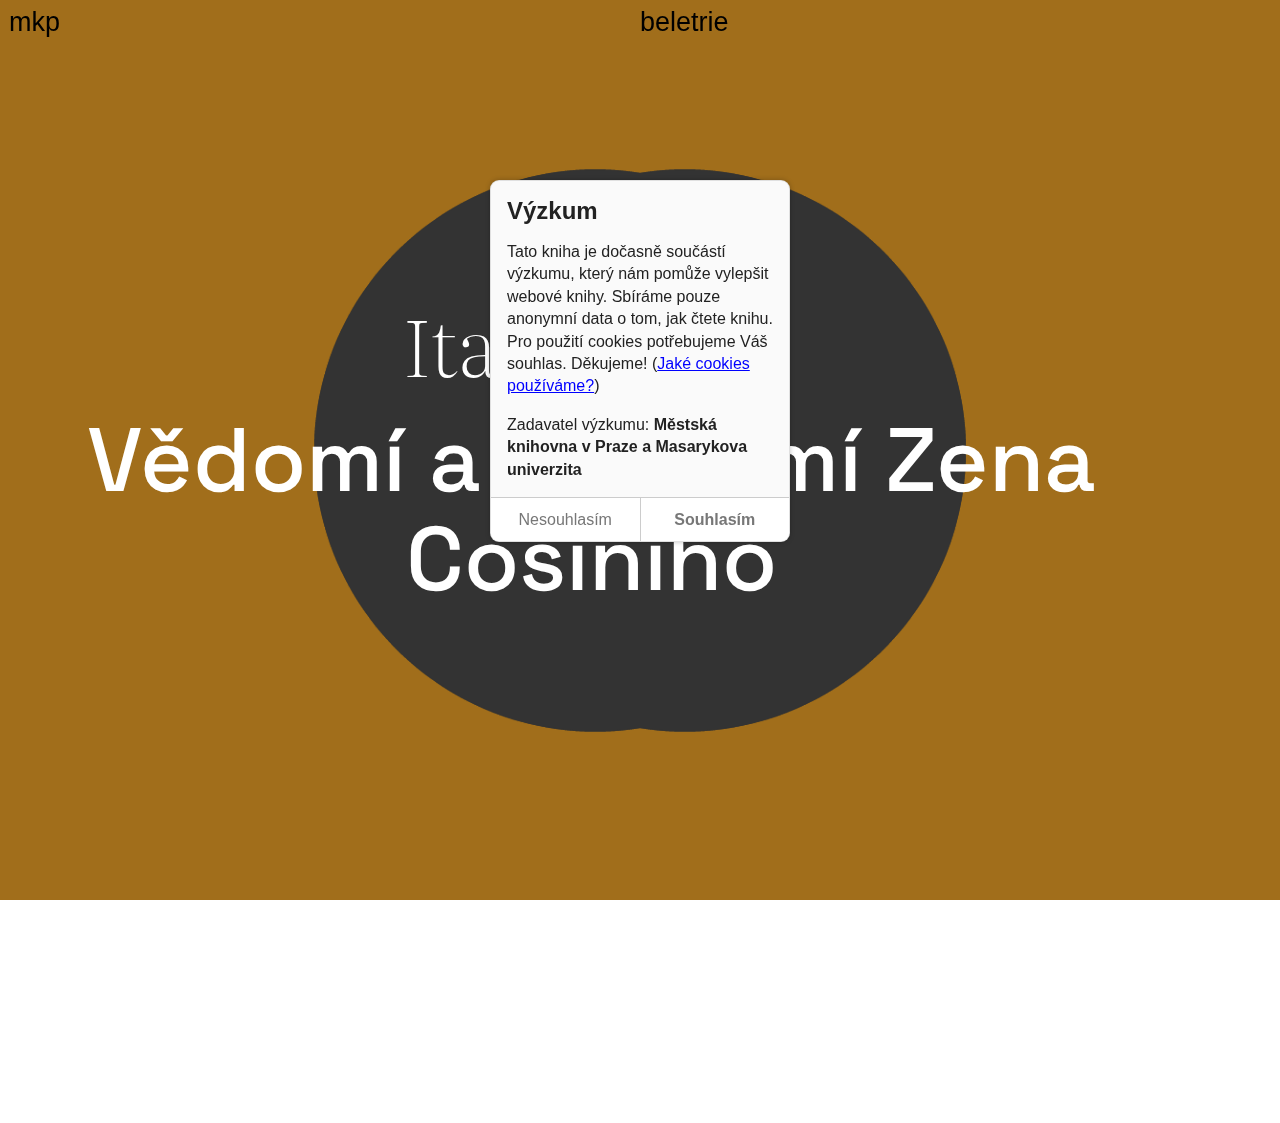
<file: index.html>
<!DOCTYPE html>
<html lang="cs">
  <head>
    <meta name="generator" content="Hugo 0.81.0">
    <meta charset="utf-8">
    <meta name="viewport" content="width=device-width, initial-scale=1.0, shrink-to-fit=no">
    <meta name="apple-mobile-web-app-title" content="">
    <meta name="apple-mobile-web-app-capable" content="yes">
    <title>Vědomí a svědomí Zena Cosiniho</title>
    <link rel="stylesheet" href="./style/style.min.css" media="screen" integrity="sha256-suCzP2DeAjpjfeO4Ne4lRICbrGRKid9aAmWDin20Cww=">
    <meta name="nb-research" content="Tato kniha je dočasně součástí výzkumu, který nám pomůže vylepšit webové knihy. Sbíráme pouze anonymní data o tom, jak čtete knihu. Pro použití cookies potřebujeme Váš souhlas. Děkujeme! (<a href='https://www.mlp.cz/cz/o-knihovne/cisla-dokumenty-povinne-informace/povinne-dostupne-informace/cookies/'>Jaké cookies používáme?</a>)">
    <meta name="nb-research-orgs" content="Městská knihovna v Praze a Masarykova univerzita">
    <meta name="nb-research-ga" content="UA-187132260-1">
    <link rel="icon" type="image/x-icon" href="./assets/favicon.ico">
    <link rel="icon" type="image/png" sizes="16x16" href="./assets/favicon-16x16.png">
    <link rel="icon" type="image/png" sizes="32x32" href="./assets/favicon-32x32.png">
    <link rel="icon" type="image/png" sizes="48x48" href="./assets/favicon-48x48.png">
    <link rel="manifest" href="./assets/manifest.webmanifest">
    <meta name="mobile-web-app-capable" content="yes">
    <meta name="theme-color" content="#A86818">
    <meta name="application-name" content="Italo Svevo: Vědomí a svědomí Zena Cosiniho">
    <link rel="apple-touch-icon" sizes="57x57" href="./assets/apple-touch-icon-57x57.png">
    <link rel="apple-touch-icon" sizes="60x60" href="./assets/apple-touch-icon-60x60.png">
    <link rel="apple-touch-icon" sizes="72x72" href="./assets/apple-touch-icon-72x72.png">
    <link rel="apple-touch-icon" sizes="76x76" href="./assets/apple-touch-icon-76x76.png">
    <link rel="apple-touch-icon" sizes="114x114" href="./assets/apple-touch-icon-114x114.png">
    <link rel="apple-touch-icon" sizes="120x120" href="./assets/apple-touch-icon-120x120.png">
    <link rel="apple-touch-icon" sizes="144x144" href="./assets/apple-touch-icon-144x144.png">
    <link rel="apple-touch-icon" sizes="152x152" href="./assets/apple-touch-icon-152x152.png">
    <link rel="apple-touch-icon" sizes="167x167" href="./assets/apple-touch-icon-167x167.png">
    <link rel="apple-touch-icon" sizes="180x180" href="./assets/apple-touch-icon-180x180.png">
    <link rel="apple-touch-icon" sizes="1024x1024" href="./assets/apple-touch-icon-1024x1024.png">
    <meta name="apple-mobile-web-app-capable" content="yes">
    <meta name="apple-mobile-web-app-status-bar-style" content="black-translucent">
    <meta name="apple-mobile-web-app-title" content="Vědomí a svědomí Zena Cosiniho">
    <meta property="og:title" content="Vědomí a svědomí Zena Cosiniho">
    <meta property="og:type" content="book">
    <meta property="og:book:author" content="Italo Svevo">
    <meta property="twitter:title" content="Italo Svevo: Vědomí a svědomí Zena Cosiniho">
    <meta property="og:image" content="./assets/cover-1200x620.png">
    <meta property="twitter:image" content="./assets/cover-1200x1200.png">
    <link rel="index" href="./index.html">
    <link rel="license" href="./license.html">
    <link rel="publication" href="./manifest.json" id="manifest">
    <link rel="about" href="about.html">
    <link rel="prev" href="./index.html">
    <link rel="next" href="./promo.html">
    <link rel="self" href="index.html">
    <meta name="nb-identifier" content="svevo-vedomi-a-svedomi-zena-cosiniho-ee68b5a">
    <meta name="nb-role" content="cover">
  </head>
  <body class="content-prose nb-role-cover nb-custom-style" data-nb-words="9" data-nb-chars="52">
    <nav role="doc-toc">
      <ul class="plain section">
        <li><a href="vedomi_a_svedomi_zena_cosiniho_005.html">Věnování</a></li>
        <li><a href="vedomi_a_svedomi_zena_cosiniho_006.html">Předmluva</a></li>
        <li><a href="vedomi_a_svedomi_zena_cosiniho_007.html">Úvod</a></li>
        <li><a href="vedomi_a_svedomi_zena_cosiniho_008.html">Kouření</a></li>
        <li><a href="vedomi_a_svedomi_zena_cosiniho_009.html">Otcova smrt</a></li>
        <li><a href="vedomi_a_svedomi_zena_cosiniho_010.html">Historie mého manželství</a></li>
        <li><a href="vedomi_a_svedomi_zena_cosiniho_011.html">Manželka a milenka</a></li>
        <li><a href="vedomi_a_svedomi_zena_cosiniho_012.html">Historie jedné obchodní společnosti</a></li>
        <li><a href="vedomi_a_svedomi_zena_cosiniho_013.html">Psychoanalýza</a></li>
      </ul>
    </nav>
    <div id="ui-content">
    </div>
    <main><a id="chapter-start"></a>
      <div id="title-wrapper">
        <div id="title">
          <h2 class="author chunk" data-nb-ref-number="1" data-nb-words="2" data-nb-chars="11"><span class="idea" data-nb-ref-number="1" id="idea1" data-nb-words="2" data-nb-chars="11">Italo Svevo</span></h2>
          <h1 class="title chunk" data-nb-ref-number="2" data-nb-words="5" data-nb-chars="30"><span class="idea" data-nb-ref-number="2" id="idea2" data-nb-words="5" data-nb-chars="30">Vědomí a&nbsp;svědomí Zena Cosiniho</span></h1>
        </div>
        <div class="wrapper">
          <div class="animation">
            <div class="circles anim-one"></div>
            <div class="circles anim-two"></div>
          </div>
        </div>
        <h3 class="publisher chunk" data-nb-ref-number="3" data-nb-words="1" data-nb-chars="3"><span class="idea" data-nb-ref-number="3" id="idea3" data-nb-words="1" data-nb-chars="3">mkp</span></h3>
        <h3 class="edition chunk" data-nb-ref-number="4" data-nb-words="1" data-nb-chars="8"><span class="idea" data-nb-ref-number="4" id="idea4" data-nb-words="1" data-nb-chars="8">beletrie</span></h3>
      </div>
      <a id="chapter-end"></a>
      <nav class="end-nav">
        <ul>
          <li><a href="./index.html#" rel="index">Titulní strana</a></li>
          <li><a href="./promo.html#chunk1" rel="next">Následující kapitola →</a></li>
        </ul>
      </nav>
    </main>
    <script type="text/javascript" src="./scripts/bundle.js" integrity="sha256-vfjOb68TYKwydbA6VoqNahs+Oae7h/iRCJb/5YZHc8w="></script>
  </body>
</html>
</file>
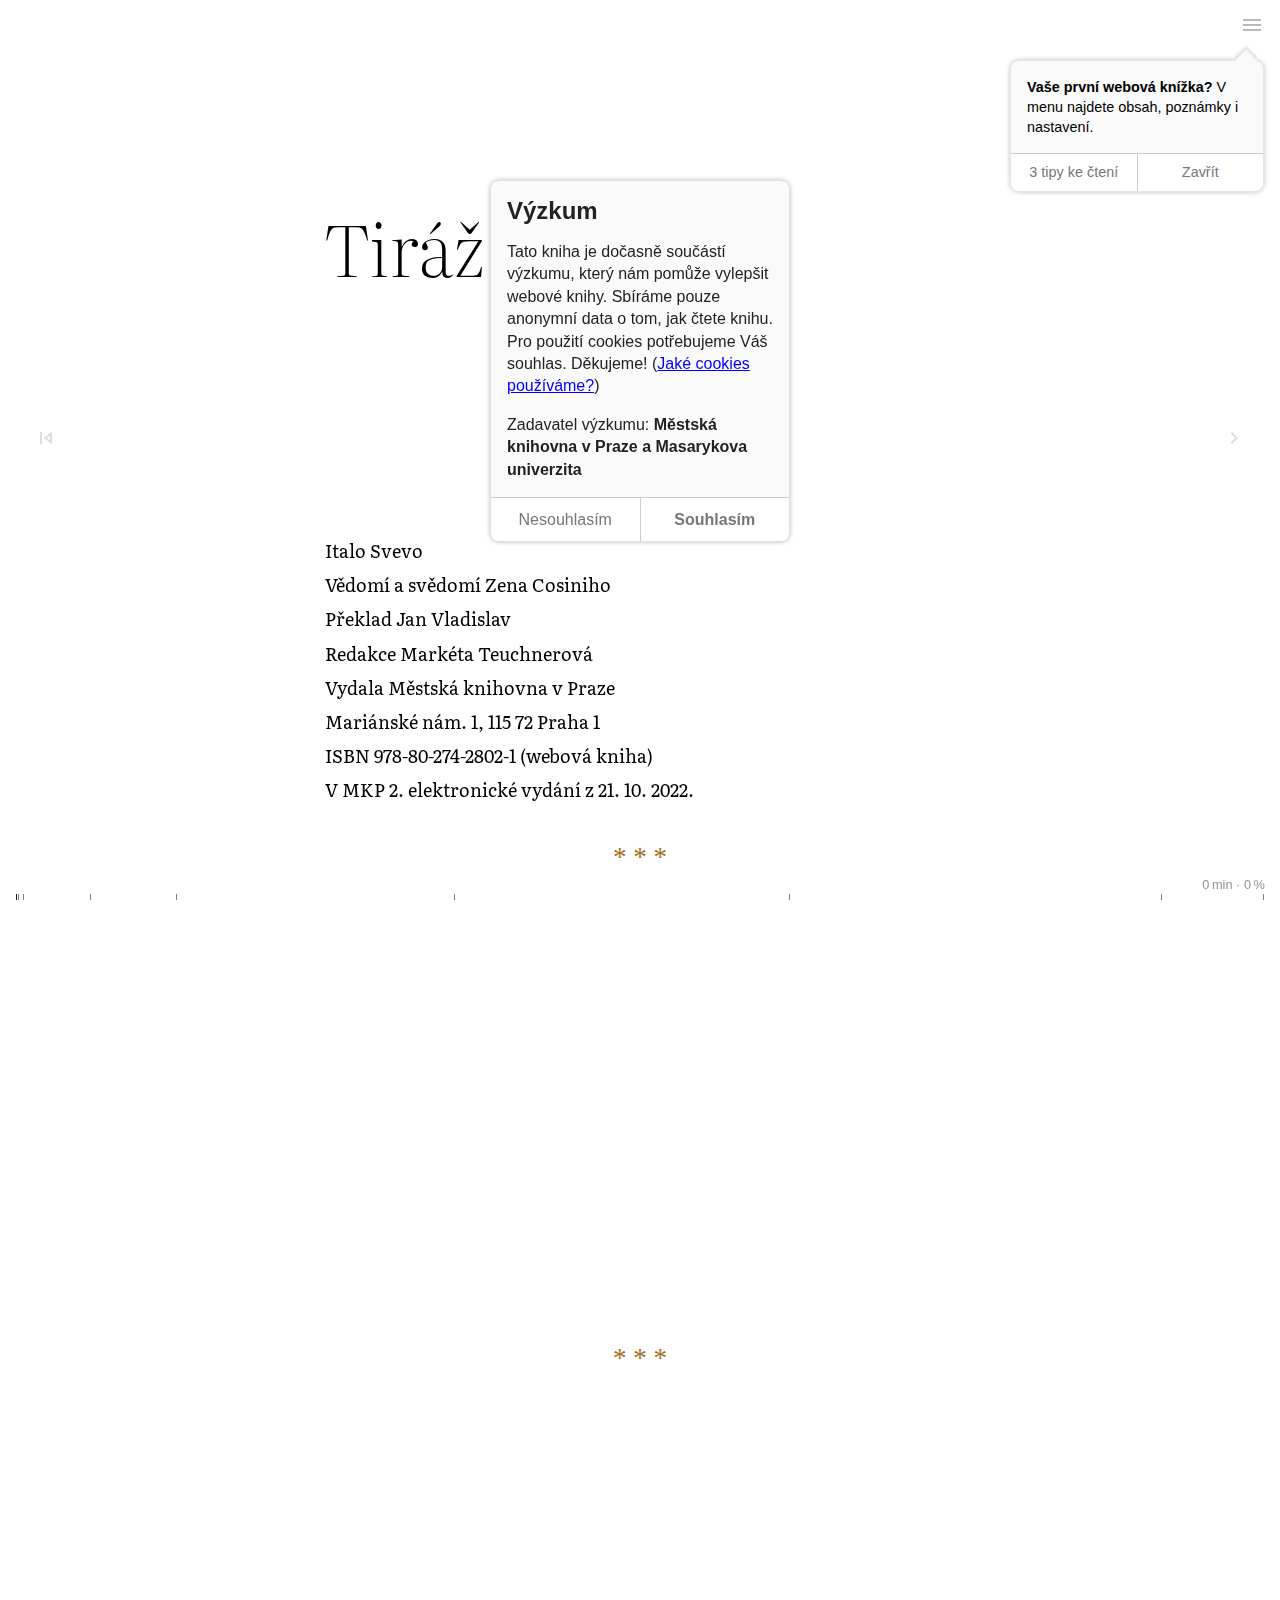
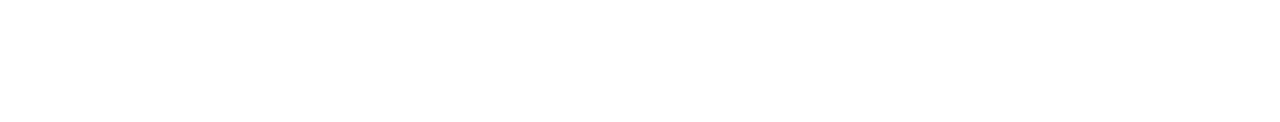
<file: about.html>
<!DOCTYPE html>
<html lang="cs">
  <head>
    <meta charset="utf-8">
    <meta name="viewport" content="width=device-width, initial-scale=1.0, shrink-to-fit=no">
    <meta name="apple-mobile-web-app-title" content="Tiráž">
    <meta name="apple-mobile-web-app-capable" content="yes">
    <title>Tiráž</title>
    <link rel="stylesheet" href="./style/style.min.css" media="screen" integrity="sha256-suCzP2DeAjpjfeO4Ne4lRICbrGRKid9aAmWDin20Cww=">
    <meta name="nb-research" content="Tato kniha je dočasně součástí výzkumu, který nám pomůže vylepšit webové knihy. Sbíráme pouze anonymní data o tom, jak čtete knihu. Pro použití cookies potřebujeme Váš souhlas. Děkujeme! (<a href='https://www.mlp.cz/cz/o-knihovne/cisla-dokumenty-povinne-informace/povinne-dostupne-informace/cookies/'>Jaké cookies používáme?</a>)">
    <meta name="nb-research-orgs" content="Městská knihovna v Praze a Masarykova univerzita">
    <meta name="nb-research-ga" content="UA-187132260-1">
    <link rel="icon" type="image/x-icon" href="./assets/favicon.ico">
    <link rel="icon" type="image/png" sizes="16x16" href="./assets/favicon-16x16.png">
    <link rel="icon" type="image/png" sizes="32x32" href="./assets/favicon-32x32.png">
    <link rel="icon" type="image/png" sizes="48x48" href="./assets/favicon-48x48.png">
    <link rel="manifest" href="./assets/manifest.webmanifest">
    <meta name="mobile-web-app-capable" content="yes">
    <meta name="theme-color" content="#A86818">
    <meta name="application-name" content="Italo Svevo: Vědomí a svědomí Zena Cosiniho">
    <link rel="apple-touch-icon" sizes="57x57" href="./assets/apple-touch-icon-57x57.png">
    <link rel="apple-touch-icon" sizes="60x60" href="./assets/apple-touch-icon-60x60.png">
    <link rel="apple-touch-icon" sizes="72x72" href="./assets/apple-touch-icon-72x72.png">
    <link rel="apple-touch-icon" sizes="76x76" href="./assets/apple-touch-icon-76x76.png">
    <link rel="apple-touch-icon" sizes="114x114" href="./assets/apple-touch-icon-114x114.png">
    <link rel="apple-touch-icon" sizes="120x120" href="./assets/apple-touch-icon-120x120.png">
    <link rel="apple-touch-icon" sizes="144x144" href="./assets/apple-touch-icon-144x144.png">
    <link rel="apple-touch-icon" sizes="152x152" href="./assets/apple-touch-icon-152x152.png">
    <link rel="apple-touch-icon" sizes="167x167" href="./assets/apple-touch-icon-167x167.png">
    <link rel="apple-touch-icon" sizes="180x180" href="./assets/apple-touch-icon-180x180.png">
    <link rel="apple-touch-icon" sizes="1024x1024" href="./assets/apple-touch-icon-1024x1024.png">
    <meta name="apple-mobile-web-app-capable" content="yes">
    <meta name="apple-mobile-web-app-status-bar-style" content="black-translucent">
    <meta name="apple-mobile-web-app-title" content="Vědomí a svědomí Zena Cosiniho">
    <meta property="og:title" content="Vědomí a svědomí Zena Cosiniho">
    <meta property="og:type" content="book">
    <meta property="og:book:author" content="Italo Svevo">
    <meta property="twitter:title" content="Italo Svevo: Vědomí a svědomí Zena Cosiniho">
    <meta property="og:image" content="./assets/cover-1200x620.png">
    <meta property="twitter:image" content="./assets/cover-1200x1200.png">
    <link rel="index" href="./index.html">
    <link rel="license" href="./license.html">
    <link rel="publication" href="./manifest.json" id="manifest">
    <link rel="about" href="about.html">
    <link rel="prev" href="./vedomi_a_svedomi_zena_cosiniho_013.html">
    <link rel="next" href="./index.html">
    <link rel="self" href="about.html">
    <meta name="nb-identifier" content="svevo-vedomi-a-svedomi-zena-cosiniho-ee68b5a">
    <meta name="nb-role" content="about">
  </head>
  <body class="nb-role-about nb-custom-style" data-nb-words="155" data-nb-chars="1017">
    <nav role="doc-toc">
      <ul class="plain section">
        <li><a href="vedomi_a_svedomi_zena_cosiniho_005.html">Věnování</a></li>
        <li><a href="vedomi_a_svedomi_zena_cosiniho_006.html">Předmluva</a></li>
        <li><a href="vedomi_a_svedomi_zena_cosiniho_007.html">Úvod</a></li>
        <li><a href="vedomi_a_svedomi_zena_cosiniho_008.html">Kouření</a></li>
        <li><a href="vedomi_a_svedomi_zena_cosiniho_009.html">Otcova smrt</a></li>
        <li><a href="vedomi_a_svedomi_zena_cosiniho_010.html">Historie mého manželství</a></li>
        <li><a href="vedomi_a_svedomi_zena_cosiniho_011.html">Manželka a milenka</a></li>
        <li><a href="vedomi_a_svedomi_zena_cosiniho_012.html">Historie jedné obchodní společnosti</a></li>
        <li><a href="vedomi_a_svedomi_zena_cosiniho_013.html">Psychoanalýza</a></li>
      </ul>
    </nav>
    <div id="ui-content">
    </div>
    <div class="content">
      <main>
        <nav class="begin-nav">
          <ul>
            <li><a href="./index.html#" rel="index">Titulní strana</a></li>
            <li><a href="./vedomi_a_svedomi_zena_cosiniho_013.html#chapter-end" rel="prev">← Předchozí kapitola</a></li>
          </ul>
        </nav><a id="chapter-start"></a>
        <h1 class="chunk" data-nb-ref-number="1" data-nb-words="1" data-nb-chars="5"><span class="idea" data-nb-ref-number="1" id="idea1" data-nb-words="1" data-nb-chars="5">Tiráž</span></h1>
        <p class="chunk" data-nb-ref-number="2" data-nb-words="40" data-nb-chars="234"><strong><span class="idea" data-nb-ref-number="2" id="idea2" data-nb-words="3" data-nb-chars="12">Italo Svevo <br></span>
<span class="idea" data-nb-ref-number="3" id="idea3" data-nb-words="5" data-nb-chars="30">Vědomí a&nbsp;svědomí Zena Cosiniho</span></strong>
          <span class="idea" data-nb-ref-number="4" id="idea4" data-nb-words="1" data-nb-chars="0"><br></span>
          <span class="idea" data-nb-ref-number="5" id="idea5" data-nb-words="3" data-nb-chars="21">Překlad Jan Vladislav<br></span>
          <span class="idea" data-nb-ref-number="6" id="idea6" data-nb-words="3" data-nb-chars="27">Redakce Markéta Teuchnerová<br></span>
          <span class="idea" data-nb-ref-number="7" id="idea7" data-nb-words="5" data-nb-chars="31">Vydala Městská knihovna v&nbsp;Praze<br></span>
          <span class="idea" data-nb-ref-number="8" id="idea8" data-nb-words="7" data-nb-chars="32">Mariánské nám.&nbsp;1, 115&nbsp;72 Praha&nbsp;1<br></span>
          <span class="idea" data-nb-ref-number="9" id="idea9" data-nb-words="4" data-nb-chars="37">ISBN 978-80-274-2802-1 (webová kniha)<br></span>
          <span class="idea" data-nb-ref-number="10" id="idea10" data-nb-words="9" data-nb-chars="44">V&nbsp;MKP 2. elektronické vydání z&nbsp;21. 10. 2022.</span>
        </p>
        <hr>
        <p class="chunk" data-nb-ref-number="3" data-nb-words="35" data-nb-chars="213"><span class="idea" data-nb-ref-number="11" id="idea11" data-nb-words="35" data-nb-chars="213">Znění tohoto textu vychází z&nbsp;díla <a href="https://search.mlp.cz/cz/titul/vedomi-a-svedomi-zena-cosiniho/2447778/#">Vědomí a&nbsp;svědomí Zena Cosiniho</a> tak, jak bylo vydáno nakladatelstvím Tichá Byzanc v&nbsp;Kutné Hoře v&nbsp;roce 2005. Pro potřeby vydání Městské knihovny v&nbsp;Praze byl text redakčně zpracován.</span></p>
        <p class="chunk" data-nb-ref-number="4" data-nb-words="38" data-nb-chars="243"><span class="idea" data-nb-ref-number="12" id="idea12" data-nb-words="9" data-nb-chars="55">Podle předlohy z&nbsp;fondu Moravské zemské knihovny v&nbsp;Brně.</span>
          <span class="idea" data-nb-ref-number="13" id="idea13" data-nb-words="1" data-nb-chars="1"><strong>§</strong></span>
          <span class="idea" data-nb-ref-number="14" id="idea14" data-nb-words="28" data-nb-chars="187">Text díla (Italo Svevo: Vědomí a&nbsp;svědomí Zena Cosiniho), publikovaného <a href="https://www.mlp.cz/cz/">Městskou&nbsp;knihovnou&nbsp;v&nbsp;Praze</a>, je&nbsp;vázán autorskými právy a&nbsp;jeho použití je&nbsp;definováno <a href="https://www.mkcr.cz/predpisy-zakonu-709.html">Autorským&nbsp;zákonem</a> č.&nbsp;121/2000&nbsp;Sb.</span>
        </p>
        <p class="chunk" data-nb-ref-number="5" data-nb-words="26" data-nb-chars="209"><span class="idea" data-nb-ref-number="15" id="idea15" data-nb-words="26" data-nb-chars="209">Vydání (obálka, upoutávka, citační stránka a&nbsp;grafická úprava), jehož autorem je&nbsp;Městská knihovna v&nbsp;Praze, podléhá licenci <a href="https://creativecommons.org/licenses/by-nc-sa/3.0/cz/">Creative Commons Uveďte autora-Nevyužívejte dílo komerčně-Zachovejte licenci 3.0 Česko</a>.</span></p>
        <hr>
        <p class="chunk" data-nb-ref-number="6" data-nb-words="15" data-nb-chars="113"><span class="idea" data-nb-ref-number="16" id="idea16" data-nb-words="15" data-nb-chars="113">Vydání webové knihy podpořila <a href="https://www.tacr.cz/">Technologická agentura ČR</a> v&nbsp;projektu <a href="https://starfos.tacr.cz/cs/project/TL04000391">Redesign knihovních služeb 2020: webové knihy</a>.</span></p>
        <a id="chapter-end"></a>
        <nav class="end-nav">
          <ul>
            <li><a href="./index.html#" rel="index">Titulní strana</a></li>
            <li><a href="./index.html#chunk1" rel="next">Následující kapitola →</a></li>
          </ul>
        </nav>
      </main>
    </div>
    <script type="text/javascript" src="./scripts/bundle.js" integrity="sha256-vfjOb68TYKwydbA6VoqNahs+Oae7h/iRCJb/5YZHc8w="></script>
  </body>
</html>
</file>
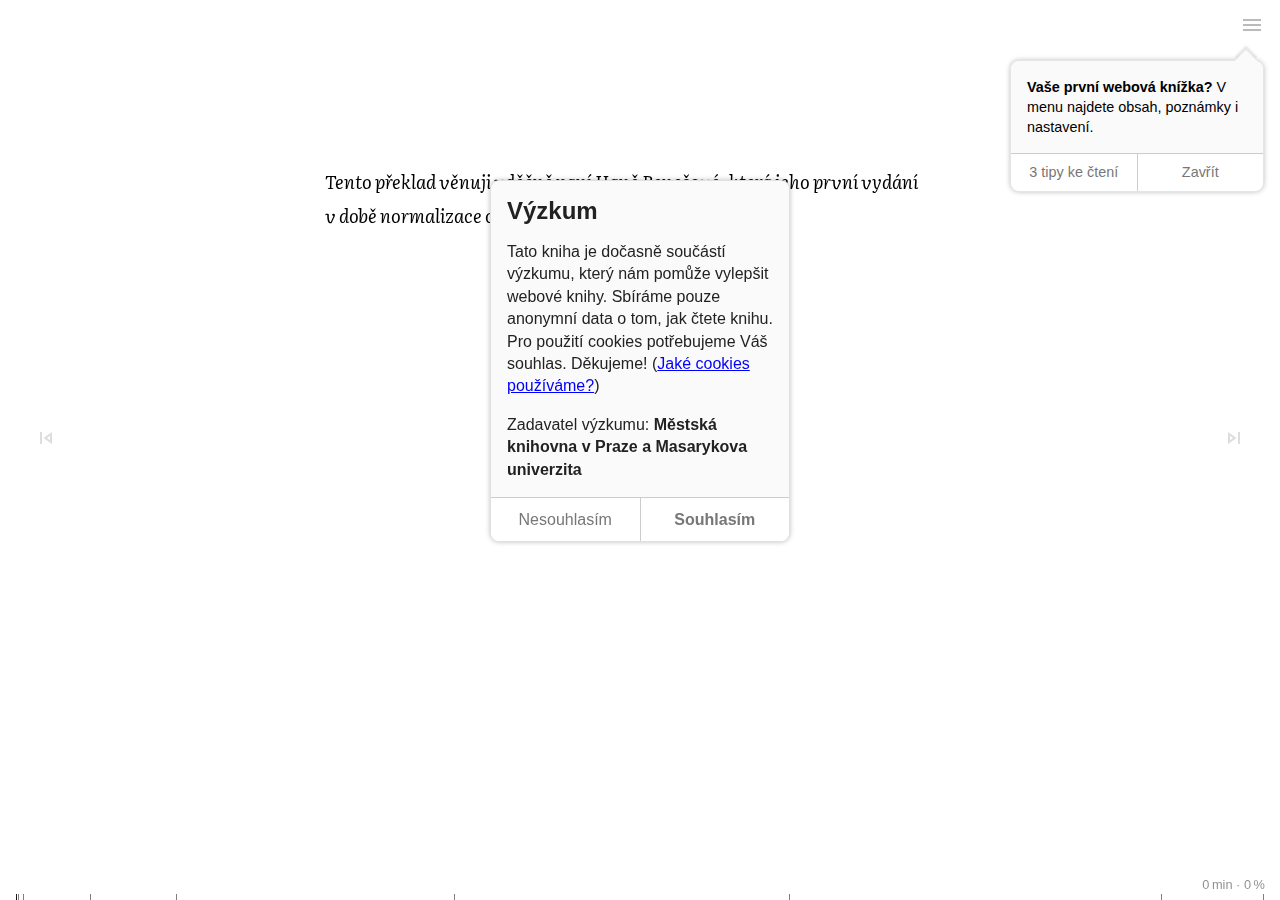
<file: vedomi_a_svedomi_zena_cosiniho_005.html>
<!DOCTYPE html>
<html lang="cs">
  <head>
    <meta charset="utf-8">
    <meta name="viewport" content="width=device-width, initial-scale=1.0, shrink-to-fit=no">
    <meta name="apple-mobile-web-app-title" content="">
    <meta name="apple-mobile-web-app-capable" content="yes">
    <title>Vědomí a svědomí Zena Cosiniho</title>
    <link rel="stylesheet" href="./style/style.min.css" media="screen" integrity="sha256-suCzP2DeAjpjfeO4Ne4lRICbrGRKid9aAmWDin20Cww=">
    <meta name="nb-research" content="Tato kniha je dočasně součástí výzkumu, který nám pomůže vylepšit webové knihy. Sbíráme pouze anonymní data o tom, jak čtete knihu. Pro použití cookies potřebujeme Váš souhlas. Děkujeme! (<a href='https://www.mlp.cz/cz/o-knihovne/cisla-dokumenty-povinne-informace/povinne-dostupne-informace/cookies/'>Jaké cookies používáme?</a>)">
    <meta name="nb-research-orgs" content="Městská knihovna v Praze a Masarykova univerzita">
    <meta name="nb-research-ga" content="UA-187132260-1">
    <link rel="icon" type="image/x-icon" href="./assets/favicon.ico">
    <link rel="icon" type="image/png" sizes="16x16" href="./assets/favicon-16x16.png">
    <link rel="icon" type="image/png" sizes="32x32" href="./assets/favicon-32x32.png">
    <link rel="icon" type="image/png" sizes="48x48" href="./assets/favicon-48x48.png">
    <link rel="manifest" href="./assets/manifest.webmanifest">
    <meta name="mobile-web-app-capable" content="yes">
    <meta name="theme-color" content="#A86818">
    <meta name="application-name" content="Italo Svevo: Vědomí a svědomí Zena Cosiniho">
    <link rel="apple-touch-icon" sizes="57x57" href="./assets/apple-touch-icon-57x57.png">
    <link rel="apple-touch-icon" sizes="60x60" href="./assets/apple-touch-icon-60x60.png">
    <link rel="apple-touch-icon" sizes="72x72" href="./assets/apple-touch-icon-72x72.png">
    <link rel="apple-touch-icon" sizes="76x76" href="./assets/apple-touch-icon-76x76.png">
    <link rel="apple-touch-icon" sizes="114x114" href="./assets/apple-touch-icon-114x114.png">
    <link rel="apple-touch-icon" sizes="120x120" href="./assets/apple-touch-icon-120x120.png">
    <link rel="apple-touch-icon" sizes="144x144" href="./assets/apple-touch-icon-144x144.png">
    <link rel="apple-touch-icon" sizes="152x152" href="./assets/apple-touch-icon-152x152.png">
    <link rel="apple-touch-icon" sizes="167x167" href="./assets/apple-touch-icon-167x167.png">
    <link rel="apple-touch-icon" sizes="180x180" href="./assets/apple-touch-icon-180x180.png">
    <link rel="apple-touch-icon" sizes="1024x1024" href="./assets/apple-touch-icon-1024x1024.png">
    <meta name="apple-mobile-web-app-capable" content="yes">
    <meta name="apple-mobile-web-app-status-bar-style" content="black-translucent">
    <meta name="apple-mobile-web-app-title" content="Vědomí a svědomí Zena Cosiniho">
    <meta property="og:title" content="Vědomí a svědomí Zena Cosiniho">
    <meta property="og:type" content="book">
    <meta property="og:book:author" content="Italo Svevo">
    <meta property="twitter:title" content="Italo Svevo: Vědomí a svědomí Zena Cosiniho">
    <meta property="og:image" content="./assets/cover-1200x620.png">
    <meta property="twitter:image" content="./assets/cover-1200x1200.png">
    <link rel="index" href="./index.html">
    <link rel="license" href="./license.html">
    <link rel="publication" href="./manifest.json" id="manifest">
    <link rel="about" href="about.html">
    <link rel="prev" href="./promo.html">
    <link rel="next" href="./vedomi_a_svedomi_zena_cosiniho_006.html">
    <meta name="nb-order" content="1">
    <link rel="self" href="vedomi_a_svedomi_zena_cosiniho_005.html">
    <meta name="nb-identifier" content="svevo-vedomi-a-svedomi-zena-cosiniho-ee68b5a">
    <meta name="nb-role" content="chapter">
  </head>
  <body class="content-prose nb-role-chapter nb-custom-style" data-nb-words="20" data-nb-chars="134">
    <nav role="doc-toc">
      <ul class="plain section">
        <li><a href="vedomi_a_svedomi_zena_cosiniho_005.html">Věnování</a></li>
        <li><a href="vedomi_a_svedomi_zena_cosiniho_006.html">Předmluva</a></li>
        <li><a href="vedomi_a_svedomi_zena_cosiniho_007.html">Úvod</a></li>
        <li><a href="vedomi_a_svedomi_zena_cosiniho_008.html">Kouření</a></li>
        <li><a href="vedomi_a_svedomi_zena_cosiniho_009.html">Otcova smrt</a></li>
        <li><a href="vedomi_a_svedomi_zena_cosiniho_010.html">Historie mého manželství</a></li>
        <li><a href="vedomi_a_svedomi_zena_cosiniho_011.html">Manželka a milenka</a></li>
        <li><a href="vedomi_a_svedomi_zena_cosiniho_012.html">Historie jedné obchodní společnosti</a></li>
        <li><a href="vedomi_a_svedomi_zena_cosiniho_013.html">Psychoanalýza</a></li>
      </ul>
    </nav>
    <div id="ui-content">
    </div>
    <div class="content">
      <main>
        <nav class="begin-nav">
          <ul>
            <li><a href="./index.html#" rel="index">Titulní strana</a></li>
            <li><a href="./promo.html#chapter-end" rel="prev">← Předchozí kapitola</a></li>
          </ul>
        </nav><a id="chapter-start"></a>
        <h1 class="hidden-title chunk" data-nb-ref-number="1" data-nb-words="0" data-nb-chars="0"></h1>
        <section>
          <p class="chunk" data-nb-ref-number="2" data-nb-words="18" data-nb-chars="121"><span class="idea" data-nb-ref-number="1" id="idea1" data-nb-words="18" data-nb-chars="121"><em>Tento překlad věnuji vděčně paní Haně Benešové, která jeho první vydání v&nbsp;době normalizace obětavě zaštítila svým jménem.</em></span></p>
          <p class="chunk" data-nb-ref-number="3" data-nb-words="0" data-nb-chars="0">&nbsp;</p>
          <div class="centered">
            <div class="verse">
              <p class="chunk" data-nb-ref-number="4" data-nb-words="2" data-nb-chars="13"><span class="idea" data-nb-ref-number="2" id="idea2" data-nb-words="2" data-nb-chars="13">Jan Vladislav</span></p>
            </div>
          </div>
        </section>
        <a id="chapter-end"></a>
        <nav class="end-nav">
          <ul>
            <li><a href="./index.html#" rel="index">Titulní strana</a></li>
            <li><a href="./vedomi_a_svedomi_zena_cosiniho_006.html#chunk1" rel="next">Následující kapitola →</a></li>
          </ul>
        </nav>
      </main>
    </div>
    <script type="text/javascript" src="./scripts/bundle.js" integrity="sha256-vfjOb68TYKwydbA6VoqNahs+Oae7h/iRCJb/5YZHc8w="></script>
  </body>
</html>
</file>
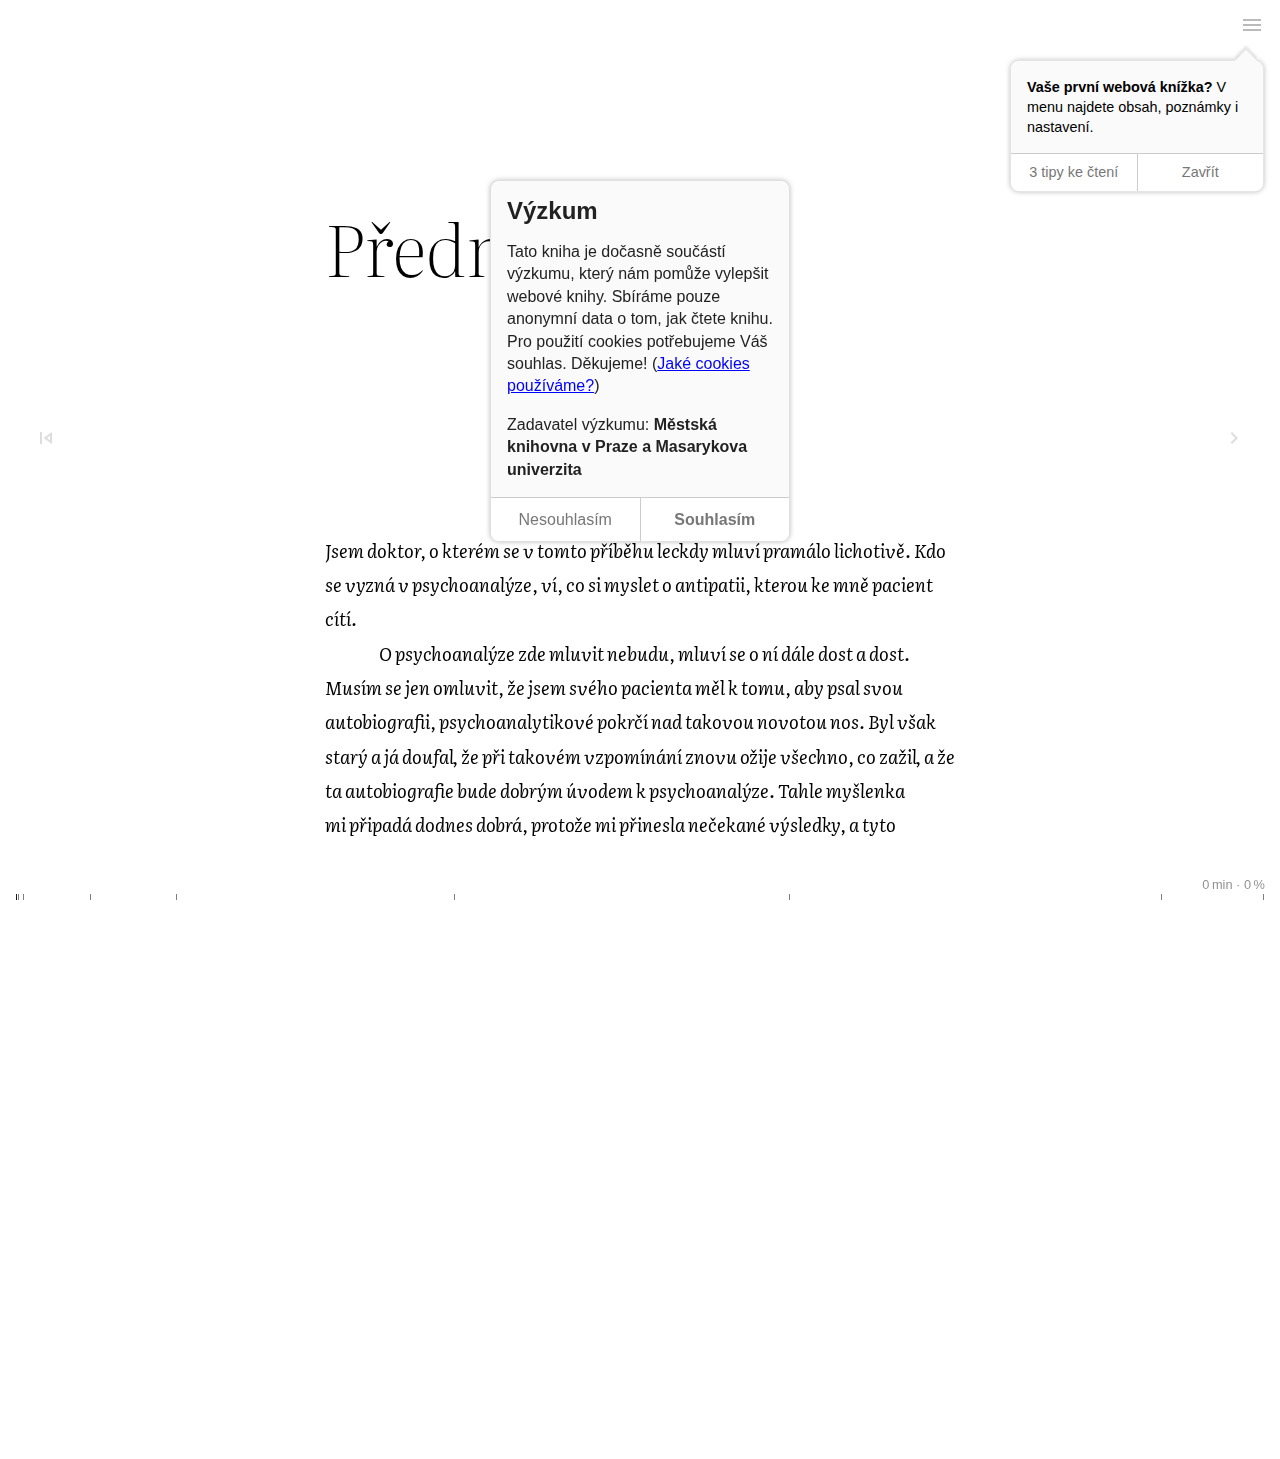
<file: vedomi_a_svedomi_zena_cosiniho_006.html>
<!DOCTYPE html>
<html lang="cs">
  <head>
    <meta charset="utf-8">
    <meta name="viewport" content="width=device-width, initial-scale=1.0, shrink-to-fit=no">
    <meta name="apple-mobile-web-app-title" content="Předmluva">
    <meta name="apple-mobile-web-app-capable" content="yes">
    <title>Předmluva</title>
    <link rel="stylesheet" href="./style/style.min.css" media="screen" integrity="sha256-suCzP2DeAjpjfeO4Ne4lRICbrGRKid9aAmWDin20Cww=">
    <meta name="nb-research" content="Tato kniha je dočasně součástí výzkumu, který nám pomůže vylepšit webové knihy. Sbíráme pouze anonymní data o tom, jak čtete knihu. Pro použití cookies potřebujeme Váš souhlas. Děkujeme! (<a href='https://www.mlp.cz/cz/o-knihovne/cisla-dokumenty-povinne-informace/povinne-dostupne-informace/cookies/'>Jaké cookies používáme?</a>)">
    <meta name="nb-research-orgs" content="Městská knihovna v Praze a Masarykova univerzita">
    <meta name="nb-research-ga" content="UA-187132260-1">
    <link rel="icon" type="image/x-icon" href="./assets/favicon.ico">
    <link rel="icon" type="image/png" sizes="16x16" href="./assets/favicon-16x16.png">
    <link rel="icon" type="image/png" sizes="32x32" href="./assets/favicon-32x32.png">
    <link rel="icon" type="image/png" sizes="48x48" href="./assets/favicon-48x48.png">
    <link rel="manifest" href="./assets/manifest.webmanifest">
    <meta name="mobile-web-app-capable" content="yes">
    <meta name="theme-color" content="#A86818">
    <meta name="application-name" content="Italo Svevo: Vědomí a svědomí Zena Cosiniho">
    <link rel="apple-touch-icon" sizes="57x57" href="./assets/apple-touch-icon-57x57.png">
    <link rel="apple-touch-icon" sizes="60x60" href="./assets/apple-touch-icon-60x60.png">
    <link rel="apple-touch-icon" sizes="72x72" href="./assets/apple-touch-icon-72x72.png">
    <link rel="apple-touch-icon" sizes="76x76" href="./assets/apple-touch-icon-76x76.png">
    <link rel="apple-touch-icon" sizes="114x114" href="./assets/apple-touch-icon-114x114.png">
    <link rel="apple-touch-icon" sizes="120x120" href="./assets/apple-touch-icon-120x120.png">
    <link rel="apple-touch-icon" sizes="144x144" href="./assets/apple-touch-icon-144x144.png">
    <link rel="apple-touch-icon" sizes="152x152" href="./assets/apple-touch-icon-152x152.png">
    <link rel="apple-touch-icon" sizes="167x167" href="./assets/apple-touch-icon-167x167.png">
    <link rel="apple-touch-icon" sizes="180x180" href="./assets/apple-touch-icon-180x180.png">
    <link rel="apple-touch-icon" sizes="1024x1024" href="./assets/apple-touch-icon-1024x1024.png">
    <meta name="apple-mobile-web-app-capable" content="yes">
    <meta name="apple-mobile-web-app-status-bar-style" content="black-translucent">
    <meta name="apple-mobile-web-app-title" content="Vědomí a svědomí Zena Cosiniho">
    <meta property="og:title" content="Vědomí a svědomí Zena Cosiniho">
    <meta property="og:type" content="book">
    <meta property="og:book:author" content="Italo Svevo">
    <meta property="twitter:title" content="Italo Svevo: Vědomí a svědomí Zena Cosiniho">
    <meta property="og:image" content="./assets/cover-1200x620.png">
    <meta property="twitter:image" content="./assets/cover-1200x1200.png">
    <link rel="index" href="./index.html">
    <link rel="license" href="./license.html">
    <link rel="publication" href="./manifest.json" id="manifest">
    <link rel="about" href="about.html">
    <link rel="prev" href="./vedomi_a_svedomi_zena_cosiniho_005.html">
    <link rel="next" href="./vedomi_a_svedomi_zena_cosiniho_007.html">
    <meta name="nb-order" content="2">
    <link rel="self" href="vedomi_a_svedomi_zena_cosiniho_006.html">
    <meta name="nb-identifier" content="svevo-vedomi-a-svedomi-zena-cosiniho-ee68b5a">
    <meta name="nb-role" content="chapter">
  </head>
  <body class="content-prose nb-role-chapter nb-custom-style" data-nb-words="185" data-nb-chars="1066">
    <nav role="doc-toc">
      <ul class="plain section">
        <li><a href="vedomi_a_svedomi_zena_cosiniho_005.html">Věnování</a></li>
        <li><a href="vedomi_a_svedomi_zena_cosiniho_006.html">Předmluva</a></li>
        <li><a href="vedomi_a_svedomi_zena_cosiniho_007.html">Úvod</a></li>
        <li><a href="vedomi_a_svedomi_zena_cosiniho_008.html">Kouření</a></li>
        <li><a href="vedomi_a_svedomi_zena_cosiniho_009.html">Otcova smrt</a></li>
        <li><a href="vedomi_a_svedomi_zena_cosiniho_010.html">Historie mého manželství</a></li>
        <li><a href="vedomi_a_svedomi_zena_cosiniho_011.html">Manželka a milenka</a></li>
        <li><a href="vedomi_a_svedomi_zena_cosiniho_012.html">Historie jedné obchodní společnosti</a></li>
        <li><a href="vedomi_a_svedomi_zena_cosiniho_013.html">Psychoanalýza</a></li>
      </ul>
    </nav>
    <div id="ui-content">
    </div>
    <div class="content">
      <main>
        <nav class="begin-nav">
          <ul>
            <li><a href="./index.html#" rel="index">Titulní strana</a></li>
            <li><a href="./vedomi_a_svedomi_zena_cosiniho_005.html#chapter-end" rel="prev">← Předchozí kapitola</a></li>
          </ul>
        </nav><a id="chapter-start"></a>
        <h1 class="chunk" data-nb-ref-number="1" data-nb-words="1" data-nb-chars="9"><span class="idea" data-nb-ref-number="1" id="idea1" data-nb-words="1" data-nb-chars="9">Předmluva</span></h1>
        <section>
          <p class="chunk" data-nb-ref-number="2" data-nb-words="28" data-nb-chars="160"><span class="idea" data-nb-ref-number="2" id="idea2" data-nb-words="28" data-nb-chars="160"><em>Jsem doktor, o&nbsp;kterém se&nbsp;v&nbsp;tomto příběhu leckdy mluví pramálo lichotivě. Kdo se&nbsp;vyzná v&nbsp;psychoanalýze, ví, co&nbsp;si&nbsp;myslet o&nbsp;antipatii, kterou ke&nbsp;mně pacient cítí.</em></span></p>
          <p class="chunk" data-nb-ref-number="3" data-nb-words="96" data-nb-chars="578"><span class="idea" data-nb-ref-number="3" id="idea3" data-nb-words="96" data-nb-chars="578"><em>O&nbsp;psychoanalýze zde mluvit nebudu, mluví se&nbsp;o&nbsp;ní dále dost a&nbsp;dost. Musím se&nbsp;jen omluvit, že&nbsp;jsem svého pacienta měl k&nbsp;tomu, aby psal svou autobiografii, psychoanalytikové pokrčí nad takovou novotou nos. Byl však starý a&nbsp;já doufal, že&nbsp;při takovém vzpomínání znovu ožije všechno, co&nbsp;zažil, a&nbsp;že ta&nbsp;autobiografie bude dobrým úvodem k&nbsp;psychoanalýze. Tahle myšlenka mi&nbsp;připadá dodnes dobrá, protože mi&nbsp;přinesla nečekané výsledky, a&nbsp;tyto výsledky by&nbsp;byly ještě větší, kdyby pacient v&nbsp;nejlepším s&nbsp;léčením nepřestal a&nbsp;tím mě&nbsp;nepřipravil o&nbsp;plody mé&nbsp;dlouhé a&nbsp;trpělivé analýzy jeho pamětí.</em></span></p>
          <p class="chunk" data-nb-ref-number="4" data-nb-words="58" data-nb-chars="313"><span class="idea" data-nb-ref-number="4" id="idea4" data-nb-words="58" data-nb-chars="313"><em>Uveřejňuji je&nbsp;ze&nbsp;msty a&nbsp;doufám, že&nbsp;ho&nbsp;to&nbsp;bude mrzet. Ale ujišťuji ho, že&nbsp;se&nbsp;s&nbsp;ním ochotně rozdělím o&nbsp;tučný honorář, který za&nbsp;knihu shrábnu, ovšem jen když bude pokračovat v&nbsp;léčení. Dával najevo takový zájem o&nbsp;sebe! Kdyby věděl, co&nbsp;překvapení by&nbsp;pro něho měl komentář ke&nbsp;všem těm pravdám a&nbsp;lžím, které tu&nbsp;nakupil…!</em></span></p>
          <blockquote class="chunk" data-nb-ref-number="5" data-nb-words="2" data-nb-chars="6"><span class="idea" data-nb-ref-number="5" id="idea5" data-nb-words="2" data-nb-chars="6"><p>Dr. S.</p></span></blockquote>
        </section>
        <a id="chapter-end"></a>
        <nav class="end-nav">
          <ul>
            <li><a href="./index.html#" rel="index">Titulní strana</a></li>
            <li><a href="./vedomi_a_svedomi_zena_cosiniho_007.html#chunk1" rel="next">Následující kapitola →</a></li>
          </ul>
        </nav>
      </main>
    </div>
    <script type="text/javascript" src="./scripts/bundle.js" integrity="sha256-vfjOb68TYKwydbA6VoqNahs+Oae7h/iRCJb/5YZHc8w="></script>
  </body>
</html>
</file>
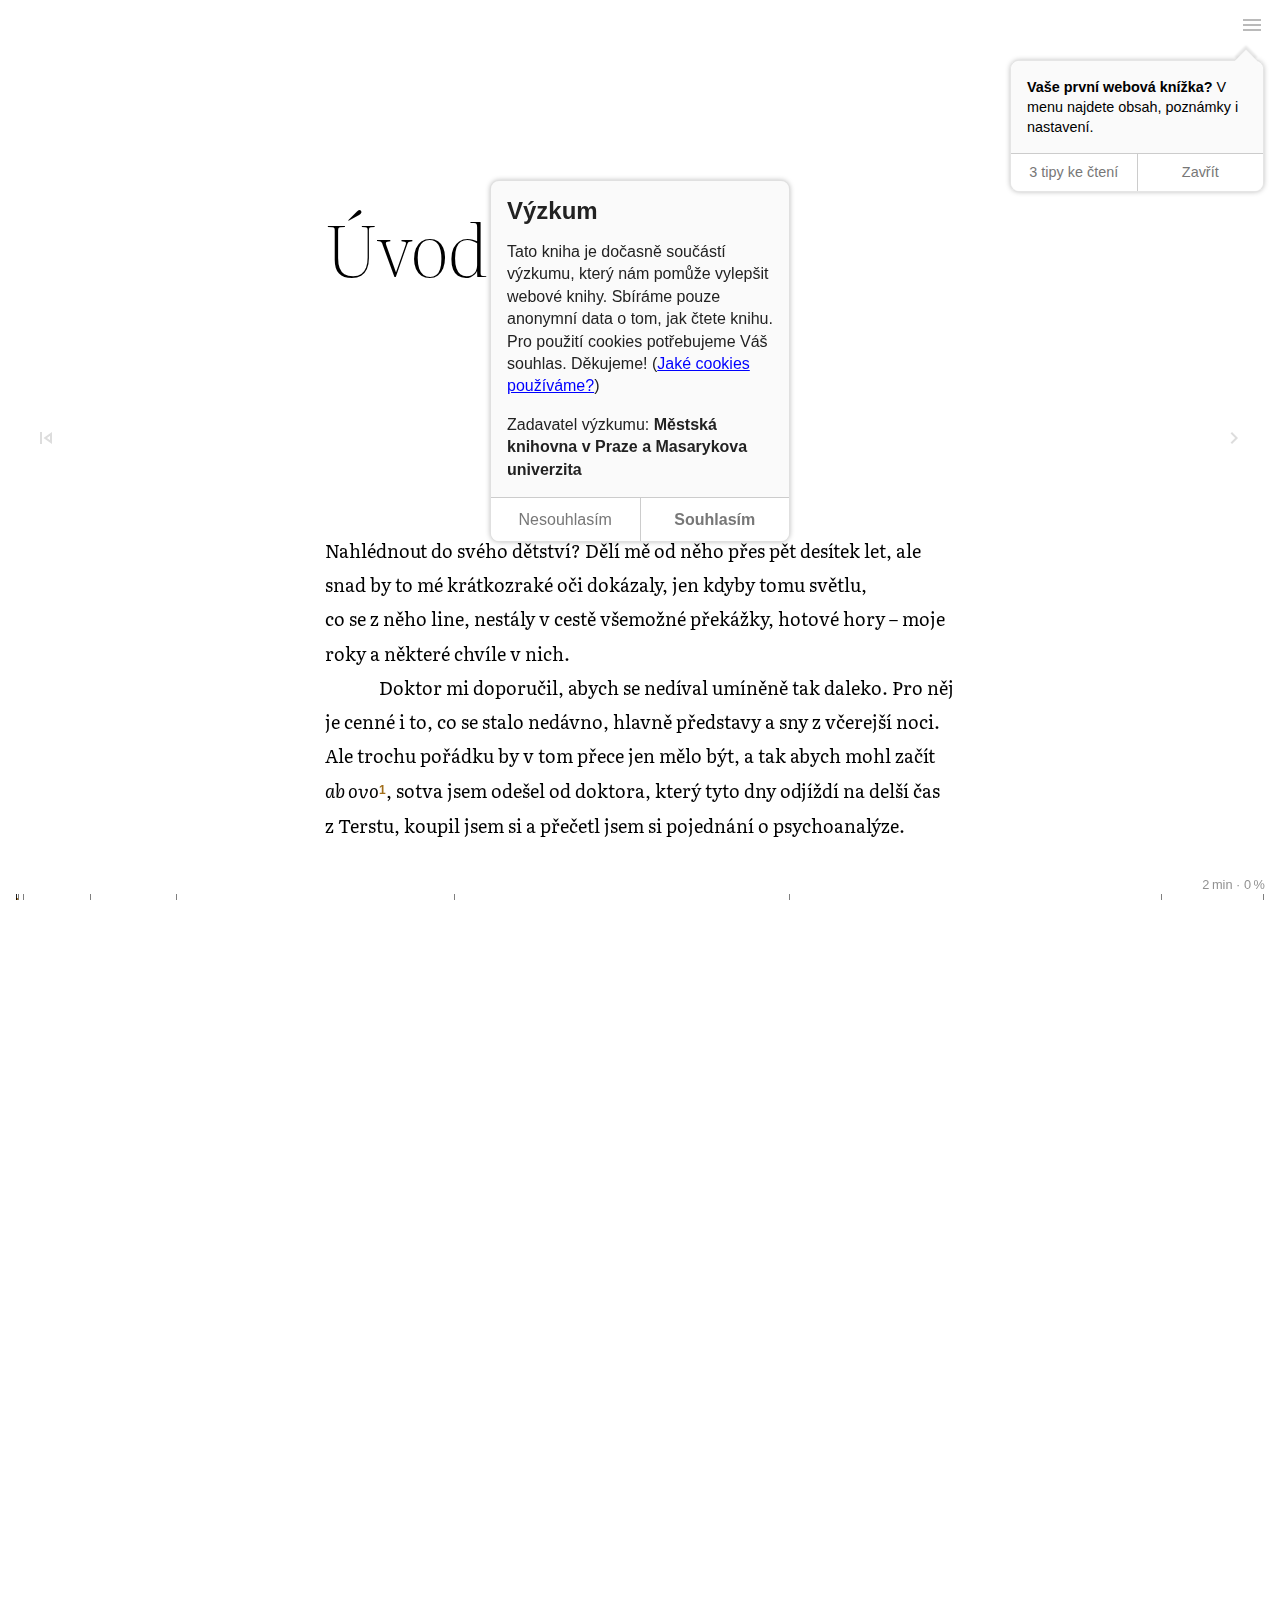
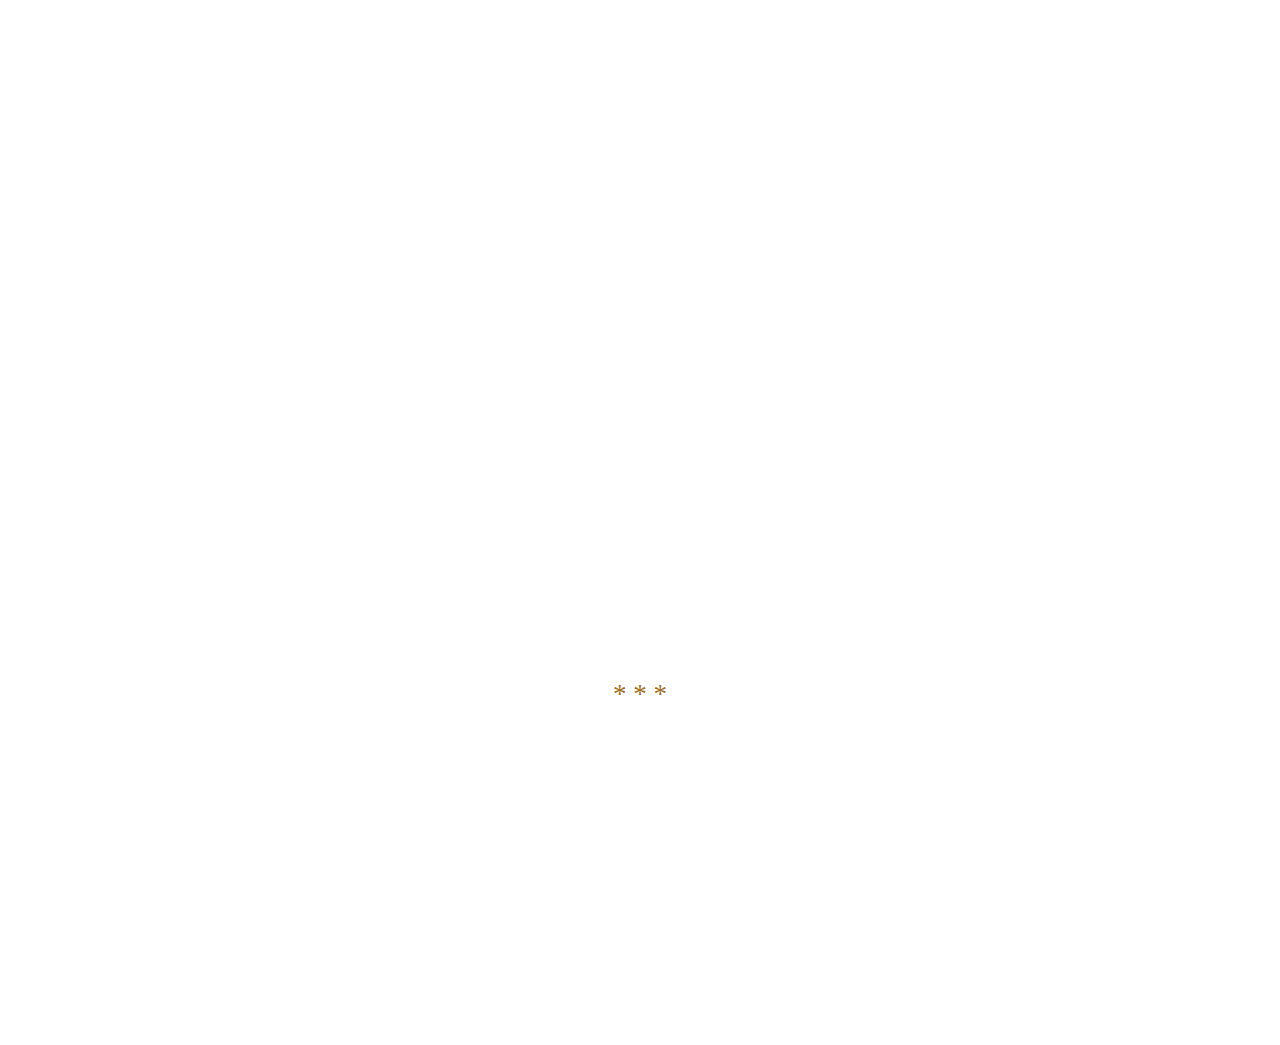
<file: vedomi_a_svedomi_zena_cosiniho_007.html>
<!DOCTYPE html>
<html lang="cs">
  <head>
    <meta charset="utf-8">
    <meta name="viewport" content="width=device-width, initial-scale=1.0, shrink-to-fit=no">
    <meta name="apple-mobile-web-app-title" content="Úvod">
    <meta name="apple-mobile-web-app-capable" content="yes">
    <title>Úvod</title>
    <link rel="stylesheet" href="./style/style.min.css" media="screen" integrity="sha256-suCzP2DeAjpjfeO4Ne4lRICbrGRKid9aAmWDin20Cww=">
    <meta name="nb-research" content="Tato kniha je dočasně součástí výzkumu, který nám pomůže vylepšit webové knihy. Sbíráme pouze anonymní data o tom, jak čtete knihu. Pro použití cookies potřebujeme Váš souhlas. Děkujeme! (<a href='https://www.mlp.cz/cz/o-knihovne/cisla-dokumenty-povinne-informace/povinne-dostupne-informace/cookies/'>Jaké cookies používáme?</a>)">
    <meta name="nb-research-orgs" content="Městská knihovna v Praze a Masarykova univerzita">
    <meta name="nb-research-ga" content="UA-187132260-1">
    <link rel="icon" type="image/x-icon" href="./assets/favicon.ico">
    <link rel="icon" type="image/png" sizes="16x16" href="./assets/favicon-16x16.png">
    <link rel="icon" type="image/png" sizes="32x32" href="./assets/favicon-32x32.png">
    <link rel="icon" type="image/png" sizes="48x48" href="./assets/favicon-48x48.png">
    <link rel="manifest" href="./assets/manifest.webmanifest">
    <meta name="mobile-web-app-capable" content="yes">
    <meta name="theme-color" content="#A86818">
    <meta name="application-name" content="Italo Svevo: Vědomí a svědomí Zena Cosiniho">
    <link rel="apple-touch-icon" sizes="57x57" href="./assets/apple-touch-icon-57x57.png">
    <link rel="apple-touch-icon" sizes="60x60" href="./assets/apple-touch-icon-60x60.png">
    <link rel="apple-touch-icon" sizes="72x72" href="./assets/apple-touch-icon-72x72.png">
    <link rel="apple-touch-icon" sizes="76x76" href="./assets/apple-touch-icon-76x76.png">
    <link rel="apple-touch-icon" sizes="114x114" href="./assets/apple-touch-icon-114x114.png">
    <link rel="apple-touch-icon" sizes="120x120" href="./assets/apple-touch-icon-120x120.png">
    <link rel="apple-touch-icon" sizes="144x144" href="./assets/apple-touch-icon-144x144.png">
    <link rel="apple-touch-icon" sizes="152x152" href="./assets/apple-touch-icon-152x152.png">
    <link rel="apple-touch-icon" sizes="167x167" href="./assets/apple-touch-icon-167x167.png">
    <link rel="apple-touch-icon" sizes="180x180" href="./assets/apple-touch-icon-180x180.png">
    <link rel="apple-touch-icon" sizes="1024x1024" href="./assets/apple-touch-icon-1024x1024.png">
    <meta name="apple-mobile-web-app-capable" content="yes">
    <meta name="apple-mobile-web-app-status-bar-style" content="black-translucent">
    <meta name="apple-mobile-web-app-title" content="Vědomí a svědomí Zena Cosiniho">
    <meta property="og:title" content="Vědomí a svědomí Zena Cosiniho">
    <meta property="og:type" content="book">
    <meta property="og:book:author" content="Italo Svevo">
    <meta property="twitter:title" content="Italo Svevo: Vědomí a svědomí Zena Cosiniho">
    <meta property="og:image" content="./assets/cover-1200x620.png">
    <meta property="twitter:image" content="./assets/cover-1200x1200.png">
    <link rel="index" href="./index.html">
    <link rel="license" href="./license.html">
    <link rel="publication" href="./manifest.json" id="manifest">
    <link rel="about" href="about.html">
    <link rel="prev" href="./vedomi_a_svedomi_zena_cosiniho_006.html">
    <link rel="next" href="./vedomi_a_svedomi_zena_cosiniho_008.html">
    <meta name="nb-order" content="3">
    <link rel="self" href="vedomi_a_svedomi_zena_cosiniho_007.html">
    <meta name="nb-identifier" content="svevo-vedomi-a-svedomi-zena-cosiniho-ee68b5a">
    <meta name="nb-role" content="chapter">
  </head>
  <body class="content-prose nb-role-chapter nb-custom-style" data-nb-words="566" data-nb-chars="3205">
    <nav role="doc-toc">
      <ul class="plain section">
        <li><a href="vedomi_a_svedomi_zena_cosiniho_005.html">Věnování</a></li>
        <li><a href="vedomi_a_svedomi_zena_cosiniho_006.html">Předmluva</a></li>
        <li><a href="vedomi_a_svedomi_zena_cosiniho_007.html">Úvod</a></li>
        <li><a href="vedomi_a_svedomi_zena_cosiniho_008.html">Kouření</a></li>
        <li><a href="vedomi_a_svedomi_zena_cosiniho_009.html">Otcova smrt</a></li>
        <li><a href="vedomi_a_svedomi_zena_cosiniho_010.html">Historie mého manželství</a></li>
        <li><a href="vedomi_a_svedomi_zena_cosiniho_011.html">Manželka a milenka</a></li>
        <li><a href="vedomi_a_svedomi_zena_cosiniho_012.html">Historie jedné obchodní společnosti</a></li>
        <li><a href="vedomi_a_svedomi_zena_cosiniho_013.html">Psychoanalýza</a></li>
      </ul>
    </nav>
    <div id="ui-content">
    </div>
    <div class="content">
      <main>
        <nav class="begin-nav">
          <ul>
            <li><a href="./index.html#" rel="index">Titulní strana</a></li>
            <li><a href="./vedomi_a_svedomi_zena_cosiniho_006.html#chapter-end" rel="prev">← Předchozí kapitola</a></li>
          </ul>
        </nav><a id="chapter-start"></a>
        <h1 class="chunk" data-nb-ref-number="1" data-nb-words="1" data-nb-chars="4"><span class="idea" data-nb-ref-number="1" id="idea1" data-nb-words="1" data-nb-chars="4">Úvod</span></h1>
        <section>
          <p class="chunk" data-nb-ref-number="2" data-nb-words="44" data-nb-chars="236"><span class="idea" data-nb-ref-number="2" id="idea2" data-nb-words="44" data-nb-chars="236">Nahlédnout do&nbsp;svého dětství? Dělí mě&nbsp;od&nbsp;něho přes pět desítek let, ale snad by&nbsp;to&nbsp;mé&nbsp;krátkozraké oči dokázaly, jen kdyby tomu světlu, co&nbsp;se&nbsp;z&nbsp;něho line, nestály v&nbsp;cestě všemožné překážky, hotové hory&nbsp;– moje roky a&nbsp;některé chvíle v&nbsp;nich.</span></p>
          <p class="chunk" data-nb-ref-number="3" data-nb-words="80" data-nb-chars="436"><span class="idea" data-nb-ref-number="3" id="idea3" data-nb-words="80" data-nb-chars="436">Doktor mi&nbsp;doporučil, abych se&nbsp;nedíval umíněně tak daleko. Pro něj je&nbsp;cenné i&nbsp;to, co&nbsp;se&nbsp;stalo nedávno, hlavně představy a&nbsp;sny z&nbsp;včerejší noci. Ale trochu pořádku by&nbsp;v&nbsp;tom přece jen mělo být, a&nbsp;tak abych mohl začít <em>ab ovo</em><sup id="fnref:1"><a href="#fn:1" class="footnote-ref" role="doc-noteref">1</a></sup>, sotva jsem odešel od&nbsp;doktora, který tyto dny odjíždí na&nbsp;delší čas z&nbsp;Terstu, koupil jsem si&nbsp;a&nbsp;přečetl jsem si&nbsp;pojednání o&nbsp;psychoanalýze. Jedině abych mu&nbsp;ulehčil úlohu; není to&nbsp;žádná nesnadná četba, jen hrozně nudná.</span></p>
          <p class="chunk" data-nb-ref-number="4" data-nb-words="80" data-nb-chars="460"><span class="idea" data-nb-ref-number="4" id="idea4" data-nb-words="80" data-nb-chars="460">Sedím po&nbsp;obědě pohodlně natažen v&nbsp;lenošce, v&nbsp;ruce tužku a&nbsp;kus papíru. Čelo mám úplně hladké, protože můj duch si&nbsp;nepřipouští nejmenší úsilí. Moje myšlenky jako by&nbsp;se&nbsp;ode mě&nbsp;oddělily. Vidím je. Stoupají, klesají… ale to&nbsp;je&nbsp;taky všechno. Abych jim připomněl, že&nbsp;jsou myšlenkami a&nbsp;že by&nbsp;se&nbsp;měly nějak projevit, popadnu tužku. A&nbsp;najednou se&nbsp;mé&nbsp;čelo zkrabatí, protože každé slovo se&nbsp;skládá z&nbsp;kupy písmen a&nbsp;neodbytná přítomnost znovu procitá a&nbsp;zastiňuje to, co&nbsp;bylo.</span></p>
          <p class="chunk" data-nb-ref-number="5" data-nb-words="41" data-nb-chars="243"><span class="idea" data-nb-ref-number="5" id="idea5" data-nb-words="41" data-nb-chars="243">Včera jsem se&nbsp;snažil o&nbsp;co největší uvolněnost. Pokus skončil tím, že&nbsp;jsem neobyčejně hluboce usnul, a&nbsp;jeho jediným výsledkem bylo velké osvěžení a&nbsp;zvláštní pocit, že&nbsp;se&nbsp;mi&nbsp;zdálo něco důležitého. Ale co, to&nbsp;jsem zapomněl, to&nbsp;je&nbsp;nenávratně pryč.</span></p>
          <p class="chunk" data-nb-ref-number="6" data-nb-words="48" data-nb-chars="273"><span class="idea" data-nb-ref-number="6" id="idea6" data-nb-words="48" data-nb-chars="273">Dík tužce, kterou mám v&nbsp;ruce, jsem dnes vzhůru. Vidím, mám pocit, že&nbsp;vidím roztodivné obrazy, které nemohou mít s&nbsp;mou minulostí žádnou spojitost, jako třeba ta&nbsp;lokomotiva supící do&nbsp;kopce a&nbsp;táhnoucí nekonečnou řadu vagonů. Ví&nbsp;bůh, odkud a&nbsp;kam jede a&nbsp;proč se&nbsp;teď ocitla tady!</span></p>
          <p class="chunk" data-nb-ref-number="7" data-nb-words="248" data-nb-chars="1420"><span class="idea" data-nb-ref-number="7" id="idea7" data-nb-words="248" data-nb-chars="1420">V&nbsp;polospánku si&nbsp;vzpomínám, že&nbsp;se&nbsp;v&nbsp;tom pojednání tvrdí, že&nbsp;na&nbsp;základě tohoto systému si&nbsp;člověk může vzpomenout dokonce i&nbsp;na své nejútlejší dětství, když byl ještě v&nbsp;peřince. Okamžitě se&nbsp;mi&nbsp;před očima vybaví děcko v&nbsp;peřince, ale proč bych to&nbsp;měl být já? Vůbec se&nbsp;mi&nbsp;nepodobá, naopak, mám dojem, že&nbsp;to&nbsp;je&nbsp;dítě, které se&nbsp;narodilo před několika týdny švagrové a&nbsp;které nám ukazovali jako nějaký zázrak, protože prý má&nbsp;takové malinkaté ručinky a&nbsp;takové velikánské oči! Chudáčku malý! Vzpomínat na&nbsp;dětství, to&nbsp;se&nbsp;rozumí! Ale kdybych já&nbsp;tě&nbsp;aspoň mohl nějak upozornit, tebe, který teď prožíváš svá dětská léta, jak je&nbsp;důležité, aby sis je&nbsp;zapamatoval a&nbsp;prospěl tím jak své inteligenci, tak svému zdraví. Kdypak dospěješ k&nbsp;poznání, že&nbsp;by&nbsp;bylo dobré, kdyby sis uměl zapsat za&nbsp;uši celý svůj život i&nbsp;s&nbsp;tím, co&nbsp;je&nbsp;ti&nbsp;na&nbsp;něm protivné? Ale ty&nbsp;zatím, aniž co&nbsp;víš, zkoumáš v&nbsp;honbě za&nbsp;rozkoší svůj drobounký organismus a&nbsp;tvé slastné objevy tě&nbsp;nakonec dovedou k&nbsp;bolesti a&nbsp;k&nbsp;nemoci, do&nbsp;které tě&nbsp;budou hnát i&nbsp;ti, co&nbsp;by&nbsp;ti&nbsp;nechtěli ublížit. Co&nbsp;dělat? Uchránit tvou kolébku nelze. V&nbsp;tvém nitru, děťátko, probíhá tajemný proces. Každá minuta, která míjí, tam vhazuje nějakou přísadu. Znamená to&nbsp;pro tebe příliš velkou pravděpodobnost nemoci, protože ne&nbsp;všechny tvé minuty mohou být čisté. A&nbsp;pak, děťátko, jsi z&nbsp;krve lidí, které já&nbsp;znám. Minuty, které míjejí teď, jsou možná čisté, určitě však nebyla čistá všechna ta&nbsp;staletí, co&nbsp;tě&nbsp;připravovala.</span></p>
          <p class="chunk" data-nb-ref-number="8" data-nb-words="17" data-nb-chars="97"><span class="idea" data-nb-ref-number="8" id="idea8" data-nb-words="17" data-nb-chars="97">A&nbsp;už zase jsem daleko a&nbsp;daleko od&nbsp;představ, které přicházejí před spánkem. Zkusím to&nbsp;znovu zítra.</span></p>
          <hr>
        </section>
        <section class="footnotes" role="doc-endnotes">
          <hr>
          <ol>
            <li id="fn:1" role="doc-endnote" class="chunk" data-nb-ref-number="9" data-nb-words="7" data-nb-chars="36"><span class="idea" data-nb-ref-number="9" id="idea9" data-nb-words="7" data-nb-chars="36"><p>Od&nbsp;počátku (od vejce). <em>Pozn. red.</em> <a href="#fnref:1" class="footnote-backref" role="doc-backlink">↩︎</a></p></span></li>
          </ol>
        </section>
        <a id="chapter-end"></a>
        <nav class="end-nav">
          <ul>
            <li><a href="./index.html#" rel="index">Titulní strana</a></li>
            <li><a href="./vedomi_a_svedomi_zena_cosiniho_008.html#chunk1" rel="next">Následující kapitola →</a></li>
          </ul>
        </nav>
      </main>
    </div>
    <script type="text/javascript" src="./scripts/bundle.js" integrity="sha256-vfjOb68TYKwydbA6VoqNahs+Oae7h/iRCJb/5YZHc8w="></script>
  </body>
</html>
</file>
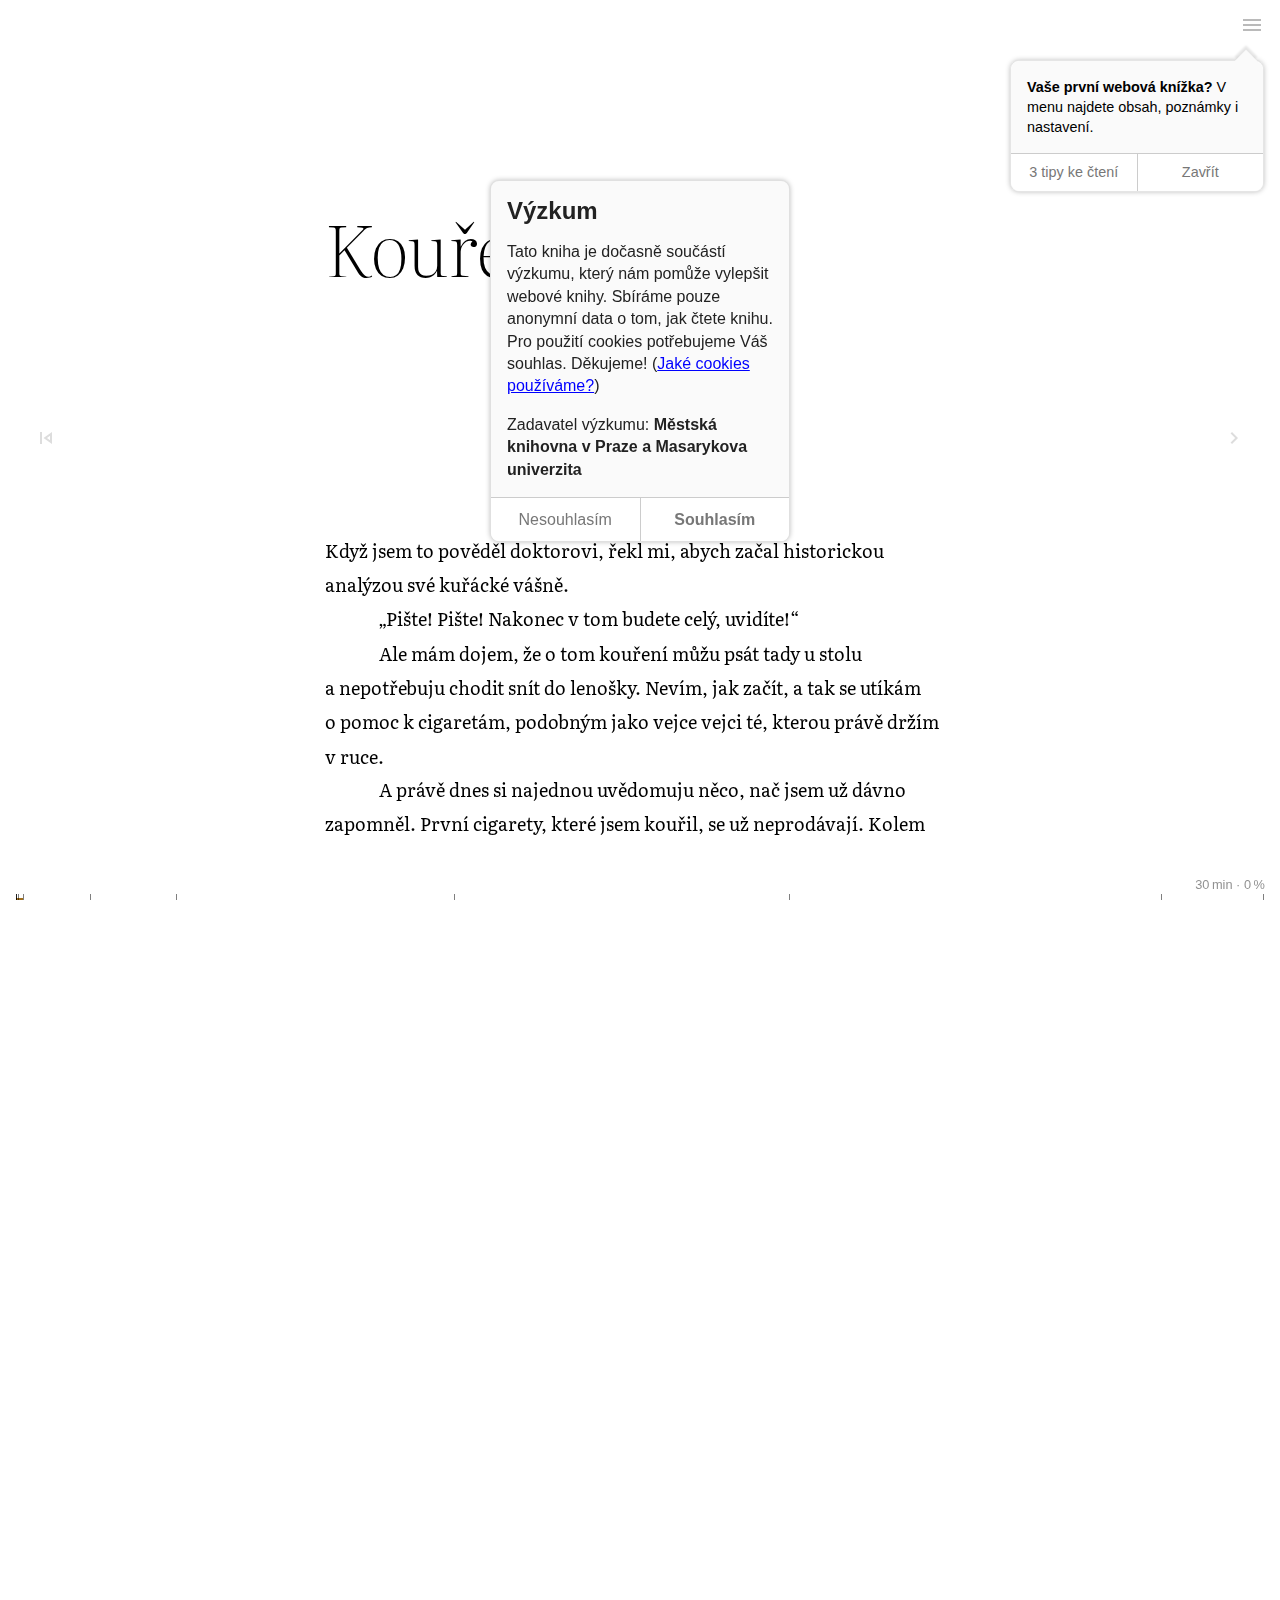
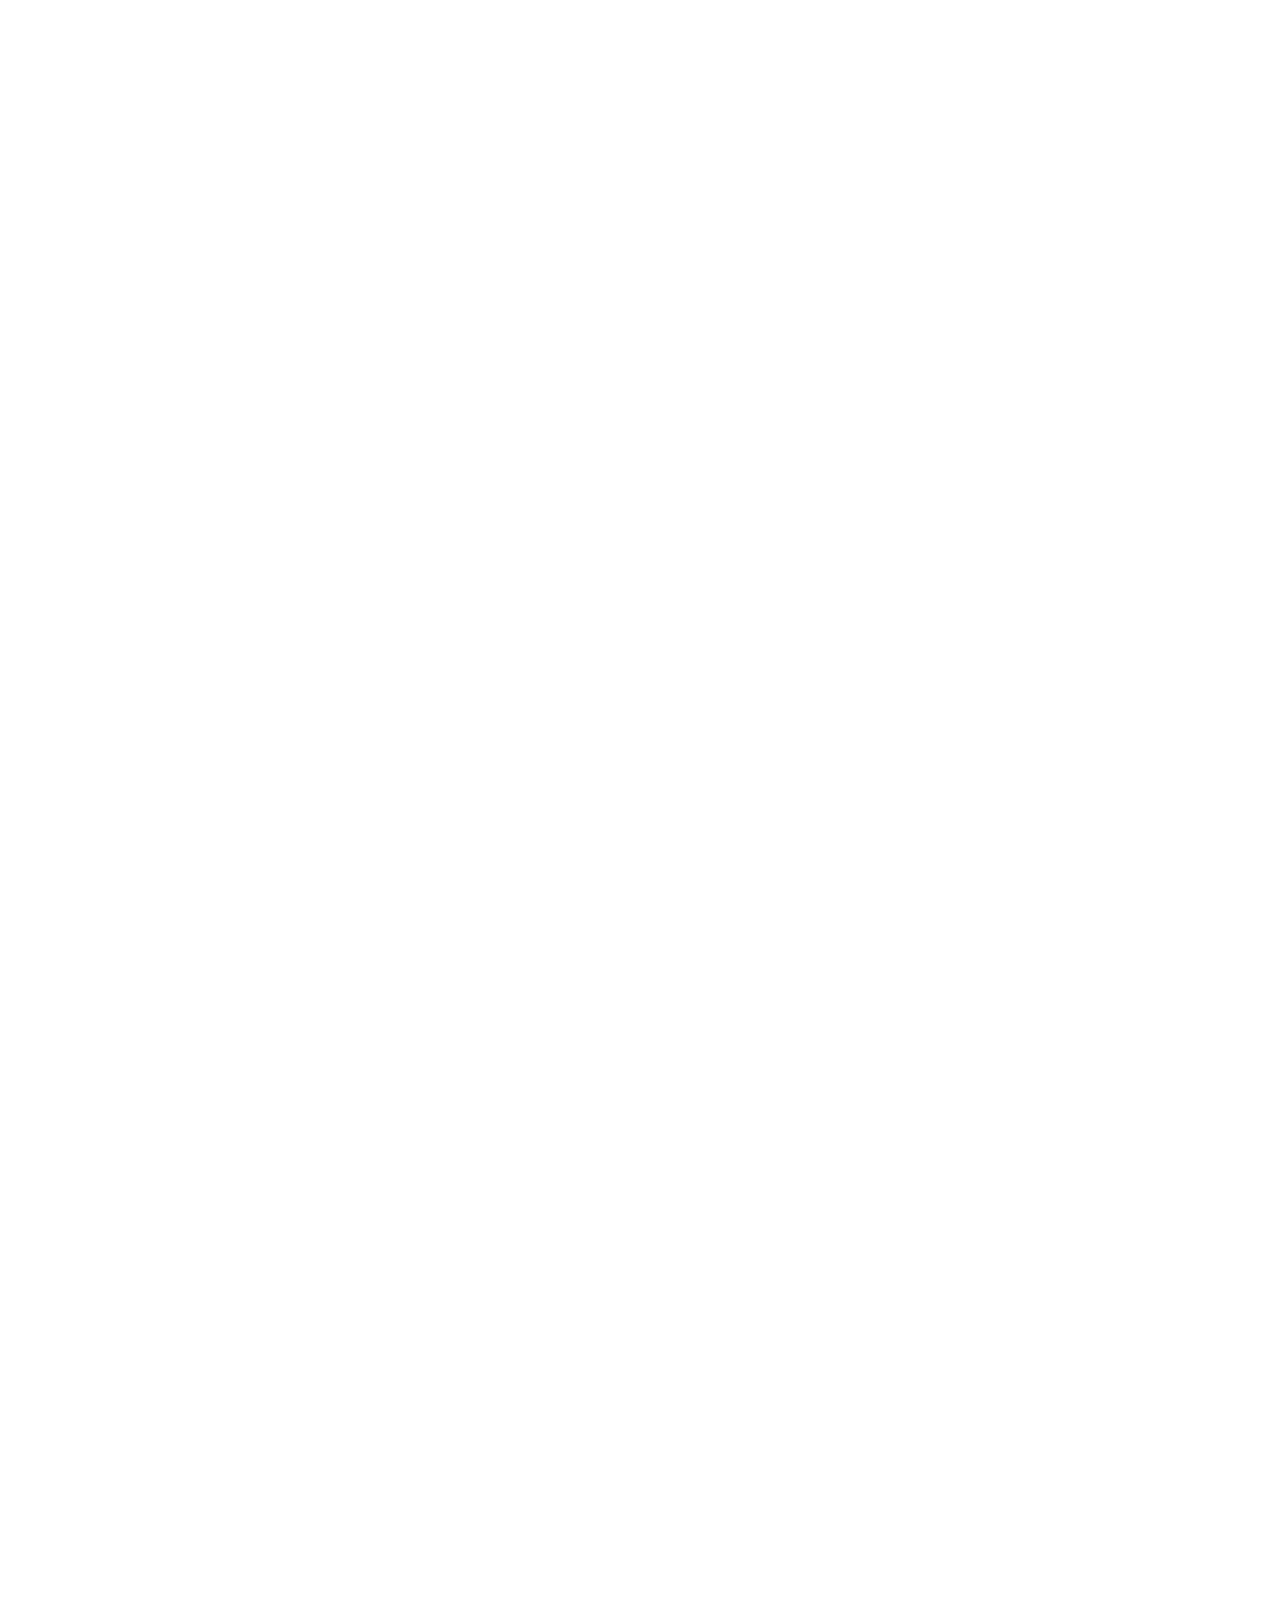
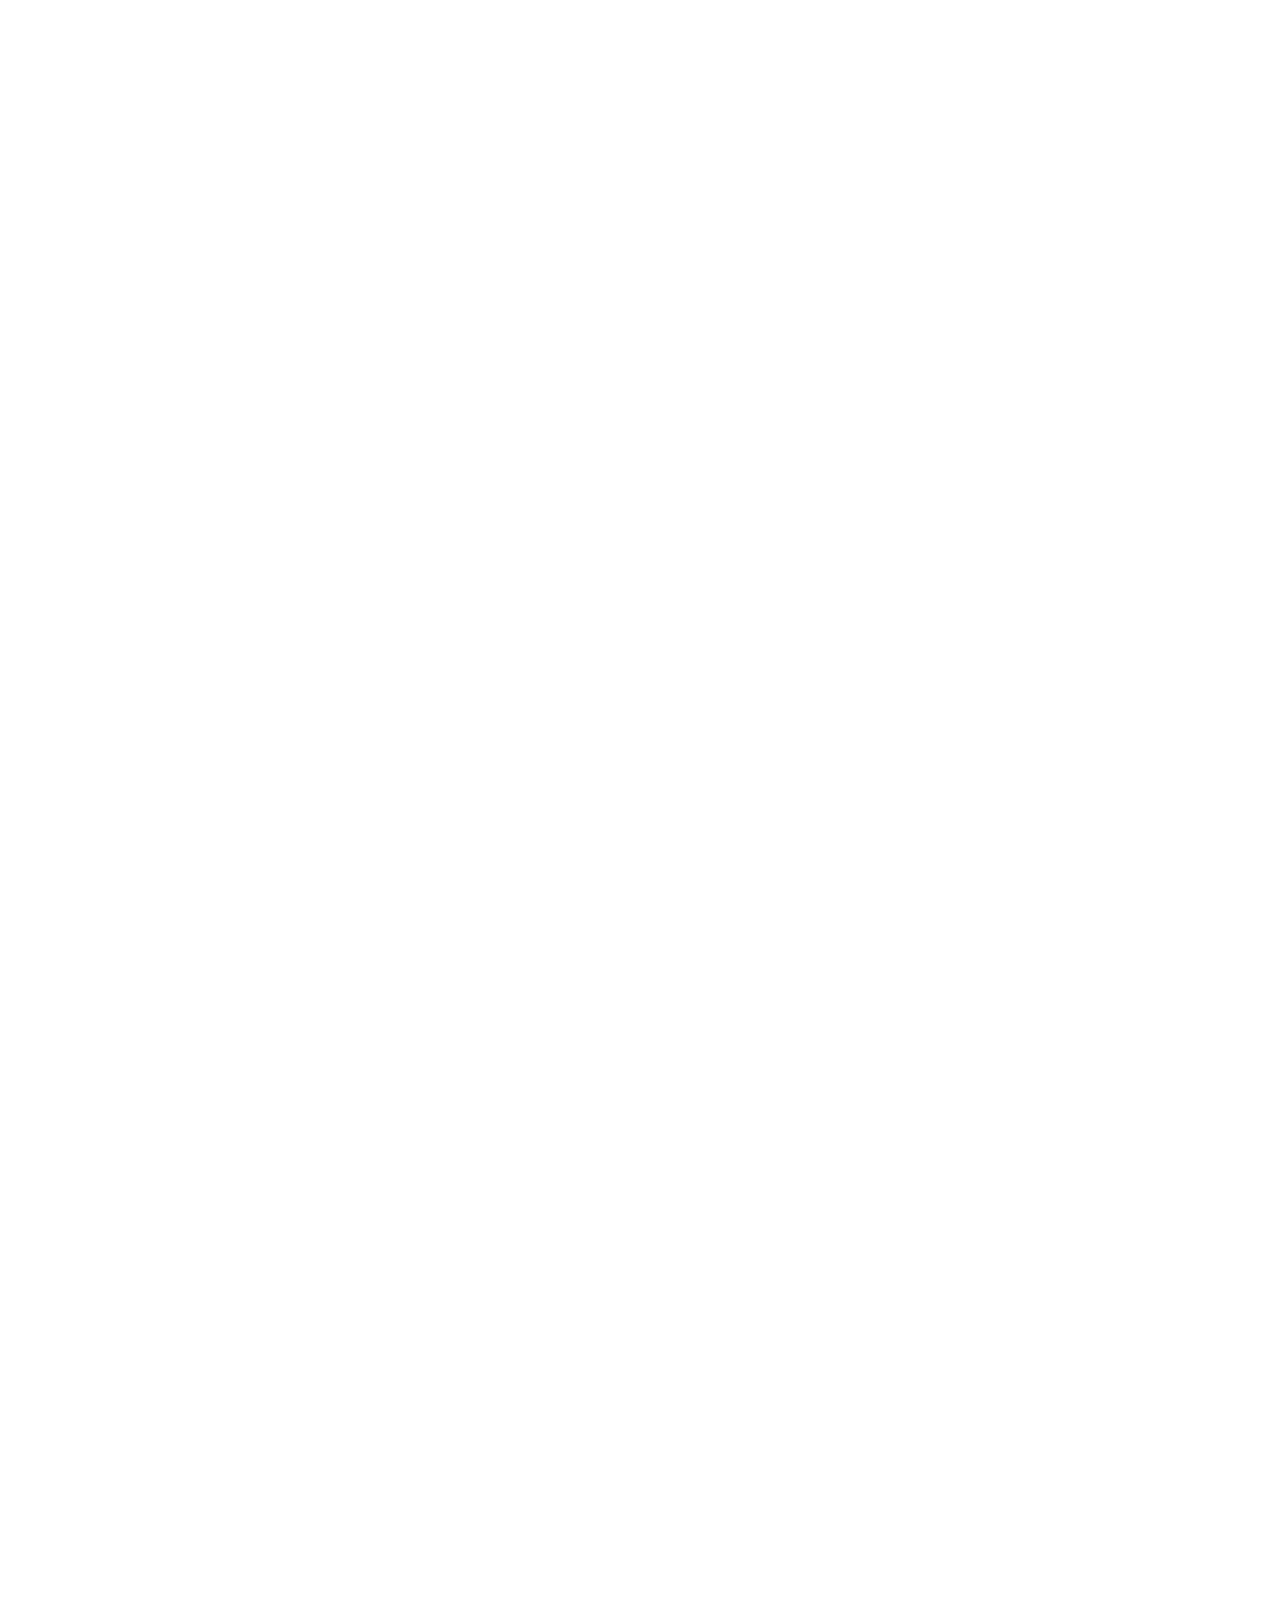
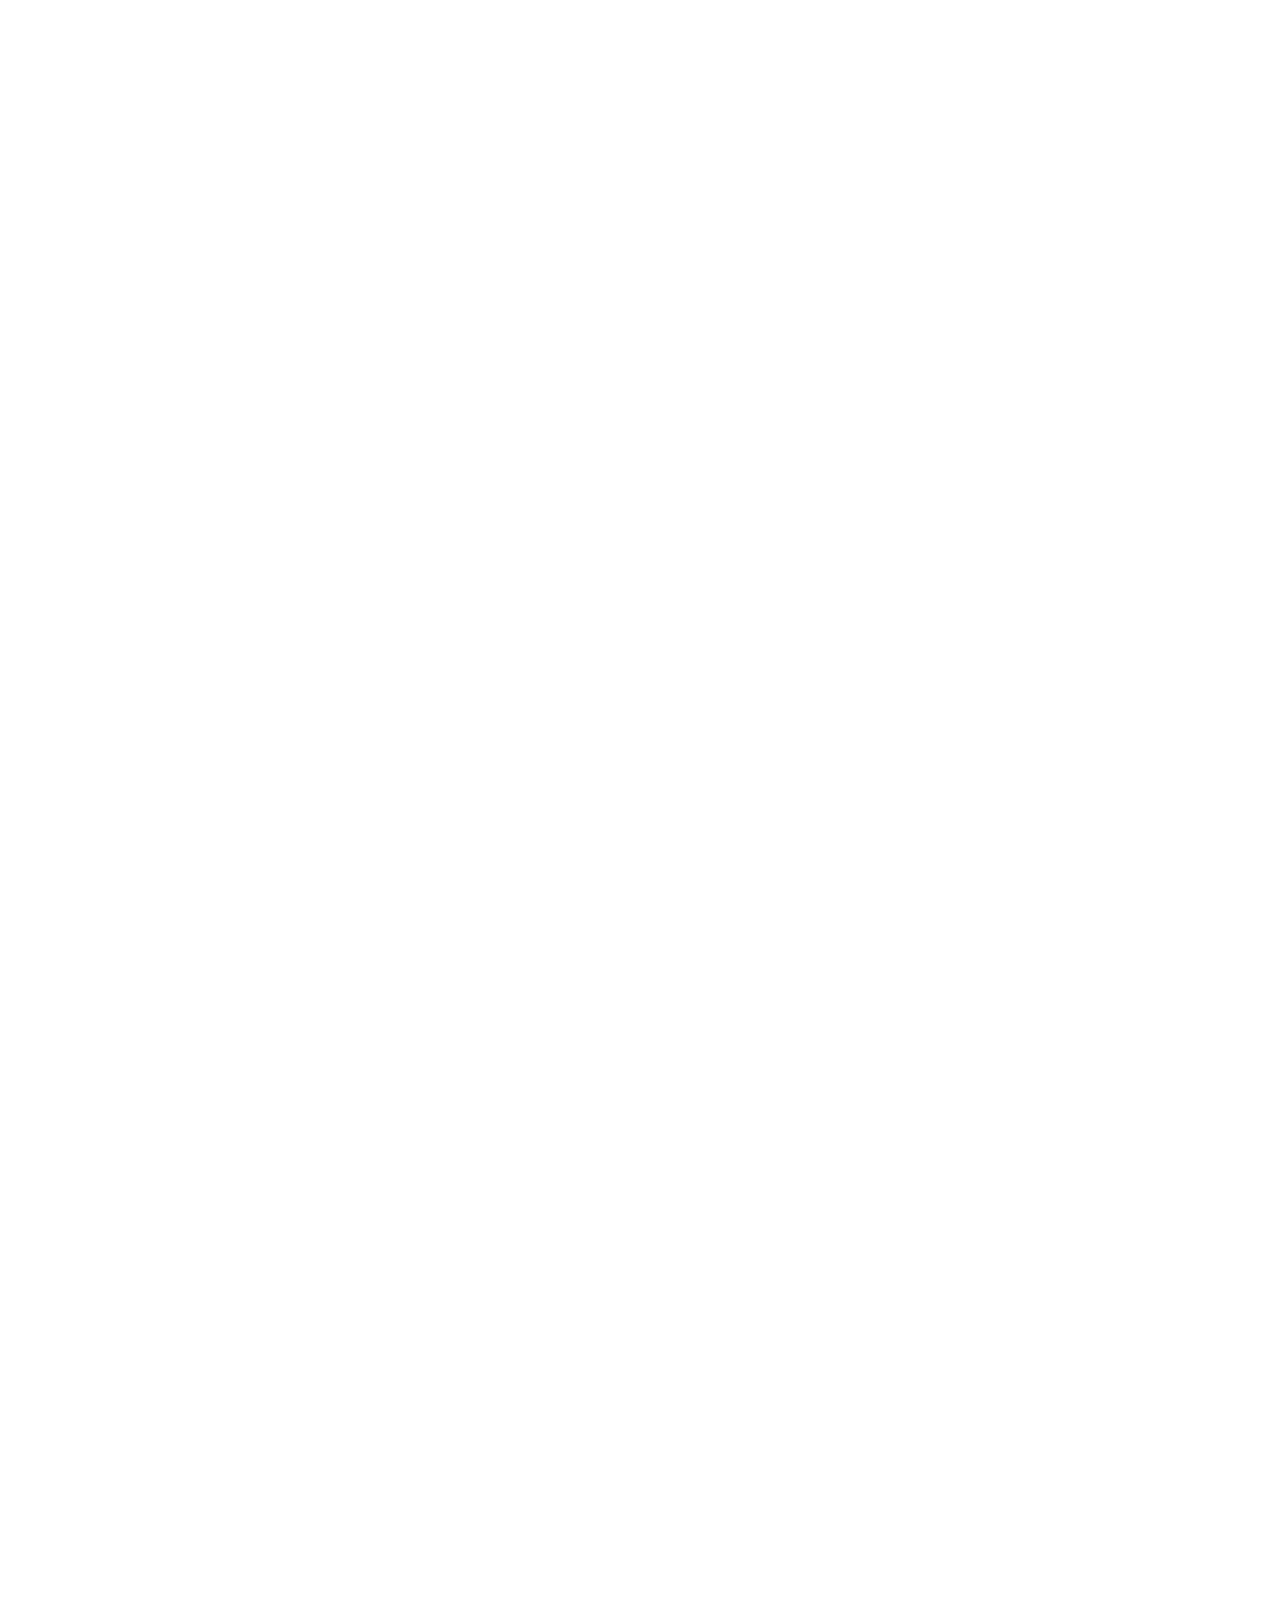
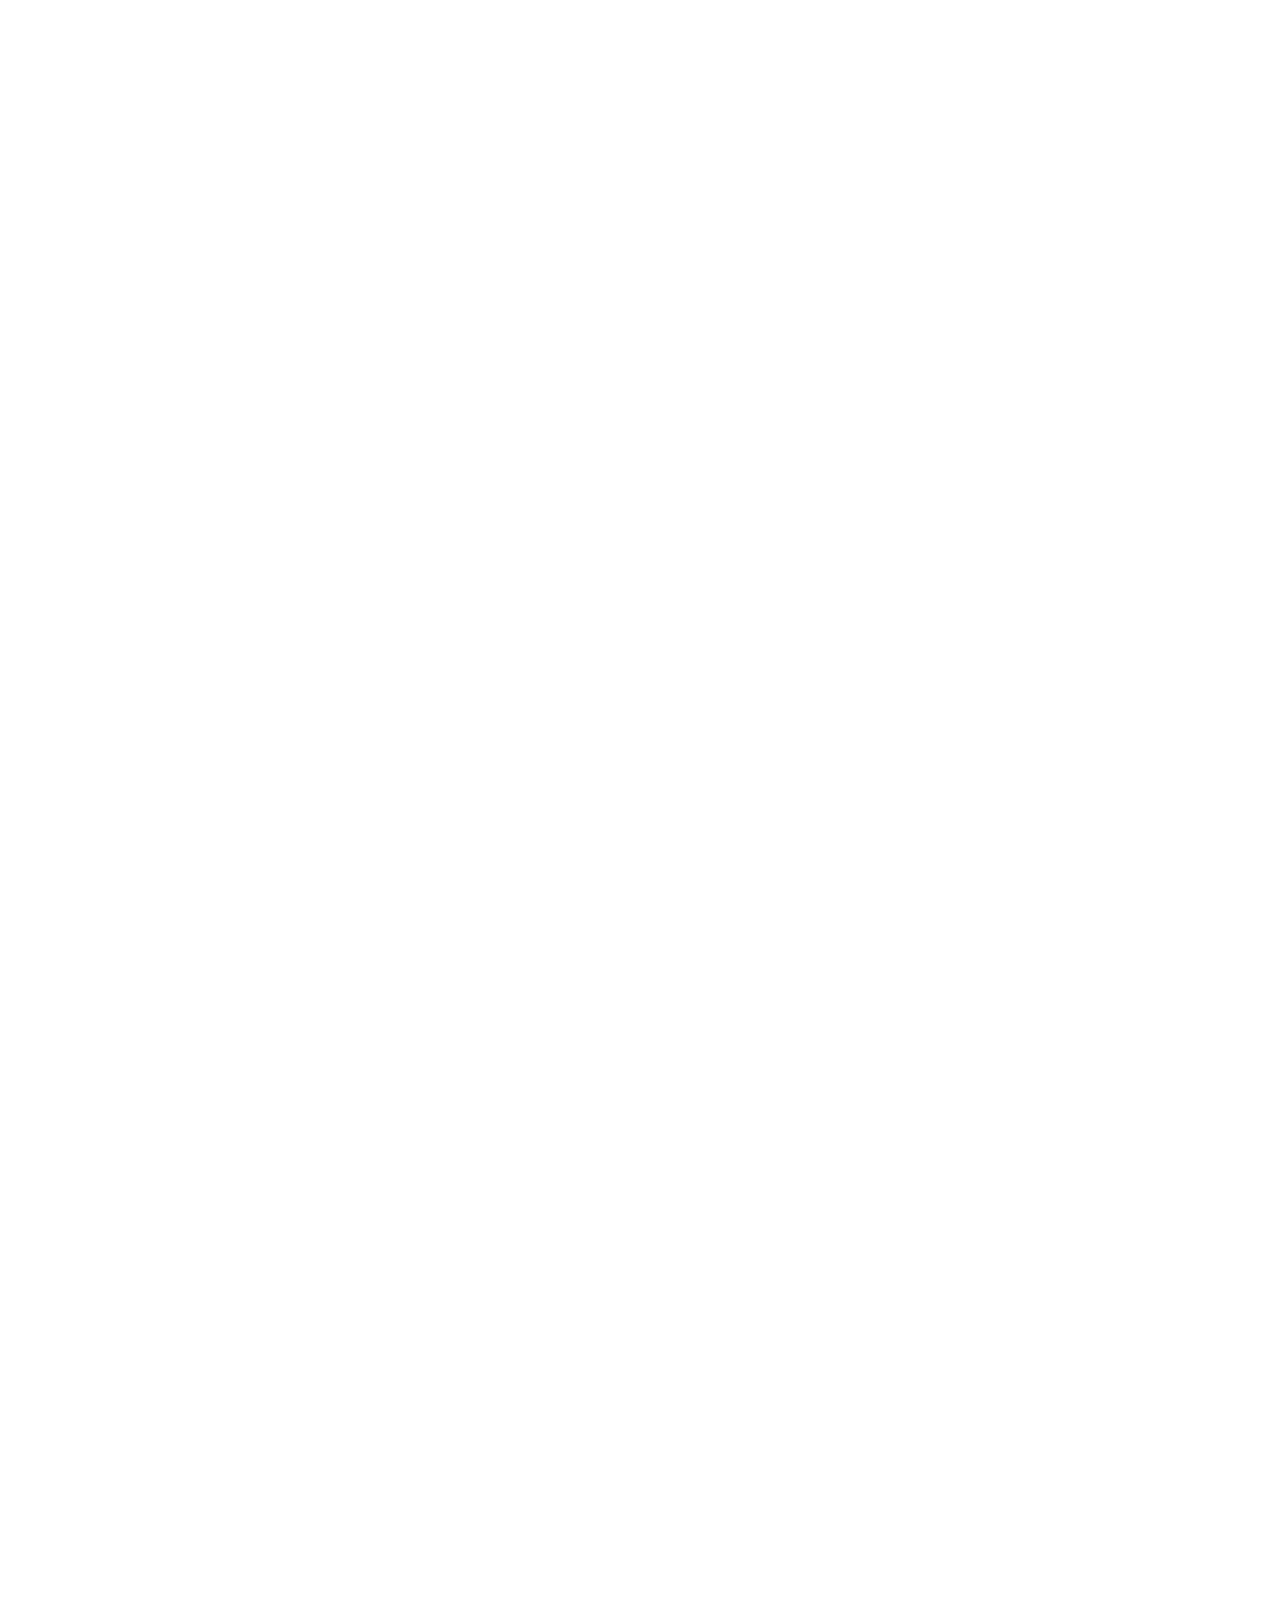
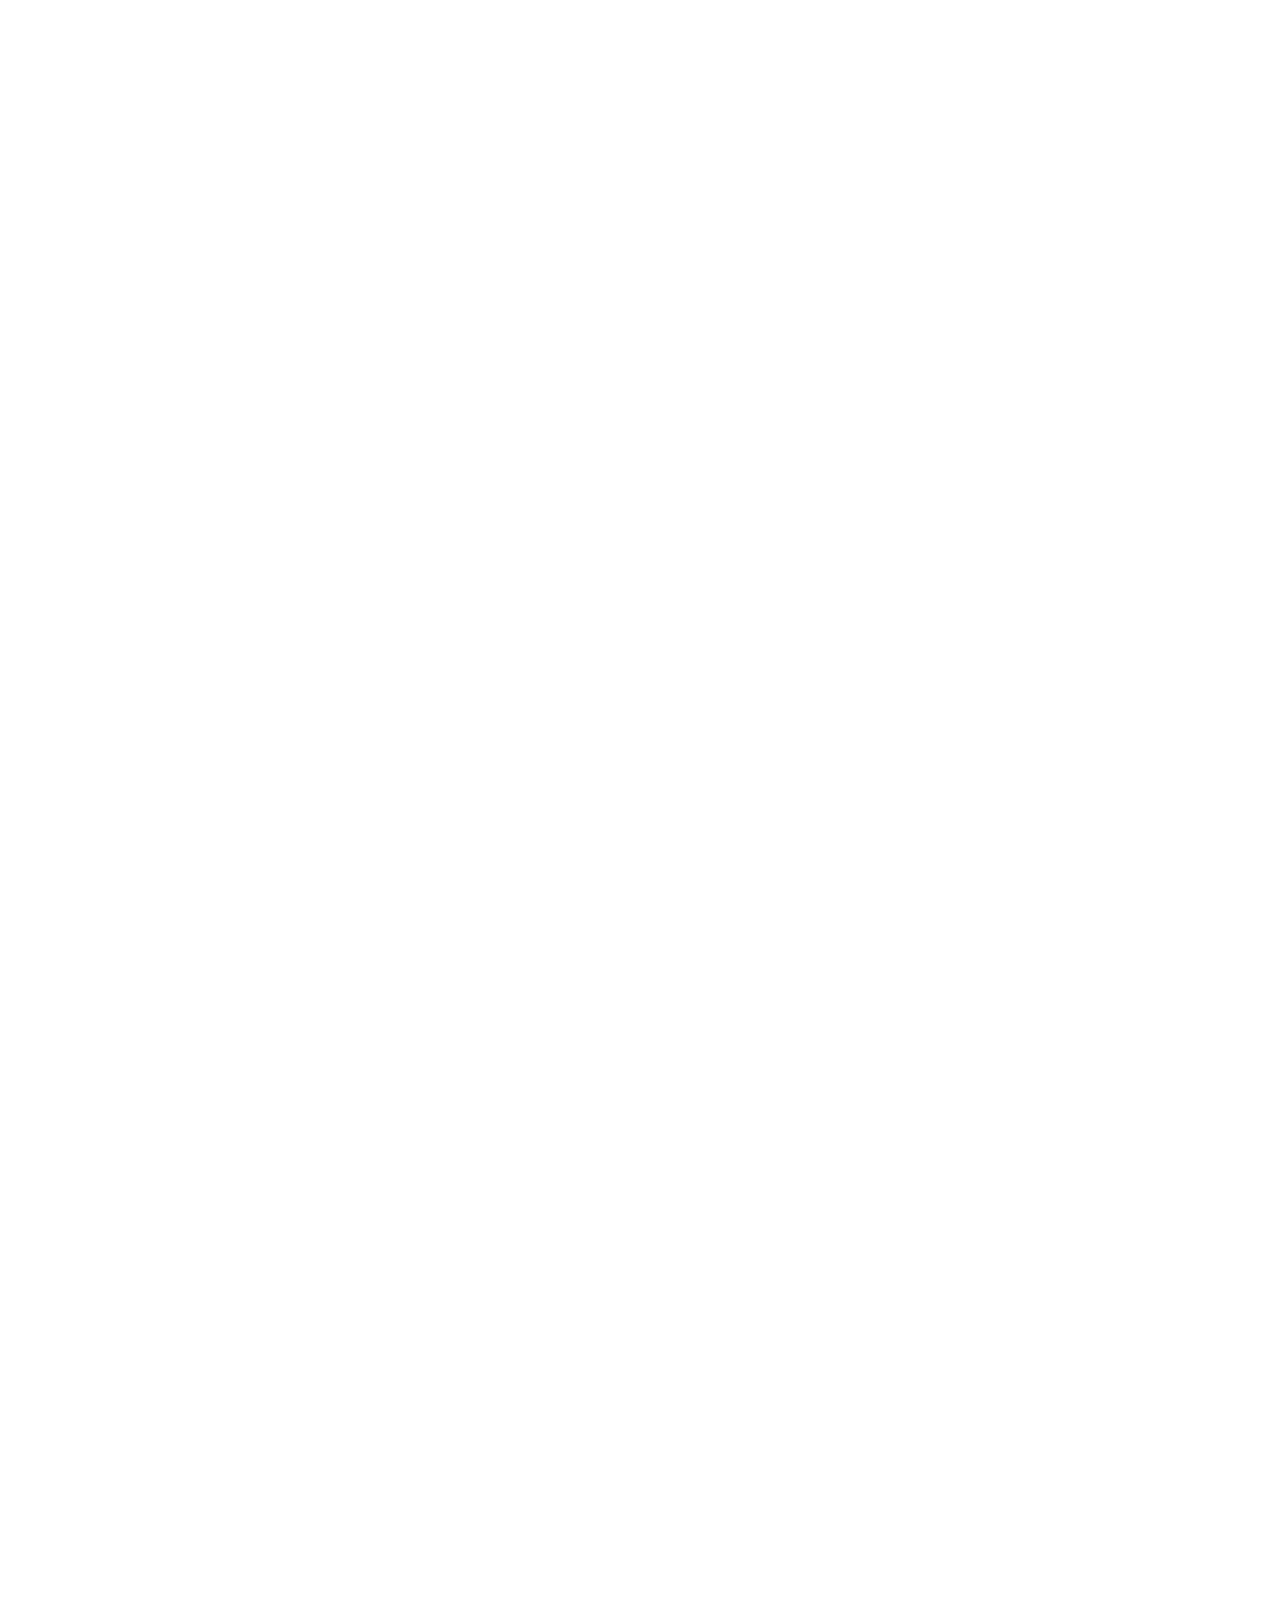
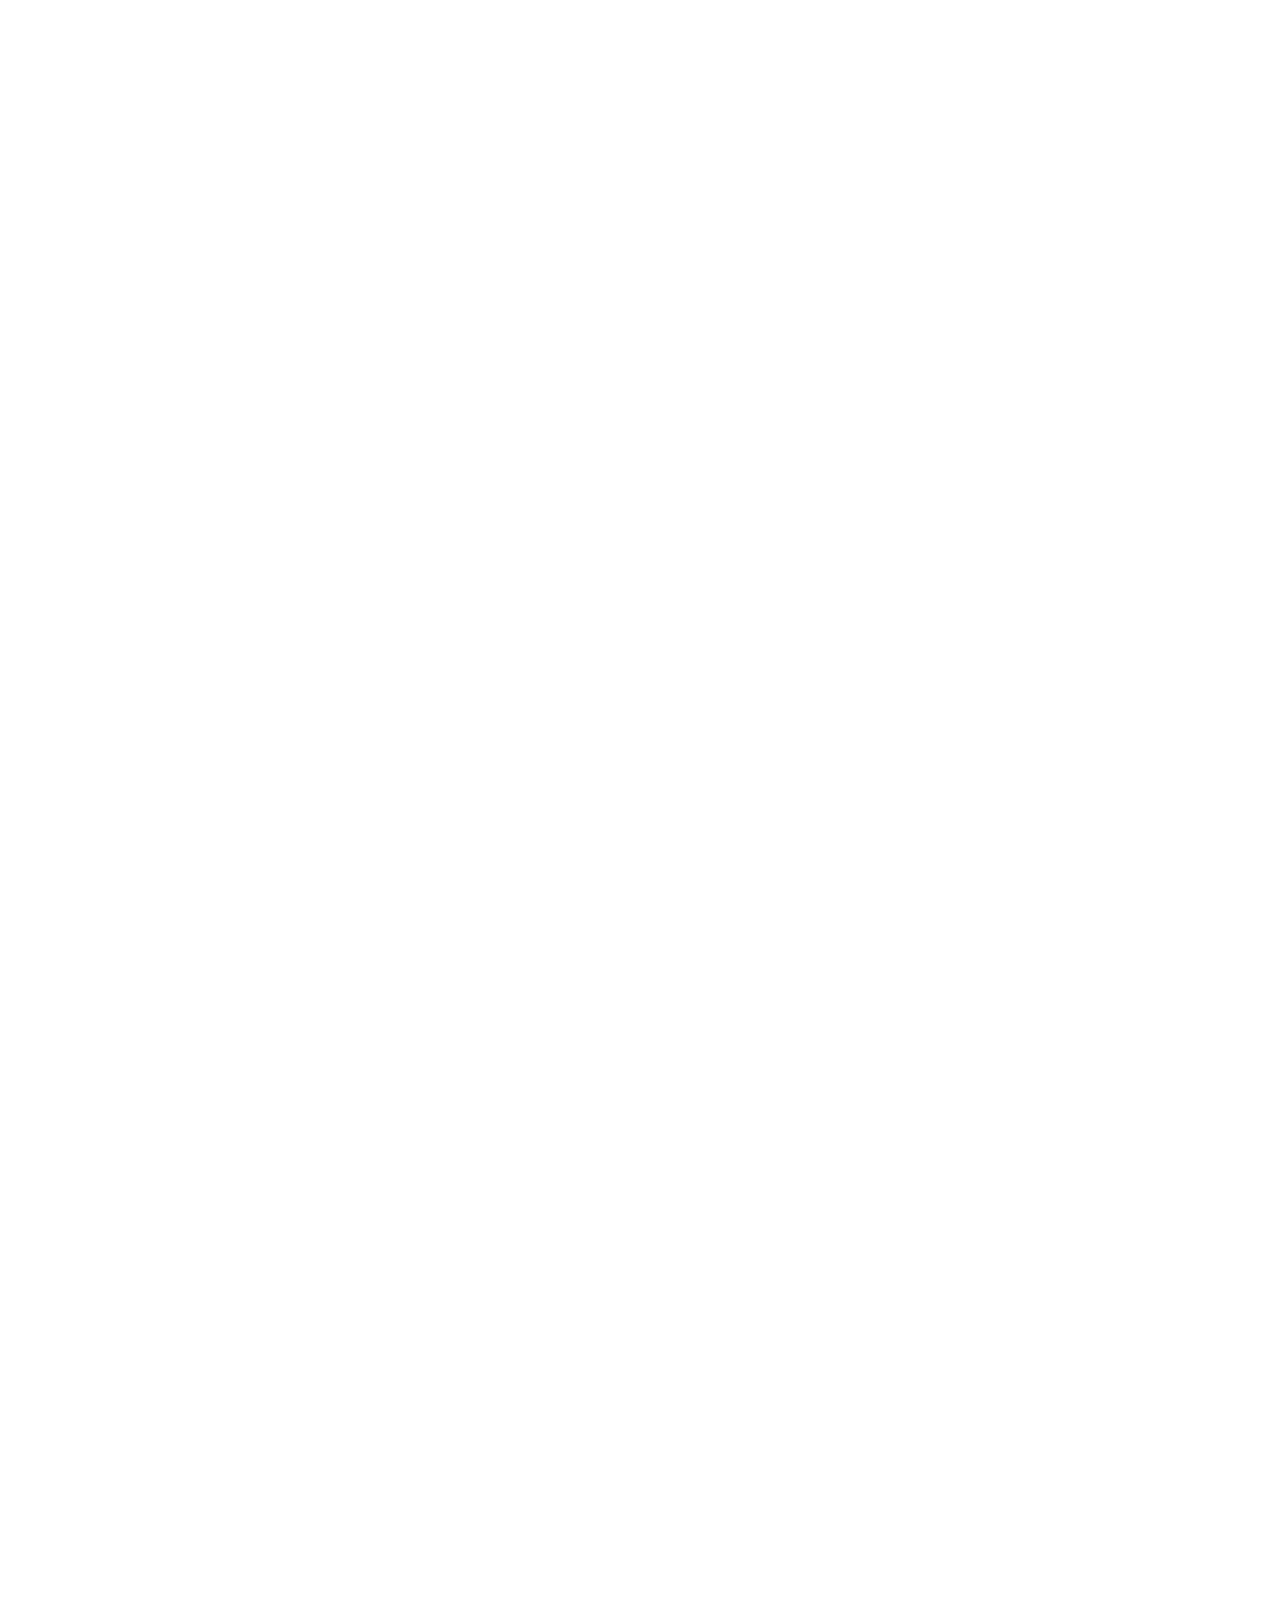
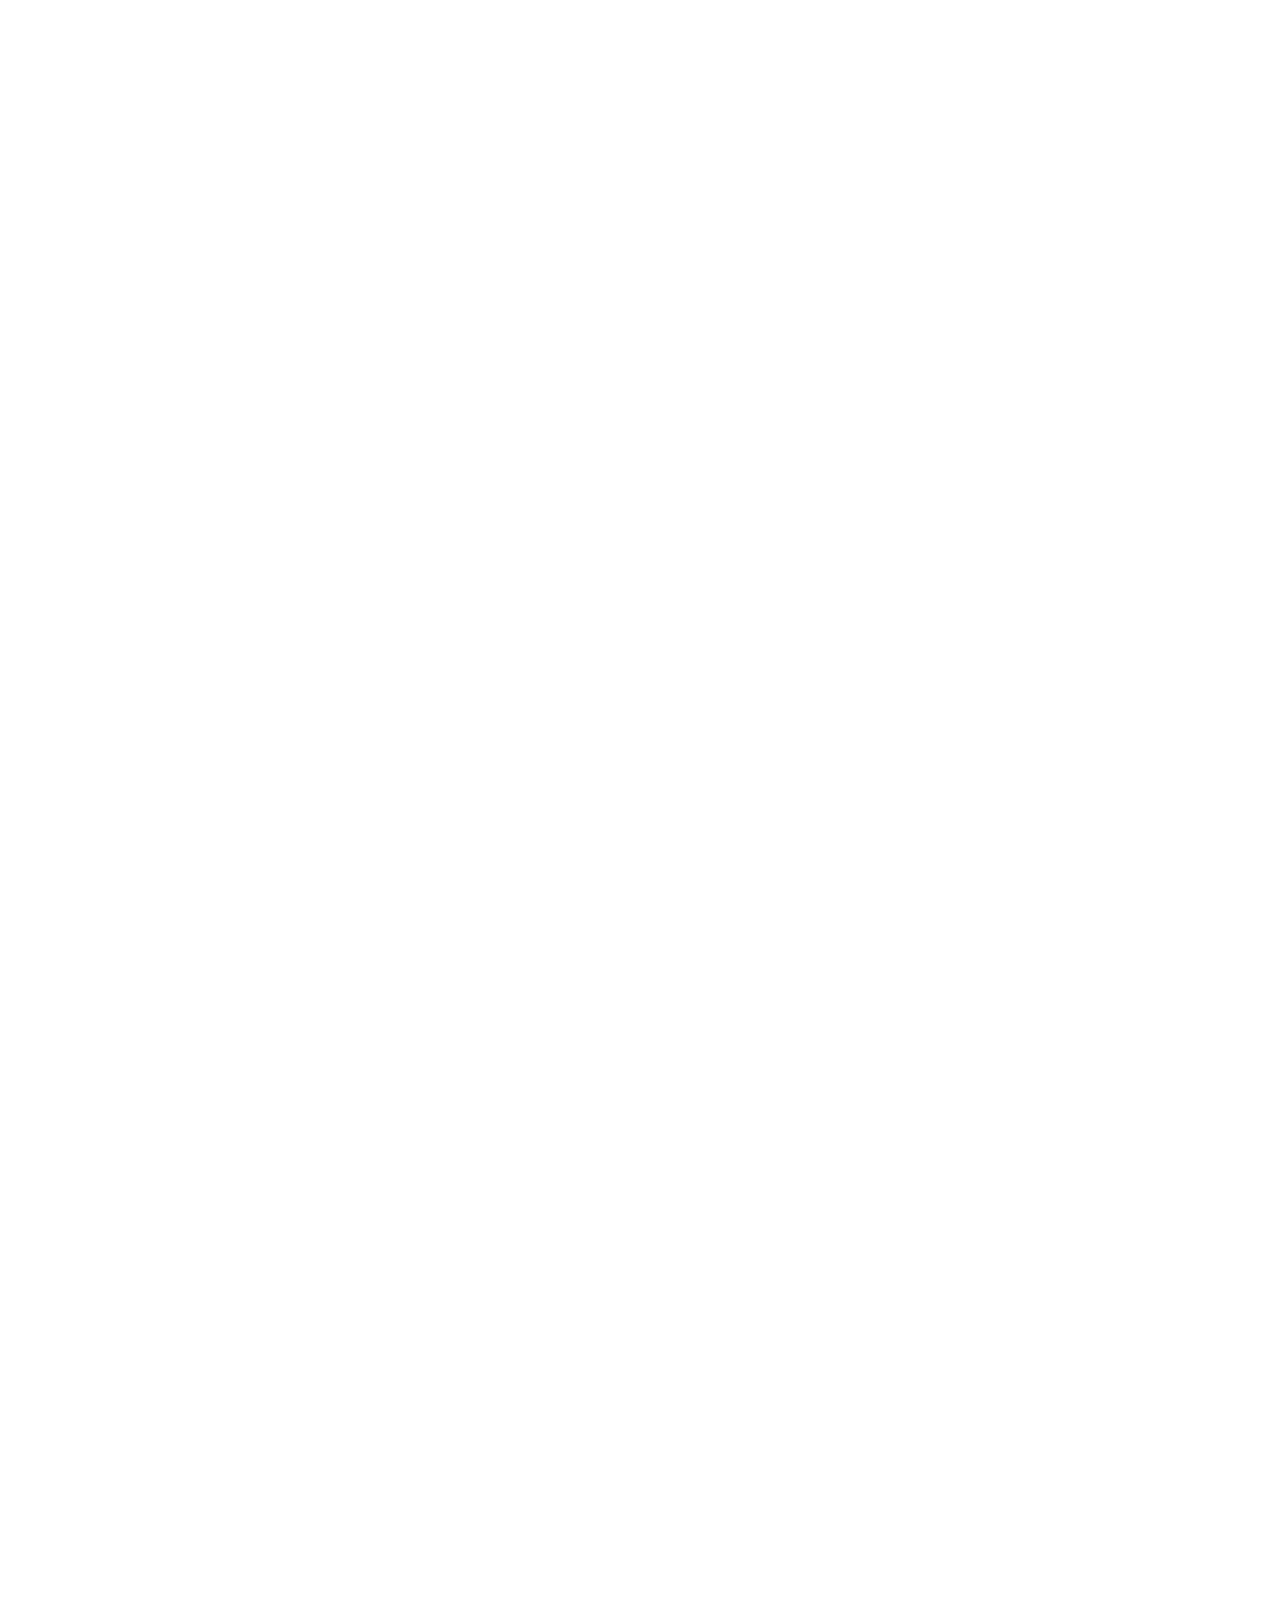
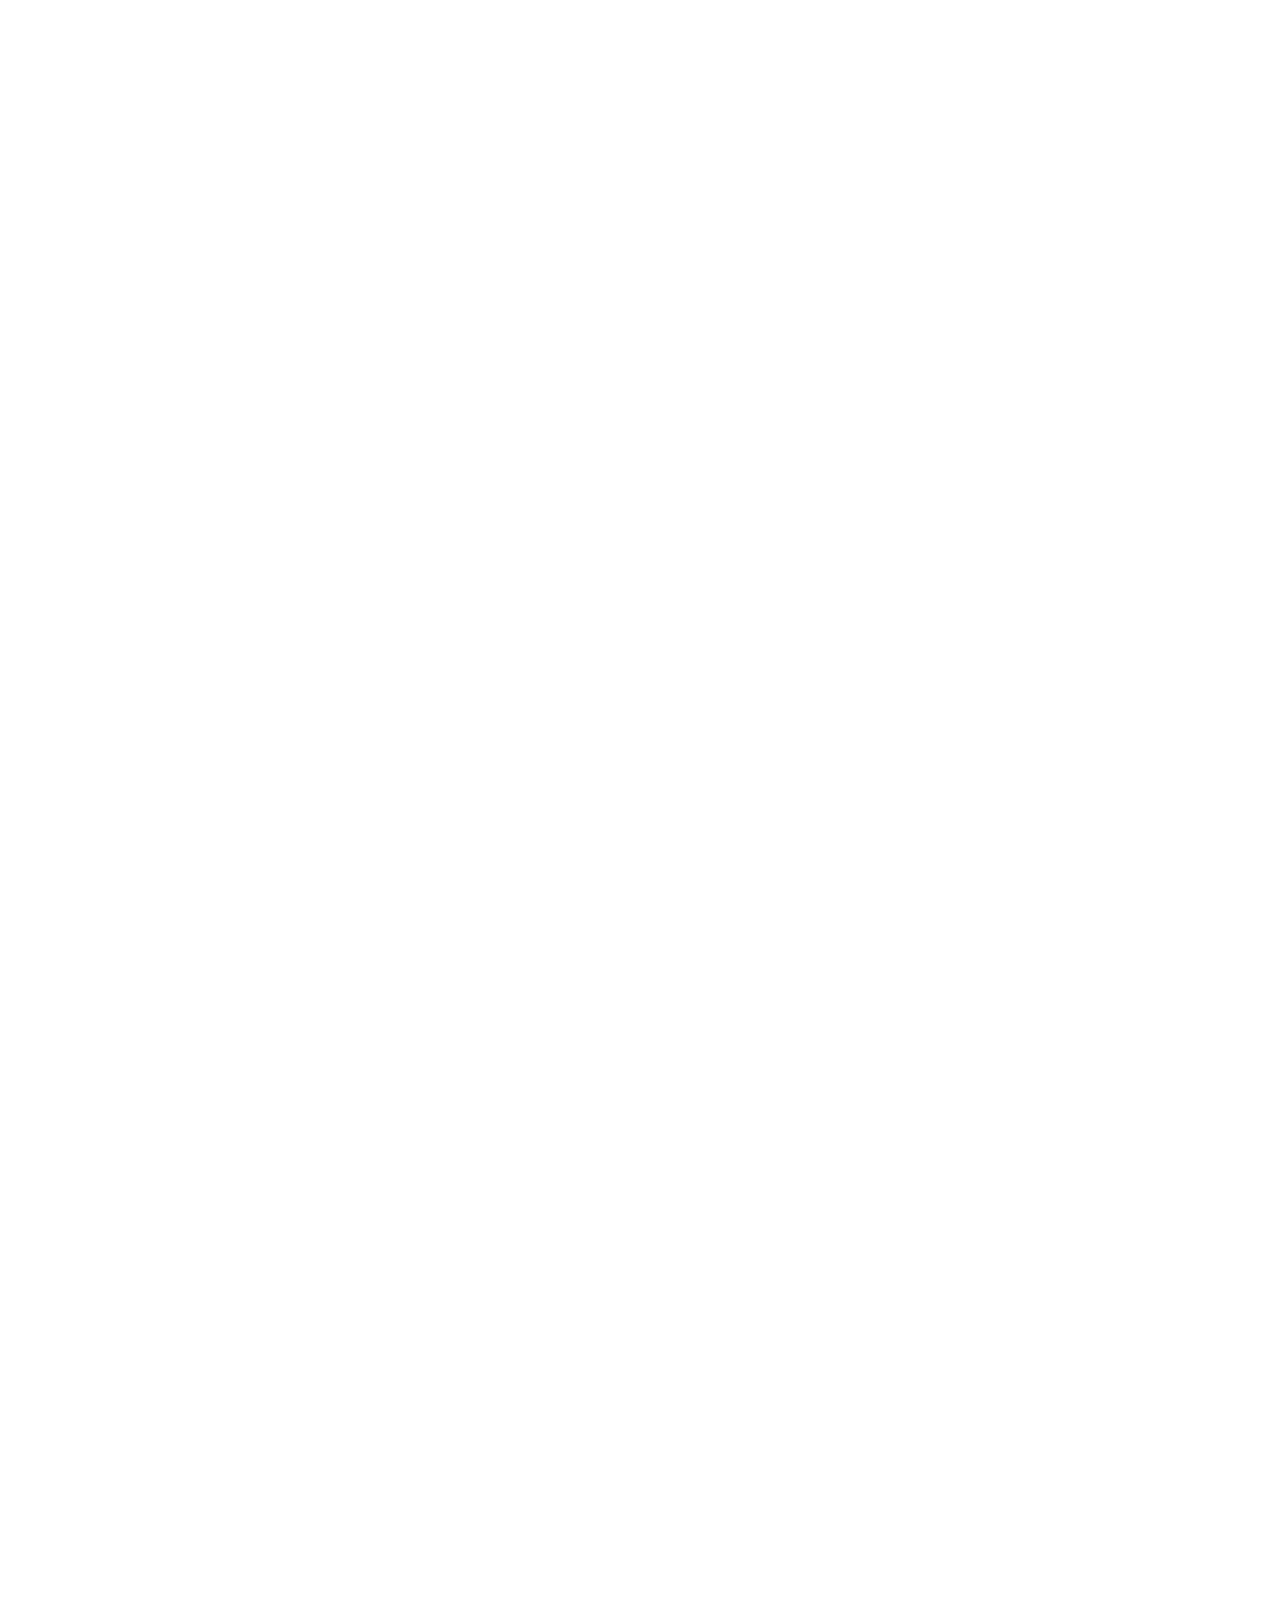
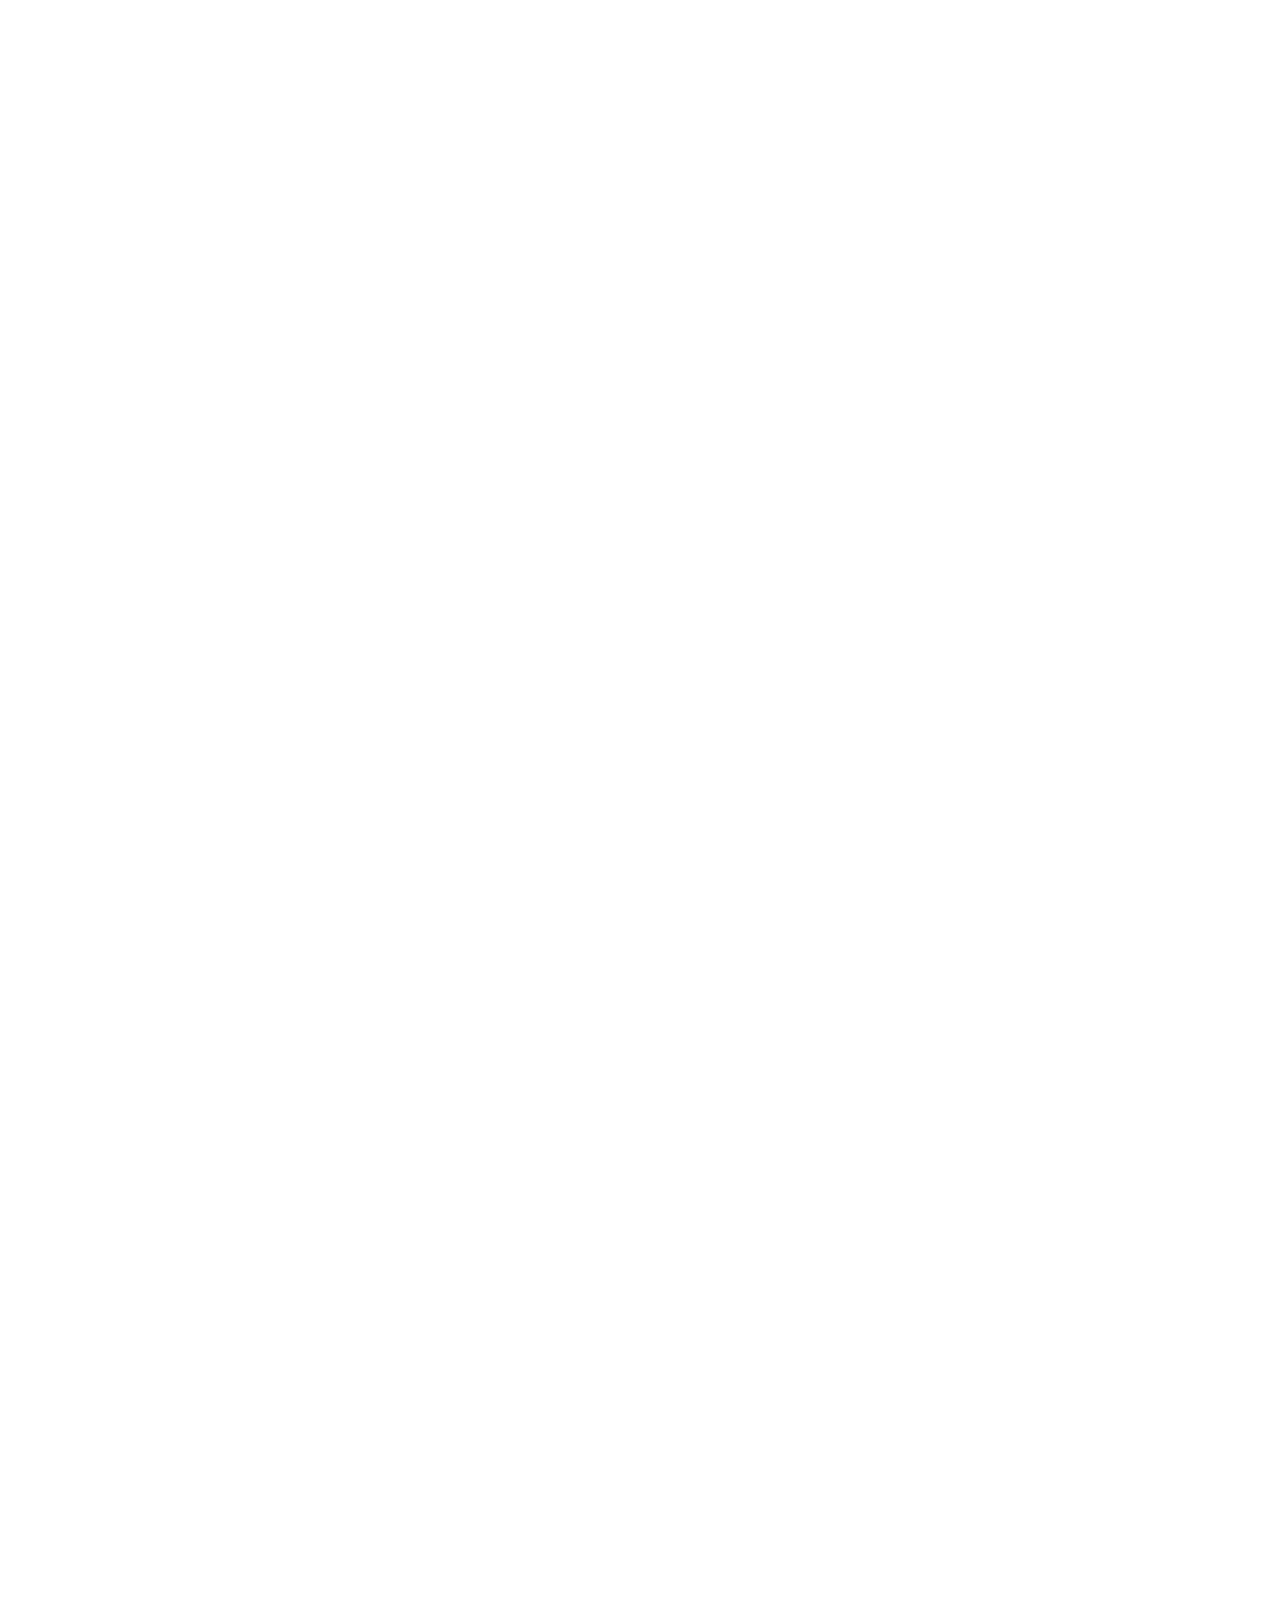
<file: vedomi_a_svedomi_zena_cosiniho_008.html>
<!DOCTYPE html>
<html lang="cs">
  <head>
    <meta charset="utf-8">
    <meta name="viewport" content="width=device-width, initial-scale=1.0, shrink-to-fit=no">
    <meta name="apple-mobile-web-app-title" content="Kouření">
    <meta name="apple-mobile-web-app-capable" content="yes">
    <title>Kouření</title>
    <link rel="stylesheet" href="./style/style.min.css" media="screen" integrity="sha256-suCzP2DeAjpjfeO4Ne4lRICbrGRKid9aAmWDin20Cww=">
    <meta name="nb-research" content="Tato kniha je dočasně součástí výzkumu, který nám pomůže vylepšit webové knihy. Sbíráme pouze anonymní data o tom, jak čtete knihu. Pro použití cookies potřebujeme Váš souhlas. Děkujeme! (<a href='https://www.mlp.cz/cz/o-knihovne/cisla-dokumenty-povinne-informace/povinne-dostupne-informace/cookies/'>Jaké cookies používáme?</a>)">
    <meta name="nb-research-orgs" content="Městská knihovna v Praze a Masarykova univerzita">
    <meta name="nb-research-ga" content="UA-187132260-1">
    <link rel="icon" type="image/x-icon" href="./assets/favicon.ico">
    <link rel="icon" type="image/png" sizes="16x16" href="./assets/favicon-16x16.png">
    <link rel="icon" type="image/png" sizes="32x32" href="./assets/favicon-32x32.png">
    <link rel="icon" type="image/png" sizes="48x48" href="./assets/favicon-48x48.png">
    <link rel="manifest" href="./assets/manifest.webmanifest">
    <meta name="mobile-web-app-capable" content="yes">
    <meta name="theme-color" content="#A86818">
    <meta name="application-name" content="Italo Svevo: Vědomí a svědomí Zena Cosiniho">
    <link rel="apple-touch-icon" sizes="57x57" href="./assets/apple-touch-icon-57x57.png">
    <link rel="apple-touch-icon" sizes="60x60" href="./assets/apple-touch-icon-60x60.png">
    <link rel="apple-touch-icon" sizes="72x72" href="./assets/apple-touch-icon-72x72.png">
    <link rel="apple-touch-icon" sizes="76x76" href="./assets/apple-touch-icon-76x76.png">
    <link rel="apple-touch-icon" sizes="114x114" href="./assets/apple-touch-icon-114x114.png">
    <link rel="apple-touch-icon" sizes="120x120" href="./assets/apple-touch-icon-120x120.png">
    <link rel="apple-touch-icon" sizes="144x144" href="./assets/apple-touch-icon-144x144.png">
    <link rel="apple-touch-icon" sizes="152x152" href="./assets/apple-touch-icon-152x152.png">
    <link rel="apple-touch-icon" sizes="167x167" href="./assets/apple-touch-icon-167x167.png">
    <link rel="apple-touch-icon" sizes="180x180" href="./assets/apple-touch-icon-180x180.png">
    <link rel="apple-touch-icon" sizes="1024x1024" href="./assets/apple-touch-icon-1024x1024.png">
    <meta name="apple-mobile-web-app-capable" content="yes">
    <meta name="apple-mobile-web-app-status-bar-style" content="black-translucent">
    <meta name="apple-mobile-web-app-title" content="Vědomí a svědomí Zena Cosiniho">
    <meta property="og:title" content="Vědomí a svědomí Zena Cosiniho">
    <meta property="og:type" content="book">
    <meta property="og:book:author" content="Italo Svevo">
    <meta property="twitter:title" content="Italo Svevo: Vědomí a svědomí Zena Cosiniho">
    <meta property="og:image" content="./assets/cover-1200x620.png">
    <meta property="twitter:image" content="./assets/cover-1200x1200.png">
    <link rel="index" href="./index.html">
    <link rel="license" href="./license.html">
    <link rel="publication" href="./manifest.json" id="manifest">
    <link rel="about" href="about.html">
    <link rel="prev" href="./vedomi_a_svedomi_zena_cosiniho_007.html">
    <link rel="next" href="./vedomi_a_svedomi_zena_cosiniho_009.html">
    <meta name="nb-order" content="4">
    <link rel="self" href="vedomi_a_svedomi_zena_cosiniho_008.html">
    <meta name="nb-identifier" content="svevo-vedomi-a-svedomi-zena-cosiniho-ee68b5a">
    <meta name="nb-role" content="chapter">
  </head>
  <body class="content-prose nb-role-chapter nb-custom-style" data-nb-words="7257" data-nb-chars="41955">
    <nav role="doc-toc">
      <ul class="plain section">
        <li><a href="vedomi_a_svedomi_zena_cosiniho_005.html">Věnování</a></li>
        <li><a href="vedomi_a_svedomi_zena_cosiniho_006.html">Předmluva</a></li>
        <li><a href="vedomi_a_svedomi_zena_cosiniho_007.html">Úvod</a></li>
        <li><a href="vedomi_a_svedomi_zena_cosiniho_008.html">Kouření</a></li>
        <li><a href="vedomi_a_svedomi_zena_cosiniho_009.html">Otcova smrt</a></li>
        <li><a href="vedomi_a_svedomi_zena_cosiniho_010.html">Historie mého manželství</a></li>
        <li><a href="vedomi_a_svedomi_zena_cosiniho_011.html">Manželka a milenka</a></li>
        <li><a href="vedomi_a_svedomi_zena_cosiniho_012.html">Historie jedné obchodní společnosti</a></li>
        <li><a href="vedomi_a_svedomi_zena_cosiniho_013.html">Psychoanalýza</a></li>
      </ul>
    </nav>
    <div id="ui-content">
    </div>
    <div class="content">
      <main>
        <nav class="begin-nav">
          <ul>
            <li><a href="./index.html#" rel="index">Titulní strana</a></li>
            <li><a href="./vedomi_a_svedomi_zena_cosiniho_007.html#chapter-end" rel="prev">← Předchozí kapitola</a></li>
          </ul>
        </nav><a id="chapter-start"></a>
        <h1 class="chunk" data-nb-ref-number="1" data-nb-words="1" data-nb-chars="7"><span class="idea" data-nb-ref-number="1" id="idea1" data-nb-words="1" data-nb-chars="7">Kouření</span></h1>
        <section>
          <p class="chunk" data-nb-ref-number="2" data-nb-words="14" data-nb-chars="92"><span class="idea" data-nb-ref-number="2" id="idea2" data-nb-words="14" data-nb-chars="92">Když jsem to&nbsp;pověděl doktorovi, řekl mi, abych začal historickou analýzou své kuřácké vášně.</span></p>
          <p class="chunk" data-nb-ref-number="3" data-nb-words="8" data-nb-chars="51"><span class="idea" data-nb-ref-number="3" id="idea3" data-nb-words="8" data-nb-chars="51">„Pište! Pište! Nakonec v&nbsp;tom budete celý, uvidíte!“</span></p>
          <p class="chunk" data-nb-ref-number="4" data-nb-words="39" data-nb-chars="204"><span class="idea" data-nb-ref-number="4" id="idea4" data-nb-words="39" data-nb-chars="204">Ale mám dojem, že&nbsp;o&nbsp;tom kouření můžu psát tady u&nbsp;stolu a&nbsp;nepotřebuju chodit snít do&nbsp;lenošky. Nevím, jak začít, a&nbsp;tak se&nbsp;utíkám o&nbsp;pomoc k&nbsp;cigaretám, podobným jako vejce vejci té, kterou právě držím v&nbsp;ruce.</span></p>
          <p class="chunk" data-nb-ref-number="5" data-nb-words="97" data-nb-chars="575"><span class="idea" data-nb-ref-number="5" id="idea5" data-nb-words="97" data-nb-chars="575">A&nbsp;právě dnes si&nbsp;najednou uvědomuju něco, nač jsem už&nbsp;dávno zapomněl. První cigarety, které jsem kouřil, se&nbsp;už&nbsp;neprodávají. Kolem roku 1870 byly v&nbsp;Rakousku v&nbsp;prodeji cigarety v&nbsp;papírových krabičkách se&nbsp;značkou dvouhlavého orla. A&nbsp;zrovna kolem jedné takové krabičky se&nbsp;znenadání seskupuje řada postav, dost výrazných, abych si&nbsp;vybavil jejich jména, ale ne&nbsp;zas natolik, aby mě&nbsp;to&nbsp;nečekané setkání vzrušilo. Snažím se&nbsp;z&nbsp;toho vytěžit víc a&nbsp;jdu si&nbsp;sednout do&nbsp;lenošky&nbsp;– ale postavy blednou a&nbsp;místo nich se&nbsp;objevují šaškové, kteří si&nbsp;ze&nbsp;mne tropí smích. Zkroušeně se&nbsp;vracím ke&nbsp;stolu.</span></p>
          <p class="chunk" data-nb-ref-number="6" data-nb-words="122" data-nb-chars="674"><span class="idea" data-nb-ref-number="6" id="idea6" data-nb-words="122" data-nb-chars="674">Jedna z&nbsp;těch postav, ta&nbsp;s&nbsp;tím poněkud chraptivým hlasem, je&nbsp;Giuseppe, chlapec stejně starý jako já, a&nbsp;druhá můj bratr, o&nbsp;rok mladší a&nbsp;už léta nebožtík. Podle všeho dostával Giuseppe plno peněz od&nbsp;otce a&nbsp;pak nám dával ty&nbsp;cigarety. S&nbsp;určitostí však vím, že&nbsp;bratrovi jich dával víc než mně. Tak se&nbsp;stalo, že&nbsp;jsem si&nbsp;musel opatřit další sám a&nbsp;že jsem začal krást. V&nbsp;létě otec nechával v&nbsp;jídelně přes židli vestu a&nbsp;v&nbsp;kapsičce u&nbsp;této vesty bývaly vždycky drobné; ztopil jsem tedy deset soldů, které jsem potřeboval na&nbsp;drahocennou krabičku, a&nbsp;pak jsem všech těch deset cigaret, co&nbsp;v&nbsp;ní byly, vykouřil jednu za&nbsp;druhou, abych neměl usvědčující plody své krádeže příliš dlouho u&nbsp;sebe.</span></p>
          <p class="chunk" data-nb-ref-number="7" data-nb-words="59" data-nb-chars="322"><span class="idea" data-nb-ref-number="7" id="idea7" data-nb-words="59" data-nb-chars="322">To&nbsp;všechno leželo v&nbsp;mém vědomí na&nbsp;dosah ruky, ale ožilo to&nbsp;až&nbsp;teď; dřív jsem nevěděl, že&nbsp;by&nbsp;to&nbsp;mohlo být důležité. Tak jsem tedy zachytil počátky toho ohyzdného zvyku, a&nbsp;kdo ví, možná, že&nbsp;jsem se&nbsp;z&nbsp;něho už&nbsp;vyléčil. Zapaluju si&nbsp;proto, abych to&nbsp;vyzkoušel, svou poslední cigaretu, a&nbsp;možná že&nbsp;ji&nbsp;co&nbsp;nejdřív znechuceně zahodím.</span></p>
          <p class="chunk" data-nb-ref-number="8" data-nb-words="184" data-nb-chars="1025"><span class="idea" data-nb-ref-number="8" id="idea8" data-nb-words="184" data-nb-chars="1025">Vzpomínám si&nbsp;taky, jak mě&nbsp;jednou otec přistihl s&nbsp;tou jeho vestou v&nbsp;ruce. S&nbsp;drzostí, na&nbsp;kterou bych se&nbsp;dnes nezmohl a&nbsp;která ve&nbsp;mně vzbuzuje ještě teď odpor&nbsp;– kdo ví, jestli tenhle pocit není pro mé&nbsp;léčení velice důležitý&nbsp;– jsem mu&nbsp;řekl, že&nbsp;mě&nbsp;napadlo spočítat, kolik má&nbsp;na&nbsp;vestě knoflíků. Otec se&nbsp;mým počtářským nebo krejčovským sklonům zasmál a&nbsp;nevšiml si, že&nbsp;mám prsty v&nbsp;kapsičce. Ke&nbsp;své cti můžu říci, že&nbsp;tento smích na&nbsp;účet mé&nbsp;nevinnosti, která už&nbsp;neexistovala, stačil, abych jednou provždy přestal krást. Totiž kradl jsem dál, ale aniž jsem si&nbsp;to&nbsp;uvědomoval. Otec nechával ležet po&nbsp;bytě na&nbsp;okrajích stolů a&nbsp;skříněk napůl vykouřené viržinky. Kromě toho jsem věděl, nebo aspoň jsem si&nbsp;to&nbsp;myslel, že&nbsp;je&nbsp;naše stará služebná Catina vyhazuje, a&nbsp;tak jsem je&nbsp;tedy potají dokuřoval sám. Už&nbsp;když jsem se&nbsp;jich zmocňoval, jsem se&nbsp;pokaždé otřásal odporem, protože jsem věděl, jak mi&nbsp;bude zle. Pak jsem je&nbsp;kouřil, až&nbsp;se&nbsp;mi&nbsp;pokrylo čelo studeným potem a&nbsp;obracel žaludek. Nedá se&nbsp;říct, že&nbsp;bych byl v&nbsp;dětství trpěl nedostatkem pevné vůle.</span></p>
          <p class="chunk" data-nb-ref-number="9" data-nb-words="104" data-nb-chars="560"><span class="idea" data-nb-ref-number="9" id="idea9" data-nb-words="104" data-nb-chars="560">Vím taky naprosto přesně, jak mě&nbsp;otec odnaučil i&nbsp;tomuto zvyku. Jednou v&nbsp;létě jsem se&nbsp;vrátil unavený a&nbsp;celý zpocený ze&nbsp;školního výletu. Maminka mi&nbsp;pomohla se&nbsp;svléct a&nbsp;pak mě&nbsp;zabalila do&nbsp;koupacího pláště a&nbsp;uložila spát na&nbsp;pohovku, kam si&nbsp;potom sedla taky sama s&nbsp;nějakým šitím. Chtělo se&nbsp;mi&nbsp;hrozně spát, ale měl jsem ještě oči plné slunce a&nbsp;byl jsem pořád při plném vědomí. V&nbsp;duchu mi&nbsp;tane jako cosi samostatného slast, která v&nbsp;tom věku doprovází odpočinek po&nbsp;velké námaze, a&nbsp;ten obraz je&nbsp;tak ostrý, jako bych byl doposud po&nbsp;boku toho drahého těla, které už&nbsp;není.</span></p>
          <p class="chunk" data-nb-ref-number="10" data-nb-words="92" data-nb-chars="484"><span class="idea" data-nb-ref-number="10" id="idea10" data-nb-words="92" data-nb-chars="484">Vzpomínám si&nbsp;na&nbsp;ten svěží velký pokoj, kde jsme si&nbsp;my&nbsp;děti hrávaly; dnes, kdy se&nbsp;tak skrblí prostorem, je&nbsp;rozdělen na&nbsp;dva. Bratr v&nbsp;té scéně nevystupuje; to&nbsp;mě&nbsp;překvapuje, musel se&nbsp;přece výletu zúčastnit se&nbsp;mnou a&nbsp;měl by&nbsp;tam tedy ležet taky. Nebo že&nbsp;by&nbsp;spal na&nbsp;druhém konci té&nbsp;velké pohovky? Dívám se&nbsp;tam, ale zdá se&nbsp;mi, že&nbsp;to&nbsp;místo je&nbsp;prázdné. Vidím jen sebe, blaho toho odpočinku, matku a&nbsp;potom otce, jehož slova mi&nbsp;zní v&nbsp;uších. Vešel do&nbsp;pokoje a&nbsp;nejdřív mě&nbsp;neviděl, protože vykřikl:</span></p>
          <p class="chunk" data-nb-ref-number="11" data-nb-words="1" data-nb-chars="8"><span class="idea" data-nb-ref-number="11" id="idea11" data-nb-words="1" data-nb-chars="8">„Marie!“</span></p>
          <p class="chunk" data-nb-ref-number="12" data-nb-words="45" data-nb-chars="244"><span class="idea" data-nb-ref-number="12" id="idea12" data-nb-words="45" data-nb-chars="244">Maminka ho&nbsp;posuňkem a&nbsp;tichým pst upozornila na&nbsp;mne, protože si&nbsp;myslela, že&nbsp;jsem pohroužen do&nbsp;spánku, zatímco já&nbsp;se&nbsp;nad ním vznášel při plném vědomí. Bylo mi&nbsp;milé, že&nbsp;tatínek musí mít na&nbsp;mne ohledy, a&nbsp;ani jsem se&nbsp;nehnul. Otec si&nbsp;šeptem stěžoval:</span></p>
          <p class="chunk" data-nb-ref-number="13" data-nb-words="34" data-nb-chars="173"><span class="idea" data-nb-ref-number="13" id="idea13" data-nb-words="34" data-nb-chars="173">„Já se&nbsp;asi zblázním. Vím docela určitě, že&nbsp;jsem před půl hodinou nechal ležet tady na&nbsp;té&nbsp;skříni půlku viržinky, a&nbsp;teď je&nbsp;pryč. Je&nbsp;to&nbsp;se&nbsp;mnou čím dál horší. Nevidím pro oči.“</span></p>
          <p class="chunk" data-nb-ref-number="14" data-nb-words="15" data-nb-chars="102"><span class="idea" data-nb-ref-number="14" id="idea14" data-nb-words="15" data-nb-chars="102">Matka odpověděla rovněž šeptem, ale plným veselí, které potlačovala jen ze&nbsp;strachu, aby mě&nbsp;nevzbudila:</span></p>
          <p class="chunk" data-nb-ref-number="15" data-nb-words="7" data-nb-chars="41"><span class="idea" data-nb-ref-number="15" id="idea15" data-nb-words="7" data-nb-chars="41">„Ale od&nbsp;oběda sem přece nikdo nevkročil!“</span></p>
          <p class="chunk" data-nb-ref-number="16" data-nb-words="2" data-nb-chars="14"><span class="idea" data-nb-ref-number="16" id="idea16" data-nb-words="2" data-nb-chars="14">Otec zamumlal:</span></p>
          <p class="chunk" data-nb-ref-number="17" data-nb-words="10" data-nb-chars="53"><span class="idea" data-nb-ref-number="17" id="idea17" data-nb-words="10" data-nb-chars="53">„To vím taky, právě proto si&nbsp;myslím, že&nbsp;se&nbsp;zblázním!“</span></p>
          <p class="chunk" data-nb-ref-number="18" data-nb-words="6" data-nb-chars="22"><span class="idea" data-nb-ref-number="18" id="idea18" data-nb-words="6" data-nb-chars="22">A&nbsp;pak se&nbsp;otočil a&nbsp;šel.</span></p>
          <p class="chunk" data-nb-ref-number="19" data-nb-words="56" data-nb-chars="301"><span class="idea" data-nb-ref-number="19" id="idea19" data-nb-words="56" data-nb-chars="301">Pootevřel jsem oči a&nbsp;podíval jsem se&nbsp;na&nbsp;matku. Dala se&nbsp;znovu do&nbsp;šití, ale usmívala se&nbsp;dál. Jistě si&nbsp;nemyslela, když se&nbsp;tak usmívala těm tatínkovým obavám, že&nbsp;by&nbsp;se&nbsp;opravdu zbláznil. Ten úsměv zůstal ve&nbsp;mně vryt tak, že&nbsp;jsem si&nbsp;na&nbsp;něj okamžitě vzpomněl, jakmile se&nbsp;jednoho dne objevil na&nbsp;rtech mé&nbsp;ženy.</span></p>
          <p class="chunk" data-nb-ref-number="20" data-nb-words="16" data-nb-chars="98"><span class="idea" data-nb-ref-number="20" id="idea20" data-nb-words="16" data-nb-chars="98">Později mi&nbsp;už&nbsp;v&nbsp;ukájení mé&nbsp;neřesti nebránil žádný nedostatek peněz a&nbsp;naopak ji&nbsp;podněcovaly zákazy.</span></p>
          <p class="chunk" data-nb-ref-number="21" data-nb-words="130" data-nb-chars="748"><span class="idea" data-nb-ref-number="21" id="idea21" data-nb-words="130" data-nb-chars="748">Pamatuju se, že&nbsp;jsem kouřívával hodně a&nbsp;že jsem se&nbsp;přitom schovával na&nbsp;všech možných místech. Vzpomínám si, protože to&nbsp;pak mělo za&nbsp;následek prudký fyzický hnus, jak jsem byl jednou ještě s&nbsp;dvěma dalšími chlapci přes půl hodiny v&nbsp;jakémsi sklepě. V&nbsp;paměti z&nbsp;nich nenacházím nic než jejich dětské oblečení&nbsp;– pár krátkých kalhot, které se&nbsp;tyčí prázdné, protože tělo z&nbsp;nich vymazal čas. Měli jsme plno cigaret a&nbsp;chtěli jsme zkusit, kdo jich dokáže vykouřit víc a&nbsp;co nejdřív. Vyhrál jsem já&nbsp;a&nbsp;hrdinsky jsem skrýval nevolnost, kterou mi&nbsp;přivodil ten zvláštní výkon. Potom jsme vyšli na&nbsp;slunce a&nbsp;na vzduch. Musel jsem zavřít oči, abych se&nbsp;omámen nesvalil. Když jsem se&nbsp;vzpamatoval, začal jsem se&nbsp;chlubit svým vítězstvím. A&nbsp;tu mi&nbsp;jeden z&nbsp;těch človíčků řekl:</span></p>
          <p class="chunk" data-nb-ref-number="22" data-nb-words="12" data-nb-chars="62"><span class="idea" data-nb-ref-number="22" id="idea22" data-nb-words="12" data-nb-chars="62">„Mně je&nbsp;jedno, že&nbsp;jsem prohrál, já&nbsp;kouřím, jen když mám chuť.“</span></p>
          <p class="chunk" data-nb-ref-number="23" data-nb-words="25" data-nb-chars="129"><span class="idea" data-nb-ref-number="23" id="idea23" data-nb-words="25" data-nb-chars="129">Pamatuju se&nbsp;na&nbsp;to&nbsp;zdravé slovo, ale ne&nbsp;už&nbsp;na&nbsp;tu&nbsp;dozajista právě tak zdravou tvářičku, která se&nbsp;v&nbsp;té chvíli ke&nbsp;mně musela obrátit.</span></p>
          <p class="chunk" data-nb-ref-number="24" data-nb-words="98" data-nb-chars="565"><span class="idea" data-nb-ref-number="24" id="idea24" data-nb-words="98" data-nb-chars="565">Zato já&nbsp;jsem tenkrát nevěděl, jestli cigarety a&nbsp;jejich chuť a&nbsp;stav, do&nbsp;něhož mě&nbsp;přivádí nikotin, mám rád, nebo je&nbsp;nenávidím. Když jsem poznal, že&nbsp;je&nbsp;nenávidím, bylo to&nbsp;všechno ještě horší. A&nbsp;to jsem poznal asi ve&nbsp;dvaceti. Měl jsem tenkrát několik týdnů neobyčejně silné bolení v&nbsp;krku a&nbsp;k&nbsp;tomu horečky. Doktor řekl, že&nbsp;musím ležet a&nbsp;že se&nbsp;musím <em>naprosto</em> vystříhat kouření. Pamatuju se&nbsp;na&nbsp;to&nbsp;slovo <em>naprosto</em>! Zasáhlo mne a&nbsp;horečka je&nbsp;přibarvila&nbsp;– vznikla ve&nbsp;mně veliká prázdnota a&nbsp;nebylo nic, co&nbsp;by&nbsp;odolalo ohromnému tlaku, který okamžitě vzniká kolem každé prázdnoty.</span></p>
          <p class="chunk" data-nb-ref-number="25" data-nb-words="33" data-nb-chars="179"><span class="idea" data-nb-ref-number="25" id="idea25" data-nb-words="33" data-nb-chars="179">Když doktor odešel, zůstal otec (matka už&nbsp;byla léta mrtvá) ještě chvíli s&nbsp;doutníkem v&nbsp;ústech u&nbsp;mne a&nbsp;dělal mi&nbsp;společnost. Na&nbsp;odchodu mi&nbsp;přejel lehce rukou přes pálící čelo a&nbsp;řekl:</span></p>
          <p class="chunk" data-nb-ref-number="26" data-nb-words="3" data-nb-chars="21"><span class="idea" data-nb-ref-number="26" id="idea26" data-nb-words="3" data-nb-chars="21">„A&nbsp;nekouřit, slyšíš!“</span></p>
          <p class="chunk" data-nb-ref-number="27" data-nb-words="91" data-nb-chars="519"><span class="idea" data-nb-ref-number="27" id="idea27" data-nb-words="91" data-nb-chars="519">Zmocnil se&nbsp;mne nesmírný neklid. Říkal jsem si: „Když mi&nbsp;to&nbsp;tedy škodí, nebudu už&nbsp;nikdy kouřit, ale nejdřív si&nbsp;zakouřím naposled.“ Zapálil jsem si&nbsp;cigaretu a&nbsp;najednou jsem cítil, jak se&nbsp;osvobozuju od&nbsp;toho neklidu, třebaže mi&nbsp;možná horečka stoupla a&nbsp;při každém tahu mě&nbsp;to&nbsp;na&nbsp;mandlích pálilo, jako by&nbsp;se&nbsp;jich dotkl žhavý uhlík. Dokouřil jsem cigaretu s&nbsp;přesností, s&nbsp;níž člověk splní slib. A&nbsp;se stejně hroznými bolestmi jsem vykouřil během své nemoci ještě mnoho dalších. Otec chodil s&nbsp;doutníkem v&nbsp;ústech sem a&nbsp;tam a&nbsp;říkal:</span></p>
          <p class="chunk" data-nb-ref-number="28" data-nb-words="10" data-nb-chars="54"><span class="idea" data-nb-ref-number="28" id="idea28" data-nb-words="10" data-nb-chars="54">„Výborně! Ještě pár dnů bez kouření a&nbsp;jsi zase zdráv!“</span></p>
          <p class="chunk" data-nb-ref-number="29" data-nb-words="29" data-nb-chars="160"><span class="idea" data-nb-ref-number="29" id="idea29" data-nb-words="29" data-nb-chars="160">Ta&nbsp;věta stačila, abych si&nbsp;hned přál, aby co&nbsp;nejrychleji odešel a&nbsp;já se&nbsp;mohl vrhnout po&nbsp;své cigaretě. Dokonce jsem dělával, že&nbsp;spím, abych ho&nbsp;přiměl odejít dřív.</span></p>
          <p class="chunk" data-nb-ref-number="30" data-nb-words="89" data-nb-chars="523"><span class="idea" data-nb-ref-number="30" id="idea30" data-nb-words="89" data-nb-chars="523">Tato nemoc vyvolala moje další potíže, totiž snahu zbavit se&nbsp;kouření. Moje dny byly nakonec plné cigaret a&nbsp;předsevzetí, že&nbsp;už&nbsp;nebudu kouřit, a&nbsp;abych to&nbsp;řekl všechno najednou, čas od&nbsp;času jsou takové ještě teď. Kolový tanec posledních cigaret, který začal před dvaceti roky, pokračuje dodnes. Předsevzetí nebývá už&nbsp;tak prudké a&nbsp;k&nbsp;mé slabosti má&nbsp;dnes můj starý duch větší shovívavost. Ve&nbsp;stáří se&nbsp;lidé usmívají nad životem a&nbsp;vším, co&nbsp;je&nbsp;v&nbsp;něm. Můžu dokonce říct, že&nbsp;od&nbsp;jisté doby vykouřím plno cigaret… které nejsou poslední.</span></p>
          <p class="chunk" data-nb-ref-number="31" data-nb-words="16" data-nb-chars="106"><span class="idea" data-nb-ref-number="31" id="idea31" data-nb-words="16" data-nb-chars="106">Na&nbsp;titulním listě jednoho slovníku nacházím záznam, který jsem si&nbsp;tam zapsal krásným písmem s&nbsp;kudrlinkami:</span></p>
          <p class="chunk" data-nb-ref-number="32" data-nb-words="11" data-nb-chars="68"><span class="idea" data-nb-ref-number="32" id="idea32" data-nb-words="11" data-nb-chars="68">„Dnes 2. února 1886 přecházím z&nbsp;práv na&nbsp;chemii. Poslední cigareta!!“</span></p>
          <p class="chunk" data-nb-ref-number="33" data-nb-words="57" data-nb-chars="355"><span class="idea" data-nb-ref-number="33" id="idea33" data-nb-words="57" data-nb-chars="355">Byla to&nbsp;velmi důležitá poslední cigareta. Pamatuju se&nbsp;na&nbsp;všechny naděje, které ji&nbsp;provázely. Dostal jsem vztek na&nbsp;církevní právo, protože mi&nbsp;připadalo tak vzdálené životu, a&nbsp;utíkal jsem se&nbsp;k&nbsp;vědě, která je&nbsp;život sám, třeba redukovaný do&nbsp;křivule. Ta&nbsp;poslední cigareta znamenala právě touhu po&nbsp;činnosti (i normální) a&nbsp;po jasném, střídmém a&nbsp;solidním myšlení.</span></p>
          <p class="chunk" data-nb-ref-number="34" data-nb-words="85" data-nb-chars="502"><span class="idea" data-nb-ref-number="34" id="idea34" data-nb-words="85" data-nb-chars="502">Abych unikl řetězu všech možných kombinací uhlíku, ke&nbsp;kterým jsem neměl důvěru, vrátil jsem se&nbsp;zase k&nbsp;právům. Jak by&nbsp;ne, byl to&nbsp;omyl a&nbsp;byl taky zaznamenán poslední cigaretou, jejíž datum nacházím zapsané v&nbsp;jedné knížce. Toto datum bylo rovněž důležité, protože jsem konečně rozbil řetězy uhlíku a&nbsp;odevzdaně se&nbsp;vrátil ke&nbsp;všem těm složitostem <em>mého</em>, <em>tvého</em> <em>a&nbsp;jeho</em>. Že&nbsp;se&nbsp;na&nbsp;chemii příliš nehodím, to&nbsp;mi&nbsp;ukázala i&nbsp;moje nedostatečná manuální obratnost. Jak bych ji&nbsp;taky mohl mít, když jsem kouřil jako Turek?</span></p>
          <p class="chunk" data-nb-ref-number="35" data-nb-words="135" data-nb-chars="806"><span class="idea" data-nb-ref-number="35" id="idea35" data-nb-words="135" data-nb-chars="806">Teď, když se&nbsp;tady tak rozbírám, mě&nbsp;přepadá pochybnost, jestli jsem snad neměl cigarety tak rád proto, abych na&nbsp;ně&nbsp;mohl svalovat svou neschopnost. Kdo ví, jestli by&nbsp;se&nbsp;ze&nbsp;mne stal tak ideální a&nbsp;silný člověk, jak jsem si&nbsp;představoval, až&nbsp;bych toho kouření nechal. Možná, že&nbsp;právě tyto pochybnosti mě&nbsp;tak poutaly k&nbsp;mé neřesti, protože věřit ve&nbsp;svou latentní velikost, to&nbsp;je&nbsp;jako způsob života velice pohodlné. Předestírám tuto hypotézu, abych vysvětlil svou mladickou slabost, ale nijak zvlášť o&nbsp;tom přesvědčen nejsem. I&nbsp;teď, když už&nbsp;jsem starý a&nbsp;nikdo ode mne nic nepožaduje, se&nbsp;pohybuju dál od&nbsp;cigarety k&nbsp;předsevzetím a&nbsp;od předsevzetí k&nbsp;cigaretě. Ale co&nbsp;mají dnes ta&nbsp;předsevzetí za&nbsp;smysl? Chci snad jako ten starý hypochondr, kterého popisuje Goldoni, umřít zdravý, když jsem byl předtím celý život nemocný?</span></p>
          <p class="chunk" data-nb-ref-number="36" data-nb-words="48" data-nb-chars="280"><span class="idea" data-nb-ref-number="36" id="idea36" data-nb-words="48" data-nb-chars="280">Jednou jsem se&nbsp;ještě jako student stěhoval a&nbsp;musel jsem dát celý pokoj na&nbsp;svůj účet znovu vytapetovat, protože jsem stěny popsal daty. Nejspíš jsem se&nbsp;odtud stěhoval právě proto, že&nbsp;se&nbsp;ten pokoj stal hřbitovem mých dobrých předsevzetí a&nbsp;už jsem tam podle všeho nemohl dělat další.</span></p>
          <p class="chunk" data-nb-ref-number="37" data-nb-words="66" data-nb-chars="386"><span class="idea" data-nb-ref-number="37" id="idea37" data-nb-words="66" data-nb-chars="386">Mám za&nbsp;to, že&nbsp;cigareta, je-li poslední, chutná líp. I&nbsp;ostatní mají svou osobitou chuť, ale ne&nbsp;tak silnou. Poslední cigaretě dodává její vůni pocit vítězství nad sebou samým a&nbsp;naděje na&nbsp;blízkou budoucnost plnou síly a&nbsp;zdraví. Důležitost těch nadějí je&nbsp;v&nbsp;tom, že&nbsp;člověk, když si&nbsp;zapaluje, dokazuje svoji svobodu a&nbsp;budoucnost plná síly a&nbsp;zdraví přitom trvá dál, i&nbsp;když se&nbsp;poněkud vzdaluje.</span></p>
          <p class="chunk" data-nb-ref-number="38" data-nb-words="95" data-nb-chars="620"><span class="idea" data-nb-ref-number="38" id="idea38" data-nb-words="95" data-nb-chars="620">Data na&nbsp;zdích mého pokoje byla zaznamenána různými barvami, dokonce i&nbsp;olejovými. Předsevzetí, obnovované s&nbsp;nejprostodušnější vírou, nacházelo odpovídající výraz v&nbsp;síle barvy, která měla zastínit barvu toho předchozího. Některá data jsem měl v&nbsp;oblibě pro shodu jejich čísel. Pamatuju se&nbsp;na&nbsp;jedno z&nbsp;minulého století, které mělo zřejmě navždy zapečetit rakev, kam jsem chtěl pohřbít svou neřest: „Devátého dne devátého měsíce 1899.“ Výmluvné, že? Nové století mi&nbsp;poskytlo zase jinak harmonická data. „Prvního dne prvního měsíce 1901.“ Ještě teď se&nbsp;mi&nbsp;zdá, že&nbsp;bych dokázal začít nový život, kdyby se&nbsp;to&nbsp;datum mohlo opakovat.</span></p>
          <p class="chunk" data-nb-ref-number="39" data-nb-words="46" data-nb-chars="294"><span class="idea" data-nb-ref-number="39" id="idea39" data-nb-words="46" data-nb-chars="294">Ale kalendář je&nbsp;plný dat a&nbsp;s&nbsp;trochou fantazie se&nbsp;může k&nbsp;dobrému předsevzetí hodit každé. Vzpomínám si&nbsp;na&nbsp;jedno z&nbsp;nich, protože podle mého soudu obsahovalo svrchovaně kategorický imperativ: „Třetího dne šestého měsíce 1912 ve&nbsp;čtyřiadvacet hodin.“ Zní to, jako by&nbsp;každé číslo sázku zdvojnásobilo.</span></p>
          <p class="chunk" data-nb-ref-number="40" data-nb-words="120" data-nb-chars="730"><span class="idea" data-nb-ref-number="40" id="idea40" data-nb-words="120" data-nb-chars="730">Rok 1913 mě&nbsp;uvedl na&nbsp;chvíli do&nbsp;rozpaků. Chyběl třináctý měsíc, abych ho&nbsp;mohl sladit s&nbsp;rokem. Ale nemyslete, že&nbsp;člověk potřebuje pro datum takové shody, když chce zdůraznit svou poslední cigaretu. Plno dat, která mám zapsaná ve&nbsp;svých oblíbených knihách, bije do&nbsp;očí svým nedostatkem formy. Například třetího dne druhého měsíce 1905 v&nbsp;šest hodin! Ale když se&nbsp;člověk nad tím zamyslí, má&nbsp;to&nbsp;svůj rytmus, protože každá číslice popírá předchozí. A&nbsp;také mnoho význačných událostí, ba&nbsp;vlastně všechny, od&nbsp;smrti Pia IX. až&nbsp;po&nbsp;narození mého syna, zasluhovaly, aspoň podle mého soudu, abych je&nbsp;oslavil svým obvyklým železným předsevzetím. Nad mou pamětí pro radostné i&nbsp;smutné události v&nbsp;rodině všichni doma žasli a&nbsp;říkali si, jak jsem hodný!</span></p>
          <p class="chunk" data-nb-ref-number="41" data-nb-words="62" data-nb-chars="379"><span class="idea" data-nb-ref-number="41" id="idea41" data-nb-words="62" data-nb-chars="379">Abych nevypadal docela jako hlupák, snažil jsem se&nbsp;dát té&nbsp;nemoci poslední cigarety filozofický obsah. Člověk zaujme skvělý postoj a&nbsp;prohlásí: „Už nikdy!“ Ale kam se&nbsp;poděje postoj, když se&nbsp;slib dodrží? Postoj může člověk zaujmout, jen když musí své předsevzetí obnovit. A&nbsp;pak, pro mne čas není ta&nbsp;nepředstavitelná věc, která se&nbsp;nikdy nezastaví. Pro mne, pro mne jediného se&nbsp;vrací!</span></p>
          <p class="chunk" data-nb-ref-number="42" data-nb-words="53" data-nb-chars="302"><span class="idea" data-nb-ref-number="42" id="idea42" data-nb-words="53" data-nb-chars="302">Nemoc je&nbsp;přesvědčení a&nbsp;já se&nbsp;s&nbsp;tímto přesvědčením narodil. Na&nbsp;tu&nbsp;svou nemoc z&nbsp;dob, kdy mi&nbsp;bylo dvacet, bych se&nbsp;příliš nepamatoval, nebýt toho, že&nbsp;jsem ji&nbsp;tenkrát vylíčil jednomu doktorovi. Zvláštní, jak si&nbsp;ten člověk upamatuje to, co&nbsp;vyslovil, než to, co&nbsp;cítil, ale co&nbsp;nerozvlnilo vzduch v&nbsp;podobě slov.</span></p>
          <p class="chunk" data-nb-ref-number="43" data-nb-words="23" data-nb-chars="140"><span class="idea" data-nb-ref-number="43" id="idea43" data-nb-words="23" data-nb-chars="140">Šel jsem k&nbsp;tomu doktorovi, protože jsem slyšel, že&nbsp;léčí nervové nemoci elektřinou. Myslel jsem si, že&nbsp;mi&nbsp;elektřina dodá sílu nechat kouření.</span></p>
          <p class="chunk" data-nb-ref-number="44" data-nb-words="92" data-nb-chars="584"><span class="idea" data-nb-ref-number="44" id="idea44" data-nb-words="92" data-nb-chars="584">Doktor měl velké břicho a&nbsp;jeho astmatický dech doprovázel praskot elektrického přístroje, který spustil hned při první návštěvě. To&nbsp;mě&nbsp;zklamalo, čekal jsem, že&nbsp;si&nbsp;mě&nbsp;prostuduje a&nbsp;objeví jed, který otravuje moji krev. Ale doktor prohlásil, že&nbsp;podle jeho soudu mám zdravou konstituci, a&nbsp;protože jsem si&nbsp;stěžoval na&nbsp;špatné trávení a&nbsp;nespavost, usoudil, že&nbsp;mám nedostatek žaludečních kyselin a&nbsp;moje peristaltika (opakoval to&nbsp;slovo tolikrát, že&nbsp;je&nbsp;v&nbsp;životě nezapomenu) je&nbsp;poněkud ochablá. Předepsal mi&nbsp;taky jakousi kyselinu a&nbsp;to byla moje zkáza, protože od&nbsp;té&nbsp;doby trpím přebytkem kyselin.</span></p>
          <p class="chunk" data-nb-ref-number="45" data-nb-words="31" data-nb-chars="187"><span class="idea" data-nb-ref-number="45" id="idea45" data-nb-words="31" data-nb-chars="187">Když jsem pochopil, že&nbsp;by&nbsp;na&nbsp;nikotin v&nbsp;mé krvi sám jaktěživ nepřišel, chtěl jsem mu&nbsp;pomoct a&nbsp;vyslovil jsem podezření, nejsou-li moje potíže způsobeny tím. S&nbsp;námahou trhl mohutnými rameny:</span></p>
          <p class="chunk" data-nb-ref-number="46" data-nb-words="8" data-nb-chars="54"><span class="idea" data-nb-ref-number="46" id="idea46" data-nb-words="8" data-nb-chars="54">„Peristaltika… kyseliny… Nikotin s&nbsp;tím nemá co&nbsp;dělat!“</span></p>
          <p class="chunk" data-nb-ref-number="47" data-nb-words="58" data-nb-chars="336"><span class="idea" data-nb-ref-number="47" id="idea47" data-nb-words="58" data-nb-chars="336">Elektrizací bylo šedesát a&nbsp;byly by&nbsp;pokračovaly dodneška, kdybych nebyl usoudil, že&nbsp;jich už&nbsp;mám dost. Chodil jsem na&nbsp;ně, ne&nbsp;snad že&nbsp;bych od&nbsp;nich čekal nějaké zázraky, ale spíš poněvadž jsem doufal, že&nbsp;doktora přesvědčím, aby mi&nbsp;zakázal kouřit. Kdo ví, jak by&nbsp;se&nbsp;věci měly, kdyby mě&nbsp;byl tenkrát v&nbsp;mých předsevzetích posílil podobný zákaz.</span></p>
          <p class="chunk" data-nb-ref-number="48" data-nb-words="53" data-nb-chars="312"><span class="idea" data-nb-ref-number="48" id="idea48" data-nb-words="53" data-nb-chars="312">Popsal jsem svoji nemoc doktorovi asi takto: „Nemůžu spát, a&nbsp;i v&nbsp;řídkých případech, kdy si&nbsp;jdu lehnout brzy, nezamhouřím až&nbsp;do&nbsp;ranního zvonění oči. Proto taky tak kolísám mezi právy a&nbsp;chemií. Jedno i&nbsp;druhé vyžaduje práci, která začíná v&nbsp;přesně stanovenou hodinu, kdežto já&nbsp;nikdy nevím, v&nbsp;kolik se&nbsp;ráno probudím.“</span></p>
          <p class="chunk" data-nb-ref-number="49" data-nb-words="109" data-nb-chars="656"><span class="idea" data-nb-ref-number="49" id="idea49" data-nb-words="109" data-nb-chars="656">„Elektřina vyléčí každou nespavost,“ prohlásil Aeskulap s&nbsp;pohledem upřeným bez ustání na&nbsp;stupnici místo na&nbsp;pacienta. Došlo to&nbsp;tak daleko, že&nbsp;jsem s&nbsp;ním mluvil, jako by&nbsp;mohl rozumět psychoanalýze, jejímž nesmělým předchůdcem jsem byl. Vyprávěl jsem mu&nbsp;o&nbsp;svém trápení s&nbsp;ženami. Jedna mi&nbsp;nestačila a&nbsp;víc taky ne. Toužil jsem po&nbsp;všech! Na&nbsp;ulici se&nbsp;mě&nbsp;zmocňovalo nesmírné vzrušení; všechny ženy, které šly kolem, byly moje. Nestoudně jsem si&nbsp;je&nbsp;prohlížel, protože jsem cítil potřebu brutálnosti. V&nbsp;duchu jsem je&nbsp;svlíkal, jen střevíce jsem jim nechával, a&nbsp;pak jsem je&nbsp;bral do&nbsp;náruče a&nbsp;nepouštěl, dokud jsem si&nbsp;nebyl úplně jist, že&nbsp;je&nbsp;znám do&nbsp;posledního místečka.</span></p>
          <p class="chunk" data-nb-ref-number="50" data-nb-words="6" data-nb-chars="41"><span class="idea" data-nb-ref-number="50" id="idea50" data-nb-words="6" data-nb-chars="41">Marná upřímnost, marná řeč! Doktor funěl:</span></p>
          <p class="chunk" data-nb-ref-number="51" data-nb-words="27" data-nb-chars="155"><span class="idea" data-nb-ref-number="51" id="idea51" data-nb-words="27" data-nb-chars="155">„Doufám, že&nbsp;z&nbsp;téhle nemoci vás to&nbsp;mé&nbsp;elektrizování nevyléčí. To&nbsp;by&nbsp;tak chybělo! Kdybych se&nbsp;měl bát něčeho takového, v&nbsp;životě bych se&nbsp;už&nbsp;induktoru nedotkl!“</span></p>
          <p class="chunk" data-nb-ref-number="52" data-nb-words="43" data-nb-chars="262"><span class="idea" data-nb-ref-number="52" id="idea52" data-nb-words="43" data-nb-chars="262">A&nbsp;vyprávěl mi&nbsp;anekdotu, podle něho výtečnou: kdosi, kdo trpěl stejnou nemocí, šel k&nbsp;jednomu proslulému doktorovi a&nbsp;prosil ho, aby ho&nbsp;vyléčil. Doktorovi se&nbsp;to&nbsp;skutečně dokonale podařilo, ale pak se&nbsp;musel vystěhovat, jinak by&nbsp;ho&nbsp;byl jeho pacient připravil o&nbsp;život.</span></p>
          <p class="chunk" data-nb-ref-number="53" data-nb-words="14" data-nb-chars="87"><span class="idea" data-nb-ref-number="53" id="idea53" data-nb-words="14" data-nb-chars="87">„Moje vzrušení není zdravé,“ křičel jsem. „Způsobuje ho&nbsp;jed, který mi&nbsp;koluje v&nbsp;žilách.“</span></p>
          <p class="chunk" data-nb-ref-number="54" data-nb-words="3" data-nb-chars="25"><span class="idea" data-nb-ref-number="54" id="idea54" data-nb-words="3" data-nb-chars="25">Doktor zamumlal utrápeně:</span></p>
          <p class="chunk" data-nb-ref-number="55" data-nb-words="6" data-nb-chars="37"><span class="idea" data-nb-ref-number="55" id="idea55" data-nb-words="6" data-nb-chars="37">„Nikdo není spokojen se&nbsp;svým osudem.“</span></p>
          <p class="chunk" data-nb-ref-number="56" data-nb-words="163" data-nb-chars="957"><span class="idea" data-nb-ref-number="56" id="idea56" data-nb-words="163" data-nb-chars="957">A&nbsp;tak abych ho&nbsp;přesvědčil, pustil jsem se&nbsp;do&nbsp;toho, co&nbsp;se&nbsp;on&nbsp;vzpíral udělat, a&nbsp;začal jsem studovat svou nemoc a&nbsp;shromažďovat všechny její příznaky&nbsp;– hlavně svou těkavost. Ta&nbsp;mi&nbsp;taky brání studovat. Když jsem se&nbsp;ve&nbsp;Štýrském Hradci připravoval k&nbsp;první státnici, zapsal jsem si&nbsp;pečlivě všechny učebnice, které budu potřebovat až&nbsp;do&nbsp;poslední zkoušky. Nakonec jsem pár dní před zkouškou zjistil, že&nbsp;jsem studoval věci, které budu potřebovat až&nbsp;za&nbsp;několik let, a&nbsp;musel jsem od&nbsp;zkoušky odstoupit. Je&nbsp;ovšem pravda, že&nbsp;ani to&nbsp;ostatní jsem nijak zvlášť nestudoval, a&nbsp;to kvůli jednomu děvčeti ze&nbsp;sousedství, které mi&nbsp;ostatně věnovalo jen své poněkud nestoudné flirtování. Když byla u&nbsp;okna, nevěděl jsem, co&nbsp;čtu. Copak není hňup, kdo se&nbsp;zabývá podobnými věcmi? Pamatuju se&nbsp;na&nbsp;tu&nbsp;drobounkou bílou tvář děvčete u&nbsp;okna, na&nbsp;ten ovál obroubený rozevlátými rusými prstenci dodnes. Díval jsem se&nbsp;na&nbsp;ni&nbsp;a&nbsp;v&nbsp;představách jsem tu&nbsp;běl a&nbsp;tu rudě hrající žluť bořil do&nbsp;svého polštáře.</span></p>
          <p class="chunk" data-nb-ref-number="57" data-nb-words="2" data-nb-chars="18"><span class="idea" data-nb-ref-number="57" id="idea57" data-nb-words="2" data-nb-chars="18">Aeskulap zamumlal:</span></p>
          <p class="chunk" data-nb-ref-number="58" data-nb-words="13" data-nb-chars="76"><span class="idea" data-nb-ref-number="58" id="idea58" data-nb-words="13" data-nb-chars="76">„Na flirtování je&nbsp;vždycky něco dobrého. V&nbsp;mých letech to&nbsp;už&nbsp;dělat nebudete.“</span></p>
          <p class="chunk" data-nb-ref-number="59" data-nb-words="54" data-nb-chars="326"><span class="idea" data-nb-ref-number="59" id="idea59" data-nb-words="54" data-nb-chars="326">Dnes už&nbsp;vím s&nbsp;naprostou jistotou, že&nbsp;o&nbsp;flirtování nevěděl zhola nic. Je&nbsp;mi&nbsp;sedmapadesát a&nbsp;jsem si&nbsp;jist&nbsp;– pokud nenechám kouření nebo mě&nbsp;nevyléčí psychoanalýza&nbsp;– že&nbsp;můj poslední pohled ze&nbsp;smrtelné postele bude výrazem mé&nbsp;touhy po&nbsp;ošetřovatelce, pokud tou ošetřovatelkou nebude moje žena a&nbsp;pokud manželka dovolí, aby byla hezká.</span></p>
          <p class="chunk" data-nb-ref-number="60" data-nb-words="46" data-nb-chars="276"><span class="idea" data-nb-ref-number="60" id="idea60" data-nb-words="46" data-nb-chars="276">Byl jsem upřímný jako ve&nbsp;zpovědnici: žena se&nbsp;mi&nbsp;nelíbí v&nbsp;celku, ale… po&nbsp;kouscích. U&nbsp;všech jsem miloval pěkně obuté nožky, u&nbsp;mnohých krk, útlý nebo zase silný, a&nbsp;ňadra, drobná ňadra. A&nbsp;pokračoval jsem ve&nbsp;vyjmenovávání jednotlivých částí ženské anatomie, ale doktor mě&nbsp;přerušil:</span></p>
          <p class="chunk" data-nb-ref-number="61" data-nb-words="7" data-nb-chars="45"><span class="idea" data-nb-ref-number="61" id="idea61" data-nb-words="7" data-nb-chars="45">„To všechno přece dělá dohromady celou ženu.“</span></p>
          <p class="chunk" data-nb-ref-number="62" data-nb-words="5" data-nb-chars="27"><span class="idea" data-nb-ref-number="62" id="idea62" data-nb-words="5" data-nb-chars="27">Tu&nbsp;jsem řekl důležitou věc:</span></p>
          <p class="chunk" data-nb-ref-number="63" data-nb-words="16" data-nb-chars="86"><span class="idea" data-nb-ref-number="63" id="idea63" data-nb-words="16" data-nb-chars="86">„Zdravá láska je&nbsp;ta, která objímá jedinou ženu a&nbsp;se vším všudy včetně povahy a&nbsp;ducha.“</span></p>
          <p class="chunk" data-nb-ref-number="64" data-nb-words="45" data-nb-chars="262"><span class="idea" data-nb-ref-number="64" id="idea64" data-nb-words="45" data-nb-chars="262">Až&nbsp;do&nbsp;té&nbsp;doby jsem samozřejmě takovou lásku nepoznal, a&nbsp;když se&nbsp;to&nbsp;pak stalo, stejně mi&nbsp;nepřinesla zdraví; pro mne je&nbsp;však důležité připomenout, že&nbsp;jsem tenkrát rozpoznal nemoc v&nbsp;něčem, v&nbsp;čem odborník viděl zdraví, a&nbsp;že se&nbsp;moje diagnóza později ukázala správnou.</span></p>
          <p class="chunk" data-nb-ref-number="65" data-nb-words="35" data-nb-chars="189"><span class="idea" data-nb-ref-number="65" id="idea65" data-nb-words="35" data-nb-chars="189">V&nbsp;jednom svém příteli jsem našel člověka, který mně a&nbsp;mé nemoci rozumí líp, ačkoliv nebyl lékař. Velký užitek jsem z&nbsp;toho sice neměl, ale v&nbsp;mém životě se&nbsp;objevil nový tón, který zní dodnes.</span></p>
          <p class="chunk" data-nb-ref-number="66" data-nb-words="118" data-nb-chars="682"><span class="idea" data-nb-ref-number="66" id="idea66" data-nb-words="118" data-nb-chars="682">Můj přítel byl bohatý muž, který si&nbsp;krášlil volné chvíle studiem literatury a&nbsp;psaním. Mluvil daleko líp, než psal, a&nbsp;tak se&nbsp;svět nikdy nemohl dozvědět, co&nbsp;je&nbsp;za&nbsp;výtečného literáta. Byl statný a&nbsp;silný, a&nbsp;když jsem ho&nbsp;poznal, prodělával právě s&nbsp;velkou energií odtučňovací kúru. Za&nbsp;pár dní dosáhl velkých výsledků, tak velkých, že&nbsp;se&nbsp;k&nbsp;němu na&nbsp;ulici všichni přidávali v&nbsp;naději, že&nbsp;budou moct vedle něho, nemocného, líp vychutnat své vlastní zdraví. Záviděl jsem mu, protože dokázal udělat, co&nbsp;chtěl, a&nbsp;po tu&nbsp;dobu, co&nbsp;trvala jeho kúra, jsem k&nbsp;němu přilnul. Dovoloval mi, abych mu&nbsp;sahal na&nbsp;břicho, a&nbsp;já, protože jsem mu&nbsp;to&nbsp;ze&nbsp;závisti nepřál, jsem říkával, abych oslabil jeho předsevzetí:</span></p>
          <p class="chunk" data-nb-ref-number="67" data-nb-words="12" data-nb-chars="55"><span class="idea" data-nb-ref-number="67" id="idea67" data-nb-words="12" data-nb-chars="55">„Ale co&nbsp;uděláte se&nbsp;vší tou kůží, až&nbsp;bude kúra u&nbsp;konce?“</span></p>
          <p class="chunk" data-nb-ref-number="68" data-nb-words="10" data-nb-chars="77"><span class="idea" data-nb-ref-number="68" id="idea68" data-nb-words="10" data-nb-chars="77">S&nbsp;velikým klidem, který dodával jeho zhublému obličeji komičnosti, odpověděl:</span></p>
          <p class="chunk" data-nb-ref-number="69" data-nb-words="5" data-nb-chars="27"><span class="idea" data-nb-ref-number="69" id="idea69" data-nb-words="5" data-nb-chars="27">„Za dva dny začnou masáže.“</span></p>
          <p class="chunk" data-nb-ref-number="70" data-nb-words="123" data-nb-chars="714"><span class="idea" data-nb-ref-number="70" id="idea70" data-nb-words="123" data-nb-chars="714">Jeho kúra byla předem určena do&nbsp;posledních podrobností a&nbsp;bylo jisté, že&nbsp;každé to&nbsp;datum přesně dodrží. To&nbsp;ve&nbsp;mně vzbudilo velkou důvěru vůči němu, a&nbsp;tak jsem mu&nbsp;vylíčil svoji nemoc. Na&nbsp;toto léčení se&nbsp;taky pamatuju. Vysvětlil jsem mu, že&nbsp;mi&nbsp;připadá snazší nejíst třikrát za&nbsp;den než nekouřit ty&nbsp;nesčetné cigarety, u&nbsp;kterých bych se&nbsp;musel právě tak namáhavě rozhodovat co&nbsp;chvíli. S&nbsp;takovým problémem v&nbsp;hlavě nemá člověk kdy dělat ještě něco jiného, protože jedině Julius Caesar dokázal dělat víc věcí najednou. Pravda, dokud je&nbsp;živ můj prokurista Olivi, nikdo na&nbsp;mně nežádá, abych pracoval, ale jak to&nbsp;vypadá, když člověk jako já&nbsp;nedovede na&nbsp;tom světě nic než snít nebo vrzat na&nbsp;housle, pro které nemám nejmenší vlohy?</span></p>
          <p class="chunk" data-nb-ref-number="71" data-nb-words="148" data-nb-chars="852"><span class="idea" data-nb-ref-number="71" id="idea71" data-nb-words="148" data-nb-chars="852">Zhublý tlouštík mi&nbsp;neodpověděl hned. Byl to&nbsp;metodický člověk a&nbsp;nejdřív o&nbsp;tom dlouho přemýšlel. Potom mi&nbsp;doktorským tónem, na&nbsp;který měl vzhledem ke&nbsp;své velké převaze v&nbsp;této věci právo, vysvětlil, že&nbsp;moje pravá nemoc jsou předsevzetí, a&nbsp;ne cigarety. Měl jsem svého zlozvyku nechat bez jakéhokoli předsevzetí. Podle něho se&nbsp;ve&nbsp;mně během let vytvořily dvě osoby, jedna, která poroučela, a&nbsp;druhá, která byla otrokem a&nbsp;která se&nbsp;z&nbsp;lásky k&nbsp;svobodě bouřila proti vůli svého pána, jakmile jen dozor polevil. Z&nbsp;toho důvodu mu&nbsp;bylo třeba dát naprostou svobodu a&nbsp;zároveň se&nbsp;podívat svému zlozvyku tváří v&nbsp;tvář, jako by&nbsp;byl nový a&nbsp;jako bych si&nbsp;ho&nbsp;dosud nevšiml. Bylo třeba ne&nbsp;proti němu bojovat, ale přehlížet ho&nbsp;a&nbsp;tak nějak se&nbsp;mu&nbsp;zapomínat oddávat, a&nbsp;to tím, že&nbsp;se&nbsp;k&nbsp;němu otočím nevšímavě zády jako k&nbsp;člověku, jehož společnost mi&nbsp;připadá nedůstojná. Jednoduché, že?</span></p>
          <p class="chunk" data-nb-ref-number="72" data-nb-words="72" data-nb-chars="439"><span class="idea" data-nb-ref-number="72" id="idea72" data-nb-words="72" data-nb-chars="439">Připadalo mi&nbsp;to&nbsp;opravdu jednoduché. A&nbsp;skutečně taky jakmile jsem se&nbsp;v&nbsp;duchu dokázal s&nbsp;velikým úsilím zbavit jakéhokoli předsevzetí, dokázal jsem několik hodin nekouřit, ale sotva se&nbsp;ústa pročistila, rozhostila se&nbsp;mi&nbsp;v&nbsp;nich nevinná lahodnost, jakou asi cítí novorozeně, dostal jsem chuť na&nbsp;cigaretu, a&nbsp;když jsem ji&nbsp;pak vykouřil, začal jsem si&nbsp;kvůli tomu dělat výčitky a&nbsp;přes ně&nbsp;jsem znovu dospěl k&nbsp;předsevzetí, kterého jsem se&nbsp;chtěl zbavit.</span></p>
          <p class="chunk" data-nb-ref-number="73" data-nb-words="26" data-nb-chars="147"><span class="idea" data-nb-ref-number="73" id="idea73" data-nb-words="26" data-nb-chars="147">A&nbsp;tak jsem se&nbsp;dostal oklikou zase tam, kde jsem byl předtím. Jednoho dne mě&nbsp;ten lotr Olivi přivedl na&nbsp;nápad, abych své předsevzetí podepřel sázkou.</span></p>
          <p class="chunk" data-nb-ref-number="74" data-nb-words="53" data-nb-chars="309"><span class="idea" data-nb-ref-number="74" id="idea74" data-nb-words="53" data-nb-chars="309">Olivi, mám takový pocit, vypadal vždycky tak, jak ho&nbsp;vídám dnes. Vždycky jsem ho&nbsp;vídal takového, trochu ohnutého, ale pevného, a&nbsp;vždycky mi&nbsp;připadal starý, stejně starý jako dnes, kdy je&nbsp;mu&nbsp;osmdesát. Pracoval a&nbsp;pracuje pro mne, ale rád ho&nbsp;nemám, protože si&nbsp;myslím, že&nbsp;mi&nbsp;zabránil dělat práci, kterou dělá sám.</span></p>
          <p class="chunk" data-nb-ref-number="75" data-nb-words="45" data-nb-chars="270"><span class="idea" data-nb-ref-number="75" id="idea75" data-nb-words="45" data-nb-chars="270">Vsaďme se! Kdo začne první kouřit, zaplatí sázku a&nbsp;pak si&nbsp;budou moct oba dělat, co&nbsp;budou chtít. Takhle se&nbsp;ten můj prokurista, kterého mi&nbsp;vnutili jako správce, abych nerozházel dědictví po&nbsp;otci, pokoušel zmenšit mé&nbsp;dědictví po&nbsp;matce, které jsem si&nbsp;svobodně spravoval sám!</span></p>
          <p class="chunk" data-nb-ref-number="76" data-nb-words="110" data-nb-chars="606"><span class="idea" data-nb-ref-number="76" id="idea76" data-nb-words="110" data-nb-chars="606">Sázka měla katastrofální výsledek. Nebyl jsem už&nbsp;střídavě pánem a&nbsp;otrokem, ale jen a&nbsp;jen otrokem, a&nbsp;to ještě Oliviho, kterého jsem neměl rád! Začal jsem kouřit okamžitě. Potom mi&nbsp;napadlo, abych ho&nbsp;podvedl a&nbsp;kouřil dál potají. Ale k&nbsp;čemu byla pak celá ta&nbsp;sázka? Dal jsem se&nbsp;tedy do&nbsp;hledání data, které by&nbsp;bylo nějak v&nbsp;souladu s&nbsp;datem té&nbsp;sázky, abych si&nbsp;zapálil poslední cigaretu, protože pak bych si&nbsp;mohl představovat, že&nbsp;o&nbsp;něm do&nbsp;jisté míry ví&nbsp;i&nbsp;sám Olivi. Ale vzpoura pokračovala a&nbsp;nakonec jsem z&nbsp;toho neustálého kouření měl obtíže. Abych se&nbsp;toho břemene zbavil, šel jsem za&nbsp;Olivim a&nbsp;všechno jsem mu&nbsp;řekl.</span></p>
          <p class="chunk" data-nb-ref-number="77" data-nb-words="37" data-nb-chars="211"><span class="idea" data-nb-ref-number="77" id="idea77" data-nb-words="37" data-nb-chars="211">Stařík shrábl s&nbsp;úsměvem peníze a&nbsp;hned nato vytáhl z&nbsp;kapsy silný doutník, zapálil si&nbsp;a&nbsp;s&nbsp;velikou rozkoší začal kouřit. Ani na&nbsp;okamžik jsem nezapochyboval, že&nbsp;by&nbsp;byl sázku porušil. Zřejmě jsou ostatní jiní než já.</span></p>
          <p class="chunk" data-nb-ref-number="78" data-nb-words="99" data-nb-chars="561"><span class="idea" data-nb-ref-number="78" id="idea78" data-nb-words="99" data-nb-chars="561">Když bylo mému synovi něco přes tři roky, přišla má&nbsp;žena na&nbsp;dobrý nápad. Poradila mi, abych šel na&nbsp;nějaký čas do&nbsp;sanatoria a&nbsp;zbavil se&nbsp;svého zlozvyku tam. Okamžitě jsem souhlasil, předně proto, že&nbsp;jsem chtěl, aby mě&nbsp;můj syn, až&nbsp;dosáhne věku, kdy mě&nbsp;bude moct posuzovat, shledal vyrovnaného a&nbsp;klidného, ale taky z&nbsp;naléhavějších důvodů, poněvadž Olivi byl nemocný a&nbsp;hrozilo, že&nbsp;ode mne odejde, takže by&nbsp;se&nbsp;mohlo stát, že&nbsp;bych byl nucen převzít dřív či&nbsp;později jeho místo, a&nbsp;se vším tím nikotinem v&nbsp;těle jsem se&nbsp;nepokládal právě za&nbsp;schopného zvlášť velké aktivity.</span></p>
          <p class="chunk" data-nb-ref-number="79" data-nb-words="58" data-nb-chars="342"><span class="idea" data-nb-ref-number="79" id="idea79" data-nb-words="58" data-nb-chars="342">Nejdřív jsme mysleli, že&nbsp;pojedeme do&nbsp;Švýcarska, klasické země sanatorií, ale pak jsme se&nbsp;dozvěděli, že&nbsp;si&nbsp;jistý doktor Muli otevřel takový ústav přímo v&nbsp;Terstu. Pověřil jsem ženu, aby za&nbsp;ním zašla, a&nbsp;doktor Muli jí&nbsp;nabídl, že&nbsp;mi&nbsp;dá&nbsp;k&nbsp;dispozici menší uzavřené apartmá, kde budu pod dohledem ošetřovatelky, která bude mít k&nbsp;ruce další personál.</span></p>
          <p class="chunk" data-nb-ref-number="80" data-nb-words="91" data-nb-chars="500"><span class="idea" data-nb-ref-number="80" id="idea80" data-nb-words="91" data-nb-chars="500">Když o&nbsp;tom se&nbsp;mnou žena mluvila, bez ustání se&nbsp;buď usmívala, nebo hlasitě smála. Bavila ji&nbsp;představa, že&nbsp;mě&nbsp;dá&nbsp;zavřít do&nbsp;ústavu, a&nbsp;já jsem se&nbsp;tomu srdečně smál s&nbsp;ní. Bylo to&nbsp;poprvé, co&nbsp;se&nbsp;připojila ke&nbsp;mně v&nbsp;mých pokusech o&nbsp;vyléčení. Do&nbsp;té&nbsp;doby nebrala mou nemoc nikdy vážně a&nbsp;říkala, že&nbsp;kouření není nic než trochu zvláštní, ale ne&nbsp;příliš protivný způsob života. Mám dojem, že&nbsp;byla příjemně překvapena, že&nbsp;mě&nbsp;po&nbsp;svatbě nikdy neslyšela litovat svobody, protože já&nbsp;musel pořád litovat plno jiných věcí.</span></p>
          <p class="chunk" data-nb-ref-number="81" data-nb-words="92" data-nb-chars="502"><span class="idea" data-nb-ref-number="81" id="idea81" data-nb-words="92" data-nb-chars="502">Šli jsme do&nbsp;sanatoria ten den, kdy mi&nbsp;Olivi oznámil, že&nbsp;u&nbsp;mne nezůstane v&nbsp;žádném případě déle než měsíc. Složili jsme doma do&nbsp;kufru trochu prádla a&nbsp;hned večer jsme šli k&nbsp;doktoru Mulimu. Přivítal nás osobně ve&nbsp;dveřích. Doktor Muli byl tenkrát krásný mladý muž. Bylo to&nbsp;uprostřed léta a&nbsp;on, malý, nervní, s&nbsp;tvářičkou opálenou sluncem, takže mu&nbsp;v&nbsp;ní ty&nbsp;jeho živé černé oči svítily ještě víc, byl v&nbsp;tom svém obleku, bílém od&nbsp;límečku až&nbsp;po&nbsp;střevíce, vzorem elegance. Vzbudil můj obdiv, ale zřejmě i&nbsp;já jeho.</span></p>
          <p class="chunk" data-nb-ref-number="82" data-nb-words="14" data-nb-chars="79"><span class="idea" data-nb-ref-number="82" id="idea82" data-nb-words="14" data-nb-chars="79">Protože jsem pochopil, co&nbsp;ho&nbsp;u&nbsp;něho vyvolalo, řekl jsem mu&nbsp;poněkud v&nbsp;rozpacích:</span></p>
          <p class="chunk" data-nb-ref-number="83" data-nb-words="15" data-nb-chars="83"><span class="idea" data-nb-ref-number="83" id="idea83" data-nb-words="15" data-nb-chars="83">„Vy nevěříte, že&nbsp;je&nbsp;ta&nbsp;moje kúra potřebná ani že&nbsp;ji&nbsp;chci vážně pod­stoupit, viďte!“</span></p>
          <p class="chunk" data-nb-ref-number="84" data-nb-words="9" data-nb-chars="57"><span class="idea" data-nb-ref-number="84" id="idea84" data-nb-words="9" data-nb-chars="57">Doktor odpověděl s&nbsp;lehkým úsměvem, který mě&nbsp;přesto ranil:</span></p>
          <p class="chunk" data-nb-ref-number="85" data-nb-words="37" data-nb-chars="242"><span class="idea" data-nb-ref-number="85" id="idea85" data-nb-words="37" data-nb-chars="242">„Proč? Možná že&nbsp;vám to&nbsp;kouření doopravdy škodí víc, než my&nbsp;doktoři připouštíme. Jenom nechápu, proč jste se&nbsp;rozhodl přestat s&nbsp;kouřením najednou a&nbsp;nechcete spíš zmenšovat počet cigaret, které vykouříte. Člověk může kouřit, ale nesmí přehánět.“</span></p>
          <p class="chunk" data-nb-ref-number="86" data-nb-words="33" data-nb-chars="195"><span class="idea" data-nb-ref-number="86" id="idea86" data-nb-words="33" data-nb-chars="195">Abych pravdu řekl, protože jsem pořád chtěl nechat kouření úplně, na&nbsp;možnost, že&nbsp;bych mohl kouřit míň, jsem nikdy ani nepomyslel. Ale v&nbsp;této chvíli mohla už&nbsp;ta&nbsp;rada mé&nbsp;předsevzetí jedině oslabit.</span></p>
          <p class="chunk" data-nb-ref-number="87" data-nb-words="3" data-nb-chars="19"><span class="idea" data-nb-ref-number="87" id="idea87" data-nb-words="3" data-nb-chars="19">Řekl jsem rozhodně:</span></p>
          <p class="chunk" data-nb-ref-number="88" data-nb-words="11" data-nb-chars="55"><span class="idea" data-nb-ref-number="88" id="idea88" data-nb-words="11" data-nb-chars="55">„Už jsem se&nbsp;rozhodl, a&nbsp;proto mě&nbsp;nechte tu&nbsp;kúru zkusit.“</span></p>
          <p class="chunk" data-nb-ref-number="89" data-nb-words="40" data-nb-chars="260"><span class="idea" data-nb-ref-number="89" id="idea89" data-nb-words="40" data-nb-chars="260">„Zkusit?“ a&nbsp;doktor se&nbsp;nadřazeně zasmál. „Jakmile jste se&nbsp;k&nbsp;té kúře odhodlal, musí mít úspěch. Pokud nepoužijete proti chuděrce Giovanně násilí, nedostanete se&nbsp;odtud. Formality s&nbsp;vaším propuštěním by&nbsp;trvaly tak dlouho, že&nbsp;byste zatím na&nbsp;svůj zlozvyk zapomenul.“</span></p>
          <p class="chunk" data-nb-ref-number="90" data-nb-words="23" data-nb-chars="127"><span class="idea" data-nb-ref-number="90" id="idea90" data-nb-words="23" data-nb-chars="127">Ocitli jsme se&nbsp;v&nbsp;apartmá, které mi&nbsp;bylo určeno; museli jsme nejdřív vystoupit do&nbsp;druhého patra a&nbsp;pak se&nbsp;zase vrátit do&nbsp;přízemí.</span></p>
          <p class="chunk" data-nb-ref-number="91" data-nb-words="57" data-nb-chars="331"><span class="idea" data-nb-ref-number="91" id="idea91" data-nb-words="57" data-nb-chars="331">„Vidíte? Tyhle zavřené dveře vás oddělují od&nbsp;ostatního přízemí, kde je&nbsp;východ. Nemá od&nbsp;nich klíče ani Giovanna. Chce-li ven, musí sama taky až&nbsp;do&nbsp;druhého patra a&nbsp;od těch dveří na&nbsp;schody, kudy jsme přišli, má&nbsp;klíče jen ona… Ostatně v&nbsp;druhém patře je&nbsp;vždycky dozor. Na&nbsp;sanatorium pro nemluvňata a&nbsp;šestinedělky to&nbsp;není špatné, viďte?“</span></p>
          <p class="chunk" data-nb-ref-number="92" data-nb-words="13" data-nb-chars="70"><span class="idea" data-nb-ref-number="92" id="idea92" data-nb-words="13" data-nb-chars="70">A&nbsp;dal se&nbsp;do&nbsp;smíchu, možná při představě, že&nbsp;mě&nbsp;zavřel mezi nemluvňata.</span></p>
          <p class="chunk" data-nb-ref-number="93" data-nb-words="37" data-nb-chars="225"><span class="idea" data-nb-ref-number="93" id="idea93" data-nb-words="37" data-nb-chars="225">Zavolal Giovannu a&nbsp;představil mi&nbsp;ji. Byla to&nbsp;drobounká osůbka, jejíž věk se&nbsp;dal stěží odhadnout a&nbsp;mohl se&nbsp;pohybovat mezi čtyřiceti až&nbsp;šedesáti roky. Měla malá očka, jasně zářící zpod silně prošedivělých vlasů. Doktor jí&nbsp;řekl:</span></p>
          <p class="chunk" data-nb-ref-number="94" data-nb-words="12" data-nb-chars="62"><span class="idea" data-nb-ref-number="94" id="idea94" data-nb-words="12" data-nb-chars="62">„Tak tady je&nbsp;ten pán, co&nbsp;s&nbsp;ním budete boxovat, bude-li třeba.“</span></p>
          <p class="chunk" data-nb-ref-number="95" data-nb-words="12" data-nb-chars="74"><span class="idea" data-nb-ref-number="95" id="idea95" data-nb-words="12" data-nb-chars="74">Pátravě se&nbsp;na&nbsp;mne podívala, celá zrudla a&nbsp;začala pronikavým hlasem křičet:</span></p>
          <p class="chunk" data-nb-ref-number="96" data-nb-words="36" data-nb-chars="227"><span class="idea" data-nb-ref-number="96" id="idea96" data-nb-words="36" data-nb-chars="227">„Udělám, co&nbsp;je&nbsp;moje povinnost, ale zápasit s&nbsp;vámi samozřejmě nemůžu. Budete-li mě&nbsp;ohrožovat, zavolám ošetřovatele, to&nbsp;je&nbsp;silný chlap, a&nbsp;jestli rychle nepřijde, pustím vás, kam budete chtít, nebudu přece dávat v&nbsp;sázku svůj krk.“</span></p>
          <p class="chunk" data-nb-ref-number="97" data-nb-words="35" data-nb-chars="186"><span class="idea" data-nb-ref-number="97" id="idea97" data-nb-words="35" data-nb-chars="186">Dozvěděl jsem se&nbsp;potom, že&nbsp;jí&nbsp;doktor za&nbsp;tu&nbsp;práci se&nbsp;mnou slíbil značnou odměnu, a&nbsp;to její hrůzu jen zvětšilo. Její slova mě&nbsp;tenkrát rozzlobila, Dostal jsem se&nbsp;o&nbsp;své vůli do&nbsp;pěkné bryndy!</span></p>
          <p class="chunk" data-nb-ref-number="98" data-nb-words="39" data-nb-chars="210"><span class="idea" data-nb-ref-number="98" id="idea98" data-nb-words="39" data-nb-chars="210">„Čert vem váš krk!“ vykřikl jsem. „Kdo by&nbsp;vám na&nbsp;něj sahal!“ Obrátil jsem se&nbsp;k&nbsp;doktorovi: „Rád bych, kdybyste tu&nbsp;paní upozornil, aby mě&nbsp;neobtěžovala! Vzal jsem si&nbsp;s&nbsp;sebou pár knih a&nbsp;rád bych, kdybych měl klid.“</span></p>
          <p class="chunk" data-nb-ref-number="99" data-nb-words="14" data-nb-chars="91"><span class="idea" data-nb-ref-number="99" id="idea99" data-nb-words="14" data-nb-chars="91">Doktor zasáhl a&nbsp;několika slovy Giovannu napomenul. Aby se&nbsp;omluvila, zaútočila na&nbsp;mne znovu:</span></p>
          <p class="chunk" data-nb-ref-number="100" data-nb-words="9" data-nb-chars="44"><span class="idea" data-nb-ref-number="100" id="idea100" data-nb-words="9" data-nb-chars="44">„Mám děti, dvě malé děti, a&nbsp;musím je&nbsp;živit.“</span></p>
          <p class="chunk" data-nb-ref-number="101" data-nb-words="14" data-nb-chars="95"><span class="idea" data-nb-ref-number="101" id="idea101" data-nb-words="14" data-nb-chars="95">„Nestojíte mi&nbsp;za&nbsp;to, abych vás zabíjel,“ odpověděl jsem tónem, který chuděru určitě neuklidnil.</span></p>
          <p class="chunk" data-nb-ref-number="102" data-nb-words="27" data-nb-chars="133"><span class="idea" data-nb-ref-number="102" id="idea102" data-nb-words="27" data-nb-chars="133">Doktor ji&nbsp;poslal pryč, měla mu&nbsp;jít pro něco do&nbsp;horního patra, a&nbsp;aby mě&nbsp;upokojil, navrhl mi, že&nbsp;mi&nbsp;dá&nbsp;místo ní&nbsp;někoho jiného, a&nbsp;dodal:</span></p>
          <p class="chunk" data-nb-ref-number="103" data-nb-words="20" data-nb-chars="104"><span class="idea" data-nb-ref-number="103" id="idea103" data-nb-words="20" data-nb-chars="104">„Není to&nbsp;zlá ženská, a&nbsp;když jí&nbsp;připomenu, aby se&nbsp;trochu mírnila, nebudete už&nbsp;mít proč si&nbsp;na&nbsp;ni&nbsp;naříkat.“</span></p>
          <p class="chunk" data-nb-ref-number="104" data-nb-words="57" data-nb-chars="320"><span class="idea" data-nb-ref-number="104" id="idea104" data-nb-words="57" data-nb-chars="320">Abych dal najevo, že&nbsp;mi&nbsp;na&nbsp;tom, kdo na&nbsp;mne má&nbsp;dohlížet, vůbec nezáleží, prohlásil jsem, že&nbsp;jsem ochoten ji&nbsp;snášet. Pocítil jsem potřebu se&nbsp;uklidnit, vytáhl jsem z&nbsp;kapsy předposlední cigaretu a&nbsp;chtivě jsem si&nbsp;ji&nbsp;zapálil. Doktorovi jsem vysvětlil, že&nbsp;jsem si&nbsp;s&nbsp;sebou vzal jen dvě a&nbsp;že chci nechat kouření přesně o&nbsp;půlnoci.</span></p>
          <p class="chunk" data-nb-ref-number="105" data-nb-words="12" data-nb-chars="66"><span class="idea" data-nb-ref-number="105" id="idea105" data-nb-words="12" data-nb-chars="66">Žena se&nbsp;se&nbsp;mnou rozloučila zároveň s&nbsp;doktorem. S&nbsp;úsměvem mi&nbsp;řekla:</span></p>
          <p class="chunk" data-nb-ref-number="106" data-nb-words="8" data-nb-chars="45"><span class="idea" data-nb-ref-number="106" id="idea106" data-nb-words="8" data-nb-chars="45">„Když už&nbsp;ses tedy takhle rozhodl, buď silný!“</span></p>
          <p class="chunk" data-nb-ref-number="107" data-nb-words="224" data-nb-chars="1254"><span class="idea" data-nb-ref-number="107" id="idea107" data-nb-words="224" data-nb-chars="1254">Její úsměv, který jsem měl tak rád, mi&nbsp;připadl jako posměch, a&nbsp;právě to&nbsp;byl okamžik, kdy v&nbsp;mé duši zapustil kořeny nový cit, který měl způsobit, že&nbsp;ten pokus započatý s&nbsp;takovou vážností musel hned zas bídně ztroskotat. Cítil jsem hned, že&nbsp;mi&nbsp;je&nbsp;zle, ale co&nbsp;mě&nbsp;to&nbsp;tak trápí, to&nbsp;jsem pochopil, až&nbsp;když jsem zůstal sám. Byla to&nbsp;šílená, trpká žárlivost na&nbsp;toho mladého doktora. Byl tak krásný, byl tak svobodný! Říkalo se&nbsp;mu&nbsp;Venuše Medicejská. Proč by&nbsp;ho&nbsp;má&nbsp;žena nemohla milovat? Když odcházeli, šel za&nbsp;ní&nbsp;a&nbsp;díval se&nbsp;jí&nbsp;na&nbsp;nohy v&nbsp;elegantních střevících. Bylo to&nbsp;poprvé od&nbsp;svatby, co&nbsp;jsem pocítil žárlivost. Bylo mi&nbsp;hrozně smutno. Souviselo to&nbsp;nepochybně s&nbsp;tím odporným faktem, že&nbsp;jsem vězněm. Začal jsem s&nbsp;tím bojovat! Ten ženin úsměv, to&nbsp;byl přece její obvyklý úsměv, žádný výsměch, že&nbsp;mě&nbsp;dostala z&nbsp;domu. Je&nbsp;pravda, že&nbsp;mě&nbsp;dala sem zavřít, i&nbsp;když nepřikládá mému zlozvyku žádný význam, ale právě tak je&nbsp;pravda, že&nbsp;to&nbsp;udělala, aby mi&nbsp;vyhověla. A&nbsp;potom, copak jsem zapomněl, že&nbsp;zamilovat se&nbsp;do&nbsp;mé&nbsp;ženy není tak snadné? Když se&nbsp;jí&nbsp;doktor díval na&nbsp;nohy, udělal to&nbsp;určitě jen proto, aby viděl, jaké střevíce má&nbsp;koupit své milence. Přesto jsem si&nbsp;zapálil poslední cigaretu, ač&nbsp;nebyla půlnoc, ale jedenáct, tedy doba, která se&nbsp;pro poslední cigaretu naprosto nehodí.</span></p>
          <p class="chunk" data-nb-ref-number="108" data-nb-words="54" data-nb-chars="331"><span class="idea" data-nb-ref-number="108" id="idea108" data-nb-words="54" data-nb-chars="331">Otevřel jsem knihu. Četl jsem, aniž jsem věděl co, a&nbsp;měl jsem hotové vidění. Stránka, na&nbsp;kterou jsem zíral, se&nbsp;přikryla fotografií doktora Muliho v&nbsp;celé jeho kráse a&nbsp;eleganci. Neubránil jsem se! Zavolal jsem Giovannu. Snad se&nbsp;uklidním rozhovorem. Přišla a&nbsp;okamžitě se&nbsp;na&nbsp;mne podezíravě podívala. Pronikavým hlasem se&nbsp;dala do&nbsp;křiku:</span></p>
          <p class="chunk" data-nb-ref-number="109" data-nb-words="10" data-nb-chars="69"><span class="idea" data-nb-ref-number="109" id="idea109" data-nb-words="10" data-nb-chars="69">„Nemyslete, že&nbsp;mě&nbsp;přimějete, abych se&nbsp;odchýlila od&nbsp;svých povinností.“</span></p>
          <p class="chunk" data-nb-ref-number="110" data-nb-words="89" data-nb-chars="528"><span class="idea" data-nb-ref-number="110" id="idea110" data-nb-words="89" data-nb-chars="528">Zalhal jsem, abych ji&nbsp;upokojil, a&nbsp;prohlásil jsem, že&nbsp;mi&nbsp;to&nbsp;ani nenapadá, ale že&nbsp;se&nbsp;mi&nbsp;už&nbsp;nechce číst, a&nbsp;tak bych si&nbsp;raději chvilku poklábosil s&nbsp;ní. A&nbsp;nabídl jsem jí&nbsp;židli naproti sobě. Ve&nbsp;skutečnosti mi&nbsp;byla protivná tím svým stařeckým vzhledem a&nbsp;těma svýma mladýma očima, pohyblivýma jako oči všech slabých zvířat. Litoval jsem sám sebe, že&nbsp;musím snášet podobnou společnost! Po&nbsp;pravdě řečeno si&nbsp;ovšem nedovedu vybírat přiměřenější společnost ani na&nbsp;svobodě, protože obyčejně si&nbsp;spíš lidé vybírají mé, jako to&nbsp;udělala moje žena.</span></p>
          <p class="chunk" data-nb-ref-number="111" data-nb-words="42" data-nb-chars="233"><span class="idea" data-nb-ref-number="111" id="idea111" data-nb-words="42" data-nb-chars="233">Poprosil jsem Giovannu, aby mi&nbsp;vypravovala něco zábavného, a&nbsp;protože prohlásila, že&nbsp;neví nic, co&nbsp;by&nbsp;mě&nbsp;mohlo zajímat, požádal jsem ji, aby mi&nbsp;řekla něco o&nbsp;své rodině, a&nbsp;dodal jsem, že&nbsp;přece aspoň jednu rodinu má&nbsp;na&nbsp;světě skoro každý.</span></p>
          <p class="chunk" data-nb-ref-number="112" data-nb-words="16" data-nb-chars="92"><span class="idea" data-nb-ref-number="112" id="idea112" data-nb-words="16" data-nb-chars="92">Giovanna poslechla a&nbsp;začala mi&nbsp;vypravovat o&nbsp;tom, jak musela dát své dvě dcery do&nbsp;sirotčince.</span></p>
          <p class="chunk" data-nb-ref-number="113" data-nb-words="76" data-nb-chars="450"><span class="idea" data-nb-ref-number="113" id="idea113" data-nb-words="76" data-nb-chars="450">Poslouchal jsem její povídání zpočátku docela s&nbsp;potěšením, protože to, jak se&nbsp;zbavila svých dvou outěžků, mě&nbsp;rozesmálo. Ale dlouho jsem ji&nbsp;poslouchat nedokázal, Giovanna měla příliš velký sklon k&nbsp;polemice a&nbsp;chtěla mi&nbsp;hned dokazovat, že&nbsp;nic jiného dělat nemohla, když se&nbsp;vezme v&nbsp;úvahu, jaký má&nbsp;mizerný plat, a&nbsp;že doktor neměl pravdu, když jí&nbsp;před několika dny řekl, že&nbsp;jí&nbsp;dvě koruny denně stačí, protože o&nbsp;celou rodinu se&nbsp;jí&nbsp;stará sirotčinec. Křičela:</span></p>
          <p class="chunk" data-nb-ref-number="114" data-nb-words="15" data-nb-chars="86"><span class="idea" data-nb-ref-number="114" id="idea114" data-nb-words="15" data-nb-chars="86">„A&nbsp;co to&nbsp;ostatní? Jídlo a&nbsp;šatstvo dostávají, ale to&nbsp;přece není všechno, co&nbsp;potřebují!“</span></p>
          <p class="chunk" data-nb-ref-number="115" data-nb-words="50" data-nb-chars="280"><span class="idea" data-nb-ref-number="115" id="idea115" data-nb-words="50" data-nb-chars="280">A&nbsp;začala vyjmenovávat, co&nbsp;věcí musela dcerám opatřit; ani si&nbsp;to&nbsp;už&nbsp;všechno nepamatuju, protože jsem se&nbsp;v&nbsp;duchu začal schválně zabývat něčím jiným, aby mě&nbsp;ten její pronikavý hlas tak neřezal v&nbsp;uších. Ale ani tak jsem tomu nezabránil, a&nbsp;proto jsem si&nbsp;myslel, že&nbsp;mám právo na&nbsp;odměnu:</span></p>
          <p class="chunk" data-nb-ref-number="116" data-nb-words="21" data-nb-chars="121"><span class="idea" data-nb-ref-number="116" id="idea116" data-nb-words="21" data-nb-chars="121">„Nemohl bych dostat cigaretu, jednu jedinou? Zaplatil bych za&nbsp;ni&nbsp;deset korun, ale až&nbsp;zítra, teď nemám u&nbsp;sebe ani vindru!“</span></p>
          <p class="chunk" data-nb-ref-number="117" data-nb-words="20" data-nb-chars="121"><span class="idea" data-nb-ref-number="117" id="idea117" data-nb-words="20" data-nb-chars="121">Můj návrh Giovannu hrozně poděsil. Dala se&nbsp;do&nbsp;křiku, chtěla okamžitě zavolat ošetřovatele a&nbsp;zvedla se&nbsp;ze&nbsp;židle, že&nbsp;půjde.</span></p>
          <p class="chunk" data-nb-ref-number="118" data-nb-words="24" data-nb-chars="129"><span class="idea" data-nb-ref-number="118" id="idea118" data-nb-words="24" data-nb-chars="129">Abych ji&nbsp;umlčel, vzal jsem svůj návrh okamžitě zase zpátky a&nbsp;jenom tak, spíš abych něco řekl a&nbsp;dodal si&nbsp;vážnosti, jsem se&nbsp;zeptal:</span></p>
          <p class="chunk" data-nb-ref-number="119" data-nb-words="9" data-nb-chars="43"><span class="idea" data-nb-ref-number="119" id="idea119" data-nb-words="9" data-nb-chars="43">„A&nbsp;máte v&nbsp;tomhle vězení aspoň něco k&nbsp;pití?“</span></p>
          <p class="chunk" data-nb-ref-number="120" data-nb-words="13" data-nb-chars="90"><span class="idea" data-nb-ref-number="120" id="idea120" data-nb-words="13" data-nb-chars="90">Tentokrát odpověděla Giovanna ochotně a&nbsp;k&nbsp;mému údivu bez křiku prostým konverzačním tónem:</span></p>
          <p class="chunk" data-nb-ref-number="121" data-nb-words="22" data-nb-chars="120"><span class="idea" data-nb-ref-number="121" id="idea121" data-nb-words="22" data-nb-chars="120">„Jak by&nbsp;ne! Než doktor odešel, dal mi&nbsp;pro vás tadyhletu láhev koňaku Je&nbsp;ještě zavřená. Vidíte, nikdo se&nbsp;jí&nbsp;ani nedotkl.“</span></p>
          <p class="chunk" data-nb-ref-number="122" data-nb-words="25" data-nb-chars="128"><span class="idea" data-nb-ref-number="122" id="idea122" data-nb-words="25" data-nb-chars="128">Ocitl jsem se&nbsp;v&nbsp;takové situaci, že&nbsp;jsem z&nbsp;ní neviděl žádnou jinou cestu než se&nbsp;zpít. Kam až&nbsp;mě&nbsp;dovedla důvěra vůči vlastní ženě!</span></p>
          <p class="chunk" data-nb-ref-number="123" data-nb-words="50" data-nb-chars="299"><span class="idea" data-nb-ref-number="123" id="idea123" data-nb-words="50" data-nb-chars="299">V&nbsp;té chvíli mi&nbsp;napadlo, že&nbsp;ten můj kuřácký zlozvyk nestojí za&nbsp;námahu, kterou kvůli němu podstupuju. Nekouřil jsem už&nbsp;celou půl hodinu a&nbsp;vůbec jsem si&nbsp;na&nbsp;to&nbsp;nevzpomněl, tak jsem byl zaměstnán myšlenkami na&nbsp;svou ženu a&nbsp;doktora Muliho. Byl jsem tedy naprosto vyléčen, ale taky nenapravitelně zesměšněn.</span></p>
          <p class="chunk" data-nb-ref-number="124" data-nb-words="23" data-nb-chars="128"><span class="idea" data-nb-ref-number="124" id="idea124" data-nb-words="23" data-nb-chars="128">Otevřel jsem láhev a&nbsp;nalil jsem si&nbsp;skleničku žlutého nápoje. Giovanna se&nbsp;na&nbsp;mě&nbsp;dívala s&nbsp;ústy dokořán, ale já&nbsp;jí&nbsp;váhal nabídnout.</span></p>
          <p class="chunk" data-nb-ref-number="125" data-nb-words="5" data-nb-chars="33"><span class="idea" data-nb-ref-number="125" id="idea125" data-nb-words="5" data-nb-chars="33">„Dostanu další, až&nbsp;dopiju tuhle?“</span></p>
          <p class="chunk" data-nb-ref-number="126" data-nb-words="10" data-nb-chars="67"><span class="idea" data-nb-ref-number="126" id="idea126" data-nb-words="10" data-nb-chars="67">Giovanna mě&nbsp;ujistila, a&nbsp;zase tím co&nbsp;nejmilejším konverzačním tónem:</span></p>
          <p class="chunk" data-nb-ref-number="127" data-nb-words="19" data-nb-chars="106"><span class="idea" data-nb-ref-number="127" id="idea127" data-nb-words="19" data-nb-chars="106">„Kolik jich budete chtít! Když si&nbsp;budete něco přát, vstane paní, co&nbsp;má&nbsp;na&nbsp;starosti spíž, třeba o&nbsp;půlnoci!“</span></p>
          <p class="chunk" data-nb-ref-number="128" data-nb-words="51" data-nb-chars="272"><span class="idea" data-nb-ref-number="128" id="idea128" data-nb-words="51" data-nb-chars="272">Lakomstvím jsem nikdy netrpíval, a&nbsp;tak měla Giovanna sklenku v&nbsp;tu ránu plnou až&nbsp;po&nbsp;okraj. Než mi&nbsp;stačila poděkovat, měla ji&nbsp;v&nbsp;sobě a&nbsp;pak okamžitě zamířila těma svýma žlutýma očima k&nbsp;láhvi. A&nbsp;tak mě&nbsp;tedy přivedla ona sama na&nbsp;nápad, abych ji&nbsp;opil. Ale nebylo to&nbsp;vůbec lehké!</span></p>
          <p class="chunk" data-nb-ref-number="129" data-nb-words="38" data-nb-chars="238"><span class="idea" data-nb-ref-number="129" id="idea129" data-nb-words="38" data-nb-chars="238">Nedovedl bych přesně opakovat, co&nbsp;mi&nbsp;toho tou svou čistou ter­st­štinou napovídala, když do&nbsp;sebe obrátila několik sklenek, ale měl jsem pocit, že&nbsp;jsem s&nbsp;člověkem, kterého bych poslouchal s&nbsp;potěšením, neodvádět mě&nbsp;od&nbsp;toho ty&nbsp;moje starosti.</span></p>
          <p class="chunk" data-nb-ref-number="130" data-nb-words="37" data-nb-chars="214"><span class="idea" data-nb-ref-number="130" id="idea130" data-nb-words="37" data-nb-chars="214">Svěřila se&nbsp;mi&nbsp;především, že&nbsp;zrovna tohle je&nbsp;práce, kterou má&nbsp;nejraději. Všichni lidé na&nbsp;světě by&nbsp;měli mít právo strávit pár hodin denně v&nbsp;pohodlné lenošce u&nbsp;láhve dobrého pití, takového, po&nbsp;kterém není člověku zle.</span></p>
          <p class="chunk" data-nb-ref-number="131" data-nb-words="20" data-nb-chars="118"><span class="idea" data-nb-ref-number="131" id="idea131" data-nb-words="20" data-nb-chars="118">Snažil jsem se&nbsp;taky o&nbsp;konverzaci. Zeptal jsem se&nbsp;jí, jestli měla takovým způsobem zařízenou práci, dokud její muž žil.</span></p>
          <p class="chunk" data-nb-ref-number="132" data-nb-words="42" data-nb-chars="217"><span class="idea" data-nb-ref-number="132" id="idea132" data-nb-words="42" data-nb-chars="217">Dala se&nbsp;do&nbsp;smíchu. Muž, dokud žil, ji&nbsp;víc mlátil, než hladil a&nbsp;ve srovnání s&nbsp;tím, jak musela dřít na&nbsp;něho, by&nbsp;jí&nbsp;teď mohlo všecko připadat spíš jako odpočinek, dokonce i&nbsp;předtím, než jsem se&nbsp;přišel do&nbsp;ústavu léčit já.</span></p>
          <p class="chunk" data-nb-ref-number="133" data-nb-words="43" data-nb-chars="246"><span class="idea" data-nb-ref-number="133" id="idea133" data-nb-words="43" data-nb-chars="246">Potom se&nbsp;Giovanna zamyslela a&nbsp;zeptala se&nbsp;mě, jestli si&nbsp;myslím, že&nbsp;mrtví vidí, co&nbsp;dělají živí. Krátce jsem přikývl. Ale Giovanna chtěla vědět, jestli se&nbsp;mrtví po&nbsp;příchodu na&nbsp;onen svět dovědí všechno, co&nbsp;se&nbsp;stalo tady dole, dokud byli ještě naživu.</span></p>
          <p class="chunk" data-nb-ref-number="134" data-nb-words="21" data-nb-chars="140"><span class="idea" data-nb-ref-number="134" id="idea134" data-nb-words="21" data-nb-chars="140">Ta&nbsp;otázka mě&nbsp;na&nbsp;chvíli opravdu pobavila. Byla vyslovena tónem čím dál příjemnějším, protože Giovanna, aby ji&nbsp;neslyšeli mrtví, ztlumila hlas.</span></p>
          <p class="chunk" data-nb-ref-number="135" data-nb-words="10" data-nb-chars="57"><span class="idea" data-nb-ref-number="135" id="idea135" data-nb-words="10" data-nb-chars="57">„Tak vy&nbsp;jste tedy,“ řekl jsem jí, „podváděla svého muže.“</span></p>
          <p class="chunk" data-nb-ref-number="136" data-nb-words="26" data-nb-chars="134"><span class="idea" data-nb-ref-number="136" id="idea136" data-nb-words="26" data-nb-chars="134">Prosila mě, abych nekřičel, a&nbsp;pak se&nbsp;přiznala, že&nbsp;ano, ale jen v&nbsp;prvních měsících po&nbsp;svatbě. Potom si&nbsp;na&nbsp;rány zvykla a&nbsp;měla muže ráda.</span></p>
          <p class="chunk" data-nb-ref-number="137" data-nb-words="7" data-nb-chars="36"><span class="idea" data-nb-ref-number="137" id="idea137" data-nb-words="7" data-nb-chars="36">Jen aby řeč nestála, zeptal jsem se:</span></p>
          <p class="chunk" data-nb-ref-number="138" data-nb-words="9" data-nb-chars="44"><span class="idea" data-nb-ref-number="138" id="idea138" data-nb-words="9" data-nb-chars="44">„Tak tedy tu&nbsp;starší jste měla s&nbsp;tím druhým?“</span></p>
          <p class="chunk" data-nb-ref-number="139" data-nb-words="53" data-nb-chars="293"><span class="idea" data-nb-ref-number="139" id="idea139" data-nb-words="53" data-nb-chars="293">Připustila, pořád tak tiše, že&nbsp;si&nbsp;to&nbsp;vzhledem k&nbsp;jisté podobnosti taky myslí. Hrozně ji&nbsp;bolí, že&nbsp;muže podvedla. Řekla to, ale přitom se&nbsp;pořád smála, protože jsou věci, kterým se&nbsp;člověk směje, i&nbsp;když ho&nbsp;bolí. Ale jenom co&nbsp;je&nbsp;mrtev, protože předtím nic nevěděl, a&nbsp;tak to&nbsp;nemohlo hrát žádnou roli.</span></p>
          <p class="chunk" data-nb-ref-number="140" data-nb-words="30" data-nb-chars="171"><span class="idea" data-nb-ref-number="140" id="idea140" data-nb-words="30" data-nb-chars="171">Snažil jsem se&nbsp;zmírnit její bolest, protože jsem k&nbsp;ní pocítil jakousi bratrskou sympatii, a&nbsp;řekl jsem jí, že&nbsp;podle mého mrtví sice vědí všechno, ale na&nbsp;určité věci kašlou.</span></p>
          <p class="chunk" data-nb-ref-number="141" data-nb-words="12" data-nb-chars="62"><span class="idea" data-nb-ref-number="141" id="idea141" data-nb-words="12" data-nb-chars="62">„Ty bolí jen živé!“ vykřikl jsem a&nbsp;bouchl jsem pěstí do&nbsp;stolu.</span></p>
          <p class="chunk" data-nb-ref-number="142" data-nb-words="114" data-nb-chars="653"><span class="idea" data-nb-ref-number="142" id="idea142" data-nb-words="114" data-nb-chars="653">Pohmoždil jsem si&nbsp;přitom ruku, ale nic nevyvolává nové myšlenky líp než fyzická bolest. Zahlédl jsem novou možnost: zatímco se&nbsp;trápím při pomyšlení, že&nbsp;moje žena využila toho, že&nbsp;jsem zavřen, aby mě&nbsp;podvedla, je&nbsp;možná doktor tady v&nbsp;sanatoriu a&nbsp;v&nbsp;tom případě bych mohl znovu najít svůj ztracený klid. Poprosil jsem Giovannu, aby se&nbsp;šla po&nbsp;něm podívat, protože mu&nbsp;potřebuju něco říct, a&nbsp;slíbil jsem jí&nbsp;za&nbsp;to&nbsp;celou láhev. Namítla, že&nbsp;nerada pije tolik, ale okamžitě mi&nbsp;vyhověla a&nbsp;já slyšel, jak se&nbsp;klopýtavě šplhá po&nbsp;dřevěných schodech do&nbsp;druhého patra, aby se&nbsp;dostala z&nbsp;té naší klauzury. Potom se&nbsp;zase vrátila, ale uklouzla a&nbsp;natropila plno hluku a&nbsp;křiku.</span></p>
          <p class="chunk" data-nb-ref-number="143" data-nb-words="17" data-nb-chars="106"><span class="idea" data-nb-ref-number="143" id="idea143" data-nb-words="17" data-nb-chars="106">„Aby tě&nbsp;čert vzal!“ zamumlal jsem horoucně. Kdyby si&nbsp;srazila vaz, moje situace by&nbsp;se&nbsp;náramně zjednodušila.</span></p>
          <p class="chunk" data-nb-ref-number="144" data-nb-words="91" data-nb-chars="536"><span class="idea" data-nb-ref-number="144" id="idea144" data-nb-words="91" data-nb-chars="536">Ale Giovanna přišla s&nbsp;úsměvem, protože byla ve&nbsp;stavu, kdy už&nbsp;člověk bolest příliš nevnímá. Vyprávěla mi, že&nbsp;mluvila s&nbsp;ošetřovatelem, který si&nbsp;šel lehnout, ale byl jí&nbsp;dále k&nbsp;dispozici pro případ, kdybych začal být zlý. A&nbsp;přitom zvedla ruku a&nbsp;pohrozila mi&nbsp;nataženým ukazováčkem, ale její pohrůžku mírnil úsměv. Nato sušeji dodala, že&nbsp;doktor se&nbsp;od&nbsp;té&nbsp;doby, co&nbsp;odešel s&nbsp;mou ženou, ještě nevrátil. Přesně od&nbsp;té&nbsp;doby! Sám ošetřovatel několik hodin doufal, že&nbsp;se&nbsp;vrátí, protože nějaký pacient potřeboval, aby ho&nbsp;prohlédl. Ale teď ho&nbsp;už&nbsp;nečeká.</span></p>
          <p class="chunk" data-nb-ref-number="145" data-nb-words="121" data-nb-chars="666"><span class="idea" data-nb-ref-number="145" id="idea145" data-nb-words="121" data-nb-chars="666">Díval jsem se&nbsp;na&nbsp;ni&nbsp;a&nbsp;snažil jsem se&nbsp;uhádnout, je-li ten úsměv, co&nbsp;jí&nbsp;stahuje tvář, stereotypní, nebo je-li docela nový a&nbsp;vyvolaný tím, že&nbsp;doktor je&nbsp;s&nbsp;mou ženou místo se&nbsp;mnou, svým pacientem. Dostal jsem vztek, až&nbsp;se&nbsp;mi&nbsp;zatočila hlava. Musím se&nbsp;přiznat, že&nbsp;v&nbsp;mé duši jako vždy bojovaly dvě bytosti. Jedna z&nbsp;nich, ta&nbsp;rozumnější, mi&nbsp;říkala: „Hlupáku! Proč si&nbsp;myslíš, že&nbsp;tě&nbsp;žena podvádí? Aby měla tu&nbsp;možnost, na&nbsp;to&nbsp;tě&nbsp;nepotřebovala zavírat do&nbsp;sanatoria.“ Druhá, a&nbsp;byla to&nbsp;určitě ta, co&nbsp;chtěla pořád kouřit, mi&nbsp;zrovna tak nadávala pitomců, ale přitom křičela: „Copak jsi zapomněl, co&nbsp;to&nbsp;je&nbsp;za&nbsp;příležitost, když je&nbsp;muž pryč? A&nbsp;ke všemu s&nbsp;doktorem, kterého teď platíš ty!“</span></p>
          <p class="chunk" data-nb-ref-number="146" data-nb-words="5" data-nb-chars="38"><span class="idea" data-nb-ref-number="146" id="idea146" data-nb-words="5" data-nb-chars="38">Giovanna, která pořád popíjela, řekla:</span></p>
          <p class="chunk" data-nb-ref-number="147" data-nb-words="31" data-nb-chars="178"><span class="idea" data-nb-ref-number="147" id="idea147" data-nb-words="31" data-nb-chars="178">„Zapomněla jsem zavřít dveře v&nbsp;druhém poschodí. Ale už&nbsp;se&nbsp;mi&nbsp;do&nbsp;těch dvou pater nechce. Stejně je&nbsp;tam nahoře pořád někdo, a&nbsp;kdybyste se&nbsp;pokoušel upláchnout, to&nbsp;byste to&nbsp;schytal!“</span></p>
          <p class="chunk" data-nb-ref-number="148" data-nb-words="76" data-nb-chars="444"><span class="idea" data-nb-ref-number="148" id="idea148" data-nb-words="76" data-nb-chars="444">„Právě,“ odpověděl jsem s&nbsp;minimem pokrytectví, kterého teď už&nbsp;bylo třeba, abych chuděru oklamal. Nato jsem do&nbsp;sebe obrátil jednu sklenku koňaku a&nbsp;prohlásil, že&nbsp;teď, když mám po&nbsp;ruce tolik pití, mi&nbsp;už&nbsp;na&nbsp;cigaretách vůbec nezáleží. Okamžitě mi&nbsp;uvěřila a&nbsp;já jí&nbsp;začal vykládat, že&nbsp;vlastně toho kouření nechat nechci. To&nbsp;chce moje žena. Ze&nbsp;mne totiž, aby bylo jasno, jde po&nbsp;desíti cigaretách hrůza. Každá ženská, kterou mám na&nbsp;dosah, je&nbsp;v&nbsp;nebezpečí.</span></p>
          <p class="chunk" data-nb-ref-number="149" data-nb-words="8" data-nb-chars="52"><span class="idea" data-nb-ref-number="149" id="idea149" data-nb-words="8" data-nb-chars="52">Giovanna s&nbsp;výbuchem hlučného smíchu klesla na&nbsp;židli:</span></p>
          <p class="chunk" data-nb-ref-number="150" data-nb-words="16" data-nb-chars="84"><span class="idea" data-nb-ref-number="150" id="idea150" data-nb-words="16" data-nb-chars="84">„A&nbsp;vaše žena, ta&nbsp;že&nbsp;vám brání vykouřit těch deset cigaret, kterých je&nbsp;k&nbsp;tomu třeba?“</span></p>
          <p class="chunk" data-nb-ref-number="151" data-nb-words="6" data-nb-chars="32"><span class="idea" data-nb-ref-number="151" id="idea151" data-nb-words="6" data-nb-chars="32">„Je to&nbsp;tak! Brání, alespoň mně!“</span></p>
          <p class="chunk" data-nb-ref-number="152" data-nb-words="32" data-nb-chars="202"><span class="idea" data-nb-ref-number="152" id="idea152" data-nb-words="32" data-nb-chars="202">Giovanna nebyla vůbec hloupá, když měla v&nbsp;sobě tolik koňaku. V&nbsp;záchvatu smíchu div nespadla ze&nbsp;židle, ale jakmile nabrala dech, začala přerývanými slovy líčit nádherný obrázek, který jí&nbsp;vnukla má&nbsp;nemoc:</span></p>
          <p class="chunk" data-nb-ref-number="153" data-nb-words="9" data-nb-chars="54"><span class="idea" data-nb-ref-number="153" id="idea153" data-nb-words="9" data-nb-chars="54">„Desítka cigaret… půl hodiny… nařídí se&nbsp;budík… a&nbsp;pak…“</span></p>
          <p class="chunk" data-nb-ref-number="154" data-nb-words="3" data-nb-chars="16"><span class="idea" data-nb-ref-number="154" id="idea154" data-nb-words="3" data-nb-chars="16">Opravil jsem ji:</span></p>
          <p class="chunk" data-nb-ref-number="155" data-nb-words="23" data-nb-chars="129"><span class="idea" data-nb-ref-number="155" id="idea155" data-nb-words="23" data-nb-chars="129">„Na desítku cigaret potřebuju asi hodinu. A&nbsp;aby to&nbsp;mělo plný účinek, je&nbsp;třeba zase asi hodinu, deset minut sem, deset minut tam…“</span></p>
          <p class="chunk" data-nb-ref-number="156" data-nb-words="52" data-nb-chars="285"><span class="idea" data-nb-ref-number="156" id="idea156" data-nb-words="52" data-nb-chars="285">Znenadání Giovanna zvážněla a&nbsp;bez větší námahy se&nbsp;zvedla ze&nbsp;židle. Řekla, že&nbsp;by&nbsp;si&nbsp;šla lehnout, protože ji&nbsp;trochu bolí hlava. Nabídl jsem jí, aby si&nbsp;vzala láhev s&nbsp;sebou, protože už&nbsp;mám toho pití dost. A&nbsp;pokrytecky jsem dodal, že&nbsp;bych rád, kdyby mi&nbsp;na&nbsp;zítřek opatřila nějaké dobré víno.</span></p>
          <p class="chunk" data-nb-ref-number="157" data-nb-words="133" data-nb-chars="759"><span class="idea" data-nb-ref-number="157" id="idea157" data-nb-words="133" data-nb-chars="759">Ale ona na&nbsp;víno nemyslela. Než odešla s&nbsp;lahví pod paží, vrhla po&nbsp;mně pohled, který mě&nbsp;poděsil. Nechala otevřeno a&nbsp;po chvilce dopadla doprostřed pokoje krabička. Rychle jsem ji&nbsp;sebral: bylo v&nbsp;ní jedenáct cigaret. Chuděra Giovanna, chtěla mít jistotu, a&nbsp;proto nešetřila. Byly to&nbsp;obyčejné maďarské cigarety, ale ta&nbsp;první, kterou jsem si&nbsp;zapálil, byla výtečná. Cítil jsem, že&nbsp;se&nbsp;mi&nbsp;ohromně ulevilo. Nejdřív jsem si&nbsp;myslel, že&nbsp;mi&nbsp;dělá dobře, že&nbsp;jsem vyzrál na&nbsp;to&nbsp;sanatorium, výborné pro kojence, ale ne&nbsp;pro mne. Potom jsem však zjistil, že&nbsp;jsem vyzrál i&nbsp;na svou ženu, a&nbsp;měl jsem dojem, že&nbsp;jsem jí&nbsp;splatil stejnou mincí. Proč by&nbsp;se&nbsp;byla jinak má&nbsp;žárlivost změnila v&nbsp;tu tak snesitelnou zvědavost? Seděl jsem klidně na&nbsp;svém místě a&nbsp;jen jsem kouřil ty&nbsp;hnusné cigarety.</span></p>
          <p class="chunk" data-nb-ref-number="158" data-nb-words="80" data-nb-chars="464"><span class="idea" data-nb-ref-number="158" id="idea158" data-nb-words="80" data-nb-chars="464">Asi po&nbsp;půl hodině jsem si&nbsp;uvědomil, že&nbsp;musím z&nbsp;tohoto domu, kde čeká Giovanna na&nbsp;svou odměnu, rychle pryč. Zul jsem se&nbsp;a&nbsp;vyšel jsem na&nbsp;chodbu. Dveře Giovannina pokoje byly pootevřeny a&nbsp;podle jejího hlučného a&nbsp;pravidelného odfukování jsem usoudil, že&nbsp;spí. Vystoupil jsem s&nbsp;největší opatrností do&nbsp;druhého patra a&nbsp;tam jsem se&nbsp;za&nbsp;dveřmi&nbsp;– pýchou doktora Muliho&nbsp;– zase obul. Nato jsem vyšel na&nbsp;schodiště a&nbsp;začal po&nbsp;něm sestupovat, ale pomalu, abych nevzbudil podezření.</span></p>
          <p class="chunk" data-nb-ref-number="159" data-nb-words="24" data-nb-chars="151"><span class="idea" data-nb-ref-number="159" id="idea159" data-nb-words="24" data-nb-chars="151">Došel jsem až&nbsp;na&nbsp;odpočívadlo v&nbsp;prvním patře, když ke&nbsp;mně přiběhla jakási slečna, docela elegantně ustrojená jako ošetřovatelka, a&nbsp;vlídně se&nbsp;mě&nbsp;zeptala:</span></p>
          <p class="chunk" data-nb-ref-number="160" data-nb-words="2" data-nb-chars="17"><span class="idea" data-nb-ref-number="160" id="idea160" data-nb-words="2" data-nb-chars="17">„Hledáte někoho?“</span></p>
          <p class="chunk" data-nb-ref-number="161" data-nb-words="22" data-nb-chars="114"><span class="idea" data-nb-ref-number="161" id="idea161" data-nb-words="22" data-nb-chars="114">Byla hezoučká a&nbsp;bylo by&nbsp;se&nbsp;mi&nbsp;docela líbilo dokouřit těch deset cigaret po&nbsp;jejím boku. Útočně jsem se&nbsp;na&nbsp;ni&nbsp;usmál:</span></p>
          <p class="chunk" data-nb-ref-number="162" data-nb-words="4" data-nb-chars="22"><span class="idea" data-nb-ref-number="162" id="idea162" data-nb-words="4" data-nb-chars="22">„Doktor Muli tu&nbsp;není?“</span></p>
          <p class="chunk" data-nb-ref-number="163" data-nb-words="3" data-nb-chars="20"><span class="idea" data-nb-ref-number="163" id="idea163" data-nb-words="3" data-nb-chars="20">Otevřela oči údivem:</span></p>
          <p class="chunk" data-nb-ref-number="164" data-nb-words="6" data-nb-chars="29"><span class="idea" data-nb-ref-number="164" id="idea164" data-nb-words="6" data-nb-chars="29">„V&nbsp;tuhle dobu tu&nbsp;nikdy není!“</span></p>
          <p class="chunk" data-nb-ref-number="165" data-nb-words="16" data-nb-chars="89"><span class="idea" data-nb-ref-number="165" id="idea165" data-nb-words="16" data-nb-chars="89">„A&nbsp;nemohla byste mi&nbsp;říci, kde bych ho&nbsp;našel? Mám doma nemocného, který by&nbsp;ho&nbsp;potřeboval.“</span></p>
          <p class="chunk" data-nb-ref-number="166" data-nb-words="37" data-nb-chars="220"><span class="idea" data-nb-ref-number="166" id="idea166" data-nb-words="37" data-nb-chars="220">Vlídně mi&nbsp;dala doktorovu adresu a&nbsp;já ji&nbsp;několikrát opakoval, aby si&nbsp;myslela, že&nbsp;si&nbsp;ji&nbsp;chci zapamatovat. Nebyl bych vůbec pospíchal pryč, nebýt toho, že&nbsp;mi&nbsp;rozmrzelá ukázala záda. Byl jsem ze&nbsp;svého vězení doslova vyhozen.</span></p>
          <p class="chunk" data-nb-ref-number="167" data-nb-words="14" data-nb-chars="83"><span class="idea" data-nb-ref-number="167" id="idea167" data-nb-words="14" data-nb-chars="83">Dole mi&nbsp;ochotně otevřela jakási ženská. Neměl jsem ani vindru, a&nbsp;tak jsem zamumlal:</span></p>
          <p class="chunk" data-nb-ref-number="168" data-nb-words="4" data-nb-chars="27"><span class="idea" data-nb-ref-number="168" id="idea168" data-nb-words="4" data-nb-chars="27">„Spropitné vám dám příště.“</span></p>
          <p class="chunk" data-nb-ref-number="169" data-nb-words="88" data-nb-chars="506"><span class="idea" data-nb-ref-number="169" id="idea169" data-nb-words="88" data-nb-chars="506">Člověk nikdy nemůže vědět, co&nbsp;bude. U&nbsp;mne se&nbsp;věci opakují; nebylo vyloučeno, že&nbsp;tudy půjdu ještě jednou. Noc byla jasná a&nbsp;teplá. Smekl jsem klobouk, abych líp vychutnal vánek svobody. S&nbsp;obdivem jsem se&nbsp;díval na&nbsp;hvězdy, jako bych je&nbsp;před chvílí dobyl. Příštího dne daleko od&nbsp;sanatoria přestanu kouřit. Zatím jsem si&nbsp;však v&nbsp;kavárně, kde měli otevřeno, opatřil dobré cigarety; s&nbsp;těmi od&nbsp;chuděry Giovanny jsem přece svou kuřáckou kariéru uzavřít nemohl. Číšník, co&nbsp;mi&nbsp;je&nbsp;přenechal, mě&nbsp;znal a&nbsp;dal mi&nbsp;je&nbsp;na&nbsp;dluh.</span></p>
          <p class="chunk" data-nb-ref-number="170" data-nb-words="59" data-nb-chars="334"><span class="idea" data-nb-ref-number="170" id="idea170" data-nb-words="59" data-nb-chars="334">Když jsem došel k&nbsp;naší vile, zuřivě jsem zazvonil. Nejdřív přišla k&nbsp;oknu služebná, potom po&nbsp;delší chvilce moje žena. Čekal jsem na&nbsp;ni&nbsp;a&nbsp;přitom jsem s&nbsp;dokonalým chladem uvažoval: „Tak se&nbsp;mi&nbsp;zdá, že&nbsp;tu&nbsp;ten doktor Muli je.“ Ale jakmile mě&nbsp;žena poznala, rozlehl se&nbsp;prázdnou ulicí tak upřímný smích, že&nbsp;by&nbsp;dokázal smazat každou pochybnost.</span></p>
          <p class="chunk" data-nb-ref-number="171" data-nb-words="29" data-nb-chars="167"><span class="idea" data-nb-ref-number="171" id="idea171" data-nb-words="29" data-nb-chars="167">Doma jsem chvíli inkvizitorsky chodil sem tam. Žena, které jsem slíbil, že&nbsp;jí&nbsp;svá dobrodružství, o&nbsp;nichž si&nbsp;myslela, že&nbsp;už&nbsp;je&nbsp;zná, vylíčím hned nazítří, se&nbsp;mě&nbsp;zeptala:</span></p>
          <p class="chunk" data-nb-ref-number="172" data-nb-words="3" data-nb-chars="22"><span class="idea" data-nb-ref-number="172" id="idea172" data-nb-words="3" data-nb-chars="22">„Pročpak si&nbsp;nelehneš?“</span></p>
          <p class="chunk" data-nb-ref-number="173" data-nb-words="5" data-nb-chars="29"><span class="idea" data-nb-ref-number="173" id="idea173" data-nb-words="5" data-nb-chars="29">Abych se&nbsp;vymluvil, řekl jsem:</span></p>
          <p class="chunk" data-nb-ref-number="174" data-nb-words="11" data-nb-chars="72"><span class="idea" data-nb-ref-number="174" id="idea174" data-nb-words="11" data-nb-chars="72">„Mám dojem, že&nbsp;jsi využila mé&nbsp;nepřítomnosti a&nbsp;přestěhovala tuhle skříň.“</span></p>
          <p class="chunk" data-nb-ref-number="175" data-nb-words="46" data-nb-chars="262"><span class="idea" data-nb-ref-number="175" id="idea175" data-nb-words="46" data-nb-chars="262">Pravda je, že&nbsp;si&nbsp;vždycky myslím, že&nbsp;se&nbsp;u&nbsp;nás doma věci pořád stěhují, a&nbsp;právě tak je&nbsp;pravda, že&nbsp;je&nbsp;žena velice často skutečně stěhuje, ale v&nbsp;té chvíli jsem si&nbsp;prohlížel každý koutek, abych se&nbsp;podíval, jestli tam není schována elegantní postavička doktora Muliho.</span></p>
          <p class="chunk" data-nb-ref-number="176" data-nb-words="34" data-nb-chars="200"><span class="idea" data-nb-ref-number="176" id="idea176" data-nb-words="34" data-nb-chars="200">Od&nbsp;ženy jsem se&nbsp;dozvěděl dobrou zprávu. Cestou ze&nbsp;sanatoria potkala náhodou Oliviho syna a&nbsp;ten jí&nbsp;vyprávěl, že&nbsp;se&nbsp;starému Oli­vimu vede mnohem líp po&nbsp;nějakém léku, který mu&nbsp;předepsal jeho nový doktor.</span></p>
          <p class="chunk" data-nb-ref-number="177" data-nb-words="46" data-nb-chars="273"><span class="idea" data-nb-ref-number="177" id="idea177" data-nb-words="46" data-nb-chars="273">Když jsem usínal, napadlo mi, že&nbsp;jsem udělal dobře, když jsem z&nbsp;toho sanatoria odešel, protože teď budu mít plno času, abych se&nbsp;vyléčil pomalu. A&nbsp;můj syn, který spal ve&nbsp;vedlejším pokoji, se&nbsp;mě&nbsp;určitě taky ještě nechystal soudit nebo napodobovat. Nebyl naprosto žádný spěch.</span></p>
        </section>
        <a id="chapter-end"></a>
        <nav class="end-nav">
          <ul>
            <li><a href="./index.html#" rel="index">Titulní strana</a></li>
            <li><a href="./vedomi_a_svedomi_zena_cosiniho_009.html#chunk1" rel="next">Následující kapitola →</a></li>
          </ul>
        </nav>
      </main>
    </div>
    <script type="text/javascript" src="./scripts/bundle.js" integrity="sha256-vfjOb68TYKwydbA6VoqNahs+Oae7h/iRCJb/5YZHc8w="></script>
  </body>
</html>
</file>
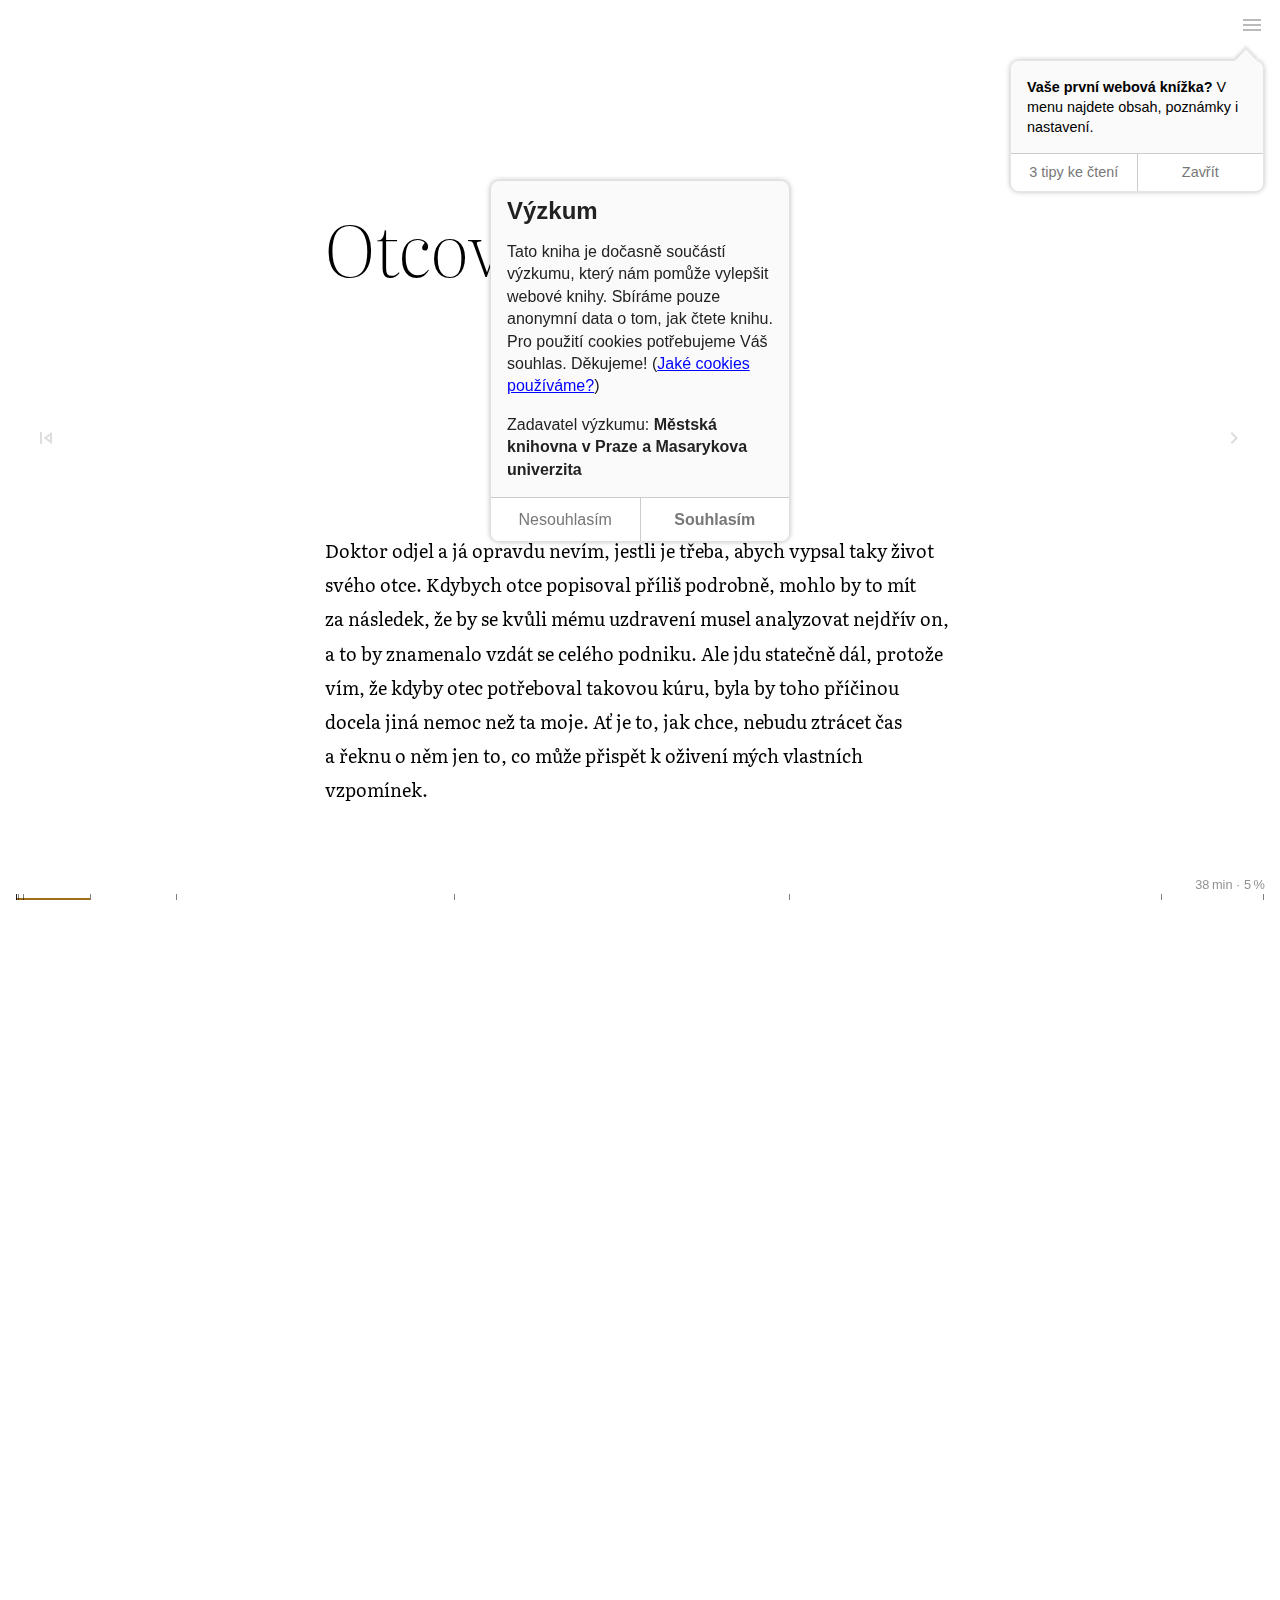
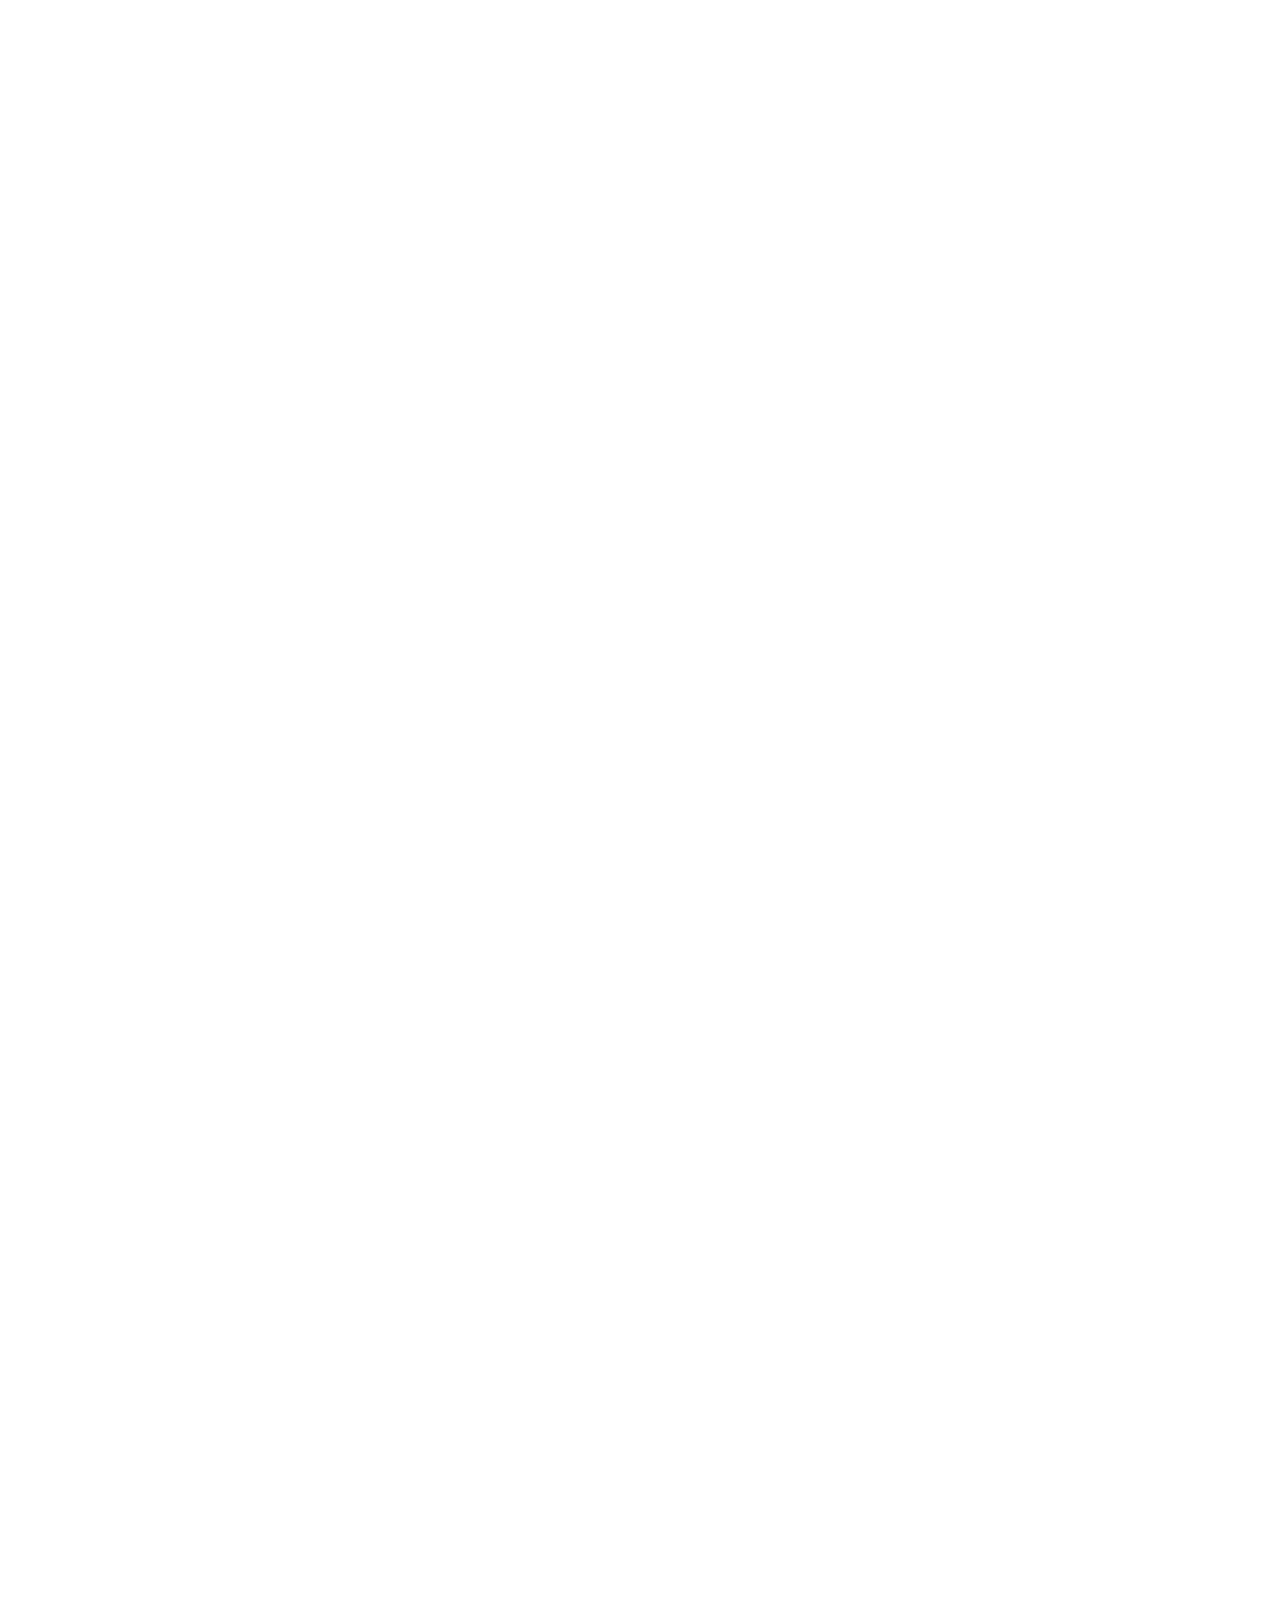
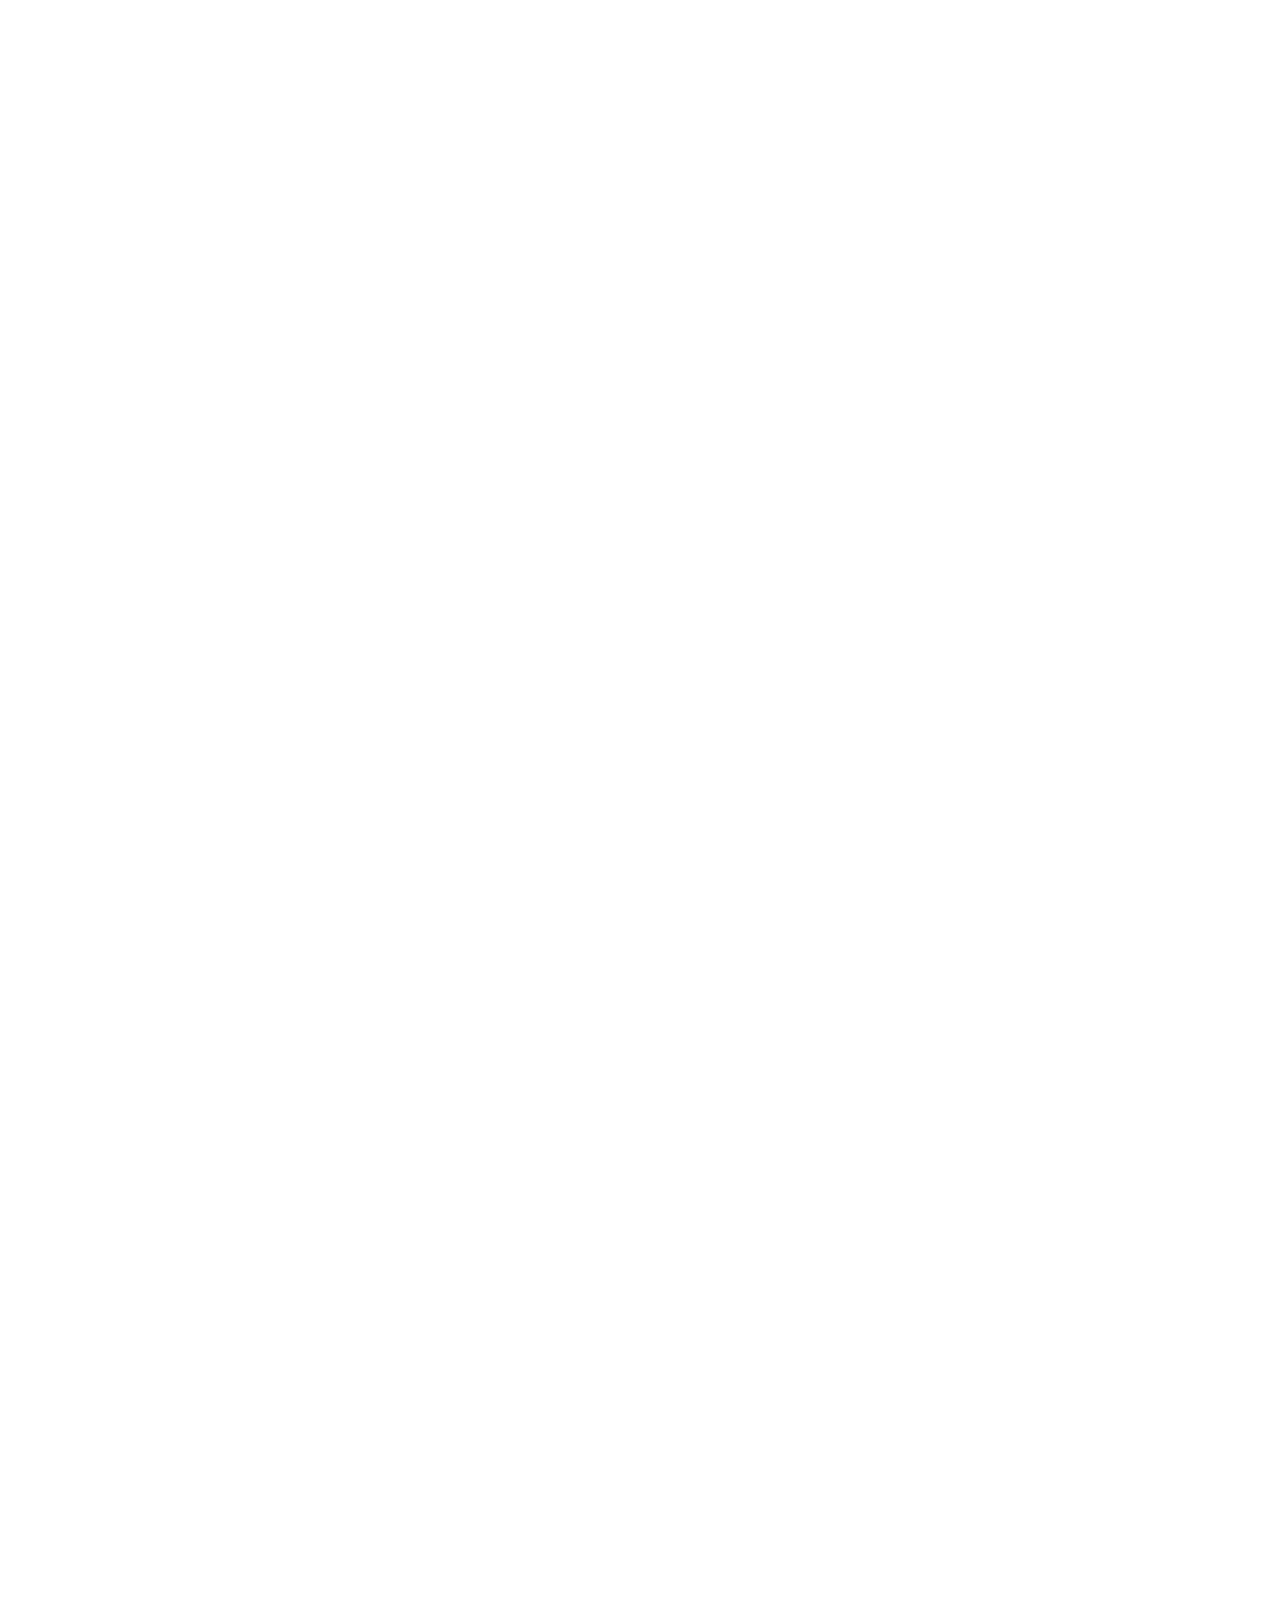
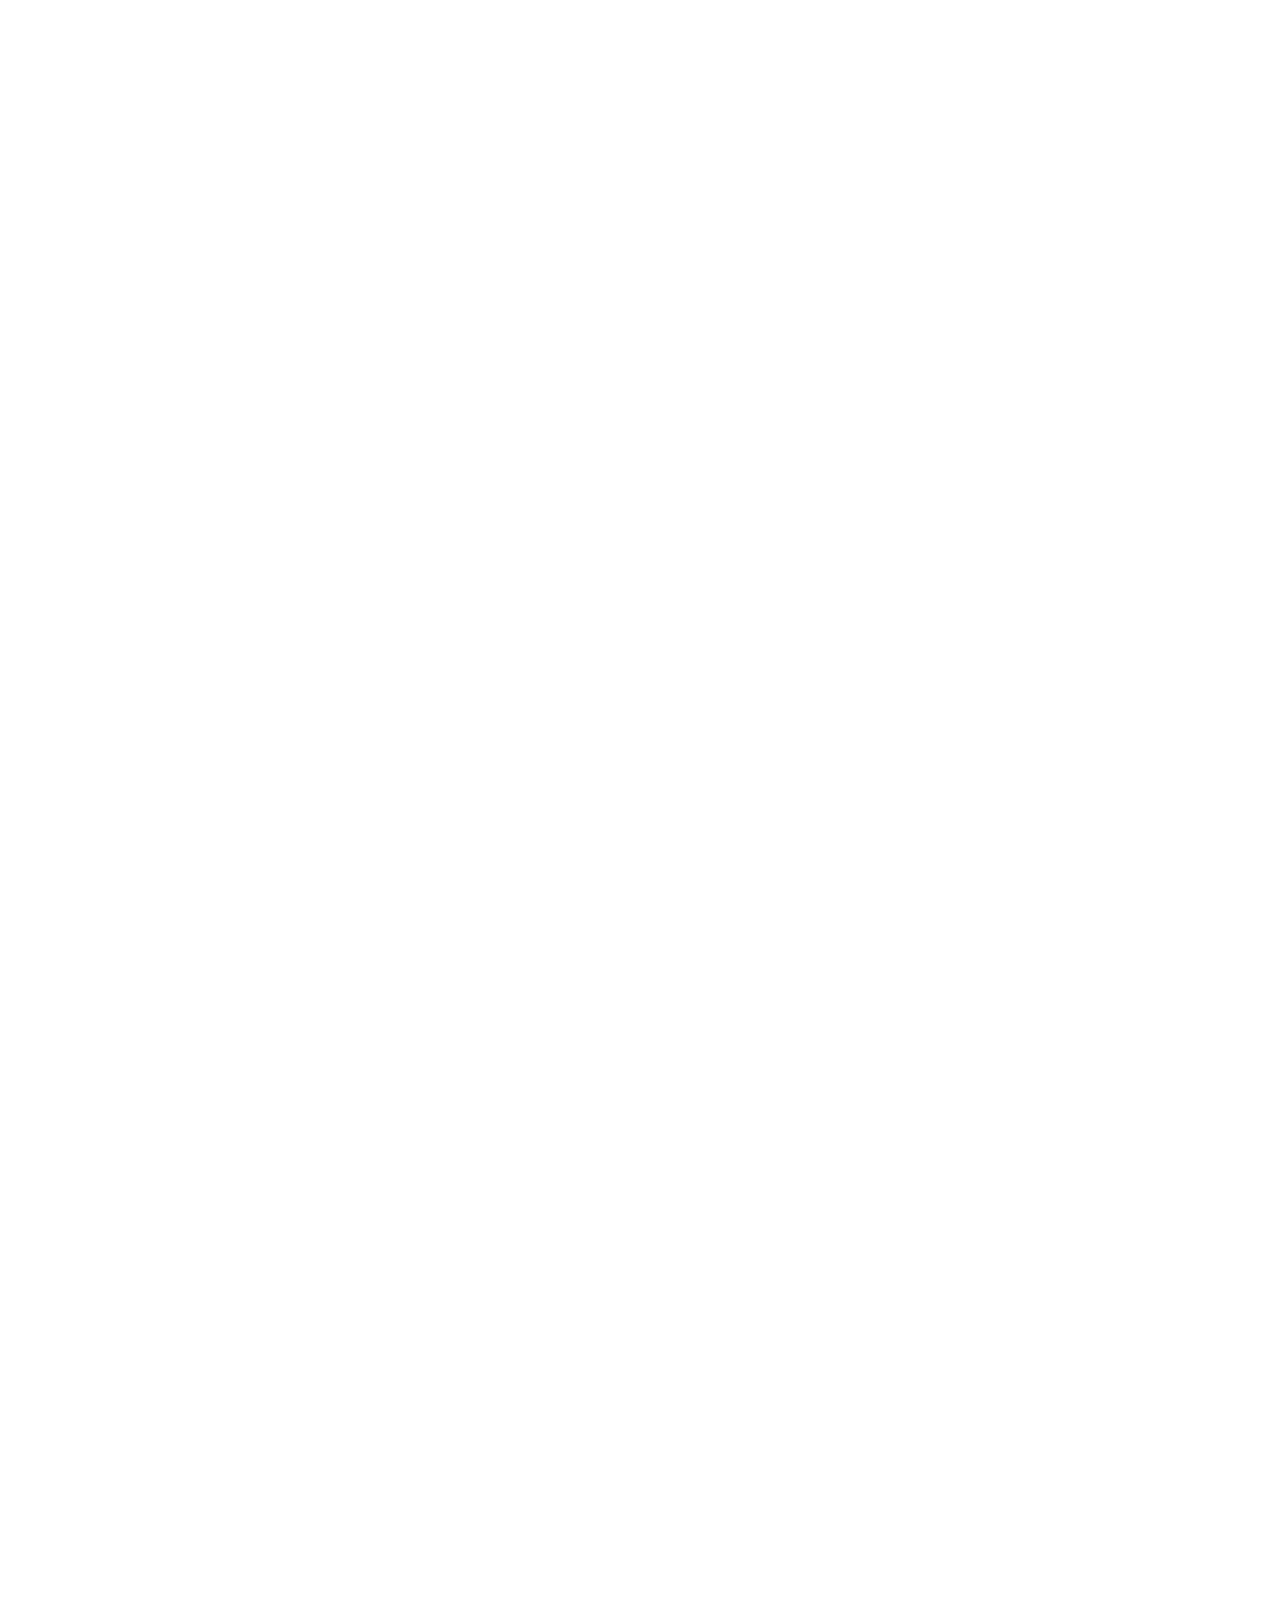
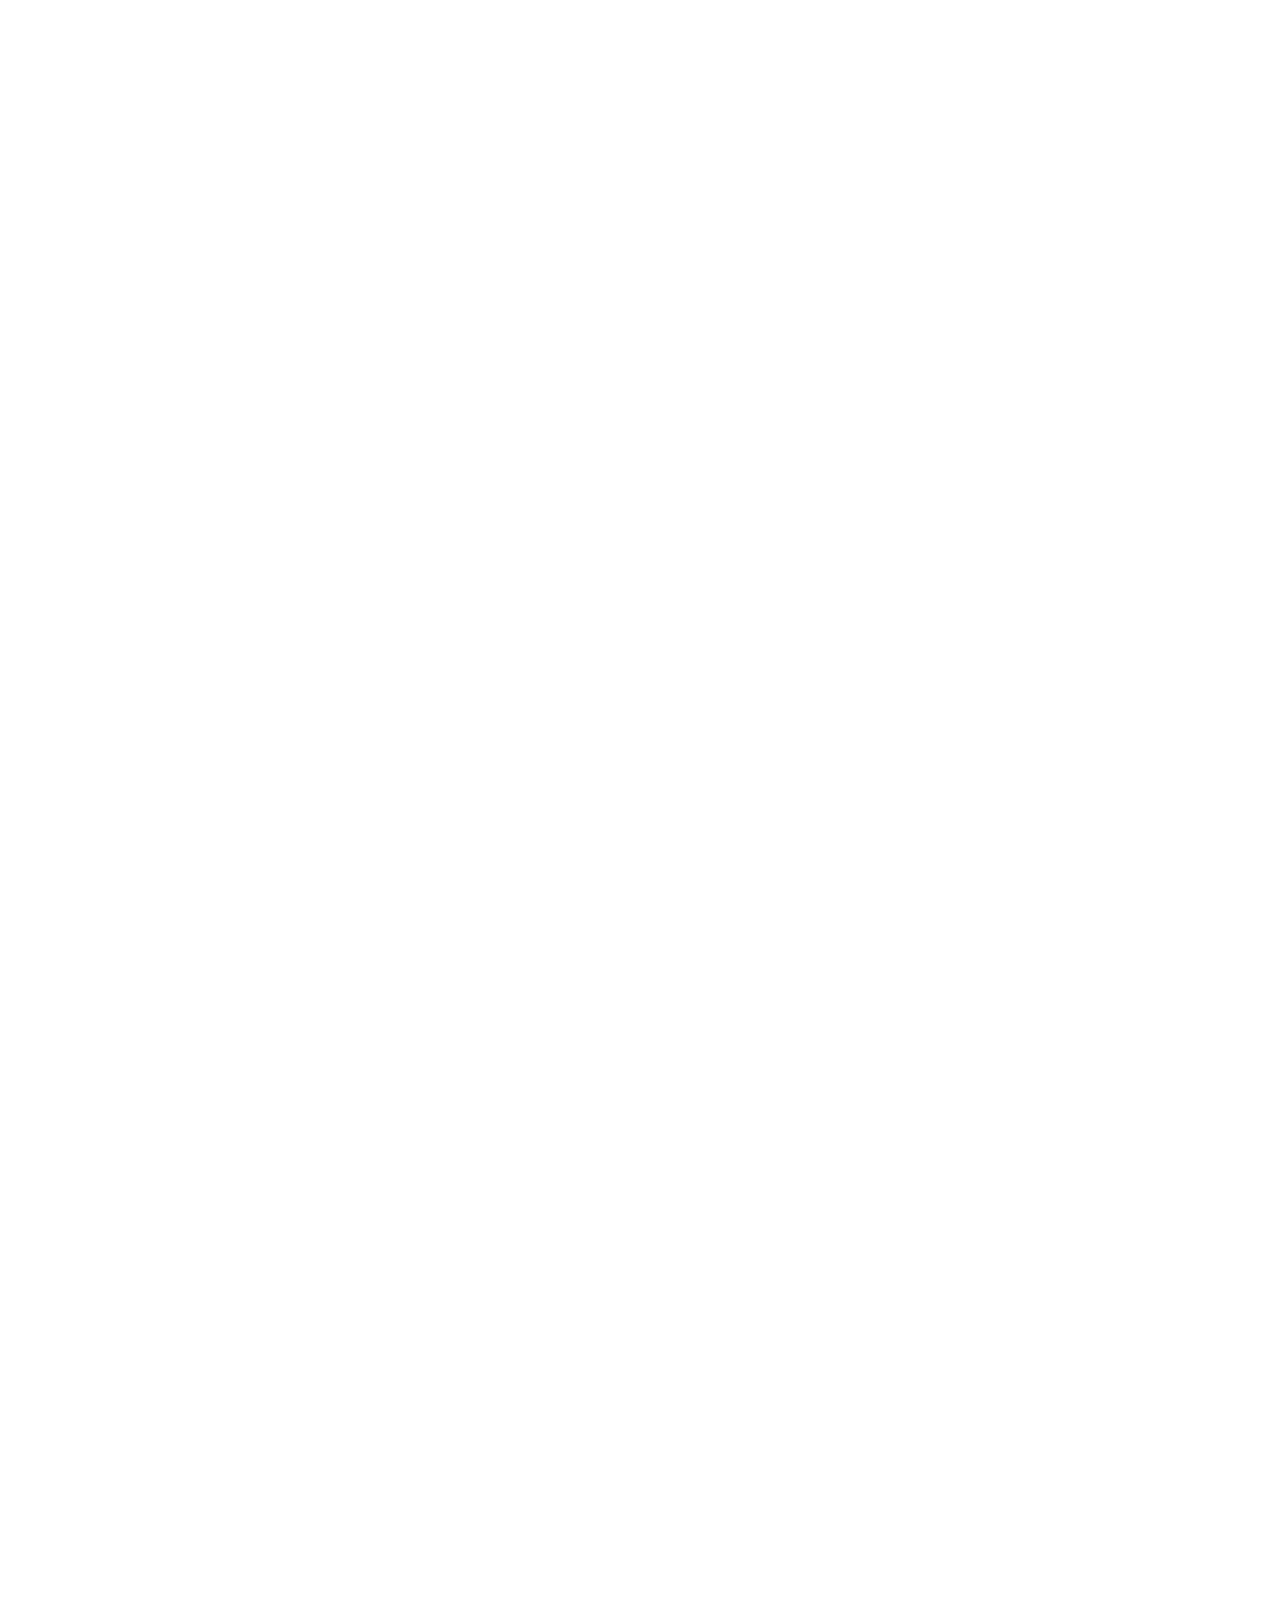
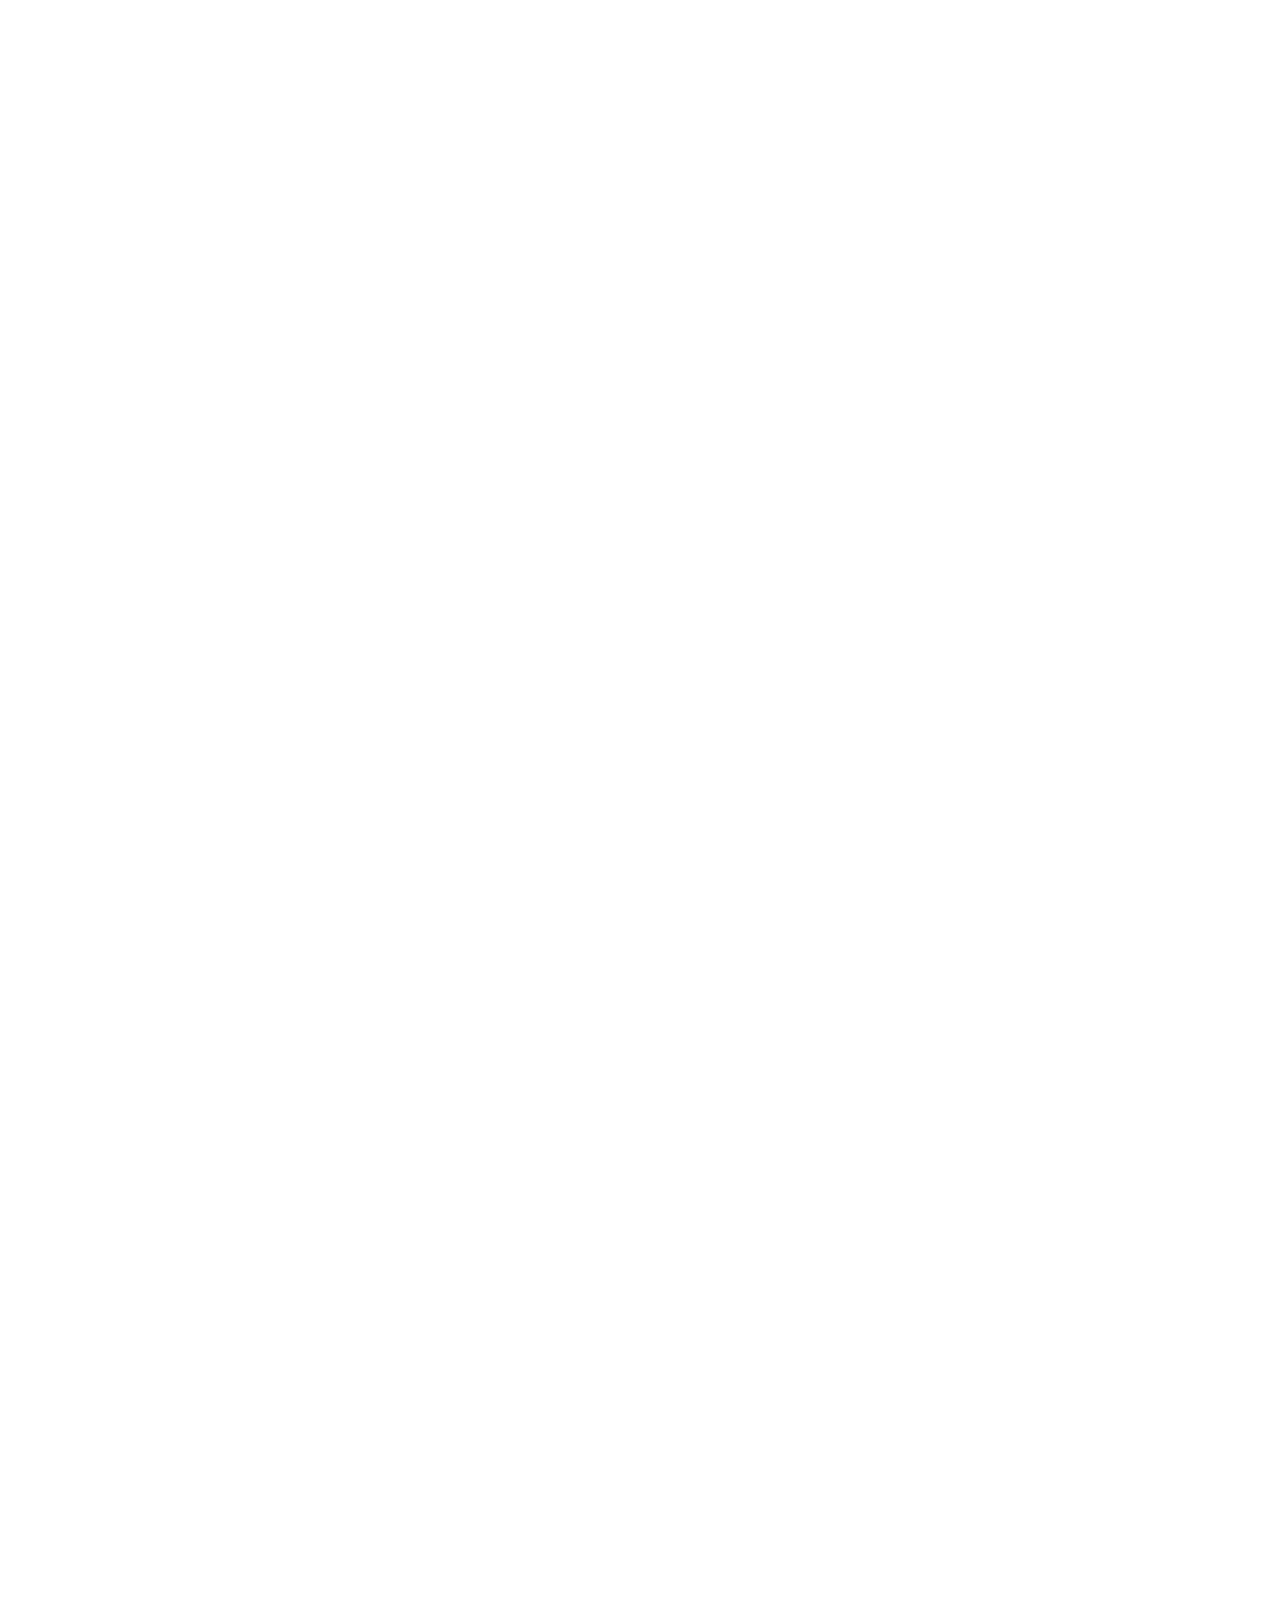
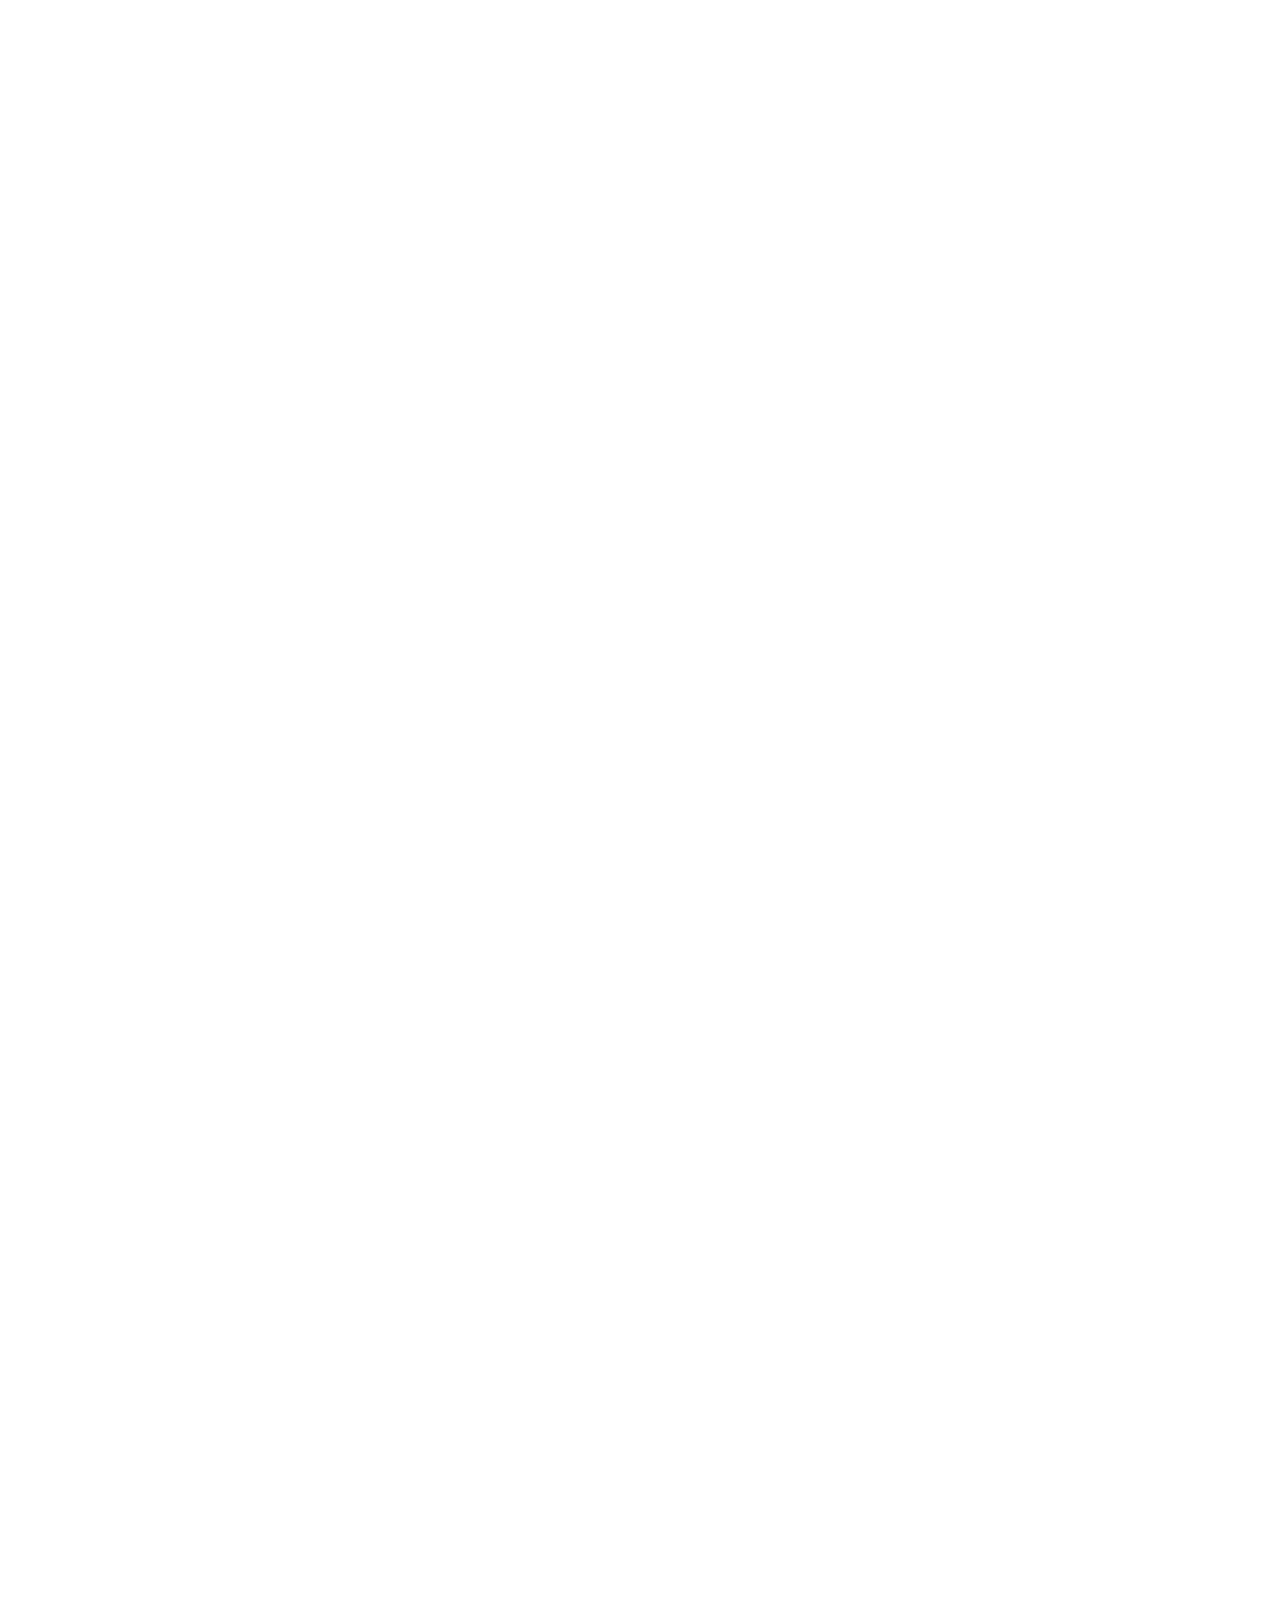
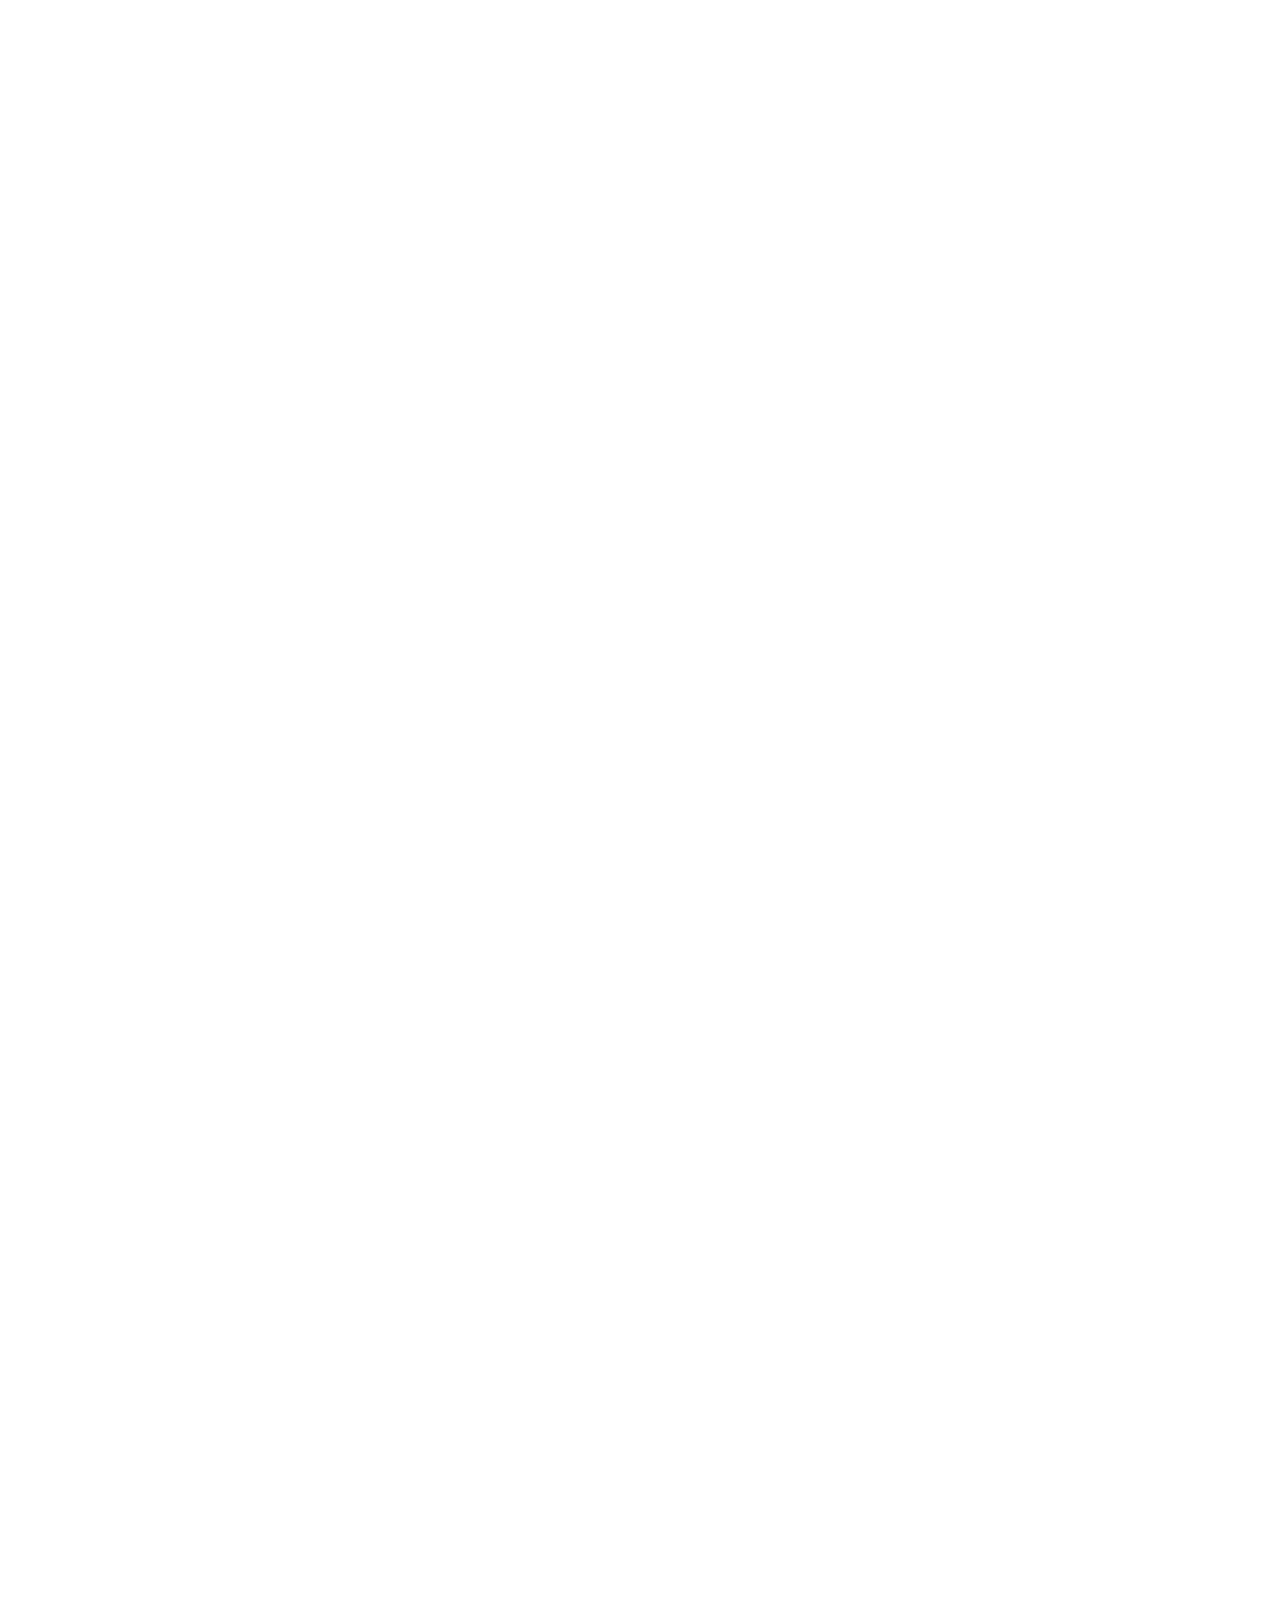
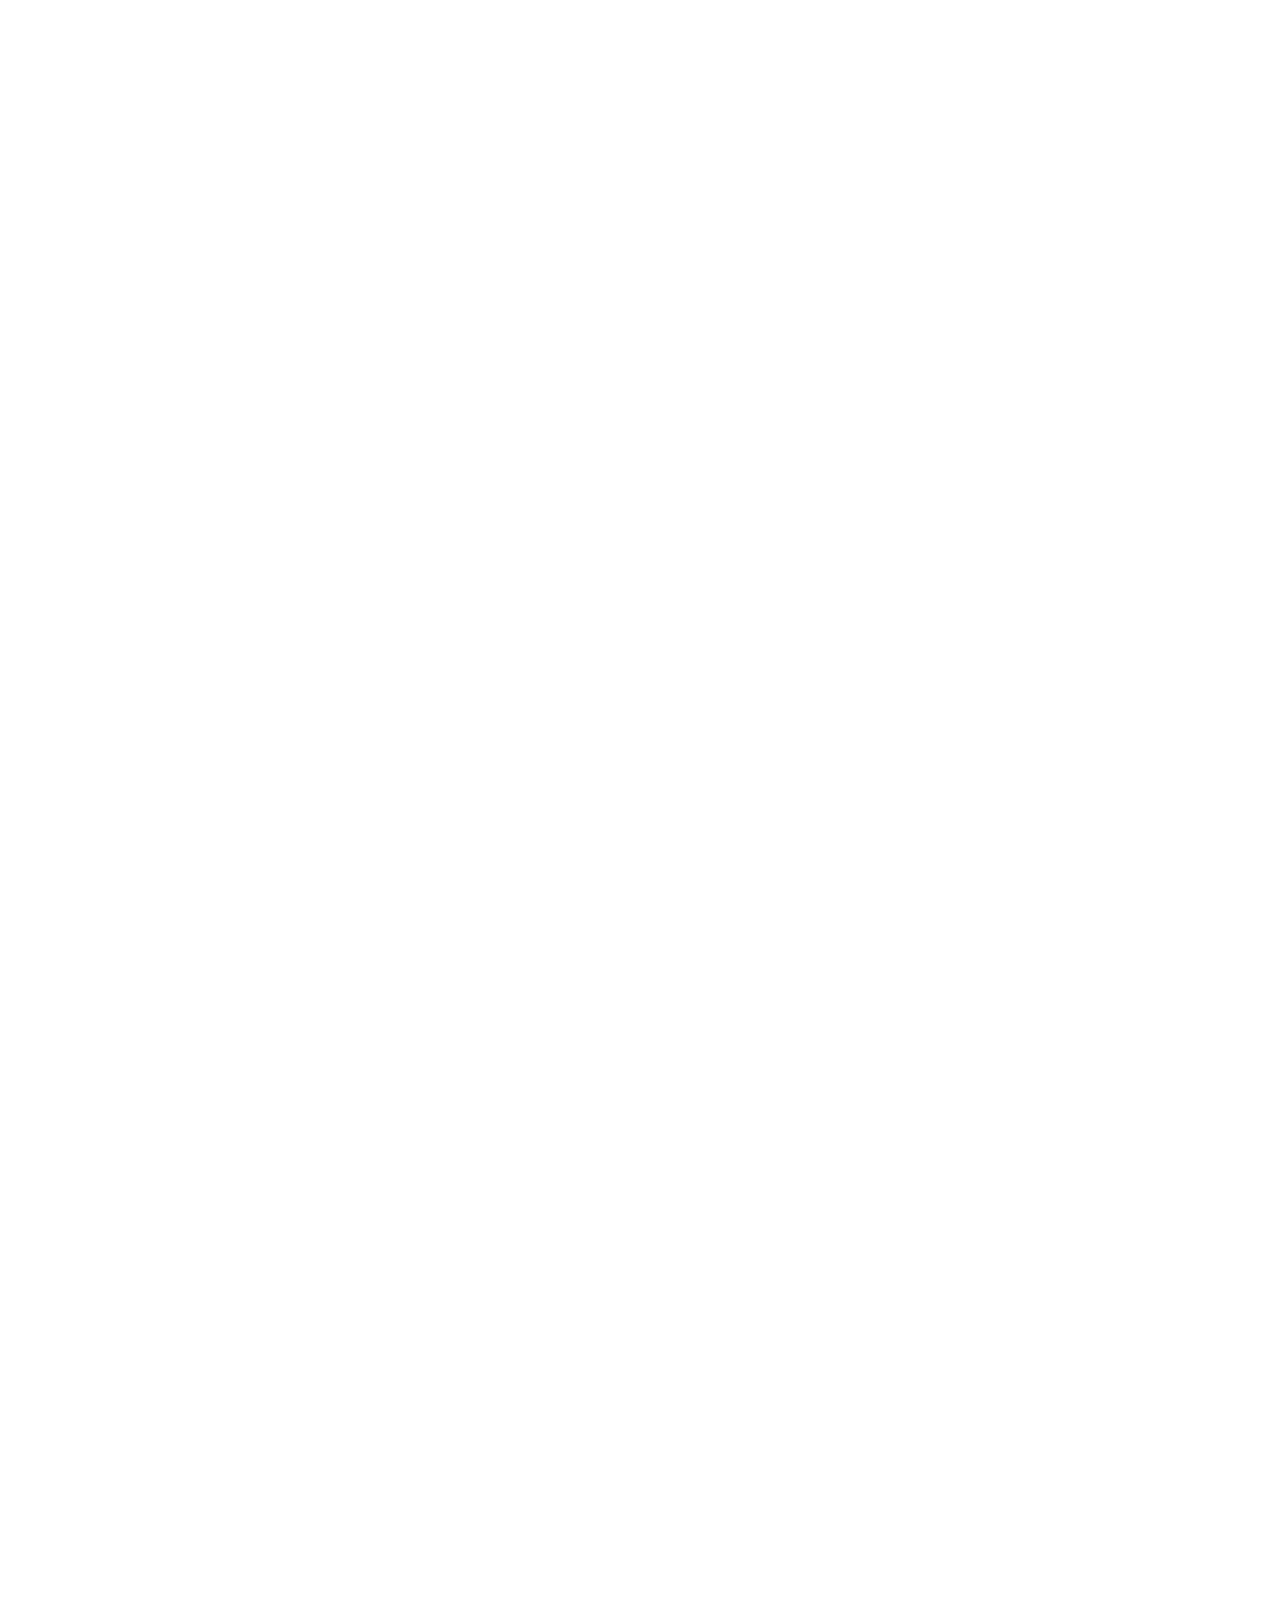
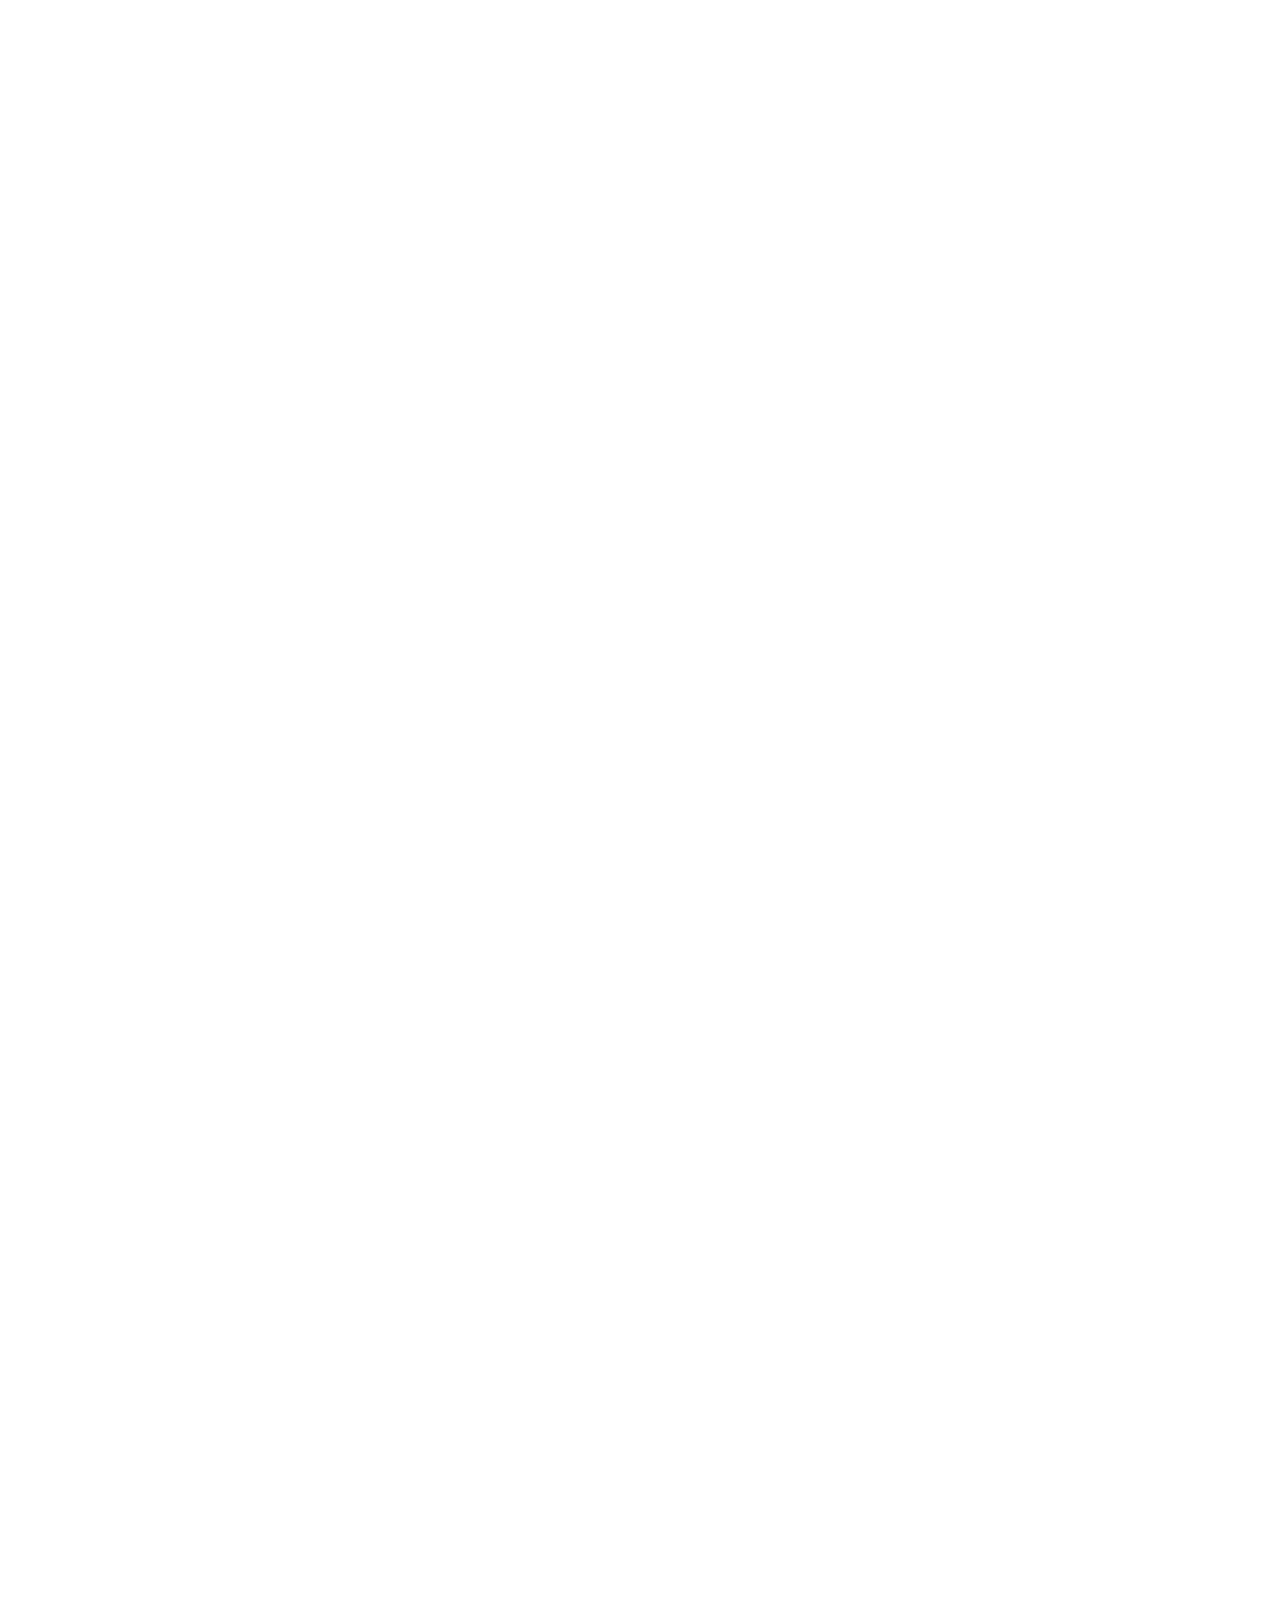
<file: vedomi_a_svedomi_zena_cosiniho_009.html>
<!DOCTYPE html>
<html lang="cs">
  <head>
    <meta charset="utf-8">
    <meta name="viewport" content="width=device-width, initial-scale=1.0, shrink-to-fit=no">
    <meta name="apple-mobile-web-app-title" content="Otcova smrt">
    <meta name="apple-mobile-web-app-capable" content="yes">
    <title>Otcova smrt</title>
    <link rel="stylesheet" href="./style/style.min.css" media="screen" integrity="sha256-suCzP2DeAjpjfeO4Ne4lRICbrGRKid9aAmWDin20Cww=">
    <meta name="nb-research" content="Tato kniha je dočasně součástí výzkumu, který nám pomůže vylepšit webové knihy. Sbíráme pouze anonymní data o tom, jak čtete knihu. Pro použití cookies potřebujeme Váš souhlas. Děkujeme! (<a href='https://www.mlp.cz/cz/o-knihovne/cisla-dokumenty-povinne-informace/povinne-dostupne-informace/cookies/'>Jaké cookies používáme?</a>)">
    <meta name="nb-research-orgs" content="Městská knihovna v Praze a Masarykova univerzita">
    <meta name="nb-research-ga" content="UA-187132260-1">
    <link rel="icon" type="image/x-icon" href="./assets/favicon.ico">
    <link rel="icon" type="image/png" sizes="16x16" href="./assets/favicon-16x16.png">
    <link rel="icon" type="image/png" sizes="32x32" href="./assets/favicon-32x32.png">
    <link rel="icon" type="image/png" sizes="48x48" href="./assets/favicon-48x48.png">
    <link rel="manifest" href="./assets/manifest.webmanifest">
    <meta name="mobile-web-app-capable" content="yes">
    <meta name="theme-color" content="#A86818">
    <meta name="application-name" content="Italo Svevo: Vědomí a svědomí Zena Cosiniho">
    <link rel="apple-touch-icon" sizes="57x57" href="./assets/apple-touch-icon-57x57.png">
    <link rel="apple-touch-icon" sizes="60x60" href="./assets/apple-touch-icon-60x60.png">
    <link rel="apple-touch-icon" sizes="72x72" href="./assets/apple-touch-icon-72x72.png">
    <link rel="apple-touch-icon" sizes="76x76" href="./assets/apple-touch-icon-76x76.png">
    <link rel="apple-touch-icon" sizes="114x114" href="./assets/apple-touch-icon-114x114.png">
    <link rel="apple-touch-icon" sizes="120x120" href="./assets/apple-touch-icon-120x120.png">
    <link rel="apple-touch-icon" sizes="144x144" href="./assets/apple-touch-icon-144x144.png">
    <link rel="apple-touch-icon" sizes="152x152" href="./assets/apple-touch-icon-152x152.png">
    <link rel="apple-touch-icon" sizes="167x167" href="./assets/apple-touch-icon-167x167.png">
    <link rel="apple-touch-icon" sizes="180x180" href="./assets/apple-touch-icon-180x180.png">
    <link rel="apple-touch-icon" sizes="1024x1024" href="./assets/apple-touch-icon-1024x1024.png">
    <meta name="apple-mobile-web-app-capable" content="yes">
    <meta name="apple-mobile-web-app-status-bar-style" content="black-translucent">
    <meta name="apple-mobile-web-app-title" content="Vědomí a svědomí Zena Cosiniho">
    <meta property="og:title" content="Vědomí a svědomí Zena Cosiniho">
    <meta property="og:type" content="book">
    <meta property="og:book:author" content="Italo Svevo">
    <meta property="twitter:title" content="Italo Svevo: Vědomí a svědomí Zena Cosiniho">
    <meta property="og:image" content="./assets/cover-1200x620.png">
    <meta property="twitter:image" content="./assets/cover-1200x1200.png">
    <link rel="index" href="./index.html">
    <link rel="license" href="./license.html">
    <link rel="publication" href="./manifest.json" id="manifest">
    <link rel="about" href="about.html">
    <link rel="prev" href="./vedomi_a_svedomi_zena_cosiniho_008.html">
    <link rel="next" href="./vedomi_a_svedomi_zena_cosiniho_010.html">
    <meta name="nb-order" content="5">
    <link rel="self" href="vedomi_a_svedomi_zena_cosiniho_009.html">
    <meta name="nb-identifier" content="svevo-vedomi-a-svedomi-zena-cosiniho-ee68b5a">
    <meta name="nb-role" content="chapter">
  </head>
  <body class="content-prose nb-role-chapter nb-custom-style" data-nb-words="9275" data-nb-chars="53088">
    <nav role="doc-toc">
      <ul class="plain section">
        <li><a href="vedomi_a_svedomi_zena_cosiniho_005.html">Věnování</a></li>
        <li><a href="vedomi_a_svedomi_zena_cosiniho_006.html">Předmluva</a></li>
        <li><a href="vedomi_a_svedomi_zena_cosiniho_007.html">Úvod</a></li>
        <li><a href="vedomi_a_svedomi_zena_cosiniho_008.html">Kouření</a></li>
        <li><a href="vedomi_a_svedomi_zena_cosiniho_009.html">Otcova smrt</a></li>
        <li><a href="vedomi_a_svedomi_zena_cosiniho_010.html">Historie mého manželství</a></li>
        <li><a href="vedomi_a_svedomi_zena_cosiniho_011.html">Manželka a milenka</a></li>
        <li><a href="vedomi_a_svedomi_zena_cosiniho_012.html">Historie jedné obchodní společnosti</a></li>
        <li><a href="vedomi_a_svedomi_zena_cosiniho_013.html">Psychoanalýza</a></li>
      </ul>
    </nav>
    <div id="ui-content">
    </div>
    <div class="content">
      <main>
        <nav class="begin-nav">
          <ul>
            <li><a href="./index.html#" rel="index">Titulní strana</a></li>
            <li><a href="./vedomi_a_svedomi_zena_cosiniho_008.html#chapter-end" rel="prev">← Předchozí kapitola</a></li>
          </ul>
        </nav><a id="chapter-start"></a>
        <h1 class="chunk" data-nb-ref-number="1" data-nb-words="2" data-nb-chars="11"><span class="idea" data-nb-ref-number="1" id="idea1" data-nb-words="2" data-nb-chars="11">Otcova smrt</span></h1>
        <section>
          <p class="chunk" data-nb-ref-number="2" data-nb-words="88" data-nb-chars="496"><span class="idea" data-nb-ref-number="2" id="idea2" data-nb-words="88" data-nb-chars="496">Doktor odjel a&nbsp;já opravdu nevím, jestli je&nbsp;třeba, abych vypsal taky život svého otce. Kdybych otce popisoval příliš podrobně, mohlo by&nbsp;to&nbsp;mít za&nbsp;následek, že&nbsp;by&nbsp;se&nbsp;kvůli mému uzdravení musel analyzovat nejdřív on, a&nbsp;to by&nbsp;znamenalo vzdát se&nbsp;celého podniku. Ale jdu statečně dál, protože vím, že&nbsp;kdyby otec potřeboval takovou kúru, byla by&nbsp;toho příčinou docela jiná nemoc než ta&nbsp;moje. Ať&nbsp;je&nbsp;to, jak chce, nebudu ztrácet čas a&nbsp;řeknu o&nbsp;něm jen to, co&nbsp;může přispět k&nbsp;oživení mých vlastních vzpomínek.</span></p>
          <p class="chunk" data-nb-ref-number="3" data-nb-words="68" data-nb-chars="425"><span class="idea" data-nb-ref-number="3" id="idea3" data-nb-words="68" data-nb-chars="425">„14. 4. 1890 ve&nbsp;4.30. Zemřel otec. P. C.“ Aby bylo jasno, ta&nbsp;dvě poslední písmena neznamenají žádnou chemickou značku ani fyzikální rovnici, ale <em>poslední cigaretu</em>. Tak zní záznam v&nbsp;jednom svazku Ostwaldovy pozitivní filozofie, nad kterou jsem strávil pln nadějí řadu hodin a&nbsp;kterou jsem nikdy nepochopil. Nikdo by&nbsp;tomu nevěřil, ale ten záznam, i&nbsp;když zní, tak jak zní, zachycuje jednu z&nbsp;nejdůležitějších událostí mého života.</span></p>
          <p class="chunk" data-nb-ref-number="4" data-nb-words="111" data-nb-chars="631"><span class="idea" data-nb-ref-number="4" id="idea4" data-nb-words="111" data-nb-chars="631">Moje matka zemřela, ještě než mi&nbsp;bylo patnáct let. Složil jsem na&nbsp;její počest pár básniček, což se&nbsp;nikdy nevyrovná oplakávání, a&nbsp;k&nbsp;mému žalu se&nbsp;neustále družil pocit, že&nbsp;od&nbsp;této chvíle pro mne začíná vážný život plný práce. Už&nbsp;sám ten žal naznačoval jakýsi hlubší život. Kromě toho byla ta&nbsp;zlá rána zmírněna a&nbsp;zkonejšena mou tehdy ještě živou vírou. Matka žila dál, třebaže daleko ode mne, a&nbsp;mohla se&nbsp;dokonce radovat z&nbsp;úspěchů, na&nbsp;které jsem se&nbsp;připravoval. To&nbsp;bylo pohodlné, viďte! Vzpomínám si&nbsp;přesně na&nbsp;svůj tehdejší stav. Smrtí mé&nbsp;matky a&nbsp;blahodárným pohnutím, které to&nbsp;ve&nbsp;mně vyvolalo, se&nbsp;mělo ve&nbsp;mně všechno změnit k&nbsp;lepšímu.</span></p>
          <p class="chunk" data-nb-ref-number="5" data-nb-words="129" data-nb-chars="733"><span class="idea" data-nb-ref-number="5" id="idea5" data-nb-words="129" data-nb-chars="733">Na&nbsp;rozdíl od&nbsp;toho smrt mého otce znamenala opravdu velikou katastrofu. Ráj už&nbsp;neexistoval a&nbsp;kromě toho já&nbsp;při své třicítce byl už&nbsp;hotový člověk. I&nbsp;já! Uvědomil jsem si&nbsp;poprvé, že&nbsp;nejdůležitější a&nbsp;nejrozhodnější část mého života leží už&nbsp;nenávratně za&nbsp;mnou. Můj žal nebyl jen sobecký, jak by&nbsp;se&nbsp;mohlo zdát podle toho, co&nbsp;říkám. Vůbec ne! Plakal jsem nad ním i&nbsp;nad sebou, ale nad sebou jen proto, že&nbsp;zemřel on. Do&nbsp;té&nbsp;doby jsem přecházel od&nbsp;cigarety k&nbsp;cigaretě a&nbsp;od fakulty k&nbsp;fakultě s&nbsp;nezničitelnou důvěrou ve&nbsp;své schopnosti. A&nbsp;mám dojem, že&nbsp;tato důvěra, která život tak oslazovala, by&nbsp;byla trvala snad až&nbsp;dodneška, kdyby nebyl otec zemřel. Jakmile zemřel, ztratil jsem v&nbsp;něm onen zítřek, do&nbsp;kterého bych mohl umisťovat svá předsevzetí.</span></p>
          <p class="chunk" data-nb-ref-number="6" data-nb-words="303" data-nb-chars="1706"><span class="idea" data-nb-ref-number="6" id="idea6" data-nb-words="303" data-nb-chars="1706">Kdykoli na&nbsp;to&nbsp;myslím, pokaždé žasnu, jaká to&nbsp;byla zvláštní věc, že&nbsp;jsem to&nbsp;zoufalství nad sebou a&nbsp;nad svou budoucností poznal teprve při otcově smrti, a&nbsp;ne dřív. Je&nbsp;to&nbsp;všechno ještě živé a&nbsp;naprosto nepotřebuju snít, jak chtějí páni psychoanalytikové, abych si&nbsp;vzpomněl na&nbsp;svůj nesmírný žal a&nbsp;na všecky podrobnosti té&nbsp;hrozné rány. Pamatuju se&nbsp;na&nbsp;všechno, ale nerozumím z&nbsp;toho ničemu. Až&nbsp;do&nbsp;jeho smrti jsem pro otce nežil. Nevyvinul jsem žádné úsilí, abych se&nbsp;mu&nbsp;přiblížil, a&nbsp;pokud jsem měl možnost to&nbsp;udělat a&nbsp;nedotknout se&nbsp;ho&nbsp;při tom, pokaždé jsem se&nbsp;tomu vyhnul. Na&nbsp;univerzitě ho&nbsp;všichni znali pod přezdívkou <em>starý Silva otřes se</em>, kterou jsem mu&nbsp;dal. Musela přijít nemoc, aby mě&nbsp;k&nbsp;němu připoutala, nemoc a&nbsp;vzápětí smrt, protože ta&nbsp;nemoc byla krátká a&nbsp;lékař ho&nbsp;okamžitě prohlásil za&nbsp;beznadějný případ. Pokud jsem byl v&nbsp;Terstu, vídali jsme se&nbsp;jakž takž asi hodinu denně, víc ne. Nikdy jsme nebyli tak dlouho spolu, jako když jsem ho&nbsp;pak oplakával. Kdybych ho&nbsp;byl raději míň oplakával a&nbsp;víc se&nbsp;o&nbsp;něj staral! Nebyl bych teď tolik nemocný. Ale být s&nbsp;ním bylo obtížné taky proto, že&nbsp;jsme neměli intelektuálně nic společného. Když jsme se&nbsp;na&nbsp;sebe dívali, usmívali jsme se&nbsp;oba týmž útrpným úsměvem, u&nbsp;něho trpčím o&nbsp;to, že&nbsp;měl jako otec živé obavy o&nbsp;mou budoucnost; můj úsměv byl zase shovívavost sama, protože jsem si&nbsp;byl jist, že&nbsp;teď už&nbsp;jeho slabosti nebudou mít žádné důsledky, neboť jsem je&nbsp;zčásti přičítal jeho věku. Otec byl první, kdo nevěřil mé&nbsp;síle, a&nbsp;to podle mého soudu příliš brzy. A&nbsp;přitom mám podezření, i&nbsp;když to&nbsp;nemůžu podepřít žádným vědeckým přesvědčením, že&nbsp;mi&nbsp;nevěřil už&nbsp;jen proto, že&nbsp;mne zplodil on, a&nbsp;tato skutečnost, a&nbsp;to říkám s&nbsp;plnou vědeckou jistotou, zase zvyšovala moji nedůvěru k&nbsp;němu.</span></p>
          <p class="chunk" data-nb-ref-number="7" data-nb-words="154" data-nb-chars="842"><span class="idea" data-nb-ref-number="7" id="idea7" data-nb-words="154" data-nb-chars="842">Otec měl přitom pověst obratného obchodníka, ale já&nbsp;věděl, že&nbsp;jeho podnikání řídí už&nbsp;po&nbsp;léta Olivi. V&nbsp;té neschopnosti dělat obchody jsme si&nbsp;byli podobní, ale to&nbsp;bylo také všechno, protože jinak musím říct, že&nbsp;z&nbsp;nás dvou jsem já&nbsp;představoval sílu a&nbsp;on slabost. Už&nbsp;to, co&nbsp;jsem zachytil v&nbsp;těchto sešitech, dokazuje, že&nbsp;ve&nbsp;mně je&nbsp;a&nbsp;vždy byla&nbsp;– a&nbsp;to je&nbsp;možná moje největší neštěstí&nbsp;– nezkrotná snaha o&nbsp;něco lepšího. Jinak se&nbsp;všecky ty&nbsp;moje sny o&nbsp;vyrovnanosti a&nbsp;síle vyložit nedají. Otec nic takového neznal. Žil naprosto spokojen s&nbsp;tím, co&nbsp;z&nbsp;něho svět udělal, a&nbsp;plným právem se&nbsp;domnívám, že&nbsp;nikdy nevyvinul úsilí se&nbsp;zlepšit. Kouříval celé dny a&nbsp;po matčině smrti i&nbsp;celé noci, když nespal. Dost taky pil, večer u&nbsp;jídla, jako <em>gentleman</em>, aby si&nbsp;byl jist, že&nbsp;okamžitě usne, jakmile položí hlavu na&nbsp;polštář. Ale kouření a&nbsp;pití byly podle něho dobrý lék.</span></p>
          <p class="chunk" data-nb-ref-number="8" data-nb-words="134" data-nb-chars="766"><span class="idea" data-nb-ref-number="8" id="idea8" data-nb-words="134" data-nb-chars="766">Co&nbsp;se&nbsp;týče žen, dozvěděl jsem se&nbsp;od&nbsp;příbuzných, že&nbsp;matka měla několikrát proč žárlit. Dokonce se&nbsp;zdá, že&nbsp;ta&nbsp;mírná žena musela občas rázně zasáhnout, aby udržela manžela na&nbsp;uzdě. Otec matku miloval a&nbsp;ctil a&nbsp;nechal se&nbsp;jí&nbsp;vést, ale podle všeho se&nbsp;jí&nbsp;nikdy nepodařilo přimět ho, aby se&nbsp;přiznal, že&nbsp;ji&nbsp;někdy podváděl, a&nbsp;tak zemřela ve&nbsp;víře, že&nbsp;se&nbsp;mýlila. A&nbsp;přitom dobří příbuzní vypravují, že&nbsp;ho&nbsp;přistihla takřka při činu s&nbsp;vlastní švadlenou. Otec se&nbsp;vymlouval na&nbsp;záchvat roztržitosti, a&nbsp;to s&nbsp;takovou vytrvalostí, že&nbsp;mu&nbsp;uvěřila. Jediným důsledkem toho všeho bylo, že&nbsp;matka přestala chodit k&nbsp;té švadleně a&nbsp;otec taky. Myslím, že&nbsp;já&nbsp;bych se&nbsp;na&nbsp;jeho místě nakonec přiznal, ale pak bych tu&nbsp;švadlenu nechat nedokázal, protože já, kdekoli se&nbsp;zastavím, hned taky zapustím kořeny.</span></p>
          <p class="chunk" data-nb-ref-number="9" data-nb-words="94" data-nb-chars="555"><span class="idea" data-nb-ref-number="9" id="idea9" data-nb-words="94" data-nb-chars="555">Otec dovedl hájit svůj klid a&nbsp;mír jako pravý <em>pater familias</em>. Měl ten klid a&nbsp;mír ve&nbsp;svém domově i&nbsp;ve své duši. Četl jedině jalové a&nbsp;mravoučné knížky. Vůbec ne&nbsp;z&nbsp;pokrytectví, nýbrž z&nbsp;naprosto upřímného přesvědčení; myslím, že&nbsp;cítil živě pravdivost oněch mravoučných kázání a&nbsp;že jeho svědomí bylo upokojeno upřímnou příchylností ke&nbsp;ctnosti. Dnes, kdy už&nbsp;stárnu a&nbsp;kdy se&nbsp;už&nbsp;blížím věku patriarchů, cítím i&nbsp;já, že&nbsp;hlásání nemorálnosti je&nbsp;trestuhodnější než sám nemorální čin. K&nbsp;vraždě dochází z&nbsp;lásky nebo z&nbsp;nenávisti, ale k&nbsp;hlásání vraždy jedině z&nbsp;ničemnosti.</span></p>
          <p class="chunk" data-nb-ref-number="10" data-nb-words="138" data-nb-chars="801"><span class="idea" data-nb-ref-number="10" id="idea10" data-nb-words="138" data-nb-chars="801">Měli jsme s&nbsp;otcem tak málo společného, že&nbsp;se&nbsp;mi&nbsp;přiznal, že&nbsp;jsem jeden z&nbsp;těch, co&nbsp;ho&nbsp;ze&nbsp;všech lidí na&nbsp;světě nejvíc zneklidňují. Má&nbsp;touha po&nbsp;zdraví mě&nbsp;přiměla studovat lidské tělo. Otec naopak dokázal vyloučit ze&nbsp;svých vzpomínek každou myšlenku na&nbsp;ten děsivý stroj. Pro něho srdce nebilo a&nbsp;necítil potřebu myslet na&nbsp;chlopně a&nbsp;tepny a&nbsp;výměnu látek, aby si&nbsp;vysvětlil, jak jeho organismus žije. Pohyb pro něho neexistoval, protože zkušenost praví, že&nbsp;to, co&nbsp;je&nbsp;v&nbsp;pohybu, se&nbsp;nakonec vždycky zastaví. Zrovna tak Země byla pro něho nehybná a&nbsp;důkladně zasazená do&nbsp;svých stěžejí. Samozřejmě že&nbsp;to&nbsp;nikdy neřekl, ale trpěl, když mu&nbsp;někdo říkal něco, co&nbsp;se&nbsp;s&nbsp;tímto pojetím neshodovalo. Jednou mě&nbsp;znechuceně přerušil, když jsem mu&nbsp;vykládal o&nbsp;protinožcích. Při pomyšlení na&nbsp;lidi s&nbsp;hlavou dolů se&nbsp;mu&nbsp;obracel žaludek.</span></p>
          <p class="chunk" data-nb-ref-number="11" data-nb-words="77" data-nb-chars="413"><span class="idea" data-nb-ref-number="11" id="idea11" data-nb-words="77" data-nb-chars="413">Měl mi&nbsp;za&nbsp;zlé ještě dvě další věci&nbsp;– mou roztržitost a&nbsp;můj sklon smát se&nbsp;i&nbsp;nejvážnějším věcem. Pokud jde o&nbsp;tu roztržitost, měl na&nbsp;rozdíl ode mne zvláštní notýsek a&nbsp;do toho notýsku si&nbsp;zapisoval všechno, co&nbsp;si&nbsp;chtěl zapamatovat, a&nbsp;několikrát za&nbsp;den se&nbsp;do&nbsp;něho díval. Věřil, že&nbsp;tak překonal svou nemoc, a&nbsp;už se&nbsp;jí&nbsp;netrápil. Vnutil takový notes i&nbsp;mně, ale já&nbsp;si&nbsp;do&nbsp;něho zaznamenal jedině pár svých posledních cigaret.</span></p>
          <p class="chunk" data-nb-ref-number="12" data-nb-words="48" data-nb-chars="243"><span class="idea" data-nb-ref-number="12" id="idea12" data-nb-words="48" data-nb-chars="243">Pokud jde o&nbsp;to mé&nbsp;pohrdání vážnými věcmi, já&nbsp;si&nbsp;myslím, že&nbsp;on&nbsp;měl zas tu&nbsp;chybu, že&nbsp;pokládal příliš mnoho věcí na&nbsp;světě za&nbsp;vážné. Například: když jsem přešel z&nbsp;práv na&nbsp;chemii a&nbsp;pak jsem se&nbsp;zase vrátil s&nbsp;jeho svolením k&nbsp;právům, řekl mi&nbsp;dobrácky:</span></p>
          <p class="chunk" data-nb-ref-number="13" data-nb-words="9" data-nb-chars="44"><span class="idea" data-nb-ref-number="13" id="idea13" data-nb-words="9" data-nb-chars="44">„Ale vždyť ty&nbsp;jsi blázen, to&nbsp;je&nbsp;hotová věc!“</span></p>
          <p class="chunk" data-nb-ref-number="14" data-nb-words="78" data-nb-chars="445"><span class="idea" data-nb-ref-number="14" id="idea14" data-nb-words="78" data-nb-chars="445">Já&nbsp;se&nbsp;vůbec neurazil a&nbsp;byl jsem mu&nbsp;za&nbsp;tu&nbsp;jeho blahosklonnost tak vděčný, že&nbsp;jsem se&nbsp;mu&nbsp;chtěl odvděčit něčím, čemu by&nbsp;se&nbsp;mohl zasmát. Šel jsem k&nbsp;doktoru Canestrinimu, aby mě&nbsp;prohlédl a&nbsp;vystavil mi&nbsp;vysvědčení, že&nbsp;nejsem blázen. Nebylo to&nbsp;snadné, musel jsem kvůli tomu podstoupit řadu dlouhých a&nbsp;podrobných vyšetření. Když jsem to&nbsp;vysvědčení dostal, zanesl jsem ho&nbsp;vítězně otci, ale on&nbsp;se&nbsp;mu&nbsp;nezasmál. Se&nbsp;zármutkem v&nbsp;hlase a&nbsp;slzami v&nbsp;očích vykřikl:</span></p>
          <p class="chunk" data-nb-ref-number="15" data-nb-words="4" data-nb-chars="24"><span class="idea" data-nb-ref-number="15" id="idea15" data-nb-words="4" data-nb-chars="24">„Ty jsi opravdu blázen!“</span></p>
          <p class="chunk" data-nb-ref-number="16" data-nb-words="39" data-nb-chars="214"><span class="idea" data-nb-ref-number="16" id="idea16" data-nb-words="39" data-nb-chars="214">A&nbsp;to byla odměna za&nbsp;tu&nbsp;mou namáhavou a&nbsp;neškodnou komedii. Nikdy mi&nbsp;ji&nbsp;neodpustil a&nbsp;taky se&nbsp;jí&nbsp;nikdy nezasmál. Dát se&nbsp;z&nbsp;žertu prohlížet doktorem? Dát si&nbsp;z&nbsp;žertu vystavovat vysvědčení s&nbsp;razítky? To&nbsp;dokáže jen blázen!</span></p>
          <p class="chunk" data-nb-ref-number="17" data-nb-words="31" data-nb-chars="160"><span class="idea" data-nb-ref-number="17" id="idea17" data-nb-words="31" data-nb-chars="160">Zkrátka a&nbsp;dobře vedle něho jsem představoval sílu a&nbsp;občas si&nbsp;říkám, že&nbsp;od&nbsp;té&nbsp;chvíle, co&nbsp;tu&nbsp;už&nbsp;není slabost, která mě&nbsp;povznášela, je&nbsp;mi, jako by&nbsp;mi&nbsp;něco chybělo.</span></p>
          <p class="chunk" data-nb-ref-number="18" data-nb-words="72" data-nb-chars="430"><span class="idea" data-nb-ref-number="18" id="idea18" data-nb-words="72" data-nb-chars="430">Vzpomínám, jak se&nbsp;ta&nbsp;jeho slabost prokázala, když ho&nbsp;ten lotr Olivi přiměl udělat poslední vůli. Olivimu na&nbsp;té&nbsp;poslední vůli hrozně záleželo, protože se&nbsp;tím měly mé&nbsp;obchodní záležitosti dostat pod jeho poručnictví, a&nbsp;podle všeho musel staříka dlouho zpracovávat, než ho&nbsp;přiměl k&nbsp;tak bolestnému kroku. Nakonec se&nbsp;k&nbsp;němu otec odhodlal, ale jeho široká jasná tvář se&nbsp;zastřela. Myslel neustále na&nbsp;smrt, jako by&nbsp;tím s&nbsp;ní navázal styky.</span></p>
          <p class="chunk" data-nb-ref-number="19" data-nb-words="5" data-nb-chars="27"><span class="idea" data-nb-ref-number="19" id="idea19" data-nb-words="5" data-nb-chars="27">Jednou večer se&nbsp;mne zeptal:</span></p>
          <p class="chunk" data-nb-ref-number="20" data-nb-words="5" data-nb-chars="33"><span class="idea" data-nb-ref-number="20" id="idea20" data-nb-words="5" data-nb-chars="33">„Myslíš, že&nbsp;smrtí všechno končí?“</span></p>
          <p class="chunk" data-nb-ref-number="21" data-nb-words="33" data-nb-chars="193"><span class="idea" data-nb-ref-number="21" id="idea21" data-nb-words="33" data-nb-chars="193">Nad tajemstvím smrti uvažuju den co&nbsp;den, ale tenkrát jsem ještě nebyl s&nbsp;to dát mu&nbsp;informace, které na&nbsp;mně chtěl. Abych mu&nbsp;udělal radost, předstíral jsem co&nbsp;nejradostnější víru v&nbsp;posmrtný život:</span></p>
          <p class="chunk" data-nb-ref-number="22" data-nb-words="38" data-nb-chars="243"><span class="idea" data-nb-ref-number="22" id="idea22" data-nb-words="38" data-nb-chars="243">„Myslím, že&nbsp;rozkoš žije dál, kdežto bolest už&nbsp;není potřebná. Rozklad těla bude nejspíš připomínat sexuální rozkoš. Určitě ho&nbsp;bude provázet pocit blaženství a&nbsp;odpočinku, když povážíme, jak namáhavý je&nbsp;růst. Rozklad by&nbsp;tak byl odměnou za&nbsp;život!“</span></p>
          <p class="chunk" data-nb-ref-number="23" data-nb-words="22" data-nb-chars="121"><span class="idea" data-nb-ref-number="23" id="idea23" data-nb-words="22" data-nb-chars="121">Nepochodil jsem! Seděli jsme ještě u&nbsp;stolu po&nbsp;večeři. Otec se&nbsp;bez odpovědi zvedl ze&nbsp;židle, dopil ještě svůj pohár a&nbsp;řekl:</span></p>
          <p class="chunk" data-nb-ref-number="24" data-nb-words="9" data-nb-chars="55"><span class="idea" data-nb-ref-number="24" id="idea24" data-nb-words="9" data-nb-chars="55">„Teď není vhodná doba filozofovat, zvláště ne&nbsp;s&nbsp;tebou.“</span></p>
          <p class="chunk" data-nb-ref-number="25" data-nb-words="40" data-nb-chars="213"><span class="idea" data-nb-ref-number="25" id="idea25" data-nb-words="40" data-nb-chars="213">A&nbsp;šel. Rozmrzelý jsem šel za&nbsp;ním a&nbsp;mínil jsem s&nbsp;ním zůstat, abych ho&nbsp;vyvedl ze&nbsp;smutných myšlenek. Poslal mě&nbsp;pryč, že&nbsp;prý mu&nbsp;připomínám smrt a&nbsp;její rozkoše. Nedovedl na&nbsp;tu&nbsp;závěť zapomenout, dokud mi&nbsp;o&nbsp;ní nepověděl.</span></p>
          <p class="chunk" data-nb-ref-number="26" data-nb-words="10" data-nb-chars="60"><span class="idea" data-nb-ref-number="26" id="idea26" data-nb-words="10" data-nb-chars="60">Vzpomněl si&nbsp;na&nbsp;ni, kdykoli mě&nbsp;viděl. Jednoho večera vybuchl:</span></p>
          <p class="chunk" data-nb-ref-number="27" data-nb-words="8" data-nb-chars="49"><span class="idea" data-nb-ref-number="27" id="idea27" data-nb-words="8" data-nb-chars="49">„Musím ti&nbsp;oznámit, že&nbsp;jsem udělal poslední vůli.“</span></p>
          <p class="chunk" data-nb-ref-number="28" data-nb-words="20" data-nb-chars="116"><span class="idea" data-nb-ref-number="28" id="idea28" data-nb-words="20" data-nb-chars="116">Abych ho&nbsp;odvedl od&nbsp;jeho můry, překonal jsem okamžitě překvapení, které ve&nbsp;mně vyvolalo jeho sdělení, a&nbsp;řekl jsem mu:</span></p>
          <p class="chunk" data-nb-ref-number="29" data-nb-words="17" data-nb-chars="101"><span class="idea" data-nb-ref-number="29" id="idea29" data-nb-words="17" data-nb-chars="101">„Já si&nbsp;tuhle starost nikdy dělat nebudu, protože doufám, že&nbsp;všichni moji dědicové umřou dřív než já.“</span></p>
          <p class="chunk" data-nb-ref-number="30" data-nb-words="40" data-nb-chars="211"><span class="idea" data-nb-ref-number="30" id="idea30" data-nb-words="40" data-nb-chars="211">Dotklo se&nbsp;ho, že&nbsp;si&nbsp;z&nbsp;takové vážné věci tropím smích, a&nbsp;okamžitě se&nbsp;ho&nbsp;zmocnila touha potrestat mě. A&nbsp;tak mu&nbsp;už&nbsp;nedělalo žádnou potíž říct mi, co&nbsp;mi&nbsp;provedl za&nbsp;kousek tím, že&nbsp;mi&nbsp;ustanovil Oliviho jako poručníka.</span></p>
          <p class="chunk" data-nb-ref-number="31" data-nb-words="35" data-nb-chars="200"><span class="idea" data-nb-ref-number="31" id="idea31" data-nb-words="35" data-nb-chars="200">Ukázal jsem se&nbsp;jako hodný hoch, jen co&nbsp;je&nbsp;pravda; vzdal jsem se&nbsp;sebemenší námitky, jen abych ho&nbsp;odtrhl od&nbsp;myšlenky, která ho&nbsp;soužila. Prohlásil jsem, že&nbsp;se&nbsp;jeho poslední vůli podřídím, ať&nbsp;je&nbsp;jakákoli.</span></p>
          <p class="chunk" data-nb-ref-number="32" data-nb-words="16" data-nb-chars="82"><span class="idea" data-nb-ref-number="32" id="idea32" data-nb-words="16" data-nb-chars="82">„A&nbsp;možná že&nbsp;se&nbsp;dokážu chovat tak,“ dodal jsem, „že tě&nbsp;to&nbsp;přiměje, abys ji&nbsp;změnil.“</span></p>
          <p class="chunk" data-nb-ref-number="33" data-nb-words="103" data-nb-chars="595"><span class="idea" data-nb-ref-number="33" id="idea33" data-nb-words="103" data-nb-chars="595">To&nbsp;ho&nbsp;potěšilo, už&nbsp;proto, že&nbsp;viděl, že&nbsp;mu&nbsp;dávám dlouhý, ba&nbsp;dokonce velice dlouhý život. Přesto na&nbsp;mně chtěl, abych mu&nbsp;doslova odpřisáhl, že&nbsp;se&nbsp;nikdy nebudu pokoušet omezit Oliviho pravomoc, pokud by&nbsp;sám nerozhodl jinak. Když jsem viděl, že&nbsp;se&nbsp;nechce spokojit s&nbsp;mým čestným slovem, odpřisáhl jsem to. Byl jsem tenkrát tak mírný, že&nbsp;si&nbsp;tu&nbsp;scénu vyvolávám v&nbsp;duchu, kdykoli mě&nbsp;trápí výčitky, že&nbsp;jsem mu&nbsp;nevěnoval dost své lásky, než zemřel. Abych byl upřímný, musím říct, že&nbsp;mi&nbsp;nebylo zatěžko se&nbsp;smířit s&nbsp;jeho opatřením, protože pomyšlení, že&nbsp;nebudu smět pracovat, mi&nbsp;v&nbsp;té době bylo docela příjemné.</span></p>
          <p class="chunk" data-nb-ref-number="34" data-nb-words="105" data-nb-chars="610"><span class="idea" data-nb-ref-number="34" id="idea34" data-nb-words="105" data-nb-chars="610">Asi tak rok před jeho smrtí jsem jednou dokázal zasáhnout dosti energicky ve&nbsp;prospěch jeho zdraví. Svěřil se&nbsp;mi, že&nbsp;se&nbsp;necítí dobře, a&nbsp;já ho&nbsp;přiměl, aby šel k&nbsp;doktorovi, a&nbsp;dokonce jsem tam zašel s&nbsp;ním. Doktor předepsal jakési léky a&nbsp;řekl nám, abychom za&nbsp;několik týdnů přišli znovu. Ale otec nechtěl, prohlásil, že&nbsp;doktory nenávidí zrovna tak jako hrobaře, a&nbsp;nebral ani předepsaný lék, protože mu&nbsp;rovněž připomínal doktory a&nbsp;hrobaře. Vydržel několik hodin bez kouření a&nbsp;jedno jediné jídlo bez vína. Jakmile mohl nechat léčení, cítil se&nbsp;velice dobře, a&nbsp;já, když jsem ho&nbsp;viděl veselejšího, jsem to&nbsp;pustil z&nbsp;hlavy.</span></p>
          <p class="chunk" data-nb-ref-number="35" data-nb-words="22" data-nb-chars="123"><span class="idea" data-nb-ref-number="35" id="idea35" data-nb-words="22" data-nb-chars="123">Pak jsem ho&nbsp;občas vídal smutného. Byl bych se&nbsp;ale spíš divil, kdybych ho&nbsp;viděl veselého vzhledem k&nbsp;jeho osamělosti a&nbsp;stáří.</span></p>
        </section>
        <section>
          <p class="chunk" data-nb-ref-number="36" data-nb-words="118" data-nb-chars="681"><span class="idea" data-nb-ref-number="36" id="idea36" data-nb-words="118" data-nb-chars="681">Jednoho večera koncem března jsem se&nbsp;vrátil domů o&nbsp;něco později než obvykle. Nic se&nbsp;nestalo, jen jsem padl do&nbsp;rukou jednoho učeného přítele, který se&nbsp;mi&nbsp;chtěl svěřit se&nbsp;svými názory na&nbsp;původ křesťanství. Bylo to&nbsp;poprvé, co&nbsp;na&nbsp;mně někdo chtěl, abych přemýšlel o&nbsp;takové věci, ale já&nbsp;přesto podstoupil tu&nbsp;dlouhou přednášku, jen abych udělal příteli radost. Poprchávalo a&nbsp;bylo zima. Všechno bylo nepříjemné a&nbsp;ponuré včetně těch Řeků a&nbsp;Hebrejů, o&nbsp;kterých mluvil přítel, ale já&nbsp;to&nbsp;utrpení přesto snášel dobré dvě hodiny. To&nbsp;je&nbsp;moje obvyklá slabost! Vsadím se, že&nbsp;ještě dnes jsem tak málo schopen odporu, že&nbsp;kdyby se&nbsp;do&nbsp;toho někdo doopravdy dal, přiměl by&nbsp;mě&nbsp;studovat na&nbsp;čas i&nbsp;astronomii.</span></p>
          <p class="chunk" data-nb-ref-number="37" data-nb-words="31" data-nb-chars="175"><span class="idea" data-nb-ref-number="37" id="idea37" data-nb-words="31" data-nb-chars="175">Vešel jsem do&nbsp;zahrady obklopující naši vilu. K&nbsp;vile vedla krátká cesta pro povozy. Maria, naše pokojská, už&nbsp;na&nbsp;mne čekala u&nbsp;okna, a&nbsp;když mě&nbsp;slyšela přicházet, vykřikla do&nbsp;tmy:</span></p>
          <p class="chunk" data-nb-ref-number="38" data-nb-words="5" data-nb-chars="24"><span class="idea" data-nb-ref-number="38" id="idea38" data-nb-words="5" data-nb-chars="24">„To jste vy, pane Zeno?“</span></p>
          <p class="chunk" data-nb-ref-number="39" data-nb-words="46" data-nb-chars="262"><span class="idea" data-nb-ref-number="39" id="idea39" data-nb-words="46" data-nb-chars="262">Maria byla jedna z&nbsp;těch služebných, jaké se&nbsp;už&nbsp;nevyskytují. Byla u&nbsp;nás dobrých patnáct let. Měsíčně si&nbsp;ukládala do&nbsp;spořitelny část platu na&nbsp;stará kolena, ale nakonec jí&nbsp;ty&nbsp;úspory nebyly k&nbsp;ničemu, protože umřela u&nbsp;nás uprostřed práce brzy poté, co&nbsp;jsem se&nbsp;oženil.</span></p>
          <p class="chunk" data-nb-ref-number="40" data-nb-words="110" data-nb-chars="594"><span class="idea" data-nb-ref-number="40" id="idea40" data-nb-words="110" data-nb-chars="594">Maria mi&nbsp;řekla, že&nbsp;se&nbsp;otec vrátil už&nbsp;před několika hodinami, ale že&nbsp;chtěl počkat s&nbsp;večeří na&nbsp;mne. A&nbsp;když naléhala, aby se&nbsp;najedl dřív, poslal ji&nbsp;dosti nerudně pryč. Pak se&nbsp;několikrát ptal pln neklidu a&nbsp;úzkosti po&nbsp;mně. Maria mi&nbsp;naznačila, že&nbsp;si&nbsp;myslí, že&nbsp;otci není dobře. Připadalo jí, že&nbsp;těžko mluví a&nbsp;že má&nbsp;trhaný dech. Musím ovšem říct, že&nbsp;Maria, protože byla s&nbsp;otcem pořád sama, si&nbsp;už&nbsp;několikrát vzala do&nbsp;hlavy, že&nbsp;je&nbsp;nemocný. V&nbsp;našem osamělém domě toho chudák ženská neměla mnoho co&nbsp;pozorovat, a&nbsp;tak po&nbsp;zkušenosti, kterou měla s&nbsp;mou matkou, se&nbsp;domnívala, že&nbsp;všichni musí umřít dřív než ona.</span></p>
          <p class="chunk" data-nb-ref-number="41" data-nb-words="76" data-nb-chars="455"><span class="idea" data-nb-ref-number="41" id="idea41" data-nb-words="76" data-nb-chars="455">Běžel jsem do&nbsp;jídelny s&nbsp;jistou zvědavostí, ale zatím ještě bez starostí. Otec se&nbsp;okamžitě zvedl z&nbsp;pohovky, kde ležel, a&nbsp;přivítal mě&nbsp;s&nbsp;velikou radostí. Mne však nedojala, protože jsem v&nbsp;ní viděl především cosi jako výčitku, jen mě&nbsp;prozatím uklidnila, poněvadž jsem ji&nbsp;pokládal za&nbsp;příznak zdraví. Nepozoroval jsem na&nbsp;něm ani stopu toho zabreptávání a&nbsp;trhaného dechu, jak o&nbsp;tom mluvila Maria. Ale otec mi&nbsp;nevyčítal, naopak se&nbsp;omlouval, že&nbsp;byl tak tvrdohlavý.</span></p>
          <p class="chunk" data-nb-ref-number="42" data-nb-words="20" data-nb-chars="101"><span class="idea" data-nb-ref-number="42" id="idea42" data-nb-words="20" data-nb-chars="101">„Co chceš?“ řekl mi&nbsp;dobrácky. „Jsme na&nbsp;tom světě sami dva a&nbsp;chtěl jsem tě&nbsp;ještě vidět, než si&nbsp;lehnu.“</span></p>
          <p class="chunk" data-nb-ref-number="43" data-nb-words="55" data-nb-chars="299"><span class="idea" data-nb-ref-number="43" id="idea43" data-nb-words="55" data-nb-chars="299">Kéž bych byl docela prostě šel a&nbsp;vzal tátu, který tou svou nemocí tak zmírněl a&nbsp;zlaskavěl, do&nbsp;náruče! Ale já&nbsp;místo toho začal chladně dělat diagnózu: copak že&nbsp;je&nbsp;starý Silva najednou tak mírný? Že&nbsp;by&nbsp;byl nemocný? Podíval jsem se&nbsp;na&nbsp;něho podezřívavě a&nbsp;nezmohl jsem se&nbsp;na&nbsp;nic lepšího než na&nbsp;předhůzku:</span></p>
          <p class="chunk" data-nb-ref-number="44" data-nb-words="16" data-nb-chars="78"><span class="idea" data-nb-ref-number="44" id="idea44" data-nb-words="16" data-nb-chars="78">„Ale pročpak jsi čekal s&nbsp;jídlem až&nbsp;doteď? Mohl ses najíst a&nbsp;pak na&nbsp;mě&nbsp;počkat!“</span></p>
          <p class="chunk" data-nb-ref-number="45" data-nb-words="4" data-nb-chars="25"><span class="idea" data-nb-ref-number="45" id="idea45" data-nb-words="4" data-nb-chars="25">Docela mladicky se&nbsp;usmál:</span></p>
          <p class="chunk" data-nb-ref-number="46" data-nb-words="5" data-nb-chars="20"><span class="idea" data-nb-ref-number="46" id="idea46" data-nb-words="5" data-nb-chars="20">„Ve dvou se&nbsp;jí&nbsp;líp.“</span></p>
          <p class="chunk" data-nb-ref-number="47" data-nb-words="114" data-nb-chars="621"><span class="idea" data-nb-ref-number="47" id="idea47" data-nb-words="114" data-nb-chars="621">To&nbsp;veselí mohlo být taky příznakem chutě k&nbsp;jídlu, a&nbsp;tak jsem se&nbsp;uklidnil a&nbsp;pustil do&nbsp;večeře. Došoural se&nbsp;ve&nbsp;svých bačkorách nejistým krokem ke&nbsp;stolu a&nbsp;sedl si&nbsp;na&nbsp;obvyklé místo. Potom se&nbsp;díval, jak jím, ale sám po&nbsp;několika málo lžicích jídla nechal, a&nbsp;dokonce talíř s&nbsp;odporem odstrčil. Úsměv na&nbsp;jeho staré tváři však setrval. Jen si&nbsp;vzpomínám, jako by&nbsp;šlo o&nbsp;něco, co&nbsp;se&nbsp;přihodilo včera, že&nbsp;kdykoli jsem se&nbsp;mu&nbsp;podíval do&nbsp;očí, pokaždé stočil pohled pryč. Říká se, že&nbsp;to&nbsp;je&nbsp;známka falešnosti, ale já&nbsp;vím, že&nbsp;to&nbsp;je&nbsp;známka nemoci. Nemocné zvíře nenechá nikoho, aby se&nbsp;díval do&nbsp;děr, kterými by&nbsp;se&nbsp;dala zahlédnout nemoc, slabost.</span></p>
          <p class="chunk" data-nb-ref-number="48" data-nb-words="53" data-nb-chars="283"><span class="idea" data-nb-ref-number="48" id="idea48" data-nb-words="53" data-nb-chars="283">Čekal pořád, kdy mu&nbsp;řeknu, co&nbsp;jsem dělal celé ty&nbsp;dlouhé hodiny, kdy na&nbsp;mne čekal. Když jsem viděl, jak mu&nbsp;na&nbsp;tom záleží, přestal jsem na&nbsp;chvíli jíst a&nbsp;suše, velice suše jsem mu&nbsp;pověděl, že&nbsp;jsem až&nbsp;do&nbsp;té&nbsp;doby diskutoval o&nbsp;původu křesťanství. Podíval se&nbsp;na&nbsp;mne pochybovačně a&nbsp;zaraženě:</span></p>
          <p class="chunk" data-nb-ref-number="49" data-nb-words="6" data-nb-chars="37"><span class="idea" data-nb-ref-number="49" id="idea49" data-nb-words="6" data-nb-chars="37">„Ty taky teď uvažuješ o&nbsp;náboženství?“</span></p>
          <p class="chunk" data-nb-ref-number="50" data-nb-words="49" data-nb-chars="274"><span class="idea" data-nb-ref-number="50" id="idea50" data-nb-words="49" data-nb-chars="274">Bylo zřejmé, že&nbsp;by&nbsp;to&nbsp;bylo pro něho velkou útěchou, kdybych byl přikývl, že&nbsp;o&nbsp;něm uvažuju tak jako on. Ale já, protože jsem se&nbsp;za&nbsp;otcova života (pak už&nbsp;ne) cítil bojovný, já&nbsp;odpověděl jednou z&nbsp;těch obvyklých frází, které lze slyšet dennodenně v&nbsp;kavárnách v&nbsp;okolí univerzity:</span></p>
          <p class="chunk" data-nb-ref-number="51" data-nb-words="12" data-nb-chars="71"><span class="idea" data-nb-ref-number="51" id="idea51" data-nb-words="12" data-nb-chars="71">„Pro mne není náboženství nic jiného než jev, který je&nbsp;třeba studovat!“</span></p>
          <p class="chunk" data-nb-ref-number="52" data-nb-words="71" data-nb-chars="399"><span class="idea" data-nb-ref-number="52" id="idea52" data-nb-words="71" data-nb-chars="399">„Jev?“ řekl vyveden z&nbsp;míry. Hledal pohotovou odpověď a&nbsp;otevřel ústa, aby ji&nbsp;vyslovil. Potom zaváhal a&nbsp;podíval se&nbsp;na&nbsp;druhý chod, který mu&nbsp;zrovna Maria přinesla, ale ani se&nbsp;ho&nbsp;nedotkl. Místo toho si&nbsp;strčil do&nbsp;úst nedopalek doutníku, jako by&nbsp;si&nbsp;je&nbsp;chtěl ucpat; sotva si&nbsp;ho&nbsp;však zapálil, nechal ho&nbsp;zase uhasnout. Dopřál si&nbsp;tak přestávku, aby mohl v&nbsp;klidu uvažovat. Na&nbsp;okamžik se&nbsp;na&nbsp;mne rozhodně podíval:</span></p>
          <p class="chunk" data-nb-ref-number="53" data-nb-words="5" data-nb-chars="39"><span class="idea" data-nb-ref-number="53" id="idea53" data-nb-words="5" data-nb-chars="39">„Snad se&nbsp;nechceš náboženství posmívat?“</span></p>
          <p class="chunk" data-nb-ref-number="54" data-nb-words="6" data-nb-chars="35"><span class="idea" data-nb-ref-number="54" id="idea54" data-nb-words="6" data-nb-chars="35">„Posmívat? Ale kde! Já&nbsp;je&nbsp;studuju!“</span></p>
          <p class="chunk" data-nb-ref-number="55" data-nb-words="141" data-nb-chars="735"><span class="idea" data-nb-ref-number="55" id="idea55" data-nb-words="141" data-nb-chars="735">Mlčel a&nbsp;dlouho se&nbsp;díval na&nbsp;nedopalek doutníku, který položil na&nbsp;talíř. Dnes už&nbsp;chápu, proč mi&nbsp;to&nbsp;řekl. Dnes chápu všechno, co&nbsp;se&nbsp;dělo v&nbsp;té už&nbsp;zkalené mysli, a&nbsp;žasnu, že&nbsp;jsem to&nbsp;tenkrát vůbec nechápal. Myslím, že&nbsp;mi&nbsp;tehdy v&nbsp;duši chyběl cit, který pomáhá pochopit tolik věcí. Pak už&nbsp;to&nbsp;bylo pro mne tak snadné! Střežil se&nbsp;utkat s&nbsp;mým skepticismem přímo&nbsp;– to&nbsp;byl pro něho příliš těžký boj v&nbsp;té chvíli; domníval se&nbsp;však, že&nbsp;by&nbsp;na&nbsp;něj mohl zaútočit mírně z&nbsp;boku, jak to&nbsp;vyhovuje nemocnému. Vzpomínám, jak se&nbsp;mu&nbsp;při řeči zadrhával dech a&nbsp;zpomaloval jeho slova. Chystat se&nbsp;k&nbsp;boji, to&nbsp;je&nbsp;velká námaha. Ale myslel jsem si, že&nbsp;se&nbsp;nesmíří a&nbsp;že si&nbsp;nepůjde lehnout, dokud mi&nbsp;neřekne svoje, a&nbsp;tak jsem se&nbsp;připravil na&nbsp;debatu. Jenže na&nbsp;tu&nbsp;už&nbsp;nedošlo.</span></p>
          <p class="chunk" data-nb-ref-number="56" data-nb-words="64" data-nb-chars="329"><span class="idea" data-nb-ref-number="56" id="idea56" data-nb-words="64" data-nb-chars="329">„Cítím,“ řekl a&nbsp;pořád se&nbsp;díval na&nbsp;ten svůj nedopalek, už&nbsp;vyhaslý, „že mám v&nbsp;sobě velikou zkušenost a&nbsp;že toho vím velice mnoho o&nbsp;životě. Tolik let nežije člověk nadarmo. Vím mnoho věcí, a&nbsp;přesto ti&nbsp;je&nbsp;nedovedu všechny vyložit tak, jak bych chtěl. A&nbsp;já bych tak chtěl. Vidím do&nbsp;věcí a&nbsp;vidím taky, co&nbsp;je&nbsp;správné a&nbsp;pravdivé a&nbsp;co ne.“</span></p>
          <p class="chunk" data-nb-ref-number="57" data-nb-words="10" data-nb-chars="68"><span class="idea" data-nb-ref-number="57" id="idea57" data-nb-words="10" data-nb-chars="68">Nebylo o&nbsp;čem diskutovat. Zamumlal jsem málo přesvědčivě mezi jídlem:</span></p>
          <p class="chunk" data-nb-ref-number="58" data-nb-words="2" data-nb-chars="12"><span class="idea" data-nb-ref-number="58" id="idea58" data-nb-words="2" data-nb-chars="12">„Ano, tati!“</span></p>
          <p class="chunk" data-nb-ref-number="59" data-nb-words="5" data-nb-chars="28"><span class="idea" data-nb-ref-number="59" id="idea59" data-nb-words="5" data-nb-chars="28">Nechtěl jsem se&nbsp;ho&nbsp;dotknout.</span></p>
          <p class="chunk" data-nb-ref-number="60" data-nb-words="19" data-nb-chars="98"><span class="idea" data-nb-ref-number="60" id="idea60" data-nb-words="19" data-nb-chars="98">„Škoda, že&nbsp;jsi přišel tak pozdě. Dřív jsem nebyl tak unavený a&nbsp;byl bych ti&nbsp;dovedl říct plno věcí.“</span></p>
          <p class="chunk" data-nb-ref-number="61" data-nb-words="22" data-nb-chars="120"><span class="idea" data-nb-ref-number="61" id="idea61" data-nb-words="22" data-nb-chars="120">Myslel jsem, že&nbsp;mě&nbsp;chce znovu otravovat, že&nbsp;jsem přišel pozdě, a&nbsp;navrhl jsem mu, abychom tu&nbsp;debatu nechali na&nbsp;druhý den.</span></p>
          <p class="chunk" data-nb-ref-number="62" data-nb-words="33" data-nb-chars="169"><span class="idea" data-nb-ref-number="62" id="idea62" data-nb-words="33" data-nb-chars="169">„Nejde o&nbsp;debatu,“ odpověděl zamyšleně, „ale o&nbsp;něco docela jiného. O&nbsp;něco, o&nbsp;čem se&nbsp;nedá debatovat a&nbsp;co pochopíš i&nbsp;ty, jen co&nbsp;ti&nbsp;to&nbsp;povím. Jenže povědět to&nbsp;je&nbsp;tak těžké!“</span></p>
          <p class="chunk" data-nb-ref-number="63" data-nb-words="5" data-nb-chars="22"><span class="idea" data-nb-ref-number="63" id="idea63" data-nb-words="5" data-nb-chars="22">To&nbsp;už&nbsp;jsem se&nbsp;polekal:</span></p>
          <p class="chunk" data-nb-ref-number="64" data-nb-words="3" data-nb-chars="16"><span class="idea" data-nb-ref-number="64" id="idea64" data-nb-words="3" data-nb-chars="16">„Není ti&nbsp;dobře?“</span></p>
          <p class="chunk" data-nb-ref-number="65" data-nb-words="16" data-nb-chars="86"><span class="idea" data-nb-ref-number="65" id="idea65" data-nb-words="16" data-nb-chars="86">„Nemůžu říct, že&nbsp;by&nbsp;mi&nbsp;nebylo dobře, ale jsem hrozně unavený a&nbsp;půjdu si&nbsp;hned lehnout.“</span></p>
          <p class="chunk" data-nb-ref-number="66" data-nb-words="84" data-nb-chars="473"><span class="idea" data-nb-ref-number="66" id="idea66" data-nb-words="84" data-nb-chars="473">Zazvonil a&nbsp;zároveň ještě na&nbsp;Mariu zavolal. Jakmile přišla, zeptal se, jestli má&nbsp;v&nbsp;pokoji všechno připraveno. Nato se&nbsp;okamžitě zvedl, šoupaje bačkorami po&nbsp;podlaze. Když došel ke&nbsp;mně, sklonil hlavu a&nbsp;nastavil mi&nbsp;tvář k&nbsp;obvyklému večernímu polibku. Při pohledu na&nbsp;to, jak se&nbsp;nejistě pohybuje, jsem se&nbsp;znovu lekl, že&nbsp;mu&nbsp;je&nbsp;špatně, a&nbsp;zeptal jsem se&nbsp;ho&nbsp;na&nbsp;to. Opakovali jsme oba několikrát po&nbsp;sobě jedno a&nbsp;totéž a&nbsp;on mi&nbsp;znovu potvrdil, že&nbsp;je&nbsp;unavený, ale ne&nbsp;nemocný. Potom dodal:</span></p>
          <p class="chunk" data-nb-ref-number="67" data-nb-words="13" data-nb-chars="74"><span class="idea" data-nb-ref-number="67" id="idea67" data-nb-words="13" data-nb-chars="74">„Teď budu myslet na&nbsp;slova, která ti&nbsp;zítra řeknu. Uvidíš, že&nbsp;tě&nbsp;přesvědčí.“</span></p>
          <p class="chunk" data-nb-ref-number="68" data-nb-words="8" data-nb-chars="46"><span class="idea" data-nb-ref-number="68" id="idea68" data-nb-words="8" data-nb-chars="46">„Rád si&nbsp;tě&nbsp;poslechnu, tati,“ řekl jsem dojatě.</span></p>
          <p class="chunk" data-nb-ref-number="69" data-nb-words="40" data-nb-chars="236"><span class="idea" data-nb-ref-number="69" id="idea69" data-nb-words="40" data-nb-chars="236">Když viděl, že&nbsp;jsem ochoten se&nbsp;podřídit jeho zkušenosti, zaváhal, má-li odejít: nemohl přece nevyužít takové příznivé chvilky! Přejel si&nbsp;rukou po&nbsp;čele a&nbsp;sedl si&nbsp;na&nbsp;židli, o&nbsp;kterou se&nbsp;opřel, když mi&nbsp;nastavil tvář k&nbsp;polibku. Zlehka supěl.</span></p>
          <p class="chunk" data-nb-ref-number="70" data-nb-words="8" data-nb-chars="49"><span class="idea" data-nb-ref-number="70" id="idea70" data-nb-words="8" data-nb-chars="49">„Divné,“ řekl. „Nedovedu ti&nbsp;říct nic, vůbec nic.“</span></p>
          <p class="chunk" data-nb-ref-number="71" data-nb-words="14" data-nb-chars="79"><span class="idea" data-nb-ref-number="71" id="idea71" data-nb-words="14" data-nb-chars="79">Podíval se&nbsp;kolem sebe, jako by&nbsp;hledal venku, co&nbsp;nedovedl uchopit ve&nbsp;svém nitru.</span></p>
          <p class="chunk" data-nb-ref-number="72" data-nb-words="15" data-nb-chars="91"><span class="idea" data-nb-ref-number="72" id="idea72" data-nb-words="15" data-nb-chars="91">„A&nbsp;přitom vím tolik věcí, přitom vím všechno. Zřejmě to&nbsp;bude důsledek mé&nbsp;velké zkušenosti.“</span></p>
          <p class="chunk" data-nb-ref-number="73" data-nb-words="16" data-nb-chars="101"><span class="idea" data-nb-ref-number="73" id="idea73" data-nb-words="16" data-nb-chars="101">Zřejmě ho&nbsp;ani příliš netrápilo, že&nbsp;se&nbsp;nedovede vyjádřit, protože se&nbsp;té&nbsp;své vlastní velikosti usmíval.</span></p>
          <p class="chunk" data-nb-ref-number="74" data-nb-words="137" data-nb-chars="811"><span class="idea" data-nb-ref-number="74" id="idea74" data-nb-words="137" data-nb-chars="811">Nevím, proč jsem okamžitě nezavolal doktora. Ba&nbsp;musím se&nbsp;s&nbsp;žalem a&nbsp;výčitkou přiznat: myslel jsem si, že&nbsp;z&nbsp;otce mluví domýšlivost, kterou jsem u&nbsp;něho pozoroval, aspoň se&nbsp;mi&nbsp;zdálo, už&nbsp;několikrát. Nemohl jsem však nevidět jeho slabost, a&nbsp;jen proto jsem se&nbsp;nepřel. Měl jsem radost, když jsem ho&nbsp;viděl šťastného v&nbsp;té jeho klamné představě, jak je&nbsp;silný, zatímco byl tak nesmírně slabý. Kromě toho mi&nbsp;zalichotila příchylnost, kterou mi&nbsp;dal najevo, když projevil přání předat mi&nbsp;to, co&nbsp;si&nbsp;myslel, že&nbsp;ví, jakkoli jsem byl přesvědčen, že&nbsp;se&nbsp;od&nbsp;něho nemám čemu naučit. Abych ho&nbsp;potěšil a&nbsp;upokojil, vykládal jsem mu, že&nbsp;nemá slova, kterých se&nbsp;mu&nbsp;nedostává, hledat mermomocí, protože v&nbsp;podobných nesnázích nechávají i&nbsp;ti největší vědci takové příliš složité věci uležet kdesi v&nbsp;koutku mozku, dokud se&nbsp;tam samy nezjednoduší.</span></p>
          <p class="chunk" data-nb-ref-number="75" data-nb-words="1" data-nb-chars="10"><span class="idea" data-nb-ref-number="75" id="idea75" data-nb-words="1" data-nb-chars="10">Odpověděl:</span></p>
          <p class="chunk" data-nb-ref-number="76" data-nb-words="32" data-nb-chars="173"><span class="idea" data-nb-ref-number="76" id="idea76" data-nb-words="32" data-nb-chars="173">„To, co&nbsp;já&nbsp;hledám, není vůbec složité. Naopak jde o&nbsp;to, najít jedno slovo, jediné slovo, a&nbsp;já je&nbsp;najdu! Ale dnes v&nbsp;noci ne, dnešní noc prospím celou bez sebemenší myšlenky.“</span></p>
          <p class="chunk" data-nb-ref-number="77" data-nb-words="16" data-nb-chars="79"><span class="idea" data-nb-ref-number="77" id="idea77" data-nb-words="16" data-nb-chars="79">Přesto se&nbsp;z&nbsp;židle nezvedl. Chvíli se&nbsp;mi&nbsp;pátravě díval do&nbsp;očí a&nbsp;pak váhavě řekl:</span></p>
          <p class="chunk" data-nb-ref-number="78" data-nb-words="18" data-nb-chars="91"><span class="idea" data-nb-ref-number="78" id="idea78" data-nb-words="18" data-nb-chars="91">„Bojím se, že&nbsp;nebudu umět povědět, co&nbsp;si&nbsp;myslím, jen proto, že&nbsp;máš ve&nbsp;zvyku se&nbsp;všemu smát.“</span></p>
          <p class="chunk" data-nb-ref-number="79" data-nb-words="78" data-nb-chars="428"><span class="idea" data-nb-ref-number="79" id="idea79" data-nb-words="78" data-nb-chars="428">Usmál se&nbsp;na&nbsp;mne, jako by&nbsp;mě&nbsp;chtěl poprosit, abych se&nbsp;pro to, co&nbsp;řekl, nemrzel, pak se&nbsp;zvedl ze&nbsp;židle a&nbsp;nastavil mi&nbsp;podruhé tvář. Nechtělo se&nbsp;mi&nbsp;už&nbsp;debatovat a&nbsp;přesvědčovat ho, že&nbsp;je&nbsp;na&nbsp;světě kupa věcí, kterým se&nbsp;člověk může a&nbsp;musí smát, a&nbsp;chtěl jsem ho&nbsp;uklidnit silným objetím. Mé&nbsp;gesto bylo možná příliš prudké, protože se&nbsp;mi&nbsp;vyvinul z&nbsp;náruče ještě ustaranější; určitě však pochopil mé&nbsp;city, protože mi&nbsp;přátelsky pokynul rukou.</span></p>
          <p class="chunk" data-nb-ref-number="80" data-nb-words="8" data-nb-chars="45"><span class="idea" data-nb-ref-number="80" id="idea80" data-nb-words="8" data-nb-chars="45">„Pojďme spát!“ řekl vesele a&nbsp;odešel s&nbsp;Mariou.</span></p>
          <p class="chunk" data-nb-ref-number="81" data-nb-words="162" data-nb-chars="944"><span class="idea" data-nb-ref-number="81" id="idea81" data-nb-words="162" data-nb-chars="944">A&nbsp;tak jsem zůstal sám, ale nemyslel jsem (taky podivné) na&nbsp;otcovo zdraví: s&nbsp;pohnutím&nbsp;– a&nbsp;můžu říct s&nbsp;veškerou synovskou úctou&nbsp;– jsem litoval, že&nbsp;člověk jako on, s&nbsp;duchem mířícím k&nbsp;takovým vysokým metám, neměl možnost lepšího vzdělání. Dnes, kdy tohle píšu a&nbsp;kdy se&nbsp;blížím věku, kterého dosáhl otec, už&nbsp;vím s&nbsp;jistotou, že&nbsp;člověk může mít pocit, že&nbsp;všemu svrchovaně rozumí, aniž se&nbsp;to&nbsp;porozumění navenek projevilo čímkoli jiným než tímto silným pocitem. Asi tak: člověk se&nbsp;silně nadechne a&nbsp;s&nbsp;obdivem přijímá veškerou přírodu, tak jak je&nbsp;a&nbsp;jak se&nbsp;mu&nbsp;neměnná nabízí, a&nbsp;už v&nbsp;tom je&nbsp;totéž porozumění, kterým se&nbsp;vyznačoval Ten, kdo to&nbsp;všechno stvořil. U&nbsp;mého otce vytryskl tento pocit porozumění v&nbsp;posledních jasných okamžicích života nepochybně z&nbsp;jeho náhlého náboženského zanícení; však taky o&nbsp;tom se&nbsp;mnou začal mluvit, protože jsem mu&nbsp;řekl, že&nbsp;se&nbsp;zabývám původem křesťanství. Ale teď už&nbsp;taky vím, že&nbsp;ten pocit byl prvním příznakem mozkového výronu.</span></p>
          <p class="chunk" data-nb-ref-number="82" data-nb-words="48" data-nb-chars="264"><span class="idea" data-nb-ref-number="82" id="idea82" data-nb-words="48" data-nb-chars="264">Maria přišla sklidit a&nbsp;říct mi, že&nbsp;otec, jak se&nbsp;zdá, okamžitě usnul. Šel jsem tedy naprosto uklidněn spát taky. Venku foukal a&nbsp;vyl vítr. Slyšel jsem ho&nbsp;ze&nbsp;své teplé postele jako ukolébavku, která se&nbsp;ode mne víc a&nbsp;víc vzdalovala, protože jsem se&nbsp;propadal do&nbsp;spánku.</span></p>
          <p class="chunk" data-nb-ref-number="83" data-nb-words="95" data-nb-chars="570"><span class="idea" data-nb-ref-number="83" id="idea83" data-nb-words="95" data-nb-chars="570">Nevím, jak dlouho jsem spal. Probudila mě&nbsp;Maria. Zřejmě pro mne přišla několikrát do&nbsp;mého pokoje a&nbsp;pak zase odběhla. Nejdřív jsem měl v&nbsp;hlubokém spánku pocit rozruchu, potom jsem zahlédl stařenu, jak poskakuje pokojem, a&nbsp;nakonec jsem pochopil. Chtěla mě&nbsp;vzbudit, ale když jsem se&nbsp;konečně probral, nebyla už&nbsp;u&nbsp;mne. Vítr mi&nbsp;zpíval svou ukolébavku dál a&nbsp;já, mám-li mluvit pravdu, jsem šel do&nbsp;otcova pokoje pln roztrpčení, že&nbsp;jsem byl tak vytržen ze&nbsp;spánku. Vzpomněl jsem si&nbsp;znovu, že&nbsp;pro Mariu byl otec neustále v&nbsp;nebezpečí. Jestli tentokrát doopravdy neonemocněl, běda jí!</span></p>
          <p class="chunk" data-nb-ref-number="84" data-nb-words="102" data-nb-chars="603"><span class="idea" data-nb-ref-number="84" id="idea84" data-nb-words="102" data-nb-chars="603">Otcův pokoj, ne&nbsp;zvlášť velký, byl poněkud přeplněn nábytkem. Po&nbsp;matčině smrti se&nbsp;přestěhoval, aby snáz zapomněl, a&nbsp;vzal si&nbsp;do&nbsp;své nové a&nbsp;menší místnosti všechen dřívější nábytek. Pokoj, slabě osvětlený plamínkem plynové lampy postavené na&nbsp;nizoučkém nočním stolku, se&nbsp;stápěl v&nbsp;šeru. Maria podpírala otce; ležel naznak, ale s&nbsp;trupem napůl vysunutým z&nbsp;postele. Jeho tvář zalitá potem byla celá rudá od&nbsp;blízkého světla. Hlava spočívala na&nbsp;prsou věrné Marii. Ryčel bolestí a&nbsp;ústa měl do&nbsp;té&nbsp;míry bez citu, že&nbsp;mu&nbsp;z&nbsp;nich tekly přes bradu sliny. Zíral nehnutě na&nbsp;protější zeď, a&nbsp;když jsem vešel, ani se&nbsp;neotočil.</span></p>
          <p class="chunk" data-nb-ref-number="85" data-nb-words="91" data-nb-chars="550"><span class="idea" data-nb-ref-number="85" id="idea85" data-nb-words="91" data-nb-chars="550">Maria mi&nbsp;pověděla, že&nbsp;ho&nbsp;slyšela naříkat, a&nbsp;přiběhla právě včas, aby ho&nbsp;zachytila, když padal z&nbsp;postele. Zprvu, jak mě&nbsp;ujišťovala, byl mnohem nepokojnější, teď jí&nbsp;už&nbsp;připadal poměrně klidný, ale samotného by&nbsp;se&nbsp;ho&nbsp;nechat neodvážila. Chtěla se&nbsp;možná omluvit, že&nbsp;mě&nbsp;zavolala, ale já&nbsp;už&nbsp;pochopil, že&nbsp;udělala dobře, když mě&nbsp;vzbudila. Plakala, když mi&nbsp;to&nbsp;říkala; já&nbsp;zatím neplakal, a&nbsp;dokonce jsem ji&nbsp;napomenul, aby byla zticha a&nbsp;nezvyšovala ještě svými nářky hrůzu té&nbsp;chvíle. Nepochopil jsem ještě všechno. Chuděra se&nbsp;snažila, seč byla, utišit své vzlyky.</span></p>
          <p class="chunk" data-nb-ref-number="86" data-nb-words="9" data-nb-chars="45"><span class="idea" data-nb-ref-number="86" id="idea86" data-nb-words="9" data-nb-chars="45">Přiblížil jsem se&nbsp;k&nbsp;otcovu uchu a&nbsp;křikl jsem:</span></p>
          <p class="chunk" data-nb-ref-number="87" data-nb-words="7" data-nb-chars="39"><span class="idea" data-nb-ref-number="87" id="idea87" data-nb-words="7" data-nb-chars="39">„Proč si&nbsp;naříkáš, tati? Není ti&nbsp;dobře?“</span></p>
          <p class="chunk" data-nb-ref-number="88" data-nb-words="121" data-nb-chars="685"><span class="idea" data-nb-ref-number="88" id="idea88" data-nb-words="121" data-nb-chars="685">Myslím, že&nbsp;slyšel, protože jeho sténání zesláblo a&nbsp;jeho pohled se&nbsp;odtrhl od&nbsp;protější stěny, jako by&nbsp;se&nbsp;snažil na&nbsp;mne podívat; ale na&nbsp;mne ho&nbsp;stočit nedokázal. Křikl jsem mu&nbsp;do&nbsp;ucha touž otázku několikrát a&nbsp;pokaždé se&nbsp;stejným výsledkem. Moje zmužilost rychle vyprchala. Otec měl v&nbsp;té chvíli blíž k&nbsp;smrti než ke&nbsp;mně, protože můj křik už&nbsp;k&nbsp;němu nedoléhal. Zmocnilo se&nbsp;mne nesmírné zděšení a&nbsp;vzpomněl jsem si&nbsp;především na&nbsp;to, o&nbsp;čem jsme mluvili večer. Pár hodin potom se&nbsp;otec vypravil podívat, kdo z&nbsp;nás má&nbsp;pravdu. Zvláštní! Můj žal byl provázen výčitkami. Zabořil jsem se&nbsp;hlavou do&nbsp;otcova polštáře a&nbsp;zoufale jsem se&nbsp;rozplakal pláčem plným vzlyků, které jsem měl před chvilkou za&nbsp;zlé Marii.</span></p>
          <p class="chunk" data-nb-ref-number="89" data-nb-words="38" data-nb-chars="212"><span class="idea" data-nb-ref-number="89" id="idea89" data-nb-words="38" data-nb-chars="212">Teď byla zase řada na&nbsp;ní, aby mě&nbsp;tišila, ale dělala to&nbsp;zvláštním způsobem. Domlouvala mi, abych se&nbsp;uklidnil, přitom ale mluvila o&nbsp;otci, který přece ještě sténal s&nbsp;očima až&nbsp;příliš otevřenýma, jako by&nbsp;už&nbsp;byl mrtev.</span></p>
          <p class="chunk" data-nb-ref-number="90" data-nb-words="9" data-nb-chars="70"><span class="idea" data-nb-ref-number="90" id="idea90" data-nb-words="9" data-nb-chars="70">„Chudáček,“ říkala. „Takhle umřít, s&nbsp;takovými krásnými hustými vlasy.“</span></p>
          <p class="chunk" data-nb-ref-number="91" data-nb-words="22" data-nb-chars="130"><span class="idea" data-nb-ref-number="91" id="idea91" data-nb-words="22" data-nb-chars="130">A&nbsp;hladila ho. Měla pravdu. Otcovu hlavu věnčila hustá hříva bílých kudrn, zatímco já&nbsp;už&nbsp;měl ve&nbsp;své třicítce vlasy značně prořídlé.</span></p>
          <p class="chunk" data-nb-ref-number="92" data-nb-words="44" data-nb-chars="254"><span class="idea" data-nb-ref-number="92" id="idea92" data-nb-words="44" data-nb-chars="254">Nevzpomněl jsem si, že&nbsp;na&nbsp;světě existují lékaři a&nbsp;že někdy mohou člověka dokonce zachránit. Já&nbsp;už&nbsp;na&nbsp;té&nbsp;tváři znetvořené bolestí viděl smrt a&nbsp;vzdal jsem se&nbsp;naděje. O&nbsp;doktorovi promluvila první Maria a&nbsp;hned běžela vzbudit podomka, aby ho&nbsp;poslala do&nbsp;města.</span></p>
          <p class="chunk" data-nb-ref-number="93" data-nb-words="50" data-nb-chars="282"><span class="idea" data-nb-ref-number="93" id="idea93" data-nb-words="50" data-nb-chars="282">Držel jsem tedy otci hlavu sám, ale těch deset minut mi&nbsp;připadalo věčností. Vzpomínám si, jak jsem se&nbsp;do&nbsp;svých rukou, co&nbsp;se&nbsp;dotýkaly toho zmučeného těla, snažil vložit veškerou něhu, která mi&nbsp;zalila srdce. Slova slyšet nemohl. Jak jsem mu&nbsp;tedy měl dát najevo, jak velice ho&nbsp;mám rád?</span></p>
          <p class="chunk" data-nb-ref-number="94" data-nb-words="54" data-nb-chars="289"><span class="idea" data-nb-ref-number="94" id="idea94" data-nb-words="54" data-nb-chars="289">Když přišel podomek, šel jsem do&nbsp;svého pokoje napsat lístek, ale jen s&nbsp;obtížemi jsem dal dohromady těch pár slov, ze&nbsp;kterých si&nbsp;měl doktor udělat představu, oč&nbsp;jde, aby s&nbsp;sebou mohl hned vzít i&nbsp;léky. Pořád jsem před sebou viděl otcovu jistou a&nbsp;hrozivě blízkou smrt a&nbsp;v&nbsp;duchu jsem si&nbsp;říkal:</span></p>
          <p class="chunk" data-nb-ref-number="95" data-nb-words="8" data-nb-chars="37"><span class="idea" data-nb-ref-number="95" id="idea95" data-nb-words="8" data-nb-chars="37">„Co si&nbsp;já&nbsp;teď na&nbsp;tomhle světě počnu?“</span></p>
          <p class="chunk" data-nb-ref-number="96" data-nb-words="184" data-nb-chars="1147"><span class="idea" data-nb-ref-number="96" id="idea96" data-nb-words="184" data-nb-chars="1147">Potom následovaly dlouhé hodiny čekání. Pamatuju se&nbsp;na&nbsp;ně&nbsp;dost přesně. Asi po&nbsp;hodině už&nbsp;nebylo třeba otce podpírat; ležel v&nbsp;bezvědomí pokojně na&nbsp;posteli. Jeho sténání ustalo, ale jeho necitlivost byla naprostá. Dýchal chvatně a&nbsp;já ten jeho dech bezděky napodoboval. Dlouho jsem ovšem takovým tempem dýchat nemohl a&nbsp;popřával jsem si&nbsp;přestávky s&nbsp;nadějí, že&nbsp;tím přiměju k&nbsp;odpočinku i&nbsp;nemocného. Ale on&nbsp;chvátal neúnavně vpřed. Pokusil jsem se&nbsp;vpravit do&nbsp;něho lžíci čaje, ale marně. Jakmile šlo o&nbsp;to, bránit se&nbsp;našemu zákroku, jeho bezvědomí ustupovalo. Rozhodně zaťal zuby. Ta&nbsp;jeho tvrdohlavost ho&nbsp;provázela i&nbsp;v&nbsp;bezvědomí. K&nbsp;svítání bylo ještě daleko, když se&nbsp;rytmus jeho dechu změnil. Probíhal v&nbsp;periodách, které začínaly několika pomalými vdechy a&nbsp;výdechy, jako kdyby oddechoval někdo zdravý, ale po&nbsp;nich následovaly další chvatné a&nbsp;ty končily dlouhou děsivou pauzou, která připadala Marii i&nbsp;mně jako předzvěst smrti. Jenomže perioda začala vždy znovu skoro stejně, hudební perioda plná nekonečného smutku ve&nbsp;své bezbarvosti. Ten dech, ne&nbsp;vždy vyrovnaný, ale vždy hlučný, jako by&nbsp;se&nbsp;stal součástí pokoje. Od&nbsp;té&nbsp;chvíle tam zněl ještě dlouho a&nbsp;dlouho.</span></p>
          <p class="chunk" data-nb-ref-number="97" data-nb-words="107" data-nb-chars="636"><span class="idea" data-nb-ref-number="97" id="idea97" data-nb-words="107" data-nb-chars="636">Ležel jsem několik hodin na&nbsp;pohovce, zatímco Maria seděla u&nbsp;jeho postele. Na&nbsp;té&nbsp;pohovce jsem prolil své nejhoroucnější slzy. Pláč zastírá vlastní viny a&nbsp;dovoluje obviňovat bez námitek osud. Plakal jsem, protože jsem ztrácel otce, pro kterého jsem vždycky žil. Co&nbsp;na&nbsp;tom, že&nbsp;jsem s&nbsp;ním býval tak málo. Cožpak jsem neusiloval stát se&nbsp;lepším proto, abych udělal radost jemu? Pravda, prahl jsem po&nbsp;úspěchu taky proto, abych se&nbsp;jím mohl před ním pochlubit, protože o&nbsp;mně vždycky pochyboval, ale zároveň proto, abych ho&nbsp;potěšil. A&nbsp;on teď už&nbsp;nemůže na&nbsp;mne čekat a&nbsp;odchází přesvědčen o&nbsp;mé nevyléčitelné slabosti. Trpkost mých slz byla nesmírná.</span></p>
          <p class="chunk" data-nb-ref-number="98" data-nb-words="117" data-nb-chars="712"><span class="idea" data-nb-ref-number="98" id="idea98" data-nb-words="117" data-nb-chars="712">V&nbsp;okamžiku, kdy píšu, nebo spíš ryju tyto bolestné vzpomínky do&nbsp;papíru, si&nbsp;uvědomuju, že&nbsp;obraz, který mě&nbsp;pronásledoval jako můra, když jsem se&nbsp;poprvé pokoušel nahlédnout do&nbsp;své minulosti, ta&nbsp;lokomotiva táhnoucí do&nbsp;kopce dlouhou řadu vagonů se&nbsp;mi&nbsp;vybavila poprvé, když jsem z&nbsp;té pohovky poslouchal, jak oddechuje otec. Zrovna tak to&nbsp;dělají lokomotivy, když táhnou příliš velké náklady: supění, které vyrážejí, je&nbsp;nejdřív pravidelné, pak se&nbsp;zrychluje a&nbsp;končí pauzou, taky takovou hrozivou pauzou, protože když to&nbsp;člověk slyší, málem že&nbsp;má&nbsp;strach, že&nbsp;tu&nbsp;lokomotivu uvidí, jak se&nbsp;řítí i&nbsp;s&nbsp;nákladem dolů. Vida! Ten můj první pokus o&nbsp;vzpomínání mě&nbsp;dovedl znovu až&nbsp;k&nbsp;této noci, až&nbsp;k&nbsp;nejdůležitějším chvílím mého života.</span></p>
          <p class="chunk" data-nb-ref-number="99" data-nb-words="26" data-nb-chars="177"><span class="idea" data-nb-ref-number="99" id="idea99" data-nb-words="26" data-nb-chars="177">Doktor Coprosich dorazil do&nbsp;vily ještě před rozbřeskem doprovázen ošetřovatelem, který nesl skřínku s&nbsp;léky. Musel jít pěšky, protože byla tak prudká vichřice, že&nbsp;nesehnal povoz!</span></p>
          <p class="chunk" data-nb-ref-number="100" data-nb-words="76" data-nb-chars="427"><span class="idea" data-nb-ref-number="100" id="idea100" data-nb-words="76" data-nb-chars="427">Přivítal jsem ho&nbsp;s&nbsp;pláčem a&nbsp;on byl ke&nbsp;mně velice laskavý, a&nbsp;dokonce mě&nbsp;povzbuzoval, abych doufal. A&nbsp;přesto musím říct hned teď, že&nbsp;jen málo lidí na&nbsp;světě vzbudilo ve&nbsp;mně od&nbsp;tohoto našeho setkání tak silnou antipatii jako právě doktor Coprosich. Žije dodnes sešlý věkem a&nbsp;zahrnován úctou celého města. Když ho&nbsp;zahlédnu, jak si&nbsp;to&nbsp;šlape zesláblý a&nbsp;nejistý ulicemi za&nbsp;trochou činnosti a&nbsp;vzduchu, ožívá ve&nbsp;mně ten odpor ještě dnes.</span></p>
          <p class="chunk" data-nb-ref-number="101" data-nb-words="122" data-nb-chars="791"><span class="idea" data-nb-ref-number="101" id="idea101" data-nb-words="122" data-nb-chars="791">Tenkrát mu&nbsp;mohlo být něco přes čtyřicet. Věnoval se&nbsp;hodně soudnímu lékařství, a&nbsp;třebas byl všeobecně znám jako italský vlastenec, svěřovaly mu&nbsp;císařsko-královské úřady ty&nbsp;nejvýznamnější expertizy. Byl to&nbsp;hubený nervózní chlapík s&nbsp;bezvýznamnou tváří zdůrazněnou pleší, která vzbuzovala klamný dojem, že&nbsp;má&nbsp;neobyčejně vysoké čelo. Důležitosti mu&nbsp;dodával ještě další jeho nedostatek: když si&nbsp;sundal brýle (a to&nbsp;dělal, kdykoli chtěl uvažovat), dívaly se&nbsp;jeho osleplé oči stranou nebo přes toho, s&nbsp;kým mluvil, a&nbsp;měly zvláštní hrozivý nebo možná ironický výraz bezbarvých očí sochy. V&nbsp;té chvíli byly nepříjemné. Jakmile však chtěl něco říct, třeba jen jediné slovo, nasadil si&nbsp;brýle zase zpátky a&nbsp;jeho oči byly najednou zase očima kteréhokoli řádného měšťáka, který bedlivě zkoumá to, o&nbsp;čem mluví.</span></p>
          <p class="chunk" data-nb-ref-number="102" data-nb-words="97" data-nb-chars="543"><span class="idea" data-nb-ref-number="102" id="idea102" data-nb-words="97" data-nb-chars="543">Sedl si&nbsp;v&nbsp;předsíni a&nbsp;chvíli odpočíval. Řekl mi, abych mu&nbsp;přesně vylíčil, co&nbsp;se&nbsp;stalo od&nbsp;prvního poplachu až&nbsp;do&nbsp;jeho příchodu. Sundal si&nbsp;brýle a&nbsp;zíral svýma zvláštníma očima na&nbsp;zeď za&nbsp;mnou. Snažil jsem se&nbsp;být přesný, což nebylo nic lehkého, když člověk uváží, v&nbsp;jakém jsem byl stavu. Vzpomněl jsem si&nbsp;taky, že&nbsp;doktor Coprosich nesnáší, aby lidé, kteří se&nbsp;v&nbsp;medicíně nevyznají, užívali lékařských termínů a&nbsp;tvářili se, jako by&nbsp;věci rozuměli. A&nbsp;tak když jsem začal mluvit o&nbsp;tom, co&nbsp;mi&nbsp;připadalo jako „cerebrální dech“, nasadil si&nbsp;brýle a&nbsp;řekl mi:</span></p>
          <p class="chunk" data-nb-ref-number="103" data-nb-words="9" data-nb-chars="54"><span class="idea" data-nb-ref-number="103" id="idea103" data-nb-words="9" data-nb-chars="54">„Pomalu s&nbsp;těmi definicemi. Uvidíme za&nbsp;chvíli, oč&nbsp;jde.“</span></p>
          <p class="chunk" data-nb-ref-number="104" data-nb-words="83" data-nb-chars="450"><span class="idea" data-nb-ref-number="104" id="idea104" data-nb-words="83" data-nb-chars="450">Pověděl jsem mu&nbsp;taky o&nbsp;tom, jak se&nbsp;otec zvláštně choval, jak na&nbsp;mne úzkostlivě čekal a&nbsp;jak pak spěchal do&nbsp;postele. O&nbsp;otcových zvláštních řečech jsem se&nbsp;nezmínil; možná že&nbsp;jsem se&nbsp;bál, že&nbsp;bych byl nucen povědět i&nbsp;něco o&nbsp;tom, co&nbsp;jsem tenkrát otci odpověděl. Jen jsem řekl, že&nbsp;se&nbsp;nedokázal dost přesně vyjádřit a&nbsp;že zřejmě usilovně myslel na&nbsp;něco, co&nbsp;se&nbsp;dělo v&nbsp;jeho hlavě a&nbsp;co nedokázal vyslovit. Doktor, už&nbsp;zase s&nbsp;brýlemi na&nbsp;nose, vítězoslavně vykřikl:</span></p>
          <p class="chunk" data-nb-ref-number="105" data-nb-words="8" data-nb-chars="34"><span class="idea" data-nb-ref-number="105" id="idea105" data-nb-words="8" data-nb-chars="34">„Já vím, co&nbsp;se&nbsp;dělo v&nbsp;jeho hlavě!“</span></p>
          <p class="chunk" data-nb-ref-number="106" data-nb-words="54" data-nb-chars="332"><span class="idea" data-nb-ref-number="106" id="idea106" data-nb-words="54" data-nb-chars="332">Věděl jsem to&nbsp;taky, ale neřekl jsem to, abych doktora Coprosicha nerozzlobil: byla to&nbsp;mrtvice. Šli jsme k&nbsp;lůžku nemocného. Obracel to&nbsp;ubohé necitelné tělo s&nbsp;pomocí ošetřovatele sem a&nbsp;tam dobu, která mi&nbsp;připadala strašlivě dlouhá. Proklepával ho, vyšetřoval ho, pokoušel se&nbsp;přimět pacienta, aby mu&nbsp;v&nbsp;tom byl nápomocen sám, ale marně.</span></p>
          <p class="chunk" data-nb-ref-number="107" data-nb-words="22" data-nb-chars="117"><span class="idea" data-nb-ref-number="107" id="idea107" data-nb-words="22" data-nb-chars="117">„Tak dost,“ řekl v&nbsp;jistém okamžiku. Přistoupil ke&nbsp;mně s&nbsp;brýlemi v&nbsp;ruce, oči upřeny k&nbsp;podlaze, a&nbsp;s&nbsp;povzdechem mi&nbsp;řekl:</span></p>
          <p class="chunk" data-nb-ref-number="108" data-nb-words="7" data-nb-chars="42"><span class="idea" data-nb-ref-number="108" id="idea108" data-nb-words="7" data-nb-chars="42">„Musíte být statečný! Je&nbsp;to&nbsp;velice vážné!“</span></p>
          <p class="chunk" data-nb-ref-number="109" data-nb-words="94" data-nb-chars="556"><span class="idea" data-nb-ref-number="109" id="idea109" data-nb-words="94" data-nb-chars="556">Šli jsme do&nbsp;mého pokoje, kde si&nbsp;umyl i&nbsp;obličej. Byl proto bez brýlí, a&nbsp;když zvedl tvář, vypadala jeho mokrá hlava jako podivná hlavička nějakého neuměle vyrobeného amuletu. Vzpomněl si, že&nbsp;jsme u&nbsp;něho byli před několika měsíci, a&nbsp;vyslovil podivení, proč jsme k&nbsp;němu nepřišli znovu. Myslel si&nbsp;už&nbsp;dokonce, že&nbsp;jsme k&nbsp;němu přestali chodit kvůli jinému doktorovi; prohlásil přece tenkrát docela jasně, že&nbsp;otec potřebuje léčení. Když mi&nbsp;to&nbsp;vytýkal, tak jak byl bez těch brýlí, byl strašný. Zvýšil hlas a&nbsp;dožadoval se&nbsp;vysvětlení. Jeho oči je&nbsp;hledaly kolem dokola.</span></p>
          <p class="chunk" data-nb-ref-number="110" data-nb-words="82" data-nb-chars="468"><span class="idea" data-nb-ref-number="110" id="idea110" data-nb-words="82" data-nb-chars="468">Měl jistě pravdu a&nbsp;já ty&nbsp;výčitky zasluhoval. Musím zde připomenout, že&nbsp;to, co&nbsp;tehdy doktor Coprosich říkal, určitě nebylo příčinou, proč ho&nbsp;nemám v&nbsp;lásce. Začal jsem se&nbsp;omlouvat a&nbsp;vyprávěl jsem mu&nbsp;o&nbsp;otcově odporu k&nbsp;lékařům a&nbsp;lékům; plakal jsem při řeči a&nbsp;doktor se&nbsp;mě&nbsp;s&nbsp;velkomyslnou laskavostí snažil uklidnit tím, že&nbsp;mi&nbsp;řekl, že&nbsp;i&nbsp;kdybychom se&nbsp;na&nbsp;něho obrátili dřív, mohl by&nbsp;katastrofu, které jsme právě byli svědky, svým věděním nanejvýš oddálit, ale ne&nbsp;jí&nbsp;zabránit.</span></p>
          <p class="chunk" data-nb-ref-number="111" data-nb-words="92" data-nb-chars="514"><span class="idea" data-nb-ref-number="111" id="idea111" data-nb-words="92" data-nb-chars="514">Když se&nbsp;ale pak vyptával dál na&nbsp;všechno, co&nbsp;nemoci předcházelo, objevil další důvody k&nbsp;výčitkám. Chtěl vědět, jestli si&nbsp;otec v&nbsp;posledních měsících stěžoval na&nbsp;zdraví, na&nbsp;chuť k&nbsp;jídlu a&nbsp;na spaní. Nedovedl jsem mu&nbsp;říct nic přesného, dokonce ani to, jestli otec jedl hodně, nebo málo, ač&nbsp;jsme sedali u&nbsp;stolu denně spolu. Moje vina byla zřejmá tak, že&nbsp;mě&nbsp;to&nbsp;zdrtilo, ale doktor na&nbsp;svých dotazech naprosto netrval. Dověděl se&nbsp;ode mne, že&nbsp;Maria pokládala otce pořád za&nbsp;smrtelně nemocného a&nbsp;že jsem se&nbsp;jí&nbsp;kvůli tomu smál.</span></p>
          <p class="chunk" data-nb-ref-number="112" data-nb-words="7" data-nb-chars="40"><span class="idea" data-nb-ref-number="112" id="idea112" data-nb-words="7" data-nb-chars="40">S&nbsp;pohledem upřeným vzhůru si&nbsp;čistil uši.</span></p>
          <p class="chunk" data-nb-ref-number="113" data-nb-words="10" data-nb-chars="56"><span class="idea" data-nb-ref-number="113" id="idea113" data-nb-words="10" data-nb-chars="56">„Za pár hodin přijde zase k&nbsp;vědomí, aspoň zčásti,“ řekl.</span></p>
          <p class="chunk" data-nb-ref-number="114" data-nb-words="6" data-nb-chars="35"><span class="idea" data-nb-ref-number="114" id="idea114" data-nb-words="6" data-nb-chars="35">„Tak je&nbsp;tedy naděje?“ vykřikl jsem.</span></p>
          <p class="chunk" data-nb-ref-number="115" data-nb-words="21" data-nb-chars="139"><span class="idea" data-nb-ref-number="115" id="idea115" data-nb-words="21" data-nb-chars="139">„Ani nejmenší,“ odpověděl suše. „Ale pijavky v&nbsp;takových případech nikdy nezklamou. Určitě zas přijde trochu k&nbsp;sobě, i&nbsp;když možná pomatený.“</span></p>
          <p class="chunk" data-nb-ref-number="116" data-nb-words="50" data-nb-chars="291"><span class="idea" data-nb-ref-number="116" id="idea116" data-nb-words="50" data-nb-chars="291">Pokrčil rameny a&nbsp;zavěsil ručník na&nbsp;místo. To&nbsp;pokrčení ramen znamenalo vlastně pohrdání tím, co&nbsp;sám dělal, a&nbsp;to mi&nbsp;dodalo odvahu promluvit. Děsilo mě&nbsp;pomyšlení, že&nbsp;by&nbsp;se&nbsp;otec mohl ze&nbsp;své strnulosti probrat, jen aby viděl, jak umírá, ale nebýt toho pokrčení, nebyl bych se&nbsp;odvážil to&nbsp;vyslovit.</span></p>
          <p class="chunk" data-nb-ref-number="117" data-nb-words="15" data-nb-chars="81"><span class="idea" data-nb-ref-number="117" id="idea117" data-nb-words="15" data-nb-chars="81">„Pane doktore,“ žadonil jsem, „nezdá se&nbsp;vám, že&nbsp;je&nbsp;to&nbsp;hřích, přivádět ho&nbsp;k&nbsp;sobě?“</span></p>
          <p class="chunk" data-nb-ref-number="118" data-nb-words="40" data-nb-chars="209"><span class="idea" data-nb-ref-number="118" id="idea118" data-nb-words="40" data-nb-chars="209">Dal jsem se&nbsp;do&nbsp;pláče. Touhu rozplakat se&nbsp;jsem měl ve&nbsp;svých roztřesených nervech pořád, ale teď jsem se&nbsp;jí&nbsp;poddal bez odporu, aby bylo vidět mé&nbsp;slzy a&nbsp;aby mi&nbsp;doktor odpustil, co&nbsp;si&nbsp;dovoluju soudit o&nbsp;jeho práci.</span></p>
          <p class="chunk" data-nb-ref-number="119" data-nb-words="5" data-nb-chars="28"><span class="idea" data-nb-ref-number="119" id="idea119" data-nb-words="5" data-nb-chars="28">S&nbsp;velkou laskavostí mi&nbsp;řekl:</span></p>
          <p class="chunk" data-nb-ref-number="120" data-nb-words="48" data-nb-chars="279"><span class="idea" data-nb-ref-number="120" id="idea120" data-nb-words="48" data-nb-chars="279">„No tak, uklidněte se. Nemocný nikdy nenabude tak jasného vědomí, aby mohl pochopit svůj stav. Není doktor. Stačí, když se&nbsp;mu&nbsp;neřekne, že&nbsp;umírá, a&nbsp;nepozná to. Spíš by&nbsp;se&nbsp;mohlo stát něco horšího, totiž že&nbsp;zešílí. Ale přinesl jsem s&nbsp;sebou svěrací kazajku a&nbsp;zůstane tu&nbsp;ošetřovatel.“</span></p>
          <p class="chunk" data-nb-ref-number="121" data-nb-words="112" data-nb-chars="668"><span class="idea" data-nb-ref-number="121" id="idea121" data-nb-words="112" data-nb-chars="668">Ještě vyděšenější jsem ho&nbsp;prosil, aby mu&nbsp;ty&nbsp;pijavky nenasazoval. A&nbsp;tu mi&nbsp;s&nbsp;naprostým klidem pověděl, že&nbsp;ošetřovatel mu&nbsp;je&nbsp;už&nbsp;docela určitě nasadil, protože mu&nbsp;to&nbsp;nařídil, ještě než jsme vyšli z&nbsp;otcova pokoje. To&nbsp;mě&nbsp;rozlítilo. Může být něco ničemnějšího než přivádět k&nbsp;sobě nemocného, když není ani ta&nbsp;nejmenší naděje na&nbsp;jeho záchranu a&nbsp;když se&nbsp;tím jedině vystavuje zoufalství nebo nebezpečí, že&nbsp;bude muset nosit&nbsp;– a&nbsp;s&nbsp;jakým utrpením&nbsp;– svěrací kazajku? Se&nbsp;vší prudkostí, ale přitom pořád s&nbsp;tím pláčem, který si&nbsp;vynucoval shovívavost, jsem prohlásil, že&nbsp;nenechat umřít v&nbsp;pokoji člověka, který je&nbsp;s&nbsp;konečnou platností odsouzen k&nbsp;smrti, je&nbsp;podle mého neslýchaná ukrutnost.</span></p>
          <p class="chunk" data-nb-ref-number="122" data-nb-words="66" data-nb-chars="356"><span class="idea" data-nb-ref-number="122" id="idea122" data-nb-words="66" data-nb-chars="356">Nenávidím toho člověka proto, že&nbsp;se&nbsp;tenkrát do&nbsp;mne pustil. To&nbsp;je&nbsp;to, co&nbsp;jsem mu&nbsp;nikdy nedokázal zapomenout. Rozčílil se&nbsp;tak, že&nbsp;si&nbsp;zapomněl nasadit brýle, a&nbsp;přesto našel naprosto přesně bod, kde se&nbsp;nacházela má&nbsp;hlava, a&nbsp;upřel na&nbsp;ni&nbsp;své strašlivé oči. Řekl mi&nbsp;drsně, že&nbsp;se&nbsp;mu&nbsp;zdá, že&nbsp;chci přetrhnout i&nbsp;tu tenkou nitku naděje, která tu&nbsp;ještě je. Doslova tak!</span></p>
          <p class="chunk" data-nb-ref-number="123" data-nb-words="34" data-nb-chars="209"><span class="idea" data-nb-ref-number="123" id="idea123" data-nb-words="34" data-nb-chars="209">Hrozila srážka. Se&nbsp;slzami a&nbsp;křikem jsem namítl, že&nbsp;před několika okamžiky sám jakoukoli naději na&nbsp;záchranu nemocného vyloučil. Náš dům a&nbsp;jeho obyvatelé nebudou sloužit za&nbsp;pokusné králíky, na&nbsp;to&nbsp;je&nbsp;místo jinde!</span></p>
          <p class="chunk" data-nb-ref-number="124" data-nb-words="12" data-nb-chars="78"><span class="idea" data-nb-ref-number="124" id="idea124" data-nb-words="12" data-nb-chars="78">Odpověděl s&nbsp;velkou přísností a&nbsp;klidem, který jí&nbsp;dodával málem hrozivý přízvuk:</span></p>
          <p class="chunk" data-nb-ref-number="125" data-nb-words="39" data-nb-chars="219"><span class="idea" data-nb-ref-number="125" id="idea125" data-nb-words="39" data-nb-chars="219">„Vysvětlil jsem vám, jak to&nbsp;vypadalo v&nbsp;té chvíli ze&nbsp;stanoviska vědy. Ale kdo může říct, co&nbsp;se&nbsp;může stát za&nbsp;hodinu nebo do&nbsp;zítřka? Tím, že&nbsp;udržuju vašeho otce při životě, nechal jsem otevřené dveře pro všechny možnosti.“</span></p>
          <p class="chunk" data-nb-ref-number="126" data-nb-words="36" data-nb-chars="240"><span class="idea" data-nb-ref-number="126" id="idea126" data-nb-words="36" data-nb-chars="240">A&nbsp;pak si&nbsp;nasadil brýle a&nbsp;s&nbsp;výrazem puntičkářského úředníka připojil ještě několik nekonečných vysvětlení o&nbsp;tom, jak důležitý může být zásah lékaře pro hospodářské osudy rodiny. Půlhodinka života navíc může rozhodnout o&nbsp;osudech celého jmění.</span></p>
          <p class="chunk" data-nb-ref-number="127" data-nb-words="119" data-nb-chars="679"><span class="idea" data-nb-ref-number="127" id="idea127" data-nb-words="119" data-nb-chars="679">Plakal jsem v&nbsp;té chvíli taky proto, že&nbsp;mi&nbsp;bylo líto sebe samého, že&nbsp;musím v&nbsp;takové chvíli poslouchat takové věci! Byl jsem vyčerpaný a&nbsp;přestal jsem se&nbsp;přít. Pijavky byly už&nbsp;stejně nasazeny! Lékař u&nbsp;lůžka nemocného je&nbsp;velmoc, a&nbsp;tak jsem byl vůči doktoru Coprosichovi plný ohledů. A&nbsp;zřejmě právě z&nbsp;těchto ohledů jsem se&nbsp;mu&nbsp;neodvážil navrhnout konzultaci s&nbsp;dalším doktorem, což jsem si&nbsp;pak vyčítal dlouhá léta. Teď už&nbsp;je&nbsp;ta&nbsp;výčitka mrtvá a&nbsp;s&nbsp;ní i&nbsp;všechny ostatní moje city, o&nbsp;kterých zde mluvím stejně chladně, jako kdybych mluvil o&nbsp;událostech týkajících se&nbsp;někoho cizího. Jediný pozůstatek, který mám z&nbsp;těch dnů v&nbsp;srdci, je&nbsp;antipatie k&nbsp;tomu doktorovi, ta&nbsp;ale žije zatvrzele dodnes.</span></p>
          <p class="chunk" data-nb-ref-number="128" data-nb-words="42" data-nb-chars="257"><span class="idea" data-nb-ref-number="128" id="idea128" data-nb-words="42" data-nb-chars="257">Později jsme zašli ještě jednou k&nbsp;otcovu lůžku. Zastihli jsme ho, jak spí natažen na&nbsp;pravém boku. Na&nbsp;spánky mu&nbsp;dali šátek, aby přikryli rány po&nbsp;pijavkách. Doktor chtěl okamžitě zkusit, jestli jeho bezvědomí ustoupilo, a&nbsp;křikl mu&nbsp;do&nbsp;ucha. Nemocný nereagoval.</span></p>
          <p class="chunk" data-nb-ref-number="129" data-nb-words="13" data-nb-chars="67"><span class="idea" data-nb-ref-number="129" id="idea129" data-nb-words="13" data-nb-chars="67">„Tak je&nbsp;to&nbsp;lepší,“ řekl jsem s&nbsp;velikou odvahou, ale pořád v&nbsp;slzách.</span></p>
          <p class="chunk" data-nb-ref-number="130" data-nb-words="14" data-nb-chars="95"><span class="idea" data-nb-ref-number="130" id="idea130" data-nb-words="14" data-nb-chars="95">„Ale očekávaný účinek se&nbsp;určitě dostaví!“ odpověděl doktor. „Nevidíte, jak se&nbsp;už&nbsp;upravil dech?“</span></p>
          <p class="chunk" data-nb-ref-number="131" data-nb-words="18" data-nb-chars="100"><span class="idea" data-nb-ref-number="131" id="idea131" data-nb-words="18" data-nb-chars="100">A&nbsp;opravdu, jeho dech, i&nbsp;když chvatný a&nbsp;unavený, už&nbsp;neprobíhal v&nbsp;těch periodách, které mě&nbsp;tak děsily.</span></p>
          <p class="chunk" data-nb-ref-number="132" data-nb-words="73" data-nb-chars="447"><span class="idea" data-nb-ref-number="132" id="idea132" data-nb-words="73" data-nb-chars="447">Ošetřovatel řekl něco doktorovi a&nbsp;ten přikývl. Šlo o&nbsp;to, zkusit nemocnému svěrací kazajku. Vytáhli ten přístroj z&nbsp;kufru a&nbsp;pak otce nadzvedli a&nbsp;přinutili ho&nbsp;zůstat sedět na&nbsp;posteli. V&nbsp;tom okamžiku otevřel nemocný oči; byly zastřené, ještě uzavřené pro světlo. Já&nbsp;se&nbsp;znovu rozvzlykal, protože jsem měl strach, že&nbsp;náhle prohlédnou a&nbsp;uvidí všechno. Jenže když se&nbsp;hlava nemocného vrátila na&nbsp;polštář, jeho oči se&nbsp;zase zavřely jako oči některých panenek.</span></p>
          <p class="chunk" data-nb-ref-number="133" data-nb-words="2" data-nb-chars="18"><span class="idea" data-nb-ref-number="133" id="idea133" data-nb-words="2" data-nb-chars="18">Doktor triumfoval:</span></p>
          <p class="chunk" data-nb-ref-number="134" data-nb-words="8" data-nb-chars="44"><span class="idea" data-nb-ref-number="134" id="idea134" data-nb-words="8" data-nb-chars="44">„Teď je&nbsp;to&nbsp;už&nbsp;docela něco jiného!“ zamumlal.</span></p>
          <p class="chunk" data-nb-ref-number="135" data-nb-words="24" data-nb-chars="122"><span class="idea" data-nb-ref-number="135" id="idea135" data-nb-words="24" data-nb-chars="122">Ba, bylo to&nbsp;docela něco jiného! Ale pro mne jedině vážná hrozba. Vroucně jsem políbil otce na&nbsp;čelo a&nbsp;v&nbsp;duchu jsem mu&nbsp;přál:</span></p>
          <p class="chunk" data-nb-ref-number="136" data-nb-words="6" data-nb-chars="37"><span class="idea" data-nb-ref-number="136" id="idea136" data-nb-words="6" data-nb-chars="37">„Ach spi! Spi, dokud neusneš navěky!“</span></p>
          <p class="chunk" data-nb-ref-number="137" data-nb-words="15" data-nb-chars="87"><span class="idea" data-nb-ref-number="137" id="idea137" data-nb-words="15" data-nb-chars="87">Tak jsem tedy přál svému otci smrt, ale doktor to&nbsp;neuhodl, protože mi&nbsp;dobromyslně řekl:</span></p>
          <p class="chunk" data-nb-ref-number="138" data-nb-words="12" data-nb-chars="55"><span class="idea" data-nb-ref-number="138" id="idea138" data-nb-words="12" data-nb-chars="55">„A&nbsp;teď jste i&nbsp;vy rád, když ho&nbsp;vidíte přicházet k&nbsp;sobě!“</span></p>
          <p class="chunk" data-nb-ref-number="139" data-nb-words="176" data-nb-chars="1102"><span class="idea" data-nb-ref-number="139" id="idea139" data-nb-words="176" data-nb-chars="1102">Když doktor odcházel, začínalo právě svítat. Kalně, váhavě. Nápory větru pořád ještě neustaly, ale mně už&nbsp;nepřipadaly tak prudké, třebaže stále zvedaly zledovatělý sníh. Doprovodil jsem doktora přes zahradu. Přeháněl jsem projevy zdvořilosti, aby nepozoroval můj odpor. Ve&nbsp;tváři se&nbsp;mi&nbsp;zrcadlila jen vážnost a&nbsp;úcta. Teprve když jsem ho&nbsp;viděl, jak se&nbsp;vzdaluje po&nbsp;cestičce vedoucí k&nbsp;východu, dovolil jsem si&nbsp;zhnusené ušklíbnutí, abych si&nbsp;ulevil po&nbsp;tom přemáhání. Potácel se&nbsp;malý, černý uprostřed sněhu a&nbsp;při každém náporu větru se&nbsp;zastavoval, aby se&nbsp;mu&nbsp;snáz ubránil. Ale to&nbsp;ušklíbnutí mi&nbsp;nestačilo, potřeboval jsem se&nbsp;po&nbsp;všem tom přemáhání vybít silněji. Několik minut jsem chodil prostovlasý v&nbsp;tom chladnu sem a&nbsp;tam po&nbsp;cestičce a&nbsp;zlostně dupal do&nbsp;vysokého sněhu. Nevím ovšem, proti komu byla ta&nbsp;dětinská zlost namířena, jestli proti doktorovi, nebo spíš proti mně samému. Především proti mně samému, proti mně, protože jsem chtěl, aby otec umřel, a&nbsp;přitom jsem se&nbsp;to&nbsp;neodvážil vyslovit. Tím mlčením se&nbsp;toto moje přání, které mi&nbsp;vnukla nejčistší synovská láska, změnilo v&nbsp;opravdový a&nbsp;děsivě tíživý zločin.</span></p>
          <p class="chunk" data-nb-ref-number="140" data-nb-words="41" data-nb-chars="260"><span class="idea" data-nb-ref-number="140" id="idea140" data-nb-words="41" data-nb-chars="260">Nemocný neustále spal. Řekl jedině pár slov, kterým jsem nerozuměl, a&nbsp;to naprosto klidným konverzačním tónem, o&nbsp;to zvláštnějším, že&nbsp;na&nbsp;chvíli přerušil jeho dech, pořád ještě neobyčejně rychlý a&nbsp;daleký jakéhokoli klidu. Probíral se&nbsp;snad k&nbsp;vědomí a&nbsp;k&nbsp;zoufalství?</span></p>
          <p class="chunk" data-nb-ref-number="141" data-nb-words="84" data-nb-chars="499"><span class="idea" data-nb-ref-number="141" id="idea141" data-nb-words="84" data-nb-chars="499">Maria seděla už&nbsp;zase u&nbsp;lůžka společně s&nbsp;ošetřovatelem. Ten ve&nbsp;mně vzbuzoval důvěru, nelíbila se&nbsp;mi&nbsp;na&nbsp;něm jen jeho přehnaná svědomitost. Postavil se&nbsp;proti Marii, když chtěla pacientovi dát lžíci vývaru, protože to&nbsp;pokládala za&nbsp;dobrý lék. Jenže doktor se&nbsp;o&nbsp;žádném vývaru nezmínil a&nbsp;ošetřovatel trval na&nbsp;tom, aby se&nbsp;s&nbsp;rozhodnutím o&nbsp;tak vážné věci počkalo, až&nbsp;zase přijde. Mluvil rozhodněji, než celá věc zasluhovala. Chudák Maria už&nbsp;dál nenaléhala a&nbsp;já taky ne. Jenom jsem se&nbsp;podruhé zhnuseně ušklíbl.</span></p>
          <p class="chunk" data-nb-ref-number="142" data-nb-words="52" data-nb-chars="313"><span class="idea" data-nb-ref-number="142" id="idea142" data-nb-words="52" data-nb-chars="313">Přiměli mě, abych si&nbsp;lehl, protože prý budu muset celou noc opatrovat s&nbsp;ošetřovatelem nemocného. Stačí, když u&nbsp;něho jsou dva, třetí si&nbsp;může odpočinout na&nbsp;pohovce. Lehl jsem si&nbsp;tedy a&nbsp;okamžitě jsem usnul spánkem provázeným úplnou, příjemnou ztrátou vědomí, kterou nepřerušil&nbsp;– to&nbsp;vím s&nbsp;určitostí&nbsp;– ani záblesk snu.</span></p>
          <p class="chunk" data-nb-ref-number="143" data-nb-words="111" data-nb-chars="641"><span class="idea" data-nb-ref-number="143" id="idea143" data-nb-words="111" data-nb-chars="641">Zato dnešní noci se&nbsp;mi&nbsp;po&nbsp;tom včerejšku, který jsem strávil značným dílem shledáváním těchto svých vzpomínek, zdál neobyčejně živý sen, v&nbsp;němž jsem se&nbsp;ohromným skokem přenesl přes čas zpátky do&nbsp;oněch dnů. Zdálo se&nbsp;mi, že&nbsp;jsem s&nbsp;doktorem v&nbsp;téže místnosti, kde jsme se&nbsp;tenkrát domlouvali o&nbsp;těch pijavicích a&nbsp;svěrací kazajce, v&nbsp;místnosti, která dnes vypadá docela jinak, protože v&nbsp;ní teď máme s&nbsp;ženou ložnici. Poučoval jsem doktora, jak má&nbsp;léčit a&nbsp;uzdravovat mého otce, zatímco on&nbsp;(ne starý a&nbsp;sešlý jako teď, ale statný a&nbsp;nervózní jako tenkrát) s&nbsp;brýlemi v&nbsp;ruce a&nbsp;dezorientovanýma očima zlostně řval, že&nbsp;to&nbsp;všechno nestojí za&nbsp;to. Říkal doslova:</span></p>
          <p class="chunk" data-nb-ref-number="144" data-nb-words="13" data-nb-chars="70"><span class="idea" data-nb-ref-number="144" id="idea144" data-nb-words="13" data-nb-chars="70">„Pijavky se&nbsp;mu&nbsp;nesmějí nasadit, přivolaly by&nbsp;ho&nbsp;k&nbsp;životu a&nbsp;k&nbsp;bolesti!“</span></p>
          <p class="chunk" data-nb-ref-number="145" data-nb-words="10" data-nb-chars="53"><span class="idea" data-nb-ref-number="145" id="idea145" data-nb-words="10" data-nb-chars="53">Já&nbsp;ale bušil pěstí do&nbsp;jakési lékařské knihy a&nbsp;křičel:</span></p>
          <p class="chunk" data-nb-ref-number="146" data-nb-words="7" data-nb-chars="48"><span class="idea" data-nb-ref-number="146" id="idea146" data-nb-words="7" data-nb-chars="48">„Pijavky! Chci pijavky! A&nbsp;taky svěrací kazajku!“</span></p>
          <p class="chunk" data-nb-ref-number="147" data-nb-words="32" data-nb-chars="183"><span class="idea" data-nb-ref-number="147" id="idea147" data-nb-words="32" data-nb-chars="183">Můj sen začal být zřejmě hlučný, protože ho&nbsp;má&nbsp;žena přerušila tím, že&nbsp;mě&nbsp;vzbudila. Daleké stíny! Aby vás člověk rozpoznal, potřebuje zřejmě pomoc čoček, a&nbsp;právě to&nbsp;vás staví na&nbsp;hlavu.</span></p>
          <p class="chunk" data-nb-ref-number="148" data-nb-words="103" data-nb-chars="598"><span class="idea" data-nb-ref-number="148" id="idea148" data-nb-words="103" data-nb-chars="598">Ten můj pokojný spánek je&nbsp;poslední, nač se&nbsp;z&nbsp;onoho dne pamatuju. Pak následovalo několik dlouhých dnů, kdy se&nbsp;jedna hodina podobala druhé. Zlepšilo se&nbsp;počasí; říkalo se, že&nbsp;se&nbsp;zlepšil taky stav mého otce. Pohyboval se&nbsp;volně pokojem a&nbsp;začal svůj hon od&nbsp;postele k&nbsp;lenošce za&nbsp;trochou vzduchu. Chvílemi se&nbsp;taky díval zavřenými okny do&nbsp;zahrady pokryté sněhem, který na&nbsp;slunci oslepoval. Kdykoli jsem do&nbsp;toho pokoje vešel, byl jsem připraven popírat a&nbsp;zastírat to&nbsp;vědomí, na&nbsp;jehož návrat Coprosich tak čekal. Ale i&nbsp;když otec dával den ze&nbsp;dne najevo, že&nbsp;slyší a&nbsp;rozumí líp, tohle vědomí bylo pořád daleko.</span></p>
          <p class="chunk" data-nb-ref-number="149" data-nb-words="79" data-nb-chars="429"><span class="idea" data-nb-ref-number="149" id="idea149" data-nb-words="79" data-nb-chars="429">Musím se&nbsp;bohužel přiznat, že&nbsp;jsem měl u&nbsp;otcova smrtelného lože srdce plné záští, které se&nbsp;podivným způsobem mísilo s&nbsp;mou bolestí a&nbsp;tím ji&nbsp;falšovalo. Toto záští platilo především Coprosichovi a&nbsp;bylo tím větší, že&nbsp;jsem se&nbsp;je&nbsp;mermocí snažil zatajit. Kromě toho jsem měl taky zlost sám na&nbsp;sebe, že&nbsp;jsem se&nbsp;nedokázal pustit do&nbsp;doktora znovu a&nbsp;říct mu&nbsp;jasně, že&nbsp;na&nbsp;tu&nbsp;jeho vědu kašlu a&nbsp;že otci přeju smrt, jen abych ho&nbsp;ušetřil bolesti.</span></p>
          <p class="chunk" data-nb-ref-number="150" data-nb-words="96" data-nb-chars="547"><span class="idea" data-nb-ref-number="150" id="idea150" data-nb-words="96" data-nb-chars="547">Nakonec jsem měl zlost i&nbsp;na nemocného. Kdo to&nbsp;zakusil a&nbsp;prožil celé dny a&nbsp;týdny po&nbsp;boku nepokojného pacienta, aniž byl schopen zastávat úlohu ošetřovatele, a&nbsp;tak jen musel trpně přihlížet všemu, co&nbsp;dělají ostatní, ten mě&nbsp;pochopí. Kromě toho bych si&nbsp;byl potřeboval pořádně odpočinout, abych si&nbsp;udělal jasno a&nbsp;taky abych trochu usměrnil a&nbsp;snad i&nbsp;utišil ten svůj žal nad otcem i&nbsp;nad sebou samým. Místo toho jsem s&nbsp;ním musel co&nbsp;chvíli zápolit, jednou abych ho&nbsp;přinutil spolknout lék, podruhé abych mu&nbsp;zabránil vyjít z&nbsp;pokoje. A&nbsp;boj vyvolává vždy zášť.</span></p>
          <p class="chunk" data-nb-ref-number="151" data-nb-words="35" data-nb-chars="191"><span class="idea" data-nb-ref-number="151" id="idea151" data-nb-words="35" data-nb-chars="191">Jednou večer mě&nbsp;Carlo, ošetřovatel, zavolal, aby mě&nbsp;upozornil na&nbsp;další otcův pokrok. Přiběhl jsem se&nbsp;srdcem v&nbsp;hrdle při pomyšlení, že&nbsp;by&nbsp;si&nbsp;stařec mohl uvědomit svou nemoc a&nbsp;mít mi&nbsp;ji&nbsp;za&nbsp;zlé.</span></p>
          <p class="chunk" data-nb-ref-number="152" data-nb-words="35" data-nb-chars="211"><span class="idea" data-nb-ref-number="152" id="idea152" data-nb-words="35" data-nb-chars="211">Otec stál uprostřed pokoje v&nbsp;noční košili, na&nbsp;hlavě noční čepec z&nbsp;červeného hedvábí. I&nbsp;když ho&nbsp;to&nbsp;stálo pořád ještě nesmírnou námahu, pronesl občas jedno nebo dvě rozumná slovíčka. Když jsem vešel, řekl Carlovi:</span></p>
          <p class="chunk" data-nb-ref-number="153" data-nb-words="1" data-nb-chars="9"><span class="idea" data-nb-ref-number="153" id="idea153" data-nb-words="1" data-nb-chars="9">„Otevři!“</span></p>
          <p class="chunk" data-nb-ref-number="154" data-nb-words="45" data-nb-chars="233"><span class="idea" data-nb-ref-number="154" id="idea154" data-nb-words="45" data-nb-chars="233">Chtěl, aby se&nbsp;otevřelo okno. Carlo odpověděl, že&nbsp;nemůže, protože je&nbsp;příliš zima. A&nbsp;otec na&nbsp;chvíli na&nbsp;svou žádost zapomněl. Šel se&nbsp;posadit do&nbsp;lenošky u&nbsp;okna a&nbsp;natáhl se&nbsp;v&nbsp;ní, aby si&nbsp;ulevil. Jakmile mě&nbsp;uviděl, usmál se&nbsp;a&nbsp;zeptal se&nbsp;mne:</span></p>
          <p class="chunk" data-nb-ref-number="155" data-nb-words="2" data-nb-chars="11"><span class="idea" data-nb-ref-number="155" id="idea155" data-nb-words="2" data-nb-chars="11">„Spal jsi?“</span></p>
          <p class="chunk" data-nb-ref-number="156" data-nb-words="42" data-nb-chars="241"><span class="idea" data-nb-ref-number="156" id="idea156" data-nb-words="42" data-nb-chars="241">Má&nbsp;odpověď k&nbsp;němu zřejmě nedolehla. To&nbsp;nebylo to&nbsp;vědomí, kterého jsem se&nbsp;tak obával. Když člověk umírá, má&nbsp;docela jiné starosti než myslet na&nbsp;smrt. Celý jeho organismus se&nbsp;oddával dýchání. A&nbsp;tak místo aby mě&nbsp;poslouchal, křikl znovu na&nbsp;Carla:</span></p>
          <p class="chunk" data-nb-ref-number="157" data-nb-words="1" data-nb-chars="9"><span class="idea" data-nb-ref-number="157" id="idea157" data-nb-words="1" data-nb-chars="9">„Otevři!“</span></p>
          <p class="chunk" data-nb-ref-number="158" data-nb-words="61" data-nb-chars="337"><span class="idea" data-nb-ref-number="158" id="idea158" data-nb-words="61" data-nb-chars="337">Neměl klid. Zvedl se&nbsp;z&nbsp;lenošky a&nbsp;postavil se. Potom si&nbsp;s&nbsp;velikou námahou a&nbsp;pomocí ošetřovatele lehl na&nbsp;postel; nejdřív se&nbsp;natáhl na&nbsp;okamžik na&nbsp;levý bok, potom zas rychle na&nbsp;pravý a&nbsp;na tom dokázal několik minut vydržet. Za&nbsp;chvíli však chtěl, aby mu&nbsp;ošetřovatel znovu pomohl na&nbsp;nohy, a&nbsp;nakonec se&nbsp;vrátil do&nbsp;lenošky, kde zůstal trochu déle.</span></p>
          <p class="chunk" data-nb-ref-number="159" data-nb-words="19" data-nb-chars="101"><span class="idea" data-nb-ref-number="159" id="idea159" data-nb-words="19" data-nb-chars="101">Onoho dne se&nbsp;cestou do&nbsp;postele k&nbsp;lenošce zastavil před zrcadlem, podíval se&nbsp;v&nbsp;něm na&nbsp;sebe a&nbsp;zamumlal:</span></p>
          <p class="chunk" data-nb-ref-number="160" data-nb-words="3" data-nb-chars="23"><span class="idea" data-nb-ref-number="160" id="idea160" data-nb-words="3" data-nb-chars="23">„Vypadám jako Mexikán!“</span></p>
          <p class="chunk" data-nb-ref-number="161" data-nb-words="34" data-nb-chars="202"><span class="idea" data-nb-ref-number="161" id="idea161" data-nb-words="34" data-nb-chars="202">Tenkrát se&nbsp;také pokusil kouřit, nejspíš proto, aby se&nbsp;vytrhl z&nbsp;hrůzné jednotvárnosti toho cestování od&nbsp;postele k&nbsp;lenošce. Ale stačil udělat jen jediný tah a&nbsp;už musel celý udýchaný kouř z&nbsp;úst vyfouknout.</span></p>
          <p class="chunk" data-nb-ref-number="162" data-nb-words="16" data-nb-chars="91"><span class="idea" data-nb-ref-number="162" id="idea162" data-nb-words="16" data-nb-chars="91">Carlo mě&nbsp;zavolal, abych byl při tom, protože se&nbsp;nemocný na&nbsp;chvíli probral k&nbsp;jasnému vědomí.</span></p>
          <p class="chunk" data-nb-ref-number="163" data-nb-words="80" data-nb-chars="437"><span class="idea" data-nb-ref-number="163" id="idea163" data-nb-words="80" data-nb-chars="437">„Tak já&nbsp;jsem vážně nemocný?“ zeptal se&nbsp;s&nbsp;úzkostí. Ale ta&nbsp;úzkost se&nbsp;už&nbsp;nikdy nevrátila. Naopak, brzy nato měl záchvat blouznění. Vstal z&nbsp;postele a&nbsp;domníval se, že&nbsp;se&nbsp;probudil ze&nbsp;spánku po&nbsp;noci v&nbsp;kterémsi vídeňském hotelu. Zřejmě se&nbsp;mu&nbsp;zdálo o&nbsp;Vídni proto, že&nbsp;toužil po&nbsp;troše svěžesti pro svá vyprahlá ústa a&nbsp;že si&nbsp;vzpomněl na&nbsp;dobrou ledovou vodu, co&nbsp;se&nbsp;tam pije. Začal totiž okamžitě mluvit o&nbsp;dobré vodě, která ho&nbsp;čeká u&nbsp;nejbližší studny.</span></p>
          <p class="chunk" data-nb-ref-number="164" data-nb-words="97" data-nb-chars="588"><span class="idea" data-nb-ref-number="164" id="idea164" data-nb-words="97" data-nb-chars="588">Byl to&nbsp;neklidný pacient, ale jinak mírný. Já&nbsp;však měl z&nbsp;něho hrůzu, protože jsem se&nbsp;pořád strachoval, že&nbsp;se&nbsp;naježí, jakmile pochopí, jak na&nbsp;tom je, a&nbsp;tak ani ta&nbsp;jeho mírnost nedokázala zmenšit mou velikou námahu, třebaže přijímal poslušně, cokoli jsme mu&nbsp;navrhli, poněvadž ode všeho očekával, že&nbsp;ho&nbsp;to&nbsp;zprostí jeho trápení. Když se&nbsp;ošetřovatel nabídl, že&nbsp;mu&nbsp;přinese sklenici mléka, přijal to&nbsp;s&nbsp;opravdovou radostí. Jakmile si&nbsp;však trochu usrkl, žádal se&nbsp;stejnou netrpělivostí, s&nbsp;jakou na&nbsp;ně&nbsp;čekal, abychom mléko zase odnesli, a&nbsp;protože jsme mu&nbsp;okamžitě nevyhověli, upustil sklenici na&nbsp;zem.</span></p>
          <p class="chunk" data-nb-ref-number="165" data-nb-words="84" data-nb-chars="520"><span class="idea" data-nb-ref-number="165" id="idea165" data-nb-words="84" data-nb-chars="520">Doktor nedal nikdy najevo, že&nbsp;by&nbsp;byl stavem nemocného zklamán. Den co&nbsp;den konstatoval zlepšení, a&nbsp;přitom vždy předvídal brzkou katastrofu. Jednoho dne přijel kočárem a&nbsp;měl velice naspěch. Nakázal mi, abych nemocného přiměl zůstat co&nbsp;možno nejdéle ležet, protože pro krevní oběh je&nbsp;vodorovná poloha nejlepší. Řekl to&nbsp;taky přímo otci, který to&nbsp;vyslechl a&nbsp;s&nbsp;neobyčejně chápavým výrazem přislíbil, ale přitom stál dál uprostřed pokoje a&nbsp;hned nato se&nbsp;zase vrátil ke&nbsp;své roztržitosti nebo lépe chmurám, jak jsem tomu říkal já.</span></p>
          <p class="chunk" data-nb-ref-number="166" data-nb-words="71" data-nb-chars="366"><span class="idea" data-nb-ref-number="166" id="idea166" data-nb-words="71" data-nb-chars="366">V&nbsp;noci nato jsem pocítil naposledy hrůzu z&nbsp;toho, že&nbsp;se&nbsp;v&nbsp;něm probouzí vědomí, kterého jsem se&nbsp;tolik bál. Posadil se&nbsp;do&nbsp;lenošky u&nbsp;okna a&nbsp;díval se&nbsp;skly do&nbsp;jasné noci na&nbsp;nebe poseté hvězdami. Jeho dech byl pořád těžký, ale jak se&nbsp;tak zahloubaně díval vzhůru, ani se&nbsp;nezdálo, že&nbsp;by&nbsp;ho&nbsp;to&nbsp;soužilo. Jeho hlava&nbsp;– možná že&nbsp;to&nbsp;bylo tím dechem&nbsp;– jako by&nbsp;souhlasně přikyvovala.</span></p>
          <p class="chunk" data-nb-ref-number="167" data-nb-words="5" data-nb-chars="22"><span class="idea" data-nb-ref-number="167" id="idea167" data-nb-words="5" data-nb-chars="22">S&nbsp;úděsem jsem si&nbsp;řekl:</span></p>
          <p class="chunk" data-nb-ref-number="168" data-nb-words="10" data-nb-chars="54"><span class="idea" data-nb-ref-number="168" id="idea168" data-nb-words="10" data-nb-chars="54">„A&nbsp;teď se&nbsp;zabývá věcmi, kterým se&nbsp;dosud vždy vyhýbal.“</span></p>
          <p class="chunk" data-nb-ref-number="169" data-nb-words="61" data-nb-chars="347"><span class="idea" data-nb-ref-number="169" id="idea169" data-nb-words="61" data-nb-chars="347">Pokoušel jsem se&nbsp;zjistit přesně, kam se&nbsp;to&nbsp;na&nbsp;nebi tak upřeně dívá. Hleděl, od&nbsp;pasu nahoru vzpřímen, s&nbsp;úsilím člověka, který vyhlíží otvorem umístěným příliš vysoko. Zdálo se&nbsp;mi, že&nbsp;se&nbsp;dívá na&nbsp;Kuřátka. Tak dlouho do&nbsp;takové dálky se&nbsp;možná nedíval, co&nbsp;byl živ. Znenadání se&nbsp;otočil ke&nbsp;mně, pořád tak vzpřímený, a&nbsp;s&nbsp;přísným, nabádavým výrazem mi&nbsp;řekl:</span></p>
          <p class="chunk" data-nb-ref-number="170" data-nb-words="4" data-nb-chars="25"><span class="idea" data-nb-ref-number="170" id="idea170" data-nb-words="4" data-nb-chars="25">„Podívej se! Podívej se!“</span></p>
          <p class="chunk" data-nb-ref-number="171" data-nb-words="13" data-nb-chars="65"><span class="idea" data-nb-ref-number="171" id="idea171" data-nb-words="13" data-nb-chars="65">A&nbsp;okamžitě se&nbsp;zase zadíval na&nbsp;nebe. Potom se&nbsp;znovu otočil ke&nbsp;mně:</span></p>
          <p class="chunk" data-nb-ref-number="172" data-nb-words="2" data-nb-chars="17"><span class="idea" data-nb-ref-number="172" id="idea172" data-nb-words="2" data-nb-chars="17">„Viděls? Viděls?“</span></p>
          <p class="chunk" data-nb-ref-number="173" data-nb-words="54" data-nb-chars="294"><span class="idea" data-nb-ref-number="173" id="idea173" data-nb-words="54" data-nb-chars="294">Pokusil se&nbsp;vrátit zase k&nbsp;hvězdám, ale už&nbsp;nemohl; vyčerpaně se&nbsp;svezl na&nbsp;opěradlo lenošky, a&nbsp;když jsem se&nbsp;zeptal, co&nbsp;mi&nbsp;to&nbsp;chtěl ukázat, neslyšel mě&nbsp;ani si&nbsp;nepamatoval, že&nbsp;něco viděl a&nbsp;že chtěl, abych se&nbsp;na&nbsp;to&nbsp;podíval. Slovo, které tak dlouho hledal, aby mi&nbsp;je&nbsp;mohl odevzdat, mu&nbsp;uniklo navždycky.</span></p>
          <p class="chunk" data-nb-ref-number="174" data-nb-words="125" data-nb-chars="703"><span class="idea" data-nb-ref-number="174" id="idea174" data-nb-words="125" data-nb-chars="703">Ta&nbsp;noc byla dlouhá, ale abych řekl pravdu, ne&nbsp;zvlášť namáhavá pro mne a&nbsp;pro ošetřovatele. Nechali jsme nemocného, ať&nbsp;si&nbsp;dělá, co&nbsp;chce, a&nbsp;on chodil v&nbsp;tom svém zvláštním oblečení po&nbsp;pokoji, aniž měl nejmenší tušení, že&nbsp;čeká na&nbsp;smrt. Jednou se&nbsp;pokusil vyjít na&nbsp;chodbu, ale tam byla příliš velká zima, a&nbsp;tak jsem mu&nbsp;v&nbsp;tom zabránil a&nbsp;otec mě&nbsp;okamžitě poslechl. Zato podruhé, když mu&nbsp;ošetřovatel chtěl zabránit vstát z&nbsp;postele, protože slyšel, co&nbsp;doktor nakazoval, se&nbsp;otec vzbouřil. Probral se&nbsp;ze&nbsp;své strnulosti, s&nbsp;pláčem a&nbsp;klením vstal a&nbsp;já dosáhl toho, že&nbsp;mu&nbsp;byla ponechána volnost pohybovat se, jak chce. Okamžitě se&nbsp;uklidnil a&nbsp;vrátil se&nbsp;ke&nbsp;svému mlčelivému životu a&nbsp;ke svému marnému honu za&nbsp;trochou úlevy.</span></p>
          <p class="chunk" data-nb-ref-number="175" data-nb-words="21" data-nb-chars="127"><span class="idea" data-nb-ref-number="175" id="idea175" data-nb-words="21" data-nb-chars="127">Když přišel doktor znovu, nechal se&nbsp;prohlédnout, ba&nbsp;dokonce se&nbsp;snažil dýchat hlouběji, jak byl požádán. Potom se&nbsp;otočil ke&nbsp;mně:</span></p>
          <p class="chunk" data-nb-ref-number="176" data-nb-words="2" data-nb-chars="10"><span class="idea" data-nb-ref-number="176" id="idea176" data-nb-words="2" data-nb-chars="10">„Co říká?“</span></p>
          <p class="chunk" data-nb-ref-number="177" data-nb-words="13" data-nb-chars="64"><span class="idea" data-nb-ref-number="177" id="idea177" data-nb-words="13" data-nb-chars="64">Na&nbsp;chvíli na&nbsp;mne zapomněl, ale pak se&nbsp;zase ke&nbsp;mně rychle vrátil:</span></p>
          <p class="chunk" data-nb-ref-number="178" data-nb-words="4" data-nb-chars="20"><span class="idea" data-nb-ref-number="178" id="idea178" data-nb-words="4" data-nb-chars="20">„Kdy budu moct ven?“</span></p>
          <p class="chunk" data-nb-ref-number="179" data-nb-words="53" data-nb-chars="311"><span class="idea" data-nb-ref-number="179" id="idea179" data-nb-words="53" data-nb-chars="311">Doktor povzbuzen tou mírností mě&nbsp;pobídl, abych mu&nbsp;řekl, že&nbsp;se&nbsp;musí nutit zůstat co&nbsp;nejdéle v&nbsp;posteli. Otec totiž vnímal jen hlasy, na&nbsp;které byl víc zvyklý, můj, Mariin a&nbsp;ošetřovatelův. Nevěřil jsem, že&nbsp;by&nbsp;takové domlouvání mohlo mít výsledek, ale udělal jsem to, a&nbsp;dokonce jsem svému hlasu dal výhružný přízvuk.</span></p>
          <p class="chunk" data-nb-ref-number="180" data-nb-words="14" data-nb-chars="67"><span class="idea" data-nb-ref-number="180" id="idea180" data-nb-words="14" data-nb-chars="67">„Ano, ano,“ slíbil otec a&nbsp;v&nbsp;témž okamžiku se&nbsp;zvedl a&nbsp;šel k&nbsp;lenošce.</span></p>
          <p class="chunk" data-nb-ref-number="181" data-nb-words="8" data-nb-chars="47"><span class="idea" data-nb-ref-number="181" id="idea181" data-nb-words="8" data-nb-chars="47">Doktor se&nbsp;na&nbsp;něho díval a&nbsp;rezignovaně zamumlal:</span></p>
          <p class="chunk" data-nb-ref-number="182" data-nb-words="6" data-nb-chars="40"><span class="idea" data-nb-ref-number="182" id="idea182" data-nb-words="6" data-nb-chars="40">„Změna polohy mu&nbsp;zřejmě trochu ulevuje.“</span></p>
          <p class="chunk" data-nb-ref-number="183" data-nb-words="49" data-nb-chars="271"><span class="idea" data-nb-ref-number="183" id="idea183" data-nb-words="49" data-nb-chars="271">Brzy nato jsem byl v&nbsp;posteli, ale oči jsem nezamhouřil. Díval jsem se&nbsp;do&nbsp;budoucnosti a&nbsp;pátral jsem, pro co&nbsp;a&nbsp;pro koho bych mohl nadále pokračovat ve&nbsp;svém úsilí se&nbsp;zlepšit. Dlouho jsem plakal, ale spíš nad sebou než nad tím nešťastníkem, co&nbsp;pobíhal bez klidu svým pokojem.</span></p>
          <p class="chunk" data-nb-ref-number="184" data-nb-words="25" data-nb-chars="138"><span class="idea" data-nb-ref-number="184" id="idea184" data-nb-words="25" data-nb-chars="138">Když jsem vstal, šla si&nbsp;Maria lehnout a&nbsp;já zůstal s&nbsp;ošetřovatelem u&nbsp;otce. Byl jsem sklíčený a&nbsp;unavený: otec byl neklidný jako dosud nikdy.</span></p>
          <p class="chunk" data-nb-ref-number="185" data-nb-words="37" data-nb-chars="208"><span class="idea" data-nb-ref-number="185" id="idea185" data-nb-words="37" data-nb-chars="208">A&nbsp;tu došlo ke&nbsp;strašné scéně, na&nbsp;niž nikdy nezapomenu a&nbsp;jejíž stín dopadl tak daleko, že&nbsp;zkalil všechnu mou odvahu, všechnu mou radost. Roky a&nbsp;roky musely obrušovat všecek můj cit, abych na&nbsp;tu&nbsp;bolest zapomněl.</span></p>
          <p class="chunk" data-nb-ref-number="186" data-nb-words="3" data-nb-chars="20"><span class="idea" data-nb-ref-number="186" id="idea186" data-nb-words="3" data-nb-chars="20">Ošetřovatel mi&nbsp;řekl:</span></p>
          <p class="chunk" data-nb-ref-number="187" data-nb-words="15" data-nb-chars="81"><span class="idea" data-nb-ref-number="187" id="idea187" data-nb-words="15" data-nb-chars="81">„Kdyby se&nbsp;nám tak podařilo udržet ho&nbsp;v&nbsp;posteli. Doktor na&nbsp;to&nbsp;klade takový důraz!“</span></p>
          <p class="chunk" data-nb-ref-number="188" data-nb-words="51" data-nb-chars="277"><span class="idea" data-nb-ref-number="188" id="idea188" data-nb-words="51" data-nb-chars="277">Ležel jsem až&nbsp;do&nbsp;té&nbsp;chvíle natažen na&nbsp;pohovce. Vstal jsem a&nbsp;šel jsem k&nbsp;posteli, kde ležel nemocný, který v&nbsp;té chvíli dýchal tíž než kdy dřív. Byl jsem rozhodnut: přinutím otce zůstat v&nbsp;posteli aspoň půl hodiny, aby si&nbsp;odpočal, jak to&nbsp;chtěl doktor. Copak to&nbsp;není moje povinnost?</span></p>
          <p class="chunk" data-nb-ref-number="189" data-nb-words="44" data-nb-chars="259"><span class="idea" data-nb-ref-number="189" id="idea189" data-nb-words="44" data-nb-chars="259">Pojednou se&nbsp;otec pokusil převalit ke&nbsp;kraji postele, aby unikl mému tlaku a&nbsp;vstal. Zabránil jsem mu&nbsp;v&nbsp;tom: opřel jsem se&nbsp;mu&nbsp;rukou pevně o&nbsp;rameno a&nbsp;zároveň jsem mu&nbsp;silným, rozkazovačným hlasem poručil, aby se&nbsp;nehýbal. Na&nbsp;chvíli vyděšený poslechl. Potom vykřikl:</span></p>
          <p class="chunk" data-nb-ref-number="190" data-nb-words="1" data-nb-chars="9"><span class="idea" data-nb-ref-number="190" id="idea190" data-nb-words="1" data-nb-chars="9">„Umírám!“</span></p>
          <p class="chunk" data-nb-ref-number="191" data-nb-words="119" data-nb-chars="615"><span class="idea" data-nb-ref-number="191" id="idea191" data-nb-words="119" data-nb-chars="615">A&nbsp;vztyčil se. Tentokrát jsem se&nbsp;poděsil zase já&nbsp;jeho výkřiku a&nbsp;uvolnil jsem stisk. Tak se&nbsp;stalo, že&nbsp;se&nbsp;mu&nbsp;podařilo posadit se&nbsp;na&nbsp;okraj postele přímo proti mně. A&nbsp;tu myslím jeho zlost ještě vzrostla, protože jsem mu&nbsp;– i&nbsp;když jen na&nbsp;okamžik&nbsp;– bránil v&nbsp;pohybu, a&nbsp;určitě si&nbsp;myslel, že&nbsp;mu&nbsp;beru i&nbsp;vzduch, kterého měl tak zapotřebí, tak jako jsem mu&nbsp;bral světlo, když jsem před ním sedícím stál. S&nbsp;krajním úsilím se&nbsp;mu&nbsp;podařilo vztyčit, zvedl ruku, co&nbsp;mohl nejvýš, jako by&nbsp;věděl, že&nbsp;do&nbsp;ní&nbsp;může vložit jedině sílu její váhy, a&nbsp;pak ji&nbsp;nechal dopadnout na&nbsp;moji tvář. Nato se&nbsp;sesul na&nbsp;postel a&nbsp;z&nbsp;postele na&nbsp;podlahu. Byl mrtev!</span></p>
          <p class="chunk" data-nb-ref-number="192" data-nb-words="39" data-nb-chars="218"><span class="idea" data-nb-ref-number="192" id="idea192" data-nb-words="39" data-nb-chars="218">Nevěděl jsem, že&nbsp;je&nbsp;mrtev, ale sevřelo se&nbsp;mi&nbsp;srdce bolestí nad tím trestem, který mi&nbsp;umírající uštědřil. S&nbsp;Carlovou pomocí jsem ho&nbsp;zvedl a&nbsp;uložil na&nbsp;postel. Docela jako potrestané děcko jsem mu&nbsp;s&nbsp;pláčem křičel do&nbsp;ucha:</span></p>
          <p class="chunk" data-nb-ref-number="193" data-nb-words="27" data-nb-chars="148"><span class="idea" data-nb-ref-number="193" id="idea193" data-nb-words="27" data-nb-chars="148">„To není moje vina. To&nbsp;chtěl ten zatracený doktor, abys ležel!“ Byla to&nbsp;lež. Potom, zas jako děcko, jsem mu&nbsp;ještě slíbil, že&nbsp;už&nbsp;to&nbsp;víckrát neudělám.</span></p>
          <p class="chunk" data-nb-ref-number="194" data-nb-words="6" data-nb-chars="36"><span class="idea" data-nb-ref-number="194" id="idea194" data-nb-words="6" data-nb-chars="36">„Nechám tě&nbsp;chodit, jak budeš chtít.“</span></p>
          <p class="chunk" data-nb-ref-number="195" data-nb-words="2" data-nb-chars="17"><span class="idea" data-nb-ref-number="195" id="idea195" data-nb-words="2" data-nb-chars="17">Ošetřovatel řekl:</span></p>
          <p class="chunk" data-nb-ref-number="196" data-nb-words="2" data-nb-chars="11"><span class="idea" data-nb-ref-number="196" id="idea196" data-nb-words="2" data-nb-chars="11">„Je mrtev.“</span></p>
          <p class="chunk" data-nb-ref-number="197" data-nb-words="16" data-nb-chars="86"><span class="idea" data-nb-ref-number="197" id="idea197" data-nb-words="16" data-nb-chars="86">Museli mě&nbsp;z&nbsp;toho pokoje odvést násilím. Byl mrtev a&nbsp;já mu&nbsp;nemohl dokázat svoji nevinu!</span></p>
          <p class="chunk" data-nb-ref-number="198" data-nb-words="38" data-nb-chars="225"><span class="idea" data-nb-ref-number="198" id="idea198" data-nb-words="38" data-nb-chars="225">Jakmile jsem byl sám, pokusil jsem se&nbsp;vzpamatovat. Uvažoval jsem: otec nebyl celý ten čas při smyslech, a&nbsp;proto bylo vyloučeno, aby mě&nbsp;mohl z&nbsp;vlastního rozhodnutí potrestat a&nbsp;rozpřáhnout se&nbsp;tak přesně, že&nbsp;mě&nbsp;udeřil přes tvář.</span></p>
          <p class="chunk" data-nb-ref-number="199" data-nb-words="81" data-nb-chars="460"><span class="idea" data-nb-ref-number="199" id="idea199" data-nb-words="81" data-nb-chars="460">Kde jen bych mohl dojít jistoty, že&nbsp;je&nbsp;mé&nbsp;uvažování správné? Napadlo mě&nbsp;dokonce obrátit se&nbsp;na&nbsp;Coprosicha. Ten by&nbsp;mi&nbsp;jako doktor mohl ještě povědět něco o&nbsp;tom, do&nbsp;jaké míry se&nbsp;může umírající rozhodovat a&nbsp;jednat. Mohl jsem taky být obětí pokusu, kterým si&nbsp;otec chtěl usnadnit dýchání! Ale s&nbsp;doktorem Coprosichem jsem nepromluvil. Jít a&nbsp;prozradit mu, jak se&nbsp;se&nbsp;mnou otec rozloučil, jemu, který mě&nbsp;už&nbsp;předtím obvinil, že&nbsp;nemám pro otce dost lásky! To&nbsp;bylo nemožné!</span></p>
          <p class="chunk" data-nb-ref-number="200" data-nb-words="17" data-nb-chars="104"><span class="idea" data-nb-ref-number="200" id="idea200" data-nb-words="17" data-nb-chars="104">Další ranou pro mne bylo, když jsem pak slyšel, jak Carlo, ošetřovatel, večer v&nbsp;kuchyni vypravuje Marii:</span></p>
          <p class="chunk" data-nb-ref-number="201" data-nb-words="12" data-nb-chars="77"><span class="idea" data-nb-ref-number="201" id="idea201" data-nb-words="12" data-nb-chars="77">„Starý napřáhl ruku, co&nbsp;mohl nejvýš, a&nbsp;pak posledními silami uhodil mladého.“</span></p>
          <p class="chunk" data-nb-ref-number="202" data-nb-words="11" data-nb-chars="50"><span class="idea" data-nb-ref-number="202" id="idea202" data-nb-words="11" data-nb-chars="50">Věděl to, a&nbsp;tak se&nbsp;určitě o&nbsp;tom dozví i&nbsp;Coprosich!</span></p>
          <p class="chunk" data-nb-ref-number="203" data-nb-words="64" data-nb-chars="382"><span class="idea" data-nb-ref-number="203" id="idea203" data-nb-words="64" data-nb-chars="382">Když jsem se&nbsp;vrátil do&nbsp;pokoje k&nbsp;mrtvému, zjistil jsem, že&nbsp;ho&nbsp;už&nbsp;oblékli. Ošetřovatel mu&nbsp;zřejmě přičísl i&nbsp;tu jeho krásnou bílou hřívu. Tělo, už&nbsp;ztuhlé smrtí, leželo nádherné a&nbsp;hrozivé. Jeho velké, mocné, hezky utvářené ruce byly tak zsinalé, ale ležely tak přirozeně, že&nbsp;to&nbsp;vypadalo, jako by&nbsp;byly připraveny uchopit a&nbsp;trestat. Nechtěl, nedokázal jsem se&nbsp;na&nbsp;něho podívat ještě jednou.</span></p>
          <p class="chunk" data-nb-ref-number="204" data-nb-words="75" data-nb-chars="417"><span class="idea" data-nb-ref-number="204" id="idea204" data-nb-words="75" data-nb-chars="417">O&nbsp;pohřbu se&nbsp;mi&nbsp;podařilo vyvolat si&nbsp;v&nbsp;paměti otce slabého a&nbsp;dobrého, jak jsem ho&nbsp;znával vždy, od&nbsp;svého dětství, a&nbsp;přesvědčil jsem sám sebe, že&nbsp;tomu políčku, který mi&nbsp;uštědřil umírající, nechtěl. Byl jsem znovu hodný, nesmírně hodný, a&nbsp;vzpomínka na&nbsp;otce šla neustále se&nbsp;mnou a&nbsp;byla neustále sladší. Bylo to&nbsp;jako kouzelný sen: od&nbsp;této chvíle jsme byli v&nbsp;dokonalé shodě, protože já&nbsp;se&nbsp;stal tím slabším a&nbsp;on tím silnějším.</span></p>
          <p class="chunk" data-nb-ref-number="205" data-nb-words="112" data-nb-chars="630"><span class="idea" data-nb-ref-number="205" id="idea205" data-nb-words="112" data-nb-chars="630">Vrátil jsem se&nbsp;k&nbsp;víře svého dětství a&nbsp;dlouhou dobu jsem u&nbsp;ní setrval. Představoval jsem si, že&nbsp;mě&nbsp;otec slyší a&nbsp;že mu&nbsp;můžu povědět, že&nbsp;to&nbsp;nebyla moje vina, ale vina toho doktora. Na&nbsp;lži nezáleželo, protože teď už&nbsp;všemu rozuměl a&nbsp;já zrovna tak. A&nbsp;moje rozhovory s&nbsp;otcem nějaký čas pokračovaly, sladké a&nbsp;tajné jako nedovolená láska, protože navenek jsem se&nbsp;dál náboženským praktikám smál, zatímco ve&nbsp;skutečnosti&nbsp;– a&nbsp;z&nbsp;toho se&nbsp;zde chci vyznat&nbsp;– jsem se&nbsp;za&nbsp;otcovu duši dennodenně modlil horlivě k&nbsp;neznámému. Pravé náboženství, to&nbsp;člověk nemusí vyznávat hlasitě, aby mu&nbsp;poskytlo útěchu, bez které se&nbsp;někdy&nbsp;– tak málokdy&nbsp;– nemůže obejít.</span></p>
        </section>
        <a id="chapter-end"></a>
        <nav class="end-nav">
          <ul>
            <li><a href="./index.html#" rel="index">Titulní strana</a></li>
            <li><a href="./vedomi_a_svedomi_zena_cosiniho_010.html#chunk1" rel="next">Následující kapitola →</a></li>
          </ul>
        </nav>
      </main>
    </div>
    <script type="text/javascript" src="./scripts/bundle.js" integrity="sha256-vfjOb68TYKwydbA6VoqNahs+Oae7h/iRCJb/5YZHc8w="></script>
  </body>
</html>
</file>
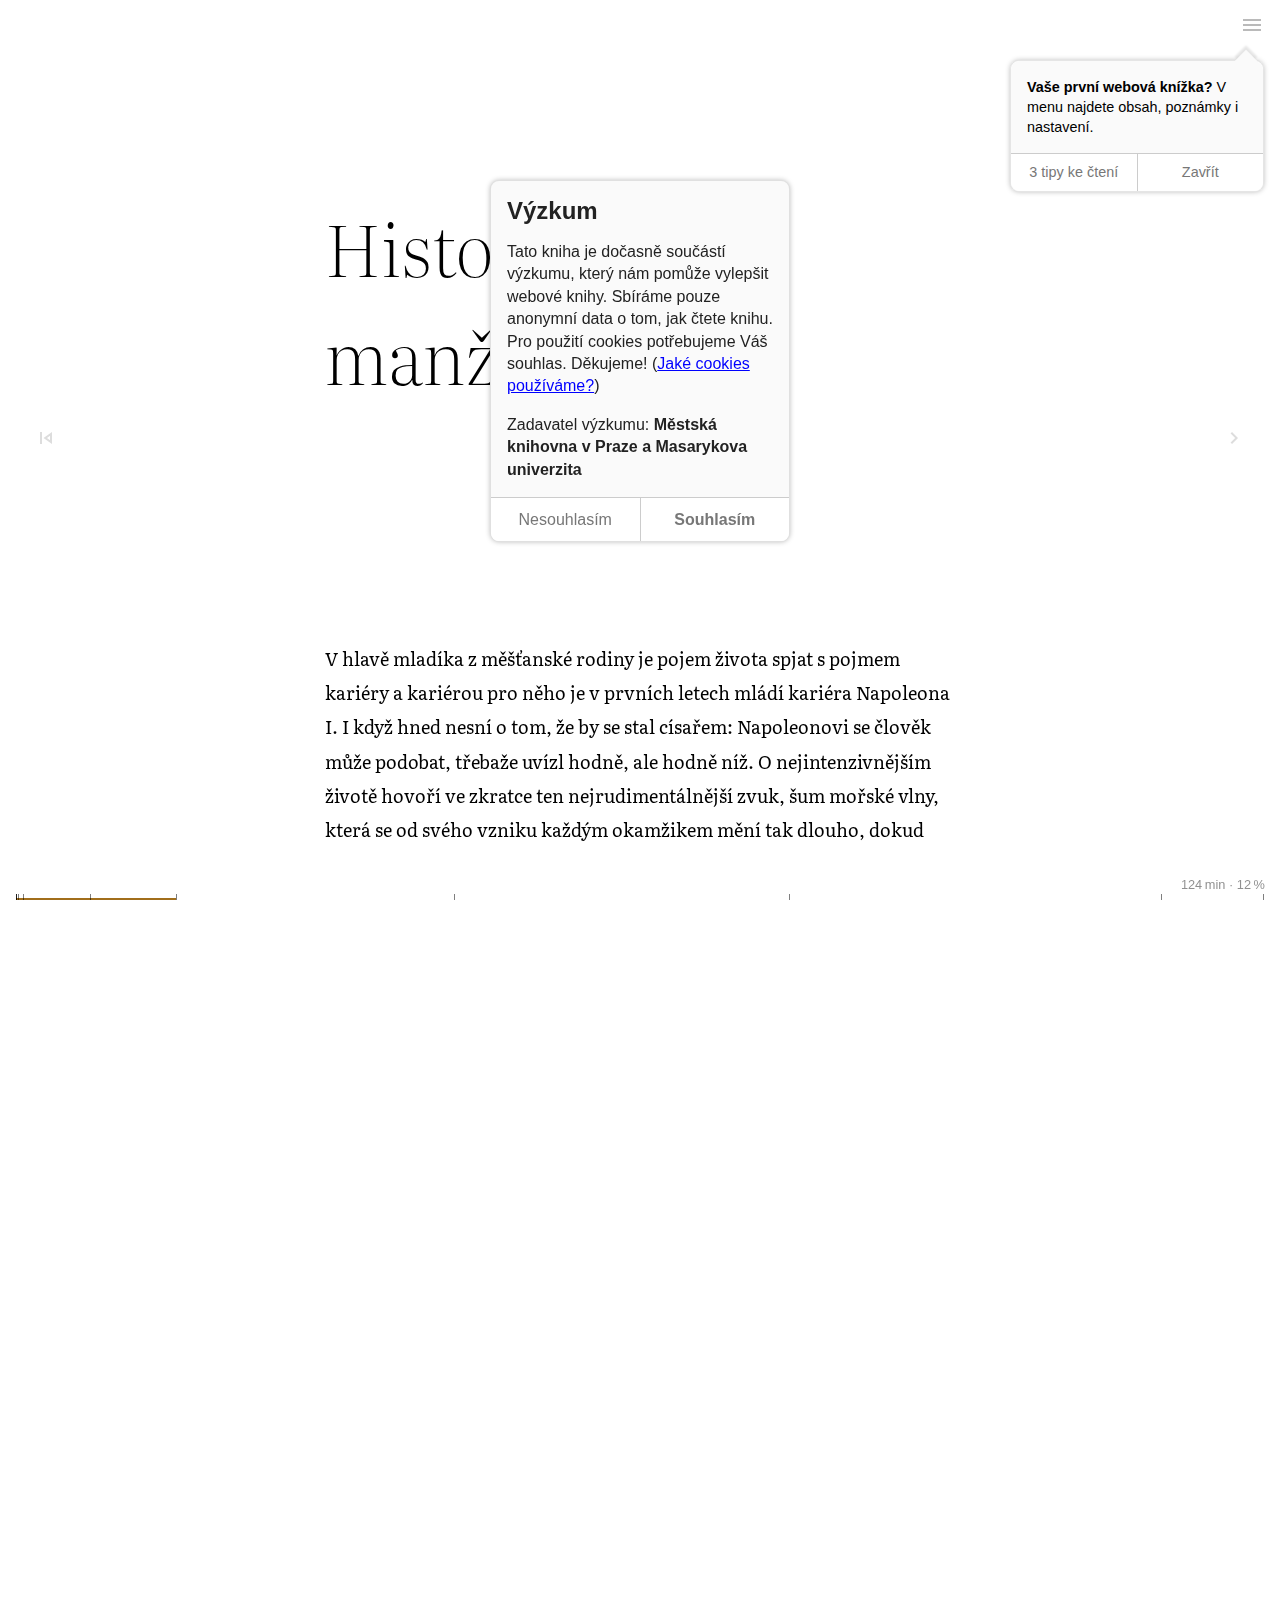
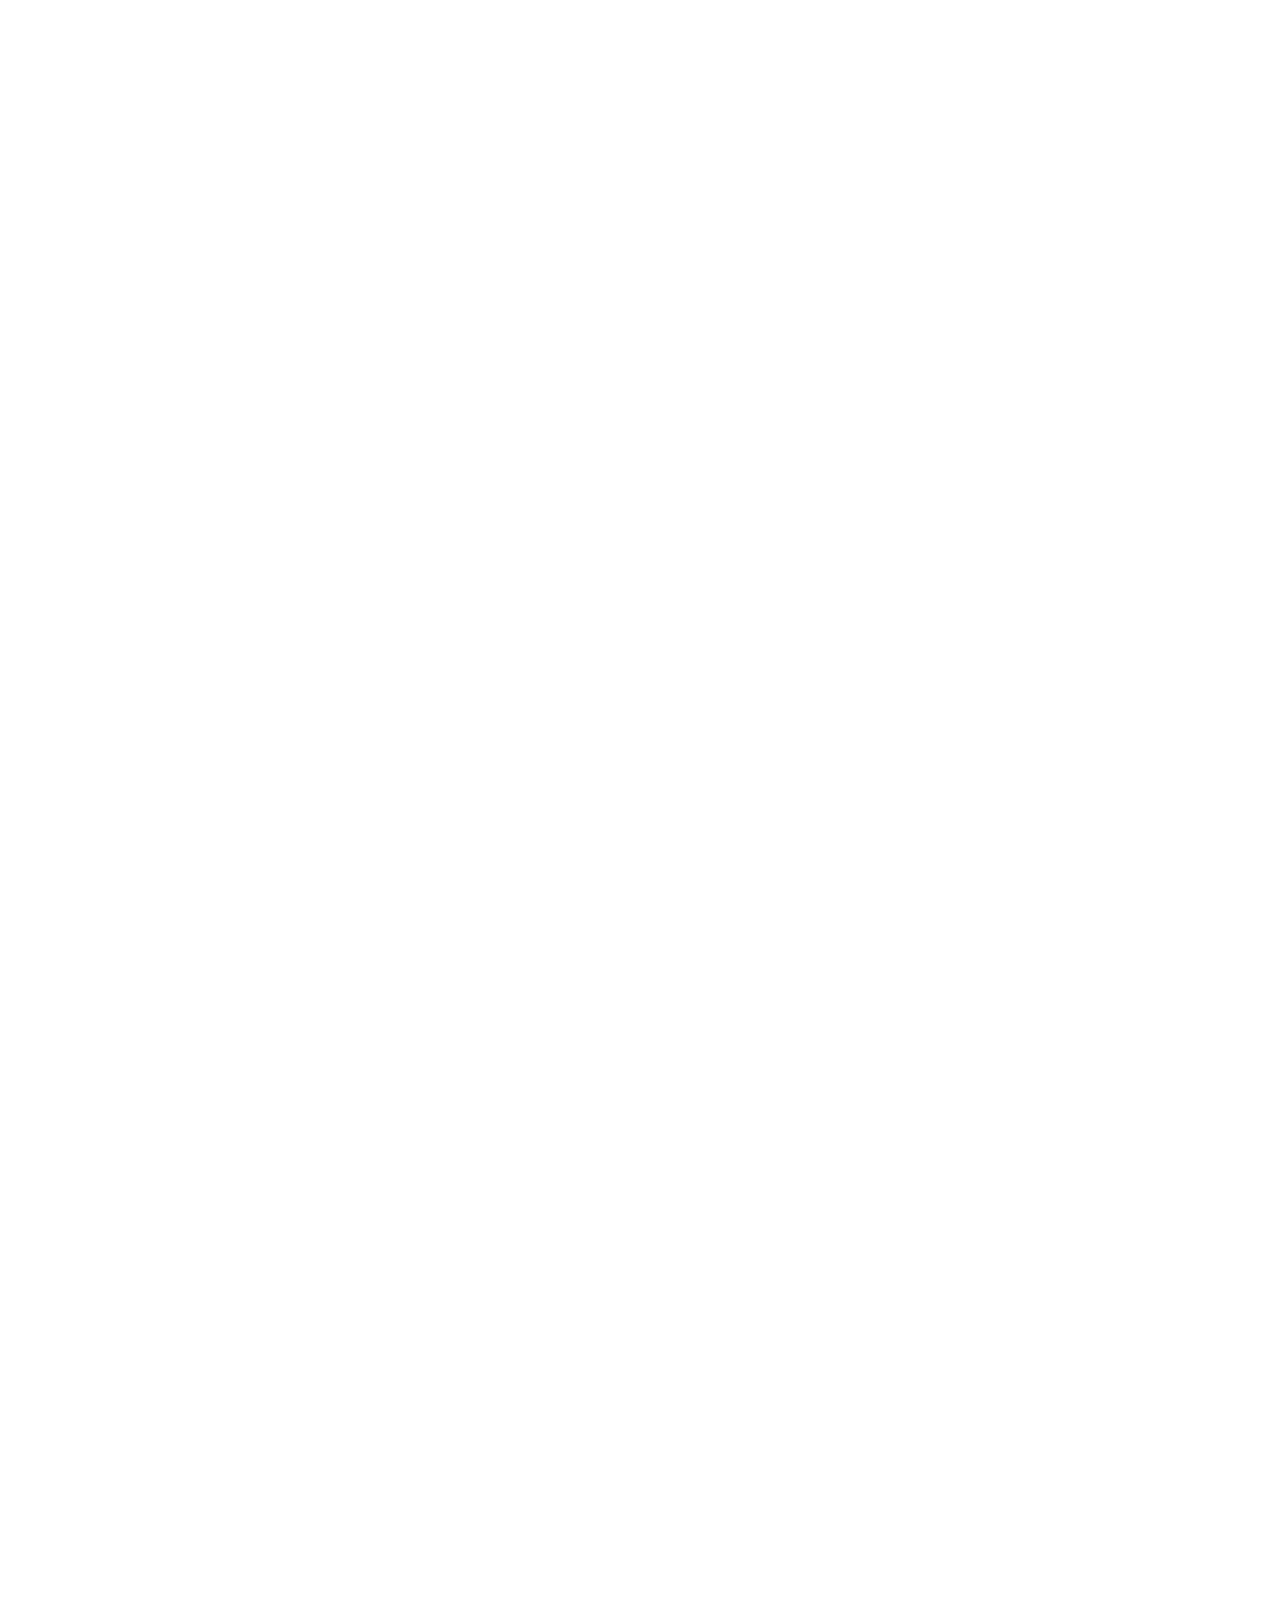
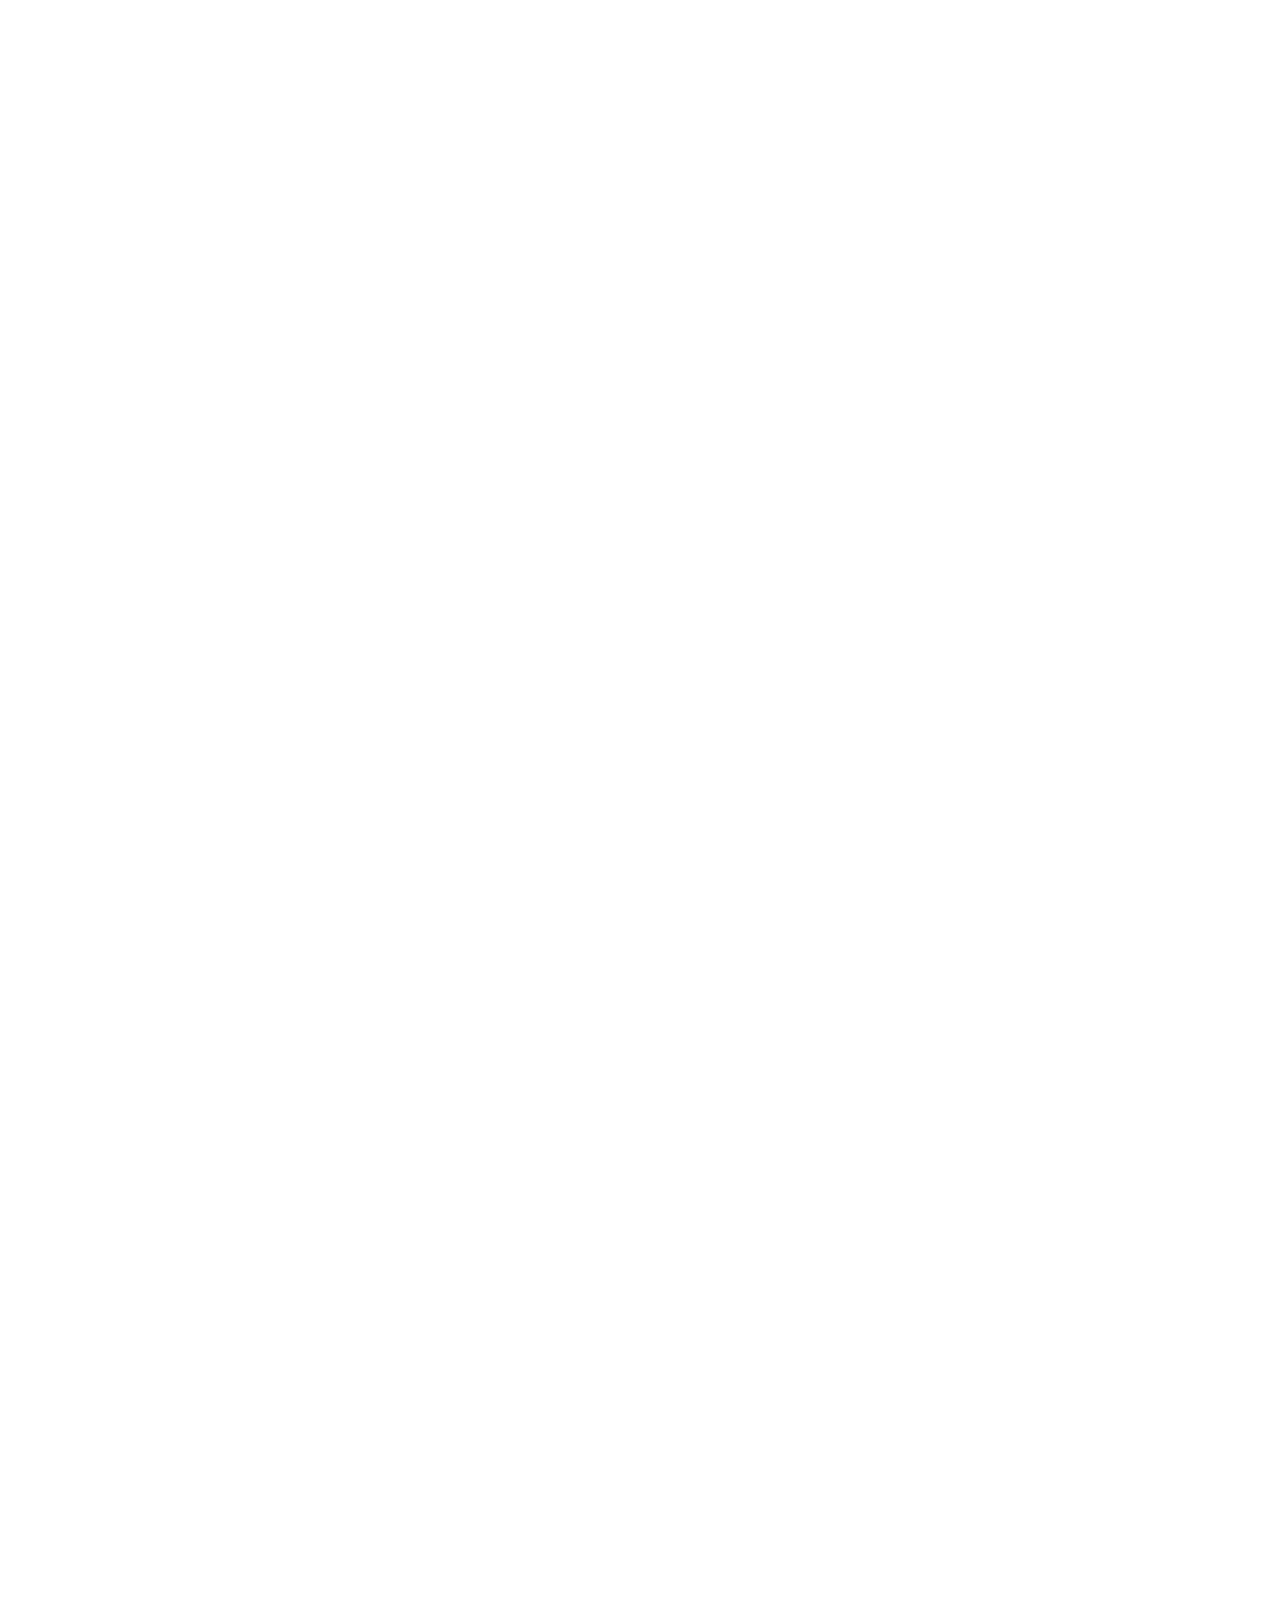
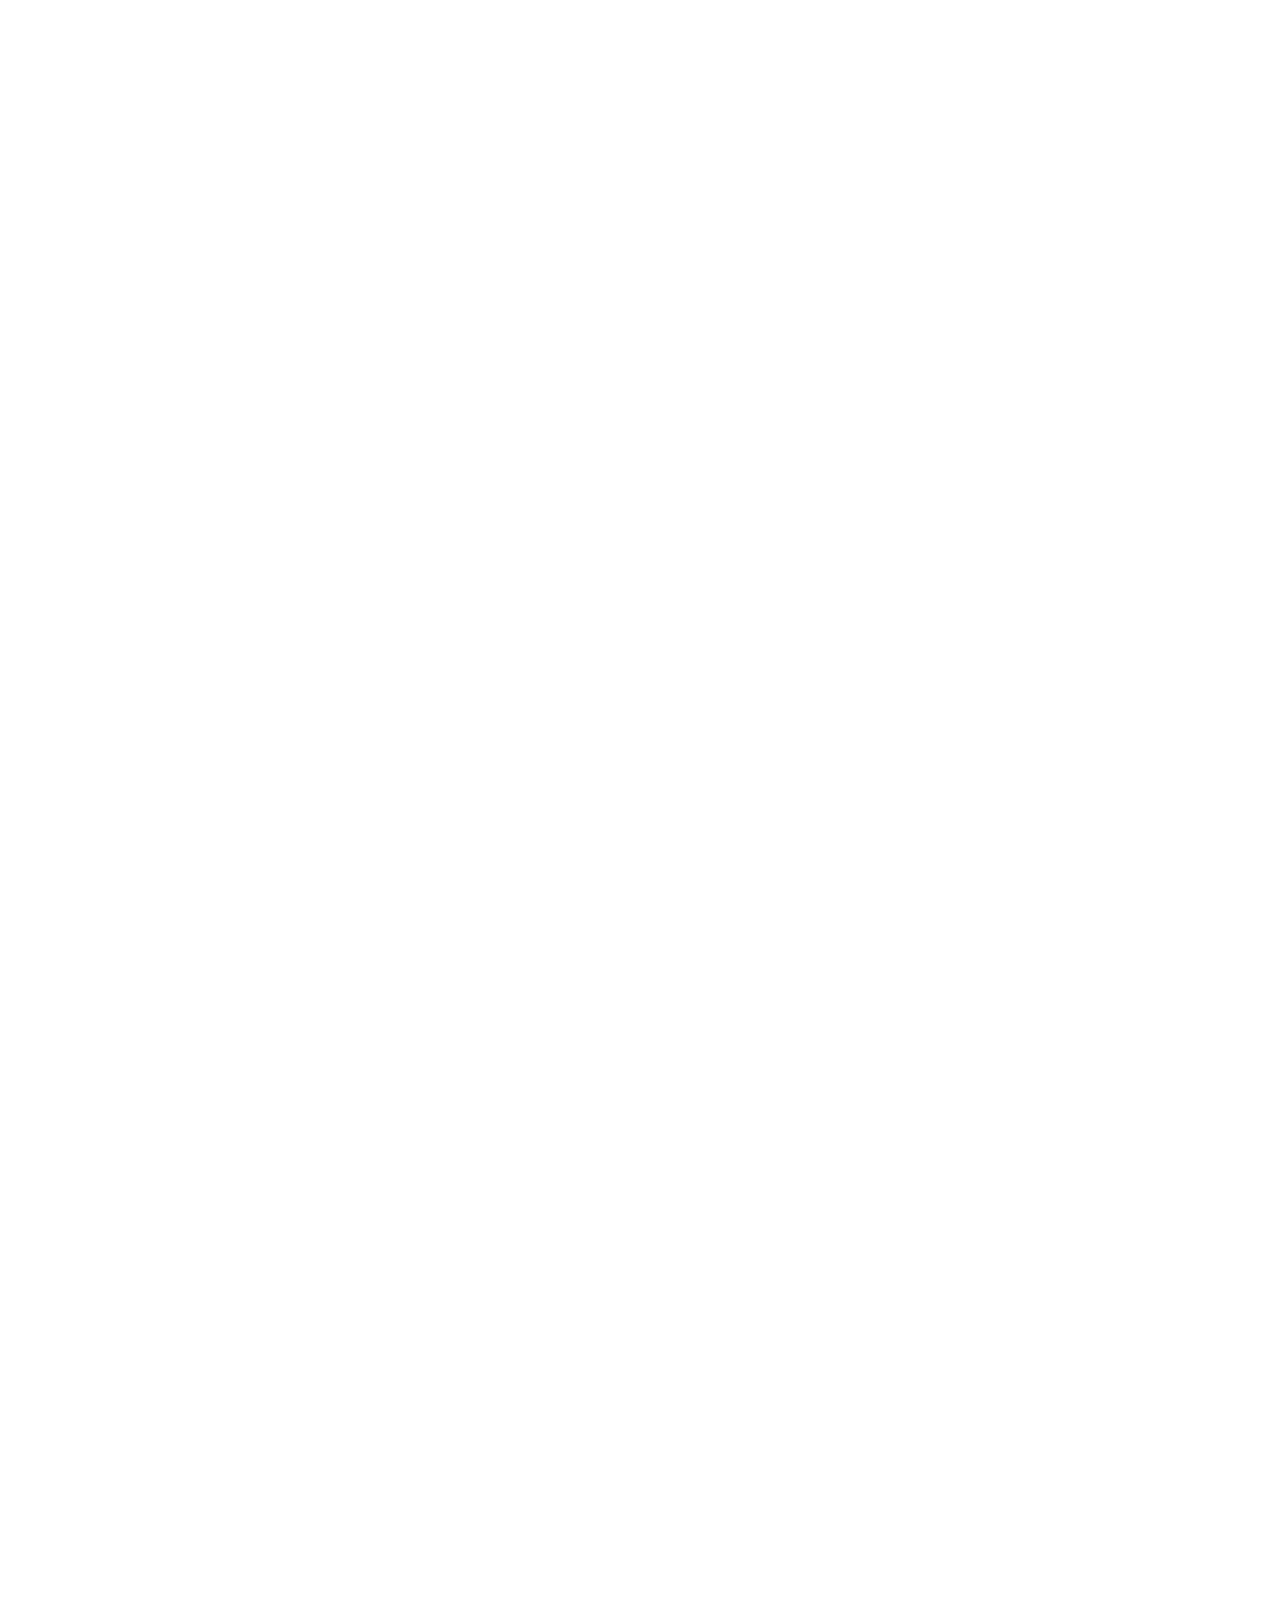
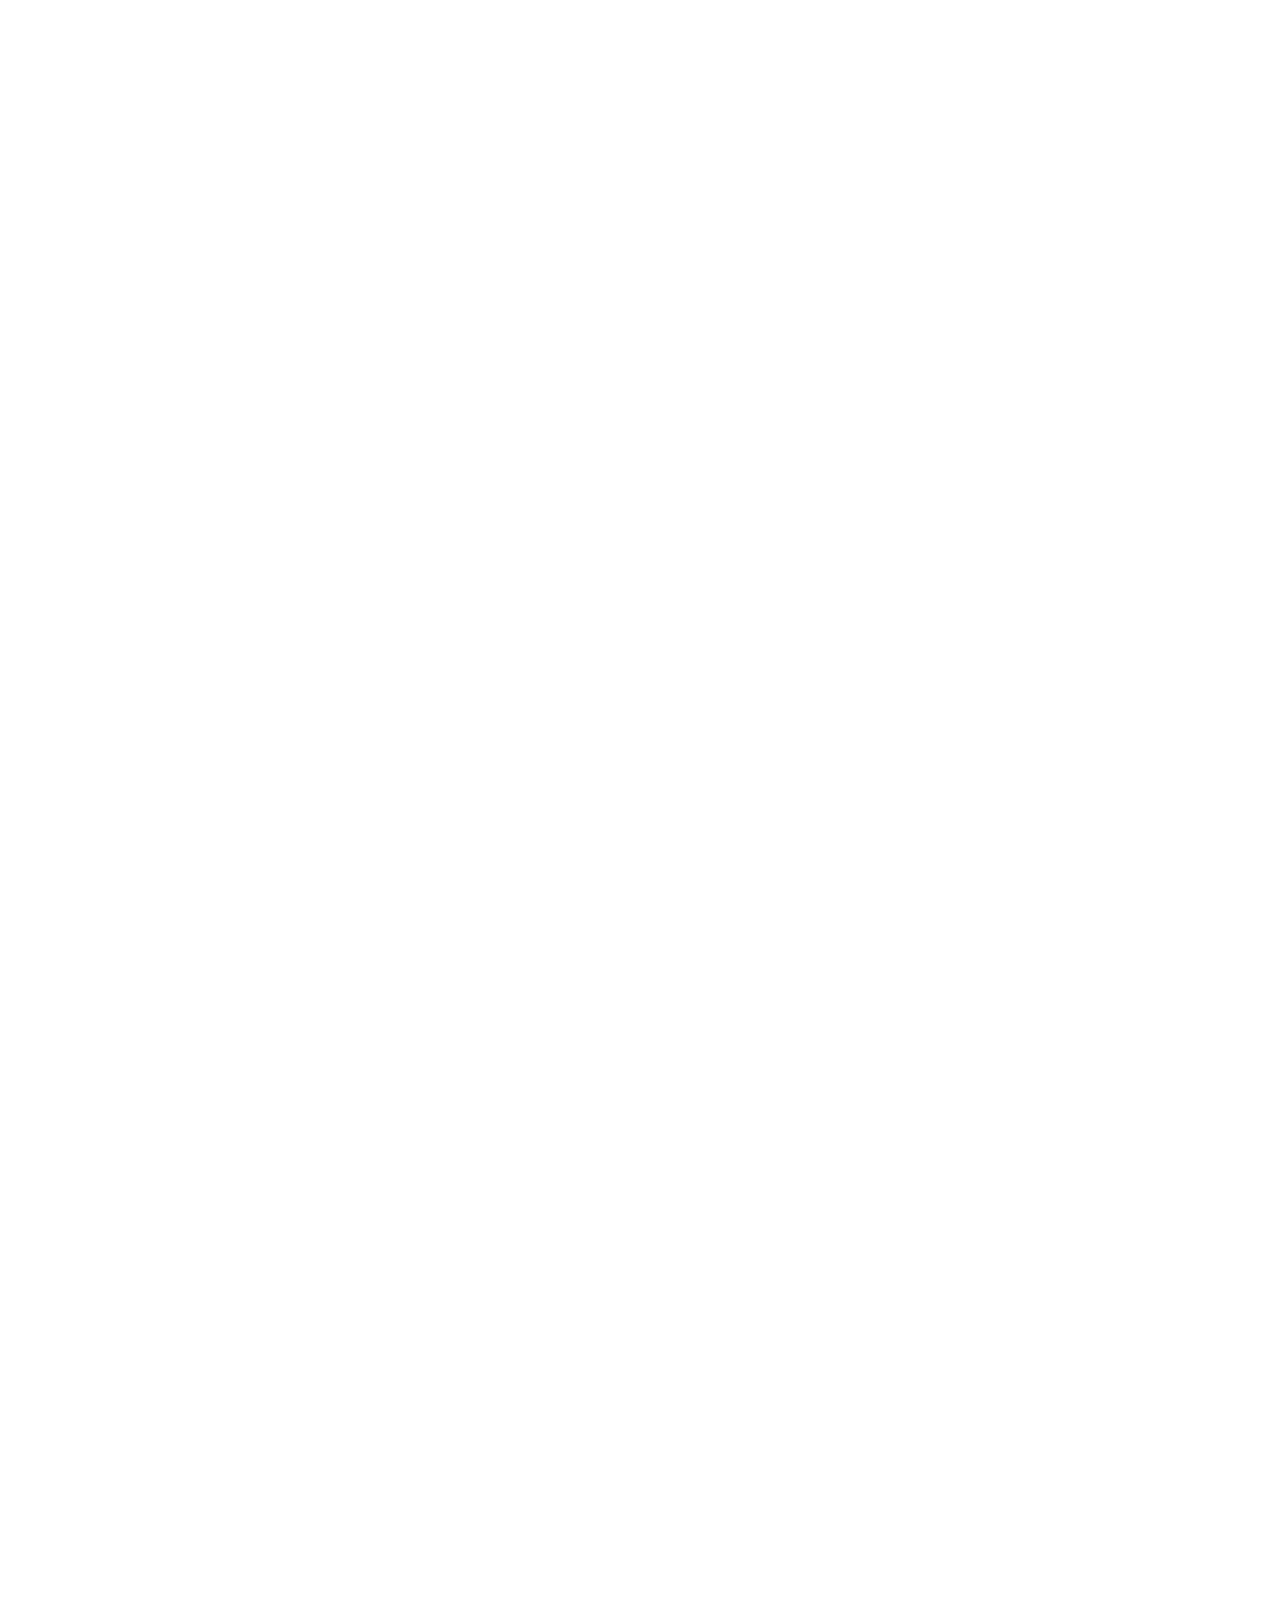
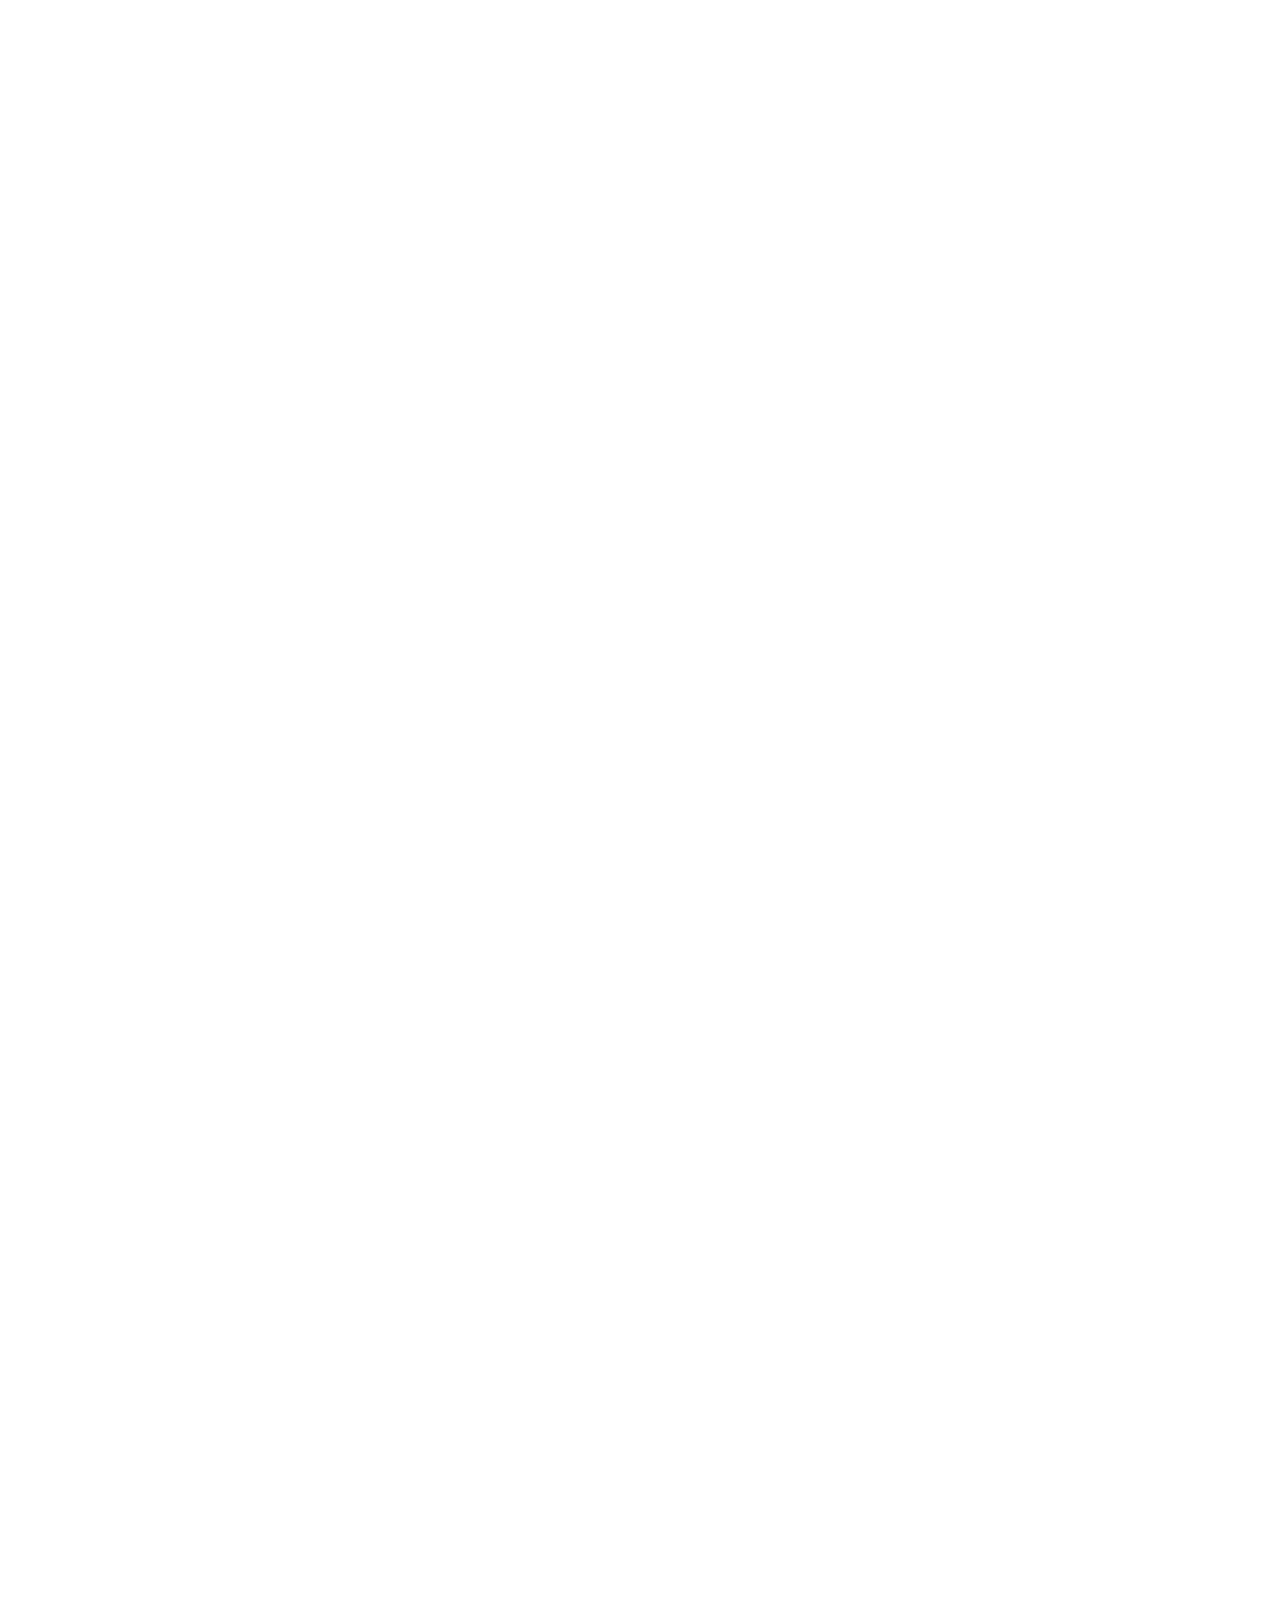
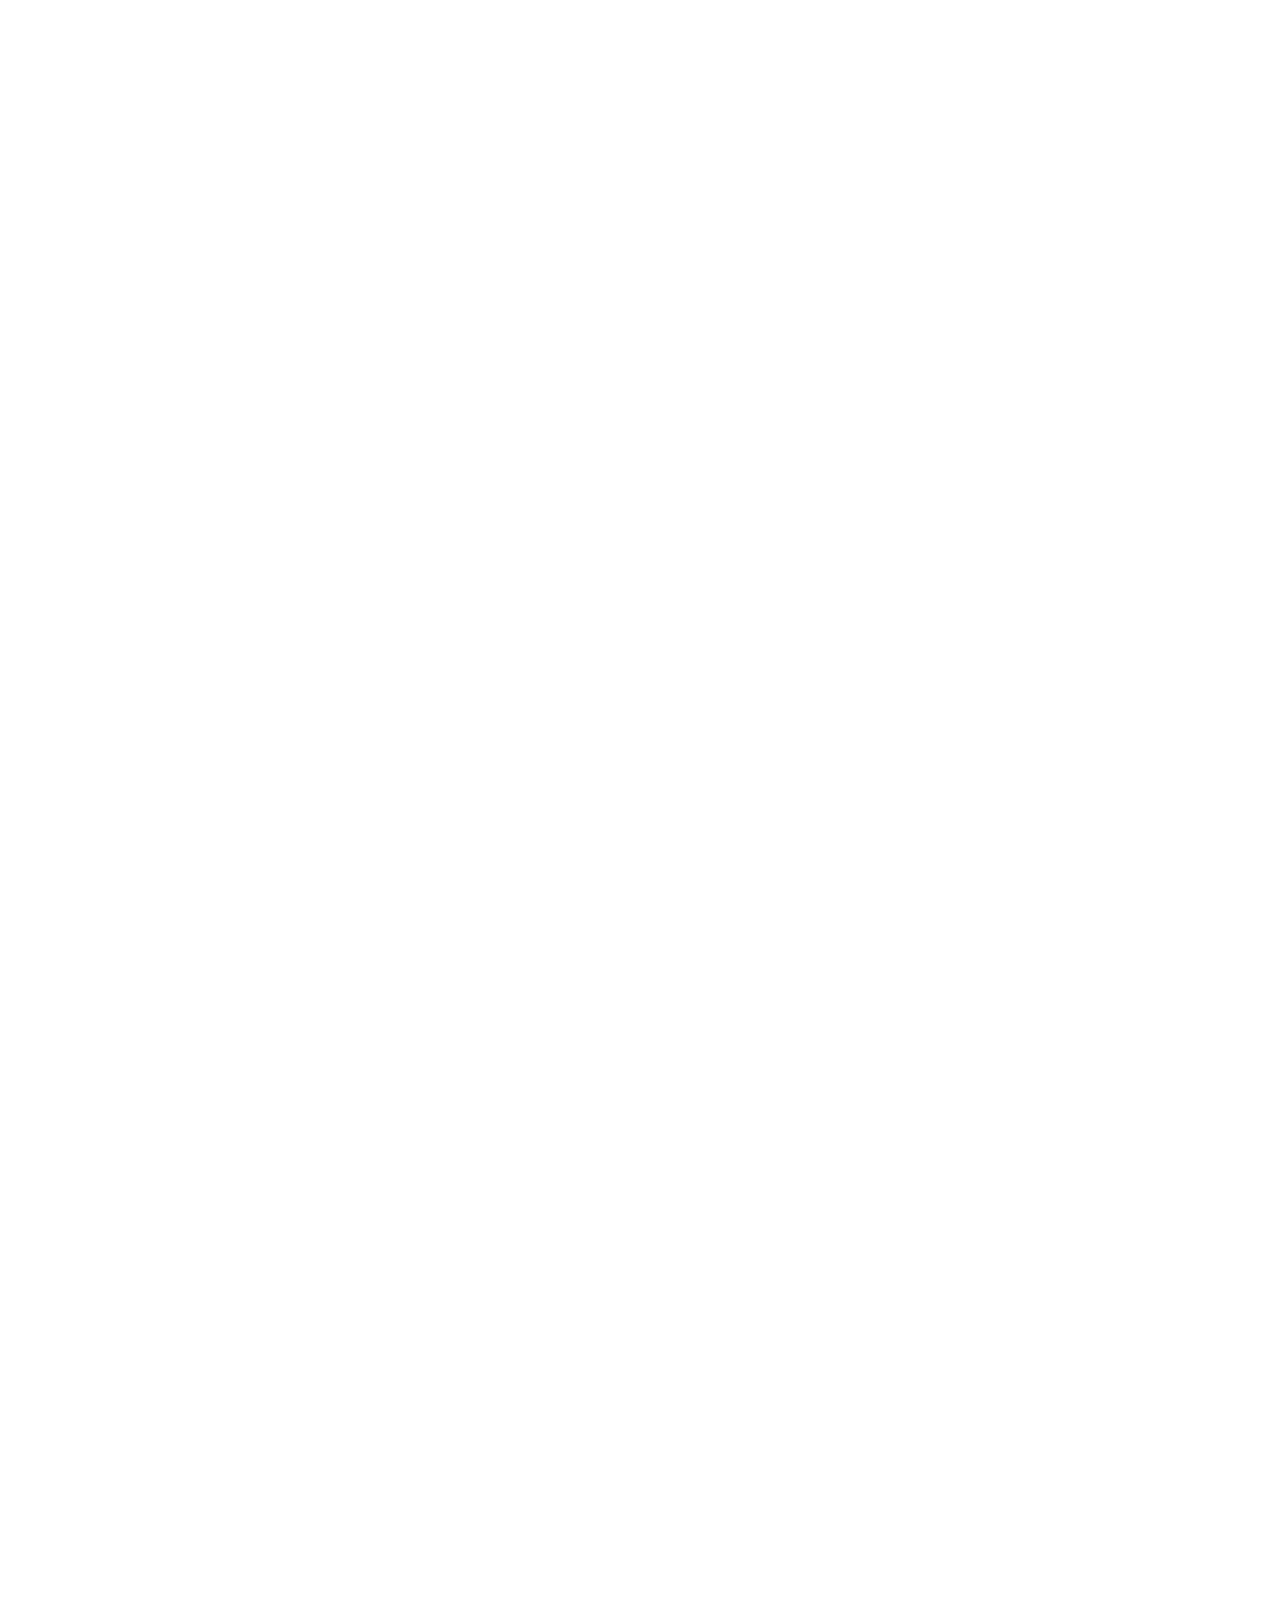
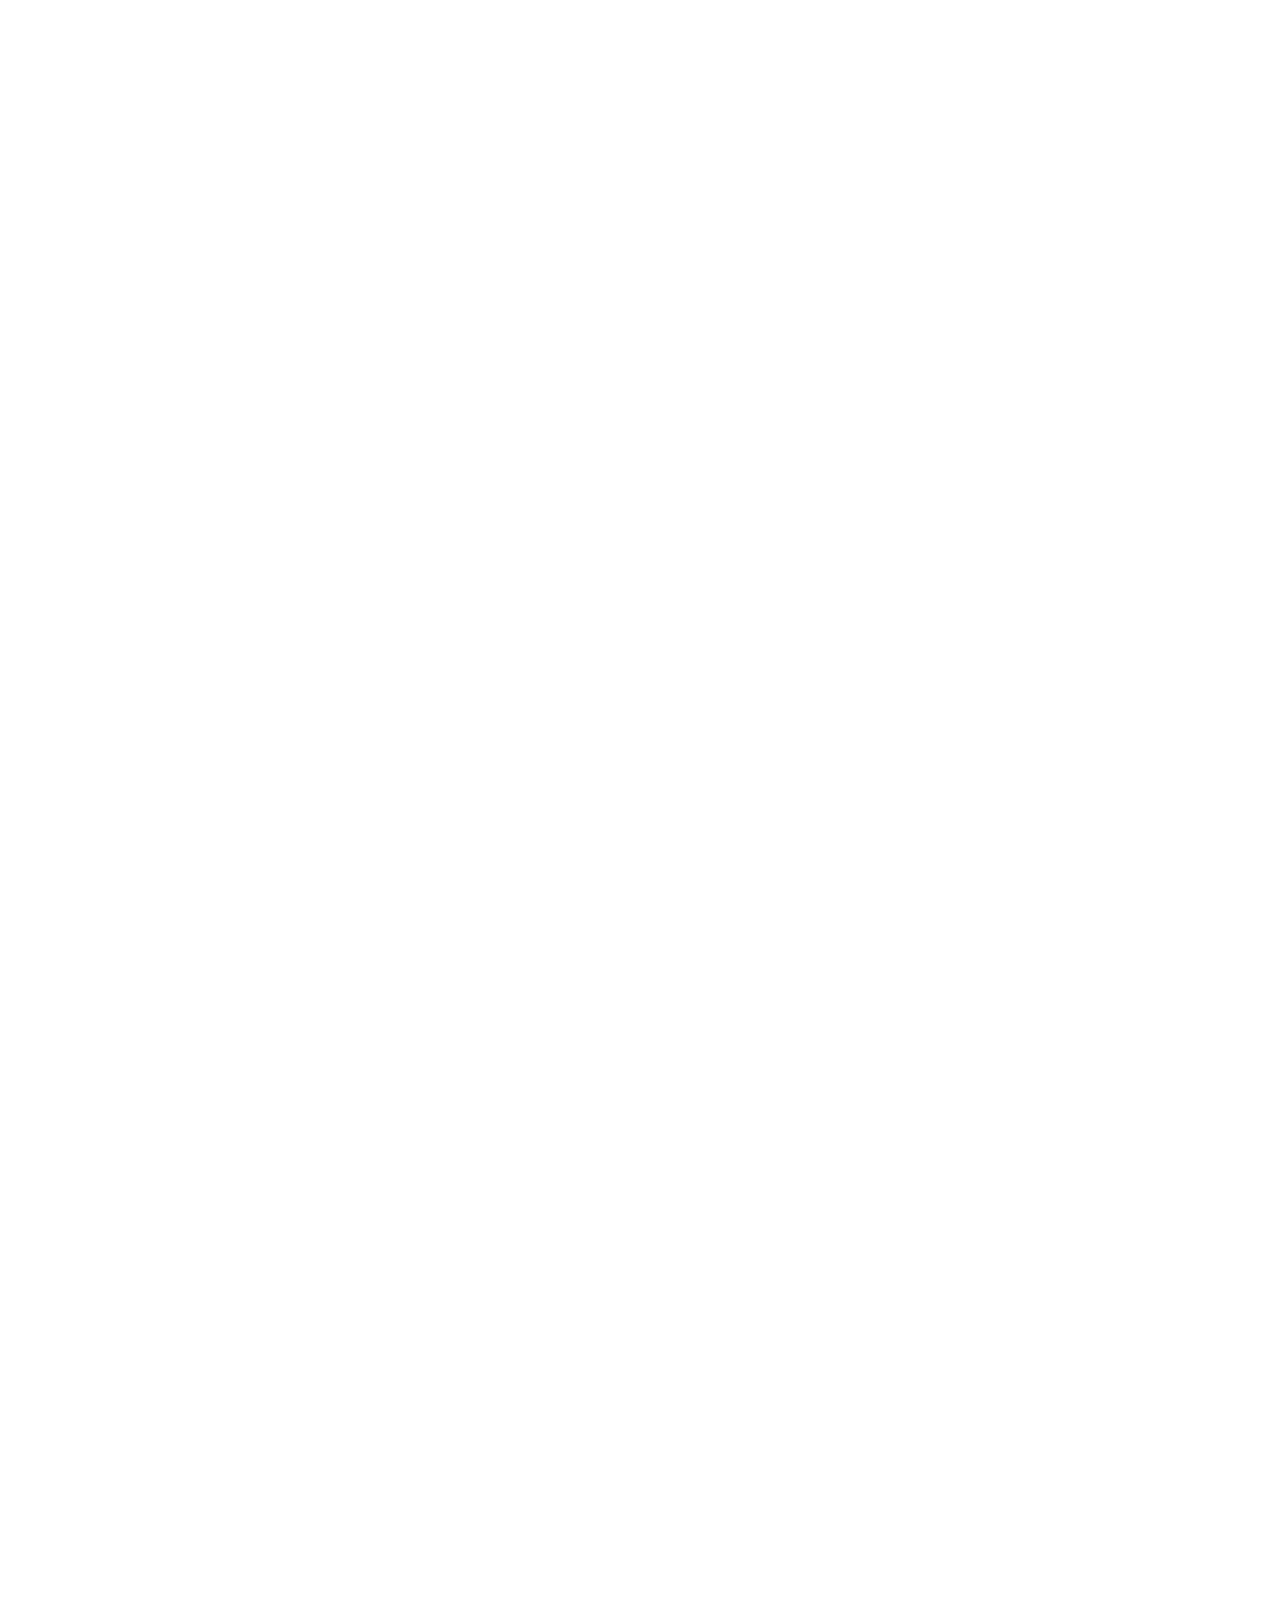
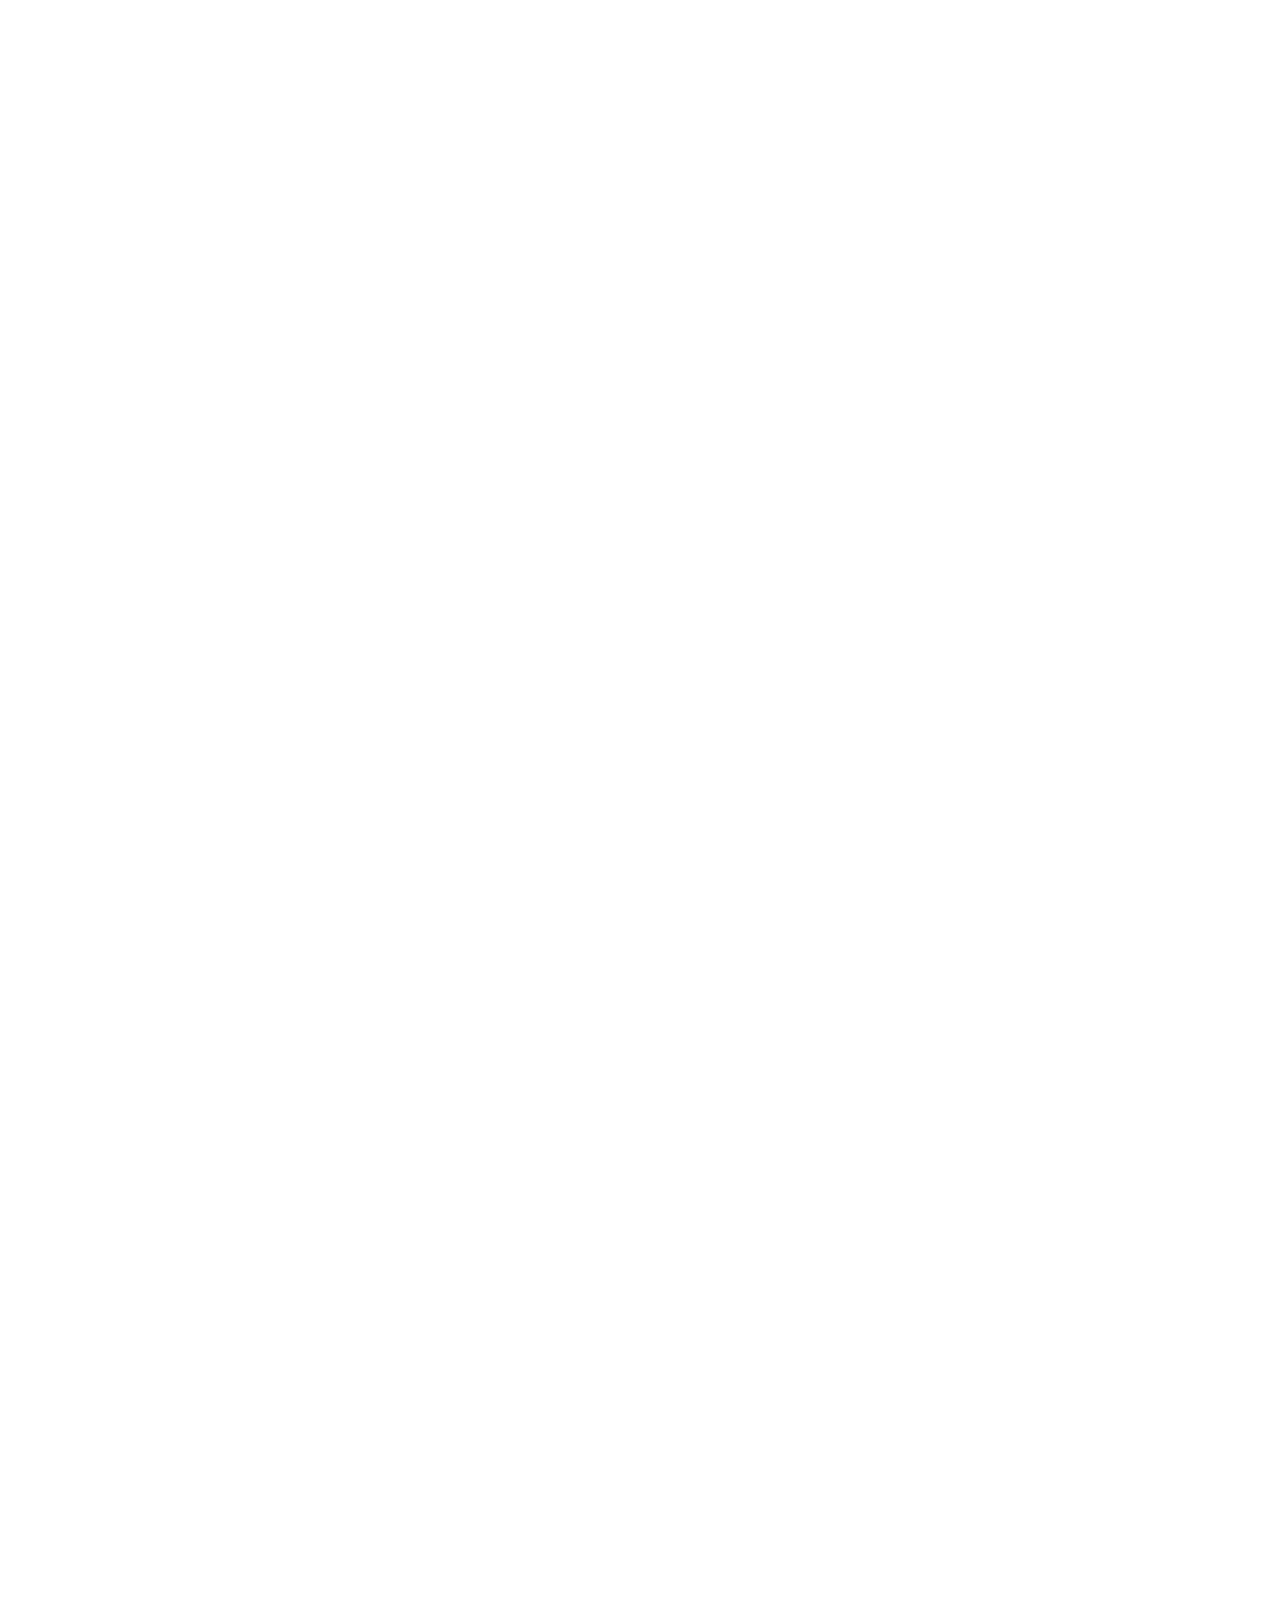
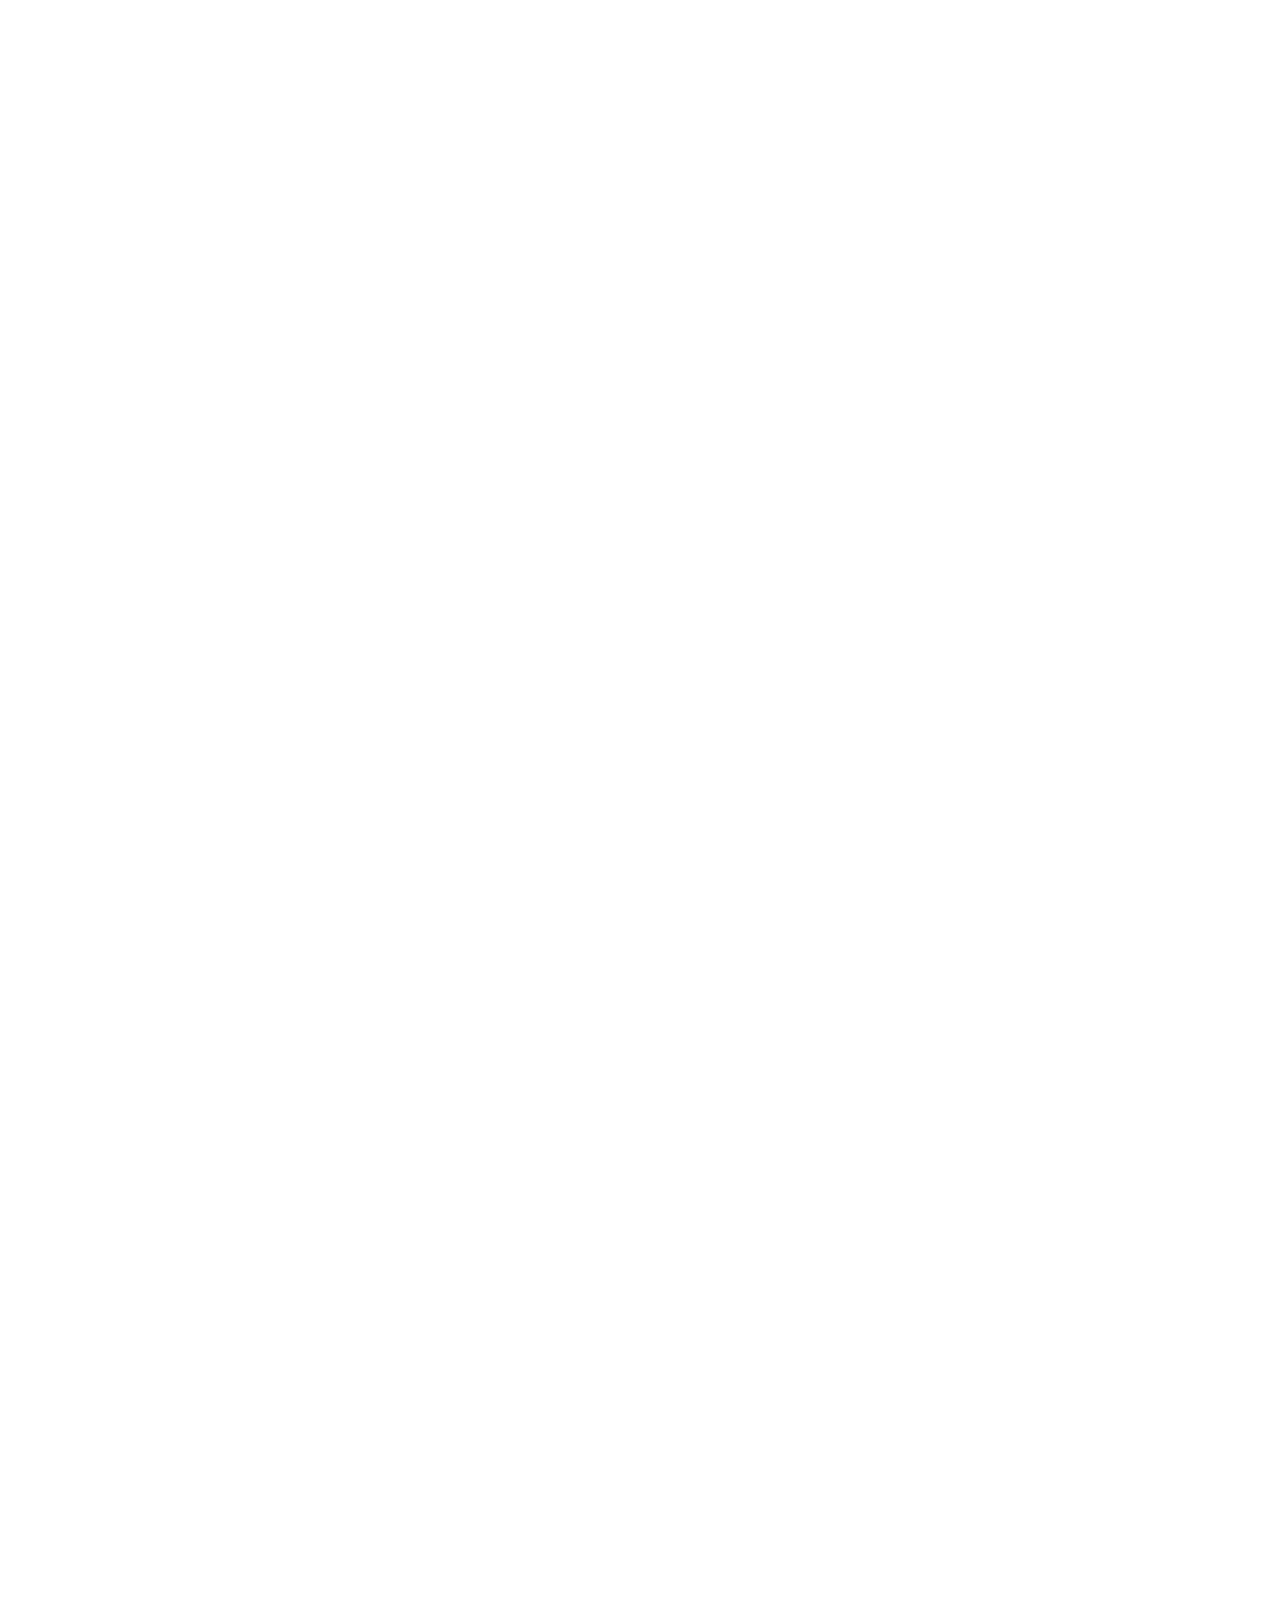
<file: vedomi_a_svedomi_zena_cosiniho_010.html>
<!DOCTYPE html>
<html lang="cs">
  <head>
    <meta charset="utf-8">
    <meta name="viewport" content="width=device-width, initial-scale=1.0, shrink-to-fit=no">
    <meta name="apple-mobile-web-app-title" content="Historie mého manželství">
    <meta name="apple-mobile-web-app-capable" content="yes">
    <title>Historie mého manželství</title>
    <link rel="stylesheet" href="./style/style.min.css" media="screen" integrity="sha256-suCzP2DeAjpjfeO4Ne4lRICbrGRKid9aAmWDin20Cww=">
    <meta name="nb-research" content="Tato kniha je dočasně součástí výzkumu, který nám pomůže vylepšit webové knihy. Sbíráme pouze anonymní data o tom, jak čtete knihu. Pro použití cookies potřebujeme Váš souhlas. Děkujeme! (<a href='https://www.mlp.cz/cz/o-knihovne/cisla-dokumenty-povinne-informace/povinne-dostupne-informace/cookies/'>Jaké cookies používáme?</a>)">
    <meta name="nb-research-orgs" content="Městská knihovna v Praze a Masarykova univerzita">
    <meta name="nb-research-ga" content="UA-187132260-1">
    <link rel="icon" type="image/x-icon" href="./assets/favicon.ico">
    <link rel="icon" type="image/png" sizes="16x16" href="./assets/favicon-16x16.png">
    <link rel="icon" type="image/png" sizes="32x32" href="./assets/favicon-32x32.png">
    <link rel="icon" type="image/png" sizes="48x48" href="./assets/favicon-48x48.png">
    <link rel="manifest" href="./assets/manifest.webmanifest">
    <meta name="mobile-web-app-capable" content="yes">
    <meta name="theme-color" content="#A86818">
    <meta name="application-name" content="Italo Svevo: Vědomí a svědomí Zena Cosiniho">
    <link rel="apple-touch-icon" sizes="57x57" href="./assets/apple-touch-icon-57x57.png">
    <link rel="apple-touch-icon" sizes="60x60" href="./assets/apple-touch-icon-60x60.png">
    <link rel="apple-touch-icon" sizes="72x72" href="./assets/apple-touch-icon-72x72.png">
    <link rel="apple-touch-icon" sizes="76x76" href="./assets/apple-touch-icon-76x76.png">
    <link rel="apple-touch-icon" sizes="114x114" href="./assets/apple-touch-icon-114x114.png">
    <link rel="apple-touch-icon" sizes="120x120" href="./assets/apple-touch-icon-120x120.png">
    <link rel="apple-touch-icon" sizes="144x144" href="./assets/apple-touch-icon-144x144.png">
    <link rel="apple-touch-icon" sizes="152x152" href="./assets/apple-touch-icon-152x152.png">
    <link rel="apple-touch-icon" sizes="167x167" href="./assets/apple-touch-icon-167x167.png">
    <link rel="apple-touch-icon" sizes="180x180" href="./assets/apple-touch-icon-180x180.png">
    <link rel="apple-touch-icon" sizes="1024x1024" href="./assets/apple-touch-icon-1024x1024.png">
    <meta name="apple-mobile-web-app-capable" content="yes">
    <meta name="apple-mobile-web-app-status-bar-style" content="black-translucent">
    <meta name="apple-mobile-web-app-title" content="Vědomí a svědomí Zena Cosiniho">
    <meta property="og:title" content="Vědomí a svědomí Zena Cosiniho">
    <meta property="og:type" content="book">
    <meta property="og:book:author" content="Italo Svevo">
    <meta property="twitter:title" content="Italo Svevo: Vědomí a svědomí Zena Cosiniho">
    <meta property="og:image" content="./assets/cover-1200x620.png">
    <meta property="twitter:image" content="./assets/cover-1200x1200.png">
    <link rel="index" href="./index.html">
    <link rel="license" href="./license.html">
    <link rel="publication" href="./manifest.json" id="manifest">
    <link rel="about" href="about.html">
    <link rel="prev" href="./vedomi_a_svedomi_zena_cosiniho_009.html">
    <link rel="next" href="./vedomi_a_svedomi_zena_cosiniho_011.html">
    <meta name="nb-order" content="6">
    <link rel="self" href="vedomi_a_svedomi_zena_cosiniho_010.html">
    <meta name="nb-identifier" content="svevo-vedomi-a-svedomi-zena-cosiniho-ee68b5a">
    <meta name="nb-role" content="chapter">
  </head>
  <body class="content-prose nb-role-chapter nb-custom-style" data-nb-words="29965" data-nb-chars="172365">
    <nav role="doc-toc">
      <ul class="plain section">
        <li><a href="vedomi_a_svedomi_zena_cosiniho_005.html">Věnování</a></li>
        <li><a href="vedomi_a_svedomi_zena_cosiniho_006.html">Předmluva</a></li>
        <li><a href="vedomi_a_svedomi_zena_cosiniho_007.html">Úvod</a></li>
        <li><a href="vedomi_a_svedomi_zena_cosiniho_008.html">Kouření</a></li>
        <li><a href="vedomi_a_svedomi_zena_cosiniho_009.html">Otcova smrt</a></li>
        <li><a href="vedomi_a_svedomi_zena_cosiniho_010.html">Historie mého manželství</a></li>
        <li><a href="vedomi_a_svedomi_zena_cosiniho_011.html">Manželka a milenka</a></li>
        <li><a href="vedomi_a_svedomi_zena_cosiniho_012.html">Historie jedné obchodní společnosti</a></li>
        <li><a href="vedomi_a_svedomi_zena_cosiniho_013.html">Psychoanalýza</a></li>
      </ul>
    </nav>
    <div id="ui-content">
    </div>
    <div class="content">
      <main>
        <nav class="begin-nav">
          <ul>
            <li><a href="./index.html#" rel="index">Titulní strana</a></li>
            <li><a href="./vedomi_a_svedomi_zena_cosiniho_009.html#chapter-end" rel="prev">← Předchozí kapitola</a></li>
          </ul>
        </nav><a id="chapter-start"></a>
        <h1 class="chunk" data-nb-ref-number="1" data-nb-words="3" data-nb-chars="24"><span class="idea" data-nb-ref-number="1" id="idea1" data-nb-words="3" data-nb-chars="24">Historie mého manželství</span></h1>
        <section>
          <p class="chunk" data-nb-ref-number="2" data-nb-words="89" data-nb-chars="508"><span class="idea" data-nb-ref-number="2" id="idea2" data-nb-words="89" data-nb-chars="508">V&nbsp;hlavě mladíka z&nbsp;měšťanské rodiny je&nbsp;pojem života spjat s&nbsp;pojmem kariéry a&nbsp;kariérou pro něho je&nbsp;v&nbsp;prvních letech mládí kariéra Napoleona I. I&nbsp;když hned nesní o&nbsp;tom, že&nbsp;by&nbsp;se&nbsp;stal císařem: Napoleonovi se&nbsp;člověk může podobat, třebaže uvízl hodně, ale hodně níž. O&nbsp;nejintenzivnějším životě hovoří ve&nbsp;zkratce ten nejrudimentálnější zvuk, šum mořské vlny, která se&nbsp;od&nbsp;svého vzniku každým okamžikem mění tak dlouho, dokud nezajde. A&nbsp;tak jsem se&nbsp;tedy domníval, že&nbsp;i&nbsp;já se&nbsp;vzepnu a&nbsp;rozplynu jako Napoleon a&nbsp;ta vlna.</span></p>
          <p class="chunk" data-nb-ref-number="3" data-nb-words="53" data-nb-chars="316"><span class="idea" data-nb-ref-number="3" id="idea3" data-nb-words="53" data-nb-chars="316">Jenže můj život dokázal ze&nbsp;sebe vyloudit jen jeden jediný tón bez jakékoli proměnlivosti, dostatečně vysoký, takže mi&nbsp;ho&nbsp;leckdo závidí, ale strašlivě nudný. Přátelé mě&nbsp;měli po&nbsp;celý život ve&nbsp;stejné vážnosti a&nbsp;myslím, že&nbsp;ani já, jakmile jsem dosáhl věku rozumu, jsem příliš nezměnil názor, který jsem si&nbsp;o&nbsp;sobě udělal.</span></p>
          <p class="chunk" data-nb-ref-number="4" data-nb-words="117" data-nb-chars="670"><span class="idea" data-nb-ref-number="4" id="idea4" data-nb-words="117" data-nb-chars="670">A&nbsp;tak je&nbsp;možné, že&nbsp;mě&nbsp;myšlenka na&nbsp;ženění napadla z&nbsp;únavy, že&nbsp;pořád vydávám a&nbsp;poslouchám ten jediný tón. Člověk, který to&nbsp;nezkusil, pokládá manželství za&nbsp;mnohem důležitější, než skutečně je. Družka, kterou si&nbsp;vybere, obnoví, ať&nbsp;už&nbsp;v&nbsp;horší nebo lepší podobě, dětmi jen jeho rod, kdežto matka příroda, která tomu chce a&nbsp;která by&nbsp;nám to&nbsp;nedokázala říct přímo, protože v&nbsp;té době na&nbsp;děti vůbec nemyslíme, nám vnuká víru, že&nbsp;žena bude pro nás znamenat i&nbsp;naši vlastní obnovu&nbsp;– podivná iluze, kterou žádná autorita nepotvrzuje. Ve&nbsp;skutečnosti pak žijeme jeden vedle druhého nezměnění až&nbsp;na&nbsp;novou antipatii k&nbsp;tomu, kdo je&nbsp;od&nbsp;nás tak odlišný, nebo závist k&nbsp;tomu, kdo nás převyšuje.</span></p>
          <p class="chunk" data-nb-ref-number="5" data-nb-words="87" data-nb-chars="465"><span class="idea" data-nb-ref-number="5" id="idea5" data-nb-words="87" data-nb-chars="465">Nejlepší na&nbsp;tom je, že&nbsp;moje manželské dobrodružství začalo tím, že&nbsp;jsem se&nbsp;seznámil se&nbsp;svým příštím tchánem a&nbsp;že jsem mu&nbsp;věnoval své přátelství a&nbsp;obdiv dřív, než jsem věděl, že&nbsp;má&nbsp;dcery na&nbsp;vdávání. Z&nbsp;toho je&nbsp;zřejmé, že&nbsp;mě&nbsp;k&nbsp;onomu cíli, o&nbsp;kterém jsem nic nevěděl, nehnalo žádné rozhodnutí. Jistého děvčete, o&nbsp;kterém jsem si&nbsp;chvíli myslel, že&nbsp;by&nbsp;se&nbsp;hodilo pro mne, jsem si&nbsp;přestal hledět a&nbsp;upjal jsem se&nbsp;ke&nbsp;svému příštímu tchánovi. Měl bych skoro chuť věřit i&nbsp;v&nbsp;osud.</span></p>
          <p class="chunk" data-nb-ref-number="6" data-nb-words="75" data-nb-chars="459"><span class="idea" data-nb-ref-number="6" id="idea6" data-nb-words="75" data-nb-chars="459">Giovanni Malfenti, tak odlišný ode mne i&nbsp;od všech, jejichž společnost a&nbsp;přátelství jsem do&nbsp;té&nbsp;doby vyhledával, vyhovoval touze po&nbsp;novosti, kterou se&nbsp;vyznačoval můj duch. Já&nbsp;byl dost vzdělaný, protože jsem prošel dvěma fakultami a&nbsp;navíc dlouhou nečinností, kterou pokládám za&nbsp;velice poučnou. On&nbsp;byl naproti tomu velký obchodník, nevzdělaný a&nbsp;činorodý. Ale ten nedostatek vzdělání byl pro něho pramenem síly a&nbsp;klidu a&nbsp;já se&nbsp;na&nbsp;něho díval s&nbsp;okouzlením a&nbsp;závistí.</span></p>
          <p class="chunk" data-nb-ref-number="7" data-nb-words="74" data-nb-chars="451"><span class="idea" data-nb-ref-number="7" id="idea7" data-nb-words="74" data-nb-chars="451">Malfentimu bylo tenkrát asi k&nbsp;padesáti, měl železné zdraví a&nbsp;jeho ohromné, vysoké a&nbsp;silné tělo vážilo dobře přes metrák. Těch několik myšlenek, které hýbaly jeho velkou hlavou, rozvíjel s&nbsp;takovou jasností, vykládal je&nbsp;s&nbsp;takovou vytrvalostí a&nbsp;uplatňoval je&nbsp;v&nbsp;obměnách v&nbsp;tolika nových situacích každodenního života, že&nbsp;se&nbsp;změnily v&nbsp;jeho součásti, jeho údy, jeho charakter. Na&nbsp;takové myšlenky jsem byl já&nbsp;chudý, a&nbsp;tak jsem se&nbsp;k&nbsp;němu upjal, abych zbohatl.</span></p>
          <p class="chunk" data-nb-ref-number="8" data-nb-words="64" data-nb-chars="376"><span class="idea" data-nb-ref-number="8" id="idea8" data-nb-words="64" data-nb-chars="376">Přišel jsem do&nbsp;Tergestea na&nbsp;radu Oliviho, který mi&nbsp;řekl, že&nbsp;bych svou obchodní činnost zahájil nejlépe, kdybych chodil na&nbsp;burzu; mohl bych mu&nbsp;prý taky odtud nosit užitečné informace. Posadil jsem se&nbsp;tedy ke&nbsp;stolu, u&nbsp;něhož trůnil můj příští tchán, a&nbsp;už jsem se&nbsp;odtud nehnul, protože mi&nbsp;připadalo, že&nbsp;jsem se&nbsp;dostal na&nbsp;hotovou obchodní univerzitu, kterou jsem takový čas hledal.</span></p>
          <p class="chunk" data-nb-ref-number="9" data-nb-words="72" data-nb-chars="432"><span class="idea" data-nb-ref-number="9" id="idea9" data-nb-words="72" data-nb-chars="432">Malfenti si&nbsp;mého obdivu brzo všiml a&nbsp;odpověděl na&nbsp;něj přátelstvím, které mi&nbsp;okamžitě připadalo otcovské. Že&nbsp;by&nbsp;byl hned věděl, jak to&nbsp;všechno jednou skončí? Když jsem jednoho večera nadšen příkladem jeho veliké činorodosti prohlásil, že&nbsp;se&nbsp;chci zbavit Oliviho a&nbsp;vést obchod sám, postavil se&nbsp;proti tomu a&nbsp;můj návrh ho&nbsp;podle všeho dokonce vylekal. Mohl jsem se&nbsp;věnovat obchodu, ale měl jsem se&nbsp;pořád pevně držet Oliviho, kterého znal.</span></p>
          <p class="chunk" data-nb-ref-number="10" data-nb-words="23" data-nb-chars="155"><span class="idea" data-nb-ref-number="10" id="idea10" data-nb-words="23" data-nb-chars="155">Projevoval neobyčejnou ochotu mě&nbsp;poučit, a&nbsp;dokonce mi&nbsp;zapsal vlastní rukou do&nbsp;notýsku tři přikázání, která podle jeho soudu stačila zajistit rozkvět firmy:</span></p>
          <p class="chunk" data-nb-ref-number="11" data-nb-words="16" data-nb-chars="83"><span class="idea" data-nb-ref-number="11" id="idea11" data-nb-words="16" data-nb-chars="83">1. Člověk nemusí umět pracovat, ale kdo neumí přimět k&nbsp;práci druhé, s&nbsp;tím je&nbsp;konec.</span></p>
          <p class="chunk" data-nb-ref-number="12" data-nb-words="15" data-nb-chars="83"><span class="idea" data-nb-ref-number="12" id="idea12" data-nb-words="15" data-nb-chars="83">2. Jediné, co&nbsp;si&nbsp;člověk může opravdu vyčítat, je&nbsp;to, že&nbsp;nejednal ve&nbsp;vlastním zájmu.</span></p>
          <p class="chunk" data-nb-ref-number="13" data-nb-words="18" data-nb-chars="94"><span class="idea" data-nb-ref-number="13" id="idea13" data-nb-words="18" data-nb-chars="94">3. Teorie je&nbsp;v&nbsp;obchodě nesmírně užitečná, ale použít se&nbsp;jí&nbsp;dá, jedině když už&nbsp;je&nbsp;věc vyřízená.</span></p>
          <p class="chunk" data-nb-ref-number="14" data-nb-words="12" data-nb-chars="66"><span class="idea" data-nb-ref-number="14" id="idea14" data-nb-words="12" data-nb-chars="66">Znám tyhle poučky i&nbsp;řadu dalších nazpaměť, ale nejsou mi&nbsp;k&nbsp;ničemu.</span></p>
          <p class="chunk" data-nb-ref-number="15" data-nb-words="107" data-nb-chars="628"><span class="idea" data-nb-ref-number="15" id="idea15" data-nb-words="107" data-nb-chars="628">Když se&nbsp;někomu obdivuju, pokouším se&nbsp;mu&nbsp;okamžitě podobat. Kopíroval jsem i&nbsp;Malfentiho. Chtěl jsem být a&nbsp;cítil jsem se&nbsp;nesmírně zchytralý. Jednou jsem si&nbsp;dokonce namlouval, že&nbsp;jsem prohnanější než on. Zdálo se&nbsp;mi, že&nbsp;jsem v&nbsp;jeho obchodní organizaci objevil chybu, a&nbsp;okamžitě jsem mu&nbsp;to&nbsp;chtěl říct, abych si&nbsp;získal jeho úctu. Jednoho dne jsem ho&nbsp;zarazil u&nbsp;stolu v&nbsp;Tergesteu, zrovna když se&nbsp;dohadoval o&nbsp;nějakém obchodě a&nbsp;komusi nadával, že&nbsp;je&nbsp;hlupák, a&nbsp;upozornil jsem ho, že&nbsp;si&nbsp;myslím, že&nbsp;dělá chybu, když se&nbsp;přede všemi chlubí svou prohnaností. Ten, kdo je&nbsp;v&nbsp;obchodních věcech doopravdy prohnaný, má&nbsp;podle mého dělat přihlouplého.</span></p>
          <p class="chunk" data-nb-ref-number="16" data-nb-words="114" data-nb-chars="661"><span class="idea" data-nb-ref-number="16" id="idea16" data-nb-words="114" data-nb-chars="661">Vysmál se&nbsp;mi. Pověst o&nbsp;jeho prohnanosti je&nbsp;náramně užitečná. Chodí se&nbsp;za&nbsp;ním radit plno lidí, a&nbsp;ti mu&nbsp;nosí čerstvé zprávy, zatímco on&nbsp;jim dává nadmíru užitečné rady, potvrzené zkušeností sebranou až&nbsp;někde ve&nbsp;středověku. Nejednou se&nbsp;stalo, že&nbsp;se&nbsp;mu&nbsp;s&nbsp;těmi zprávami naskytla i&nbsp;možnost všelicos prodat. A&nbsp;posléze&nbsp;– a&nbsp;tady začal řvát, protože se&nbsp;mu&nbsp;zdálo, že&nbsp;konečně našel argument, který mě&nbsp;musí přesvědčit&nbsp;– každý, kdo chce výhodně prodat nebo koupit, se&nbsp;obrátí na&nbsp;toho nejprohnanějšího. Od&nbsp;hlupáka se&nbsp;může nadít jedině toho, že&nbsp;ho&nbsp;přiměje obětovat všecek zisk, ale jeho zboží je&nbsp;i&nbsp;tak vždycky dražší než zboží prohnaného, protože ho&nbsp;napálili, už&nbsp;když je&nbsp;kupoval.</span></p>
          <p class="chunk" data-nb-ref-number="17" data-nb-words="100" data-nb-chars="578"><span class="idea" data-nb-ref-number="17" id="idea17" data-nb-words="100" data-nb-chars="578">Byl jsem pro něho u&nbsp;toho stolu nejdůležitější osobou. Svěřoval se&nbsp;mi&nbsp;se&nbsp;svými obchodními tajemstvími, a&nbsp;já je&nbsp;nikdy nevyzradil. Vybral si&nbsp;svého důvěrníka náramně dobře, jak ukazuje to, že&nbsp;se&nbsp;mu&nbsp;podařilo dvakrát mě&nbsp;napálit, i&nbsp;když jsem už&nbsp;byl jeho zetěm. Poprvé mě&nbsp;sice jeho zchytralost stála peníze, ale protože byl vlastně napálen Olivi, ani jsem si&nbsp;příliš nenaříkal. Olivi mě&nbsp;tenkrát poslal k&nbsp;němu, abych od&nbsp;něho získal jisté informace, a&nbsp;já je&nbsp;získal. Byly takové, že&nbsp;mi&nbsp;to&nbsp;už&nbsp;nikdy neodpustil, a&nbsp;kdykoli jsem pak otvíral ústa, abych mu&nbsp;podal nějakou zprávu, vždycky se&nbsp;ptal:</span></p>
          <p class="chunk" data-nb-ref-number="18" data-nb-words="6" data-nb-chars="33"><span class="idea" data-nb-ref-number="18" id="idea18" data-nb-words="6" data-nb-chars="33">„Odkud to&nbsp;víte? Od&nbsp;svého tchána?“</span></p>
          <p class="chunk" data-nb-ref-number="19" data-nb-words="22" data-nb-chars="138"><span class="idea" data-nb-ref-number="19" id="idea19" data-nb-words="22" data-nb-chars="138">Abych se&nbsp;obhájil, musel jsem hájit Giovanniho, a&nbsp;tak jsem se&nbsp;nakonec cítil spíš jako podvodník než jako podvedený. Náramně příjemný pocit!</span></p>
          <p class="chunk" data-nb-ref-number="20" data-nb-words="96" data-nb-chars="567"><span class="idea" data-nb-ref-number="20" id="idea20" data-nb-words="96" data-nb-chars="567">Zato podruhé jsem hrál úlohu hlupáka sám, ale ani tenkrát jsem nedokázal mít na&nbsp;tchána zlost. Vzbuzoval ve&nbsp;mně chvílemi závist, chvílemi veselí. Moje neštěstí bylo příkladem přesného uplatnění jeho principů, nikdy předtím mi&nbsp;je&nbsp;nevysvětlil tak dobře. Našel dokonce způsob, jak se&nbsp;tomu se&nbsp;mnou smát, aniž kdy přiznal, že&nbsp;mě&nbsp;napálil; tvrdil, že&nbsp;se&nbsp;musí smát komičnosti mé&nbsp;smůly. Jen jednou se&nbsp;přiznal, že&nbsp;mi&nbsp;ten kousek provedl, a&nbsp;to když se&nbsp;vdávala jeho dcera Ada (ne za&nbsp;mne) a&nbsp;on se&nbsp;napil šampaňského, které zapůsobilo na&nbsp;to&nbsp;veliké tělo, napájené obvykle čistou vodou.</span></p>
          <p class="chunk" data-nb-ref-number="21" data-nb-words="16" data-nb-chars="92"><span class="idea" data-nb-ref-number="21" id="idea21" data-nb-words="16" data-nb-chars="92">Vypravoval tenkrát, jak to&nbsp;bylo, a&nbsp;řval přitom, aby přemohl veselí, které mu&nbsp;bránilo v&nbsp;řeči.</span></p>
          <p class="chunk" data-nb-ref-number="22" data-nb-words="56" data-nb-chars="289"><span class="idea" data-nb-ref-number="22" id="idea22" data-nb-words="56" data-nb-chars="289">„Tak tedy vyšel ten výnos! Celý zničený počítám, co&nbsp;mě&nbsp;to&nbsp;bude stát. V&nbsp;tom okamžiku vejde zeť. Oznámí mi, že&nbsp;se&nbsp;chce věnovat obchodu. Tady máš skvělou příležitost! povídám mu. A&nbsp;on se&nbsp;vrhne na&nbsp;smlouvu a&nbsp;podepíše ji&nbsp;plný strachu, že&nbsp;by&nbsp;mohl přijít Olivi a&nbsp;zabránit mu&nbsp;v&nbsp;tom. A&nbsp;tak to&nbsp;bylo!“</span></p>
          <p class="chunk" data-nb-ref-number="23" data-nb-words="6" data-nb-chars="37"><span class="idea" data-nb-ref-number="23" id="idea23" data-nb-words="6" data-nb-chars="37">Pak mi&nbsp;začal skládat veliké pochvaly:</span></p>
          <p class="chunk" data-nb-ref-number="24" data-nb-words="13" data-nb-chars="70"><span class="idea" data-nb-ref-number="24" id="idea24" data-nb-words="13" data-nb-chars="70">„Zná klasiky nazpaměť! Ví, co&nbsp;řekl ten a&nbsp;onen. Ale noviny číst neumí!“</span></p>
          <p class="chunk" data-nb-ref-number="25" data-nb-words="55" data-nb-chars="314"><span class="idea" data-nb-ref-number="25" id="idea25" data-nb-words="55" data-nb-chars="314">Byla to&nbsp;pravda! Výnos vyšel na&nbsp;nenápadném místě ve&nbsp;všech patero novinách, které denně čtu, a&nbsp;kdybych si&nbsp;ho&nbsp;byl všiml, nebyl bych do&nbsp;té&nbsp;pasti spadl. Kromě toho bych byl musel tomu výnosu rozumět a&nbsp;vidět jeho důsledky, což nebylo tak snadné, protože výnosem se&nbsp;snižoval celní tarif a&nbsp;tím také cena příslušného zboží.</span></p>
          <p class="chunk" data-nb-ref-number="26" data-nb-words="19" data-nb-chars="123"><span class="idea" data-nb-ref-number="26" id="idea26" data-nb-words="19" data-nb-chars="123">Druhého dne tchán své přiznání popřel. Celá záležitost dostávala v&nbsp;jeho ústech znovu podobu, kterou měla před tou hostinou.</span></p>
          <p class="chunk" data-nb-ref-number="27" data-nb-words="102" data-nb-chars="564"><span class="idea" data-nb-ref-number="27" id="idea27" data-nb-words="102" data-nb-chars="564">„Víno si&nbsp;vymýšlí,“ řekl vyrovnaně a&nbsp;trval na&nbsp;svém, že&nbsp;zmíněný výnos vyšel dva dny po&nbsp;tom, co&nbsp;byl obchod ujednán. Nikdy nevyslovil podezření, že&nbsp;bych ten výnos mohl nepochopit, kdybych si&nbsp;ho&nbsp;byl všiml. Lichotilo mi&nbsp;to, ale on&nbsp;to&nbsp;neudělal, že&nbsp;by&nbsp;byl tak hodný a&nbsp;chtěl mě&nbsp;ušetřit, nýbrž protože si&nbsp;myslel, že&nbsp;při čtení novin myslí každý na&nbsp;své zájmy. Naproti tomu já, když čtu noviny, se&nbsp;cítím proměněn ve&nbsp;veřejné mínění, a&nbsp;pokud si&nbsp;všimnu snížení celního tarifu, myslím na&nbsp;Cobdena a&nbsp;liberalismus. A&nbsp;to je&nbsp;tak důležitá myšlenka, že&nbsp;už&nbsp;nemám čas myslet na&nbsp;svoje zboží.</span></p>
          <p class="chunk" data-nb-ref-number="28" data-nb-words="168" data-nb-chars="940"><span class="idea" data-nb-ref-number="28" id="idea28" data-nb-words="168" data-nb-chars="940">Jednou se&nbsp;mi&nbsp;však stalo, že&nbsp;jsem si&nbsp;vysloužil jeho obdiv, a&nbsp;to sebou samým, tak jak jsem, ba&nbsp;dokonce svými horšími vlastnostmi. Měli jsme oba, já&nbsp;i&nbsp;on, z&nbsp;různých dob akcie jistého cukrovaru, od&nbsp;kterého se&nbsp;čekaly zázraky. Jenomže akcie klesaly, nepatrně, ale den ze&nbsp;dne, a&nbsp;Giovanni, který nemínil plout proti proudu, se&nbsp;jich zbavil a&nbsp;přemluvil i&nbsp;mne, abych je&nbsp;prodal. Protože jsem s&nbsp;ním naprosto souhlasil, umínil jsem si, že&nbsp;dám svému agentovi příkaz, aby je&nbsp;prodal, a&nbsp;prozatím jsem si&nbsp;to&nbsp;poznamenal do&nbsp;notesu, který jsem si&nbsp;tenkrát znovu pořídil. Ale jak víte, přes den si&nbsp;člověk kapsu neprohlíží, a&nbsp;tak se&nbsp;mi&nbsp;několikrát večer stalo, že&nbsp;jsem tu&nbsp;svou poznámku našel v&nbsp;kapse, zrovna když jsem si&nbsp;lehal a&nbsp;když už&nbsp;bylo příliš pozdě, abych ji&nbsp;mohl použít. Jednou jsem samou nelibostí vykřikl, a&nbsp;abych to&nbsp;nemusel ženě příliš vysvětlovat, řekl jsem jí, že&nbsp;jsem se&nbsp;kousl do&nbsp;jazyka. Podruhé jsem se&nbsp;zase v&nbsp;úžasu nad tou roztržitostí kousl do&nbsp;dlaní.</span></p>
          <p class="chunk" data-nb-ref-number="29" data-nb-words="10" data-nb-chars="48"><span class="idea" data-nb-ref-number="29" id="idea29" data-nb-words="10" data-nb-chars="48">„A&nbsp;teď pozor na&nbsp;nohy!“ řekla má&nbsp;žena se&nbsp;smíchem.</span></p>
          <p class="chunk" data-nb-ref-number="30" data-nb-words="40" data-nb-chars="222"><span class="idea" data-nb-ref-number="30" id="idea30" data-nb-words="40" data-nb-chars="222">Ale k&nbsp;dalším pohromám už&nbsp;nedošlo, protože jsem si&nbsp;zvykl. Jen jsem se&nbsp;vždycky užasle díval na&nbsp;ten zatracený notes, příliš tenký, aby člověk přes den vnímal jeho tlak, a&nbsp;pak jsem si&nbsp;na&nbsp;něj vzpomněl až&nbsp;zase následující večer.</span></p>
          <p class="chunk" data-nb-ref-number="31" data-nb-words="30" data-nb-chars="179"><span class="idea" data-nb-ref-number="31" id="idea31" data-nb-words="30" data-nb-chars="179">Jednoho dne mě&nbsp;nenadálý liják přinutil uchýlit se&nbsp;do&nbsp;Tergestea. Tam jsem potkal náhodou svého agenta a&nbsp;ten mi&nbsp;pověděl, že&nbsp;cena těch akcií se&nbsp;za&nbsp;poslední týden málem zdvojnásobila.</span></p>
          <p class="chunk" data-nb-ref-number="32" data-nb-words="6" data-nb-chars="44"><span class="idea" data-nb-ref-number="32" id="idea32" data-nb-words="6" data-nb-chars="44">„A&nbsp;teď prodávám!“ vykřikl jsem vítězoslavně.</span></p>
          <p class="chunk" data-nb-ref-number="33" data-nb-words="29" data-nb-chars="137"><span class="idea" data-nb-ref-number="33" id="idea33" data-nb-words="29" data-nb-chars="137">Běžel jsem za&nbsp;tchánem, který už&nbsp;o&nbsp;vzestupu akcií věděl a&nbsp;naříkal si, že&nbsp;ty&nbsp;své už&nbsp;prodal, a&nbsp;taky, ale už&nbsp;méně, že&nbsp;mě&nbsp;nutil prodat i&nbsp;moje.</span></p>
          <p class="chunk" data-nb-ref-number="34" data-nb-words="17" data-nb-chars="90"><span class="idea" data-nb-ref-number="34" id="idea34" data-nb-words="17" data-nb-chars="90">„Co se&nbsp;dá&nbsp;dělat,“ řekl se&nbsp;smíchem. „Je to&nbsp;poprvé, co&nbsp;tratíš, protože ses řídil mou radou!“</span></p>
          <p class="chunk" data-nb-ref-number="35" data-nb-words="17" data-nb-chars="109"><span class="idea" data-nb-ref-number="35" id="idea35" data-nb-words="17" data-nb-chars="109">Ta&nbsp;předchozí záležitost nebyla totiž výsledkem jeho rady, ale jeho nabídky, což byl podle něho veliký rozdíl.</span></p>
          <p class="chunk" data-nb-ref-number="36" data-nb-words="7" data-nb-chars="30"><span class="idea" data-nb-ref-number="36" id="idea36" data-nb-words="7" data-nb-chars="30">Dal jsem se&nbsp;s&nbsp;chutí do&nbsp;smíchu.</span></p>
          <p class="chunk" data-nb-ref-number="37" data-nb-words="7" data-nb-chars="36"><span class="idea" data-nb-ref-number="37" id="idea37" data-nb-words="7" data-nb-chars="36">„Ale já&nbsp;se&nbsp;tou radou vůbec neřídil!“</span></p>
          <p class="chunk" data-nb-ref-number="38" data-nb-words="48" data-nb-chars="274"><span class="idea" data-nb-ref-number="38" id="idea38" data-nb-words="48" data-nb-chars="274">Nestačila mi&nbsp;ta&nbsp;šťastná náhoda a&nbsp;pokoušel jsem se&nbsp;udělat si&nbsp;z&nbsp;toho zásluhu. Pověděl jsem mu, že&nbsp;akcie budou prodány teprve nazítří, a&nbsp;s&nbsp;důležitým výrazem jsem mu&nbsp;namluvil, že&nbsp;jsem dostal jisté informace, které jsem mu&nbsp;zapomněl dát a&nbsp;které mě&nbsp;přiměly, abych jeho rady nedbal.</span></p>
          <p class="chunk" data-nb-ref-number="39" data-nb-words="11" data-nb-chars="63"><span class="idea" data-nb-ref-number="39" id="idea39" data-nb-words="11" data-nb-chars="63">Odpověděl mi&nbsp;zachmuřený a&nbsp;uražený, aniž se&nbsp;mi&nbsp;podíval do&nbsp;tváře:</span></p>
          <p class="chunk" data-nb-ref-number="40" data-nb-words="25" data-nb-chars="154"><span class="idea" data-nb-ref-number="40" id="idea40" data-nb-words="25" data-nb-chars="154">„Člověk s&nbsp;hlavou jako tvoje se&nbsp;nemá zabývat obchodem. A&nbsp;když se&nbsp;stane, že&nbsp;provede takovou zlomyslnost, nepřizná ji. Budeš se&nbsp;muset ještě lecčemus naučit!“</span></p>
          <p class="chunk" data-nb-ref-number="41" data-nb-words="21" data-nb-chars="124"><span class="idea" data-nb-ref-number="41" id="idea41" data-nb-words="21" data-nb-chars="124">Mrzelo mě, že&nbsp;jsem ho&nbsp;popudil. Když udělal škodu mně, byl daleko zábavnější. Pověděl jsem mu&nbsp;upřímně, jak se&nbsp;všechno sběhlo.</span></p>
          <p class="chunk" data-nb-ref-number="42" data-nb-words="13" data-nb-chars="76"><span class="idea" data-nb-ref-number="42" id="idea42" data-nb-words="13" data-nb-chars="76">„Jak vidíš, právě s&nbsp;takovou hlavou jako moje se&nbsp;má&nbsp;člověk zabývat obchodem!“</span></p>
          <p class="chunk" data-nb-ref-number="43" data-nb-words="8" data-nb-chars="38"><span class="idea" data-nb-ref-number="43" id="idea43" data-nb-words="8" data-nb-chars="38">Okamžitě se&nbsp;udobřil a&nbsp;smál se&nbsp;se&nbsp;mnou:</span></p>
          <p class="chunk" data-nb-ref-number="44" data-nb-words="29" data-nb-chars="154"><span class="idea" data-nb-ref-number="44" id="idea44" data-nb-words="29" data-nb-chars="154">„To, cos na&nbsp;tom vydělal, není žádný zisk; to&nbsp;je&nbsp;odškodnění. Ta&nbsp;tvoje hlava tě&nbsp;už&nbsp;stála tolik, že&nbsp;je&nbsp;jen spravedlivé, když ti&nbsp;část tvých ztrát zase vrátí!“</span></p>
          <p class="chunk" data-nb-ref-number="45" data-nb-words="121" data-nb-chars="694"><span class="idea" data-nb-ref-number="45" id="idea45" data-nb-words="121" data-nb-chars="694">Nevím, proč tak dlouho vykládám o&nbsp;rozepřích, které jsem s&nbsp;ním měl a&nbsp;kterých bylo tak málo. Měl jsem ho&nbsp;opravdu rád, jak dosvědčuje to, že&nbsp;jsem vyhledával jeho společnost, jakkoli měl ve&nbsp;zvyku řvát, chtěl-li myslet zřetelněji. Mé&nbsp;bubínky se&nbsp;to&nbsp;jeho řvaní naučily snášet. Kdyby byl ty&nbsp;své nemorální teorie míň vykřikoval, byly by&nbsp;urážlivější, a&nbsp;kdyby byl líp vychován, byl by&nbsp;připadal slabší. A&nbsp;jakkoli jsem se&nbsp;od&nbsp;něho lišil, myslím, že&nbsp;ke&nbsp;mně cítil něco podobného jako já&nbsp;k&nbsp;němu. Kdyby nebyl zemřel tak rychle, věděl bych to&nbsp;ještě jistěji. Uštědřoval mi&nbsp;vytrvale lekce, i&nbsp;když jsem už&nbsp;byl ženat, a&nbsp;kořenil je&nbsp;často řevem a&nbsp;drzostmi, které jsem přijímal, protože jsem byl přesvědčen, že&nbsp;mi&nbsp;patří.</span></p>
          <p class="chunk" data-nb-ref-number="46" data-nb-words="56" data-nb-chars="325"><span class="idea" data-nb-ref-number="46" id="idea46" data-nb-words="56" data-nb-chars="325">Oženil jsem se&nbsp;s&nbsp;jeho dcerou. Vedla mě&nbsp;tajemná matka příroda, a&nbsp;s&nbsp;jakou panovačnou prudkostí, však uvidíte! Dnes se&nbsp;občas zadívám do&nbsp;tváří svých dětí a&nbsp;pátrám, jestli v&nbsp;nich kromě mé&nbsp;útlé brady, znaku slabosti, a&nbsp;mých zasněných očí, které jsem jim předal, není aspoň nějaký rys brutální síly dědečka, kterého jsem jim vybral.</span></p>
          <p class="chunk" data-nb-ref-number="47" data-nb-words="66" data-nb-chars="369"><span class="idea" data-nb-ref-number="47" id="idea47" data-nb-words="66" data-nb-chars="369">A&nbsp;nad tchánovým hrobem jsem plakal, třebaže poslední sbohem, které mi&nbsp;dal, nebylo zvlášť vřelé. Řekl mi&nbsp;ze&nbsp;svého smrtelného lůžka, že&nbsp;se&nbsp;obdivuje mému drzému štěstí, které mi&nbsp;dovoluje chodit si&nbsp;po&nbsp;světě, zatímco on&nbsp;je&nbsp;přibit k&nbsp;posteli jako ke&nbsp;kříži. Užasle jsem se&nbsp;ho&nbsp;zeptal, co&nbsp;jsem mu&nbsp;udělal, že&nbsp;jsem v&nbsp;něm vzbudil přání vidět mě&nbsp;nemocného. A&nbsp;tu mi&nbsp;odpověděl doslova:</span></p>
          <p class="chunk" data-nb-ref-number="48" data-nb-words="26" data-nb-chars="154"><span class="idea" data-nb-ref-number="48" id="idea48" data-nb-words="26" data-nb-chars="154">„Kdybych se&nbsp;mohl zbavit nemoci tím, že&nbsp;bych ji&nbsp;předal tobě, dal bych ti&nbsp;ji&nbsp;okamžitě třeba dvakrát tak silnou. Já&nbsp;netrpím humanitářskými pověrami jako ty!“</span></p>
          <p class="chunk" data-nb-ref-number="49" data-nb-words="21" data-nb-chars="123"><span class="idea" data-nb-ref-number="49" id="idea49" data-nb-words="21" data-nb-chars="123">Nebylo v&nbsp;tom nic urážlivého: chtěl jen opakovat ten někdejší obchod, kdy se&nbsp;mu&nbsp;podařilo hodit mi&nbsp;na&nbsp;krk znehodnocené zboží.</span></p>
          <p class="chunk" data-nb-ref-number="50" data-nb-words="79" data-nb-chars="469"><span class="idea" data-nb-ref-number="50" id="idea50" data-nb-words="79" data-nb-chars="469">Nad jeho hrobem, tak jako nad všemi, nad nimiž jsem plakal, patřil můj žal taky oné části mne samého, která tam byla pohřbena. Oč&nbsp;všechno mě&nbsp;to&nbsp;připravilo, když jsem přišel o&nbsp;tohoto svého druhého otce, tuctového, nevzdělaného, divokého zápasníka, od&nbsp;něhož se&nbsp;tak odrážela moje slabost, moje vzdělanost, moje bázlivost! Je&nbsp;to&nbsp;tak: jsem bázlivec! Kdybych nebyl studoval Giovanniho, nebyl bych to&nbsp;objevil. Kdo ví, oč&nbsp;líp bych se&nbsp;byl poznal, kdyby mi&nbsp;on&nbsp;zůstal dál po&nbsp;boku!</span></p>
          <p class="chunk" data-nb-ref-number="51" data-nb-words="192" data-nb-chars="1120"><span class="idea" data-nb-ref-number="51" id="idea51" data-nb-words="192" data-nb-chars="1120">Brzy jsem si&nbsp;všiml, že&nbsp;v&nbsp;jedné věci zachovává Giovanni u&nbsp;stolu v&nbsp;Tergesteu, kde se&nbsp;se&nbsp;zálibou odhaloval, jaký je, a&nbsp;dokonce i&nbsp;trochu horší, vždycky zdrženlivost: nemluvil nikdy o&nbsp;své rodině, nebo jen když k&nbsp;tomu byl přinucen, a&nbsp;pak vždy velmi rozvážně a&nbsp;mnohem mírnějším hlasem než obvykle. Choval svůj domov ve&nbsp;velké úctě a&nbsp;ne všichni, kteří seděli kolem toho stolu, mu&nbsp;připadali hodni, aby o&nbsp;něm něco věděli. Dozvěděl jsem se&nbsp;tam jen tolik, že&nbsp;jména všech jeho dcer začínají na&nbsp;A, což je&nbsp;podle jeho názoru náramně praktické, protože všechno, na&nbsp;čem byl tento monogram, mohlo přecházet od&nbsp;jedné k&nbsp;druhé, aniž se&nbsp;muselo cokoli měnit. Jmenovaly se&nbsp;(uměl jsem ta&nbsp;jména okamžitě nazpaměť) Ada, Augusta, Alberta a&nbsp;Anna. U&nbsp;toho stolu jsem se&nbsp;taky doslechl, že&nbsp;jsou všechny čtyři hezké. To&nbsp;stejné začáteční písmeno mě&nbsp;zaujalo mnohem víc, než zasluhovalo. Začal jsem o&nbsp;těch čtyřech dívkách tak pěkně svázaných jménem snít. Vypadalo to, jako by&nbsp;se&nbsp;měly přijímat jako sdružená zásilka. Jejich začáteční písmeno však říkalo ještě něco jiného. Jmenuju se&nbsp;Zeno, a&nbsp;proto jsem si&nbsp;vždycky myslel, že&nbsp;si&nbsp;musím vzít ženu odněkud zdaleka.</span></p>
          <p class="chunk" data-nb-ref-number="52" data-nb-words="164" data-nb-chars="964"><span class="idea" data-nb-ref-number="52" id="idea52" data-nb-words="164" data-nb-chars="964">Byla to&nbsp;možná náhoda, že&nbsp;právě předtím, než jsem přišel poprvé k&nbsp;Malfentiovým, jsem zpřetrhal dost dávné pouto k&nbsp;jisté ženě, která možná zasluhovala, abych se&nbsp;k&nbsp;ní zachoval líp. Ale byla to&nbsp;náhoda, která nutí k&nbsp;zamyšlení. K&nbsp;rozhodnutí o&nbsp;tomto rozchodu došlo z&nbsp;docela nepatrné příčiny. Chuděrce se&nbsp;zdálo, že&nbsp;nejlepší způsob, jak si&nbsp;mě&nbsp;připoutat, je&nbsp;vzbudit mou žárlivost. A&nbsp;zatím mi&nbsp;to&nbsp;podezření stačilo, abych ji&nbsp;nechal nadobro. Nemohla vědět, že&nbsp;jsem byl zrovna v&nbsp;té době zaplaven myšlenkami na&nbsp;ženění a&nbsp;že jsem si&nbsp;nedovedl představit, že&nbsp;bych jim mohl čelit s&nbsp;její pomocí, už&nbsp;jen proto ne, že&nbsp;s&nbsp;ní by&nbsp;mi&nbsp;to&nbsp;nepřipadalo dostatečně nové. Podezření, které ve&nbsp;mně naschvál vyvolala, bylo důkazem pro nadřazenost manželského stavu, kde taková podezření nemají co&nbsp;dělat. Když se&nbsp;pak to&nbsp;podezření rozplynulo a&nbsp;já brzy poznal, že&nbsp;na&nbsp;celé věci nic není&nbsp;– uvědomil jsem si&nbsp;taky, že&nbsp;příliš utrácí. Dnes, po&nbsp;čtyřiadvaceti letech počestného manželství, jsem už&nbsp;jiného názoru.</span></p>
          <p class="chunk" data-nb-ref-number="53" data-nb-words="83" data-nb-chars="474"><span class="idea" data-nb-ref-number="53" id="idea53" data-nb-words="83" data-nb-chars="474">Pro ni&nbsp;to&nbsp;bylo opravdové štěstí, protože za&nbsp;pár měsíců nato se&nbsp;vdala za&nbsp;velice zámožného člověka a&nbsp;dosáhla kýžené změny dřív než já. A&nbsp;sotva jsem se&nbsp;sám oženil, objevila se&nbsp;u&nbsp;nás, protože její muž byl přítelem mého tchána. Setkávali jsme se&nbsp;často, ale dlouhá léta, dokud jsme byli mladí, jsme mezi sebou udržovali co&nbsp;největší odstup a&nbsp;nikdy nepadla jediná narážka na&nbsp;to, co&nbsp;bylo. Ale onehdy se&nbsp;mne z&nbsp;ničeho nic zeptala s&nbsp;mladistvě zruměněnou tváří orámovanou šedivými vlasy:</span></p>
          <p class="chunk" data-nb-ref-number="54" data-nb-words="4" data-nb-chars="22"><span class="idea" data-nb-ref-number="54" id="idea54" data-nb-words="4" data-nb-chars="22">„Proč jste mě&nbsp;nechal?“</span></p>
          <p class="chunk" data-nb-ref-number="55" data-nb-words="13" data-nb-chars="80"><span class="idea" data-nb-ref-number="55" id="idea55" data-nb-words="13" data-nb-chars="80">Byl jsem upřímný, protože jsem neměl dost času, abych dal dohromady nějakou lež:</span></p>
          <p class="chunk" data-nb-ref-number="56" data-nb-words="13" data-nb-chars="74"><span class="idea" data-nb-ref-number="56" id="idea56" data-nb-words="13" data-nb-chars="74">„Už nevím, ale já&nbsp;si&nbsp;nepamatuju ani spoustu dalších věcí ze&nbsp;svého života!“</span></p>
          <p class="chunk" data-nb-ref-number="57" data-nb-words="17" data-nb-chars="92"><span class="idea" data-nb-ref-number="57" id="idea57" data-nb-words="17" data-nb-chars="92">„Mrzí mě&nbsp;to,“ řekla a&nbsp;já se&nbsp;už&nbsp;ukláněl, abych poděkoval za&nbsp;poklonu, kterou mi&nbsp;tím slibovala.</span></p>
          <p class="chunk" data-nb-ref-number="58" data-nb-words="7" data-nb-chars="46"><span class="idea" data-nb-ref-number="58" id="idea58" data-nb-words="7" data-nb-chars="46">„Připadáte mi&nbsp;na&nbsp;stará kolena velice zábavný.“</span></p>
          <p class="chunk" data-nb-ref-number="59" data-nb-words="7" data-nb-chars="44"><span class="idea" data-nb-ref-number="59" id="idea59" data-nb-words="7" data-nb-chars="44">Prudce jsem se&nbsp;narovnal. Nebylo zač děkovat.</span></p>
          <p class="chunk" data-nb-ref-number="60" data-nb-words="34" data-nb-chars="205"><span class="idea" data-nb-ref-number="60" id="idea60" data-nb-words="34" data-nb-chars="205">Jednoho dne jsem se&nbsp;dozvěděl, že&nbsp;se&nbsp;Malfentiovi vrátili z&nbsp;delší zábavné cesty, kterou nastoupili po&nbsp;letním pobytu na&nbsp;venkově. Než se&nbsp;mi&nbsp;podařilo zahájit kroky, abych byl k&nbsp;nim uveden, Giovanni mě&nbsp;předešel.</span></p>
          <p class="chunk" data-nb-ref-number="61" data-nb-words="78" data-nb-chars="429"><span class="idea" data-nb-ref-number="61" id="idea61" data-nb-words="78" data-nb-chars="429">Ukázal mi&nbsp;dopis jednoho svého blízkého přítele, který se&nbsp;na&nbsp;mne ptal; byl to&nbsp;kdysi můj spolužák ze&nbsp;studií a&nbsp;měl jsem ho&nbsp;velice rád, dokud jsem si&nbsp;myslel, že&nbsp;je&nbsp;předurčen stát se&nbsp;velkým chemikem. Teď mi&nbsp;už&nbsp;ale na&nbsp;něm vůbec nezáleželo, protože se&nbsp;z&nbsp;něho stal velký obchodník s&nbsp;hnojivy a&nbsp;já ho&nbsp;v&nbsp;téhle podobě naprosto neznal. Giovanni mě&nbsp;pozval k&nbsp;sobě, protože jsem byl přítelem tohoto jeho přítele, a&nbsp;já pochopitelně nic nenamítal.</span></p>
          <p class="chunk" data-nb-ref-number="62" data-nb-words="106" data-nb-chars="641"><span class="idea" data-nb-ref-number="62" id="idea62" data-nb-words="106" data-nb-chars="641">Na&nbsp;tuhle první návštěvu se&nbsp;pamatuju, jako by&nbsp;to&nbsp;bylo včera. Bylo ponuré a&nbsp;studené podzimní odpoledne; pamatuju se&nbsp;dokonce, s&nbsp;jakou úlevou jsem se&nbsp;ve&nbsp;vlahém teple toho domu zbavil převlečníku. Chystal jsem se&nbsp;vplout do&nbsp;přístavu. Ještě dnes se&nbsp;podivuju té&nbsp;slepotě, kterou jsem tenkrát pokládal za&nbsp;jasnozřivost. Hnal jsem se&nbsp;za&nbsp;zdravím, za&nbsp;zákonností. Ano, to&nbsp;začáteční A&nbsp;v&nbsp;sobě uzavíralo čtyři děvčata, ale tři z&nbsp;nich budou okamžitě vyloučena, a&nbsp;pokud jde o&nbsp;čtvrtou, ta&nbsp;bude rovněž okamžitě podrobena přísnému zkoumání. Budu nesmírně přísným soudcem. Přitom bych však nedovedl říct, které vlastnosti bych si&nbsp;u&nbsp;ní přál a&nbsp;které by&nbsp;mě&nbsp;odpuzovaly.</span></p>
          <p class="chunk" data-nb-ref-number="63" data-nb-words="66" data-nb-chars="400"><span class="idea" data-nb-ref-number="63" id="idea63" data-nb-words="66" data-nb-chars="400">V&nbsp;prostorném elegantním saloně zařízeném ve&nbsp;dvou rozdílných stylech, ve&nbsp;slohu Ludvíka XIV. a&nbsp;v&nbsp;benátském stylu, plném zlata dokonce i&nbsp;na kožených potazích, a&nbsp;rozděleném nábytkem na&nbsp;dvě části, jak se&nbsp;to&nbsp;tenkrát dělávalo, jsem našel jen Augustu, seděla u&nbsp;okna a&nbsp;četla. Podala mi&nbsp;ruku, znala mě&nbsp;jménem a&nbsp;dostala ze&nbsp;sebe, že&nbsp;jsem očekáván, protože tatínek ohlásil mou návštěvu. Pak odběhla zavolat matku.</span></p>
          <p class="chunk" data-nb-ref-number="64" data-nb-words="92" data-nb-chars="513"><span class="idea" data-nb-ref-number="64" id="idea64" data-nb-words="92" data-nb-chars="513">Jedno z&nbsp;oněch čtyř děvčat se&nbsp;stejným počátečním písmenem bylo tím okamžikem mrtvé, alespoň pro mne. Jak o&nbsp;ní mohli říkat, že&nbsp;je&nbsp;hezká? První, čeho jsem si&nbsp;na&nbsp;ní&nbsp;všiml, bylo její šilhání, tak silné, že&nbsp;mi&nbsp;ji&nbsp;ztělesňovalo celou, když jsem ji&nbsp;pak nějaký čas neviděl a&nbsp;znovu o&nbsp;ní přemýšlel. Kromě toho měla plavé, ale matné a&nbsp;ne zrovna bohaté vlasy, které postrádaly světlo, a&nbsp;celkově na&nbsp;svůj věk poněkud silnou postavu, i&nbsp;když ne&nbsp;docela bez půvabu. Během těch několika okamžiků, co&nbsp;jsem zůstal sám, jsem si&nbsp;pomyslel:</span></p>
          <p class="chunk" data-nb-ref-number="65" data-nb-words="6" data-nb-chars="40"><span class="idea" data-nb-ref-number="65" id="idea65" data-nb-words="6" data-nb-chars="40">„Jestli se&nbsp;ostatní tři podobají téhle…!“</span></p>
          <p class="chunk" data-nb-ref-number="66" data-nb-words="55" data-nb-chars="329"><span class="idea" data-nb-ref-number="66" id="idea66" data-nb-words="55" data-nb-chars="329">Brzy se&nbsp;ta&nbsp;dívčí skupina zúžila na&nbsp;pouhé dvě. Jednomu z&nbsp;děvčat, tomu, co&nbsp;vešlo s&nbsp;maminkou, bylo jen osm. Byla to&nbsp;roztomilá holčička s&nbsp;dlouhými, svítícími vlasy plnými prstýnků, které jí&nbsp;volně spadaly až&nbsp;na&nbsp;ramena. S&nbsp;tou svou kulaťoučkou sladkou tváří vypadala (pokud byla zticha) jako zadumaný andílek, jak si&nbsp;je&nbsp;kreslil Raffael.</span></p>
          <p class="chunk" data-nb-ref-number="67" data-nb-words="162" data-nb-chars="890"><span class="idea" data-nb-ref-number="67" id="idea67" data-nb-words="162" data-nb-chars="890">A&nbsp;moje tchyně… Abych pravdu řekl, ani já&nbsp;o&nbsp;ní nějak nedovedu mluvit příliš volně. Už&nbsp;léta ji&nbsp;mám rád, vždyť je&nbsp;to&nbsp;moje matka, jenomže teď vypravuju starou historii, ve&nbsp;které nevystupovala jako můj přítel, a&nbsp;přesto i&nbsp;zde, v&nbsp;tomhle sešitě, který nikdy neuvidí, míním užít jen a&nbsp;jen slov plných úcty. Ostatně její zásah byl tak krátký, že&nbsp;bych ho&nbsp;mohl i&nbsp;opomenout: jediný lehký úder v&nbsp;pravé chvíli, právě tak silný, abych ztratil svou nejistou rovnováhu. Možná že&nbsp;bych ji&nbsp;byl ztratil i&nbsp;bez jejího zásahu, a&nbsp;kromě toho kdo ví, jestli skutečně chtěla tomu, co&nbsp;se&nbsp;stalo? Je&nbsp;tak dobře vychovaná, že&nbsp;se&nbsp;jí&nbsp;nemůže stát jako jejímu muži, aby příliš pila a&nbsp;pak mi&nbsp;prozradila, jak to&nbsp;se&nbsp;mnou bylo. Jí&nbsp;se&nbsp;něco podobného nepřihodilo, a&nbsp;tak tu&nbsp;vypravuju něco, co&nbsp;dobře neznám; nevím totiž, jestli na&nbsp;tom, že&nbsp;jsem si&nbsp;vzal z&nbsp;jejich dcer tu, kterou jsem nechtěl, má&nbsp;zásluhu její chytrost, nebo moje hloupost.</span></p>
          <p class="chunk" data-nb-ref-number="68" data-nb-words="35" data-nb-chars="198"><span class="idea" data-nb-ref-number="68" id="idea68" data-nb-words="35" data-nb-chars="198">Prozatím můžu říct, že&nbsp;v&nbsp;době mé&nbsp;první návštěvy byla moje tchyně ještě hezká žena. Byla elegantní taky tím, jak se&nbsp;oblékala, s&nbsp;přepychem, který nebylo příliš znát. Všechno u&nbsp;ní bylo mírné a&nbsp;sladěné.</span></p>
          <p class="chunk" data-nb-ref-number="69" data-nb-words="164" data-nb-chars="955"><span class="idea" data-nb-ref-number="69" id="idea69" data-nb-words="164" data-nb-chars="955">Měl jsem tedy ve&nbsp;své tchyni a&nbsp;tchánovi příklad vzájemného do­plňování muže a&nbsp;ženy, jak jsem o&nbsp;tom snil. Byli spolu nesmírně šťastní, on&nbsp;s&nbsp;tím svým věčným hulákáním a&nbsp;ona s&nbsp;tím svým úsměvem, který znamenal zároveň souhlas i&nbsp;shovívavost. Milovala svého velikánského muže a&nbsp;on si&nbsp;ji&nbsp;zas podle všeho získal a&nbsp;udržel svými obchodními úspěchy. Nebyla to&nbsp;zištnost, ale opravdový obdiv, který jsem s&nbsp;ní sdílel, a&nbsp;proto snadno chápal. Všecka ta&nbsp;životní síla, kterou on&nbsp;vnesl do&nbsp;toho tak těsného prostředí, do&nbsp;té&nbsp;klece, kde nebylo nic než jedno zboží a&nbsp;dva nepřátelé, dva kontrahenti, a&nbsp;kde se&nbsp;rodily a&nbsp;objevovaly stále nové kombinace a&nbsp;vztahy, dodávala životu podivuhodný vzruch. Líčil jí&nbsp;všechny své obchodní záležitosti a&nbsp;ona byla tak dobře vychovaná, že&nbsp;mu&nbsp;nikdy neradila, protože by&nbsp;se&nbsp;bála, že&nbsp;ho&nbsp;svede z&nbsp;cesty. Tchán cítil potřebu tohoto němého přispění a&nbsp;nejednou se&nbsp;rozběhl domů, aby si&nbsp;tam odbyl svůj monolog, pevně přesvědčen, že&nbsp;se&nbsp;jde poradit se&nbsp;ženou.</span></p>
          <p class="chunk" data-nb-ref-number="70" data-nb-words="79" data-nb-chars="434"><span class="idea" data-nb-ref-number="70" id="idea70" data-nb-words="79" data-nb-chars="434">Nebylo pro mne překvapením, když jsem se&nbsp;dozvěděl, že&nbsp;ji&nbsp;podvádí a&nbsp;že to&nbsp;ona ví&nbsp;a&nbsp;nezlobí se&nbsp;na&nbsp;něho. Jednoho dne, to&nbsp;už&nbsp;jsem byl rok ženat, mi&nbsp;Giovanni, nesmírně rozrušený, pověděl, že&nbsp;se&nbsp;mu&nbsp;ztratil jakýsi dopis, na&nbsp;kterém mu&nbsp;hrozně záleží, a&nbsp;chtěl si&nbsp;prohlédnout listiny, které mi&nbsp;odevzdal, protože doufal, že&nbsp;ho&nbsp;najde mezi nimi. Ale pak mi&nbsp;za&nbsp;pár dní celý rozradostněný sdělil, že&nbsp;ten dopis zase našel ve&nbsp;své vlastní náprsní tašce.</span></p>
          <p class="chunk" data-nb-ref-number="71" data-nb-words="93" data-nb-chars="506"><span class="idea" data-nb-ref-number="71" id="idea71" data-nb-words="93" data-nb-chars="506">„Byl od&nbsp;ženy?“ zeptal jsem se; přikývl pyšný na&nbsp;své štěstí. Když mi&nbsp;potom jednou vyčítali, že&nbsp;jsem ztratil jakési listiny, a&nbsp;já se&nbsp;bránil, řekl jsem tchyni a&nbsp;ženě, že&nbsp;já&nbsp;nemám to&nbsp;štěstí co&nbsp;tatínek, kterému se&nbsp;dopisy vracejí do&nbsp;náprsní tašky samy od&nbsp;sebe. A&nbsp;tu se&nbsp;tchyně dala s&nbsp;takovou chutí do&nbsp;smíchu, že&nbsp;jsem už&nbsp;ani v&nbsp;nejmenším nepochyboval, že&nbsp;mu&nbsp;tam ten dopis strčila sama. Bylo jasné, že&nbsp;to&nbsp;pro jejich vztah nemá význam. Každý miluje, jak umí, a&nbsp;oni to&nbsp;podle mého soudu nedělali nejhloupějším způsobem.</span></p>
          <p class="chunk" data-nb-ref-number="72" data-nb-words="85" data-nb-chars="478"><span class="idea" data-nb-ref-number="72" id="idea72" data-nb-words="85" data-nb-chars="478">Paní domu mě&nbsp;přijala velice laskavě. Omlouvala se, že&nbsp;musela s&nbsp;sebou vzít malou Annu, protože prý ji&nbsp;zrovna v&nbsp;tu chvilku nemůže nechat s&nbsp;nikým jiným. Holčička si&nbsp;mě&nbsp;zkoumavě prohlížela vážnýma očima. Když se&nbsp;Augusta vrátila a&nbsp;sedla si&nbsp;na&nbsp;malou pohovku naproti té, na&nbsp;které jsem seděl já&nbsp;a&nbsp;paní Malfentiová, vlezla si&nbsp;malá Anna sestře na&nbsp;klín a&nbsp;odtud mě&nbsp;po&nbsp;celou dobu pozorovala s&nbsp;vytrvalostí, která mě&nbsp;bavila, dokud jsem se&nbsp;nedozvěděl, co&nbsp;za&nbsp;myšlenky se&nbsp;honí tou její hlavičkou.</span></p>
          <p class="chunk" data-nb-ref-number="73" data-nb-words="42" data-nb-chars="251"><span class="idea" data-nb-ref-number="73" id="idea73" data-nb-words="42" data-nb-chars="251">Konverzace nebyla hned příliš zábavná. Paní Malfentiová jako všichni dobře vychovaní lidé byla při prvním setkání dost nudná. Příliš se&nbsp;mne taky vyptávala na&nbsp;přítele, který mě&nbsp;měl k&nbsp;nim jako uvést, a&nbsp;já si&nbsp;přitom už&nbsp;nepamatoval ani jeho křestní jméno.</span></p>
          <p class="chunk" data-nb-ref-number="74" data-nb-words="101" data-nb-chars="581"><span class="idea" data-nb-ref-number="74" id="idea74" data-nb-words="101" data-nb-chars="581">Posléze vešly Ada a&nbsp;Alberta. Oddechl jsem si: byly krásné a&nbsp;vnesly do&nbsp;salonu světlo, které tam až&nbsp;do&nbsp;té&nbsp;doby chybělo. Obě dvě byly tmavovlasé, vysoké, ztepilé, ale přitom se&nbsp;od&nbsp;sebe velice lišily. Volba, která mě&nbsp;čekala, nebyla obtížná. Albertě tenkrát nebylo víc než sedmnáct. I&nbsp;když byla bruneta, měla jako její matka průsvitnou růžovou pleť, a&nbsp;to ještě zvyšovalo její dětský vzhled. Zato Ada, to&nbsp;už&nbsp;byla žena s&nbsp;těma svýma vážnýma očima v&nbsp;tváři, která byla až&nbsp;trochu do&nbsp;modra, jak byla sněhobílá, a&nbsp;s&nbsp;tou svou bohatou hřívou kadeřavých, ale s&nbsp;půvabem a&nbsp;vážností upravených vlasů.</span></p>
          <p class="chunk" data-nb-ref-number="75" data-nb-words="225" data-nb-chars="1311"><span class="idea" data-nb-ref-number="75" id="idea75" data-nb-words="225" data-nb-chars="1311">Je&nbsp;nesnadné odkrýt poklidné začátky citu, který později nabyl takové prudkosti, ale jsem si&nbsp;jist, že&nbsp;to&nbsp;u&nbsp;mne nebyl žádný <em>coup de&nbsp;foudre</em><sup id="fnref:1"><a href="#fn:1" class="footnote-ref" role="doc-noteref">1</a></sup>. Zato ten úder blesku nahradilo přesvědčení, k&nbsp;němuž jsem okamžitě dospěl, že&nbsp;Ada je&nbsp;žena, kterou potřebuju a&nbsp;která mi&nbsp;prostřednictvím svaté monogamie dopomůže k&nbsp;mravnímu i&nbsp;tělesnému zdraví. Když o&nbsp;tom znovu uvažuju, musím se&nbsp;divit, že&nbsp;tu&nbsp;chyběl ten úder blesku a&nbsp;místo něho tu&nbsp;bylo to&nbsp;přesvědčení. Je&nbsp;známo, že&nbsp;my&nbsp;muži nehledáme u&nbsp;manželek vlastnosti, kterým se&nbsp;koříme a&nbsp;kterými pohrdáme u&nbsp;milenek. Zdá se&nbsp;tedy, že&nbsp;jsem neviděl hned veškerý Adin půvab a&nbsp;veškerou její krásu a&nbsp;že jsem se&nbsp;celý očarovaný obdivoval jiným vlastnostem, které jsem jí&nbsp;přičítal, její vážnosti, a&nbsp;dokonce energičnosti&nbsp;– zkrátka tomu, co&nbsp;jsem, byť v&nbsp;drsnější podobě, miloval u&nbsp;Giovanniho. Vzhledem k&nbsp;tomu, co&nbsp;jsem si&nbsp;později myslel (a dosud myslím), že&nbsp;jsem se&nbsp;nemýlil, že&nbsp;Ada jako děvče ty&nbsp;vlastnosti skutečně měla, můžu se&nbsp;pokládat za&nbsp;dobrého pozorovatele, dobrého, ale trochu slepého. Tenkrát poprvé jsem se&nbsp;na&nbsp;Adu díval s&nbsp;jedinou touhou&nbsp;– touhou se&nbsp;do&nbsp;ní&nbsp;zamilovat, protože to&nbsp;byl předpoklad, chtěl-li jsem si&nbsp;ji&nbsp;vzít. Vložil jsem se&nbsp;do&nbsp;toho s&nbsp;energií, s&nbsp;níž jsem se&nbsp;pouštěl do&nbsp;všech možných hygienických opatření. Nevím už, kdy se&nbsp;mi&nbsp;to&nbsp;podařilo; nejspíš asi poměrně brzy po&nbsp;té&nbsp;první návštěvě.</span></p>
          <p class="chunk" data-nb-ref-number="76" data-nb-words="48" data-nb-chars="286"><span class="idea" data-nb-ref-number="76" id="idea76" data-nb-words="48" data-nb-chars="286">Giovanni musel dcerám o&nbsp;mně navykládat plno věcí. Věděly mimo jiné, že&nbsp;jsem přestoupil z&nbsp;právnické fakulty na&nbsp;chemii a&nbsp;pak&nbsp;– bohužel&nbsp;– zase zpátky. Snažil jsem se&nbsp;to&nbsp;vysvětlit: pro toho, kdo se&nbsp;uzavře na&nbsp;jediné fakultě, zůstává nepochybně většina vědění neznámou pevninou. A&nbsp;dodal jsem:</span></p>
          <p class="chunk" data-nb-ref-number="77" data-nb-words="31" data-nb-chars="184"><span class="idea" data-nb-ref-number="77" id="idea77" data-nb-words="31" data-nb-chars="184">„Kdybych si&nbsp;teď tolik neuvědomoval vážnost života,“&nbsp;– ale neřekl jsem, že&nbsp;tu&nbsp;jeho vážnost cítím teprve krátce, co&nbsp;jsem se&nbsp;rozhodl oženit&nbsp;– „přecházel bych z&nbsp;fakulty na&nbsp;fakultu dodnes.“</span></p>
          <p class="chunk" data-nb-ref-number="78" data-nb-words="23" data-nb-chars="131"><span class="idea" data-nb-ref-number="78" id="idea78" data-nb-words="23" data-nb-chars="131">A&nbsp;pak, abych je&nbsp;rozesmál, jsem připomněl, že&nbsp;to&nbsp;je&nbsp;zvláštní, ale že&nbsp;jsem z&nbsp;fakulty odcházel vždycky, když jsem měl skládat zkoušky.</span></p>
          <p class="chunk" data-nb-ref-number="79" data-nb-words="26" data-nb-chars="143"><span class="idea" data-nb-ref-number="79" id="idea79" data-nb-words="26" data-nb-chars="143">„Byla to&nbsp;náhoda,“ řekl jsem s&nbsp;úsměvem, který chtěl naznačit, že&nbsp;to&nbsp;je&nbsp;lež. A&nbsp;přitom pravda byla, že&nbsp;jsem ty&nbsp;obory měnil v&nbsp;nejrůznějších dobách.</span></p>
          <p class="chunk" data-nb-ref-number="80" data-nb-words="166" data-nb-chars="922"><span class="idea" data-nb-ref-number="80" id="idea80" data-nb-words="166" data-nb-chars="922">Tak jsem se&nbsp;tedy pustil do&nbsp;dobývání Ady a&nbsp;znova a&nbsp;znova jsem se&nbsp;ji&nbsp;snažil rozesmávat sám sebou a&nbsp;na svůj účet, jako bych zapomněl, že&nbsp;jsem si&nbsp;ji&nbsp;zvolil pro její vážnost. Jsem poněkud divný chlapík, ale jí&nbsp;jsem musel připadat jako opravdový blázen. Není to&nbsp;docela jen moje vina, to&nbsp;je&nbsp;vidět z&nbsp;toho, že&nbsp;Augusta a&nbsp;Alberta, o&nbsp;které jsem neusiloval, mě&nbsp;posuzovaly jinak. Jenže Ada, která se&nbsp;zrovna v&nbsp;té době rozhlížela s&nbsp;takovou vážností těma svýma krásnýma očima kolem sebe po&nbsp;muži, jehož by&nbsp;mohla přijmout do&nbsp;svého hnízda, Ada nebyla s&nbsp;to milovat člověka, kterému se&nbsp;musela smát. Smála se, smála se&nbsp;dlouze, až&nbsp;příliš dlouze, a&nbsp;její smích zesměšňoval toho, kdo ho&nbsp;vyvolal. To&nbsp;byla její chyba a&nbsp;tato chyba uškodila nakonec jí&nbsp;samé, ale ještě předtím uškodila mně. Kdybych byl dokázal včas mlčet, bylo by&nbsp;to&nbsp;všechno možná dopadlo jinak. Přinejmenším bych jí&nbsp;byl dal čas, aby promluvila, aby se&nbsp;projevila, a&nbsp;já si&nbsp;mohl dát pozor.</span></p>
          <p class="chunk" data-nb-ref-number="81" data-nb-words="54" data-nb-chars="345"><span class="idea" data-nb-ref-number="81" id="idea81" data-nb-words="54" data-nb-chars="345">Všechna čtyři děvčata seděla na&nbsp;malé pohovce, kam se&nbsp;tak tak vešla, třebaže si&nbsp;Anna sedla Augustě na&nbsp;kolena. Velice jim to&nbsp;tak spolu slušelo. Konstatoval jsem to&nbsp;s&nbsp;vnitřním uspokojením, protože jsem viděl, že&nbsp;jsem na&nbsp;nejlepší cestě se&nbsp;obdivovat a&nbsp;milovat. Opravdu krásné! Augustina vybledlá plavost jen ještě zdůrazňovala tmavé kštice ostatních.</span></p>
          <p class="chunk" data-nb-ref-number="82" data-nb-words="107" data-nb-chars="640"><span class="idea" data-nb-ref-number="82" id="idea82" data-nb-words="107" data-nb-chars="640">Mluvil jsem o&nbsp;univerzitě a&nbsp;Alberta, která dodělávala poslední rok na&nbsp;gymnáziu, začala o&nbsp;svých studiích. Naříkala si&nbsp;na&nbsp;latinu, šla jí&nbsp;hrozně těžce. Řekl jsem jí, že&nbsp;se&nbsp;tomu vůbec nedivím, poněvadž to&nbsp;není řeč pro ženy, a&nbsp;proto podle mého soudu mluvily ženy už&nbsp;ve&nbsp;starém Římě italsky. Zato pro mne, tvrdil jsem, byla latina vždycky oblíbený předmět. Jenže za&nbsp;chvilku nato jsem začal lehkomyslně citovat něco latinského a&nbsp;Alberta mě&nbsp;musela opravit. Hotová pohroma! Ale já&nbsp;dělal jakoby nic, jen jsem Albertu upozornil, že&nbsp;až&nbsp;bude mít za&nbsp;sebou takových deset semestrů na&nbsp;univerzitě, bude si&nbsp;muset taky dávat pozor, aby něco latinsky necitovala.</span></p>
          <p class="chunk" data-nb-ref-number="83" data-nb-words="140" data-nb-chars="907"><span class="idea" data-nb-ref-number="83" id="idea83" data-nb-words="140" data-nb-chars="907">Ada, která byla krátce předtím s&nbsp;otcem několik měsíců v&nbsp;Anglii, připomněla, že&nbsp;tam umí latinsky plno děvčat. A&nbsp;pak, pořád tím svým vážným hlasem, prostým jakékoli hudebnosti a&nbsp;o&nbsp;něco hlubším, než by&nbsp;člověk u&nbsp;takového roztomilého stvoření čekal, začala vyprávět, jak jsou ženy v&nbsp;Anglii něco docela jiného než u&nbsp;nás. Mají různá sdružení, dobročinná, náboženská, ba&nbsp;dokonce hospodářská. Sestry, které chtěly znovu slyšet o&nbsp;těch věcech, jež připadaly děvčatům z&nbsp;našeho města v&nbsp;těch dobách jako div, pobízely Adu, aby mluvila, a&nbsp;Ada, aby jim udělala radost, tedy vyprávěla o&nbsp;různých ang­lických předsedkyních, žurnalistkách, sekretářkách a&nbsp;politických propagandistkách, které přistupují k&nbsp;řečnickým pultům a&nbsp;mluví ke&nbsp;stovkám lidí, a&nbsp;přitom se&nbsp;nečervenají a&nbsp;neupadají do&nbsp;rozpaků, když je&nbsp;někdo přeruší nebo vyvrací jejich argumenty. Mluvila prostě, ne&nbsp;příliš barvitě a&nbsp;bez jakéhokoli úmyslu budit údiv nebo smích.</span></p>
          <p class="chunk" data-nb-ref-number="84" data-nb-words="54" data-nb-chars="308"><span class="idea" data-nb-ref-number="84" id="idea84" data-nb-words="54" data-nb-chars="308">Její prostá řeč se&nbsp;mi&nbsp;líbila tím spíš, že&nbsp;já&nbsp;sám jsem nemohl otevřít ústa, abych hned všecko nepřekrucoval, protože jinak mi&nbsp;připadalo, že&nbsp;mluvím zbůhdarma. I&nbsp;když jsem nebyl žádný řečník, trpěl jsem mnohomluvností. Slova byla pro mne něco, co&nbsp;tu&nbsp;je&nbsp;samo pro sebe a&nbsp;co se&nbsp;tedy nemůže spoutávat čímkoli jiným.</span></p>
          <p class="chunk" data-nb-ref-number="85" data-nb-words="127" data-nb-chars="798"><span class="idea" data-nb-ref-number="85" id="idea85" data-nb-words="127" data-nb-chars="798">Ale vůči proradnému Albionu jsem cítil obzvláštní antipatii a&nbsp;taky jsem ji&nbsp;dal najevo, aniž jsem si&nbsp;dělal obavy, jestli se&nbsp;tím nedotknu Ady, která ostatně vůči Anglii neprojevovala ani antipatii, ani lásku. Strávil jsem v&nbsp;Anglii několik měsíců, ale nepoznal jsem tam jediného Angličana z&nbsp;dobré společnosti, a&nbsp;to proto, že&nbsp;jsem cestou ztratil doporučující dopisy, které jsem dostal od&nbsp;otcových obchodních přátel. Tak se&nbsp;stalo, že&nbsp;jsem se&nbsp;v&nbsp;Londýně stýkal jen s&nbsp;několika francouzskými a&nbsp;italskými rodinami a&nbsp;nakonec jsem nabyl přesvědčení, že&nbsp;všichni slušní lidé v&nbsp;městě pocházejí z&nbsp;pevniny. Moje znalost angličtiny byla velmi omezená. Přesto se&nbsp;mi&nbsp;s&nbsp;pomocí přátel podařilo pochopit aspoň něco ze&nbsp;života těch ostrovanů, a&nbsp;především jsem se&nbsp;dozvěděl o&nbsp;jejich antipatii vůči všem, kdo nejsou Angličané.</span></p>
          <p class="chunk" data-nb-ref-number="86" data-nb-words="121" data-nb-chars="725"><span class="idea" data-nb-ref-number="86" id="idea86" data-nb-words="121" data-nb-chars="725">Vylíčil jsem děvčatům, jaké pramálo příjemné pocity ve&nbsp;mně vzbuzoval ten pobyt uprostřed nepřátel. Přesto bych to&nbsp;byl snesl a&nbsp;vydržel v&nbsp;Anglii celý půlrok, ke&nbsp;kterému mě&nbsp;otec a&nbsp;Olivi odsoudili, abych prý studoval anglický obchod (s nímž jsem ovšem vůbec nepřišel do&nbsp;styku, protože se&nbsp;zřejmě provozuje kdesi v&nbsp;skrytu), kdyby mě&nbsp;nebylo potkalo jedno nepříjemné dobrodružství. Šel jsem si&nbsp;ke&nbsp;knihkupci koupit slovník. V&nbsp;krámě ležela na&nbsp;pultě velká, nádherná angorská kočka a&nbsp;přímo vybízela, aby ji&nbsp;člověk pohladil po&nbsp;tom jejím hebkém kožichu. Jenomže sotva jsem ji&nbsp;lehce pohladil já, skočila zrádně po&nbsp;mně a&nbsp;ošklivě mě&nbsp;podrápala na&nbsp;rukou. Od&nbsp;toho okamžiku jsem už&nbsp;v&nbsp;Anglii nedokázal vydržet a&nbsp;hned druhého dne jsem byl v&nbsp;Paříži.</span></p>
          <p class="chunk" data-nb-ref-number="87" data-nb-words="41" data-nb-chars="244"><span class="idea" data-nb-ref-number="87" id="idea87" data-nb-words="41" data-nb-chars="244">Augusta, Alberta, a&nbsp;dokonce i&nbsp;paní Malfentiová se&nbsp;srdečně smály. Zato Ada žasla a&nbsp;měla dojem, že&nbsp;dobře nerozuměla. Kdyby mě&nbsp;byl aspoň urazil a&nbsp;podrápal sám knihkupec… Musel jsem to&nbsp;opakovat, a&nbsp;to je&nbsp;nepříjemné, protože to&nbsp;nikdy nedopadne dobře.</span></p>
          <p class="chunk" data-nb-ref-number="88" data-nb-words="5" data-nb-chars="31"><span class="idea" data-nb-ref-number="88" id="idea88" data-nb-words="5" data-nb-chars="31">Učená Alberta mi&nbsp;chtěla pomoct:</span></p>
          <p class="chunk" data-nb-ref-number="89" data-nb-words="26" data-nb-chars="173"><span class="idea" data-nb-ref-number="89" id="idea89" data-nb-words="26" data-nb-chars="173">„Ve starověku se&nbsp;při rozhodování taky řídili pohyby zvířat!“ Nepřijal jsem její pomoc. Ta&nbsp;anglická kočka se&nbsp;naprosto nechovala jako orákulum, ta&nbsp;jednala jako neúprosný osud.</span></p>
          <p class="chunk" data-nb-ref-number="90" data-nb-words="6" data-nb-chars="42"><span class="idea" data-nb-ref-number="90" id="idea90" data-nb-words="6" data-nb-chars="42">Ada, oči dokořán, chtěla další vysvětlení:</span></p>
          <p class="chunk" data-nb-ref-number="91" data-nb-words="9" data-nb-chars="55"><span class="idea" data-nb-ref-number="91" id="idea91" data-nb-words="9" data-nb-chars="55">„A&nbsp;ta kočka pro vás představovala celý anglický národ?“</span></p>
          <p class="chunk" data-nb-ref-number="92" data-nb-words="58" data-nb-chars="336"><span class="idea" data-nb-ref-number="92" id="idea92" data-nb-words="58" data-nb-chars="336">Byl jsem tak nešťastný! Ta&nbsp;historka, jakkoli byla pravdivá, mi&nbsp;připadala tak poučná a&nbsp;zajímavá, jako by&nbsp;si&nbsp;ji&nbsp;někdo za&nbsp;určitým účelem vymyslel. Cožpak nestačilo k&nbsp;jejímu pochopení si&nbsp;uvědomit, že&nbsp;v&nbsp;Itálii, kde znám a&nbsp;mám rád tolik lidí, by&nbsp;to, co&nbsp;udělala ta&nbsp;kočka, nemohlo nikdy nabýt takové důležitosti? Ale místo toho všeho jsem řekl:</span></p>
          <p class="chunk" data-nb-ref-number="93" data-nb-words="35" data-nb-chars="222"><span class="idea" data-nb-ref-number="93" id="idea93" data-nb-words="35" data-nb-chars="222">„Jisto je, že&nbsp;něco takového by&nbsp;žádná italská kočka neudělala.“ Ada se&nbsp;dlouho smála, velice dlouho. Můj úspěch mi&nbsp;připadal až&nbsp;příliš velký, protože jsem sám sebe i&nbsp;své dobrodružství ještě víc zesměšnil dalším vysvětlováním:</span></p>
          <p class="chunk" data-nb-ref-number="94" data-nb-words="41" data-nb-chars="215"><span class="idea" data-nb-ref-number="94" id="idea94" data-nb-words="41" data-nb-chars="215">„I&nbsp;sám knihkupec žasl, co&nbsp;to&nbsp;ta&nbsp;kočka udělala, protože se&nbsp;ke&nbsp;všem ostatním chovala přátelsky. Šlo tedy jen a&nbsp;jen o&nbsp;mě, protože jsem to&nbsp;byl já&nbsp;nebo protože jsem byl Ital. <em>It was really disgusting</em> a&nbsp;musel jsem utéct.“</span></p>
          <p class="chunk" data-nb-ref-number="95" data-nb-words="17" data-nb-chars="79"><span class="idea" data-nb-ref-number="95" id="idea95" data-nb-words="17" data-nb-chars="79">A&nbsp;tu se&nbsp;stalo něco, co&nbsp;mi&nbsp;přece jen mělo otevřít oči a&nbsp;ukázat cestu k&nbsp;záchraně.</span></p>
          <p class="chunk" data-nb-ref-number="96" data-nb-words="17" data-nb-chars="105"><span class="idea" data-nb-ref-number="96" id="idea96" data-nb-words="17" data-nb-chars="105">Malá Anna, která mě&nbsp;až&nbsp;do&nbsp;té&nbsp;doby nehnutě pozorovala, vyslovila najednou nahlas, co&nbsp;cítila Ada. Vykřikla:</span></p>
          <p class="chunk" data-nb-ref-number="97" data-nb-words="7" data-nb-chars="40"><span class="idea" data-nb-ref-number="97" id="idea97" data-nb-words="7" data-nb-chars="40">„Je to&nbsp;blázen, úplný blázen, co&nbsp;říkáte?“</span></p>
          <p class="chunk" data-nb-ref-number="98" data-nb-words="4" data-nb-chars="30"><span class="idea" data-nb-ref-number="98" id="idea98" data-nb-words="4" data-nb-chars="30">Paní Malfentiová jí&nbsp;pohrozila:</span></p>
          <p class="chunk" data-nb-ref-number="99" data-nb-words="10" data-nb-chars="57"><span class="idea" data-nb-ref-number="99" id="idea99" data-nb-words="10" data-nb-chars="57">„Budeš mlčet? Že&nbsp;se&nbsp;nestydíš, plést se&nbsp;do&nbsp;řeči dospělým!“</span></p>
          <p class="chunk" data-nb-ref-number="100" data-nb-words="7" data-nb-chars="41"><span class="idea" data-nb-ref-number="100" id="idea100" data-nb-words="7" data-nb-chars="41">Ta&nbsp;hrozba to&nbsp;jen zhoršila, Anna vykřikla:</span></p>
          <p class="chunk" data-nb-ref-number="101" data-nb-words="15" data-nb-chars="83"><span class="idea" data-nb-ref-number="101" id="idea101" data-nb-words="15" data-nb-chars="83">„Je to&nbsp;blázen! Mluví s&nbsp;kočkami! Měly byste okamžitě běžet pro provazy a&nbsp;svázat ho!“</span></p>
          <p class="chunk" data-nb-ref-number="102" data-nb-words="39" data-nb-chars="220"><span class="idea" data-nb-ref-number="102" id="idea102" data-nb-words="39" data-nb-chars="220">Augusta, celá červená rozpaky, se&nbsp;zvedla a&nbsp;s&nbsp;napomínáním a&nbsp;zároveň omluvami na&nbsp;mou adresu ji&nbsp;nesla pryč. Ale té&nbsp;malé zmiji se&nbsp;přesto ještě podařilo podívat se&nbsp;mi&nbsp;upřeně do&nbsp;očí, udělat na&nbsp;mě&nbsp;ošklivou grimasu a&nbsp;vykřiknout:</span></p>
          <p class="chunk" data-nb-ref-number="103" data-nb-words="4" data-nb-chars="23"><span class="idea" data-nb-ref-number="103" id="idea103" data-nb-words="4" data-nb-chars="23">„Uvidíš, že&nbsp;tě&nbsp;svážou.“</span></p>
          <p class="chunk" data-nb-ref-number="104" data-nb-words="37" data-nb-chars="231"><span class="idea" data-nb-ref-number="104" id="idea104" data-nb-words="37" data-nb-chars="231">Byl jsem napadnut tak nenadále, že&nbsp;jsem hned nevěděl, jak se&nbsp;hájit. Sotva jsem však zpozoroval, že&nbsp;i&nbsp;Adu mrzí, když viděla, jakým způsobem byly její vlastní pocity vysloveny, pocítil jsem úlevu. Prostořekost malé Anny nás sblížila.</span></p>
          <p class="chunk" data-nb-ref-number="105" data-nb-words="32" data-nb-chars="201"><span class="idea" data-nb-ref-number="105" id="idea105" data-nb-words="32" data-nb-chars="201">Se&nbsp;srdečným smíchem jsem řekl, že&nbsp;mám doma řádně potvrzené vysvědčení, že&nbsp;jsem duševně zdráv. Tak se&nbsp;dozvěděly, co&nbsp;jsem provedl svému starému otci. Navrhl jsem, že&nbsp;to&nbsp;potvrzení předložím malé Annuccii.</span></p>
          <p class="chunk" data-nb-ref-number="106" data-nb-words="27" data-nb-chars="159"><span class="idea" data-nb-ref-number="106" id="idea106" data-nb-words="27" data-nb-chars="159">Když jsem naznačil, že&nbsp;půjdu, zabránily mi&nbsp;v&nbsp;tom. Chtěly, abych nejdřív zapomněl na&nbsp;škrábance, které mi&nbsp;uštědřila tahle nová kočka, a&nbsp;zdržely mě&nbsp;na&nbsp;šálek čaje.</span></p>
          <p class="chunk" data-nb-ref-number="107" data-nb-words="150" data-nb-chars="804"><span class="idea" data-nb-ref-number="107" id="idea107" data-nb-words="150" data-nb-chars="804">Jisto je, že&nbsp;jsem okamžitě matně cítil, že&nbsp;bych musel být poněkud jiný, než jsem, abych se&nbsp;Adě zalíbil; ale myslel jsem si, že&nbsp;to&nbsp;pro mne nebude nic těžkého stát se&nbsp;takovým, jakého mě&nbsp;chce mít. Mluvilo se&nbsp;dál o&nbsp;smrti mého otce a&nbsp;mně se&nbsp;zdálo, že&nbsp;kdybych dal najevo, jak mě&nbsp;ta&nbsp;velká bolest pořád ještě tíží, sdílela by&nbsp;ji&nbsp;možná vážná Ada se&nbsp;mnou. Jenomže snahou podobat se&nbsp;jí&nbsp;jsem okamžitě ztratil svou přirozenost, a&nbsp;tím jsem se&nbsp;jí&nbsp;– jak bylo okamžitě vidět&nbsp;– zase vzdálil. Řekl jsem, že&nbsp;bolest nad takovou ztrátou je&nbsp;tak velká, že&nbsp;kdybych měl jednou děti, snažil bych se&nbsp;jednat tak, aby mě&nbsp;milovaly míň a&nbsp;nemusely později tolik trpět, až&nbsp;odejdu. Když se&nbsp;mne zeptaly, co&nbsp;bych tedy dělal, abych toho dosáhl, byl jsem poněkud v&nbsp;rozpacích. Špatně bych s&nbsp;nimi zacházel? Bil bych je? Alberta se&nbsp;smíchem řekla:</span></p>
          <p class="chunk" data-nb-ref-number="108" data-nb-words="5" data-nb-chars="31"><span class="idea" data-nb-ref-number="108" id="idea108" data-nb-words="5" data-nb-chars="31">„Nejjistější by&nbsp;bylo je&nbsp;zabít!“</span></p>
          <p class="chunk" data-nb-ref-number="109" data-nb-words="153" data-nb-chars="817"><span class="idea" data-nb-ref-number="109" id="idea109" data-nb-words="153" data-nb-chars="817">Viděl jsem, že&nbsp;Ada váhá a&nbsp;že se&nbsp;mě&nbsp;nechce dotknout; ale ať&nbsp;dělala, co&nbsp;chtěla, nakonec to&nbsp;nevydržela. Řekla, že&nbsp;ví, že&nbsp;mám v&nbsp;úmyslu uspořádat život svých dětí takovým způsobem jen ze&nbsp;samé dobroty, ale že&nbsp;se&nbsp;jí&nbsp;nezdá správné žít a&nbsp;celý život se&nbsp;jen připravovat na&nbsp;smrt. Trval jsem na&nbsp;svém a&nbsp;tvrdil jsem, že&nbsp;pravou pořadatelkou života je&nbsp;právě smrt. Já&nbsp;myslím na&nbsp;smrt neustále, a&nbsp;proto mám jen jedinou bolest&nbsp;– jistotu, že&nbsp;musím umřít. Všechno ostatní je&nbsp;pak tak málo důležité, že&nbsp;pro to&nbsp;mám jen veselý úsměv nebo právě tak veselý smích. Nechal jsem se&nbsp;unést a&nbsp;říkal jsem věci, které už&nbsp;nebyly tak docela pravda, ale jen proto, že&nbsp;jsem byl s&nbsp;ní, teď už&nbsp;tak důležitou součástí mého života. Po&nbsp;pravdě si&nbsp;myslím, že&nbsp;jsem je&nbsp;tak říkal, protože jsem jí&nbsp;toužil ukázat, jak veselý jsem člověk. Veselost mi&nbsp;u&nbsp;žen často pomáhala.</span></p>
          <p class="chunk" data-nb-ref-number="110" data-nb-words="52" data-nb-chars="288"><span class="idea" data-nb-ref-number="110" id="idea110" data-nb-words="52" data-nb-chars="288">Zamyšleně a&nbsp;váhavě se&nbsp;mi&nbsp;přiznala, že&nbsp;jí&nbsp;se&nbsp;takový způsob myšlení nezamlouvá. Zmenšuje cenu života a&nbsp;dělá ho&nbsp;ještě vratším, než tomu chtěla matka příroda. V&nbsp;podstatě mi&nbsp;tím řekla, že&nbsp;se&nbsp;k&nbsp;ní nehodím, nicméně se&nbsp;mi&nbsp;v&nbsp;ní podařilo vzbudit nejistotu a&nbsp;zamyšlení, a&nbsp;to jsem pokládal za&nbsp;úspěch.</span></p>
          <p class="chunk" data-nb-ref-number="111" data-nb-words="27" data-nb-chars="165"><span class="idea" data-nb-ref-number="111" id="idea111" data-nb-words="27" data-nb-chars="165">Alberta mi&nbsp;připomněla jednoho starověkého filozofa, který si&nbsp;prý život vykládal podobně jako já, a&nbsp;Augusta řekla, že&nbsp;smích je&nbsp;skvělá věc. Její otec jím taky nešetří.</span></p>
          <p class="chunk" data-nb-ref-number="112" data-nb-words="12" data-nb-chars="75"><span class="idea" data-nb-ref-number="112" id="idea112" data-nb-words="12" data-nb-chars="75">„Protože má&nbsp;radost, že&nbsp;mu&nbsp;jdou obchody,“ řekla paní Malfentiová se&nbsp;smíchem.</span></p>
          <p class="chunk" data-nb-ref-number="113" data-nb-words="8" data-nb-chars="48"><span class="idea" data-nb-ref-number="113" id="idea113" data-nb-words="8" data-nb-chars="48">A&nbsp;tak jsem tu&nbsp;památnou návštěvu posléze ukončil.</span></p>
          <p class="chunk" data-nb-ref-number="114" data-nb-words="167" data-nb-chars="937"><span class="idea" data-nb-ref-number="114" id="idea114" data-nb-words="167" data-nb-chars="937">Na&nbsp;světě není nic obtížnějšího než se&nbsp;oženit tak, jak člověk chce. To&nbsp;je&nbsp;vidět na&nbsp;mém případě, kde rozhodnutí, že&nbsp;se&nbsp;ožením, padlo daleko dřív, než jsem si&nbsp;vůbec vybral nevěstu. Proč jsem nešel a&nbsp;neprohlédl si&nbsp;co&nbsp;nejvíc děvčat, než jsem si&nbsp;jednu z&nbsp;nich vybral? Ne! Vidět příliš mnoho žen mi&nbsp;připadalo skutečně nepříjemné a&nbsp;nechtěl jsem se&nbsp;unavovat. Ale když už&nbsp;jsem si&nbsp;to&nbsp;děvče vybral, mohl jsem si&nbsp;ji&nbsp;taky trochu líp prozkoumat a&nbsp;alespoň se&nbsp;ujistit, že&nbsp;bude ochotna mi&nbsp;vyjít vstříc na&nbsp;půl cesty, jak je&nbsp;to&nbsp;zvykem v&nbsp;milostných románech s&nbsp;dobrým koncem! Jenže já&nbsp;si&nbsp;vybral děvče s&nbsp;nesmírně vážným hlasem a&nbsp;s&nbsp;poněkud vzpurnou, ale přísně upravenou kšticí a&nbsp;měl jsem za&nbsp;to, že&nbsp;taková vážná bytost jistě neodmítne inteligentního, ne&nbsp;ošklivého a&nbsp;bohatého muže z&nbsp;dobré rodiny, jako jsem byl já. Už&nbsp;od&nbsp;prvních slov, která jsme vyměnili, jsem cítil jakési rozladění, ale rozladění je&nbsp;cesta k&nbsp;souladu. Musím se&nbsp;dokonce přiznat, že&nbsp;jsem si&nbsp;myslel:</span></p>
          <p class="chunk" data-nb-ref-number="115" data-nb-words="20" data-nb-chars="97"><span class="idea" data-nb-ref-number="115" id="idea115" data-nb-words="20" data-nb-chars="97">„Jen ať&nbsp;zůstane, jaká je, protože se&nbsp;mi&nbsp;taková líbí, a&nbsp;změním se&nbsp;já&nbsp;sám, jestli si&nbsp;to&nbsp;bude přát.“</span></p>
          <p class="chunk" data-nb-ref-number="116" data-nb-words="16" data-nb-chars="102"><span class="idea" data-nb-ref-number="116" id="idea116" data-nb-words="16" data-nb-chars="102">Celkem vzato jsem byl docela skromný, poněvadž je&nbsp;určitě snazší se&nbsp;změnit sám než převychovávat druhé.</span></p>
          <p class="chunk" data-nb-ref-number="117" data-nb-words="188" data-nb-chars="1088"><span class="idea" data-nb-ref-number="117" id="idea117" data-nb-words="188" data-nb-chars="1088">Netrvalo dlouho a&nbsp;Malfentiovi se&nbsp;stali středem mého života. Trávil jsem s&nbsp;Giovannim večer co&nbsp;večer, protože od&nbsp;chvíle, kdy mě&nbsp;uvedl do&nbsp;své domácnosti, byl ke&nbsp;mně ještě laskavější a&nbsp;důvěrnější. Právě ta&nbsp;laskavost mě&nbsp;podporovala v&nbsp;mé dotěrnosti. Zprvu jsem jeho dámy navštěvoval jednou týdně, pak častěji a&nbsp;nakonec jsem k&nbsp;Malfentiům chodil každé odpoledne a&nbsp;zůstával u&nbsp;nich celé hodiny. Záminek, abych se&nbsp;u&nbsp;nich usadil, jsem měl dost a&nbsp;dost a&nbsp;myslím, že&nbsp;se&nbsp;nemýlím, když tvrdím, že&nbsp;mi&nbsp;je&nbsp;dokonce dávali sami. Občas jsem si&nbsp;s&nbsp;sebou brával housle a&nbsp;přehrával trochu s&nbsp;Augustou, která jediná z&nbsp;celé rodiny hrála na&nbsp;piano. Chyba byla, že&nbsp;nehrála Ada, dále byla chyba, že&nbsp;jsem sám na&nbsp;ty&nbsp;housle hrál tak špatně, a&nbsp;největší chyba byla, že&nbsp;Augusta nebyla žádná velká muzikantka. Z&nbsp;každé sonáty jsem musel vynechávat plno pasáží, protože byly příliš těžké, pod nepravdivou záminkou, že&nbsp;jsem příliš dlouho nesáhl na&nbsp;housle. Pianista je&nbsp;skoro vždy lepší než diletant houslista a&nbsp;Augusta měla slušnou techniku, ale já, ač&nbsp;jsem hrál daleko hůř než ona, jsem s&nbsp;ní pořád nebyl spokojen a&nbsp;myslíval jsem si:</span></p>
          <p class="chunk" data-nb-ref-number="118" data-nb-words="10" data-nb-chars="48"><span class="idea" data-nb-ref-number="118" id="idea118" data-nb-words="10" data-nb-chars="48">„Oč líp bych hrál já, kdybych to&nbsp;uměl jako ona!“</span></p>
          <p class="chunk" data-nb-ref-number="119" data-nb-words="54" data-nb-chars="317"><span class="idea" data-nb-ref-number="119" id="idea119" data-nb-words="54" data-nb-chars="317">Zatímco já&nbsp;posuzoval Augustu, ostatní zas posuzovali mě, a&nbsp;jak jsem se&nbsp;dozvěděl později, ne&nbsp;právě příznivě. Ostatně Augusta by&nbsp;byla ty&nbsp;naše sonáty ochotně přehrávala znovu a&nbsp;znovu, ale já&nbsp;si&nbsp;všiml, že&nbsp;to&nbsp;Adu nudí, a&nbsp;proto jsem několikrát předstíral, že&nbsp;jsem housle zapomněl doma. Potom se&nbsp;už&nbsp;o&nbsp;nich Augusta nezmínila.</span></p>
          <p class="chunk" data-nb-ref-number="120" data-nb-words="89" data-nb-chars="501"><span class="idea" data-nb-ref-number="120" id="idea120" data-nb-words="89" data-nb-chars="501">Jenomže já&nbsp;s&nbsp;Adou nežil jen ty&nbsp;hodiny, které jsem trávil u&nbsp;Malfentiů. Velice brzy byla se&nbsp;mnou celý den. Byla to&nbsp;žena, kterou jsem si&nbsp;vyvolil, a&nbsp;proto byla už&nbsp;moje a&nbsp;já ji&nbsp;zdobil všemi svými sny, aby se&nbsp;mi&nbsp;ta&nbsp;odměna života jevila ještě krásnější. Zdobil jsem ji, propůjčoval jsem jí&nbsp;všechny vlastnosti, jejichž potřebu jsem cítil a&nbsp;jichž se&nbsp;mi&nbsp;nedostávalo, protože se&nbsp;měla stát nejen mou družkou, ale také mou druhou matkou, která by&nbsp;mě&nbsp;uvedla do&nbsp;plného, mužného života, naplněného bojem a&nbsp;vítězstvím.</span></p>
          <p class="chunk" data-nb-ref-number="121" data-nb-words="109" data-nb-chars="657"><span class="idea" data-nb-ref-number="121" id="idea121" data-nb-words="109" data-nb-chars="657">Ještě než jsem ji&nbsp;odevzdal jiným, zkrášlil jsem si&nbsp;ji&nbsp;ve&nbsp;svých snech taky fyzicky. Ve&nbsp;skutečnosti jsem běhal za&nbsp;svého života za&nbsp;řadou žen a&nbsp;řada z&nbsp;nich se&nbsp;taky dala dostihnout. Ve&nbsp;snách jsem je&nbsp;dostihl všechny. Nezkrášluju si&nbsp;je&nbsp;přirozeně tím, že&nbsp;bych měnil jejich rysy, ale dělám to&nbsp;jako jeden můj přítel, nesmírně delikátní malíř, který při portrétování krásných žen myslí intenzivně ještě na&nbsp;nějakou jinou krásnou věc, například na&nbsp;nejjemnější porcelán. Jsou to&nbsp;nebezpečné sny, protože mohou dodávat ženám, o&nbsp;kterých tak sníme, novou moc; když je&nbsp;pak spatříme znovu ve&nbsp;skutečném světle, zachovávají si&nbsp;něco z&nbsp;plodů, květů a&nbsp;porcelánu, kterými byly oděny.</span></p>
          <p class="chunk" data-nb-ref-number="122" data-nb-words="39" data-nb-chars="230"><span class="idea" data-nb-ref-number="122" id="idea122" data-nb-words="39" data-nb-chars="230">O&nbsp;tom, jak jsem se&nbsp;Adě dvořil, se&nbsp;mi&nbsp;špatně vypravuje. V&nbsp;mém životě bylo potom dlouhé období, kdy jsem se&nbsp;snažil zapomenout na&nbsp;to&nbsp;hloupé dobrodružství, jež mě&nbsp;naplňovalo studem, tím studem, který člověka nutí křičet a&nbsp;protestovat:</span></p>
          <p class="chunk" data-nb-ref-number="123" data-nb-words="7" data-nb-chars="40"><span class="idea" data-nb-ref-number="123" id="idea123" data-nb-words="7" data-nb-chars="40">„Takový hlupák! To&nbsp;jsem přece nebyl já!“</span></p>
          <p class="chunk" data-nb-ref-number="124" data-nb-words="128" data-nb-chars="775"><span class="idea" data-nb-ref-number="124" id="idea124" data-nb-words="128" data-nb-chars="775">A&nbsp;kdo tedy? Ale už&nbsp;i&nbsp;ten protest přináší trochu úlevy a&nbsp;já ji&nbsp;potřeboval. Kdybych byl tak jednal před desíti lety, ve&nbsp;dvaceti, budiž! Ale být potrestán takovou hloupostí jen proto, že&nbsp;jsem se&nbsp;rozhodl oženit, to&nbsp;mi&nbsp;připadá opravdu nespravedlivé. Já, který prošel všemi možnými dobrodružstvími a&nbsp;vedl si&nbsp;v&nbsp;nich s&nbsp;podnikavostí hraničící s&nbsp;nestoudností, jsem se&nbsp;najednou změnil v&nbsp;bojácného chlapečka, který se&nbsp;snaží dotknout ruky své milované tak, aby si&nbsp;toho ani nevšimla, a&nbsp;pak zbožňuje tu&nbsp;část svého vlastního těla, které se&nbsp;dostalo cti toho doteku. Vzpomínám na&nbsp;toto dobrodružství, nejčistší, jaké jsem kdy prožil, ještě dnes, když už&nbsp;jsem starý, jako na&nbsp;nejhanebnější. Bylo to&nbsp;všechno nějak nemístné, nevhodné, asi jako by&nbsp;se&nbsp;desítiletý chlapec upnul k&nbsp;prsům své kojné! Fuj!</span></p>
          <p class="chunk" data-nb-ref-number="125" data-nb-words="94" data-nb-chars="538"><span class="idea" data-nb-ref-number="125" id="idea125" data-nb-words="94" data-nb-chars="538">A&nbsp;jak taky vysvětlit to&nbsp;moje dlouhé váhání promluvit jasně a&nbsp;říct Adě: „Rozhodni se! Chceš mě, nebo ne?“ Chodil jsem k&nbsp;nim rovnou ze&nbsp;svých snů; počítal jsem schody, které vedly do&nbsp;toho jejich prvního patra, a&nbsp;říkával jsem si, že&nbsp;jsou-li liché, znamená to, že&nbsp;mě&nbsp;miluje, a&nbsp;liché byly pokaždé, protože jich bylo třiačtyřicet. A&nbsp;tak jsem k&nbsp;ní přicházel pln jistoty, ale nakonec jsem mluvil o&nbsp;něčem jiném. Ada ještě nenašla příležitost dát mi&nbsp;najevo své pohrdání a&nbsp;já, já&nbsp;mlčel! Na&nbsp;Adině místě bych takového třicetiletého kluka nakopal někam!</span></p>
          <p class="chunk" data-nb-ref-number="126" data-nb-words="71" data-nb-chars="424"><span class="idea" data-nb-ref-number="126" id="idea126" data-nb-words="71" data-nb-chars="424">Musím ovšem říct, že&nbsp;v&nbsp;jistém smyslu jsem se&nbsp;od&nbsp;dvacetiletého zamilovance, který mlčí a&nbsp;čeká, až&nbsp;se&nbsp;mu&nbsp;jeho milovaná vrhne kolem krku, přece jen trochu lišil. Já&nbsp;na&nbsp;nic takového nečekal. Já&nbsp;jsem chtěl promluvit, jenže později. Jestli jsem nejednal, bylo to&nbsp;tím, že&nbsp;jsem pochyboval sám o&nbsp;sobě. Vyčkával jsem, až&nbsp;se&nbsp;stanu ušlechtilejším, silnějším, hodnějším své božské dívčiny. To&nbsp;mohlo nastat den ze&nbsp;dne. Proč tedy nepočkat?</span></p>
          <p class="chunk" data-nb-ref-number="127" data-nb-words="70" data-nb-chars="414"><span class="idea" data-nb-ref-number="127" id="idea127" data-nb-words="70" data-nb-chars="414">Stydím se&nbsp;taky, že&nbsp;jsem včas nezpozoroval, do&nbsp;jaké pohromy se&nbsp;to&nbsp;ženu. Měl jsem před sebou děvče nanejvýš prosté, ale moje neustálé snění z&nbsp;ní udělalo nanejvýš zkušenou koketu. To&nbsp;moje nesmírné rozhořčení, když se&nbsp;jí&nbsp;konečně podařilo dát mi&nbsp;najevo, že&nbsp;o&nbsp;mně nechce nic slyšet, bylo neoprávněné. Jenomže já&nbsp;jsem propletl skutečnost a&nbsp;sny tak těsně, že&nbsp;jsem nedokázal ani přesvědčit sám sebe, že&nbsp;mě&nbsp;nikdy nepolíbila.</span></p>
          <p class="chunk" data-nb-ref-number="128" data-nb-words="112" data-nb-chars="606"><span class="idea" data-nb-ref-number="128" id="idea128" data-nb-words="112" data-nb-chars="606">Nevyznat se&nbsp;v&nbsp;ženách, to&nbsp;je&nbsp;vlastně doklad nedostatečné mužnosti. Předtím jsem se&nbsp;nezmýlil nikdy, a&nbsp;tak si&nbsp;myslím, že&nbsp;jsem v&nbsp;Adině případě udělal chybu tím, že&nbsp;jsem svůj vztah k&nbsp;ní pokřivil od&nbsp;samého začátku. Přiblížil jsem se&nbsp;k&nbsp;ní, ne&nbsp;abych ji&nbsp;získal, nýbrž abych si&nbsp;ji&nbsp;vzal za&nbsp;ženu, což je&nbsp;pro lásku neobvyklá cesta; je&nbsp;sice široká, je&nbsp;pohodlná, ale nevede k&nbsp;cíli, i&nbsp;když vede k&nbsp;jeho blízkosti. Lásce, k&nbsp;níž se&nbsp;tak došlo, chybí zásadní vlastnost&nbsp;– podrobení ženy. Muž se&nbsp;tak připravuje ke&nbsp;své roli velice netečně a&nbsp;tato netečnost se&nbsp;může rozšířit na&nbsp;všechny jeho smysly, mezi jinými taky na&nbsp;zrak a&nbsp;sluch.</span></p>
          <p class="chunk" data-nb-ref-number="129" data-nb-words="26" data-nb-chars="189"><span class="idea" data-nb-ref-number="129" id="idea129" data-nb-words="26" data-nb-chars="189">Nosil jsem všem třem děvčatům denně květiny a&nbsp;všechny tři jsem obšťastňoval svými výstřednostmi, a&nbsp;především jsem jim denně s&nbsp;neuvěřitelnou lehkomyslností předkládal svůj vlastní životopis.</span></p>
          <p class="chunk" data-nb-ref-number="130" data-nb-words="108" data-nb-chars="672"><span class="idea" data-nb-ref-number="130" id="idea130" data-nb-words="108" data-nb-chars="672">Každému se&nbsp;stane, že&nbsp;vzpomíná tím vroucněji na&nbsp;minulost, čím důležitější je&nbsp;přítomnost. Říká se&nbsp;dokonce, že&nbsp;umírající vidí v&nbsp;poslední horečce před sebou znovu celý svůj život. Moje minulost se&nbsp;mne v&nbsp;té chvíli zmocnila se&nbsp;vší prudkostí posledního loučení, protože jsem měl pocit, že&nbsp;se&nbsp;od&nbsp;ní&nbsp;velice vzdaluju. A&nbsp;tak jsem tedy o&nbsp;ní vyprávěl těm třem děvčatům, povzbuzován živou pozorností Augusty a&nbsp;Alberty, pozorností, která měla možná&nbsp;– ale tím si&nbsp;nejsem jist&nbsp;– zakrýt nepozornost Ady. Augustu s&nbsp;tou její mírnou povahou co&nbsp;chvíli něco dojalo a&nbsp;Alberta poslouchala moje líčení studentské nevázanosti s&nbsp;tvářemi zrůžovělými touhou smět jednou prožít taky taková dobrodružství.</span></p>
          <p class="chunk" data-nb-ref-number="131" data-nb-words="82" data-nb-chars="504"><span class="idea" data-nb-ref-number="131" id="idea131" data-nb-words="82" data-nb-chars="504">Mnohem později jsem se&nbsp;od&nbsp;Augusty dozvěděl, že&nbsp;žádná z&nbsp;nich nevěřila, že&nbsp;ty&nbsp;moje historky jsou pravdivé. Augustě proto připadaly tím vzácnější: poněvadž jsem si&nbsp;je&nbsp;vymyslel, připadaly jí&nbsp;víc moje, než kdyby mi&nbsp;je&nbsp;dal osud skutečně zakusit. Albertě byla i&nbsp;ta část, které nevěřila, přesto příjemná, protože v&nbsp;ní objevila výtečné nápady. Jediný, kdo byl pohoršen, byla vážná Ada. Měl jsem ve&nbsp;svém úsilí stejný úspěch jako střelec, kterému se&nbsp;podařilo zasáhnout střed terče, jenomže ne&nbsp;svého, ale vedlejšího.</span></p>
          <p class="chunk" data-nb-ref-number="132" data-nb-words="83" data-nb-chars="484"><span class="idea" data-nb-ref-number="132" id="idea132" data-nb-words="83" data-nb-chars="484">A&nbsp;přitom byly ty&nbsp;historky z&nbsp;valné části pravdivé. Nedovedu říct, do&nbsp;jaké míry, poněvadž jsem je&nbsp;před děvčaty Malfentiových vypravoval tolika jiným ženám, že&nbsp;se&nbsp;bez mé&nbsp;vůle pozměnily, aby byly výraznější. Byly pravdivé od&nbsp;okamžiku, kdy jsem je&nbsp;neuměl vypravovat jinak. Dnes už&nbsp;pro mne nemá význam dokazovat jejich pravdivost. Nerad bych bral iluzi Augustě, které dělá radost věřit, že&nbsp;jsem si&nbsp;je&nbsp;vymyslel. A&nbsp;pokud jde o&nbsp;Adu, myslím si, že&nbsp;teď už&nbsp;změnila názor a&nbsp;pokládá je&nbsp;za&nbsp;pravdivé.</span></p>
          <p class="chunk" data-nb-ref-number="133" data-nb-words="102" data-nb-chars="589"><span class="idea" data-nb-ref-number="133" id="idea133" data-nb-words="102" data-nb-chars="589">Můj naprostý nezdar u&nbsp;Ady se&nbsp;projevil právě ve&nbsp;chvíli, kdy jsem usoudil, že&nbsp;bych měl konečně promluvit jasně. Přijal jsem tu&nbsp;očividnou skutečnost s&nbsp;překvapením a&nbsp;nejdřív jsem jí&nbsp;nevěřil. Neřekla nikdy jediné slovo, které by&nbsp;svědčilo o&nbsp;tom, že&nbsp;cítí vůči mně odpor, a&nbsp;před těmi drobnými náznaky, které nemluvily o&nbsp;zvlášť velké sympatii ke&nbsp;mně, jsem zavíral oči. A&nbsp;kromě toho já&nbsp;sám jsem ještě nevyslovil nezbytné slovo a&nbsp;mohl jsem si&nbsp;dokonce představovat, že&nbsp;Ada neví, že&nbsp;jsem ochoten si&nbsp;ji&nbsp;vzít, a&nbsp;může si&nbsp;myslet, že&nbsp;chci jako výstřední a&nbsp;ne právě nejctnostnější student něco docela jiného.</span></p>
          <p class="chunk" data-nb-ref-number="134" data-nb-words="58" data-nb-chars="333"><span class="idea" data-nb-ref-number="134" id="idea134" data-nb-words="58" data-nb-chars="333">V&nbsp;důsledku mých příliš rozhodných manželských záměrů se&nbsp;nedorozumění neustále protahovalo. Je&nbsp;pravda, že&nbsp;teď už&nbsp;jsem toužil po&nbsp;celé Adě, které jsem v&nbsp;duchu vytrvale dával stále hladší tváře, menší ruce a&nbsp;nohy a&nbsp;štíhlejší a&nbsp;tenčí pas. Toužil jsem po&nbsp;ní&nbsp;jako po&nbsp;ženě i&nbsp;milence. Ale rozhodující je, jak se&nbsp;člověk k&nbsp;ženě přiblíží poprvé.</span></p>
          <p class="chunk" data-nb-ref-number="135" data-nb-words="65" data-nb-chars="394"><span class="idea" data-nb-ref-number="135" id="idea135" data-nb-words="65" data-nb-chars="394">A&nbsp;tak se&nbsp;tedy stalo, že&nbsp;mě&nbsp;u&nbsp;Malfentiů třikrát po&nbsp;sobě přijaly jen Augusta a&nbsp;Alberta. Adinu nepřítomnost omluvily poprvé jakousi zdvořilostní návštěvou, podruhé nevolností a&nbsp;potřetí mi&nbsp;neřekly vůbec nic, pokud jsem se&nbsp;polekán nezeptal sám. Augusta, na&nbsp;niž jsem se&nbsp;náhodou obrátil, neodpověděla. Místo ní&nbsp;odpověděla Alberta, na&nbsp;kterou se&nbsp;podívala, jako by&nbsp;ji&nbsp;prosila o&nbsp;pomoc: Ada prý šla k&nbsp;tetě.</span></p>
          <p class="chunk" data-nb-ref-number="136" data-nb-words="100" data-nb-chars="582"><span class="idea" data-nb-ref-number="136" id="idea136" data-nb-words="100" data-nb-chars="582">Zalapal jsem po&nbsp;dechu. Bylo zřejmé, že&nbsp;se&nbsp;mi&nbsp;Ada vyhýbá. Den předtím jsem ještě její nepřítomnost vydržel a&nbsp;protahoval jsem návštěvu v&nbsp;naději, že&nbsp;se&nbsp;nakonec přece jen ukáže. Ale tentokrát jsem zůstal jen chvíli neschopen otevřít ústa a&nbsp;potom jsem se&nbsp;pod záminkou, že&nbsp;mě&nbsp;bolí hlava, zvedl k&nbsp;odchodu. Zvláštní, že&nbsp;nejsilnější pocit, který se&nbsp;mne zmocnil, když jsem se&nbsp;tenkrát setkal s&nbsp;Adiným odporem, byla zlost a&nbsp;rozhořčení! Napadlo mě&nbsp;dokonce obrátit se&nbsp;na&nbsp;Giovanniho, aby děvče povolal k&nbsp;pořádku. Muž, který se&nbsp;chce ženit, je&nbsp;schopen i&nbsp;takové věci&nbsp;– docela po&nbsp;způsobu svých předků.</span></p>
          <p class="chunk" data-nb-ref-number="137" data-nb-words="26" data-nb-chars="148"><span class="idea" data-nb-ref-number="137" id="idea137" data-nb-words="26" data-nb-chars="148">Ale tato třetí Adina nepřítomnost měla ještě hlubší význam. Náhoda tomu chtěla, že&nbsp;jsem zjistil, že&nbsp;Ada byla doma, ale že&nbsp;se&nbsp;zavřela ve&nbsp;svém pokoji.</span></p>
          <p class="chunk" data-nb-ref-number="138" data-nb-words="84" data-nb-chars="486"><span class="idea" data-nb-ref-number="138" id="idea138" data-nb-words="84" data-nb-chars="486">Nejdřív ovšem musím připomenout, že&nbsp;u&nbsp;Malfentiů byl ještě někdo, koho se&nbsp;mi&nbsp;nepodařilo získat&nbsp;– a&nbsp;to byla malá Anna. Před ostatními už&nbsp;na&nbsp;mě&nbsp;neútočila, protože jí&nbsp;zle vyplísnili. Několikrát se&nbsp;dokonce připojila k&nbsp;sestrám a&nbsp;poslouchala moje historky. Ale když jsem pak odcházel, dohonila mě&nbsp;ve&nbsp;dveřích, hezky mě&nbsp;poprosila, abych se&nbsp;k&nbsp;ní naklonil, stoupla si&nbsp;na&nbsp;špičky, a&nbsp;jakmile se&nbsp;jí&nbsp;podařilo přitisknout pusu přímo k&nbsp;mému uchu, řekla šeptem, tak aby ji&nbsp;nemohl slyšet nikdo jiný než já:</span></p>
          <p class="chunk" data-nb-ref-number="139" data-nb-words="5" data-nb-chars="41"><span class="idea" data-nb-ref-number="139" id="idea139" data-nb-words="5" data-nb-chars="41">„Jsi blázen, rozumíš, opravdický blázen!“</span></p>
          <p class="chunk" data-nb-ref-number="140" data-nb-words="31" data-nb-chars="179"><span class="idea" data-nb-ref-number="140" id="idea140" data-nb-words="31" data-nb-chars="179">Nejlepší na&nbsp;tom je, že&nbsp;před ostatními mi&nbsp;ten tichošlápek vykal. Byla-li u&nbsp;toho paní Malfentiová, běžela se&nbsp;malá Anna okamžitě schovat do&nbsp;její náruče a&nbsp;maminka ji&nbsp;hladila a&nbsp;říkala:</span></p>
          <p class="chunk" data-nb-ref-number="141" data-nb-words="185" data-nb-chars="1024"><span class="idea" data-nb-ref-number="141" id="idea141" data-nb-words="185" data-nb-chars="1024">„Ta naše Annuccia je&nbsp;teď najednou tak milá, viďte?“ Neodporoval jsem a&nbsp;milá Anna mi&nbsp;tak vynadala bláznů ještě mnohokrát. Přijímal jsem to&nbsp;se&nbsp;zbabělým úsměvem, který mohl vypadat jako dík. Doufal jsem, že&nbsp;se&nbsp;dítě neodváží vypravovat o&nbsp;svých výpadech dospělým, a&nbsp;bylo mi&nbsp;proti mysli říkat Adě, jaký názor má&nbsp;o&nbsp;mně její sestřička. Nakonec mě&nbsp;to&nbsp;dítě uvádělo opravdu do&nbsp;rozpaků. Kdykoli jsem mluvil s&nbsp;ostatními a&nbsp;přitom se&nbsp;mé&nbsp;oči setkaly s&nbsp;jejími, musel jsem si&nbsp;okamžitě najít důvod, proč se&nbsp;dívat jinam, a&nbsp;dělat to&nbsp;přirozeně nebylo lehké. Určitě jsem se&nbsp;červenal. Zdálo se&nbsp;mi, že&nbsp;mi&nbsp;to&nbsp;neviňátko může svým soudem škodit. Nosil jsem jí&nbsp;dárky, ale ani ty&nbsp;ji&nbsp;nedokázaly ochočit. Zřejmě si&nbsp;byla své moci a&nbsp;mé slabosti vědoma a&nbsp;i v&nbsp;přítomnosti jiných se&nbsp;na&nbsp;mne dívala drze jako nějaký vyšetřovatel. Domnívám se, že&nbsp;každý z&nbsp;nás má&nbsp;na&nbsp;svém svědomí tak jako na&nbsp;těle skrytá citlivá místa, na&nbsp;která neradi myslíme. Nevíme ani, co&nbsp;to&nbsp;je, ale víme, že&nbsp;to&nbsp;tam je. Odvracel jsem pohled od&nbsp;těch dětských očí, protože se&nbsp;ve&nbsp;mně snažily slídit.</span></p>
          <p class="chunk" data-nb-ref-number="142" data-nb-words="59" data-nb-chars="305"><span class="idea" data-nb-ref-number="142" id="idea142" data-nb-words="59" data-nb-chars="305">Ale když jsem tenkrát odcházel od&nbsp;Malfentiů sám a&nbsp;celý zničený a&nbsp;malá Anna za&nbsp;mnou přiběhla, abych se&nbsp;k&nbsp;ní sklonil a&nbsp;poslechl si&nbsp;její obvyklou poklonu, sehnul jsem se&nbsp;k&nbsp;ní s&nbsp;tváří zkroucenou jako u&nbsp;skutečného blázna a&nbsp;natáhl jsem k&nbsp;ní do&nbsp;drápů zaťaté ruce tak hrozivě, že&nbsp;ode mne s&nbsp;pláčem a&nbsp;křikem utekla.</span></p>
          <p class="chunk" data-nb-ref-number="143" data-nb-words="36" data-nb-chars="196"><span class="idea" data-nb-ref-number="143" id="idea143" data-nb-words="36" data-nb-chars="196">Tak se&nbsp;stalo, že&nbsp;jsem Adu uviděl ještě téhož dne, protože na&nbsp;ten pláč a&nbsp;křik přiběhla právě ona. Malá Anna jí&nbsp;se&nbsp;vzlykáním vyprávěla, že&nbsp;jsem jí&nbsp;ošklivě pohrozil, protože mi&nbsp;řekla, že&nbsp;jsem blázen.</span></p>
          <p class="chunk" data-nb-ref-number="144" data-nb-words="17" data-nb-chars="74"><span class="idea" data-nb-ref-number="144" id="idea144" data-nb-words="17" data-nb-chars="74">„Ale vždyť on&nbsp;je&nbsp;blázen, a&nbsp;tak jsem mu&nbsp;to&nbsp;tedy řekla. Co&nbsp;je&nbsp;na&nbsp;tom zlého?“</span></p>
          <p class="chunk" data-nb-ref-number="145" data-nb-words="51" data-nb-chars="278"><span class="idea" data-nb-ref-number="145" id="idea145" data-nb-words="51" data-nb-chars="278">Neposlouchal jsem, co&nbsp;dítě říká, jen jsem si&nbsp;s&nbsp;úžasem uvědomoval, že&nbsp;je&nbsp;Ada doma. Tak tedy její sestry lhaly, totiž jen Alberta, protože Augusta to&nbsp;nechala na&nbsp;ní, a&nbsp;tím se&nbsp;tomu vyhnula! Na&nbsp;okamžik jsem uhodl všechno a&nbsp;věděl jsem naprosto přesně, jak se&nbsp;věci mají. Řekl jsem Adě:</span></p>
          <p class="chunk" data-nb-ref-number="146" data-nb-words="14" data-nb-chars="65"><span class="idea" data-nb-ref-number="146" id="idea146" data-nb-words="14" data-nb-chars="65">„Jsem rád, že&nbsp;vás vidím. Myslel jsem, že&nbsp;jste už&nbsp;tři dny u&nbsp;tety.“</span></p>
          <p class="chunk" data-nb-ref-number="147" data-nb-words="65" data-nb-chars="375"><span class="idea" data-nb-ref-number="147" id="idea147" data-nb-words="65" data-nb-chars="375">Neodpověděla mi, protože se&nbsp;nejdřív sehnula k&nbsp;plačícímu dítěti. Toto otálení s&nbsp;odpovědí, na&nbsp;kterou jsem měl podle svého názoru právo, mi&nbsp;vehnalo krev do&nbsp;hlavy. Nenacházel jsem slov. Udělal jsem další krok ke&nbsp;dveřím z&nbsp;bytu, a&nbsp;nebýt toho, že&nbsp;Ada promluvila, byl bych šel a&nbsp;víckrát se&nbsp;už&nbsp;nevrátil. Ve&nbsp;vzteku mi&nbsp;připadalo náramně lehké vzdát se&nbsp;snu, který už&nbsp;trval příliš dlouho.</span></p>
          <p class="chunk" data-nb-ref-number="148" data-nb-words="18" data-nb-chars="109"><span class="idea" data-nb-ref-number="148" id="idea148" data-nb-words="18" data-nb-chars="109">Ale Ada se&nbsp;mezitím, celá červená, obrátila a&nbsp;řekla, že&nbsp;se&nbsp;vrátila před chvilkou, poněvadž nestihla tetu doma.</span></p>
          <p class="chunk" data-nb-ref-number="149" data-nb-words="52" data-nb-chars="268"><span class="idea" data-nb-ref-number="149" id="idea149" data-nb-words="52" data-nb-chars="268">To&nbsp;stačilo, abych se&nbsp;uklidnil. Jak mi&nbsp;byla drahá, když se&nbsp;tak mateřsky skláněla k&nbsp;malé Anně, která nepřestávala řvát. Její tělo bylo tak ohebné, že&nbsp;se&nbsp;zdálo, jako by&nbsp;se&nbsp;zmenšilo, aby měla blíž k&nbsp;té maličké. Zíral jsem na&nbsp;ni&nbsp;s&nbsp;obdivem a&nbsp;znovu jsem si&nbsp;říkal, že&nbsp;je&nbsp;moje.</span></p>
          <p class="chunk" data-nb-ref-number="150" data-nb-words="40" data-nb-chars="209"><span class="idea" data-nb-ref-number="150" id="idea150" data-nb-words="40" data-nb-chars="209">Cítil jsem v&nbsp;sobě takový klid a&nbsp;mír, že&nbsp;jsem chtěl, aby se&nbsp;zapomnělo na&nbsp;nelibost, kterou jsem před chvílí dal najevo, a&nbsp;tak jsem byl k&nbsp;Adě, a&nbsp;dokonce i&nbsp;k&nbsp;Anně co&nbsp;nejpřívětivější. Se&nbsp;srdečným smíchem jsem řekl:</span></p>
          <p class="chunk" data-nb-ref-number="151" data-nb-words="32" data-nb-chars="178"><span class="idea" data-nb-ref-number="151" id="idea151" data-nb-words="32" data-nb-chars="178">„Říká mi&nbsp;tak často blázen, že&nbsp;jsem jí&nbsp;chtěl ukázat, jak se&nbsp;takový blázen tváří a&nbsp;chová doopravdy. Odpusťte! A&nbsp;ty taky, chuděrko Annuccio, ty&nbsp;se&nbsp;taky neboj, já&nbsp;jsem hodný blázen!“</span></p>
          <p class="chunk" data-nb-ref-number="152" data-nb-words="55" data-nb-chars="325"><span class="idea" data-nb-ref-number="152" id="idea152" data-nb-words="55" data-nb-chars="325">I&nbsp;Ada byla velice, převelice milá. Vyplísnila malou, která pořád ještě vzlykala, a&nbsp;omluvila se&nbsp;za&nbsp;ni. Kdybych byl měl štěstí a&nbsp;Anna v&nbsp;zlosti odběhla, byl bych promluvil. Byl bych řekl větu, která se&nbsp;možná nachází i&nbsp;v&nbsp;některých učebnicích cizích řečí, hezky připravená usnadnit život tomu, kdo nezná jazyk země, kde právě dlí:</span></p>
          <p class="chunk" data-nb-ref-number="153" data-nb-words="7" data-nb-chars="39"><span class="idea" data-nb-ref-number="153" id="idea153" data-nb-words="7" data-nb-chars="39">„Mohu požádat vašeho otce o&nbsp;vaši ruku?“</span></p>
          <p class="chunk" data-nb-ref-number="154" data-nb-words="38" data-nb-chars="189"><span class="idea" data-nb-ref-number="154" id="idea154" data-nb-words="38" data-nb-chars="189">Bylo to&nbsp;poprvé, co&nbsp;jsem se&nbsp;chtěl ženit, a&nbsp;proto jsem se&nbsp;ocitl v&nbsp;naprosto neznámé zemi. Do&nbsp;té&nbsp;doby jsem s&nbsp;ženami, s&nbsp;nimiž jsem měl tu&nbsp;čest, jednal jinak. Ty&nbsp;jsem prostě popadl a&nbsp;vzal útokem.</span></p>
          <p class="chunk" data-nb-ref-number="155" data-nb-words="49" data-nb-chars="281"><span class="idea" data-nb-ref-number="155" id="idea155" data-nb-words="49" data-nb-chars="281">Ale nebyl jsem s&nbsp;to vyslovit ani těchto několik slov. Potřebovalo to&nbsp;přece jen určitý čas. Potřebovalo to&nbsp;prosebný výraz v&nbsp;tváři, který se&nbsp;vzápětí po&nbsp;tom boji s&nbsp;Annou a&nbsp;taky s&nbsp;Adou těžko nasazoval, a&nbsp;z&nbsp;druhého konce chodby se&nbsp;už&nbsp;blížila paní Malfentiová, přivolaná křikem holčičky.</span></p>
          <p class="chunk" data-nb-ref-number="156" data-nb-words="14" data-nb-chars="72"><span class="idea" data-nb-ref-number="156" id="idea156" data-nb-words="14" data-nb-chars="72">Natáhl jsem ruku k&nbsp;Adě, která mi&nbsp;ihned srdečně podala svou, a&nbsp;řekl jsem:</span></p>
          <p class="chunk" data-nb-ref-number="157" data-nb-words="8" data-nb-chars="50"><span class="idea" data-nb-ref-number="157" id="idea157" data-nb-words="8" data-nb-chars="50">„Na shledanou zítra! Omluvte mě&nbsp;u&nbsp;milostivé paní.“</span></p>
          <p class="chunk" data-nb-ref-number="158" data-nb-words="130" data-nb-chars="737"><span class="idea" data-nb-ref-number="158" id="idea158" data-nb-words="130" data-nb-chars="737">Ale pak jsem zaváhal, mám-li tu&nbsp;ruku, důvěřivě spočívající v&nbsp;mé, pustit jen tak. Cítil jsem, že&nbsp;jestli v&nbsp;té chvíli odejdu, propasu u&nbsp;Ady, která se&nbsp;mě&nbsp;snažila zahrnout laskavostmi, aby mě&nbsp;odškodnila za&nbsp;neomalenosti své sestřičky, jedinečnou příležitost. A&nbsp;tak jsem tedy uposlechl okamžitého popudu, sklonil jsem se&nbsp;k&nbsp;její ruce a&nbsp;lehce jsem se&nbsp;jí&nbsp;dotkl rty. Potom jsem otevřel dveře a&nbsp;kvapně vyšel; ale ještě než jsem to&nbsp;udělal, zahlédl jsem Adu, která mi&nbsp;až&nbsp;do&nbsp;té&nbsp;chvíle nechávala svou pravou ruku, zatímco levou objímala Annu, jež se&nbsp;jí&nbsp;držela za&nbsp;sukně, jak se&nbsp;s&nbsp;údivem dívá na&nbsp;svou ručku, které se&nbsp;dotkly mé&nbsp;rty, málem jako by&nbsp;se&nbsp;chtěla podívat, jestli na&nbsp;ní&nbsp;není něco napsáno. Paní Malfentiová si&nbsp;toho, co&nbsp;jsem udělal, myslím nevšimla.</span></p>
          <p class="chunk" data-nb-ref-number="159" data-nb-words="111" data-nb-chars="630"><span class="idea" data-nb-ref-number="159" id="idea159" data-nb-words="111" data-nb-chars="630">Na&nbsp;schodech jsem se&nbsp;na&nbsp;okamžik zastavil, sám udiven, co&nbsp;jsem to&nbsp;bez jakéhokoli předběžného úmyslu udělal. Že&nbsp;zde ještě byla možnost vrátit se&nbsp;ke&nbsp;dveřím, které jsem za&nbsp;sebou zavřel, zazvonit a&nbsp;požádat, jestli bych nemohl Adě říct, co&nbsp;marně hledala na&nbsp;své ruce? Nemyslím! To&nbsp;by&nbsp;ode mne nebylo dost důstojné, protože bych tím dal najevo příliš velkou netrpělivost. Kromě toho jsem ji&nbsp;upozornil, že&nbsp;se&nbsp;vrátím, a&nbsp;tím jsem jí&nbsp;předem naznačil, že&nbsp;jí&nbsp;něco chci. Teď už&nbsp;záleží jen na&nbsp;ní, aby mi&nbsp;dala příležitost se&nbsp;vyslovit, a&nbsp;já se&nbsp;vyslovím. Konečně jsem tedy přestal vykládat historky všem třem a&nbsp;místo toho jsem políbil ruku jen jediné.</span></p>
          <p class="chunk" data-nb-ref-number="160" data-nb-words="87" data-nb-chars="483"><span class="idea" data-nb-ref-number="160" id="idea160" data-nb-words="87" data-nb-chars="483">Ale zbytek dne byl dost nepříjemný. Byl jsem neklidný a&nbsp;plný obav. Říkal jsem si, že&nbsp;ten můj neklid pramení jedině z&nbsp;netrpělivosti, kdy už&nbsp;budu mít v&nbsp;tom dobrodružství jasno. Namlouval jsem si, že&nbsp;jestli mě&nbsp;Ada odmítne, budu docela klidně běhat za&nbsp;jinými. To, že&nbsp;na&nbsp;ní&nbsp;tak lpím, je&nbsp;jen důsledek mého svobodného rozhodnutí a&nbsp;toto rozhodnutí se&nbsp;dá&nbsp;anulovat dalším, které by&nbsp;je&nbsp;zrušilo! Nechápal jsem ještě, že&nbsp;v&nbsp;té chvíli pro mě&nbsp;na&nbsp;světě jiné ženy neexistují a&nbsp;že potřebuju jedině Adu.</span></p>
          <p class="chunk" data-nb-ref-number="161" data-nb-words="52" data-nb-chars="285"><span class="idea" data-nb-ref-number="161" id="idea161" data-nb-words="52" data-nb-chars="285">I&nbsp;noc, která přišla potom, mi&nbsp;připadala nesmírně dlouhá; skoro celou jsem ji&nbsp;probděl. Ponocování jsem nechal po&nbsp;otcově smrti, a&nbsp;abych se&nbsp;k&nbsp;němu vracel teď, když jsem se&nbsp;rozhodl oženit, to&nbsp;by&nbsp;bylo divné. Šel jsem proto brzy do&nbsp;postele s&nbsp;touhou po&nbsp;spánku, ve&nbsp;kterém čas utíká tak rychle.</span></p>
          <p class="chunk" data-nb-ref-number="162" data-nb-words="120" data-nb-chars="655"><span class="idea" data-nb-ref-number="162" id="idea162" data-nb-words="120" data-nb-chars="655">Ve&nbsp;dne jsem přijal Adino vysvětlení, proč nebyla třikrát v&nbsp;saloně v&nbsp;době, kdy jsem tam byl já, s&nbsp;nejslepější důvěrou, založenou na&nbsp;pevném přesvědčení, že&nbsp;vážná žena, kterou jsem si&nbsp;vybral, by&nbsp;nedovedla lhát. V&nbsp;noci už&nbsp;ta&nbsp;důvěra tak velká nebyla. Uvažoval jsem, jestli jsem jí&nbsp;to&nbsp;vlastně neřekl sám, že&nbsp;ji&nbsp;Alberta&nbsp;– když Augusta odmítla mluvit&nbsp;– omluvila tou návštěvou u&nbsp;tety. Nepamatoval jsem se&nbsp;dobře, co&nbsp;všechno jsem jí&nbsp;v&nbsp;tom rozhorlení řekl, ale měl jsem dojem, že&nbsp;jsem se&nbsp;jí&nbsp;o&nbsp;tom určitě zmínil. Škoda! Kdybych to&nbsp;nebyl udělal, vymyslela by&nbsp;si&nbsp;možná na&nbsp;omluvu něco jiného a&nbsp;já bych ji&nbsp;tak přistihl při lži a&nbsp;měl už&nbsp;konečně jasno, po&nbsp;kterém jsem prahl.</span></p>
          <p class="chunk" data-nb-ref-number="163" data-nb-words="90" data-nb-chars="537"><span class="idea" data-nb-ref-number="163" id="idea163" data-nb-words="90" data-nb-chars="537">Tady jsem si&nbsp;mohl uvědomit, co&nbsp;pro mne Ada znamená; říkal jsem si&nbsp;totiž, abych se&nbsp;utišil, že&nbsp;nebude-li mě&nbsp;chtít, pak se&nbsp;nikdy neožením. Její odmítnutí tedy změní celý můj život. A&nbsp;v&nbsp;představách jsem se&nbsp;dál utvrzoval v&nbsp;myšlence, že&nbsp;to&nbsp;odmítnutí bude pro mne možná štěstím. Vzpomněl jsem si&nbsp;na&nbsp;onoho řeckého filozofa, který tvrdí, že&nbsp;časem bude litovat jak ten, kdo se&nbsp;žení, tak ten, kdo zůstane svobodný. Zkrátka, neztratil jsem ještě schopnost smát se&nbsp;svému vlastnímu dobrodružství; postrádal jsem jen jedinou schopnost&nbsp;– schopnost spát.</span></p>
          <p class="chunk" data-nb-ref-number="164" data-nb-words="110" data-nb-chars="605"><span class="idea" data-nb-ref-number="164" id="idea164" data-nb-words="110" data-nb-chars="605">Usnul jsem až&nbsp;na&nbsp;úsvitě. Když jsem se&nbsp;vzbudil, bylo už&nbsp;tak pozdě, že&nbsp;mě&nbsp;od&nbsp;chvíle, kdy jsem mohl na&nbsp;návštěvu k&nbsp;Malfentiovým, dělilo jen pár hodin. Bylo tedy už&nbsp;zbytečné cokoli si&nbsp;představovat a&nbsp;shledávat další příznaky, které by&nbsp;mi&nbsp;vysvětlily Adiny city. Jenže zabránit myšlenkám, aby se&nbsp;nezabývaly něčím, na&nbsp;čem jim zvlášť záleží, to&nbsp;není snadná věc. Kdyby to&nbsp;člověk dokázal, byl by&nbsp;mnohem šťastnější tvor. Po&nbsp;celý čas, co&nbsp;jsem se&nbsp;šlechtil&nbsp;– a&nbsp;toho dne jsem to&nbsp;přeháněl&nbsp;– jsem myslel jen na&nbsp;jedno jediné: udělal jsem dobře, že&nbsp;jsem Adě políbil ruku, nebo jsem udělal chybu, že&nbsp;jsem ji&nbsp;nepolíbil i&nbsp;na rty?</span></p>
          <p class="chunk" data-nb-ref-number="165" data-nb-words="132" data-nb-chars="740"><span class="idea" data-nb-ref-number="165" id="idea165" data-nb-words="132" data-nb-chars="740">Toho rána mě&nbsp;taky napadlo něco, co&nbsp;mi&nbsp;značně uškodilo, protože mě&nbsp;to&nbsp;připravilo i&nbsp;o&nbsp;tu trochu mužné iniciativy, kterou mi&nbsp;moje podivná chlapeckost ponechala. Byla to&nbsp;bolestná pochybnost: a&nbsp;co když si&nbsp;mě&nbsp;Ada vezme jen proto, že&nbsp;ji&nbsp;k&nbsp;tomu přinutí rodiče, a&nbsp;přitom mě&nbsp;nemiluje, ba&nbsp;naopak ke&nbsp;mně cítí odpor? Bylo totiž jisté, že&nbsp;mě&nbsp;u&nbsp;nich mají všichni rádi, Giovanni, paní Malfentiová, Augusta i&nbsp;Alberta; jedině o&nbsp;Adě jsem měl pochybnosti. Na&nbsp;obzoru se&nbsp;najednou rýsoval obvyklý románek o&nbsp;děvčeti, které rodina přinutila k&nbsp;nenáviděnému sňatku. Ale to&nbsp;já&nbsp;nepřipustím. To&nbsp;byl další důvod, proč jsem si&nbsp;musel promluvit s&nbsp;Adou, a&nbsp;jedině s&nbsp;ní. Nestačí, abych jí&nbsp;řekl tu&nbsp;obvyklou větu, jak jsem si&nbsp;ji&nbsp;připravil. Musím se&nbsp;jí&nbsp;podívat do&nbsp;očí a&nbsp;zeptat se:</span></p>
          <p class="chunk" data-nb-ref-number="166" data-nb-words="2" data-nb-chars="14"><span class="idea" data-nb-ref-number="166" id="idea166" data-nb-words="2" data-nb-chars="14">„Miluješ mne?“</span></p>
          <p class="chunk" data-nb-ref-number="167" data-nb-words="17" data-nb-chars="91"><span class="idea" data-nb-ref-number="167" id="idea167" data-nb-words="17" data-nb-chars="91">A&nbsp;až mi&nbsp;řekne své ano, sevřu ji&nbsp;do&nbsp;náručí, abych podle jejího chvění poznal, je-li upřímné.</span></p>
          <p class="chunk" data-nb-ref-number="168" data-nb-words="41" data-nb-chars="227"><span class="idea" data-nb-ref-number="168" id="idea168" data-nb-words="41" data-nb-chars="227">Tak jsem měl dojem, že&nbsp;jsem se&nbsp;připravil na&nbsp;všechno. Ve&nbsp;skutečnosti jsem však zjistil, že&nbsp;jsem se&nbsp;dostavil k&nbsp;této zkoušce svého druhu, a&nbsp;přitom jsem se&nbsp;v&nbsp;knize zapomněl podívat zrovna na&nbsp;ty&nbsp;stránky, o&nbsp;kterých budu muset mluvit.</span></p>
          <p class="chunk" data-nb-ref-number="169" data-nb-words="88" data-nb-chars="545"><span class="idea" data-nb-ref-number="169" id="idea169" data-nb-words="88" data-nb-chars="545">Přivítala mě&nbsp;jen paní Malfentiová; usadila mě&nbsp;do&nbsp;kouta velkého salonu a&nbsp;okamžitě začala živě žvatlat, takže jsem se&nbsp;nemohl zeptat ani na&nbsp;dcery. Byl jsem proto trochu roztržitý a&nbsp;opakoval jsem si&nbsp;lekci, abych ji&nbsp;nezapomněl, než přijde vhodná chvíle. Najednou jsem zpozorněl, jako když mě&nbsp;probudí zahlaholení trubky. Paní Malfentiová právě vypracovávala jakýsi úvod. Začala mě&nbsp;ujišťovat o&nbsp;svém přátelství, o&nbsp;přátelství svého muže a&nbsp;o&nbsp;sympatiích celé jejich rodiny včetně malé Anny. Známe se&nbsp;už&nbsp;takovou dobu! Vídáme se&nbsp;den co&nbsp;den celé čtyři měsíce.</span></p>
          <p class="chunk" data-nb-ref-number="170" data-nb-words="31" data-nb-chars="154"><span class="idea" data-nb-ref-number="170" id="idea170" data-nb-words="31" data-nb-chars="154">„Pět měsíců,“ opravil jsem ji, protože jsem si&nbsp;to&nbsp;v&nbsp;noci spočítal a&nbsp;vzpomněl jsem si, že&nbsp;k&nbsp;mé první návštěvě došlo na&nbsp;podzim a&nbsp;teď jsme už&nbsp;měli plné jaro.</span></p>
          <p class="chunk" data-nb-ref-number="171" data-nb-words="19" data-nb-chars="115"><span class="idea" data-nb-ref-number="171" id="idea171" data-nb-words="19" data-nb-chars="115">„Ano, pět!“ řekla paní Malfentiová po&nbsp;chvilce zamyšlení, jako by&nbsp;si&nbsp;to&nbsp;přepočítávala po&nbsp;mně. A&nbsp;pak vyčítavě dodala:</span></p>
          <p class="chunk" data-nb-ref-number="172" data-nb-words="5" data-nb-chars="39"><span class="idea" data-nb-ref-number="172" id="idea172" data-nb-words="5" data-nb-chars="39">„Mám dojem, že&nbsp;kompromitujete Augustu.“</span></p>
          <p class="chunk" data-nb-ref-number="173" data-nb-words="12" data-nb-chars="73"><span class="idea" data-nb-ref-number="173" id="idea173" data-nb-words="12" data-nb-chars="73">„Augustu?“ zeptal jsem se, protože jsem měl dojem, že&nbsp;jsem špatně slyšel.</span></p>
          <p class="chunk" data-nb-ref-number="174" data-nb-words="12" data-nb-chars="86"><span class="idea" data-nb-ref-number="174" id="idea174" data-nb-words="12" data-nb-chars="86">„Ano!“ přikývla paní Malfentiová. „Vzbuzujete v&nbsp;ní klamné naděje a&nbsp;kompromitujete ji!“</span></p>
          <p class="chunk" data-nb-ref-number="175" data-nb-words="4" data-nb-chars="29"><span class="idea" data-nb-ref-number="175" id="idea175" data-nb-words="4" data-nb-chars="29">Prostoduše jsem se&nbsp;prozradil:</span></p>
          <p class="chunk" data-nb-ref-number="176" data-nb-words="7" data-nb-chars="41"><span class="idea" data-nb-ref-number="176" id="idea176" data-nb-words="7" data-nb-chars="41">„Ale já&nbsp;přece s&nbsp;Augustou nikdy nemluvím!“</span></p>
          <p class="chunk" data-nb-ref-number="177" data-nb-words="15" data-nb-chars="73"><span class="idea" data-nb-ref-number="177" id="idea177" data-nb-words="15" data-nb-chars="73">Hnula sebou, jako by&nbsp;ji&nbsp;to&nbsp;bolestně překvapilo&nbsp;– nebo se&nbsp;mi&nbsp;to&nbsp;jen zdálo?</span></p>
          <p class="chunk" data-nb-ref-number="178" data-nb-words="171" data-nb-chars="968"><span class="idea" data-nb-ref-number="178" id="idea178" data-nb-words="171" data-nb-chars="968">Já&nbsp;jsem se&nbsp;zatím snažil usilovně přemýšlet: i&nbsp;když jsem to&nbsp;pokládal za&nbsp;nedorozumění, pochopil jsem okamžitě, jaká je&nbsp;to&nbsp;důležitá věc, a&nbsp;chtěl jsem ji&nbsp;rychle vysvětlit. V&nbsp;duchu jsem znovu viděl, jak se&nbsp;celých těch pět měsíců od&nbsp;návštěvy k&nbsp;návštěvě nezabývám ničím jiným než sledováním Ady. Hrával jsem sice s&nbsp;Augustou a&nbsp;občas jsem skutečně mluvil spíš s&nbsp;ní, poněvadž mě&nbsp;poslouchala, než s&nbsp;Adou, ale to&nbsp;všechno jen proto, aby ty&nbsp;moje historky schválila a&nbsp;pak je&nbsp;vykládala Adě. Měl jsem promluvit s&nbsp;paní Malfentiovou jasně a&nbsp;povědět jí&nbsp;o&nbsp;svých plánech s&nbsp;Adou? Ale krátce předtím jsem se&nbsp;rozhodl, že&nbsp;si&nbsp;promluvím jedině s&nbsp;Adou a&nbsp;prozkoumám její city. Možná že&nbsp;kdybych promluvil s&nbsp;paní Malfentiovou jasně, bylo by&nbsp;to&nbsp;všechno dopadlo jinak, a&nbsp;když bych si&nbsp;byl nemohl vzít Adu, nebyl bych si&nbsp;vzal ani Augustu. Protože jsem se&nbsp;však nechal vést rozhodnutím, k&nbsp;němuž jsem došel, než jsem mluvil s&nbsp;paní Malfentiovou, a&nbsp;protože mě&nbsp;to, co&nbsp;mi&nbsp;řekla, tak překvapilo, neřekl jsem nic.</span></p>
          <p class="chunk" data-nb-ref-number="179" data-nb-words="133" data-nb-chars="772"><span class="idea" data-nb-ref-number="179" id="idea179" data-nb-words="133" data-nb-chars="772">Přemýšlel jsem usilovně, ale přitom poněkud zmateně. Chtěl jsem pochopit, chtěl jsem uhodnout, oč&nbsp;jde, a&nbsp;rychle. Jenže když člověk příliš otvírá oči, vidí všechno hůř. Napadlo mi, že&nbsp;mě&nbsp;možná chtějí vyhnat z&nbsp;domu, ale zdálo se&nbsp;mi, že&nbsp;tu&nbsp;možnost můžu vyloučit. Byl jsem nevinen vzhledem k&nbsp;tomu, že&nbsp;jsem se&nbsp;Augustě, kterou chtěli chránit, vůbec nedvořil. Ale možná že&nbsp;mi&nbsp;připisovali zájem o&nbsp;Augustu, aby nekompromitovali Adu. A&nbsp;proč by&nbsp;zase měli takovým způsobem chránit Adu, nebyla to&nbsp;přece žádná malá holčička? Byl jsem si&nbsp;jist, že&nbsp;jsem ji&nbsp;nepopadl za&nbsp;vlasy, leda ve&nbsp;snu. Ve&nbsp;skutečnosti jsem se&nbsp;sotva lehce dotkl rty její ruky. Nechtěl jsem, aby mi&nbsp;zakázali vstup do&nbsp;rodiny, protože jsem chtěl, než ji&nbsp;opustím, promluvit s&nbsp;Adou. A&nbsp;tak jsem se&nbsp;tedy třesoucím hlasem zeptal:</span></p>
          <p class="chunk" data-nb-ref-number="180" data-nb-words="13" data-nb-chars="80"><span class="idea" data-nb-ref-number="180" id="idea180" data-nb-words="13" data-nb-chars="80">„Ale tak mi&nbsp;řekněte, milostivá paní, co&nbsp;mám dělat, abych si&nbsp;nikoho nerozhněval?“</span></p>
          <p class="chunk" data-nb-ref-number="181" data-nb-words="28" data-nb-chars="168"><span class="idea" data-nb-ref-number="181" id="idea181" data-nb-words="28" data-nb-chars="168">Zaváhala. Byl bych býval raději, kdybych jednal s&nbsp;Giovannim, který myslel s&nbsp;křikem. Potom řekla rozhodně, ale se&nbsp;snahou být zdvořilá, jak to&nbsp;bylo zřejmé z&nbsp;jejího hlasu:</span></p>
          <p class="chunk" data-nb-ref-number="182" data-nb-words="18" data-nb-chars="98"><span class="idea" data-nb-ref-number="182" id="idea182" data-nb-words="18" data-nb-chars="98">„Měl byste k&nbsp;nám chodit nějaký čas méně často; tedy ne&nbsp;každý den, ale dvakrát nebo třikrát týdně.“</span></p>
          <p class="chunk" data-nb-ref-number="183" data-nb-words="65" data-nb-chars="335"><span class="idea" data-nb-ref-number="183" id="idea183" data-nb-words="65" data-nb-chars="335">Jisto je, že&nbsp;kdyby mi&nbsp;byla řekla drsně, abych šel a&nbsp;už se&nbsp;nevracel, byl bych ji&nbsp;ve&nbsp;shodě se&nbsp;svým záměrem snažně prosil, aby mě&nbsp;u&nbsp;nich trpěla ještě jeden nebo dva dny, protože jsem chtěl mít jasno ve&nbsp;svých vztazích k&nbsp;Adě. Ale to, co&nbsp;mi&nbsp;řekla, bylo daleko mírnější, než jsem se&nbsp;obával, a&nbsp;tak jsem si&nbsp;dodal odvahu projevit svoji nelibost:</span></p>
          <p class="chunk" data-nb-ref-number="184" data-nb-words="11" data-nb-chars="60"><span class="idea" data-nb-ref-number="184" id="idea184" data-nb-words="11" data-nb-chars="60">„Ale jestli si&nbsp;přejete, já&nbsp;už&nbsp;do&nbsp;vašeho domu ani nevkročím!“</span></p>
          <p class="chunk" data-nb-ref-number="185" data-nb-words="73" data-nb-chars="396"><span class="idea" data-nb-ref-number="185" id="idea185" data-nb-words="73" data-nb-chars="396">Došlo na&nbsp;to, co&nbsp;jsem čekal. Paní Malfentiová protestovala, mluvila znovu o&nbsp;tom, jak si&nbsp;mě&nbsp;všichni váží, a&nbsp;snažně mě&nbsp;prosila, abych se&nbsp;na&nbsp;ni&nbsp;nezlobil. A&nbsp;já se&nbsp;zachoval velkomyslně, slíbil jsem jí&nbsp;všechno, co&nbsp;chtěla, to&nbsp;znamená, že&nbsp;se&nbsp;čtyři nebo pět dní zdržím návštěv a&nbsp;nepřijdu, že&nbsp;k&nbsp;nim pak zase budu s&nbsp;jistou pravidelností chodit dvakrát nebo třikrát týdně, a&nbsp;hlavně že&nbsp;jí&nbsp;to&nbsp;nebudu mít za&nbsp;zlé.</span></p>
          <p class="chunk" data-nb-ref-number="186" data-nb-words="26" data-nb-chars="152"><span class="idea" data-nb-ref-number="186" id="idea186" data-nb-words="26" data-nb-chars="152">Jakmile jsem jí&nbsp;to&nbsp;všechno slíbil, chtěl jsem ukázat, že&nbsp;své sliby taky dodržím, a&nbsp;zvedl jsem se, že&nbsp;už&nbsp;půjdu. Paní Malfentiová se&nbsp;smíchem protestovala:</span></p>
          <p class="chunk" data-nb-ref-number="187" data-nb-words="9" data-nb-chars="64"><span class="idea" data-nb-ref-number="187" id="idea187" data-nb-words="9" data-nb-chars="64">„Mne přece kompromitovat nemůžete, a&nbsp;proto jen klidně zůstaňte.“</span></p>
          <p class="chunk" data-nb-ref-number="188" data-nb-words="90" data-nb-chars="501"><span class="idea" data-nb-ref-number="188" id="idea188" data-nb-words="90" data-nb-chars="501">A&nbsp;když jsem přesto prosil, aby mi&nbsp;dovolila odejít, protože jsem si&nbsp;právě vzpomněl, že&nbsp;mám něco na&nbsp;práci, zatímco ve&nbsp;skutečnosti jsem se&nbsp;jen nemohl dočkat, kdy už&nbsp;budu sám, abych si&nbsp;mohl to&nbsp;zvláštní dobrodružství, jež mě&nbsp;potkalo, líp rozvážit, požádala mě&nbsp;přímo, abych zůstal, že&nbsp;prý jí&nbsp;tak dokážu, že&nbsp;se&nbsp;na&nbsp;ni&nbsp;nezlobím. Nezbylo mi&nbsp;než zůstat a&nbsp;snášet dál muka prázdného klábosení, kterému se&nbsp;potom oddala, klábosení o&nbsp;módě, kterou se&nbsp;nemíní řídit, o&nbsp;divadle, a&nbsp;dokonce i&nbsp;o&nbsp;suchu, s&nbsp;nímž se&nbsp;hlásí jaro.</span></p>
          <p class="chunk" data-nb-ref-number="189" data-nb-words="29" data-nb-chars="194"><span class="idea" data-nb-ref-number="189" id="idea189" data-nb-words="29" data-nb-chars="194">Zanedlouho nato jsem byl rád, že&nbsp;jsem zůstal, poněvadž jsem zjistil, že&nbsp;potřebuju ještě jedno vysvětlení. Beze všech okolků jsem paní Malfentiovou, jejíž řeči jsem už&nbsp;nevnímal, přerušil dotazem:</span></p>
          <p class="chunk" data-nb-ref-number="190" data-nb-words="14" data-nb-chars="69"><span class="idea" data-nb-ref-number="190" id="idea190" data-nb-words="14" data-nb-chars="69">„A&nbsp;to se&nbsp;dozví celá rodina, že&nbsp;jste mě&nbsp;žádala, abych k&nbsp;vám nechodil?“</span></p>
          <p class="chunk" data-nb-ref-number="191" data-nb-words="16" data-nb-chars="102"><span class="idea" data-nb-ref-number="191" id="idea191" data-nb-words="16" data-nb-chars="102">V&nbsp;prvním okamžiku vypadala, jako by&nbsp;se&nbsp;už&nbsp;na&nbsp;naše ujednání ani nepamatovala. Potom začala protestovat:</span></p>
          <p class="chunk" data-nb-ref-number="192" data-nb-words="24" data-nb-chars="141"><span class="idea" data-nb-ref-number="192" id="idea192" data-nb-words="24" data-nb-chars="141">„Abyste k&nbsp;nám nechodil? Ale jen pár dnů, rozumějte! Neřeknu to&nbsp;nikomu, ani manželovi, a&nbsp;byla bych vám vděčná, kdybyste se&nbsp;zachoval taky tak!“</span></p>
          <p class="chunk" data-nb-ref-number="193" data-nb-words="52" data-nb-chars="304"><span class="idea" data-nb-ref-number="193" id="idea193" data-nb-words="52" data-nb-chars="304">I&nbsp;to jsem slíbil, a&nbsp;taky že&nbsp;si&nbsp;vymyslím různé záminky, kdyby se&nbsp;mě&nbsp;někdo ptal, proč se&nbsp;už&nbsp;neukazuju tak často. Pro tu&nbsp;chvíli jsem slovům paní Malfentiové věřil a&nbsp;v&nbsp;duchu jsem si&nbsp;představoval, jak asi bude Ada překvapena a&nbsp;bolestně dotčena mou nenadálou nepřítomností. Byla to&nbsp;nesmírně příjemná představa!</span></p>
          <p class="chunk" data-nb-ref-number="194" data-nb-words="29" data-nb-chars="162"><span class="idea" data-nb-ref-number="194" id="idea194" data-nb-words="29" data-nb-chars="162">Zůstal jsem pak ještě chvíli a&nbsp;jen jsem pořád čekal na&nbsp;další nápad, co&nbsp;dál, zatímco paní domu mluvila o&nbsp;cenách potravin, které jsou v&nbsp;poslední době přímo enormní.</span></p>
          <p class="chunk" data-nb-ref-number="195" data-nb-words="137" data-nb-chars="831"><span class="idea" data-nb-ref-number="195" id="idea195" data-nb-words="137" data-nb-chars="831">Místo dalšího nápadu se&nbsp;objevila teta Rosina, Giovanniho sestra, starší než on, ale daleko méně inteligentní. Měla však něco z&nbsp;jeho morální fyziognomie, a&nbsp;bylo toho dost, aby v&nbsp;ní člověk poznal jeho sestru. Především totéž vědomí vlastních práv a&nbsp;zároveň povinností ostatních, i&nbsp;když poněkud komické, poněvadž bylo bez jakýchkoli zbraní, kterými by&nbsp;si&nbsp;zjednala váhu, a&nbsp;pak taky ten zlozvyk zvyšovat rychle hlas. Domnívala se, že&nbsp;má&nbsp;v&nbsp;bratrově domě taková práva, že&nbsp;– jak jsem se&nbsp;pak dozvěděl&nbsp;– dlouhou dobu pokládala paní Malfentiovou za&nbsp;vetřelce. Byla svobodná a&nbsp;žila s&nbsp;jedinou služebnou, o&nbsp;které mluvila pořád jako o&nbsp;svém největším nepříteli. Když umírala, poručila mé&nbsp;ženě, aby dala pozor na&nbsp;její byt, dokud z&nbsp;něho neodejde služebná, která se&nbsp;o&nbsp;ni starala. V&nbsp;Giovanniho rodině ji&nbsp;všichni snášeli, protože se&nbsp;báli její útočnosti.</span></p>
          <p class="chunk" data-nb-ref-number="196" data-nb-words="63" data-nb-chars="372"><span class="idea" data-nb-ref-number="196" id="idea196" data-nb-words="63" data-nb-chars="372">Zase jsem neodešel. Teta Rosina měla ze&nbsp;všech neteří nejraději Adu. Zatoužil jsem si&nbsp;získat její přátelství rovněž a&nbsp;hledal jsem, co&nbsp;bych jí&nbsp;řekl milého. Vzpomněl jsem si&nbsp;matně, že&nbsp;když jsem ji&nbsp;uviděl (totiž zahlédl, poněvadž tenkrát jsem necítil potřebu se&nbsp;na&nbsp;ni&nbsp;dívat) posledně, hovořily neteře hned po&nbsp;jejím odchodu o&nbsp;tom, že&nbsp;nevypadá dobře. Jedna z&nbsp;nich dokonce řekla:</span></p>
          <p class="chunk" data-nb-ref-number="197" data-nb-words="10" data-nb-chars="53"><span class="idea" data-nb-ref-number="197" id="idea197" data-nb-words="10" data-nb-chars="53">„Zřejmě se&nbsp;rozzlobila na&nbsp;služku a&nbsp;hnulo jí&nbsp;to&nbsp;žlučí!“</span></p>
          <p class="chunk" data-nb-ref-number="198" data-nb-words="18" data-nb-chars="103"><span class="idea" data-nb-ref-number="198" id="idea198" data-nb-words="18" data-nb-chars="103">Našel jsem, co&nbsp;jsem hledal; přívětivě jsem se&nbsp;zadíval do&nbsp;vrásčitého obličeje staré paní a&nbsp;řekl jsem jí:</span></p>
          <p class="chunk" data-nb-ref-number="199" data-nb-words="7" data-nb-chars="47"><span class="idea" data-nb-ref-number="199" id="idea199" data-nb-words="7" data-nb-chars="47">„Vidím, milostivá, že&nbsp;jste se&nbsp;velice zotavila.“</span></p>
          <p class="chunk" data-nb-ref-number="200" data-nb-words="11" data-nb-chars="62"><span class="idea" data-nb-ref-number="200" id="idea200" data-nb-words="11" data-nb-chars="62">To&nbsp;jsem neměl říkat! Podívala se&nbsp;na&nbsp;mne užasle a&nbsp;protestovala:</span></p>
          <p class="chunk" data-nb-ref-number="201" data-nb-words="10" data-nb-chars="54"><span class="idea" data-nb-ref-number="201" id="idea201" data-nb-words="10" data-nb-chars="54">„Já jsem pořád stejná. Z&nbsp;čeho bych se&nbsp;měla zotavovat?“</span></p>
          <p class="chunk" data-nb-ref-number="202" data-nb-words="72" data-nb-chars="417"><span class="idea" data-nb-ref-number="202" id="idea202" data-nb-words="72" data-nb-chars="417">Chtěla vědět, kdy jsem ji&nbsp;viděl naposled. Nevěděl jsem už&nbsp;přesně, kdy to&nbsp;bylo, a&nbsp;musel jsem ji&nbsp;upamatovávat, že&nbsp;jsme spolu strávili celé odpoledne a&nbsp;že jsme seděli i&nbsp;s&nbsp;jejími neteřemi tady v&nbsp;tom salonu, ale ne&nbsp;na&nbsp;téhle straně jako teď, nýbrž na&nbsp;druhé. Chtěl jsem jí&nbsp;dát najevo svůj zájem, ale vysvětlování, kterého se&nbsp;dožadovala, to&nbsp;příliš protahovalo. Moje pokrytectví mě&nbsp;tížilo, až&nbsp;mi&nbsp;to&nbsp;působilo opravdovou bolest.</span></p>
          <p class="chunk" data-nb-ref-number="203" data-nb-words="5" data-nb-chars="35"><span class="idea" data-nb-ref-number="203" id="idea203" data-nb-words="5" data-nb-chars="35">Paní Malfentiová s&nbsp;úsměvem zasáhla:</span></p>
          <p class="chunk" data-nb-ref-number="204" data-nb-words="8" data-nb-chars="51"><span class="idea" data-nb-ref-number="204" id="idea204" data-nb-words="8" data-nb-chars="51">„Snad jste nechtěl říct, že&nbsp;teta Rosina ztloustla?“</span></p>
          <p class="chunk" data-nb-ref-number="205" data-nb-words="20" data-nb-chars="115"><span class="idea" data-nb-ref-number="205" id="idea205" data-nb-words="20" data-nb-chars="115">Hrome! Tak proto je&nbsp;teta Rosina tak dotčená! Byla jako její bratr značně tlustá, a&nbsp;přitom pořád doufala, že&nbsp;zhubne.</span></p>
          <p class="chunk" data-nb-ref-number="206" data-nb-words="11" data-nb-chars="68"><span class="idea" data-nb-ref-number="206" id="idea206" data-nb-words="11" data-nb-chars="68">„Ztloustla? Kdepak! Měl jsem na&nbsp;mysli, že&nbsp;má&nbsp;milostivá lepší barvu.“</span></p>
          <p class="chunk" data-nb-ref-number="207" data-nb-words="16" data-nb-chars="95"><span class="idea" data-nb-ref-number="207" id="idea207" data-nb-words="16" data-nb-chars="95">Snažil jsem se&nbsp;dál tvářit příjemně, ačkoli jsem se&nbsp;musel držet, abych jí&nbsp;neřekl něco sprostého.</span></p>
          <p class="chunk" data-nb-ref-number="208" data-nb-words="28" data-nb-chars="159"><span class="idea" data-nb-ref-number="208" id="idea208" data-nb-words="28" data-nb-chars="159">Ale teta Rosina se&nbsp;ani pak neupokojila. Nebyla v&nbsp;posledním čase nikdy nemocná a&nbsp;nechápala, proč by&nbsp;tak byla měla vypadat. A&nbsp;paní Malfentiová jí&nbsp;dala za&nbsp;pravdu.</span></p>
          <p class="chunk" data-nb-ref-number="209" data-nb-words="16" data-nb-chars="95"><span class="idea" data-nb-ref-number="209" id="idea209" data-nb-words="16" data-nb-chars="95">„Naopak, vypadá pořád stejně, to&nbsp;už&nbsp;je&nbsp;její zvláštnost,“ řekla obrácena ke&nbsp;mně. „Nezdá se&nbsp;vám?“</span></p>
          <p class="chunk" data-nb-ref-number="210" data-nb-words="35" data-nb-chars="182"><span class="idea" data-nb-ref-number="210" id="idea210" data-nb-words="35" data-nb-chars="182">Zdálo se&nbsp;mi. Bylo to&nbsp;přece jasné. Okamžitě jsem se&nbsp;zvedl. Podal jsem tetě Rosině ruku velice srdečně v&nbsp;naději, že&nbsp;si&nbsp;ji&nbsp;udobřím, ale ona ke&nbsp;mně natáhla svou, aniž se&nbsp;na&nbsp;mne podívala.</span></p>
          <p class="chunk" data-nb-ref-number="211" data-nb-words="131" data-nb-chars="752"><span class="idea" data-nb-ref-number="211" id="idea211" data-nb-words="131" data-nb-chars="752">Jen jsem z&nbsp;toho domu vytáhl paty, okamžitě jsem měl lepší náladu. Ta&nbsp;úleva! Už&nbsp;jsem nemusel dávat pozor, co&nbsp;má&nbsp;paní Malfentiová za&nbsp;lubem, ani se&nbsp;nutit, abych se&nbsp;zalíbil tetě Rosině. Myslím si&nbsp;skutečně, že&nbsp;nebýt drsného zásahu tety Rosiny, byla by&nbsp;chytrácká paní Malfentiová dosáhla dokonale svého a&nbsp;já bych od&nbsp;nich odcházel navýsost spokojen, jak se&nbsp;ke&nbsp;mně pěkně chovali. Hnal jsem se&nbsp;skoky ze&nbsp;schodů. Teta Rosina byla málem jakýmsi komentářem k&nbsp;paní Malfentiové. Paní Malfentiová mi&nbsp;navrhla, abych k&nbsp;nim několik dnů nechodil. Milostivá paní je&nbsp;příliš laskavá! Udělám ještě víc, než si&nbsp;přeje, a&nbsp;víckrát se&nbsp;u&nbsp;nich neukážu! Mučily mě, ona, teta Rosina i&nbsp;Ada! Jakým právem? Protože jsem se&nbsp;chtěl oženit? Ale já&nbsp;už&nbsp;to&nbsp;pustil z&nbsp;hlavy! Svoboda je&nbsp;tak krásná!</span></p>
          <p class="chunk" data-nb-ref-number="212" data-nb-words="56" data-nb-chars="373"><span class="idea" data-nb-ref-number="212" id="idea212" data-nb-words="56" data-nb-chars="373">S&nbsp;těmito pocity jsem běhal po&nbsp;ulicích dobrou čtvrthodinu. Potom jsem pocítil potřebu ještě větší svobody. Musel jsem dát nějakým způsobem definitivně najevo své rozhodnutí, že&nbsp;už&nbsp;k&nbsp;nim nevkročím. Myšlenku napsat a&nbsp;rozloučit se&nbsp;dopisem jsem zavrhl. Nedám-li jim vědět, co&nbsp;zamýšlím, bude rozchod ještě opovržlivější. Jednoduše k&nbsp;Giovannimu a&nbsp;celé jeho rodině zapomenu chodit.</span></p>
          <p class="chunk" data-nb-ref-number="213" data-nb-words="67" data-nb-chars="420"><span class="idea" data-nb-ref-number="213" id="idea213" data-nb-words="67" data-nb-chars="420">Nakonec jsem přišel na&nbsp;pravý způsob, jak jim své rozhodnutí naznačím, nenápadný, roztomilý, ale právě proto tak trochu ironický. Běžel jsem do&nbsp;květinářství, vybral jsem nádhernou kytici a&nbsp;tu jsem poslal paní Malfentiové s&nbsp;navštívenkou, na&nbsp;kterou jsem nenapsal nic než datum. Víc nebylo třeba. Bylo to&nbsp;datum, které nikdy nezapomenu, a&nbsp;možná že&nbsp;je&nbsp;nezapomene ani Ada a&nbsp;její matka: 5. května, výroční den Napoleonovy smrti.</span></p>
          <p class="chunk" data-nb-ref-number="214" data-nb-words="14" data-nb-chars="92"><span class="idea" data-nb-ref-number="214" id="idea214" data-nb-words="14" data-nb-chars="92">Zařídil jsem, aby kytici doručili spěšně. Bylo nesmírně důležité, aby došla ještě téhož dne.</span></p>
          <p class="chunk" data-nb-ref-number="215" data-nb-words="45" data-nb-chars="252"><span class="idea" data-nb-ref-number="215" id="idea215" data-nb-words="45" data-nb-chars="252">Ale co&nbsp;potom? Všechno bylo hotovo, všechno, víc se&nbsp;už&nbsp;dělat nedalo. Ada zůstávala s&nbsp;celou svou rodinou ode mne odloučena a&nbsp;já musel žít a&nbsp;nečinně čekat, než za&nbsp;mnou někdo z&nbsp;nich přijde a&nbsp;poskytne mi&nbsp;příležitost, abych udělal nebo promluvil něco jiného.</span></p>
          <p class="chunk" data-nb-ref-number="216" data-nb-words="48" data-nb-chars="276"><span class="idea" data-nb-ref-number="216" id="idea216" data-nb-words="48" data-nb-chars="276">Běžel jsem do&nbsp;své pracovny, abych se&nbsp;mohl zavřít a&nbsp;přemýšlet. Kdybych byl ustoupil své bolestné netrpělivosti, byl bych se&nbsp;okamžitě rozběhl zpátky k&nbsp;Malfentiům&nbsp;– i&nbsp;za cenu, že&nbsp;bych tam byl dřív než moje kytice. Záminek bych byl měl dost. Mohl jsem si&nbsp;třeba zapomenout deštník!</span></p>
          <p class="chunk" data-nb-ref-number="217" data-nb-words="26" data-nb-chars="151"><span class="idea" data-nb-ref-number="217" id="idea217" data-nb-words="26" data-nb-chars="151">Ale něco takového jsem nechtěl. Posláním té&nbsp;kytice jsem zaujal skvělý postoj, a&nbsp;ten bylo teď nutno zachovat. Musel jsem klidně čekat, na&nbsp;tahu byli oni.</span></p>
          <p class="chunk" data-nb-ref-number="218" data-nb-words="124" data-nb-chars="688"><span class="idea" data-nb-ref-number="218" id="idea218" data-nb-words="124" data-nb-chars="688">Soustředění, k&nbsp;němuž mi&nbsp;dopomohla má&nbsp;pracovna a&nbsp;od něhož jsem očekával úlevu, mi&nbsp;objasnilo jediné důvody mého zoufalství, které se&nbsp;vystupňovalo až&nbsp;k&nbsp;slzám. Miluju Adu! Ještě jsem však nevěděl, jestli to&nbsp;je&nbsp;to&nbsp;pravé slovo, a&nbsp;tak jsem v&nbsp;analýze pokračoval. Chtěl jsem ji, nejen aby mi&nbsp;patřila, ale taky aby byla mou ženou. Ji, s&nbsp;tím jejím mramorovým obličejem a&nbsp;mladým tělem, ji, s&nbsp;tou její vážností, tak velkou, že&nbsp;nikdy nepochopí můj způsob myšlení, jemuž ji&nbsp;nebudu učit, protože se&nbsp;ho&nbsp;navždy vzdám, ji, která mě&nbsp;naučí životu plnému pochopení a&nbsp;práce. Chtěl jsem ji&nbsp;se&nbsp;vším všudy a&nbsp;všechno všudy jsem chtěl od&nbsp;ní. A&nbsp;tak jsem konečně dospěl k&nbsp;názoru, že&nbsp;to&nbsp;bylo to&nbsp;pravé slovo: Miluju Adu.</span></p>
          <p class="chunk" data-nb-ref-number="219" data-nb-words="120" data-nb-chars="689"><span class="idea" data-nb-ref-number="219" id="idea219" data-nb-words="120" data-nb-chars="689">Měl jsem pocit, že&nbsp;jsem došel k&nbsp;něčemu velmi důležitému, co&nbsp;by&nbsp;mi&nbsp;mohlo být vodítkem. Pryč s&nbsp;váháním! Teď už&nbsp;bylo jedno, vím-li, jestli mě&nbsp;miluje, nebo ne. Bylo třeba se&nbsp;pokusit ji&nbsp;dostat, a&nbsp;mohl-li Giovanni o&nbsp;ní rozhodovat, nebylo už&nbsp;nutno mluvit s&nbsp;ní. Bylo zapotřebí všechno okamžitě vyjasnit a&nbsp;tak rychle dosáhnout štěstí, nebo naopak na&nbsp;všechno zapomenout a&nbsp;uzdravit se. Proč bych měl tolik trpět čekáním? Jakmile bych věděl&nbsp;– a&nbsp;to jsem se&nbsp;mohl dozvědět jedině od&nbsp;Giovanniho&nbsp;– že&nbsp;je&nbsp;Ada pro mne definitivně ztracená, nemusel bych už&nbsp;aspoň bojovat s&nbsp;časem: plynul by&nbsp;pak pomalu dál, aniž bych cítil potřebu ho&nbsp;popohánět. Definitivní věc je&nbsp;vždycky pokojná, protože se&nbsp;oprostila od&nbsp;času.</span></p>
          <p class="chunk" data-nb-ref-number="220" data-nb-words="104" data-nb-chars="613"><span class="idea" data-nb-ref-number="220" id="idea220" data-nb-words="104" data-nb-chars="613">Rozběhl jsem se&nbsp;okamžitě k&nbsp;Giovannimu. Musel jsem na&nbsp;dvě místa; nejprve do&nbsp;jeho kanceláře v&nbsp;ulici, které se&nbsp;dodnes říká Nové domy, protože jí&nbsp;tak říkali naši dědové. Je&nbsp;to&nbsp;ulice poblíž moře, zastíněná vysokými starými domy a&nbsp;k&nbsp;večeru poloprázdná, takže jsem mohl jít rychle. Cestou jsem si&nbsp;sestavoval, co&nbsp;mu&nbsp;povím, aby to&nbsp;bylo co&nbsp;nejkratší. Stačí, když mu&nbsp;řeknu, že&nbsp;jsem se&nbsp;rozhodl vzít si&nbsp;jeho dceru. Nebudu na&nbsp;něho naléhat ani ho&nbsp;přemlouvat. Jako obchodník bude sám vědět, co&nbsp;mi&nbsp;odpovědět, jakmile uslyší, oč&nbsp;ho&nbsp;žádám. Jen mi&nbsp;pořád dělalo starost, mám-li při takové příležitosti mluvit spisovně, nebo dialektem.</span></p>
          <p class="chunk" data-nb-ref-number="221" data-nb-words="182" data-nb-chars="1030"><span class="idea" data-nb-ref-number="221" id="idea221" data-nb-words="182" data-nb-chars="1030">Jenže Giovanni už&nbsp;v&nbsp;kanceláři nebyl, odešel do&nbsp;Tergestea. Vydal jsem se&nbsp;tedy tam. Už&nbsp;ne&nbsp;tak rychle, poněvadž jsem věděl, že&nbsp;na&nbsp;burze budu muset delší dobu čekat, než s&nbsp;ním budu moct mluvit o&nbsp;samotě. Když jsem došel na&nbsp;Via Cavana, musel jsem zpomalit, úzká ulice byla ucpaná davem. A&nbsp;právě v&nbsp;okamžiku, kdy jsem se&nbsp;prodíral tímto davem, se&nbsp;mi&nbsp;jako v&nbsp;nějakém vidění konečně po&nbsp;dlouhých hodinách hledání udělalo jasno: Malfentiovi chtějí, abych si&nbsp;vzal Augustu, a&nbsp;ne Adu, a&nbsp;to z&nbsp;toho prostého důvodu, že&nbsp;Augusta je&nbsp;do&nbsp;mne zamilovaná, zatímco Ada ani v&nbsp;nejmenším, jinak by&nbsp;nebyli zasáhli, aby nás vzdálili. Řekli mi, že&nbsp;kompromituju Augustu, a&nbsp;přitom se&nbsp;Augusta kompromituje sama&nbsp;– tím, že&nbsp;mě&nbsp;miluje. Viděl jsem to&nbsp;v&nbsp;tom okamžiku všechno v&nbsp;tak jasném světle, jako kdyby mi&nbsp;to&nbsp;řekl někdo od&nbsp;nich. A&nbsp;domyslel jsem si&nbsp;taky, že&nbsp;Ada s&nbsp;mým vyhoštěním od&nbsp;Malfentiů souhlasila. Nemiluje mě&nbsp;a&nbsp;nebude mě&nbsp;milovat, alespoň dokud mě&nbsp;miluje její sestra. Uprostřed davu na&nbsp;Via Cavana jsem tedy uvažoval daleko přesněji než ve&nbsp;své samotářské pracovně.</span></p>
          <p class="chunk" data-nb-ref-number="222" data-nb-words="115" data-nb-chars="702"><span class="idea" data-nb-ref-number="222" id="idea222" data-nb-words="115" data-nb-chars="702">Když se&nbsp;dnes ve&nbsp;vzpomínkách vracím k&nbsp;těm pěti památným dnům, které mě&nbsp;přivedly do&nbsp;manželství, žasnu, jak to, že&nbsp;mé&nbsp;city tenkrát nemírnilo vědomí, že&nbsp;mě&nbsp;miluje chuděra Augusta. Od&nbsp;chvíle, co&nbsp;mě&nbsp;vyhnali od&nbsp;Malfentiů, jsem Adu miloval se&nbsp;vztekem. Proč mi&nbsp;nedala aspoň trochu zadostiučinění jasná představa, že&nbsp;mě&nbsp;paní Malfentiová vyhostila nadarmo, protože jsem u&nbsp;nich zůstal dál a&nbsp;tak blízko Adě, totiž v&nbsp;Augustině srdci? Mně naopak její žádost, abych Augustu nekompromitoval, to&nbsp;jest abych si&nbsp;ji&nbsp;vzal, připadala jako další urážka. Cítil jsem k&nbsp;tomu nehezkému děvčeti, které mě&nbsp;milovalo, právě takové opovržení, jaké cítila ke&nbsp;mně, aniž jsem to&nbsp;připouštěl, její krásná sestra, kterou jsem zas miloval já.</span></p>
          <p class="chunk" data-nb-ref-number="223" data-nb-words="88" data-nb-chars="480"><span class="idea" data-nb-ref-number="223" id="idea223" data-nb-words="88" data-nb-chars="480">Přidal jsem znovu do&nbsp;kroku, ale změnil jsem směr a&nbsp;pustil jsem se&nbsp;k&nbsp;domovu. Už&nbsp;jsem nepotřeboval mluvit s&nbsp;Giovannim, teď jsem už&nbsp;věděl, jak se&nbsp;zařídit; a&nbsp;to s&nbsp;takovou zoufalou jistotou, že&nbsp;teď bych se&nbsp;byl už&nbsp;vymanil z&nbsp;toho pomalu plynoucího času a&nbsp;měl konečně pokoj. Kromě toho mluvit o&nbsp;tom s&nbsp;tím nevychovaným Giovannim bylo nebezpečné. Paní Malfentiová mluvila takovým způsobem, že&nbsp;jsem ji&nbsp;pochopil až&nbsp;na&nbsp;Via Cavana. Její muž by&nbsp;byl s&nbsp;to se&nbsp;chovat jinak. Řekl by&nbsp;mi&nbsp;možná rovnou:</span></p>
          <p class="chunk" data-nb-ref-number="224" data-nb-words="14" data-nb-chars="75"><span class="idea" data-nb-ref-number="224" id="idea224" data-nb-words="14" data-nb-chars="75">„Proč si&nbsp;chceš brát Adu? No&nbsp;tak! Neudělal bys líp, kdyby sis vzal Augustu?“</span></p>
          <p class="chunk" data-nb-ref-number="225" data-nb-words="17" data-nb-chars="91"><span class="idea" data-nb-ref-number="225" id="idea225" data-nb-words="17" data-nb-chars="91">Vzpomněl jsem si&nbsp;totiž na&nbsp;jednu jeho poučku, kterou by&nbsp;se&nbsp;mohl v&nbsp;tomto případě dobře řídit:</span></p>
          <p class="chunk" data-nb-ref-number="226" data-nb-words="20" data-nb-chars="122"><span class="idea" data-nb-ref-number="226" id="idea226" data-nb-words="20" data-nb-chars="122">„Musíš vždycky svému protivníkovi řádně vysvětlit, oč&nbsp;jde, protože jen tak budeš mít jistotu, že&nbsp;tomu rozumíš líp než on!“</span></p>
          <p class="chunk" data-nb-ref-number="227" data-nb-words="125" data-nb-chars="718"><span class="idea" data-nb-ref-number="227" id="idea227" data-nb-words="125" data-nb-chars="718">A&nbsp;co pak? Byl by&nbsp;z&nbsp;toho otevřený rozchod. Jedině potom by&nbsp;si&nbsp;mohl čas běžet, jak chce, já&nbsp;už&nbsp;bych neměl nejmenší důvod se&nbsp;do&nbsp;toho plést&nbsp;– byl bych u&nbsp;pevného bodu! Vzpomněl jsem si&nbsp;ještě na&nbsp;další Giovanniho poučku a&nbsp;té jsem se&nbsp;chopil, protože mi&nbsp;dávala velikou naději. Dokázal jsem se&nbsp;jí&nbsp;držet pět dní, celých těch pět dní, v&nbsp;nichž se&nbsp;má&nbsp;vášeň změnila v&nbsp;nemoc. Giovanni rád říkal, že&nbsp;se&nbsp;s&nbsp;likvidováním žádné záležitosti nemá pospíchat, pokud se&nbsp;od&nbsp;této likvidace nedá očekávat nějaká výhoda: každá záležitost se&nbsp;dřív či&nbsp;později likviduje sama, jak dokazuje fakt, že&nbsp;v&nbsp;celých tak dlouhých dějinách světa zůstalo tak málo záležitostí nevyřízených. Dokud se&nbsp;záležitost nelikviduje, může se&nbsp;vždycky ještě obrátit k&nbsp;lepšímu.</span></p>
          <p class="chunk" data-nb-ref-number="228" data-nb-words="58" data-nb-chars="325"><span class="idea" data-nb-ref-number="228" id="idea228" data-nb-words="58" data-nb-chars="325">Nevzpomněl jsem, že&nbsp;Giovanni měl taky jiné poučky, které říkaly opak, a&nbsp;upjal jsem se&nbsp;k&nbsp;tady té. Dospěl jsem k&nbsp;železnému předsevzetí, že&nbsp;neudělám ani krok, dokud se&nbsp;nedozvím, že&nbsp;mou věcí hnulo něco nového v&nbsp;můj prospěch. A&nbsp;měl jsem z&nbsp;toho takovou škodu, že&nbsp;snad kvůli tomu pak už&nbsp;žádné moje předsevzetí nevydrželo tak dlouho.</span></p>
          <p class="chunk" data-nb-ref-number="229" data-nb-words="155" data-nb-chars="884"><span class="idea" data-nb-ref-number="229" id="idea229" data-nb-words="155" data-nb-chars="884">Sotva jsem dospěl k&nbsp;tomuto předsevzetí, dostal jsem vizitku od&nbsp;paní Malfentiové. Poznal jsem její písmo na&nbsp;obálce, a&nbsp;než jsem ji&nbsp;otevřel, napadlo mě&nbsp;v&nbsp;liché naději, že&nbsp;už&nbsp;jen to&nbsp;železné předsevzetí stačilo, aby litovala, že&nbsp;se&nbsp;ke&nbsp;mně zachovala tak špatně, a&nbsp;aby mi&nbsp;nadbíhala. Když jsem zjistil, že&nbsp;na&nbsp;vizitce jsou jen písmena <em>p. r</em>., což znamenalo poděkování za&nbsp;květiny, které jsem jí&nbsp;poslal, vrhl jsem se&nbsp;na&nbsp;postel a&nbsp;zaťal jsem zuby do&nbsp;polštáře, málem jako bych se&nbsp;k&nbsp;němu chtěl přibít, abych se&nbsp;nerozběhl a&nbsp;neporušil své předsevzetí. Jaká ironická vyrovnanost se&nbsp;zračila z&nbsp;té zkratky! Daleko větší než vyrovnanost, o&nbsp;které hovořilo datum, jež jsem připsal na&nbsp;svou navštívenku já&nbsp;a&nbsp;jež už&nbsp;samo o&nbsp;sobě znamenalo jakési předsevzetí a&nbsp;možná i&nbsp;výčitku. <em>Remember</em>, řekl Karel&nbsp;I., než mu&nbsp;usekli hlavu, a&nbsp;zřejmě tím myslel ten den! Já&nbsp;taky vyzval svou protivnici, aby pamatovala a&nbsp;aby se&nbsp;bála!</span></p>
          <p class="chunk" data-nb-ref-number="230" data-nb-words="33" data-nb-chars="182"><span class="idea" data-nb-ref-number="230" id="idea230" data-nb-words="33" data-nb-chars="182">Bylo to&nbsp;pět strašných dnů a&nbsp;strašných nocí a&nbsp;já bděl nad jejich úsvity a&nbsp;západy, které znamenaly konec a&nbsp;začátek a&nbsp;přibližovaly hodinu mé&nbsp;svobody, svobody bít se&nbsp;znovu za&nbsp;svou lásku.</span></p>
          <p class="chunk" data-nb-ref-number="231" data-nb-words="190" data-nb-chars="1108"><span class="idea" data-nb-ref-number="231" id="idea231" data-nb-words="190" data-nb-chars="1108">Připravoval jsem se&nbsp;na&nbsp;ten boj. Teď už&nbsp;jsem věděl, jakého mě&nbsp;mé&nbsp;děvče chce. Vzpomínám si&nbsp;na&nbsp;své tehdejší předsevzetí tak snadno především proto, že&nbsp;zrovna takové předsevzetí jsem učinil znovu, není to&nbsp;tak dávno, a&nbsp;pak taky proto, že&nbsp;jsem si&nbsp;je&nbsp;napsal na&nbsp;kus papíru, který mám dodnes. Předsevzal jsem si, že&nbsp;budu vážnější. To&nbsp;znamenalo, že&nbsp;tedy nebudu vyprávět historky, jež budí smích, ale mne ostouzejí, a&nbsp;kvůli nimž mě&nbsp;nehezká Augusta miluje a&nbsp;moje Ada s&nbsp;opovržením odmítá. Dále to&nbsp;byl úmysl chodit každé ráno v&nbsp;osm do&nbsp;kanceláře, kde jsem se&nbsp;už&nbsp;takovou dobu neukázal, ne&nbsp;snad abych se&nbsp;s&nbsp;Olivim přel o&nbsp;svých právech, nýbrž abych s&nbsp;ním pracoval a&nbsp;tak mohl časem převzít sám správu svých obchodních záležitostí. To&nbsp;všechno se&nbsp;mělo uskutečnit, až&nbsp;bude doba trochu klidnější, právě tak jako jsem měl později, to&nbsp;znamená, až&nbsp;zase nabudu svobody, přestat kouřit; teď jsem si&nbsp;to&nbsp;strašné mezidobí nemohl ještě ztěžovat. Adu čekal dokonalý manžel. Proto jsem měl ještě různé jiné záměry, jako věnovat se&nbsp;vážné četbě nebo půlhodinku denně šermovat a&nbsp;párkrát týdně jezdit na&nbsp;koni. Čtyřiadvacet hodin dne sotva stačilo.</span></p>
          <p class="chunk" data-nb-ref-number="232" data-nb-words="141" data-nb-chars="810"><span class="idea" data-nb-ref-number="232" id="idea232" data-nb-words="141" data-nb-chars="810">Během těch dlouhých dnů odloučení mě&nbsp;ani na&nbsp;hodinu neopustila nejtrpčí žárlivost. To&nbsp;předsevzetí zbavit se&nbsp;všech vad, abych byl po&nbsp;několika týdnech připraven dobýt Adu, bylo jistě hrdinské. Ale co&nbsp;do&nbsp;té&nbsp;doby? Nechají ji&nbsp;ostatní muži z&nbsp;města na&nbsp;pokoji, nebudou se&nbsp;pokoušet vzít mi&nbsp;moji paní, zatímco já&nbsp;se&nbsp;budu podrobovat nejtvrdšímu odříkání? Určitě se&nbsp;mezi nimi najde někdo, kdo se&nbsp;nepotřebuje tak školit, aby byl příznivě přijat. Věděl jsem, nebo jsem si&nbsp;myslel, že&nbsp;vím, že&nbsp;kdyby Ada našla někoho, kdo by&nbsp;jí&nbsp;vyhovoval, řekla by&nbsp;ano a&nbsp;nečekala by, až&nbsp;se&nbsp;zamiluje. Kdykoli jsem v&nbsp;těch dnech potkal dobře oblečeného, zdravého a&nbsp;vyrovnaného muže, cítil jsem k&nbsp;němu nenávist, protože jsem měl dojem, že&nbsp;by&nbsp;se&nbsp;mohl hodit Adě. Nač se&nbsp;z&nbsp;těch dnů nejlíp pamatuju, je&nbsp;žárlivost, která se&nbsp;snesla na&nbsp;můj život jako mlha.</span></p>
          <p class="chunk" data-nb-ref-number="233" data-nb-words="36" data-nb-chars="198"><span class="idea" data-nb-ref-number="233" id="idea233" data-nb-words="36" data-nb-chars="198">Na&nbsp;té&nbsp;strašné úzkosti, aby mi&nbsp;zatím někdo Adu nevzal, není nic k&nbsp;smíchu, uváží-li se, jak to&nbsp;nakonec dopadlo. Když si&nbsp;teď vzpomenu na&nbsp;ty&nbsp;dny plné vášně, cítím ke&nbsp;svému věšteckému duchu veliký obdiv.</span></p>
          <p class="chunk" data-nb-ref-number="234" data-nb-words="45" data-nb-chars="250"><span class="idea" data-nb-ref-number="234" id="idea234" data-nb-words="45" data-nb-chars="250">Několikrát jsem v&nbsp;noci obcházel kolem jejich oken. Nahoře se&nbsp;zřejmě dál bavili, tak jako když jsem tam býval i&nbsp;já. O&nbsp;půlnoci nebo chvíli předtím se&nbsp;v&nbsp;saloně zhasínalo. A&nbsp;já prchal, aby mě&nbsp;nezahlédl nějaký host, který musel každou chvíli vyjít z&nbsp;domu.</span></p>
          <p class="chunk" data-nb-ref-number="235" data-nb-words="115" data-nb-chars="654"><span class="idea" data-nb-ref-number="235" id="idea235" data-nb-words="115" data-nb-chars="654">Kromě toho mi&nbsp;celé ty&nbsp;dny hodinu po&nbsp;hodině ztrpčovala ještě netrpělivost. Proč se&nbsp;po&nbsp;mně nikdo neptá? Proč něco nedělá Giovanni? Jak to, že&nbsp;se&nbsp;nediví, že&nbsp;mě&nbsp;nevídá ani doma, ani v&nbsp;Tergesteu? Souhlasil tedy i&nbsp;on s&nbsp;tím, abych byl od&nbsp;nich vyhoštěn? Často uprostřed své denní nebo noční procházky jsem se&nbsp;najednou rozběhl domů, abych se&nbsp;ujistil, jestli se&nbsp;někdo nepřišel po&nbsp;mně ptát. A&nbsp;protože jsem nedokázal jít spát v&nbsp;pochybnostech, budil jsem chuděru Mariu, abych se&nbsp;na&nbsp;to&nbsp;zeptal. Pročekal jsem celé hodiny doma, poněvadž tam jsem byl nejsnáz k&nbsp;zastižení. Ale nikdo se&nbsp;po&nbsp;mně neptal, a&nbsp;kdybych se&nbsp;nebyl rozhodl jednat sám, byl bych určitě dodnes svobodný.</span></p>
          <p class="chunk" data-nb-ref-number="236" data-nb-words="110" data-nb-chars="606"><span class="idea" data-nb-ref-number="236" id="idea236" data-nb-words="110" data-nb-chars="606">Jednou večer jsem šel hrát do&nbsp;klubu. Už&nbsp;léta jsem se&nbsp;tam neukázal, jelikož jsem to&nbsp;kdysi slíbil otci. Ale teď se&nbsp;mi&nbsp;zdálo, že&nbsp;ten slib už&nbsp;nemůže platit, otec přece nemohl předvídat, že&nbsp;se&nbsp;ocitnu v&nbsp;takové tíživé situaci a&nbsp;budu tak nutně potřebovat trochu se&nbsp;rozptýlit. Nejdřív jsem vyhrál s&nbsp;takovým štěstím, že&nbsp;mě&nbsp;to&nbsp;sklíčilo, protože mi&nbsp;to&nbsp;připadalo jako odškodnění za&nbsp;neštěstí, které jsem měl v&nbsp;lásce. Pak jsem prohrál, a&nbsp;to mě&nbsp;sklíčilo taky, protože se&nbsp;mi&nbsp;zdálo, že&nbsp;podléhám ve&nbsp;hře, tak jako jsem podlehl v&nbsp;lásce. Hraní se&nbsp;mi&nbsp;okamžitě zprotivilo: nebylo to&nbsp;důstojné mne ani Ady. Tak mě&nbsp;ta&nbsp;láska očistila!</span></p>
          <p class="chunk" data-nb-ref-number="237" data-nb-words="75" data-nb-chars="387"><span class="idea" data-nb-ref-number="237" id="idea237" data-nb-words="75" data-nb-chars="387">Pamatuju se&nbsp;z&nbsp;těch dnů taky na&nbsp;to, jak tato tak drsná skutečnost zničila všecky mé&nbsp;sny o&nbsp;lásce. Od&nbsp;té&nbsp;chvíle byly už&nbsp;ty&nbsp;sny docela jiné. Místo o&nbsp;lásce jsem snil o&nbsp;vítězství. Jednou okrášlila jeden můj sen návštěvou Ada. Byla ustrojena jako nevěsta a&nbsp;šla se&nbsp;mou k&nbsp;oltáři, ale když nás nechali o&nbsp;samotě, nezačali jsme se&nbsp;objímat ani pak. Byl jsem její muž a&nbsp;získal jsem právo se&nbsp;jí&nbsp;zeptat:</span></p>
          <p class="chunk" data-nb-ref-number="238" data-nb-words="10" data-nb-chars="51"><span class="idea" data-nb-ref-number="238" id="idea238" data-nb-words="10" data-nb-chars="51">„Jak jsi mohla dovolit, aby se&nbsp;ke&nbsp;mně tak chovali?“</span></p>
          <p class="chunk" data-nb-ref-number="239" data-nb-words="5" data-nb-chars="22"><span class="idea" data-nb-ref-number="239" id="idea239" data-nb-words="5" data-nb-chars="22">O&nbsp;jiná práva mi&nbsp;nešlo.</span></p>
          <p class="chunk" data-nb-ref-number="240" data-nb-words="88" data-nb-chars="511"><span class="idea" data-nb-ref-number="240" id="idea240" data-nb-words="88" data-nb-chars="511">Našel jsem v&nbsp;šuplíku náčrtky dopisů psaných Adě a&nbsp;Giovannimu a&nbsp;paní Malfentiové. Jsou z&nbsp;těch dnů. Paní Malfentiové jsem napsal prostý dopis, kterým jsem se&nbsp;s&nbsp;ní loučil, poněvadž odjíždím na&nbsp;dlouhou cestu. Nepamatuju se&nbsp;však, že&nbsp;bych měl někdy něco takového v&nbsp;úmyslu: nemohl jsem přece opustit město, dokud jsem si&nbsp;nebyl jist, že&nbsp;za&nbsp;mnou někdo nepřijde. To&nbsp;neštěstí, kdyby přišli a&nbsp;nenašli mě&nbsp;doma! Žádný z&nbsp;těch dopisů nebyl odeslán. Myslím si&nbsp;dokonce, že&nbsp;jsem je&nbsp;psal, jen abych zachytil na&nbsp;papíře své myšlenky.</span></p>
          <p class="chunk" data-nb-ref-number="241" data-nb-words="32" data-nb-chars="208"><span class="idea" data-nb-ref-number="241" id="idea241" data-nb-words="32" data-nb-chars="208">Už&nbsp;léta jsem se&nbsp;pokládal za&nbsp;nemocného, ale byla to&nbsp;nemoc, kterou trpěli spíš druzí než já. Tenkrát jsem poznal „bolestivou“ nemoc, spoustu nepříjemných fyzických pocitů, z&nbsp;kterých jsem byl nesmírně nešťastný.</span></p>
          <p class="chunk" data-nb-ref-number="242" data-nb-words="173" data-nb-chars="964"><span class="idea" data-nb-ref-number="242" id="idea242" data-nb-words="173" data-nb-chars="964">Začalo to&nbsp;takto: vstal jsem jednou kolem jedné po&nbsp;půlnoci, poněvadž jsem nemohl usnout, a&nbsp;kráčel jsem vlahou nocí, až&nbsp;jsem došel k&nbsp;jedné předměstské kavárně, kde jsem nikdy nebyl a&nbsp;kde jsem tedy nemohl potkat žádného známého, což mi&nbsp;bylo velmi milé, poněvadž bych byl rád pokračoval v&nbsp;diskusi s&nbsp;paní Malfentiovou, do&nbsp;které jsem se&nbsp;pustil už&nbsp;na&nbsp;posteli, a&nbsp;nechtěl jsem, aby se&nbsp;mi&nbsp;do&nbsp;toho někdo pletl. Paní Malfentiová mi&nbsp;dělala výčitky. Říkala, že&nbsp;jsem se&nbsp;jejím dcerám pokoušel pod stolem šlapat na&nbsp;nohy. Studený pot mě&nbsp;zaléval, když jsem si&nbsp;pomyslel, že&nbsp;se&nbsp;mi&nbsp;teď možná u&nbsp;Malfentiů skutečně vyčítá něco takového. Nepřítomný je&nbsp;vždycky vinen a&nbsp;možná že&nbsp;mého vyhoštění využili, aby se&nbsp;spolčili proti mně. V&nbsp;ostrém světle kavárny byla už&nbsp;obrana snazší. Pravda, kolikrát bych se&nbsp;byl rád dotkl nohou Adiny nožky a&nbsp;jednou se&nbsp;mi&nbsp;dokonce zdálo, že&nbsp;se&nbsp;mi&nbsp;to&nbsp;podařilo a&nbsp;že o&nbsp;tom věděla. Pak se&nbsp;ovšem ukázalo, že&nbsp;jsem se&nbsp;tiskl k&nbsp;dřevěné noze stolu, a&nbsp;ten přece mluvit nemohl.</span></p>
          <p class="chunk" data-nb-ref-number="243" data-nb-words="58" data-nb-chars="332"><span class="idea" data-nb-ref-number="243" id="idea243" data-nb-words="58" data-nb-chars="332">Předstíral jsem zájem o&nbsp;biliár. Jakýsi pán, opírající se&nbsp;o&nbsp;berlu, přistoupil blíž a&nbsp;sedl si&nbsp;vedle mě. Poručil si&nbsp;citronádu, a&nbsp;poněvadž číšník čekal, co&nbsp;si&nbsp;poručím já, dal jsem si&nbsp;ji&nbsp;taky, přestože citrony nesnáším. Mezitím se&nbsp;berla opřená o&nbsp;pohovku, kde jsme seděli, svezla na&nbsp;zem a&nbsp;já se&nbsp;málem instinktivně sklonil, abych ji&nbsp;zvedl.</span></p>
          <p class="chunk" data-nb-ref-number="244" data-nb-words="10" data-nb-chars="62"><span class="idea" data-nb-ref-number="244" id="idea244" data-nb-words="10" data-nb-chars="62">„Á, Zeno!“ poznal mě&nbsp;kulhavec, zrovna když mi&nbsp;chtěl poděkovat.</span></p>
          <p class="chunk" data-nb-ref-number="245" data-nb-words="39" data-nb-chars="210"><span class="idea" data-nb-ref-number="245" id="idea245" data-nb-words="39" data-nb-chars="210">„Tullio!“ vykřikl jsem překvapeně a&nbsp;podal jsem mu&nbsp;ruku. Chodili jsme spolu do&nbsp;školy a&nbsp;už léta jsme se&nbsp;neviděli. Věděl jsem o&nbsp;něm, že&nbsp;po&nbsp;dokončení střední školy nastoupil do&nbsp;jakési banky a&nbsp;že tam má&nbsp;pěkné místo.</span></p>
          <p class="chunk" data-nb-ref-number="246" data-nb-words="40" data-nb-chars="227"><span class="idea" data-nb-ref-number="246" id="idea246" data-nb-words="40" data-nb-chars="227">Byl jsem pořád ještě tak roztržitý, že&nbsp;jsem se&nbsp;rovnou zeptal, čím to, že&nbsp;má&nbsp;pravou nohu najednou kratší a&nbsp;musí chodit o&nbsp;berli. Výtečně naložen mi&nbsp;vyprávěl, že&nbsp;před půl rokem onemocněl revmatismem a&nbsp;ten mu&nbsp;nakonec zmrzačil nohu.</span></p>
          <p class="chunk" data-nb-ref-number="247" data-nb-words="29" data-nb-chars="167"><span class="idea" data-nb-ref-number="247" id="idea247" data-nb-words="29" data-nb-chars="167">Okamžitě jsem mu&nbsp;začal radit nejrůznější kúry. To&nbsp;je&nbsp;nejlepší způsob, jak bez velké námahy předstírat živou účast. Ale on&nbsp;je&nbsp;už&nbsp;všechny prodělal. A&nbsp;tak jsem radil dál:</span></p>
          <p class="chunk" data-nb-ref-number="248" data-nb-words="20" data-nb-chars="101"><span class="idea" data-nb-ref-number="248" id="idea248" data-nb-words="20" data-nb-chars="101">„Proč nejsi v&nbsp;tuhle dobu dávno v&nbsp;posteli? Nezdá se&nbsp;mi, že&nbsp;by&nbsp;ti&nbsp;ten noční vzduch zrovna dělal dobře.“</span></p>
          <p class="chunk" data-nb-ref-number="249" data-nb-words="140" data-nb-chars="833"><span class="idea" data-nb-ref-number="249" id="idea249" data-nb-words="140" data-nb-chars="833">Odpověděl dobromyslným žertem, že&nbsp;ani mně noční vzduch zrovna neprospívá, protože kdo netrpí revmatismem, ten si&nbsp;ho&nbsp;může, pokud je&nbsp;živ, vždycky ještě uhnat. A&nbsp;právo chodit pozdě spát přiznává dokonce i&nbsp;rakouská ústava. Ostatně na&nbsp;rozdíl od&nbsp;obecného mínění nemá teplo a&nbsp;zima s&nbsp;revmatismem nic společného. Studoval svou nemoc, studium jejích příčin a&nbsp;léků bylo dokonce jediné, co&nbsp;na&nbsp;tom světě dělal: dlouhou dovolenou z&nbsp;banky potřeboval spíš k&nbsp;prohloubení tohoto studia než k&nbsp;léčení. Pak mi&nbsp;vyprávěl, že&nbsp;právě prodělává zvláštní kúru. Jí&nbsp;denně obrovské množství citronů. Toho dne jich spolykal už&nbsp;třicet, ale doufá, že&nbsp;bude-li se&nbsp;v&nbsp;tom cvičit, dokáže jich sníst i&nbsp;víc. Svěřil se&nbsp;mi, že&nbsp;podle jeho názoru jsou citrony dobré i&nbsp;pro řadu jiných nemocí. Co&nbsp;je&nbsp;jí, cítí, že&nbsp;mu&nbsp;přílišné kouření, kterému propadl i&nbsp;on, už&nbsp;nedělá takové potíže.</span></p>
          <p class="chunk" data-nb-ref-number="250" data-nb-words="83" data-nb-chars="502"><span class="idea" data-nb-ref-number="250" id="idea250" data-nb-words="83" data-nb-chars="502">Když jsem si&nbsp;představil to&nbsp;množství kyseliny, přeběhl mi&nbsp;po&nbsp;zádech mráz, ale tuto představu okamžitě vystřídala jiná a&nbsp;poněkud radostnější: neměl jsem sice citrony rád, ale kdyby mi&nbsp;umožnily dělat bez úhony, co&nbsp;musím nebo chci, a&nbsp;přitom mě&nbsp;zprostily všeho dalšího odříkání, polykal bych jich taky tolik. Úplná svoboda znamená, že&nbsp;si&nbsp;člověk může dělat, co&nbsp;chce, pod podmínkou, že&nbsp;bude dělat taky všelicos, co&nbsp;se&nbsp;mu&nbsp;líbí míň. Skutečné otroctví znamená být odsouzen k&nbsp;odříkání&nbsp;– ne&nbsp;Herkules, ale Tantalos.</span></p>
          <p class="chunk" data-nb-ref-number="251" data-nb-words="74" data-nb-chars="403"><span class="idea" data-nb-ref-number="251" id="idea251" data-nb-words="74" data-nb-chars="403">Potom začal i&nbsp;Tullio předstírat hrozný zájem, jak se&nbsp;mi&nbsp;vede. Byl jsem pevně rozhodnut, že&nbsp;mu&nbsp;o&nbsp;své nešťastné lásce nepovím, ale potřeboval jsem si&nbsp;ulevit. Mluvil jsem o&nbsp;svých potížích (tak jsem tomu říkal, a&nbsp;přitom vím určitě, že&nbsp;to&nbsp;žádné skutečné potíže nebyly) a&nbsp;tak jsem je&nbsp;přeháněl, že&nbsp;jsem měl nakonec v&nbsp;očích slzy, zatímco Tulliovi bylo čím dál líp, poněvadž měl dojem, že&nbsp;jsem na&nbsp;tom hůř než on.</span></p>
          <p class="chunk" data-nb-ref-number="252" data-nb-words="63" data-nb-chars="367"><span class="idea" data-nb-ref-number="252" id="idea252" data-nb-words="63" data-nb-chars="367">Zeptal se&nbsp;mě, jestli pracuju. Celé město vědělo, že&nbsp;nic nedělám, a&nbsp;já měl strach, aby mi&nbsp;nezáviděl, protože jsem v&nbsp;té chvíli naprosto nutně potřeboval být litován. A&nbsp;tak jsem zalhal. Řekl jsem mu, že&nbsp;pracuju ve&nbsp;své kanceláři, ne&nbsp;mnoho, ale přinejmenším šest hodin denně, a&nbsp;dalších šest hodin mi&nbsp;zaberou náramně spletité záležitosti, které jsem zdědil po&nbsp;otci a&nbsp;matce.</span></p>
          <p class="chunk" data-nb-ref-number="253" data-nb-words="17" data-nb-chars="104"><span class="idea" data-nb-ref-number="253" id="idea253" data-nb-words="17" data-nb-chars="104">„Dvanáct hodin,“ poznamenal Tullio a&nbsp;se spokojeným úsměvem mi&nbsp;dopřál to, po&nbsp;čem jsem bažil, svůj soucit:</span></p>
          <p class="chunk" data-nb-ref-number="254" data-nb-words="6" data-nb-chars="34"><span class="idea" data-nb-ref-number="254" id="idea254" data-nb-words="6" data-nb-chars="34">„Není ti&nbsp;opravdu co&nbsp;závidět, věř!“</span></p>
          <p class="chunk" data-nb-ref-number="255" data-nb-words="44" data-nb-chars="241"><span class="idea" data-nb-ref-number="255" id="idea255" data-nb-words="44" data-nb-chars="241">Bylo tomu přesně tak a&nbsp;já jsem tím byl tak dojat, že&nbsp;jsem se&nbsp;musel přemáhat, aby mi&nbsp;nevyhrkly slzy. Cítil jsem se&nbsp;nešťastný jako snad nikdy, a&nbsp;pochopitelně že&nbsp;v&nbsp;takovém nezdravém stavu útrpnosti se&nbsp;sebou samým se&nbsp;mi&nbsp;mohlo snadno leccos stát.</span></p>
          <p class="chunk" data-nb-ref-number="256" data-nb-words="91" data-nb-chars="562"><span class="idea" data-nb-ref-number="256" id="idea256" data-nb-words="91" data-nb-chars="562">Tullio začal znovu o&nbsp;své nemoci, která představovala taky jeho hlavní zábavu. Prostudoval si&nbsp;anatomii nohy a&nbsp;se smíchem mi&nbsp;vypravoval, že&nbsp;jde-li člověk rychlým krokem, pak doba, v&nbsp;níž takový krok probíhá, nepřesahuje půl vteřiny a&nbsp;během této půl vteřiny je&nbsp;v&nbsp;pohybu neméně než čtyřiapadesát svalů. Ustrnul jsem a&nbsp;mé myšlenky se&nbsp;okamžitě rozběhly k&nbsp;mým nohám hledat tam ten obludný stroj. Myslím, že&nbsp;ho&nbsp;našly. Těch čtyřiapadesát soukolí jsem v&nbsp;něm přirozeně nerozeznal, jen cosi ohromně složitého, co&nbsp;se&nbsp;okamžitě porouchalo, sotva jsem na&nbsp;to&nbsp;upjal svou pozornost.</span></p>
          <p class="chunk" data-nb-ref-number="257" data-nb-words="91" data-nb-chars="492"><span class="idea" data-nb-ref-number="257" id="idea257" data-nb-words="91" data-nb-chars="492">A&nbsp;tak jsem tedy z&nbsp;té kavárny odešel s&nbsp;kulháním a&nbsp;několik dnů jsem se&nbsp;ho&nbsp;nezbavil. Chůze se&nbsp;pro mne stala tíživou a&nbsp;navíc lehce bolestivou prací. Vypadalo to, jako by&nbsp;se&nbsp;té&nbsp;změti mechanismů nedostával olej, a&nbsp;proto o&nbsp;sebe při pohybu střídavě dřely. Za&nbsp;pár dnů to&nbsp;poněkud povolilo, protože mě&nbsp;postihlo něco horšího, jak se&nbsp;o&nbsp;tom hned zmíním. Ale ještě dnes, když o&nbsp;tom píšu, dívá-li se&nbsp;někdo na&nbsp;mne, když se&nbsp;pohybuju, uvádí mě&nbsp;těch čtyřiapadesát pohybů do&nbsp;rozpaků a&nbsp;mám co&nbsp;dělat, abych neupadl.</span></p>
          <p class="chunk" data-nb-ref-number="258" data-nb-words="46" data-nb-chars="230"><span class="idea" data-nb-ref-number="258" id="idea258" data-nb-words="46" data-nb-chars="230">Tuhle potíž má&nbsp;na&nbsp;svědomí Ada. V&nbsp;době lásky se&nbsp;stává plno zvěře obětí lovců nebo jiných zvířat. Já&nbsp;se&nbsp;v&nbsp;té době stal obětí nemoci a&nbsp;jsem si&nbsp;jist, že&nbsp;kdybych se&nbsp;byl o&nbsp;tom obludném stroji dozvěděl jindy, nebylo by&nbsp;mi&nbsp;to&nbsp;udělalo nic.</span></p>
          <p class="chunk" data-nb-ref-number="259" data-nb-words="86" data-nb-chars="526"><span class="idea" data-nb-ref-number="259" id="idea259" data-nb-words="86" data-nb-chars="526">Pár poznámek na&nbsp;listu papíru, který jsem si&nbsp;schoval, mi&nbsp;připomíná další zvláštní dobrodružství z&nbsp;oněch dnů. Kromě záznamu o&nbsp;další poslední cigaretě, doprovázeného projevem důvěry, že&nbsp;se&nbsp;uzdravím z&nbsp;nemoci oněch čtyřiapadesáti pohybů, je&nbsp;tam také pokus o&nbsp;báseň věnovanou… mouše. Kdybych nevěděl, jak se&nbsp;věci mají, řekl bych, že&nbsp;ty&nbsp;verše sepsala nějaká ctihodná slečna, která tyká tvorům, o&nbsp;nichž pěje; ale protože jsem je&nbsp;složil já, nezbývá mi&nbsp;než věřit, že&nbsp;byl-li jsem já&nbsp;schopen něčeho takového, pak už&nbsp;je&nbsp;každý schopen všeho.</span></p>
          <p class="chunk" data-nb-ref-number="260" data-nb-words="109" data-nb-chars="623"><span class="idea" data-nb-ref-number="260" id="idea260" data-nb-words="109" data-nb-chars="623">Tak tedy jak se&nbsp;ty&nbsp;verše zrodily: vrátil jsem se&nbsp;domů pozdě v&nbsp;noci, a&nbsp;místo abych si&nbsp;šel lehnout, odebral jsem se&nbsp;do&nbsp;pracovny a&nbsp;tam jsem si&nbsp;zapálil plynovou lampu. V&nbsp;jejím světle mě&nbsp;začala obtěžovat moucha. Podařilo se&nbsp;mi&nbsp;ji&nbsp;plácnout, ale jen slabě, abych se&nbsp;neumazal. Potom jsem na&nbsp;ni&nbsp;zapomněl, ale najednou jsem ji&nbsp;viděl, jak se&nbsp;uprostřed stolu pomalu vzpamatovává. Stála vztyčená a&nbsp;vypadala vyšší než předtím, protože měla jednu nožku bez vlády a&nbsp;nemohla ji&nbsp;pokrčit. Dvěma zadními nožkami si&nbsp;vytrvale hladila křídla. Pak se&nbsp;pokusila pohnout, ale spadla na&nbsp;záda. Zvedla se&nbsp;tedy a&nbsp;vrátila se&nbsp;umíněně ke&nbsp;své vytrvalé práci.</span></p>
          <p class="chunk" data-nb-ref-number="261" data-nb-words="102" data-nb-chars="585"><span class="idea" data-nb-ref-number="261" id="idea261" data-nb-words="102" data-nb-chars="585">A&nbsp;tu jsem tedy napsal ty&nbsp;verše, poněvadž jsem pln úžasu objevil, že&nbsp;ten drobounký tvor, zachvácený takovou bolestí, se&nbsp;ve&nbsp;svém strašlivém úsilí řídí dvěma omyly: tím, že&nbsp;si&nbsp;s&nbsp;takovou umíněností hladila křídla, kterým se&nbsp;nic nestalo, dávala moucha v&nbsp;prvé řadě najevo, že&nbsp;neví, z&nbsp;kterého orgánu pochází její bolest; a&nbsp;vytrvalost jejího úsilí pak dokazovala, že&nbsp;v&nbsp;její nepatrné mysli je&nbsp;základní víra, že&nbsp;na&nbsp;zdraví má&nbsp;právo každý, a&nbsp;pokud nás opustilo, musí se&nbsp;zase vrátit. Byly to&nbsp;omyly, jež lze snadno omluvit, jde-li o&nbsp;hmyz, který žije jen jednu roční dobu a&nbsp;nemá čas nabýt zkušeností.</span></p>
          <p class="chunk" data-nb-ref-number="262" data-nb-words="109" data-nb-chars="590"><span class="idea" data-nb-ref-number="262" id="idea262" data-nb-words="109" data-nb-chars="590">Ale přišla neděle. Uplynul pátý den od&nbsp;mé&nbsp;poslední návštěvy u&nbsp;Malfentiů. Ač&nbsp;pracuju málo, ke&nbsp;svátečním dnům, které dělí život v&nbsp;kratší úseky a&nbsp;tím ho&nbsp;dělají snesitelnějším, jsem odjakživa choval velkou úctu. Tímto svátečním dnem končil i&nbsp;pro mne lopotný týden a&nbsp;měl jsem právo se&nbsp;z&nbsp;toho radovat. Nezměnil jsem své plány ani v&nbsp;nejmenším, ale pro ten den prostě neplatily a&nbsp;já si&nbsp;řekl, že&nbsp;se&nbsp;sejdu s&nbsp;Adou. Nepokazím ty&nbsp;plány ani slovíčkem, ale musím se&nbsp;s&nbsp;ní vidět, protože je&nbsp;taky možné, že&nbsp;se&nbsp;už&nbsp;celá věc změnila v&nbsp;můj prospěch a&nbsp;že by&nbsp;tedy byla hrozná škoda, kdybych se&nbsp;dál zbytečně trápil.</span></p>
          <p class="chunk" data-nb-ref-number="263" data-nb-words="57" data-nb-chars="288"><span class="idea" data-nb-ref-number="263" id="idea263" data-nb-words="57" data-nb-chars="288">A&nbsp;tak jsem se&nbsp;tedy v&nbsp;poledne rozběhl, pokud mi&nbsp;to&nbsp;dovolily chuděry mé&nbsp;nohy, do&nbsp;města a&nbsp;na ulici, kudy musela paní Malfentiová s&nbsp;dcerami, jak jsem věděl, cestou ze&nbsp;mše. Byla neděle plná slunce, a&nbsp;jak jsem šel, myslel jsem na&nbsp;to, že&nbsp;mě&nbsp;možná v&nbsp;městě očekává to, nač tak čekám&nbsp;– Adina láska!</span></p>
          <p class="chunk" data-nb-ref-number="264" data-nb-words="104" data-nb-chars="578"><span class="idea" data-nb-ref-number="264" id="idea264" data-nb-words="104" data-nb-chars="578">Nebylo tomu tak, ale na&nbsp;chvíli jsem měl tu&nbsp;iluzi. Štěstí mi&nbsp;neuvěřitelně přálo. Ocitl jsem se&nbsp;tváří v&nbsp;tvář Adě, samotné Adě. Podlomila se&nbsp;mi&nbsp;kolena a&nbsp;zalapal jsem po&nbsp;dechu. Co&nbsp;teď? Podle svého předsevzetí jsem měl ustoupit s&nbsp;odměřeným pohledem a&nbsp;nechat ji&nbsp;přejít. Měl jsem však v&nbsp;hlavě trochu zmatek, protože předtím byla ta&nbsp;předsevzetí jiná a&nbsp;podle jednoho z&nbsp;nich, jak jsem se&nbsp;pamatoval, jsem si&nbsp;s&nbsp;ní měl promluvit otevřeně a&nbsp;dozvědět se&nbsp;svůj osud přímo z&nbsp;jejích úst. Neustoupil jsem tedy, a&nbsp;když mě&nbsp;pozdravila, jako bychom se&nbsp;rozešli před pěti minutami, připojil jsem se&nbsp;k&nbsp;ní.</span></p>
          <p class="chunk" data-nb-ref-number="265" data-nb-words="2" data-nb-chars="9"><span class="idea" data-nb-ref-number="265" id="idea265" data-nb-words="2" data-nb-chars="9">Řekla mi:</span></p>
          <p class="chunk" data-nb-ref-number="266" data-nb-words="7" data-nb-chars="45"><span class="idea" data-nb-ref-number="266" id="idea266" data-nb-words="7" data-nb-chars="45">„Dobrý den, pane Cosini! Mám trochu naspěch.“</span></p>
          <p class="chunk" data-nb-ref-number="267" data-nb-words="5" data-nb-chars="40"><span class="idea" data-nb-ref-number="267" id="idea267" data-nb-words="5" data-nb-chars="40">„Dovolíte, abych vás kousek doprovodil?“</span></p>
          <p class="chunk" data-nb-ref-number="268" data-nb-words="166" data-nb-chars="892"><span class="idea" data-nb-ref-number="268" id="idea268" data-nb-words="166" data-nb-chars="892">S&nbsp;úsměvem souhlasila. Měl jsem promluvit, nebo ne? Dodala, že&nbsp;jde rovnou domů, a&nbsp;tak jsem pochopil, že&nbsp;mám jen pět minut, abych to&nbsp;řekl, a&nbsp;to jsem ještě plno času ztratil počítáním, stačí-li mi&nbsp;to&nbsp;na&nbsp;všechny ty&nbsp;důležité věci, které jí&nbsp;musím povědět. Raději je&nbsp;neříkat vůbec než je&nbsp;neříct všechny! Mátlo mě&nbsp;taky, že&nbsp;tenkrát bylo u&nbsp;nás v&nbsp;městě pro děvče kompromitující už&nbsp;to, že&nbsp;se&nbsp;dalo doprovázet po&nbsp;ulici mládencem. Ada mi&nbsp;to&nbsp;dovolila. Nemohl jsem se&nbsp;spokojit s&nbsp;tím? Mezitím jsem se&nbsp;na&nbsp;ni&nbsp;díval a&nbsp;přitom jsem se&nbsp;pokoušel cítit znovu a&nbsp;úplně svou lásku, která se&nbsp;zastřela mlhou hněvu a&nbsp;nejistoty. Budu ji&nbsp;mít znovu aspoň ve&nbsp;svých snech? Připadala mi&nbsp;malá a&nbsp;zároveň velká, taková harmonie se&nbsp;linula z&nbsp;jejích tahů. Sny se&nbsp;ke&nbsp;mně vracely v&nbsp;zástupech i&nbsp;zde, vedle ní, skutečné. Byl to&nbsp;můj způsob touhy a&nbsp;já se&nbsp;k&nbsp;němu vrátil s&nbsp;hlubokou radostí. Poslední stopy zlosti a&nbsp;záští se&nbsp;mi&nbsp;vytratily z&nbsp;duše.</span></p>
          <p class="chunk" data-nb-ref-number="269" data-nb-words="8" data-nb-chars="43"><span class="idea" data-nb-ref-number="269" id="idea269" data-nb-words="8" data-nb-chars="43">Ale vtom se&nbsp;za&nbsp;námi ozvalo váhavé oslovení:</span></p>
          <p class="chunk" data-nb-ref-number="270" data-nb-words="3" data-nb-chars="22"><span class="idea" data-nb-ref-number="270" id="idea270" data-nb-words="3" data-nb-chars="22">„S&nbsp;dovolením, slečno!“</span></p>
          <p class="chunk" data-nb-ref-number="271" data-nb-words="87" data-nb-chars="492"><span class="idea" data-nb-ref-number="271" id="idea271" data-nb-words="87" data-nb-chars="492">Pohoršeně jsem se&nbsp;otočil. Kdo se&nbsp;to&nbsp;opovažuje přerušovat vysvětlování, s&nbsp;nímž jsem ještě ani nezačal? Za&nbsp;námi stál jakýsi holobradý, černovlasý a&nbsp;bledý panáček a&nbsp;nedočkavě se&nbsp;díval na&nbsp;Adu. Podíval jsem se&nbsp;na&nbsp;ni&nbsp;rovněž v&nbsp;bláhové naději, že&nbsp;mě&nbsp;požádá o&nbsp;pomoc. Stačilo jediné znamení a&nbsp;byl bych se&nbsp;na&nbsp;to&nbsp;individuum vrhl, abych se&nbsp;ho&nbsp;zeptal, co&nbsp;se&nbsp;to&nbsp;opovažuje. A&nbsp;kéž by&nbsp;chtěl v&nbsp;té své opovážlivosti pokračovat! Kdyby mi&nbsp;bylo dopřáno vybít se&nbsp;brutálním násilím, bylo by&nbsp;okamžitě po&nbsp;mých obtížích.</span></p>
          <p class="chunk" data-nb-ref-number="272" data-nb-words="26" data-nb-chars="146"><span class="idea" data-nb-ref-number="272" id="idea272" data-nb-words="26" data-nb-chars="146">Ale Ada mi&nbsp;to&nbsp;znamení nedala. Podala mu&nbsp;ruku s&nbsp;nenuceným úsměvem, který lehce pozměnil nejen kresbu jejích tváří a&nbsp;úst, ale také třpyt jejích očí:</span></p>
          <p class="chunk" data-nb-ref-number="273" data-nb-words="2" data-nb-chars="12"><span class="idea" data-nb-ref-number="273" id="idea273" data-nb-words="2" data-nb-chars="12">„Pan Guido!“</span></p>
          <p class="chunk" data-nb-ref-number="274" data-nb-words="10" data-nb-chars="67"><span class="idea" data-nb-ref-number="274" id="idea274" data-nb-words="10" data-nb-chars="67">To&nbsp;křestní jméno mě&nbsp;zabolelo. Mne před chvilkou oslovila příjmením.</span></p>
          <p class="chunk" data-nb-ref-number="275" data-nb-words="68" data-nb-chars="392"><span class="idea" data-nb-ref-number="275" id="idea275" data-nb-words="68" data-nb-chars="392">Podíval jsem se&nbsp;líp na&nbsp;toho pana Guida. Byl oblečen s&nbsp;vybranou elegancí a&nbsp;v&nbsp;pravé ruce, na&nbsp;které měl nataženou rukavici, držel hůlku s&nbsp;neobyčejně dlouhou rukojetí ze&nbsp;slonoviny, jakou bych já&nbsp;nenosil, ani kdyby mi&nbsp;za&nbsp;to&nbsp;platili nevím co&nbsp;za&nbsp;kilometr. Vůbec jsem si&nbsp;nevyčítal, že&nbsp;jsem v&nbsp;tom chlapíkovi viděl pro Adu nebezpečí. Některá pochybná individua se&nbsp;strojí elegantně a&nbsp;nosí i&nbsp;takové hole.</span></p>
          <p class="chunk" data-nb-ref-number="276" data-nb-words="46" data-nb-chars="291"><span class="idea" data-nb-ref-number="276" id="idea276" data-nb-words="46" data-nb-chars="291">Adin úsměv mě&nbsp;zahnal zpátky do&nbsp;nejběžnějších společenských kolejí. Představila nás. A&nbsp;já se&nbsp;taky usmál! Adin úsměv připomínal trochu zčeření průzračné vody, které se&nbsp;dotkl lehký větřík. Můj úsměv připomínal taky takový pohyb, ale tentokrát jako by&nbsp;tu&nbsp;vodu rozvlnil kámen, který do&nbsp;ní&nbsp;dopadl.</span></p>
          <p class="chunk" data-nb-ref-number="277" data-nb-words="19" data-nb-chars="133"><span class="idea" data-nb-ref-number="277" id="idea277" data-nb-words="19" data-nb-chars="133">Jmenoval se&nbsp;Guido Speier. Můj úsměv byl ihned přirozenější, protože se&nbsp;mi&nbsp;okamžitě nabízela příležitost povědět mu&nbsp;něco nepříjemného:</span></p>
          <p class="chunk" data-nb-ref-number="278" data-nb-words="3" data-nb-chars="16"><span class="idea" data-nb-ref-number="278" id="idea278" data-nb-words="3" data-nb-chars="16">„Vy jste Němec?“</span></p>
          <p class="chunk" data-nb-ref-number="279" data-nb-words="40" data-nb-chars="249"><span class="idea" data-nb-ref-number="279" id="idea279" data-nb-words="40" data-nb-chars="249">Zdvořile mi&nbsp;odpověděl, že&nbsp;uznává, že&nbsp;podle jména si&nbsp;to&nbsp;o&nbsp;něm může myslet každý. Ale dokumenty ukazují, že&nbsp;jejich rodina je&nbsp;řadu století italská. Mluvil naprosto přirozeně toskánštinou, zatímco já&nbsp;a&nbsp;Ada jsme byli odsouzeni ke&nbsp;svému ohavnému dialektu.</span></p>
          <p class="chunk" data-nb-ref-number="280" data-nb-words="60" data-nb-chars="353"><span class="idea" data-nb-ref-number="280" id="idea280" data-nb-words="60" data-nb-chars="353">Díval jsem se&nbsp;na&nbsp;něho, abych líp slyšel, co&nbsp;říká. Byl to&nbsp;neobyčejně krásný mladý muž; za&nbsp;jeho přirozeně pootevřenými rty bylo vidět dokonale bílé zuby. Jeho oči byly živé a&nbsp;výrazné, a&nbsp;když smekl, zahlédl jsem, že&nbsp;jeho tmavé a&nbsp;trochu zvlněné vlasy pokrývají celou plochu, kterou jim matka příroda vyhradila, zatímco značnou část mé&nbsp;hlavy už&nbsp;zabralo čelo.</span></p>
          <p class="chunk" data-nb-ref-number="281" data-nb-words="23" data-nb-chars="118"><span class="idea" data-nb-ref-number="281" id="idea281" data-nb-words="23" data-nb-chars="118">Byl bych ho&nbsp;nenáviděl, i&nbsp;kdyby tam Ada nebyla, ale má&nbsp;nenávist mě&nbsp;soužila a&nbsp;pokoušel jsem se&nbsp;ji&nbsp;mírnit. Říkal jsem si:</span></p>
          <p class="chunk" data-nb-ref-number="282" data-nb-words="5" data-nb-chars="26"><span class="idea" data-nb-ref-number="282" id="idea282" data-nb-words="5" data-nb-chars="26">„Je pro Adu příliš mladý.“</span></p>
          <p class="chunk" data-nb-ref-number="283" data-nb-words="45" data-nb-chars="254"><span class="idea" data-nb-ref-number="283" id="idea283" data-nb-words="45" data-nb-chars="254">A&nbsp;pak mi&nbsp;taky napadlo, že&nbsp;se&nbsp;k&nbsp;němu chová tak důvěrně a&nbsp;mile, protože jí&nbsp;to&nbsp;přikázal otec. Třeba to&nbsp;byl někdo, kdo byl důležitý pro Malfentiovy obchody, a&nbsp;v&nbsp;takových případech musí, aspoň podle mých představ, spolupracovat celá rodina. Zeptal jsem se&nbsp;ho:</span></p>
          <p class="chunk" data-nb-ref-number="284" data-nb-words="5" data-nb-chars="28"><span class="idea" data-nb-ref-number="284" id="idea284" data-nb-words="5" data-nb-chars="28">„Chcete se&nbsp;v&nbsp;Terstu usadit?“</span></p>
          <p class="chunk" data-nb-ref-number="285" data-nb-words="22" data-nb-chars="109"><span class="idea" data-nb-ref-number="285" id="idea285" data-nb-words="22" data-nb-chars="109">Odpověděl mi, že&nbsp;je&nbsp;v&nbsp;Terstu už&nbsp;měsíc a&nbsp;že zde zakládá obchodní dům. Oddechl jsem si. Mohl jsem si&nbsp;to&nbsp;myslet!</span></p>
          <p class="chunk" data-nb-ref-number="286" data-nb-words="77" data-nb-chars="478"><span class="idea" data-nb-ref-number="286" id="idea286" data-nb-words="77" data-nb-chars="478">Kráčel jsem kulhavě, ale docela nenuceně, protože si&nbsp;toho nikdo nevšímal. Díval jsem se&nbsp;na&nbsp;Adu a&nbsp;snažil se&nbsp;zapomenout na&nbsp;všechno ostatní včetně toho druhého, co&nbsp;šel s&nbsp;námi. Jsem v&nbsp;podstatě člověk přítomnosti a&nbsp;na budoucnost, pokud nezastírá očividnými stíny přítomnost, nemyslím. Ada kráčela mezi námi dvěma a&nbsp;měla v&nbsp;tváři neustále neurčitý výraz radosti, který se&nbsp;blížil takřka úsměvu. Ta&nbsp;radost mi&nbsp;připadala nová. Komu patřil ten úsměv? Mně, poněvadž mě&nbsp;neviděla takovou dobu?</span></p>
          <p class="chunk" data-nb-ref-number="287" data-nb-words="205" data-nb-chars="1177"><span class="idea" data-nb-ref-number="287" id="idea287" data-nb-words="205" data-nb-chars="1177">Poslouchal jsem, o&nbsp;čem mluví. Hovořili o&nbsp;spiritismu a&nbsp;okamžitě jsem pochopil, že&nbsp;Guido uvedl k&nbsp;Malfentiům klepající stoleček. Hořel jsem touhou se&nbsp;ujistit, že&nbsp;ten sladký úsměv bloudící Adě po&nbsp;rtech patří mně, a&nbsp;vpadl jsem jim do&nbsp;řeči s&nbsp;improvizovanou duchařskou historkou. Žádný básník nemohl improvizovat na&nbsp;dané rýmy líp než já. Ještě než jsem věděl, kde vlastně skončím, začal jsem prohlášením, že&nbsp;teď už&nbsp;taky věřím v&nbsp;duchy vzhledem k&nbsp;tomu, co&nbsp;se&nbsp;mi&nbsp;stalo den předtím zrovna na&nbsp;téhle ulici… vlastně ne… tamhle na&nbsp;té&nbsp;vedlejší, vidíte! Pak jsem Adě připomněl, že&nbsp;přece znala profesora Bertiniho, toho, co&nbsp;zemřel nedávno ve&nbsp;Florencii, kam se&nbsp;přestěhoval, když ho&nbsp;přeložili do&nbsp;penze. Dočetl jsem se&nbsp;o&nbsp;jeho smrti v&nbsp;krátké zprávičce kterýchsi místních novin, ale pak jsem to&nbsp;nadobro pustil z&nbsp;hlavy, a&nbsp;kdykoli jsem si&nbsp;na&nbsp;něho vzpomněl, vždycky jsem ho&nbsp;viděl, jak se&nbsp;prochází florentskými Cascinami a&nbsp;užívá zaslouženého odpočinku. A&nbsp;tak tedy když jsem šel včera ulicí rovnoběžnou s&nbsp;tou, po&nbsp;které jdeme, přidal se&nbsp;ke&nbsp;mně&nbsp;– a&nbsp;řekl jsem přesně, na&nbsp;kterém místě&nbsp;– jakýsi pán, který mě&nbsp;znal a&nbsp;já jeho zřejmě taky. Měl takovou divnou chůzi jako ženská, která se&nbsp;kroutí, aby se&nbsp;jí&nbsp;líp šlo.</span></p>
          <p class="chunk" data-nb-ref-number="288" data-nb-words="11" data-nb-chars="65"><span class="idea" data-nb-ref-number="288" id="idea288" data-nb-words="11" data-nb-chars="65">„Určitě, to&nbsp;mohl být jen profesor Bertini!“ řekla Ada se&nbsp;smíchem.</span></p>
          <p class="chunk" data-nb-ref-number="289" data-nb-words="9" data-nb-chars="54"><span class="idea" data-nb-ref-number="289" id="idea289" data-nb-words="9" data-nb-chars="54">Ten smích patřil mně, a&nbsp;tak jsem povzbuzen pokračoval:</span></p>
          <p class="chunk" data-nb-ref-number="290" data-nb-words="31" data-nb-chars="174"><span class="idea" data-nb-ref-number="290" id="idea290" data-nb-words="31" data-nb-chars="174">„Věděl jsem, že&nbsp;ho&nbsp;znám, ale nemohl jsem si&nbsp;vzpomenout, kdo to&nbsp;je. Mluvilo se&nbsp;o&nbsp;politice. Byl to&nbsp;Bertini, už&nbsp;podle všech těch pitomostí, které říkal tím svým bečivým hlasem…“</span></p>
          <p class="chunk" data-nb-ref-number="291" data-nb-words="16" data-nb-chars="78"><span class="idea" data-nb-ref-number="291" id="idea291" data-nb-words="16" data-nb-chars="78">„I&nbsp;ten hlas!“ zasmála se&nbsp;Ada znovu a&nbsp;nedočkavě se&nbsp;na&nbsp;mě&nbsp;dívala, jak to&nbsp;skončí.</span></p>
          <p class="chunk" data-nb-ref-number="292" data-nb-words="17" data-nb-chars="92"><span class="idea" data-nb-ref-number="292" id="idea292" data-nb-words="17" data-nb-chars="92">„Ano, zřejmě to&nbsp;byl Bertini,“ řekl jsem s&nbsp;hranou hrůzou; jaký herec to&nbsp;ve&nbsp;mně přišel nazmar!</span></p>
          <p class="chunk" data-nb-ref-number="293" data-nb-words="41" data-nb-chars="223"><span class="idea" data-nb-ref-number="293" id="idea293" data-nb-words="41" data-nb-chars="223">„Na rozloučenou mi&nbsp;stiskl ruku a&nbsp;pak odhopkoval. Šel jsem několik kroků za&nbsp;ním, abych si&nbsp;to&nbsp;dal trochu dohromady. Teprve když mi&nbsp;zmizel z&nbsp;očí, uvědomil jsem si, že&nbsp;jsem mluvil s&nbsp;Bertinim. S&nbsp;Bertinim, který je&nbsp;už&nbsp;rok mrtev!“</span></p>
          <p class="chunk" data-nb-ref-number="294" data-nb-words="42" data-nb-chars="223"><span class="idea" data-nb-ref-number="294" id="idea294" data-nb-words="42" data-nb-chars="223">Brzy nato se&nbsp;zastavila u&nbsp;brány jejich domu. Stiskla Guidovi ruku a&nbsp;řekla, že&nbsp;ho&nbsp;večer čeká. Potom se&nbsp;rozloučila i&nbsp;se mnou a&nbsp;řekla mi, abych k&nbsp;nim večer přišel, jestli se&nbsp;nebojím, že&nbsp;se&nbsp;budu nudit, budou prý točit stolečkem.</span></p>
          <p class="chunk" data-nb-ref-number="295" data-nb-words="73" data-nb-chars="456"><span class="idea" data-nb-ref-number="295" id="idea295" data-nb-words="73" data-nb-chars="456">Neodpověděl jsem, ani jsem nepoděkoval. Musel jsem si&nbsp;to&nbsp;pozvání promyslet, než je&nbsp;přijmu. Zdálo se&nbsp;mi, že&nbsp;znělo jako projev povinné zdvořilosti. Ano, pro mne možná ten sváteční den skončí tímhle setkáním. Ale chtěl jsem vypadat zdvořile, abych si&nbsp;nechal všechny cesty otevřené a&nbsp;mohl případně přijmout. Zeptal jsem se&nbsp;jí&nbsp;na&nbsp;Giovanniho, poněvadž s&nbsp;ním potřebuju mluvit. Ada mi&nbsp;odpověděla, že&nbsp;ho&nbsp;najdu v&nbsp;kanceláři, šel tam kvůli jakési naléhavé záležitosti.</span></p>
          <p class="chunk" data-nb-ref-number="296" data-nb-words="46" data-nb-chars="240"><span class="idea" data-nb-ref-number="296" id="idea296" data-nb-words="46" data-nb-chars="240">Guido a&nbsp;já jsme tam stáli a&nbsp;dívali se&nbsp;za&nbsp;elegantní postavičkou, která mizela v&nbsp;šeru chodby. Nevím, co&nbsp;si&nbsp;v&nbsp;té chvíli myslel Guido. Co&nbsp;se&nbsp;mne týče, byl jsem nesmírně nešťastný; proč se&nbsp;s&nbsp;tím pozváním neobrátila nejdřív na&nbsp;mne a&nbsp;pak na&nbsp;Guida?</span></p>
          <p class="chunk" data-nb-ref-number="297" data-nb-words="152" data-nb-chars="893"><span class="idea" data-nb-ref-number="297" id="idea297" data-nb-words="152" data-nb-chars="893">Vraceli jsme se&nbsp;společně stejnou cestou skoro až&nbsp;k&nbsp;místu, kde jsme se&nbsp;setkali s&nbsp;Adou. Guido, zdvořilý a&nbsp;nenucený (právě tuhle nenucenost jsem záviděl ostatním ze&nbsp;všeho nejvíc), mluvil pořád ještě o&nbsp;příhodě, kterou jsem si&nbsp;na&nbsp;místě vymyslel a&nbsp;kterou on&nbsp;bral vážně. Ve&nbsp;skutečnosti bylo na&nbsp;té&nbsp;příhodě pravdy jen tolik, že&nbsp;v&nbsp;Terstu žil i&nbsp;po Bertiniho smrti jistý chlapík, který taky žvanil samé hlouposti, chodil, jako by&nbsp;se&nbsp;pohyboval po&nbsp;špičkách, a&nbsp;měl rovněž zvláštní hlas. Poznal jsem ho&nbsp;právě v&nbsp;těch dnech a&nbsp;na chvilku mi&nbsp;připomněl Bertiniho. Bylo mi&nbsp;docela příjemné, že&nbsp;si&nbsp;Guido láme hlavu rozbíráním toho mého výmyslu. Říkal jsem si, že&nbsp;ho&nbsp;nesmím nenávidět, protože to&nbsp;pro Malfentiovy není nic než důležitý obchodní partner; ale byl mi&nbsp;svou hledanou elegancí a&nbsp;svou holí nesympatický. Dokonce tak nesympatický, že&nbsp;jsem se&nbsp;nemohl dočkat, kdy se&nbsp;ho&nbsp;konečně zbavím. Slyšel jsem ho, jak uzavírá:</span></p>
          <p class="chunk" data-nb-ref-number="298" data-nb-words="57" data-nb-chars="331"><span class="idea" data-nb-ref-number="298" id="idea298" data-nb-words="57" data-nb-chars="331">„Je taky možné, že&nbsp;chlapík, o&nbsp;kterém jste mluvil, byl mnohem mladší než Bertini, chodil jako grenadýr a&nbsp;měl mužný hlas a&nbsp;že se&nbsp;celá jeho podobnost omezovala jedině na&nbsp;to, že&nbsp;oba tak hloupě žvanili. To&nbsp;stačilo, aby se&nbsp;vaše představy upjaly k&nbsp;Bertinimu. Ale připustit něco takového by&nbsp;znamenalo taky věřit, že&nbsp;jste velice roztržitý.“</span></p>
          <p class="chunk" data-nb-ref-number="299" data-nb-words="6" data-nb-chars="30"><span class="idea" data-nb-ref-number="299" id="idea299" data-nb-words="6" data-nb-chars="30">Nepomohl jsem mu&nbsp;v&nbsp;jeho úsilí:</span></p>
          <p class="chunk" data-nb-ref-number="300" data-nb-words="14" data-nb-chars="90"><span class="idea" data-nb-ref-number="300" id="idea300" data-nb-words="14" data-nb-chars="90">„Já roztržitý? To&nbsp;je&nbsp;nápad! Jsem přece obchodník. Kam bych přišel, kdybych byl roztržitý!“</span></p>
          <p class="chunk" data-nb-ref-number="301" data-nb-words="42" data-nb-chars="226"><span class="idea" data-nb-ref-number="301" id="idea301" data-nb-words="42" data-nb-chars="226">Pak mi&nbsp;napadlo, že&nbsp;jen marním čas. Chtěl jsem jít za&nbsp;Giovannim. Když už&nbsp;jsem se&nbsp;viděl s&nbsp;dcerou, můžu se&nbsp;vidět i&nbsp;s&nbsp;otcem, na&nbsp;něm přece záleželo daleko méně. Chtěl-li jsem ho&nbsp;zastihnout ještě v&nbsp;kanceláři, musel jsem si&nbsp;pospíšit.</span></p>
          <p class="chunk" data-nb-ref-number="302" data-nb-words="48" data-nb-chars="277"><span class="idea" data-nb-ref-number="302" id="idea302" data-nb-words="48" data-nb-chars="277">Guido hloubal dál o&nbsp;tom, jak velký podíl lze na&nbsp;zázraku přičítat nepozornosti toho, kdo ho&nbsp;koná nebo kdo mu&nbsp;je&nbsp;přítomen. Chtěl jsem se&nbsp;rozloučit a&nbsp;vypadat přinejmenším stejně nenuceně jako on. Odtud ten chvat, značně blízký hrubosti, s&nbsp;nímž jsem ho&nbsp;přerušil a&nbsp;pak se&nbsp;rozloučil.</span></p>
          <p class="chunk" data-nb-ref-number="303" data-nb-words="27" data-nb-chars="155"><span class="idea" data-nb-ref-number="303" id="idea303" data-nb-words="27" data-nb-chars="155">„Pro mne zázraky jsou i&nbsp;nejsou. Nesmí se&nbsp;to&nbsp;komplikovat přílišnými řečmi. Musí se&nbsp;tomu buď věřit, nebo nevěřit, ale v&nbsp;obou případech je&nbsp;to&nbsp;náramně prosté.“</span></p>
          <p class="chunk" data-nb-ref-number="304" data-nb-words="37" data-nb-chars="216"><span class="idea" data-nb-ref-number="304" id="idea304" data-nb-words="37" data-nb-chars="216">Nechtěl jsem mu&nbsp;dát najevo svou antipatii, naopak se&nbsp;mi&nbsp;zdálo, že&nbsp;mu&nbsp;tím, co&nbsp;říkám, dělám ústupek, uváží-li se, že&nbsp;jsem přesvědčený pozitivista a&nbsp;v&nbsp;zázraky nevěřím. Ale byl to&nbsp;ústupek, který jsem udělal velice nerad.</span></p>
          <p class="chunk" data-nb-ref-number="305" data-nb-words="19" data-nb-chars="104"><span class="idea" data-nb-ref-number="305" id="idea305" data-nb-words="19" data-nb-chars="104">Když jsem odcházel, kulhal jsem jako dosud nikdy a&nbsp;jen jsem doufal, že&nbsp;Guida nenapadne se&nbsp;za&nbsp;mnou dívat.</span></p>
          <p class="chunk" data-nb-ref-number="306" data-nb-words="96" data-nb-chars="576"><span class="idea" data-nb-ref-number="306" id="idea306" data-nb-words="96" data-nb-chars="576">Bylo skutečně nutné, abych s&nbsp;Giovannim mluvil. Poznám přitom, jak se&nbsp;mám večer zachovat. Byl jsem pozván Adou a&nbsp;podle Giovanniho chování uvidím, jestli mám to&nbsp;pozvání přijmout, nebo si&nbsp;spíš uvědomit, že&nbsp;odporuje výslovnému přání paní Malfentiové. V&nbsp;mých vztazích k&nbsp;těm lidem musí být jasno, a&nbsp;jestli mi&nbsp;na&nbsp;to&nbsp;nestačí neděle, věnuju tomu i&nbsp;pondělí. Postupoval jsem bez přestání proti svým předsevzetím a&nbsp;ani jsem si&nbsp;to&nbsp;neuvědomoval. Naopak, zdálo se&nbsp;mi, že&nbsp;vykonávám rozhodnutí, k&nbsp;němuž jsem došel po&nbsp;pětidenním uvažování. Tak jsem totiž říkal tomu, co&nbsp;jsem v&nbsp;těch dnech dělal.</span></p>
          <p class="chunk" data-nb-ref-number="307" data-nb-words="23" data-nb-chars="138"><span class="idea" data-nb-ref-number="307" id="idea307" data-nb-words="23" data-nb-chars="138">Giovanni mě&nbsp;přivítal halasným pozdravem, který mi&nbsp;udělal dobře, a&nbsp;vybídl mě, abych se&nbsp;posadil do&nbsp;lenošky stojící u&nbsp;zdi naproti jeho stolu.</span></p>
          <p class="chunk" data-nb-ref-number="308" data-nb-words="6" data-nb-chars="36"><span class="idea" data-nb-ref-number="308" id="idea308" data-nb-words="6" data-nb-chars="36">„Pět minut! Okamžitě se&nbsp;vám věnuju!“</span></p>
          <p class="chunk" data-nb-ref-number="309" data-nb-words="3" data-nb-chars="12"><span class="idea" data-nb-ref-number="309" id="idea309" data-nb-words="3" data-nb-chars="12">A&nbsp;hned nato:</span></p>
          <p class="chunk" data-nb-ref-number="310" data-nb-words="2" data-nb-chars="17"><span class="idea" data-nb-ref-number="310" id="idea310" data-nb-words="2" data-nb-chars="17">„Snad nekulháte?“</span></p>
          <p class="chunk" data-nb-ref-number="311" data-nb-words="65" data-nb-chars="375"><span class="idea" data-nb-ref-number="311" id="idea311" data-nb-words="65" data-nb-chars="375">Zrudl jsem, ale protože jsem měl zrovna šťastný den ve&nbsp;vymýšlení, řekl jsem mu, že&nbsp;jsem uklouzl, když jsem vycházel z&nbsp;kavárny, a&nbsp;dokonce jsem uvedl, v&nbsp;které kavárně se&nbsp;mi&nbsp;to&nbsp;stalo. Lekl jsem se, že&nbsp;by&nbsp;mohl můj kotrmelec přičítat alkoholickému oparu, a&nbsp;se smíchem jsem připojil další podrobnost: zrovna když jsem upadl, byl se&nbsp;mnou jeden známý, který trpí revmatismem a&nbsp;kulhá.</span></p>
          <p class="chunk" data-nb-ref-number="312" data-nb-words="87" data-nb-chars="506"><span class="idea" data-nb-ref-number="312" id="idea312" data-nb-words="87" data-nb-chars="506">U&nbsp;Giovanniho stolu stál jeden jeho zaměstnanec a&nbsp;dva posluhové. Zřejmě nebyla nějaká zásilka zboží v&nbsp;pořádku a&nbsp;Giovanni zrovna prováděl jeden z&nbsp;těch svých drsných zásahů do&nbsp;chodu svého obchodu, o&nbsp;který se&nbsp;málokdy staral, poněvadž chtěl mít hlavu volnou, aby mohl dělat&nbsp;– jak sám říkal&nbsp;– jedině to, co&nbsp;by&nbsp;nikdo jiný místo něho udělat nemohl. Hulákal víc než obvykle, jako by&nbsp;chtěl své příkazy vtlouct do&nbsp;uší svých podřízených. Myslím, že&nbsp;šlo o&nbsp;to stanovit, jak mají vypadat vztahy mezi kanceláří a&nbsp;obchodem.</span></p>
          <p class="chunk" data-nb-ref-number="313" data-nb-words="37" data-nb-chars="209"><span class="idea" data-nb-ref-number="313" id="idea313" data-nb-words="37" data-nb-chars="209">„Tady ten list,“ hulákal Giovanni a&nbsp;vzal z&nbsp;pravé ruky do&nbsp;levé kus papíru, který předtím vytrhl z&nbsp;jakési knihy, „podepíšeš ty, a&nbsp;úředník, který ho&nbsp;od&nbsp;tebe převezme, ti&nbsp;vrátí taky takový, který zas podepíše on.“</span></p>
          <p class="chunk" data-nb-ref-number="314" data-nb-words="16" data-nb-chars="91"><span class="idea" data-nb-ref-number="314" id="idea314" data-nb-words="16" data-nb-chars="91">Zíral do&nbsp;tváří svých podřízených hned přes brýle, hned ponad brýle a&nbsp;na závěr znovu zařval:</span></p>
          <p class="chunk" data-nb-ref-number="315" data-nb-words="2" data-nb-chars="16"><span class="idea" data-nb-ref-number="315" id="idea315" data-nb-words="2" data-nb-chars="16">„Rozuměli jste?“</span></p>
          <p class="chunk" data-nb-ref-number="316" data-nb-words="66" data-nb-chars="350"><span class="idea" data-nb-ref-number="316" id="idea316" data-nb-words="66" data-nb-chars="350">Chtěl začít s&nbsp;tím vysvětlováním zas od&nbsp;začátku, ale mně se&nbsp;to&nbsp;už&nbsp;zdála příliš dlouhá ztráta času. Měl jsem zvláštní pocit, že&nbsp;čím víc si&nbsp;pospíším, tím líp budu moct bojovat o&nbsp;Adu, třebaže pak jsem s&nbsp;velkým překvapením zjistil, že&nbsp;na&nbsp;mne nikdo nečeká a&nbsp;že já&nbsp;taky nečekám na&nbsp;nikoho a&nbsp;vůbec tam nemám co&nbsp;dělat. Šel jsem k&nbsp;Giovannimu s&nbsp;napřaženou rukou:</span></p>
          <p class="chunk" data-nb-ref-number="317" data-nb-words="5" data-nb-chars="26"><span class="idea" data-nb-ref-number="317" id="idea317" data-nb-words="5" data-nb-chars="26">„Přijdu k&nbsp;vám dnes večer.“</span></p>
          <p class="chunk" data-nb-ref-number="318" data-nb-words="9" data-nb-chars="58"><span class="idea" data-nb-ref-number="318" id="idea318" data-nb-words="9" data-nb-chars="58">Okamžitě se&nbsp;mi&nbsp;věnoval, zatímco ostatní se&nbsp;stáhli stranou.</span></p>
          <p class="chunk" data-nb-ref-number="319" data-nb-words="11" data-nb-chars="59"><span class="idea" data-nb-ref-number="319" id="idea319" data-nb-words="11" data-nb-chars="59">„Proč jste se&nbsp;u&nbsp;nás neukázal tak dlouho?“ zeptal se&nbsp;prostě.</span></p>
          <p class="chunk" data-nb-ref-number="320" data-nb-words="65" data-nb-chars="344"><span class="idea" data-nb-ref-number="320" id="idea320" data-nb-words="65" data-nb-chars="344">Byl jsem samým úžasem až&nbsp;zmaten. Právě tuhle otázku jsem čekal od&nbsp;Ady, ale ona mi&nbsp;ji&nbsp;nepoložila, ač&nbsp;jsem na&nbsp;ni&nbsp;měl právo. Kdyby tam nebyli lidé, byl bych s&nbsp;Giovannim promluvil upřímně; on&nbsp;mi&nbsp;tu&nbsp;otázku položil a&nbsp;dokázal, že&nbsp;je&nbsp;bez viny na&nbsp;tom, co&nbsp;jsem od&nbsp;té&nbsp;chvíle pokládal za&nbsp;spiknutí proti sobě. On&nbsp;jediný byl nevinný a&nbsp;zasluhoval moji důvěru.</span></p>
          <p class="chunk" data-nb-ref-number="321" data-nb-words="40" data-nb-chars="235"><span class="idea" data-nb-ref-number="321" id="idea321" data-nb-words="40" data-nb-chars="235">Možná že&nbsp;jsem tenkrát neuvažoval tak jasně a&nbsp;důkazem toho je, že&nbsp;jsem neměl dost trpělivosti počkat, až&nbsp;se&nbsp;posluhové a&nbsp;úředník vzdálí. A&nbsp;kromě toho jsem si&nbsp;chtěl promyslet, jestli Adě v&nbsp;té otázce nezabránil nenadálý příchod pana Guida.</span></p>
          <p class="chunk" data-nb-ref-number="322" data-nb-words="18" data-nb-chars="101"><span class="idea" data-nb-ref-number="322" id="idea322" data-nb-words="18" data-nb-chars="101">Ale i&nbsp;sám Giovanni mi&nbsp;zabránil mluvit, poněvadž dával najevo, že&nbsp;má&nbsp;hrozně naspěch vrátit se&nbsp;k&nbsp;práci.</span></p>
          <p class="chunk" data-nb-ref-number="323" data-nb-words="37" data-nb-chars="224"><span class="idea" data-nb-ref-number="323" id="idea323" data-nb-words="37" data-nb-chars="224">„Tak se&nbsp;tedy uvidíme večer. Uslyšíte houslistu, jakého jste ještě neslyšel. Říká, že&nbsp;je&nbsp;v&nbsp;houslích amatér, ale jen proto, že&nbsp;má&nbsp;tolik peněz, že&nbsp;by&nbsp;bylo pod jeho důstojnost to&nbsp;dělat profesionálně. Zamýšlí se&nbsp;věnovat obchodu.“</span></p>
          <p class="chunk" data-nb-ref-number="324" data-nb-words="3" data-nb-chars="24"><span class="idea" data-nb-ref-number="324" id="idea324" data-nb-words="3" data-nb-chars="24">Pokrčil pohrdavě rameny:</span></p>
          <p class="chunk" data-nb-ref-number="325" data-nb-words="22" data-nb-chars="121"><span class="idea" data-nb-ref-number="325" id="idea325" data-nb-words="22" data-nb-chars="121">„Já mám přece obchod rád, ale na&nbsp;jeho místě bych prodával jedině noty. Nevím, jestli ho&nbsp;znáte. Je&nbsp;to&nbsp;jistý Guido Speier.“</span></p>
          <p class="chunk" data-nb-ref-number="326" data-nb-words="33" data-nb-chars="197"><span class="idea" data-nb-ref-number="326" id="idea326" data-nb-words="33" data-nb-chars="197">„Neříkejte! Opravdu?“ řekl jsem a&nbsp;přitom jsem s&nbsp;předstíraným potěšením potřásal hlavou a&nbsp;otvíral ústa a&nbsp;hýbal zkrátka a&nbsp;dobře vším, nač jsem mohl zapůsobit vůlí. Ten mladík umí taky hrát na&nbsp;housle?</span></p>
          <p class="chunk" data-nb-ref-number="327" data-nb-words="4" data-nb-chars="23"><span class="idea" data-nb-ref-number="327" id="idea327" data-nb-words="4" data-nb-chars="23">„Opravdu? A&nbsp;tak dobře?“</span></p>
          <p class="chunk" data-nb-ref-number="328" data-nb-words="26" data-nb-chars="167"><span class="idea" data-nb-ref-number="328" id="idea328" data-nb-words="26" data-nb-chars="167">Doufal jsem, že&nbsp;Giovanni žertuje, a&nbsp;přeháněnou chválou jsem chtěl naznačit, že&nbsp;Guido není nic než obyčejný vrzal. Ale Giovanni potřásal hlavou pořád s&nbsp;velikým obdivem.</span></p>
          <p class="chunk" data-nb-ref-number="329" data-nb-words="4" data-nb-chars="20"><span class="idea" data-nb-ref-number="329" id="idea329" data-nb-words="4" data-nb-chars="20">Stiskl jsem mu&nbsp;ruku:</span></p>
          <p class="chunk" data-nb-ref-number="330" data-nb-words="2" data-nb-chars="15"><span class="idea" data-nb-ref-number="330" id="idea330" data-nb-words="2" data-nb-chars="15">„Na shledanou!“</span></p>
          <p class="chunk" data-nb-ref-number="331" data-nb-words="61" data-nb-chars="333"><span class="idea" data-nb-ref-number="331" id="idea331" data-nb-words="61" data-nb-chars="333">Kulhaje zamířil jsem ke&nbsp;dveřím. Vtom mě&nbsp;zastavila pochybnost. Možná že&nbsp;by&nbsp;bylo lepší, kdybych to&nbsp;pozvání nepřijal, a&nbsp;v&nbsp;tom případě bych to&nbsp;měl Giovannimu povědět. Otočil jsem se, že&nbsp;se&nbsp;k&nbsp;němu vrátím, ale tu&nbsp;jsem zpozoroval, že&nbsp;se&nbsp;na&nbsp;mne velice pozorně dívá nakloněn kupředu, aby měl ke&nbsp;mně blíž. Nemohl jsem to&nbsp;snést, a&nbsp;tak jsem šel.</span></p>
          <p class="chunk" data-nb-ref-number="332" data-nb-words="62" data-nb-chars="372"><span class="idea" data-nb-ref-number="332" id="idea332" data-nb-words="62" data-nb-chars="372">Houslista! Je-li pravda, že&nbsp;hraje tak dobře, pak jsem prostě zničen. Kdybych aspoň na&nbsp;ty&nbsp;housle sám nehrál nebo se&nbsp;nenechal přemluvit a&nbsp;nehrával na&nbsp;ně&nbsp;u&nbsp;Malfentiů! Přinesl jsem k&nbsp;nim housle, ne&nbsp;abych si&nbsp;svým hraním získal jejich srdce, ale jako záminku, abych mohl prodlužovat své návštěvy. Já&nbsp;pitomec! Jako by&nbsp;se&nbsp;nenašla spousta jiných, a&nbsp;ne tak kompromitujících záminek!</span></p>
          <p class="chunk" data-nb-ref-number="333" data-nb-words="211" data-nb-chars="1211"><span class="idea" data-nb-ref-number="333" id="idea333" data-nb-words="211" data-nb-chars="1211">Nikdo nemůže říct, že&nbsp;jsem se&nbsp;oddával iluzím o&nbsp;sobě. Vím, že&nbsp;mám velký smysl pro hudbu, a&nbsp;jestli se&nbsp;pídím i&nbsp;po nejsložitější hudbě, nedělám to&nbsp;z&nbsp;okázalosti, ale právě tento můj velký smysl pro hudbu mi&nbsp;říká&nbsp;– a&nbsp;už léta&nbsp;– že&nbsp;nebudu nikdy hrát tak, aby to&nbsp;posluchačům přinášelo potěšení. Jestliže přesto nepřestávám hrát, dělám to&nbsp;ze&nbsp;stejných důvodů, pro které se&nbsp;nepřestávám léčit. Mohl bych hrát dobře, kdybych nebyl nemocný, a&nbsp;honím se&nbsp;za&nbsp;zdravím i&nbsp;tehdy, když se&nbsp;snažím o&nbsp;rovnováhu na&nbsp;těch čtyřech strunách. V&nbsp;mém organismu je&nbsp;cosi lehce ochromeného a&nbsp;u&nbsp;houslí se&nbsp;toto ochromení jeví v&nbsp;celé šíři, a&nbsp;tudíž je&nbsp;snáz léčitelné. I&nbsp;mnohem méněcennější stvoření, pokud ví, co&nbsp;jsou třetinky, čtvrtinky a&nbsp;šestinky, dovede přecházet rytmicky přesně z&nbsp;jedněch do&nbsp;druhých, tak jako dovede přecházet jeho zrak od&nbsp;barvy k&nbsp;barvě. Na&nbsp;mne se&nbsp;však taková rytmická figura, jakmile ji&nbsp;zahraju, okamžitě přilepí a&nbsp;už se&nbsp;jí&nbsp;nezbavím, takže se&nbsp;pak vtírá i&nbsp;do následující a&nbsp;tím ji&nbsp;deformuje. Abych dostal noty na&nbsp;správné místo, musím si&nbsp;udávat takty nohama a&nbsp;hlavou, ale pak sbohem nenucenosti, sbohem jase, sbohem hudbo! Hudba vyváženého organismu je&nbsp;sama o&nbsp;sobě rytmem, jejž vytváří i&nbsp;vyčerpává. Až&nbsp;to&nbsp;tak budu umět, budu uzdraven.</span></p>
          <p class="chunk" data-nb-ref-number="334" data-nb-words="88" data-nb-chars="493"><span class="idea" data-nb-ref-number="334" id="idea334" data-nb-words="88" data-nb-chars="493">Tehdy mi&nbsp;poprvé napadlo, abych vyklidil pole, opustil Terst a&nbsp;šel si&nbsp;někam jinam hledat rozptýlení. Neměl jsem už&nbsp;v&nbsp;co doufat. Ada byla pro mne ztracená. Tím jsem si&nbsp;byl jist! Cožpak jsem nevěděl, že&nbsp;si&nbsp;vezme muže, teprve až&nbsp;ho&nbsp;ocení a&nbsp;zváží, jako kdyby se&nbsp;mu&nbsp;měla udělit nějaká akademická pocta? Připadalo mi&nbsp;to&nbsp;směšné, protože na&nbsp;houslích přece nemůže u&nbsp;lidí při volbě manžela záležet, ale nebylo mi&nbsp;to&nbsp;nic platné. Cítil jsem, že&nbsp;na&nbsp;tom hraní záleží. Bylo rozhodující jako u&nbsp;zpěvavých ptáků.</span></p>
          <p class="chunk" data-nb-ref-number="335" data-nb-words="73" data-nb-chars="425"><span class="idea" data-nb-ref-number="335" id="idea335" data-nb-words="73" data-nb-chars="425">Zalezl jsem do&nbsp;pracovny, ačkoli neděle ještě pro ostatní neskončila, a&nbsp;vytáhl jsem z&nbsp;pouzdra housle. Nevěděl jsem ještě, jestli je&nbsp;rozmlátím na&nbsp;kusy, nebo začnu hrát, ale pak jsem je&nbsp;zkusil, jako bych jim chtěl dát poslední sbohem, a&nbsp;nakonec jsem se&nbsp;pustil do&nbsp;studia věčného Kreutzera. Právě zde, v&nbsp;této pracovně, urazil smyčec v&nbsp;mé ruce takové spousty kilometrů, že&nbsp;jsem ho&nbsp;ve&nbsp;svém zmatku začal bezděčně hnát zas do&nbsp;dalších.</span></p>
          <p class="chunk" data-nb-ref-number="336" data-nb-words="71" data-nb-chars="431"><span class="idea" data-nb-ref-number="336" id="idea336" data-nb-words="71" data-nb-chars="431">Všichni, co&nbsp;holdují těm zatraceným čtyřem strunám, dobře vědí, jak každý, pokud žije sám, věří, že&nbsp;každá trocha úsilí přináší odpovídající pokrok. Kdyby to&nbsp;tak nebylo, kdo by&nbsp;byl ochoten snášet ty&nbsp;nekonečné galeje, jako kdyby ho&nbsp;stihlo neštěstí, že&nbsp;někoho zavraždil? Po&nbsp;nějaké chvíli jsem měl pocit, že&nbsp;můj zápas s&nbsp;Guidem není definitivně ztracen. Kdo ví, nebude-li mi&nbsp;dopřáno vstoupit s&nbsp;vítěznými houslemi v&nbsp;ruce mezi Guida a&nbsp;Adu?</span></p>
          <p class="chunk" data-nb-ref-number="337" data-nb-words="84" data-nb-chars="500"><span class="idea" data-nb-ref-number="337" id="idea337" data-nb-words="84" data-nb-chars="500">To&nbsp;nebyla domýšlivost, jen můj obvyklý optimismus, kterého jsem se&nbsp;nikdy nedokázal zprostit. Každá hrozící pohroma mě&nbsp;nejdřív vyděsí, ale hned nato na&nbsp;ni&nbsp;zase zapomenu v&nbsp;nejbezpečnější víře, že&nbsp;se&nbsp;jí&nbsp;vyhnu. A&nbsp;pak, tady stačilo jen zmírnit svůj soud o&nbsp;svých schopnostech jako houslisty. V&nbsp;umění toho druhu, jak víte, vyplývá bezpečný soud jedině ze&nbsp;srovnání, a&nbsp;to tu&nbsp;chybělo. Kromě toho vlastní housle znějí tak blízko ucha, že&nbsp;nemají nikdy daleko k&nbsp;srdci. Když jsem unaven nechal hraní, řekl jsem si:</span></p>
          <p class="chunk" data-nb-ref-number="338" data-nb-words="6" data-nb-chars="43"><span class="idea" data-nb-ref-number="338" id="idea338" data-nb-words="6" data-nb-chars="43">„Výborně, Zeno, dnes sis zasloužil večeři.“</span></p>
          <p class="chunk" data-nb-ref-number="339" data-nb-words="55" data-nb-chars="340"><span class="idea" data-nb-ref-number="339" id="idea339" data-nb-words="55" data-nb-chars="340">Bez nejmenšího váhání jsem se&nbsp;vydal k&nbsp;Malfentiovým. Přijal jsem pozvání, a&nbsp;tak jsem nemohl nepřijít. Pokojská mě&nbsp;přivítala roztomilým úsměvem a&nbsp;otázkou, jestli snad mi&nbsp;něco nebylo, že&nbsp;jsem se&nbsp;tak dlouho neukázal. Pokládal jsem to&nbsp;za&nbsp;šťastné znamení a&nbsp;dal jsem jí&nbsp;spropitné. Jejími ústy mi&nbsp;tu&nbsp;otázku položila celá rodina, kterou zastupovala.</span></p>
          <p class="chunk" data-nb-ref-number="340" data-nb-words="40" data-nb-chars="251"><span class="idea" data-nb-ref-number="340" id="idea340" data-nb-words="40" data-nb-chars="251">Zavedla mě&nbsp;do&nbsp;salonu, ponořeného do&nbsp;nejhlubší tmy. Protože jsem vešel z&nbsp;plného světla předsíně, chvíli jsem neviděl zhola nic a&nbsp;neodvažoval jsem se&nbsp;hnout. Pak jsem rozeznal několik postav, rozsazených kolem stolku dosti daleko ode mne v&nbsp;pozadí salonu.</span></p>
          <p class="chunk" data-nb-ref-number="341" data-nb-words="12" data-nb-chars="76"><span class="idea" data-nb-ref-number="341" id="idea341" data-nb-words="12" data-nb-chars="76">Přivítal mě&nbsp;Adin hlas; v&nbsp;šeru mi&nbsp;připadal smyslný. Usměvavý, jako pohlazení:</span></p>
          <p class="chunk" data-nb-ref-number="342" data-nb-words="6" data-nb-chars="34"><span class="idea" data-nb-ref-number="342" id="idea342" data-nb-words="6" data-nb-chars="34">„Račte dál, sem, a&nbsp;nerušte duchy!“</span></p>
          <p class="chunk" data-nb-ref-number="343" data-nb-words="9" data-nb-chars="55"><span class="idea" data-nb-ref-number="343" id="idea343" data-nb-words="9" data-nb-chars="55">Kdyby byla tak pokračovala, určitě bych je&nbsp;nebyl rušil.</span></p>
          <p class="chunk" data-nb-ref-number="344" data-nb-words="14" data-nb-chars="81"><span class="idea" data-nb-ref-number="344" id="idea344" data-nb-words="14" data-nb-chars="81">Z&nbsp;jiného místa na&nbsp;obvodě stolku se&nbsp;ozval jiný hlas, Albertin nebo možná Augustin:</span></p>
          <p class="chunk" data-nb-ref-number="345" data-nb-words="10" data-nb-chars="69"><span class="idea" data-nb-ref-number="345" id="idea345" data-nb-words="10" data-nb-chars="69">„Jestli se&nbsp;chcete taky zúčastnit vyvolávání, tady je&nbsp;ještě místečko.“</span></p>
          <p class="chunk" data-nb-ref-number="346" data-nb-words="106" data-nb-chars="612"><span class="idea" data-nb-ref-number="346" id="idea346" data-nb-words="106" data-nb-chars="612">Byl jsem pevně rozhodnut nedat se&nbsp;odstrčit a&nbsp;zamířil jsem rozhodně k&nbsp;místu, odkud ke&nbsp;mně doléhal Adin pozdrav. Narazil jsem kolenem na&nbsp;okraj benátského stolečku, byl samá hrana. Pocítil jsem prudkou bolest, ale nedal jsem se&nbsp;zastavit a&nbsp;šel jsem dál, až&nbsp;jsem do­padl na&nbsp;sedátko, jež mi&nbsp;kdosi nabídl, nevím, kdo to&nbsp;byl, mezi dvěma děvčaty. Jedno z&nbsp;nich, napravo, byla, jak jsem se&nbsp;domníval, Ada a&nbsp;druhá Augusta. Abych se&nbsp;vyhnul jakémukoliv dotyku s&nbsp;Augustou, přitlačil jsem se&nbsp;okamžitě k&nbsp;té druhé. Přesto jsem si&nbsp;nebyl jist, jestli jsem se&nbsp;nezmýlil, a&nbsp;tak jsem se&nbsp;své pravé sousedky zeptal, abych slyšel její hlas:</span></p>
          <p class="chunk" data-nb-ref-number="347" data-nb-words="7" data-nb-chars="34"><span class="idea" data-nb-ref-number="347" id="idea347" data-nb-words="7" data-nb-chars="34">„Byli jste už&nbsp;s&nbsp;duchy ve&nbsp;spojení?“</span></p>
          <p class="chunk" data-nb-ref-number="348" data-nb-words="10" data-nb-chars="70"><span class="idea" data-nb-ref-number="348" id="idea348" data-nb-words="10" data-nb-chars="70">Guido, který seděl podle všeho naproti, mě&nbsp;přerušil. Pánovitě vykřikl:</span></p>
          <p class="chunk" data-nb-ref-number="349" data-nb-words="1" data-nb-chars="8"><span class="idea" data-nb-ref-number="349" id="idea349" data-nb-words="1" data-nb-chars="8">„Ticho!“</span></p>
          <p class="chunk" data-nb-ref-number="350" data-nb-words="3" data-nb-chars="16"><span class="idea" data-nb-ref-number="350" id="idea350" data-nb-words="3" data-nb-chars="16">A&nbsp;potom mírněji:</span></p>
          <p class="chunk" data-nb-ref-number="351" data-nb-words="10" data-nb-chars="72"><span class="idea" data-nb-ref-number="351" id="idea351" data-nb-words="10" data-nb-chars="72">„Soustřeďte se&nbsp;a&nbsp;myslete intenzivně na&nbsp;mrtvého, kterého chcete vyvolat.“</span></p>
          <p class="chunk" data-nb-ref-number="352" data-nb-words="148" data-nb-chars="834"><span class="idea" data-nb-ref-number="352" id="idea352" data-nb-words="148" data-nb-chars="834">Nemám nejmenší odpor proti pokusům nahlédnout do&nbsp;záhrobí. Byl jsem naopak rozmrzen, že&nbsp;jsem ten stoleček nezavedl do&nbsp;Giovanniho domácnosti sám, když tam měl takový úspěch. Ale neměl jsem chuť poslouchat Guidovy příkazy, a&nbsp;proto mě&nbsp;ani nenapadlo se&nbsp;soustřeďovat. Kromě toho jsem si&nbsp;už&nbsp;tolikrát navyčítal, že&nbsp;jsem celou věc nechal dojít až&nbsp;sem, aniž jsem Adě řekl jasné slovo, že&nbsp;bych to&nbsp;byl vyklopil nejraději všechno hned, když už&nbsp;jsem ji&nbsp;měl vedle sebe v&nbsp;té tak příznivé tmě. Zadržel mě&nbsp;jediný slastný pocit, že&nbsp;ji&nbsp;mám tak blízko po&nbsp;všem tom strachu, že&nbsp;jsem ji&nbsp;už&nbsp;ztratil navždycky. Cítil jsem její hebké vlahé šaty, které se&nbsp;otíraly o&nbsp;mé, a&nbsp;zdálo se&nbsp;mi&nbsp;taky, že&nbsp;jak jsme tak přitisknuti k&nbsp;sobě, musí se&nbsp;má&nbsp;noha dotýkat její nožky, na&nbsp;níž večer nosila, jak jsem věděl, lakovaný střevíček. Bylo toho po&nbsp;tom dlouhém utrpení až&nbsp;příliš.</span></p>
          <p class="chunk" data-nb-ref-number="353" data-nb-words="3" data-nb-chars="22"><span class="idea" data-nb-ref-number="353" id="idea353" data-nb-words="3" data-nb-chars="22">Guido promluvil znovu:</span></p>
          <p class="chunk" data-nb-ref-number="354" data-nb-words="17" data-nb-chars="113"><span class="idea" data-nb-ref-number="354" id="idea354" data-nb-words="17" data-nb-chars="113">„Prosím vás, soustřeďte se. Poproste teď ducha, kterého jste vy­volávali, aby se&nbsp;projevil a&nbsp;pohnul se&nbsp;stolečkem.“</span></p>
          <p class="chunk" data-nb-ref-number="355" data-nb-words="51" data-nb-chars="278"><span class="idea" data-nb-ref-number="355" id="idea355" data-nb-words="51" data-nb-chars="278">Byl jsem rád, že&nbsp;se&nbsp;nepřestává zabývat stolečkem. Opíral jsem se&nbsp;o&nbsp;Adu celou váhou a&nbsp;ona to&nbsp;bez odporu snášela. Teď už&nbsp;to&nbsp;bylo jasné: kdyby mě&nbsp;nemilovala, netrpěla by&nbsp;mi&nbsp;to. Nastala chvíle, abych se&nbsp;vyslovil. Zvedl jsem ze&nbsp;stolku pravou ruku a&nbsp;tichounce jsem ji&nbsp;vzal kolem pasu:</span></p>
          <p class="chunk" data-nb-ref-number="356" data-nb-words="14" data-nb-chars="69"><span class="idea" data-nb-ref-number="356" id="idea356" data-nb-words="14" data-nb-chars="69">„Miluju vás, Ado,“ řekl jsem tiše a&nbsp;tváří u&nbsp;její, aby mě&nbsp;líp slyšela.</span></p>
          <p class="chunk" data-nb-ref-number="357" data-nb-words="11" data-nb-chars="86"><span class="idea" data-nb-ref-number="357" id="idea357" data-nb-words="11" data-nb-chars="86">Děvče chvíli neodpovídalo. Potom však tichým, tichounkým, ale Augustiným hlasem řeklo:</span></p>
          <p class="chunk" data-nb-ref-number="358" data-nb-words="6" data-nb-chars="35"><span class="idea" data-nb-ref-number="358" id="idea358" data-nb-words="6" data-nb-chars="35">„Proč jste se&nbsp;tak dlouho neukázal?“</span></p>
          <p class="chunk" data-nb-ref-number="359" data-nb-words="98" data-nb-chars="545"><span class="idea" data-nb-ref-number="359" id="idea359" data-nb-words="98" data-nb-chars="545">Div jsem překvapením a&nbsp;nelibostí z&nbsp;té židličky nespadl. Okamžitě jsem si&nbsp;uvědomil, že&nbsp;se&nbsp;toho protivného děvčete musím jednou provždy zbavit, ale že&nbsp;k&nbsp;ní musím mít ohledy, jimiž je&nbsp;pravý kavalír jako já&nbsp;povinen vůči ženě, která ho&nbsp;miluje, i&nbsp;kdyby to&nbsp;byla největší ohyzda na&nbsp;světě. Jak mě&nbsp;milovala! Uvědomil jsem si&nbsp;ve&nbsp;své bolesti celou její lásku. Mohla to&nbsp;být jedině láska, co&nbsp;ji&nbsp;přimělo, aby mi&nbsp;neřekla, že&nbsp;není Ada, ale aby mi&nbsp;položila otázku, kterou jsem od&nbsp;Ady marně očekával a&nbsp;kterou se&nbsp;mi&nbsp;naopak ona určitě chystala dát, jakmile mě&nbsp;uvidí.</span></p>
          <p class="chunk" data-nb-ref-number="360" data-nb-words="14" data-nb-chars="87"><span class="idea" data-nb-ref-number="360" id="idea360" data-nb-words="14" data-nb-chars="87">Instinktivně jsem jí&nbsp;na&nbsp;její otázku neodpověděl, zato jsem jí&nbsp;po&nbsp;krátkém zaváhání řekl:</span></p>
          <p class="chunk" data-nb-ref-number="361" data-nb-words="15" data-nb-chars="84"><span class="idea" data-nb-ref-number="361" id="idea361" data-nb-words="15" data-nb-chars="84">„Ale stejně jsem rád, že&nbsp;jsem se&nbsp;vám svěřil, Augusto, protože vím, jaká jste hodná!“</span></p>
          <p class="chunk" data-nb-ref-number="362" data-nb-words="30" data-nb-chars="185"><span class="idea" data-nb-ref-number="362" id="idea362" data-nb-words="30" data-nb-chars="185">Nabyl jsem na&nbsp;své třínožce okamžitě zas rovnováhy. S&nbsp;Adou jsem tedy stále ještě neměl jasno, zato s&nbsp;Augustou naprosto. Tady už&nbsp;nemohlo být žádné nedorozumění. Guido nás znovu napomenul:</span></p>
          <p class="chunk" data-nb-ref-number="363" data-nb-words="10" data-nb-chars="69"><span class="idea" data-nb-ref-number="363" id="idea363" data-nb-words="10" data-nb-chars="69">„Jestli nechcete být tiše, nemá smysl, abychom dál vysedávali potmě.“</span></p>
          <p class="chunk" data-nb-ref-number="364" data-nb-words="32" data-nb-chars="193"><span class="idea" data-nb-ref-number="364" id="idea364" data-nb-words="32" data-nb-chars="193">On&nbsp;to&nbsp;nevěděl, ale já&nbsp;potřeboval trochu přítmí, abych se&nbsp;mohl odpoutat a&nbsp;vzpamatovat. Zjistil jsem svůj omyl, a&nbsp;pokud jsem znovu nabyl trochu rovnováhy, byla to&nbsp;jedině rovnováha na&nbsp;té&nbsp;židličce.</span></p>
          <p class="chunk" data-nb-ref-number="365" data-nb-words="44" data-nb-chars="250"><span class="idea" data-nb-ref-number="365" id="idea365" data-nb-words="44" data-nb-chars="250">Měl bych promluvit s&nbsp;Adou, ale při světle. Jalo mě&nbsp;podezření, že&nbsp;po&nbsp;mé&nbsp;levici nesedí ona, ale Alberta. Jak se&nbsp;o&nbsp;tom přesvědčit? Samými pochybnostmi jsem div neupadl nalevo, a&nbsp;abych udržel rovnováhu, opřel jsem se&nbsp;o&nbsp;stoleček. Všichni se&nbsp;dali do&nbsp;křiku:</span></p>
          <p class="chunk" data-nb-ref-number="366" data-nb-words="4" data-nb-chars="19"><span class="idea" data-nb-ref-number="366" id="idea366" data-nb-words="4" data-nb-chars="19">„Hýbe se, hýbe se!“</span></p>
          <p class="chunk" data-nb-ref-number="367" data-nb-words="45" data-nb-chars="275"><span class="idea" data-nb-ref-number="367" id="idea367" data-nb-words="45" data-nb-chars="275">Můj nechtěný pohyb by&nbsp;mi&nbsp;byl málem zjednal jasno. Odkud zněl Adin hlas? Jenže Guido překryl všechny hlasy svým a&nbsp;poručil ticho, jež bych byl já&nbsp;ještě raději poručil jemu. Pak začal změněným, prosebným hlasem (pitomec!) mluvit s&nbsp;duchem, který byl podle jeho představ přítomen:</span></p>
          <p class="chunk" data-nb-ref-number="368" data-nb-words="11" data-nb-chars="68"><span class="idea" data-nb-ref-number="368" id="idea368" data-nb-words="11" data-nb-chars="68">„Prosím tě, řekni své jméno písmeno po&nbsp;písmeni pomocí naší abecedy.“</span></p>
          <p class="chunk" data-nb-ref-number="369" data-nb-words="68" data-nb-chars="406"><span class="idea" data-nb-ref-number="369" id="idea369" data-nb-words="68" data-nb-chars="406">Předvídal všechno: měl strach, aby snad duch nepoužil řecké abecedy. Já&nbsp;pokračoval v&nbsp;komedii a&nbsp;přitom jsem se&nbsp;ve&nbsp;tmě dál rozhlížel po&nbsp;Adě. Po&nbsp;lehkém zaváhání jsem pohnul stolečkem sedmkrát&nbsp;– a&nbsp;měli jsme písmeno G. Nápad se&nbsp;mi&nbsp;zalíbil, a&nbsp;tak třebaže následující U&nbsp;stálo nesčetně pohybů, odhláskoval jsem docela zřetelně Guidovo jméno. Že&nbsp;mě&nbsp;přitom vedla touha vykázat ho&nbsp;někam mezi duchy, o&nbsp;tom nepochybuju.</span></p>
          <p class="chunk" data-nb-ref-number="370" data-nb-words="8" data-nb-chars="53"><span class="idea" data-nb-ref-number="370" id="idea370" data-nb-words="8" data-nb-chars="53">Když bylo Guidovo jméno celé, promluvila konečně Ada.</span></p>
          <p class="chunk" data-nb-ref-number="371" data-nb-words="23" data-nb-chars="140"><span class="idea" data-nb-ref-number="371" id="idea371" data-nb-words="23" data-nb-chars="140">„Někdo z&nbsp;vašich předků?“ napověděla. Seděla zrovna vedle něho. Byl bych nejraději hnul stolečkem tak, abych ho&nbsp;vrazil mezi ně&nbsp;a&nbsp;rozdělil je.</span></p>
          <p class="chunk" data-nb-ref-number="372" data-nb-words="60" data-nb-chars="354"><span class="idea" data-nb-ref-number="372" id="idea372" data-nb-words="60" data-nb-chars="354">„Snad,“ řekl Guido. Myslel, že&nbsp;má&nbsp;předky, ale já&nbsp;se&nbsp;ho&nbsp;nebál. V&nbsp;jeho hlase znělo opravdové pohnutí, a&nbsp;to mi&nbsp;způsobilo potěšení, jež zakouší šermíř, když zjistí, že&nbsp;jeho protivník není tak strašný, jak si&nbsp;myslel. Nedělal ty&nbsp;pokusy ani v&nbsp;nejmenším s&nbsp;chladnou krví. Byl to&nbsp;opravdový pitomec! Jakákoliv slabost vzbuzovala ve&nbsp;mně snadno útrpnost, ale jeho ne.</span></p>
          <p class="chunk" data-nb-ref-number="373" data-nb-words="4" data-nb-chars="25"><span class="idea" data-nb-ref-number="373" id="idea373" data-nb-words="4" data-nb-chars="25">Nato znovu oslovil ducha:</span></p>
          <p class="chunk" data-nb-ref-number="374" data-nb-words="11" data-nb-chars="75"><span class="idea" data-nb-ref-number="374" id="idea374" data-nb-words="11" data-nb-chars="75">„Jestli se&nbsp;jmenuješ Speier, pohni stolkem jednou. Jinak jím pohni dvakrát.“</span></p>
          <p class="chunk" data-nb-ref-number="375" data-nb-words="15" data-nb-chars="80"><span class="idea" data-nb-ref-number="375" id="idea375" data-nb-words="15" data-nb-chars="80">Když tedy chtěl mít předky, udělal jsem mu&nbsp;po&nbsp;vůli a&nbsp;pohnul jsem stolkem jednou.</span></p>
          <p class="chunk" data-nb-ref-number="376" data-nb-words="4" data-nb-chars="30"><span class="idea" data-nb-ref-number="376" id="idea376" data-nb-words="4" data-nb-chars="30">„Můj dědeček!“ zamumlal Guido.</span></p>
          <p class="chunk" data-nb-ref-number="377" data-nb-words="104" data-nb-chars="619"><span class="idea" data-nb-ref-number="377" id="idea377" data-nb-words="104" data-nb-chars="619">Pak už&nbsp;pokračoval rozhovor s&nbsp;duchem rychleji. Zeptali se&nbsp;ho, jestli má&nbsp;nějaké zprávy. Odpověděl, že&nbsp;má. Obchodní, nebo jiné? Obchodní! Dal jsem té&nbsp;odpovědi přednost jedině proto, že&nbsp;stačilo hnout stolečkem jen jednou. Nato se&nbsp;Guido zeptal, jestli jde o&nbsp;dobré, nebo špatné zprávy. Špatné měly být označeny dvěma pohyby a&nbsp;já&nbsp;– tentokrát bez nejmenšího zaváhání&nbsp;– chtěl stolečkem hnout dvakrát. Ale druhému pohybu kdosi bránil a&nbsp;musel to&nbsp;být někdo ze&nbsp;společnosti, kdo si&nbsp;přál, aby ty&nbsp;zprávy byly dobré. Že&nbsp;by&nbsp;Ada? Abych toho druhého pohybu dosáhl, doslova jsem se&nbsp;na&nbsp;stolek vrhl a&nbsp;snadno jsem zvítězil. Zprávy byly špatné!</span></p>
          <p class="chunk" data-nb-ref-number="378" data-nb-words="16" data-nb-chars="97"><span class="idea" data-nb-ref-number="378" id="idea378" data-nb-words="16" data-nb-chars="97">V&nbsp;důsledku toho zápasu byl druhý pohyb stolku příliš prudký a&nbsp;doslova strčil do&nbsp;celé společnosti.</span></p>
          <p class="chunk" data-nb-ref-number="379" data-nb-words="6" data-nb-chars="47"><span class="idea" data-nb-ref-number="379" id="idea379" data-nb-words="6" data-nb-chars="47">„Divné,“ zamumlal Guido. Pak rozhodnut vykřikl:</span></p>
          <p class="chunk" data-nb-ref-number="380" data-nb-words="8" data-nb-chars="39"><span class="idea" data-nb-ref-number="380" id="idea380" data-nb-words="8" data-nb-chars="39">„Dost! Dost! Někdo si&nbsp;tu&nbsp;z&nbsp;nás střílí.“</span></p>
          <p class="chunk" data-nb-ref-number="381" data-nb-words="33" data-nb-chars="196"><span class="idea" data-nb-ref-number="381" id="idea381" data-nb-words="33" data-nb-chars="196">Rozkazu uposlechli zároveň takřka všichni a&nbsp;salon byl rázem zalit světlem, zažehnutým na&nbsp;více místech. Guido mi&nbsp;připadal hrozně bledý. Ada se&nbsp;v&nbsp;tom chlapíkovi mýlila a&nbsp;já bych jí&nbsp;brzy otevřel oči.</span></p>
          <p class="chunk" data-nb-ref-number="382" data-nb-words="39" data-nb-chars="221"><span class="idea" data-nb-ref-number="382" id="idea382" data-nb-words="39" data-nb-chars="221">Kromě tří děvčat byla v&nbsp;saloně ještě paní Malfentiová a&nbsp;jakási paní. Když jsem ji&nbsp;uviděl, zmocnily se&nbsp;mě&nbsp;rozpaky a&nbsp;tíseň, protože jsem se&nbsp;domníval, že&nbsp;to&nbsp;je&nbsp;teta Rosina. Pozdravil jsem je&nbsp;odměřeně, každou z&nbsp;jiného důvodu.</span></p>
          <p class="chunk" data-nb-ref-number="383" data-nb-words="60" data-nb-chars="374"><span class="idea" data-nb-ref-number="383" id="idea383" data-nb-words="60" data-nb-chars="374">Nejlepší bylo, že&nbsp;jsem zůstal u&nbsp;stolečku sám vedle Augusty. Bylo to&nbsp;nové kompromitování, ale nedovedl jsem se&nbsp;odhodlat a&nbsp;připojit se&nbsp;k&nbsp;ostatním, kteří se&nbsp;shlukli kolem Guida. Ten velice vehementně vysvětloval, jak pochopil, že&nbsp;stolkem nepohybuje duch, ale nějaký zlomyslník z&nbsp;masa a&nbsp;kostí. Ne&nbsp;Ada, on&nbsp;sám se&nbsp;snažil zadržet stolek, když začal být příliš mnohomluvný. Povídal:</span></p>
          <p class="chunk" data-nb-ref-number="384" data-nb-words="22" data-nb-chars="131"><span class="idea" data-nb-ref-number="384" id="idea384" data-nb-words="22" data-nb-chars="131">„Popadl jsem stolek vší silou, abych mu&nbsp;zabránil pohnout se&nbsp;podruhé. Někdo se&nbsp;na&nbsp;něj musel doslova vrhnout, aby přemohl můj odpor.“</span></p>
          <p class="chunk" data-nb-ref-number="385" data-nb-words="12" data-nb-chars="78"><span class="idea" data-nb-ref-number="385" id="idea385" data-nb-words="12" data-nb-chars="78">Ten jeho spiritismus byl pěkný: tak tedy duch nemohl projevit opravdovou sílu!</span></p>
          <p class="chunk" data-nb-ref-number="386" data-nb-words="41" data-nb-chars="238"><span class="idea" data-nb-ref-number="386" id="idea386" data-nb-words="41" data-nb-chars="238">Podíval jsem se&nbsp;na&nbsp;chudinku Augustu, abych viděl, jak se&nbsp;tváří po&nbsp;tom, co&nbsp;vyslechla mé&nbsp;vyznání lásky určené její sestře. Byla celá červená, ale dívala se&nbsp;na&nbsp;mne s&nbsp;dobrotivým úsměvem. Teprve teď se&nbsp;rozhodla potvrdit, že&nbsp;to&nbsp;vyznání slyšela.</span></p>
          <p class="chunk" data-nb-ref-number="387" data-nb-words="6" data-nb-chars="35"><span class="idea" data-nb-ref-number="387" id="idea387" data-nb-words="6" data-nb-chars="35">„Neřeknu to&nbsp;nikomu,“ řekla mi&nbsp;tiše.</span></p>
          <p class="chunk" data-nb-ref-number="388" data-nb-words="5" data-nb-chars="29"><span class="idea" data-nb-ref-number="388" id="idea388" data-nb-words="5" data-nb-chars="29">To&nbsp;mi&nbsp;udělalo velikou radost.</span></p>
          <p class="chunk" data-nb-ref-number="389" data-nb-words="84" data-nb-chars="487"><span class="idea" data-nb-ref-number="389" id="idea389" data-nb-words="84" data-nb-chars="487">„Děkuju,“ zamumlal jsem a&nbsp;stiskl jsem jí&nbsp;ruku, ne&nbsp;sice malou, ale dokonale modelovanou. Byl jsem ochoten stát se&nbsp;jí&nbsp;dobrým přítelem, což by&nbsp;nebylo předtím možné, protože já&nbsp;neumím být přítelem ošklivých. Myslel jsem však s&nbsp;jistým zalíbením na&nbsp;pas, který jsem před chvílí tiskl a&nbsp;který byl útlejší, než jsem si&nbsp;představoval. Taky její obličej byl ucházející a&nbsp;hyzdilo ho&nbsp;jen to&nbsp;oko, které mířilo, kam nemělo. Zřejmě jsem tu&nbsp;její vadu přeháněl, když jsem se&nbsp;domníval, že&nbsp;jde až&nbsp;ke&nbsp;kolenům.</span></p>
          <p class="chunk" data-nb-ref-number="390" data-nb-words="33" data-nb-chars="202"><span class="idea" data-nb-ref-number="390" id="idea390" data-nb-words="33" data-nb-chars="202">Dali Guidovi přinést citronádu. Přistoupil jsem k&nbsp;hloučku, který ho&nbsp;pořád ještě obklopoval, a&nbsp;stanul jsem tváří v&nbsp;tvář paní Malfentiové, která se&nbsp;od&nbsp;něho oddělila. Se&nbsp;srdečným smíchem jsem se&nbsp;jí&nbsp;zeptal:</span></p>
          <p class="chunk" data-nb-ref-number="391" data-nb-words="4" data-nb-chars="32"><span class="idea" data-nb-ref-number="391" id="idea391" data-nb-words="4" data-nb-chars="32">„Nepotřebuje něco na&nbsp;posilnění?“</span></p>
          <p class="chunk" data-nb-ref-number="392" data-nb-words="5" data-nb-chars="32"><span class="idea" data-nb-ref-number="392" id="idea392" data-nb-words="5" data-nb-chars="32">Pokrčila s&nbsp;lehkým pohrdáním rty.</span></p>
          <p class="chunk" data-nb-ref-number="393" data-nb-words="6" data-nb-chars="36"><span class="idea" data-nb-ref-number="393" id="idea393" data-nb-words="6" data-nb-chars="36">„To není žádný mužský,“ řekla jasně.</span></p>
          <p class="chunk" data-nb-ref-number="394" data-nb-words="59" data-nb-chars="343"><span class="idea" data-nb-ref-number="394" id="idea394" data-nb-words="59" data-nb-chars="343">Namlouval jsem si, že&nbsp;by&nbsp;mé&nbsp;vítězství mohlo mít rozhodující význam. Ada přece nemohla myslet jinak než její matka. Jenže moje vítězství mělo okamžitě následek, k&nbsp;němuž u&nbsp;člověka, jako jsem já, nemohlo <em>nedojít</em>. Veškerá moje zášť byla pryč a&nbsp;já už&nbsp;nechtěl, aby Guido dál trpěl. Svět by&nbsp;byl určitě daleko vlídnější, kdyby bylo hodně lidí jako já.</span></p>
          <p class="chunk" data-nb-ref-number="395" data-nb-words="12" data-nb-chars="63"><span class="idea" data-nb-ref-number="395" id="idea395" data-nb-words="12" data-nb-chars="63">Přisedl jsem si&nbsp;k&nbsp;němu, a&nbsp;nevšímaje si&nbsp;ostatních, jsem mu&nbsp;řekl:</span></p>
          <p class="chunk" data-nb-ref-number="396" data-nb-words="42" data-nb-chars="235"><span class="idea" data-nb-ref-number="396" id="idea396" data-nb-words="42" data-nb-chars="235">„Musíte mi&nbsp;odpustit, pane Guido. Dovolil jsem si&nbsp;nepěkný žert. To&nbsp;já&nbsp;hýbal tím stolkem, aby se&nbsp;zdálo, že&nbsp;jím pohybuje duch, který se&nbsp;jmenuje zrovna jako vy. Kdybych byl věděl, že&nbsp;se&nbsp;tak jmenoval taky váš dědeček, nebyl bych to&nbsp;udělal.“</span></p>
          <p class="chunk" data-nb-ref-number="397" data-nb-words="20" data-nb-chars="117"><span class="idea" data-nb-ref-number="397" id="idea397" data-nb-words="20" data-nb-chars="117">Guidova tvář se&nbsp;vyjasnila, což prozradilo, jak je&nbsp;pro něho mé&nbsp;prozrazení důležité. Nechtěl to&nbsp;však přiznat a&nbsp;řekl mi:</span></p>
          <p class="chunk" data-nb-ref-number="398" data-nb-words="37" data-nb-chars="208"><span class="idea" data-nb-ref-number="398" id="idea398" data-nb-words="37" data-nb-chars="208">„Dámy jsou příliš hodné! Já&nbsp;nepotřebuju nic na&nbsp;posílení. Celá ta&nbsp;věc nemá žádný význam. Děkuju vám za&nbsp;vaši upřímnost, ale já&nbsp;už&nbsp;sám tušil, že&nbsp;si&nbsp;někdo nasadil paruku mého dědečka.“ Uspokojeně se&nbsp;usmál a&nbsp;řekl:</span></p>
          <p class="chunk" data-nb-ref-number="399" data-nb-words="17" data-nb-chars="92"><span class="idea" data-nb-ref-number="399" id="idea399" data-nb-words="17" data-nb-chars="92">„Vy jste ale silák! Mohl jsem se&nbsp;dovtípit hned, že&nbsp;tím stolkem hnul jediný muž v&nbsp;místnosti.“</span></p>
          <p class="chunk" data-nb-ref-number="400" data-nb-words="31" data-nb-chars="181"><span class="idea" data-nb-ref-number="400" id="idea400" data-nb-words="31" data-nb-chars="181">Dokázal jsem opravdu, že&nbsp;jsem silnější než on, ale brzy jsem měl okusit, že&nbsp;jsem slabší. Ada se&nbsp;po&nbsp;mně dívala pohledem pramálo přátelským a&nbsp;zaútočila, krásné tváře v&nbsp;jednom plameni:</span></p>
          <p class="chunk" data-nb-ref-number="401" data-nb-words="15" data-nb-chars="71"><span class="idea" data-nb-ref-number="401" id="idea401" data-nb-words="15" data-nb-chars="71">„Mrzí mě&nbsp;na&nbsp;vás, že&nbsp;jste si&nbsp;mohl myslet, že&nbsp;máte právo na&nbsp;takový žert.“</span></p>
          <p class="chunk" data-nb-ref-number="402" data-nb-words="9" data-nb-chars="46"><span class="idea" data-nb-ref-number="402" id="idea402" data-nb-words="9" data-nb-chars="46">Zalapal jsem po&nbsp;dechu a&nbsp;vykoktal jsem ze&nbsp;sebe:</span></p>
          <p class="chunk" data-nb-ref-number="403" data-nb-words="17" data-nb-chars="93"><span class="idea" data-nb-ref-number="403" id="idea403" data-nb-words="17" data-nb-chars="93">„Chtěl jsem se&nbsp;zasmát. Myslel jsem si, že&nbsp;nikdo z&nbsp;nás tu&nbsp;historii se&nbsp;stolečkem nebere vážně.“</span></p>
          <p class="chunk" data-nb-ref-number="404" data-nb-words="78" data-nb-chars="441"><span class="idea" data-nb-ref-number="404" id="idea404" data-nb-words="78" data-nb-chars="441">Bylo už&nbsp;trochu pozdě, abych zaútočil na&nbsp;Guida, a&nbsp;kromě toho kdybych byl trochu důvtipnější, byl bych pochopil, že&nbsp;v&nbsp;zápase s&nbsp;ním nemůžu už&nbsp;nikdy zvítězit. Hněv, který mi&nbsp;Ada dávala najevo, byl víc než výmluvný. Jak to, že&nbsp;jsem nepoznal, že&nbsp;mu&nbsp;už&nbsp;patří se&nbsp;vším všudy? Jenže já&nbsp;pořád ještě lpěl na&nbsp;myšlence, že&nbsp;si&nbsp;ji&nbsp;nezasluhuje, protože to&nbsp;není muž, kterého ona hledala tím svým vážným pohledem. Cožpak to&nbsp;nepochopila i&nbsp;sama paní Malfentiová?</span></p>
          <p class="chunk" data-nb-ref-number="405" data-nb-words="14" data-nb-chars="84"><span class="idea" data-nb-ref-number="405" id="idea405" data-nb-words="14" data-nb-chars="84">Všichni mě&nbsp;hájili a&nbsp;jen mi&nbsp;tím ztěžovali situaci. Paní Malfentiová se&nbsp;smíchem řekla:</span></p>
          <p class="chunk" data-nb-ref-number="406" data-nb-words="7" data-nb-chars="40"><span class="idea" data-nb-ref-number="406" id="idea406" data-nb-words="7" data-nb-chars="40">„Byl to&nbsp;jen žert, velice podařený žert.“</span></p>
          <p class="chunk" data-nb-ref-number="407" data-nb-words="11" data-nb-chars="71"><span class="idea" data-nb-ref-number="407" id="idea407" data-nb-words="11" data-nb-chars="71">Silné tělo tety Rosiny se&nbsp;pořád ještě otřásalo smíchem; obdivně říkala:</span></p>
          <p class="chunk" data-nb-ref-number="408" data-nb-words="1" data-nb-chars="11"><span class="idea" data-nb-ref-number="408" id="idea408" data-nb-words="1" data-nb-chars="11">„Nádherný!“</span></p>
          <p class="chunk" data-nb-ref-number="409" data-nb-words="34" data-nb-chars="188"><span class="idea" data-nb-ref-number="409" id="idea409" data-nb-words="34" data-nb-chars="188">Bylo mi&nbsp;proti mysli, že&nbsp;se&nbsp;Guido tváří tak přátelsky. Bodejť, pro něho bylo důležité jen to, aby si&nbsp;byl jist, že&nbsp;ty&nbsp;špatné zprávy, o&nbsp;kterých mluvil stoleček, nepřinesl žádný duch. Řekl mi:</span></p>
          <p class="chunk" data-nb-ref-number="410" data-nb-words="47" data-nb-chars="273"><span class="idea" data-nb-ref-number="410" id="idea410" data-nb-words="47" data-nb-chars="273">„Vsadím se, že&nbsp;jste zpočátku stolkem pohnul mimoděk. Poprvé jste jím pohnul, aniž jste chtěl, teprve pak jste se&nbsp;rozhodl a&nbsp;hýbal jste jím ze&nbsp;zlomyslnosti. Tak by&nbsp;měla celá věc pořád ještě jistý význam, ovšem jedině po&nbsp;tu&nbsp;chvíli, dokud jste se&nbsp;nerozhodl mařit svá vnuknutí.“</span></p>
          <p class="chunk" data-nb-ref-number="411" data-nb-words="28" data-nb-chars="154"><span class="idea" data-nb-ref-number="411" id="idea411" data-nb-words="28" data-nb-chars="154">Ada se&nbsp;otočila a&nbsp;zvědavě se&nbsp;na&nbsp;mě&nbsp;podívala. Užuž mi&nbsp;chtěla z&nbsp;přílišné oddanosti ke&nbsp;Guidovi odpustit, protože mi&nbsp;ráčil odpustit on. Zabránil jsem jí&nbsp;v&nbsp;tom.</span></p>
          <p class="chunk" data-nb-ref-number="412" data-nb-words="24" data-nb-chars="134"><span class="idea" data-nb-ref-number="412" id="idea412" data-nb-words="24" data-nb-chars="134">„Ale kde!“ řekl jsem rozhodně. „Už mě&nbsp;nudilo čekat na&nbsp;ty&nbsp;duchy, pořád se&nbsp;nechtěli objevit, a&nbsp;tak jsem je&nbsp;zastoupil, abych se&nbsp;pobavil.“</span></p>
          <p class="chunk" data-nb-ref-number="413" data-nb-words="34" data-nb-chars="193"><span class="idea" data-nb-ref-number="413" id="idea413" data-nb-words="34" data-nb-chars="193">Ada se&nbsp;ke&nbsp;mně otočila zády a&nbsp;pokrčila rameny takovým způsobem, že&nbsp;jsem měl naprosto přesný pocit, jako bych dostal facku. Dokonce i&nbsp;ty její kadeře na&nbsp;šíji jako kdyby mi&nbsp;dávaly najevo opovržení.</span></p>
          <p class="chunk" data-nb-ref-number="414" data-nb-words="139" data-nb-chars="822"><span class="idea" data-nb-ref-number="414" id="idea414" data-nb-words="139" data-nb-chars="822">Jako vždycky, místo abych se&nbsp;díval a&nbsp;poslouchal, ponořil jsem se&nbsp;úplně do&nbsp;svých myšlenek. Tížilo mě, že&nbsp;se&nbsp;Ada tak strašlivě kompromituje. Působilo mi&nbsp;to&nbsp;prudkou bolest, jako kdybych zjistil, že&nbsp;mě&nbsp;moje milovaná podvádí. I&nbsp;přes ty&nbsp;projevy náklonnosti ke&nbsp;Guidovi mohla být pořád ještě moje, cítil jsem však, že&nbsp;její chování bych jí&nbsp;nikdy neodpustil. Je&nbsp;snad mé&nbsp;myšlení příliš pomalé, že&nbsp;nedovede sledovat, co&nbsp;se&nbsp;právě děje, a&nbsp;nečekat, až&nbsp;se&nbsp;mi&nbsp;v&nbsp;mozku smažou dojmy, které v&nbsp;něm zanechalo, co&nbsp;se&nbsp;dělo předtím? Musel jsem však dál po&nbsp;cestě, kterou mi&nbsp;vytyčovalo mé&nbsp;předsevzetí. Opravdová, slepá zatvrzelost! Dokonce jsem si&nbsp;usmyslel, že&nbsp;svůj úmysl ještě posílím tím, že&nbsp;jej ještě jednou prohlásím. Přistoupil jsem k&nbsp;Augustě, která se&nbsp;na&nbsp;mě&nbsp;úzkostně dívala, na&nbsp;tváři upřímný, povzbudivý úsměv, a&nbsp;řekl jsem jí&nbsp;vážně a&nbsp;sklíčeně:</span></p>
          <p class="chunk" data-nb-ref-number="415" data-nb-words="15" data-nb-chars="82"><span class="idea" data-nb-ref-number="415" id="idea415" data-nb-words="15" data-nb-chars="82">„Dnes jsem u&nbsp;vás možná naposled, protože ještě teď večer řeknu Adě, že&nbsp;ji&nbsp;miluju.“</span></p>
          <p class="chunk" data-nb-ref-number="416" data-nb-words="19" data-nb-chars="109"><span class="idea" data-nb-ref-number="416" id="idea416" data-nb-words="19" data-nb-chars="109">„Nedělejte to,“ řekla mi&nbsp;prosebně. „Nevidíte, co&nbsp;se&nbsp;tu&nbsp;děje? Bylo by&nbsp;mi&nbsp;líto, kdybyste měl kvůli tomu trpět.“</span></p>
          <p class="chunk" data-nb-ref-number="417" data-nb-words="15" data-nb-chars="66"><span class="idea" data-nb-ref-number="417" id="idea417" data-nb-words="15" data-nb-chars="66">A&nbsp;stála dál mezi mnou a&nbsp;Adou. Řekl jsem jí, jen abych se&nbsp;jí&nbsp;dotkl:</span></p>
          <p class="chunk" data-nb-ref-number="418" data-nb-words="13" data-nb-chars="70"><span class="idea" data-nb-ref-number="418" id="idea418" data-nb-words="13" data-nb-chars="70">„Promluvím s&nbsp;Adou, protože musím. Co&nbsp;mi&nbsp;odpoví, to&nbsp;je&nbsp;mi&nbsp;úplně jedno.“</span></p>
          <p class="chunk" data-nb-ref-number="419" data-nb-words="70" data-nb-chars="391"><span class="idea" data-nb-ref-number="419" id="idea419" data-nb-words="70" data-nb-chars="391">Odkulhal jsem znovu ke&nbsp;Guidovi. Když jsem k&nbsp;němu došel, zapálil jsem si&nbsp;cigaretu, dívaje se&nbsp;do&nbsp;zrcadla. Viděl jsem se&nbsp;v&nbsp;něm velice bledý, což je&nbsp;pro mne důvod, abych zbledl ještě víc. Úporně jsem se&nbsp;snažil trochu sebrat a&nbsp;vypadat nenuceně. V&nbsp;tomto dvojnásobném zápase se&nbsp;má&nbsp;ruka mimoděk chopila Guidova poháru. Jakmile jsem ho&nbsp;měl v&nbsp;ruce, nezmohl jsem se&nbsp;na&nbsp;nic lepšího a&nbsp;vyprázdnil jsem ho.</span></p>
          <p class="chunk" data-nb-ref-number="420" data-nb-words="5" data-nb-chars="23"><span class="idea" data-nb-ref-number="420" id="idea420" data-nb-words="5" data-nb-chars="23">Guido se&nbsp;dal do&nbsp;smíchu:</span></p>
          <p class="chunk" data-nb-ref-number="421" data-nb-words="18" data-nb-chars="99"><span class="idea" data-nb-ref-number="421" id="idea421" data-nb-words="18" data-nb-chars="99">„Tak, a&nbsp;teď budete znát všechny mé&nbsp;myšlenky, protože já&nbsp;se&nbsp;před chvilkou z&nbsp;toho poháru taky napil.“</span></p>
          <p class="chunk" data-nb-ref-number="422" data-nb-words="73" data-nb-chars="452"><span class="idea" data-nb-ref-number="422" id="idea422" data-nb-words="73" data-nb-chars="452">Chuť citronu je&nbsp;mi&nbsp;vždycky protivná. Tentokrát mi&nbsp;však připadla přímo jedovatá, předně proto, že&nbsp;jsem měl pocit, jako bych se&nbsp;byl najednou tím, že&nbsp;jsem se&nbsp;napil z&nbsp;jeho poháru, dostal do&nbsp;jakéhosi odporného kontaktu s&nbsp;Guidem, a&nbsp;pak protože mě&nbsp;zároveň zarazil výraz zlostné netrpělivosti, který se&nbsp;objevil v&nbsp;Adině tváři. Zavolala okamžitě pokojskou, aby přinesla další pohár citronády, a&nbsp;trvala na&nbsp;svém rozkazu, přestože Guido prohlásil, že&nbsp;už&nbsp;nemá žízeň.</span></p>
          <p class="chunk" data-nb-ref-number="423" data-nb-words="14" data-nb-chars="72"><span class="idea" data-nb-ref-number="423" id="idea423" data-nb-words="14" data-nb-chars="72">V&nbsp;tu chvíli se&nbsp;mě&nbsp;doopravdy zmocnil soucit. Ada si&nbsp;zadávala čím dál víc.</span></p>
          <p class="chunk" data-nb-ref-number="424" data-nb-words="22" data-nb-chars="128"><span class="idea" data-nb-ref-number="424" id="idea424" data-nb-words="22" data-nb-chars="128">„Odpusťte, Ado,“ řekl jsem jí&nbsp;pokorně a&nbsp;díval jsem se&nbsp;na&nbsp;ni, jako bych čekal na&nbsp;nějaké vysvětlení. „Nechtěl jsem vás rozhněvat.“</span></p>
          <p class="chunk" data-nb-ref-number="425" data-nb-words="17" data-nb-chars="97"><span class="idea" data-nb-ref-number="425" id="idea425" data-nb-words="17" data-nb-chars="97">Pak se&nbsp;mě&nbsp;zmocnil strach, aby se&nbsp;mi&nbsp;oči nezalily slzami. Nechtěl jsem se&nbsp;zesměšnit. Vykřikl jsem:</span></p>
          <p class="chunk" data-nb-ref-number="426" data-nb-words="6" data-nb-chars="34"><span class="idea" data-nb-ref-number="426" id="idea426" data-nb-words="6" data-nb-chars="34">„Stříkl jsem si&nbsp;do&nbsp;oka citronádu!“</span></p>
          <p class="chunk" data-nb-ref-number="427" data-nb-words="58" data-nb-chars="324"><span class="idea" data-nb-ref-number="427" id="idea427" data-nb-words="58" data-nb-chars="324">Přikryl jsem si&nbsp;oči kapesníkem, a&nbsp;tak jsem už&nbsp;nemusel zadržovat slzy, stačilo jen dávat pozor, abych nevzlykl. Nikdy nezapomenu na&nbsp;tu&nbsp;tmu za&nbsp;tím kapesníkem. Schovával jsem v&nbsp;ní své slzy, ale taky záchvat bláznovství. Zdálo se&nbsp;mi, že&nbsp;jsem jí&nbsp;už&nbsp;všechno řekl, že&nbsp;mne vyslechla, že&nbsp;mne miluje, ale já&nbsp;že&nbsp;jí&nbsp;už&nbsp;nikdy neodpustím.</span></p>
          <p class="chunk" data-nb-ref-number="428" data-nb-words="31" data-nb-chars="183"><span class="idea" data-nb-ref-number="428" id="idea428" data-nb-words="31" data-nb-chars="183">Zvedl jsem kapesník z&nbsp;tváře, ukázal jsem všem své plačící oči a&nbsp;pokusil jsem se&nbsp;zasmát a&nbsp;rozesmát ostatní: „Vsadím se, že&nbsp;pan Giovanni posílá domů na&nbsp;tyhle šťávy kyselinu citronovou.“</span></p>
          <p class="chunk" data-nb-ref-number="429" data-nb-words="62" data-nb-chars="341"><span class="idea" data-nb-ref-number="429" id="idea429" data-nb-words="62" data-nb-chars="341">V&nbsp;tom okamžiku přišel Giovanni a&nbsp;jako obvykle mě&nbsp;velice srdečně pozdravil. Trochu mě&nbsp;to&nbsp;utěšilo, ale ta&nbsp;útěcha netrvala dlouho, protože prohlásil, že&nbsp;přišel dřív než jindy, poněvadž by&nbsp;rád slyšel hrát Guida. Vtom si&nbsp;všiml, že&nbsp;mám oči plné slz, a&nbsp;zeptal se, co&nbsp;se&nbsp;mi&nbsp;stalo. Pověděli mu, z&nbsp;čeho podezírám jeho citronády, a&nbsp;on se&nbsp;dal do&nbsp;smíchu.</span></p>
          <p class="chunk" data-nb-ref-number="430" data-nb-words="93" data-nb-chars="503"><span class="idea" data-nb-ref-number="430" id="idea430" data-nb-words="93" data-nb-chars="503">Byl jsem tak zbabělý, že&nbsp;jsem se&nbsp;horlivě připojil k&nbsp;Giovanniho prosbám, aby Guido zahrál. Vzpomněl jsem si: cožpak jsem si&nbsp;ten večer taky nepřišel poslechnout Guida a&nbsp;jeho housle? A&nbsp;zajímavé je, to&nbsp;vím dodnes, že&nbsp;jsem doufal, že&nbsp;si&nbsp;tím naléháním udobřím Adu. Díval jsem se&nbsp;na&nbsp;ni&nbsp;s&nbsp;nadějí, že&nbsp;se&nbsp;s&nbsp;ní konečně poprvé za&nbsp;ten večer shodnu. Podivná věc! Což jsem si&nbsp;s&nbsp;ní nechtěl promluvit a&nbsp;neodpustit jí? Místo toho jsem se&nbsp;díval na&nbsp;její záda a&nbsp;ty pohrdavé kadeře na&nbsp;šíji. Běžela vytáhnout z&nbsp;pouzdra housle.</span></p>
          <p class="chunk" data-nb-ref-number="431" data-nb-words="61" data-nb-chars="341"><span class="idea" data-nb-ref-number="431" id="idea431" data-nb-words="61" data-nb-chars="341">Guido požádal, aby ještě čtvrt hodiny počkali. Vypadal, jako by&nbsp;váhal. Později za&nbsp;ta&nbsp;dlouhá léta, co&nbsp;jsem ho&nbsp;znal, jsem si&nbsp;ověřil, že&nbsp;váhal vždycky, než udělal sebejednodušší věc, o&nbsp;kterou ho&nbsp;někdo prosil. Dělal jen to, co&nbsp;se&nbsp;mu&nbsp;líbilo, a&nbsp;než vyhověl něčí prosbě, prozkoumal pečlivě hlubiny svého nitra, aby viděl, co&nbsp;si&nbsp;v&nbsp;nich přeje on&nbsp;sám.</span></p>
          <p class="chunk" data-nb-ref-number="432" data-nb-words="51" data-nb-chars="326"><span class="idea" data-nb-ref-number="432" id="idea432" data-nb-words="51" data-nb-chars="326">Ta&nbsp;čtvrthodina byla pak pro mne nejšťastnější z&nbsp;celého toho pamětihodného večera. Vděčil jsem za&nbsp;ni&nbsp;nepochybně svému vzrušení, ale také svému krajnímu úsilí přebít ty&nbsp;hrozící, blížící se&nbsp;housle… A&nbsp;tak zatímco ostatním ten zlomeček času připadal mou zásluhou tak zábavný, já&nbsp;na&nbsp;něj vzpomínám jako na&nbsp;čtvrthodinku úporného boje.</span></p>
          <p class="chunk" data-nb-ref-number="433" data-nb-words="69" data-nb-chars="408"><span class="idea" data-nb-ref-number="433" id="idea433" data-nb-words="69" data-nb-chars="408">Giovanni vyprávěl o&nbsp;nemilé scéně, které byl svědkem v&nbsp;tramvaji, když jel domů. Jakási paní vystupovala, když byl vůz ještě v&nbsp;pohybu, a&nbsp;tak nešikovně, že&nbsp;upadla a&nbsp;zranila se. Giovanni popisoval s&nbsp;trochou přehánění úzkost, kterou ucítil, když zpozoroval, jak se&nbsp;ta&nbsp;paní chystá skočit, protože bylo zřejmé, že&nbsp;ji&nbsp;to&nbsp;musí srazit a&nbsp;možná i&nbsp;přejet. Bylo bolestné vědět to&nbsp;všechno předem a&nbsp;nestačit ji&nbsp;už&nbsp;zachránit.</span></p>
          <p class="chunk" data-nb-ref-number="434" data-nb-words="100" data-nb-chars="596"><span class="idea" data-nb-ref-number="434" id="idea434" data-nb-words="100" data-nb-chars="596">Měl jsem skvělý nápad. Vyprávěl jsem, že&nbsp;mě&nbsp;tyhle závratě kdysi taky velice sužovaly, ale že&nbsp;jsem na&nbsp;ně&nbsp;našel lék. Kdykoliv jsem viděl, že&nbsp;nějaký artista provozuje své cviky v&nbsp;příliš velké výšce, nebo kdykoliv jsem byl svědkem, že&nbsp;někdo příliš starý nebo nešikovný vyskakuje z&nbsp;jedoucí tramvaje, zbavoval jsem se&nbsp;veškeré úzkosti tím, že&nbsp;jsem jim přál nehodu. Ba&nbsp;dokonce se&nbsp;stávalo, že&nbsp;jsem to&nbsp;své přání, aby upadli a&nbsp;potloukli se, pronášel slovy. To&nbsp;mě&nbsp;hrozně uklidňovalo; pak už&nbsp;jsem mohl přihlížet hrozícímu neštěstí docela netečně. A&nbsp;když se&nbsp;pak mé&nbsp;přání nesplnilo, byl jsem ještě spokojenější.</span></p>
          <p class="chunk" data-nb-ref-number="435" data-nb-words="76" data-nb-chars="465"><span class="idea" data-nb-ref-number="435" id="idea435" data-nb-words="76" data-nb-chars="465">Guido byl mým nápadem nadšen, pokládal to&nbsp;za&nbsp;psychologický objev. Rozebíral ho&nbsp;jako vždycky každou malichernost a&nbsp;nemohl se&nbsp;dočkat chvíle, kdy bude moct ten lék vyzkoušet. Měl ale jednu výhradu: aby takové přání zla nezvětšovalo neštěstí. Ada se&nbsp;připojila k&nbsp;jeho smíchu, a&nbsp;dokonce mě&nbsp;poctila kratinkým obdivným pohledem. Já&nbsp;hlupák jsem z&nbsp;toho měl veliké zadostiučinění. Ale zjistil jsem, že&nbsp;není pravda, že&nbsp;bych jí&nbsp;už&nbsp;nedovedl odpustit, a&nbsp;to byla taky velká výhoda.</span></p>
          <p class="chunk" data-nb-ref-number="436" data-nb-words="70" data-nb-chars="393"><span class="idea" data-nb-ref-number="436" id="idea436" data-nb-words="70" data-nb-chars="393">Nasmáli jsme se&nbsp;všichni hodně jako dobří kamarádi, kteří se&nbsp;mají rádi. V&nbsp;jedné chvíli jsem se&nbsp;ocitl v&nbsp;koutě salonu sám s&nbsp;tetou Rosinou. Mluvila pořád ještě o&nbsp;stolečku. Seděla náramně tlustá nehnutě v&nbsp;křesle a&nbsp;hovořila se&nbsp;mnou, aniž se&nbsp;na&nbsp;mne podívala. Podařilo se&nbsp;mi&nbsp;dát ostatním najevo, že&nbsp;se&nbsp;otravuju, a&nbsp;všichni ostatní se&nbsp;na&nbsp;mne dívali s&nbsp;tajeným smíchem, ale tak, aby je&nbsp;teta nezpozorovala.</span></p>
          <p class="chunk" data-nb-ref-number="437" data-nb-words="10" data-nb-chars="57"><span class="idea" data-nb-ref-number="437" id="idea437" data-nb-words="10" data-nb-chars="57">Abych zvětšil veselí, napadlo mi&nbsp;z&nbsp;ničeho nic jí&nbsp;povědět:</span></p>
          <p class="chunk" data-nb-ref-number="438" data-nb-words="10" data-nb-chars="64"><span class="idea" data-nb-ref-number="438" id="idea438" data-nb-words="10" data-nb-chars="64">„Vy jste se&nbsp;ale velice zotavila, milostivá, úplně jste omládla.“</span></p>
          <p class="chunk" data-nb-ref-number="439" data-nb-words="88" data-nb-chars="525"><span class="idea" data-nb-ref-number="439" id="idea439" data-nb-words="88" data-nb-chars="525">Kdyby se&nbsp;byla rozzlobila, bylo by&nbsp;proč se&nbsp;smát. Jenže milostivá se&nbsp;nerozzlobila, naopak, byla ke&nbsp;mně velice milá a&nbsp;začala mi&nbsp;vypravovat, že&nbsp;se&nbsp;po&nbsp;nedávné nemoci skutečně velice zotavila. Byl jsem tou odpovědí uveden v&nbsp;takový úžas, že&nbsp;jsem se&nbsp;asi zatvářil hrozně komicky, protože veselí, které jsem čekal, skutečně nastalo. Brzy nato mi&nbsp;záhadu vysvětlili. Dozvěděl jsem se&nbsp;totiž, že&nbsp;to&nbsp;není teta Rosina, ale teta Marie, sestra paní Malfentiové. Tak jsem tedy ze&nbsp;salonu odstranil jeden ze&nbsp;zdrojů své tísně, ale ne&nbsp;ten největší.</span></p>
          <p class="chunk" data-nb-ref-number="440" data-nb-words="68" data-nb-chars="394"><span class="idea" data-nb-ref-number="440" id="idea440" data-nb-words="68" data-nb-chars="394">V&nbsp;určitém okamžiku si&nbsp;Guido řekl o&nbsp;housle. Toho večera se&nbsp;obešel bez doprovodu piana, protože hrál <em>Chaconnu</em>. Ada mu&nbsp;s&nbsp;děkovným úsměvem podala housle. Guido se&nbsp;na&nbsp;ni&nbsp;ani nepodíval, díval se&nbsp;na&nbsp;housle, jako kdyby chtěl být sám se&nbsp;svou inspirací. Pak se&nbsp;postavil doprostřed salonu zády k&nbsp;valné části přítomných, lehce se&nbsp;dotkl smyčcem strun a&nbsp;zahrál pár arpedží. Najednou přestal a&nbsp;řekl s&nbsp;úsměvem:</span></p>
          <p class="chunk" data-nb-ref-number="441" data-nb-words="19" data-nb-chars="97"><span class="idea" data-nb-ref-number="441" id="idea441" data-nb-words="19" data-nb-chars="97">„Mám já&nbsp;to&nbsp;ale odvahu, když povážím, že&nbsp;jsem nevzal housle do&nbsp;ruky, co&nbsp;jsem hrál posledně u&nbsp;vás.“</span></p>
          <p class="chunk" data-nb-ref-number="442" data-nb-words="32" data-nb-chars="168"><span class="idea" data-nb-ref-number="442" id="idea442" data-nb-words="32" data-nb-chars="168">Kejklíř! Stál zády dokonce i&nbsp;k&nbsp;Adě. Podíval jsem se&nbsp;úzkostně na&nbsp;ni, jestli tím trpí. Nezdálo se! Opřela se&nbsp;loktem o&nbsp;stolek a&nbsp;s&nbsp;hlavou v&nbsp;dlani se&nbsp;soustředila k&nbsp;poslechu.</span></p>
          <p class="chunk" data-nb-ref-number="443" data-nb-words="68" data-nb-chars="399"><span class="idea" data-nb-ref-number="443" id="idea443" data-nb-words="68" data-nb-chars="399">Pak přede mnou vyvstal sám velký Bach. Nikdy, ani předtím, ani potom se&nbsp;mi&nbsp;nestalo, abych pochopil takovým způsobem krásu té&nbsp;hudby, zrozené ze&nbsp;čtyř strun jako Michelangelův anděl z&nbsp;kusu mramoru. Nové bylo pro mne jedině mé&nbsp;rozpoložení, ale právě to&nbsp;způsobilo, že&nbsp;jsem k&nbsp;té hudbě vzhlížel jako k&nbsp;něčemu naprosto novému. A&nbsp;přesto jsem zápasil, abych ji&nbsp;udržel daleko od&nbsp;sebe. Pořád jsem si&nbsp;připomínal:</span></p>
          <p class="chunk" data-nb-ref-number="444" data-nb-words="17" data-nb-chars="96"><span class="idea" data-nb-ref-number="444" id="idea444" data-nb-words="17" data-nb-chars="96">„Pozor! Housle jsou siréna a&nbsp;dovedou rozplakat, i&nbsp;když ten, kdo na&nbsp;ně&nbsp;hraje, nemá srdce hrdiny!“</span></p>
          <p class="chunk" data-nb-ref-number="445" data-nb-words="46" data-nb-chars="231"><span class="idea" data-nb-ref-number="445" id="idea445" data-nb-words="46" data-nb-chars="231">Ta&nbsp;hudba mě&nbsp;chytla a&nbsp;vzala ztečí. Měl jsem pocit, jako by&nbsp;mi&nbsp;shovívavě vyprávěla o&nbsp;mé nemoci a&nbsp;o&nbsp;mých bolestech, jako by&nbsp;je&nbsp;konejšila úsměvy a&nbsp;laskáním. Ale to&nbsp;přece hovořil Guido! A&nbsp;já se&nbsp;snažil z&nbsp;té hudby vymanit a&nbsp;říkal jsem si:</span></p>
          <p class="chunk" data-nb-ref-number="446" data-nb-words="22" data-nb-chars="129"><span class="idea" data-nb-ref-number="446" id="idea446" data-nb-words="22" data-nb-chars="129">„K&nbsp;tomu stačí mít v&nbsp;těle rytmus, jistou ruku a&nbsp;napodobivost, všechno to, co&nbsp;nemám; ale to&nbsp;není méněcennost, nýbrž nemilá náhoda.“</span></p>
          <p class="chunk" data-nb-ref-number="447" data-nb-words="79" data-nb-chars="445"><span class="idea" data-nb-ref-number="447" id="idea447" data-nb-words="79" data-nb-chars="445">Bouřil jsem se, ale Bach postupoval jistě jako osud. Zpíval vášnivě ve&nbsp;výškách a&nbsp;sestupoval až&nbsp;k&nbsp;ostinátnímu basu, který překvapil, jakkoli ho&nbsp;ucho a&nbsp;srdce předem tušily. Přišel právě včas: chvilku později, a&nbsp;zpěv by&nbsp;se&nbsp;byl rozplynul, aniž by&nbsp;se&nbsp;k&nbsp;němu mohl připojit ohlas; chvilku dřív, a&nbsp;ostinátní bas by&nbsp;ho&nbsp;byl přikryl a&nbsp;udusil. Pro Guida to&nbsp;nic neznamenalo: jemu se&nbsp;netřásla ruka, ani když se&nbsp;pustil do&nbsp;Bacha, a&nbsp;v&nbsp;tom byla pravá méněcennost.</span></p>
          <p class="chunk" data-nb-ref-number="448" data-nb-words="65" data-nb-chars="374"><span class="idea" data-nb-ref-number="448" id="idea448" data-nb-words="65" data-nb-chars="374">Dnes, když to&nbsp;píšu, mám pro to&nbsp;všecky důkazy. Neraduju se, že&nbsp;jsem to&nbsp;tenkrát viděl tak přesně. Tenkrát jsem byl plný zášti a&nbsp;ani ta&nbsp;hudba, kterou jsem přijímal jako vlastní duši, ji&nbsp;nedovedla utišit. Pak přišel všední, každodenní život a&nbsp;tu zášť smazal, aniž z&nbsp;mé strany narazil na&nbsp;odpor. Pochopitelně! Všední život toho dokáže tolik! Ale běda géniům, kdyby si&nbsp;toho všimli!</span></p>
          <p class="chunk" data-nb-ref-number="449" data-nb-words="64" data-nb-chars="372"><span class="idea" data-nb-ref-number="449" id="idea449" data-nb-words="64" data-nb-chars="372">Guido bravurně dohrál. Kromě Giovanniho nikdo nezatleskal a&nbsp;nějaký čas ani nepromluvil. Potom jsem přece jen pocítil potřebu promluvit. Jak jsem se&nbsp;toho mohl odvážit před lidmi, kteří věděli, jak hraju já? Bylo to, jako kdyby hovořily moje housle, které po&nbsp;hudbě jen marně bažily, a&nbsp;haněly jeho, na&nbsp;kterých&nbsp;– to&nbsp;se&nbsp;nedalo popřít&nbsp;– se&nbsp;hudba měnila v&nbsp;život, světlo a&nbsp;vzduch.</span></p>
          <p class="chunk" data-nb-ref-number="450" data-nb-words="25" data-nb-chars="149"><span class="idea" data-nb-ref-number="450" id="idea450" data-nb-words="25" data-nb-chars="149">„Výborně!“ řekl jsem a&nbsp;znělo to&nbsp;spíš shovívavě než pochvalně. „Ale přesto nechápu, proč jste ke&nbsp;konci ty&nbsp;noty odrazil, když je&nbsp;Bach označil legatem.“</span></p>
          <p class="chunk" data-nb-ref-number="451" data-nb-words="39" data-nb-chars="222"><span class="idea" data-nb-ref-number="451" id="idea451" data-nb-words="39" data-nb-chars="222">Znal jsem <em>Chaconnu</em> do&nbsp;poslední notičky. Jednu dobu jsem věřil, že&nbsp;se&nbsp;musím pouštět i&nbsp;do takových věcí, chci-li se&nbsp;dostat dál, a&nbsp;tak jsem dlouhé měsíce trávil čas tím, že&nbsp;jsem slabikoval takt po&nbsp;taktu pár Bachových skladeb.</span></p>
          <p class="chunk" data-nb-ref-number="452" data-nb-words="23" data-nb-chars="126"><span class="idea" data-nb-ref-number="452" id="idea452" data-nb-words="23" data-nb-chars="126">Cítil jsem, že&nbsp;se&nbsp;všichni v&nbsp;saloně na&nbsp;mne dívají s&nbsp;výčitkou a&nbsp;posměchem. Přesto jsem mluvil dál a&nbsp;bojoval s&nbsp;tím nepřátelstvím.</span></p>
          <p class="chunk" data-nb-ref-number="453" data-nb-words="14" data-nb-chars="100"><span class="idea" data-nb-ref-number="453" id="idea453" data-nb-words="14" data-nb-chars="100">„Bach,“ dodal jsem, „je ve&nbsp;svých prostředcích tak střídmý, že&nbsp;nepřipouští takové umělůstky smyčcem.“</span></p>
          <p class="chunk" data-nb-ref-number="454" data-nb-words="16" data-nb-chars="93"><span class="idea" data-nb-ref-number="454" id="idea454" data-nb-words="16" data-nb-chars="93">Měl jsem asi pravdu, ale právě tak bylo jisté, že&nbsp;bych sám takovou umělůstku vůbec nedokázal.</span></p>
          <p class="chunk" data-nb-ref-number="455" data-nb-words="9" data-nb-chars="58"><span class="idea" data-nb-ref-number="455" id="idea455" data-nb-words="9" data-nb-chars="58">Guido byl najednou zrovna tak přepjatý jako já. Prohlásil:</span></p>
          <p class="chunk" data-nb-ref-number="456" data-nb-words="10" data-nb-chars="63"><span class="idea" data-nb-ref-number="456" id="idea456" data-nb-words="10" data-nb-chars="63">„Bach možná tuhle výrazovou možnost neznal. Dávám mu&nbsp;ji&nbsp;darem.“</span></p>
          <p class="chunk" data-nb-ref-number="457" data-nb-words="25" data-nb-chars="155"><span class="idea" data-nb-ref-number="457" id="idea457" data-nb-words="25" data-nb-chars="155">Vytahoval se&nbsp;nad Bacha, ale v&nbsp;tomto prostředí proti tomu nikdo nic nenamítal, kdežto já&nbsp;stržil posměch, třebaže jsem se&nbsp;pokoušel vytahovat jedině nad něho.</span></p>
          <p class="chunk" data-nb-ref-number="458" data-nb-words="64" data-nb-chars="364"><span class="idea" data-nb-ref-number="458" id="idea458" data-nb-words="64" data-nb-chars="364">A&nbsp;tu se&nbsp;přihodila věc jinak naprosto nedůležitá, ale pro mne rozhodná. Z&nbsp;kteréhosi pokoje, dost vzdáleného od&nbsp;salonu, se&nbsp;ozval křik malé Anny. Jak jsem se&nbsp;později dozvěděl, upadla a&nbsp;rozrazila si&nbsp;do&nbsp;krve rty. Tak jsem se&nbsp;ocitl na&nbsp;pár minut sám s&nbsp;Adou, protože ostatní odběhli ze&nbsp;salonu. Guido, než se&nbsp;rozběhl za&nbsp;ostatními, vložil své vzácné housle do&nbsp;Adiných rukou.</span></p>
          <p class="chunk" data-nb-ref-number="459" data-nb-words="33" data-nb-chars="208"><span class="idea" data-nb-ref-number="459" id="idea459" data-nb-words="33" data-nb-chars="208">„Nechcete, abych vám ty&nbsp;housle podržel?“ zeptal jsem se&nbsp;Ady, když jsem viděl, jak váhá, nemá-li běžet za&nbsp;ostatními. Ještě jsem si&nbsp;totiž neuvědomil, že&nbsp;příležitost, po&nbsp;které jsem tak vzdychal, konečně nastala.</span></p>
          <p class="chunk" data-nb-ref-number="460" data-nb-words="16" data-nb-chars="95"><span class="idea" data-nb-ref-number="460" id="idea460" data-nb-words="16" data-nb-chars="95">Zaváhala, ale pak v&nbsp;ní nabyla vrch jakási zvláštní nedůvěra. Přitiskla housle ještě víc k&nbsp;sobě.</span></p>
          <p class="chunk" data-nb-ref-number="461" data-nb-words="18" data-nb-chars="122"><span class="idea" data-nb-ref-number="461" id="idea461" data-nb-words="18" data-nb-chars="122">„Ne,“ odpověděla, „není třeba, abych tam chodila s&nbsp;ostatními. Anna si&nbsp;určitě tolik neublížila. Ječí pro každou maličkost.“</span></p>
          <p class="chunk" data-nb-ref-number="462" data-nb-words="65" data-nb-chars="359"><span class="idea" data-nb-ref-number="462" id="idea462" data-nb-words="65" data-nb-chars="359">Usedla se&nbsp;svými houslemi a&nbsp;mně se&nbsp;zdálo, jako by&nbsp;mě&nbsp;tím vyzvala k&nbsp;řeči. Ostatně jak jsem se&nbsp;mohl vrátit domů, aniž bych s&nbsp;ní promluvil? Co&nbsp;bych pak dělal celou tu&nbsp;dlouhou noc? Představoval jsem si, jak se&nbsp;na&nbsp;posteli převracím zprava doleva nebo jak běhám po&nbsp;ulicích nebo putykách, abych se&nbsp;rozptýlil. Ne! Dokud si&nbsp;nezjednám klid, nevytáhnu z&nbsp;tohoto domu paty!</span></p>
          <p class="chunk" data-nb-ref-number="463" data-nb-words="19" data-nb-chars="102"><span class="idea" data-nb-ref-number="463" id="idea463" data-nb-words="19" data-nb-chars="102">Snažil jsem se&nbsp;být prostý a&nbsp;stručný. Jinak jsem ani nemohl, protože jsem lapal po&nbsp;dechu. Řekl jsem jí:</span></p>
          <p class="chunk" data-nb-ref-number="464" data-nb-words="14" data-nb-chars="84"><span class="idea" data-nb-ref-number="464" id="idea464" data-nb-words="14" data-nb-chars="84">„Miluju vás, Ado. Proč byste mi&nbsp;nedovolila, abych o&nbsp;tom promluvil s&nbsp;vaším tatínkem?“</span></p>
          <p class="chunk" data-nb-ref-number="465" data-nb-words="93" data-nb-chars="486"><span class="idea" data-nb-ref-number="465" id="idea465" data-nb-words="93" data-nb-chars="486">Podívala se&nbsp;na&nbsp;mne užasle a&nbsp;poděšeně. Měl jsem najednou strach, že&nbsp;se&nbsp;dá&nbsp;do&nbsp;jeku jako ta&nbsp;malá tam venku. Věděl jsem, že&nbsp;její jasný pohled a&nbsp;její tvář s&nbsp;těmi tak přesnými rysy nezná lásku, ale tak vzdálenou lásce, jako byla teď, jsem ji&nbsp;nikdy neviděl. Začala mluvit a&nbsp;řekla cosi, co&nbsp;mělo být jakýmsi úvodem. Ale já&nbsp;chtěl jasno&nbsp;– ano nebo ne! Možná že&nbsp;mě&nbsp;uráželo už&nbsp;to, co&nbsp;mi&nbsp;připadalo jako váhání. Abych to&nbsp;uspíšil a&nbsp;přiměl ji&nbsp;k&nbsp;rozhodnutí, začal jsem mluvit o&nbsp;jejím právu na&nbsp;rozmyšlení:</span></p>
          <p class="chunk" data-nb-ref-number="466" data-nb-words="18" data-nb-chars="96"><span class="idea" data-nb-ref-number="466" id="idea466" data-nb-words="18" data-nb-chars="96">„Jak to, že&nbsp;jste si&nbsp;toho dosud nevšimla? Vy&nbsp;jste si&nbsp;přece nemohla myslet, že&nbsp;se&nbsp;dvořím Augustě.“</span></p>
          <p class="chunk" data-nb-ref-number="467" data-nb-words="31" data-nb-chars="174"><span class="idea" data-nb-ref-number="467" id="idea467" data-nb-words="31" data-nb-chars="174">Chtěl jsem vložit do&nbsp;svých slov důraz, ale ve&nbsp;spěchu jsem ho&nbsp;položil na&nbsp;nepravé místo, a&nbsp;tak se&nbsp;stalo, že&nbsp;jsem jméno chuděry Augusty vyslovil s&nbsp;přízvukem a&nbsp;posuňkem pohrdání.</span></p>
          <p class="chunk" data-nb-ref-number="468" data-nb-words="14" data-nb-chars="77"><span class="idea" data-nb-ref-number="468" id="idea468" data-nb-words="14" data-nb-chars="77">Tím jsem pomohl Adě z&nbsp;nesnází. Chytla se&nbsp;jedině toho, že&nbsp;jsem urazil Augustu.</span></p>
          <p class="chunk" data-nb-ref-number="469" data-nb-words="21" data-nb-chars="106"><span class="idea" data-nb-ref-number="469" id="idea469" data-nb-words="21" data-nb-chars="106">„Proč si&nbsp;myslíte, že&nbsp;jste víc než Augusta? Já&nbsp;si&nbsp;ani trochu nemyslím, že&nbsp;by&nbsp;si&nbsp;vás Augusta vzala za&nbsp;muže.“</span></p>
          <p class="chunk" data-nb-ref-number="470" data-nb-words="8" data-nb-chars="45"><span class="idea" data-nb-ref-number="470" id="idea470" data-nb-words="8" data-nb-chars="45">Teprve pak si&nbsp;vzpomněla, že&nbsp;mi&nbsp;dluží odpověď:</span></p>
          <p class="chunk" data-nb-ref-number="471" data-nb-words="16" data-nb-chars="75"><span class="idea" data-nb-ref-number="471" id="idea471" data-nb-words="16" data-nb-chars="75">„A&nbsp;co se&nbsp;týká mne… divím se, jak jste si&nbsp;mohl vzít do&nbsp;hlavy něco takového.“</span></p>
          <p class="chunk" data-nb-ref-number="472" data-nb-words="39" data-nb-chars="223"><span class="idea" data-nb-ref-number="472" id="idea472" data-nb-words="39" data-nb-chars="223">Ta&nbsp;trpká věta měla pomstít Augustu. V&nbsp;tom hrozném zmatku jsem si&nbsp;chvíli myslel, že&nbsp;ani její smysl nechtěl nic jiného; kdyby mi&nbsp;byla dala facku, myslím, že&nbsp;bych byl váhal rozebírat, proč to&nbsp;udělala. Proto jsem naléhal znovu:</span></p>
          <p class="chunk" data-nb-ref-number="473" data-nb-words="16" data-nb-chars="102"><span class="idea" data-nb-ref-number="473" id="idea473" data-nb-words="16" data-nb-chars="102">„Uvažte to, Ado. Nejsem špatný člověk. Jsem bohatý… Jsem trochu podivín, ale to&nbsp;bych snadno napravil.“</span></p>
          <p class="chunk" data-nb-ref-number="474" data-nb-words="9" data-nb-chars="49"><span class="idea" data-nb-ref-number="474" id="idea474" data-nb-words="9" data-nb-chars="49">I&nbsp;Ada byla mírnější, ale znovu mluvila o&nbsp;Augustě.</span></p>
          <p class="chunk" data-nb-ref-number="475" data-nb-words="22" data-nb-chars="107"><span class="idea" data-nb-ref-number="475" id="idea475" data-nb-words="22" data-nb-chars="107">„Uvažte to&nbsp;taky vy, Zeno, Augusta je&nbsp;hodné děvče a&nbsp;hodila by&nbsp;se&nbsp;k&nbsp;vám. Nemůžu mluvit za&nbsp;ni, ale myslím si…“</span></p>
          <p class="chunk" data-nb-ref-number="476" data-nb-words="84" data-nb-chars="467"><span class="idea" data-nb-ref-number="476" id="idea476" data-nb-words="84" data-nb-chars="467">Byl to&nbsp;velice slastný pocit slyšet, jak mě&nbsp;Ada poprvé oslovuje křestním jménem. Nebylo to&nbsp;vyzvání, abych mluvil ještě jasněji? Možná že&nbsp;je&nbsp;pro mne ztracená, nebo přinejmenším si&nbsp;mě&nbsp;nevezme hned, ale do&nbsp;té&nbsp;doby je&nbsp;třeba zabránit, aby se&nbsp;dál nekompromitovala s&nbsp;Guidem, kterého jí&nbsp;musím ukázat v&nbsp;pravém světle. Byl jsem opatrný a&nbsp;nejdřív jsem jí&nbsp;řekl, že&nbsp;Augustu ctím a&nbsp;že si&nbsp;jí&nbsp;vážím, ale vzít si&nbsp;ji&nbsp;v&nbsp;žádném případě nechci. Řekl jsem to&nbsp;dvakrát, aby mi&nbsp;jasně rozuměla:</span></p>
          <p class="chunk" data-nb-ref-number="477" data-nb-words="4" data-nb-chars="20"><span class="idea" data-nb-ref-number="477" id="idea477" data-nb-words="4" data-nb-chars="20">„Nechci si&nbsp;ji&nbsp;vzít.“</span></p>
          <p class="chunk" data-nb-ref-number="478" data-nb-words="20" data-nb-chars="98"><span class="idea" data-nb-ref-number="478" id="idea478" data-nb-words="20" data-nb-chars="98">Tak jsem mohl doufat, že&nbsp;jsem si&nbsp;ji&nbsp;zase udobřil a&nbsp;že si&nbsp;už&nbsp;nemyslí, že&nbsp;jsem chtěl Augustu urazit.</span></p>
          <p class="chunk" data-nb-ref-number="479" data-nb-words="10" data-nb-chars="59"><span class="idea" data-nb-ref-number="479" id="idea479" data-nb-words="10" data-nb-chars="59">„Augusta je&nbsp;hodné, milé, příjemné děvče, ale pro mne není.“</span></p>
          <p class="chunk" data-nb-ref-number="480" data-nb-words="19" data-nb-chars="106"><span class="idea" data-nb-ref-number="480" id="idea480" data-nb-words="19" data-nb-chars="106">Teprve pak jsem se&nbsp;ukvapil, protože se&nbsp;na&nbsp;chodbě ozval hluk a&nbsp;každou chvilku mi&nbsp;mohl někdo přetrhnout řeč.</span></p>
          <p class="chunk" data-nb-ref-number="481" data-nb-words="46" data-nb-chars="270"><span class="idea" data-nb-ref-number="481" id="idea481" data-nb-words="46" data-nb-chars="270">„Ado! Ten člověk není pro vás. Je&nbsp;to&nbsp;hlupák! Copak jste si&nbsp;nevšimla, jak na&nbsp;něho hrozně zapůsobily odpovědi toho stolečku? Copak jste neviděla tu&nbsp;jeho hůl? Hraje dobře na&nbsp;housle, ale jsou i&nbsp;opice, které na&nbsp;ně&nbsp;dovedou hrát. Každé jeho slovo prozrazuje nesmírného hňupa…!“</span></p>
          <p class="chunk" data-nb-ref-number="482" data-nb-words="152" data-nb-chars="871"><span class="idea" data-nb-ref-number="482" id="idea482" data-nb-words="152" data-nb-chars="871">Poslouchala mě&nbsp;nejdřív s&nbsp;výrazem člověka, který se&nbsp;nedovede rozhodnout a&nbsp;připustit smysl slov, jež mu&nbsp;někdo říká, a&nbsp;pak mě&nbsp;přerušila. Vyskočila, housle a&nbsp;smyčec pořád v&nbsp;ruce, a&nbsp;zasyčela na&nbsp;mne cosi urážlivého. Udělal jsem, co&nbsp;jsem mohl, abych na&nbsp;ta&nbsp;slova zapomněl, a&nbsp;podařilo se&nbsp;mi&nbsp;to. Vzpomínám si&nbsp;jen, že&nbsp;se&nbsp;mě&nbsp;nejdřív hlasitě zeptala, jak se&nbsp;opovažuju tak mluvit o&nbsp;něm a&nbsp;o&nbsp;ní! Vyvalil jsem oči překvapením, protože se&nbsp;mi&nbsp;zdálo, že&nbsp;jsem mluvil jedině o&nbsp;něm. Zapomněl jsem na&nbsp;všecka ta&nbsp;opovržlivá slova, jež mi&nbsp;řekla, ale ne&nbsp;na&nbsp;tu&nbsp;její krásnou, ušlechtilou a&nbsp;zdravou tvář, zrudlou hněvem, na&nbsp;ty&nbsp;její rysy, pohoršením najednou ještě přesnější, málem jakoby z&nbsp;mramoru. Na&nbsp;to&nbsp;nezapomenu nikdy, a&nbsp;kdykoli pomyslím na&nbsp;svou lásku a&nbsp;na své mládí, vidím před sebou znovu Adinu krásnou, ušlechtilou a&nbsp;zdravou tvář v&nbsp;okamžiku, kdy mě&nbsp;s&nbsp;konečnou platností vyloučila ze&nbsp;svého osudu.</span></p>
          <p class="chunk" data-nb-ref-number="483" data-nb-words="169" data-nb-chars="951"><span class="idea" data-nb-ref-number="483" id="idea483" data-nb-words="169" data-nb-chars="951">Pak se&nbsp;všichni vrátili v&nbsp;hloučku kolem paní Malfentiové, držící v&nbsp;náručí Annu, která pořád ještě plakala. Mne a&nbsp;Ady si&nbsp;nikdo ani nevšiml, a&nbsp;tak jsem vyšel ze&nbsp;salonu, aniž jsem se&nbsp;s&nbsp;kýmkoli rozloučil; na&nbsp;chodbě jsem si&nbsp;vzal klobouk. Zvláštní věc! Nikdo mě&nbsp;neběžel zadržet. Zadržel jsem se&nbsp;tedy sám, protože jsem si&nbsp;vzpomněl, že&nbsp;se&nbsp;nesmím provinit proti pravidlům slušného chování a&nbsp;že se&nbsp;musím před odchodem se&nbsp;všemi zdvořile rozloučit. Přesvědčení, že&nbsp;by&nbsp;snad pro mne příliš brzy začala noc ještě horší těch pěti předchozích, mi&nbsp;od&nbsp;Malfentiů odejít nezabránilo, to&nbsp;vím s&nbsp;určitostí. Protože jsem měl konečně jasno, cítil jsem v&nbsp;tu chvíli jinou potřebu&nbsp;– potřebu míru, míru se&nbsp;všemi. Kdyby se&nbsp;mi&nbsp;podařilo vyloučit všechny trpkosti ze&nbsp;svých vztahů k&nbsp;Adě a&nbsp;ke všem ostatním, snáz by&nbsp;se&nbsp;mi&nbsp;spalo. Proč by&nbsp;měla taková trpkost trvat dál? Ani Guidovi jsem nemohl mít nic za&nbsp;zlé: i&nbsp;když to&nbsp;nebyla jeho zásluha, nebyla to&nbsp;ani jeho vina, že&nbsp;mu&nbsp;dala Ada přednost!</span></p>
          <p class="chunk" data-nb-ref-number="484" data-nb-words="36" data-nb-chars="198"><span class="idea" data-nb-ref-number="484" id="idea484" data-nb-words="36" data-nb-chars="198">Jediná Ada si&nbsp;všimla, že&nbsp;jsem vyšel na&nbsp;chodbu, a&nbsp;když mě&nbsp;viděla se&nbsp;vracet, úzkostlivě se&nbsp;na&nbsp;mě&nbsp;podívala. Bála se&nbsp;nějaké scény! Chtěl jsem ji&nbsp;okamžitě ubezpečit. Přešel jsem kolem ní&nbsp;a&nbsp;zašeptal jsem:</span></p>
          <p class="chunk" data-nb-ref-number="485" data-nb-words="6" data-nb-chars="37"><span class="idea" data-nb-ref-number="485" id="idea485" data-nb-words="6" data-nb-chars="37">„Odpusťte, jestli jsem se&nbsp;vás dotkl!“</span></p>
          <p class="chunk" data-nb-ref-number="486" data-nb-words="31" data-nb-chars="156"><span class="idea" data-nb-ref-number="486" id="idea486" data-nb-words="31" data-nb-chars="156">Vzala mě&nbsp;za&nbsp;ruku a&nbsp;uklidněná mi&nbsp;ji&nbsp;stiskla. Byla to&nbsp;velká útěcha. Zavřel jsem na&nbsp;okamžik oči, abych byl sám se&nbsp;svou duší a&nbsp;viděl, kolik míru jí&nbsp;to&nbsp;přineslo.</span></p>
          <p class="chunk" data-nb-ref-number="487" data-nb-words="31" data-nb-chars="169"><span class="idea" data-nb-ref-number="487" id="idea487" data-nb-words="31" data-nb-chars="169">Osud tomu chtěl, že&nbsp;zatímco se&nbsp;všichni ještě zabývali malou Annou, já&nbsp;se&nbsp;ocitl na&nbsp;židli vedle Alberty. Neviděl jsem ji&nbsp;a&nbsp;všiml jsem si&nbsp;jí, teprve když na&nbsp;mne promluvila.</span></p>
          <p class="chunk" data-nb-ref-number="488" data-nb-words="22" data-nb-chars="124"><span class="idea" data-nb-ref-number="488" id="idea488" data-nb-words="22" data-nb-chars="124">„Nic si&nbsp;neudělala,“ řekla. „Důležité je&nbsp;jedině to, že&nbsp;je&nbsp;při tom tatínek. Kdykoliv ji&nbsp;totiž vidí plakat, dá&nbsp;jí&nbsp;hezký dárek.“</span></p>
          <p class="chunk" data-nb-ref-number="489" data-nb-words="61" data-nb-chars="378"><span class="idea" data-nb-ref-number="489" id="idea489" data-nb-words="61" data-nb-chars="378">Přestal jsem se&nbsp;rozebírat, protože jsem se&nbsp;najednou viděl celý. Abych došel míru, musím udělat něco, co&nbsp;by&nbsp;mi&nbsp;navždycky zajistilo vstup do&nbsp;tohoto salonu. Podíval jsem se&nbsp;na&nbsp;Albertu! Podobala se&nbsp;Adě! Byla trochu menší a&nbsp;celý její zjev nesl ještě zřetelné, dosud nesmazané známky dětství. Snadno zvyšovala hlas a&nbsp;při smíchu, často nezřízeném, se&nbsp;jí&nbsp;stahovala a&nbsp;červenala tvářinka.</span></p>
          <p class="chunk" data-nb-ref-number="490" data-nb-words="12" data-nb-chars="65"><span class="idea" data-nb-ref-number="490" id="idea490" data-nb-words="12" data-nb-chars="65">Zvláštní věc! V&nbsp;tom okamžiku jsem si&nbsp;vzpomněl na&nbsp;radu svého otce:</span></p>
          <p class="chunk" data-nb-ref-number="491" data-nb-words="11" data-nb-chars="57"><span class="idea" data-nb-ref-number="491" id="idea491" data-nb-words="11" data-nb-chars="57">„Vyber si&nbsp;mladou ženu a&nbsp;snáz si&nbsp;ji&nbsp;vychováš podle svého.“</span></p>
          <p class="chunk" data-nb-ref-number="492" data-nb-words="32" data-nb-chars="174"><span class="idea" data-nb-ref-number="492" id="idea492" data-nb-words="32" data-nb-chars="174">Ta&nbsp;vzpomínka rozhodla. Podíval jsem se&nbsp;na&nbsp;Albertu znovu. V&nbsp;duchu jsem se&nbsp;ji&nbsp;pokoušel svléct a&nbsp;líbila se&nbsp;mi, sladká a&nbsp;křehounká, tak jak jsem si&nbsp;ji&nbsp;představoval. Řekl jsem jí:</span></p>
          <p class="chunk" data-nb-ref-number="493" data-nb-words="14" data-nb-chars="82"><span class="idea" data-nb-ref-number="493" id="idea493" data-nb-words="14" data-nb-chars="82">„Poslyšte, Alberto! Mám nápad: pomyslela jste někdy na&nbsp;to, že&nbsp;už&nbsp;jste na&nbsp;vdávání?“</span></p>
          <p class="chunk" data-nb-ref-number="494" data-nb-words="26" data-nb-chars="152"><span class="idea" data-nb-ref-number="494" id="idea494" data-nb-words="26" data-nb-chars="152">„Já na&nbsp;vdávání nemyslím,“ řekla s&nbsp;úsměvem a&nbsp;mírně, bez rozpaků nebo zardění se&nbsp;na&nbsp;mne podívala. „Chci pokračovat ve&nbsp;studiích. Taky maminka si&nbsp;to&nbsp;přeje.“</span></p>
          <p class="chunk" data-nb-ref-number="495" data-nb-words="7" data-nb-chars="43"><span class="idea" data-nb-ref-number="495" id="idea495" data-nb-words="7" data-nb-chars="43">„Mohla byste pokračovat ve&nbsp;studiu i&nbsp;vdaná.“</span></p>
          <p class="chunk" data-nb-ref-number="496" data-nb-words="13" data-nb-chars="69"><span class="idea" data-nb-ref-number="496" id="idea496" data-nb-words="13" data-nb-chars="69">Měl jsem nápad, připadalo mi, že&nbsp;vtipný, a&nbsp;tak jsem ho&nbsp;okamžitě řekl:</span></p>
          <p class="chunk" data-nb-ref-number="497" data-nb-words="7" data-nb-chars="35"><span class="idea" data-nb-ref-number="497" id="idea497" data-nb-words="7" data-nb-chars="35">„Já chci taky začít, až&nbsp;se&nbsp;ožením.“</span></p>
          <p class="chunk" data-nb-ref-number="498" data-nb-words="36" data-nb-chars="202"><span class="idea" data-nb-ref-number="498" id="idea498" data-nb-words="36" data-nb-chars="202">Srdečně se&nbsp;zasmála, ale já&nbsp;poznal, že&nbsp;marním čas, protože takovými pošetilostmi se&nbsp;nedá získat žena a&nbsp;mír. Bylo třeba mluvit vážně. A&nbsp;tady to&nbsp;bylo snadné, protože jsem byl přijat docela jinak než u&nbsp;Ady.</span></p>
          <p class="chunk" data-nb-ref-number="499" data-nb-words="16" data-nb-chars="103"><span class="idea" data-nb-ref-number="499" id="idea499" data-nb-words="16" data-nb-chars="103">Byl jsem doopravdy vážný. Má&nbsp;nastávající žena musí nejdřív všechno vědět. Pohnutým hlasem jsem jí&nbsp;řekl:</span></p>
          <p class="chunk" data-nb-ref-number="500" data-nb-words="20" data-nb-chars="117"><span class="idea" data-nb-ref-number="500" id="idea500" data-nb-words="20" data-nb-chars="117">„Před chvilkou jsem učinil Adě stejnou nabídku jako teď vám. S&nbsp;hněvem mě&nbsp;odmítla. Dovedete si&nbsp;představit, jak mi&nbsp;je.“</span></p>
          <p class="chunk" data-nb-ref-number="501" data-nb-words="28" data-nb-chars="157"><span class="idea" data-nb-ref-number="501" id="idea501" data-nb-words="28" data-nb-chars="157">Tato slova, doprovázená smutkem v&nbsp;tváři, nebyla nic jiného než mé&nbsp;poslední vyznání lásky k&nbsp;Adě. Začínal jsem být až&nbsp;příliš vážný, a&nbsp;tak jsem s&nbsp;úsměvem dodal:</span></p>
          <p class="chunk" data-nb-ref-number="502" data-nb-words="22" data-nb-chars="120"><span class="idea" data-nb-ref-number="502" id="idea502" data-nb-words="22" data-nb-chars="120">„Ale kdybyste si&nbsp;mě&nbsp;chtěla vzít vy, byl bych myslím nesmírně šťastný a&nbsp;zapomněl bych kvůli vám na&nbsp;všechno a&nbsp;na všechny.“</span></p>
          <p class="chunk" data-nb-ref-number="503" data-nb-words="7" data-nb-chars="37"><span class="idea" data-nb-ref-number="503" id="idea503" data-nb-words="7" data-nb-chars="37">Zatvářila se&nbsp;velice vážně a&nbsp;řekla mi:</span></p>
          <p class="chunk" data-nb-ref-number="504" data-nb-words="83" data-nb-chars="461"><span class="idea" data-nb-ref-number="504" id="idea504" data-nb-words="83" data-nb-chars="461">„Nesmíte se&nbsp;urazit, Zeno, to&nbsp;by&nbsp;mě&nbsp;mrzelo. Já&nbsp;si&nbsp;vás velice vážím. Vím, že&nbsp;jste hodný chlapík a&nbsp;krom toho víte plno věcí, aniž to&nbsp;víte, zatímco moji profesoři vědí naprosto přesně všechno, co&nbsp;vědí. Já&nbsp;se&nbsp;nechci vdávat. Možná že&nbsp;změním názor, ale v&nbsp;této chvíli mám jediný cíl&nbsp;– chtěla bych se&nbsp;stát spisovatelkou. Vidíte, jakou důvěru vám prokazuju. Neřekla jsem to&nbsp;nikdy nikomu a&nbsp;doufám, že&nbsp;mě&nbsp;nezradíte. A&nbsp;já vám zase slibuju, že&nbsp;nepovím nikomu o&nbsp;vaší nabídce.“</span></p>
          <p class="chunk" data-nb-ref-number="505" data-nb-words="53" data-nb-chars="296"><span class="idea" data-nb-ref-number="505" id="idea505" data-nb-words="53" data-nb-chars="296">„Ale vždyť si&nbsp;to&nbsp;řekněte třeba všem!“ přerušil jsem ji&nbsp;vztekle. Cítil jsem nad sebou znovu hrozbu, že&nbsp;budu vypovězen z&nbsp;toho salonu, a&nbsp;snažil jsem se&nbsp;to&nbsp;spravit. Zbýval už&nbsp;jen jediný způsob, jak oslabit Albertinu pýchu, že&nbsp;mě&nbsp;mohla odmítnout, a&nbsp;já ho&nbsp;použil, jakmile jsem ho&nbsp;objevil. Řekl jsem jí:</span></p>
          <p class="chunk" data-nb-ref-number="506" data-nb-words="20" data-nb-chars="107"><span class="idea" data-nb-ref-number="506" id="idea506" data-nb-words="20" data-nb-chars="107">„A&nbsp;teď učiním tutéž nabídku Augustě a&nbsp;povím všem, že&nbsp;jsem si&nbsp;ji&nbsp;vzal, protože mě&nbsp;dvě její sestry nechtěly!“</span></p>
          <p class="chunk" data-nb-ref-number="507" data-nb-words="31" data-nb-chars="185"><span class="idea" data-nb-ref-number="507" id="idea507" data-nb-words="31" data-nb-chars="185">Smál jsem se&nbsp;z&nbsp;přemíry dobré nálady, která se&nbsp;mě&nbsp;zmocnila v&nbsp;důsledku mého zvláštního jednání. Duchaplnost, na&nbsp;kterou jsem byl tak pyšný, jsem tentokrát nevkládal do&nbsp;slov, nýbrž do&nbsp;činů.</span></p>
          <p class="chunk" data-nb-ref-number="508" data-nb-words="47" data-nb-chars="254"><span class="idea" data-nb-ref-number="508" id="idea508" data-nb-words="47" data-nb-chars="254">Rozhlížel jsem se&nbsp;po&nbsp;Augustě. Vyšla na&nbsp;chodbu s&nbsp;podnosem, na&nbsp;kterém byla jen poloprázdná sklenka s&nbsp;utišujícím prostředkem pro Annu. Rozběhl jsem se&nbsp;za&nbsp;ní&nbsp;a&nbsp;zavolal jsem na&nbsp;ni&nbsp;jménem. Opřela se&nbsp;zády o&nbsp;zeď a&nbsp;čekala. Postavil jsem se&nbsp;před ní&nbsp;a&nbsp;spustil jsem:</span></p>
          <p class="chunk" data-nb-ref-number="509" data-nb-words="8" data-nb-chars="55"><span class="idea" data-nb-ref-number="509" id="idea509" data-nb-words="8" data-nb-chars="55">„Poslyšte, Augusto, nechcete, abychom se&nbsp;my&nbsp;dva vzali?“</span></p>
          <p class="chunk" data-nb-ref-number="510" data-nb-words="41" data-nb-chars="214"><span class="idea" data-nb-ref-number="510" id="idea510" data-nb-words="41" data-nb-chars="214">Má&nbsp;nabídka byla opravdu drsná. Měl jsem si&nbsp;ji&nbsp;vzít a&nbsp;ona mne, a&nbsp;ani jsem se&nbsp;neptal, co&nbsp;si&nbsp;myslí, ani jsem nepomyslel, že&nbsp;by&nbsp;se&nbsp;mohlo stát, že&nbsp;bych byl nucen něco vysvětlovat. Cožpak jsem nedělal, co&nbsp;všichni chtěli?</span></p>
          <p class="chunk" data-nb-ref-number="511" data-nb-words="35" data-nb-chars="230"><span class="idea" data-nb-ref-number="511" id="idea511" data-nb-words="35" data-nb-chars="230">Zvedla oči rozšířené překvapením. Šilhala ještě víc než obvykle. Její hezká bílá tvář nejdřív ještě víc zbledla a&nbsp;potom se&nbsp;náhle křečovitě stáhla. Chytla pravou rukou sklenici, která poskakovala na&nbsp;podnose. Slabým hlasem mi&nbsp;řekla:</span></p>
          <p class="chunk" data-nb-ref-number="512" data-nb-words="6" data-nb-chars="32"><span class="idea" data-nb-ref-number="512" id="idea512" data-nb-words="6" data-nb-chars="32">„Vy žertujete, a&nbsp;to není pěkné.“</span></p>
          <p class="chunk" data-nb-ref-number="513" data-nb-words="20" data-nb-chars="107"><span class="idea" data-nb-ref-number="513" id="idea513" data-nb-words="20" data-nb-chars="107">Měl jsem strach, že&nbsp;se&nbsp;rozpláče, a&nbsp;napadla mi&nbsp;zvláštní myšlenka, že&nbsp;ji&nbsp;upokojím, když jí&nbsp;řeknu o&nbsp;svém žalu.</span></p>
          <p class="chunk" data-nb-ref-number="514" data-nb-words="49" data-nb-chars="264"><span class="idea" data-nb-ref-number="514" id="idea514" data-nb-words="49" data-nb-chars="264">„Nežertuju,“ řekl jsem vážně a&nbsp;smutně. „Požádal jsem nejdřív o&nbsp;ruku Adu, a&nbsp;ta mě&nbsp;odmítla s&nbsp;hněvem, pak jsem řekl Albertě, aby si&nbsp;mě&nbsp;vzala, a&nbsp;ta mě, i&nbsp;když hezkými slovy, odmítla taky. Nezlobím se&nbsp;ani na&nbsp;jednu, ani na&nbsp;druhou. Jen se&nbsp;cítím hrozně, hrozně nešťastný.“</span></p>
          <p class="chunk" data-nb-ref-number="515" data-nb-words="23" data-nb-chars="143"><span class="idea" data-nb-ref-number="515" id="idea515" data-nb-words="23" data-nb-chars="143">Tváří v&nbsp;tvář mé&nbsp;bolesti se&nbsp;vzchopila a&nbsp;dojata se&nbsp;na&nbsp;mne zadívala, usilovně přemýšlejíc. Její pohled připomínal pohlazení, které mi&nbsp;nebylo milé.</span></p>
          <p class="chunk" data-nb-ref-number="516" data-nb-words="13" data-nb-chars="69"><span class="idea" data-nb-ref-number="516" id="idea516" data-nb-words="13" data-nb-chars="69">„Tak tedy já&nbsp;mám vědět a&nbsp;pamatovat si, že&nbsp;mě&nbsp;nemilujete?“ zeptala se.</span></p>
          <p class="chunk" data-nb-ref-number="517" data-nb-words="74" data-nb-chars="408"><span class="idea" data-nb-ref-number="517" id="idea517" data-nb-words="74" data-nb-chars="408">Co&nbsp;znamenala ta&nbsp;sibylská věta? Byla předehrou souhlasu? Chtěla si&nbsp;pamatovat! Pamatovat si&nbsp;po&nbsp;celý život, který prožije se&nbsp;mnou? Měl jsem pocit člověka, který se&nbsp;vrhl do&nbsp;nebezpečné situace, aby našel smrt, a&nbsp;teď je&nbsp;nucen usilovat o&nbsp;záchranu. Nebylo by&nbsp;lepší, kdyby mě&nbsp;i&nbsp;Augusta odmítla a&nbsp;kdybych se&nbsp;směl vrátit živ a&nbsp;zdráv do&nbsp;své milé malé pracovny, kde by&nbsp;mi&nbsp;ani toho dne nebylo tak příliš zle? Řekl jsem jí:</span></p>
          <p class="chunk" data-nb-ref-number="518" data-nb-words="9" data-nb-chars="47"><span class="idea" data-nb-ref-number="518" id="idea518" data-nb-words="9" data-nb-chars="47">„Ano! Miluju jedině Adu, ale vzal bych si&nbsp;vás…“</span></p>
          <p class="chunk" data-nb-ref-number="519" data-nb-words="54" data-nb-chars="262"><span class="idea" data-nb-ref-number="519" id="idea519" data-nb-words="54" data-nb-chars="262">Užuž jsem jí&nbsp;chtěl říct, že&nbsp;se&nbsp;nedovedu smířit s&nbsp;tím, že&nbsp;bych se&nbsp;stal pro Adu někým cizím, a&nbsp;že se&nbsp;proto spokojím s&nbsp;tím, že&nbsp;se&nbsp;stanu jejím švagrem. To&nbsp;by&nbsp;ale bylo přespříliš a&nbsp;Augusta by&nbsp;si&nbsp;mohla znovu myslet, že&nbsp;jsem se&nbsp;jí&nbsp;chtěl vysmívat. A&nbsp;tak jsem jenom řekl:</span></p>
          <p class="chunk" data-nb-ref-number="520" data-nb-words="10" data-nb-chars="50"><span class="idea" data-nb-ref-number="520" id="idea520" data-nb-words="10" data-nb-chars="50">„Nedovedu se&nbsp;už&nbsp;smířit s&nbsp;tím, že&nbsp;bych zůstal sám.“</span></p>
          <p class="chunk" data-nb-ref-number="521" data-nb-words="55" data-nb-chars="301"><span class="idea" data-nb-ref-number="521" id="idea521" data-nb-words="55" data-nb-chars="301">Stála pořád ještě opřená o&nbsp;zeď, jako kdyby potřebovala její oporu, ale zdála se&nbsp;už&nbsp;klidnější a&nbsp;podnos držela v&nbsp;jediné ruce. Byl jsem tedy zachráněn a&nbsp;měl jsem opustit tenhle salon, nebo jsem tu&nbsp;mohl zůstat a&nbsp;měl se&nbsp;oženit? Začal jsem znovu mluvit jen proto, že&nbsp;jsem se&nbsp;nemohl dočkat, kdy promluví ona:</span></p>
          <p class="chunk" data-nb-ref-number="522" data-nb-words="17" data-nb-chars="84"><span class="idea" data-nb-ref-number="522" id="idea522" data-nb-words="17" data-nb-chars="84">„Jsem docela dobrý chlapík a&nbsp;myslím, že&nbsp;se&nbsp;se&nbsp;mnou dá&nbsp;snadno žít i&nbsp;bez velké lásky.“</span></p>
          <p class="chunk" data-nb-ref-number="523" data-nb-words="59" data-nb-chars="354"><span class="idea" data-nb-ref-number="523" id="idea523" data-nb-words="59" data-nb-chars="354">Tuhle větu jsem si&nbsp;připravil za&nbsp;dlouhých předchozích dnů pro Adu, abych ji&nbsp;přiměl říct ano, i&nbsp;když ke&nbsp;mně necítí velkou lásku. Augusta lehce supala a&nbsp;pořád mlčela. To&nbsp;mlčení mohlo znamenat taky odmítnutí, nejjemnější odmítnutí, jaké si&nbsp;lze představit: taktak že&nbsp;jsem se&nbsp;nerozběhl pro klobouk, dokud byl čas, abych si&nbsp;ho&nbsp;narazil na&nbsp;svou zachráněnou hlavu.</span></p>
          <p class="chunk" data-nb-ref-number="524" data-nb-words="35" data-nb-chars="203"><span class="idea" data-nb-ref-number="524" id="idea524" data-nb-words="35" data-nb-chars="203">Ale mezitím se&nbsp;Augusta, už&nbsp;rozhodnutá, důstojným pohybem, na&nbsp;který nikdy nezapomenu, vzpřímila a&nbsp;opustila oporu zdi. Jak jsem stál proti ní, přiblížila se&nbsp;v&nbsp;té dosti úzké chodbě ještě víc ke&nbsp;mně a&nbsp;řekla:</span></p>
          <p class="chunk" data-nb-ref-number="525" data-nb-words="14" data-nb-chars="75"><span class="idea" data-nb-ref-number="525" id="idea525" data-nb-words="14" data-nb-chars="75">„Zeno, vy&nbsp;potřebujete ženu, která by&nbsp;žila pro vás a&nbsp;pomáhala vám. Budu jí!“</span></p>
          <p class="chunk" data-nb-ref-number="526" data-nb-words="45" data-nb-chars="263"><span class="idea" data-nb-ref-number="526" id="idea526" data-nb-words="45" data-nb-chars="263">Podala mi&nbsp;baculatou ruku a&nbsp;já ji&nbsp;instinktivně políbil. Nic jiného se&nbsp;už&nbsp;zřejmě nedalo dělat. Musím však přiznat, že&nbsp;mě&nbsp;v&nbsp;té chvíli zalilo uspokojení, až&nbsp;se&nbsp;mi&nbsp;vzdouvala prsa. Už&nbsp;jsem nemusel nic rozhodovat, protože všechno bylo rozhodnuto. To&nbsp;bylo to&nbsp;pravé jasno.</span></p>
          <p class="chunk" data-nb-ref-number="527" data-nb-words="36" data-nb-chars="235"><span class="idea" data-nb-ref-number="527" id="idea527" data-nb-words="36" data-nb-chars="235">Tak jsem se&nbsp;zasnoubil. Byli jsme hned ohromně oslavováni. Můj úspěch měl tak trochu něco z&nbsp;velikého úspěchu Guidových houslí, všichni tleskali. Giovanni mě&nbsp;políbil a&nbsp;okamžitě mi&nbsp;začal tykat. S&nbsp;přemrštěnými projevy náklonnosti mi&nbsp;říkal:</span></p>
          <p class="chunk" data-nb-ref-number="528" data-nb-words="15" data-nb-chars="76"><span class="idea" data-nb-ref-number="528" id="idea528" data-nb-words="15" data-nb-chars="76">„Cítil jsem se&nbsp;tvým otcem už&nbsp;dávno, co&nbsp;jsem ti&nbsp;začal dávat rady do&nbsp;obchodu.“</span></p>
          <p class="chunk" data-nb-ref-number="529" data-nb-words="12" data-nb-chars="59"><span class="idea" data-nb-ref-number="529" id="idea529" data-nb-words="12" data-nb-chars="59">I&nbsp;má nastávající tchyně mi&nbsp;nastavila tvář a&nbsp;já se&nbsp;jí&nbsp;dotkl.</span></p>
          <p class="chunk" data-nb-ref-number="530" data-nb-words="9" data-nb-chars="52"><span class="idea" data-nb-ref-number="530" id="idea530" data-nb-words="9" data-nb-chars="52">Tomuto polibku bych neušel, ani kdybych si&nbsp;vzal Adu.</span></p>
          <p class="chunk" data-nb-ref-number="531" data-nb-words="22" data-nb-chars="145"><span class="idea" data-nb-ref-number="531" id="idea531" data-nb-words="22" data-nb-chars="145">„Tak vidíte, že&nbsp;jsem všechno tušila,“ řekla mi&nbsp;s&nbsp;neuvěřitelnou nenuceností; zůstala bez trestu, protože jsem neuměl a&nbsp;ani nechtěl cokoli namítat.</span></p>
          <p class="chunk" data-nb-ref-number="532" data-nb-words="36" data-nb-chars="246"><span class="idea" data-nb-ref-number="532" id="idea532" data-nb-words="36" data-nb-chars="246">Potom objala Augustu a&nbsp;velikost její náklonnosti prozradilo vzlyknutí, jež jí&nbsp;přitom uniklo a&nbsp;přerušilo její radostné výlevy. Já&nbsp;jsem paní Malfentiovou nesnášel, ale musím přiznat, že&nbsp;to&nbsp;vzlyknutí zalilo mé&nbsp;zásnuby přísvitem přízně a&nbsp;důležitosti.</span></p>
          <p class="chunk" data-nb-ref-number="533" data-nb-words="5" data-nb-chars="33"><span class="idea" data-nb-ref-number="533" id="idea533" data-nb-words="5" data-nb-chars="33">Alberta, zářící, mi&nbsp;stiskla ruku:</span></p>
          <p class="chunk" data-nb-ref-number="534" data-nb-words="5" data-nb-chars="30"><span class="idea" data-nb-ref-number="534" id="idea534" data-nb-words="5" data-nb-chars="30">„Chci vám být dobrou sestrou.“</span></p>
          <p class="chunk" data-nb-ref-number="535" data-nb-words="2" data-nb-chars="6"><span class="idea" data-nb-ref-number="535" id="idea535" data-nb-words="2" data-nb-chars="6">A&nbsp;Ada:</span></p>
          <p class="chunk" data-nb-ref-number="536" data-nb-words="2" data-nb-chars="16"><span class="idea" data-nb-ref-number="536" id="idea536" data-nb-words="2" data-nb-chars="16">„Výborně, Zeno!“</span></p>
          <p class="chunk" data-nb-ref-number="537" data-nb-words="3" data-nb-chars="15"><span class="idea" data-nb-ref-number="537" id="idea537" data-nb-words="3" data-nb-chars="15">A&nbsp;potom šeptem:</span></p>
          <p class="chunk" data-nb-ref-number="538" data-nb-words="16" data-nb-chars="90"><span class="idea" data-nb-ref-number="538" id="idea538" data-nb-words="16" data-nb-chars="90">„Pamatujte si: nikdy nikdo z&nbsp;těch, co&nbsp;si&nbsp;myslí, že&nbsp;se&nbsp;unáhlili, nejednal moudřeji než vy.“</span></p>
          <p class="chunk" data-nb-ref-number="539" data-nb-words="5" data-nb-chars="37"><span class="idea" data-nb-ref-number="539" id="idea539" data-nb-words="5" data-nb-chars="37">Guido mi&nbsp;připravil veliké překvapení:</span></p>
          <p class="chunk" data-nb-ref-number="540" data-nb-words="39" data-nb-chars="224"><span class="idea" data-nb-ref-number="540" id="idea540" data-nb-words="39" data-nb-chars="224">„Myslel jsem si&nbsp;od&nbsp;dnešního rána, že&nbsp;chcete jednu nebo druhou ze&nbsp;slečen Malfentiových, ale kterou z&nbsp;nich, to&nbsp;jsem nezjistil.“ Zřejmě tedy nebyli tak důvěrní, když mu&nbsp;Ada neřekla o&nbsp;mém dvoření! Že&nbsp;bych se&nbsp;byl opravdu unáhlil?</span></p>
          <p class="chunk" data-nb-ref-number="541" data-nb-words="8" data-nb-chars="39"><span class="idea" data-nb-ref-number="541" id="idea541" data-nb-words="8" data-nb-chars="39">Za&nbsp;chvíli nato mi&nbsp;však Ada ještě řekla:</span></p>
          <p class="chunk" data-nb-ref-number="542" data-nb-words="14" data-nb-chars="91"><span class="idea" data-nb-ref-number="542" id="idea542" data-nb-words="14" data-nb-chars="91">„Chtěla bych, abyste mě&nbsp;měl rád jako bratr. Ostatní zapomeneme; neřeknu Guidovi nikdy nic.“</span></p>
          <p class="chunk" data-nb-ref-number="543" data-nb-words="42" data-nb-chars="237"><span class="idea" data-nb-ref-number="543" id="idea543" data-nb-words="42" data-nb-chars="237">Bylo to&nbsp;ostatně hezké, způsobit v&nbsp;něčí rodině takovou radost. Nemohl jsem se&nbsp;z&nbsp;toho příliš radovat jen proto, že&nbsp;jsem byl hrozně unaven. A&nbsp;taky se&nbsp;mi&nbsp;chtělo spát. To&nbsp;dokazovalo, že&nbsp;jsem jednal s&nbsp;velikou obezřetností. Budu mít dobrou noc.</span></p>
          <p class="chunk" data-nb-ref-number="544" data-nb-words="24" data-nb-chars="151"><span class="idea" data-nb-ref-number="544" id="idea544" data-nb-words="24" data-nb-chars="151">U&nbsp;večeře jsme s&nbsp;Augustou mlčky přihlíželi, jak nás všichni oslavují. Augusta cítila potřebu se&nbsp;omluvit, že&nbsp;není s&nbsp;to se&nbsp;účastnit všeobecného rozhovoru.</span></p>
          <p class="chunk" data-nb-ref-number="545" data-nb-words="17" data-nb-chars="103"><span class="idea" data-nb-ref-number="545" id="idea545" data-nb-words="17" data-nb-chars="103">„Nevím, co&nbsp;bych řekla. Nesmíte zapomenout, že&nbsp;jsem ještě před hodinou vůbec nevěděla, že&nbsp;k&nbsp;tomu dojde!“</span></p>
          <p class="chunk" data-nb-ref-number="546" data-nb-words="143" data-nb-chars="834"><span class="idea" data-nb-ref-number="546" id="idea546" data-nb-words="143" data-nb-chars="834">Ještě téhož večera jsem u&nbsp;toho stolu utrpěl další ránu. Zasadil mi&nbsp;ji&nbsp;právě Guido. Krátce předtím, než jsem přišel na&nbsp;tu&nbsp;jejich spiritistickou seanci, Guido zřejmě vykládal, že&nbsp;jsem mu&nbsp;ráno řekl, že&nbsp;nejsem roztržitý. Dali mu&nbsp;okamžitě takovou spoustu důkazů o&nbsp;tom, že&nbsp;jsem lhal, že&nbsp;udělal ze&nbsp;msty (nebo z&nbsp;touhy ukázat, jak umí kreslit) dvě moje karikatury. Na&nbsp;první jsem byl nakreslen, jak se&nbsp;s&nbsp;nosem do&nbsp;větru opírám o&nbsp;deštník zabodnutý do&nbsp;země. Na&nbsp;druhé byl ten deštník polámaný a&nbsp;jen rukojeť mi&nbsp;čouhala ze&nbsp;zad. Karikatury dosáhly svého cíle a&nbsp;vyvolaly smích náramně prostým způsobem: postavička, která mě&nbsp;měla představovat&nbsp;– ve&nbsp;skutečnosti se&nbsp;mi&nbsp;vůbec nepodobala, ale vyznačovala se&nbsp;náramnou pleší&nbsp;– byla na&nbsp;obou kresbách stejná, a&nbsp;to budilo dojem, jako by&nbsp;byla tak roztržitá, že&nbsp;se&nbsp;její vzhled nezměnil, ani když ji&nbsp;probodl deštník.</span></p>
          <p class="chunk" data-nb-ref-number="547" data-nb-words="68" data-nb-chars="410"><span class="idea" data-nb-ref-number="547" id="idea547" data-nb-words="68" data-nb-chars="410">Všichni se&nbsp;velice smáli, dokonce až&nbsp;příliš. Úspěch tohoto pokusu zesměšnit mě&nbsp;se&nbsp;mne silně dotkl. A&nbsp;právě tehdy jsem byl poprvé stižen svými bodavými bolestmi. Toho večera to&nbsp;zachvátilo pravé předloktí a&nbsp;kyčel. Bylo to&nbsp;cosi jako prudké pálení, jako trnutí v&nbsp;nervech, málem jako by&nbsp;mi&nbsp;hrozilo ochrnutí. Užasle jsem se&nbsp;chytil pravicí za&nbsp;kyčel a&nbsp;levou rukou jsem sevřel postižené předloktí. Augusta se&nbsp;mě&nbsp;zeptala:</span></p>
          <p class="chunk" data-nb-ref-number="548" data-nb-words="3" data-nb-chars="11"><span class="idea" data-nb-ref-number="548" id="idea548" data-nb-words="3" data-nb-chars="11">„Co ti&nbsp;je?“</span></p>
          <p class="chunk" data-nb-ref-number="549" data-nb-words="26" data-nb-chars="134"><span class="idea" data-nb-ref-number="549" id="idea549" data-nb-words="26" data-nb-chars="134">Odpověděl jsem, že&nbsp;mě&nbsp;zabolelo v&nbsp;místě, které jsem si&nbsp;narazil, když jsem upadl v&nbsp;té kavárně, jak se&nbsp;už&nbsp;o&nbsp;tom toho večera taky mluvilo.</span></p>
          <p class="chunk" data-nb-ref-number="550" data-nb-words="92" data-nb-chars="517"><span class="idea" data-nb-ref-number="550" id="idea550" data-nb-words="92" data-nb-chars="517">Udělal jsem okamžitě energický pokus zbavit se&nbsp;těch bolestí. A&nbsp;kdybych se&nbsp;byl dokázal pomstít za&nbsp;urážku, která se&nbsp;mi&nbsp;stala, myslím, že&nbsp;bych se&nbsp;byl z&nbsp;nich vyléčil. Požádal jsem o&nbsp;kus papíru a&nbsp;tužku a&nbsp;pokusil jsem se&nbsp;nakreslit chlapíka přimáčknutého stolkem, který se&nbsp;na&nbsp;něho převrhl. Vedle něho jsem nakreslil hůl, která mu&nbsp;při té&nbsp;pohromě vyklouzla z&nbsp;ruky. Hůl nikdo nepoznal, a&nbsp;tak se&nbsp;má&nbsp;urážka nepodařila, jak jsem si&nbsp;představoval. Aby každý poznal, kdo je&nbsp;ta&nbsp;postava a&nbsp;jak se&nbsp;dostala do&nbsp;té&nbsp;polohy, napsal jsem dolů:</span></p>
          <p class="chunk" data-nb-ref-number="551" data-nb-words="5" data-nb-chars="35"><span class="idea" data-nb-ref-number="551" id="idea551" data-nb-words="5" data-nb-chars="35">„Guido Speier zápasí se&nbsp;stolečkem!“</span></p>
          <p class="chunk" data-nb-ref-number="552" data-nb-words="32" data-nb-chars="205"><span class="idea" data-nb-ref-number="552" id="idea552" data-nb-words="32" data-nb-chars="205">Z&nbsp;nešťastníka pod stolkem byly ostatně vidět jen nohy, které by&nbsp;se&nbsp;byly podobaly Guidovým, kdybych je&nbsp;nebyl naschvál zmrzačil a&nbsp;kdyby mou kresbu, už&nbsp;tak dost dětinskou, nepokazila ještě víc pomstychtivost.</span></p>
          <p class="chunk" data-nb-ref-number="553" data-nb-words="37" data-nb-chars="217"><span class="idea" data-nb-ref-number="553" id="idea553" data-nb-words="37" data-nb-chars="217">Mučivá bolest mě&nbsp;přiměla pracovat s&nbsp;velkým spěchem. Můj organismus nebyl chudák určitě nikdy tak prostoupen touhou ranit, a&nbsp;mít v&nbsp;ruce šavli místo té&nbsp;tužky, kterou jsem se&nbsp;neuměl ohánět, byla by&nbsp;možná má&nbsp;kúra úspěšná.</span></p>
          <p class="chunk" data-nb-ref-number="554" data-nb-words="10" data-nb-chars="58"><span class="idea" data-nb-ref-number="554" id="idea554" data-nb-words="10" data-nb-chars="58">Guido se&nbsp;mé&nbsp;kresbě upřímně smál, ale pak mírně poznamenal:</span></p>
          <p class="chunk" data-nb-ref-number="555" data-nb-words="8" data-nb-chars="43"><span class="idea" data-nb-ref-number="555" id="idea555" data-nb-words="8" data-nb-chars="43">„Neřekl bych, že&nbsp;by&nbsp;mi&nbsp;ten stolek ublížil!“</span></p>
          <p class="chunk" data-nb-ref-number="556" data-nb-words="42" data-nb-chars="233"><span class="idea" data-nb-ref-number="556" id="idea556" data-nb-words="42" data-nb-chars="233">Neublížil mu&nbsp;skutečně a&nbsp;právě tato křivda se&nbsp;mě&nbsp;tak dotkla. Ada se&nbsp;chopila Guidových kreseb a&nbsp;řekla, že&nbsp;si&nbsp;je&nbsp;schová. Podíval jsem se&nbsp;na&nbsp;ni&nbsp;vyčítavě, až&nbsp;sklopila oči. Měl jsem na&nbsp;tu&nbsp;výčitku právo, protože ještě zvětšovala mou bolest.</span></p>
          <p class="chunk" data-nb-ref-number="557" data-nb-words="78" data-nb-chars="456"><span class="idea" data-nb-ref-number="557" id="idea557" data-nb-words="78" data-nb-chars="456">Našel jsem ochranu u&nbsp;Augusty. Chtěla, abych na&nbsp;svou kresbu při­psal datum našeho zasnoubení, že&nbsp;prý si&nbsp;tu&nbsp;čmáranici taky schová. Žilami se&nbsp;mi&nbsp;rozlila horká vlna krve: poprvé jsem poznal, jak je&nbsp;takový projev něhy pro mne důležitý. Bolest však neustala, a&nbsp;tak mě&nbsp;napadlo, že&nbsp;kdyby se&nbsp;mi&nbsp;takového projevu náklonnosti dostalo od&nbsp;Ady, zvedlo by&nbsp;to&nbsp;v&nbsp;mých žilách takovou vlnu krve, že&nbsp;by&nbsp;smetla a&nbsp;odplavila veškeré škodliviny, které se&nbsp;mi&nbsp;nahromadily v&nbsp;nervech.</span></p>
          <p class="chunk" data-nb-ref-number="558" data-nb-words="21" data-nb-chars="120"><span class="idea" data-nb-ref-number="558" id="idea558" data-nb-words="21" data-nb-chars="120">Ty&nbsp;bolesti mě&nbsp;už&nbsp;neopustily. Teď na&nbsp;stará kolena jimi už&nbsp;tolik netrpím, protože je&nbsp;i&nbsp;s&nbsp;jejich záchvaty snáším shovívavě:</span></p>
          <p class="chunk" data-nb-ref-number="559" data-nb-words="11" data-nb-chars="62"><span class="idea" data-nb-ref-number="559" id="idea559" data-nb-words="11" data-nb-chars="62">„A, tady jste, vy&nbsp;hmatatelné důkazy, že&nbsp;jsem byl kdysi mladý!“</span></p>
          <p class="chunk" data-nb-ref-number="560" data-nb-words="66" data-nb-chars="380"><span class="idea" data-nb-ref-number="560" id="idea560" data-nb-words="66" data-nb-chars="380">Jenže v&nbsp;mládí to&nbsp;bylo něco jiného. Neříkám, že&nbsp;by&nbsp;ty&nbsp;bolesti byly zvlášť veliké, i&nbsp;když mi&nbsp;občas bránily ve&nbsp;volném pohybu nebo mě&nbsp;celé noci nenechaly spát. Ale zabíraly mi&nbsp;valnou část života. Chtěl jsem se&nbsp;z&nbsp;nich vyléčit! Proč jsem měl celý život nosit na&nbsp;vlastním těle znamení porážky? Být doslova chodícím pomníkem Guidova vítězství? Musel jsem ty&nbsp;bolesti ze&nbsp;svého těla vymazat!</span></p>
          <p class="chunk" data-nb-ref-number="561" data-nb-words="114" data-nb-chars="689"><span class="idea" data-nb-ref-number="561" id="idea561" data-nb-words="114" data-nb-chars="689">Tak začaly moje kúry. Ale zlost, která byla příčinou nemoci, byla okamžitě zapomenuta, a&nbsp;dokonce i&nbsp;teď jsem ji&nbsp;jen s&nbsp;námahou znovu našel. Nemohlo to&nbsp;ani jinak být: měl jsem k&nbsp;doktorům, kteří mě&nbsp;léčili, velkou důvěru a&nbsp;upřímně jsem jim věřil, když ty&nbsp;bolesti přičítali jednou výměně látek nebo špatnému oběhu, podruhé zase tuberkulóze nebo různým jiným nákazám, mezi jiným i&nbsp;některým neslušným. Musím ovšem přiznat, že&nbsp;všechny ty&nbsp;kúry mi&nbsp;přinesly vždy jistou dočasnou úlevu, a&nbsp;to jako by&nbsp;pokaždé dávalo za&nbsp;pravdu případné další diagnóze. Dříve či&nbsp;později se&nbsp;sice ukázalo, že&nbsp;ani ta&nbsp;není zcela přesná, nikdy však nebyla naprosto pochybená, poněvadž u&nbsp;mne nefunguje nic s&nbsp;ideální dokonalostí.</span></p>
          <p class="chunk" data-nb-ref-number="562" data-nb-words="117" data-nb-chars="641"><span class="idea" data-nb-ref-number="562" id="idea562" data-nb-words="117" data-nb-chars="641">Jen jednou došlo ke&nbsp;skutečnému omylu: upadl jsem totiž do&nbsp;rukou jakéhosi veterináře&nbsp;– nebo co&nbsp;to&nbsp;bylo&nbsp;– a&nbsp;ten dotíral svými náplastmi tak dlouho a&nbsp;tvrdošíjně na&nbsp;můj sedací nerv, až&nbsp;si&nbsp;z&nbsp;něho moje bolesti vystřelily a&nbsp;jednoho dne za&nbsp;návštěvy u&nbsp;něho znenadání přeskočily z&nbsp;kyčle do&nbsp;zátylku, což nemohlo mít se&nbsp;sedacím nervem nejmenší spojitost. Felčar se&nbsp;dopálil a&nbsp;vyhodil mě, a&nbsp;já tedy šel&nbsp;– pamatuju se&nbsp;na&nbsp;to&nbsp;velice dobře&nbsp;– a&nbsp;vůbec jsem nebyl uražen, jen mě&nbsp;udivovalo, že&nbsp;se&nbsp;ty&nbsp;bolesti na&nbsp;novém místě vůbec nezměnily. Zuřily a&nbsp;unikaly všemu, jako když mě&nbsp;mučily v&nbsp;kyčli. Je&nbsp;to&nbsp;divné, jak dovedou všechny části našeho těla bolet úplně stejně.</span></p>
          <p class="chunk" data-nb-ref-number="563" data-nb-words="107" data-nb-chars="584"><span class="idea" data-nb-ref-number="563" id="idea563" data-nb-words="107" data-nb-chars="584">Všechny ty&nbsp;ostatní naprosto přesné diagnózy žijí teď v&nbsp;mém těle a&nbsp;bojují mezi sebou o&nbsp;prvenství. Jsou dny, kdy žiju močovými potížemi, a&nbsp;zase jiné, kdy jsou tyto potíže vyhlazeny, to&nbsp;jest vyléčeny zánětem žil. Mám celé šuplíky léků a&nbsp;jsou to&nbsp;jediné šuplíky, které si&nbsp;uklízím sám. Mám své léky rád, a&nbsp;opustím-li některý, vím, že&nbsp;se&nbsp;k&nbsp;němu dřív či&nbsp;později zase vrátím. Myslím si&nbsp;ostatně, že&nbsp;to&nbsp;vůbec nebylo maření času. Kdo ví, jak dlouho bych už&nbsp;byl mrtev a&nbsp;na jakou nemoc bych byl umřel, kdyby je&nbsp;ty&nbsp;moje bolesti nebyly všechny včas simulovaly a&nbsp;já je&nbsp;neléčil, dřív než mě&nbsp;zachvátily.</span></p>
          <p class="chunk" data-nb-ref-number="564" data-nb-words="79" data-nb-chars="483"><span class="idea" data-nb-ref-number="564" id="idea564" data-nb-words="79" data-nb-chars="483">Ale i&nbsp;když si&nbsp;nedovedu vysvětlit pravou podstatu svých bolestí, vím, kdy se&nbsp;ozvaly poprvé. Udělala to&nbsp;ta&nbsp;kresba, o&nbsp;tolik lepší než moje. To&nbsp;byla ta&nbsp;kapka, která způsobila, že&nbsp;pohár přetekl! Jsem si&nbsp;jist, že&nbsp;předtím jsem ty&nbsp;bolesti nikdy necítil. Když jsem chtěl vysvětlit jejich původ jednomu doktorovi, nepochopil to. Kdo ví? Psychoanalýza možná osvětlí celý ten obrat, jímž prošel můj organismus v&nbsp;těch dnech a&nbsp;zvláště v&nbsp;těch několika málo hodinách bezprostředně po&nbsp;mém zasnoubení.</span></p>
          <p class="chunk" data-nb-ref-number="565" data-nb-words="5" data-nb-chars="29"><span class="idea" data-nb-ref-number="565" id="idea565" data-nb-words="5" data-nb-chars="29">Nebylo jich ostatně tak málo!</span></p>
          <p class="chunk" data-nb-ref-number="566" data-nb-words="10" data-nb-chars="69"><span class="idea" data-nb-ref-number="566" id="idea566" data-nb-words="10" data-nb-chars="69">Když se&nbsp;pozdě večer společnost rozcházela, řekla mi&nbsp;Augusta radostně:</span></p>
          <p class="chunk" data-nb-ref-number="567" data-nb-words="3" data-nb-chars="21"><span class="idea" data-nb-ref-number="567" id="idea567" data-nb-words="3" data-nb-chars="21">„Na shledanou zítra!“</span></p>
          <p class="chunk" data-nb-ref-number="568" data-nb-words="52" data-nb-chars="275"><span class="idea" data-nb-ref-number="568" id="idea568" data-nb-words="52" data-nb-chars="275">To&nbsp;pozvání mi&nbsp;udělalo radost; dokazovalo, že&nbsp;jsem dosáhl svého cíle a&nbsp;že nic není skončeno a&nbsp;všechno poběží druhého dne dál. Podívala se&nbsp;mi&nbsp;do&nbsp;očí a&nbsp;našla v&nbsp;nich tak vroucí souhlas, že&nbsp;jí&nbsp;to&nbsp;udělalo radost. Sešel jsem po&nbsp;schodech, ale už&nbsp;bez počítání, a&nbsp;přitom jsem si&nbsp;říkal:</span></p>
          <p class="chunk" data-nb-ref-number="569" data-nb-words="3" data-nb-chars="18"><span class="idea" data-nb-ref-number="569" id="idea569" data-nb-words="3" data-nb-chars="18">„Třeba ji&nbsp;miluju!“</span></p>
          <p class="chunk" data-nb-ref-number="570" data-nb-words="19" data-nb-chars="116"><span class="idea" data-nb-ref-number="570" id="idea570" data-nb-words="19" data-nb-chars="116">Tato nejistota mě&nbsp;provázela celý život, ale dnes už&nbsp;můžu říct, že&nbsp;láska provázená takovou nejistotou je&nbsp;pravá láska.</span></p>
          <p class="chunk" data-nb-ref-number="571" data-nb-words="85" data-nb-chars="484"><span class="idea" data-nb-ref-number="571" id="idea571" data-nb-words="85" data-nb-chars="484">Jenže ani po&nbsp;odchodu od&nbsp;Malfentiů mi&nbsp;nebylo dopřáno jít si&nbsp;lehnout a&nbsp;sklidit v&nbsp;dlouhém a&nbsp;osvěžujícím spánku plody své celovečerní námahy. Bylo teplo. Guido dostal chuť na&nbsp;zmrzlinu a&nbsp;vybídl mě, abych s&nbsp;ním zašel někam do&nbsp;kavárny. Přátelsky mě&nbsp;vzal za&nbsp;paži a&nbsp;já se&nbsp;zrovna tak přátelsky opřel zas o&nbsp;jeho paži. Byl pro mne neobyčejně důležitou osobou a&nbsp;nebyl bych mu&nbsp;dokázal něco odříct. Velká únava, která mě&nbsp;vlastně měla zahnat do&nbsp;postele, způsobila, že&nbsp;jsem byl povolnější než obvykle.</span></p>
          <p class="chunk" data-nb-ref-number="572" data-nb-words="54" data-nb-chars="302"><span class="idea" data-nb-ref-number="572" id="idea572" data-nb-words="54" data-nb-chars="302">Zašli jsme zrovna do&nbsp;téhož lokálu, kde mě&nbsp;chudák Tullio nakazil svou nemocí, a&nbsp;sedli jsme si&nbsp;ke&nbsp;stolku, který stál stranou. Cestou mě&nbsp;ty&nbsp;moje bolesti, o&nbsp;kterých jsem ještě nevěděl, jak věrně mě&nbsp;budou pořád provázet, dost potýraly, a&nbsp;tak když jsem si&nbsp;mohl sednout, měl jsem na&nbsp;chvíli pocit, že&nbsp;polevují.</span></p>
          <p class="chunk" data-nb-ref-number="573" data-nb-words="132" data-nb-chars="772"><span class="idea" data-nb-ref-number="573" id="idea573" data-nb-words="132" data-nb-chars="772">Guidova společnost byla přímo strašná. S&nbsp;náramnou zvědavostí se&nbsp;vyptával na&nbsp;historii mé&nbsp;lásky k&nbsp;Augustě. Podezíral mě&nbsp;snad, že&nbsp;jsem ho&nbsp;oklamal? Řekl jsem mu&nbsp;beze studu, že&nbsp;jsem se&nbsp;do&nbsp;Augusty zamiloval hned za&nbsp;své první návštěvy u&nbsp;Malfentiů. Působením těch bolestí jsem žvanil a&nbsp;žvanil, skoro jako bych je&nbsp;chtěl překřičet. Ale mluvil jsem až&nbsp;příliš, a&nbsp;kdyby byl Guido pozornější, byl by&nbsp;si&nbsp;všiml, že&nbsp;nejsem do&nbsp;Augusty tolik zamilován. Mluvil jsem o&nbsp;tom, co&nbsp;bylo na&nbsp;Augustině zjevu nejzajímavější, to&nbsp;znamená o&nbsp;tom šilhavém oku, které v&nbsp;člověku vzbuzovalo klamný dojem, že&nbsp;ani to&nbsp;ostatní není na&nbsp;svém místě. Chtěl jsem taky vysvětlit, proč jsem se&nbsp;nevyslovil dřív. Možná že&nbsp;se&nbsp;Guido divil, že&nbsp;jsem se&nbsp;u&nbsp;Malfentiů objevil na&nbsp;poslední chvíli, abych se&nbsp;zasnoubil. Hulákal jsem:</span></p>
          <p class="chunk" data-nb-ref-number="574" data-nb-words="24" data-nb-chars="140"><span class="idea" data-nb-ref-number="574" id="idea574" data-nb-words="24" data-nb-chars="140">„Jenomže slečny Malfentiových jsou zvyklé na&nbsp;velký přepych a&nbsp;já jsem nemohl vědět, jestli si&nbsp;můžu troufat a&nbsp;uvázat si&nbsp;něco takového na&nbsp;krk.“</span></p>
          <p class="chunk" data-nb-ref-number="575" data-nb-words="33" data-nb-chars="173"><span class="idea" data-nb-ref-number="575" id="idea575" data-nb-words="33" data-nb-chars="173">Mrzelo mě, že&nbsp;jsem se&nbsp;tak vyjadřoval i&nbsp;o&nbsp;Adě, ale už&nbsp;se&nbsp;nedalo nic dělat; bylo tak obtížné oddělit Augustu od&nbsp;Ady! Ztišil jsem hlas, abych se&nbsp;líp ovládal, a&nbsp;pokračoval jsem:</span></p>
          <p class="chunk" data-nb-ref-number="576" data-nb-words="25" data-nb-chars="148"><span class="idea" data-nb-ref-number="576" id="idea576" data-nb-words="25" data-nb-chars="148">„Musel jsem si&nbsp;proto všechno spočítat. Zjistil jsem, že&nbsp;na&nbsp;to&nbsp;nemám dost peněz. A&nbsp;tak jsem začal uvažovat, jestli bych nemohl rozšířit svůj obchod…“</span></p>
          <p class="chunk" data-nb-ref-number="577" data-nb-words="46" data-nb-chars="258"><span class="idea" data-nb-ref-number="577" id="idea577" data-nb-words="46" data-nb-chars="258">A&nbsp;pak jsem mu&nbsp;vykládal, že&nbsp;jsem na&nbsp;ty&nbsp;všechny výpočty potřeboval spoustu času, a&nbsp;proto jsem se&nbsp;u&nbsp;Malfentiů pět dnů neukazoval. Jazyk, ponechaný sám sobě, dospěl konečně sám od&nbsp;sebe k&nbsp;troše upřímnosti. Tiskl jsem si&nbsp;kyčli a&nbsp;s&nbsp;pláčem na&nbsp;krajíčku jsem zamumlal:</span></p>
          <p class="chunk" data-nb-ref-number="578" data-nb-words="5" data-nb-chars="25"><span class="idea" data-nb-ref-number="578" id="idea578" data-nb-words="5" data-nb-chars="25">„Pět dní je&nbsp;dlouhá doba!“</span></p>
          <p class="chunk" data-nb-ref-number="579" data-nb-words="15" data-nb-chars="89"><span class="idea" data-nb-ref-number="579" id="idea579" data-nb-words="15" data-nb-chars="89">Guido řekl, že&nbsp;je&nbsp;rád, že&nbsp;ve&nbsp;mně nachází tak prozíravého člověka. Úsečně jsem poznamenal:</span></p>
          <p class="chunk" data-nb-ref-number="580" data-nb-words="8" data-nb-chars="57"><span class="idea" data-nb-ref-number="580" id="idea580" data-nb-words="8" data-nb-chars="57">„Prozíravý člověk není o&nbsp;nic příjemnější než ztřeštěnec.“</span></p>
          <p class="chunk" data-nb-ref-number="581" data-nb-words="3" data-nb-chars="16"><span class="idea" data-nb-ref-number="581" id="idea581" data-nb-words="3" data-nb-chars="16">Guido se&nbsp;zasmál:</span></p>
          <p class="chunk" data-nb-ref-number="582" data-nb-words="7" data-nb-chars="55"><span class="idea" data-nb-ref-number="582" id="idea582" data-nb-words="7" data-nb-chars="55">„Zvláštní, že&nbsp;prozíravý cítí potřebu hájit ztřeštěnce.“</span></p>
          <p class="chunk" data-nb-ref-number="583" data-nb-words="44" data-nb-chars="237"><span class="idea" data-nb-ref-number="583" id="idea583" data-nb-words="44" data-nb-chars="237">A&nbsp;potom mi&nbsp;bez jakéhokoliv přechodu úsečně pověděl, že&nbsp;se&nbsp;chystá požádat o&nbsp;Adinu ruku. Tahal mě&nbsp;do&nbsp;té&nbsp;kavárny, aby se&nbsp;mi&nbsp;svěřil s&nbsp;tímhle, nebo ho&nbsp;otrávilo, že&nbsp;musel takovou dobu poslouchat, jak mluvím pořád o&nbsp;sobě, a&nbsp;chtěl mi&nbsp;to&nbsp;splatit?</span></p>
          <p class="chunk" data-nb-ref-number="584" data-nb-words="26" data-nb-chars="148"><span class="idea" data-nb-ref-number="584" id="idea584" data-nb-words="26" data-nb-chars="148">Jsem si&nbsp;takřka jist, že&nbsp;se&nbsp;mi&nbsp;podařilo dát najevo co&nbsp;největší překvapení a&nbsp;co největší potěšení. Ale hned nato se&nbsp;mi&nbsp;ho&nbsp;podařilo jaksepatří bodnout:</span></p>
          <p class="chunk" data-nb-ref-number="585" data-nb-words="27" data-nb-chars="162"><span class="idea" data-nb-ref-number="585" id="idea585" data-nb-words="27" data-nb-chars="162">„Teď už&nbsp;chápu, proč se&nbsp;Adě tak líbil ten Bach, kterého jste tak znetvořil. Zahrál jste ho&nbsp;dobře, ale na&nbsp;některých místech je&nbsp;prostě <em>znečišťování úředně zakázáno!</em>“</span></p>
          <p class="chunk" data-nb-ref-number="586" data-nb-words="20" data-nb-chars="119"><span class="idea" data-nb-ref-number="586" id="idea586" data-nb-words="20" data-nb-chars="119">Byla to&nbsp;zlá rána a&nbsp;Guido zrudl bolestí. Ale odpověď byla mírná, chyběla mu&nbsp;opora celého toho jeho nadšeného obecenstva.</span></p>
          <p class="chunk" data-nb-ref-number="587" data-nb-words="27" data-nb-chars="171"><span class="idea" data-nb-ref-number="587" id="idea587" data-nb-words="27" data-nb-chars="171">„Božíčku!“ začal, aby získal čas. „Člověk občas při hraní podlehne okamžitému nápadu. Kdo by&nbsp;u&nbsp;Malfentiů znal toho Bacha, a&nbsp;tak jsem jim ho&nbsp;podal trochu zmodernizovaného.“</span></p>
          <p class="chunk" data-nb-ref-number="588" data-nb-words="51" data-nb-chars="296"><span class="idea" data-nb-ref-number="588" id="idea588" data-nb-words="51" data-nb-chars="296">Zdálo se, že&nbsp;je&nbsp;spokojen, jak to&nbsp;řekl, ale já&nbsp;jsem byl spokojen zrovna tak, protože mi&nbsp;to&nbsp;připadalo jako omluva a&nbsp;podrobení. To&nbsp;stačilo, abych se&nbsp;umírnil; nechtěl jsem se&nbsp;ostatně za&nbsp;nic na&nbsp;světě pohádat s&nbsp;nastávajícím Adiným mužem. Prohlásil jsem, že&nbsp;jsem zřídkakdy slyšel amatéra hrát tak dobře.</span></p>
          <p class="chunk" data-nb-ref-number="589" data-nb-words="17" data-nb-chars="112"><span class="idea" data-nb-ref-number="589" id="idea589" data-nb-words="17" data-nb-chars="112">Jemu to&nbsp;nestačilo; poznamenal, že&nbsp;ho&nbsp;možno pokládat za&nbsp;amatéra jen proto, že&nbsp;nechce vystupovat jako profesionál.</span></p>
          <p class="chunk" data-nb-ref-number="590" data-nb-words="16" data-nb-chars="92"><span class="idea" data-nb-ref-number="590" id="idea590" data-nb-words="16" data-nb-chars="92">Nic jiného nechtěl? Dal jsem mu&nbsp;za&nbsp;pravdu. Bylo samozřejmé, že&nbsp;ho&nbsp;nelze pokládat za&nbsp;amatéra.</span></p>
          <p class="chunk" data-nb-ref-number="591" data-nb-words="6" data-nb-chars="29"><span class="idea" data-nb-ref-number="591" id="idea591" data-nb-words="6" data-nb-chars="29">A&nbsp;tak jsme byli zase přátelé.</span></p>
          <p class="chunk" data-nb-ref-number="592" data-nb-words="138" data-nb-chars="776"><span class="idea" data-nb-ref-number="592" id="idea592" data-nb-words="138" data-nb-chars="776">Nato začal zničehonic pomlouvat ženy. Zíral jsem s&nbsp;ústy dokořán. Teď, když už&nbsp;ho&nbsp;znám líp, vím, že&nbsp;se&nbsp;rád pouštěl do&nbsp;nekonečných úvah v&nbsp;kterémkoli směru, jakmile si&nbsp;myslel, že&nbsp;se&nbsp;to&nbsp;líbí tomu, s&nbsp;kým mluvil. Já&nbsp;se&nbsp;krátce předtím zmínil o&nbsp;přepychu slečen Malfentiových a&nbsp;on o&nbsp;tom začal znovu, ale nakonec pak mluvil o&nbsp;všech ostatních špatných vlastnostech žen. Byl jsem tak znavený, že&nbsp;jsem ho&nbsp;neměl sílu přerušit, a&nbsp;omezil jsem se&nbsp;na&nbsp;to, že&nbsp;jsem mu&nbsp;pořád přikyvoval, ač&nbsp;i&nbsp;to už&nbsp;bylo pro mne příliš unavující. Jindy bych se&nbsp;byl určitě bouřil. Věděl jsem, že&nbsp;já&nbsp;sám mám všechny důvody pomlouvat ženy, jež pro mne představovala Ada, Augusta a&nbsp;moje příští tchyně; on&nbsp;však neměl nejmenší příčinu mít spadeno na&nbsp;něžné pohlaví, které pro něho představovala pouze Ada, jež ho&nbsp;milovala.</span></p>
          <p class="chunk" data-nb-ref-number="593" data-nb-words="99" data-nb-chars="615"><span class="idea" data-nb-ref-number="593" id="idea593" data-nb-words="99" data-nb-chars="615">Hodně toho věděl, a&nbsp;přestože jsem byl unavený, poslouchal jsem ho&nbsp;s&nbsp;obdivem. Teprve mnohem později jsem zjistil, že&nbsp;si&nbsp;přivlastnil geniální teorie toho mladého sebevraha Weiningera. Tenkrát to&nbsp;však na&nbsp;mne dolehlo stejnou tíhou jako ten Bach. Napadlo mě&nbsp;dokonce podezření, nechtěl-li mě&nbsp;vyléčit. Proč by&nbsp;mě&nbsp;jinak přesvědčoval, že&nbsp;žena nedokáže být geniální ani dobrá? Měl jsem dojem, že&nbsp;ta&nbsp;kúra neměla úspěch jen proto, že&nbsp;ji&nbsp;řídil Guido. Ty&nbsp;teorie jsem si&nbsp;však zapamatoval a&nbsp;ještě jsem si&nbsp;je&nbsp;doplnil četbou Weiningera samého. Nikdy sice nikoho nevyléčí, ale jsou pohodlným společníkem, když člověk běhá za&nbsp;ženskými.</span></p>
          <p class="chunk" data-nb-ref-number="594" data-nb-words="23" data-nb-chars="132"><span class="idea" data-nb-ref-number="594" id="idea594" data-nb-words="23" data-nb-chars="132">Když dojedl zmrzlinu, pocítil Guido potřebu nalokat se&nbsp;trochu svěžího vzduchu a&nbsp;přiměl mě, abych se&nbsp;s&nbsp;ním šel projít na&nbsp;okraj města.</span></p>
          <p class="chunk" data-nb-ref-number="595" data-nb-words="74" data-nb-chars="455"><span class="idea" data-nb-ref-number="595" id="idea595" data-nb-words="74" data-nb-chars="455">Ty&nbsp;dny, jak si&nbsp;vzpomínám, prahlo celé město po&nbsp;troše deště, který by&nbsp;poněkud zmírnil předčasná vedra. Já&nbsp;si&nbsp;ta&nbsp;vedra ani neuvědomil. Toho večera se&nbsp;nebe začalo zatahovat lehkými bílými mraky, od&nbsp;nichž lid očekával hojný déšť; zatím však oblohou, místy ještě průzračnou a&nbsp;sytě modrou, postupoval měsíc, jeden z&nbsp;těch měsíců s&nbsp;nafouknutými tvářemi, které prý podle představ téhož lidu dovedou polykat mraky. A&nbsp;skutečně, kam dospěl, tam je&nbsp;rozháněl a&nbsp;vymetal.</span></p>
          <p class="chunk" data-nb-ref-number="596" data-nb-words="82" data-nb-chars="478"><span class="idea" data-nb-ref-number="596" id="idea596" data-nb-words="82" data-nb-chars="478">Chtěl jsem přerušit Guidovo klábosení, které mě&nbsp;nutilo k&nbsp;ustavičnému přikyvování, což byla muka, a&nbsp;začal jsem mu&nbsp;vykládat o&nbsp;polibku, který na&nbsp;měsíci objevil básník Zamboni; jak sladký byl ten polibek uprostřed našich nocí ve&nbsp;srovnání s&nbsp;křivdou, které se&nbsp;po&nbsp;mém boku dopouštěl Guido! Sotva jsem začal mluvit a&nbsp;probírat se&nbsp;ze&nbsp;strnulosti, do&nbsp;které mě&nbsp;zahnalo to&nbsp;věčné přisvědčování, cítil jsem, jako by&nbsp;ty&nbsp;moje bolesti polevily. Byla to&nbsp;odměna za&nbsp;mou vzpouru a&nbsp;já si&nbsp;ji&nbsp;nedal vzít.</span></p>
          <p class="chunk" data-nb-ref-number="597" data-nb-words="44" data-nb-chars="238"><span class="idea" data-nb-ref-number="597" id="idea597" data-nb-words="44" data-nb-chars="238">Guidovi nezbylo než nechat ženy na&nbsp;chvíli na&nbsp;pokoji a&nbsp;dívat se&nbsp;vzhůru. Ale ne&nbsp;na&nbsp;dlouho! Sotva objevil podle mých pokynů bledý obraz ženy z&nbsp;měsíce, vrátil se&nbsp;ke&nbsp;svému tématu žertem, kterému se&nbsp;v&nbsp;opuštěné ulici hlučně smál, ale jen on&nbsp;sám:</span></p>
          <p class="chunk" data-nb-ref-number="598" data-nb-words="13" data-nb-chars="70"><span class="idea" data-nb-ref-number="598" id="idea598" data-nb-words="13" data-nb-chars="70">„Co všechno ta&nbsp;žena vidí! Škoda, že&nbsp;si&nbsp;to&nbsp;jako žena nemůže pamatovat!“</span></p>
          <p class="chunk" data-nb-ref-number="599" data-nb-words="16" data-nb-chars="104"><span class="idea" data-nb-ref-number="599" id="idea599" data-nb-words="16" data-nb-chars="104">K&nbsp;jeho (nebo Weiningerově) teorii patřilo, že&nbsp;žena nemůže být geniální, protože si&nbsp;nemůže nic pamatovat.</span></p>
          <p class="chunk" data-nb-ref-number="600" data-nb-words="101" data-nb-chars="582"><span class="idea" data-nb-ref-number="600" id="idea600" data-nb-words="101" data-nb-chars="582">Došli jsme pod ulici k&nbsp;Belvederu. Guido řekl, že&nbsp;by&nbsp;nám kousek cesty do&nbsp;kopce udělal dobře. I&nbsp;tentokrát jsem mu&nbsp;vyhověl. Nahoře se&nbsp;jedním z&nbsp;těch pohybů, které se&nbsp;hodí spíš k&nbsp;nedospělým chlapcům, natáhl na&nbsp;zídku dělící horní ulici od&nbsp;spodní. Myslel si&nbsp;zřejmě, co&nbsp;nedělá za&nbsp;hrdinství, vystavuje-li se&nbsp;nebezpečí, že&nbsp;se&nbsp;zřítí z&nbsp;takových desíti metrů. Když jsem ho&nbsp;tak viděl, pocítil jsem nejprv obvyklé mrazení, ale pak jsem si&nbsp;vzpomněl na&nbsp;systém, který jsem si&nbsp;zrovna ten večer vymyslel v&nbsp;rozmachu inspirace, abych se&nbsp;zbavil svého soužení, a&nbsp;začal jsem si&nbsp;horoucně přát, aby se&nbsp;zřítil.</span></p>
          <p class="chunk" data-nb-ref-number="601" data-nb-words="111" data-nb-chars="606"><span class="idea" data-nb-ref-number="601" id="idea601" data-nb-words="111" data-nb-chars="606">Guido pokračoval i&nbsp;v&nbsp;této poloze ve&nbsp;svém kázání proti ženám. V&nbsp;této chvíli mluvil zas o&nbsp;tom, že&nbsp;potřebují jako děti hračky, ale daleko dražší. Vzpomněl jsem si&nbsp;na&nbsp;Adu, jak říkala, že&nbsp;má&nbsp;hrozně ráda šperky. Mluví snad opravdu o&nbsp;ní? A&nbsp;tu mě&nbsp;napadlo něco děsivého! Proč bych Guidovi k&nbsp;tomu desítimetrovému saltu nepomohl? Nebylo by&nbsp;spravedlivé odstranit toho, kdo mi&nbsp;bere Adu, a&nbsp;přitom ji&nbsp;nemiluje? V&nbsp;tom okamžiku jsem měl dojem, že&nbsp;kdybych ho&nbsp;zabil, mohl bych se&nbsp;zrovna rozběhnout k&nbsp;Adě a&nbsp;byl bych za&nbsp;to&nbsp;okamžitě odměněn. Zdálo se&nbsp;mi&nbsp;v&nbsp;té zvláštní noci plné světla, jako by&nbsp;sama slyšela, jak ji&nbsp;Guido hanobí.</span></p>
          <p class="chunk" data-nb-ref-number="602" data-nb-words="68" data-nb-chars="382"><span class="idea" data-nb-ref-number="602" id="idea602" data-nb-words="68" data-nb-chars="382">Musím se&nbsp;přiznat, že&nbsp;jsem se&nbsp;v&nbsp;té chvíli skutečně chystal Guida zabít! Stál jsem vedle něho, zatímco on&nbsp;ležel na&nbsp;nízké zídce, a&nbsp;chladně jsem uvažoval, jak ho&nbsp;musím popadnout, abych měl jistotu. Pak jsem si&nbsp;uvědomil, že&nbsp;to&nbsp;vůbec dělat nemusím. Ležel s&nbsp;rukama zkříženýma pod hlavou, a&nbsp;tak by&nbsp;stačilo jen znenadání do&nbsp;něho hezky strčit, aby ztratil rovnováhu, a&nbsp;už by&nbsp;mu&nbsp;nic nepomohlo.</span></p>
          <p class="chunk" data-nb-ref-number="603" data-nb-words="95" data-nb-chars="537"><span class="idea" data-nb-ref-number="603" id="idea603" data-nb-words="95" data-nb-chars="537">Potom mě&nbsp;však napadla ještě další myšlenka, a&nbsp;ta myšlenka mi&nbsp;připadala tak důležitá, že&nbsp;by&nbsp;se&nbsp;dala přirovnat k&nbsp;tomu velikému měsíci, který postupoval oblohou a&nbsp;vymetal ji; rozhodl jsem se, že&nbsp;se&nbsp;zasnoubím s&nbsp;Augustou, abych měl jistotu, že&nbsp;budu tu&nbsp;noc dobře spát. Ale jak bych mohl spát, kdybych zavraždil Guida? Tato myšlenka nás zachránila, mne i&nbsp;jeho. Musel jsem okamžitě změnit polohu, abych se&nbsp;už&nbsp;tak netyčil nad Guidem a&nbsp;nebyl v&nbsp;pokušení jednat! Svezl jsem se&nbsp;na&nbsp;kolena a&nbsp;celý jsem se&nbsp;zkroutil, div že&nbsp;jsem se&nbsp;hlavou nedotýkal země.</span></p>
          <p class="chunk" data-nb-ref-number="604" data-nb-words="132" data-nb-chars="740"><span class="idea" data-nb-ref-number="604" id="idea604" data-nb-words="132" data-nb-chars="740">„Ta bolest! Ta&nbsp;bolest!“ ryčel jsem. Guido vyděšeně seskočil a&nbsp;začal se&nbsp;vyptávat, co&nbsp;mi&nbsp;je. Naříkal jsem si&nbsp;dál, už&nbsp;mírněji, ale aniž jsem odpověděl. Věděl jsem, proč jsem naříkal, protože jsem chtěl zabít, a&nbsp;možná taky proto, že&nbsp;jsem to&nbsp;nedokázal. Bolest a&nbsp;nářek omlouvaly všechno. Připadalo mi, jako bych křičel, že&nbsp;jsem nechtěl zabít, a&nbsp;zároveň jako bych křičel, že&nbsp;to&nbsp;není moje vina, že&nbsp;jsem to&nbsp;nedokázal. Všechno byla vina mé&nbsp;nemoci a&nbsp;mých bolestí. A&nbsp;přitom se&nbsp;velmi dobře pamatuju, že&nbsp;zrovna tehdy ty&nbsp;bolesti nadobro ustaly a&nbsp;můj nářek byl pouhá komedie, které jsem se&nbsp;marně snažil dát nějaký obsah tím, že&nbsp;jsem si&nbsp;je&nbsp;v&nbsp;duchu vyvolával a&nbsp;představoval, abych je&nbsp;cítil a&nbsp;trpěl. Ale byla to&nbsp;marná snaha, vrátily se, jedině až&nbsp;samy chtěly.</span></p>
          <p class="chunk" data-nb-ref-number="605" data-nb-words="30" data-nb-chars="171"><span class="idea" data-nb-ref-number="605" id="idea605" data-nb-words="30" data-nb-chars="171">Guido jako obvykle uvažoval v&nbsp;hypotézách. Mezi jiným se&nbsp;mne zeptal, nejde-li zase o&nbsp;bolesti, které mi&nbsp;způsobil ten pád v&nbsp;kavárně. Nápad se&nbsp;mi&nbsp;zdál dobrý a&nbsp;přisvědčil jsem.</span></p>
          <p class="chunk" data-nb-ref-number="606" data-nb-words="133" data-nb-chars="744"><span class="idea" data-nb-ref-number="606" id="idea606" data-nb-words="133" data-nb-chars="744">Vzal mě&nbsp;v&nbsp;podpaží a&nbsp;láskyplně mě&nbsp;přiměl vstát. Nato mě&nbsp;nesmírně ohleduplně podepřel a&nbsp;pomohl mi&nbsp;z&nbsp;toho kopečka dolů. Tam jsem prohlásil, že&nbsp;mi&nbsp;je&nbsp;už&nbsp;trochu líp a&nbsp;že si&nbsp;myslím, že&nbsp;bych mohl jít rychleji, pokud bych se&nbsp;mohl o&nbsp;něho opřít. Tak se&nbsp;šlo konečně do&nbsp;postele! A&nbsp;tu jsem pocítil první opravdové uspokojení, jež mi&nbsp;bylo toho dne dopřáno. Guido pracoval za&nbsp;mne, vždyť mě&nbsp;málem nesl. Konečně jsem vnucoval svou vůli já&nbsp;jemu. Našli jsme ještě otevřenou lékárnu a&nbsp;Guida napadlo, že&nbsp;mě&nbsp;pošle do&nbsp;postele s&nbsp;utišujícím prostředkem. Vytvořil si&nbsp;celou teorii o&nbsp;bolesti a&nbsp;o&nbsp;jejím přehnaném pocitu: bolest se&nbsp;prý násobí podrážděním, které sama způsobila. Ta&nbsp;lahvička znamenala začátek mé&nbsp;sbírky léčiv a&nbsp;stalo se&nbsp;jen po&nbsp;právu, že&nbsp;ji&nbsp;vybral právě Guido.</span></p>
          <p class="chunk" data-nb-ref-number="607" data-nb-words="46" data-nb-chars="287"><span class="idea" data-nb-ref-number="607" id="idea607" data-nb-words="46" data-nb-chars="287">Aby dal své teorii pevnější základy, vyslovil předpoklad, že&nbsp;těmi bolestmi trpím už&nbsp;řadu dní. Mrzelo mě, že&nbsp;jsem mu&nbsp;nemohl přisvědčit. Prohlásil jsem, že&nbsp;jsem večer u&nbsp;Malfentiů žádné bolesti necítil. Nemohl jsem samozřejmě trpět v&nbsp;okamžiku, kdy mi&nbsp;bylo dopřáno uskutečnit svůj dávný sen.</span></p>
          <p class="chunk" data-nb-ref-number="608" data-nb-words="20" data-nb-chars="102"><span class="idea" data-nb-ref-number="608" id="idea608" data-nb-words="20" data-nb-chars="102">A&nbsp;aby to&nbsp;nebyla lež, snažil jsem se&nbsp;být opravdu to, co&nbsp;jsem o&nbsp;sobě tvrdil, a&nbsp;opakoval jsem několikrát:</span></p>
          <p class="chunk" data-nb-ref-number="609" data-nb-words="18" data-nb-chars="109"><span class="idea" data-nb-ref-number="609" id="idea609" data-nb-words="18" data-nb-chars="109">„Miluju Augustu, nemiluju Adu. Miluju Augustu a&nbsp;dnes večer jsem dosáhl toho, že&nbsp;se&nbsp;uskutečnil můj dávný sen.“</span></p>
          <p class="chunk" data-nb-ref-number="610" data-nb-words="51" data-nb-chars="287"><span class="idea" data-nb-ref-number="610" id="idea610" data-nb-words="51" data-nb-chars="287">A&nbsp;tak jsme postupovali měsíční nocí. Mám za&nbsp;to, že&nbsp;Guida moje tíha unavila, protože konečně umlkl. Přesto mi&nbsp;však navrhl, že&nbsp;mě&nbsp;doprovodí až&nbsp;do&nbsp;postele. Odmítl jsem, a&nbsp;když mi&nbsp;bylo konečně dopřáno zavřít za&nbsp;sebou domovní dveře, s&nbsp;úlevou jsem si&nbsp;oddechl. Ale Guido si&nbsp;zřejmě oddechl taky.</span></p>
          <p class="chunk" data-nb-ref-number="611" data-nb-words="71" data-nb-chars="399"><span class="idea" data-nb-ref-number="611" id="idea611" data-nb-words="71" data-nb-chars="399">Bral jsem schody naší vily po&nbsp;čtyřech a&nbsp;v&nbsp;desíti minutách jsem byl v&nbsp;posteli. Usnul jsem rychle a&nbsp;v&nbsp;té krátké chvilce před usnutím jsem nemyslel ani na&nbsp;Adu, ani na&nbsp;Augustu, ale jedině na&nbsp;Guida, který byl tak laskavý a&nbsp;hodný a&nbsp;trpělivý. Nezapomněl jsem ovšem, že&nbsp;jsem ho&nbsp;krátce předtím chtěl zabít, ale to&nbsp;nemělo žádný význam, protože věci, o&nbsp;kterých nikdo neví a&nbsp;které nezanechají stopy, neexistují.</span></p>
          <p class="chunk" data-nb-ref-number="612" data-nb-words="63" data-nb-chars="356"><span class="idea" data-nb-ref-number="612" id="idea612" data-nb-words="63" data-nb-chars="356">Když jsem se&nbsp;druhého dne vypravil do&nbsp;domu své snoubenky, byl jsem trochu na&nbsp;vahách. Nebyl jsem si&nbsp;jist, mají-li závazky, které jsem vzal včera na&nbsp;sebe, skutečně takový význam, jaký bych jim měl podle svých představ přikládat já. Zjistil jsem však, že&nbsp;jej mají, a&nbsp;pro všechny. I&nbsp;Augusta se&nbsp;domnívala, že&nbsp;je&nbsp;zasnoubená, a&nbsp;byla si&nbsp;tím dokonce jistější než já.</span></p>
          <p class="chunk" data-nb-ref-number="613" data-nb-words="140" data-nb-chars="827"><span class="idea" data-nb-ref-number="613" id="idea613" data-nb-words="140" data-nb-chars="827">Bylo to&nbsp;pracné zasnoubení. Mám pocit, že&nbsp;jsem je&nbsp;několikrát zrušil a&nbsp;pak zase s&nbsp;velikou námahou obnovil, a&nbsp;udivuje mě, že&nbsp;si&nbsp;toho nikdo nevšiml. Nikdy jsem neměl jistotu, že&nbsp;jsem skutečně na&nbsp;cestě k&nbsp;manželství, ale mám dojem, že&nbsp;jsem se&nbsp;přesto choval jako docela zamilovaný snoubenec. Líbal jsem a&nbsp;tiskl jsem Adinu sestru, kdykoliv se&nbsp;mi&nbsp;k&nbsp;tomu naskytla příležitost. Augusta snášela mé&nbsp;útoky, jak se&nbsp;podle jejích představ na&nbsp;snoubenku slušelo, a&nbsp;já se&nbsp;choval poměrně dobře jedině proto, že&nbsp;nás paní Malfentiová kromě krátkých chvilek nenechávala o&nbsp;samotě. Moje snoubenka byla daleko míň ošklivá, než jsem si&nbsp;myslel, a&nbsp;její největší krásu jsem objevil, když jsem ji&nbsp;líbal; byl to&nbsp;její ruměnec. Tam, kde jsem ji&nbsp;políbil, vyšlehl na&nbsp;mou počest plamen, a&nbsp;tak jsem ji&nbsp;líbal spíš ze&nbsp;zvědavosti experimentátora než se&nbsp;zápalem milence.</span></p>
          <p class="chunk" data-nb-ref-number="614" data-nb-words="114" data-nb-chars="660"><span class="idea" data-nb-ref-number="614" id="idea614" data-nb-words="114" data-nb-chars="660">Ale toužil jsem taky a&nbsp;tato touha mi&nbsp;poněkud ulehčovala tu&nbsp;vážnou dobu. Běda, kdyby mi&nbsp;Augusta a&nbsp;její matka nezabránily ukonejšit ten plamen naráz, jak jsem po&nbsp;tom tolikrát toužil; jak bych pak žil dál? Takto ve&nbsp;mně aspoň ta&nbsp;touha vzbuzovala na&nbsp;jejich schodišti dál tutéž úzkost, jako když jsem po&nbsp;něm stoupával za&nbsp;svého dobývání Ady. Lichý počet schodů mi&nbsp;sliboval, že&nbsp;toho dne konečně Augustě ukážu, co&nbsp;znamená zasnoubení, o&nbsp;které tak stála. Snil jsem o&nbsp;násilnostech, které by&nbsp;mi&nbsp;zas vrátily se&nbsp;vším všudy pocit svobody. O&nbsp;nic jiného mi&nbsp;vůbec nešlo a&nbsp;je opravdu zvláštní, že&nbsp;Augusta, když pochopila, co&nbsp;chci, si&nbsp;to&nbsp;vyložila jako znamení milostného rozohnění.</span></p>
          <p class="chunk" data-nb-ref-number="615" data-nb-words="81" data-nb-chars="446"><span class="idea" data-nb-ref-number="615" id="idea615" data-nb-words="81" data-nb-chars="446">Ve&nbsp;vzpomínkách se&nbsp;mi&nbsp;to&nbsp;období rozpadá na&nbsp;dvě fáze. V&nbsp;první fázi nás paní Malfentiová dávala často hlídat Albertou nebo k&nbsp;nám do&nbsp;salonu zahnala malou Annu a&nbsp;její učitelku. Ada se&nbsp;k&nbsp;nám tenkrát nikdy žádným způsobem nepřipojila a&nbsp;já si&nbsp;říkal, že&nbsp;je&nbsp;to&nbsp;tak lepší, i&nbsp;když si&nbsp;přitom matně vzpomínám, že&nbsp;mě&nbsp;jednou napadlo, jaké by&nbsp;to&nbsp;bylo pro mne zadostiučinění, kdybych mohl líbat Augustu v&nbsp;Adině přítomnosti. Kdo ví, s&nbsp;jakou prudkostí bych to&nbsp;dělal!</span></p>
          <p class="chunk" data-nb-ref-number="616" data-nb-words="28" data-nb-chars="168"><span class="idea" data-nb-ref-number="616" id="idea616" data-nb-words="28" data-nb-chars="168">Druhá fáze začala, když se&nbsp;Guido oficiálně zasnoubil s&nbsp;Adou a&nbsp;paní Malfentiová jako praktická žena posadila oba páry do&nbsp;jednoho a&nbsp;téhož salonu, aby se&nbsp;hlídaly navzájem.</span></p>
          <p class="chunk" data-nb-ref-number="617" data-nb-words="132" data-nb-chars="773"><span class="idea" data-nb-ref-number="617" id="idea617" data-nb-words="132" data-nb-chars="773">Pokud jde o&nbsp;tu první fázi, vím, že&nbsp;Augusta byla se&nbsp;mnou navýsost spokojena. Pokud jsem na&nbsp;ni&nbsp;nedotíral, zmocňovala se&nbsp;mne ne­obyčejná mnohomluvnost. Mnohomluvnost byla pro mne potřebou. Našel jsem si&nbsp;pro to&nbsp;záminku; vzal jsem si&nbsp;do&nbsp;hlavy, že&nbsp;mám-li si&nbsp;Augustu vzít, měl bych taky začít s&nbsp;její výchovou. Vychovával jsem ji&nbsp;k&nbsp;něze, k&nbsp;lásce a&nbsp;hlavně k&nbsp;věrnosti. Nevzpomínám si&nbsp;přesně, jak vypadala ta&nbsp;moje kázání, zato Augusta na&nbsp;ně&nbsp;nikdy nezapomněla a&nbsp;občas mi&nbsp;některé připomene. Poslouchala mě&nbsp;pozorně a&nbsp;poslušně. Jednou jsem v&nbsp;zápalu výkladu prohlásil, že&nbsp;kdyby snad někdy zjistila mou nevěru, měla by&nbsp;právo splatit mi&nbsp;stejnou mincí. A&nbsp;tu začala pohoršeně odporovat, že&nbsp;by&nbsp;mě&nbsp;nedokázala podvést, ani kdybych já&nbsp;to&nbsp;dovolil, a&nbsp;že by&nbsp;jí&nbsp;moje nevěra dávala jedině právo plakat.</span></p>
          <p class="chunk" data-nb-ref-number="618" data-nb-words="60" data-nb-chars="368"><span class="idea" data-nb-ref-number="618" id="idea618" data-nb-words="60" data-nb-chars="368">Myslím, že&nbsp;ta&nbsp;kázání, jejichž cílem naprosto nebylo něco říct, měla na&nbsp;mé&nbsp;manželství blahodárný vliv. Jejich účinek na&nbsp;Augustinu mysl byl opravdový. Její věrnost nebyla nikdy podrobena zkoušce, protože se&nbsp;o&nbsp;mých nevěrách nikdy nedozvěděla, ale její láska a&nbsp;její něha se&nbsp;celá ta&nbsp;dlouhá léta, která jsme spolu strávili, nikdy nezměnily, tak jak jsem ji&nbsp;to&nbsp;přiměl slíbit.</span></p>
          <p class="chunk" data-nb-ref-number="619" data-nb-words="14" data-nb-chars="100"><span class="idea" data-nb-ref-number="619" id="idea619" data-nb-words="14" data-nb-chars="100">Když se&nbsp;Guido zasnoubil, zahájil jsem druhou fázi svého zasnoubení pevným předsevzetím, které znělo:</span></p>
          <p class="chunk" data-nb-ref-number="620" data-nb-words="10" data-nb-chars="46"><span class="idea" data-nb-ref-number="620" id="idea620" data-nb-words="10" data-nb-chars="46">„A&nbsp;teď jsem ze&nbsp;své lásky k&nbsp;Adě úplně vyléčen!“</span></p>
          <p class="chunk" data-nb-ref-number="621" data-nb-words="57" data-nb-chars="308"><span class="idea" data-nb-ref-number="621" id="idea621" data-nb-words="57" data-nb-chars="308">Do&nbsp;té&nbsp;doby jsem si&nbsp;myslel, že&nbsp;mě&nbsp;stačí vyléčit Augustin ruměnec, ale jak je&nbsp;vidět, člověk není nikdy dostatečně vyléčen. Kdykoli jsem si&nbsp;vzpomněl na&nbsp;ten ruměnec, musel jsem myslet na&nbsp;to, že&nbsp;se&nbsp;teď bude dít totéž i&nbsp;mezi Guidem a&nbsp;Adou. A&nbsp;tento Adin ruměnec učiní konec veškeré mé&nbsp;touze daleko líp než Augustin.</span></p>
          <p class="chunk" data-nb-ref-number="622" data-nb-words="34" data-nb-chars="207"><span class="idea" data-nb-ref-number="622" id="idea622" data-nb-words="34" data-nb-chars="207">Touha zmocnit se&nbsp;Augusty patří do&nbsp;první fáze. V&nbsp;druhé jsem nebyl ani zdaleka tak ohnivý. Paní Malfentiová určitě neudělala chybu, když si&nbsp;tak nad námi zajistila dozor, aniž se&nbsp;přitom musela příliš obtěžovat.</span></p>
          <p class="chunk" data-nb-ref-number="623" data-nb-words="93" data-nb-chars="497"><span class="idea" data-nb-ref-number="623" id="idea623" data-nb-words="93" data-nb-chars="497">Vzpomínám si, jak jsem jednou začal žertem líbat Augustu. Nato začal zase Guido líbat Adu. Připadlo mi&nbsp;to&nbsp;od&nbsp;něho pramálo vkusné, protože ji&nbsp;nelíbal cudně, tak jak jsem to&nbsp;dělal já&nbsp;s&nbsp;ohledem na&nbsp;ně; líbal Adu přímo na&nbsp;ústa a&nbsp;doslova jí&nbsp;je&nbsp;sál. Vím s&nbsp;určitostí, že&nbsp;v&nbsp;té době jsem si&nbsp;už&nbsp;zvykl dívat se&nbsp;na&nbsp;Adu jako na&nbsp;sestru, ale aby s&nbsp;ní někdo zacházel takovým způsobem, na&nbsp;to&nbsp;jsem připraven nebyl. Pochybuju ostatně, že&nbsp;by&nbsp;se&nbsp;opravdovému bratru líbilo, kdyby mu&nbsp;někdo se&nbsp;sestrou dělal něco takového.</span></p>
          <p class="chunk" data-nb-ref-number="624" data-nb-words="35" data-nb-chars="206"><span class="idea" data-nb-ref-number="624" id="idea624" data-nb-words="35" data-nb-chars="206">Z&nbsp;toho důvodu jsem už&nbsp;v&nbsp;Guidově přítomnosti Augustu nikdy nepolíbil. Naproti tomu Guido se&nbsp;v&nbsp;mé přítomnosti pokusil ještě jednou přitáhnout Adu k&nbsp;sobě, ale tentokrát se&nbsp;mu&nbsp;vyvinula a&nbsp;on už&nbsp;pokus neopakoval.</span></p>
          <p class="chunk" data-nb-ref-number="625" data-nb-words="108" data-nb-chars="673"><span class="idea" data-nb-ref-number="625" id="idea625" data-nb-words="108" data-nb-chars="673">Velice matně si&nbsp;vzpomínám na&nbsp;všechny ty&nbsp;dlouhé večery, které jsme strávili společně. Scéna opakující se&nbsp;donekonečna se&nbsp;mi&nbsp;vryla do&nbsp;hlavy takto: seděli jsme všichni čtyři kolem jemného benátského stolku, na&nbsp;stolku hořela velká petrolejová lampa se&nbsp;stínítkem ze&nbsp;zelené látky, stínítko stápělo všechno v&nbsp;šero až&nbsp;na&nbsp;vyšívání, kterého si&nbsp;hleděla obě děvčata, Ada nad hedvábným kapesníkem, jejž držela volně v&nbsp;ruce, Augusta nad malým kulatým rámem. Vidím Guida, jak řeční, a&nbsp;zřejmě se&nbsp;často stávalo, že&nbsp;jsem mu&nbsp;přizvukoval jedině já. Pamatuju se&nbsp;taky na&nbsp;Adinu hlavu s&nbsp;těmi jejími černými, lehce zvlněnými vlasy se&nbsp;zvláštním efektem, který v&nbsp;nich vyvolávalo žluté a&nbsp;zelené světlo.</span></p>
          <p class="chunk" data-nb-ref-number="626" data-nb-words="98" data-nb-chars="568"><span class="idea" data-nb-ref-number="626" id="idea626" data-nb-words="98" data-nb-chars="568">O&nbsp;tom světle a&nbsp;taky o&nbsp;pravé barvě těch vlasů se&nbsp;rozpředla debata. Guido, který uměl i&nbsp;malovat, nám vysvětloval, jak se&nbsp;má&nbsp;taková barva analyzovat. Ani na&nbsp;tyto jeho výklady nikdy nezapomenu. A&nbsp;ještě dnes, když chci líp postihnout barvu některé krajiny, přivírám oči, dokud většina lidí nezmizí a&nbsp;není vidět nic než světla, která pak rovněž pohasnou v&nbsp;jediné pravé barvě. Jenže kdykoliv provozuju takovou analýzu, okamžitě se&nbsp;mi&nbsp;na&nbsp;sítnici, málem jako by&nbsp;to&nbsp;byla fyzická reakce, znovu objeví to&nbsp;žluté a&nbsp;zelené světlo a&nbsp;ty tmavé vlasy, na&nbsp;nichž jsem si&nbsp;cvičil oko poprvé.</span></p>
          <p class="chunk" data-nb-ref-number="627" data-nb-words="63" data-nb-chars="360"><span class="idea" data-nb-ref-number="627" id="idea627" data-nb-words="63" data-nb-chars="360">Nikdy nezapomenu na&nbsp;jeden večer, vyznačený projevem Augustiny žárlivosti a&nbsp;hned nato taky trestuhodnou prostořekostí z&nbsp;mé strany. Aby nás poškádlili, šli si&nbsp;Guido a&nbsp;Ada sednout daleko od&nbsp;nás na&nbsp;druhý konec salonu ke&nbsp;stolku ve&nbsp;stylu Ludvíka XIV. Tak se&nbsp;stalo, že&nbsp;mě&nbsp;za&nbsp;chvilku bolel krk, jak jsem se&nbsp;pořád otáčel, abych s&nbsp;nimi mohl mluvit. Augusta mi&nbsp;pak řekla:</span></p>
          <p class="chunk" data-nb-ref-number="628" data-nb-words="7" data-nb-chars="38"><span class="idea" data-nb-ref-number="628" id="idea628" data-nb-words="7" data-nb-chars="38">„Nech je! Ti&nbsp;dva se&nbsp;doopravdy milují.“</span></p>
          <p class="chunk" data-nb-ref-number="629" data-nb-words="112" data-nb-chars="670"><span class="idea" data-nb-ref-number="629" id="idea629" data-nb-words="112" data-nb-chars="670">A&nbsp;tu jsem jí&nbsp;z&nbsp;jakési myšlenkové lenosti tiše odpověděl, aby tomu příliš nevěřila, protože Guido nemá ženy rád. Měla to&nbsp;být zřejmě omluva, že&nbsp;jsem se&nbsp;milencům pletl do&nbsp;rozhovoru. Ve&nbsp;skutečnosti to&nbsp;však byla zlomyslná indiskrétnost, že&nbsp;jsem Augustě prozradil, co&nbsp;za&nbsp;řeči o&nbsp;ženách vede Guido v&nbsp;mé společnosti, zatímco v&nbsp;přítomnosti kohokoli jiného z&nbsp;rodiny našich snoubenek o&nbsp;tom nikdy ani nemukl. Vzpomínka na&nbsp;tuto moji prostořekost mi&nbsp;ztrpčila několik dní; naproti tomu můžu říct, že&nbsp;pomyšlení na&nbsp;to, že&nbsp;jsem chtěl Guida zabít, mě&nbsp;nezneklidňovalo ani hodinu. Jenomže zabít, a&nbsp;třeba i&nbsp;zákeřně, je&nbsp;cosi mužnějšího než ublížit příteli tím, že&nbsp;prozradím, s&nbsp;čím se&nbsp;mi&nbsp;svěřil.</span></p>
          <p class="chunk" data-nb-ref-number="630" data-nb-words="76" data-nb-chars="401"><span class="idea" data-nb-ref-number="630" id="idea630" data-nb-words="76" data-nb-chars="401">Už&nbsp;tenkrát byla Augusta v&nbsp;neprávu, pokud žárlila na&nbsp;Adu. Jestli jsem si&nbsp;div nevykroutil krk, nebylo to&nbsp;proto, abych viděl Adu. Šlo o&nbsp;Guida, který mi&nbsp;svým řečněním pomáhal přečkat ty&nbsp;dlouhé chvíle. Měl jsem ho&nbsp;už&nbsp;rád a&nbsp;trávil jsem s&nbsp;ním několik hodin denně. Pojila mě&nbsp;k&nbsp;němu taky vděčnost za&nbsp;to, že&nbsp;na&nbsp;mne tolik dal a&nbsp;že to&nbsp;přenesl i&nbsp;na ostatní. Dokonce i&nbsp;Ada teď poslouchala pozorně, když jsem mluvil.</span></p>
          <p class="chunk" data-nb-ref-number="631" data-nb-words="148" data-nb-chars="880"><span class="idea" data-nb-ref-number="631" id="idea631" data-nb-words="148" data-nb-chars="880">Večer co&nbsp;večer jsem dost netrpělivě čekal, kdy se&nbsp;už&nbsp;ozve gong, který nás volal k&nbsp;večeři, a&nbsp;z&nbsp;těchto večeří se&nbsp;pamatuju především na&nbsp;své věčné zažívací poruchy. Z&nbsp;potřeby něco dělat jsem se&nbsp;přejídal. U&nbsp;večeře jsem Augustu zahrnoval něžnostmi, pokud mi&nbsp;to&nbsp;ovšem dovolovala plná ústa, a&nbsp;její rodiče museli mít nepěkný dojem, že&nbsp;moji velkou lásku poněkud kazí zvířecká žravost. Když jsem se&nbsp;vrátil ze&nbsp;svatební cesty bez oné náramné chuti k&nbsp;jídlu, byli překvapeni. Zmizela, jakmile se&nbsp;ode mne nevyžadovalo, abych projevoval vášeň, kterou jsem necítil. Není přece možné chovat se&nbsp;k&nbsp;nevěstě před jejími rodiči chladně ve&nbsp;chvíli, kdy se&nbsp;s&nbsp;ní chystáte do&nbsp;postele! Na&nbsp;láskyplná slova, která jsem jí&nbsp;šeptal u&nbsp;stolu, vzpomíná Augusta obzvlášť. Musela být nádherná, jak jsem si&nbsp;je&nbsp;vymýšlel mezi jednotlivými sousty, a&nbsp;když mi&nbsp;je&nbsp;připomene, žasnu, poněvadž mi&nbsp;připadá, jako by&nbsp;ani nebyla moje.</span></p>
          <p class="chunk" data-nb-ref-number="632" data-nb-words="81" data-nb-chars="475"><span class="idea" data-nb-ref-number="632" id="idea632" data-nb-words="81" data-nb-chars="475">Sám můj tchán, lišák Giovanni, se&nbsp;dal ošálit, a&nbsp;kdykoli chtěl uvést příklad veliké milostné vášně, připomínal do&nbsp;konce svého života moji vášeň k&nbsp;jeho dceři, to&nbsp;znamená k&nbsp;Augustě. Blaženě se&nbsp;tomu usmíval jako hodný tatínek, přitom však mnou tím víc opovrhoval, protože ten, kdo vkládá celý život do&nbsp;rukou ženy, a&nbsp;především kdo nevidí, že&nbsp;kromě jeho ženy jsou na&nbsp;světě ještě jiné, nebyl podle jeho soudu opravdový muž. Z&nbsp;toho je&nbsp;vidět, že&nbsp;jsem nebyl vždy posuzován spravedlivě.</span></p>
          <p class="chunk" data-nb-ref-number="633" data-nb-words="67" data-nb-chars="374"><span class="idea" data-nb-ref-number="633" id="idea633" data-nb-words="67" data-nb-chars="374">Zato tchyně, ta&nbsp;v&nbsp;mou lásku nevěřila, ani když se&nbsp;už&nbsp;v&nbsp;ní s&nbsp;plnou důvěrou zabydlila sama Augusta. Dlouhá léta mě&nbsp;stíhala nedůvěřivými pohledy v&nbsp;obavách o&nbsp;osud své nejmilejší dcery. Taky z&nbsp;tohoto důvodu jsem přesvědčen, že&nbsp;v&nbsp;těch dnech, jež vedly k&nbsp;našemu zasnoubení, určitě řídila moje kroky. Oklamat i&nbsp;ji, která se&nbsp;ve&nbsp;mně zřejmě vyznala daleko líp než já&nbsp;sám, nebylo možné.</span></p>
          <p class="chunk" data-nb-ref-number="634" data-nb-words="117" data-nb-chars="675"><span class="idea" data-nb-ref-number="634" id="idea634" data-nb-words="117" data-nb-chars="675">Konečně nastal den mé&nbsp;svatby a&nbsp;právě toho dne mě&nbsp;přepadlo poslední váhání. Měl jsem být v&nbsp;osm u&nbsp;nevěsty, a&nbsp;přitom jsem ještě ve&nbsp;tři čtvrti na&nbsp;osm ležel v&nbsp;posteli; zuřivě jsem kouřil a&nbsp;díval se&nbsp;oknem, do&nbsp;kterého posměšně zářilo první slunce, jež se&nbsp;té&nbsp;zimy objevilo. Uvažoval jsem, nemám-li Augustu nechat! Teď, když už&nbsp;mi&nbsp;nezáleželo na&nbsp;tom, abych byl Adě pořád nablízku, byla nesmyslnost mého manželství čím dál očividnější. Kdybych v&nbsp;určenou hodinu nepřišel, nestalo by&nbsp;se&nbsp;věru nic světoborného. A&nbsp;pak, Augusta byla roztomilá nevěsta, ale kdo mohl vědět, jak se&nbsp;bude chovat po&nbsp;svatbě? A&nbsp;co když mi&nbsp;okamžitě vynadá, že&nbsp;jsem hlupák, když jsem se&nbsp;dal takovým způsobem nachytat?</span></p>
          <p class="chunk" data-nb-ref-number="635" data-nb-words="78" data-nb-chars="431"><span class="idea" data-nb-ref-number="635" id="idea635" data-nb-words="78" data-nb-chars="431">Naštěstí přišel Guido, a&nbsp;já nejenže jsem se&nbsp;nebránil, ale ještě jsem se&nbsp;začal omlouvat a&nbsp;tvrdit, že&nbsp;jsem si&nbsp;myslel, že&nbsp;je&nbsp;svatba stanovena na&nbsp;jinou hodinu. Místo aby mi&nbsp;cokoli vytkl, spustil Guido o&nbsp;sobě a&nbsp;o&nbsp;tom, kolikrát z&nbsp;roztržitosti nepřišel na&nbsp;různé schůzky. Chtěl mě&nbsp;překonat i&nbsp;co do&nbsp;roztržitosti, a&nbsp;tak jsem ho&nbsp;musel nakonec přerušit, abych se&nbsp;vůbec dostal z&nbsp;domu. Tak se&nbsp;stalo, že&nbsp;jsem se&nbsp;do&nbsp;manželství hnal doslova klusem.</span></p>
          <p class="chunk" data-nb-ref-number="636" data-nb-words="103" data-nb-chars="554"><span class="idea" data-nb-ref-number="636" id="idea636" data-nb-words="103" data-nb-chars="554">Přesto jsem přišel značně pozdě. Nikdo mi&nbsp;nic neřekl a&nbsp;všichni kromě nevěsty se&nbsp;spokojili s&nbsp;vysvětlením, které jim dal za&nbsp;mne Guido. Jen Augusta byla tak bledá, že&nbsp;jí&nbsp;zesinaly rty. I&nbsp;když jsem nemohl říct, že&nbsp;ji&nbsp;miluju, jisté je, že&nbsp;jsem jí&nbsp;nechtěl ublížit. Pokusil jsem se&nbsp;to&nbsp;napravit a&nbsp;byl jsem tak hloupý, že&nbsp;jsem jí&nbsp;pro to&nbsp;zpoždění uvedl hned tři příčiny. Bylo jich příliš mnoho a&nbsp;říkaly jasně, o&nbsp;čem jsem uvažoval, když jsem ležel v&nbsp;té posteli a&nbsp;díval se&nbsp;na&nbsp;zimní slunce, že&nbsp;se&nbsp;odjezd do&nbsp;kostela musel posunout, aby se&nbsp;Augusta mohla trochu vzchopit.</span></p>
          <p class="chunk" data-nb-ref-number="637" data-nb-words="28" data-nb-chars="169"><span class="idea" data-nb-ref-number="637" id="idea637" data-nb-words="28" data-nb-chars="169">U&nbsp;oltáře jsem řekl <em>ano</em> velice roztržitě; v&nbsp;živé soustrasti s&nbsp;Augustou jsem si&nbsp;totiž pro to&nbsp;své zpoždění vymýšlel čtvrté vysvětlení, které mi&nbsp;připadalo ze&nbsp;všech nejlepší.</span></p>
          <p class="chunk" data-nb-ref-number="638" data-nb-words="76" data-nb-chars="423"><span class="idea" data-nb-ref-number="638" id="idea638" data-nb-words="76" data-nb-chars="423">Jenže když jsme vyšli z&nbsp;kostela, zjistil jsem, že&nbsp;se&nbsp;Augusta už&nbsp;úplně vzpamatovala. Měl jsem na&nbsp;ni&nbsp;trochu vztek, protože to&nbsp;moje <em>ano</em> jí&nbsp;vůbec nemělo stačit k&nbsp;jistotě, že&nbsp;ji&nbsp;miluju. A&nbsp;chystal jsem se, že&nbsp;k&nbsp;ní budu strašně drsný, jestli se&nbsp;vzpamatovala natolik, aby mi&nbsp;vynadala, že&nbsp;jsem hlupák, když jsem se&nbsp;dal takovým způsobem chytit. Ale Augusta využila doma první chvilky, kdy nás nechali o&nbsp;samotě, aby mi&nbsp;s&nbsp;pláčem řekla:</span></p>
          <p class="chunk" data-nb-ref-number="639" data-nb-words="25" data-nb-chars="144"><span class="idea" data-nb-ref-number="639" id="idea639" data-nb-words="25" data-nb-chars="144">„Nikdy nezapomenu, že&nbsp;sis mě&nbsp;vzal, i&nbsp;když mě&nbsp;nemiluješ.“ Ne­protestoval jsem; bylo to&nbsp;tak očividné, že&nbsp;to&nbsp;nešlo. Zato jsem ji&nbsp;pln soucitu objal.</span></p>
          <p class="chunk" data-nb-ref-number="640" data-nb-words="133" data-nb-chars="752"><span class="idea" data-nb-ref-number="640" id="idea640" data-nb-words="133" data-nb-chars="752">Potom se&nbsp;už&nbsp;o&nbsp;tom všem mezi mnou a&nbsp;Augustou nemluvilo, protože manželství je&nbsp;cosi daleko prostšího než zasnoubení. Jakmile se&nbsp;lidé jednou vezmou, nediskutují už&nbsp;o&nbsp;lásce, a&nbsp;když cítí potřebu o&nbsp;ní promluvit, zasáhne rychle animálnost a&nbsp;je zase ticho. Tato animálnost se&nbsp;však může tak polidštit, že&nbsp;se&nbsp;zkomplikuje a&nbsp;zfalšuje, a&nbsp;pak se&nbsp;stane, že&nbsp;si&nbsp;člověk skloněn nad ženskou kšticí začne v&nbsp;duchu usilovně vyvolávat světlo, které v&nbsp;ní není. Zavře oči a&nbsp;žena se&nbsp;stává jinou, ale jen dokud od&nbsp;ní&nbsp;neodejde a&nbsp;ona se&nbsp;znovu nestane sama sebou. Veškerá vděčnost platí jí, zvláště když se&nbsp;to&nbsp;úsilí zdaří. Právě proto kdybych se&nbsp;měl narodit ještě jednou (matka příroda je&nbsp;schopná všeho!), byl bych znovu ochoten se&nbsp;s&nbsp;Augustou oženit, ale nikdy ne&nbsp;se&nbsp;s&nbsp;ní zasnoubit.</span></p>
          <p class="chunk" data-nb-ref-number="641" data-nb-words="26" data-nb-chars="161"><span class="idea" data-nb-ref-number="641" id="idea641" data-nb-words="26" data-nb-chars="161">Na&nbsp;nádraží mi&nbsp;Ada nastavila tvář k&nbsp;bratrskému polibku. Teprve tehdy jsem ji&nbsp;uviděl uprostřed všech těch lidí, kteří nás přišli vyprovodit, a&nbsp;okamžitě mě&nbsp;napadlo:</span></p>
          <p class="chunk" data-nb-ref-number="642" data-nb-words="7" data-nb-chars="36"><span class="idea" data-nb-ref-number="642" id="idea642" data-nb-words="7" data-nb-chars="36">„Do téhle bryndy jsi mě&nbsp;dostala ty!“</span></p>
          <p class="chunk" data-nb-ref-number="643" data-nb-words="101" data-nb-chars="583"><span class="idea" data-nb-ref-number="643" id="idea643" data-nb-words="101" data-nb-chars="583">Přiblížil jsem rty k&nbsp;její hebké tváři, ale dal jsem pozor, abych se&nbsp;jí&nbsp;nedotkl. Bylo to&nbsp;první zadostiučinění, kterého se&nbsp;mi&nbsp;toho dne dostalo, pochopil jsem na&nbsp;okamžik, co&nbsp;za&nbsp;výhody mi&nbsp;přináší moje manželství: pomstil jsem se&nbsp;tím, že&nbsp;jsem odmítl využít jediné příležitosti políbit Adu, která se&nbsp;mi&nbsp;nabízela! Když jsem pak už&nbsp;seděl v&nbsp;jedoucím vlaku vedle Augusty, dostal jsem strach, že&nbsp;jsem neudělal dobře. Bál jsem se, aby to&nbsp;neublížilo mému přátelství s&nbsp;Guidem. Ale ještě víc jsem trpěl při pomyšlení, že&nbsp;si&nbsp;možná Ada ani nevšimla, že&nbsp;jsem ji&nbsp;nepolíbil na&nbsp;tvář, kterou mi&nbsp;nastavila.</span></p>
          <p class="chunk" data-nb-ref-number="644" data-nb-words="63" data-nb-chars="362"><span class="idea" data-nb-ref-number="644" id="idea644" data-nb-words="63" data-nb-chars="362">Všimla si&nbsp;toho, ale to&nbsp;jsem se&nbsp;dozvěděl, až&nbsp;když za&nbsp;několik měsíců odjížděla sama z&nbsp;téže stanice s&nbsp;Guidem. Políbila tenkrát všechny. Mně jedinému podala velice srdečně ruku. Jenže její pomsta přišla už&nbsp;pozdě, okolnosti byly zcela jiné. Po&nbsp;návratu z&nbsp;naší svatební cesty jsme se&nbsp;k&nbsp;sobě chovali jako bratr a&nbsp;sestra, a&nbsp;tak nebylo důvodu, aby mi&nbsp;ten polibek odpírala.</span></p>
          <hr>
        </section>
        <section class="footnotes" role="doc-endnotes">
          <hr>
          <ol>
            <li id="fn:1" role="doc-endnote" class="chunk" data-nb-ref-number="645" data-nb-words="7" data-nb-chars="36"><span class="idea" data-nb-ref-number="645" id="idea645" data-nb-words="7" data-nb-chars="36"><p>Láska na&nbsp;první pohled. <em>Pozn. red.</em> <a href="#fnref:1" class="footnote-backref" role="doc-backlink">↩︎</a></p></span></li>
          </ol>
        </section>
        <a id="chapter-end"></a>
        <nav class="end-nav">
          <ul>
            <li><a href="./index.html#" rel="index">Titulní strana</a></li>
            <li><a href="./vedomi_a_svedomi_zena_cosiniho_011.html#chunk1" rel="next">Následující kapitola →</a></li>
          </ul>
        </nav>
      </main>
    </div>
    <script type="text/javascript" src="./scripts/bundle.js" integrity="sha256-vfjOb68TYKwydbA6VoqNahs+Oae7h/iRCJb/5YZHc8w="></script>
  </body>
</html>
</file>
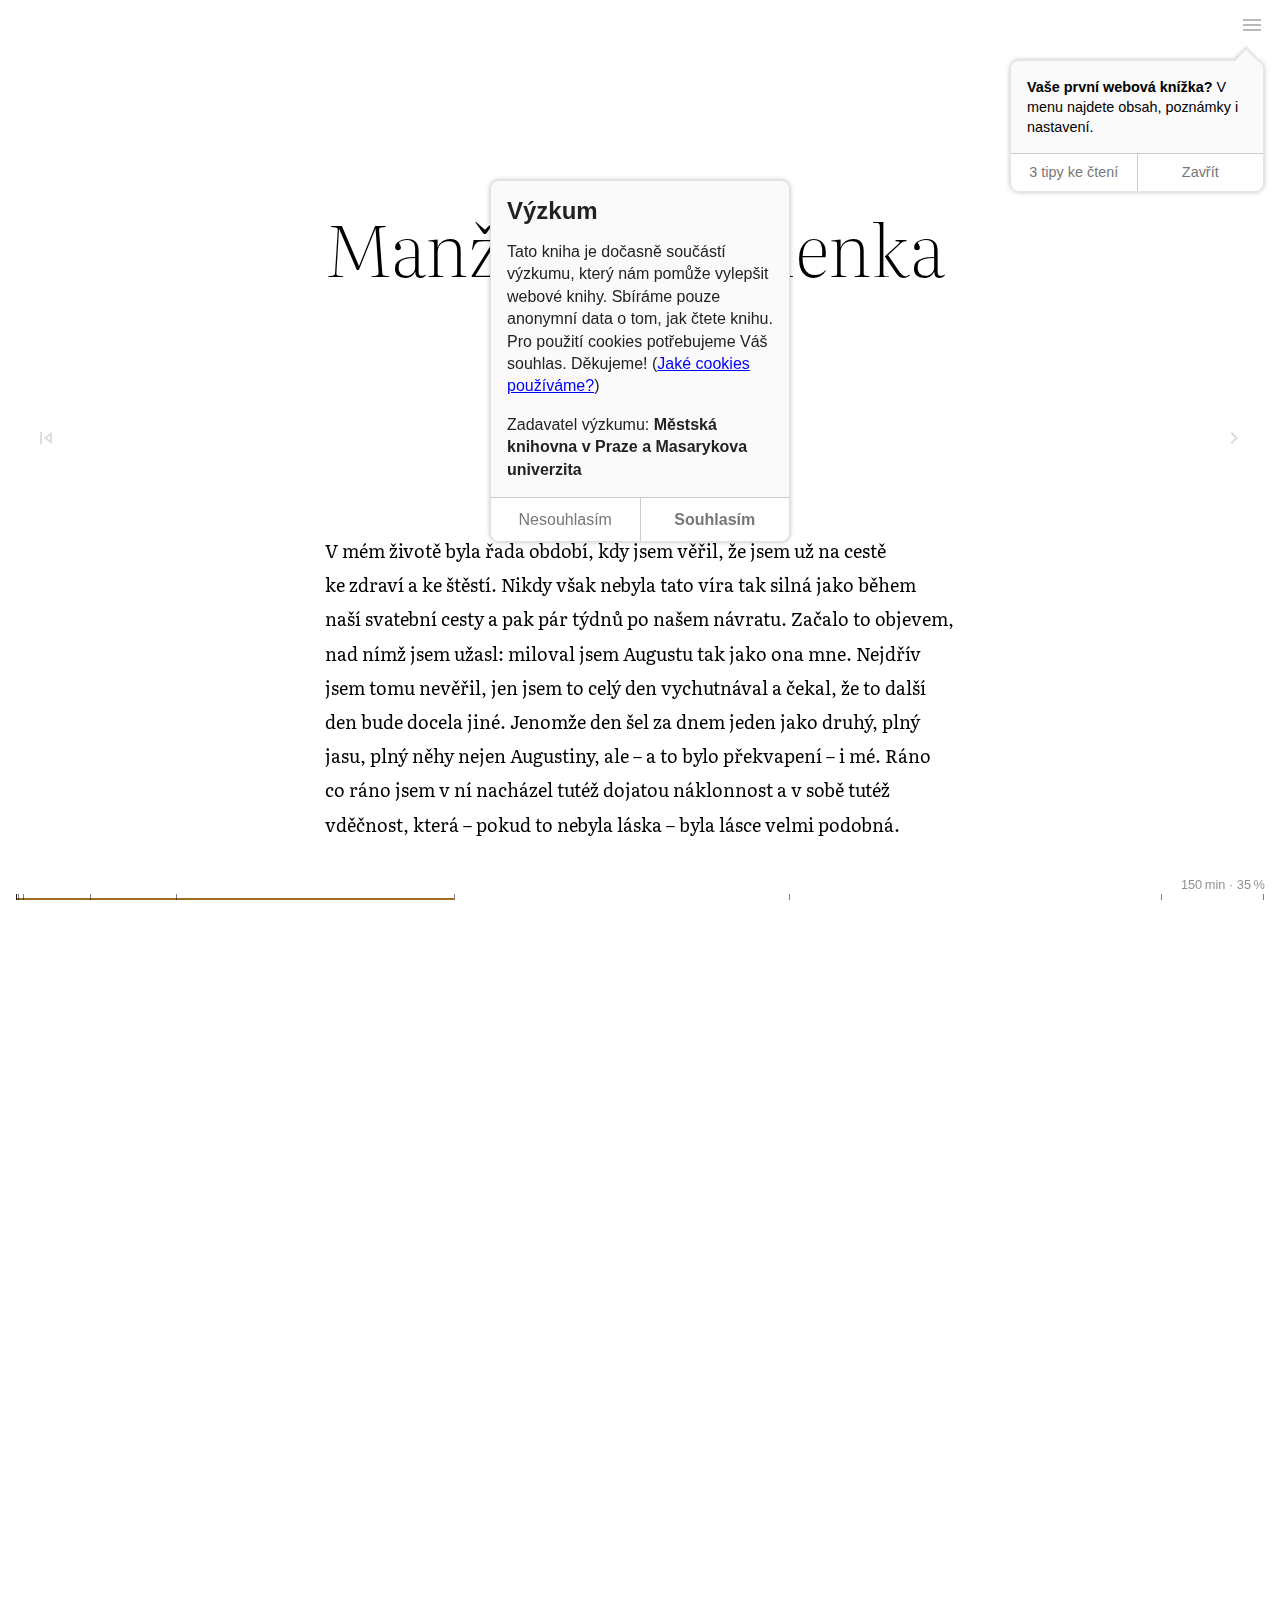
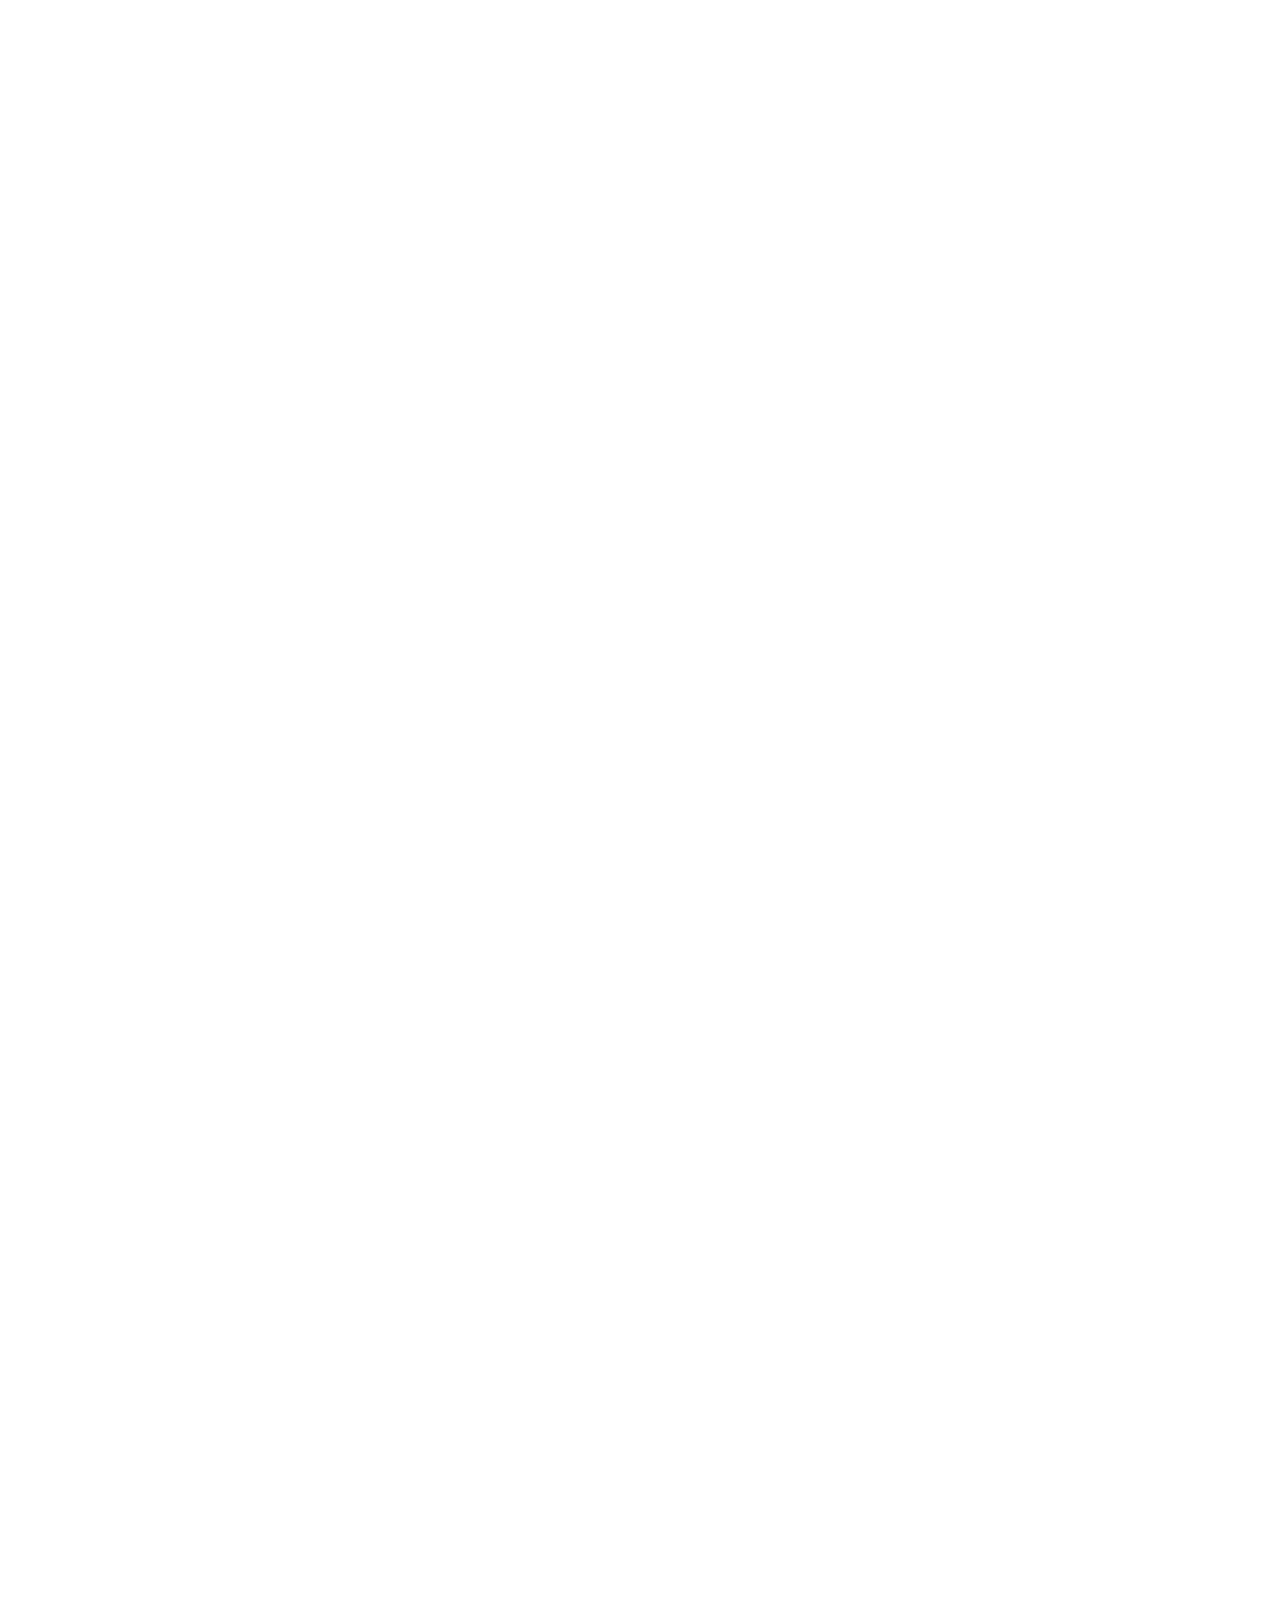
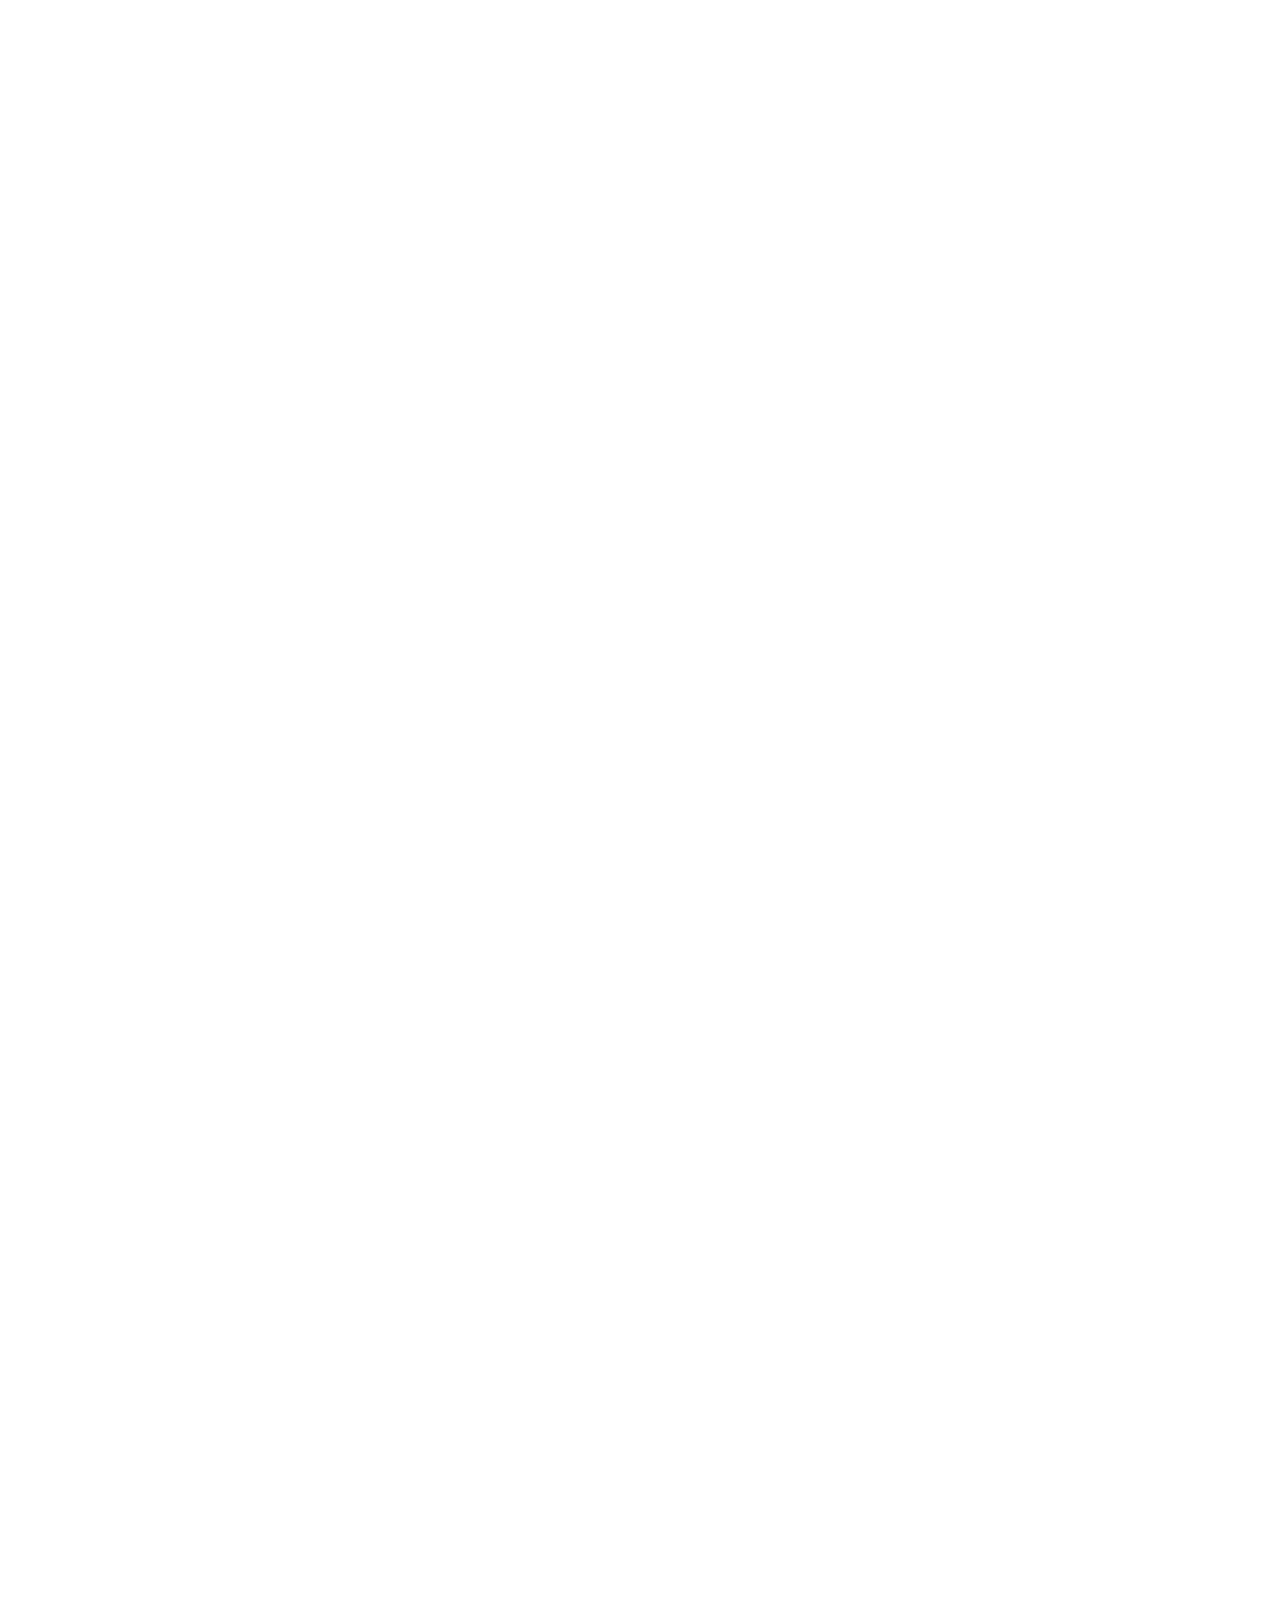
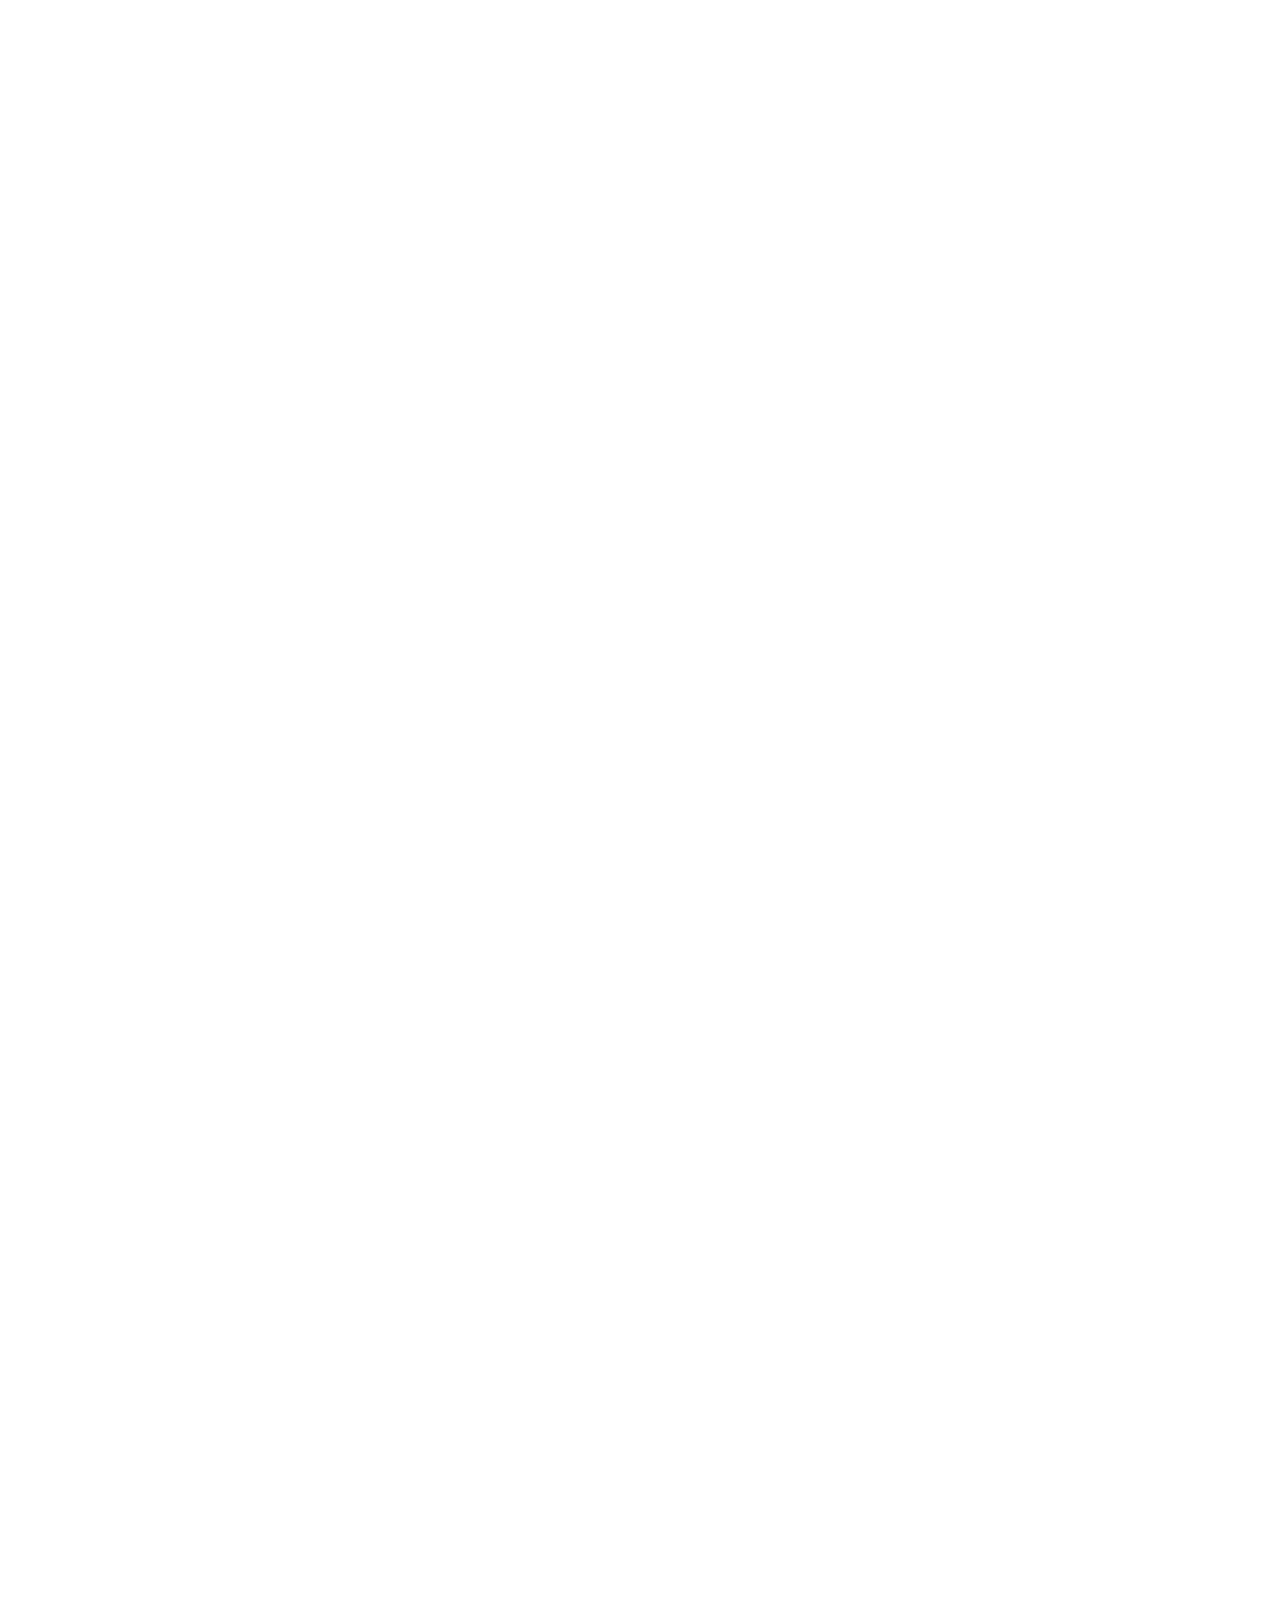
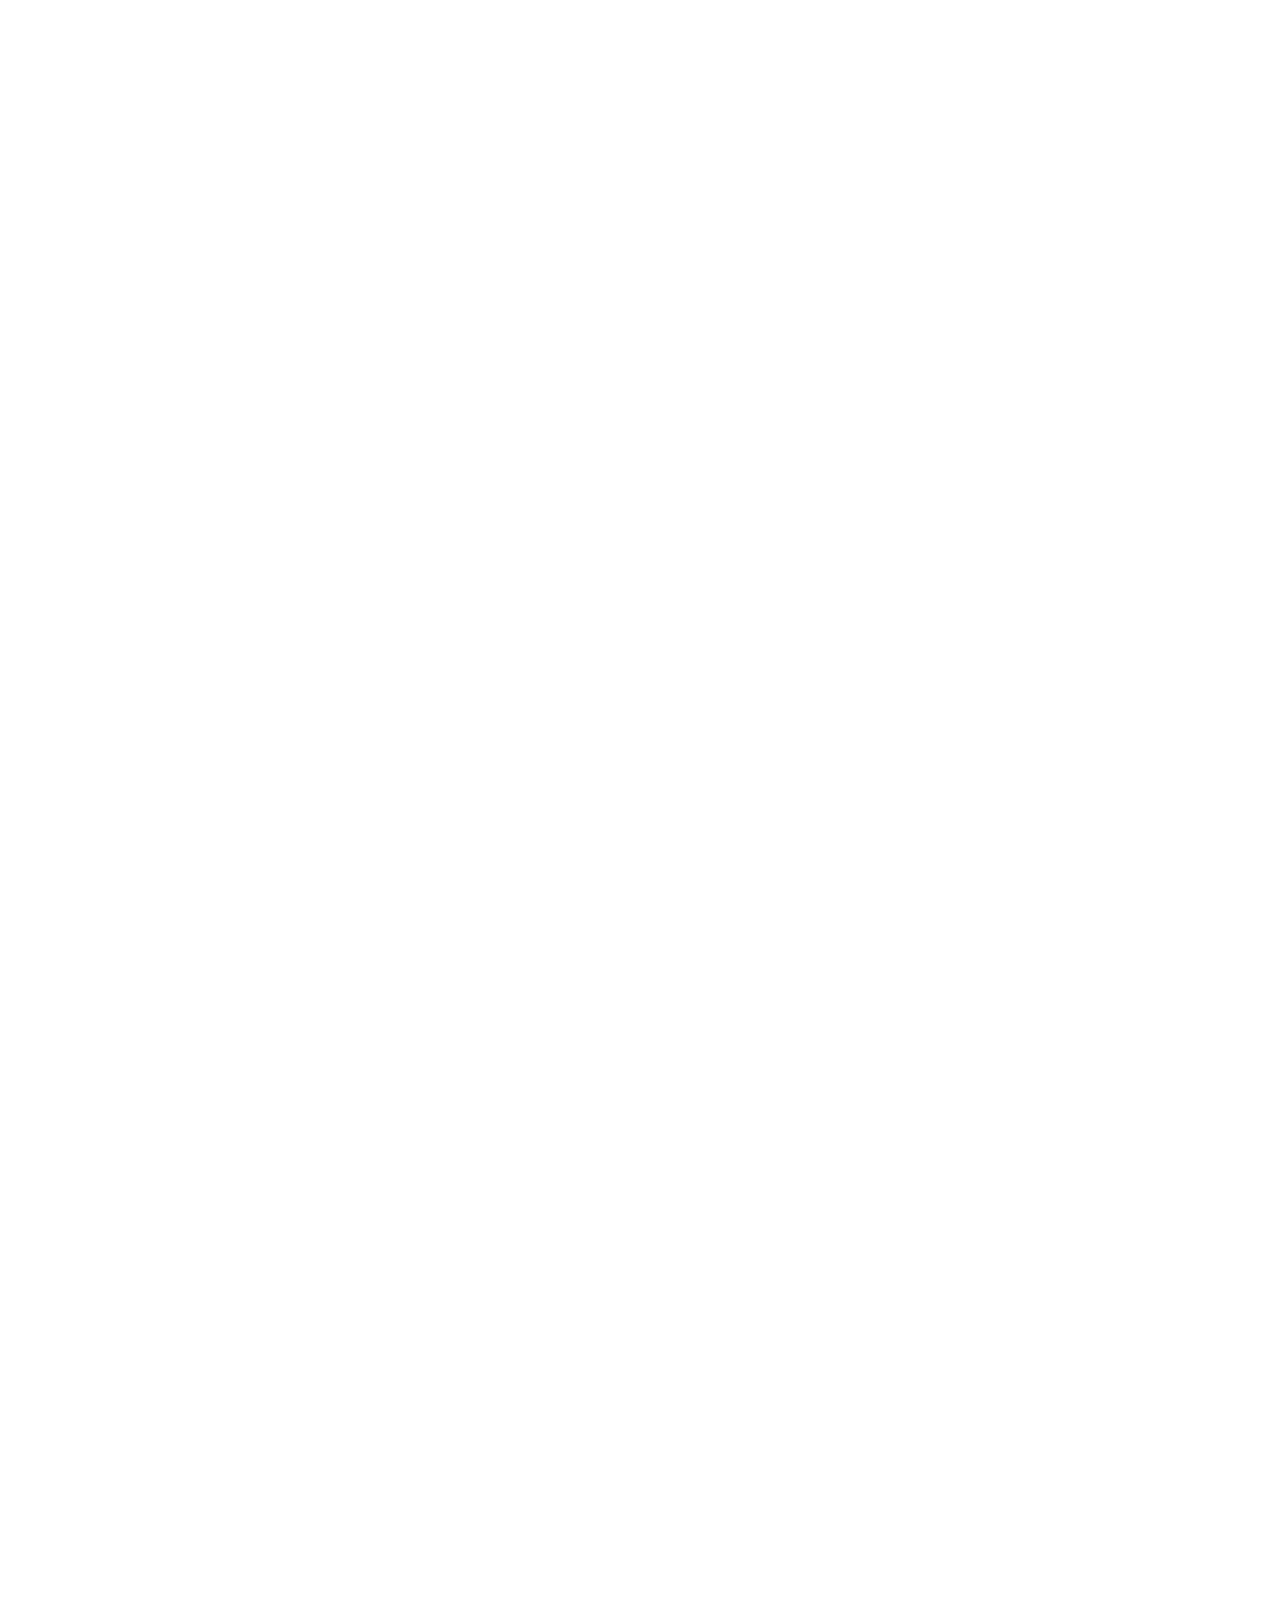
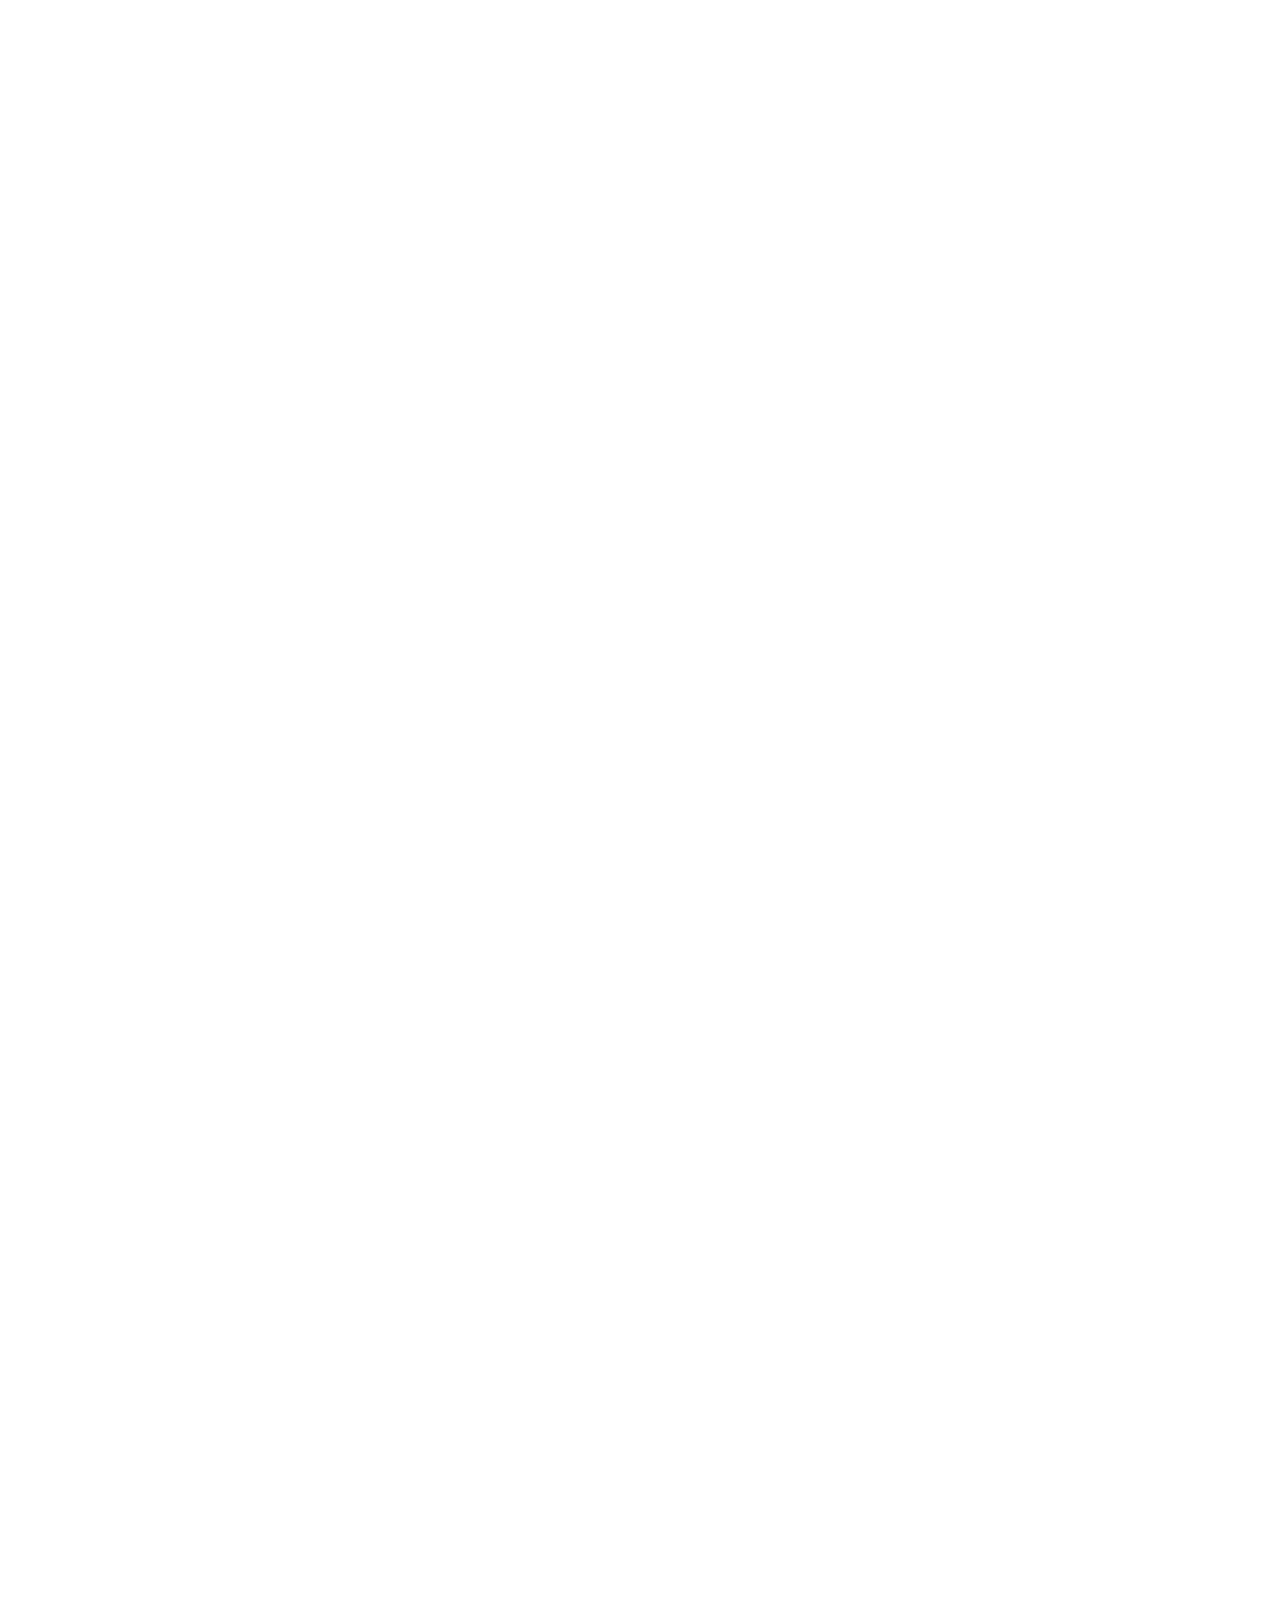
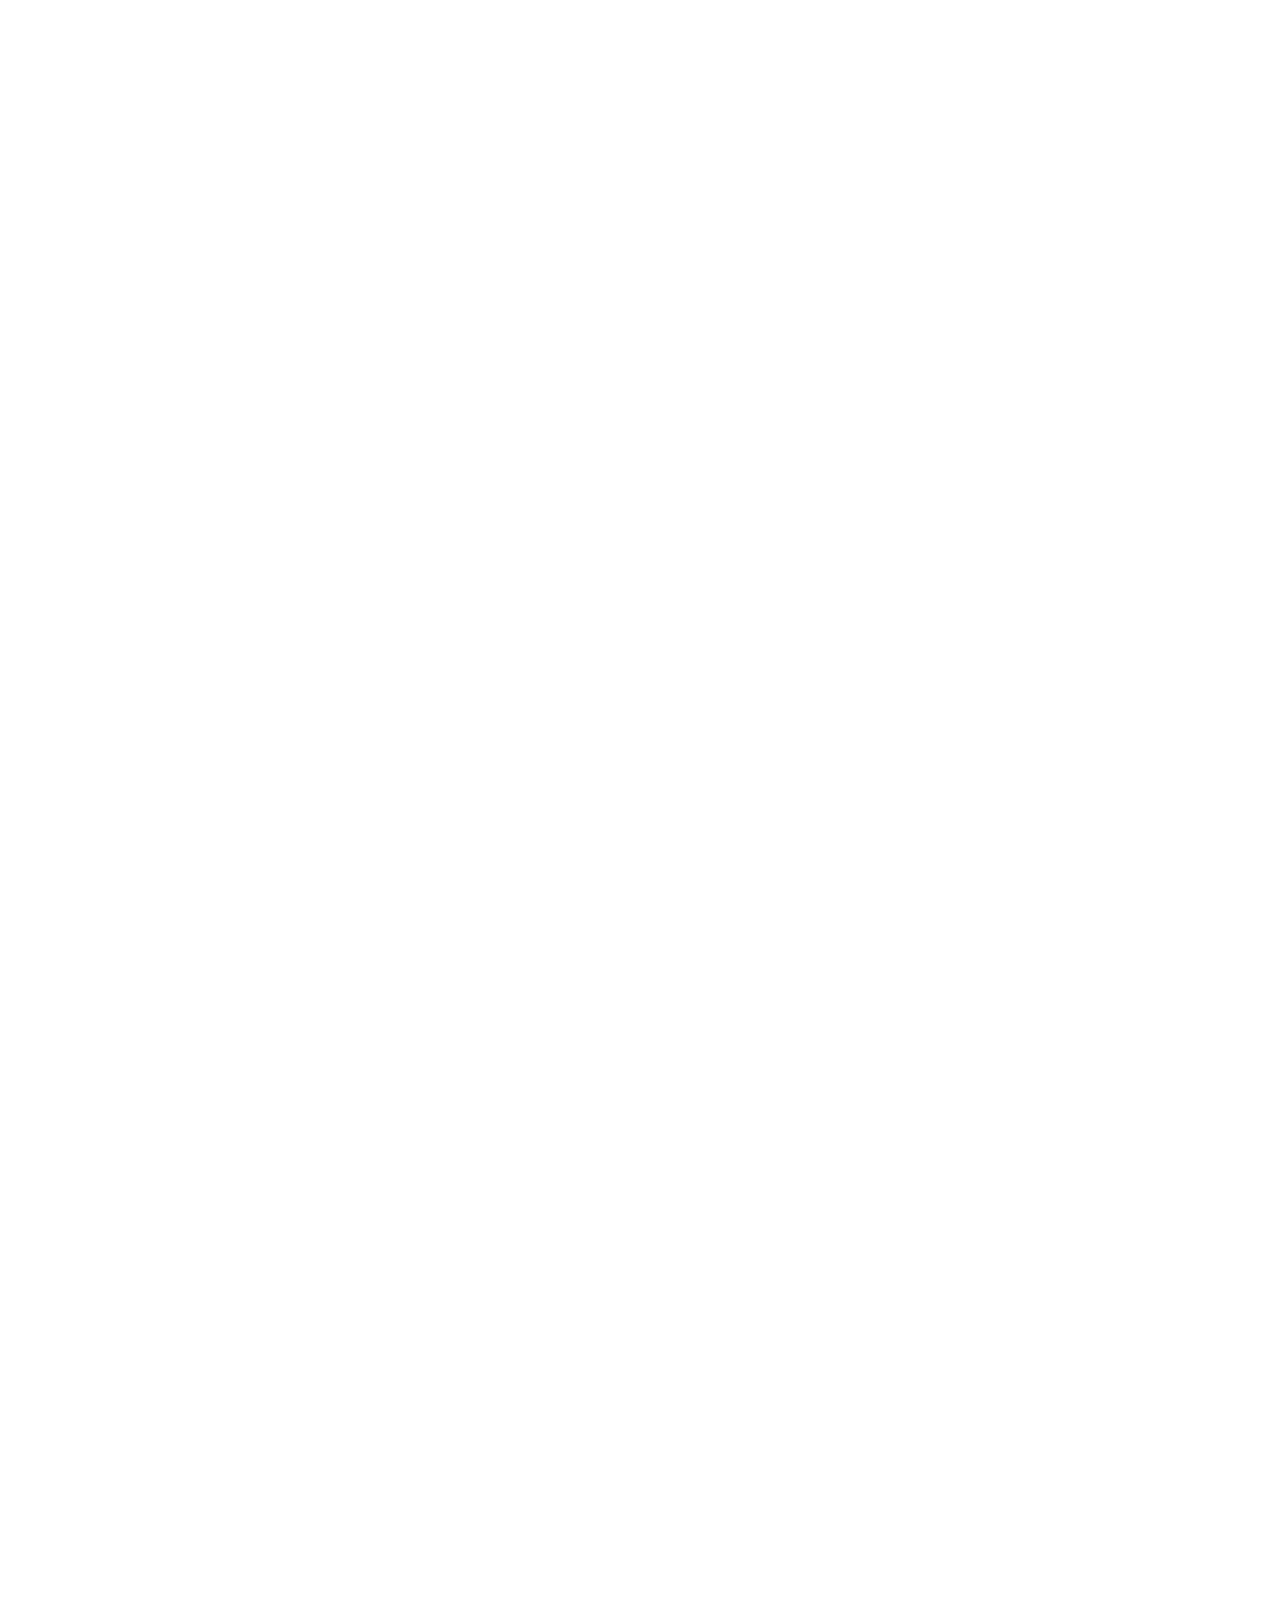
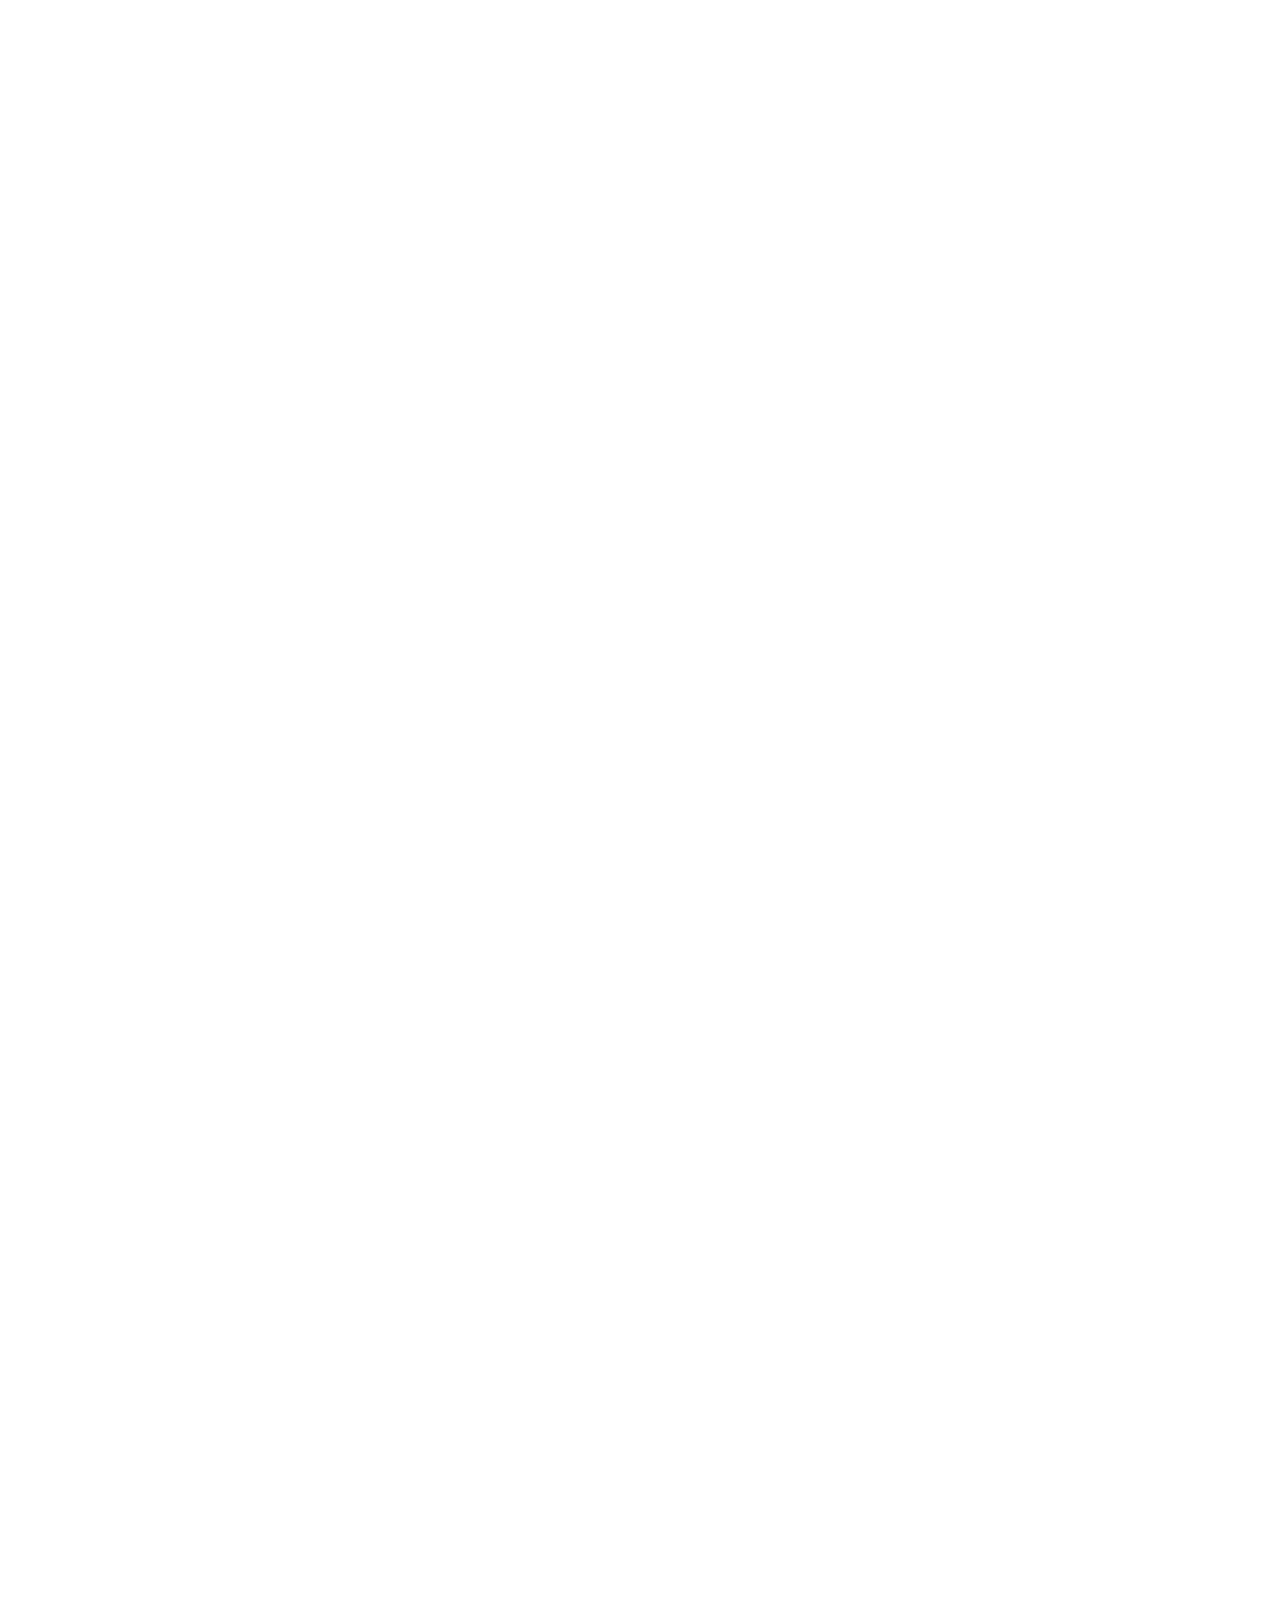
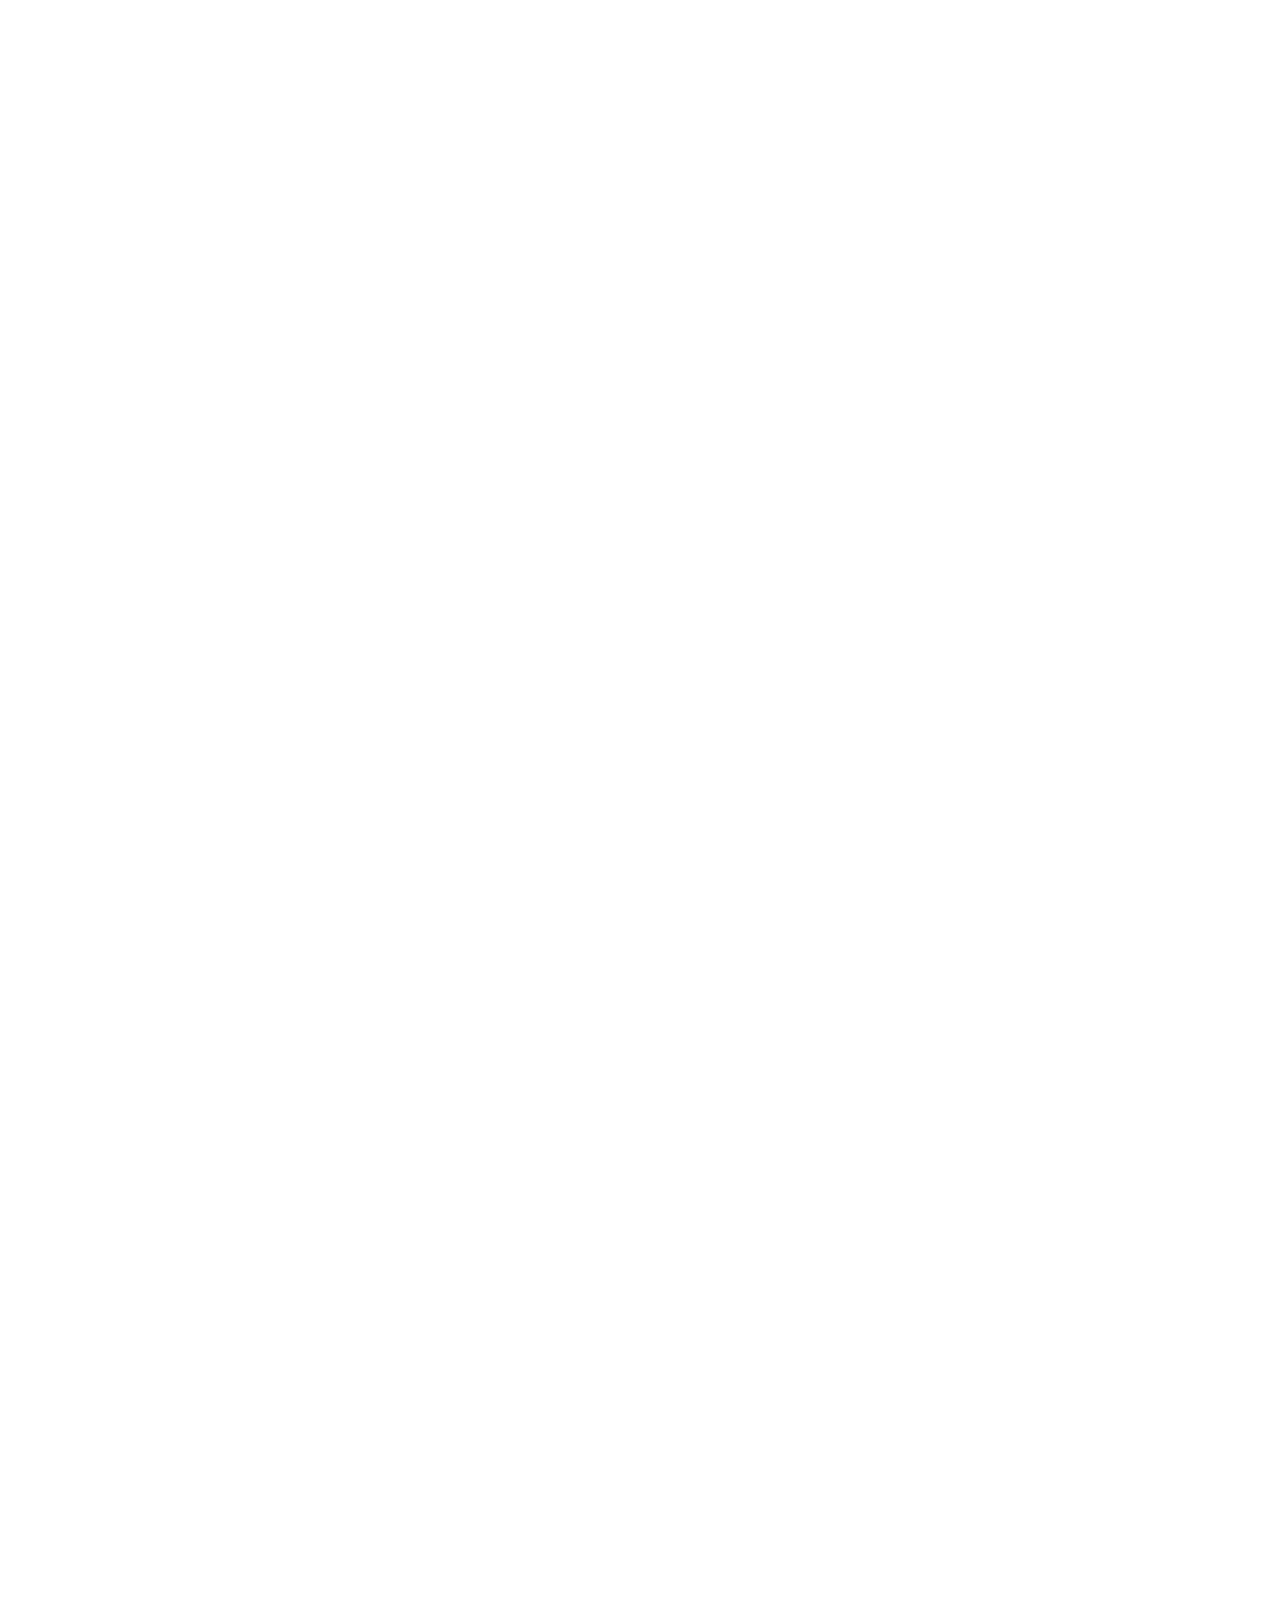
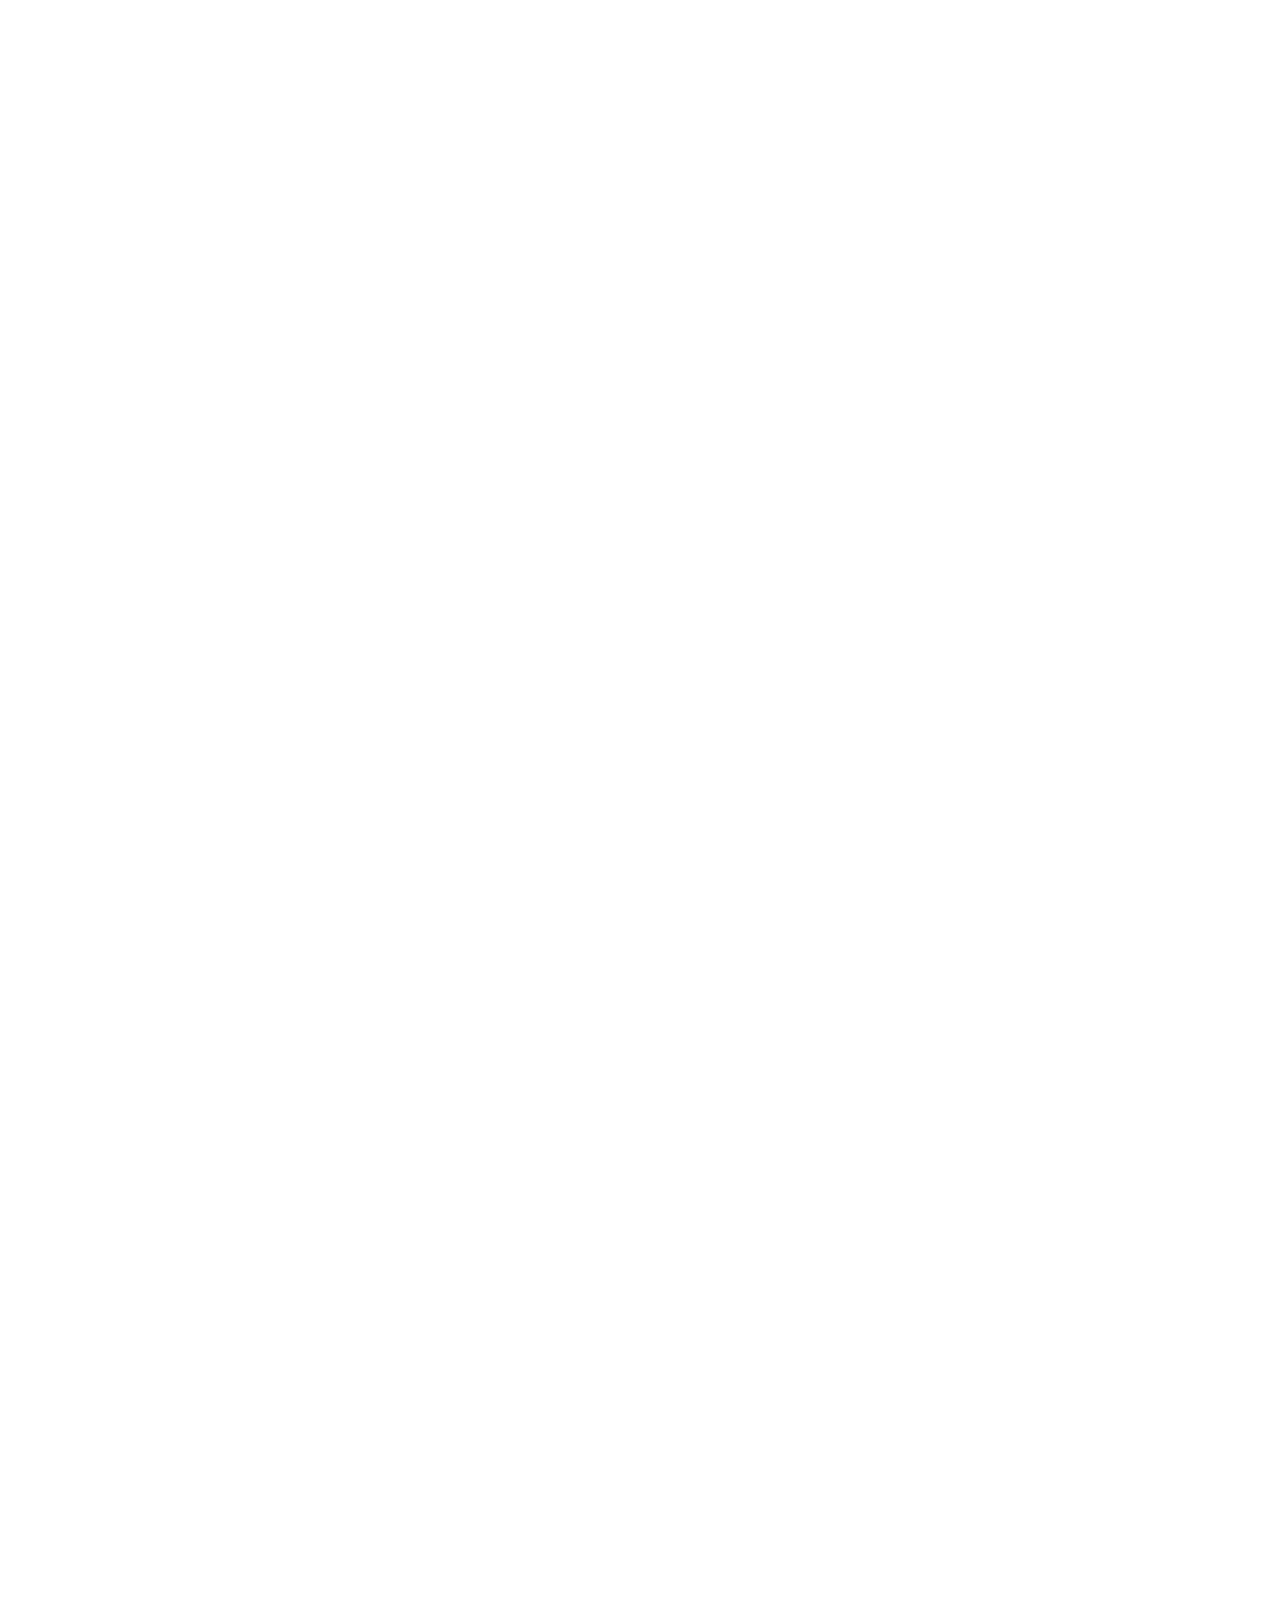
<file: vedomi_a_svedomi_zena_cosiniho_011.html>
<!DOCTYPE html>
<html lang="cs">
  <head>
    <meta charset="utf-8">
    <meta name="viewport" content="width=device-width, initial-scale=1.0, shrink-to-fit=no">
    <meta name="apple-mobile-web-app-title" content="Manželka a milenka">
    <meta name="apple-mobile-web-app-capable" content="yes">
    <title>Manželka a milenka</title>
    <link rel="stylesheet" href="./style/style.min.css" media="screen" integrity="sha256-suCzP2DeAjpjfeO4Ne4lRICbrGRKid9aAmWDin20Cww=">
    <meta name="nb-research" content="Tato kniha je dočasně součástí výzkumu, který nám pomůže vylepšit webové knihy. Sbíráme pouze anonymní data o tom, jak čtete knihu. Pro použití cookies potřebujeme Váš souhlas. Děkujeme! (<a href='https://www.mlp.cz/cz/o-knihovne/cisla-dokumenty-povinne-informace/povinne-dostupne-informace/cookies/'>Jaké cookies používáme?</a>)">
    <meta name="nb-research-orgs" content="Městská knihovna v Praze a Masarykova univerzita">
    <meta name="nb-research-ga" content="UA-187132260-1">
    <link rel="icon" type="image/x-icon" href="./assets/favicon.ico">
    <link rel="icon" type="image/png" sizes="16x16" href="./assets/favicon-16x16.png">
    <link rel="icon" type="image/png" sizes="32x32" href="./assets/favicon-32x32.png">
    <link rel="icon" type="image/png" sizes="48x48" href="./assets/favicon-48x48.png">
    <link rel="manifest" href="./assets/manifest.webmanifest">
    <meta name="mobile-web-app-capable" content="yes">
    <meta name="theme-color" content="#A86818">
    <meta name="application-name" content="Italo Svevo: Vědomí a svědomí Zena Cosiniho">
    <link rel="apple-touch-icon" sizes="57x57" href="./assets/apple-touch-icon-57x57.png">
    <link rel="apple-touch-icon" sizes="60x60" href="./assets/apple-touch-icon-60x60.png">
    <link rel="apple-touch-icon" sizes="72x72" href="./assets/apple-touch-icon-72x72.png">
    <link rel="apple-touch-icon" sizes="76x76" href="./assets/apple-touch-icon-76x76.png">
    <link rel="apple-touch-icon" sizes="114x114" href="./assets/apple-touch-icon-114x114.png">
    <link rel="apple-touch-icon" sizes="120x120" href="./assets/apple-touch-icon-120x120.png">
    <link rel="apple-touch-icon" sizes="144x144" href="./assets/apple-touch-icon-144x144.png">
    <link rel="apple-touch-icon" sizes="152x152" href="./assets/apple-touch-icon-152x152.png">
    <link rel="apple-touch-icon" sizes="167x167" href="./assets/apple-touch-icon-167x167.png">
    <link rel="apple-touch-icon" sizes="180x180" href="./assets/apple-touch-icon-180x180.png">
    <link rel="apple-touch-icon" sizes="1024x1024" href="./assets/apple-touch-icon-1024x1024.png">
    <meta name="apple-mobile-web-app-capable" content="yes">
    <meta name="apple-mobile-web-app-status-bar-style" content="black-translucent">
    <meta name="apple-mobile-web-app-title" content="Vědomí a svědomí Zena Cosiniho">
    <meta property="og:title" content="Vědomí a svědomí Zena Cosiniho">
    <meta property="og:type" content="book">
    <meta property="og:book:author" content="Italo Svevo">
    <meta property="twitter:title" content="Italo Svevo: Vědomí a svědomí Zena Cosiniho">
    <meta property="og:image" content="./assets/cover-1200x620.png">
    <meta property="twitter:image" content="./assets/cover-1200x1200.png">
    <link rel="index" href="./index.html">
    <link rel="license" href="./license.html">
    <link rel="publication" href="./manifest.json" id="manifest">
    <link rel="about" href="about.html">
    <link rel="prev" href="./vedomi_a_svedomi_zena_cosiniho_010.html">
    <link rel="next" href="./vedomi_a_svedomi_zena_cosiniho_012.html">
    <meta name="nb-order" content="7">
    <link rel="self" href="vedomi_a_svedomi_zena_cosiniho_011.html">
    <meta name="nb-identifier" content="svevo-vedomi-a-svedomi-zena-cosiniho-ee68b5a">
    <meta name="nb-role" content="chapter">
  </head>
  <body class="content-prose nb-role-chapter nb-custom-style" data-nb-words="36199" data-nb-chars="207854">
    <nav role="doc-toc">
      <ul class="plain section">
        <li><a href="vedomi_a_svedomi_zena_cosiniho_005.html">Věnování</a></li>
        <li><a href="vedomi_a_svedomi_zena_cosiniho_006.html">Předmluva</a></li>
        <li><a href="vedomi_a_svedomi_zena_cosiniho_007.html">Úvod</a></li>
        <li><a href="vedomi_a_svedomi_zena_cosiniho_008.html">Kouření</a></li>
        <li><a href="vedomi_a_svedomi_zena_cosiniho_009.html">Otcova smrt</a></li>
        <li><a href="vedomi_a_svedomi_zena_cosiniho_010.html">Historie mého manželství</a></li>
        <li><a href="vedomi_a_svedomi_zena_cosiniho_011.html">Manželka a milenka</a></li>
        <li><a href="vedomi_a_svedomi_zena_cosiniho_012.html">Historie jedné obchodní společnosti</a></li>
        <li><a href="vedomi_a_svedomi_zena_cosiniho_013.html">Psychoanalýza</a></li>
      </ul>
    </nav>
    <div id="ui-content">
    </div>
    <div class="content">
      <main>
        <nav class="begin-nav">
          <ul>
            <li><a href="./index.html#" rel="index">Titulní strana</a></li>
            <li><a href="./vedomi_a_svedomi_zena_cosiniho_010.html#chapter-end" rel="prev">← Předchozí kapitola</a></li>
          </ul>
        </nav><a id="chapter-start"></a>
        <h1 class="chunk" data-nb-ref-number="1" data-nb-words="3" data-nb-chars="18"><span class="idea" data-nb-ref-number="1" id="idea1" data-nb-words="3" data-nb-chars="18">Manželka a&nbsp;milenka</span></h1>
        <section>
          <p class="chunk" data-nb-ref-number="2" data-nb-words="120" data-nb-chars="629"><span class="idea" data-nb-ref-number="2" id="idea2" data-nb-words="120" data-nb-chars="629">V&nbsp;mém životě byla řada období, kdy jsem věřil, že&nbsp;jsem už&nbsp;na&nbsp;cestě ke&nbsp;zdraví a&nbsp;ke štěstí. Nikdy však nebyla tato víra tak silná jako během naší svatební cesty a&nbsp;pak pár týdnů po&nbsp;našem návratu. Začalo to&nbsp;objevem, nad nímž jsem užasl: miloval jsem Augustu tak jako ona mne. Nejdřív jsem tomu nevěřil, jen jsem to&nbsp;celý den vychutnával a&nbsp;čekal, že&nbsp;to&nbsp;další den bude docela jiné. Jenomže den šel za&nbsp;dnem jeden jako druhý, plný jasu, plný něhy nejen Augustiny, ale&nbsp;– a&nbsp;to bylo překvapení&nbsp;– i&nbsp;mé. Ráno co&nbsp;ráno jsem v&nbsp;ní nacházel tutéž dojatou náklonnost a&nbsp;v&nbsp;sobě tutéž vděčnost, která&nbsp;– pokud to&nbsp;nebyla láska&nbsp;– byla lásce velmi podobná.</span></p>
          <p class="chunk" data-nb-ref-number="3" data-nb-words="44" data-nb-chars="268"><span class="idea" data-nb-ref-number="3" id="idea3" data-nb-words="44" data-nb-chars="268">Kdo by&nbsp;to&nbsp;byl řekl, když jsem se&nbsp;tenkrát kulhavě odbelhal od&nbsp;Ady k&nbsp;Albertě, abych nakonec došel k&nbsp;Augustě? Zjistil jsem, že&nbsp;jsem nebyl ani v&nbsp;nejmenším zaslepený pitomec, postrkovaný druhými, nýbrž náramně obratný chlapík. Když Augusta viděla, jak nad tím žasnu, řekla:</span></p>
          <p class="chunk" data-nb-ref-number="4" data-nb-words="27" data-nb-chars="135"><span class="idea" data-nb-ref-number="4" id="idea4" data-nb-words="27" data-nb-chars="135">„Ale co&nbsp;se&nbsp;tomu divíš? Copak jsi nevěděl, jak to&nbsp;v&nbsp;manželství chodí? Tohle jsem věděla i&nbsp;já, ač&nbsp;toho ve&nbsp;srovnání s&nbsp;tebou vím tak málo!“</span></p>
          <p class="chunk" data-nb-ref-number="5" data-nb-words="69" data-nb-chars="406"><span class="idea" data-nb-ref-number="5" id="idea5" data-nb-words="69" data-nb-chars="406">Nevím, kdy to&nbsp;bylo, jestli předtím, než jsem ji&nbsp;začal mít rád, nebo potom, ale v&nbsp;mé mysli se&nbsp;pojednou zrodila naděje, veliká naděje, že&nbsp;bych mohl nakonec být jako Augusta, která byla ztělesněním zdraví. Během zásnub jsem si&nbsp;toho zdraví ani nevšiml, tak jsem byl celý zabrán do&nbsp;pozorování v&nbsp;prvé řadě sebe samého a&nbsp;pak Ady a&nbsp;Guida. Petrolejová lampa salonu nikdy nedokázala rozzářit Augustiny skrovné vlasy.</span></p>
          <p class="chunk" data-nb-ref-number="6" data-nb-words="94" data-nb-chars="537"><span class="idea" data-nb-ref-number="6" id="idea6" data-nb-words="94" data-nb-chars="537">A&nbsp;ten její ruměnec! Jakmile zmizel, docela prostě, tak jak mizí v&nbsp;přímém světle slunce barva červánků, pustila se&nbsp;Augusta bezpečně po&nbsp;cestě, kterou prošlo už&nbsp;tolik jejích sester na&nbsp;této zemi, sester, jež dovedou buď najít všechno v&nbsp;zákonitosti a&nbsp;řádu, nebo se&nbsp;raději všeho vzdají. A&nbsp;já tu&nbsp;jistotu miloval, já&nbsp;ji&nbsp;zbožňoval, i&nbsp;když jsem věděl, že&nbsp;má&nbsp;špatné základy, protože spočívá na&nbsp;mně. Vůči ní&nbsp;jsem se&nbsp;musel chovat přinejmenším stejně skromně, jako když šlo o&nbsp;spiritismus: co&nbsp;kdyby měl pravdu? A&nbsp;stejně mohla mít pravdu i&nbsp;víra v&nbsp;život.</span></p>
          <p class="chunk" data-nb-ref-number="7" data-nb-words="220" data-nb-chars="1249"><span class="idea" data-nb-ref-number="7" id="idea7" data-nb-words="220" data-nb-chars="1249">Jedním mě&nbsp;však Augusta ohromovala: z&nbsp;každého jejího slova, z&nbsp;každého jejího činu vyplývalo, že&nbsp;v&nbsp;hloubi duše věří, že&nbsp;je&nbsp;život věčný. Ne&nbsp;že&nbsp;by&nbsp;to&nbsp;říkala&nbsp;– naopak, když jsem jí&nbsp;já, kterého veškeré omyly odpuzovaly, než jsem si&nbsp;zamiloval ty&nbsp;její, jednoho dne uznal za&nbsp;nutné připomenout, jak je&nbsp;život krátký, byla tím překvapena. Jak by&nbsp;ne! Ví, že&nbsp;všichni musí umřít, ale to&nbsp;na&nbsp;věci nic nemění, a&nbsp;když už&nbsp;jsme jednou svoji, zůstaneme spolu navždy, navždycky. Neměla zřejmě ani potuchy, že&nbsp;sejdou-li se&nbsp;lidé na&nbsp;tomto světě, pak se&nbsp;to&nbsp;děje na&nbsp;takovou chvilku, chvilinku, že&nbsp;člověk nechápe, jak se&nbsp;to&nbsp;mohlo stát, že&nbsp;si&nbsp;tykáme, když jsme se&nbsp;celou nekonečnost předtím neznali a&nbsp;když se&nbsp;co&nbsp;nejdřív celou další nekonečnost už&nbsp;nikdy znovu neuvidíme. Konečně jsem pochopil, co&nbsp;to&nbsp;je&nbsp;dokonalé lidské zdraví; uvědomil jsem si&nbsp;totiž, že&nbsp;pro ni&nbsp;je&nbsp;přítomnost hmatatelnou pravdou, kam se&nbsp;člověk může uchýlit a&nbsp;kde může zůstat hezky v&nbsp;teple. Snažil jsem se&nbsp;zjednat si&nbsp;tam vstup a&nbsp;pokoušel jsem se&nbsp;tam setrvat, pevně rozhodnut, že&nbsp;se&nbsp;nebudu vysmívat sobě ani jí, poněvadž právě to&nbsp;byla zřejmě moje nemoc a&nbsp;já musel dávat pozor, aspoň abych nenakazil toho, kdo se&nbsp;na&nbsp;mne spolehl. Proto taky jsem se&nbsp;ve&nbsp;snaze chránit ji&nbsp;dokázal nějakou dobu pohybovat jako zdravý člověk.</span></p>
          <p class="chunk" data-nb-ref-number="8" data-nb-words="116" data-nb-chars="640"><span class="idea" data-nb-ref-number="8" id="idea8" data-nb-words="116" data-nb-chars="640">Věděla o&nbsp;všem, co&nbsp;člověka žene do&nbsp;zoufalství, ale v&nbsp;jejích rukou to&nbsp;všechno dostávalo jiný ráz. I&nbsp;když se&nbsp;snad země točila, nebylo vůbec třeba mít mořskou nemoc! Naopak! Země se&nbsp;točila, ale všechno ostatní zůstávalo na&nbsp;svém místě. A&nbsp;tyto nehybné věci měly nesmírný význam, ať&nbsp;už&nbsp;to&nbsp;byl snubní prsten a&nbsp;všecky šperky, nebo šaty, zelené, černé, vycházkové, co&nbsp;se&nbsp;ukládaly do&nbsp;skříně, když se&nbsp;přišlo domů, a&nbsp;večerní, co&nbsp;se&nbsp;nemohly v&nbsp;žádném případě obléct ve&nbsp;dne nebo když jsem si&nbsp;nebyl ochoten vzít frak. A&nbsp;pak ty&nbsp;hodiny, kdy se&nbsp;jedlo, přísně dodržované, právě tak jako hodina, kdy se&nbsp;šlo spát. Existovaly samy o&nbsp;sobě a&nbsp;byly vždy na&nbsp;svém místě.</span></p>
          <p class="chunk" data-nb-ref-number="9" data-nb-words="62" data-nb-chars="368"><span class="idea" data-nb-ref-number="9" id="idea9" data-nb-words="62" data-nb-chars="368">V&nbsp;neděli chodila na&nbsp;mši a&nbsp;já ji&nbsp;občas doprovázel, abych viděl, jak snáší představu bolesti a&nbsp;smrti. Ale pro ni&nbsp;nic takového neexistovalo a&nbsp;návštěva kostela ji&nbsp;naplnila na&nbsp;celý týden klidem a&nbsp;mírem. Chodila do&nbsp;kostela taky o&nbsp;některých svátcích, které znala nazpaměť. Víckrát ne, zatímco kdybych já&nbsp;věřil, byl bych v&nbsp;kostele celé dny, abych si&nbsp;zajistil věčné blaženství.</span></p>
          <p class="chunk" data-nb-ref-number="10" data-nb-words="108" data-nb-chars="590"><span class="idea" data-nb-ref-number="10" id="idea10" data-nb-words="108" data-nb-chars="590">Ale i&nbsp;tady na&nbsp;zemi bylo plno autorit, které jí&nbsp;dodávaly jistotu, jako třeba hned autorita rakouských nebo italských úřadů, které se&nbsp;staraly o&nbsp;bezpečnost na&nbsp;ulicích a&nbsp;v&nbsp;domech; a&nbsp;já vždycky dělal, co&nbsp;bylo v&nbsp;mých silách, abych i&nbsp;tuto její úctu sdílel s&nbsp;ní. Dále to&nbsp;byli doktoři, ti, co&nbsp;řádně vystudovali, aby nás zachránili, kdyby nás nedej bůh stihla nějaká nemoc. Já&nbsp;se&nbsp;k&nbsp;této autoritě obracel den co&nbsp;den, kdežto ona nikdy. A&nbsp;přece jsem věděl, jaký hrozný osud mě&nbsp;čeká, až&nbsp;mě&nbsp;zachvátí smrtelná nemoc, zatímco ona věřila, že&nbsp;i&nbsp;pak se&nbsp;pro ni, bezpečně opřenou o&nbsp;nebesa i&nbsp;zemi, najde záchrana.</span></p>
          <p class="chunk" data-nb-ref-number="11" data-nb-words="54" data-nb-chars="298"><span class="idea" data-nb-ref-number="11" id="idea11" data-nb-words="54" data-nb-chars="298">Rozebírám její zdraví, ale nikam to&nbsp;nevede, protože si&nbsp;uvědomuju, že&nbsp;je&nbsp;přitom převracím v&nbsp;nemoc. A&nbsp;jak o&nbsp;tom píšu, začínám si&nbsp;říkat, jestli přece jen nepotřebovala nějakou kúru nebo radu, která by&nbsp;ji&nbsp;z&nbsp;něho vyléčila. Ale po&nbsp;celá ta&nbsp;léta, co&nbsp;jsem žil po&nbsp;jejím boku, mě&nbsp;takové obavy nikdy nenapadly.</span></p>
          <p class="chunk" data-nb-ref-number="12" data-nb-words="112" data-nb-chars="652"><span class="idea" data-nb-ref-number="12" id="idea12" data-nb-words="112" data-nb-chars="652">Jaká důležitost mi&nbsp;byla přisouzena v&nbsp;tom jejím malém světě! Musel jsem říkat, co&nbsp;si&nbsp;přeju, na&nbsp;každém kroku, ať&nbsp;už&nbsp;šlo o&nbsp;jídlo nebo šaty, o&nbsp;společnost nebo četbu. Nutilo mě&nbsp;to&nbsp;k&nbsp;veliké činnosti, ale neotravovalo mě&nbsp;to. Spolupracoval jsem na&nbsp;stavbě patriarchální rodiny a&nbsp;stával jsem se&nbsp;sám jedním z&nbsp;patriarchů, které jsem dřív nenáviděl, ale teď se&nbsp;mi&nbsp;jevili jako znamení zdraví. Být patriarchou sám je&nbsp;něco docela jiného než muset ctít druhého, který si&nbsp;tu&nbsp;hodnost osobuje. Chtěl jsem zdraví pro sebe, i&nbsp;kdybych měl svou nemoc pověsit na&nbsp;krk těm, co&nbsp;nejsou patriarchy, a&nbsp;zejména za&nbsp;naší svatební cesty jsem občas rád zaujímal postoj jezdeckého pomníku.</span></p>
          <p class="chunk" data-nb-ref-number="13" data-nb-words="118" data-nb-chars="717"><span class="idea" data-nb-ref-number="13" id="idea13" data-nb-words="118" data-nb-chars="717">Ale už&nbsp;během cesty bylo pro mne nejednou nesnadné dělat všechno jako ona, jak jsem si&nbsp;to&nbsp;předsevzal. Augusta chtěla všechno vidět, jako by&nbsp;byla na&nbsp;studijní cestě. Naprosto nestačilo, že&nbsp;jsme byli v&nbsp;paláci Pitti, bylo třeba taky projít všemi těmi nesčetnými sály a&nbsp;zastavit se&nbsp;aspoň na&nbsp;okamžik před každým uměleckým dílem. Odmítl jsem opustit první sál a&nbsp;nic jiného jsem neviděl, takže mě&nbsp;to&nbsp;stálo jedině námahu vymyslet si&nbsp;záminky pro svou lenost. Strávil jsem půl dne před portréty zakladatelů medicejského rodu a&nbsp;zjistil jsem, že&nbsp;se&nbsp;podobají Carnegiovi a&nbsp;Vanderbiltovi. Podivuhodné! A&nbsp;přitom byli stejné rasy jako já! Augusta můj podiv nesdílela. Věděla, co&nbsp;jsou zač Yankeeové, ale nevěděla ještě dobře, co&nbsp;jsem já.</span></p>
          <p class="chunk" data-nb-ref-number="14" data-nb-words="37" data-nb-chars="233"><span class="idea" data-nb-ref-number="14" id="idea14" data-nb-words="37" data-nb-chars="233">Tady to&nbsp;její zdraví neobstálo, a&nbsp;tak se&nbsp;musela muzeí vzdát. Vypra­voval jsem jí, jak mě&nbsp;jednou v&nbsp;Louvru popadla uprostřed všech těch uměleckých děl taková zuřivost, že&nbsp;jsem tam div nerozmlátil jednu Venuši. Augusta rezignovaně řekla:</span></p>
          <p class="chunk" data-nb-ref-number="15" data-nb-words="14" data-nb-chars="63"><span class="idea" data-nb-ref-number="15" id="idea15" data-nb-words="14" data-nb-chars="63">„Ještě že&nbsp;se&nbsp;do&nbsp;muzeí chodí jen na&nbsp;svatební cestě a&nbsp;pak už&nbsp;ne.“</span></p>
          <p class="chunk" data-nb-ref-number="16" data-nb-words="35" data-nb-chars="200"><span class="idea" data-nb-ref-number="16" id="idea16" data-nb-words="35" data-nb-chars="200">V&nbsp;životě doopravdy chybí jednotvárnost muzeí! Míjejí v&nbsp;něm dny, které by&nbsp;zasluhovaly rám, ale je&nbsp;v&nbsp;nich příliš mnoho rušivých zvuků a&nbsp;kromě čar a&nbsp;barev i&nbsp;skutečného světla, které pálí, a&nbsp;tudíž nenudí.</span></p>
          <p class="chunk" data-nb-ref-number="17" data-nb-words="93" data-nb-chars="536"><span class="idea" data-nb-ref-number="17" id="idea17" data-nb-words="93" data-nb-chars="536">Zdraví nutí k&nbsp;činorodosti a&nbsp;k&nbsp;podstupování spousty trápení. Jen se&nbsp;zavřela muzea, začalo nakupování. Augusta, ač&nbsp;u&nbsp;nás nikdy nebydlela, znala naši vilu líp než já&nbsp;a&nbsp;věděla, že&nbsp;v&nbsp;jednom pokoji chybí zrcadlo, v&nbsp;druhém koberec a&nbsp;ve třetím že&nbsp;je&nbsp;místo pro sošku. Nakoupila nábytku do&nbsp;celého jednoho salonu a&nbsp;z&nbsp;každého města, kam jsme přijeli, se&nbsp;vypravovala aspoň jedna zásilka. Zdálo se&nbsp;mi, že&nbsp;by&nbsp;bylo účelnější a&nbsp;mnohem snazší udělat všechny ty&nbsp;nákupy v&nbsp;Terstu. Takhle se&nbsp;muselo myslet na&nbsp;dopravu, na&nbsp;pojištění a&nbsp;na různé celní formality.</span></p>
          <p class="chunk" data-nb-ref-number="18" data-nb-words="18" data-nb-chars="96"><span class="idea" data-nb-ref-number="18" id="idea18" data-nb-words="18" data-nb-chars="96">„Ale copak nevíš, že&nbsp;se&nbsp;zboží musí vozit z&nbsp;místa na&nbsp;místo? Copak nejsi obchodník?“ A&nbsp;zasmála se.</span></p>
          <p class="chunk" data-nb-ref-number="19" data-nb-words="5" data-nb-chars="31"><span class="idea" data-nb-ref-number="19" id="idea19" data-nb-words="5" data-nb-chars="31">Měla skoro pravdu. Namítl jsem:</span></p>
          <p class="chunk" data-nb-ref-number="20" data-nb-words="27" data-nb-chars="127"><span class="idea" data-nb-ref-number="20" id="idea20" data-nb-words="27" data-nb-chars="127">„Zboží se&nbsp;vozí z&nbsp;místa na&nbsp;místo, aby se&nbsp;prodávalo a&nbsp;aby se&nbsp;na&nbsp;tom vydělalo. Jinak se&nbsp;nechává na&nbsp;pokoji, a&nbsp;totéž platí i&nbsp;o&nbsp;nás.“</span></p>
          <p class="chunk" data-nb-ref-number="21" data-nb-words="51" data-nb-chars="305"><span class="idea" data-nb-ref-number="21" id="idea21" data-nb-words="51" data-nb-chars="305">Ale podnikavost byla jedna z&nbsp;věcí, které jsem měl na&nbsp;ní&nbsp;nejraději. Byla tak rozkošná ve&nbsp;své prostodušnosti! Prostodušnosti, neboť aby člověk mohl věřit, že&nbsp;udělal dobrý obchod jedině tím, že&nbsp;něco koupil, k&nbsp;tomu je&nbsp;třeba nemít ani potuchy o&nbsp;dějinách světa; výhodnost kupu se&nbsp;přece pozná teprve při prodeji.</span></p>
          <p class="chunk" data-nb-ref-number="22" data-nb-words="126" data-nb-chars="699"><span class="idea" data-nb-ref-number="22" id="idea22" data-nb-words="126" data-nb-chars="699">Myslel jsem si, že&nbsp;jsem na&nbsp;nejlepší cestě k&nbsp;uzdravení. Mé&nbsp;rány už&nbsp;nebyly tak zjitřené. Od&nbsp;té&nbsp;doby se&nbsp;také datuje ta&nbsp;moje neochvějná veselost. Uložil jsem si&nbsp;to&nbsp;v&nbsp;těch nezapomenutelných dnech jako jakýsi závazek vůči Augustě a&nbsp;byl to&nbsp;jediný slib, který jsem neporušil až&nbsp;na&nbsp;pár krátkých okamžiků, totiž když se&nbsp;život smál silněji než já. Náš vztah byl a&nbsp;zůstal plný úsměvů; já&nbsp;jsem se&nbsp;neustále usmíval nad ní, protože jsem se&nbsp;domníval, že&nbsp;nic neví, a&nbsp;ona zase nade mnou, protože mi&nbsp;přičítala mnoho vědomostí i&nbsp;mnoho omylů, z&nbsp;nichž mne ona&nbsp;– jak si&nbsp;namlouvala&nbsp;– vyvedla. Zůstal jsem navenek veselý, i&nbsp;když se&nbsp;mne pak nemoc znovu zmocnila celého. Veselý, jako bych ty&nbsp;svoje bolesti cítil jako lechtání.</span></p>
          <p class="chunk" data-nb-ref-number="23" data-nb-words="66" data-nb-chars="380"><span class="idea" data-nb-ref-number="23" id="idea23" data-nb-words="66" data-nb-chars="380">Ale ani přes to&nbsp;svoje nové zdraví jsem se&nbsp;na&nbsp;té&nbsp;dlouhé pouti napříč Itálií neobešel bez hromady strastí. Odjeli jsme bez doporučujících dopisů a&nbsp;mně se&nbsp;velice často zdálo, že&nbsp;mnozí z&nbsp;těch neznámých, mezi nimiž jsme se&nbsp;pohybovali, jsou naši nepřátelé. Byly to&nbsp;směšné obavy, ale nedokázal jsem je&nbsp;překonat. Mohl jsem být přepaden, uražen a&nbsp;především pomluven, a&nbsp;kdo by&nbsp;se&nbsp;mě&nbsp;zastal?</span></p>
          <p class="chunk" data-nb-ref-number="24" data-nb-words="93" data-nb-chars="535"><span class="idea" data-nb-ref-number="24" id="idea24" data-nb-words="93" data-nb-chars="535">Tento strach, kterého si&nbsp;naštěstí nikdo, ani Augusta, nevšiml, vyvrcholil jednou v&nbsp;opravdové krizi. Měl jsem ve&nbsp;zvyku kupovat takřka všechny noviny, které mi&nbsp;byly na&nbsp;ulici nabídnuty. Jednoho dne jsem se&nbsp;zastavil u&nbsp;kteréhosi novinového stánku, a&nbsp;tu mě&nbsp;napadlo, že&nbsp;by&nbsp;mě&nbsp;ten prodavač mohl dát snadno ze&nbsp;zášti zavřít jako zloděje, protože jsem si&nbsp;u&nbsp;něho koupil jen jedny noviny, a&nbsp;přitom jsem měl pod paží plno dalších, které jsem koupil jinde a&nbsp;ještě ani neotevřel. Rozběhl jsem se&nbsp;pryč i&nbsp;s&nbsp;Augustou, aniž jsem jí&nbsp;řekl, proč tak spěchám.</span></p>
          <p class="chunk" data-nb-ref-number="25" data-nb-words="31" data-nb-chars="177"><span class="idea" data-nb-ref-number="25" id="idea25" data-nb-words="31" data-nb-chars="177">A&nbsp;tak se&nbsp;stalo, že&nbsp;jsem se&nbsp;spřátelil s&nbsp;jedním drožkářem a&nbsp;jedním průvodcem; v&nbsp;jejich společnosti jsem si&nbsp;byl aspoň jist, že&nbsp;mě&nbsp;nikdo nemůže nařknout z&nbsp;takových směšných krádeží.</span></p>
          <p class="chunk" data-nb-ref-number="26" data-nb-words="123" data-nb-chars="671"><span class="idea" data-nb-ref-number="26" id="idea26" data-nb-words="123" data-nb-chars="671">S&nbsp;tím drožkářem jsem měl zřejmě cosi společného. Měl hrozně rád castellské a&nbsp;vykládal mi, že&nbsp;mu&nbsp;co&nbsp;chvíli otékají nohy. Chodil s&nbsp;tím do&nbsp;nemocnice, a&nbsp;když ho&nbsp;propouštěli uzdraveného, vždycky ho&nbsp;důtklivě nabádali, aby toho vína nechal. A&nbsp;on si&nbsp;to&nbsp;pokaždé, jak říkal, železně umiňoval, a&nbsp;aby to&nbsp;předsevzetí zhmotnil, dělal si&nbsp;na&nbsp;kovovém řetízku od&nbsp;hodinek uzel. Ale když jsem ho&nbsp;poznal, visel mu&nbsp;ten řetízek na&nbsp;vestě bez uzlu. Řekl jsem mu, aby se&nbsp;odstěhoval ke&nbsp;mně do&nbsp;Terstu. Popsal jsem mu&nbsp;chuť našeho vína, tak odlišného od&nbsp;toho, co&nbsp;pil on, abych ho&nbsp;ujistil, že&nbsp;tam by&nbsp;ta&nbsp;drastická kúra měla úspěch. Nechtěl o&nbsp;tom slyšet a&nbsp;odmítl s&nbsp;tváří, v&nbsp;níž se&nbsp;už&nbsp;předem zračil stesk.</span></p>
          <p class="chunk" data-nb-ref-number="27" data-nb-words="50" data-nb-chars="287"><span class="idea" data-nb-ref-number="27" id="idea27" data-nb-words="50" data-nb-chars="287">S&nbsp;průvodcem jsem se&nbsp;sblížil, protože se&nbsp;mi&nbsp;zdálo, že&nbsp;vyniká nad své kolegy. Není nesnadné znát dějiny mnohem líp než já, ale i&nbsp;sama Augusta se&nbsp;svou přesností a&nbsp;se svým Baedekrem potvrdila správnost řady jeho údajů. Kromě toho byl mladý, a&nbsp;tak nás honíval klusem ulicemi posetými sochami.</span></p>
          <p class="chunk" data-nb-ref-number="28" data-nb-words="67" data-nb-chars="383"><span class="idea" data-nb-ref-number="28" id="idea28" data-nb-words="67" data-nb-chars="383">Když jsem tyto dva přátele ztratil, odjel jsem z&nbsp;Říma. Drožkář, který si&nbsp;u&nbsp;mne přišel na&nbsp;kupu peněz, mi&nbsp;ukázal, jak se&nbsp;mu&nbsp;to&nbsp;víno občas vráží i&nbsp;do hlavy, a&nbsp;najel s&nbsp;námi na&nbsp;kterousi náramně pevnou starořímskou stavbu. A&nbsp;průvodce si&nbsp;jednoho dne usmyslel tvrdit, že&nbsp;staří Římané znali velmi dobře elektřinu a&nbsp;hojně ji&nbsp;používali. Recitoval dokonce latinské verše, které to&nbsp;měly dotvrdit.</span></p>
          <p class="chunk" data-nb-ref-number="29" data-nb-words="138" data-nb-chars="800"><span class="idea" data-nb-ref-number="29" id="idea29" data-nb-words="138" data-nb-chars="800">Tenkrát mě&nbsp;však postihla jiná malá nemoc, z&nbsp;níž jsem se&nbsp;už&nbsp;neměl nikdy vyléčit. Taková nicotnost&nbsp;– strach ze&nbsp;stárnutí, a&nbsp;hlavně strach ze&nbsp;smrti. Původ to&nbsp;mělo myslím v&nbsp;jisté zvláštní formě žárlivosti. Stárnutí mi&nbsp;nahánělo strach jedině proto, že&nbsp;mě&nbsp;přibližovalo k&nbsp;smrti. Dokud budu živ, Augusta mi&nbsp;určitě nebude nevěrná, ale představoval jsem si, že&nbsp;jakmile budu jednou mrtev a&nbsp;pochován, postará se&nbsp;nejdřív, aby byl můj hrob udržován v&nbsp;naprostém pořádku a&nbsp;aby byly za&nbsp;mne slouženy příslušné mše, ale pak se&nbsp;okamžitě začne rozhlížet kolem sebe a&nbsp;hledat mého nástupce, kterého by&nbsp;obklopila týmž zdravým a&nbsp;spořádaným světem, jakým teď obklopuje mě. Její krásné zdraví přece nemůže umřít jen proto, že&nbsp;jsem umřel já. Měl jsem v&nbsp;ně takovou víru, že&nbsp;by&nbsp;je&nbsp;podle mého mohl rozdrtit jedině vlak v&nbsp;plné jízdě.</span></p>
          <p class="chunk" data-nb-ref-number="30" data-nb-words="210" data-nb-chars="1203"><span class="idea" data-nb-ref-number="30" id="idea30" data-nb-words="210" data-nb-chars="1203">Vzpomínám si, jak jsme jednou večer jeli v&nbsp;Benátkách gondolou po&nbsp;jednom z&nbsp;těch kanálů plných hlubokého ticha, přerušovaného co&nbsp;chvíli světlem a&nbsp;hlukem ulice, která se&nbsp;do&nbsp;něho znenadání otevře. Augusta se&nbsp;jako vždy dívala kolem sebe a&nbsp;pečlivě všechno registrovala&nbsp;– zelenou a&nbsp;svěží zahradu, která se&nbsp;tyčila na&nbsp;špinavé podezdívce obnažené vodou, jež opadla, věž, která se&nbsp;zrcadlila v&nbsp;kalné hladině, dlouhou uličku a&nbsp;na jejím konci řeku světla a&nbsp;lidi. Já&nbsp;si&nbsp;naopak uvědomoval ve&nbsp;tmě s&nbsp;naprostou sklíčeností jen sebe. Připomněl jsem jí, jak utíká čas, že&nbsp;brzy pojede na&nbsp;takovou svatební cestu znovu a&nbsp;s&nbsp;někým jiným. Byl jsem si&nbsp;tím tak jist, že&nbsp;mi&nbsp;to&nbsp;připadalo, jako bych jí&nbsp;líčil událost, která se&nbsp;už&nbsp;stala… A&nbsp;připadlo mi&nbsp;nemístné, že&nbsp;se&nbsp;dala do&nbsp;pláče, aby popřela její pravdivost. Možná že&nbsp;mi&nbsp;špatně rozuměla a&nbsp;myslela si, že&nbsp;jí&nbsp;přisuzuju záměr mě&nbsp;zabít. To&nbsp;vůbec ne! Abych se&nbsp;vyslovil zřetelněji, popsal jsem jí&nbsp;jeden ze&nbsp;způsobů, kterým bych mohl zemřít: moje nohy, které mají určitě už&nbsp;teď špatný oběh krve, zachvátí gangréna a&nbsp;tato gangréna se&nbsp;bude šířit a&nbsp;šířit, až&nbsp;zasáhne některý orgán nezbytný k&nbsp;tomu, abych udržel oči otevřené. A&nbsp;tak je&nbsp;tedy zavřu a&nbsp;sbohem, patriarcho! Bude se&nbsp;muset vyrobit nový.</span></p>
          <p class="chunk" data-nb-ref-number="31" data-nb-words="64" data-nb-chars="396"><span class="idea" data-nb-ref-number="31" id="idea31" data-nb-words="64" data-nb-chars="396">Augusta vzlykala dál a&nbsp;její pláč mně uprostřed nesmírného smutku toho kanálu připadal náramně důležitý. Vyvolalo ho&nbsp;snad zoufalství, protože si&nbsp;jasně uvědomila hrůzu svého zdraví? Pak by&nbsp;tedy v&nbsp;tom pláči vzlykalo celé lidstvo. Jenomže pak jsem poznal, že&nbsp;Augusta vůbec ani nevěděla, jak vlastně zdraví vypadá. Zdraví se&nbsp;nerozebírá, ba&nbsp;ani se&nbsp;nedívá do&nbsp;zrcadla. Jedině my&nbsp;nemocní víme cosi o&nbsp;sobě.</span></p>
          <p class="chunk" data-nb-ref-number="32" data-nb-words="70" data-nb-chars="407"><span class="idea" data-nb-ref-number="32" id="idea32" data-nb-words="70" data-nb-chars="407">Tenkrát mi&nbsp;taky řekla, že&nbsp;mě&nbsp;milovala, ještě než mě&nbsp;poznala. Zamilovala se&nbsp;do&nbsp;mne, sotva uslyšela moje jméno, které uvedl její otec asi takto: Zeno Cosini, prosťáček, co&nbsp;vyvaluje oči, když slyší o&nbsp;nějakém šikovném obchodním tahu, a&nbsp;honem si&nbsp;to&nbsp;zaznamenává do&nbsp;zápisníku, který pak někde ztratí. A&nbsp;jestli jsem si&nbsp;nevšiml jejího zmatku, když jsme se&nbsp;poprvé setkali, bylo to&nbsp;zřejmě tím, že&nbsp;jsem byl taky zmaten.</span></p>
          <p class="chunk" data-nb-ref-number="33" data-nb-words="79" data-nb-chars="417"><span class="idea" data-nb-ref-number="33" id="idea33" data-nb-words="79" data-nb-chars="417">Vzpomněl jsem si, že&nbsp;jsem byl při setkání s&nbsp;Augustou vyveden z&nbsp;míry, jak je&nbsp;nehezká, protože jsem čekal, že&nbsp;u&nbsp;nich najdu čtyři dívky s&nbsp;jmény na&nbsp;A&nbsp;a všechny překrásné. Teď se&nbsp;dovídám, že&nbsp;mě&nbsp;miluje už&nbsp;dlouho, ale co&nbsp;to&nbsp;dokazuje? Neudělal jsem jí&nbsp;radost tím, že&nbsp;bych uznal svůj omyl. Až&nbsp;umřu, vezme si&nbsp;určitě jiného. Když se&nbsp;její pláč trochu ztišil, přitiskla se&nbsp;ke&nbsp;mně ještě těsněji a&nbsp;najednou se&nbsp;mě&nbsp;se&nbsp;smíchem zeptala:</span></p>
          <p class="chunk" data-nb-ref-number="34" data-nb-words="11" data-nb-chars="70"><span class="idea" data-nb-ref-number="34" id="idea34" data-nb-words="11" data-nb-chars="70">„Kde bych našla toho tvého nástupce? Copak nevidíš, jak jsem ošklivá?“</span></p>
          <p class="chunk" data-nb-ref-number="35" data-nb-words="13" data-nb-chars="73"><span class="idea" data-nb-ref-number="35" id="idea35" data-nb-words="13" data-nb-chars="73">Vskutku, pravděpodobně by&nbsp;mi&nbsp;bylo dopřáno hnít nějaký čas v&nbsp;klidu a&nbsp;míru.</span></p>
          <p class="chunk" data-nb-ref-number="36" data-nb-words="137" data-nb-chars="794"><span class="idea" data-nb-ref-number="36" id="idea36" data-nb-words="137" data-nb-chars="794">Ale ten strach ze&nbsp;stárnutí mě&nbsp;už&nbsp;nepřešel, protože jsem se&nbsp;pořád strachoval, že&nbsp;budu muset přenechat svou ženu jiným. Nezmírnil se, když jsem ji&nbsp;začal podvádět, ale ani se&nbsp;nezvětšil při pomyšlení, že&nbsp;ztratím týmž způsobem i&nbsp;milenku. Byla to&nbsp;docela jiná věc, která neměla s&nbsp;tou první nic společného. Kdykoli mě&nbsp;ten strach ze&nbsp;smrti přepadl, obracel jsem se&nbsp;pro útěchu k&nbsp;Augustě jako děti, co&nbsp;si&nbsp;dávají mamince pofoukat poraněnou ručičku. A&nbsp;Augusta nacházela vždy nová slova, aby mě&nbsp;utěšila. Na&nbsp;svatební cestě mi&nbsp;prorokovala ještě třicet let mládí a&nbsp;dnes mi&nbsp;jich slibuje zrovna tolik. Já&nbsp;jsem naproti tomu věděl, že&nbsp;ty&nbsp;radostné týdny naší svatební cesty mě&nbsp;citelně přiblížily k&nbsp;děsivému šklebu agónie. Augusta si&nbsp;může říkat, co&nbsp;chce, já&nbsp;si&nbsp;to&nbsp;brzy spočítal: každým týdnem se&nbsp;k&nbsp;němu blížím o&nbsp;týden.</span></p>
          <p class="chunk" data-nb-ref-number="37" data-nb-words="38" data-nb-chars="220"><span class="idea" data-nb-ref-number="37" id="idea37" data-nb-words="38" data-nb-chars="220">Když jsem si&nbsp;uvědomil, že&nbsp;mě&nbsp;jedno a&nbsp;totéž trápení zachvacuje až&nbsp;příliš často, nechtěl jsem ji&nbsp;unavovat tím, že&nbsp;bych jí&nbsp;říkal pořád totéž, a&nbsp;tak když jsem ji&nbsp;chtěl upozornit, že&nbsp;potřebuju útěchu, stačilo, abych zašeptal:</span></p>
          <p class="chunk" data-nb-ref-number="38" data-nb-words="2" data-nb-chars="17"><span class="idea" data-nb-ref-number="38" id="idea38" data-nb-words="2" data-nb-chars="17">„Chudáku Cosini!“</span></p>
          <p class="chunk" data-nb-ref-number="39" data-nb-words="42" data-nb-chars="243"><span class="idea" data-nb-ref-number="39" id="idea39" data-nb-words="42" data-nb-chars="243">A&nbsp;Augusta už&nbsp;věděla přesně, co&nbsp;mě&nbsp;souží, a&nbsp;spěchala mě&nbsp;zahrnout svou velikou láskou. Tak se&nbsp;mi&nbsp;podařilo zajistit si&nbsp;její útěchu, i&nbsp;když jsem měl docela jiné strasti. Jednoho dne jsem celý ztrápený z&nbsp;toho, že&nbsp;ji&nbsp;podvádím, nedopatřením zašeptal:</span></p>
          <p class="chunk" data-nb-ref-number="40" data-nb-words="2" data-nb-chars="17"><span class="idea" data-nb-ref-number="40" id="idea40" data-nb-words="2" data-nb-chars="17">„Chudáku Cosini!“</span></p>
          <p class="chunk" data-nb-ref-number="41" data-nb-words="15" data-nb-chars="91"><span class="idea" data-nb-ref-number="41" id="idea41" data-nb-words="15" data-nb-chars="91">A&nbsp;přineslo mi&nbsp;to&nbsp;velikou výhodu, protože i&nbsp;tenkrát mi&nbsp;její utěšování udělalo náramně dobře.</span></p>
          <p class="chunk" data-nb-ref-number="42" data-nb-words="185" data-nb-chars="1073"><span class="idea" data-nb-ref-number="42" id="idea42" data-nb-words="185" data-nb-chars="1073">Po&nbsp;návratu ze&nbsp;svatební cesty jsem s&nbsp;překvapením shledal, že&nbsp;jsem ještě nikdy nebydlel v&nbsp;tak pohodlném a&nbsp;teplém bytě. Augusta do&nbsp;něho zavedla všechny příjemnosti, které znala z&nbsp;domova, a&nbsp;navíc ještě řadu dalších, na&nbsp;které přišla sama. Koupelna, která byla odjakživa na&nbsp;konci chodby půl kilometru od&nbsp;mé&nbsp;ložnice, byla najednou hned vedle a&nbsp;měla víc kohoutků. Místnůstka u&nbsp;jídelny se&nbsp;změnila v&nbsp;kávový koutek. Byl vyložen tapetami a&nbsp;zařízen velikými koženými lenoškami, ve&nbsp;kterých jsme denně strávili hodinku po&nbsp;obědě. Proti mé&nbsp;vůli tam bylo všechno, čeho bylo třeba ke&nbsp;kouření. Ke&nbsp;změnám došlo, jakkoli jsem se&nbsp;tomu bránil, i&nbsp;v&nbsp;mé pracovničce. Měl jsem strach, aby mi&nbsp;ji&nbsp;změny nezprotivily, ale brzy jsem zjistil, že&nbsp;teprve teď se&nbsp;tam dá&nbsp;žít. Augusta upravila její osvětlení tak, že&nbsp;se&nbsp;dalo číst, ať&nbsp;už&nbsp;jsem seděl u&nbsp;stolu, nebo se&nbsp;rozložil v&nbsp;lenošce, anebo natáhl na&nbsp;pohovce. Dokonce i&nbsp;housle dostaly pult s&nbsp;hezkou lampičkou, která osvětlovala noty, aniž to&nbsp;bodalo do&nbsp;očí. A&nbsp;i zde, a&nbsp;zase proti své vůli, jsem byl obklopen vším, čeho bylo třeba, abych si&nbsp;mohl pokojně zakouřit.</span></p>
          <p class="chunk" data-nb-ref-number="43" data-nb-words="121" data-nb-chars="713"><span class="idea" data-nb-ref-number="43" id="idea43" data-nb-words="121" data-nb-chars="713">Z&nbsp;těchto důvodů se&nbsp;v&nbsp;domě pořád něco stavělo, a&nbsp;to se&nbsp;neobešlo bez určitého zmatku, který poněkud rušil náš klid. Pro Augustu, která pracovala pro věčnost, nemohlo to&nbsp;krátké nepohodlí nic znamenat, ale se&nbsp;mnou to&nbsp;bylo docela jinak. Když projevila přání zřídit si&nbsp;na&nbsp;zahradě malou prádelnu, což znamenalo zároveň stavbu vhodného domku, postavil jsem se&nbsp;energicky proti tomu. Augusta tvrdila, že&nbsp;prádelna v&nbsp;domě je&nbsp;zárukou zdraví pro <em>malé</em>. Ale my&nbsp;jsme žádné <em>malé</em> zatím neměli, a&nbsp;tak jsem neviděl důvod, proč bych měl pro ně&nbsp;snášet nepohodlí, ještě než přišlo na&nbsp;svět. Má&nbsp;žena naproti tomu vnášela do&nbsp;našeho starého domu cosi z&nbsp;instinktů volné přírody a&nbsp;v&nbsp;lásce se&nbsp;podobala vlašťovce, která okamžitě myslí na&nbsp;hnízdo.</span></p>
          <p class="chunk" data-nb-ref-number="44" data-nb-words="177" data-nb-chars="1004"><span class="idea" data-nb-ref-number="44" id="idea44" data-nb-words="177" data-nb-chars="1004">Ale i&nbsp;já se&nbsp;v&nbsp;lásce činil a&nbsp;nosil domů květiny a&nbsp;šperky. Manželstvím se&nbsp;můj život naprosto změnil. Po&nbsp;slabém pokusu o&nbsp;odpor jsem se&nbsp;vzdal svobody nakládat s&nbsp;časem podle své libosti a&nbsp;dodržoval jsem co&nbsp;nejpřísnější rozvrh hodin. V&nbsp;tomto směru dosáhla má&nbsp;výchova skvělých výsledků. Jednoho dne, bylo to&nbsp;hned po&nbsp;naší svatební cestě, jsem se&nbsp;nechal nevinně zdržet a&nbsp;zůstal jsem přes oběd venku; snědl jsem něco v&nbsp;automatu a&nbsp;vrátil jsem se&nbsp;domů až&nbsp;večer. Když jsem přišel, bylo už&nbsp;po&nbsp;setmění, zjistil jsem, že&nbsp;Augusta neobědvala a&nbsp;padá hlady. Nic mi&nbsp;nevyčítala, nedala se&nbsp;však přesvědčit, že&nbsp;neudělala dobře. Mírně, ale rozhodně prohlásila, že&nbsp;pokud jí&nbsp;nic neřeknu předem, bude s&nbsp;obědem čekat třeba až&nbsp;do&nbsp;večera. To&nbsp;už&nbsp;nebyl žádný žert! Podruhé mě&nbsp;zase přiměl kterýsi přítel, abych zůstal venku až&nbsp;do&nbsp;druhé hodiny v&nbsp;noci. Když jsem přišel, našel jsem Augustu, jak na&nbsp;mě&nbsp;čeká a&nbsp;drkotá zuby, protože zapomněla na&nbsp;kamna. Měla z&nbsp;toho dokonce lehké nachlazení, a&nbsp;to způsobilo, že&nbsp;jsem na&nbsp;tu&nbsp;lekci nikdy nezapomněl.</span></p>
          <p class="chunk" data-nb-ref-number="45" data-nb-words="109" data-nb-chars="596"><span class="idea" data-nb-ref-number="45" id="idea45" data-nb-words="109" data-nb-chars="596">Jednoho dne jsem jí&nbsp;chtěl dát další veliký dar: rozhodl jsem se&nbsp;pracovat! Toužila po&nbsp;tom a&nbsp;já si&nbsp;taky myslel, že&nbsp;by&nbsp;pro mé&nbsp;zdraví byla práce užitečná. Kdo má&nbsp;málo času na&nbsp;nemoce, je&nbsp;míň nemocný, to&nbsp;se&nbsp;rozumí samo sebou. Šel jsem tedy do&nbsp;práce, a&nbsp;nevydržel-li jsem tam, nebyla to&nbsp;opravdu moje vina. Šel jsem tam s&nbsp;nejlepšími úmysly a&nbsp;s&nbsp;opravdovou pokorou. Nedožadoval jsem se&nbsp;účasti na&nbsp;vedení podniku, naopak, chtěl jsem zatím vést hlavní knihu. Před tím foliantem, který byl plný zápisů rozložených pravidelně jako ulice a&nbsp;domy, jsem se&nbsp;cítil plný úcty a&nbsp;dal jsem se&nbsp;do&nbsp;psaní s&nbsp;třesoucí se&nbsp;rukou.</span></p>
          <p class="chunk" data-nb-ref-number="46" data-nb-words="105" data-nb-chars="615"><span class="idea" data-nb-ref-number="46" id="idea46" data-nb-words="105" data-nb-chars="615">Mého zaučení se&nbsp;ujal Oliviho synek, střídmě elegantní mladíček s&nbsp;brýlemi, kovaný ve&nbsp;všech obchodních vědách, a&nbsp;já si&nbsp;na&nbsp;něho opravdu nemůžu naříkat. Otravoval mě&nbsp;sice trochu tou svou ekonomií a&nbsp;teorií poptávky a&nbsp;nabídky, která mi&nbsp;připadala mnohem jasnější, než chtěl připustit. Ale bylo vidět, že&nbsp;má&nbsp;jistý respekt k&nbsp;šéfovi, a&nbsp;já mu&nbsp;za&nbsp;to&nbsp;byl tím vděčnější, že&nbsp;vůbec nepřicházelo v&nbsp;úvahu, že&nbsp;by&nbsp;se&nbsp;mu&nbsp;naučil od&nbsp;otce. Úcta k&nbsp;majetku zřejmě patřila k&nbsp;ekonomii. Nevytkl mi&nbsp;nikdy chyby, které jsem v&nbsp;zápisech často dělal; jenže měl sklon je&nbsp;přičítat mé&nbsp;neznalosti a&nbsp;zahrnoval mě&nbsp;vysvětlováním, což bylo opravdu zbytečné.</span></p>
          <p class="chunk" data-nb-ref-number="47" data-nb-words="53" data-nb-chars="318"><span class="idea" data-nb-ref-number="47" id="idea47" data-nb-words="53" data-nb-chars="318">Neštěstí bylo, že&nbsp;jak jsem těm obchodům pořád přihlížel, dostal jsem je&nbsp;chuť dělat. V&nbsp;té knize jsem si&nbsp;často velice zřetelně představoval vlastní kapsu, a&nbsp;když jsem u&nbsp;klientů zapisoval položku na&nbsp;straně „má dáti“, připadalo mi, že&nbsp;v&nbsp;ruce držím místo pera hůlku <em>croupiera</em>, který shrabuje peníze ležící na&nbsp;hracím stolku.</span></p>
          <p class="chunk" data-nb-ref-number="48" data-nb-words="184" data-nb-chars="1029"><span class="idea" data-nb-ref-number="48" id="idea48" data-nb-words="184" data-nb-chars="1029">Mladý Olivi mi&nbsp;taky ukazoval poštu, která přicházela, a&nbsp;já ji&nbsp;četl s&nbsp;velkou pozorností a&nbsp;zpočátku&nbsp;– to&nbsp;musím přiznat&nbsp;– s&nbsp;nadějí, že&nbsp;jí&nbsp;porozumím líp než ostatní. Jednoho dne upoutala mou vášnivou pozornost jakási naprosto běžná nabídka. Ještě než jsem ji&nbsp;dočetl, cítil jsem, že&nbsp;se&nbsp;mi&nbsp;v&nbsp;prsou zdvíhá cosi, v&nbsp;čem jsem okamžitě poznal tu&nbsp;nejasnou předtuchu, která se&nbsp;mne občas zmocňovala u&nbsp;hracího stolku. Něco takového se&nbsp;dá&nbsp;těžko popsat. Je&nbsp;to, jako by&nbsp;se&nbsp;člověku šířily plíce, jimiž s&nbsp;rozkoší vdechuje vzduch, i&nbsp;když je&nbsp;sebevíc zakouřený. Ale to&nbsp;není všechno: najednou víte, že&nbsp;zdvojnásobíte-li sázku, bude vám ještě líp. Jenže to&nbsp;všechno potřebuje praxi. Musíte vědět, co&nbsp;to&nbsp;je&nbsp;vstávat od&nbsp;stolku s&nbsp;prázdnými kapsami a&nbsp;žalem, že&nbsp;jste na&nbsp;tu&nbsp;předtuchu nedbal; pak už&nbsp;vám neuteče. A&nbsp;když jste na&nbsp;ni&nbsp;nedbal, nedá se&nbsp;už&nbsp;ten den nic dělat, protože karty se&nbsp;mstí. Ale u&nbsp;zeleného stolku se&nbsp;dá&nbsp;spis odpustit, že&nbsp;jste ji&nbsp;necítil, než u&nbsp;poklidné hlavní knihy, a&nbsp;já ji&nbsp;doopravdy jasně cítil, jak ve&nbsp;mně křičí: „Okamžitě to&nbsp;sušené ovoce kup!“</span></p>
          <p class="chunk" data-nb-ref-number="49" data-nb-words="44" data-nb-chars="258"><span class="idea" data-nb-ref-number="49" id="idea49" data-nb-words="44" data-nb-chars="258">Promluvil jsem o&nbsp;tom velice klidně s&nbsp;Olivim, aniž jsem se&nbsp;samozřejmě zmínil o&nbsp;svém vnuknutí. Olivi odpověděl, že&nbsp;obchody toho druhu dělá jedině na&nbsp;účet jiných, pokud na&nbsp;tom může něco vydělat. Tím vyloučil z&nbsp;mých obchodů možnost vnuknutí a&nbsp;přenechal ji&nbsp;jiným.</span></p>
          <p class="chunk" data-nb-ref-number="50" data-nb-words="44" data-nb-chars="256"><span class="idea" data-nb-ref-number="50" id="idea50" data-nb-words="44" data-nb-chars="256">V&nbsp;noci se&nbsp;mé&nbsp;přesvědčení utvrdilo; byla to&nbsp;tedy skutečně představa. Dýchal jsem tak dobře, že&nbsp;jsem nemohl spát. Augusta vycítila můj neklid, a&nbsp;tak jsem jí&nbsp;musel povědět, co&nbsp;je&nbsp;toho příčina. Měla okamžitě totéž vnuknutí jako já&nbsp;a&nbsp;ze spaní nakonec zamumlala:</span></p>
          <p class="chunk" data-nb-ref-number="51" data-nb-words="3" data-nb-chars="18"><span class="idea" data-nb-ref-number="51" id="idea51" data-nb-words="3" data-nb-chars="18">„Copak nejsi šéf?“</span></p>
          <p class="chunk" data-nb-ref-number="52" data-nb-words="7" data-nb-chars="47"><span class="idea" data-nb-ref-number="52" id="idea52" data-nb-words="7" data-nb-chars="47">Ráno, než jsem odešel, ovšem starostlivě řekla:</span></p>
          <p class="chunk" data-nb-ref-number="53" data-nb-words="12" data-nb-chars="75"><span class="idea" data-nb-ref-number="53" id="idea53" data-nb-words="12" data-nb-chars="75">„Ale ne, abys Oliviho dopálil. Nechceš, abych o&nbsp;tom promluvila s&nbsp;tatínkem?“</span></p>
          <p class="chunk" data-nb-ref-number="54" data-nb-words="12" data-nb-chars="74"><span class="idea" data-nb-ref-number="54" id="idea54" data-nb-words="12" data-nb-chars="74">Nechtěl jsem, protože jsem věděl, že&nbsp;ani Giovanni příliš nedá na&nbsp;vnuknutí.</span></p>
          <p class="chunk" data-nb-ref-number="55" data-nb-words="38" data-nb-chars="220"><span class="idea" data-nb-ref-number="55" id="idea55" data-nb-words="38" data-nb-chars="220">Přišel jsem do&nbsp;kanceláře pevně rozhodnut bít se&nbsp;za&nbsp;svou myšlenku a&nbsp;také se&nbsp;pomstít za&nbsp;to&nbsp;nevyspání. Boj trval až&nbsp;do&nbsp;poledne, kdy vypršela lhůta k&nbsp;přijetí nabídky. Olivi zůstal neoblomný a&nbsp;odbyl mě&nbsp;jako obvykle poznámkou:</span></p>
          <p class="chunk" data-nb-ref-number="56" data-nb-words="88" data-nb-chars="530"><span class="idea" data-nb-ref-number="56" id="idea56" data-nb-words="88" data-nb-chars="530">„Chcete snad omezit práva, která mi&nbsp;dal váš nebožtík otec?“ Dotčeně jsem se&nbsp;zatím vrátil ke&nbsp;své hlavní knize pevně rozhodnut, že&nbsp;se&nbsp;už&nbsp;do&nbsp;obchodů nebudu plést. Ale chuť těch rozinek mi&nbsp;zůstala v&nbsp;ústech a&nbsp;já se&nbsp;v&nbsp;Tergesteu denně informoval o&nbsp;jejich ceně. Na&nbsp;ostatním mi&nbsp;nezáleželo. Stoupaly pomalu, pomaloučku, jako by&nbsp;potřebovaly sebrat síly k&nbsp;rozletu. Potom udělaly za&nbsp;jediný den ohromný skok nahoru. Byla špatná sklizeň a&nbsp;teprve teď se&nbsp;to&nbsp;zjistilo. Takové vnuknutí je&nbsp;divná věc. Slabou sklizeň nepředvídalo, jedině zvýšené ceny.</span></p>
          <p class="chunk" data-nb-ref-number="57" data-nb-words="41" data-nb-chars="222"><span class="idea" data-nb-ref-number="57" id="idea57" data-nb-words="41" data-nb-chars="222">Karty se&nbsp;pomstily. Já&nbsp;mezitím nedokázal zůstat u&nbsp;své hlavní knihy a&nbsp;ztratil veškerou úctu ke&nbsp;svým učitelům, tím spíš, že&nbsp;Olivi si&nbsp;už&nbsp;zřejmě nebyl tak jist, že&nbsp;udělal dobře. Já&nbsp;se&nbsp;smál a&nbsp;vysmíval; to&nbsp;byla moje hlavní práce.</span></p>
          <p class="chunk" data-nb-ref-number="58" data-nb-words="33" data-nb-chars="188"><span class="idea" data-nb-ref-number="58" id="idea58" data-nb-words="33" data-nb-chars="188">Pak přišla druhá nabídka takřka za&nbsp;dvojnásobnou cenu. Aby si&nbsp;mě&nbsp;udobřil, požádal mě&nbsp;Olivi o&nbsp;radu a&nbsp;já mu&nbsp;vítězně řekl, že&nbsp;bych rozinky za&nbsp;takovou cenu nikdy nejedl. Olivi uraženě zamumlal:</span></p>
          <p class="chunk" data-nb-ref-number="59" data-nb-words="8" data-nb-chars="49"><span class="idea" data-nb-ref-number="59" id="idea59" data-nb-words="8" data-nb-chars="49">„Řídím se&nbsp;systémem, kterého se&nbsp;držím celý život.“</span></p>
          <p class="chunk" data-nb-ref-number="60" data-nb-words="26" data-nb-chars="132"><span class="idea" data-nb-ref-number="60" id="idea60" data-nb-words="26" data-nb-chars="132">A&nbsp;šel hledat kupce. Našel jednoho, ale jen na&nbsp;malé množství, a&nbsp;pak se&nbsp;s&nbsp;nejlepšími úmysly zase vrátil ke&nbsp;mně a&nbsp;váhavě se&nbsp;mne zeptal:</span></p>
          <p class="chunk" data-nb-ref-number="61" data-nb-words="6" data-nb-chars="35"><span class="idea" data-nb-ref-number="61" id="idea61" data-nb-words="6" data-nb-chars="35">„Mám to&nbsp;koupit kvůli takové troše?“</span></p>
          <p class="chunk" data-nb-ref-number="62" data-nb-words="4" data-nb-chars="29"><span class="idea" data-nb-ref-number="62" id="idea62" data-nb-words="4" data-nb-chars="29">Odpověděl jsem, pořád zlobně:</span></p>
          <p class="chunk" data-nb-ref-number="63" data-nb-words="7" data-nb-chars="31"><span class="idea" data-nb-ref-number="63" id="idea63" data-nb-words="7" data-nb-chars="31">„Já bych to&nbsp;koupil i&nbsp;bez toho!“</span></p>
          <p class="chunk" data-nb-ref-number="64" data-nb-words="30" data-nb-chars="177"><span class="idea" data-nb-ref-number="64" id="idea64" data-nb-words="30" data-nb-chars="177">Nakonec Olivi ztratil důvěru ve&nbsp;vlastní úsudek a&nbsp;sjednal prodej, i&nbsp;když ho&nbsp;neměl krytý. Rozinky stoupaly dál a&nbsp;my ztratili všechno, co&nbsp;se&nbsp;na&nbsp;takovém malém množství dalo ztratit.</span></p>
          <p class="chunk" data-nb-ref-number="65" data-nb-words="79" data-nb-chars="419"><span class="idea" data-nb-ref-number="65" id="idea65" data-nb-words="79" data-nb-chars="419">Jenže Olivi dostal na&nbsp;mne zlost a&nbsp;prohlásil, že&nbsp;hrál, jen aby mi&nbsp;udělal radost. Chytrák zapomněl, že&nbsp;jsem mu&nbsp;radil vsadit na&nbsp;červenou, a&nbsp;on vsadil na&nbsp;černou. Náš spor se&nbsp;nedal srovnat. Olivi se&nbsp;obrátil na&nbsp;tchána a&nbsp;řekl mu, že&nbsp;kdybychom firmu vedli oba, bylo by&nbsp;jí&nbsp;to&nbsp;neustále ke&nbsp;škodě, a&nbsp;jestli si&nbsp;to&nbsp;moje rodina přeje, on&nbsp;i&nbsp;jeho syn odejdou, aby mi&nbsp;ponechali volné pole. Tchán se&nbsp;rozhodl okamžitě pro Oliviho. Řekl mi:</span></p>
          <p class="chunk" data-nb-ref-number="66" data-nb-words="35" data-nb-chars="186"><span class="idea" data-nb-ref-number="66" id="idea66" data-nb-words="35" data-nb-chars="186">„Historie s&nbsp;těmi rozinkami je&nbsp;víc než poučná. Vy&nbsp;dva spolu být nemůžete. Kdo má&nbsp;tedy odejít? Ten, kdo by&nbsp;byl sám udělal jeden dobrý obchod, nebo ten, kdo řídí sám podnik už&nbsp;půl století?“</span></p>
          <p class="chunk" data-nb-ref-number="67" data-nb-words="15" data-nb-chars="88"><span class="idea" data-nb-ref-number="67" id="idea67" data-nb-words="15" data-nb-chars="88">Taky Augustu otec navedl, aby mě&nbsp;přesvědčila, že&nbsp;se&nbsp;nemám plést do&nbsp;svých vlastních věcí.</span></p>
          <p class="chunk" data-nb-ref-number="68" data-nb-words="17" data-nb-chars="96"><span class="idea" data-nb-ref-number="68" id="idea68" data-nb-words="17" data-nb-chars="96">„Ty se&nbsp;zřejmě kvůli své dobrotě a&nbsp;naivnosti k&nbsp;obchodu nehodíš,“ řekla mi. „Zůstaň doma se&nbsp;mnou.“</span></p>
          <p class="chunk" data-nb-ref-number="69" data-nb-words="186" data-nb-chars="1064"><span class="idea" data-nb-ref-number="69" id="idea69" data-nb-words="186" data-nb-chars="1064">Rozezlen jsem se&nbsp;stáhl do&nbsp;svého doupěte, to&nbsp;znamená do&nbsp;své pracovny. Nějaký čas jsem trochu četl a&nbsp;hrál, potom jsem pocítil potřebu nějaké vážnější činnosti a&nbsp;taktak že&nbsp;jsem se&nbsp;nevrátil k&nbsp;chemii a&nbsp;pak k&nbsp;právům. Nakonec, ale proč, to&nbsp;opravdu nevím, jsem se&nbsp;dal do&nbsp;studia náboženství. Bylo mi, jako bych pokračoval ve&nbsp;studiu, které jsem začal, když umřel otec. Tentokrát to&nbsp;byl možná energický pokus dostat se&nbsp;blíž k&nbsp;Augustě a&nbsp;k&nbsp;jejímu zdraví. Nestačilo chodit s&nbsp;ní na&nbsp;mši; musel jsem se&nbsp;k&nbsp;tomu dostat jinak, to&nbsp;znamená tím, že&nbsp;jsem četl Renana a&nbsp;Strausse, prvního s&nbsp;potěšením, druhého jako trest. Mluvím o&nbsp;tom zde jen proto, abych ukázal, s&nbsp;jakou touhou jsem se&nbsp;upínal k&nbsp;Augustě. A&nbsp;ona o&nbsp;tom neměla ani tušení, když mě&nbsp;viděla s&nbsp;kritickým vydáním Evangelia v&nbsp;ruce. Dávala přednost lhostejnosti před věděním, a&nbsp;tak nedovedla ocenit vrcholný výraz citu, který jsem jí&nbsp;tím projevoval. Když jako obvykle přerušila svou <em>toaletu</em> nebo své domácí práce, aby nakoukla do&nbsp;dveří mého pokoje a&nbsp;pozdravila mě&nbsp;několika slůvky, a&nbsp;viděla, že&nbsp;se&nbsp;krčím nad těmi texty, zkroutila pusu:</span></p>
          <p class="chunk" data-nb-ref-number="70" data-nb-words="6" data-nb-chars="32"><span class="idea" data-nb-ref-number="70" id="idea70" data-nb-words="6" data-nb-chars="32">„Ty nad tím pořád ještě dřepíš?“</span></p>
          <p class="chunk" data-nb-ref-number="71" data-nb-words="44" data-nb-chars="265"><span class="idea" data-nb-ref-number="71" id="idea71" data-nb-words="44" data-nb-chars="265">Přijmout a&nbsp;praktikovat náboženství, které Augusta potřebovala, na&nbsp;to&nbsp;nebylo třeba mnoho času. Stačil úklon, a&nbsp;už se&nbsp;zase vracela k&nbsp;životu. To&nbsp;bylo vše. U&nbsp;mne dostávalo náboženství zcela jinou podobu. Mít opravdovou víru, neměl bych na&nbsp;tomto světě nic jiného než ji.</span></p>
          <p class="chunk" data-nb-ref-number="72" data-nb-words="54" data-nb-chars="290"><span class="idea" data-nb-ref-number="72" id="idea72" data-nb-words="54" data-nb-chars="290">Potom se&nbsp;v&nbsp;mém skvěle upořádaném pokojíku co&nbsp;chvíli objevovala nuda. Byla to&nbsp;spíš úzkost, protože právě tehdy se&nbsp;mi&nbsp;zdálo, že&nbsp;mám plno sil do&nbsp;práce, ale čekal jsem, že&nbsp;mi&nbsp;život uloží nějaký úkol. Než k&nbsp;tomu došlo, chodil jsem často ven a&nbsp;trávil plno času v&nbsp;Tergesteu nebo v&nbsp;některé kavárně.</span></p>
          <p class="chunk" data-nb-ref-number="73" data-nb-words="11" data-nb-chars="72"><span class="idea" data-nb-ref-number="73" id="idea73" data-nb-words="11" data-nb-chars="72">Celý můj život byl předstíráním činnosti. Což je&nbsp;ta&nbsp;nejnudnější činnost.</span></p>
          <p class="chunk" data-nb-ref-number="74" data-nb-words="106" data-nb-chars="584"><span class="idea" data-nb-ref-number="74" id="idea74" data-nb-words="106" data-nb-chars="584">Mou Nemesis, i&nbsp;když na&nbsp;to&nbsp;nevypadala, byla návštěva jednoho přítele z&nbsp;univerzity, který se&nbsp;musel v&nbsp;náramném chvatu vrátit domů z&nbsp;jedné štýrské vesnice, aby se&nbsp;léčil z&nbsp;vážné nemoci. Než ke&nbsp;mně zašel, měl už&nbsp;za&nbsp;sebou v&nbsp;Terstu měsíc na&nbsp;lůžku a&nbsp;za tu&nbsp;dobu se&nbsp;z&nbsp;jeho akutní nemoci, zánětu ledvin, stala choroba chronická a&nbsp;pravděpodobně nevyléčitelná. Ale on&nbsp;si&nbsp;myslel, že&nbsp;je&nbsp;mu&nbsp;líp, a&nbsp;radostně se&nbsp;chystal, že&nbsp;se&nbsp;během jara rychle přestěhuje někam, kde je&nbsp;mírnější podnebí než u&nbsp;nás, a&nbsp;tam se&nbsp;doufal uzdravit úplně. Možná že&nbsp;pro něho bylo fatální, že&nbsp;příliš dlouho otálel v&nbsp;drsném rodišti.</span></p>
          <p class="chunk" data-nb-ref-number="75" data-nb-words="37" data-nb-chars="211"><span class="idea" data-nb-ref-number="75" id="idea75" data-nb-words="37" data-nb-chars="211">Pro mne byla návštěva toho tak nemocného, ale veselého a&nbsp;usměvavého člověka podle mého soudu velmi neblahá; ale možná že&nbsp;se&nbsp;mýlím&nbsp;– znamená v&nbsp;mém životě pouze jisté období, kterým jsem musel projít tak jako tak.</span></p>
          <p class="chunk" data-nb-ref-number="76" data-nb-words="58" data-nb-chars="299"><span class="idea" data-nb-ref-number="76" id="idea76" data-nb-words="58" data-nb-chars="299">Onen přítel, Enrico Copler, se&nbsp;divil, že&nbsp;jsem o&nbsp;něm ani o&nbsp;jeho nemoci nic neslyšel, i&nbsp;když o&nbsp;tom Giovanni musel vědět. Jenže Giovanni neměl od&nbsp;té&nbsp;doby, co&nbsp;byl sám tak nemocný, na&nbsp;nikoho čas a&nbsp;ani se&nbsp;mi&nbsp;o&nbsp;tom nezmínil, třebaže si&nbsp;chodil do&nbsp;naší vily, kdykoli bylo slunce, pospat pár hodin na&nbsp;vzduchu.</span></p>
          <p class="chunk" data-nb-ref-number="77" data-nb-words="67" data-nb-chars="416"><span class="idea" data-nb-ref-number="77" id="idea77" data-nb-words="67" data-nb-chars="416">Ve&nbsp;společnosti dvou nemocných ubíhalo odpoledne nadmíru vesele. Mluvilo se&nbsp;o&nbsp;jejich nemocech, což představuje pro nemocné největší rozptýlení, a&nbsp;přitom to&nbsp;není nic příliš smutného pro zdravé, co&nbsp;to&nbsp;poslouchají. Jen v&nbsp;jedné věci se&nbsp;neshodli, protože Giovanni musel být na&nbsp;vzduchu a&nbsp;Enrico to&nbsp;měl zakázané. Ale i&nbsp;tato neshoda zmizela, jakmile se&nbsp;zvedl větřík, který přiměl i&nbsp;Giovanniho zůstat s&nbsp;námi v&nbsp;teplém pokojíku.</span></p>
          <p class="chunk" data-nb-ref-number="78" data-nb-words="62" data-nb-chars="382"><span class="idea" data-nb-ref-number="78" id="idea78" data-nb-words="62" data-nb-chars="382">Copler nám vyprávěl o&nbsp;své nemoci, která nepůsobila bolesti, ale brala síly. Teprve teď, když už&nbsp;mu&nbsp;bylo líp, si&nbsp;uvědomoval, jak byl nemocný. Mluvil o&nbsp;lécích, které užíval, a&nbsp;tu můj zájem ožil. Jeho doktor mu&nbsp;mimo jiné poradil účinný systém, který mu&nbsp;měl zajistit dlouhý spánek, aniž ho&nbsp;přitom otravoval opravdovými uspávajícími prostředky. Ale to&nbsp;jsem přece já&nbsp;potřeboval především!</span></p>
          <p class="chunk" data-nb-ref-number="79" data-nb-words="28" data-nb-chars="171"><span class="idea" data-nb-ref-number="79" id="idea79" data-nb-words="28" data-nb-chars="171">Chudák přítel, když slyšel, že&nbsp;potřebuju léky, si&nbsp;chvíli dělal lichou naději, že&nbsp;trpím stejnou nemocí jako on, a&nbsp;radil mi, abych se&nbsp;dal prohlédnout, proklepat a&nbsp;prošetřit.</span></p>
          <p class="chunk" data-nb-ref-number="80" data-nb-words="44" data-nb-chars="262"><span class="idea" data-nb-ref-number="80" id="idea80" data-nb-words="44" data-nb-chars="262">Augusta se&nbsp;dala do&nbsp;srdečného smíchu a&nbsp;prohlásila, že&nbsp;nejsem nic než zdravý nemocný. A&nbsp;tu se&nbsp;Coplerovou vyzáblou tváří mihlo cosi jako nelibost. Najednou se&nbsp;mužně zprostil pocitu méněcennosti, k&nbsp;níž byl, jak se&nbsp;zdálo, odsouzen a&nbsp;velice energicky se&nbsp;do&nbsp;mne pustil:</span></p>
          <p class="chunk" data-nb-ref-number="81" data-nb-words="37" data-nb-chars="235"><span class="idea" data-nb-ref-number="81" id="idea81" data-nb-words="37" data-nb-chars="235">„Zdravý nemocný? Ale pak jsem raději opravdový nemocný. Především zdravý nemocný je&nbsp;cosi směšně nestvůrného a&nbsp;kromě toho pro něho neexistují léky, kdežto pro nás skutečně nemocné, jak je&nbsp;vidět na&nbsp;mně, má&nbsp;lékárna vždycky něco účinného.“</span></p>
          <p class="chunk" data-nb-ref-number="82" data-nb-words="15" data-nb-chars="72"><span class="idea" data-nb-ref-number="82" id="idea82" data-nb-words="15" data-nb-chars="72">Mluvil, jako by&nbsp;byl zdravý člověk, a&nbsp;já&nbsp;– abych byl upřímný&nbsp;– tím trpěl.</span></p>
          <p class="chunk" data-nb-ref-number="83" data-nb-words="68" data-nb-chars="413"><span class="idea" data-nb-ref-number="83" id="idea83" data-nb-words="68" data-nb-chars="413">Tchán se&nbsp;k&nbsp;němu s&nbsp;velikým důrazem přidal, ale tím, co&nbsp;říkal, se&nbsp;nepodařilo vzbudit pohrdání se&nbsp;zdravým nemocným, protože z&nbsp;toho příliš jasně čišela závist vůči zdravému. Řekl, že&nbsp;kdyby byl zdravý jako já, místo aby otravoval své bližní naříkáním, běžel by&nbsp;za&nbsp;svými drahými dobrými obchody, zvláště teď, když se&nbsp;mu&nbsp;podařilo shodit břicho. Neměl ani tušení, že&nbsp;to&nbsp;jeho zhubnutí zřejmě vůbec nebylo příznivé znamení.</span></p>
          <p class="chunk" data-nb-ref-number="84" data-nb-words="121" data-nb-chars="702"><span class="idea" data-nb-ref-number="84" id="idea84" data-nb-words="121" data-nb-chars="702">V&nbsp;důsledku toho Coplerova útoku jsem vypadal doopravdy jako nemocný, a&nbsp;to nemocný, kterého si&nbsp;nikdo nehledí. Augusta pocítila potřebu přispěchat mi&nbsp;na&nbsp;pomoc. Pohladila mě&nbsp;po&nbsp;ruce, kterou jsem nechal ležet na&nbsp;stole, a&nbsp;řekla, že&nbsp;moje nemoc nikoho neruší a&nbsp;že vůbec není přesvědčena, že&nbsp;bych si&nbsp;myslel, že&nbsp;jsem nemocný, protože jinak bych neměl takovou radost ze&nbsp;života. A&nbsp;tak Copler zase upadl do&nbsp;své méněcennosti, k&nbsp;níž byl odsouzen. Byl na&nbsp;světě sám jako kůl v&nbsp;plotě, a&nbsp;mohl-li se&nbsp;se&nbsp;mnou měřit co&nbsp;do&nbsp;zdraví, nemohl proti mně postavit žádný cit, který by&nbsp;se&nbsp;vyrovnal tomu, který mi&nbsp;skýtala Augusta. Protože pociťoval živě potřebu ošetřovatelky, přiznal se&nbsp;mi&nbsp;nakonec po&nbsp;čase, jak mi&nbsp;kvůli tomu záviděl.</span></p>
          <p class="chunk" data-nb-ref-number="85" data-nb-words="57" data-nb-chars="368"><span class="idea" data-nb-ref-number="85" id="idea85" data-nb-words="57" data-nb-chars="368">Následující dny, zatímco Giovanni spal na&nbsp;zahradě, diskuse pokračovala klidnějším tónem. Copler, který si&nbsp;to&nbsp;mezitím rozvážil, tvrdil, že&nbsp;zdravý nemocný je&nbsp;skutečně nemocný, ale jeho nemoc je&nbsp;niternější a&nbsp;hlubší. Jeho nervy jsou totiž v&nbsp;takovém stavu, že&nbsp;cítí nemoc, i&nbsp;když neexistuje, zatímco jejich normální funkcí by&nbsp;bylo burcovat při bolesti, a&nbsp;tím přivolat pomoc.</span></p>
          <p class="chunk" data-nb-ref-number="86" data-nb-words="24" data-nb-chars="127"><span class="idea" data-nb-ref-number="86" id="idea86" data-nb-words="24" data-nb-chars="127">„Ano!“ řekl jsem. „Jako u&nbsp;zubů, kde se&nbsp;bolest projeví, jen když je&nbsp;nerv obnažen, a&nbsp;kdy se&nbsp;musí zničit, aby se&nbsp;člověk uzdravil.“</span></p>
          <p class="chunk" data-nb-ref-number="87" data-nb-words="73" data-nb-chars="405"><span class="idea" data-nb-ref-number="87" id="idea87" data-nb-words="73" data-nb-chars="405">Nakonec jsme se&nbsp;shodli, že&nbsp;na&nbsp;tom jsme jeden jako druhý. Jeho totiž nevarovaly nervy dřív ani teď, i&nbsp;když měl zánět ledvin, zatímco já&nbsp;měl nervy tak citlivé, že&nbsp;mě&nbsp;varovaly i&nbsp;před nemocí, na&nbsp;kterou umřu možná až&nbsp;za&nbsp;dvacet let. Byly to&nbsp;tedy dokonalé nervy a&nbsp;jejich jedinou vadou bylo, že&nbsp;mi&nbsp;přály na&nbsp;světě tak málo veselých dnů. Jakmile se&nbsp;Coplerovi podařilo zařadit mě&nbsp;mezi nemocné, byl navýsost spokojen.</span></p>
          <p class="chunk" data-nb-ref-number="88" data-nb-words="123" data-nb-chars="742"><span class="idea" data-nb-ref-number="88" id="idea88" data-nb-words="123" data-nb-chars="742">Nevím, proč měl ten chudák mánii mluvit o&nbsp;ženských, a&nbsp;když tam nebyla moje žena, nemluvilo se&nbsp;o&nbsp;ničem jiném. Tvrdil, že&nbsp;u&nbsp;opravdových nemocných, alespoň pokud šlo o&nbsp;známé nemoci, pohlavní pud slábne, čímž se&nbsp;organismus brání, kdežto u&nbsp;zdravých nemocných, kteří trpí jedině v&nbsp;důsledku příliš přičinlivých nervů (jak zněla naše diagnóza), je&nbsp;patologicky aktivní. Potvrzoval jsem mu&nbsp;jeho teorii vlastními zkušenostmi a&nbsp;vzájemně jsme se&nbsp;litovali. Nevím, proč jsem mu&nbsp;nechtěl říct, že&nbsp;mám&nbsp;– a&nbsp;už dlouho&nbsp;– daleko k&nbsp;jakékoli nezřízenosti. Mohl jsem se&nbsp;aspoň přiznat, že&nbsp;se&nbsp;pokládám za&nbsp;rekonvalescenta, když už&nbsp;ne&nbsp;za&nbsp;zdravého, protože bych se&nbsp;ho&nbsp;příliš dotkl a&nbsp;protože člověk může těžko tvrdit, že&nbsp;je&nbsp;zdráv, když ví, jak je&nbsp;lidský organismus složitý.</span></p>
          <p class="chunk" data-nb-ref-number="89" data-nb-words="9" data-nb-chars="63"><span class="idea" data-nb-ref-number="89" id="idea89" data-nb-words="9" data-nb-chars="63">„Toužíš po&nbsp;všech hezkých ženách, které vidíš?“ vyzvídal Copler.</span></p>
          <p class="chunk" data-nb-ref-number="90" data-nb-words="123" data-nb-chars="705"><span class="idea" data-nb-ref-number="90" id="idea90" data-nb-words="123" data-nb-chars="705">„Po všech ne,“ zamumlal jsem, abych mu&nbsp;naznačil, že&nbsp;nejsem zas tak nemocný. Určitě jsem netoužil po&nbsp;Adě, kterou jsem vídal každý večer. To&nbsp;byla pro mne přímo zakázaná žena. Šustění jejích sukní mi&nbsp;neříkalo nic, a&nbsp;i kdybych je&nbsp;směl rozvlnit vlastníma rukama, bylo by&nbsp;to&nbsp;totéž. Ještě že&nbsp;jsem si&nbsp;ji&nbsp;nevzal. Tahle lhostejnost byla&nbsp;– nebo se&nbsp;mi&nbsp;to&nbsp;aspoň zdálo&nbsp;– projevem pravého zdraví. Možná že&nbsp;má&nbsp;touha po&nbsp;ní&nbsp;byla tak prudká, že&nbsp;se&nbsp;vyčerpala sama. Jenže moje lhostejnost se&nbsp;vztahovala i&nbsp;na Albertu, ačkoli byla tak roztomilá v&nbsp;těch svých spořádaných a&nbsp;vážných šatečkách do&nbsp;školy. Nebo snad stačilo to, že&nbsp;mám Augustu, upokojit veškerou moji touhu, co&nbsp;se&nbsp;týče Malfentiových? To&nbsp;by&nbsp;bylo opravdu náramně mravné.</span></p>
          <p class="chunk" data-nb-ref-number="91" data-nb-words="133" data-nb-chars="840"><span class="idea" data-nb-ref-number="91" id="idea91" data-nb-words="133" data-nb-chars="840">Možná, že&nbsp;jsem o&nbsp;svém ctnostném životě nemluvil, protože jsem Augustu v&nbsp;duchu neustále zrazoval, a&nbsp;dokonce i&nbsp;teď, když jsem s&nbsp;toužebným rozechvěním mluvil s&nbsp;Coplerem, jsem myslel na&nbsp;všechny ženy, které jsem kvůli ní&nbsp;zanedbával. Myslel jsem na&nbsp;ženy, jež chodily ulicemi a&nbsp;jejichž druhotné pohlavní znaky, ač&nbsp;byly celé zahalené, se&nbsp;rýsovaly tak zřetelně, zatímco u&nbsp;ženy, kterou člověk měl, jako by&nbsp;právě proto zakrněly. Měl jsem vždycky živou touhu po&nbsp;dobrodružství; po&nbsp;dobrodružství, které začíná obdivováním střevíčku, rukavice, sukně, všeho, co&nbsp;přikrývá a&nbsp;mění tvary. Jenže tato touha nebyla ještě vina. Ale Copler nedělal dobře, že&nbsp;mě&nbsp;tak rozebíral. Vysvětlovat někomu, jaký vlastně je, znamená opravňovat ho, aby jednal podle své touhy. Copler však udělal ještě něco horšího, jenže ať&nbsp;už&nbsp;mluvil, nebo jednal, nemohl tušit, kam mě&nbsp;zavede.</span></p>
          <p class="chunk" data-nb-ref-number="92" data-nb-words="159" data-nb-chars="942"><span class="idea" data-nb-ref-number="92" id="idea92" data-nb-words="159" data-nb-chars="942">Coplerova slova tkví v&nbsp;mých vzpomínkách tak pevně, že&nbsp;když na&nbsp;ně&nbsp;vzpomenu, vyvstávají ve&nbsp;mně nejen všechny dojmy, ale i&nbsp;věci a&nbsp;lidé, kteří se&nbsp;k&nbsp;nim vážou. Jednou jsem přítele, který se&nbsp;musel vracet domů před západem slunce, doprovázel zahradou. Z&nbsp;naší vily ležící na&nbsp;kopci býval výhled na&nbsp;přístav a&nbsp;moře, výhled, kterému teď brání nové stavby. Zůstali jsme stát a&nbsp;dívali jsme se&nbsp;dlouho na&nbsp;moře rozvlněné lehkým větříkem a&nbsp;odrážející v&nbsp;tisícerých červených světlech pokojný jas oblohy. Istrijský poloostrov uklidňoval oči svou mírnou zelení, která vnikala obrovitým obloukem do&nbsp;moře jako hutný stín. Mola a&nbsp;hráze se&nbsp;ve&nbsp;své strohé geometričnosti zdály malé a&nbsp;bezvýznamné a&nbsp;voda v&nbsp;přístavištích jako by&nbsp;svou nehybností ztemněla, nebo snad byla zkalená? Ve&nbsp;srovnání se&nbsp;vší tou červení míhající se&nbsp;na&nbsp;vodě se&nbsp;mír v&nbsp;tom širém panoramatu ztrácel a&nbsp;my, oslepení, jsme se&nbsp;zanedlouho obrátili k&nbsp;moři zády. Na&nbsp;rovinku před domem se&nbsp;zatím už&nbsp;snášela noc.</span></p>
          <p class="chunk" data-nb-ref-number="93" data-nb-words="88" data-nb-chars="510"><span class="idea" data-nb-ref-number="93" id="idea93" data-nb-words="88" data-nb-chars="510">Před vchodem spal ve&nbsp;veliké lenošce tchán, hlavu zakrytou baretem a&nbsp;navíc chráněnou zvednutým límcem kožichu a&nbsp;nohy zabalené do&nbsp;pokrývky. Zastavili jsme se&nbsp;a&nbsp;dívali jsme se&nbsp;na&nbsp;něho. Měl otevřená ústa, spodní čelist mu&nbsp;visela jako nějaká mrtvá věc a&nbsp;jeho hlasitý dech byl příliš rychlý. Hlava mu&nbsp;co&nbsp;chvíli padala na&nbsp;prsa a&nbsp;on ji&nbsp;vždycky zase zvedl, aniž se&nbsp;probudil. Přitom mu&nbsp;cukalo víčky, jako by&nbsp;chtěl otevřít oči, aby snáz nabyl rovnováhy, a&nbsp;jeho dech změnil rytmus. Pokaždé to&nbsp;jeho spánek doslova přetrhlo.</span></p>
          <p class="chunk" data-nb-ref-number="94" data-nb-words="16" data-nb-chars="92"><span class="idea" data-nb-ref-number="94" id="idea94" data-nb-words="16" data-nb-chars="92">Tenkrát jsem si&nbsp;poprvé zcela jasně uvědomil, jak je&nbsp;tchán nemocný, a&nbsp;hluboce mě&nbsp;to&nbsp;zabolelo.</span></p>
          <p class="chunk" data-nb-ref-number="95" data-nb-words="4" data-nb-chars="20"><span class="idea" data-nb-ref-number="95" id="idea95" data-nb-words="4" data-nb-chars="20">Copler mi&nbsp;tiše řekl:</span></p>
          <p class="chunk" data-nb-ref-number="96" data-nb-words="19" data-nb-chars="109"><span class="idea" data-nb-ref-number="96" id="idea96" data-nb-words="19" data-nb-chars="109">„Měl by&nbsp;se&nbsp;léčit. Pravděpodobně má&nbsp;nemocné ledviny. Ten jeho spánek není normální; já&nbsp;vím, co&nbsp;to&nbsp;je. Chudák!“</span></p>
          <p class="chunk" data-nb-ref-number="97" data-nb-words="8" data-nb-chars="49"><span class="idea" data-nb-ref-number="97" id="idea97" data-nb-words="8" data-nb-chars="49">A&nbsp;nakonec mi&nbsp;poradil, abych zavolal jeho doktora.</span></p>
          <p class="chunk" data-nb-ref-number="98" data-nb-words="17" data-nb-chars="97"><span class="idea" data-nb-ref-number="98" id="idea98" data-nb-words="17" data-nb-chars="97">Giovanni nás zaslechl a&nbsp;otevřel oči. Najednou jako by&nbsp;už&nbsp;nebyl tak nemocný a&nbsp;žertoval s&nbsp;Coplerem:</span></p>
          <p class="chunk" data-nb-ref-number="99" data-nb-words="9" data-nb-chars="54"><span class="idea" data-nb-ref-number="99" id="idea99" data-nb-words="9" data-nb-chars="54">„Vy jste se&nbsp;odvážil na&nbsp;čerstvý vzduch? Neublížil vám?“</span></p>
          <p class="chunk" data-nb-ref-number="100" data-nb-words="70" data-nb-chars="376"><span class="idea" data-nb-ref-number="100" id="idea100" data-nb-words="70" data-nb-chars="376">Zdálo se&nbsp;mu, že&nbsp;hluboce usnul, a&nbsp;nevěděl, že&nbsp;lapal po&nbsp;vzduchu, ač&nbsp;ležel tváří v&nbsp;tvář širému moři, které mu&nbsp;ho&nbsp;posílalo tolik! Ale hlas měl chraptivý a&nbsp;při řeči se&nbsp;zadýchával; jeho tvář byla hlinitá, a&nbsp;když se&nbsp;zvedl z&nbsp;lenošky, začalo ho&nbsp;mrazit. Musel se&nbsp;uchýlit do&nbsp;vily. Vidím ho&nbsp;podnes před sebou, jak jde po&nbsp;plošince, pokrývku pod paží, a&nbsp;jak nás supící, ale usměvavý zdraví.</span></p>
          <p class="chunk" data-nb-ref-number="101" data-nb-words="24" data-nb-chars="151"><span class="idea" data-nb-ref-number="101" id="idea101" data-nb-words="24" data-nb-chars="151">„Vidíš, jak vypadá opravdový nemocný?“ řekl Copler, který se&nbsp;nedovedl oprostit od&nbsp;své převládající představy. „Je na&nbsp;umření a&nbsp;ani neví, že&nbsp;je&nbsp;nemocný.“</span></p>
          <p class="chunk" data-nb-ref-number="102" data-nb-words="47" data-nb-chars="277"><span class="idea" data-nb-ref-number="102" id="idea102" data-nb-words="47" data-nb-chars="277">Mě&nbsp;taky napadlo, že&nbsp;skutečný nemocný trpí málo. Tchán, zrovna tak jako Copler už&nbsp;odpočívají léta u&nbsp;Svaté Anny, ale jednou, když jsem šel kolem jejich hrobů, mi&nbsp;napadlo, že&nbsp;ač&nbsp;tu&nbsp;leží taková léta pod svými náhrobky, teorie, kterou jeden z&nbsp;nich obhajoval, tím nikterak neutrpěla.</span></p>
          <p class="chunk" data-nb-ref-number="103" data-nb-words="16" data-nb-chars="96"><span class="idea" data-nb-ref-number="103" id="idea103" data-nb-words="16" data-nb-chars="96">Než se&nbsp;Copler odstěhoval, zlikvidoval své obchodní záležitosti, a&nbsp;tak neměl jako já&nbsp;co&nbsp;na&nbsp;práci.</span></p>
          <p class="chunk" data-nb-ref-number="104" data-nb-words="143" data-nb-chars="841"><span class="idea" data-nb-ref-number="104" id="idea104" data-nb-words="143" data-nb-chars="841">Sotva však opustil lůžko, nedokázal zůstat chvilku v&nbsp;klidu, a&nbsp;protože neměl starost s&nbsp;vlastními záležitostmi, začal se&nbsp;zabývat cizími, které mu&nbsp;připadaly daleko zajímavější. Tenkrát jsem se&nbsp;tomu smál, ale později jsem měl i&nbsp;já sám poznat, jakou příjemnou chuť mají záležitosti jiných. Věnoval se&nbsp;dobročinnosti, a&nbsp;poněvadž se&nbsp;rozhodl, že&nbsp;bude žít pouze z&nbsp;úroků svého kapitálu, nemohl si&nbsp;dovolit přepych, aby ji&nbsp;provozoval jen za&nbsp;své. Proto pořádal sbírky a&nbsp;vybíral na&nbsp;ně&nbsp;u&nbsp;přátel a&nbsp;známých. Jako řádný obchodník všechno zapisoval a&nbsp;já si&nbsp;říkal, že&nbsp;ta&nbsp;kniha je&nbsp;jeho útěchou a&nbsp;že na&nbsp;jeho místě, kdybych byl odsouzen k&nbsp;tak krátkému životu a&nbsp;neměl rodinu jako on, bych ji&nbsp;rozhojnil tím, že&nbsp;bych sáhl na&nbsp;svůj kapitál. Ale on&nbsp;byl nemocný zdravý, a&nbsp;tak vybíral jen úroky, které mu&nbsp;příslušely, protože se&nbsp;nedovedl smířit s&nbsp;představou krátkého života.</span></p>
          <p class="chunk" data-nb-ref-number="105" data-nb-words="64" data-nb-chars="402"><span class="idea" data-nb-ref-number="105" id="idea105" data-nb-words="64" data-nb-chars="402">Jednoho dne mne přepadl s&nbsp;žádostí o&nbsp;několik stovek korun na&nbsp;pianino pro jakési chudé děvče, které jsme už&nbsp;jeho přičiněním podporovali já&nbsp;i&nbsp;další menším měsíčním příspěvkem. Bylo nutno si&nbsp;pospíšit, aby se&nbsp;využilo výhodné příležitosti. Nedokázal jsem odmítnout, ale poněkud nelibě jsem poznamenal, že&nbsp;bych byl na&nbsp;tom vydělal, kdybych byl toho dne nevytáhl paty z&nbsp;domu. Občas mě&nbsp;přepadají záchvaty lakoty.</span></p>
          <p class="chunk" data-nb-ref-number="106" data-nb-words="97" data-nb-chars="564"><span class="idea" data-nb-ref-number="106" id="idea106" data-nb-words="97" data-nb-chars="564">Copler vzal peníze a&nbsp;s&nbsp;krátkým poděkováním šel, ale má&nbsp;slova zapůsobila&nbsp;– a&nbsp;bohužel významným způsobem, jak se&nbsp;ukázalo za&nbsp;pár dnů. Přišel mi&nbsp;oznámit, že&nbsp;pianino už&nbsp;je&nbsp;na&nbsp;místě a&nbsp;že slečna Carla Grecová a&nbsp;její matka mě&nbsp;zvou, aby mi&nbsp;mohly poděkovat. Copler měl strach, aby neztratil klienta, a&nbsp;chtěl si&nbsp;mě&nbsp;zavázat tím, že&nbsp;mi&nbsp;dá&nbsp;okusit vděčnost těch, kterým jsem prokázal dobrodiní. Nejdřív jsem se&nbsp;chtěl takové nudě vyhnout a&nbsp;ujistil jsem ho, že&nbsp;jsem přesvědčen, že&nbsp;dovede prokazovat dobrodiní tím nejvhodnějším způsobem, ale on&nbsp;tak naléhal, že&nbsp;jsem nakonec povolil.</span></p>
          <p class="chunk" data-nb-ref-number="107" data-nb-words="7" data-nb-chars="38"><span class="idea" data-nb-ref-number="107" id="idea107" data-nb-words="7" data-nb-chars="38">„Je hezká?“ zeptal jsem se&nbsp;se&nbsp;smíchem.</span></p>
          <p class="chunk" data-nb-ref-number="108" data-nb-words="10" data-nb-chars="59"><span class="idea" data-nb-ref-number="108" id="idea108" data-nb-words="10" data-nb-chars="59">„Krásná,“ odpověděl, „ale na&nbsp;tu&nbsp;si&nbsp;my&nbsp;nemůžeme dělat zuby.“</span></p>
          <p class="chunk" data-nb-ref-number="109" data-nb-words="40" data-nb-chars="231"><span class="idea" data-nb-ref-number="109" id="idea109" data-nb-words="40" data-nb-chars="231">Je&nbsp;zajímavé, jak hodil moje zuby do&nbsp;jednoho pytle se&nbsp;svými, přestože by&nbsp;je&nbsp;tak mohl nakazit svým kazem. Líčil mi&nbsp;počestnost té&nbsp;nešťastné rodiny, která přišla před několika roky o&nbsp;živitele a&nbsp;žila i&nbsp;v&nbsp;nejhorší bídě naprosto počestně.</span></p>
          <p class="chunk" data-nb-ref-number="110" data-nb-words="108" data-nb-chars="659"><span class="idea" data-nb-ref-number="110" id="idea110" data-nb-words="108" data-nb-chars="659">Byl nepříjemný den. Foukal ledový vítr a&nbsp;já záviděl Coplerovi, který byl v&nbsp;kožichu. Musel jsem si&nbsp;rukou přidržovat klobouk, jinak by&nbsp;mi&nbsp;byl uletěl. Ale měl jsem dobrou náladu, protože jsem si&nbsp;šel pro díky, které jsem si&nbsp;vysloužil svou filantropií. Prošli jsme pěšky Corsia Stadion a&nbsp;šli jsme přes Městské sady. Do&nbsp;téhle části města jsem nikdy nechodil. Vešli jsme do&nbsp;jednoho z&nbsp;těch takzvaných spekulačních domů, jež začali naši předkové stavět před čtyřiceti lety daleko od&nbsp;města, které je&nbsp;pak ihned zaplavilo; vypadal skromně, ale přesto honosněji než domy, které se&nbsp;stavějí ze&nbsp;stejných důvodů dnes. Schodiště zabíralo málo místa, a&nbsp;přesto bylo velmi vysoké.</span></p>
          <p class="chunk" data-nb-ref-number="111" data-nb-words="102" data-nb-chars="627"><span class="idea" data-nb-ref-number="111" id="idea111" data-nb-words="102" data-nb-chars="627">Zastavili jsme se&nbsp;v&nbsp;prvním patře, kam jsem došel daleko dřív než můj společník, který šel mnohem pomaleji. Překvapilo mě, že&nbsp;z&nbsp;trojích dveří, které vedly na&nbsp;odpočívadlo schodiště, byly dvoje, ty&nbsp;po&nbsp;stranách, označeny vizitkou Carly Grecové, připíchnutou připínáčky, kdežto na&nbsp;třetích byla rovněž vizitka, ale s&nbsp;jiným jménem. Copler mi&nbsp;vysvětlil, že&nbsp;Grecové mají vpravo kuchyň a&nbsp;ložnici, zatímco vlevo byl jen jediný pokoj, a&nbsp;to pracovna slečny Carly. Podařilo se&nbsp;jim dát prostřední část bytu do&nbsp;podnájmu, a&nbsp;tak je&nbsp;přišel nájem velice lacino, ale mělo to&nbsp;tu&nbsp;nevýhodu, že&nbsp;musely chodit z&nbsp;jednoho pokoje do&nbsp;druhého přes schodiště.</span></p>
          <p class="chunk" data-nb-ref-number="112" data-nb-words="63" data-nb-chars="365"><span class="idea" data-nb-ref-number="112" id="idea112" data-nb-words="63" data-nb-chars="365">Zaklepali jsme vlevo, na&nbsp;dveře pracovny, kde už&nbsp;na&nbsp;nás čekaly matka i&nbsp;dcera, zpravené o&nbsp;naší návštěvě. Copler nás představil. Paní, nesmírně bázlivá osůbka v&nbsp;chudých černých šatech a&nbsp;s&nbsp;hlavou bílou jako sníh, měla ke&nbsp;mně menší řeč, kterou si&nbsp;zřejmě připravila: byly poctěny mou návštěvou a&nbsp;děkují mi&nbsp;za&nbsp;ten štědrý dar, který jsem jim věnoval. Potom už&nbsp;ani nehlesla.</span></p>
          <p class="chunk" data-nb-ref-number="113" data-nb-words="41" data-nb-chars="256"><span class="idea" data-nb-ref-number="113" id="idea113" data-nb-words="41" data-nb-chars="256">Copler přihlížel jako učitel, jenž u&nbsp;veřejné zkoušky poslouchá lekci, kterou s&nbsp;velkou námahou naučil své žáky. Opravil paní Grecovou, že&nbsp;jsem nejen věnoval peníze na&nbsp;pianino, ale také přispíval na&nbsp;měsíční podporu, kterou on&nbsp;pro ně&nbsp;sbíral. Měl rád přesnost.</span></p>
          <p class="chunk" data-nb-ref-number="114" data-nb-words="17" data-nb-chars="92"><span class="idea" data-nb-ref-number="114" id="idea114" data-nb-words="17" data-nb-chars="92">Slečna Carla se&nbsp;zvedla ze&nbsp;židle, na&nbsp;níž seděla vedle pianina, podala mi&nbsp;ruku a&nbsp;řekla prostě:</span></p>
          <p class="chunk" data-nb-ref-number="115" data-nb-words="1" data-nb-chars="9"><span class="idea" data-nb-ref-number="115" id="idea115" data-nb-words="1" data-nb-chars="9">„Děkuju!“</span></p>
          <p class="chunk" data-nb-ref-number="116" data-nb-words="212" data-nb-chars="1258"><span class="idea" data-nb-ref-number="116" id="idea116" data-nb-words="212" data-nb-chars="1258">Tohle bylo aspoň kratší. Ta&nbsp;hodnost dobrodince mě&nbsp;začínala tížit. Už&nbsp;i&nbsp;já se&nbsp;zabýval záležitostmi jiných jako nějaký skutečný nemocný! Co&nbsp;asi ve&nbsp;mně viděla ta&nbsp;půvabná dívčina? Úctyhodnou osobu, ale ne&nbsp;muže! A&nbsp;byla opravdu půvabná! Myslím, že&nbsp;chtěla vypadat mladší, než byla, v&nbsp;té své sukni příliš krátké na&nbsp;tehdejší módu, ledaže by&nbsp;pro doma nosila šatstvo z&nbsp;doby, kdy ještě rostla. Ale její hlava byla hlava ženy, a&nbsp;to ženy, která se&nbsp;chce líbit, soudě podle poněkud strojeného účesu. Bohaté tmavé pletence byly uspořádány tak, že&nbsp;zakrývaly uši i&nbsp;část šíje. Byl jsem tak stísněn tou svou důstojností a&nbsp;měl jsem takový strach z&nbsp;Coplerova inkvizitorského pohledu, že&nbsp;jsem se&nbsp;na&nbsp;to&nbsp;děvče nejdřív ani dobře nepodíval; ale teď už&nbsp;ji&nbsp;znám celou. Její hlas měl v&nbsp;sobě cosi hudebního, když mluvila, a&nbsp;z&nbsp;afektovanosti, ze&nbsp;které se&nbsp;už&nbsp;stala přirozenost, se&nbsp;zalíbením protahovala slabiky, jako by&nbsp;se&nbsp;chtěla polaskat se&nbsp;zvukem, který se&nbsp;jí&nbsp;podařilo vyloudit. Z&nbsp;toho důvodu, a&nbsp;taky proto, že&nbsp;některé souhlásky vyslovovala i&nbsp;na Terst příliš široce, bylo v&nbsp;její řeči cosi cizího. Později jsem se&nbsp;dozvěděl, že&nbsp;někteří učitelé zpěvu mění kvalitu samohlásek, aby žáky naučili správně posadit hlas. Její výslovnost byla naprosto jiná než Adina. Každý tón mi&nbsp;připadal plný lásky.</span></p>
          <p class="chunk" data-nb-ref-number="117" data-nb-words="80" data-nb-chars="470"><span class="idea" data-nb-ref-number="117" id="idea117" data-nb-words="80" data-nb-chars="470">Během té&nbsp;návštěvy se&nbsp;slečna Carla neustále usmívala, možná proto, že&nbsp;si&nbsp;představovala, že&nbsp;tak své tváři vtiskla natrvalo výraz vděčnosti. Později, když jsem za&nbsp;pár hodin začal o&nbsp;Carle snít, jsem si&nbsp;představoval, že&nbsp;pod tou tváří probíhal boj mezi radostí a&nbsp;bolestí. Nic z&nbsp;toho všeho jsem pak v&nbsp;ní nenašel a&nbsp;poznovu jsem se&nbsp;poučil, že&nbsp;ženská krása předstírá city, s&nbsp;nimiž nemá nic společného. Podobně jako nemá žádné hrdinské pocity plátno, na&nbsp;kterém je&nbsp;namalovaná bitva.</span></p>
          <p class="chunk" data-nb-ref-number="118" data-nb-words="56" data-nb-chars="319"><span class="idea" data-nb-ref-number="118" id="idea118" data-nb-words="56" data-nb-chars="319">Copler byl zřejmě s&nbsp;představením spokojen, jako by&nbsp;ty&nbsp;dvě ženy byly jeho dílem. Popisoval mi&nbsp;je: jsou vždy spokojené se&nbsp;svým osudem a&nbsp;pracují. Mluvil jako nějaká učebnice, a&nbsp;když jsem mechanicky zívl, vypadalo to, jako bych chtěl potvrdit, že&nbsp;i&nbsp;já chodil do&nbsp;školy, a&nbsp;proto vím, jak mají vypadat ctnostné ženy bez peněz.</span></p>
          <p class="chunk" data-nb-ref-number="119" data-nb-words="80" data-nb-chars="471"><span class="idea" data-nb-ref-number="119" id="idea119" data-nb-words="80" data-nb-chars="471">Potom požádal Carlu, aby nám něco zazpívala. Nechtěla, prohlásila, že&nbsp;je&nbsp;nachlazená. Navrhla, že&nbsp;nám zazpívá jindy. Cítil jsem se&nbsp;sympatiemi, že&nbsp;má&nbsp;strach z&nbsp;našeho soudu, ale toužil jsem tu&nbsp;besedu prodloužit a&nbsp;připojil jsem se&nbsp;ke&nbsp;Coplerovým prosbám. Řekl jsem taky, že&nbsp;nevím, jestli se&nbsp;ještě uvidíme, protože mám moc práce. Copler, ač&nbsp;věděl, že&nbsp;nemám zhola nic na&nbsp;práci, to&nbsp;velice vážně potvrdil. Snadno jsem pak pochopil, že&nbsp;by&nbsp;býval rád, kdybych se&nbsp;už&nbsp;s&nbsp;Carlou neviděl.</span></p>
          <p class="chunk" data-nb-ref-number="120" data-nb-words="27" data-nb-chars="153"><span class="idea" data-nb-ref-number="120" id="idea120" data-nb-words="27" data-nb-chars="153">Ta&nbsp;se&nbsp;znovu pokusila vymluvit, ale Copler jí&nbsp;o&nbsp;to znovu řekl takovým způsobem, že&nbsp;se&nbsp;to&nbsp;podobalo rozkazu, a&nbsp;Carla poslechla; dala se&nbsp;tak snadno přinutit!</span></p>
          <p class="chunk" data-nb-ref-number="121" data-nb-words="108" data-nb-chars="620"><span class="idea" data-nb-ref-number="121" id="idea121" data-nb-words="108" data-nb-chars="620">Zazpívala „Můj prapor“. Sledoval jsem ze&nbsp;své měkké pohovky, jak zpívá. Horoucně jsem toužil po&nbsp;tom, abych se&nbsp;jí&nbsp;mohl obdivovat. Jak by&nbsp;to&nbsp;bylo krásné, kdyby byla obdařena genialitou! Místo toho jsem s&nbsp;překvapením slyšel, jak se&nbsp;z&nbsp;jejího hlasu při zpěvu ztrácí veškerá hudebnost. Úsilí ho&nbsp;kazilo. Carla neuměla ani hrát, a&nbsp;jak se&nbsp;tak doprovázela jednou rukou, zněla ta&nbsp;ubohá hudba ještě ubožeji. Uvědomil jsem si, že&nbsp;mám před sebou žačku, a&nbsp;rozbíral jsem, jestli má&nbsp;dost velký hlasový fond. Měla ho&nbsp;až&nbsp;příliš velký! V&nbsp;tom malém prostoru mi&nbsp;rval uši. Abych ji&nbsp;mohl dál povzbuzovat, řekl jsem si, že&nbsp;má&nbsp;možná špatnou školu.</span></p>
          <p class="chunk" data-nb-ref-number="122" data-nb-words="12" data-nb-chars="86"><span class="idea" data-nb-ref-number="122" id="idea122" data-nb-words="12" data-nb-chars="86">Když dozpívala, připojil jsem se&nbsp;ke&nbsp;Coplerovu vydatnému a&nbsp;mnohomluvnému aplauzu. Řekl:</span></p>
          <p class="chunk" data-nb-ref-number="123" data-nb-words="12" data-nb-chars="78"><span class="idea" data-nb-ref-number="123" id="idea123" data-nb-words="12" data-nb-chars="78">„Představ si, jak by&nbsp;takový hlas působil, kdyby ho&nbsp;doprovázel dobrý orchestr.“</span></p>
          <p class="chunk" data-nb-ref-number="124" data-nb-words="105" data-nb-chars="618"><span class="idea" data-nb-ref-number="124" id="idea124" data-nb-words="105" data-nb-chars="618">To&nbsp;byla jistě pravda. Takový hlas potřeboval celý a&nbsp;silný orchestr. Řekl jsem s&nbsp;velikou upřímností, že&nbsp;bych si&nbsp;rád slečnu poslechl znovu za&nbsp;pár měsíců, a&nbsp;teprve pak bych se&nbsp;vyslovil o&nbsp;kvalitě její školy. Už&nbsp;méně upřímně jsem dodal, že&nbsp;takový hlas jistě zasluhuje prvořadou školu. Abych zmírnil, co&nbsp;snad v&nbsp;mých prvních slovech vyznělo nepříjemně, začal jsem pak filozofovat o&nbsp;nutnosti najít pro výtečný hlas výtečnou školu. Tenhle superlativ všechno zakryl. Když jsem však pak byl sám, udivilo mě, že&nbsp;jsem pocítil potřebu být ke&nbsp;Carle upřímný. Že&nbsp;bych ji&nbsp;byl už&nbsp;miloval? Ale vždyť jsem si&nbsp;ji&nbsp;ještě ani dobře neprohlédl.</span></p>
          <p class="chunk" data-nb-ref-number="125" data-nb-words="9" data-nb-chars="57"><span class="idea" data-nb-ref-number="125" id="idea125" data-nb-words="9" data-nb-chars="57">Na&nbsp;schodech plných pochybného pachu mi&nbsp;ještě Copler řekl:</span></p>
          <p class="chunk" data-nb-ref-number="126" data-nb-words="10" data-nb-chars="48"><span class="idea" data-nb-ref-number="126" id="idea126" data-nb-words="10" data-nb-chars="48">„Má až&nbsp;příliš silný hlas. Je&nbsp;to&nbsp;hlas pro scénu.“</span></p>
          <p class="chunk" data-nb-ref-number="127" data-nb-words="40" data-nb-chars="218"><span class="idea" data-nb-ref-number="127" id="idea127" data-nb-words="40" data-nb-chars="218">Nevěděl, že&nbsp;já&nbsp;v&nbsp;té chvíli už&nbsp;vím něco víc&nbsp;– ten hlas patřil do&nbsp;velice malého prostoru, kde člověk může vychutnávat prostomyslnou působivost takového umění a&nbsp;snít o&nbsp;tom, že&nbsp;do&nbsp;něho umění, to&nbsp;jest život a&nbsp;bolest, vnese.</span></p>
          <p class="chunk" data-nb-ref-number="128" data-nb-words="68" data-nb-chars="389"><span class="idea" data-nb-ref-number="128" id="idea128" data-nb-words="68" data-nb-chars="389">Když se&nbsp;Copler se&nbsp;mnou loučil, řekl mi, že&nbsp;mi&nbsp;dá&nbsp;vědět, až&nbsp;Carlin učitel uspořádá veřejný koncert. Šlo o&nbsp;učitele, který byl zatím ve&nbsp;městě málo znám, ale určitě se&nbsp;stane co&nbsp;nevidět velice slavným. Copler si&nbsp;tím byl jist, třebaže maestro už&nbsp;nebyl nejmladší. Ale teď, co&nbsp;se&nbsp;poznal s&nbsp;Coplerem, ho&nbsp;zřejmě sláva nemine. Prostě představy dvou lidí, kteří pomalu umírají, jak maestro, tak Copler!</span></p>
          <p class="chunk" data-nb-ref-number="129" data-nb-words="46" data-nb-chars="240"><span class="idea" data-nb-ref-number="129" id="idea129" data-nb-words="46" data-nb-chars="240">Zajímavé je, že&nbsp;jsem cítil potřebu vypravovat o&nbsp;té návštěvě Augustě. Někdo by&nbsp;si&nbsp;mohl myslet, že&nbsp;jsem to&nbsp;udělal z&nbsp;opatrnosti vzhledem k&nbsp;tomu, že&nbsp;o&nbsp;tom věděl Copler a&nbsp;že jsem neměl odvahu ho&nbsp;požádat o&nbsp;mlčení. Ale já&nbsp;o&nbsp;tom mluvil nadmíru rád.</span></p>
          <p class="chunk" data-nb-ref-number="130" data-nb-words="25" data-nb-chars="136"><span class="idea" data-nb-ref-number="130" id="idea130" data-nb-words="25" data-nb-chars="136">Byla to&nbsp;velká úleva. Až&nbsp;do&nbsp;té&nbsp;chvíle jsem si&nbsp;neměl co&nbsp;vyčítat kromě toho, že&nbsp;jsem Augustě něco zamlčoval. Teď jsem byl naprosto nevinný.</span></p>
          <p class="chunk" data-nb-ref-number="131" data-nb-words="31" data-nb-chars="178"><span class="idea" data-nb-ref-number="131" id="idea131" data-nb-words="31" data-nb-chars="178">Vyptávala se&nbsp;mě&nbsp;chvíli na&nbsp;to&nbsp;děvče, taky jestli je&nbsp;hezká. Nevěděl jsem, co&nbsp;odpovědět; řekl jsem, že&nbsp;mi&nbsp;to&nbsp;ubohé děvče připadalo velice bledničkové. A&nbsp;pak jsem dostal dobrý nápad:</span></p>
          <p class="chunk" data-nb-ref-number="132" data-nb-words="6" data-nb-chars="34"><span class="idea" data-nb-ref-number="132" id="idea132" data-nb-words="6" data-nb-chars="34">„Co kdyby ses jí&nbsp;trochu věnovala?“</span></p>
          <p class="chunk" data-nb-ref-number="133" data-nb-words="33" data-nb-chars="188"><span class="idea" data-nb-ref-number="133" id="idea133" data-nb-words="33" data-nb-chars="188">Augusta měla tolik práce ve&nbsp;své nové domácnosti a&nbsp;u&nbsp;rodičů, kam ji&nbsp;volávali, aby jim pomohla ošetřovat nemocného otce, že&nbsp;už&nbsp;na&nbsp;to&nbsp;nikdy ani nevzpomněla. Můj nápad byl proto opravdu dobrý.</span></p>
          <p class="chunk" data-nb-ref-number="134" data-nb-words="38" data-nb-chars="229"><span class="idea" data-nb-ref-number="134" id="idea134" data-nb-words="38" data-nb-chars="229">Copler se&nbsp;totiž od&nbsp;Augusty dozvěděl, že&nbsp;jsem jí&nbsp;o&nbsp;naší návštěvě řekl, a&nbsp;i on&nbsp;zapomněl na&nbsp;vlastnosti, které přičítal zdravým nemocným. Řekl mi&nbsp;před Augustou, že&nbsp;zanedlouho půjdeme Carlu navštívit znovu. Měl jsem jeho plnou důvěru.</span></p>
          <p class="chunk" data-nb-ref-number="135" data-nb-words="136" data-nb-chars="767"><span class="idea" data-nb-ref-number="135" id="idea135" data-nb-words="136" data-nb-chars="767">V&nbsp;té mé&nbsp;nečinnosti se&nbsp;mě&nbsp;okamžitě zmocnila touha vidět se&nbsp;s&nbsp;Carlou. Neodvážil jsem se&nbsp;rozběhnout k&nbsp;ní, poněvadž jsem měl strach, že&nbsp;by&nbsp;se&nbsp;to&nbsp;mohl Copler dozvědět. Třebaže bych měl záminek víc než dost. Mohl jsem k&nbsp;ní zajít a&nbsp;nabídnout jí&nbsp;větší pomoc, aniž o&nbsp;tom Copler věděl, ale byl bych si&nbsp;musel být nejdřív jist, že&nbsp;by&nbsp;byla ochotna kvůli svému prospěchu mlčet. A&nbsp;co když už&nbsp;byl ten opravdový nemocný jejím milencem? Já&nbsp;o&nbsp;opravdových nemocných nevěděl zhola nic a&nbsp;bylo velice dobře možné, že&nbsp;měli ve&nbsp;zvyku dávat si&nbsp;platit své milenky jinými. V&nbsp;takovém případě stačilo, abych zašel za&nbsp;Carlou třeba jen jednou, a&nbsp;už bych se&nbsp;kompromitoval. Nemohl jsem vystavovat nebezpečí klid své rodinky; nebo lépe&nbsp;– nevystavil jsem ho&nbsp;nebezpečí, dokud má&nbsp;touha po&nbsp;Carle nevzrostla.</span></p>
          <p class="chunk" data-nb-ref-number="136" data-nb-words="172" data-nb-chars="1014"><span class="idea" data-nb-ref-number="136" id="idea136" data-nb-words="172" data-nb-chars="1014">Jenže ona rostla neustále. Už&nbsp;jsem to&nbsp;děvče znal daleko líp, než když jsem jí&nbsp;tiskl ruku na&nbsp;rozloučenou. Vzpomínal jsem obzvláště na&nbsp;ten černý pletenec, který zakrýval její sněhobílou šíji a&nbsp;který by&nbsp;člověk musel odsunout nosem, aby mohl políbit kůži utajenou pod ním. K&nbsp;podnícení mé&nbsp;touhy stačilo, abych si&nbsp;připomněl, že&nbsp;v&nbsp;prvním patře jednoho domu přímo v&nbsp;našem malém městě se&nbsp;nachází krásné děvče a&nbsp;že stačí krátká procházka, aby ji&nbsp;člověk měl! Za&nbsp;takových okolností je&nbsp;boj s&nbsp;hříchem nesmírně těžký, poněvadž ho&nbsp;člověk musí zahajovat den co&nbsp;den znova, tak dlouho, dokud to&nbsp;děvče zůstane v&nbsp;tom domě. Carliny dlouhé samohlásky mě&nbsp;volaly, a&nbsp;možná že&nbsp;právě jejich zvuk ve&nbsp;mně vyvolal přesvědčení, že&nbsp;kdybych já&nbsp;přestal klást odpor, žádný jiný odpor by&nbsp;už&nbsp;neexistoval. Bylo mi&nbsp;ovšem jasné, že&nbsp;se&nbsp;můžu mýlit a&nbsp;že Copler vidí celou věc mnohem přesněji; také tato pochybnost pomohla prolomit můj odpor, neboť nakonec mohla chuděru Augustu zachránit před mou nevěrou sama Carla, která měla jako žena poslání klást odpor.</span></p>
          <p class="chunk" data-nb-ref-number="137" data-nb-words="99" data-nb-chars="570"><span class="idea" data-nb-ref-number="137" id="idea137" data-nb-words="99" data-nb-chars="570">Proč by&nbsp;mi&nbsp;měla ta&nbsp;moje touha působit výčitky, když se&nbsp;zřejmě probudila právě včas, aby mě&nbsp;zachránila před nudou, která mi&nbsp;tenkrát hrozila? Mému vztahu k&nbsp;Augustě neublížila, právě naopak. Říkával jsem jí&nbsp;od&nbsp;té&nbsp;doby nejen něžná slůvka, která jsem měl pro ni&nbsp;vždy, ale také ta, která se&nbsp;mi&nbsp;v&nbsp;duchu skládala pro tu&nbsp;druhou. Takovou přemíru něhy náš domov nikdy nepoznal a&nbsp;Augusta tím byla zřejmě okouzlená. Byl jsem vždycky přesný v&nbsp;tom, čemu se&nbsp;říká rodinný rozvrh hodin. Mám tak útlocitné svědomí, že&nbsp;jsem se&nbsp;už&nbsp;tehdy svým chováním připravoval zmírnit jeho příští výčitky.</span></p>
          <p class="chunk" data-nb-ref-number="138" data-nb-words="105" data-nb-chars="591"><span class="idea" data-nb-ref-number="138" id="idea138" data-nb-words="105" data-nb-chars="591">Důkazem, že&nbsp;jsem přece jen kladl odpor, je&nbsp;to, že&nbsp;jsem se&nbsp;ke&nbsp;Carle nepřihnal najednou, nýbrž že&nbsp;jsem k&nbsp;ní došel po&nbsp;etapách. Nejdřív jsem několik dnů nechodil dál než k&nbsp;Městským sadům s&nbsp;upřímným úmyslem vychutnat zeleň, která působí tak čistě uprostřed těch šedivých ulic a&nbsp;domů kolem. Potom, jelikož se&nbsp;mi&nbsp;nepoštěstilo potkat ji&nbsp;náhodou, jak jsem doufal, jsem ze&nbsp;sadů zamířil přímo pod její okna. Vydal jsem se&nbsp;tam s&nbsp;velikým vzrušením, jež připomínalo nesmírné vzrušení hocha, který se&nbsp;poprvé setká s&nbsp;láskou. Už&nbsp;tak dlouho jsem byl ne&nbsp;snad bez lásky, ale bez všech těch cest, jež k&nbsp;ní vedou.</span></p>
          <p class="chunk" data-nb-ref-number="139" data-nb-words="82" data-nb-chars="477"><span class="idea" data-nb-ref-number="139" id="idea139" data-nb-words="82" data-nb-chars="477">Sotva jsem vyšel z&nbsp;Městských sadů, div jsem nevrazil do&nbsp;tchyně. Nejdřív se&nbsp;mne zmocnily zvláštní pochybnosti: co&nbsp;dělá tak časně ráno tak daleko od&nbsp;naší čtvrti? Možná že&nbsp;i&nbsp;ona podvádí nemocného muže. Hned jsem však poznal, že&nbsp;jí&nbsp;křivdím, protože byla u&nbsp;doktora, aby ji&nbsp;povzbudil po&nbsp;zlé noci, kterou strávila u&nbsp;Giovanniho. Doktor ji&nbsp;upokojil, ale byla tak rozrušená, že&nbsp;se&nbsp;dokonce zapomněla podivit, že&nbsp;mě&nbsp;potkává na&nbsp;takovém místě, kam chodí obvykle jen staří lidé, děti a&nbsp;chůvy.</span></p>
          <p class="chunk" data-nb-ref-number="140" data-nb-words="50" data-nb-chars="283"><span class="idea" data-nb-ref-number="140" id="idea140" data-nb-words="50" data-nb-chars="283">Mně to&nbsp;setkání stačilo, abych se&nbsp;cítil znovu připoután ke&nbsp;své rodině. Vyrazil jsem rozhodným krokem domů a&nbsp;do taktu jsem si&nbsp;mumlal: „Už nikdy! Už&nbsp;nikdy!“ Augustina matka mi&nbsp;v&nbsp;té chvíli s&nbsp;tím svým trápením připomněla všechny mé&nbsp;povinnosti. Byla to&nbsp;dobrá lekce a&nbsp;vystačila na&nbsp;celý den.</span></p>
          <p class="chunk" data-nb-ref-number="141" data-nb-words="62" data-nb-chars="359"><span class="idea" data-nb-ref-number="141" id="idea141" data-nb-words="62" data-nb-chars="359">Augusta nebyla doma, protože běžela k&nbsp;otci a&nbsp;zůstala u&nbsp;něho celé dopoledne. U&nbsp;oběda mi&nbsp;řekla, že&nbsp;se&nbsp;hovořilo o&nbsp;tom, jestli by&nbsp;se&nbsp;vzhledem k&nbsp;Giovanniho stavu neměla odsunout Adina svatba, stanovená na&nbsp;následující týden. Giovannimu bylo už&nbsp;líp. Zřejmě se&nbsp;u&nbsp;večeře nechal příliš pobízet k&nbsp;jídlu a&nbsp;kvůli zažívacím potížím to&nbsp;pak vypadalo, jako by&nbsp;se&nbsp;mu&nbsp;přitížilo.</span></p>
          <p class="chunk" data-nb-ref-number="142" data-nb-words="61" data-nb-chars="328"><span class="idea" data-nb-ref-number="142" id="idea142" data-nb-words="61" data-nb-chars="328">Vyprávěl jsem jí, že&nbsp;jsem už&nbsp;o&nbsp;tom slyšel od&nbsp;její matky, s&nbsp;níž jsem se&nbsp;ráno srazil v&nbsp;Městských sadech. Ani Augusta se&nbsp;nepodivila, kudy to&nbsp;chodím, ale já&nbsp;pokládal za&nbsp;nutné jí&nbsp;to&nbsp;vysvětlit. Vyprávěl jsem jí, že&nbsp;od&nbsp;jisté doby jsou cílem mých procházek nejraději Městské sady. Sednu si&nbsp;tam na&nbsp;lavičku a&nbsp;čtu noviny. Potom jsem dodal:</span></p>
          <p class="chunk" data-nb-ref-number="143" data-nb-words="12" data-nb-chars="69"><span class="idea" data-nb-ref-number="143" id="idea143" data-nb-words="12" data-nb-chars="69">„Ten Olivi! Ten mi&nbsp;to&nbsp;navařil, když mě&nbsp;odsoudil k&nbsp;takové nečinnosti!“</span></p>
          <p class="chunk" data-nb-ref-number="144" data-nb-words="54" data-nb-chars="335"><span class="idea" data-nb-ref-number="144" id="idea144" data-nb-words="54" data-nb-chars="335">Augusta, která se&nbsp;v&nbsp;téhle věci cítila trochu provinilá, se&nbsp;zatvářila bolestně a&nbsp;lítostivě. A&nbsp;mně bylo v&nbsp;té chvíli nesmírně dobře. Byl jsem však skutečně naprosto nevinný, protože jsem celé odpoledne strávil v&nbsp;pracovně a&nbsp;mohl jsem si&nbsp;opravdu myslet, že&nbsp;jsem se&nbsp;definitivně vyléčil ze&nbsp;všech zvrácených tužeb. Četl jsem zrovna Apokalypsu.</span></p>
          <p class="chunk" data-nb-ref-number="145" data-nb-words="97" data-nb-chars="563"><span class="idea" data-nb-ref-number="145" id="idea145" data-nb-words="97" data-nb-chars="563">Přestože od&nbsp;té&nbsp;doby bylo naprosto jasné, že&nbsp;mám povoleno chodit každé dopoledne do&nbsp;Městských sadů, můj odpor vůči pokušení tak vzrostl, že&nbsp;jsem příštího dne, když jsem vyšel z&nbsp;domu, zamířil právě opačným směrem. Šel jsem si&nbsp;opatřit nějaké noty, poněvadž jsem chtěl zkusit novou školu pro housle, kterou mi&nbsp;kdosi poradil. Než jsem šel, dozvěděl jsem se, že&nbsp;tchán měl velmi dobrou noc a&nbsp;že k&nbsp;nám odpoledne přijede kočárem. Měl jsem radost jak kvůli tchánovi, tak kvůli Guidovi, který se&nbsp;mohl konečně ženit. Bylo všechno v&nbsp;pořádku: já&nbsp;byl zachráněn a&nbsp;můj tchán taky.</span></p>
          <p class="chunk" data-nb-ref-number="146" data-nb-words="50" data-nb-chars="317"><span class="idea" data-nb-ref-number="146" id="idea146" data-nb-words="50" data-nb-chars="317">Jenže právě ty&nbsp;noty mě&nbsp;zase přivedly ke&nbsp;Carle! Mezi školami, které mi&nbsp;prodavač nabídl, byla omylem také jedna škola zpěvu. Přečetl jsem pozorně její název: „Úplné pojednání o&nbsp;pěveckém umění (Garciova škola) od&nbsp;E. Garcii (syna), obsahující Zprávu o&nbsp;memorandu ve&nbsp;věci lidského hlasu, předloženém Akademii věd v&nbsp;Paříži.“</span></p>
          <p class="chunk" data-nb-ref-number="147" data-nb-words="72" data-nb-chars="388"><span class="idea" data-nb-ref-number="147" id="idea147" data-nb-words="72" data-nb-chars="388">Nechal jsem prodavače, aby se&nbsp;věnoval ostatním kupcům, a&nbsp;dal jsem se&nbsp;do&nbsp;čtení toho sešitku. Musím říct, že&nbsp;jsem ho&nbsp;četl s&nbsp;rozrušením, které se&nbsp;možná podobá rozrušení, s&nbsp;nímž bere zkažený chlapec do&nbsp;rukou nějakou pornografii. Vida&nbsp;– to&nbsp;byla cesta, jak se&nbsp;dostat ke&nbsp;Carle; potřebovala tu&nbsp;knížku, a&nbsp;kdybych ji&nbsp;s&nbsp;ní neseznámil, byl by&nbsp;to&nbsp;ode mne zločin. A&nbsp;tak jsem ji&nbsp;koupil a&nbsp;vrátil se&nbsp;domů.</span></p>
          <p class="chunk" data-nb-ref-number="148" data-nb-words="163" data-nb-chars="913"><span class="idea" data-nb-ref-number="148" id="idea148" data-nb-words="163" data-nb-chars="913">Garciova knížka se&nbsp;skládala ze&nbsp;dvou částí, teoretické a&nbsp;praktické. Pokračoval jsem v&nbsp;četbě s&nbsp;úmyslem porozumět knížce natolik, abych mohl Carle dávat rady, až&nbsp;k&nbsp;ní půjdu s&nbsp;Coplerem. Do&nbsp;té&nbsp;doby bych získal čas a&nbsp;mohl dál pokojně spát, i&nbsp;kdybych se&nbsp;přitom pořád těšil myšlenkou na&nbsp;dobrodružství, které mě&nbsp;čeká. Události však popohnala sama Augusta. Přerušila mou četbu, aby se&nbsp;se&nbsp;mnou pozdravila, naklonila se&nbsp;ke&nbsp;mně a&nbsp;dotkla se&nbsp;ústy mé&nbsp;tváře. Zeptala se&nbsp;mne, co&nbsp;dělám, a&nbsp;jakmile slyšela, že&nbsp;jde o&nbsp;novou školu, myslela si&nbsp;asi, že&nbsp;to&nbsp;je&nbsp;škola pro housle, a&nbsp;už si&nbsp;toho víc nevšimla. Když odešla, zveličil jsem si&nbsp;nebezpečí, v&nbsp;němž jsem se&nbsp;ocitl, a&nbsp;řekl jsem si, že&nbsp;bych udělal pro své bezpečí líp, kdybych tu&nbsp;knihu neměl v&nbsp;pracovně. Bylo třeba ji&nbsp;rychle odnést, kam byla určena, a&nbsp;tak jsem byl přinucen vykročit přímo vstříc svému dobrodružství. Našel jsem něco víc než záminku, abych mohl udělat, po&nbsp;čem jsem toužil.</span></p>
          <p class="chunk" data-nb-ref-number="149" data-nb-words="190" data-nb-chars="1101"><span class="idea" data-nb-ref-number="149" id="idea149" data-nb-words="190" data-nb-chars="1101">Potom jsem už&nbsp;neváhal. Když jsem došel na&nbsp;tu&nbsp;chodbičku na&nbsp;schodech, otočil jsem se&nbsp;hned ke&nbsp;dveřím nalevo. Před těmi dveřmi jsem zůstal na&nbsp;okamžik stát a&nbsp;poslouchal tóny „Mého praporu“, které se&nbsp;vítězně rozléhaly schodištěm. Vypadalo to, jako by&nbsp;Carla celou tu&nbsp;dobu zpívala bez přestání jedno a&nbsp;totéž. Usmál jsem se, pln něhy a&nbsp;touhy, té&nbsp;dětinskosti. Potom jsem opatrně bez klepání otevřel a&nbsp;po špičkách vešel do&nbsp;pokoje. Chtěl jsem ji&nbsp;rychle, rychle vidět. V&nbsp;tom malém prostoru byl její hlas opravdu nepříjemný. Zpívala s&nbsp;velkým nadšením a&nbsp;větším zápalem než tenkrát při té&nbsp;první návštěvě. Přímo ležela na&nbsp;opěradle židle, aby mohla vydat ze&nbsp;svých plic vše. Viděl jsem jen hlavinku ovinutou silnými pletenci a&nbsp;jat hlubokým vzrušením, že&nbsp;jsem se&nbsp;odvážil tak daleko, jsem se&nbsp;stáhl. Carla zatím dospěla k&nbsp;poslednímu tónu, který jako by&nbsp;ani nechtěla dozpívat, a&nbsp;tak jsem se&nbsp;mohl vrátit na&nbsp;schody a&nbsp;zavřít za&nbsp;sebou dveře, aniž mě&nbsp;zpozorovala. I&nbsp;tento poslední tón kolísal nahoru a&nbsp;dolů, než se&nbsp;ustálil. Carla tedy dovedla rozeznat správný tón a&nbsp;teď bylo na&nbsp;Garciovi, aby zasáhl a&nbsp;naučil ji&nbsp;najít ho&nbsp;rychleji.</span></p>
          <p class="chunk" data-nb-ref-number="150" data-nb-words="37" data-nb-chars="223"><span class="idea" data-nb-ref-number="150" id="idea150" data-nb-words="37" data-nb-chars="223">Zaklepal jsem, až&nbsp;když jsem se&nbsp;cítil klidnější. Přiběhla okamžitě otevřít a&nbsp;já nikdy nezapomenu na&nbsp;tu&nbsp;půvabnou postavičku opírající se&nbsp;o&nbsp;veřeje, zatímco se&nbsp;na&nbsp;mne upřímně dívala velkýma tmavýma očima, než mě&nbsp;v&nbsp;šeru poznala.</span></p>
          <p class="chunk" data-nb-ref-number="151" data-nb-words="110" data-nb-chars="615"><span class="idea" data-nb-ref-number="151" id="idea151" data-nb-words="110" data-nb-chars="615">Mezitím jsem se&nbsp;však uklidnil do&nbsp;té&nbsp;míry, že&nbsp;se&nbsp;mne znovu zmocnily všecky mé&nbsp;pochyby. Byl jsem na&nbsp;nejlepší cestě podvádět Augustu, ale myslel jsem si, že&nbsp;tak jako jsem se&nbsp;v&nbsp;minulých dnech spokojil tím, že&nbsp;jsem chodil až&nbsp;do&nbsp;Městských sadů a&nbsp;dál ne, tím snáz se&nbsp;i&nbsp;teď dokážu zastavit u&nbsp;těch dveří, odevzdat tu&nbsp;kompromitující knihu a&nbsp;odejít plně uspokojen. Byl to&nbsp;krátký okamžik plný dobrých předsevzetí. Vzpomněl jsem si&nbsp;dokonce na&nbsp;jednu zvláštní radu, jak se&nbsp;zbavit kouření, kterou mi&nbsp;kdosi dal a&nbsp;která mohla být při této příležitosti užitečná: občas stačí pro klid duše zapálit sirku a&nbsp;pak ji&nbsp;odhodit i&nbsp;s&nbsp;cigaretou.</span></p>
          <p class="chunk" data-nb-ref-number="152" data-nb-words="40" data-nb-chars="225"><span class="idea" data-nb-ref-number="152" id="idea152" data-nb-words="40" data-nb-chars="225">Byl bych to&nbsp;mohl ještě snadno udělat, neboť sama Carla, když mě&nbsp;poznala, se&nbsp;celá zapálila a&nbsp;nejdřív chtěla utéct, poněvadž se&nbsp;styděla&nbsp;– jak jsem se&nbsp;později dozvěděl –, že&nbsp;jsem ji&nbsp;zastihl v&nbsp;takových obnošených šatech pro doma.</span></p>
          <p class="chunk" data-nb-ref-number="153" data-nb-words="9" data-nb-chars="54"><span class="idea" data-nb-ref-number="153" id="idea153" data-nb-words="9" data-nb-chars="54">Jakmile mě&nbsp;poznala, pokládal jsem za&nbsp;nutné se&nbsp;omluvit:</span></p>
          <p class="chunk" data-nb-ref-number="154" data-nb-words="21" data-nb-chars="118"><span class="idea" data-nb-ref-number="154" id="idea154" data-nb-words="21" data-nb-chars="118">„Přinesl jsem vám tadyhletu knihu, myslím, že&nbsp;vás bude zajímat. Jestli chcete, můžu vám ji&nbsp;tu&nbsp;nechat a&nbsp;hned zase jít.“</span></p>
          <p class="chunk" data-nb-ref-number="155" data-nb-words="111" data-nb-chars="601"><span class="idea" data-nb-ref-number="155" id="idea155" data-nb-words="111" data-nb-chars="601">Tón těch slov&nbsp;– aspoň se&nbsp;mi&nbsp;zdálo&nbsp;– byl dost drsný na&nbsp;rozdíl od&nbsp;jejich smyslu, protože jsem to&nbsp;koneckonců nechával na&nbsp;ní, aby rozhodla, mám-li jít, nebo zůstat a&nbsp;podvést Augustu. Rozhodla to&nbsp;okamžitě, protože mě&nbsp;popadla za&nbsp;ruku, aby mě&nbsp;jistěji zadržela, a&nbsp;zavedla mě&nbsp;dál. V&nbsp;očích se&nbsp;mi&nbsp;zatmělo vzrušením a&nbsp;myslím, že&nbsp;je&nbsp;nevyvolal ani tak dotyk její ruky jako ta&nbsp;důvěrnost, jež, zdá se&nbsp;mi, rozhodla o&nbsp;mém a&nbsp;Augustině osudu. Proto se&nbsp;domnívám, že&nbsp;jsem tam vešel s&nbsp;jistým zdráháním, a&nbsp;když si&nbsp;v&nbsp;duchu připomínám historii své první nevěry, mám pocit, že&nbsp;jsem se&nbsp;jí&nbsp;dopustil, protože jsem byl do&nbsp;ní&nbsp;vtažen.</span></p>
          <p class="chunk" data-nb-ref-number="156" data-nb-words="31" data-nb-chars="182"><span class="idea" data-nb-ref-number="156" id="idea156" data-nb-words="31" data-nb-chars="182">S&nbsp;tím ruměncem byla Carlina tvář opravdu krásná. Byl jsem mile překvapen, když jsem si&nbsp;uvědomil, že&nbsp;i&nbsp;když mě&nbsp;neočekávala, přece jen doufala, že&nbsp;přijdu. S&nbsp;velikým potěšením mi&nbsp;řekla:</span></p>
          <p class="chunk" data-nb-ref-number="157" data-nb-words="17" data-nb-chars="95"><span class="idea" data-nb-ref-number="157" id="idea157" data-nb-words="17" data-nb-chars="95">„Tak vy&nbsp;jste cítil potřebu za&nbsp;mnou zajít. Zajít za&nbsp;ubohým děvčetem, které je&nbsp;vám tak zavázané?“</span></p>
          <p class="chunk" data-nb-ref-number="158" data-nb-words="96" data-nb-chars="527"><span class="idea" data-nb-ref-number="158" id="idea158" data-nb-words="96" data-nb-chars="527">Kdybych byl chtěl, byl bych ji&nbsp;jistě mohl vzít okamžitě do&nbsp;náruče, ale já&nbsp;na&nbsp;to&nbsp;ani nepomyslel. Myslel jsem na&nbsp;to&nbsp;tak málo, že&nbsp;jsem ani neodpověděl na&nbsp;její slova, jež mi&nbsp;připadala kompromitující, a&nbsp;začal jsem znovu mluvit o&nbsp;Garciovi a&nbsp;o&nbsp;tom, jak je&nbsp;pro ni&nbsp;ta&nbsp;kniha nezbytná. Mluvil jsem o&nbsp;ní se&nbsp;zápalem, který mě&nbsp;dohnal až&nbsp;k&nbsp;některým méně uváženým slovům. Garcia by&nbsp;ji&nbsp;naučil tvořit tóny pevné jako kov a&nbsp;lehké jako vzduch. Vysvětlil by&nbsp;jí, že&nbsp;tón musí představovat přímku, nebo dokonce rovinu, ale rovinu hladkou jako zrcadlo.</span></p>
          <p class="chunk" data-nb-ref-number="159" data-nb-words="14" data-nb-chars="88"><span class="idea" data-nb-ref-number="159" id="idea159" data-nb-words="14" data-nb-chars="88">Můj zápal přešel, teprve když mě&nbsp;přerušila, aby mi&nbsp;dala najevo své bolestné pochybnosti:</span></p>
          <p class="chunk" data-nb-ref-number="160" data-nb-words="7" data-nb-chars="37"><span class="idea" data-nb-ref-number="160" id="idea160" data-nb-words="7" data-nb-chars="37">„Tak vám se&nbsp;tedy nelíbí, jak zpívám?“</span></p>
          <p class="chunk" data-nb-ref-number="161" data-nb-words="65" data-nb-chars="350"><span class="idea" data-nb-ref-number="161" id="idea161" data-nb-words="65" data-nb-chars="350">Její otázka mě&nbsp;ohromila. Vyslovil jsem drsnou kritiku, ale neuvědomil jsem si&nbsp;to&nbsp;a&nbsp;naprosto upřímně jsem to&nbsp;popřel. Popřel jsem to&nbsp;tak dobře, že&nbsp;se&nbsp;mi&nbsp;zdálo, i&nbsp;když jsem mluvil pořád jen o&nbsp;zpěvu, že&nbsp;jsem se&nbsp;zase vrátil k&nbsp;lásce, která mě&nbsp;tak velitelsky přivedla do&nbsp;toho domu. A&nbsp;má slova byla tak plná lásky, že&nbsp;jimi přece jen prosvítal kus upřímnosti.</span></p>
          <p class="chunk" data-nb-ref-number="162" data-nb-words="51" data-nb-chars="290"><span class="idea" data-nb-ref-number="162" id="idea162" data-nb-words="51" data-nb-chars="290">„Jak si&nbsp;můžete myslet na&nbsp;něco takového? Cožpak bych zde byl, kdyby tomu tak bylo? Stál jsem dlouho tamhle na&nbsp;těch schodech a&nbsp;blaženě poslouchal váš zpěv, tak rozkošný a&nbsp;výtečný ve&nbsp;své prostotě. Jen se&nbsp;domnívám, že&nbsp;k&nbsp;jeho zdokonalení je&nbsp;zapotřebí něčeho jiného, a&nbsp;právě to&nbsp;jsem vám přinesl.“</span></p>
          <p class="chunk" data-nb-ref-number="163" data-nb-words="22" data-nb-chars="128"><span class="idea" data-nb-ref-number="163" id="idea163" data-nb-words="22" data-nb-chars="128">Jakou moc však měla v&nbsp;mé mysli myšlenka na&nbsp;Augustu, jestliže jsem pořád ještě zatvrzele dokazoval, že&nbsp;nejsem ve&nbsp;vleku své touhy!</span></p>
          <p class="chunk" data-nb-ref-number="164" data-nb-words="150" data-nb-chars="859"><span class="idea" data-nb-ref-number="164" id="idea164" data-nb-words="150" data-nb-chars="859">Carla vyslechla má&nbsp;lichotivá slova, aniž je&nbsp;dokázala domyslet. Nebyla příliš vzdělaná, ale ke&nbsp;svému velkému překvapení jsem zjistil, že&nbsp;jí&nbsp;nechybí zdravý rozum. Pověděla mi, že&nbsp;má&nbsp;sama silné pochybnosti o&nbsp;svém nadání a&nbsp;hlase&nbsp;– cítila, že&nbsp;nedělá pokroky. Často si&nbsp;po&nbsp;určité době studia popřávala rozptýlení a&nbsp;odměnu tím, že&nbsp;si&nbsp;zazpívala „Můj prapor“ v&nbsp;naději, že&nbsp;ve&nbsp;svém hlase objeví něco nového. Ale bylo to&nbsp;pořád jedno a&nbsp;totéž&nbsp;– ne&nbsp;horší a&nbsp;možná že&nbsp;vždy ještě docela dobré, jak ji&nbsp;ujišťovali všichni, co&nbsp;ji&nbsp;slyšeli, a&nbsp;také já&nbsp;(a&nbsp;přitom po&nbsp;mně šlehla ze&nbsp;svých krásných temných očí mírně tázavým zábleskem, který dokládal, jak se&nbsp;potřebuje ujistit o&nbsp;smyslu mých slov, kterým si&nbsp;stále ještě nebyla jista), ale opravdový pokrok v&nbsp;tom nebyl. Učitel jí&nbsp;říkal, že&nbsp;v&nbsp;umění neexistují pomalé pokroky, jež vedou k&nbsp;cíli, a&nbsp;že se&nbsp;jednoho dne probudí jako velká umělkyně.</span></p>
          <p class="chunk" data-nb-ref-number="165" data-nb-words="18" data-nb-chars="102"><span class="idea" data-nb-ref-number="165" id="idea165" data-nb-words="18" data-nb-chars="102">„Jenže to&nbsp;trvá,“ dodala, zahleděna do&nbsp;prázdna, jako by&nbsp;před sebou viděla ty&nbsp;dlouhé hodiny nudy a&nbsp;hoře.</span></p>
          <p class="chunk" data-nb-ref-number="166" data-nb-words="129" data-nb-chars="715"><span class="idea" data-nb-ref-number="166" id="idea166" data-nb-words="129" data-nb-chars="715">Poctivé se&nbsp;říká především všemu, co&nbsp;je&nbsp;upřímné, a&nbsp;tak by&nbsp;bylo bývalo ode mne svrchovaně poctivé, kdybych byl tomu ubohému děvčeti poradil, aby nechala studia zpěvu a&nbsp;stala se&nbsp;mou milenkou. Ale já&nbsp;ještě nedospěl tak daleko od&nbsp;Městských sadů&nbsp;– a&nbsp;pak, když nic jiného, jsem si&nbsp;nebyl příliš jist svým úsudkem, co&nbsp;se&nbsp;týče pěveckého umění. Od&nbsp;jisté chvíle mi&nbsp;leželo v&nbsp;hlavě jen jedno&nbsp;– ten otrava Copler, který trávil každou neděli v&nbsp;naší vile se&nbsp;mnou a&nbsp;mou ženou. Teď by&nbsp;byl vhodný okamžik najít si&nbsp;nějakou záminku a&nbsp;poprosit ji, aby Coplerovi neříkala o&nbsp;mé návštěvě. Ale neudělal jsem to, jelikož jsem nevěděl, jak svou prosbu navléci, a&nbsp;bylo to&nbsp;tak dobře, protože za&nbsp;pár dnů chudák přítel onemocněl a&nbsp;hned nato zemřel.</span></p>
          <p class="chunk" data-nb-ref-number="167" data-nb-words="264" data-nb-chars="1542"><span class="idea" data-nb-ref-number="167" id="idea167" data-nb-words="264" data-nb-chars="1542">Zatím jsem jí&nbsp;řekl, že&nbsp;v&nbsp;Garciovi najde všechno, co&nbsp;hledá, a&nbsp;ona od&nbsp;té&nbsp;knihy okamžik, ale jen okamžik, dychtivě čekala zázraky. Jakmile se&nbsp;však ocitla tváří v&nbsp;tvář tolika slovům, začala brzy o&nbsp;účinnosti kouzla pochybovat. Předčítal jsem Gardovy teorie v&nbsp;italštině, potom jsem jí&nbsp;je&nbsp;v&nbsp;italštině vysvětloval, a&nbsp;když to&nbsp;nestačilo, překládal jsem jí&nbsp;je&nbsp;do&nbsp;terstštiny, jenže ona nepocítila, že&nbsp;by&nbsp;se&nbsp;jí&nbsp;něco hnulo v&nbsp;hrdle, a&nbsp;jedině kdyby se&nbsp;to&nbsp;projevilo takovým způsobem, byla by&nbsp;mohla té&nbsp;knížce přiznat, že&nbsp;je&nbsp;skutečně účinná. Naneštěstí jsem i&nbsp;já brzy nato dospěl k&nbsp;přesvědčení, že&nbsp;v&nbsp;mých rukou nemá ta&nbsp;knížka valnou cenu. Jak jsem tak ty&nbsp;věty probíral nejmíň třikrát po&nbsp;sobě a&nbsp;nevěděl si&nbsp;s&nbsp;nimi rady, začal jsem se&nbsp;mstít za&nbsp;svou neschopnost tím, že&nbsp;jsem je&nbsp;nenuceně kritizoval. A&nbsp;tak marnil Garcia svůj i&nbsp;můj čas dokazováním, že&nbsp;není správné pokládat lidský hlas za&nbsp;jediný nástroj, jelikož dovede vyluzovat různé zvuky. Ale pak by&nbsp;se&nbsp;musely i&nbsp;housle pokládat za&nbsp;konglomerát nástrojů. Možná že&nbsp;jsem dělal chybu, že&nbsp;jsem před Carlou vyslovil takovou kritiku, ale před ženou, kterou chcete získat, se&nbsp;člověk těžko udrží, aby nevyužil příležitosti dokázat svou nadřazenost. Carla se&nbsp;mi&nbsp;skutečně obdivovala, ale knihu, která byla naším Galeottem, i&nbsp;když nás nedovedla až&nbsp;k&nbsp;hříchu, od&nbsp;sebe doslova odstrčila. Já&nbsp;jsem se&nbsp;jí&nbsp;ještě nedokázal vzdát, a&nbsp;tak jsem to&nbsp;odložil na&nbsp;příští návštěvu. Po&nbsp;Coplerově smrti už&nbsp;toho nebylo zapotřebí. Jakékoli spojení mezi jejím domovem a&nbsp;mým bylo přerušeno, a&nbsp;tak mě&nbsp;už&nbsp;v&nbsp;mém jednání mohlo brzdit jedině moje svědomí.</span></p>
          <p class="chunk" data-nb-ref-number="168" data-nb-words="200" data-nb-chars="1210"><span class="idea" data-nb-ref-number="168" id="idea168" data-nb-words="200" data-nb-chars="1210">Zatím jsme se&nbsp;však už&nbsp;dost důvěrně sblížili, důvěrněji, než by&nbsp;se&nbsp;dalo od&nbsp;toho půlhodinového rozhovoru čekat. Myslím, že&nbsp;shoda v&nbsp;kritickém soudu lidi důvěrně sbližuje. Chudák Carla využila té&nbsp;důvěrnosti, aby se&nbsp;mi&nbsp;svěřila se&nbsp;svými strastmi. Po&nbsp;Coplerově zásahu se&nbsp;v&nbsp;té rodině žilo skromně, ale bez většího odříkání. Obě ubohé ženy nejvíc tížilo pomyšlení na&nbsp;budoucnost. Copler jim totiž nosil svou podporu v&nbsp;přesně určené dny, ale najisto s&nbsp;ní počítat nesměly; neměl rád starosti a&nbsp;raději je&nbsp;přenechal jim. Kromě toho nedával ty&nbsp;peníze zadarmo: byl skutečným pánem v&nbsp;domě a&nbsp;chtěl být informován o&nbsp;každé maličkosti. Běda, jestli si&nbsp;dovolily výdaj, který předem neschválil! Carlina matka se&nbsp;krátce předtím necítila dobře a&nbsp;Carla, aby se&nbsp;mohla starat o&nbsp;domácnost, zanedbávala několik dní zpěv. Copler se&nbsp;to&nbsp;od&nbsp;učitele dozvěděl, udělal výstup a&nbsp;odešel se&nbsp;slovy, že&nbsp;potom tedy nemá cenu obtěžovat slušné lidi, aby jim pomáhali. Několik dnů žily v&nbsp;hrůze, protože měly strach, že&nbsp;je&nbsp;nechal jejich osudu. Když se&nbsp;pak vrátil, obnovil dohodu a&nbsp;podmínky a&nbsp;stanovil přesně, kolik hodin denně musí Carla sedět u&nbsp;piana a&nbsp;kolik hodin může věnovat domácnosti. Pohrozil dokonce, že&nbsp;se&nbsp;přijde v&nbsp;kteroukoli denní dobu přesvědčit.</span></p>
          <p class="chunk" data-nb-ref-number="169" data-nb-words="39" data-nb-chars="222"><span class="idea" data-nb-ref-number="169" id="idea169" data-nb-words="39" data-nb-chars="222">„Já vím,“ řekla dívka, „chce jen naše dobro, jenomže se&nbsp;vždycky rozzlobí pro takové malichernosti, že&nbsp;nás dřív či&nbsp;později v&nbsp;zlosti vyhodí na&nbsp;dlažbu. Ale teď, když se&nbsp;o&nbsp;nás staráte i&nbsp;vy, už&nbsp;takové nebezpečí nehrozí, viďte?“</span></p>
          <p class="chunk" data-nb-ref-number="170" data-nb-words="18" data-nb-chars="112"><span class="idea" data-nb-ref-number="170" id="idea170" data-nb-words="18" data-nb-chars="112">A&nbsp;znovu mi&nbsp;stiskla ruku. Jelikož jsem hned neodpověděl, dostala strach, že&nbsp;stojím na&nbsp;Coplerově straně, a&nbsp;dodala:</span></p>
          <p class="chunk" data-nb-ref-number="171" data-nb-words="7" data-nb-chars="39"><span class="idea" data-nb-ref-number="171" id="idea171" data-nb-words="7" data-nb-chars="39">„Taky pan Copler říká, jak jste hodný!“</span></p>
          <p class="chunk" data-nb-ref-number="172" data-nb-words="10" data-nb-chars="58"><span class="idea" data-nb-ref-number="172" id="idea172" data-nb-words="10" data-nb-chars="58">Tahle věta měla být poklonou určenou mně, ale i&nbsp;Coplerovi.</span></p>
          <p class="chunk" data-nb-ref-number="173" data-nb-words="83" data-nb-chars="478"><span class="idea" data-nb-ref-number="173" id="idea173" data-nb-words="83" data-nb-chars="478">Ta&nbsp;podoba, jak mi&nbsp;ho&nbsp;s&nbsp;takovou antipatií vylíčila Carla, byla pro mne nová a&nbsp;vzbuzovala skutečně moje sympatie. Byl bych se&nbsp;mu&nbsp;rád podobal, jenže touha, která mě&nbsp;přivedla do&nbsp;toho domu, mě&nbsp;dělala tak nepodobným! Peníze, které těm dvěma ženám nosil, byly ovšem od&nbsp;jiných, ale on&nbsp;tomu věnoval všechno svoje úsilí, část vlastního života. Zlost, kterou na&nbsp;ně&nbsp;míval, byla otcovská. Přesto jsem však zapochyboval: a&nbsp;co když ho&nbsp;k&nbsp;tomu všemu hnala touha? Bez váhání jsem se&nbsp;Carly zeptal:</span></p>
          <p class="chunk" data-nb-ref-number="174" data-nb-words="7" data-nb-chars="37"><span class="idea" data-nb-ref-number="174" id="idea174" data-nb-words="7" data-nb-chars="37">„Řekl si&nbsp;vám někdy Copler o&nbsp;polibek?“</span></p>
          <p class="chunk" data-nb-ref-number="175" data-nb-words="45" data-nb-chars="264"><span class="idea" data-nb-ref-number="175" id="idea175" data-nb-words="45" data-nb-chars="264">„Nikdy!“ odpověděla Carla živě. „Když je&nbsp;se&nbsp;mnou spokojen, dá&nbsp;ovšem najevo svůj souhlas, lehce mi&nbsp;stiskne ruku a&nbsp;jde. Jinak, když se&nbsp;rozzlobí, odmítá mi&nbsp;dokonce i&nbsp;podat ruku a&nbsp;ani si&nbsp;nevšimne, že&nbsp;samou hrůzou pláču. Polibek by&nbsp;byl v&nbsp;takovém okamžiku vysvobozením.“</span></p>
          <p class="chunk" data-nb-ref-number="176" data-nb-words="11" data-nb-chars="61"><span class="idea" data-nb-ref-number="176" id="idea176" data-nb-words="11" data-nb-chars="61">Když viděla, že&nbsp;jsem se&nbsp;dal do&nbsp;smíchu, vyjádřila se&nbsp;přesněji:</span></p>
          <p class="chunk" data-nb-ref-number="177" data-nb-words="14" data-nb-chars="97"><span class="idea" data-nb-ref-number="177" id="idea177" data-nb-words="14" data-nb-chars="97">„Přijala bych s&nbsp;vděčností polibek od&nbsp;takového člověka, starého člověka, kterému za&nbsp;tolik vděčím!“</span></p>
          <p class="chunk" data-nb-ref-number="178" data-nb-words="10" data-nb-chars="69"><span class="idea" data-nb-ref-number="178" id="idea178" data-nb-words="10" data-nb-chars="69">Ti&nbsp;opravdoví nemocní mají výhodu; vypadají starší, než skutečně jsou.</span></p>
          <p class="chunk" data-nb-ref-number="179" data-nb-words="93" data-nb-chars="517"><span class="idea" data-nb-ref-number="179" id="idea179" data-nb-words="93" data-nb-chars="517">Udělal jsem slabý pokus podobat se&nbsp;Coplerovi. S&nbsp;úsměvem, abych chuděru děvče příliš nepoděsil, jsem jí&nbsp;řekl, že&nbsp;i&nbsp;já, když se&nbsp;o&nbsp;někoho starám, se&nbsp;nakonec stávám velice pánovitým. Celkem vzato mám i&nbsp;já za&nbsp;to, že&nbsp;studuje-li člověk nějaké umění, musí to&nbsp;dělat doopravdy. Potom jsem se&nbsp;do&nbsp;té&nbsp;úlohy vžil tak dobře, že&nbsp;jsem se&nbsp;nakonec přestal i&nbsp;usmívat. Copler má&nbsp;pravdu, že&nbsp;je&nbsp;přísný na&nbsp;mladé děvče, které nemůže znát cenu času; musí si&nbsp;taky uvědomit, co&nbsp;lidí se&nbsp;obětovalo, aby jí&nbsp;pomohli. Byl jsem opravdu vážný a&nbsp;přísný.</span></p>
          <p class="chunk" data-nb-ref-number="180" data-nb-words="32" data-nb-chars="171"><span class="idea" data-nb-ref-number="180" id="idea180" data-nb-words="32" data-nb-chars="171">Tak nastal čas jít k&nbsp;obědu a&nbsp;zvláště toho dne jsem nechtěl nechat Augustu čekat. Podal jsem Carle ruku a&nbsp;teprve tehdy jsem si&nbsp;všiml, jak je&nbsp;bledá. Chtěl jsem ji&nbsp;povzbudit:</span></p>
          <p class="chunk" data-nb-ref-number="181" data-nb-words="17" data-nb-chars="93"><span class="idea" data-nb-ref-number="181" id="idea181" data-nb-words="17" data-nb-chars="93">„Buďte si&nbsp;jista, že&nbsp;udělám, co&nbsp;bude v&nbsp;mých silách, abych vás podpořil u&nbsp;Coplera a&nbsp;ostatních.“</span></p>
          <p class="chunk" data-nb-ref-number="182" data-nb-words="66" data-nb-chars="361"><span class="idea" data-nb-ref-number="182" id="idea182" data-nb-words="66" data-nb-chars="361">Poděkovala, ale přesto vypadala sklíčená. Později jsem se&nbsp;dozvěděl, že&nbsp;jakmile mě&nbsp;uviděla vcházet, ihned takřka uhodla pravdu a&nbsp;napadlo ji, že&nbsp;jsem do&nbsp;ní&nbsp;zamilován a&nbsp;že je&nbsp;tedy zachráněná. Ale potom&nbsp;– zrovna když jsem se&nbsp;chystal k&nbsp;odchodu&nbsp;– si&nbsp;zase řekla, že&nbsp;i&nbsp;já jsem zamilován jen do&nbsp;umění a&nbsp;zpěvu a&nbsp;že ji&nbsp;nechám běžet, nebude-li dobře zpívat a&nbsp;dělat pokroky.</span></p>
          <p class="chunk" data-nb-ref-number="183" data-nb-words="85" data-nb-chars="458"><span class="idea" data-nb-ref-number="183" id="idea183" data-nb-words="85" data-nb-chars="458">Připadala mi&nbsp;velice sklíčená. Zmocnil se&nbsp;mě&nbsp;soucit, a&nbsp;protože jsem už&nbsp;nemohl ztrácet další čas, utěšil jsem ji&nbsp;způsobem, který sama označila za&nbsp;nejúčinnější. Byl jsem už&nbsp;u&nbsp;dveří, když jsem ji&nbsp;přitáhl k&nbsp;sobě a&nbsp;pozorně jí&nbsp;odsunul nosem z&nbsp;šíje silný pletenec, až&nbsp;jsem se&nbsp;k&nbsp;ní dostal rty, a&nbsp;dokonce se&nbsp;jí&nbsp;lehce dotkl zuby. Vypadalo to&nbsp;jako žert a&nbsp;i ona se&nbsp;nakonec zasmála, ale teprve až&nbsp;jsem ji&nbsp;pustil. Do&nbsp;toho okamžiku zůstala nehybná a&nbsp;překvapená v&nbsp;mém náručí.</span></p>
          <p class="chunk" data-nb-ref-number="184" data-nb-words="17" data-nb-chars="83"><span class="idea" data-nb-ref-number="184" id="idea184" data-nb-words="17" data-nb-chars="83">Vyšla za&nbsp;mnou na&nbsp;schody, a&nbsp;když jsem se&nbsp;po&nbsp;nich pustil dolů, se&nbsp;smíchem se&nbsp;zeptala:</span></p>
          <p class="chunk" data-nb-ref-number="185" data-nb-words="3" data-nb-chars="19"><span class="idea" data-nb-ref-number="185" id="idea185" data-nb-words="3" data-nb-chars="19">„Kdy zas přijdete?“</span></p>
          <p class="chunk" data-nb-ref-number="186" data-nb-words="24" data-nb-chars="161"><span class="idea" data-nb-ref-number="186" id="idea186" data-nb-words="24" data-nb-chars="161">„Zítra nebo později,“ odpověděl jsem už&nbsp;zas nejistě. A&nbsp;potom rozhodněji: „Určitě zítra!“ Ale abych si&nbsp;příliš nezadal, dodal jsem: „Budeme pokračovat v&nbsp;Garciovi.“</span></p>
          <p class="chunk" data-nb-ref-number="187" data-nb-words="56" data-nb-chars="310"><span class="idea" data-nb-ref-number="187" id="idea187" data-nb-words="56" data-nb-chars="310">Její výraz se&nbsp;za&nbsp;ten krátký čas nezměnil: přikývla na&nbsp;můj první nejistý slib, přikývla vděčně na&nbsp;druhý a&nbsp;přikývla i&nbsp;na třetí návrh, aniž se&nbsp;přestala usmívat. Ženy vždycky vědí, co&nbsp;chtějí. Nebylo pochyb ani pro Adu, která mě&nbsp;odmítla, ani pro Augustu, která si&nbsp;mě&nbsp;vzala, a&nbsp;ani pro Carlu, která mě&nbsp;nechala jednat.</span></p>
          <p class="chunk" data-nb-ref-number="188" data-nb-words="57" data-nb-chars="323"><span class="idea" data-nb-ref-number="188" id="idea188" data-nb-words="57" data-nb-chars="323">Na&nbsp;ulici jsem se&nbsp;okamžitě cítil blíž Augustě než Carle. Nadechl jsem se&nbsp;svěžího, volného vzduchu a&nbsp;měl jsem pocit naprosté svobody. Byl to&nbsp;všecko jen žert, a&nbsp;tak se&nbsp;to&nbsp;také muselo brát, protože to&nbsp;skončilo tam na&nbsp;té&nbsp;šíji a&nbsp;pod tím pletencem. Koneckonců i&nbsp;Carla přijala ten polibek jako příslib sympatií a&nbsp;především podpory.</span></p>
          <p class="chunk" data-nb-ref-number="189" data-nb-words="77" data-nb-chars="446"><span class="idea" data-nb-ref-number="189" id="idea189" data-nb-words="77" data-nb-chars="446">Ale u&nbsp;stolu jsem toho dne začal opravdu trpět. To&nbsp;dobrodružství stálo mezi mnou a&nbsp;Augustou jako velký temný stín, který nemohla nevidět. Cítil jsem se&nbsp;malý, provinilý a&nbsp;nemocný a&nbsp;cítil jsem v&nbsp;boku bolesti, jež jako by&nbsp;byly spojeny s&nbsp;velikou ránou v&nbsp;mém svědomí. Zatímco jsem roztržitě předstíral, že&nbsp;jím, hledal jsem úlevu v&nbsp;železném předsevzetí „Už ji&nbsp;nikdy neuvidím,“ říkal jsem si, „a budu-li za&nbsp;ní&nbsp;muset ze&nbsp;slušnosti zajít, bude to&nbsp;naposled.“</span></p>
          <p class="chunk" data-nb-ref-number="190" data-nb-words="17" data-nb-chars="86"><span class="idea" data-nb-ref-number="190" id="idea190" data-nb-words="17" data-nb-chars="86">Nakonec se&nbsp;na&nbsp;mně toho tolik nechtělo&nbsp;– jen se&nbsp;trochu přemoct a&nbsp;nechodit už&nbsp;za&nbsp;Carlou.</span></p>
          <p class="chunk" data-nb-ref-number="191" data-nb-words="6" data-nb-chars="33"><span class="idea" data-nb-ref-number="191" id="idea191" data-nb-words="6" data-nb-chars="33">Augusta se&nbsp;mě&nbsp;se&nbsp;smíchem zeptala:</span></p>
          <p class="chunk" data-nb-ref-number="192" data-nb-words="8" data-nb-chars="42"><span class="idea" data-nb-ref-number="192" id="idea192" data-nb-words="8" data-nb-chars="42">„Byl jsi u&nbsp;Oliviho, že&nbsp;jsi tak zamyšlený?“</span></p>
          <p class="chunk" data-nb-ref-number="193" data-nb-words="118" data-nb-chars="657"><span class="idea" data-nb-ref-number="193" id="idea193" data-nb-words="118" data-nb-chars="657">Dal jsem se&nbsp;taky do&nbsp;smíchu. Byla to&nbsp;veliká úleva, moct mluvit. Nebyla to&nbsp;sice slova, která by&nbsp;mi&nbsp;mohla přinést úplný klid, protože kdybych je&nbsp;chtěl vyslovit, byl bych se&nbsp;musel přiznat a&nbsp;potom slíbit, že&nbsp;toho nechám, ale protože to&nbsp;nešlo jinak, bylo velkou úlevou říkat jiná. Začal jsem mluvit a&nbsp;mluvit, pořád veselý a&nbsp;milý. Potom mi&nbsp;napadlo ještě něco lepšího&nbsp;– začal jsem mluvit o&nbsp;té prádelničce, po&nbsp;které Augusta tolik toužila a&nbsp;kterou jsem jí&nbsp;až&nbsp;dosud odpíral, a&nbsp;dal jsem okamžitě souhlas k&nbsp;tomu, aby si&nbsp;ji&nbsp;postavila. Byla tak dojatá tím mým nežádaným souhlasem, že&nbsp;vstala a&nbsp;šla mě&nbsp;políbit. Tenhle polibek zřejmě smazal ten předchozí a&nbsp;mně bylo hned líp.</span></p>
          <p class="chunk" data-nb-ref-number="194" data-nb-words="20" data-nb-chars="118"><span class="idea" data-nb-ref-number="194" id="idea194" data-nb-words="20" data-nb-chars="118">Tak jsme přišli k&nbsp;prádelně a&nbsp;dodnes, kdykoli jdu kolem té&nbsp;stavbičky, vzpomínám, že&nbsp;ji&nbsp;Augusta chtěla a&nbsp;Carla povolila.</span></p>
          <p class="chunk" data-nb-ref-number="195" data-nb-words="37" data-nb-chars="227"><span class="idea" data-nb-ref-number="195" id="idea195" data-nb-words="37" data-nb-chars="227">Následovalo kouzelné odpoledne vyplněné našimi něžnostmi. O&nbsp;samotě bylo mé&nbsp;svědomí dotěrnější. Augustina slova a&nbsp;city je&nbsp;vždy ukonejšily. Šli jsme společně ven. Potom jsem ji&nbsp;doprovázel k&nbsp;matce a&nbsp;strávil jsem s&nbsp;ní i&nbsp;celý večer.</span></p>
          <p class="chunk" data-nb-ref-number="196" data-nb-words="76" data-nb-chars="434"><span class="idea" data-nb-ref-number="196" id="idea196" data-nb-words="76" data-nb-chars="434">Než jsem usnul, díval jsem se, jako častokrát, dlouho na&nbsp;ženu, která už&nbsp;spala a&nbsp;lehce oddychovala. Vypadala i&nbsp;ve spánku velice spořádaná, s&nbsp;tou pokrývkou až&nbsp;po&nbsp;bradu a&nbsp;s&nbsp;ne právě hojnými vlasy svázanými na&nbsp;šíji v&nbsp;krátký pletenec. Řekl jsem si: „Nezpůsobím jí&nbsp;bolest! Nikdy!“ Usnul jsem klidný. Nazítří si&nbsp;vyjasním svůj vztah ke&nbsp;Carle a&nbsp;najdu způsob, jak to&nbsp;ubohé děvče ubezpečit, co&nbsp;se&nbsp;týče její budoucnosti, aniž bych ji&nbsp;musel líbat.</span></p>
          <p class="chunk" data-nb-ref-number="197" data-nb-words="79" data-nb-chars="464"><span class="idea" data-nb-ref-number="197" id="idea197" data-nb-words="79" data-nb-chars="464">Měl jsem prapodivný sen: já&nbsp;jsem Carlin krk nejen líbal, ale taky jedl. Jenže ten krk byl uzpůsoben tak, že&nbsp;rány, které jsem jí&nbsp;se&nbsp;zuřivou rozkoší zasazoval, vůbec nekrvácely a&nbsp;krk zůstával pořád pokryt bílou kůží a&nbsp;uchovával si&nbsp;dál svůj lehce prohnutý tvar. Carla, jež mi&nbsp;odevzdaně ležela v&nbsp;náručí, zřejmě netrpěla, že&nbsp;ji&nbsp;tak koušu. Zato tím trpěla Augusta, která znenadání přiběhla. Abych ji&nbsp;uklidnil, řekl jsem jí: „Nesním ho&nbsp;celý; kousek nechám taky pro tebe.“</span></p>
          <p class="chunk" data-nb-ref-number="198" data-nb-words="41" data-nb-chars="243"><span class="idea" data-nb-ref-number="198" id="idea198" data-nb-words="41" data-nb-chars="243">Ten sen mi&nbsp;připadal jako můra, jen když jsem se&nbsp;uprostřed noci vzbudil a&nbsp;v&nbsp;hlavě se&nbsp;mi&nbsp;rozjasnilo, takže jsem se&nbsp;na&nbsp;něj rozpomněl, ale předtím ne, neboť dokud trval, ani Augustina přítomnost nezaplašila pocit uspokojení, jejž ve&nbsp;mně vyvolával.</span></p>
          <p class="chunk" data-nb-ref-number="199" data-nb-words="167" data-nb-chars="935"><span class="idea" data-nb-ref-number="199" id="idea199" data-nb-words="167" data-nb-chars="935">Sotva jsem se&nbsp;probudil, uvědomil jsem si&nbsp;v&nbsp;plné šíři sílu své touhy a&nbsp;nebezpečí, jež představuje pro Augustu i&nbsp;pro mne. V&nbsp;lůně ženy, která spala vedle, možná už&nbsp;začínal další život, za&nbsp;který nesu odpovědnost. Kdo ví, čeho by&nbsp;se&nbsp;Carla dožadovala, kdyby se&nbsp;stala mou milenkou? Připadalo mi, že&nbsp;dychtí po&nbsp;požitcích, které jí&nbsp;byly až&nbsp;dosud odpírány, a&nbsp;jak bych já&nbsp;dokázal zabezpečit dvě rodiny? Augusta chtěla užitečnou prádelnu, ta&nbsp;druhá by&nbsp;chtěla něco jiného zrovna tak nákladného. Viděl jsem znovu před sebou Carlu, jak mi&nbsp;kyne ze&nbsp;schodů a&nbsp;směje se&nbsp;potom, co&nbsp;jsem ji&nbsp;políbil. Věděla už, že&nbsp;budu její kořistí. Zhrozil jsem se&nbsp;toho, a&nbsp;jak jsem tak byl sám a&nbsp;v&nbsp;té tmě, nedokázal jsem zadržet sten. Žena, která se&nbsp;okamžitě probudila, se&nbsp;zase zeptala, co&nbsp;mi&nbsp;je, a&nbsp;já odpověděl krátce první větou, která mi&nbsp;bleskla hlavou, když se&nbsp;mi&nbsp;podařilo vzpamatovat se&nbsp;ze&nbsp;zděšení, že&nbsp;mám odpovídat v&nbsp;okamžiku, kdy se&nbsp;mi&nbsp;zdálo, že&nbsp;jsem vykřičel přiznání.</span></p>
          <p class="chunk" data-nb-ref-number="200" data-nb-words="6" data-nb-chars="33"><span class="idea" data-nb-ref-number="200" id="idea200" data-nb-words="6" data-nb-chars="33">„Myslím na&nbsp;stáří, které mě&nbsp;čeká.“</span></p>
          <p class="chunk" data-nb-ref-number="201" data-nb-words="31" data-nb-chars="178"><span class="idea" data-nb-ref-number="201" id="idea201" data-nb-words="31" data-nb-chars="178">Dala se&nbsp;do&nbsp;smíchu a&nbsp;snažila se&nbsp;mě&nbsp;ukonejšit, aniž se&nbsp;probrala ze&nbsp;spánku, do&nbsp;něhož byla pohroužena. Zamumlala, co&nbsp;mi&nbsp;vždycky říkala, když mě&nbsp;viděla, jak se&nbsp;děsím prchajícího času.</span></p>
          <p class="chunk" data-nb-ref-number="202" data-nb-words="11" data-nb-chars="58"><span class="idea" data-nb-ref-number="202" id="idea202" data-nb-words="11" data-nb-chars="58">„Nemysli na&nbsp;to, vždyť jsme ještě mladí… spát je&nbsp;tak milé!“</span></p>
          <p class="chunk" data-nb-ref-number="203" data-nb-words="71" data-nb-chars="431"><span class="idea" data-nb-ref-number="203" id="idea203" data-nb-words="71" data-nb-chars="431">To&nbsp;povzbuzení pomohlo&nbsp;– už&nbsp;jsem na&nbsp;to&nbsp;nemyslel a&nbsp;znovu jsem usnul. Slovo je&nbsp;uprostřed noci jako paprsek světla. Ozáří kus skutečnosti, před níž se&nbsp;stavby fantazie vytrácejí. Proč bych se&nbsp;měl tolik bát chuděry Carly, jejímž milencem jsem ještě ani nebyl? Bylo jasné, že&nbsp;jsem udělal všechno, abych se&nbsp;své situace zděsil. Koneckonců to&nbsp;maličké v&nbsp;Augustině lůně, které jsem připomněl, se&nbsp;dosud hlásilo k&nbsp;životu jedině stavbou prádelny.</span></p>
          <p class="chunk" data-nb-ref-number="204" data-nb-words="161" data-nb-chars="872"><span class="idea" data-nb-ref-number="204" id="idea204" data-nb-words="161" data-nb-chars="872">Když jsem vstal, byl jsem pořád ještě pln nejlepších předsevzetí. Běžel jsem do&nbsp;své pracovny a&nbsp;připravil jsem si&nbsp;do&nbsp;obálky něco peněz, které jsem chtěl Carle nabídnout v&nbsp;témž okamžiku, kdy jí&nbsp;oznámím, že&nbsp;už&nbsp;nepřijdu. Byl bych jí&nbsp;však ochoten poslat poštou další, kdykoli by&nbsp;si&nbsp;mi&nbsp;o&nbsp;ně napsala na&nbsp;adresu, kterou bych jí&nbsp;dal vědět. Zrovna když jsem se&nbsp;chystal odejít, vyzvala mě&nbsp;Augusta s&nbsp;něžným úsměvem, abych s&nbsp;ní šel k&nbsp;jejím rodičům. Z&nbsp;Buenos Aires přijel na&nbsp;svatbu Guidův otec a&nbsp;bylo třeba tam zajít a&nbsp;seznámit se&nbsp;s&nbsp;ním. Určitě jí&nbsp;nešlo tak o&nbsp;Guidova otce jako o&nbsp;mne. Chtěla obnovit něhu předchozího dne. Jenže už&nbsp;to&nbsp;nebylo totéž&nbsp;– zdálo se&nbsp;mi, že&nbsp;by&nbsp;nebylo dobré, kdybych nechával ubíhat čas mezi mým dobrým předsevzetím a&nbsp;jeho provedením. Zatímco jsme šli bok po&nbsp;boku ulicí a&nbsp;zdánlivě si&nbsp;byli jisti svou láskou, domnívala se&nbsp;ta&nbsp;druhá, že&nbsp;ji&nbsp;už&nbsp;miluju. A&nbsp;to byla chyba.</span></p>
          <p class="chunk" data-nb-ref-number="205" data-nb-words="49" data-nb-chars="265"><span class="idea" data-nb-ref-number="205" id="idea205" data-nb-words="49" data-nb-chars="265">Když jsme přišli k&nbsp;Giovannimu, bylo mu&nbsp;už&nbsp;opravdu líp. Nemohl si&nbsp;jenom obout boty, protože mu&nbsp;otekly nohy, ale on&nbsp;v&nbsp;tom nic neviděl a&nbsp;já tenkrát taky ne. Byl v&nbsp;salonku s&nbsp;Guidovým otcem, kterého mi&nbsp;představil. Augusta nás okamžitě opustila a&nbsp;šla za&nbsp;matkou a&nbsp;sestrou.</span></p>
          <p class="chunk" data-nb-ref-number="206" data-nb-words="42" data-nb-chars="249"><span class="idea" data-nb-ref-number="206" id="idea206" data-nb-words="42" data-nb-chars="249">Pan Francesco Speier mi&nbsp;připadal daleko míň vzdělaný než jeho syn. Byl malý, zavalitý, asi tak šedesátník, nepříliš duchaplný a&nbsp;čilý, možná že&nbsp;taky proto, že&nbsp;měl v&nbsp;důsledku nemoci velice špatný sluch. Pletl do&nbsp;své italštiny tu&nbsp;a&nbsp;tam španělská slova:</span></p>
          <p class="chunk" data-nb-ref-number="207" data-nb-words="6" data-nb-chars="35"><span class="idea" data-nb-ref-number="207" id="idea207" data-nb-words="6" data-nb-chars="35">„<em>Cada vez</em><sup id="fnref:1"><a href="#fn:1" class="footnote-ref" role="doc-noteref">1</a></sup>, když přijdu do&nbsp;Terstu…“</span></p>
          <p class="chunk" data-nb-ref-number="208" data-nb-words="86" data-nb-chars="507"><span class="idea" data-nb-ref-number="208" id="idea208" data-nb-words="86" data-nb-chars="507">Staří páni mluvili o&nbsp;obchodních záležitostech a&nbsp;Giovanni pozorně poslouchal, protože to&nbsp;bylo velice důležité pro Adin příští život. Roztržitě jsem poslouchal. Pochopil jsem, že&nbsp;starý Speier se&nbsp;rozhodl likvidovat své obchody v&nbsp;Argentině a&nbsp;svěřit všechny své <em>duros</em><sup id="fnref:2"><a href="#fn:2" class="footnote-ref" role="doc-noteref">2</a></sup> Guidovi, aby je&nbsp;vložil do&nbsp;firmy, kterou by&nbsp;založil v&nbsp;Terstu; sám by&nbsp;se&nbsp;pak vrátil do&nbsp;Buenos Aires a&nbsp;tam by&nbsp;žil s&nbsp;ženou a&nbsp;dcerou z&nbsp;malého statečku, který mu&nbsp;zbyl. Nevím, proč to&nbsp;všechno v&nbsp;mé přítomnosti vykládal, a&nbsp;dodnes jsem se&nbsp;to&nbsp;nedozvěděl.</span></p>
          <p class="chunk" data-nb-ref-number="209" data-nb-words="28" data-nb-chars="150"><span class="idea" data-nb-ref-number="209" id="idea209" data-nb-words="28" data-nb-chars="150">Měl jsem dojem, že&nbsp;v&nbsp;jistém okamžiku oba přestali mluvit a&nbsp;dívali se&nbsp;na&nbsp;mne, jako by&nbsp;ode mne očekávali radu, a&nbsp;tak jsem poznamenal, abych jim vyhověl:</span></p>
          <p class="chunk" data-nb-ref-number="210" data-nb-words="14" data-nb-chars="86"><span class="idea" data-nb-ref-number="210" id="idea210" data-nb-words="14" data-nb-chars="86">„Ten stateček zřejmě není tak malý, když z&nbsp;něho můžete žít!“ Giovanni okamžitě zařval:</span></p>
          <p class="chunk" data-nb-ref-number="211" data-nb-words="28" data-nb-chars="158"><span class="idea" data-nb-ref-number="211" id="idea211" data-nb-words="28" data-nb-chars="158">„Co to&nbsp;mluvíš?“ Ten řev připomněl jeho nejlepší časy, ale kdyby nebyl tak řval, nebyl by&nbsp;si&nbsp;pan Francesco určitě mé&nbsp;poznámky všiml. Takhle však zbledl a&nbsp;řekl:</span></p>
          <p class="chunk" data-nb-ref-number="212" data-nb-words="11" data-nb-chars="62"><span class="idea" data-nb-ref-number="212" id="idea212" data-nb-words="11" data-nb-chars="62">„Pevně doufám, že&nbsp;mi&nbsp;Guido bude platit úroky z&nbsp;mého kapitálu.“</span></p>
          <p class="chunk" data-nb-ref-number="213" data-nb-words="8" data-nb-chars="42"><span class="idea" data-nb-ref-number="213" id="idea213" data-nb-words="8" data-nb-chars="42">Giovanni se&nbsp;ho&nbsp;snažil upokojit a&nbsp;řval dál:</span></p>
          <p class="chunk" data-nb-ref-number="214" data-nb-words="11" data-nb-chars="70"><span class="idea" data-nb-ref-number="214" id="idea214" data-nb-words="11" data-nb-chars="70">„Nejen úroky! Třeba dvakrát tolik, bude-li třeba. Copak není váš syn?“</span></p>
          <p class="chunk" data-nb-ref-number="215" data-nb-words="29" data-nb-chars="164"><span class="idea" data-nb-ref-number="215" id="idea215" data-nb-words="29" data-nb-chars="164">Pan Francesco však nevypadal příliš uklidněn a&nbsp;čekal ode mne slovo, které by&nbsp;ho&nbsp;upokojilo. Hned jsem je&nbsp;řekl a&nbsp;nejedno, protože starý pán slyšel ještě míň než dřív.</span></p>
          <p class="chunk" data-nb-ref-number="216" data-nb-words="43" data-nb-chars="236"><span class="idea" data-nb-ref-number="216" id="idea216" data-nb-words="43" data-nb-chars="236">Potom běžel rozhovor obou obchodníků dál, ale já&nbsp;se&nbsp;střežil znovu zasáhnout. Giovanni se&nbsp;čas od&nbsp;času na&nbsp;mne podíval přes brýle, aby na&nbsp;mne dohlédl, a&nbsp;jeho těžký dech mi&nbsp;připadal jako hrozba. Mluvil dlouho a&nbsp;v&nbsp;jisté chvíli se&nbsp;mne zeptal:</span></p>
          <p class="chunk" data-nb-ref-number="217" data-nb-words="3" data-nb-chars="12"><span class="idea" data-nb-ref-number="217" id="idea217" data-nb-words="3" data-nb-chars="12">„Je to&nbsp;tak?“</span></p>
          <p class="chunk" data-nb-ref-number="218" data-nb-words="3" data-nb-chars="21"><span class="idea" data-nb-ref-number="218" id="idea218" data-nb-words="3" data-nb-chars="21">Horlivě jsem přikývl.</span></p>
          <p class="chunk" data-nb-ref-number="219" data-nb-words="106" data-nb-chars="645"><span class="idea" data-nb-ref-number="219" id="idea219" data-nb-words="106" data-nb-chars="645">Můj souhlas musel vypadat tím horlivější, čím bylo každé mé&nbsp;gesto důraznější vztekem, který se&nbsp;mne víc a&nbsp;víc zmocňoval. Proč tam vlastně mařím čas, kterého bych mohl využít k&nbsp;uskutečnění svých dobrých předsevzetí? Ti&nbsp;lidé mě&nbsp;nutili zanedbávat něco, co&nbsp;bylo tak užitečné pro mne a&nbsp;pro Augustu! Zrovna jsem si&nbsp;připravoval omluvu, abych mohl odejít, když do&nbsp;salonu vpadly ženy doprovázené Guidem. Ten věnoval hned po&nbsp;otcově příjezdu své snoubence nádherný prsten. Nikdo si&nbsp;mne nevšímal, nikdo mě&nbsp;nepřivítal, ani malá Anna. Ada měla už&nbsp;zářící skvost na&nbsp;prstě a&nbsp;s&nbsp;rukou na&nbsp;snoubencově rameni ho&nbsp;ukazovala otci. Ženy celé u&nbsp;vytržení přihlížely rovněž.</span></p>
          <p class="chunk" data-nb-ref-number="220" data-nb-words="157" data-nb-chars="872"><span class="idea" data-nb-ref-number="220" id="idea220" data-nb-words="157" data-nb-chars="872">Ani prsteny mne nezajímaly. Nenosil jsem ani svůj snubní prsten, protože vadil krevnímu oběhu! Bez rozloučení jsem proklouzl dveřmi salonu, zamířil k&nbsp;hlavním dveřím a&nbsp;už už&nbsp;jsem chtěl vyjít. Jenomže Augusta si&nbsp;všimla, že&nbsp;utíkám, a&nbsp;ještě včas mě&nbsp;dohonila. Vypadala tak rozrušeně, že&nbsp;mě&nbsp;to&nbsp;zarazilo. Rty měla zsinalé jako v&nbsp;den naší svatby, než jsme šli do&nbsp;kostela. Řekl jsem jí, že&nbsp;mám nějaké naléhavé řízení. Pak jsem si&nbsp;zrovna vhod vzpomněl, že&nbsp;jsem si&nbsp;pár dní předtím z&nbsp;vrtochu koupil slabé brýle pro dalekozraké, které jsem pak strčil do&nbsp;kapsičky u&nbsp;vesty, kde jsem je&nbsp;cítil, a&nbsp;už jsem je&nbsp;nezkusil, a&nbsp;tak jsem jí&nbsp;řekl, že&nbsp;mám jít k&nbsp;očnímu lékaři, aby mi&nbsp;vyšetřil zrak, protože se&nbsp;mi&nbsp;zdá, že&nbsp;mi&nbsp;od&nbsp;jisté doby slábne. Augusta odpověděla, že&nbsp;můžu jít hned, ale že&nbsp;mě&nbsp;prosí, abych se&nbsp;dřív rozloučil s&nbsp;Guidovým otcem. Pokrčil jsem netrpělivě rameny, ale přesto jsem s&nbsp;ní šel.</span></p>
          <p class="chunk" data-nb-ref-number="221" data-nb-words="42" data-nb-chars="234"><span class="idea" data-nb-ref-number="221" id="idea221" data-nb-words="42" data-nb-chars="234">Vrátil jsem se&nbsp;do&nbsp;salonu a&nbsp;všichni se&nbsp;se&nbsp;mnou přívětivě rozloučili. Já&nbsp;sám, protože jsem si&nbsp;byl jist, že&nbsp;mě&nbsp;už&nbsp;posílají pryč, jsem měl dokonce na&nbsp;chvíli dobrou náladu. Guidův otec, který se&nbsp;v&nbsp;tolika příbuzných nevyznal, se&nbsp;mne zeptal:</span></p>
          <p class="chunk" data-nb-ref-number="222" data-nb-words="9" data-nb-chars="51"><span class="idea" data-nb-ref-number="222" id="idea222" data-nb-words="9" data-nb-chars="51">„Uvidíme se&nbsp;ještě, než zas odjedu do&nbsp;Buenos Aires?“</span></p>
          <p class="chunk" data-nb-ref-number="223" data-nb-words="12" data-nb-chars="74"><span class="idea" data-nb-ref-number="223" id="idea223" data-nb-words="12" data-nb-chars="74">„Á,“ řekl jsem, „najdete mě&nbsp;tu&nbsp;pravděpodobně <em>cada vez</em>, když sem přijdete!“</span></p>
          <p class="chunk" data-nb-ref-number="224" data-nb-words="191" data-nb-chars="1085"><span class="idea" data-nb-ref-number="224" id="idea224" data-nb-words="191" data-nb-chars="1085">Všichni se&nbsp;dali do&nbsp;smíchu a&nbsp;já triumfálně odešel, provázen dokonce i&nbsp;docela veselým pozdravem Augusty. Vyhověl jsem všem náležitým formalitám a&nbsp;odcházel jsem tak spořádaně, že&nbsp;jsem mohl jít s&nbsp;naprostou jistotou. Ale bylo tu&nbsp;ještě něco jiného, co&nbsp;mě&nbsp;zbavovalo pochybností, které mě&nbsp;až&nbsp;do&nbsp;té&nbsp;chvíle zadržovaly: utíkal jsem z&nbsp;domu svého tchána co&nbsp;možná nejdál&nbsp;– to&nbsp;znamená až&nbsp;ke&nbsp;Carle&nbsp;–, protože mě&nbsp;tam&nbsp;– a&nbsp;ne poprvé&nbsp;– podezřívali (jak se&nbsp;mi&nbsp;zdálo), že&nbsp;kuju nízké pikle proti Guidovi. Zmínil jsem se&nbsp;o&nbsp;tom statečku v&nbsp;Argentině nevinně a&nbsp;z&nbsp;čiré roztržitosti a&nbsp;Giovanni si&nbsp;má&nbsp;slova okamžitě vyložil, jako by&nbsp;byla myšlena tak, aby Guidovi uškodila u&nbsp;otce. Guidovi bych to&nbsp;byl snadno vysvětlil, kdyby bylo třeba; Giovannimu a&nbsp;ostatním, kteří mě&nbsp;podezřívali, že&nbsp;jsem schopen takových piklů, jsem se&nbsp;mohl jen pomstít. Ne&nbsp;že&nbsp;bych se&nbsp;byl rozhodl rovnou Augustu podvést, ale dělal jsem za&nbsp;bílého dne, co&nbsp;jsem si&nbsp;přál. Návštěva u&nbsp;Carly neznamenala ještě nic špatného, a&nbsp;kdybych se&nbsp;byl v&nbsp;těch končinách znovu srazil s&nbsp;tchyní a&nbsp;ona se&nbsp;mě&nbsp;zeptala, co&nbsp;tam dělám, byl bych jí&nbsp;dokonce okamžitě odpověděl:</span></p>
          <p class="chunk" data-nb-ref-number="225" data-nb-words="5" data-nb-chars="29"><span class="idea" data-nb-ref-number="225" id="idea225" data-nb-words="5" data-nb-chars="29">„Podívejme se! Jdu ke&nbsp;Carle!“</span></p>
          <p class="chunk" data-nb-ref-number="226" data-nb-words="114" data-nb-chars="642"><span class="idea" data-nb-ref-number="226" id="idea226" data-nb-words="114" data-nb-chars="642">Tenkrát jsem také poprvé a&nbsp;naposled šel ke&nbsp;Carle, aniž jsem vzpomněl na&nbsp;Augustu. Tak mě&nbsp;urazilo to&nbsp;tchánovo chování! Na&nbsp;schodech se&nbsp;nerozléhal Carlin hlas. Na&nbsp;chvilku se&nbsp;mě&nbsp;zmocnila hrůza: snad si&nbsp;nevyšla? Zaklepal jsem a&nbsp;hned jsem vešel, ještě než mi&nbsp;někdo řekl dál. Carla byla doma, ale byla s&nbsp;ní matka. Šily společně, jak se&nbsp;to&nbsp;možná dělá často, ale já&nbsp;něco takového viděl poprvé. Pracovaly obě na&nbsp;jednom a&nbsp;témže prostěradle, každá na&nbsp;jiném konci daleko od&nbsp;sebe. Tak jsem tedy běžel za&nbsp;Carlou a&nbsp;nakonec u&nbsp;ní najdu její matku! To&nbsp;měnilo situaci. Nemohl jsem uskutečnit žádné své záměry, ani dobré, ani špatné. Všechno viselo dál ve&nbsp;vzduchu.</span></p>
          <p class="chunk" data-nb-ref-number="227" data-nb-words="80" data-nb-chars="450"><span class="idea" data-nb-ref-number="227" id="idea227" data-nb-words="80" data-nb-chars="450">Carla, celá rudá, vstala, zatímco stařena si&nbsp;pomalu sundala brýle a&nbsp;složila je&nbsp;do&nbsp;pouzdra. Já&nbsp;si&nbsp;mezitím uvědomil, že&nbsp;bych mohl být rozhořčen z&nbsp;jiných důvodů než proto, že&nbsp;jsem nemohl vyslovit, co&nbsp;mi&nbsp;leželo na&nbsp;srdci. Cožpak to&nbsp;nebyla doba, kterou jí&nbsp;Copler určil ke&nbsp;studiu? Pozdravil jsem vlídně starou paní, i&nbsp;když to&nbsp;pro mě&nbsp;nebylo nic lehkého přinutit se&nbsp;k&nbsp;takové vlídnosti. Pozdravil jsem také Carlu, ale sotva jsem se&nbsp;na&nbsp;ni&nbsp;podíval. Řekl jsem jí:</span></p>
          <p class="chunk" data-nb-ref-number="228" data-nb-words="30" data-nb-chars="179"><span class="idea" data-nb-ref-number="228" id="idea228" data-nb-words="30" data-nb-chars="179">„Přišel jsem se&nbsp;podívat, jestli bychom v&nbsp;té knize,“ a&nbsp;ukázal jsem na&nbsp;Garciovu Školu, která ležela nedotčená na&nbsp;stole, tak jak jsme ji&nbsp;tam nechali, „nenašli ještě něco užitečného.“</span></p>
          <p class="chunk" data-nb-ref-number="229" data-nb-words="163" data-nb-chars="932"><span class="idea" data-nb-ref-number="229" id="idea229" data-nb-words="163" data-nb-chars="932">Posadil jsem se&nbsp;na&nbsp;totéž místo jako den předtím a&nbsp;okamžitě jsem otevřel knihu. Carla se&nbsp;nejdřív pokusila na&nbsp;mne usmát, ale když viděla, že&nbsp;jsem na&nbsp;její přívětivost neodpověděl, sedla si&nbsp;s&nbsp;horlivou poslušností vedle mne, aby viděla. Váhala; nerozuměla tomu. Podíval jsem se&nbsp;na&nbsp;ni&nbsp;a&nbsp;viděl jsem, že&nbsp;se&nbsp;jí&nbsp;po&nbsp;tváři rozlévá cosi jako zlost a&nbsp;zatvrzelost. Domyslel jsem si, že&nbsp;zrovna tak zřejmě přijímala i&nbsp;výtky od&nbsp;Coplera. Jenom si&nbsp;ještě nebyla jista, jestli jí&nbsp;budu vytýkat totéž co&nbsp;Copler, protože si&nbsp;vzpomněla&nbsp;– jak mi&nbsp;pak řekla&nbsp;– že&nbsp;jsem ji&nbsp;den předtím políbil, a&nbsp;tak si&nbsp;myslela, že&nbsp;se&nbsp;už&nbsp;nikdy nebude muset bát mého hněvu. Byla proto stále ještě připravena změnit svůj hněv v&nbsp;přátelský úsměv. Musím na&nbsp;tomto místě říct, poněvadž později už&nbsp;na&nbsp;to&nbsp;nebudu mít čas, že&nbsp;tahle její sebedůvěra, že&nbsp;si&nbsp;mě&nbsp;definitivně ochočila jediným polibkem, který mi&nbsp;dovolila, mi&nbsp;byla hrozně proti mysli: žena, která takto uvažuje, je&nbsp;velice nebezpečná.</span></p>
          <p class="chunk" data-nb-ref-number="230" data-nb-words="48" data-nb-chars="304"><span class="idea" data-nb-ref-number="230" id="idea230" data-nb-words="48" data-nb-chars="304">Jenže já&nbsp;v&nbsp;té chvíli uvažoval pln výčitek a&nbsp;nelibosti zrovna jako Copler. Začal jsem hlasitě předčítat zrovna touž pasáž, kterou jsme četli den předtím a&nbsp;kterou jsem sám rozmetal, a&nbsp;pedanticky jsem ji&nbsp;odříkával bez jakéhokoli komentáře, jen s&nbsp;důrazem na&nbsp;některých slovech, která mi&nbsp;připadala významnější.</span></p>
          <p class="chunk" data-nb-ref-number="231" data-nb-words="7" data-nb-chars="45"><span class="idea" data-nb-ref-number="231" id="idea231" data-nb-words="7" data-nb-chars="45">Carla mě&nbsp;přerušila lehce se&nbsp;třesoucím hlasem:</span></p>
          <p class="chunk" data-nb-ref-number="232" data-nb-words="5" data-nb-chars="26"><span class="idea" data-nb-ref-number="232" id="idea232" data-nb-words="5" data-nb-chars="26">„To jsme už&nbsp;myslím četli!“</span></p>
          <p class="chunk" data-nb-ref-number="233" data-nb-words="34" data-nb-chars="196"><span class="idea" data-nb-ref-number="233" id="idea233" data-nb-words="34" data-nb-chars="196">Tak jsem byl konečně nucen promluvit sám. I&nbsp;vlastní slovo může někdy přinést trochu úlevy. To&nbsp;moje nejenže bylo mírnější než moje mysl a&nbsp;mé chování, ale také mě&nbsp;zase přimělo chovat se&nbsp;společensky:</span></p>
          <p class="chunk" data-nb-ref-number="234" data-nb-words="51" data-nb-chars="330"><span class="idea" data-nb-ref-number="234" id="idea234" data-nb-words="51" data-nb-chars="330">„Rozumějte, milá slečno,“ a&nbsp;připojil jsem ke&nbsp;svému lichotnému oslovení okamžitě úsměv, který mohl být taky úsměvem milence, „rád bych to&nbsp;zopakoval, než půjdeme dál. Včera jsme to&nbsp;možná odsoudili příliš unáhleně a&nbsp;jeden můj přítel mě&nbsp;tuhle upozornil, že&nbsp;chce-li člověk pochopit všechno, co&nbsp;Garcia říká, musí ho&nbsp;prostudovat celého.“</span></p>
          <p class="chunk" data-nb-ref-number="235" data-nb-words="49" data-nb-chars="284"><span class="idea" data-nb-ref-number="235" id="idea235" data-nb-words="49" data-nb-chars="284">Najednou jsem pocítil potřebu mít trochu ohledů taky k&nbsp;chudince staré paní, která se&nbsp;zřejmě za&nbsp;celý svůj život, i&nbsp;když nebyl zrovna nejšťastnější, nikdy neocitla v&nbsp;podobných nesnázích. Poslal jsem i&nbsp;jí úsměv, který mě&nbsp;stál víc námahy než ten, který jsem věnoval Carle, a&nbsp;řekl jsem jí:</span></p>
          <p class="chunk" data-nb-ref-number="236" data-nb-words="17" data-nb-chars="93"><span class="idea" data-nb-ref-number="236" id="idea236" data-nb-words="17" data-nb-chars="93">„Není to&nbsp;zvlášť zábavné, ale může si&nbsp;to&nbsp;s&nbsp;užitkem poslechnout i&nbsp;ten, kdo se&nbsp;zpěvem nezabývá.“</span></p>
          <p class="chunk" data-nb-ref-number="237" data-nb-words="68" data-nb-chars="387"><span class="idea" data-nb-ref-number="237" id="idea237" data-nb-words="68" data-nb-chars="387">Zarytě jsem pokračoval ve&nbsp;čtení. Carla se&nbsp;nepochybně cítila líp a&nbsp;na jejích plných rtech bloudilo cosi, co&nbsp;se&nbsp;podobalo úsměvu. Zato stařena vypadala pořád jako ubohé chycené zvíře a&nbsp;zůstávala v&nbsp;pokoji jen proto, že&nbsp;jí&nbsp;bázlivost bránila si&nbsp;něco vymyslet a&nbsp;odejít. A&nbsp;já bych nebyl dal za&nbsp;nic na&nbsp;světě najevo, že&nbsp;bych ji&nbsp;nejraději vyrazil ze&nbsp;dveří. To&nbsp;by&nbsp;bylo příliš vážné a&nbsp;kompromitující.</span></p>
          <p class="chunk" data-nb-ref-number="238" data-nb-words="34" data-nb-chars="196"><span class="idea" data-nb-ref-number="238" id="idea238" data-nb-words="34" data-nb-chars="196">Carla byla rozhodnější; s&nbsp;velkými okolky mě&nbsp;poprosila, abych na&nbsp;chvilku čtení přerušil, a&nbsp;pak se&nbsp;obrátila k&nbsp;matce a&nbsp;řekla jí, že&nbsp;může jít, že&nbsp;budou v&nbsp;práci na&nbsp;tom prostěradle pokračovat odpoledne.</span></p>
          <p class="chunk" data-nb-ref-number="239" data-nb-words="19" data-nb-chars="100"><span class="idea" data-nb-ref-number="239" id="idea239" data-nb-words="19" data-nb-chars="100">Paní ke&nbsp;mně přistoupila a&nbsp;váhala, má-li mi&nbsp;podat ruku. Stiskl jsem jí&nbsp;ji&nbsp;přímo horoucně a&nbsp;řekl jsem:</span></p>
          <p class="chunk" data-nb-ref-number="240" data-nb-words="7" data-nb-chars="45"><span class="idea" data-nb-ref-number="240" id="idea240" data-nb-words="7" data-nb-chars="45">„Chápu, že&nbsp;taková četba není příliš zábavná.“</span></p>
          <p class="chunk" data-nb-ref-number="241" data-nb-words="73" data-nb-chars="405"><span class="idea" data-nb-ref-number="241" id="idea241" data-nb-words="73" data-nb-chars="405">Vypadalo to, jako bych litoval, že&nbsp;odchází. Paní odložila prostěradlo, které držela až&nbsp;do&nbsp;té&nbsp;doby v&nbsp;klíně, na&nbsp;židli a&nbsp;odešla. Carla za&nbsp;ní&nbsp;na&nbsp;chvilku vyběhla na&nbsp;schody a&nbsp;něco jí&nbsp;tam říkala, zatímco já&nbsp;hynul touhou, abych ji&nbsp;už&nbsp;měl konečně vedle sebe. Pak se&nbsp;vrátila, zavřela za&nbsp;sebou dveře, a&nbsp;když si&nbsp;sedla na&nbsp;své místo, měla zase kolem úst cosi ztuhlého, co&nbsp;připomínalo zatvrzelost na&nbsp;tváři dítěte. Řekla:</span></p>
          <p class="chunk" data-nb-ref-number="242" data-nb-words="19" data-nb-chars="104"><span class="idea" data-nb-ref-number="242" id="idea242" data-nb-words="19" data-nb-chars="104">„V&nbsp;tuhle dobu každý den cvičím. Zrovna dnes se&nbsp;muselo stát, že&nbsp;jsem se&nbsp;pustila do&nbsp;téhle naléhavé práce!“</span></p>
          <p class="chunk" data-nb-ref-number="243" data-nb-words="39" data-nb-chars="203"><span class="idea" data-nb-ref-number="243" id="idea243" data-nb-words="39" data-nb-chars="203">„Ale copak nevidíte, že&nbsp;mi&nbsp;vůbec nesejde na&nbsp;vašem zpěvu?“ zvolal jsem a&nbsp;sevřel jsem ji&nbsp;do&nbsp;náruče tak prudce, že&nbsp;jsem ji&nbsp;políbil nejdřív na&nbsp;ústa a&nbsp;pak hned na&nbsp;totéž místo, kam jsem ji&nbsp;políbil den předtím.</span></p>
          <p class="chunk" data-nb-ref-number="244" data-nb-words="72" data-nb-chars="422"><span class="idea" data-nb-ref-number="244" id="idea244" data-nb-words="72" data-nb-chars="422">Zvláštní! Carla se&nbsp;dala do&nbsp;usedavého pláče a&nbsp;vyvinula se&nbsp;mi&nbsp;z&nbsp;náruče. Mezi vzlyky mi&nbsp;řekla, jak ji&nbsp;hrozně trápilo, když mě&nbsp;viděla tak vcházet. Plakala z&nbsp;čiré útrpnosti se&nbsp;sebou samou, která se&nbsp;člověka zmocňuje, když vidí, že&nbsp;někdo cítí s&nbsp;jeho hořem. Slzy nejsou výrazem hoře, nýbrž jeho historie. Člověk pláče, když chce vykřičet křivdu. Bylo skutečně křivdou nutit takové krásné děvče ke&nbsp;zpěvu, když je&nbsp;člověk mohl líbat.</span></p>
          <p class="chunk" data-nb-ref-number="245" data-nb-words="176" data-nb-chars="963"><span class="idea" data-nb-ref-number="245" id="idea245" data-nb-words="176" data-nb-chars="963">Celkem vzato to&nbsp;šlo hůř, než jsem si&nbsp;představoval. Musel jsem podat nějaké vysvětlení, a&nbsp;protože jsem spěchal, nedal jsem si&nbsp;dost času, abych si&nbsp;něco vymyslel, a&nbsp;tak jsem jí&nbsp;pověděl holou pravdu. Řekl jsem jí, jak jsem se&nbsp;nemohl dočkat, kdy ji&nbsp;uvidím a&nbsp;zlíbám. Předsevzal jsem si, že&nbsp;k&nbsp;ní přijdu brzy; s&nbsp;tímto předsevzetím jsem dokonce strávil celou noc. Nedokázal jsem jí&nbsp;samozřejmě říct, co&nbsp;jsem se&nbsp;rozhodl udělat, až&nbsp;k&nbsp;ní přijdu, ale to&nbsp;nebylo příliš důležité. Pravda je, že&nbsp;jsem cítil touž bolestnou netrpělivost, když jsem k&nbsp;ní chtěl jít, abych jí&nbsp;řekl, že&nbsp;se&nbsp;s&nbsp;ní už&nbsp;nikdy nechci vidět, jako když jsem k&nbsp;ní přiběhl, abych ji&nbsp;vzal do&nbsp;náruče. Potom jsem jí&nbsp;vyprávěl, co&nbsp;se&nbsp;dělo ráno, jak mě&nbsp;žena přinutila, abych šel s&nbsp;ní, a&nbsp;jak mě&nbsp;zavedla k&nbsp;tchánovi, kde jsem uvízl a&nbsp;poslouchal, jak se&nbsp;hovoří o&nbsp;věcech, které se&nbsp;mne netýkaly. Nakonec se&nbsp;mi&nbsp;s&nbsp;velikou námahou podaří vysvobodit, běžím takový kus cesty poklusem, a&nbsp;co u&nbsp;ní nenajdu? Prostěradlo přes celý pokoj!</span></p>
          <p class="chunk" data-nb-ref-number="246" data-nb-words="57" data-nb-chars="334"><span class="idea" data-nb-ref-number="246" id="idea246" data-nb-words="57" data-nb-chars="334">Carla vybuchla smíchem, protože pochopila, že&nbsp;nemám nic z&nbsp;Coplera. Ten smích na&nbsp;její tváři byl jako duha a&nbsp;já ji&nbsp;znovu zlíbal. Neodpověděla na&nbsp;moje laskání, ale snášela je&nbsp;odevzdaně, což zbožňuju, možná proto, že&nbsp;miluju slabé pohlaví tím víc, čím je&nbsp;slabší. Tenkrát mi&nbsp;poprvé vyprávěla, že&nbsp;ví&nbsp;od&nbsp;Coplera, jak vroucně miluju svou ženu.</span></p>
          <p class="chunk" data-nb-ref-number="247" data-nb-words="27" data-nb-chars="154"><span class="idea" data-nb-ref-number="247" id="idea247" data-nb-words="27" data-nb-chars="154">„A&nbsp;proto,“ dodala a&nbsp;já viděl, jak se&nbsp;jí&nbsp;poté její krásné tváři mihl stín vážného předsevzetí, „proto mezi námi dvěma nemůže být nic než dobré přátelství.“</span></p>
          <p class="chunk" data-nb-ref-number="248" data-nb-words="148" data-nb-chars="809"><span class="idea" data-nb-ref-number="248" id="idea248" data-nb-words="148" data-nb-chars="809">Já&nbsp;na&nbsp;to&nbsp;tak rozumné předsevzetí moc nevěřil, protože ústa, která je&nbsp;vyslovila, nedovedla ani tenkrát uhnout mým polibkům. Carla mluvila dlouho. Chtěla zřejmě vzbudit můj soucit. Pamatuju si&nbsp;všechno, co&nbsp;mi&nbsp;řekla a&nbsp;čemu jsem uvěřil, až&nbsp;když zmizela z&nbsp;mého života. Dokud jsem ji&nbsp;měl nablízku, měl jsem z&nbsp;ní pořád strach jako z&nbsp;ženy, která dřív či&nbsp;později využije svého vlivu na&nbsp;mne, aby mne i&nbsp;mou rodinu zničila. Nevěřil jsem jí, když mě&nbsp;ujišťovala, že&nbsp;nechce nic jiného než zabezpečit svůj a&nbsp;matčin život. Teď už&nbsp;vím s&nbsp;jistotou, že&nbsp;neměla nikdy v&nbsp;úmyslu chtít na&nbsp;mně víc, než potřebovala, a&nbsp;když na&nbsp;ni&nbsp;pomyslím, červenám se&nbsp;hanbou, že&nbsp;jsem ji&nbsp;chápal a&nbsp;miloval tak špatně. Neměla ze&nbsp;mne chuděra nic. Byl bych jí&nbsp;dal všechno, protože patřím k&nbsp;těm, co&nbsp;platí svoje dluhy. Ale pořád jsem čekal, až&nbsp;si&nbsp;mi&nbsp;o&nbsp;to řekne.</span></p>
          <p class="chunk" data-nb-ref-number="249" data-nb-words="66" data-nb-chars="372"><span class="idea" data-nb-ref-number="249" id="idea249" data-nb-words="66" data-nb-chars="372">Vyprávěla mi, v&nbsp;jaké zoufalé situaci se&nbsp;ocitla, když jí&nbsp;umřel otec. Měsíce a&nbsp;měsíce musely se&nbsp;ona i&nbsp;její stará matka ve&nbsp;dne v&nbsp;noci lopotit s&nbsp;výšivkami, které u&nbsp;nich objednával jeden obchodník. Naivně se&nbsp;domnívala, že&nbsp;se&nbsp;jim dostane pomoci od&nbsp;božské prozřetelnosti, a&nbsp;tak trávila často celé hodiny u&nbsp;okna a&nbsp;vyhlížela na&nbsp;ulici, kudy ta&nbsp;pomoc měla přijít. Přišel však Copler.</span></p>
          <p class="chunk" data-nb-ref-number="250" data-nb-words="65" data-nb-chars="345"><span class="idea" data-nb-ref-number="250" id="idea250" data-nb-words="65" data-nb-chars="345">Teď, jak říkala, je&nbsp;se&nbsp;svou situací spokojena, ale často i&nbsp;s&nbsp;matkou celé noci nespí, protože pomoc, které se&nbsp;jim dostává, je&nbsp;velice nejistá. Co&nbsp;kdyby se&nbsp;jednoho dne ukázalo, že&nbsp;nemá ani hlas, ani nadání ke&nbsp;zpěvu? Copler by&nbsp;je&nbsp;ponechal osudu. Mluvil také o&nbsp;tom, že&nbsp;by&nbsp;ji&nbsp;za&nbsp;pár měsíců uvedl na&nbsp;některé jeviště. A&nbsp;co kdyby to&nbsp;bylo vyložené fiasko?</span></p>
          <p class="chunk" data-nb-ref-number="251" data-nb-words="24" data-nb-chars="137"><span class="idea" data-nb-ref-number="251" id="idea251" data-nb-words="24" data-nb-chars="137">Ve&nbsp;snaze vzbudit moji útrpnost mi&nbsp;také vyprávěla o&nbsp;tom, jak finanční pohroma její rodiny zničila i&nbsp;sen její lásky&nbsp;– opustil ji&nbsp;snoubenec.</span></p>
          <p class="chunk" data-nb-ref-number="252" data-nb-words="10" data-nb-chars="52"><span class="idea" data-nb-ref-number="252" id="idea252" data-nb-words="10" data-nb-chars="52">Já&nbsp;měl k&nbsp;útrpnosti pořád ještě daleko. Řekl jsem jí:</span></p>
          <p class="chunk" data-nb-ref-number="253" data-nb-words="9" data-nb-chars="49"><span class="idea" data-nb-ref-number="253" id="idea253" data-nb-words="9" data-nb-chars="49">„Líbal vás ten váš snoubenec hodně? Tak jako já?“</span></p>
          <p class="chunk" data-nb-ref-number="254" data-nb-words="17" data-nb-chars="99"><span class="idea" data-nb-ref-number="254" id="idea254" data-nb-words="17" data-nb-chars="99">Smála se, protože jsem jí&nbsp;bránil mluvit. Tak jsem před sebou spatřil muže, který mi&nbsp;ukazoval cestu.</span></p>
          <p class="chunk" data-nb-ref-number="255" data-nb-words="130" data-nb-chars="752"><span class="idea" data-nb-ref-number="255" id="idea255" data-nb-words="130" data-nb-chars="752">Uplynula už&nbsp;dávno doba, kdy jsem měl být doma u&nbsp;oběda. Byl bych rád šel. Pro ten den to&nbsp;stačilo. Měl jsem velice daleko k&nbsp;výčitkám, jež mi&nbsp;nedaly celou noc spát, a&nbsp;neklid, který mě&nbsp;hnal ke&nbsp;Carle, úplně zmizel. Klidný jsem však nebyl. Asi je&nbsp;už&nbsp;mým osudem, že&nbsp;nebudu nikdy klidný. Neměl jsem výčitky, protože Carla mi&nbsp;zatím slíbila, kolik jsem chtěl polibků ve&nbsp;jménu přátelství, které se&nbsp;nemohlo Augusty dotknout. Zdálo se&nbsp;mi, že&nbsp;jsem objevil důvod nespokojenosti, která jako obvykle způsobila, že&nbsp;se&nbsp;mým tělem plíživě šířily neurčité bolesti. Carla mě&nbsp;viděla v&nbsp;klamném světle! Carla mnou možná pohrdala, když viděla, jak toužím po&nbsp;jejích polibcích, a&nbsp;přitom miluju Augustu. Táž Carla, která se&nbsp;tváří, jako by&nbsp;si&nbsp;mě&nbsp;tak vážila, protože mě&nbsp;tak potřebuje!</span></p>
          <p class="chunk" data-nb-ref-number="256" data-nb-words="30" data-nb-chars="174"><span class="idea" data-nb-ref-number="256" id="idea256" data-nb-words="30" data-nb-chars="174">Rozhodl jsem se&nbsp;získat si&nbsp;její úctu a&nbsp;řekl jsem něco, co&nbsp;mě&nbsp;pak trápilo jako vzpomínka na&nbsp;podlý zločin, jako zrada spáchaná svévolně, bez nutnosti a&nbsp;bez jakéhokoli prospěchu.</span></p>
          <p class="chunk" data-nb-ref-number="257" data-nb-words="17" data-nb-chars="93"><span class="idea" data-nb-ref-number="257" id="idea257" data-nb-words="17" data-nb-chars="93">Byl jsem už&nbsp;u&nbsp;dveří a&nbsp;s&nbsp;výrazem vyrovnaného člověka, který se&nbsp;nerad zpovídá, jsem řekl Carle:</span></p>
          <p class="chunk" data-nb-ref-number="258" data-nb-words="16" data-nb-chars="82"><span class="idea" data-nb-ref-number="258" id="idea258" data-nb-words="16" data-nb-chars="82">„Copler vám vyprávěl, jak mám rád svou ženu. Je&nbsp;to&nbsp;pravda, já&nbsp;si&nbsp;jí&nbsp;velice vážím.“</span></p>
          <p class="chunk" data-nb-ref-number="259" data-nb-words="50" data-nb-chars="286"><span class="idea" data-nb-ref-number="259" id="idea259" data-nb-words="50" data-nb-chars="286">A&nbsp;pak jsem jí&nbsp;zevrubně vylíčil historii své svatby, jak jsem se&nbsp;zamiloval do&nbsp;Augustiny starší sestry, která o&nbsp;mně nechtěla ani slyšet, protože byla zamilovaná do&nbsp;jiného, jak jsem se&nbsp;pak ucházel o&nbsp;její další sestru, která mě&nbsp;taky odmítla, a&nbsp;jak jsem nakonec rezignoval a&nbsp;vzal si&nbsp;Augustu.</span></p>
          <p class="chunk" data-nb-ref-number="260" data-nb-words="39" data-nb-chars="220"><span class="idea" data-nb-ref-number="260" id="idea260" data-nb-words="39" data-nb-chars="220">Carla mému vyprávění okamžitě se&nbsp;vším všudy uvěřila. Později jsem se&nbsp;dozvěděl, že&nbsp;Copler o&nbsp;tom u&nbsp;nás doma něco zaslechl a&nbsp;že jí&nbsp;vyprávěl některé ne&nbsp;zcela přesné podrobnosti, které jsem já&nbsp;uvedl na&nbsp;pravou míru a&nbsp;potvrdil.</span></p>
          <p class="chunk" data-nb-ref-number="261" data-nb-words="8" data-nb-chars="47"><span class="idea" data-nb-ref-number="261" id="idea261" data-nb-words="8" data-nb-chars="47">„Je vaše paní pěkná?“ zeptala se&nbsp;mne zamyšleně.</span></p>
          <p class="chunk" data-nb-ref-number="262" data-nb-words="5" data-nb-chars="26"><span class="idea" data-nb-ref-number="262" id="idea262" data-nb-words="5" data-nb-chars="26">„Jak pro koho,“ řekl jsem.</span></p>
          <p class="chunk" data-nb-ref-number="263" data-nb-words="60" data-nb-chars="309"><span class="idea" data-nb-ref-number="263" id="idea263" data-nb-words="60" data-nb-chars="309">Stále ještě ve&nbsp;mně zůstala jakási zábrana. Řekl jsem, že&nbsp;si&nbsp;své ženy vážím, ale naprosto jsem neřekl, že&nbsp;ji&nbsp;nemiluju. Neřekl jsem, že&nbsp;se&nbsp;mi&nbsp;líbí, ale ani že&nbsp;by&nbsp;se&nbsp;mi&nbsp;nemohla líbit. V&nbsp;té chvíli jsem si&nbsp;připadal velice upřímný; ale teď vím, že&nbsp;jsem těmi slovy zradil obě ty&nbsp;ženy a&nbsp;veškerou lásku, svou i&nbsp;jejich.</span></p>
          <p class="chunk" data-nb-ref-number="264" data-nb-words="102" data-nb-chars="589"><span class="idea" data-nb-ref-number="264" id="idea264" data-nb-words="102" data-nb-chars="589">Abych pravdu řekl, nebyl jsem pořád ještě klidný; zřejmě pořád ještě něco chybělo. Vzpomněl jsem si&nbsp;na&nbsp;tu&nbsp;obálku dobrých předsevzetí a&nbsp;podal jsem ji&nbsp;Carle. Carla ji&nbsp;otevřela a&nbsp;pak mi&nbsp;ji&nbsp;vrátila s&nbsp;tím, že&nbsp;jí&nbsp;Copler před pár dny přinesl měsíční příspěvek a&nbsp;že prozatím peníze vůbec nepotřebuje. Můj neklid zvýšila má&nbsp;dávná představa, že&nbsp;opravdu nebezpečné ženy nepřijímají malé peníze. Carla si&nbsp;mé&nbsp;rozmrzelosti všimla a&nbsp;s&nbsp;roztomilou naivitou, kterou oceňuju teprve teď, když o&nbsp;tom píšu, si&nbsp;mi&nbsp;řekla o&nbsp;pár korun, aby si&nbsp;mohla koupit talíře, o&nbsp;něž obě ženy přišly při jakési pohromě v&nbsp;kuchyni.</span></p>
          <p class="chunk" data-nb-ref-number="265" data-nb-words="33" data-nb-chars="208"><span class="idea" data-nb-ref-number="265" id="idea265" data-nb-words="33" data-nb-chars="208">Potom se&nbsp;stalo něco, co&nbsp;mi&nbsp;zanechalo v&nbsp;paměti nevyhladitelnou stopu. Už&nbsp;na&nbsp;odchodu jsem ji&nbsp;políbil, ale tentokrát odpověděla na&nbsp;můj polibek se&nbsp;vší prudkostí. Můj jed zapůsobil. Řekla s&nbsp;naprostou bezelstností:</span></p>
          <p class="chunk" data-nb-ref-number="266" data-nb-words="13" data-nb-chars="79"><span class="idea" data-nb-ref-number="266" id="idea266" data-nb-words="13" data-nb-chars="79">„Mám vás ráda, protože jste tak hodný, že&nbsp;vás ani bohatství nedokázalo zkazit.“</span></p>
          <p class="chunk" data-nb-ref-number="267" data-nb-words="3" data-nb-chars="21"><span class="idea" data-nb-ref-number="267" id="idea267" data-nb-words="3" data-nb-chars="21">Pak potutelně dodala:</span></p>
          <p class="chunk" data-nb-ref-number="268" data-nb-words="14" data-nb-chars="71"><span class="idea" data-nb-ref-number="268" id="idea268" data-nb-words="14" data-nb-chars="71">„Teď už&nbsp;vím, že&nbsp;vás nesmím nechat čekat, to&nbsp;je&nbsp;u&nbsp;vás jediné nebezpečí.“</span></p>
          <p class="chunk" data-nb-ref-number="269" data-nb-words="6" data-nb-chars="31"><span class="idea" data-nb-ref-number="269" id="idea269" data-nb-words="6" data-nb-chars="31">A&nbsp;na schodech se&nbsp;ještě zeptala:</span></p>
          <p class="chunk" data-nb-ref-number="270" data-nb-words="18" data-nb-chars="105"><span class="idea" data-nb-ref-number="270" id="idea270" data-nb-words="18" data-nb-chars="105">„Můžu toho učitele a&nbsp;Coplera s&nbsp;ním poslat k&nbsp;čertu?“ Odpověděl jsem, zatímco jsem utíkal po&nbsp;schodech dolů:</span></p>
          <p class="chunk" data-nb-ref-number="271" data-nb-words="1" data-nb-chars="10"><span class="idea" data-nb-ref-number="271" id="idea271" data-nb-words="1" data-nb-chars="10">„Uvidíme!“</span></p>
          <p class="chunk" data-nb-ref-number="272" data-nb-words="162" data-nb-chars="956"><span class="idea" data-nb-ref-number="272" id="idea272" data-nb-words="162" data-nb-chars="956">Tak zůstalo přece jen něco mezi námi nerozřešeného; všechno ostatní už&nbsp;bylo jasně stanoveno. Vyvolalo to&nbsp;ve&nbsp;mně tak nepříjemný pocit, že&nbsp;když jsem vyšel ven, nerozhodně jsem se&nbsp;pustil opačným směrem, než byl náš dům. Málem bych se&nbsp;byl nejraději okamžitě vrátil ke&nbsp;Carle, abych jí&nbsp;vysvětlil ještě jednu věc, totiž jak mám rád Augustu. To&nbsp;se&nbsp;dalo udělat, protože jsem neřekl, že&nbsp;ji&nbsp;nemiluju. Jenom jsem závěrem k&nbsp;té historii, kterou jsem vypravoval, zapomněl povědět, že&nbsp;teď už&nbsp;Augustu opravdu miluju. Carla si&nbsp;pak z&nbsp;toho vyvodila, že&nbsp;ji&nbsp;vůbec nemiluju, a&nbsp;proto odpověděla tak horoucně na&nbsp;můj polibek a&nbsp;ještě ho&nbsp;podtrhla svým vyznáním lásky. Měl jsem pocit, že&nbsp;kdyby nebylo k&nbsp;téhle epizodě došlo, byl bych mohl snášet Augustin důvěřivý pohled snáze. Zvláště když jsem pomyslel, jak jsem se&nbsp;zaradoval, když jsem slyšel, že&nbsp;Carla ví, že&nbsp;mám svou ženu rád, a&nbsp;že mi&nbsp;proto ze&nbsp;své vůle nabízí dobrodružství, jež jsem hledal, v&nbsp;podobě přátelství kořeněného polibky.</span></p>
          <p class="chunk" data-nb-ref-number="273" data-nb-words="90" data-nb-chars="491"><span class="idea" data-nb-ref-number="273" id="idea273" data-nb-words="90" data-nb-chars="491">V&nbsp;Městských sadech jsem si&nbsp;sedl na&nbsp;lavičku a&nbsp;holí roztržitě čmáral do&nbsp;štěrku datum toho dne. Potom jsem se&nbsp;trpce zasmál&nbsp;– věděl jsem, že&nbsp;to&nbsp;není datum, které by&nbsp;znamenalo konec mých nevěr. Naopak, tím dnem začínaly. Kde bych mohl najít sílu, abych se&nbsp;už&nbsp;nevrátil k&nbsp;té ženě, po&nbsp;které jsem tak toužil a&nbsp;která na&nbsp;mne čekala? Kromě toho jsem už&nbsp;na&nbsp;sebe vzal závazky, čestné závazky. Dostal jsem polibky a&nbsp;směl jsem je&nbsp;zaplatit pouze cenou několika střepů. Ke&nbsp;Carle mě&nbsp;teď vázal nevyrovnaný účet.</span></p>
          <p class="chunk" data-nb-ref-number="274" data-nb-words="101" data-nb-chars="538"><span class="idea" data-nb-ref-number="274" id="idea274" data-nb-words="101" data-nb-chars="538">Oběd byl smutný. Augusta se&nbsp;neptala, proč jsem přišel tak pozdě, a&nbsp;já jí&nbsp;to&nbsp;nevysvětlil. Měl jsem strach, že&nbsp;se&nbsp;prozradím, tím spíš, že&nbsp;během té&nbsp;krátké cesty ze&nbsp;Sadů domů jsem se&nbsp;konejšil představou, že&nbsp;jí&nbsp;všechno řeknu, a&nbsp;z&nbsp;toho důvodu mohla být historie mé&nbsp;zrady napsána na&nbsp;mé&nbsp;poctivé tváři. To&nbsp;by&nbsp;byl pro mne jediný způsob záchrany. Kdybych jí&nbsp;byl všechno pověděl, byl bych se&nbsp;postavil pod její ochranu a&nbsp;dohled. Byl by&nbsp;to&nbsp;býval tak rozhodný čin, že&nbsp;bych si&nbsp;pak mohl zapsat datum toho dne v&nbsp;dobré víře jako obrat k&nbsp;poctivosti a&nbsp;zdraví.</span></p>
          <p class="chunk" data-nb-ref-number="275" data-nb-words="30" data-nb-chars="193"><span class="idea" data-nb-ref-number="275" id="idea275" data-nb-words="30" data-nb-chars="193">Mluvilo se&nbsp;o&nbsp;různých lhostejných věcech. Snažil jsem se&nbsp;být veselý, ale nezmohl jsem se&nbsp;ani na&nbsp;pokus o&nbsp;trochu vroucnosti. Augusta byla zaražená; zřejmě čekala na&nbsp;vysvětlení, které nepřicházelo.</span></p>
          <p class="chunk" data-nb-ref-number="276" data-nb-words="44" data-nb-chars="263"><span class="idea" data-nb-ref-number="276" id="idea276" data-nb-words="44" data-nb-chars="263">Potom se&nbsp;dala znovu do&nbsp;své velké práce, do&nbsp;ukládání zimního šatstva do&nbsp;zvláštních skříní. Zahlédl jsem ji&nbsp;každou chvíli na&nbsp;konci dlouhé chodby, jak se&nbsp;tam s&nbsp;pomocí služky celé odpoledne pilně věnuje své práci. Ani ten velký žal nepřerušil její zdravou činorodost.</span></p>
          <p class="chunk" data-nb-ref-number="277" data-nb-words="36" data-nb-chars="215"><span class="idea" data-nb-ref-number="277" id="idea277" data-nb-words="36" data-nb-chars="215">Přecházel jsem každou chvíli nepokojně z&nbsp;ložnice do&nbsp;koupelny. Nejraději bych byl zavolal Augustu a&nbsp;řekl jí&nbsp;aspoň, že&nbsp;ji&nbsp;miluju, protože jí, chudince naivní, by&nbsp;to&nbsp;bylo stačilo. Místo toho jsem dál uvažoval a&nbsp;kouřil.</span></p>
          <p class="chunk" data-nb-ref-number="278" data-nb-words="133" data-nb-chars="785"><span class="idea" data-nb-ref-number="278" id="idea278" data-nb-words="133" data-nb-chars="785">Prošel jsem přirozeně různými stadii. V&nbsp;jednu chvíli přerušila dokonce můj záchvat ctnosti prudká nedočkavost, kdy už&nbsp;bude ráno, abych mohl běžet ke&nbsp;Carle. Možná že&nbsp;i&nbsp;tahle touha byla vyvolána nějakým dobrým předsevzetím. Velká potíž byla v&nbsp;podstatě v&nbsp;tom, že&nbsp;jsem se&nbsp;měl zavázat a&nbsp;upnout k&nbsp;povinnostem docela sám. Doznání, které by&nbsp;mi&nbsp;zajistilo spolupráci mé&nbsp;ženy, nepřicházelo v&nbsp;úvahu; zbývala tedy Carla, na&nbsp;jejíchž ústech bych mohl složit přísahu posledním polibkem! Ale kdo byla Carla? Vydírání nebylo to&nbsp;nejhorší, co&nbsp;jsem s&nbsp;ní riskoval! Nazítří se&nbsp;nejspíš stane mou milenkou&nbsp;– a&nbsp;kdo ví, co&nbsp;z&nbsp;toho vzejde! Znal jsem ji&nbsp;jen z&nbsp;toho, co&nbsp;mi&nbsp;řekl ten hlupák Copler, a&nbsp;na základě informací od&nbsp;něho by&nbsp;člověk obezřetnější než já, například takový Olivi, nebyl ochoten ani uzavřít obchod.</span></p>
          <p class="chunk" data-nb-ref-number="279" data-nb-words="37" data-nb-chars="230"><span class="idea" data-nb-ref-number="279" id="idea279" data-nb-words="37" data-nb-chars="230">Celá ta&nbsp;Augustina zdravá, krásná činnost kolem naší domácnosti byla nadarmo. Drastická kúra manželstvím, kterou jsem podnikl na&nbsp;své honbě za&nbsp;zdravím, ztroskotala. Byl jsem nemocný hůř než kdy dřív a&nbsp;ženat ke&nbsp;škodě své i&nbsp;ostatních.</span></p>
          <p class="chunk" data-nb-ref-number="280" data-nb-words="88" data-nb-chars="528"><span class="idea" data-nb-ref-number="280" id="idea280" data-nb-words="88" data-nb-chars="528">Později, když už&nbsp;jsem byl skutečně Carliným milencem a&nbsp;když jsem se&nbsp;v&nbsp;myšlenkách vracel k&nbsp;tomuto smutnému odpoledni, nedovedl jsem pochopit, proč jsem se&nbsp;mužně nerozhodl a&nbsp;nezastavil, než jsem se&nbsp;zapletl ještě víc. Ale po&nbsp;účinku je&nbsp;každá rada k&nbsp;smíchu a&nbsp;před účinkem zrovna tak, protože není k&nbsp;ničemu. Poznamenal jsem si&nbsp;v&nbsp;těch hodinách úzkosti do&nbsp;slovníku pod písmeno C&nbsp;(Carla) velkými písmeny datum toho dne s&nbsp;poznámkou: „poslední nevěra“. Ale k&nbsp;první skutečné nevěře, která byla počátkem všech dalších, došlo teprve den nato.</span></p>
          <p class="chunk" data-nb-ref-number="281" data-nb-words="118" data-nb-chars="611"><span class="idea" data-nb-ref-number="281" id="idea281" data-nb-words="118" data-nb-chars="611">Pozdě odpoledne, jelikož jsem nepřišel na&nbsp;nic lepšího, jsem se&nbsp;vykoupal. Připadal jsem si&nbsp;špinavý na&nbsp;celém těle a&nbsp;chtěl jsem se&nbsp;umýt. Ale když už&nbsp;jsem byl ve&nbsp;vodě, napadlo mi: „Abych se&nbsp;očistil, musel bych se&nbsp;umět v&nbsp;té vodě celý rozpustit.“ Potom jsem se&nbsp;oblékl, ale tak bez chuti, že&nbsp;jsem se&nbsp;ani pořádně neutřel. Den se&nbsp;vytratil a&nbsp;já stál dál u&nbsp;okna a&nbsp;díval se&nbsp;na&nbsp;nové zelené listí na&nbsp;stromech v&nbsp;naší zahradě. Začalo mě&nbsp;mrazit a&nbsp;s&nbsp;jistým uspokojením jsem si&nbsp;řekl, že&nbsp;to&nbsp;je&nbsp;od&nbsp;horečky. Netoužil jsem po&nbsp;smrti, ale po&nbsp;nemoci&nbsp;– po&nbsp;nemoci, která by&nbsp;mi&nbsp;poskytla záminku udělat, co&nbsp;chci, anebo by&nbsp;mi&nbsp;v&nbsp;tom zabránila.</span></p>
          <p class="chunk" data-nb-ref-number="282" data-nb-words="126" data-nb-chars="706"><span class="idea" data-nb-ref-number="282" id="idea282" data-nb-words="126" data-nb-chars="706">Po&nbsp;dlouhém váhání Augusta konečně pro mne přišla. Když jsem ji&nbsp;viděl takovou mírnou a&nbsp;beze vší zloby, roztřásl jsem se&nbsp;zimnicí, až&nbsp;jsem jektal zuby. Celá vyděšená mě&nbsp;přinutila ulehnout. Jektal jsem zuby dál, ale to&nbsp;už&nbsp;jsem věděl, že&nbsp;nemám horečku, a&nbsp;zabránil jsem jí&nbsp;zavolat doktora. Poprosil jsem ji, aby zhasila lampu, sedla si&nbsp;vedle a&nbsp;nemluvila. Nevím, jak dlouho jsme tak zůstali, než jsem nabyl nezbytného tepla a&nbsp;taky trochu důvěry. Ale moje mysl byla pořád tak zastřená, že&nbsp;když začala znovu o&nbsp;tom, že&nbsp;zavolá doktora, řekl jsem jí, že&nbsp;vím, co&nbsp;je&nbsp;příčinou mé&nbsp;nevolnosti, a&nbsp;že jí&nbsp;to&nbsp;řeknu později. Vracel jsem se&nbsp;k&nbsp;předsevzetí, že&nbsp;se&nbsp;jí&nbsp;vyznám. Neměl jsem jinou cestu, jak bych se&nbsp;zbavil takové tísně.</span></p>
          <p class="chunk" data-nb-ref-number="283" data-nb-words="48" data-nb-chars="270"><span class="idea" data-nb-ref-number="283" id="idea283" data-nb-words="48" data-nb-chars="270">Tak jsme zůstali ještě nějaký čas beze slova. Později jsem zpozoroval, že&nbsp;se&nbsp;Augusta zvedla z&nbsp;lenošky a&nbsp;přistoupila ke&nbsp;mně. Dostal jsem strach&nbsp;– co&nbsp;když všechno uhodla. Vzala mě&nbsp;za&nbsp;ruku, pohladila ji, pak mi&nbsp;lehce položila ruku na&nbsp;hlavu, jestli žhne, a&nbsp;nakonec mi&nbsp;řekla:</span></p>
          <p class="chunk" data-nb-ref-number="284" data-nb-words="11" data-nb-chars="63"><span class="idea" data-nb-ref-number="284" id="idea284" data-nb-words="11" data-nb-chars="63">„To jsi přece musel čekat. Proč tě&nbsp;to&nbsp;tak bolestně překvapilo?“</span></p>
          <p class="chunk" data-nb-ref-number="285" data-nb-words="34" data-nb-chars="209"><span class="idea" data-nb-ref-number="285" id="idea285" data-nb-words="34" data-nb-chars="209">Byl jsem udiven těmi zvláštními slovy a&nbsp;také tím, že&nbsp;je&nbsp;provázel potlačovaný vzlykot. Bylo zřejmé, že&nbsp;Augusta nenaráží na&nbsp;mé&nbsp;dobrodružství. Jak jsem mohl předvídat něco takového! Dosti drsně jsem se&nbsp;jí&nbsp;zeptal:</span></p>
          <p class="chunk" data-nb-ref-number="286" data-nb-words="8" data-nb-chars="43"><span class="idea" data-nb-ref-number="286" id="idea286" data-nb-words="8" data-nb-chars="43">„Co tím chceš říct? Co&nbsp;jsem měl předvídat?“</span></p>
          <p class="chunk" data-nb-ref-number="287" data-nb-words="2" data-nb-chars="18"><span class="idea" data-nb-ref-number="287" id="idea287" data-nb-words="2" data-nb-chars="18">Zmateně zamumlala:</span></p>
          <p class="chunk" data-nb-ref-number="288" data-nb-words="7" data-nb-chars="41"><span class="idea" data-nb-ref-number="288" id="idea288" data-nb-words="7" data-nb-chars="41">„Že přijede Guidův otec na&nbsp;Adinu svatbu…“</span></p>
          <p class="chunk" data-nb-ref-number="289" data-nb-words="48" data-nb-chars="282"><span class="idea" data-nb-ref-number="289" id="idea289" data-nb-words="48" data-nb-chars="282">Konečně jsem pochopil: Augusta si&nbsp;myslela, že&nbsp;se&nbsp;trápím, poněvadž má&nbsp;co&nbsp;nejdřív dojít k&nbsp;Adině sňatku. Měl jsem pocit, že&nbsp;mi&nbsp;opravdu křivdí&nbsp;– něčím takovým jsem se&nbsp;neprovinil. Cítil jsem se&nbsp;najednou čistý a&nbsp;nevinný jako novorozeně a&nbsp;rázem zbaven veškeré tísně. Skočil jsem z&nbsp;postele:</span></p>
          <p class="chunk" data-nb-ref-number="290" data-nb-words="30" data-nb-chars="161"><span class="idea" data-nb-ref-number="290" id="idea290" data-nb-words="30" data-nb-chars="161">„Ty si&nbsp;myslíš, že&nbsp;se&nbsp;soužím kvůli Adině svatbě? Jsi blázen! Co&nbsp;jsem ženat, už&nbsp;jsem na&nbsp;ni&nbsp;ani nepomyslel. Ani jsem si&nbsp;nevzpomněl, že&nbsp;dnes přijel ten pan <em>Cadavez</em>!“</span></p>
          <p class="chunk" data-nb-ref-number="291" data-nb-words="23" data-nb-chars="132"><span class="idea" data-nb-ref-number="291" id="idea291" data-nb-words="23" data-nb-chars="132">Políbil jsem a&nbsp;objal jsem ji&nbsp;s&nbsp;takovou horoucí touhou a&nbsp;můj hlas se&nbsp;vyznačoval takovou upřímností, že&nbsp;se&nbsp;za&nbsp;své podezření zastyděla.</span></p>
          <p class="chunk" data-nb-ref-number="292" data-nb-words="38" data-nb-chars="220"><span class="idea" data-nb-ref-number="292" id="idea292" data-nb-words="38" data-nb-chars="220">I&nbsp;z&nbsp;její prostoduché tváře zmizel poslední mráček, a&nbsp;tak jsme se&nbsp;šli oba vyhladovělí rychle navečeřet. U&nbsp;téhož stolu, u&nbsp;něhož jsme se&nbsp;pár hodin předtím tak trápili, jsme teď seděli jako dva dobří kamarádi na&nbsp;prázdninách.</span></p>
          <p class="chunk" data-nb-ref-number="293" data-nb-words="129" data-nb-chars="717"><span class="idea" data-nb-ref-number="293" id="idea293" data-nb-words="129" data-nb-chars="717">Augusta mi&nbsp;připomněla, že&nbsp;jsem jí&nbsp;slíbil říci, proč mi&nbsp;bylo tak nevolno. Předstíral jsem nemoc, onu nemoc, která mi&nbsp;měla dát právo dělat bez viny všechno, co&nbsp;se&nbsp;mi&nbsp;zlíbí. Vyprávěl jsem jí, že&nbsp;už&nbsp;ráno se&nbsp;mne ve&nbsp;společnosti dvou starých pánů zmocnila hluboká skleslost. Potom jsem si&nbsp;šel pro brýle, které mi&nbsp;předepsal oční lékař. Tenhle příznak stáří mě&nbsp;možná sklíčil nejvíc. A&nbsp;tak jsem chodil dlouhé hodiny ulicemi města. Vylíčil jsem jí&nbsp;taky některé z&nbsp;představ, které mě&nbsp;tak soužily, a&nbsp;vzpomínám si, že&nbsp;v&nbsp;tom dokonce byl náznak zpovědi. Už&nbsp;nevím, v&nbsp;jaké spojitosti s&nbsp;tou pomyslnou nemocí jsem mluvil i&nbsp;o&nbsp;naší krvi, která koluje, koluje, drží nás na&nbsp;nohou a&nbsp;umožňuje nám myslet a&nbsp;konat, a&nbsp;tudíž i&nbsp;hřešit a&nbsp;mít výčitky.</span></p>
          <p class="chunk" data-nb-ref-number="294" data-nb-words="15" data-nb-chars="74"><span class="idea" data-nb-ref-number="294" id="idea294" data-nb-words="15" data-nb-chars="74">Augusta nepochopila, že&nbsp;jde o&nbsp;Carlu, ale já&nbsp;měl pocit, že&nbsp;jsem jí&nbsp;to&nbsp;řekl.</span></p>
          <p class="chunk" data-nb-ref-number="295" data-nb-words="47" data-nb-chars="249"><span class="idea" data-nb-ref-number="295" id="idea295" data-nb-words="47" data-nb-chars="249">Po&nbsp;večeři jsem si&nbsp;nasadil brýle a&nbsp;dlouho jsem předstíral, že&nbsp;čtu noviny, ale od&nbsp;těch skel se&nbsp;mi&nbsp;dělala před očima mlha. To&nbsp;můj radostný zmatek ještě zvýšilo, jako bych se&nbsp;byl napil. Řekl jsem, že&nbsp;nejsem s&nbsp;to chápat, co&nbsp;čtu. Dělal jsem dál nemocného.</span></p>
          <p class="chunk" data-nb-ref-number="296" data-nb-words="124" data-nb-chars="698"><span class="idea" data-nb-ref-number="296" id="idea296" data-nb-words="124" data-nb-chars="698">Celou noc jsem skoro nezamhouřil oči. Čekal jsem s&nbsp;velikou, opravdovou touhou na&nbsp;Carlino objetí. Toužil jsem právě po&nbsp;ní, po&nbsp;té&nbsp;dívce s&nbsp;bohatými, zpřeházenými pletenci a&nbsp;nesmírně hudebním hlasem, pokud mu&nbsp;někdo nevnucoval zpěv. Vzbuzovala mou touhu také tím vším, co&nbsp;jsem už&nbsp;pro ni&nbsp;vytrpěl. Celou noc mě&nbsp;provázelo železné předsevzetí. Než Carlu učiním svou, budu k&nbsp;ní upřímný a&nbsp;řeknu jí&nbsp;plnou pravdu o&nbsp;svých citech k&nbsp;Augustě. Ve&nbsp;své samotě jsem se&nbsp;dal do&nbsp;smíchu: bylo to&nbsp;náramně originální, dobývat ženu a&nbsp;přitom vyznávat lásku jiné. Možná že&nbsp;se&nbsp;pak Carla vrátí ke&nbsp;své pasivitě. Ale co&nbsp;na&nbsp;tom? Pro tu&nbsp;chvíli nemohla udělat nic, co&nbsp;by&nbsp;ubralo na&nbsp;ceně její pokoře, kterou jsem si&nbsp;mohl být myslím jist.</span></p>
          <p class="chunk" data-nb-ref-number="297" data-nb-words="54" data-nb-chars="306"><span class="idea" data-nb-ref-number="297" id="idea297" data-nb-words="54" data-nb-chars="306">Ráno jsem si&nbsp;při oblékání mumlal slova, která jí&nbsp;řeknu. Než se&nbsp;stane mou, musel jsem Carle říct, že&nbsp;Augusta si&nbsp;svou povahou a&nbsp;také svým zdravím (nebudu šetřit slovy, abych Carle vysvětlil, co&nbsp;tím zdravím myslím, protože to&nbsp;bude užitečné i&nbsp;pro její výchovu) dokázala získat nejen mou úctu, ale i&nbsp;moji lásku.</span></p>
          <p class="chunk" data-nb-ref-number="298" data-nb-words="43" data-nb-chars="240"><span class="idea" data-nb-ref-number="298" id="idea298" data-nb-words="43" data-nb-chars="240">U&nbsp;kávy jsem se&nbsp;tak zabral do&nbsp;přípravy toho svého tak propracovaného proslovu, že&nbsp;jsem dal Augustě najevo svou lásku pouze lehkým polibkem na&nbsp;odchodu. Ale byl jsem jen její! Šel jsem ke&nbsp;Carle, jen abych znovu zažehl svou vášeň k&nbsp;ní, Augustě!</span></p>
          <p class="chunk" data-nb-ref-number="299" data-nb-words="60" data-nb-chars="361"><span class="idea" data-nb-ref-number="299" id="idea299" data-nb-words="60" data-nb-chars="361">Sotva jsem vešel do&nbsp;Carliny pracovny, pocítil jsem takovou úlevu, že&nbsp;je&nbsp;sama a&nbsp;připravená, že&nbsp;jsem ji&nbsp;okamžitě přitáhl k&nbsp;sobě a&nbsp;vášnivě objal. Byl jsem poděšen, s&nbsp;jakou rázností mě&nbsp;odstrčila. Div mě&nbsp;neporazila! Nechtěla o&nbsp;něčem takovém ani slyšet a&nbsp;já zůstal stát s&nbsp;ústy dokořán uprostřed pokoje bolestně zklamán. Ale Carla se&nbsp;okamžitě vzpamatovala a&nbsp;zašeptala:</span></p>
          <p class="chunk" data-nb-ref-number="300" data-nb-words="13" data-nb-chars="77"><span class="idea" data-nb-ref-number="300" id="idea300" data-nb-words="13" data-nb-chars="77">„Copak nevidíte, že&nbsp;jsou otevřené dveře a&nbsp;někdo zrovna jde po&nbsp;schodech dolů?“</span></p>
          <p class="chunk" data-nb-ref-number="301" data-nb-words="29" data-nb-chars="194"><span class="idea" data-nb-ref-number="301" id="idea301" data-nb-words="29" data-nb-chars="194">Tvářil jsem se&nbsp;jako zdvořilý návštěvník, dokud ten rušitel nepřešel. Potom jsme zavřeli. Když viděla, že&nbsp;dokonce otáčím klíčem, Carla zbledla. Brzy nato zašeptala v&nbsp;mém náručí přidušeným hlasem:</span></p>
          <p class="chunk" data-nb-ref-number="302" data-nb-words="3" data-nb-chars="23"><span class="idea" data-nb-ref-number="302" id="idea302" data-nb-words="3" data-nb-chars="23">„Chceš? Opravdu chceš?“</span></p>
          <p class="chunk" data-nb-ref-number="303" data-nb-words="8" data-nb-chars="49"><span class="idea" data-nb-ref-number="303" id="idea303" data-nb-words="8" data-nb-chars="49">Tykala mi&nbsp;a&nbsp;to rozhodlo. Okamžitě jsem odpověděl:</span></p>
          <p class="chunk" data-nb-ref-number="304" data-nb-words="4" data-nb-chars="20"><span class="idea" data-nb-ref-number="304" id="idea304" data-nb-words="4" data-nb-chars="20">„Toužím jen po&nbsp;tom!“</span></p>
          <p class="chunk" data-nb-ref-number="305" data-nb-words="146" data-nb-chars="807"><span class="idea" data-nb-ref-number="305" id="idea305" data-nb-words="146" data-nb-chars="807">Že&nbsp;jsem jí&nbsp;nejdřív chtěl něco vysvětlit, na&nbsp;to&nbsp;jsem zapomněl. Chtěl jsem začít mluvit o&nbsp;svém vztahu k&nbsp;Augustě hned po&nbsp;tom, když už&nbsp;jsem to&nbsp;neudělal před tím. Ale v&nbsp;té chvíli to&nbsp;bylo těžké. Kdybych v&nbsp;té chvíli s&nbsp;Carlou mluvil o&nbsp;něčem jiném, znamenalo by&nbsp;to&nbsp;ubírat na&nbsp;váze tomu, že&nbsp;se&nbsp;mi&nbsp;dala. I&nbsp;největší tupec ví, že&nbsp;něco podobného není možné, neboť všichni víme, že&nbsp;nelze ani srovnávat závažnost takového kroku, než k&nbsp;němu dojde, a&nbsp;bezprostředně po&nbsp;něm. Bylo by&nbsp;velikou urážkou říct ženě, která otevře poprvé svou náruč: „Nejdřív ti&nbsp;musím vysvětlit, co&nbsp;jsem ti&nbsp;řekl včera…“ Ale jaképak včera? Všechno, co&nbsp;se&nbsp;stalo den předtím, musí člověku připadat jako malichernost, která nestojí za&nbsp;řeč, a&nbsp;pokud se&nbsp;slušnému člověku stane, že&nbsp;to&nbsp;tak necítí, tím hůř pro něho, pak se&nbsp;musí snažit, aby si&nbsp;toho nikdo nevšiml.</span></p>
          <p class="chunk" data-nb-ref-number="306" data-nb-words="31" data-nb-chars="167"><span class="idea" data-nb-ref-number="306" id="idea306" data-nb-words="31" data-nb-chars="167">Jisté je, že&nbsp;já&nbsp;jsem byl taky takový slušný člověk, který to&nbsp;tak necítí, protože jsem se&nbsp;ve&nbsp;svém předstírání spletl, což by&nbsp;se&nbsp;v&nbsp;upřímnosti nestalo. Zeptal jsem se&nbsp;jí:</span></p>
          <p class="chunk" data-nb-ref-number="307" data-nb-words="11" data-nb-chars="51"><span class="idea" data-nb-ref-number="307" id="idea307" data-nb-words="11" data-nb-chars="51">„Jak to, že&nbsp;ses mi&nbsp;dala? Čím jsem si&nbsp;to&nbsp;zasloužil?“</span></p>
          <p class="chunk" data-nb-ref-number="308" data-nb-words="17" data-nb-chars="103"><span class="idea" data-nb-ref-number="308" id="idea308" data-nb-words="17" data-nb-chars="103">Chtěl jsem dát najevo svou vděčnost, nebo jí&nbsp;vyčítat? Nejspíš to&nbsp;byl pouze pokus začít s&nbsp;vysvětlováním.</span></p>
          <p class="chunk" data-nb-ref-number="309" data-nb-words="9" data-nb-chars="58"><span class="idea" data-nb-ref-number="309" id="idea309" data-nb-words="9" data-nb-chars="58">Carla poněkud udiveně vzhlédla, aby viděla, jak se&nbsp;tvářím.</span></p>
          <p class="chunk" data-nb-ref-number="310" data-nb-words="20" data-nb-chars="100"><span class="idea" data-nb-ref-number="310" id="idea310" data-nb-words="20" data-nb-chars="100">„Já bych řekla, že&nbsp;sis mě&nbsp;vzal ty&nbsp;sám,“ a&nbsp;láskyplně se&nbsp;usmála, aby mi&nbsp;ukázala, že&nbsp;mi&nbsp;nemíní vyčítat.</span></p>
          <p class="chunk" data-nb-ref-number="311" data-nb-words="31" data-nb-chars="168"><span class="idea" data-nb-ref-number="311" id="idea311" data-nb-words="31" data-nb-chars="168">Vzpomněl jsem si, že&nbsp;ženy chtějí, aby se&nbsp;říkalo, že&nbsp;si&nbsp;je&nbsp;muž vzal. Potom si&nbsp;uvědomila, že&nbsp;udělala chybu, protože se&nbsp;berou jen věci, kdežto lidé se&nbsp;dávají, a&nbsp;zašeptala:</span></p>
          <p class="chunk" data-nb-ref-number="312" data-nb-words="31" data-nb-chars="183"><span class="idea" data-nb-ref-number="312" id="idea312" data-nb-words="31" data-nb-chars="183">„Čekala jsem tě! Byl jsi rytíř, který mě&nbsp;musel přijít vysvobodit. Jistě, je&nbsp;zlé, že&nbsp;jsi ženat, ale jelikož svou ženu nemiluješ, aspoň vím, že&nbsp;moje štěstí neničí štěstí nikoho jiného.“</span></p>
          <p class="chunk" data-nb-ref-number="313" data-nb-words="94" data-nb-chars="533"><span class="idea" data-nb-ref-number="313" id="idea313" data-nb-words="94" data-nb-chars="533">Moje bolesti v&nbsp;boku se&nbsp;ozvaly s&nbsp;takovou silou, že&nbsp;jsem ji&nbsp;musel přestat objímat. Tak jsem přece jen nepřeháněl závažnost svých neuvážených slov? Nepřiměla Carlu právě moje lež, aby se&nbsp;mi&nbsp;dala? Takže kdybych si&nbsp;teď usmyslel mluvit o&nbsp;své lásce k&nbsp;Augustě, měla by&nbsp;mi&nbsp;Carla právo vyčítat, že&nbsp;to&nbsp;všechno nebylo nic než léčka! V&nbsp;tu chvíli nebylo už&nbsp;možné uvádět něco na&nbsp;pravou míru a&nbsp;vysvětlovat. Později se&nbsp;však najde vhodná příležitost to&nbsp;vysvětlit a&nbsp;zjednat jasno. Jenže čekáním, než k&nbsp;tomu dojde, vzniklo mezi mnou a&nbsp;Carlou nové pouto.</span></p>
          <p class="chunk" data-nb-ref-number="314" data-nb-words="105" data-nb-chars="577"><span class="idea" data-nb-ref-number="314" id="idea314" data-nb-words="105" data-nb-chars="577">Po&nbsp;boku Carly se&nbsp;ve&nbsp;mně znovu zrodila veškerá moje vášnivá láska k&nbsp;Augustě. V&nbsp;té chvíli bych si&nbsp;byl přál jen jedno&nbsp;– běžet ke&nbsp;své pravé ženě, jen abych ji&nbsp;viděl, jak se&nbsp;činí jako pilný mraveneček a&nbsp;ukládá v&nbsp;pachu kafru a&nbsp;naftalínu do&nbsp;bezpečí naše věci. Ale vytrval jsem u&nbsp;své povinnosti, jež byla nesmírně těžká vzhledem k&nbsp;epizodě, která mě&nbsp;nejdřív velice zneklidnila, protože mi&nbsp;připadala jako další hrozba té&nbsp;sfingy, s&nbsp;níž jsem měl co&nbsp;dělat. Carla mi&nbsp;vyprávěla, že&nbsp;hned potom, co&nbsp;jsem předchozího dne odešel, přišel učitel zpěvu a&nbsp;ona ho&nbsp;jednoduše a&nbsp;prostě vyhodila ze&nbsp;dveří.</span></p>
          <p class="chunk" data-nb-ref-number="315" data-nb-words="17" data-nb-chars="114"><span class="idea" data-nb-ref-number="315" id="idea315" data-nb-words="17" data-nb-chars="114">Nedokázal jsem potlačit gesto nelibosti. Bylo to&nbsp;totéž, jako kdyby Coplerovi řekla o&nbsp;našich pletkách. Zvolal jsem:</span></p>
          <p class="chunk" data-nb-ref-number="316" data-nb-words="4" data-nb-chars="23"><span class="idea" data-nb-ref-number="316" id="idea316" data-nb-words="4" data-nb-chars="23">„Co tomu řekne Copler?“</span></p>
          <p class="chunk" data-nb-ref-number="317" data-nb-words="14" data-nb-chars="75"><span class="idea" data-nb-ref-number="317" id="idea317" data-nb-words="14" data-nb-chars="75">Dala se&nbsp;do&nbsp;smíchu a&nbsp;uchýlila se, tentokrát ze&nbsp;své iniciativy, do&nbsp;mé&nbsp;náruče:</span></p>
          <p class="chunk" data-nb-ref-number="318" data-nb-words="8" data-nb-chars="44"><span class="idea" data-nb-ref-number="318" id="idea318" data-nb-words="8" data-nb-chars="44">„Neřekli jsme, že&nbsp;vyhodíme ze&nbsp;dveří i&nbsp;jeho?“</span></p>
          <p class="chunk" data-nb-ref-number="319" data-nb-words="123" data-nb-chars="664"><span class="idea" data-nb-ref-number="319" id="idea319" data-nb-words="123" data-nb-chars="664">Byla roztomilá, ale už&nbsp;se&nbsp;jí&nbsp;nepodařilo získat si&nbsp;mě. I&nbsp;já jsem okamžitě zaujal postoj, který mi&nbsp;seděl, postoj pedagoga, poněvadž mi&nbsp;mimo jiné poskytoval možnost dát volný průchod hněvu, který jsem cítil v&nbsp;hloubi duše vůči ženě, jež mi&nbsp;nedovoluje mluvit tak, jak bych chtěl, o&nbsp;své ženě.&nbsp;– Člověk musí pracovat, řekl jsem jí, protože svět je&nbsp;špatný, jak už&nbsp;jistě ví, a&nbsp;obstojí v&nbsp;něm jen ti, kteří něco dokážou. Co&nbsp;kdybych umřel? Co&nbsp;by&nbsp;pak bylo s&nbsp;ní?&nbsp;– Nadhodil jsem možnost svého odchodu tak, aby se&nbsp;vůbec nemohla urazit, a&nbsp;ji to&nbsp;skutečně dojalo. Potom jsem jí&nbsp;se&nbsp;zřejmým úmyslem ponížit ji&nbsp;řekl, že&nbsp;co&nbsp;se&nbsp;týče mé&nbsp;ženy, stačí, abych vyslovil přání, a&nbsp;už je&nbsp;splněno.</span></p>
          <p class="chunk" data-nb-ref-number="320" data-nb-words="63" data-nb-chars="416"><span class="idea" data-nb-ref-number="320" id="idea320" data-nb-words="63" data-nb-chars="416">„Tak dobře,“ řekla odevzdaně, „vzkážeme učiteli, aby zase chodil.“ Potom se&nbsp;mi&nbsp;pokusila naočkovat antipatie, které k&nbsp;tomu učiteli cítila. Musela snášet den co&nbsp;den společnost toho nesympatického staříka, který ji&nbsp;nutil opakovat donekonečna táž cvičení, jež nevedla k&nbsp;ničemu, naprosto k&nbsp;ničemu. Vzpomínala, že&nbsp;jediné pěkné dny, které měla, byly dny, kdy byl učitel nemocný. Doufala dokonce, že&nbsp;umře, ale neměla štěstí.</span></p>
          <p class="chunk" data-nb-ref-number="321" data-nb-words="54" data-nb-chars="326"><span class="idea" data-nb-ref-number="321" id="idea321" data-nb-words="54" data-nb-chars="326">Nakonec začala ve&nbsp;svém zoufalství přímo zuřit. Opakovala znovu a&nbsp;ještě s&nbsp;větším nářkem, že&nbsp;nemá štěstí, protože je&nbsp;smolařka, jednou provždy smolařka! Když si&nbsp;vzpomene, že&nbsp;si&nbsp;mě&nbsp;okamžitě zamilovala, protože se&nbsp;jí&nbsp;zdálo, že&nbsp;jí&nbsp;mé&nbsp;jednání, má&nbsp;slova, mé&nbsp;oči slibují život, který by&nbsp;nebyl tak strnulý, spoutaný, nudný, musí plakat.</span></p>
          <p class="chunk" data-nb-ref-number="322" data-nb-words="40" data-nb-chars="219"><span class="idea" data-nb-ref-number="322" id="idea322" data-nb-words="40" data-nb-chars="219">Tak jsem se&nbsp;okamžitě seznámil i&nbsp;s&nbsp;jejími vzlyky a&nbsp;otravovaly mě; byly tak prudké, že&nbsp;otřásaly celým jejím křehkým organismem. Zdálo se&nbsp;mi, že&nbsp;dojde okamžitě k&nbsp;prudkému útoku na&nbsp;moji kapsu a&nbsp;na můj život. Zeptal jsem se:</span></p>
          <p class="chunk" data-nb-ref-number="323" data-nb-words="20" data-nb-chars="110"><span class="idea" data-nb-ref-number="323" id="idea323" data-nb-words="20" data-nb-chars="110">„Ty si&nbsp;myslíš, že&nbsp;moje žena nedělá zhola nic? Zatímco my&nbsp;dva tady mluvíme, moří si&nbsp;plíce kafrem a&nbsp;naftalínem.“</span></p>
          <p class="chunk" data-nb-ref-number="324" data-nb-words="2" data-nb-chars="14"><span class="idea" data-nb-ref-number="324" id="idea324" data-nb-words="2" data-nb-chars="14">Carla vzlykla:</span></p>
          <p class="chunk" data-nb-ref-number="325" data-nb-words="9" data-nb-chars="49"><span class="idea" data-nb-ref-number="325" id="idea325" data-nb-words="9" data-nb-chars="49">„Starat se&nbsp;o&nbsp;věci, nádobí, šatstvo… Co&nbsp;jí&nbsp;chybí!“</span></p>
          <p class="chunk" data-nb-ref-number="326" data-nb-words="74" data-nb-chars="434"><span class="idea" data-nb-ref-number="326" id="idea326" data-nb-words="74" data-nb-chars="434">Podrážděně jsem si&nbsp;pomyslel, že&nbsp;snad chce, abych jí&nbsp;to&nbsp;všechno běžel koupit, jenom aby se&nbsp;mohla věnovat práci, kterou měla ráda. Nedal jsem však najevo zlost, díky bohu, a&nbsp;poslechl jsem hlas povinnosti, který křičel: „Pohlaď to&nbsp;děvče, které se&nbsp;ti&nbsp;dalo!“ Pohladil jsem ji. Přejel jsem jí&nbsp;rukou lehce po&nbsp;vlasech. Výsledkem bylo, že&nbsp;se&nbsp;její vzlyky ztišily a&nbsp;její slzy se&nbsp;spustily hojné a&nbsp;nezadržované jako déšť, který následuje po&nbsp;bouři.</span></p>
          <p class="chunk" data-nb-ref-number="327" data-nb-words="14" data-nb-chars="76"><span class="idea" data-nb-ref-number="327" id="idea327" data-nb-words="14" data-nb-chars="76">„Jsi můj první milenec,“ řekla ještě, „a doufám, že&nbsp;mě&nbsp;budeš milovat i&nbsp;dál.“</span></p>
          <p class="chunk" data-nb-ref-number="328" data-nb-words="55" data-nb-chars="336"><span class="idea" data-nb-ref-number="328" id="idea328" data-nb-words="55" data-nb-chars="336">Sdělení, že&nbsp;jsem její první milenec, což bylo označení, které připravovalo místo pro druhého, mě&nbsp;příliš nedojalo. Její prohlášení přišlo pozdě, protože jsme o&nbsp;věci přestali hovořit už&nbsp;před dobrou půlhodinou. A&nbsp;kromě toho to&nbsp;byla nová hrozba. Žena si&nbsp;myslí, že&nbsp;má&nbsp;vůči svému prvnímu milenci všechna práva. Něžně jsem jí&nbsp;do&nbsp;ucha zašeptal:</span></p>
          <p class="chunk" data-nb-ref-number="329" data-nb-words="10" data-nb-chars="52"><span class="idea" data-nb-ref-number="329" id="idea329" data-nb-words="10" data-nb-chars="52">„Ty jsi taky moje první milenka… co&nbsp;jsem se&nbsp;oženil.“</span></p>
          <p class="chunk" data-nb-ref-number="330" data-nb-words="6" data-nb-chars="40"><span class="idea" data-nb-ref-number="330" id="idea330" data-nb-words="6" data-nb-chars="40">Něha hlasu maskovala pokus vyrovnat hru.</span></p>
          <p class="chunk" data-nb-ref-number="331" data-nb-words="159" data-nb-chars="895"><span class="idea" data-nb-ref-number="331" id="idea331" data-nb-words="159" data-nb-chars="895">Brzy nato jsem se&nbsp;s&nbsp;Carlou rozloučil, protože jsem za&nbsp;žádnou cenu nechtěl přijít pozdě na&nbsp;oběd. Před odchodem jsem z&nbsp;kapsy znovu vytáhl obálku, které jsem říkal obálka dobrých předsevzetí, poněvadž vznikla z&nbsp;nejlepšího předsevzetí. Cítil jsem potřebu zaplatit, abych se&nbsp;cítil volnější. Carla ty&nbsp;peníze znovu něžně odmítla, a&nbsp;tu jsem se&nbsp;velice rozzlobil, ale dokázal jsem se&nbsp;ovládnout a&nbsp;nedal jsem zlost najevo až&nbsp;na&nbsp;to, že&nbsp;jsem na&nbsp;ni&nbsp;řval ty&nbsp;největší něžnosti. Křičel jsem, protože jinak bych ji&nbsp;musel zbít, ale nedal jsem to&nbsp;na&nbsp;sobě znát. Řekl jsem jí, že&nbsp;jsem dosáhl vrcholu svých tužeb tím, že&nbsp;jsem ji&nbsp;měl, a&nbsp;teď chci mít pocit, že&nbsp;ji&nbsp;mám ještě víc, tím, že&nbsp;ji&nbsp;budu vydržovat se&nbsp;vším všudy. Proto ať&nbsp;se&nbsp;má&nbsp;na&nbsp;pozoru, aby mě&nbsp;nerozzlobila, protože tím velice trpím. Poněvadž jsem už&nbsp;chtěl běžet, shrnul jsem svou představu několika slovy, takže to&nbsp;vyznělo&nbsp;– zvlášť při tom křiku&nbsp;– velice drsně.</span></p>
          <p class="chunk" data-nb-ref-number="332" data-nb-words="9" data-nb-chars="55"><span class="idea" data-nb-ref-number="332" id="idea332" data-nb-words="9" data-nb-chars="55">„Jsi moje milenka? Pak je&nbsp;mou povinností tě&nbsp;vydržovat!“</span></p>
          <p class="chunk" data-nb-ref-number="333" data-nb-words="113" data-nb-chars="642"><span class="idea" data-nb-ref-number="333" id="idea333" data-nb-words="113" data-nb-chars="642">Carla, celá zděšená, přestala odporovat a&nbsp;vzala obálku, zatímco se&nbsp;na&nbsp;mne úzkostně dívala a&nbsp;uvažovala, co&nbsp;je&nbsp;pravda, můj nenávistný řev nebo má&nbsp;láskyplná slova, která jí&nbsp;právě přiznala všechno, po&nbsp;čem toužila. Trochu se&nbsp;upokojila, až&nbsp;když jsem se&nbsp;jí&nbsp;před odchodem lehce dotkl rty čela. Na&nbsp;schodech se&nbsp;mě&nbsp;zmocnily pochybnosti, jestli teď, když má&nbsp;v&nbsp;ruce ty&nbsp;peníze a&nbsp;když slyšela, že&nbsp;si&nbsp;beru na&nbsp;starost její budoucnost, nevyhodí ze&nbsp;dveří i&nbsp;Coplera v&nbsp;případě, že&nbsp;by&nbsp;za&nbsp;ní&nbsp;odpoledne zašel. Nejraději bych se&nbsp;byl rozběhl po&nbsp;těch schodech zpátky a&nbsp;promluvil jí&nbsp;do&nbsp;duše, aby mě&nbsp;něčím podobným nekompromitovala. Ale nebyl na&nbsp;to&nbsp;čas a&nbsp;musel jsem pryč.</span></p>
          <p class="chunk" data-nb-ref-number="334" data-nb-words="156" data-nb-chars="915"><span class="idea" data-nb-ref-number="334" id="idea334" data-nb-words="156" data-nb-chars="915">Bojím se, že&nbsp;si&nbsp;doktor, až&nbsp;bude číst tenhle rukopis, určitě pomyslí, že&nbsp;by&nbsp;i&nbsp;Carla byla zajímavým objektem psychoanalýzy. Bude se&nbsp;mu&nbsp;zdát, že&nbsp;se&nbsp;mi&nbsp;dala&nbsp;– a&nbsp;předtím propustila toho učitele zpěvu&nbsp;– až&nbsp;příliš rychle. Mně se&nbsp;taky zdálo, že&nbsp;odměnou za&nbsp;svou lásku ode mne očekávala příliš mnoho ústupků. Bylo třeba mnoha, mnoha měsíců, abych to&nbsp;ubohé děvče lépe pochopil. Pravděpodobně se&nbsp;dala svést, aby se&nbsp;zbavila Coplerova znepokojivého poručnictví, a&nbsp;muselo pro ni&nbsp;být velice bolestným překvapením, když zjistila, že&nbsp;se&nbsp;dala nadarmo, protože se&nbsp;od&nbsp;ní&nbsp;nadále požaduje právě to, co&nbsp;ji&nbsp;tak tížilo, totiž zpěv. Ležela ještě v&nbsp;mém náručí, když se&nbsp;dozvěděla, že&nbsp;musí dál zpívat. Proto ten hněv a&nbsp;žal, který nenacházel správná slova. Říkali jsme tak oba z&nbsp;různých důvodů ty&nbsp;nejpodivnější věci. Když už&nbsp;mě&nbsp;pak měla ráda, vrátila se&nbsp;jí&nbsp;přirozenost, o&nbsp;kterou ji&nbsp;připravila vypočítavost. Já&nbsp;jsem vedle ní&nbsp;nebyl nikdy přirozený.</span></p>
          <p class="chunk" data-nb-ref-number="335" data-nb-words="7" data-nb-chars="39"><span class="idea" data-nb-ref-number="335" id="idea335" data-nb-words="7" data-nb-chars="39">Když jsem běžel pryč, napadlo mi&nbsp;ještě:</span></p>
          <p class="chunk" data-nb-ref-number="336" data-nb-words="10" data-nb-chars="58"><span class="idea" data-nb-ref-number="336" id="idea336" data-nb-words="10" data-nb-chars="58">„Kdyby věděla, jak svou ženu miluju, chovala by&nbsp;se&nbsp;jinak.“</span></p>
          <p class="chunk" data-nb-ref-number="337" data-nb-words="9" data-nb-chars="54"><span class="idea" data-nb-ref-number="337" id="idea337" data-nb-words="9" data-nb-chars="54">Když se&nbsp;to&nbsp;dozvěděla, začala se&nbsp;skutečně chovat jinak.</span></p>
          <p class="chunk" data-nb-ref-number="338" data-nb-words="175" data-nb-chars="1015"><span class="idea" data-nb-ref-number="338" id="idea338" data-nb-words="175" data-nb-chars="1015">Jakmile jsem se&nbsp;ocitl venku, svobodně jsem vydechl a&nbsp;nepocítil jsem bolest, že&nbsp;jsem svoji svobodu ohrozil. Cestou k&nbsp;domovu jsem měl dokonce odvahu se&nbsp;horšit na&nbsp;společenský systém, jako by&nbsp;měl on&nbsp;vinu na&nbsp;mých poklescích. Zdálo se&nbsp;mi, že&nbsp;by&nbsp;měl být zařízen tak, aby se&nbsp;člověk směl občas (ne vždycky) pomilovat i&nbsp;s&nbsp;ženami, které vůbec nemiluje, aniž se&nbsp;musel bát důsledků. Po&nbsp;výčitkách svědomí nebyla ve&nbsp;mně ani stopa. Z&nbsp;toho důvodu se&nbsp;domnívám, že&nbsp;výčitky svědomí nevznikají z&nbsp;lítosti nad spáchanou špatností, nýbrž z&nbsp;poznání vlastní provinilosti. Horní část těla se&nbsp;sklání, aby si&nbsp;prohlédla a&nbsp;posoudila spodní, a&nbsp;shledá ji&nbsp;znetvořenou. Pocítí nad tím hnus a&nbsp;tomu se&nbsp;říká výčitky svědomí. Ani v&nbsp;antické tragédii se&nbsp;oběť nevracela k&nbsp;životu, a&nbsp;přesto výčitky svědomí přestávaly. To&nbsp;znamenalo, že&nbsp;se&nbsp;znetvoření vyléčilo a&nbsp;že už&nbsp;další nářek neměl význam. Kdepak by&nbsp;se&nbsp;mohlo najít místo pro výčitky ve&nbsp;mně, který jsem s&nbsp;takovou radostí a&nbsp;s&nbsp;takovou láskou běžel ke&nbsp;své zákonné manželce? Už&nbsp;dlouho jsem se&nbsp;necítil tak čistý.</span></p>
          <p class="chunk" data-nb-ref-number="339" data-nb-words="112" data-nb-chars="610"><span class="idea" data-nb-ref-number="339" id="idea339" data-nb-words="112" data-nb-chars="610">U&nbsp;oběda jsem se&nbsp;choval k&nbsp;Augustě bez jakéhokoli úsilí vesele a&nbsp;láskyplně. Toho dne se&nbsp;mezi námi neozvala jediná falešná nota. Ale nebylo v&nbsp;tom nic přemrštěného&nbsp;– choval jsem se, jak se&nbsp;sluší a&nbsp;patří k&nbsp;ženě, která je&nbsp;počestně a&nbsp;bezpečně moje. Jindy docházelo z&nbsp;mé strany k&nbsp;přemrštěným projevům citu, ale to&nbsp;jedině tehdy, když se&nbsp;v&nbsp;mém duchu odehrával boj mezi oběma ženami, a&nbsp;tím že&nbsp;jsem přeháněl v&nbsp;projevech svého citu, mohl jsem Augustě snáz zatajit, že&nbsp;mezi námi leží v&nbsp;tu chvíli dosti mocný stín jiné ženy. Můžu taky říct, že&nbsp;z&nbsp;toho důvodu byla Augusta raději, když jsem nebyl zcela a&nbsp;naprosto upřímně její.</span></p>
          <p class="chunk" data-nb-ref-number="340" data-nb-words="102" data-nb-chars="580"><span class="idea" data-nb-ref-number="340" id="idea340" data-nb-words="102" data-nb-chars="580">Já&nbsp;sám jsem byl poněkud udiven svým klidem a&nbsp;přičítal jsem ho&nbsp;tomu, že&nbsp;se&nbsp;mi&nbsp;podařilo přimět Carlu, aby přijala tu&nbsp;obálku dobrých předsevzetí. Ne&nbsp;snad že&nbsp;bych si&nbsp;myslel, že&nbsp;jsem se&nbsp;s&nbsp;ní vyrovnal. Ale zdálo se&nbsp;mi, že&nbsp;jsem si&nbsp;začal platit odpustky. Peníze zůstaly bohužel mou hlavní starostí po&nbsp;celou dobu mého poměru s&nbsp;Carlou. Při každé příležitosti jsem si&nbsp;dával něco stranou do&nbsp;dobrého úkrytu v&nbsp;knihovně, abych byl připraven čelit požadavkům své milenky, kterých jsem se&nbsp;tak bál. Když se&nbsp;pak Carla se&nbsp;mnou rozešla a&nbsp;peníze mi&nbsp;nechala, posloužily k&nbsp;zaplacení něčeho docela jiného.</span></p>
          <p class="chunk" data-nb-ref-number="341" data-nb-words="42" data-nb-chars="252"><span class="idea" data-nb-ref-number="341" id="idea341" data-nb-words="42" data-nb-chars="252">Večer jsme měli jít k&nbsp;tchánovi na&nbsp;večeři, na&nbsp;kterou byli pozváni jen členové rodiny a&nbsp;měla nahradit tradiční hostinu, předehru svatby, k&nbsp;níž mělo dojít dva dny nato. Guido chtěl využít zlepšení Giovanniho stavu, jež nepokládal za&nbsp;trvalé, aby se&nbsp;oženil.</span></p>
          <p class="chunk" data-nb-ref-number="342" data-nb-words="66" data-nb-chars="356"><span class="idea" data-nb-ref-number="342" id="idea342" data-nb-words="66" data-nb-chars="356">Šli jsme s&nbsp;Augustou k&nbsp;tchánovi už&nbsp;brzy odpoledne. Cestou jsem si&nbsp;vzpomněl, že&nbsp;mě&nbsp;den předtím podezírala, že&nbsp;mě&nbsp;ta&nbsp;svatba přece jen souží. Augusta se&nbsp;pak za&nbsp;své podezření styděla a&nbsp;já zeširoka mluvil o&nbsp;své nevině v&nbsp;téhle věci. Vždyť když jsem se&nbsp;vrátil domů, ani jsem si&nbsp;nevzpomněl, že&nbsp;se&nbsp;zrovna v&nbsp;ten večer koná slavnost, jež byla přípravou k&nbsp;Adině svatbě.</span></p>
          <p class="chunk" data-nb-ref-number="343" data-nb-words="81" data-nb-chars="507"><span class="idea" data-nb-ref-number="343" id="idea343" data-nb-words="81" data-nb-chars="507">Třebaže jsme byli pozváni z&nbsp;rodiny pouze my, staří Malfentiovi chtěli, aby byla hostina připravena se&nbsp;vší slávou. Požádali Augustu, aby pomohla připravit jídelnu a&nbsp;tabuli. Alberta o&nbsp;tom nechtěla ani slyšet. Krátce předtím dostala cenu v&nbsp;soutěži na&nbsp;jednoaktovou komedii a&nbsp;teď se&nbsp;horlivě věnovala reformě národního divadla. Tak jsme zbyli u&nbsp;té tabule jen já&nbsp;a&nbsp;Augusta s&nbsp;jednou pokojskou a&nbsp;Lucianem, chlapcem z&nbsp;Giovanniho kanceláře, který projevoval zrovna tak velký talent pro pořádek v&nbsp;domě jako v&nbsp;kanceláři.</span></p>
          <p class="chunk" data-nb-ref-number="344" data-nb-words="10" data-nb-chars="59"><span class="idea" data-nb-ref-number="344" id="idea344" data-nb-words="10" data-nb-chars="59">Pomáhal jsem nosit na&nbsp;tabuli květy a&nbsp;hezky je&nbsp;rozestavovat.</span></p>
          <p class="chunk" data-nb-ref-number="345" data-nb-words="27" data-nb-chars="169"><span class="idea" data-nb-ref-number="345" id="idea345" data-nb-words="27" data-nb-chars="169">„Tak vidíš,“ řekl jsem šeptem Augustě, „i já&nbsp;přispívám k&nbsp;jejich štěstí. Kdyby mě&nbsp;požádali, abych pro ně&nbsp;připravil svatební lože, udělal bych to&nbsp;se&nbsp;stejnou vyrovnaností.“</span></p>
          <p class="chunk" data-nb-ref-number="346" data-nb-words="42" data-nb-chars="272"><span class="idea" data-nb-ref-number="346" id="idea346" data-nb-words="42" data-nb-chars="272">Později jsme šli za&nbsp;snoubenci, kteří se&nbsp;vrátili z&nbsp;jakési oficiální návštěvy. Zalezli do&nbsp;nejvzdálenějšího koutu salonu a&nbsp;podle všeho se&nbsp;až&nbsp;do&nbsp;našeho příchodu hubičkovali. Nevěsta se&nbsp;ani nepřevlékla z&nbsp;vycházkových šatů a&nbsp;vypadala opravdu moc hezky, jak tak zrůžověla teplem.</span></p>
          <p class="chunk" data-nb-ref-number="347" data-nb-words="109" data-nb-chars="661"><span class="idea" data-nb-ref-number="347" id="idea347" data-nb-words="109" data-nb-chars="661">Aby zakryli jakoukoli stopu po&nbsp;polibcích, které si&nbsp;dávali, chtěli nám tuším snoubenci namluvit, že&nbsp;diskutovali o&nbsp;vědě. Byla to&nbsp;hloupost, dokonce možná nevhodná! Chtěli nás vyloučit ze&nbsp;své intimity, nebo si&nbsp;mysleli, že&nbsp;by&nbsp;jejich polibky mohly někoho bolet? Ale ani to&nbsp;nepokazilo moji dobrou náladu. Guido mi&nbsp;řekl, že&nbsp;mu&nbsp;Ada nechce věřit, že&nbsp;jisté vosy dovedou bodnutím ochromit jiné, často i&nbsp;větší druhy hmyzu, aby je&nbsp;tak ochromené, ale živé a&nbsp;čerstvé konzervovaly jako potravu pro své potomstvo. Myslím, že&nbsp;jsem si&nbsp;vzpomněl, že&nbsp;v&nbsp;přírodě skutečně existuje něco tak zrůdného, ale v&nbsp;té chvíli se&nbsp;mi&nbsp;nechtělo dopřát Guidovi zadostiučinění. Řekl jsem mu&nbsp;se&nbsp;smíchem:</span></p>
          <p class="chunk" data-nb-ref-number="348" data-nb-words="8" data-nb-chars="40"><span class="idea" data-nb-ref-number="348" id="idea348" data-nb-words="8" data-nb-chars="40">„Copak jsem vosa, že&nbsp;se&nbsp;na&nbsp;mne obracíš?“</span></p>
          <p class="chunk" data-nb-ref-number="349" data-nb-words="33" data-nb-chars="191"><span class="idea" data-nb-ref-number="349" id="idea349" data-nb-words="33" data-nb-chars="191">Opustili jsme snoubence, aby se&nbsp;mohli věnovat veselejším věcem. Mně se&nbsp;však už&nbsp;začínalo to&nbsp;odpoledne zdát trochu dlouhé a&nbsp;nejraději bych se&nbsp;byl vrátil domů a&nbsp;počkal na&nbsp;večeři ve&nbsp;své pracovně.</span></p>
          <p class="chunk" data-nb-ref-number="350" data-nb-words="156" data-nb-chars="901"><span class="idea" data-nb-ref-number="350" id="idea350" data-nb-words="156" data-nb-chars="901">V&nbsp;předsíni jsme potkali doktora Paoliho, který vycházel z&nbsp;tchánovy ložnice. Byl to&nbsp;mladý lékař, ale dovedl si&nbsp;už&nbsp;získat dobrou klientelu. Byl neobyčejně plavý a&nbsp;celý krev a&nbsp;mléko jako chlapec. Měl však statnou postavu a&nbsp;jeho oko bylo tak výrazné, že&nbsp;dodávalo celému jeho zjevu vážnost a&nbsp;impozantnost. Brýle je&nbsp;dělaly větším a&nbsp;jeho pohled se&nbsp;dotýkal věcí jako pohlazení. Dnes, kdy už&nbsp;dobře znám jak jeho, tak doktora S.&nbsp;– toho psychoanalytika&nbsp;– připadá mi, že&nbsp;oko doktora S. je&nbsp;zkoumavé úmyslně, kdežto oko doktora Paoliho z&nbsp;neúnavné zvědavosti. Paoli vidí naprosto přesně svého pacienta, ale i&nbsp;jeho ženu a&nbsp;židli, na&nbsp;které spočívá. Ví&nbsp;Bůh, kdo z&nbsp;těch dvou zřídí své pacienty líp. Během tchánovy nemoci jsem chodil často za&nbsp;Paolim, protože jsem chtěl, aby rodině neprozradil, jak je&nbsp;hrozící katastrofa blízká, a&nbsp;vzpomínám si, jak se&nbsp;jednou na&nbsp;mne zadíval déle, než mi&nbsp;bylo milé, a&nbsp;pak mi&nbsp;s&nbsp;úsměvem řekl:</span></p>
          <p class="chunk" data-nb-ref-number="351" data-nb-words="5" data-nb-chars="30"><span class="idea" data-nb-ref-number="351" id="idea351" data-nb-words="5" data-nb-chars="30">„Vy ale zbožňujete svou ženu!“</span></p>
          <p class="chunk" data-nb-ref-number="352" data-nb-words="22" data-nb-chars="138"><span class="idea" data-nb-ref-number="352" id="idea352" data-nb-words="22" data-nb-chars="138">Byl dobrý pozorovatel, protože v&nbsp;té chvíli jsem skutečně zbožňoval svou ženu, která tolik vytrpěla otcovou nemocí, a&nbsp;já ji&nbsp;denně podváděl.</span></p>
          <p class="chunk" data-nb-ref-number="353" data-nb-words="50" data-nb-chars="340"><span class="idea" data-nb-ref-number="353" id="idea353" data-nb-words="50" data-nb-chars="340">Paoli nám řekl, že&nbsp;Giovannimu je&nbsp;opět líp než den předtím. Teď už&nbsp;mu&nbsp;nedělá žádné starosti, protože je&nbsp;velmi příznivá roční doba, a&nbsp;myslí, že&nbsp;novomanželé mohou klidně odjet na&nbsp;svatební cestu. „Přirozeně,“ dodal opatrně, „pokud nenastanou nepředvídané okolnosti.“ Jeho prognóza se&nbsp;ukázala správnou, protože ty&nbsp;nepředvídané okolnosti nastaly.</span></p>
          <p class="chunk" data-nb-ref-number="354" data-nb-words="47" data-nb-chars="290"><span class="idea" data-nb-ref-number="354" id="idea354" data-nb-words="47" data-nb-chars="290">Když už&nbsp;se&nbsp;loučil, vzpomněl si, že&nbsp;známe jistého Coplera, k&nbsp;jehož lůžku byl právě ten den povolán ke&nbsp;konzultaci. Došlo u&nbsp;něho k&nbsp;selhání ledvin. Paoli vyprávěl, že&nbsp;tomu selhání předcházelo strašlivé bolení zubů. Tentokrát byla jeho prognóza vážná, i&nbsp;když ji&nbsp;jako obvykle zmírnil pochybností:</span></p>
          <p class="chunk" data-nb-ref-number="355" data-nb-words="12" data-nb-chars="65"><span class="idea" data-nb-ref-number="355" id="idea355" data-nb-words="12" data-nb-chars="65">„Mohl by&nbsp;tu&nbsp;ještě nějaký čas vydržet, pokud se&nbsp;ovšem dočká rána.“</span></p>
          <p class="chunk" data-nb-ref-number="356" data-nb-words="85" data-nb-chars="478"><span class="idea" data-nb-ref-number="356" id="idea356" data-nb-words="85" data-nb-chars="478">Augusta měla ze&nbsp;soucitu oči plné slz a&nbsp;prosila mě, abych okamžitě běžel k&nbsp;našemu ubohému příteli. Po&nbsp;chvilce váhání jsem jí&nbsp;vyhověl, a&nbsp;rád, protože moje duše byla znenadání plná Carly. Jak jsem byl k&nbsp;tomu ubohému děvčeti tvrdý! Teď, když odejde Copler, zůstává sama a&nbsp;opuštěná v&nbsp;tom svém prvním patře, a&nbsp;už mě&nbsp;vůbec nebude moct kompromitovat, protože ztratí jakýkoli kontakt s&nbsp;mým světem. Bylo třeba běžet k&nbsp;ní a&nbsp;smazat dojem, který v&nbsp;ní muselo zanechat mé&nbsp;tvrdé chování z&nbsp;rána.</span></p>
          <p class="chunk" data-nb-ref-number="357" data-nb-words="16" data-nb-chars="93"><span class="idea" data-nb-ref-number="357" id="idea357" data-nb-words="16" data-nb-chars="93">Z&nbsp;opatrnosti jsem však nejdřív zašel ke&nbsp;Coplerovi, abych mohl Augustě říci, že&nbsp;jsem ho&nbsp;viděl.</span></p>
          <p class="chunk" data-nb-ref-number="358" data-nb-words="112" data-nb-chars="670"><span class="idea" data-nb-ref-number="358" id="idea358" data-nb-words="112" data-nb-chars="670">Znal jsem už&nbsp;skromný, ale slušný a&nbsp;pohodlný byteček na&nbsp;Corsia Stadion, kde Copler bydlel. Jeden starý penzista mu&nbsp;postoupil tři místnosti ze&nbsp;svého pětipokojového bytu. Přivítal mě&nbsp;právě on, silný, supící chlapík s&nbsp;rudýma očima, nepokojně přecházející sem a&nbsp;tam po&nbsp;temné chodbě. Pověděl mi, že&nbsp;ošetřující lékař právě odešel poté, co&nbsp;konstatoval, že&nbsp;je&nbsp;Copler v&nbsp;agónii. Stařec mluvil tiše a&nbsp;neustále supěl, jako by&nbsp;se&nbsp;bál, že&nbsp;ruší klid umírajícího. Já&nbsp;rovněž ztlumil hlas. Je&nbsp;to&nbsp;forma úcty, jak ji&nbsp;chápeme my&nbsp;lidé, ale není docela jisté, zda by&nbsp;se&nbsp;umírajícímu nelíbilo víc, kdyby ho&nbsp;na&nbsp;posledním kousku cesty doprovázely jasné a&nbsp;silné hlasy, které by&nbsp;mu&nbsp;připomínaly život.</span></p>
          <p class="chunk" data-nb-ref-number="359" data-nb-words="74" data-nb-chars="478"><span class="idea" data-nb-ref-number="359" id="idea359" data-nb-words="74" data-nb-chars="478">Stařec mi&nbsp;řekl, že&nbsp;o&nbsp;umírajícího pečuje jeptiška. Pln úcty jsem chvíli postál přede dveřmi pokoje, v&nbsp;němž chudák Copler odměřoval svým chroptěním, jehož rytmus byl tak přesný, své poslední chvíle. Jeho hlučné oddechování se&nbsp;skládalo ze&nbsp;dvou zvuků&nbsp;– prvního váhavého, jejž vyluzoval vdechovaný vzduch, a&nbsp;druhého chvatného, jejž vydával vzduch, který vydechoval. Spěchal ke&nbsp;smrti? Po&nbsp;obou zvucích následovala pomlka a&nbsp;mně napadlo, že&nbsp;až&nbsp;se&nbsp;ta&nbsp;pomlka prodlouží, započne nový život.</span></p>
          <p class="chunk" data-nb-ref-number="360" data-nb-words="19" data-nb-chars="109"><span class="idea" data-nb-ref-number="360" id="idea360" data-nb-words="19" data-nb-chars="109">Stařec chtěl, abych šel dál, ale já&nbsp;nechtěl. Příliš mnoho umírajících se&nbsp;už&nbsp;na&nbsp;mě&nbsp;dívalo s&nbsp;vyčítavým výrazem.</span></p>
          <p class="chunk" data-nb-ref-number="361" data-nb-words="46" data-nb-chars="265"><span class="idea" data-nb-ref-number="361" id="idea361" data-nb-words="46" data-nb-chars="265">Nepočkal jsem, až&nbsp;se&nbsp;ta&nbsp;pomlka prodlouží, a&nbsp;běžel jsem ke&nbsp;Carle. Zabušil jsem na&nbsp;dveře její pracovny, které byly uzavřeny na&nbsp;klíč, ale nikdo neodpověděl. Netrpělivě jsem začal do&nbsp;dveří kopat a&nbsp;teprve pak se&nbsp;za&nbsp;mnou otevřely dveře bytu. Hlas Carliny matky se&nbsp;zeptal:</span></p>
          <p class="chunk" data-nb-ref-number="362" data-nb-words="3" data-nb-chars="12"><span class="idea" data-nb-ref-number="362" id="idea362" data-nb-words="3" data-nb-chars="12">„Kdo je&nbsp;to?“</span></p>
          <p class="chunk" data-nb-ref-number="363" data-nb-words="141" data-nb-chars="836"><span class="idea" data-nb-ref-number="363" id="idea363" data-nb-words="141" data-nb-chars="836">Potom stařena bázlivě vystrčila hlavu, a&nbsp;když mě&nbsp;v&nbsp;žlutém světle padajícím z&nbsp;kuchyně poznala, zpozoroval jsem, že&nbsp;se&nbsp;její tvář pokryla silným ruměncem, jejž ještě podtrhla neposkvrněná běl jejích vlasů. Carla nebyla doma a&nbsp;stařena nabídla, že&nbsp;půjde pro klíče od&nbsp;pracovny, aby mě&nbsp;tam přijala, protože se&nbsp;domnívala, že&nbsp;to&nbsp;je&nbsp;jediná důstojná místnost, kde mě&nbsp;může přijmout. Ale já&nbsp;jí&nbsp;řekl, aby se&nbsp;neobtěžovala, vešel jsem do&nbsp;její kuchyně a&nbsp;sedl si&nbsp;bez okolků na&nbsp;dřevěnou židli. V&nbsp;krbu hořela pod hrncem skromná kupka uhlí. Řekl jsem jí, aby na&nbsp;mne nedbala a&nbsp;dál si&nbsp;vařila večeři. Upokojila mě. Vaří fazole, které nejsou nikdy dost měkké. Jídlo, které se&nbsp;připravovalo v&nbsp;domácnosti, jejíž výlohy jsem měl nadále hradit sám, bylo tak chudé, že&nbsp;mě&nbsp;to&nbsp;obměkčilo a&nbsp;otupilo zlost, kterou jsem cítil, protože jsem nenašel svou milenku připravenou.</span></p>
          <p class="chunk" data-nb-ref-number="364" data-nb-words="27" data-nb-chars="162"><span class="idea" data-nb-ref-number="364" id="idea364" data-nb-words="27" data-nb-chars="162">Stará paní zůstala stát, přestože jsem jí&nbsp;několikrát řekl, aby se&nbsp;posadila. Drsně jsem jí&nbsp;řekl, že&nbsp;jsem přišel slečně Carle oznámit špatnou zprávu&nbsp;– Copler umírá.</span></p>
          <p class="chunk" data-nb-ref-number="365" data-nb-words="8" data-nb-chars="49"><span class="idea" data-nb-ref-number="365" id="idea365" data-nb-words="8" data-nb-chars="49">Stařeně klesly ruce a&nbsp;najednou si&nbsp;musela sednout.</span></p>
          <p class="chunk" data-nb-ref-number="366" data-nb-words="8" data-nb-chars="44"><span class="idea" data-nb-ref-number="366" id="idea366" data-nb-words="8" data-nb-chars="44">„Bože můj,“ zašeptala, „co teď bude s&nbsp;námi?“</span></p>
          <p class="chunk" data-nb-ref-number="367" data-nb-words="18" data-nb-chars="101"><span class="idea" data-nb-ref-number="367" id="idea367" data-nb-words="18" data-nb-chars="101">Potom si&nbsp;uvědomila, že&nbsp;to, co&nbsp;postihlo Coplera, je&nbsp;horší než to, co&nbsp;postihlo je, a&nbsp;spustila naříkavě:</span></p>
          <p class="chunk" data-nb-ref-number="368" data-nb-words="4" data-nb-chars="27"><span class="idea" data-nb-ref-number="368" id="idea368" data-nb-words="4" data-nb-chars="27">„Ubohý pán! Takový dobrák!“</span></p>
          <p class="chunk" data-nb-ref-number="369" data-nb-words="27" data-nb-chars="165"><span class="idea" data-nb-ref-number="369" id="idea369" data-nb-words="27" data-nb-chars="165">Tvář se&nbsp;jí&nbsp;zalila slzami. Zřejmě nevěděla, že&nbsp;kdyby ten chudák včas nezemřel, byl by&nbsp;od&nbsp;nich vyhozen. Také to&nbsp;mě&nbsp;upokojilo. Byl jsem obklopen naprostou diskrétností!</span></p>
          <p class="chunk" data-nb-ref-number="370" data-nb-words="43" data-nb-chars="239"><span class="idea" data-nb-ref-number="370" id="idea370" data-nb-words="43" data-nb-chars="239">Chtěl jsem ji&nbsp;uklidnit a&nbsp;řekl jsem jí, že&nbsp;to, co&nbsp;pro ně&nbsp;dosud dělal Copler, budu nadále dělat já&nbsp;sám. Namítla, že&nbsp;nepláče kvůli sobě, jelikož ví, že&nbsp;mají kolem sebe tolik dobrých lidí, ale kvůli tomu, co&nbsp;potkalo jejich velikého dobrodince.</span></p>
          <p class="chunk" data-nb-ref-number="371" data-nb-words="101" data-nb-chars="572"><span class="idea" data-nb-ref-number="371" id="idea371" data-nb-words="101" data-nb-chars="572">Chtěla vědět, na&nbsp;jakou nemoc umírá. Když jsem jí&nbsp;líčil, jak se&nbsp;ohlásil konec, vzpomněl jsem si&nbsp;na&nbsp;diskusi o&nbsp;užitečnosti bolesti, kterou jsem měl před časem s&nbsp;Coplerem. U&nbsp;něho se&nbsp;tedy vzbouřily nervy zubů a&nbsp;začaly volat o&nbsp;pomoc, protože o&nbsp;metr dál přestaly fungovat ledviny. Byl jsem tak lhostejný k&nbsp;osudu svého přítele, jejž jsem slyšel před chvílí chroptět, že&nbsp;jsem si&nbsp;dál pohrával s&nbsp;jeho představami. Kdyby mě&nbsp;mohl ještě slyšet, byl bych mu&nbsp;řekl, že&nbsp;je&nbsp;z&nbsp;toho vidět, že&nbsp;u&nbsp;zdravého nemocného mohou nervy po&nbsp;právu bolet i&nbsp;pro nemoc, která vypukla několik kilometrů daleko.</span></p>
          <p class="chunk" data-nb-ref-number="372" data-nb-words="37" data-nb-chars="203"><span class="idea" data-nb-ref-number="372" id="idea372" data-nb-words="37" data-nb-chars="203">Neměli jsme si&nbsp;se&nbsp;stařenou už&nbsp;mnoho co&nbsp;povídat, a&nbsp;tak jsem souhlasil, že&nbsp;na&nbsp;Carlu počkám v&nbsp;její pracovně. Vzal jsem do&nbsp;ruky Garciu a&nbsp;pokusil se&nbsp;přečíst pár stránek. Ale pěvecké umění mě&nbsp;zajímalo pramálo.</span></p>
          <p class="chunk" data-nb-ref-number="373" data-nb-words="21" data-nb-chars="138"><span class="idea" data-nb-ref-number="373" id="idea373" data-nb-words="21" data-nb-chars="138">Stará paní přišla znovu za&nbsp;mnou. Byla znepokojená, protože se&nbsp;Carla nevracela. Řekla mi, že&nbsp;šla koupit talíře, které naléhavě potřebovaly.</span></p>
          <p class="chunk" data-nb-ref-number="374" data-nb-words="8" data-nb-chars="54"><span class="idea" data-nb-ref-number="374" id="idea374" data-nb-words="8" data-nb-chars="54">Začala mi&nbsp;docházet trpělivost. Zlostně jsem se&nbsp;zeptal:</span></p>
          <p class="chunk" data-nb-ref-number="375" data-nb-words="8" data-nb-chars="55"><span class="idea" data-nb-ref-number="375" id="idea375" data-nb-words="8" data-nb-chars="55">„Rozbily jste talíře? Nemůžete dávat trochu víc pozor?“</span></p>
          <p class="chunk" data-nb-ref-number="376" data-nb-words="8" data-nb-chars="50"><span class="idea" data-nb-ref-number="376" id="idea376" data-nb-words="8" data-nb-chars="50">Tak jsem se&nbsp;zbavil stařeny, která odešla mumlajíc:</span></p>
          <p class="chunk" data-nb-ref-number="377" data-nb-words="7" data-nb-chars="34"><span class="idea" data-nb-ref-number="377" id="idea377" data-nb-words="7" data-nb-chars="34">„Jenom dva… a&nbsp;ty jsem rozbila já…“</span></p>
          <p class="chunk" data-nb-ref-number="378" data-nb-words="77" data-nb-chars="442"><span class="idea" data-nb-ref-number="378" id="idea378" data-nb-words="77" data-nb-chars="442">To&nbsp;mě&nbsp;na&nbsp;chvíli rozjařilo, protože jsem věděl, že&nbsp;rozbily všechny, co&nbsp;jich měly v&nbsp;domě, a&nbsp;že to&nbsp;neudělala stará paní, nýbrž sama Carla. Později jsem poznal, že&nbsp;Carla nebyla k&nbsp;matce zrovna nejlaskavější, a&nbsp;proto se&nbsp;stará paní hrozně bála mluvit o&nbsp;dceřiných věcech s&nbsp;jejími ochránci. Podle všeho vyprávěla jednou bezelstně Coplerovi, jaká jsou ty&nbsp;lekce zpěvu pro Carlu otrava. Copler se&nbsp;kvůli tomu na&nbsp;Carlu zlobil, a&nbsp;ta se&nbsp;pak pustila do&nbsp;matky.</span></p>
          <p class="chunk" data-nb-ref-number="379" data-nb-words="22" data-nb-chars="117"><span class="idea" data-nb-ref-number="379" id="idea379" data-nb-words="22" data-nb-chars="117">A&nbsp;tak když byla má&nbsp;rozkošná milenka konečně u&nbsp;mne, objal jsem ji&nbsp;tak prudce a&nbsp;hněvivě, že&nbsp;se&nbsp;celá okouzlená zajíkala:</span></p>
          <p class="chunk" data-nb-ref-number="380" data-nb-words="26" data-nb-chars="139"><span class="idea" data-nb-ref-number="380" id="idea380" data-nb-words="26" data-nb-chars="139">„A&nbsp;já o&nbsp;tvé lásce pochybovala. Celý den mě&nbsp;pronásledovala touha se&nbsp;zabít, že&nbsp;jsem se&nbsp;dala muži, který se&nbsp;mnou hned nato jednal tak špatně!“</span></p>
          <p class="chunk" data-nb-ref-number="381" data-nb-words="53" data-nb-chars="333"><span class="idea" data-nb-ref-number="381" id="idea381" data-nb-words="53" data-nb-chars="333">Vysvětlil jsem jí, že&nbsp;mívám často veliké bolesti hlavy, a&nbsp;kdykoli jsem se&nbsp;ocitl v&nbsp;situaci, že&nbsp;bych se&nbsp;byl nejraději rozběhl za&nbsp;Augustou, kdybych se&nbsp;tomu statečně nebránil, začal jsem znovu mluvit o&nbsp;těchto bolestech a&nbsp;dokázal jsem se&nbsp;přemoct. Dělal jsem pokroky. Zatím jsme však společně, doslova společně, oplakávali chudáka Coplera.</span></p>
          <p class="chunk" data-nb-ref-number="382" data-nb-words="13" data-nb-chars="95"><span class="idea" data-nb-ref-number="382" id="idea382" data-nb-words="13" data-nb-chars="95">Ostatně Carlu nenechal hrozný konec jejího dobrodince lhostejnou. Když o&nbsp;tom mluvila, zesinala.</span></p>
          <p class="chunk" data-nb-ref-number="383" data-nb-words="16" data-nb-chars="92"><span class="idea" data-nb-ref-number="383" id="idea383" data-nb-words="16" data-nb-chars="92">„Vím, jaká jsem!“ řekla. „Budu se&nbsp;dlouho bát zůstat sama. Už&nbsp;živý mi&nbsp;naháněl takový strach!“</span></p>
          <p class="chunk" data-nb-ref-number="384" data-nb-words="62" data-nb-chars="355"><span class="idea" data-nb-ref-number="384" id="idea384" data-nb-words="62" data-nb-chars="355">A&nbsp;poprvé mi&nbsp;bojácně navrhla, abych u&nbsp;ní jednou zůstal celou noc. Já&nbsp;na&nbsp;něco takového ani nepomyslel a&nbsp;nebyl bych dokázal zůstat v&nbsp;tom pokoji ani o&nbsp;půl hodiny déle. Ale abych tomu ubohému děvčeti neprozradil své myšlenky, které mě&nbsp;prvního mrzely, začal jsem namítat, že&nbsp;to&nbsp;je&nbsp;nemožné, protože v&nbsp;bytě je&nbsp;ještě její matka. S&nbsp;opravdovým pohrdáním ohrnula rty:</span></p>
          <p class="chunk" data-nb-ref-number="385" data-nb-words="10" data-nb-chars="63"><span class="idea" data-nb-ref-number="385" id="idea385" data-nb-words="10" data-nb-chars="63">„Přenesli bychom si&nbsp;postel sem; matka se&nbsp;mě&nbsp;neodváží špehovat.“</span></p>
          <p class="chunk" data-nb-ref-number="386" data-nb-words="81" data-nb-chars="464"><span class="idea" data-nb-ref-number="386" id="idea386" data-nb-words="81" data-nb-chars="464">Řekl jsem jí&nbsp;tedy o&nbsp;svatební hostině, která doma čeká, potom jsem však pocítil potřebu povědět jí, že&nbsp;u&nbsp;ní nebudu moci nikdy zůstat přes noc. A&nbsp;jelikož jsem si&nbsp;krátce předtím předsevzal, že&nbsp;budu hodný, podařilo se&nbsp;mi&nbsp;potlačit jakoukoli rozmrzelost, takže jsem mluvil dál velice laskavě; zdálo se&nbsp;mi&nbsp;však, že&nbsp;každý další ústupek, který bych jí&nbsp;udělal nebo na&nbsp;který bych jí&nbsp;dal třeba jen naději, by&nbsp;znamenal další zradu na&nbsp;Augustě, které jsem se&nbsp;už&nbsp;nechtěl dopustit.</span></p>
          <p class="chunk" data-nb-ref-number="387" data-nb-words="97" data-nb-chars="548"><span class="idea" data-nb-ref-number="387" id="idea387" data-nb-words="97" data-nb-chars="548">V&nbsp;té chvíli jsem cítil, co&nbsp;mě&nbsp;nejvíc poutá ke&nbsp;Carle&nbsp;– mé&nbsp;předsevzetí být laskavý a&nbsp;pak lži, které jsem jí&nbsp;napovídal o&nbsp;svém vztahu k&nbsp;Augustě a&nbsp;které bylo třeba během času pomaloučku zmírnit nebo docela škrtnout. A&nbsp;tak jsem se&nbsp;ještě téhož večera do&nbsp;toho pustil, přirozeně s&nbsp;náležitou opatrností, protože bylo ještě v&nbsp;příliš živé paměti, co&nbsp;způsobila moje lež. Řekl jsem jí, že&nbsp;se&nbsp;cítím Augustě velice zavázán, protože to&nbsp;je&nbsp;úctyhodná žena, která by&nbsp;určitě zasluhovala, abych ji&nbsp;miloval líp, a&nbsp;že bych nikdy nechtěl, aby se&nbsp;dozvěděla, jak ji&nbsp;podvádím.</span></p>
          <p class="chunk" data-nb-ref-number="388" data-nb-words="3" data-nb-chars="16"><span class="idea" data-nb-ref-number="388" id="idea388" data-nb-words="3" data-nb-chars="16">Carla mě&nbsp;objala:</span></p>
          <p class="chunk" data-nb-ref-number="389" data-nb-words="18" data-nb-chars="108"><span class="idea" data-nb-ref-number="389" id="idea389" data-nb-words="18" data-nb-chars="108">„Takhle tě&nbsp;mám ráda, hodného a&nbsp;mírného, tak jak jsem tě&nbsp;odhadla hned napoprvé. Nikdy té&nbsp;chudince neublížím.“</span></p>
          <p class="chunk" data-nb-ref-number="390" data-nb-words="139" data-nb-chars="768"><span class="idea" data-nb-ref-number="390" id="idea390" data-nb-words="139" data-nb-chars="768">Bylo mi&nbsp;proti mysli, že&nbsp;někdo o&nbsp;Augustě mluví jako o&nbsp;chudince, ale byl jsem chuděře Carle za&nbsp;její shovívavost vděčný. Bylo dobré, že&nbsp;k&nbsp;mé ženě necítila nenávist. Chtěl jsem jí&nbsp;dát svoji vděčnost nějak najevo a&nbsp;rozhlížel jsem se, čím bych jí&nbsp;prokázal svou lásku. Nakonec jsem na&nbsp;to&nbsp;přišel. Daroval jsem i&nbsp;jí její prádelnu&nbsp;– dovolil jsem jí, aby už&nbsp;nechala učitele zpěvu běžet. Carla se&nbsp;na&nbsp;mne vášnivě vrhla, což mi&nbsp;bylo značně proti mysli, ale statečně jsem to&nbsp;snesl. Potom mi&nbsp;řekla, že&nbsp;by&nbsp;nikdy zpěvu nenechala. Zpívala celý den, ale podle svého. Chtěla mi&nbsp;dokonce zazpívat jakousi písničku. Ale já&nbsp;o&nbsp;tom nechtěl ani slyšet a&nbsp;dosti neomaleně jsem utekl. Proto si&nbsp;myslím, že&nbsp;tu&nbsp;noc uvažovala znovu o&nbsp;sebevraždě, ale já&nbsp;jí&nbsp;nikdy nedopřál dost času, aby mi&nbsp;to&nbsp;mohla říct.</span></p>
          <p class="chunk" data-nb-ref-number="391" data-nb-words="84" data-nb-chars="508"><span class="idea" data-nb-ref-number="391" id="idea391" data-nb-words="84" data-nb-chars="508">Vrátil jsem se&nbsp;ke&nbsp;Coplerovi, protože jsem musel Augustě přinést poslední zprávy, aby si&nbsp;myslela, že&nbsp;jsem celý ten čas strávil u&nbsp;nemocného. Copler byl už&nbsp;asi dvě hodiny mrtev, umřel hned potom, co&nbsp;jsem odešel. Vešel jsem do&nbsp;úmrtního pokoje provázen starým penzistou, který stále ještě měřil svými kroky předsíňku. Nebožtík, už&nbsp;ustrojený, ležel v&nbsp;posteli na&nbsp;holé žíněnce. V&nbsp;rukou držel kříž. Penzista mi&nbsp;šeptem vykládal, že&nbsp;všechny formality jsou už&nbsp;vyřízeny a&nbsp;že u&nbsp;zesnulého zůstane přes noc jedna jeho neteř.</span></p>
          <p class="chunk" data-nb-ref-number="392" data-nb-words="177" data-nb-chars="1022"><span class="idea" data-nb-ref-number="392" id="idea392" data-nb-words="177" data-nb-chars="1022">Bylo zřejmé, že&nbsp;se&nbsp;mému ubohému příteli dostalo všeho, co&nbsp;ještě potřeboval, a&nbsp;tak jsem už&nbsp;mohl jít, ale já&nbsp;zůstal a&nbsp;chvíli jsem se&nbsp;na&nbsp;něho díval. Byl bych rád cítil, jak mi&nbsp;z&nbsp;očí kane upřímná slza žalu nad tím nebožtíkem, který tolik zápolil s&nbsp;tou svou nemocí, než se&nbsp;s&nbsp;ní nakonec pokusil dohodnout. „To je&nbsp;smutné,“ řekl jsem. Zabila ho&nbsp;nemoc, na&nbsp;kterou bylo tolik léků. Vypadalo to&nbsp;jako výsměch. Ale moje slza neskanula. Coplerova vyzáblá tvář nevypadala nikdy tak silná jako teď v&nbsp;té posmrtné ztuhlosti. Jako by&nbsp;ji&nbsp;vysekalo dláto v&nbsp;barevném mramoru a&nbsp;nikdo by&nbsp;nevěřil, že&nbsp;co&nbsp;nevidět propadne rozkladu. Z&nbsp;té tváře se&nbsp;stále ještě zračil opravdový život&nbsp;– dávala s&nbsp;opovržením najevo svůj nesouhlas, možná se&nbsp;mnou, zdravým nemocným, ale možná také s&nbsp;Carlou, která nechtěla zpívat. V&nbsp;jednu chvíli jsem se&nbsp;zachvěl, protože se&nbsp;mi&nbsp;zdálo, že&nbsp;mrtvý začíná zase chroptět. Ale když jsem zjistil, že&nbsp;to, co&nbsp;mi&nbsp;připadalo jako chroptění, není nic než penzistovo supění znásobené rozrušením, nabyl jsem okamžitě zase svůj kritický klid.</span></p>
          <p class="chunk" data-nb-ref-number="393" data-nb-words="25" data-nb-chars="133"><span class="idea" data-nb-ref-number="393" id="idea393" data-nb-words="25" data-nb-chars="133">Penzista šel se&nbsp;mnou až&nbsp;ke&nbsp;dveřím a&nbsp;prosil mě, abych si&nbsp;na&nbsp;něho vzpomněl, kdybych se&nbsp;dozvěděl o&nbsp;někom, kdo by&nbsp;potřeboval podobný byt:</span></p>
          <p class="chunk" data-nb-ref-number="394" data-nb-words="19" data-nb-chars="113"><span class="idea" data-nb-ref-number="394" id="idea394" data-nb-words="19" data-nb-chars="113">„Jak vidíte, dovedu udělat i&nbsp;za takovýchto okolností všechno, co&nbsp;je&nbsp;má&nbsp;povinnost, a&nbsp;ještě víc, ještě daleko víc!“</span></p>
          <p class="chunk" data-nb-ref-number="395" data-nb-words="31" data-nb-chars="186"><span class="idea" data-nb-ref-number="395" id="idea395" data-nb-words="31" data-nb-chars="186">Poprvé zvýšil hlas, v&nbsp;němž se&nbsp;ozvala nevole, která nepochybně platila chudáku Coplerovi za&nbsp;to, že&nbsp;se&nbsp;odstěhoval bez náležité výpovědi. Slíbil jsem mu&nbsp;všecko, co&nbsp;chtěl, a&nbsp;běžel jsem pryč.</span></p>
          <p class="chunk" data-nb-ref-number="396" data-nb-words="32" data-nb-chars="165"><span class="idea" data-nb-ref-number="396" id="idea396" data-nb-words="32" data-nb-chars="165">U&nbsp;tchána právě sedali ke&nbsp;stolu. Ptali se&nbsp;mne, co&nbsp;je&nbsp;nového, a&nbsp;já, abych nepokazil náladu u&nbsp;hostiny, jsem řekl, že&nbsp;Copler ještě žije, a&nbsp;že je&nbsp;tedy pořád ještě naděje.</span></p>
          <p class="chunk" data-nb-ref-number="397" data-nb-words="43" data-nb-chars="253"><span class="idea" data-nb-ref-number="397" id="idea397" data-nb-words="43" data-nb-chars="253">Celé to&nbsp;shromáždění mi&nbsp;připadlo náramně smutné. Možná že&nbsp;ten dojem ve&nbsp;mně vzbudil pohled na&nbsp;tchána, odsouzeného k&nbsp;troše polévky a&nbsp;poháru mléka, zatímco všichni kolem se&nbsp;cpali nejchutnějšími jídly. Neměl co&nbsp;dělat, a&nbsp;tak se&nbsp;celý čas díval do&nbsp;úst ostatním.</span></p>
          <p class="chunk" data-nb-ref-number="398" data-nb-words="10" data-nb-chars="68"><span class="idea" data-nb-ref-number="398" id="idea398" data-nb-words="10" data-nb-chars="68">Když viděl, jak se&nbsp;pan Francesco horlivě zabývá předkrmem, zamumlal:</span></p>
          <p class="chunk" data-nb-ref-number="399" data-nb-words="9" data-nb-chars="45"><span class="idea" data-nb-ref-number="399" id="idea399" data-nb-words="9" data-nb-chars="45">„Člověk by&nbsp;nevěřil, že&nbsp;je&nbsp;o&nbsp;dva roky starší!“</span></p>
          <p class="chunk" data-nb-ref-number="400" data-nb-words="12" data-nb-chars="78"><span class="idea" data-nb-ref-number="400" id="idea400" data-nb-words="12" data-nb-chars="78">A&nbsp;když pan Francesco dospěl k&nbsp;třetímu poháru bílého vína, zabručel polohlasně:</span></p>
          <p class="chunk" data-nb-ref-number="401" data-nb-words="8" data-nb-chars="39"><span class="idea" data-nb-ref-number="401" id="idea401" data-nb-words="8" data-nb-chars="39">„Třetí! Bodejť by&nbsp;se&nbsp;ti&nbsp;změnil v&nbsp;žluč!“</span></p>
          <p class="chunk" data-nb-ref-number="402" data-nb-words="122" data-nb-chars="685"><span class="idea" data-nb-ref-number="402" id="idea402" data-nb-words="122" data-nb-chars="685">To&nbsp;přání by&nbsp;mě&nbsp;vůbec nevzrušilo, kdybych u&nbsp;stolu nejedl a&nbsp;nepil i&nbsp;já a&nbsp;kdybych nevěděl, že&nbsp;podobnou proměnu by&nbsp;tchán přál i&nbsp;vínu, které procházelo mými ústy. Proto jsem začal jíst a&nbsp;pít potají. Využíval jsem každé chvilky, kdy tchán strčil svůj veliký nos do&nbsp;šálku s&nbsp;mlékem nebo odpovídal, když se&nbsp;na&nbsp;něho někdo s&nbsp;něčím obrátil, a&nbsp;hltal jsem velká sousta a&nbsp;obracel do&nbsp;sebe celé poháry vína. Alberta, jen aby rozesmála stolovníky, upozornila Augustu, že&nbsp;moc piju. Žena mi&nbsp;z&nbsp;žertu pohrozila ukazovákem. Na&nbsp;tom by&nbsp;nic nebylo, horší však bylo, že&nbsp;pak už&nbsp;nemělo smysl jíst potají. Giovanni, který si&nbsp;mne do&nbsp;té&nbsp;chvíle skoro nevšiml, se&nbsp;na&nbsp;mne podíval přes brýle s&nbsp;opravdovou nenávistí. Řekl:</span></p>
          <p class="chunk" data-nb-ref-number="403" data-nb-words="28" data-nb-chars="161"><span class="idea" data-nb-ref-number="403" id="idea403" data-nb-words="28" data-nb-chars="161">„Já jsem nikdy nejedl a&nbsp;nepil přes míru. Kdo jí&nbsp;a&nbsp;pije přes míru, není pravý muž, ale…“ A&nbsp;opakoval několikrát poslední slovo, jež opravdu nebylo žádnou poklonou.</span></p>
          <p class="chunk" data-nb-ref-number="404" data-nb-words="75" data-nb-chars="436"><span class="idea" data-nb-ref-number="404" id="idea404" data-nb-words="75" data-nb-chars="436">Toto urážlivé slovo, provázené všeobecným smíchem, vyvolalo ve&nbsp;mně vlivem vína opravdu nesmyslnou touhu po&nbsp;pomstě. Zaútočil jsem na&nbsp;tchánovu nejslabší stránku, na&nbsp;jeho nemoc. Vykřikl jsem, že&nbsp;pravý muž není ten, kdo nejí přes míru, ale ten, kdo se&nbsp;nepodřizuje tak otrocky předpisům lékaře. Já&nbsp;bych byl na&nbsp;jeho místě daleko svobodnější. Na&nbsp;svatbě své dcery&nbsp;– už&nbsp;jen z&nbsp;lásky k&nbsp;ní&nbsp;– bych rozhodně nedovolil, aby mi&nbsp;někdo bránil jíst a&nbsp;pít.</span></p>
          <p class="chunk" data-nb-ref-number="405" data-nb-words="4" data-nb-chars="24"><span class="idea" data-nb-ref-number="405" id="idea405" data-nb-words="4" data-nb-chars="24">Giovanni řekl se&nbsp;zlostí:</span></p>
          <p class="chunk" data-nb-ref-number="406" data-nb-words="7" data-nb-chars="32"><span class="idea" data-nb-ref-number="406" id="idea406" data-nb-words="7" data-nb-chars="32">„Chtěl bych tě&nbsp;vidět v&nbsp;mé kůži.“</span></p>
          <p class="chunk" data-nb-ref-number="407" data-nb-words="12" data-nb-chars="65"><span class="idea" data-nb-ref-number="407" id="idea407" data-nb-words="12" data-nb-chars="65">„Copak ti&nbsp;nestačí, když mě&nbsp;vidíš v&nbsp;mé? Nechal jsem snad kouření?“</span></p>
          <p class="chunk" data-nb-ref-number="408" data-nb-words="91" data-nb-chars="547"><span class="idea" data-nb-ref-number="408" id="idea408" data-nb-words="91" data-nb-chars="547">Bylo to&nbsp;poprvé, co&nbsp;se&nbsp;mi&nbsp;podařilo pochlubit se&nbsp;svou slabostí, a&nbsp;abych svá slova potvrdil, okamžitě jsem si&nbsp;zapálil cigaretu. Všichni se&nbsp;dali do&nbsp;smíchu a&nbsp;vyprávěli panu Francescovi o&nbsp;tom, jak je&nbsp;můj život plný posledních cigaret. Ale tahleta nebyla poslední a&nbsp;já se&nbsp;cítil plný síly a&nbsp;bojovnosti. Jakmile jsem však Giovannimu nalil do&nbsp;jeho velkého poháru na&nbsp;vodu víno, ztratil jsem okamžitě podporu u&nbsp;ostatních. Měli strach, že&nbsp;to&nbsp;Giovanni vypije, a&nbsp;křičeli, aby mu&nbsp;v&nbsp;tom zabránili, tak dlouho, dokud paní Malfentiová pohár nepopadla a&nbsp;neodstranila.</span></p>
          <p class="chunk" data-nb-ref-number="409" data-nb-words="37" data-nb-chars="190"><span class="idea" data-nb-ref-number="409" id="idea409" data-nb-words="37" data-nb-chars="190">„Tak ty&nbsp;bys mě&nbsp;chtěl zabít?“ zeptal se&nbsp;Giovanni mírně a&nbsp;zvědavě se&nbsp;na&nbsp;mne díval. „Máš zlou opici, jen co&nbsp;je&nbsp;pravda!“ A&nbsp;nedal jediným pohybem najevo, že&nbsp;by&nbsp;chtěl využít mé&nbsp;nabídky a&nbsp;napít se.</span></p>
          <p class="chunk" data-nb-ref-number="410" data-nb-words="238" data-nb-chars="1416"><span class="idea" data-nb-ref-number="410" id="idea410" data-nb-words="238" data-nb-chars="1416">Cítil jsem se&nbsp;opravdu pokořen a&nbsp;poražen. Málem že&nbsp;jsem se&nbsp;tchánovi nevrhl k&nbsp;nohám, abych ho&nbsp;poprosil o&nbsp;odpuštění. Ale pak jsem ten nápad zavrhl, protože se&nbsp;mi&nbsp;zdálo, že&nbsp;mi&nbsp;ho&nbsp;taky vnuklo víno. Kdybych ho&nbsp;prosil o&nbsp;odpuštění, přiznal bych svou vinu, zatímco hostina ještě pokračuje a&nbsp;potrvá zřejmě dost dlouho, aby se&nbsp;mi&nbsp;naskytla příležitost napravit tento první žert, který dopadl tak neslavně. Na&nbsp;tomto světě má&nbsp;všechno dost času. Ne&nbsp;všichni opilci jsou okamžitě obětí každého nápadu, který jim vnukne víno. Když se&nbsp;já&nbsp;napiju, rozebírám své pohnutky zrovna tak, jako když mám jasnou hlavu, a&nbsp;pravděpodobně se&nbsp;stejným výsledkem. Pokračoval jsem ve&nbsp;svém zpytování svědomí, abych zjistil, jak jsem vlastně dospěl k&nbsp;tomu ničemnému nápadu ublížit tchánovi. A&nbsp;uvědomil jsem si, že&nbsp;jsem unaven, k&nbsp;smrti unaven. Kdyby všichni věděli, jaký den mám za&nbsp;sebou, určitě by&nbsp;mi&nbsp;odpustili. Dvakrát jsem se&nbsp;miloval s&nbsp;ženou, kterou jsem pak dvakrát násilně opustil, a&nbsp;dvakrát jsem se&nbsp;vrátil ke&nbsp;své manželce, kterou jsem zrovna tak dvakrát zapřel. Naštěstí se&nbsp;v&nbsp;tu chvíli v&nbsp;mých vzpomínkách asociací vynořil onen nebožtík a&nbsp;myšlenka na&nbsp;obě ženy zmizela; jinak bych byl nakonec začal o&nbsp;Carle. Cožpak jsem se&nbsp;pořád netoužil zpovídat, a&nbsp;to i&nbsp;když jsem nebyl působením vína tak velkorysý? A&nbsp;tak jsem nakonec začal o&nbsp;Coplerovi. Chtěl jsem, aby všichni věděli, že&nbsp;jsem toho dne ztratil svého velkého přítele. Pak mi&nbsp;mé&nbsp;chování určitě odpustí.</span></p>
          <p class="chunk" data-nb-ref-number="411" data-nb-words="36" data-nb-chars="196"><span class="idea" data-nb-ref-number="411" id="idea411" data-nb-words="36" data-nb-chars="196">Vykřikl jsem, že&nbsp;Copler umřel, doopravdy umřel, a&nbsp;že jsem to&nbsp;až&nbsp;dosud tajil, abych je&nbsp;nezarmoutil. A&nbsp;hle! Konečně jsem cítil, jak mi&nbsp;k&nbsp;očím stoupají slzy, a&nbsp;musel jsem se&nbsp;odvrátit, abych je&nbsp;skryl.</span></p>
          <p class="chunk" data-nb-ref-number="412" data-nb-words="24" data-nb-chars="164"><span class="idea" data-nb-ref-number="412" id="idea412" data-nb-words="24" data-nb-chars="164">Všichni se&nbsp;dali do&nbsp;smíchu, protože mi&nbsp;nevěřili, a&nbsp;právě v&nbsp;té chvíli zasáhla tvrdohlavost, která je&nbsp;nejzřetelnějším příznakem opilosti. Začal jsem mrtvého popisovat:</span></p>
          <p class="chunk" data-nb-ref-number="413" data-nb-words="13" data-nb-chars="85"><span class="idea" data-nb-ref-number="413" id="idea413" data-nb-words="13" data-nb-chars="85">„Byl tak strnulý, že&nbsp;vypadal, jako by&nbsp;ho&nbsp;vytesal Michelangelo z&nbsp;nej­tvrdšího kamene.“</span></p>
          <p class="chunk" data-nb-ref-number="414" data-nb-words="7" data-nb-chars="55"><span class="idea" data-nb-ref-number="414" id="idea414" data-nb-words="7" data-nb-chars="55">Nastalo všeobecné ticho, které přerušil Guido výkřikem:</span></p>
          <p class="chunk" data-nb-ref-number="415" data-nb-words="9" data-nb-chars="42"><span class="idea" data-nb-ref-number="415" id="idea415" data-nb-words="9" data-nb-chars="42">„A&nbsp;teď je&nbsp;ti&nbsp;už&nbsp;jedno, že&nbsp;nás zarmucuješ?“</span></p>
          <p class="chunk" data-nb-ref-number="416" data-nb-words="26" data-nb-chars="148"><span class="idea" data-nb-ref-number="416" id="idea416" data-nb-words="26" data-nb-chars="148">Ta&nbsp;připomínka byla správná. Vzpomněl jsem si&nbsp;na&nbsp;své předsevzetí, které jsem porušil. Nedalo by&nbsp;se&nbsp;to&nbsp;nějak spravit? Začal jsem se&nbsp;na&nbsp;celé kolo smát:</span></p>
          <p class="chunk" data-nb-ref-number="417" data-nb-words="9" data-nb-chars="39"><span class="idea" data-nb-ref-number="417" id="idea417" data-nb-words="9" data-nb-chars="39">„To jsem vás dostal! Žije a&nbsp;je mu&nbsp;líp!“</span></p>
          <p class="chunk" data-nb-ref-number="418" data-nb-words="10" data-nb-chars="49"><span class="idea" data-nb-ref-number="418" id="idea418" data-nb-words="10" data-nb-chars="49">Všichni se&nbsp;na&nbsp;mne dívali a&nbsp;nevěděli, na&nbsp;čem jsou.</span></p>
          <p class="chunk" data-nb-ref-number="419" data-nb-words="14" data-nb-chars="70"><span class="idea" data-nb-ref-number="419" id="idea419" data-nb-words="14" data-nb-chars="70">„Je mu&nbsp;líp,“ dodal jsem vážně, „poznal mě, a&nbsp;dokonce se&nbsp;na&nbsp;mne usmál.“</span></p>
          <p class="chunk" data-nb-ref-number="420" data-nb-words="93" data-nb-chars="564"><span class="idea" data-nb-ref-number="420" id="idea420" data-nb-words="93" data-nb-chars="564">Všichni mi&nbsp;uvěřili, ale vzbudil jsem všeobecné pohoršení. Giovan­ni prohlásil, že&nbsp;by&nbsp;mi&nbsp;hodil na&nbsp;hlavu talíř, kdyby se&nbsp;nebál, že&nbsp;si&nbsp;tou námahou ublíží. Bylo opravdu neodpustitelné, že&nbsp;jsem slavnost narušil takovým výmyslem. Kdyby to&nbsp;byla pravda, bylo by&nbsp;to&nbsp;něco jiného. Nebylo by&nbsp;lepší, kdybych jim znovu řekl pravdu? Copler byl mrtev, a&nbsp;kdybych byl sám, měl bych okamžitě a&nbsp;bez nucení dost slz, abych ho&nbsp;oplakal. Hledal jsem slova, ale paní Malfentiová mě&nbsp;se&nbsp;svou vážností velké dámy přerušila: „Nechme teď chudáka nemocného na&nbsp;pokoji. Promluvíme si&nbsp;o&nbsp;tom zítra!“</span></p>
          <p class="chunk" data-nb-ref-number="421" data-nb-words="20" data-nb-chars="130"><span class="idea" data-nb-ref-number="421" id="idea421" data-nb-words="20" data-nb-chars="130">Poslechl jsem okamžitě, a&nbsp;dokonce s&nbsp;myšlenkou, která mě&nbsp;nadobro odpoutala od&nbsp;mrtvého: „Sbohem! Čekej! Co&nbsp;nejdřív za&nbsp;tebou přijdu!“</span></p>
          <p class="chunk" data-nb-ref-number="422" data-nb-words="83" data-nb-chars="489"><span class="idea" data-nb-ref-number="422" id="idea422" data-nb-words="83" data-nb-chars="489">Nastal čas přípitků. Giovanni dostal od&nbsp;doktora dovolení vypít při té&nbsp;příležitosti pohár šampaňského. Vážně dával pozor, jak mu&nbsp;nalévají, a&nbsp;odmítl zvednout pohár ke&nbsp;rtům, dokud nebyl plný až&nbsp;po&nbsp;okraj. Potom popřál vážnými a&nbsp;nehledanými slovy Adě a&nbsp;Guidovi ke&nbsp;štěstí a&nbsp;pomalu pohár vyprázdnil do&nbsp;poslední kapky. Nato se&nbsp;potměšile podíval po&nbsp;mně a&nbsp;řekl mi, že&nbsp;poslední doušek vypil na&nbsp;mé&nbsp;zdraví. Věděl jsem, že&nbsp;jeho přání nebylo dobré, a&nbsp;abych to&nbsp;zažehnal, zaklepal jsem pod ubrusem na&nbsp;stůl.</span></p>
          <p class="chunk" data-nb-ref-number="423" data-nb-words="172" data-nb-chars="1005"><span class="idea" data-nb-ref-number="423" id="idea423" data-nb-words="172" data-nb-chars="1005">Na&nbsp;zbytek večera se&nbsp;pamatuju už&nbsp;jen dost nejasně. Vím, že&nbsp;krátce nato se&nbsp;na&nbsp;Augustin podnět začaly na&nbsp;mne u&nbsp;stolu pět chvály a&nbsp;že mne přitom uváděli jako vzor manžela. Všechno mi&nbsp;bylo odpuštěno, a&nbsp;dokonce i&nbsp;tchán se&nbsp;tvářil přívětivěji. Dodal ovšem, že&nbsp;doufá, že&nbsp;Adin manžel bude zrovna tak hodný jako já, ale přitom lepší obchodník a&nbsp;především člověk, který… a&nbsp;hledal slovo. Nenašel je&nbsp;a&nbsp;nikdo kolem se&nbsp;ho&nbsp;nedožadoval, ani pan Francesco, který mě&nbsp;ráno viděl poprvé v&nbsp;životě, a&nbsp;tak mě&nbsp;sotva mohl znát. Co&nbsp;se&nbsp;mne týče, já&nbsp;se&nbsp;neurazil. Jak dovede člověka krotit pocit, že&nbsp;má&nbsp;napravovat velké viny! Přijímal jsem všechny ty&nbsp;nestoudnosti vděčně pod podmínkou, že&nbsp;je&nbsp;provází láska, kterou jsem nezasluhoval. A&nbsp;v&nbsp;duchu, obluzeném únavou a&nbsp;vínem, jsem se&nbsp;s&nbsp;naprostou vyrovnaností kochal svým obrazem, obrazem hodného manžela, který nepřestává být hodným, ani když podvádí svou ženu. Člověk musí být hodný, hodný, hodný, a&nbsp;na ostatním nesejde. Poslal jsem Augustě rukou polibek a&nbsp;ona jej přijala s&nbsp;vděčným úsměvem.</span></p>
          <p class="chunk" data-nb-ref-number="424" data-nb-words="74" data-nb-chars="446"><span class="idea" data-nb-ref-number="424" id="idea424" data-nb-words="74" data-nb-chars="446">Potom chtěl někdo u&nbsp;stolu využít mé&nbsp;opilosti, aby všecky rozesmál, a&nbsp;tak mě&nbsp;přinutili pronést přípitek. Nakonec jsem svolil, protože mi&nbsp;v&nbsp;té chvíli napadlo, že&nbsp;by&nbsp;mohlo být rozhodující, kdybych svá dobrá předsevzetí učinil veřejně. Ne&nbsp;že&nbsp;bych v&nbsp;té chvíli o&nbsp;sobě pochyboval, cítil jsem se&nbsp;přesně takový, jakého mě&nbsp;vylíčili, ale kdybych své předsevzetí stvrdil před tolika lidmi, kteří by&nbsp;je&nbsp;jistým způsobem podepsali se&nbsp;mnou, byl bych ještě lepší.</span></p>
          <p class="chunk" data-nb-ref-number="425" data-nb-words="100" data-nb-chars="572"><span class="idea" data-nb-ref-number="425" id="idea425" data-nb-words="100" data-nb-chars="572">A&nbsp;tak se&nbsp;stalo, že&nbsp;jsem ve&nbsp;svém přípitku mluvil jen sám o&nbsp;sobě a&nbsp;o&nbsp;Augustě. Už&nbsp;podruhé v&nbsp;těch dnech jsem vylíčil historii svého manželství. Před Carlou jsem ji&nbsp;zfalšoval tím, že&nbsp;jsem zamlčel, jak jsem zamilován do&nbsp;své ženy; tady jsem ji&nbsp;zfalšoval zase jinak, protože jsem se&nbsp;nezmínil o&nbsp;dvou osobách, které hrály v&nbsp;historii mého manželství tak důležitou úlohu, totiž o&nbsp;Adě a&nbsp;Albertě. Vylíčil jsem své váhání, jež si&nbsp;stále nedovedu odpustit, protože mě&nbsp;připravilo o&nbsp;tolik šťastných chvil. Potom jsem z&nbsp;kavalírství připsal váhání i&nbsp;Augustě. Ale ta&nbsp;je&nbsp;s&nbsp;živým smíchem popřela.</span></p>
          <p class="chunk" data-nb-ref-number="426" data-nb-words="58" data-nb-chars="308"><span class="idea" data-nb-ref-number="426" id="idea426" data-nb-words="58" data-nb-chars="308">Navázal jsem nit svého vyprávění jen s&nbsp;obtížemi. Vyprávěl jsem, jak jsme se&nbsp;konečně dostali na&nbsp;svatební cestu a&nbsp;jak jsme se&nbsp;milovali ve&nbsp;všech muzeích Itálie. Vězel jsem ve&nbsp;své lži až&nbsp;po&nbsp;krk do&nbsp;té&nbsp;míry, že&nbsp;jsem do&nbsp;toho zapletl i&nbsp;tuhle vylhanou podrobnost, která neměla žádný smysl. A&nbsp;pak že&nbsp;je&nbsp;ve&nbsp;víně pravda.</span></p>
          <p class="chunk" data-nb-ref-number="427" data-nb-words="60" data-nb-chars="382"><span class="idea" data-nb-ref-number="427" id="idea427" data-nb-words="60" data-nb-chars="382">Augusta mě&nbsp;přerušila podruhé, aby uvedla věci na&nbsp;pravou míru, a&nbsp;vyprávěla, jak se&nbsp;musela vyhýbat muzeím kvůli nebezpečí, jež hrozilo mým přičiněním všem veledílům. Neuvědomila si, že&nbsp;tím odhaluje nepravdivost nejen tohoto detailu, ale i&nbsp;všeho! Kdyby u&nbsp;stolu seděl pozorovatel, byl by&nbsp;brzy odhalil pravý ráz celé té&nbsp;lásky, kterou jsem promítal do&nbsp;prostředí, kde se&nbsp;nemohla odehrávat.</span></p>
          <p class="chunk" data-nb-ref-number="428" data-nb-words="39" data-nb-chars="230"><span class="idea" data-nb-ref-number="428" id="idea428" data-nb-words="39" data-nb-chars="230">Pokračoval jsem ve&nbsp;svém dlouhém a&nbsp;rozvláčném vyprávění líčením, jak jsme se&nbsp;vrátili domů a&nbsp;jak jsme oba začali zdokonalovat svůj byt a&nbsp;zařizovat to&nbsp;i&nbsp;ono, mimo jiné také prádelnu. Augusta, která se&nbsp;pořád smála, mě&nbsp;znovu přerušila:</span></p>
          <p class="chunk" data-nb-ref-number="429" data-nb-words="16" data-nb-chars="82"><span class="idea" data-nb-ref-number="429" id="idea429" data-nb-words="16" data-nb-chars="82">„Tohle přece není hostina na&nbsp;naši počest, ale na&nbsp;počest Ady a&nbsp;Guida. Mluv o&nbsp;nich!“</span></p>
          <p class="chunk" data-nb-ref-number="430" data-nb-words="47" data-nb-chars="287"><span class="idea" data-nb-ref-number="430" id="idea430" data-nb-words="47" data-nb-chars="287">Všichni hlasitě přizvukovali. Dal jsem se&nbsp;rovněž do&nbsp;smíchu, protože jsem si&nbsp;uvědomil, že&nbsp;se&nbsp;mým přičiněním dospělo k&nbsp;opravdovému hlučnému veselí, které je&nbsp;na&nbsp;místě při takové příležitosti. Zdálo se&nbsp;mi, že&nbsp;jsem mluvil hodiny. Obrátil jsem do&nbsp;sebe řadu dalších pohárů vína jeden za&nbsp;druhým:</span></p>
          <p class="chunk" data-nb-ref-number="431" data-nb-words="14" data-nb-chars="68"><span class="idea" data-nb-ref-number="431" id="idea431" data-nb-words="14" data-nb-chars="68">„Na Adu!“ Na&nbsp;okamžik jsem se&nbsp;zvedl, abych viděl, jak se&nbsp;na&nbsp;to&nbsp;tváří.</span></p>
          <p class="chunk" data-nb-ref-number="432" data-nb-words="9" data-nb-chars="49"><span class="idea" data-nb-ref-number="432" id="idea432" data-nb-words="9" data-nb-chars="49">„Na Guida!“ A&nbsp;když jsem víno vyzunkl, dodal jsem:</span></p>
          <p class="chunk" data-nb-ref-number="433" data-nb-words="13" data-nb-chars="82"><span class="idea" data-nb-ref-number="433" id="idea433" data-nb-words="13" data-nb-chars="82">„Z&nbsp;celého srdce!“ Zapomněl jsem, že&nbsp;u&nbsp;předchozího poháru jsem nic takového neřekl.</span></p>
          <p class="chunk" data-nb-ref-number="434" data-nb-words="4" data-nb-chars="21"><span class="idea" data-nb-ref-number="434" id="idea434" data-nb-words="4" data-nb-chars="21">„Na vaše první dítě!“</span></p>
          <p class="chunk" data-nb-ref-number="435" data-nb-words="31" data-nb-chars="179"><span class="idea" data-nb-ref-number="435" id="idea435" data-nb-words="31" data-nb-chars="179">A&nbsp;kdyby mi&nbsp;v&nbsp;tom nakonec nezabránili, byl bych vyprázdnil na&nbsp;jejich děti ještě řadu dalších pohárů. Na&nbsp;zdraví těch ubohých neviňátek bych byl vypil všechno víno, co&nbsp;bylo na&nbsp;stole.</span></p>
          <p class="chunk" data-nb-ref-number="436" data-nb-words="71" data-nb-chars="420"><span class="idea" data-nb-ref-number="436" id="idea436" data-nb-words="71" data-nb-chars="420">Potom se&nbsp;všechno zatemnilo ještě víc. Jasně si&nbsp;vzpomínám jen na&nbsp;jedno: mou hlavní starostí bylo nedat najevo, že&nbsp;jsem opilý. Seděl jsem vzpřímeně a&nbsp;málo jsem mluvil. Nevěřil jsem si, cítil jsem potřebu rozebrat každé slovo, než je&nbsp;vyslovím. Zatímco se&nbsp;všichni účastnili hovoru, já&nbsp;se&nbsp;ho&nbsp;musel zříct, protože mi&nbsp;nedali čas, abych si&nbsp;vyjasnil zkalené myšlenky. Chtěl jsem tedy dát sám podnět k&nbsp;hovoru a&nbsp;řekl jsem tchánovi:</span></p>
          <p class="chunk" data-nb-ref-number="437" data-nb-words="8" data-nb-chars="44"><span class="idea" data-nb-ref-number="437" id="idea437" data-nb-words="8" data-nb-chars="44">„Slyšel jsi, že&nbsp;<em>Extérieur</em> klesl o&nbsp;dva body?“</span></p>
          <p class="chunk" data-nb-ref-number="438" data-nb-words="48" data-nb-chars="273"><span class="idea" data-nb-ref-number="438" id="idea438" data-nb-words="48" data-nb-chars="273">Řekl jsem něco, co&nbsp;se&nbsp;mne vůbec netýkalo a&nbsp;co jsem slyšel na&nbsp;burze; chtěl jsem jenom mluvit o&nbsp;obchodech, protože na&nbsp;takové vážné věci opilý obvykle nevzpomene. Jenže pro tchána to&nbsp;zřejmě nebylo tak lhostejné a&nbsp;vynadal mi, že&nbsp;sýčkuju. Jemu jsem nikdy neuměl padnout do&nbsp;noty.</span></p>
          <p class="chunk" data-nb-ref-number="439" data-nb-words="152" data-nb-chars="852"><span class="idea" data-nb-ref-number="439" id="idea439" data-nb-words="152" data-nb-chars="852">Začal jsem se&nbsp;tedy věnovat své sousedce. Mluvilo se&nbsp;o&nbsp;lásce. Zajímala se&nbsp;o&nbsp;ni jen teoreticky a&nbsp;já se&nbsp;v&nbsp;té chvíli o&nbsp;ni prakticky taky vůbec nezajímal. A&nbsp;tak se&nbsp;o&nbsp;ní hovořilo docela hezky. Ptala se&nbsp;mne na&nbsp;mé&nbsp;názory a&nbsp;já okamžitě přišel na&nbsp;jednu myšlenku, jež zřejmě vyplývala ze&nbsp;zkušeností, kterých jsem nabyl toho dne. Žena je&nbsp;věc, jejíž cena se&nbsp;mění víc než jakákoli hodnota na&nbsp;burze. Alberta mi&nbsp;nerozuměla a&nbsp;myslela, že&nbsp;mám na&nbsp;mysli něco, co&nbsp;všichni vědí, totiž že&nbsp;žena jistého věku má&nbsp;docela jinou hodnotu než žena jiného věku. Vyjádřil jsem se&nbsp;jasněji: žena může mít v&nbsp;jistou hodinu ráno velkou hodnotu, v&nbsp;poledne žádnou, odpoledne zase dvojnásobnou než ráno a&nbsp;večer dokonce úplně zápornou. Vysvětlil jsem, co&nbsp;rozumím pod pojmem záporná hodnota: takovou hodnotu má&nbsp;žena, když muž uvažuje, co&nbsp;by&nbsp;byl ochoten zaplatit, aby ji&nbsp;poslal co&nbsp;nejdál od&nbsp;sebe.</span></p>
          <p class="chunk" data-nb-ref-number="440" data-nb-words="43" data-nb-chars="267"><span class="idea" data-nb-ref-number="440" id="idea440" data-nb-words="43" data-nb-chars="267">Jenže chudinka naše dramatická autorka nepostřehla správnost mého objevu, zatímco já&nbsp;si&nbsp;jí&nbsp;byl jist, zvláště když jsem si&nbsp;vzpomněl na&nbsp;pohyb, který toho dne prodělala hodnota Carly a&nbsp;Augusty. Když jsem se&nbsp;chtěl vyjádřit přesněji, zasáhlo víno a&nbsp;já ztratil nit nadobro.</span></p>
          <p class="chunk" data-nb-ref-number="441" data-nb-words="28" data-nb-chars="165"><span class="idea" data-nb-ref-number="441" id="idea441" data-nb-words="28" data-nb-chars="165">„Podívej se,“ řekl jsem jí, „předpokládejme, že&nbsp;teď máš hodnotu x, ale jakmile mi&nbsp;dovolíš, abych se&nbsp;dotkl nohou tvé nožky, stoupne tvoje hodnota okamžitě o&nbsp;další x.“</span></p>
          <p class="chunk" data-nb-ref-number="442" data-nb-words="6" data-nb-chars="41"><span class="idea" data-nb-ref-number="442" id="idea442" data-nb-words="6" data-nb-chars="41">Svá slova jsem okamžitě doprovodil činem.</span></p>
          <p class="chunk" data-nb-ref-number="443" data-nb-words="9" data-nb-chars="59"><span class="idea" data-nb-ref-number="443" id="idea443" data-nb-words="9" data-nb-chars="59">Celá červená odtáhla nohu, a&nbsp;aby vypadala duchaplně, řekla:</span></p>
          <p class="chunk" data-nb-ref-number="444" data-nb-words="12" data-nb-chars="63"><span class="idea" data-nb-ref-number="444" id="idea444" data-nb-words="12" data-nb-chars="63">„Ale tohle už&nbsp;není teorie, to&nbsp;je&nbsp;praxe. Augusta mi&nbsp;to&nbsp;potvrdí.“</span></p>
          <p class="chunk" data-nb-ref-number="445" data-nb-words="23" data-nb-chars="138"><span class="idea" data-nb-ref-number="445" id="idea445" data-nb-words="23" data-nb-chars="138">Musím přiznat, že&nbsp;jsem tu&nbsp;nožku cítil taky jinak než jako suchou teorii, ale přesto jsem protestoval a&nbsp;křičel s&nbsp;nejnevinnější tváří světa:</span></p>
          <p class="chunk" data-nb-ref-number="446" data-nb-words="14" data-nb-chars="74"><span class="idea" data-nb-ref-number="446" id="idea446" data-nb-words="14" data-nb-chars="74">„To je&nbsp;čistá, nejčistší teorie, a&nbsp;jestli to&nbsp;bereš jinak, je&nbsp;vina na&nbsp;tobě!“</span></p>
          <p class="chunk" data-nb-ref-number="447" data-nb-words="5" data-nb-chars="37"><span class="idea" data-nb-ref-number="447" id="idea447" data-nb-words="5" data-nb-chars="37">Fantazie vína jsou skutečné události.</span></p>
          <p class="chunk" data-nb-ref-number="448" data-nb-words="114" data-nb-chars="665"><span class="idea" data-nb-ref-number="448" id="idea448" data-nb-words="114" data-nb-chars="665">Dlouho jsme já&nbsp;ani Alberta nezapomněli, že&nbsp;jsem se&nbsp;jí&nbsp;dotkl, a&nbsp;přitom jsem ji&nbsp;upozornil, že&nbsp;to&nbsp;dělám pro své potěšení. Slovo zdůraznilo čin a&nbsp;čin slovo. Dokud se&nbsp;nevdala, měla pro mne vždy úsměv a&nbsp;ruměnec, potom však už&nbsp;jen ruměnec a&nbsp;hněv. Ženy jsou už&nbsp;takové. Každý den, který vzejde, přináší pro ně&nbsp;novou interpretaci minulosti. Jejich život zřejmě netrpí jednotvárností. Zato pro mne byla interpretace tohoto mého činu vždy stejná&nbsp;– byla to&nbsp;krádež maličkosti, která měla výraznou příchuť, a&nbsp;byla to&nbsp;Albertina vina, jestliže jsem si&nbsp;v&nbsp;jisté době snažil tu&nbsp;událost připomenout, zatímco později bych byl naopak zase za&nbsp;to&nbsp;leccos dal, kdyby se&nbsp;na&nbsp;ni&nbsp;úplně zapomnělo.</span></p>
          <p class="chunk" data-nb-ref-number="449" data-nb-words="250" data-nb-chars="1381"><span class="idea" data-nb-ref-number="449" id="idea449" data-nb-words="250" data-nb-chars="1381">Vzpomínám si&nbsp;taky, že&nbsp;se&nbsp;předtím, než jsme odešli, stalo ještě něco jiného a&nbsp;daleko závažnějšího. Ocitl jsem se&nbsp;na&nbsp;okamžik sám s&nbsp;Adou. Giovanni už&nbsp;dávno ležel a&nbsp;ostatní se&nbsp;loučili s&nbsp;panem Franceskem, který odcházel s&nbsp;Guidem do&nbsp;hotelu. Dlouze jsem se&nbsp;díval na&nbsp;Adu, celou v&nbsp;bílých krajkách s&nbsp;nahými rameny a&nbsp;pažemi, a&nbsp;jen jsem mlčel, i&nbsp;když jsem cítil potřebu něco říci; ale po&nbsp;úvaze jsem nakonec každou větu, kterou jsem měl užuž na&nbsp;jazyku, zase potlačil. Vzpomínám si, že&nbsp;jsem taky uvažoval, jestli by&nbsp;nebylo na&nbsp;místě, kdybych jí&nbsp;řekl: „Jsem tak rád, že&nbsp;se&nbsp;už&nbsp;konečně vdáváš a&nbsp;že si&nbsp;bereš mého velkého přítele Guida. Teprve teď je&nbsp;mezi námi všemu konec!“ Byla by&nbsp;to&nbsp;lež, protože všichni věděli, že&nbsp;mezi námi už&nbsp;všechno skončilo před několika měsíci, ale zdálo se&nbsp;mi, že&nbsp;ta&nbsp;lež by&nbsp;byla překrásným komplimentem, a&nbsp;žena v&nbsp;takových šatech nepochybně na&nbsp;komplimenty čeká a&nbsp;má z&nbsp;nich radost. Ale po&nbsp;dlouhé úvaze jsem nic z&nbsp;toho neřekl. Potlačil jsem ta&nbsp;slova, protože v&nbsp;moři vína, v&nbsp;němž jsem plul, jsem objevil prkno, které mě&nbsp;zachránilo. Uvědomil jsem si, že&nbsp;bych udělal chybu, kdybych dal v&nbsp;sázku Augustiny city, jen abych udělal radost Adě, která mě&nbsp;nemá ráda. Ale zatímco mi&nbsp;hlavou vířily tyto pochybnosti a&nbsp;co jsem se&nbsp;usilovně snažil potlačit ta&nbsp;slova, podíval jsem se&nbsp;po&nbsp;Adě takovým pohledem, že&nbsp;se&nbsp;zvedla, zděšeně se&nbsp;po&nbsp;mně ohlédla, jako by&nbsp;se&nbsp;málem chtěla dát do&nbsp;běhu, a&nbsp;odešla.</span></p>
          <p class="chunk" data-nb-ref-number="450" data-nb-words="176" data-nb-chars="999"><span class="idea" data-nb-ref-number="450" id="idea450" data-nb-words="176" data-nb-chars="999">I&nbsp;na takový pohled se&nbsp;vzpomíná, a&nbsp;možná ještě víc než na&nbsp;slovo; je&nbsp;důležitější, protože v&nbsp;celém slovníku se&nbsp;nenajde slovo, které by&nbsp;dokázalo ženu svléct. Dnes už&nbsp;vím, že&nbsp;můj pohled tenkrát překroutil slova, jež jsem měl na&nbsp;mysli, protože je&nbsp;zjednodušil. V&nbsp;Adiných očích se&nbsp;ten pohled snažil proniknout pod její šaty, a&nbsp;dokonce i&nbsp;pod její pokožku. A&nbsp;nepochybně říkal: „Nechceš si&nbsp;se&nbsp;mnou lehnout do&nbsp;postele?“ Víno je&nbsp;velké nebezpečí, zvlášť proto, že&nbsp;nevynáší na&nbsp;hladinu pravdu, ale naopak něco docela jiného; odhaluje u&nbsp;každého především přešlou a&nbsp;zapomenutou minulost, a&nbsp;ne to, co&nbsp;chce v&nbsp;této chvíli; vytahuje svévolně na&nbsp;světlo každou sebemenší myšlenku, kterou se&nbsp;člověk před delším nebo kratším časem obíral a&nbsp;na kterou už&nbsp;zapomněl; nedbá na&nbsp;škrty a&nbsp;čte všechno, co&nbsp;se&nbsp;ještě dá&nbsp;v&nbsp;našem srdci rozpoznat. A&nbsp;jak víme, v&nbsp;srdci se&nbsp;nedá nic škrtnout tak důkladně jako třeba chybný převod na&nbsp;směnce. Dá&nbsp;se&nbsp;tam přečíst celá naše historie a&nbsp;víno ji&nbsp;vykřikuje bez ohledu na&nbsp;to, co&nbsp;k&nbsp;ní pak život připojil.</span></p>
          <p class="chunk" data-nb-ref-number="451" data-nb-words="92" data-nb-chars="512"><span class="idea" data-nb-ref-number="451" id="idea451" data-nb-words="92" data-nb-chars="512">Domů jsme jeli se&nbsp;ženou drožkou. V&nbsp;jejím přítmí jsem pokládal za&nbsp;svou povinnost Augustu líbat a&nbsp;objímat, protože jsem to&nbsp;v&nbsp;podobných případech často dělával, a&nbsp;kdybych to&nbsp;neudělal, bál jsem se, že&nbsp;by&nbsp;si&nbsp;mohla myslet, že&nbsp;se&nbsp;mezi námi něco změnilo. Nezměnilo se&nbsp;mezi námi nic, i&nbsp;to vykřikovalo víno! Vzala si&nbsp;Zena Cosiniho, který seděl nezměněn vedle ní. Co&nbsp;na&nbsp;tom, že&nbsp;jsem toho dne měl ještě jiné ženy, jejichž počet víno zvětšilo, aby mi&nbsp;udělalo radost tím, že&nbsp;mezi ně&nbsp;zařadilo ještě taky Adu, nebo snad Albertu?</span></p>
          <p class="chunk" data-nb-ref-number="452" data-nb-words="129" data-nb-chars="737"><span class="idea" data-nb-ref-number="452" id="idea452" data-nb-words="129" data-nb-chars="737">Vzpomínám si, že&nbsp;jsem při usínání spatřil na&nbsp;okamžik znovu mramorovou tvář Coplera na&nbsp;smrtelné posteli. Zdálo se, jako by&nbsp;se&nbsp;domáhal spravedlnosti, to&nbsp;znamená slz, které jsem mu&nbsp;slíbil. Ale nedočkal se&nbsp;jich ani tentokrát, protože mě&nbsp;objal a&nbsp;přemohl sen. Nejdřív jsem se&nbsp;však přízraku omluvil: „Počkej ještě chvilku. Hned budu u&nbsp;tebe!“ Ale nebyl jsem u&nbsp;něho už&nbsp;nikdy, protože jsem se&nbsp;nezúčastnil ani jeho pohřbu. Měli jsme tolik práce v&nbsp;domě a&nbsp;já taky mimo dům, že&nbsp;mi&nbsp;na&nbsp;něho nezbyl čas. Několikrát se&nbsp;o&nbsp;něm mluvilo, ale jen žertem, když se&nbsp;připomínalo, kolikrát ho&nbsp;moje opice zabila a&nbsp;vzkřísila. Tak se&nbsp;stal v&nbsp;rodině příslovečným, a&nbsp;kdykoli noviny oznámí něčí smrt a&nbsp;pak ji&nbsp;dementují, jak se&nbsp;to&nbsp;často stává, říkáme: „Jako chudák Copler.“</span></p>
          <p class="chunk" data-nb-ref-number="453" data-nb-words="92" data-nb-chars="518"><span class="idea" data-nb-ref-number="453" id="idea453" data-nb-words="92" data-nb-chars="518">Když jsem druhého dne ráno vstal, bolela mě&nbsp;trochu hlava. Znepokojovalo mě&nbsp;poněkud to&nbsp;mé&nbsp;píchání v&nbsp;boku, pravděpodobně proto, že&nbsp;dokud na&nbsp;mě&nbsp;působilo víno, jsem je&nbsp;vůbec necítil, a&nbsp;tak jsem mu&nbsp;okamžitě odvykl. Ale v&nbsp;podstatě jsem nebyl smutný. K&nbsp;mé pohodě přispěla Augusta, když mi&nbsp;řekla, že&nbsp;bylo dobře, že&nbsp;jsem na&nbsp;hostinu přišel, protože před mým příchodem to&nbsp;tam vypadalo jako o&nbsp;pohřbu. Nemusel jsem si&nbsp;tedy své chování vyčítat. Jen jedno mi&nbsp;nebylo odpuštěno, jak jsem pak pochopil, a&nbsp;to, jak jsem se&nbsp;podíval po&nbsp;Adě!</span></p>
          <p class="chunk" data-nb-ref-number="454" data-nb-words="62" data-nb-chars="365"><span class="idea" data-nb-ref-number="454" id="idea454" data-nb-words="62" data-nb-chars="365">Když jsme se&nbsp;odpoledne setkali, podala mi&nbsp;ruku s&nbsp;úzkostí, jež jen zvětšila mou vlastní. Ale možná že&nbsp;ji&nbsp;tížilo svědomí kvůli tomu úprku, který nebyl vůbec hezký. Jenže můj pohled byl taky pěkná ohavnost. Pamatoval jsem si&nbsp;přesně na&nbsp;pohyb svých očí a&nbsp;chápal jsem, že&nbsp;na&nbsp;něj ten, koho probodly, hned tak nezapomene. Musel jsem to&nbsp;napravit naprosto bratrským chováním.</span></p>
          <p class="chunk" data-nb-ref-number="455" data-nb-words="118" data-nb-chars="667"><span class="idea" data-nb-ref-number="455" id="idea455" data-nb-words="118" data-nb-chars="667">Má-li člověk po&nbsp;pitce kocovinu, není prý na&nbsp;to&nbsp;nic lepšího než se&nbsp;znovu napít. Já&nbsp;se&nbsp;to&nbsp;ráno šel vzpružit ke&nbsp;Carle. Šel jsem k&nbsp;ní, protože jsem toužil po&nbsp;plnějším životě, a&nbsp;právě to&nbsp;vede k&nbsp;alkoholu, ale cestou k&nbsp;ní jsem zatoužil, aby mi&nbsp;poskytla zcela jinou plnost života, než byla ta&nbsp;včerejší. Provázela mě&nbsp;různá nejasná, ale vesměs počestná předsevzetí. Věděl jsem, že&nbsp;se&nbsp;s&nbsp;ní nemůžu rozejít najednou, ale mohl jsem nastoupit cestu k&nbsp;tomuto nanejvýš morálnímu činu pomaloučku. Zatím budu dál mluvit o&nbsp;své ženě. Jednoho krásného dne si&nbsp;bez překvapení uvědomí, jak mám svoji ženu rád. V&nbsp;kapse saka jsem měl další obálku s&nbsp;penězi, abych byl připraven pro každý případ.</span></p>
          <p class="chunk" data-nb-ref-number="456" data-nb-words="22" data-nb-chars="119"><span class="idea" data-nb-ref-number="456" id="idea456" data-nb-words="22" data-nb-chars="119">Přišel jsem ke&nbsp;Carle a&nbsp;za čtvrt hodiny nato mi&nbsp;vyčetla slovy, která mi&nbsp;dlouho zněla v&nbsp;uších, protože byla tak pravdivá:</span></p>
          <p class="chunk" data-nb-ref-number="457" data-nb-words="36" data-nb-chars="196"><span class="idea" data-nb-ref-number="457" id="idea457" data-nb-words="36" data-nb-chars="196">„Ty jsi při milování tak drsný!“ Nejsem si&nbsp;vědom, že&nbsp;bych byl zrovna tenkrát nějak drsný. Začal jsem mluvit o&nbsp;své ženě a&nbsp;moje chvály na&nbsp;Augustu zněly v&nbsp;Carliných uších jako výčitky na&nbsp;její adresu.</span></p>
          <p class="chunk" data-nb-ref-number="458" data-nb-words="30" data-nb-chars="184"><span class="idea" data-nb-ref-number="458" id="idea458" data-nb-words="30" data-nb-chars="184">Potom zase Carla ranila mne. Pro ukrácení dlouhé chvíle jsem jí&nbsp;vykládal, jak jsem se&nbsp;na&nbsp;té&nbsp;hostině otravoval, zvlášť když jsem pronášel přípitek a&nbsp;říkal samé nesmysly. Carla podotkla:</span></p>
          <p class="chunk" data-nb-ref-number="459" data-nb-words="14" data-nb-chars="86"><span class="idea" data-nb-ref-number="459" id="idea459" data-nb-words="14" data-nb-chars="86">„Kdybys svou ženu miloval, určitě bys ten přípitek u&nbsp;stolu jejího otce tak nepopletl.“</span></p>
          <p class="chunk" data-nb-ref-number="460" data-nb-words="12" data-nb-chars="55"><span class="idea" data-nb-ref-number="460" id="idea460" data-nb-words="12" data-nb-chars="55">A&nbsp;políbila mě&nbsp;za&nbsp;odměnu, že&nbsp;mám svou ženu tak málo rád.</span></p>
          <p class="chunk" data-nb-ref-number="461" data-nb-words="114" data-nb-chars="645"><span class="idea" data-nb-ref-number="461" id="idea461" data-nb-words="114" data-nb-chars="645">Touha po&nbsp;plnosti života, která mne hnala ke&nbsp;Carle, mě&nbsp;mezitím zas okamžitě zanesla zpátky k&nbsp;Augustě, jediné, s&nbsp;níž jsem mohl mluvit o&nbsp;své lásce k&nbsp;ní. Vína, kterého jsem se&nbsp;napil jako léku, bylo už&nbsp;moc, anebo jsem v&nbsp;té chvíli potřeboval úplně jiné. Jenže toho dne měl můj vztah ke&nbsp;Carle konečně zněžnět a&nbsp;být korunován sympatiemi, jež si&nbsp;to&nbsp;ubohé děvče, jak jsem pochopil později, tak zasluhovalo. Navrhla mi&nbsp;už&nbsp;několikrát, že&nbsp;mi&nbsp;zazpívá nějakou písničku, protože chtěla znát můj soud. Já&nbsp;však o&nbsp;tom nechtěl ani slyšet, protože mě&nbsp;už&nbsp;na&nbsp;jejím zpěvu nezajímala ani jeho naivita. Řekl jsem jí, že&nbsp;odmítá-li studovat, pak nemá cenu, ani aby zpívala.</span></p>
          <p class="chunk" data-nb-ref-number="462" data-nb-words="31" data-nb-chars="169"><span class="idea" data-nb-ref-number="462" id="idea462" data-nb-words="31" data-nb-chars="169">Byla to&nbsp;z&nbsp;mé strany těžká urážka a&nbsp;Carlu to&nbsp;zabolelo. Seděla vedle mne, abych neviděl její slzy, a&nbsp;dívala se&nbsp;nehnutě na&nbsp;své ruce složené v&nbsp;klíně. Opakovala svou výčitku:</span></p>
          <p class="chunk" data-nb-ref-number="463" data-nb-words="14" data-nb-chars="75"><span class="idea" data-nb-ref-number="463" id="idea463" data-nb-words="14" data-nb-chars="75">„Jak jsi asi drsný k&nbsp;těm, které nemiluješ, když dovedeš být takový ke&nbsp;mně!“</span></p>
          <p class="chunk" data-nb-ref-number="464" data-nb-words="118" data-nb-chars="680"><span class="idea" data-nb-ref-number="464" id="idea464" data-nb-words="118" data-nb-chars="680">Protože jsem dobrák od&nbsp;kosti, dal jsem se&nbsp;jejími slovy obměkčit a&nbsp;poprosil jsem ji, aby mi&nbsp;tedy drásala sluch svým hlasem, příliš velkým na&nbsp;ten malý pokoj. Tentokrát zase nechtěla Carla, a&nbsp;tak jsem musel dokonce pohrozit, že&nbsp;odejdu, jestli mi&nbsp;nevyhoví. Musím se&nbsp;přiznat, že&nbsp;jsem si&nbsp;na&nbsp;okamžik taky myslel, že&nbsp;jsem našel záminku, jak se&nbsp;zase aspoň na&nbsp;okamžik osvobodit, ale moje pokorná služebnice se&nbsp;po&nbsp;té&nbsp;pohrůžce šla se&nbsp;sklopenýma očima posadit k&nbsp;pianu. Chviličku se&nbsp;soustřeďovala a&nbsp;přejela si&nbsp;rukou tvář, jako by&nbsp;z&nbsp;ní chtěla zahnat všechny chmury. Podařilo se&nbsp;jí&nbsp;to&nbsp;tak rychle, že&nbsp;mě&nbsp;to&nbsp;překvapilo, a&nbsp;když ruku zase stáhla, nepřipomínala už&nbsp;její tvář zhola ničím předchozí žal.</span></p>
          <p class="chunk" data-nb-ref-number="465" data-nb-words="35" data-nb-chars="197"><span class="idea" data-nb-ref-number="465" id="idea465" data-nb-words="35" data-nb-chars="197">Bylo to&nbsp;pro mne okamžitě velké překvapení. Carla tu&nbsp;svou písničku říkala, vyprávěla ji, neřvala ji. To&nbsp;řvaní, jak mi&nbsp;pak řekla, jí&nbsp;vnutil učitel; teď mu&nbsp;dala i&nbsp;s&nbsp;učitelem vale. Ta&nbsp;terstská písnička</span></p>
        </section>
        <section>
          <p class="chunk" data-nb-ref-number="466" data-nb-words="18" data-nb-chars="92"><em><span class="idea" data-nb-ref-number="466" id="idea466" data-nb-words="9" data-nb-chars="44">Mám ráda, to&nbsp;je&nbsp;pravda, to&nbsp;přece není hřích.<br></span>
<span class="idea" data-nb-ref-number="467" id="idea467" data-nb-words="9" data-nb-chars="48">V&nbsp;šestnácti se&nbsp;už&nbsp;přece smím dívat po&nbsp;chlapcích…</span></em></p>
        </section>
        <section>
          <p class="chunk" data-nb-ref-number="467" data-nb-words="67" data-nb-chars="376"><span class="idea" data-nb-ref-number="468" id="idea468" data-nb-words="67" data-nb-chars="376">byla cosi jako vyprávění nebo zpověď. Carliny oči jiskřily potutelností a&nbsp;prozrazovaly ještě víc než slova. Nebylo nebezpečí, že&nbsp;by&nbsp;mi&nbsp;praskl bubínek, a&nbsp;tak jsem popošel překvapen a&nbsp;okouzlen až&nbsp;k&nbsp;ní. Sedl jsem si&nbsp;vedle ní&nbsp;a&nbsp;Carla začala tu&nbsp;písničku říkat přímo pro mne a&nbsp;přivřela oči, aby mi&nbsp;ještě lehčím a&nbsp;čistším tónem pověděla, že&nbsp;těch šestnáct let si&nbsp;žádá svobodu a&nbsp;lásku.</span></p>
          <p class="chunk" data-nb-ref-number="468" data-nb-words="72" data-nb-chars="427"><span class="idea" data-nb-ref-number="469" id="idea469" data-nb-words="72" data-nb-chars="427">Tehdy jsem viděl poprvé Carlinu tvářičku, nesmírně čistý ovál přerušený hlubokou vyklenutou rýhou očí a&nbsp;lícních kostí, jehož čistotu ještě zvyšovala sněhobílá pleť, protože v&nbsp;tu chvíli měla obličej obrácený ke&nbsp;mně a&nbsp;ke světlu, takže jej nezastíral jediný stín. A&nbsp;ty sladké tahy ve&nbsp;tváři, jež vypadala jako průsvitná a&nbsp;ukrývala tak dobře krev a&nbsp;tepny, možná příliš slabé, aby je&nbsp;bylo vidět, ty&nbsp;si&nbsp;přímo říkaly o&nbsp;lásku a&nbsp;ochranu.</span></p>
          <p class="chunk" data-nb-ref-number="469" data-nb-words="99" data-nb-chars="571"><span class="idea" data-nb-ref-number="470" id="idea470" data-nb-words="99" data-nb-chars="571">V&nbsp;tu chvíli jsem byl ochoten věnovat jí&nbsp;všecku tu&nbsp;lásku a&nbsp;ochranu bez jakýchkoli výhrad, přestože jsem se&nbsp;zrovna tak silně toužil vrátit k&nbsp;Augustě, neboť v&nbsp;tom okamžiku Carla nevyžadovala nic než otcovský cit, který jsem jí&nbsp;mohl věnovat, aniž bych kohokoli podváděl. To&nbsp;bylo velké zadostiučinění! Byl jsem dál s&nbsp;Carlou, dával jsem jí, oč&nbsp;si&nbsp;její oválná tvářička říkala, a&nbsp;přitom jsem se&nbsp;nevzdaloval od&nbsp;Augusty! Moje city ke&nbsp;Carle zněžněly. Od&nbsp;této chvíle, kdy jsem pocítil potřebu poctivosti a&nbsp;čistoty, jsem ji&nbsp;už&nbsp;nemusel opouštět, mohl jsem s&nbsp;ní zůstat a&nbsp;jen změnit řeč.</span></p>
          <p class="chunk" data-nb-ref-number="470" data-nb-words="75" data-nb-chars="444"><span class="idea" data-nb-ref-number="471" id="idea471" data-nb-words="75" data-nb-chars="444">Vděčil jsem za&nbsp;tu&nbsp;novou něhu její oválné tvářičce, kterou jsem tehdy objevil, nebo jejímu hudebnímu talentu? Ten talent byl nepopiratelný. Její terstská písnička končila slokou, v&nbsp;níž ta&nbsp;dívka říká, že&nbsp;je&nbsp;už&nbsp;stará a&nbsp;sešlá a&nbsp;že už&nbsp;nepotřebuje žádnou jinou svobodu než svobodu umřít. Carla vložila i&nbsp;do té&nbsp;ubohé sloky plno potměšilosti. Bylo to&nbsp;opět mládí, jež předstírá stáří, jen aby mohlo z&nbsp;tohoto nového hlediska ještě líp vyjádřit svá práva.</span></p>
          <p class="chunk" data-nb-ref-number="471" data-nb-words="33" data-nb-chars="175"><span class="idea" data-nb-ref-number="472" id="idea472" data-nb-words="33" data-nb-chars="175">Když dozpívala a&nbsp;viděla můj obdiv, i&nbsp;ona poprvé pocítila, že&nbsp;mě&nbsp;nejen miluje, ale taky má&nbsp;ráda. Poznala, že&nbsp;se&nbsp;mi&nbsp;ta&nbsp;písnička líbila víc než zpěv, kterému ji&nbsp;učil její učitel.</span></p>
          <p class="chunk" data-nb-ref-number="472" data-nb-words="13" data-nb-chars="81"><span class="idea" data-nb-ref-number="473" id="idea473" data-nb-words="13" data-nb-chars="81">„Škoda,“ dodala smutně, „že se&nbsp;tím člověk nemůže živit, pokud nechce do&nbsp;šantánu.“</span></p>
          <p class="chunk" data-nb-ref-number="473" data-nb-words="32" data-nb-chars="199"><span class="idea" data-nb-ref-number="474" id="idea474" data-nb-words="32" data-nb-chars="199">Snadno jsem ji&nbsp;přesvědčil, že&nbsp;to&nbsp;není pravda. Na&nbsp;světě je&nbsp;plno velkých umělkyň, které nezpívají, ale recitují. Chtěla slyšet jejich jména. Byla blažená, když slyšela, co&nbsp;by&nbsp;mohlo její umění znamenat.</span></p>
          <p class="chunk" data-nb-ref-number="474" data-nb-words="17" data-nb-chars="102"><span class="idea" data-nb-ref-number="475" id="idea475" data-nb-words="17" data-nb-chars="102">„Vím,“ dodala prostomyslně, „že takovýto zpěv je&nbsp;těžší než zpěv, při kterém stačí řvát z&nbsp;plných plic.“</span></p>
          <p class="chunk" data-nb-ref-number="475" data-nb-words="63" data-nb-chars="355"><span class="idea" data-nb-ref-number="476" id="idea476" data-nb-words="63" data-nb-chars="355">Usmál jsem se&nbsp;a&nbsp;nepřel jsem se. I&nbsp;její umění bylo nepochybně těžké a&nbsp;ona to&nbsp;věděla, protože to&nbsp;bylo jediné umění, které znala. Ta&nbsp;písnička ji&nbsp;stála nesmírně dlouhé studium. Opakovala si&nbsp;ji&nbsp;znovu a&nbsp;znovu a&nbsp;opravovala přitom intonaci každého slova, každé noty. Teď studovala další, ale tu&nbsp;bude umět až&nbsp;za&nbsp;několik týdnů. Do&nbsp;té&nbsp;doby ji&nbsp;nechtěla nikomu zpívat.</span></p>
          <p class="chunk" data-nb-ref-number="476" data-nb-words="76" data-nb-chars="430"><span class="idea" data-nb-ref-number="477" id="idea477" data-nb-words="76" data-nb-chars="430">V&nbsp;pokoji, kde se&nbsp;dosud odehrávaly jen samé brutální scény, nastala chvíle blaha. Najednou se&nbsp;i&nbsp;před Carlou otevřela umělecká kariéra. Kariéra, která by&nbsp;mě&nbsp;od&nbsp;ní&nbsp;osvobodila. Velice podobná té, o&nbsp;které pro ni&nbsp;kdysi snil Copler! Navrhl jsem jí, že&nbsp;jí&nbsp;najdu učitele. Nejdřív se&nbsp;toho slova lekla, ale pak se&nbsp;dala snadno přesvědčit, když jsem prohlásil, že&nbsp;to&nbsp;může zkusit a&nbsp;že ho&nbsp;může nechat běžet, kdyby se&nbsp;jí&nbsp;zdál nudný nebo zbytečný.</span></p>
          <p class="chunk" data-nb-ref-number="477" data-nb-words="189" data-nb-chars="1054"><span class="idea" data-nb-ref-number="478" id="idea478" data-nb-words="189" data-nb-chars="1054">Toho dne mi&nbsp;bylo velice dobře i&nbsp;u&nbsp;Augusty. Cítil jsem v&nbsp;duši pohodu, jako bych se&nbsp;vracel z&nbsp;procházky, a&nbsp;ne od&nbsp;Carly, nebo jako ji&nbsp;zřejmě cítíval Copler, když od&nbsp;nich odcházel a&nbsp;neměl důvod se&nbsp;na&nbsp;ně&nbsp;zlobit. Kochal jsem se&nbsp;tím, jako bych dorazil do&nbsp;oázy. Kdyby byl můj dlouhý poměr s&nbsp;Carlou probíhal ve&nbsp;věčném vzrušení, bylo by&nbsp;to&nbsp;pro mne a&nbsp;moje zdraví nesmírně vážné. Estetická krása však způsobila, že&nbsp;od&nbsp;tohoto dne probíhalo všechno pokojněji, byť s&nbsp;lehkými poruchami nezbytnými k&nbsp;oživení mé&nbsp;lásky jak ke&nbsp;Carle, tak k&nbsp;Augustě. Každá má&nbsp;návštěva u&nbsp;Carly znamenala sice nevěru vůči Augustě, ale to&nbsp;všechno bylo brzy zapomenuto v&nbsp;koupeli zdraví a&nbsp;dobrých předsevzetí. A&nbsp;ta dobrá předsevzetí nebyla brutální a&nbsp;rozčilující, jako když mi&nbsp;hrdlo svírala touha prohlásit Carle, že&nbsp;se&nbsp;s&nbsp;ní nikdy neuvidím. Byla mírná a&nbsp;otcovská&nbsp;– myslel jsem znovu na&nbsp;její uměleckou kariéru. Opouštět každý den ženu a&nbsp;pak za&nbsp;ní&nbsp;nazítří běžet, to&nbsp;by&nbsp;bylo namáhavé, to&nbsp;by&nbsp;moje srdce nevydrželo. Zatímco takto zůstávala Carla pořád v&nbsp;mé moci a&nbsp;já ji&nbsp;řídil hned tím, hned oním směrem.</span></p>
          <p class="chunk" data-nb-ref-number="478" data-nb-words="53" data-nb-chars="326"><span class="idea" data-nb-ref-number="479" id="idea479" data-nb-words="53" data-nb-chars="326">Dlouho nebyla má&nbsp;dobrá předsevzetí natolik silná, aby mě&nbsp;přiměla běhat po&nbsp;městě a&nbsp;hledat pro Carlu učitele. Utěšoval jsem se&nbsp;svým dobrým předsevzetím, ale nehnul jsem ani prstem. Potom se&nbsp;mi&nbsp;jednoho krásného dne Augusta svěřila, že&nbsp;čeká dítě, a&nbsp;tu nabylo moje předsevzetí na&nbsp;okamžik obrovitých rozměrů a&nbsp;Carla dostala učitele.</span></p>
          <p class="chunk" data-nb-ref-number="479" data-nb-words="228" data-nb-chars="1387"><span class="idea" data-nb-ref-number="480" id="idea480" data-nb-words="228" data-nb-chars="1387">Váhal jsem tak dlouho taky proto, že&nbsp;se&nbsp;ve&nbsp;svém novém oboru dokázala pustit do&nbsp;skutečně vážné práce i&nbsp;bez učitele. Týden co&nbsp;týden mi&nbsp;předváděla novou písničku, přesně propracovanou v&nbsp;gestu i&nbsp;slově. Leckteré tóny by&nbsp;byly ještě potřebovaly vybrousit, ale možná že&nbsp;by&nbsp;se&nbsp;byly nakonec upravily samy. Rozhodujícím dokladem toho, že&nbsp;Carla je&nbsp;skutečná umělkyně, bylo pro mne to, jakým způsobem své písničky neustále zdokonalovala, aniž se&nbsp;zřekla toho nejlepšího, co&nbsp;dokázala vyhmátnout hned napoprvé. Přiměl jsem ji&nbsp;několikrát, aby mi&nbsp;znovu předvedla svoji první píseň, a&nbsp;zjistil jsem, že&nbsp;k&nbsp;ní pokaždé přidala nějaký nový a&nbsp;působivý akcent. Vezme-li se&nbsp;v&nbsp;úvahu, jak byla málo vzdělaná, byl to&nbsp;zázrak, že&nbsp;se&nbsp;jí&nbsp;v&nbsp;úsilí o&nbsp;silný výraz nikdy nestalo, aby do&nbsp;své písničky vnesla falešný nebo přehnaný tón. Jako pravý umělec přidávala každý den ke&nbsp;své stavbičce kamínek, ale celek přitom zůstával nedotčen. I&nbsp;když ji&nbsp;diktoval pořád jeden a&nbsp;týž cit, písnička byla pokaždé jiná. Než začala zpívat, přejela si&nbsp;Carla vždycky rukou tvář a&nbsp;okamžik soustředění pod tou rukou ji&nbsp;stačil vrhnout po&nbsp;hlavě do&nbsp;malé komedie, kterou měla vytvořit. Komedie, jež nebyla vždy dětinská. Ironický mentor z&nbsp;písničky <em>Rosino, děvče z&nbsp;chalupy</em> sice hrozil, ale nebylo to&nbsp;nic vážného. Zpěvačka jako by&nbsp;naznačovala, že&nbsp;to&nbsp;je&nbsp;každodenní historie. Carla si&nbsp;ovšem myslela na&nbsp;něco jiného, ale nakonec dospěla ke&nbsp;stejnému výsledku.</span></p>
          <p class="chunk" data-nb-ref-number="480" data-nb-words="12" data-nb-chars="73"><span class="idea" data-nb-ref-number="481" id="idea481" data-nb-words="12" data-nb-chars="73">„Cítím s&nbsp;Rosinou,“ říkávala, „jinak by&nbsp;nestálo za&nbsp;to&nbsp;tu&nbsp;písničku zpívat.“</span></p>
          <p class="chunk" data-nb-ref-number="481" data-nb-words="193" data-nb-chars="1092"><span class="idea" data-nb-ref-number="482" id="idea482" data-nb-words="193" data-nb-chars="1092">Občas se&nbsp;stalo, že&nbsp;Carla bezděky znovu roznítila mou lásku k&nbsp;Augustě a&nbsp;moje špatné svědomí. To&nbsp;se&nbsp;ukázalo, kdykoli se&nbsp;pokusila o&nbsp;útok na&nbsp;pozici, kterou tak bezpečně zaujímala má&nbsp;žena. Carla mě&nbsp;vždy živě toužila mít u&nbsp;sebe celou noc; svěřila se&nbsp;mi, že&nbsp;se&nbsp;jí&nbsp;zdá, že&nbsp;naše intimita trpí tím, že&nbsp;jsme dosud spolu nezůstali přes noc. Protože jsem si&nbsp;chtěl zvyknout být k&nbsp;ní laskavější, neodmítl jsem to&nbsp;nadobro, ale skoro vždycky jsem si&nbsp;uvědomil, že&nbsp;bych něco takového nemohl udělat, leda že&nbsp;bych se&nbsp;smířil s&nbsp;tím, že&nbsp;ráno najdu Augustu u&nbsp;okna, kde na&nbsp;mne čekala celou noc. A&nbsp;pak, nebyla by&nbsp;to&nbsp;další zrada na&nbsp;mé&nbsp;ženě? Občas, to&nbsp;znamená, kdykoli jsem pln touhy běžel ke&nbsp;Carle, jsem byl užuž nakloněn jí&nbsp;vyhovět, ale hned potom jsem viděl, že&nbsp;to&nbsp;je&nbsp;nemožné a&nbsp;nevhodné. Dlouho jsme však nedokázali představu něčeho takového ani vyloučit, ani uskutečnit. Vypadalo to, jako bychom se&nbsp;dohodli: dříve či&nbsp;později tu&nbsp;noc spolu přece jen strávíme. Možnost tu&nbsp;byla, protože mezitím jsem Grecovy přiměl, aby dali výpověď nájemníkům, kteří dělili jejich byt na&nbsp;dvě poloviny, a&nbsp;Carla měla konečně svoji ložnici.</span></p>
          <p class="chunk" data-nb-ref-number="482" data-nb-words="76" data-nb-chars="407"><span class="idea" data-nb-ref-number="483" id="idea483" data-nb-words="76" data-nb-chars="407">Právě v&nbsp;tu dobu, bylo to&nbsp;krátce po&nbsp;Guidově svatbě, došlo u&nbsp;tchána ke&nbsp;krizi, která ho&nbsp;později také zabila, a&nbsp;já byl tak neopatrný, že&nbsp;jsem Carle pověděl, že&nbsp;moje žena musí zůstat přes noc u&nbsp;otce, aby si&nbsp;tchyně mohla trochu odpočinout. Nebylo vyhnutí&nbsp;– Carla si&nbsp;usmyslela, že&nbsp;tu&nbsp;noc, která byla pro mou ženu tak bolestná, strávím u&nbsp;ní. Neměl jsem odvahu se&nbsp;tomu vrtochu vzepřít a&nbsp;s&nbsp;těžkým srdcem jsem přikývl.</span></p>
          <p class="chunk" data-nb-ref-number="483" data-nb-words="77" data-nb-chars="412"><span class="idea" data-nb-ref-number="484" id="idea484" data-nb-words="77" data-nb-chars="412">Připravil jsem se&nbsp;na&nbsp;tu&nbsp;oběť. Ráno jsem ke&nbsp;Carle nešel, a&nbsp;tak jsem k&nbsp;ní večer běžel plný touhy a&nbsp;říkal jsem si, že&nbsp;to&nbsp;je&nbsp;dětinství myslet si, že&nbsp;Augustu podvádím víc tím, že&nbsp;ji&nbsp;podvádím ve&nbsp;chvíli, kdy trpí z&nbsp;jiných důvodů. Tak se&nbsp;ukázalo, že&nbsp;jsem nakonec ztratil trpělivost, když mě&nbsp;chudák Augusta zdržovala vysvětlováním, co&nbsp;mám dělat, abych měl všechno, co&nbsp;potřebuju k&nbsp;večeři, na&nbsp;noc, a&nbsp;dokonce i&nbsp;ráno ke&nbsp;kávě.</span></p>
          <p class="chunk" data-nb-ref-number="484" data-nb-words="86" data-nb-chars="520"><span class="idea" data-nb-ref-number="485" id="idea485" data-nb-words="86" data-nb-chars="520">Carla mě&nbsp;přijala v&nbsp;pracovně. Brzy nato nám její matka a&nbsp;služka v&nbsp;jedné osobě přinesla malou, ale výtečnou večeři, kterou jsem doplnil zákusky, jež jsem přinesl. Potom přišla stařena sklidit ze&nbsp;stolu a&nbsp;já bych si&nbsp;byl nejraději hned lehl, ale bylo skutečně ještě příliš brzy a&nbsp;Carla mě&nbsp;přiměla sedět a&nbsp;poslouchat, jak zpívá. Probrala celý svůj repertoár a&nbsp;byly to&nbsp;opravdu nejlepší chvíle celého večera, protože dychtivost, s&nbsp;níž jsem čekal na&nbsp;svou milenku, byla znásobena potěšením, jež mi&nbsp;vždy přinášely Carliny písničky.</span></p>
          <p class="chunk" data-nb-ref-number="485" data-nb-words="30" data-nb-chars="182"><span class="idea" data-nb-ref-number="486" id="idea486" data-nb-words="30" data-nb-chars="182">„Obecenstvo by&nbsp;tě&nbsp;zahrnulo květy a&nbsp;potleskem,“ prohlásil jsem v&nbsp;jisté chvíli. Zapomněl jsem přitom, že&nbsp;by&nbsp;nebylo možné přivést celé obecenstvo do&nbsp;takového stavu, v&nbsp;jakém jsem byl já.</span></p>
          <p class="chunk" data-nb-ref-number="486" data-nb-words="44" data-nb-chars="258"><span class="idea" data-nb-ref-number="487" id="idea487" data-nb-words="44" data-nb-chars="258">Nakonec jsme si&nbsp;lehli do&nbsp;jedné postele v&nbsp;malém neupraveném pokojíku, který vypadal jako chodba přepažená zdí. Nechtělo se&nbsp;mi&nbsp;ještě spát a&nbsp;byl jsem zoufalý při pomyšlení, že&nbsp;ani kdyby se&nbsp;mi&nbsp;spát chtělo, stejně bych nemohl, protože jsem tam neměl dost vzduchu.</span></p>
          <p class="chunk" data-nb-ref-number="487" data-nb-words="48" data-nb-chars="272"><span class="idea" data-nb-ref-number="488" id="idea488" data-nb-words="48" data-nb-chars="272">Ozval se&nbsp;bázlivý hlas Carliny matky. Volala na&nbsp;dceru a&nbsp;ta místo odpovědi šla ke&nbsp;dveřím a&nbsp;pootevřela je. Slyšel jsem, jak se&nbsp;stařeny podrážděným hlasem ptá, co&nbsp;chce. Matka řekla bázlivě cosi, čemu jsem nerozuměl, a&nbsp;tu se&nbsp;Carla rozkřikla a&nbsp;pak jí&nbsp;přirazila dveře před nosem:</span></p>
          <p class="chunk" data-nb-ref-number="488" data-nb-words="11" data-nb-chars="52"><span class="idea" data-nb-ref-number="489" id="idea489" data-nb-words="11" data-nb-chars="52">„Dej mi&nbsp;pokoj! Už&nbsp;jsem ti&nbsp;řekla, že&nbsp;dnes spím tady!“</span></p>
          <p class="chunk" data-nb-ref-number="489" data-nb-words="133" data-nb-chars="785"><span class="idea" data-nb-ref-number="490" id="idea490" data-nb-words="133" data-nb-chars="785">Tak jsem se&nbsp;dozvěděl, že&nbsp;Čada, která se&nbsp;v&nbsp;noci velice bála, spávala vždycky s&nbsp;matkou ve&nbsp;staré ložnici, kde měla další postel, zatímco ta, na&nbsp;které jsme měli spolu spát, zůstávala prázdná. Přiměla mě&nbsp;vyvést tenhle kousek Augustě určitě jen ze&nbsp;strachu. S&nbsp;potměšilým veselím, které jsem nesdílel, se&nbsp;přiznala, že&nbsp;se&nbsp;mnou se&nbsp;cítí bezpečněji než s&nbsp;matkou. Ta&nbsp;postel hned vedle její oddělené pracovny mi&nbsp;nešla z&nbsp;hlavy. Dosud jsem ji&nbsp;nikdy neviděl. Zmocnila se&nbsp;mne žárlivost. A&nbsp;brzy nato jsem navíc pocítil opovržení nad tím, jak se&nbsp;Carla chovala k&nbsp;chuděře své matce. V&nbsp;tom byla trochu jiná než Augusta, která se&nbsp;vzdala mé&nbsp;společnosti, jen aby pomohla svým rodičům. Já, který snášel s&nbsp;takovou trpělivostí zlostné výbuchy svého ubohého otce, jsem na&nbsp;nedostatek ohledů k&nbsp;rodičům zvlášť citlivý.</span></p>
          <p class="chunk" data-nb-ref-number="490" data-nb-words="100" data-nb-chars="588"><span class="idea" data-nb-ref-number="491" id="idea491" data-nb-words="100" data-nb-chars="588">Carla si&nbsp;nemohla všimnout ani mé&nbsp;žárlivosti, ani mého opovržení. Známky žárlivosti jsem potlačil, protože jsem si&nbsp;uvědomil, že&nbsp;na&nbsp;ni&nbsp;nemám žádné právo vzhledem k&nbsp;tomu, že&nbsp;jsem si&nbsp;většinu času přál, aby mi&nbsp;mou milenku někdo přebral. A&nbsp;zrovna tak nemělo žádný smysl dávat tomu ubohému děvčeti najevo pohrdání, i&nbsp;když se&nbsp;moje zlost v&nbsp;té chvíli ještě znásobila z&nbsp;důvodů, jež vyvolaly moji žárlivost, protože jsem si&nbsp;už&nbsp;zase pohrával s&nbsp;přáním dát jí&nbsp;nadobro vale. Bylo třeba udělat jen jedno, dostat se&nbsp;co&nbsp;nejrychleji z&nbsp;toho pokojíku s&nbsp;necelým krychlovým metrem vzduchu, a&nbsp;to ještě přehřátého.</span></p>
          <p class="chunk" data-nb-ref-number="491" data-nb-words="235" data-nb-chars="1281"><span class="idea" data-nb-ref-number="492" id="idea492" data-nb-words="235" data-nb-chars="1281">Už&nbsp;se&nbsp;ani dobře nepamatuju, jakou záminku jsem uvedl, abych se&nbsp;odtud dostal. Horečně jsem se&nbsp;začal strojit. Vykládal jsem cosi o&nbsp;klíči, který jsem zapomněl dát ženě, takže by&nbsp;se&nbsp;nedostala domů, kdyby potřebovala. Ukázal jsem ten klíč; byl to&nbsp;klíč, který jsem nosil pořád v&nbsp;kapse, ale já&nbsp;ho&nbsp;předložil jako hmatatelný důkaz o&nbsp;pravdivosti svého tvrzení. Carla se&nbsp;mě&nbsp;ani nepokusila zadržet; ustrojila se&nbsp;a&nbsp;sešla se&nbsp;mnou, aby mi&nbsp;posvítila. Na&nbsp;schodech se&nbsp;mi&nbsp;ve&nbsp;tmě zdálo, že&nbsp;si&nbsp;mě&nbsp;měří inkvizitorským pohledem, který mě&nbsp;zmátl: začínala do&nbsp;mne vidět? Nebylo to&nbsp;tak snadné, uměl jsem se&nbsp;přetvařovat víc než dobře. Abych jí&nbsp;poděkoval za&nbsp;to, že&nbsp;mě&nbsp;nechala jít, tiskl jsem jí&nbsp;co&nbsp;chvíli rty na&nbsp;tváře a&nbsp;předstíral jsem, že&nbsp;pořád ještě tonu v&nbsp;roztoužení, které mě&nbsp;k&nbsp;ní přivedlo. Má&nbsp;přetvářka měla úspěch, o&nbsp;tom nakonec nebylo pochyb. Krátce předtím mi&nbsp;Carla v&nbsp;návalu lásky řekla, že&nbsp;jméno Zeno, které mi&nbsp;pověsili na&nbsp;krk rodiče, je&nbsp;ošklivé a&nbsp;vůbec se&nbsp;ke&nbsp;mně nehodí. Byla by&nbsp;si&nbsp;přála, abych se&nbsp;jmenoval Dario, a&nbsp;když se&nbsp;tam v&nbsp;té tmě se&nbsp;mnou loučila, oslovila mě&nbsp;tímto jménem. Potom si&nbsp;všimla, že&nbsp;se&nbsp;venku schyluje k&nbsp;bouřce, a&nbsp;nabídla mi, že&nbsp;mi&nbsp;půjde pro deštník. Ale já&nbsp;ji&nbsp;už&nbsp;rozhodně nemohl dál snést, a&nbsp;tak jsem běžel pryč, v&nbsp;ruce pořád ten klíč, v&nbsp;jehož hodnověrnost jsem už&nbsp;začínal sám věřit.</span></p>
          <p class="chunk" data-nb-ref-number="492" data-nb-words="130" data-nb-chars="772"><span class="idea" data-nb-ref-number="493" id="idea493" data-nb-words="130" data-nb-chars="772">Hlubokou tmu noci přerušovaly co&nbsp;chvíli oslepující blesky. Hukot hromů se&nbsp;zdál velice daleko. Vzduch byl ještě klidný a&nbsp;dusný jako v&nbsp;tom Carlině pokojíku. I&nbsp;řídké kapičky, které padaly, byly vlažné. Nahoře to&nbsp;už&nbsp;viditelně hrozilo bouřkou, a&nbsp;tak jsem se&nbsp;dal do&nbsp;běhu. Naštěstí jsem na&nbsp;Corsia Stadion zahlédl otevřený a&nbsp;osvětlený průjezd, kde jsem se&nbsp;právě včas schoval. Hned nato začal liják. Potom jej přerušil zuřivý nápor větru, s&nbsp;nímž se&nbsp;přihnal i&nbsp;hrom, který znenadání uhodil docela blizoučko. Zachvěl jsem se. To&nbsp;bych se&nbsp;opravdu pořádně kompromitoval, kdybych se&nbsp;dal v&nbsp;takovou dobu zabít bleskem na&nbsp;Corsia Stadion. Ještě že&nbsp;mě&nbsp;i&nbsp;má žena znala jako člověka s&nbsp;roztodivnými zálibami, který je&nbsp;schopen se&nbsp;vydat v&nbsp;noci až&nbsp;sem, u&nbsp;takového chlapíka se&nbsp;omluví vždycky všechno.</span></p>
          <p class="chunk" data-nb-ref-number="493" data-nb-words="28" data-nb-chars="156"><span class="idea" data-nb-ref-number="494" id="idea494" data-nb-words="28" data-nb-chars="156">Musel jsem v&nbsp;tom průjezdu zůstat přes hodinu. Pořád se&nbsp;zdálo, že&nbsp;se&nbsp;nečas užuž zmírní, ale vzápětí se&nbsp;rozzuřil v&nbsp;jiné podobě nanovo. Teď zase padaly kroupy.</span></p>
          <p class="chunk" data-nb-ref-number="494" data-nb-words="68" data-nb-chars="382"><span class="idea" data-nb-ref-number="495" id="idea495" data-nb-words="68" data-nb-chars="382">Přišel mi&nbsp;dělat společnost domovník a&nbsp;musel jsem mu&nbsp;dát pár šestáků, aby ještě nezavíral. Potom vešel do&nbsp;průjezdu jakýsi pán v&nbsp;bílých šatech, mokrý, až&nbsp;z&nbsp;něho crčelo. Byl starý, hubený a&nbsp;suchý. Nikdy jsem se&nbsp;s&nbsp;ním pak už&nbsp;neviděl, ale dodnes jsem nedokázal zapomenout na&nbsp;ty&nbsp;jeho svítící černé oči a&nbsp;na energii, která vyzařovala z&nbsp;celé jeho postavičky. Hromoval na&nbsp;to, že&nbsp;tak promokl.</span></p>
          <p class="chunk" data-nb-ref-number="495" data-nb-words="31" data-nb-chars="164"><span class="idea" data-nb-ref-number="496" id="idea496" data-nb-words="31" data-nb-chars="164">Já&nbsp;se&nbsp;vždycky rád bavil s&nbsp;lidmi, které neznám. S&nbsp;nimi se&nbsp;cítím zdravý a&nbsp;jistý. Je&nbsp;to&nbsp;přímo odpočinek. Stačí jen dávat pozor, abych nekulhal, a&nbsp;všechno je&nbsp;v&nbsp;pořádku.</span></p>
          <p class="chunk" data-nb-ref-number="496" data-nb-words="34" data-nb-chars="187"><span class="idea" data-nb-ref-number="497" id="idea497" data-nb-words="34" data-nb-chars="187">Když se&nbsp;konečně trochu vyčasilo, vyrazil jsem okamžitě, ale ne&nbsp;domů, nýbrž k&nbsp;tchánovi. V&nbsp;té chvíli se&nbsp;mi&nbsp;zdálo, že&nbsp;je&nbsp;mou povinností se&nbsp;tam okamžitě hlásit a&nbsp;pochlubit se, že&nbsp;jsem přišel.</span></p>
          <p class="chunk" data-nb-ref-number="497" data-nb-words="36" data-nb-chars="204"><span class="idea" data-nb-ref-number="498" id="idea498" data-nb-words="36" data-nb-chars="204">Tchán na&nbsp;chvíli usnul a&nbsp;Augusta, které pomáhala ošetřovatelka, mohla přijít za&nbsp;mnou. Řekla, že&nbsp;jsem udělal dobře, že&nbsp;jsem přišel, a&nbsp;s&nbsp;pláčem se&nbsp;mi&nbsp;vrhla do&nbsp;náruče. Byla svědkem toho, jak otec hrozně trpí.</span></p>
          <p class="chunk" data-nb-ref-number="498" data-nb-words="126" data-nb-chars="707"><span class="idea" data-nb-ref-number="499" id="idea499" data-nb-words="126" data-nb-chars="707">Všimla si, že&nbsp;jsem celý promoklý. Uložila mě&nbsp;do&nbsp;lenošky a&nbsp;zabalila mě&nbsp;do&nbsp;pokrývek. Potom zůstala chvíli u&nbsp;mne. Byl jsem velice unaven a&nbsp;i během té&nbsp;chvilky, co&nbsp;byla se&nbsp;mnou, jsem se&nbsp;musel bránit spánku. Cítil jsem se&nbsp;velice nevinný, protože jsem ji&nbsp;dosud ještě nikdy nepodvedl tak, abych strávil celou noc daleko od&nbsp;rodinného krbu. Ta&nbsp;nevinnost byla tak krásná, že&nbsp;jsem se&nbsp;ji&nbsp;pokusil ještě zvýšit. Začal jsem vykládat něco, co&nbsp;se&nbsp;podobalo zpovědi. Řekl jsem jí, že&nbsp;se&nbsp;cítím slabý a&nbsp;provinilý, a&nbsp;poněvadž se&nbsp;v&nbsp;tom okamžiku na&nbsp;mne podívala, jako by&nbsp;očekávala vysvětlení, okamžitě jsem zase zatáhl hlavu do&nbsp;ulity a&nbsp;pustil jsem se&nbsp;do&nbsp;filozofování o&nbsp;tom, že&nbsp;pocit viny provází každou mou myšlenku, každý můj dech.</span></p>
          <p class="chunk" data-nb-ref-number="499" data-nb-words="17" data-nb-chars="110"><span class="idea" data-nb-ref-number="500" id="idea500" data-nb-words="17" data-nb-chars="110">„Zrovna tak uvažují řeholníci,“ řekla Augusta, „kdo ví, jestli nejsme tak trestáni za&nbsp;viny, o&nbsp;kterých nevíme.“</span></p>
          <p class="chunk" data-nb-ref-number="500" data-nb-words="51" data-nb-chars="324"><span class="idea" data-nb-ref-number="501" id="idea501" data-nb-words="51" data-nb-chars="324">Její slova byla vhodným doprovodem slz, které se&nbsp;jí&nbsp;nepřestávaly řinout. Zdálo se&nbsp;mi, že&nbsp;dobře nepochopila rozdíl mezi mou myšlenkou a&nbsp;představami řeholníků, ale nechtěl jsem o&nbsp;tom diskutovat a&nbsp;za monotónního hučení větru, který zesílil, jsem v&nbsp;pohodě, k&nbsp;níž přispěl i&nbsp;můj náznak zpovědi, usnul dlouhým posilňujícím spánkem.</span></p>
        </section>
        <section>
          <p class="chunk" data-nb-ref-number="501" data-nb-words="109" data-nb-chars="596"><span class="idea" data-nb-ref-number="502" id="idea502" data-nb-words="109" data-nb-chars="596">Když přišlo na&nbsp;toho učitele zpěvu, vyřídilo se&nbsp;všecko v&nbsp;několika hodinách. Měl jsem ho&nbsp;už&nbsp;dávno vybraného a&nbsp;po pravdě řečeno jsem se&nbsp;zastavil u&nbsp;jeho jména především proto, že&nbsp;byl nejlevnější v&nbsp;celém Terstu. Abych se&nbsp;nekompromitoval, šla se&nbsp;s&nbsp;ním domluvit sama Carla. Já&nbsp;ho&nbsp;nikdy nespatřil, ale musím říct, že&nbsp;teď už&nbsp;o&nbsp;něm toho vím hodně a&nbsp;že to&nbsp;je&nbsp;jeden z&nbsp;lidí, kterých si&nbsp;na&nbsp;světě nejvíc vážím. Je&nbsp;to&nbsp;zřejmě prostý a&nbsp;zdravý chlapík, což je&nbsp;zvláštní u&nbsp;umělce, který žije pro své umění tak jako tenhle Vittorio Lali. Krátce a&nbsp;dobře, je&nbsp;to&nbsp;záviděníhodný člověk, protože je&nbsp;geniální a&nbsp;přitom zdravý.</span></p>
          <p class="chunk" data-nb-ref-number="502" data-nb-words="155" data-nb-chars="933"><span class="idea" data-nb-ref-number="503" id="idea503" data-nb-words="155" data-nb-chars="933">Zpozoroval jsem okamžitě, že&nbsp;Carlin hlas zvláčněl a&nbsp;získal na&nbsp;ohebnosti. Obávali jsme se, že&nbsp;ji&nbsp;učitel bude do&nbsp;něčeho nutit tak jako kdysi ten Coplerův. Možná že&nbsp;se&nbsp;přizpůsobil Carlinu přání, ale fakt je, že&nbsp;zůstala nadále u&nbsp;žánru, který měla nejraději. Teprve po&nbsp;řadě měsíců si&nbsp;všimla, že&nbsp;se&nbsp;od&nbsp;něho lehce vzdálila, a&nbsp;přitom zjemněla. Nezpívala už&nbsp;terstské písničky, a&nbsp;pak ani neapolské, ale přešla k&nbsp;Mozartovi a&nbsp;Schubertovi. Vzpomínám zejména na&nbsp;jednu ukolébavku připisovanou Mozartovi a&nbsp;ve dnech, kdy cítím ostřeji smutek života a&nbsp;oplakávám to&nbsp;mladičké děvče, jež bylo moje a&nbsp;jež jsem nemiloval, zní mi&nbsp;ta&nbsp;Ukolébavka v&nbsp;uších jako výčitka. Vidím pak před sebou znovu Carlu v&nbsp;roli matky, jak vydává z&nbsp;prsou nejsladší tóny, aby přivolala spánek pro své dítě. A&nbsp;přitom nemohla být dobrou matkou, ačkoli byla nezapomenutelnou milenkou, protože byla špatná dcera. Ale jak je&nbsp;vidět, umět zpívat jako matka je&nbsp;rys, který přikryje všechno.</span></p>
          <p class="chunk" data-nb-ref-number="503" data-nb-words="136" data-nb-chars="820"><span class="idea" data-nb-ref-number="504" id="idea504" data-nb-words="136" data-nb-chars="820">Od&nbsp;Carly jsem se&nbsp;dozvěděl historii jejího učitele. Studoval několik let na&nbsp;vídeňské konzervatoři, a&nbsp;když se&nbsp;pak vrátil do&nbsp;Terstu, měl to&nbsp;štěstí, že&nbsp;mohl pracovat pro našeho největšího skladatele, kterého postihla slepota. Psal podle diktátu jeho skladby, ale měl i&nbsp;jeho důvěru, která musí být u&nbsp;slepců naprostá. Tak poznal jeho záměry, jeho vyzrálé názory i&nbsp;věčně mladé sny. Brzy obsáhl veškerou hudbu, i&nbsp;tu, kterou potřebovala Carla. Byl mi&nbsp;popsán i&nbsp;jeho vzhled: mladý, plavý, dosti robustní a&nbsp;nedbale oblečený, košile s&nbsp;měkkým límcem, ne&nbsp;vždy nejčistší, široká vlající vázanka, zřejmě kdysi černá, a&nbsp;ošumělý klobouk s&nbsp;neobvykle širokou střechou. Spíš málomluvný&nbsp;– podle toho, co&nbsp;říkala Carla, a&nbsp;musím jí&nbsp;věřit, protože za&nbsp;pár měsíců se&nbsp;rozpovídal a&nbsp;ona mi&nbsp;to&nbsp;hned pověděla&nbsp;– a&nbsp;zcela zaujatý úkolem, který na&nbsp;sebe vzal.</span></p>
          <p class="chunk" data-nb-ref-number="504" data-nb-words="67" data-nb-chars="396"><span class="idea" data-nb-ref-number="505" id="idea505" data-nb-words="67" data-nb-chars="396">Můj den se&nbsp;velice záhy zkomplikoval. Dopoledne jsem spěchal ke&nbsp;Carle nejen s&nbsp;láskou, ale i&nbsp;trpkou žárlivostí, jejíž trpkost během dne značně polevovala. Zdálo se&nbsp;mi&nbsp;nemožné, že&nbsp;by&nbsp;ten mladík nevyužil takové pěkné, snadné kořisti. Carla se&nbsp;tvářila udiveně, že&nbsp;si&nbsp;můžu něco takového myslet, ale já&nbsp;se&nbsp;divil zrovna tak, když jsem viděl její údiv. Cožpak se&nbsp;už&nbsp;nepamatuje, jak to&nbsp;probíhalo mezi námi?</span></p>
          <p class="chunk" data-nb-ref-number="505" data-nb-words="228" data-nb-chars="1330"><span class="idea" data-nb-ref-number="506" id="idea506" data-nb-words="228" data-nb-chars="1330">Jednoho dne jsem k&nbsp;ní přišel celý zuřivý žárlivostí a&nbsp;Carla zděšená prohlásila, že&nbsp;dá&nbsp;ochotně učiteli okamžitou výpověď. Její zděšení nebylo myslím způsobeno jen obavami, že&nbsp;by&nbsp;se&nbsp;ocitla bez mé&nbsp;opory, neboť právě v&nbsp;té době mě&nbsp;zahrnovala projevy lásky, o&nbsp;nichž se&nbsp;nedalo pochybovat a&nbsp;jež mě&nbsp;někdy plnily blažeností, zatímco jindy, byl-li jsem v&nbsp;jiném rozpoložení mysli, mě&nbsp;zase otravovaly, protože jsem v&nbsp;nich viděl útoky namířené proti Augustě, k&nbsp;nimž jsem se&nbsp;cítil povinován připojit, jakkoli mi&nbsp;to&nbsp;bylo zatěžko. Carlin návrh mě&nbsp;přivedl do&nbsp;rozpaků. Ať&nbsp;už&nbsp;to&nbsp;způsobil okamžik lásky nebo pokání, ale já&nbsp;tu&nbsp;její oběť nepřijal. Mezi oběma těmito stavy bylo u&nbsp;mne přece jen jakési spojení a&nbsp;já nechtěl ještě víc omezit svoji už&nbsp;tak dost skrovnou svobodu přecházet z&nbsp;jednoho do&nbsp;druhého. Proto jsem nedokázal něco takového přijmout, naopak, její návrh jen zvýšil moji opatrnost, a&nbsp;tak jsem se&nbsp;naučil svou žárlivost zakrývat, i&nbsp;když mě&nbsp;doháněla k&nbsp;zuřivosti. Má&nbsp;láska byla čím dál zlostnější, až&nbsp;dospěla k&nbsp;tomu, že&nbsp;mi&nbsp;Carla, ať&nbsp;už&nbsp;jsem po&nbsp;ní&nbsp;toužil nebo ne, připadala jako cosi méněcenného. Buď mě&nbsp;podváděla, nebo mi&nbsp;na&nbsp;ní&nbsp;vůbec nezáleželo. Pokud jsem k&nbsp;ní necítil nenávist, ani jsem si&nbsp;nevzpomněl, že&nbsp;existuje. Patřil jsem do&nbsp;světa zdraví a&nbsp;počestnosti, kde vládla Augusta, k&nbsp;níž jsem se&nbsp;vracel tělem i&nbsp;duší, jakmile mě&nbsp;Carla propustila.</span></p>
          <p class="chunk" data-nb-ref-number="506" data-nb-words="239" data-nb-chars="1444"><span class="idea" data-nb-ref-number="507" id="idea507" data-nb-words="239" data-nb-chars="1444">Vzhledem ke&nbsp;Carlině naprosté upřímnosti vím přesně, jak velice dlouho patřila jen a&nbsp;jen mně, a&nbsp;moje tehdejší chronická žárlivost nebyla zřejmě nic jiného než projev skrytého smyslu pro spravedlnost. Nakonec se&nbsp;mi&nbsp;přece jen stalo, co&nbsp;jsem zasluhoval. První se&nbsp;zamiloval učitel. Myslím, že&nbsp;prvním symptomem jeho lásky byla slova, jež mi&nbsp;Carla triumfálně opakovala, protože se&nbsp;domnívala, že&nbsp;představují její první velký umělecký úspěch, za&nbsp;který jí&nbsp;přísluší ode mne chvála. Řekl jí&nbsp;prý, že&nbsp;se&nbsp;mu&nbsp;tak zalíbila úloha učitele, že&nbsp;by&nbsp;jí&nbsp;dával hodiny třeba zadarmo, kdyby si&nbsp;je&nbsp;nemohla platit. Div jsem jí&nbsp;nevlepil facku, ale po&nbsp;chvíli jsem se&nbsp;přece jen dokázal zatvářit, jako bych měl z&nbsp;tohoto jejího opravdového triumfu radost. Carla hned zapomněla na&nbsp;křeč, která mi&nbsp;nejdřív zkroutila obličej, jako když si&nbsp;člověk kousne do&nbsp;citronu, a&nbsp;přijala tu&nbsp;opožděnou chválu vesele. Učitel jí&nbsp;vyprávěl o&nbsp;všech svých záležitostech, kterých nebylo mnoho&nbsp;– hudba, bída a&nbsp;rodina. Velké nepříjemnosti mu&nbsp;působila sestra a&nbsp;Lali dokázal vzbudit v&nbsp;Carle k&nbsp;této ženě, kterou neznala, velkou antipatii. Tato antipatie mi&nbsp;připadala velice kompromitující. Zpívali teď spolu jeho písně, které mi&nbsp;připadaly dost špatné, a&nbsp;to jak ve&nbsp;chvílích, kdy jsem Carlu miloval, tak v&nbsp;době, kdy jsem ji&nbsp;cítil jako okovy. Je&nbsp;ovšem možné, že&nbsp;byly dobré, i&nbsp;když jsem pak už&nbsp;o&nbsp;nich nikdy neslyšel. Dirigoval později různé orchestry ve&nbsp;Spojených státech a&nbsp;možná, že&nbsp;se&nbsp;tam zpívají i&nbsp;jeho písně.</span></p>
          <p class="chunk" data-nb-ref-number="507" data-nb-words="89" data-nb-chars="515"><span class="idea" data-nb-ref-number="508" id="idea508" data-nb-words="89" data-nb-chars="515">Jenže jednoho krásného dne mi&nbsp;Carla řekla, že&nbsp;ji&nbsp;požádal, aby si&nbsp;ho&nbsp;vzala, a&nbsp;že ho&nbsp;odmítla. Byly to&nbsp;pro mne tenkrát dvě opravdu ošklivé čtvrthodinky: první, když se&nbsp;mne zmocnil takový vztek, že&nbsp;jsem si&nbsp;chtěl na&nbsp;toho učitele počkat a&nbsp;vyhnat ho&nbsp;kopanci, a&nbsp;druhá, když jsem nenašel způsob, jak smířit možnost pokračovat v&nbsp;poměru s&nbsp;Carlou a&nbsp;toto manželství, jež bylo v&nbsp;podstatě cosi krásného a&nbsp;mravného, co&nbsp;by&nbsp;zjednodušilo moji situaci daleko jistěji než Carlina umělecká dráha, na&nbsp;kterou zamýšlela vkročit po&nbsp;mém boku.</span></p>
          <p class="chunk" data-nb-ref-number="508" data-nb-words="102" data-nb-chars="570"><span class="idea" data-nb-ref-number="509" id="idea509" data-nb-words="102" data-nb-chars="570">Proč jen ten zatracený učitel vzplanul tak silně a&nbsp;tak brzy? Teď, po&nbsp;ročním vztahu, se&nbsp;už&nbsp;mezi mnou a&nbsp;Carlou všechno uklidnilo, dokonce i&nbsp;ty moje chmury v&nbsp;obličeji, když jsem ji&nbsp;opouštěl. Výčitky svědomí byly teď už&nbsp;daleko snesitelnější, a&nbsp;i když mi&nbsp;Carla pořád ještě právem říkala, že&nbsp;jsem v&nbsp;lásce drsný, zdálo se, že&nbsp;si&nbsp;už&nbsp;na&nbsp;to&nbsp;zvykla. Nebylo to&nbsp;ostatně pro ni&nbsp;nic těžkého, protože jsem už&nbsp;nikdy nebyl tak brutální jako v&nbsp;prvních dnech našeho vztahu, a&nbsp;jakmile jednou vydržela tento první nápor, všechno ostatní jí&nbsp;už&nbsp;ve&nbsp;srovnání s&nbsp;tím muselo připadat nesmírně mírné.</span></p>
          <p class="chunk" data-nb-ref-number="509" data-nb-words="246" data-nb-chars="1419"><span class="idea" data-nb-ref-number="510" id="idea510" data-nb-words="246" data-nb-chars="1419">I&nbsp;když mi&nbsp;však už&nbsp;na&nbsp;Carle tolik nezáleželo, dovedl jsem si&nbsp;přesto velice dobře představit, že&nbsp;bych nebyl potěšen, kdybych druhého dne přišel za&nbsp;svou milenkou a&nbsp;už ji&nbsp;nenašel. Bylo by&nbsp;samozřejmě nadmíru krásné, kdybych se&nbsp;byl tenkrát dokázal vrátit k&nbsp;Augustě bez obvyklé mezihry s&nbsp;Carlou, a&nbsp;v&nbsp;tom okamžiku jsem se&nbsp;k&nbsp;tomu cítil nesmírně odhodlán; ale nejdřív jsem to&nbsp;chtěl vyzkoušet. Mé&nbsp;předsevzetí bylo v&nbsp;té chvíli zřejmě asi takové: Zítra ji&nbsp;požádám, aby ten učitelův návrh přijala, ale dnes jí&nbsp;v&nbsp;tom zabráním. A&nbsp;s&nbsp;velkým úsilím jsem se&nbsp;choval dál jako milenec. Když teď mluvím o&nbsp;všech fázích svého dobrodružství, jak jsem je&nbsp;zaznamenal, mohlo by&nbsp;se&nbsp;zdát, že&nbsp;jsem se&nbsp;pokoušel vdát svoji milenku za&nbsp;jiného a&nbsp;přitom si&nbsp;ji&nbsp;udržet, což by&nbsp;byla politika člověka sice zrovna tak zkaženého jako já, ale prohnanějšího a&nbsp;vyrovnanějšího. Není to&nbsp;však pravda: chtěl jsem jen, aby se&nbsp;pro to&nbsp;rozhodla až&nbsp;zítra. Teprve tehdy byl taky konec té&nbsp;mé&nbsp;nevinnosti, jak tomu pořád říkám. Už&nbsp;nebylo možné Carlu kousek dne zbožňovat a&nbsp;pak ji&nbsp;čtyřiadvacet hodin v&nbsp;jednom kuse nenávidět, ráno co&nbsp;ráno vstávat nevědoucí jako novorozeně a&nbsp;pak se&nbsp;celý den, tak podobný všem předchozím, znovu a&nbsp;znovu divit dobrodružstvím, jež přinášel a&nbsp;jež jsem už&nbsp;musel znát nazpaměť. To&nbsp;už&nbsp;nebylo možné. Před očima se&nbsp;mi&nbsp;rýsovala možnost, že&nbsp;svou milenku navždy ztratím, pokud nedokážu zkrotit svou touhu osvobodit se&nbsp;od&nbsp;ní. Proto jsem ji&nbsp;taky okamžitě zkrotil!</span></p>
          <p class="chunk" data-nb-ref-number="510" data-nb-words="98" data-nb-chars="526"><span class="idea" data-nb-ref-number="511" id="idea511" data-nb-words="98" data-nb-chars="526">Tak se&nbsp;stalo, že&nbsp;právě v&nbsp;den, kdy mi&nbsp;už&nbsp;na&nbsp;Carle přestalo záležet, jsem jí&nbsp;předvedl milostnou scénu, jež se&nbsp;svou falešností a&nbsp;zuřivostí podobala scéně, kterou jsem pod vlivem vína předvedl tenkrát v&nbsp;noci v&nbsp;té drožce Augustě. Jenomže tentokrát jsem nepil, a&nbsp;tak mě&nbsp;nakonec doopravdy dojal jen zvuk mých vlastních slov. Prohlásil jsem, že&nbsp;ji&nbsp;miluju, že&nbsp;se&nbsp;už&nbsp;bez ní&nbsp;nemůžu obejít a&nbsp;že se&nbsp;mi&nbsp;přitom zdá, že&nbsp;na&nbsp;ní&nbsp;chci, aby mi&nbsp;obětovala svůj život, ačkoli já&nbsp;jí&nbsp;nemůžu nabídnout nic, co&nbsp;by&nbsp;se&nbsp;mohlo rovnat tomu, co&nbsp;jí&nbsp;nabídl Lali.</span></p>
          <p class="chunk" data-nb-ref-number="511" data-nb-words="43" data-nb-chars="254"><span class="idea" data-nb-ref-number="512" id="idea512" data-nb-words="43" data-nb-chars="254">Byl to&nbsp;docela nový tón v&nbsp;našem vztahu, který už&nbsp;poznal tolik hodin velké lásky. Carla naslouchala mým slovům celá blažená. Teprve mnohem později se&nbsp;mě&nbsp;jala přesvědčovat, že&nbsp;se&nbsp;nemám proč tolik rmoutit, jestliže se&nbsp;Lali zamiloval. Ona na&nbsp;to&nbsp;vůbec nemyslí!</span></p>
          <p class="chunk" data-nb-ref-number="512" data-nb-words="127" data-nb-chars="720"><span class="idea" data-nb-ref-number="513" id="idea513" data-nb-words="127" data-nb-chars="720">Poděkoval jsem jí&nbsp;s&nbsp;týmž zápalem, ale tentokrát mě&nbsp;už&nbsp;nedokázal dojmout. Cítil jsem, že&nbsp;mě&nbsp;cosi tíží v&nbsp;žaludku: bylo zřejmé, že&nbsp;jsem se&nbsp;kompromitoval víc než kdykoli předtím. Můj vnější zápal nepolevil, naopak ještě vzrostl, ale jen proto, aby mi&nbsp;dovolil říct pár obdivných slov o&nbsp;chudákovi Lalim. Nechtěl jsem ho&nbsp;ani v&nbsp;nejmenším ztratit, chtěl jsem ho&nbsp;zachránit, ale až&nbsp;na&nbsp;zítřek. Když šlo o&nbsp;to rozhodnout, má-li učitel zůstat, nebo jít, rychle jsme se&nbsp;shodli. Já&nbsp;ji&nbsp;nechtěl připravit kromě manželství ještě taky o&nbsp;kariéru. A&nbsp;Carla se&nbsp;taky přiznala, že&nbsp;jí&nbsp;na&nbsp;jejím učiteli záleží: každá lekce jí&nbsp;dokazovala, jak je&nbsp;pro ni&nbsp;jeho pomoc nezbytná. Ujistila mě, že&nbsp;můžu být klidný a&nbsp;věřit jí&nbsp;– miluje jen mne a&nbsp;nikoho jiného.</span></p>
          <p class="chunk" data-nb-ref-number="513" data-nb-words="124" data-nb-chars="729"><span class="idea" data-nb-ref-number="514" id="idea514" data-nb-words="124" data-nb-chars="729">Bylo zřejmé, že&nbsp;se&nbsp;moje nevěra zvětšila a&nbsp;rozšířila. Přimkl jsem se&nbsp;ke&nbsp;své milence s&nbsp;novou vroucností, jež vytvářela nová pouta a&nbsp;pronikala do&nbsp;oblasti dosud vyhrazené jedině mé&nbsp;legitimní lásce. Jakmile jsem se&nbsp;však vrátil domů, ani tato horoucnost už&nbsp;neexistovala a&nbsp;přenášela se&nbsp;znásobená na&nbsp;Augustu. Pro Carlu jsem neměl nic než hlubokou nedůvěru. Kdo ví, co&nbsp;bylo na&nbsp;té&nbsp;nabídce k&nbsp;sňatku pravdy! Nedivil bych se, kdyby mě&nbsp;Carla, aniž si&nbsp;toho chlapíka vzala, jednoho krásného dne obdařila dítětem s&nbsp;velkým hudebním nadáním. A&nbsp;znovu začala ta&nbsp;železná předsevzetí, jež mě&nbsp;provázela ke&nbsp;Carle, aby mě&nbsp;opustila, jakmile jsem byl u&nbsp;ní, a&nbsp;znovu se&nbsp;mne zmocnila, ještě než jsem se&nbsp;s&nbsp;ní rozloučil. To&nbsp;všechno ovšem bez jakýchkoli důsledků.</span></p>
          <p class="chunk" data-nb-ref-number="514" data-nb-words="91" data-nb-chars="529"><span class="idea" data-nb-ref-number="515" id="idea515" data-nb-words="91" data-nb-chars="529">A&nbsp;žádné důsledky neměly ani další události. Přešlo léto a&nbsp;odneslo s&nbsp;sebou mého tchána. Potom jsem měl plno práce s&nbsp;novou obchodní společností založenou Guidem, kde jsem pracoval víc než kdekoliv předtím včetně různých fakult na&nbsp;univerzitě. O&nbsp;této své činnosti se&nbsp;zmíním později. Přešla i&nbsp;zima a&nbsp;pak vyrazily na&nbsp;naší zahrádce první zelené listy, ale ty&nbsp;mě&nbsp;nikdy neviděly tak skleslého jako loňské. Narodila se&nbsp;moje dcera Antonia. Carlin učitel byl pořád po&nbsp;ruce, ale Carla o&nbsp;něm stále ještě nechtěla ani slyšet a&nbsp;já zatím taky ne.</span></p>
          <p class="chunk" data-nb-ref-number="515" data-nb-words="30" data-nb-chars="194"><span class="idea" data-nb-ref-number="516" id="idea516" data-nb-words="30" data-nb-chars="194">Vážné důsledky pro mé&nbsp;vztahy s&nbsp;Carlou měly zato události, které by&nbsp;opravdu nikdo nepokládal za&nbsp;důležité. Přešly skoro nepozorovaně a&nbsp;jejich význam ukázaly jedině důsledky, jež po&nbsp;sobě zanechaly.</span></p>
          <p class="chunk" data-nb-ref-number="516" data-nb-words="57" data-nb-chars="328"><span class="idea" data-nb-ref-number="517" id="idea517" data-nb-words="57" data-nb-chars="328">Právě na&nbsp;samém počátku tohoto jara jsem musel svolit a&nbsp;jít s&nbsp;Carlou na&nbsp;procházku do&nbsp;Městských sadů. Připadalo mi&nbsp;to&nbsp;velice kompromitující, ale Carla se&nbsp;tolik toužila projít po&nbsp;sluníčku zavěšena do&nbsp;mne, že&nbsp;jsem jí&nbsp;nakonec vyhověl. Zřejmě nám však nebylo dáno žít ani pár okamžiků jako manželé, a&nbsp;tak i&nbsp;tento pokus skončil špatně.</span></p>
          <p class="chunk" data-nb-ref-number="517" data-nb-words="101" data-nb-chars="570"><span class="idea" data-nb-ref-number="518" id="idea518" data-nb-words="101" data-nb-chars="570">Abychom mohli lépe vychutnat nenadálé teplo, které se&nbsp;snášelo z&nbsp;nebe, kde se&nbsp;slunce krátce předtím, jak to&nbsp;vypadalo, opět ujalo vlády, sedli jsme si&nbsp;na&nbsp;lavičku. Ve&nbsp;všední den bývaly sady prázdné a&nbsp;mně se&nbsp;zdálo, že&nbsp;nebudu-li se&nbsp;pohybovat, bude nebezpečí, že&nbsp;by&nbsp;mě&nbsp;někdo mohl uvidět, ještě menší. Jenomže zrovna v&nbsp;tu chvíli se&nbsp;před námi objevil Tullio, ten s&nbsp;těmi čtyřiapadesáti svaly, a&nbsp;s&nbsp;berlou pod paží se&nbsp;blížil pomalými, ale obrovskými kroky k&nbsp;naší lavičce. Aniž se&nbsp;na&nbsp;nás podíval, posadil se&nbsp;přímo vedle nás, pak zvedl hlavu, setkal se&nbsp;s&nbsp;mým pohledem a&nbsp;pozdravil mě:</span></p>
          <p class="chunk" data-nb-ref-number="518" data-nb-words="11" data-nb-chars="56"><span class="idea" data-nb-ref-number="519" id="idea519" data-nb-words="11" data-nb-chars="56">„Po takové době! Jak se&nbsp;vede? Máš už&nbsp;konečně míň práce?“</span></p>
          <p class="chunk" data-nb-ref-number="519" data-nb-words="26" data-nb-chars="132"><span class="idea" data-nb-ref-number="520" id="idea520" data-nb-words="26" data-nb-chars="132">Seděl vedle mě&nbsp;a&nbsp;já se&nbsp;k&nbsp;němu v&nbsp;prvním překvapení točil tak, aby neviděl na&nbsp;Carlu. Ale sotva jsme si&nbsp;stiskli ruce, Tullio se&nbsp;zeptal:</span></p>
          <p class="chunk" data-nb-ref-number="520" data-nb-words="2" data-nb-chars="13"><span class="idea" data-nb-ref-number="521" id="idea521" data-nb-words="2" data-nb-chars="13">„Tvoje paní?“</span></p>
          <p class="chunk" data-nb-ref-number="521" data-nb-words="4" data-nb-chars="24"><span class="idea" data-nb-ref-number="522" id="idea522" data-nb-words="4" data-nb-chars="24">Čekal, že&nbsp;ho&nbsp;představím.</span></p>
          <p class="chunk" data-nb-ref-number="522" data-nb-words="4" data-nb-chars="20"><span class="idea" data-nb-ref-number="523" id="idea523" data-nb-words="4" data-nb-chars="20">Nedalo se&nbsp;nic dělat.</span></p>
          <p class="chunk" data-nb-ref-number="523" data-nb-words="6" data-nb-chars="43"><span class="idea" data-nb-ref-number="524" id="idea524" data-nb-words="6" data-nb-chars="43">„Slečna Carla Grecová, přítelkyně mé&nbsp;ženy.“</span></p>
          <p class="chunk" data-nb-ref-number="524" data-nb-words="23" data-nb-chars="121"><span class="idea" data-nb-ref-number="525" id="idea525" data-nb-words="23" data-nb-chars="121">A&nbsp;pak jsem lhal dál, ale jak mi&nbsp;později řekl sám Tullio, už&nbsp;druhá lež mu&nbsp;prozradila všechno. S&nbsp;nuceným úsměvem jsem řekl:</span></p>
          <p class="chunk" data-nb-ref-number="525" data-nb-words="12" data-nb-chars="68"><span class="idea" data-nb-ref-number="526" id="idea526" data-nb-words="12" data-nb-chars="68">„Slečna si&nbsp;tady náhodou sedla na&nbsp;lavičku vedle mne, aniž mě&nbsp;viděla.“</span></p>
          <p class="chunk" data-nb-ref-number="526" data-nb-words="32" data-nb-chars="166"><span class="idea" data-nb-ref-number="527" id="idea527" data-nb-words="32" data-nb-chars="166">Lhář by&nbsp;měl mít na&nbsp;paměti, že&nbsp;chce-li, aby se&nbsp;mu&nbsp;věřilo, nesmí lhát víc, než je&nbsp;nutné. Když jsme se&nbsp;pak znovu setkali, Tullio mi&nbsp;se&nbsp;svým zdravým lidovým rozumem řekl:</span></p>
          <p class="chunk" data-nb-ref-number="527" data-nb-words="19" data-nb-chars="102"><span class="idea" data-nb-ref-number="528" id="idea528" data-nb-words="19" data-nb-chars="102">„Vysvětloval jsi příliš mnoho, a&nbsp;tak jsem si&nbsp;domyslel, že&nbsp;lžeš a&nbsp;že ta&nbsp;hezká slečna je&nbsp;tvoje milenka.“</span></p>
          <p class="chunk" data-nb-ref-number="528" data-nb-words="51" data-nb-chars="249"><span class="idea" data-nb-ref-number="529" id="idea529" data-nb-words="51" data-nb-chars="249">To&nbsp;už&nbsp;bylo po&nbsp;tom, co&nbsp;jsem Carlu ztratil, a&nbsp;tak jsem mu&nbsp;s&nbsp;velkým potěšením potvrdil, že&nbsp;trefil do&nbsp;černého, ale pak jsem mu&nbsp;se&nbsp;smutkem řekl, že&nbsp;mě&nbsp;už&nbsp;opustila. Nevěřil mi&nbsp;to&nbsp;a&nbsp;já mu&nbsp;za&nbsp;to&nbsp;byl vděčný. Zdálo se&nbsp;mi, že&nbsp;jeho nevěřícnost je&nbsp;dobré znamení.</span></p>
          <p class="chunk" data-nb-ref-number="529" data-nb-words="151" data-nb-chars="864"><span class="idea" data-nb-ref-number="530" id="idea530" data-nb-words="151" data-nb-chars="864">Carly se&nbsp;zmocnilo takové rozladění, že&nbsp;jsem to&nbsp;ještě u&nbsp;ní nezažil. Dnes už&nbsp;vím, že&nbsp;právě tím okamžikem začala její vzpoura. Nejdřív jsem si&nbsp;to&nbsp;neuvědomil, protože jsem byl k&nbsp;ní obrácen zády a&nbsp;poslouchal Tullia, který mi&nbsp;začal vykládat o&nbsp;své nemoci a&nbsp;o&nbsp;kúrách, které podstupuje. Později jsem poznal, že&nbsp;žena, i&nbsp;když dovolí, aby se&nbsp;k&nbsp;ní muž choval kromě jistých okamžiků pořád bez přílišných ohledů, nikdy nepřipustí, aby ji&nbsp;zapřel na&nbsp;veřejnosti. Dala svoji zlost najevo spíš vůči tomu ubohému kulhavci než vůči mně, a&nbsp;když ji&nbsp;oslovil, neodpověděla. Ani já&nbsp;jsem Tullia neposlouchal, protože jsem se&nbsp;v&nbsp;té chvíli nedokázal zajímat o&nbsp;jeho kúry. Díval jsem se&nbsp;do&nbsp;jeho malých oček, abych zjistil, co&nbsp;si&nbsp;o&nbsp;tom setkání myslí. Věděl jsem, že&nbsp;už&nbsp;je&nbsp;v&nbsp;penzi, a&nbsp;protože neměl celé dny co&nbsp;dělat, mohl snadno zaplavit svými řečmi celý ten malý svět tehdejší terstské společnosti.</span></p>
          <p class="chunk" data-nb-ref-number="530" data-nb-words="11" data-nb-chars="71"><span class="idea" data-nb-ref-number="531" id="idea531" data-nb-words="11" data-nb-chars="71">Pak se&nbsp;Carla po&nbsp;dlouhém uvažování zvedla, aby se&nbsp;rozloučila. Zamumlala:</span></p>
          <p class="chunk" data-nb-ref-number="531" data-nb-words="4" data-nb-chars="28"><span class="idea" data-nb-ref-number="532" id="idea532" data-nb-words="4" data-nb-chars="28">„Na shledanou,“ a&nbsp;vykročila.</span></p>
          <p class="chunk" data-nb-ref-number="532" data-nb-words="63" data-nb-chars="347"><span class="idea" data-nb-ref-number="533" id="idea533" data-nb-words="63" data-nb-chars="347">Věděl jsem, že&nbsp;se&nbsp;na&nbsp;mne zlobí, a&nbsp;tak jsem se&nbsp;snažil získat potřebný čas, abych ji&nbsp;uchlácholil, i&nbsp;když jsem měl pořád na&nbsp;paměti, že&nbsp;tam je&nbsp;Tullio. Zeptal jsem se&nbsp;jí, jestli ji&nbsp;smím doprovodit, protože mám cestu stejným směrem. Její strohý pozdrav znamenal rovnou rozchod a&nbsp;právě tehdy jsem se&nbsp;ho&nbsp;poprvé opravdu lekl. Ta&nbsp;tvrdá hrozba mi&nbsp;vzala dech.</span></p>
          <p class="chunk" data-nb-ref-number="533" data-nb-words="21" data-nb-chars="131"><span class="idea" data-nb-ref-number="534" id="idea534" data-nb-words="21" data-nb-chars="131">Ale ani Carla sama ještě nevěděla, kam míří tím svým rozhodným krokem. Dala jen volný průchod okamžitému vzteku, který brzy přejde.</span></p>
          <p class="chunk" data-nb-ref-number="534" data-nb-words="95" data-nb-chars="527"><span class="idea" data-nb-ref-number="535" id="idea535" data-nb-words="95" data-nb-chars="527">Počkala na&nbsp;mne a&nbsp;pak jsme šli vedle sebe beze slova. Sotva jsme došli domů, dala se&nbsp;do&nbsp;hrozného pláče, který mě&nbsp;už&nbsp;tolik nepoděsil, protože ji&nbsp;přiměl, aby se&nbsp;uchýlila do&nbsp;mé&nbsp;náruče. Vysvětlil jsem jí, kdo je&nbsp;Tullio a&nbsp;co by&nbsp;mi&nbsp;mohl jeho jazyk nadělat za&nbsp;nepříjemnosti. Když jsem viděl, že&nbsp;pláče dál, i&nbsp;když pořád v&nbsp;mém náručí, dovolil jsem si&nbsp;rozhodnější tón: copak mě&nbsp;chce kompromitovat? Copak jsme si&nbsp;vždycky neříkali, že&nbsp;uděláme všechno, abychom ušetřili bolesti tu&nbsp;ubohou ženu, jež je&nbsp;pořád ještě mou ženou a&nbsp;matkou mé&nbsp;dcery?</span></p>
          <p class="chunk" data-nb-ref-number="535" data-nb-words="20" data-nb-chars="109"><span class="idea" data-nb-ref-number="536" id="idea536" data-nb-words="20" data-nb-chars="109">Carla toho, jak se&nbsp;zdálo, litovala, ale chtěla být sama, aby se&nbsp;uklidnila. Byl jsem spokojen, a&nbsp;tak jsem šel.</span></p>
          <p class="chunk" data-nb-ref-number="536" data-nb-words="228" data-nb-chars="1300"><span class="idea" data-nb-ref-number="537" id="idea537" data-nb-words="228" data-nb-chars="1300">Toto dobrodružství podle všeho způsobilo, že&nbsp;se&nbsp;pak se&nbsp;mnou chtěla každou chvilku ukazovat na&nbsp;veřejnosti jako moje žena. Protože si&nbsp;nevzala učitele, umínila si&nbsp;zřejmě, že&nbsp;mě&nbsp;přinutí zaujmout větší část místa, jež jemu odepřela. Dlouho mě&nbsp;otravovávala, abychom si&nbsp;koupili lístky do&nbsp;divadla a&nbsp;pak šli na&nbsp;svá místa každý z&nbsp;jiné strany a&nbsp;posadili se&nbsp;jakoby náhodou vedle sebe. Ale já&nbsp;s&nbsp;ní došel, i&nbsp;když několikrát, jedině do&nbsp;Městských sadů, milníku svých obchůzek, jenomže teď jsem k&nbsp;němu přicházel z&nbsp;druhé strany. Dál nikdy! A&nbsp;proto se&nbsp;mi&nbsp;nakonec moje milenka začala skoro úplně podobat. Každou chvíli měla bez jakéhokoli důvodu v&nbsp;nenadálých záchvatech zlosti něco proti mně. Potom toho hned zase litovala, ale i&nbsp;tak to&nbsp;stačilo, abych k&nbsp;ní byl náramně, náramně hodný a&nbsp;povolný. Často jsem ji&nbsp;nacházel, jak se&nbsp;rozplývá v&nbsp;slzách, a&nbsp;nikdy se&nbsp;mi&nbsp;nepodařilo dostat z&nbsp;ní vysvětlení, co&nbsp;ji&nbsp;trápí. Byla to&nbsp;možná moje vina, protože jsem na&nbsp;tom dost netrval. Když jsem ji&nbsp;poznal líp, to&nbsp;znamená, když mě&nbsp;opustila, už&nbsp;jsem žádné vysvětlení nepotřeboval. Nouze ji&nbsp;přinutila, aby se&nbsp;vrhla do&nbsp;toho dobrodružství se&nbsp;mnou, jenže já&nbsp;pro ni&nbsp;vůbec nebyl. V&nbsp;mé náruči se&nbsp;z&nbsp;ní stala žena, a&nbsp;to počestná žena, jak si&nbsp;rád namlouvám. To&nbsp;samozřejmě není žádná moje zásluha, už&nbsp;taky proto ne, že&nbsp;jsem na&nbsp;tom nakonec jen škodoval.</span></p>
          <p class="chunk" data-nb-ref-number="537" data-nb-words="73" data-nb-chars="404"><span class="idea" data-nb-ref-number="538" id="idea538" data-nb-words="73" data-nb-chars="404">Potom Carlu popadl další vrtoch, který mě&nbsp;nejdřív překvapil a&nbsp;pak velice dojal: chtěla vidět mou ženu. Přísahala, že&nbsp;se&nbsp;k&nbsp;ní nepřiblíží a&nbsp;že se&nbsp;bude chovat tak, aby si&nbsp;jí&nbsp;žena nevšimla. Slíbil jsem jí, že&nbsp;jakmile zjistím přesnou dobu, kdy půjde žena ven, dám jí&nbsp;to&nbsp;vědět. Nemohla ji&nbsp;vidět blízko naší vily, protože tam je&nbsp;málo lidí a&nbsp;každý je&nbsp;hned příliš nápadný, ale v&nbsp;některé hodně frekventované ulici.</span></p>
          <p class="chunk" data-nb-ref-number="538" data-nb-words="180" data-nb-chars="995"><span class="idea" data-nb-ref-number="539" id="idea539" data-nb-words="180" data-nb-chars="995">Zrovna v&nbsp;tu dobu měla tchyně něco s&nbsp;očima a&nbsp;musela je&nbsp;mít pár dnů zavázané. Smrtelně se&nbsp;nudila, a&nbsp;tak si&nbsp;dcery u&nbsp;ní rozdělily službu, aby ji&nbsp;přiměly dodržovat přísně kúru: moje žena u&nbsp;ní byla dopoledne a&nbsp;Ada přesně do&nbsp;čtyř odpoledne. Znenadání jsem se&nbsp;rozhodl a&nbsp;řekl jsem Carle, že&nbsp;moje žena odchází každý den přesně ve&nbsp;čtyři od&nbsp;tchyně. Dodnes přesně nevím, proč jsem vlastně Carle představil jako svou ženu Adu. Jisté je, že&nbsp;po&nbsp;té&nbsp;osudné nabídce sňatku jsem cítil potřebu připoutat si&nbsp;svou milenku ještě víc, a&nbsp;nejspíš jsem si&nbsp;taky myslel, že&nbsp;čím jí&nbsp;bude moje manželka připadat hezčí, tím víc ocení muže, který jí, abych tak řekl, obětuje takovou ženu. Augusta nebyla v&nbsp;té době nic jiného než dobrá, zdravím překypující kojná. Možná že&nbsp;na&nbsp;mé&nbsp;rozhodnutí měla vliv i&nbsp;opatrnost. Měl jsem dobré důvody se&nbsp;obávat své milenky, a&nbsp;kdyby se&nbsp;dala strhnout k&nbsp;nějakému urážlivému jednání vůči Adě, vůbec by&nbsp;na&nbsp;tom nezáleželo, protože o&nbsp;Adě jsem už&nbsp;ze&nbsp;zkušenosti věděl, že&nbsp;by&nbsp;mě&nbsp;u&nbsp;mé ženy nikdy nepomluvila.</span></p>
          <p class="chunk" data-nb-ref-number="539" data-nb-words="18" data-nb-chars="116"><span class="idea" data-nb-ref-number="540" id="idea540" data-nb-words="18" data-nb-chars="116">Kdyby mě&nbsp;Carla u&nbsp;Ady kompromitovala, řekl bych jí&nbsp;všechno, a&nbsp;dokonce s&nbsp;jistým zadostiučiněním, mám-li mluvit pravdu.</span></p>
          <p class="chunk" data-nb-ref-number="540" data-nb-words="109" data-nb-chars="662"><span class="idea" data-nb-ref-number="541" id="idea541" data-nb-words="109" data-nb-chars="662">Jenomže tato moje politika měla opravdu nepředvídatelný výsledek. Šel jsem ráno ke&nbsp;Carle mnohem dřív než obvykle, protože mě&nbsp;hnal jakýsi neklid. Byla naprosto jiná než předchozího dne. Ušlechtilý ovál její tvářinky byl celý zaplaven velkým smírem. Chtěl jsem ji&nbsp;políbit, ale Carla mě&nbsp;odstrčila a&nbsp;nakonec mi&nbsp;dovolila dotknout se&nbsp;rty jejích tváří, jen abych byl ochotnější ji&nbsp;vyslechnout. Posadil jsem se&nbsp;naproti ní&nbsp;na&nbsp;druhý konec stolu. Carla vzala beze spěchu list papíru, na&nbsp;kterém až&nbsp;do&nbsp;mého příchodu cosi psala, a&nbsp;odložila jej mezi noty ležící na&nbsp;stole. Já&nbsp;tomu kusu papíru nevěnoval pozornost a&nbsp;teprve později jsem se&nbsp;dozvěděl, že&nbsp;to&nbsp;byl dopis určený Lalimu.</span></p>
          <p class="chunk" data-nb-ref-number="541" data-nb-words="64" data-nb-chars="359"><span class="idea" data-nb-ref-number="542" id="idea542" data-nb-words="64" data-nb-chars="359">Přitom dnes vím, že&nbsp;až&nbsp;do&nbsp;toho okamžiku se&nbsp;Carlina mysl zmítala v&nbsp;pochybnostech. Upřela na&nbsp;mne zkoumavě svůj vážný pohled; potom se&nbsp;zahleděla do&nbsp;světla, jež proudilo oknem, aby se&nbsp;mohla lépe pohroužit do&nbsp;své samoty a&nbsp;do svých myšlenek. Kdo ví! Kdybych byl okamžitě líp vystihl, co&nbsp;se&nbsp;to&nbsp;v&nbsp;ní zmítá, byl bych si&nbsp;možná mohl svou rozkošnou milenku udržet dodnes.</span></p>
          <p class="chunk" data-nb-ref-number="542" data-nb-words="22" data-nb-chars="118"><span class="idea" data-nb-ref-number="543" id="idea543" data-nb-words="22" data-nb-chars="118">Pověděla mi&nbsp;o&nbsp;svém setkání s&nbsp;Adou. Čekala na&nbsp;ni&nbsp;před domem mé&nbsp;tchyně, a&nbsp;jen ji&nbsp;uviděla přicházet, okamžitě ji&nbsp;poznala.</span></p>
          <p class="chunk" data-nb-ref-number="543" data-nb-words="17" data-nb-chars="95"><span class="idea" data-nb-ref-number="544" id="idea544" data-nb-words="17" data-nb-chars="95">„O&nbsp;mýlce nemůže být řeči. Vylíčil jsi mi&nbsp;ji&nbsp;se&nbsp;všemi nejdůležitějšími rysy. Jak ji&nbsp;dobře znáš!“</span></p>
          <p class="chunk" data-nb-ref-number="544" data-nb-words="12" data-nb-chars="82"><span class="idea" data-nb-ref-number="545" id="idea545" data-nb-words="12" data-nb-chars="82">Na&nbsp;okamžik umlkla, aby přemohla dojetí, které jí&nbsp;sevřelo hrdlo. Potom pokračovala:</span></p>
          <p class="chunk" data-nb-ref-number="545" data-nb-words="31" data-nb-chars="156"><span class="idea" data-nb-ref-number="546" id="idea546" data-nb-words="31" data-nb-chars="156">„Nevím, co&nbsp;se&nbsp;mezi vámi stalo, ale já&nbsp;ji&nbsp;už&nbsp;nechci nikdy podvádět. Je&nbsp;tak krásná a&nbsp;tak smutná! A&nbsp;proto píšu dnes svému učiteli, že&nbsp;jsem ochotna si&nbsp;ho&nbsp;vzít!“</span></p>
          <p class="chunk" data-nb-ref-number="546" data-nb-words="16" data-nb-chars="99"><span class="idea" data-nb-ref-number="547" id="idea547" data-nb-words="16" data-nb-chars="99">„Smutná!“ vykřikl jsem překvapeně. „To se&nbsp;pleteš, nebo ji&nbsp;zrovna v&nbsp;tu chvíli tlačil těsný střevíc.“</span></p>
          <p class="chunk" data-nb-ref-number="547" data-nb-words="22" data-nb-chars="107"><span class="idea" data-nb-ref-number="548" id="idea548" data-nb-words="22" data-nb-chars="107">Ada a&nbsp;smutná! Ta&nbsp;se&nbsp;přece smála a&nbsp;usmívala bez ustání; dokonce i&nbsp;zrovna to&nbsp;ráno, kdy jsem ji&nbsp;zahlédl u&nbsp;nás.</span></p>
          <p class="chunk" data-nb-ref-number="548" data-nb-words="7" data-nb-chars="38"><span class="idea" data-nb-ref-number="549" id="idea549" data-nb-words="7" data-nb-chars="38">Ale Carla byla líp informovaná než já:</span></p>
          <p class="chunk" data-nb-ref-number="549" data-nb-words="9" data-nb-chars="56"><span class="idea" data-nb-ref-number="550" id="idea550" data-nb-words="9" data-nb-chars="56">„Těsný střevíc! Šla jako bohyně, když kráčí v&nbsp;oblacích.“</span></p>
          <p class="chunk" data-nb-ref-number="550" data-nb-words="94" data-nb-chars="520"><span class="idea" data-nb-ref-number="551" id="idea551" data-nb-words="94" data-nb-chars="520">Vypravovala mi&nbsp;s&nbsp;rostoucím dojetím, že&nbsp;se&nbsp;jí&nbsp;dokonce podařilo přimět Adu k&nbsp;několika slůvkům, ale tak nesmírně milým. Ada totiž upustila kapesník a&nbsp;Carla jí&nbsp;ho&nbsp;zvedla a&nbsp;podala. Adino krátké poděkování ji&nbsp;dojalo k&nbsp;slzám. Kromě toho došlo mezi oběma ženami ještě k&nbsp;něčemu: Carla tvrdila, že&nbsp;si&nbsp;Ada všimla jejího pláče a&nbsp;že se&nbsp;s&nbsp;ní rozloučila pohledem plným žalu a&nbsp;sympatie. Pro Carlu bylo všechno jasné: má&nbsp;žena věděla, že&nbsp;ji&nbsp;podvádím, a&nbsp;trpěla tím. Proto si&nbsp;předsevzala, že&nbsp;se&nbsp;už&nbsp;se&nbsp;mnou nebude vídat a&nbsp;že si&nbsp;vezme Laliho.</span></p>
          <p class="chunk" data-nb-ref-number="551" data-nb-words="98" data-nb-chars="538"><span class="idea" data-nb-ref-number="552" id="idea552" data-nb-words="98" data-nb-chars="538">Nevěděl jsem, jak se&nbsp;hájit. Bylo pro mne snadné mluvit s&nbsp;naprostou antipatií o&nbsp;Adě, ale ne&nbsp;už&nbsp;o&nbsp;mé ženě, o&nbsp;té zdravé kojné, která byla tak zaujata svým úkolem, že&nbsp;vůbec nepozorovala, co&nbsp;se&nbsp;děje v&nbsp;mé mysli. Zeptal jsem se&nbsp;Carly, jestli si&nbsp;všimla tvrdosti Adina pohledu a&nbsp;jestli si&nbsp;uvědomila, jaký má&nbsp;hluboký a&nbsp;drsný hlas bez trochy vlídnosti. Abych si&nbsp;zase rychle získal Carlinu lásku, byl bych své ženě ochotně přiřkl plno dalších vin, ale nebylo to&nbsp;možné, protože už&nbsp;asi rok jsem ji&nbsp;před svou milenkou bez ustání vynášel do&nbsp;sedmého nebe.</span></p>
          <p class="chunk" data-nb-ref-number="552" data-nb-words="75" data-nb-chars="427"><span class="idea" data-nb-ref-number="553" id="idea553" data-nb-words="75" data-nb-chars="427">Zachránil jsem se&nbsp;jinak. I&nbsp;mne samotného se&nbsp;zmocnilo takové dojetí, že&nbsp;mi&nbsp;to&nbsp;vehnalo slzy do&nbsp;očí. Zdálo se&nbsp;mi, že&nbsp;mám plné právo se&nbsp;litovat. Aniž jsem chtěl, dostal jsem se&nbsp;do&nbsp;takové motanice, že&nbsp;jsem z&nbsp;toho byl nesmírně nešťastný. Ta&nbsp;záměna Ady s&nbsp;Augustou byla nesnesitelná. Ve&nbsp;skutečnosti má&nbsp;žena nebyla tak krásná a&nbsp;Ada, s&nbsp;níž Carla tak cítila, mi&nbsp;velice ublížila. Proto byla Carla opravdu nespravedlivá, když mě&nbsp;odsuzovala.</span></p>
          <p class="chunk" data-nb-ref-number="553" data-nb-words="5" data-nb-chars="33"><span class="idea" data-nb-ref-number="554" id="idea554" data-nb-words="5" data-nb-chars="33">Moje slzy Carlu trochu obměkčily:</span></p>
          <p class="chunk" data-nb-ref-number="554" data-nb-words="42" data-nb-chars="239"><span class="idea" data-nb-ref-number="555" id="idea555" data-nb-words="42" data-nb-chars="239">„Drahý Dario! Ty&nbsp;tvoje slzy mi&nbsp;dělají tak dobře! Mezi vámi muselo dojít k&nbsp;nějakému nedorozumění, a&nbsp;to se&nbsp;teď musí vysvětlit. Nechci tě&nbsp;soudit příliš přísně, ale já&nbsp;už&nbsp;tu&nbsp;ženu nepodvedu a&nbsp;nechci být příčinou jejích slz. To&nbsp;jsem odpřisáhla!“</span></p>
          <p class="chunk" data-nb-ref-number="555" data-nb-words="37" data-nb-chars="229"><span class="idea" data-nb-ref-number="556" id="idea556" data-nb-words="37" data-nb-chars="229">Přes tuto přísahu ji&nbsp;nakonec podvedla naposledy. Chtěla se&nbsp;se&nbsp;mnou navždy rozloučit posledním polibkem, ale já&nbsp;ten polibek povolil jen jediným způsobem, jinak bych byl odešel pln záští. A&nbsp;tak se&nbsp;nakonec smířila. Šeptali jsme oba:</span></p>
          <p class="chunk" data-nb-ref-number="556" data-nb-words="1" data-nb-chars="11"><span class="idea" data-nb-ref-number="557" id="idea557" data-nb-words="1" data-nb-chars="11">„Naposled!“</span></p>
          <p class="chunk" data-nb-ref-number="557" data-nb-words="28" data-nb-chars="181"><span class="idea" data-nb-ref-number="558" id="idea558" data-nb-words="28" data-nb-chars="181">Byla to&nbsp;kouzelná chvíle. To&nbsp;předsevzetí ve&nbsp;dvou mělo takový účinek, že&nbsp;smazávalo jakoukoli vinu. Byli jsme nevinní a&nbsp;blažení! Můj dobrotivý osud mi&nbsp;dopřál okamžik dokonalého štěstí.</span></p>
          <p class="chunk" data-nb-ref-number="558" data-nb-words="62" data-nb-chars="357"><span class="idea" data-nb-ref-number="559" id="idea559" data-nb-words="62" data-nb-chars="357">Cítil jsem se&nbsp;tak šťastný, že&nbsp;jsem v&nbsp;komedii pokračoval až&nbsp;do&nbsp;okamžiku, kdy jsme se&nbsp;měli rozloučit. Už&nbsp;se&nbsp;tedy nikdy neuvidíme. Odmítla obálku, kterou jsem pořád nosil v&nbsp;kapse, a&nbsp;nechtěla ani žádnou upomínku. Museli jsme ze&nbsp;svého života vymazat každou stopu minulých provinění. A&nbsp;tak jsem ji&nbsp;tedy s&nbsp;ochotou otcovsky políbil na&nbsp;čelo, jak si&nbsp;to&nbsp;přála předtím.</span></p>
          <p class="chunk" data-nb-ref-number="559" data-nb-words="48" data-nb-chars="272"><span class="idea" data-nb-ref-number="560" id="idea560" data-nb-words="48" data-nb-chars="272">Potom, už&nbsp;na&nbsp;schodech, jsem zaváhal, protože to&nbsp;bylo všechno trochu příliš vážné; kdybych byl věděl, že&nbsp;ji&nbsp;nazítří budu zase mít, budu-li chtít, nebyl bych si&nbsp;tak rychle vzpomněl na&nbsp;budoucnost. Dívala se&nbsp;z&nbsp;odpočívadla schodů, jak jdu dolů, a&nbsp;já se&nbsp;na&nbsp;ni&nbsp;pousmál a&nbsp;zavolal:</span></p>
          <p class="chunk" data-nb-ref-number="560" data-nb-words="3" data-nb-chars="21"><span class="idea" data-nb-ref-number="561" id="idea561" data-nb-words="3" data-nb-chars="21">„Na shledanou zítra!“</span></p>
          <p class="chunk" data-nb-ref-number="561" data-nb-words="10" data-nb-chars="58"><span class="idea" data-nb-ref-number="562" id="idea562" data-nb-words="10" data-nb-chars="58">Odtrhla se&nbsp;překvapena a&nbsp;málem poděšena a&nbsp;odběhla se&nbsp;slovy:</span></p>
          <p class="chunk" data-nb-ref-number="562" data-nb-words="2" data-nb-chars="11"><span class="idea" data-nb-ref-number="563" id="idea563" data-nb-words="2" data-nb-chars="11">„Už nikdy!“</span></p>
          <p class="chunk" data-nb-ref-number="563" data-nb-words="86" data-nb-chars="515"><span class="idea" data-nb-ref-number="564" id="idea564" data-nb-words="86" data-nb-chars="515">Přesto jsem cítil úlevu, že&nbsp;jsem se&nbsp;odvážil povědět slovo, které mi&nbsp;mohlo otevřít cestu k&nbsp;dalšímu poslednímu objetí, kdybych po&nbsp;něm zatoužil. Zbaven všech tužeb a&nbsp;všech povinností strávil jsem celý krásný den s&nbsp;ženou a&nbsp;pak v&nbsp;Guidově kanceláři. Musím přiznat, že&nbsp;nedostatek povinností mě&nbsp;sblížil s&nbsp;ženou a&nbsp;dcerkou. Byl jsem pro ně&nbsp;něco víc než obvykle: nebyl jsem jen milý, byl jsem opravdový otec, který pokojně rozhoduje a&nbsp;přikazuje, zaujat jedině svou rodinou. Když jsem uléhal, řekl jsem si&nbsp;v&nbsp;podobě předsevzetí:</span></p>
          <p class="chunk" data-nb-ref-number="564" data-nb-words="7" data-nb-chars="42"><span class="idea" data-nb-ref-number="565" id="idea565" data-nb-words="7" data-nb-chars="42">„Takhle by&nbsp;měly vypadat všechny moje dny.“</span></p>
          <p class="chunk" data-nb-ref-number="565" data-nb-words="104" data-nb-chars="572"><span class="idea" data-nb-ref-number="566" id="idea566" data-nb-words="104" data-nb-chars="572">Než jsem usnul, cítila Augusta potřebu svěřit se&nbsp;mi&nbsp;s&nbsp;velkým tajemstvím; dozvěděla se&nbsp;je&nbsp;zrovna ten den od&nbsp;matky. Ada před několika dny přistihla Guida, jak líbá jednu jejich služebnou. Ada chtěla dělat, že&nbsp;nic neviděla, ale služka pak začala být drzá, a&nbsp;tak ji&nbsp;vyhodila. Včera s&nbsp;úzkostí čekaly, co&nbsp;tomu Guido řekne. Kdyby si&nbsp;stěžoval, byla by&nbsp;Ada požádala o&nbsp;rozvod. Ale Guido se&nbsp;smál a&nbsp;tvrdil, že&nbsp;Ada špatně viděla; přesto však nemá nic proti tomu, aby ta&nbsp;žena, která prý mu&nbsp;je&nbsp;srdečně nesympatická, šla z&nbsp;domu, i&nbsp;když je&nbsp;nevinná. Teď už&nbsp;se&nbsp;všechno, jak se&nbsp;zdá, urovnalo.</span></p>
          <p class="chunk" data-nb-ref-number="566" data-nb-words="81" data-nb-chars="470"><span class="idea" data-nb-ref-number="567" id="idea567" data-nb-words="81" data-nb-chars="470">Byl bych hrozně rád věděl, jestli měla Ada skutečně vlčí mlhu, když přistihla svého muže v&nbsp;té situaci. Dalo se&nbsp;pak ještě o&nbsp;něčem pochybovat? Nutno totiž mít na&nbsp;paměti, že&nbsp;když někdo někoho líbá, zaujímá docela jinou pozici, než když někdo někomu čistí boty. Měl jsem výtečnou náladu. Cítil jsem dokonce potřebu ukázat se&nbsp;při posuzování Guida spravedlivý a&nbsp;smířlivý. Ada je&nbsp;nepochybně dosti žárlivá a&nbsp;mohlo se&nbsp;stát, že&nbsp;je&nbsp;viděla stát blíž a&nbsp;jinak, než tomu skutečně bylo.</span></p>
          <p class="chunk" data-nb-ref-number="567" data-nb-words="21" data-nb-chars="120"><span class="idea" data-nb-ref-number="568" id="idea568" data-nb-words="21" data-nb-chars="120">Augusta smutným hlasem řekla, že&nbsp;ví&nbsp;bezpečně, že&nbsp;Ada viděla dobře, jen si&nbsp;to&nbsp;teď z&nbsp;přílišné lásky vykládá jinak. Dodala:</span></p>
          <p class="chunk" data-nb-ref-number="568" data-nb-words="8" data-nb-chars="43"><span class="idea" data-nb-ref-number="569" id="idea569" data-nb-words="8" data-nb-chars="43">„Byla by&nbsp;udělala líp, kdyby si&nbsp;vzala tebe.“</span></p>
          <p class="chunk" data-nb-ref-number="569" data-nb-words="11" data-nb-chars="64"><span class="idea" data-nb-ref-number="570" id="idea570" data-nb-words="11" data-nb-chars="64">Já, který se&nbsp;cítil čím dál nevinnější, jsem ji&nbsp;obšťastnil větou:</span></p>
          <p class="chunk" data-nb-ref-number="570" data-nb-words="13" data-nb-chars="72"><span class="idea" data-nb-ref-number="571" id="idea571" data-nb-words="13" data-nb-chars="72">„Je otázka, jestli bych já&nbsp;pochodil líp, kdybych si&nbsp;ji&nbsp;vzal místo tebe.“</span></p>
          <p class="chunk" data-nb-ref-number="571" data-nb-words="7" data-nb-chars="37"><span class="idea" data-nb-ref-number="572" id="idea572" data-nb-words="7" data-nb-chars="37">A&nbsp;pak, než jsem usnul, jsem zamumlal:</span></p>
          <p class="chunk" data-nb-ref-number="572" data-nb-words="5" data-nb-chars="37"><span class="idea" data-nb-ref-number="573" id="idea573" data-nb-words="5" data-nb-chars="37">„Ničema! Takhle pošpinit svůj domov!“</span></p>
          <p class="chunk" data-nb-ref-number="573" data-nb-words="18" data-nb-chars="95"><span class="idea" data-nb-ref-number="574" id="idea574" data-nb-words="18" data-nb-chars="95">Byl jsem natolik upřímný, že&nbsp;jsem mu&nbsp;vyčetl na&nbsp;jeho jednání to, co&nbsp;jsem si&nbsp;sám nemusel vyčítat.</span></p>
          <p class="chunk" data-nb-ref-number="574" data-nb-words="151" data-nb-chars="843"><span class="idea" data-nb-ref-number="575" id="idea575" data-nb-words="151" data-nb-chars="843">Ráno jsem vstal s&nbsp;vroucím přáním, aby se&nbsp;aspoň tento den přesně podobal předchozímu. Bylo pravděpodobné, že&nbsp;slastná předsevzetí z&nbsp;včerejšího dne nebudou pro Carlu o&nbsp;nic závažnější než pro mne, a&nbsp;já se&nbsp;vůči nim cítil naprosto svobodný. Byla příliš krásná, aby byla závazná. Popoháněla mě&nbsp;ovšem nejistota, že&nbsp;nevím, co&nbsp;si&nbsp;o&nbsp;tom myslí Carla. Mým přáním bylo najít ji&nbsp;ochotnou k&nbsp;dalšímu předsevzetí. Život by&nbsp;běžel dál bohatý na&nbsp;rozkoše, ale taky a&nbsp;především na&nbsp;snahy o&nbsp;nápravu, a&nbsp;každý můj den by&nbsp;byl zasvěcen z&nbsp;velké části dobru a&nbsp;z&nbsp;malé, docela maličké výčitkám svědomí. Byla tu&nbsp;jen ta&nbsp;nejistota, protože za&nbsp;celý rok, který byl pro mne tak bohatý na&nbsp;předsevzetí, měla Carla jen jedno jediné&nbsp;– dokázat mi, že&nbsp;mě&nbsp;má&nbsp;ráda. Dodržela je&nbsp;a&nbsp;bylo dost obtížné vyvodit z&nbsp;toho, do&nbsp;jaké míry pro ni&nbsp;bude snadné dodržet nové předsevzetí, jež ruší to&nbsp;staré.</span></p>
          <p class="chunk" data-nb-ref-number="575" data-nb-words="48" data-nb-chars="259"><span class="idea" data-nb-ref-number="576" id="idea576" data-nb-words="48" data-nb-chars="259">Carla nebyla doma. Bylo to&nbsp;pro mne velké zklamání a&nbsp;samou rozmrzelostí jsem si&nbsp;hryzal rty. Stará paní mě&nbsp;zavedla do&nbsp;kuchyně. Pověděla mi, že&nbsp;se&nbsp;Carla vrátí až&nbsp;navečer. Řekla, že&nbsp;se&nbsp;nají venku, a&nbsp;tak v&nbsp;krbu nehořel ani ten malý oheň, který tam obvykle hoříval.</span></p>
          <p class="chunk" data-nb-ref-number="576" data-nb-words="11" data-nb-chars="68"><span class="idea" data-nb-ref-number="577" id="idea577" data-nb-words="11" data-nb-chars="68">„Vám to&nbsp;neřekla?“ zeptala se&nbsp;mě&nbsp;stařena a&nbsp;překvapeně vyvalovala oči.</span></p>
          <p class="chunk" data-nb-ref-number="577" data-nb-words="5" data-nb-chars="36"><span class="idea" data-nb-ref-number="578" id="idea578" data-nb-words="5" data-nb-chars="36">Zamyšleně a&nbsp;roztržitě jsem zamumlal:</span></p>
          <p class="chunk" data-nb-ref-number="578" data-nb-words="15" data-nb-chars="83"><span class="idea" data-nb-ref-number="579" id="idea579" data-nb-words="15" data-nb-chars="83">„Řekla, včera. Ale nebyl jsem si&nbsp;jist, jestli to, co&nbsp;mi&nbsp;řekla, platilo pro dnešek.“</span></p>
          <p class="chunk" data-nb-ref-number="579" data-nb-words="105" data-nb-chars="609"><span class="idea" data-nb-ref-number="580" id="idea580" data-nb-words="105" data-nb-chars="609">Vlídně jsem se&nbsp;s&nbsp;ní rozloučil a&nbsp;šel jsem. Skřípal jsem zuby, ale potají. Chtělo to&nbsp;čas, abych dostal odvahu a&nbsp;rozzlobil se&nbsp;veřejně. Zašel jsem do&nbsp;Městských sadů a&nbsp;procházel jsem se&nbsp;asi půl hodiny, abych měl kdy si&nbsp;to&nbsp;všechno líp promyslet. Bylo to&nbsp;tak jasné, že&nbsp;jsem už&nbsp;nerozuměl ničemu. Byl jsem najednou a&nbsp;bez milosti přinucen dodržet své předsevzetí. Bylo mi&nbsp;zle, opravdu zle. Kulhal jsem a&nbsp;navíc jsem zápolil s&nbsp;dechem. Mívám s&nbsp;ním potíže: dýchám sice výtečně, ale počítám jednotlivá nadechnutí, protože musí jít nepřetržitě jedno za&nbsp;druhým. Mám pocit, že&nbsp;bych umřel zadušením, kdybych na&nbsp;to&nbsp;nedával pozor.</span></p>
          <p class="chunk" data-nb-ref-number="580" data-nb-words="87" data-nb-chars="487"><span class="idea" data-nb-ref-number="581" id="idea581" data-nb-words="87" data-nb-chars="487">V&nbsp;tu dobu jsem už&nbsp;měl jít do&nbsp;své, nebo spíš Guidovy kanceláře. Nemohl jsem však odejít z&nbsp;tohoto stanoviště jenom tak. A&nbsp;co budu dělat potom? Dnešní den nebyl ani trochu takový jako včerejší! Kdybych aspoň znal adresu toho zatraceného učitele, který mi&nbsp;hodinami zpěvu za&nbsp;mé&nbsp;peníze odloudil milenku! Nakonec jsem se&nbsp;vrátil ke&nbsp;staré paní. Vymyslím si&nbsp;pro Carlu vzkaz, který by&nbsp;ji&nbsp;přiměl, aby se&nbsp;se&nbsp;mnou sešla. Nejtěžší bylo dostat ji&nbsp;co&nbsp;nejdřív na&nbsp;mušku. To&nbsp;ostatní pak už&nbsp;nebude tak těžké.</span></p>
          <p class="chunk" data-nb-ref-number="581" data-nb-words="28" data-nb-chars="168"><span class="idea" data-nb-ref-number="582" id="idea582" data-nb-words="28" data-nb-chars="168">Zastihl jsem stařenu, jak sedí u&nbsp;kuchyňského okna a&nbsp;štupuje punčochu. Sundala si&nbsp;brýle a&nbsp;takřka bázlivě na&nbsp;mne upřela tázavý pohled. Zaváhal jsem. Potom jsem se&nbsp;zeptal:</span></p>
          <p class="chunk" data-nb-ref-number="582" data-nb-words="8" data-nb-chars="44"><span class="idea" data-nb-ref-number="583" id="idea583" data-nb-words="8" data-nb-chars="44">„Víte, že&nbsp;se&nbsp;Carla rozhodla vdát za&nbsp;Laliho?“</span></p>
          <p class="chunk" data-nb-ref-number="583" data-nb-words="57" data-nb-chars="335"><span class="idea" data-nb-ref-number="584" id="idea584" data-nb-words="57" data-nb-chars="335">Připadalo mi&nbsp;to, jako bych tu&nbsp;novinku říkal sám sobě. Carla mi&nbsp;to&nbsp;řekla nejmíň dvakrát, ale já&nbsp;tomu den předtím nevěnoval příliš pozornost. Carlina slova dolehla k&nbsp;mému sluchu, a&nbsp;docela zřetelně, protože jsem je&nbsp;tam zase našel, ale pak zase vyklouzla, aniž pronikla dál. Teprve teď pronikala až&nbsp;do&nbsp;mých útrob, které se&nbsp;svíjely bolestí.</span></p>
          <p class="chunk" data-nb-ref-number="584" data-nb-words="26" data-nb-chars="140"><span class="idea" data-nb-ref-number="585" id="idea585" data-nb-words="26" data-nb-chars="140">Stařena se&nbsp;na&nbsp;mne podívala a&nbsp;taky váhala. Zřejmě se&nbsp;bála, že&nbsp;prozradí něco, co&nbsp;by&nbsp;se&nbsp;jí&nbsp;pak mohlo vyčítat. Potom se&nbsp;zřejmou radostí vyhrkla:</span></p>
          <p class="chunk" data-nb-ref-number="585" data-nb-words="20" data-nb-chars="102"><span class="idea" data-nb-ref-number="586" id="idea586" data-nb-words="20" data-nb-chars="102">„To vám řekla Carla? Tak to&nbsp;bude určitě pravda! Já&nbsp;si&nbsp;myslím, že&nbsp;by&nbsp;udělala dobře. Co&nbsp;tomu říkáte vy?“</span></p>
          <p class="chunk" data-nb-ref-number="586" data-nb-words="54" data-nb-chars="290"><span class="idea" data-nb-ref-number="587" id="idea587" data-nb-words="54" data-nb-chars="290">A&nbsp;s&nbsp;chutí se&nbsp;smála, bába jedna zatracená, o&nbsp;které jsem si&nbsp;vždycky myslel, že&nbsp;o&nbsp;mém poměru s&nbsp;Carlou dobře ví! Byl bych ji&nbsp;nejraději ztloukl, ale potom jsem se&nbsp;omezil na&nbsp;to, že&nbsp;jsem řekl, že&nbsp;bych počkal, až&nbsp;bude mít učitel nějaké postavení. Zkrátka a&nbsp;dobře, mně to&nbsp;všechno připadalo unáhlené.</span></p>
          <p class="chunk" data-nb-ref-number="587" data-nb-words="50" data-nb-chars="286"><span class="idea" data-nb-ref-number="588" id="idea588" data-nb-words="50" data-nb-chars="286">Samou radostí se&nbsp;stará paní se&nbsp;mnou poprvé rozpovídala. Ne­souhlasila se&nbsp;mnou. Když se&nbsp;lidé berou mladí, musí si&nbsp;vybudovat kariéru po&nbsp;svatbě. Proč by&nbsp;si&nbsp;ji&nbsp;museli budovat předtím? Carla toho potřebuje tak málo. Její hlas by&nbsp;teď stál míň, protože by&nbsp;měla učitele a&nbsp;manžela v&nbsp;jedné osobě.</span></p>
          <p class="chunk" data-nb-ref-number="588" data-nb-words="116" data-nb-chars="650"><span class="idea" data-nb-ref-number="589" id="idea589" data-nb-words="116" data-nb-chars="650">Tato slova, jež mohla znamenat výčitku na&nbsp;adresu mé&nbsp;lakomosti, mi&nbsp;vnukla nápad, který mi&nbsp;připadal skvělý a&nbsp;který mi&nbsp;pro tu&nbsp;chvíli ulevil. V&nbsp;obálce, kterou jsem pořád nosil v&nbsp;náprsní kapse, musel už&nbsp;teď být pěkný obnos. Vytáhl jsem ji&nbsp;z&nbsp;kapsy, zalepil a&nbsp;odevzdal stařeně, aby ji&nbsp;dala Carle. Pocítil jsem možná taky touhu zaplatit konečně slušným způsobem své milence, ale ještě silnější byla touha ji&nbsp;znovu vidět a&nbsp;znovu mít. Teď se&nbsp;Carla se&nbsp;mnou bude muset sejít, ať&nbsp;už&nbsp;proto, že&nbsp;mi&nbsp;ty&nbsp;peníze bude chtít vrátit, nebo proto, že&nbsp;uzná za&nbsp;vhodné si&nbsp;je&nbsp;nechat, poněvadž pak bude cítit potřebu mi&nbsp;poděkovat. Oddechl jsem si: ještě není všemu nadobro konec!</span></p>
          <p class="chunk" data-nb-ref-number="589" data-nb-words="65" data-nb-chars="356"><span class="idea" data-nb-ref-number="590" id="idea590" data-nb-words="65" data-nb-chars="356">Staré paní jsem řekl, že&nbsp;v&nbsp;té obálce je&nbsp;něco peněz, jež zbyly z&nbsp;toho, co&nbsp;mi&nbsp;pro ně&nbsp;dali přátelé chudáka Coplera. Potom jsem s&nbsp;velkým klidem a&nbsp;mírem v&nbsp;duši Carle vzkázal, že&nbsp;jí&nbsp;zůstanu nadosmrti dobrým přítelem a&nbsp;že se&nbsp;na&nbsp;mne může vždycky beze všeho obrátit, kdyby potřebovala pomoc. Tak jsem jí&nbsp;mohl nechat svou adresu, to&nbsp;znamená adresu Guidovy kanceláře.</span></p>
          <p class="chunk" data-nb-ref-number="590" data-nb-words="14" data-nb-chars="80"><span class="idea" data-nb-ref-number="591" id="idea591" data-nb-words="14" data-nb-chars="80">Když jsem odcházel, byl můj krok daleko pružnější než ten, který mě&nbsp;tam přivedl.</span></p>
          <p class="chunk" data-nb-ref-number="591" data-nb-words="129" data-nb-chars="717"><span class="idea" data-nb-ref-number="592" id="idea592" data-nb-words="129" data-nb-chars="717">Toho dne jsem se&nbsp;však hrozně pohádal s&nbsp;Augustou. Šlo o&nbsp;malichernost. Řekl jsem, že&nbsp;je&nbsp;polévka příliš slaná, a&nbsp;ona tvrdila, že&nbsp;ne. Dostal jsem šílený vztek, protože se&nbsp;mi&nbsp;zdálo, že&nbsp;se&nbsp;mi&nbsp;posmívá, a&nbsp;trhl jsem ubrusem k&nbsp;sobě s&nbsp;takovou zuřivostí, že&nbsp;se&nbsp;všechno nádobí ze&nbsp;stolu sesypalo na&nbsp;zem. Maličká, kterou měla chůva na&nbsp;ruce, se&nbsp;rozeřvala, což mě&nbsp;hrozně zamrzelo, protože její pusinka mi&nbsp;připadala, jako by&nbsp;mi&nbsp;vyčítala. Augusta zbledla, jak to&nbsp;umí jen ona, vzala holčičku do&nbsp;náruče a&nbsp;odešla. Zdálo se&nbsp;mi, že&nbsp;to&nbsp;taky přehnala: copak mě&nbsp;nechá jíst samotného jako psa? Ale Augusta se&nbsp;okamžitě vrátila bez dítěte, znovu prostřela stůl, posadila se&nbsp;ke&nbsp;svému talíři a&nbsp;ponořila do&nbsp;něho lžíci, jako by&nbsp;se&nbsp;chtěla dát do&nbsp;jídla.</span></p>
          <p class="chunk" data-nb-ref-number="592" data-nb-words="44" data-nb-chars="255"><span class="idea" data-nb-ref-number="593" id="idea593" data-nb-words="44" data-nb-chars="255">Já&nbsp;v&nbsp;duchu klel, ale už&nbsp;mi&nbsp;bylo jasné, že&nbsp;jsem hříčkou v&nbsp;rukou nezřízených sil přírody, které nedělalo potíže je&nbsp;nashromáždit a&nbsp;tím méně je&nbsp;rozpoutat. Moje kletby teď platily Carle, která předstírala, že&nbsp;jedná jedině ve&nbsp;prospěch mé&nbsp;ženy. Takhle mě&nbsp;zřídit!</span></p>
          <p class="chunk" data-nb-ref-number="593" data-nb-words="49" data-nb-chars="307"><span class="idea" data-nb-ref-number="594" id="idea594" data-nb-words="49" data-nb-chars="307">Kdykoli mě&nbsp;Augusta vidí v&nbsp;takovém stavu, řídí se&nbsp;metodou, které zůstala věrná dodnes, neodporuje, nepláče, nediskutuje. Když jsem ji&nbsp;začal smířlivě prosit o&nbsp;prominutí, podala mi&nbsp;pouze jedno vysvětlení: nesmála se, jen se&nbsp;usmívala týmž úsměvem, který se&nbsp;mi&nbsp;vždycky tak líbil a&nbsp;který jsem vždycky tak vynášel.</span></p>
          <p class="chunk" data-nb-ref-number="594" data-nb-words="80" data-nb-chars="442"><span class="idea" data-nb-ref-number="595" id="idea595" data-nb-words="80" data-nb-chars="442">Hluboce jsem se&nbsp;styděl. Snažně jsem ji&nbsp;prosil, aby dala holčičku okamžitě přinést, a&nbsp;když jsem ji&nbsp;měl v&nbsp;náručí, dlouho jsem si&nbsp;s&nbsp;ní hrál. Potom jsem si&nbsp;ji&nbsp;posadil na&nbsp;hlavu a&nbsp;pod jejími šatečky, jež mi&nbsp;přikrývaly obličej, jsem si&nbsp;utřel oči, které se&nbsp;zalily slzami, jež nevyvolala Augusta. Hrál jsem si&nbsp;s&nbsp;malou, protože jsem věděl, že&nbsp;tak se&nbsp;sblížím s&nbsp;Augustou, aniž bych se&nbsp;snížil k&nbsp;omluvám, a&nbsp;opravdu, její tváře dostaly znovu obvyklou barvu.</span></p>
          <p class="chunk" data-nb-ref-number="595" data-nb-words="85" data-nb-chars="524"><span class="idea" data-nb-ref-number="596" id="idea596" data-nb-words="85" data-nb-chars="524">Tak skončil i&nbsp;tenhle den velice dobře a&nbsp;odpoledne bylo zrovna takové jako to&nbsp;předchozí. Dopadlo to&nbsp;stejně, jako kdybych byl Carlu zastihl na&nbsp;obvyklém místě. Ani zápal mi&nbsp;nechyběl. Prosil jsem znovu a&nbsp;znovu o&nbsp;odpuštění, protože jsem musel Augustu přimět k&nbsp;tomu, aby se&nbsp;vrátila ke&nbsp;svému úsměvu, když jsem vykládal nebo vyváděl různé výstřednosti. Běda, kdyby byla musela potlačit i&nbsp;jen jeden z&nbsp;těch svých obvyklých láskyplných úsměvů, které mi&nbsp;připadaly jako nejúplnější a&nbsp;nejlaskavější soud, jejž bylo možno nade mnou vynést.</span></p>
          <p class="chunk" data-nb-ref-number="596" data-nb-words="41" data-nb-chars="239"><span class="idea" data-nb-ref-number="597" id="idea597" data-nb-words="41" data-nb-chars="239">Večer jsme znovu mluvili o&nbsp;Guidovi. Jak se&nbsp;zdálo, už&nbsp;se&nbsp;s&nbsp;Adou smířili úplně. Augusta se&nbsp;divila sestřině dobrotě. Tentokrát jsem se&nbsp;zase musel usmát já, protože bylo jasné, že&nbsp;zapomíná na&nbsp;svoji vlastní nesmírnou dobrotu. Zeptal jsem se&nbsp;jí:</span></p>
          <p class="chunk" data-nb-ref-number="597" data-nb-words="10" data-nb-chars="58"><span class="idea" data-nb-ref-number="598" id="idea598" data-nb-words="10" data-nb-chars="58">„A&nbsp;ty bys mi&nbsp;neodpustila, kdybych tak pošpinil náš domov?“</span></p>
          <p class="chunk" data-nb-ref-number="598" data-nb-words="1" data-nb-chars="9"><span class="idea" data-nb-ref-number="599" id="idea599" data-nb-words="1" data-nb-chars="9">Zaváhala:</span></p>
          <p class="chunk" data-nb-ref-number="599" data-nb-words="16" data-nb-chars="92"><span class="idea" data-nb-ref-number="600" id="idea600" data-nb-words="16" data-nb-chars="92">„My máme naši holčičku,“ zvolala, „kdežto Ada nemá děti, které by&nbsp;ji&nbsp;vázaly k&nbsp;tomu člověku.“</span></p>
          <p class="chunk" data-nb-ref-number="600" data-nb-words="51" data-nb-chars="291"><span class="idea" data-nb-ref-number="601" id="idea601" data-nb-words="51" data-nb-chars="291">Neměla Guida v&nbsp;lásce; někdy si&nbsp;říkám, že&nbsp;mu&nbsp;měla za&nbsp;zlé, že&nbsp;mi&nbsp;způsobil trápení. Za&nbsp;několik měsíců obšťastnila Ada Guida dvojčaty a&nbsp;Guido nikdy nepochopil, proč jsem mu&nbsp;tak vesele blahopřál. Protože měl děti, mohl si&nbsp;i&nbsp;podle Augustina názoru dělat se&nbsp;služkami v&nbsp;domě bez nebezpečí, co&nbsp;chtěl.</span></p>
          <p class="chunk" data-nb-ref-number="601" data-nb-words="65" data-nb-chars="380"><span class="idea" data-nb-ref-number="602" id="idea602" data-nb-words="65" data-nb-chars="380">Když jsem na&nbsp;druhý den ráno našel v&nbsp;kanceláři na&nbsp;stole obálku se&nbsp;svou adresou napsanou Carlou, oddechl jsem si. Tak tedy nic nebylo u&nbsp;konce a&nbsp;život mohl pokračovat naplněn vším, co&nbsp;potřeboval. Carla si&nbsp;se&nbsp;mnou dala několika stručnými slovy schůzku v&nbsp;jedenáct dopoledne v&nbsp;Městských sadech u&nbsp;vchodu naproti jejich domu. Nesejdeme se&nbsp;tedy v&nbsp;jejím pokoji, ale přece jen velice blízko.</span></p>
          <p class="chunk" data-nb-ref-number="602" data-nb-words="32" data-nb-chars="178"><span class="idea" data-nb-ref-number="603" id="idea603" data-nb-words="32" data-nb-chars="178">Nemohl jsem se&nbsp;dočkat a&nbsp;přišel jsem na&nbsp;schůzku o&nbsp;čtvrt hodiny dřív. Kdyby Carla nebyla na&nbsp;udaném místě, byl bych se&nbsp;rozběhl rovnou do&nbsp;jejich bytu, což by&nbsp;bylo daleko pohodlnější.</span></p>
          <p class="chunk" data-nb-ref-number="603" data-nb-words="37" data-nb-chars="223"><span class="idea" data-nb-ref-number="604" id="idea604" data-nb-words="37" data-nb-chars="223">Byl zase sladký a&nbsp;zářivý den plný nového jara. Když jsem nechal za&nbsp;sebou hlučnou Corsia Stadion a&nbsp;vešel do&nbsp;parku, ocitl jsem se&nbsp;v&nbsp;tichu venkova, jež nijak nerušilo lehké, neustávající šelestění zeleně ovívané slabým vánkem.</span></p>
          <p class="chunk" data-nb-ref-number="604" data-nb-words="122" data-nb-chars="712"><span class="idea" data-nb-ref-number="605" id="idea605" data-nb-words="122" data-nb-chars="712">Právě když jsem rychlým krokem dorazil k&nbsp;východu z&nbsp;parku, vyšla mi&nbsp;v&nbsp;ústrety Carla. Měla v&nbsp;ruce moji obálku a&nbsp;blížila se&nbsp;ke&nbsp;mně bez úsměvu na&nbsp;pozdrav. V&nbsp;její bledé tvářince se&nbsp;naopak zračila neúprosná rozhodnost. Měla na&nbsp;sobě prosté šaty z&nbsp;hrubě tkaného plátna s&nbsp;modrými pruhy a&nbsp;velice jí&nbsp;to&nbsp;slušelo. I&nbsp;ona vypadala jako součást parku. Později jsem ji&nbsp;v&nbsp;okamžicích největší nenávisti podezíral, že&nbsp;se&nbsp;tak ustrojila úmyslně, aby ve&nbsp;chvíli, kdy mě&nbsp;odmítla, vypadala co&nbsp;nejžádoucněji. Ve&nbsp;skutečnosti ji&nbsp;tak ustrojil první jarní den. Nutno taky připomenout, že&nbsp;v&nbsp;mé dlouhé, ale drsné lásce hrálo oblékání mé&nbsp;milenky pramalou roli. Šel jsem vždycky rovnou do&nbsp;její pracovny a&nbsp;skromné ženy se&nbsp;doma strojí velice prostě.</span></p>
          <p class="chunk" data-nb-ref-number="605" data-nb-words="9" data-nb-chars="37"><span class="idea" data-nb-ref-number="606" id="idea606" data-nb-words="9" data-nb-chars="37">Podala mi&nbsp;ruku a&nbsp;já ji&nbsp;stiskl a&nbsp;řekl:</span></p>
          <p class="chunk" data-nb-ref-number="606" data-nb-words="4" data-nb-chars="24"><span class="idea" data-nb-ref-number="607" id="idea607" data-nb-words="4" data-nb-chars="24">„Děkuju ti, žes přišla.“</span></p>
          <p class="chunk" data-nb-ref-number="607" data-nb-words="13" data-nb-chars="76"><span class="idea" data-nb-ref-number="608" id="idea608" data-nb-words="13" data-nb-chars="76">Oč&nbsp;by&nbsp;bylo důstojnější, kdybych byl zůstal tak mírný přes celý ten rozhovor!</span></p>
          <p class="chunk" data-nb-ref-number="608" data-nb-words="22" data-nb-chars="116"><span class="idea" data-nb-ref-number="609" id="idea609" data-nb-words="22" data-nb-chars="116">Carla vypadala dojatá a&nbsp;za řeči se&nbsp;jí&nbsp;křečovitě třásly rty. Tohle škubání rtů jí&nbsp;občas vadilo i&nbsp;při zpěvu. Řekla mi:</span></p>
          <p class="chunk" data-nb-ref-number="609" data-nb-words="22" data-nb-chars="120"><span class="idea" data-nb-ref-number="610" id="idea610" data-nb-words="22" data-nb-chars="120">„Ráda bych ti&nbsp;vyhověla a&nbsp;přijala od&nbsp;tebe ty&nbsp;peníze, ale nemůžu, v&nbsp;žádném případě nemůžu. Vezmi si&nbsp;je&nbsp;zpátky, prosím tě!“</span></p>
          <p class="chunk" data-nb-ref-number="610" data-nb-words="28" data-nb-chars="150"><span class="idea" data-nb-ref-number="611" id="idea611" data-nb-words="28" data-nb-chars="150">Protože jsem viděl, že&nbsp;má&nbsp;pláč na&nbsp;krajíčku, rychle jsem obálku vzal, abych jí&nbsp;vyhověl, a&nbsp;držel jsem ji&nbsp;v&nbsp;ruce ještě dlouho poté, co&nbsp;jsem odtud odešel.</span></p>
          <p class="chunk" data-nb-ref-number="611" data-nb-words="8" data-nb-chars="41"><span class="idea" data-nb-ref-number="612" id="idea612" data-nb-words="8" data-nb-chars="41">„Ty už&nbsp;opravdu o&nbsp;mně nechceš ani slyšet?“</span></p>
          <p class="chunk" data-nb-ref-number="612" data-nb-words="28" data-nb-chars="151"><span class="idea" data-nb-ref-number="613" id="idea613" data-nb-words="28" data-nb-chars="151">Položil jsem tu&nbsp;otázku, aniž jsem si&nbsp;uvědomil, že&nbsp;mi&nbsp;na&nbsp;ni&nbsp;už&nbsp;den předtím odpověděla. Ale cožpak bylo možné, aby se&nbsp;mi&nbsp;odpírala, když byla tak žádoucí?</span></p>
          <p class="chunk" data-nb-ref-number="613" data-nb-words="54" data-nb-chars="307"><span class="idea" data-nb-ref-number="614" id="idea614" data-nb-words="54" data-nb-chars="307">„Zeno!“ odpověděla dívka poněkud něžněji, „cožpak jsme si&nbsp;neslíbili, že&nbsp;se&nbsp;už&nbsp;nikdy neuvidíme? Na&nbsp;základě tohoto slibu jsem na&nbsp;sebe vzala jisté závazky podobné těm, které jsi měl ty, ještě než jsi mě&nbsp;poznal. Jsou zrovna tak posvátné jako ty&nbsp;tvoje. Doufám, že&nbsp;si&nbsp;teď tvoje žena všimne, že&nbsp;jí&nbsp;už&nbsp;patříš celý.“</span></p>
          <p class="chunk" data-nb-ref-number="614" data-nb-words="61" data-nb-chars="338"><span class="idea" data-nb-ref-number="615" id="idea615" data-nb-words="61" data-nb-chars="338">V&nbsp;jejích myšlenkách hrála tedy dál důležitou úlohu Adina krása. Kdybych si&nbsp;byl jist, že&nbsp;mě&nbsp;opustila kvůli ní, byl bych věděl, jak to&nbsp;napravit. Byl bych ji&nbsp;přesvědčil, že&nbsp;Ada není má&nbsp;žena, a&nbsp;byl bych jí&nbsp;ukázal Augustu s&nbsp;tím jejím šilhavým okem a&nbsp;postavou zdravé kojné. Ale nebyly teď důležitější ty&nbsp;její závazky? Bylo třeba hovořit o&nbsp;nich.</span></p>
          <p class="chunk" data-nb-ref-number="615" data-nb-words="99" data-nb-chars="545"><span class="idea" data-nb-ref-number="616" id="idea616" data-nb-words="99" data-nb-chars="545">Snažil jsem se&nbsp;mluvit klidně, i&nbsp;když se&nbsp;mi&nbsp;taky třásly rty, jenže touhou. Vyložil jsem jí, že&nbsp;ani sama neví, do&nbsp;jaké míry je&nbsp;moje, a&nbsp;proto už&nbsp;nemá právo o&nbsp;sobě volně rozhodovat. Hlavou se&nbsp;mi&nbsp;honil vědecký důkaz toho, co&nbsp;jsem chtěl říct, slavný Darwinův důkaz s&nbsp;arabskou klisnou, ale chválabohu jsem si&nbsp;skoro jist, že&nbsp;jsem se&nbsp;o&nbsp;něm nezmínil. Zřejmě jsem však ve&nbsp;svém nesmyslném blábolení hovořil o&nbsp;zvířatech a&nbsp;jejich fyzické věrnosti. Ale pak jsem těch složitých argumentů, na&nbsp;které jsme v&nbsp;té chvíli nestačili ani já, ani ona, nechal a&nbsp;řekl jsem:</span></p>
          <p class="chunk" data-nb-ref-number="616" data-nb-words="22" data-nb-chars="109"><span class="idea" data-nb-ref-number="617" id="idea617" data-nb-words="22" data-nb-chars="109">„Jaké závazky jsi mohla na&nbsp;sebe vzít? A&nbsp;jaký význam mohou mít tváří v&nbsp;tvář citu, který nás váže už&nbsp;přes rok?“</span></p>
          <p class="chunk" data-nb-ref-number="617" data-nb-words="22" data-nb-chars="137"><span class="idea" data-nb-ref-number="618" id="idea618" data-nb-words="22" data-nb-chars="137">Popadl jsem ji&nbsp;drsně za&nbsp;ruku, protože jsem cítil potřebu energického činu, jelikož jsem nenašel žádné slovo, které by&nbsp;jej mohlo nahradit.</span></p>
          <p class="chunk" data-nb-ref-number="618" data-nb-words="19" data-nb-chars="105"><span class="idea" data-nb-ref-number="619" id="idea619" data-nb-words="19" data-nb-chars="105">Vytrhla se&nbsp;z&nbsp;mého sevření s&nbsp;takovou prudkostí, jako by&nbsp;to&nbsp;bylo poprvé, co&nbsp;jsem si&nbsp;dovolil něco podobného.</span></p>
          <p class="chunk" data-nb-ref-number="619" data-nb-words="25" data-nb-chars="158"><span class="idea" data-nb-ref-number="620" id="idea620" data-nb-words="25" data-nb-chars="158">„Nikdy,“ řekla s&nbsp;gestem člověka, který přísahá, „vzala jsem na&nbsp;sebe nejsvětější závazek! Závazek vůči muži, který vzal na&nbsp;sebe právě takový závazek vůči mně.“</span></p>
          <p class="chunk" data-nb-ref-number="620" data-nb-words="26" data-nb-chars="160"><span class="idea" data-nb-ref-number="621" id="idea621" data-nb-words="26" data-nb-chars="160">Nebylo pochyb! Tu&nbsp;krev, kterou se&nbsp;jí&nbsp;znenadání zbarvily tváře, tam vehnalo záští vůči muži, který na&nbsp;sebe nevzal žádný závazek. A&nbsp;vyjádřila se&nbsp;ještě zřetelněji:</span></p>
          <p class="chunk" data-nb-ref-number="621" data-nb-words="10" data-nb-chars="57"><span class="idea" data-nb-ref-number="622" id="idea622" data-nb-words="10" data-nb-chars="57">„Včera jsme šli zavěšeni do&nbsp;sebe společně s&nbsp;jeho matkou.“</span></p>
          <p class="chunk" data-nb-ref-number="622" data-nb-words="89" data-nb-chars="481"><span class="idea" data-nb-ref-number="623" id="idea623" data-nb-words="89" data-nb-chars="481">Bylo zřejmé, že&nbsp;mi&nbsp;má&nbsp;milenka uniká, že&nbsp;uniká pořád dál a&nbsp;dál. Já&nbsp;běžel ztřeštěně za&nbsp;ní&nbsp;a&nbsp;poskakoval jako pes, kterému berou kus chutného masa. Znovu jsem ji&nbsp;prudce popadl za&nbsp;ruku „Tak dobře,“ navrhl jsem, „vezměme se&nbsp;za&nbsp;ruce a&nbsp;pojďme tak přes celé město. Vydejme se&nbsp;v&nbsp;téhle neobvyklé pozici, aby si&nbsp;nás lidé víc všimli, po&nbsp;Corsia Stadion a&nbsp;pak Chiozským podloubím a&nbsp;dolů po&nbsp;Corsu až&nbsp;k&nbsp;Sant’Andrea a&nbsp;odtud se&nbsp;vraťme do&nbsp;toho vašeho pokoje druhou stranou, aby nás vidělo celé město.“</span></p>
          <p class="chunk" data-nb-ref-number="623" data-nb-words="21" data-nb-chars="113"><span class="idea" data-nb-ref-number="624" id="idea624" data-nb-words="21" data-nb-chars="113">To&nbsp;bylo poprvé, co&nbsp;jsem se&nbsp;vzdal Augusty. A&nbsp;připadalo mi&nbsp;to&nbsp;jako osvobození, protože to&nbsp;ona mi&nbsp;chtěla Carlu vzít.</span></p>
          <p class="chunk" data-nb-ref-number="624" data-nb-words="9" data-nb-chars="47"><span class="idea" data-nb-ref-number="625" id="idea625" data-nb-words="9" data-nb-chars="47">Vytrhla se&nbsp;znovu z&nbsp;mého sevření a&nbsp;řekla stroze:</span></p>
          <p class="chunk" data-nb-ref-number="625" data-nb-words="10" data-nb-chars="53"><span class="idea" data-nb-ref-number="626" id="idea626" data-nb-words="10" data-nb-chars="53">„Byla by&nbsp;to&nbsp;skoro stejná cesta, jako jsme šli včera.“</span></p>
          <p class="chunk" data-nb-ref-number="626" data-nb-words="3" data-nb-chars="19"><span class="idea" data-nb-ref-number="627" id="idea627" data-nb-words="3" data-nb-chars="19">Znovu jsem vybuchl:</span></p>
          <p class="chunk" data-nb-ref-number="627" data-nb-words="13" data-nb-chars="59"><span class="idea" data-nb-ref-number="628" id="idea628" data-nb-words="13" data-nb-chars="59">„A&nbsp;co on, on&nbsp;ví&nbsp;všechno? Ví, že&nbsp;jsi byla ještě včera moje?“</span></p>
          <p class="chunk" data-nb-ref-number="628" data-nb-words="7" data-nb-chars="46"><span class="idea" data-nb-ref-number="629" id="idea629" data-nb-words="7" data-nb-chars="46">„Ano,“ řekla s&nbsp;hrdostí. „Ví všechno, všechno.“</span></p>
          <p class="chunk" data-nb-ref-number="629" data-nb-words="26" data-nb-chars="137"><span class="idea" data-nb-ref-number="630" id="idea630" data-nb-words="26" data-nb-chars="137">Cítil jsem, že&nbsp;jsem ztracen, a&nbsp;jako pes, který nemůže na&nbsp;vyhlídnuté sousto a&nbsp;chňape po&nbsp;šatech toho, kdo mu&nbsp;je&nbsp;upírá, jsem ve&nbsp;vzteku řekl:</span></p>
          <p class="chunk" data-nb-ref-number="630" data-nb-words="15" data-nb-chars="89"><span class="idea" data-nb-ref-number="631" id="idea631" data-nb-words="15" data-nb-chars="89">„Ten tvůj snoubenec má&nbsp;skvělý žaludek. Dnes stráví mne a&nbsp;zítra všechno, co&nbsp;mu&nbsp;předhodíš.“</span></p>
          <p class="chunk" data-nb-ref-number="631" data-nb-words="27" data-nb-chars="171"><span class="idea" data-nb-ref-number="632" id="idea632" data-nb-words="27" data-nb-chars="171">Neslyšel jsem přesně zvuk svého hlasu. Věděl jsem, že&nbsp;bolestí křičím. Carla měla naopak ve&nbsp;svých mírných, hnědých, gazelích očích výraz pohoršení, který bych u&nbsp;ní nečekal.</span></p>
          <p class="chunk" data-nb-ref-number="632" data-nb-words="9" data-nb-chars="52"><span class="idea" data-nb-ref-number="633" id="idea633" data-nb-words="9" data-nb-chars="52">„To říkáš mně? Proč to&nbsp;neřekneš jemu, nemáš odvahu?“</span></p>
          <p class="chunk" data-nb-ref-number="633" data-nb-words="74" data-nb-chars="424"><span class="idea" data-nb-ref-number="634" id="idea634" data-nb-words="74" data-nb-chars="424">Otočila se&nbsp;ke&nbsp;mně zády a&nbsp;rychlým krokem zamířila k&nbsp;východu. Já&nbsp;už&nbsp;taky litoval toho, co&nbsp;jsem řekl, ale tu&nbsp;lítost překrylo veliké překvapení, že&nbsp;od&nbsp;této chvíle už&nbsp;nebudu smět jednat s&nbsp;Carlou tak nelaskavě. To&nbsp;mě&nbsp;jakoby přibilo k&nbsp;zemi. Teprve když ta&nbsp;modrobílá postavička dorazila drobnými rychlými kroky až&nbsp;k&nbsp;samému východu, rozhodl jsem se&nbsp;běžet za&nbsp;ní. Nevěděl jsem, co&nbsp;jí&nbsp;řeknu, ale nebylo možné, abychom se&nbsp;rozešli takhle.</span></p>
          <p class="chunk" data-nb-ref-number="634" data-nb-words="19" data-nb-chars="93"><span class="idea" data-nb-ref-number="635" id="idea635" data-nb-words="19" data-nb-chars="93">Zastavil jsem ji&nbsp;u&nbsp;průjezdu jejich domu a&nbsp;řekl jsem jí&nbsp;upřímně jen to, jak mě&nbsp;to&nbsp;všecko bolí:</span></p>
          <p class="chunk" data-nb-ref-number="635" data-nb-words="7" data-nb-chars="41"><span class="idea" data-nb-ref-number="636" id="idea636" data-nb-words="7" data-nb-chars="41">„Takhle se&nbsp;máme rozejít po&nbsp;takové lásce?“</span></p>
          <p class="chunk" data-nb-ref-number="636" data-nb-words="18" data-nb-chars="97"><span class="idea" data-nb-ref-number="637" id="idea637" data-nb-words="18" data-nb-chars="97">Šla dál, aniž odpověděla, a&nbsp;já za&nbsp;ní, až&nbsp;na&nbsp;schody. Potom se&nbsp;na&nbsp;mne podívala nepřátelskýma očima:</span></p>
          <p class="chunk" data-nb-ref-number="637" data-nb-words="15" data-nb-chars="90"><span class="idea" data-nb-ref-number="638" id="idea638" data-nb-words="15" data-nb-chars="90">„Chcete-li vidět mého snoubence, pojďte se&nbsp;mnou. Neslyšíte ho? To&nbsp;on&nbsp;hraje na&nbsp;ten klavír.“</span></p>
          <p class="chunk" data-nb-ref-number="638" data-nb-words="10" data-nb-chars="75"><span class="idea" data-nb-ref-number="639" id="idea639" data-nb-words="10" data-nb-chars="75">Teprve tehdy jsem uslyšel synkopy Schubertova Rozloučení v&nbsp;Lisztově úpravě.</span></p>
          <p class="chunk" data-nb-ref-number="639" data-nb-words="62" data-nb-chars="375"><span class="idea" data-nb-ref-number="640" id="idea640" data-nb-words="62" data-nb-chars="375">Třebaže jsem se&nbsp;od&nbsp;dětství nedotkl šavle ani hole, nejsem bázlivec. Veliká touha, která mě&nbsp;do&nbsp;té&nbsp;chvíle hnala, byla najednou pryč. Ze&nbsp;všeho, co&nbsp;dělá muže mužem, ve&nbsp;mně zbyla jen bojechtivost. Dožadoval jsem se&nbsp;panovačně něčeho, co&nbsp;mi&nbsp;nepatřilo. Abych teď zmenšil svoji chybu, musel jsem se&nbsp;bít, jinak by&nbsp;byla vzpomínka na&nbsp;tuto ženu, která mi&nbsp;hrozila snoubencem, nesnesitelná.</span></p>
          <p class="chunk" data-nb-ref-number="640" data-nb-words="10" data-nb-chars="57"><span class="idea" data-nb-ref-number="641" id="idea641" data-nb-words="10" data-nb-chars="57">„Tak dobře,“ řekl jsem jí. „Když dovolíš, půjdu s&nbsp;tebou.“</span></p>
          <p class="chunk" data-nb-ref-number="641" data-nb-words="12" data-nb-chars="69"><span class="idea" data-nb-ref-number="642" id="idea642" data-nb-words="12" data-nb-chars="69">Srdce mi&nbsp;bušilo ne&nbsp;snad strachem, ale obavou, že&nbsp;se&nbsp;nezachovám dobře.</span></p>
          <p class="chunk" data-nb-ref-number="642" data-nb-words="42" data-nb-chars="257"><span class="idea" data-nb-ref-number="643" id="idea643" data-nb-words="42" data-nb-chars="257">Stoupal jsem po&nbsp;schodech dál po&nbsp;jejím boku. Najednou se&nbsp;však zastavila, opřela se&nbsp;o&nbsp;zeď a&nbsp;dala se&nbsp;beze slova do&nbsp;pláče. Nahoře se&nbsp;nepřestávaly rozléhat tóny Rozloučení hraného na&nbsp;pianu, které jsem kdysi zaplatil. Carlin pláč ještě znásobil jejich dojímavost.</span></p>
          <p class="chunk" data-nb-ref-number="643" data-nb-words="10" data-nb-chars="59"><span class="idea" data-nb-ref-number="644" id="idea644" data-nb-words="10" data-nb-chars="59">„Udělám, co&nbsp;budeš chtít! Chceš, abych šel?“ zeptal jsem se.</span></p>
          <p class="chunk" data-nb-ref-number="644" data-nb-words="9" data-nb-chars="53"><span class="idea" data-nb-ref-number="645" id="idea645" data-nb-words="9" data-nb-chars="53">„Ano,“ řekla a&nbsp;taktak že&nbsp;dokázala to&nbsp;slůvko vyslovit.</span></p>
          <p class="chunk" data-nb-ref-number="645" data-nb-words="10" data-nb-chars="64"><span class="idea" data-nb-ref-number="646" id="idea646" data-nb-words="10" data-nb-chars="64">„Sbohem,“ řekl jsem. „Když si&nbsp;to&nbsp;tedy přeješ, sbohem navždycky!“</span></p>
          <p class="chunk" data-nb-ref-number="646" data-nb-words="25" data-nb-chars="142"><span class="idea" data-nb-ref-number="647" id="idea647" data-nb-words="25" data-nb-chars="142">Pomalu jsem sešel ze&nbsp;schodů a&nbsp;taky jsem si&nbsp;pískal Schubertovo Rozloučení. Nevím, bylo-li to&nbsp;jen zdání, ale měl jsem dojem, že&nbsp;na&nbsp;mne zavolala:</span></p>
          <p class="chunk" data-nb-ref-number="647" data-nb-words="1" data-nb-chars="7"><span class="idea" data-nb-ref-number="648" id="idea648" data-nb-words="1" data-nb-chars="7">„Zeno!“</span></p>
          <p class="chunk" data-nb-ref-number="648" data-nb-words="53" data-nb-chars="299"><span class="idea" data-nb-ref-number="649" id="idea649" data-nb-words="53" data-nb-chars="299">I&nbsp;kdyby na&nbsp;mne v&nbsp;tu chvíli zavolala tím podivným jménem Dario, které jí&nbsp;připadalo tak mazlivé, nebyl bych se&nbsp;zastavil. Cítil jsem velkou touhu jít pryč a&nbsp;zase jednou jsem se&nbsp;vrátil čistý k&nbsp;Augustě. I&nbsp;ten pes, kterému kopanci brání přiblížit se&nbsp;k&nbsp;fence, odběhne naprosto čistý, alespoň pro tu&nbsp;chvíli.</span></p>
          <p class="chunk" data-nb-ref-number="649" data-nb-words="120" data-nb-chars="685"><span class="idea" data-nb-ref-number="650" id="idea650" data-nb-words="120" data-nb-chars="685">Když jsem se&nbsp;druhého dne znovu ocitl ve&nbsp;stavu, ve&nbsp;kterém jsem byl ve&nbsp;chvíli, kdy jsem se&nbsp;chystal do&nbsp;Městských sadů, zdálo se&nbsp;mi&nbsp;prostě, že&nbsp;jsem se&nbsp;zachoval jako zbabělec: volala na&nbsp;mne, i&nbsp;když ne&nbsp;jménem, které mi&nbsp;dala z&nbsp;lásky, a&nbsp;já neodpověděl! Byl to&nbsp;první den bolesti, po&nbsp;němž následovalo mnoho dalších, plných hořkého žalu. Protože jsem už&nbsp;nechápal, proč jsem jen tak odešel, obviňoval jsem se, že&nbsp;jsem se&nbsp;bál toho chlapíka nebo skandálu. Teď bych byl opět souhlasil s&nbsp;jakýmkoliv kompromitováním, jako když jsem Carle navrhl tu&nbsp;dlouhou procházku městem. Propásl jsem příznivý okamžik a&nbsp;byl jsem si&nbsp;velice dobře vědom, že&nbsp;se&nbsp;vyskytuje u&nbsp;jistých žen jen jednou. Mně to&nbsp;jednou stačilo.</span></p>
          <p class="chunk" data-nb-ref-number="650" data-nb-words="138" data-nb-chars="792"><span class="idea" data-nb-ref-number="651" id="idea651" data-nb-words="138" data-nb-chars="792">Okamžitě jsem se&nbsp;rozhodl, že&nbsp;Carle napíšu. Nemohl jsem už&nbsp;nechat uběhnout ani den, aniž bych se&nbsp;pokusil k&nbsp;ní znovu přiblížit. Psal a&nbsp;přepisoval jsem ten dopis znova a&nbsp;znova, abych do&nbsp;těch několika slov vložil veškerý důmysl, kterého jsem byl schopen. Přepisoval jsem ten dopis tolikrát taky proto, že&nbsp;to&nbsp;pro mne byla velká útěcha; byla to&nbsp;úleva, kterou jsem potřeboval. Prosil jsem ji, aby mi&nbsp;odpustila hněv, který jsem jí&nbsp;dal najevo, tvrdil jsem, že&nbsp;moje velká láska potřebuje čas, aby se&nbsp;uklidnila. Dodal jsem: „Každý den, který míjí, mi&nbsp;přináší další drobet klidu.“ A&nbsp;kolikrát jsem tu&nbsp;větu psal, tolikrát jsem vždycky skřípal zuby. Potom jsem psal, že&nbsp;si&nbsp;nemůžu odpustit, co&nbsp;jsem jí&nbsp;řekl, a&nbsp;cítím potřebu se&nbsp;omluvit. Já&nbsp;jí&nbsp;bohužel nemůžu nabídnout, co&nbsp;jí&nbsp;nabízí Lali a&nbsp;co si&nbsp;tak zasluhuje.</span></p>
          <p class="chunk" data-nb-ref-number="651" data-nb-words="103" data-nb-chars="573"><span class="idea" data-nb-ref-number="652" id="idea652" data-nb-words="103" data-nb-chars="573">Představoval jsem si, že&nbsp;ten dopis bude mít veliký účinek. Jelikož Lali všechno ví, Carla mu&nbsp;ho&nbsp;ukáže a&nbsp;pro Laliho by&nbsp;mohlo být výhodné, kdyby měl přítele mého postavení. Snil jsem dokonce o&nbsp;tom, že&nbsp;bychom mohli začít sladký život ve&nbsp;třech, poněvadž má&nbsp;láska byla tak velká, že&nbsp;pro tu&nbsp;chvíli by&nbsp;mi&nbsp;můj osud připadal mírnější, i&nbsp;kdybych se&nbsp;směl Carle pouze dvořit. Třetího dne jsem od&nbsp;ní&nbsp;dostal krátký lístek. Neoslovila mě&nbsp;v&nbsp;něm ani jako Zena, ani jako Daria. Psala pouze: „Děkuju! Buďte i&nbsp;Vy šťasten se&nbsp;svou paní, která zasluhuje jen to&nbsp;nejlepší.“ Mluvila přirozeně o&nbsp;Adě.</span></p>
          <p class="chunk" data-nb-ref-number="652" data-nb-words="55" data-nb-chars="316"><span class="idea" data-nb-ref-number="653" id="idea653" data-nb-words="55" data-nb-chars="316">Příznivý okamžik netrval a&nbsp;u&nbsp;žen nikdy netrvá, pokud jej člověk nezastaví tím, že&nbsp;jej popadne za&nbsp;vlasy. Moje touha zhoustla v&nbsp;zuřivou zlost. Ne&nbsp;však na&nbsp;Augustu! Moje mysl byla tak plná Carly, že&nbsp;jsem měl výčitky svědomí, a&nbsp;tak jsem se&nbsp;u&nbsp;Augusty pořád nutil do&nbsp;tupého, stereotypního úsměvu, který jí&nbsp;připadal upřímný.</span></p>
          <p class="chunk" data-nb-ref-number="653" data-nb-words="34" data-nb-chars="194"><span class="idea" data-nb-ref-number="654" id="idea654" data-nb-words="34" data-nb-chars="194">Musel jsem však něco udělat! Nemohl jsem přece takhle čekat a&nbsp;trpět den co&nbsp;den! Psát jsem jí&nbsp;už&nbsp;nechtěl. Kus popsaného papíru nemá pro ženy příliš velký význam. Bylo nutno vymyslet něco lepšího.</span></p>
          <p class="chunk" data-nb-ref-number="654" data-nb-words="58" data-nb-chars="337"><span class="idea" data-nb-ref-number="655" id="idea655" data-nb-words="58" data-nb-chars="337">Bez přesného záměru jsem se&nbsp;rozběhl do&nbsp;Městských sadů. Potom, ale už&nbsp;daleko pomaleji, jsem zamířil ke&nbsp;Carlinu domu, a&nbsp;když jsem vystoupil do&nbsp;jejich patra, zaklepal jsem na&nbsp;dveře kuchyně. Byl bych se&nbsp;pokud možno raději vyhnul setkání s&nbsp;Lalim, ale nemrzelo by&nbsp;mě, kdybych na&nbsp;něho narazil. Aspoň by&nbsp;došlo ke&nbsp;krizi, jejíž potřebu jsem cítil.</span></p>
          <p class="chunk" data-nb-ref-number="655" data-nb-words="28" data-nb-chars="149"><span class="idea" data-nb-ref-number="656" id="idea656" data-nb-words="28" data-nb-chars="149">Stará paní byla jako obvykle u&nbsp;krbu, kde hořely dva velké ohně. Žasla, že&nbsp;mě&nbsp;vidí, ale pak se&nbsp;s&nbsp;obvyklou dobrotou a&nbsp;nevinností začala smát. Řekla mi:</span></p>
          <p class="chunk" data-nb-ref-number="656" data-nb-words="24" data-nb-chars="129"><span class="idea" data-nb-ref-number="657" id="idea657" data-nb-words="24" data-nb-chars="129">„Jsem ráda, že&nbsp;vás vidím! Byla jsem tak zvyklá vidět vás tu&nbsp;každý den! To&nbsp;se&nbsp;rozumí, že&nbsp;na&nbsp;nás nemůžete tak najednou zapomenout.“</span></p>
          <p class="chunk" data-nb-ref-number="657" data-nb-words="47" data-nb-chars="255"><span class="idea" data-nb-ref-number="658" id="idea658" data-nb-words="47" data-nb-chars="255">Nebylo těžké přimět ji&nbsp;k&nbsp;řeči. Líčila mi, jak se&nbsp;Carla a&nbsp;Vittorio hrozně milují. Dnes přijdou on&nbsp;i&nbsp;jeho matka k&nbsp;nim na&nbsp;oběd. Se&nbsp;smíchem dodala: „Nakonec ji&nbsp;bude s&nbsp;sebou brát i&nbsp;na všechny hodiny, které denně dává. Nevydrží jeden bez druhého ani chvilinku.“</span></p>
          <p class="chunk" data-nb-ref-number="658" data-nb-words="15" data-nb-chars="83"><span class="idea" data-nb-ref-number="659" id="idea659" data-nb-words="15" data-nb-chars="83">A&nbsp;mateřsky se&nbsp;tomu jejich štěstí usmívala. Řekla mi, že&nbsp;se&nbsp;za&nbsp;několik týdnů vezmou.</span></p>
          <p class="chunk" data-nb-ref-number="659" data-nb-words="58" data-nb-chars="343"><span class="idea" data-nb-ref-number="660" id="idea660" data-nb-words="58" data-nb-chars="343">Měl jsem v&nbsp;ústech nepříjemnou pachuť a&nbsp;div jsem nevykročil ke&nbsp;dveřím, abych šel. Potom jsem se&nbsp;přemohl v&nbsp;naději, že&nbsp;mi&nbsp;stařenino klábosení vnukne nějaký dobrý nápad nebo dá&nbsp;nějakou naději. Poslední chybou, které jsem se&nbsp;u&nbsp;Carly dopustil, bylo právě to, že&nbsp;jsem utekl dřív, než jsem si&nbsp;promyslel všechny možnosti, které se&nbsp;mi&nbsp;případně nabízely.</span></p>
          <p class="chunk" data-nb-ref-number="660" data-nb-words="39" data-nb-chars="199"><span class="idea" data-nb-ref-number="661" id="idea661" data-nb-words="39" data-nb-chars="199">Na&nbsp;okamžik jsem si&nbsp;myslel, že&nbsp;jsem na&nbsp;ten svůj nápad přišel. Zeptal jsem se&nbsp;staré paní, jestli se&nbsp;opravdu rozhodla dělat do&nbsp;smrti služku své dceři. Řekl jsem jí, že&nbsp;vím, že&nbsp;k&nbsp;ní Carla není moc hodná.</span></p>
          <p class="chunk" data-nb-ref-number="661" data-nb-words="24" data-nb-chars="172"><span class="idea" data-nb-ref-number="662" id="idea662" data-nb-words="24" data-nb-chars="172">Pracovala pilně dál u&nbsp;krbu, ale poslouchala. Odpověděla s&nbsp;nevinností, kterou jsem nezasluhoval. Stěžovala si, že&nbsp;Carla ztrácí trpělivost pro každou maličkost. Omlouvala se:</span></p>
          <p class="chunk" data-nb-ref-number="662" data-nb-words="16" data-nb-chars="76"><span class="idea" data-nb-ref-number="663" id="idea663" data-nb-words="16" data-nb-chars="76">„To se&nbsp;ví, jsem den ze&nbsp;dne starší a&nbsp;všechno zapomínám. Ale za&nbsp;to&nbsp;já&nbsp;nemůžu.“</span></p>
          <p class="chunk" data-nb-ref-number="663" data-nb-words="42" data-nb-chars="233"><span class="idea" data-nb-ref-number="664" id="idea664" data-nb-words="42" data-nb-chars="233">Doufala však, že&nbsp;teď to&nbsp;bude lepší. Carla je&nbsp;šťastná, a&nbsp;tak ji&nbsp;ty&nbsp;její špatné nálady trochu přejdou. A&nbsp;kromě toho se&nbsp;k&nbsp;ní Vittorio od&nbsp;samého začátku chová s&nbsp;velikou úctou. Nakonec dodala, aniž přestala plnit formičky těstem a&nbsp;ovocem:</span></p>
          <p class="chunk" data-nb-ref-number="664" data-nb-words="11" data-nb-chars="62"><span class="idea" data-nb-ref-number="665" id="idea665" data-nb-words="11" data-nb-chars="62">„Musím zůstat s&nbsp;dcerou, to&nbsp;je&nbsp;moje povinnost. Jinak to&nbsp;nejde.“</span></p>
          <p class="chunk" data-nb-ref-number="665" data-nb-words="56" data-nb-chars="308"><span class="idea" data-nb-ref-number="666" id="idea666" data-nb-words="56" data-nb-chars="308">Pokusil jsem se&nbsp;ji&nbsp;s&nbsp;jistou úzkostí přemluvit. Řekl jsem jí, že&nbsp;by&nbsp;se&nbsp;mohla toho otroctví velice dobře zbavit. Copak tu&nbsp;nejsem já? Dával bych jí&nbsp;měsíčně, co&nbsp;jsem do&nbsp;té&nbsp;doby platil Carle. Chtěl jsem i&nbsp;nadále někoho vydržovat! Chtěl jsem si&nbsp;udržet aspoň tu&nbsp;starou paní, která mi&nbsp;připadala jako část její dcery.</span></p>
          <p class="chunk" data-nb-ref-number="666" data-nb-words="30" data-nb-chars="184"><span class="idea" data-nb-ref-number="667" id="idea667" data-nb-words="30" data-nb-chars="184">Stařena mi&nbsp;projevila svou vděčnost. Obdivovala se&nbsp;mé&nbsp;dobrotě, ale smála se&nbsp;při představě, že&nbsp;by&nbsp;jí&nbsp;někdo mohl navrhnout, aby opustila svou dceru. Na&nbsp;něco takového nebylo ani pomyšlení.</span></p>
          <p class="chunk" data-nb-ref-number="667" data-nb-words="73" data-nb-chars="389"><span class="idea" data-nb-ref-number="668" id="idea668" data-nb-words="73" data-nb-chars="389">To&nbsp;bylo tvrdé slovo, jež mě&nbsp;udeřilo do&nbsp;čela, které se&nbsp;tak ponížilo! Vrátil jsem se&nbsp;do&nbsp;té&nbsp;veliké samoty bez Carly a&nbsp;bez jakéhokoli výhledu na&nbsp;cestu, jež by&nbsp;vedla k&nbsp;ní. Vzpomínám si, že&nbsp;jsem udělal ještě poslední pokus, abych si&nbsp;namluvil, že&nbsp;tahle cesta přece jen zůstává otevřená. Než jsem šel, řekl jsem staré paní, že&nbsp;se&nbsp;může stát a&nbsp;časem změní názor. Potom ať&nbsp;si&nbsp;laskavě vzpomene na&nbsp;mne.</span></p>
          <p class="chunk" data-nb-ref-number="668" data-nb-words="52" data-nb-chars="291"><span class="idea" data-nb-ref-number="669" id="idea669" data-nb-words="52" data-nb-chars="291">Když jsem odtud odcházel, byl jsem pln rozhořčení a&nbsp;zlosti, jako by&nbsp;mi&nbsp;někdo ublížil zrovna ve&nbsp;chvíli, kdy jsem se&nbsp;chystal udělat něco dobrého. Ta&nbsp;stará paní mě&nbsp;svým smíchem přímo urazila. Cítil jsem, jak mi&nbsp;pořád ještě zní v&nbsp;uších, a&nbsp;znamenal daleko víc než jen výsměch mé&nbsp;poslední nabídce.</span></p>
          <p class="chunk" data-nb-ref-number="669" data-nb-words="145" data-nb-chars="824"><span class="idea" data-nb-ref-number="670" id="idea670" data-nb-words="145" data-nb-chars="824">Nechtěl jsem jít v&nbsp;takovém stavu k&nbsp;Augustě. Věděl jsem předem, jak by&nbsp;to&nbsp;dopadlo. Kdybych k&nbsp;ní šel, nakonec bych jí&nbsp;ublížil a&nbsp;ona by&nbsp;se&nbsp;mi&nbsp;pomstila tím svým silným zblednutím, které mě&nbsp;vždycky tak tížilo. Raději jsem chodil ulicemi rytmickým krokem, který mohl vnést do&nbsp;mých myšlenek trochu řádu. A&nbsp;skutečně jej vnesl! Přestal jsem si&nbsp;naříkat na&nbsp;svůj osud a&nbsp;spatřil jsem sám sebe, jako by&nbsp;mě&nbsp;silné světlo promítlo na&nbsp;dlažbu, na&nbsp;kterou jsem se&nbsp;díval. Nechtěl jsem Carlu, chtěl jsem její objetí, a&nbsp;ještě raději její poslední objetí. Bylo to&nbsp;k&nbsp;smíchu! Zaťal jsem zuby do&nbsp;rtů, abych dodal svému směšnému obrazu trochu bolesti, to&nbsp;znamená vážnosti. Věděl jsem o&nbsp;sobě všechno a&nbsp;bylo neodpustitelné, že&nbsp;jsem tolik trpěl tím, že&nbsp;se&nbsp;mi&nbsp;naskytla jedinečná možnost si&nbsp;odvyknout. S&nbsp;Carlou byl konec, tak jak jsem po&nbsp;tom tolikrát toužil.</span></p>
          <p class="chunk" data-nb-ref-number="670" data-nb-words="33" data-nb-chars="175"><span class="idea" data-nb-ref-number="671" id="idea671" data-nb-words="33" data-nb-chars="175">Když jsem se&nbsp;krátce nato s&nbsp;takhle jasnou hlavou ocitl bez nejmenšího úmyslu na&nbsp;okraji města a&nbsp;tam na&nbsp;mne v&nbsp;jedné ulici kývla jakási nalíčená žena, bez váhání jsem běžel za&nbsp;ní.</span></p>
          <p class="chunk" data-nb-ref-number="671" data-nb-words="89" data-nb-chars="529"><span class="idea" data-nb-ref-number="672" id="idea672" data-nb-words="89" data-nb-chars="529">Přišel jsem na&nbsp;oběd hodně pozdě, ale byl jsem k&nbsp;Augustě tak milý, že&nbsp;se&nbsp;hned rozveselila. Nedokázal jsem však políbit naši malou a&nbsp;několik hodin jsem ani nebyl s&nbsp;to něco sníst. Cítil jsem se&nbsp;hrozně špinavý. Nepředstíral jsem žádnou nemoc, jak jsem to&nbsp;dělával jindy, abych zakryl a&nbsp;zmírnil provinění a&nbsp;výčitku. Nepřipadalo mi&nbsp;možné najít útěchu v&nbsp;nějakém předsevzetí pro příště a&nbsp;poprvé jsem taky žádné neudělal. Bylo třeba mnoho hodin, abych se&nbsp;vrátil k&nbsp;obvyklému rytmu, který mne vyvedl z&nbsp;temné přítomnosti k&nbsp;světlé budoucnosti.</span></p>
          <p class="chunk" data-nb-ref-number="672" data-nb-words="12" data-nb-chars="59"><span class="idea" data-nb-ref-number="673" id="idea673" data-nb-words="12" data-nb-chars="59">Augusta si&nbsp;všimla, že&nbsp;je&nbsp;ve&nbsp;mně cosi nového. Smála se&nbsp;tomu:</span></p>
          <p class="chunk" data-nb-ref-number="673" data-nb-words="11" data-nb-chars="59"><span class="idea" data-nb-ref-number="674" id="idea674" data-nb-words="11" data-nb-chars="59">„S&nbsp;tebou se&nbsp;člověk nikdy nenudí. Jsi každý den někdo jiný.“</span></p>
          <p class="chunk" data-nb-ref-number="674" data-nb-words="17" data-nb-chars="75"><span class="idea" data-nb-ref-number="675" id="idea675" data-nb-words="17" data-nb-chars="75">Jak by&nbsp;ne! Ta&nbsp;žena z&nbsp;předměstí se&nbsp;nepodobala žádné jiné a&nbsp;já ji&nbsp;měl v&nbsp;sobě.</span></p>
          <p class="chunk" data-nb-ref-number="675" data-nb-words="34" data-nb-chars="192"><span class="idea" data-nb-ref-number="676" id="idea676" data-nb-words="34" data-nb-chars="192">Strávil jsem s&nbsp;Augustou i&nbsp;celé odpoledne a&nbsp;večer. Měla plné ruce práce a&nbsp;já vedle ní&nbsp;nedělal nic. Připadalo mi, že&nbsp;mě&nbsp;tak, nečinného, unáší proud průzračné vody&nbsp;– počestný život mé&nbsp;domácnosti.</span></p>
          <p class="chunk" data-nb-ref-number="676" data-nb-words="15" data-nb-chars="100"><span class="idea" data-nb-ref-number="677" id="idea677" data-nb-words="15" data-nb-chars="100">Poddával jsem se&nbsp;tomu proudu, který mě&nbsp;unášel, ale neočišťoval. Naopak! Ještě mou špínu zdůrazňoval.</span></p>
          <p class="chunk" data-nb-ref-number="677" data-nb-words="39" data-nb-chars="241"><span class="idea" data-nb-ref-number="678" id="idea678" data-nb-words="39" data-nb-chars="241">Samozřejmě, že&nbsp;během dlouhé noci, jež následovala, jsem nakonec dospěl k&nbsp;předsevzetí. To&nbsp;první bylo nejpevnější. Opatřím si&nbsp;zbraň a&nbsp;zabiju se, jakmile se&nbsp;přistihnu, že&nbsp;mířím do&nbsp;oné části města. To&nbsp;předsevzetí mi&nbsp;udělalo dobře a&nbsp;upokojilo mě.</span></p>
          <p class="chunk" data-nb-ref-number="678" data-nb-words="110" data-nb-chars="652"><span class="idea" data-nb-ref-number="679" id="idea679" data-nb-words="110" data-nb-chars="652">V&nbsp;posteli jsem ani nezasténal, naopak jsem předstíral pravidelné oddechování spáče. Tak jsem dospěl k&nbsp;dávné myšlence očistit se&nbsp;tím, že&nbsp;se&nbsp;vyzpovídám své ženě, zrovna tak jako když jsem se&nbsp;ji&nbsp;chystal podvést s&nbsp;Carlou. Jenže tentokrát byla taková zpověď velice těžká, a&nbsp;to ne&nbsp;kvůli závažnosti mé&nbsp;viny, ale kvůli komplikacím, které z&nbsp;ní vyplývaly. Před soudcem, jako byla moje žena, bych byl musel uvést polehčující okolnosti, a&nbsp;ty by&nbsp;byly pochopitelné, jen kdybych jí&nbsp;mohl povědět, s&nbsp;jakou nečekanou prudkostí skončil můj poměr s&nbsp;Carlou. Potom bych se&nbsp;však musel přiznat i&nbsp;k&nbsp;této dávné nevěře. Byla čistší než ta&nbsp;další, ale pro ženu urážlivější, kdo ví?</span></p>
          <p class="chunk" data-nb-ref-number="679" data-nb-words="102" data-nb-chars="602"><span class="idea" data-nb-ref-number="680" id="idea680" data-nb-words="102" data-nb-chars="602">Čím víc jsem zkoumal své nitro, tím rozumnější byla předsevzetí, k&nbsp;nimž jsem dospíval. Napadlo mi, že&nbsp;bych se&nbsp;opakování takových poklesků vyhnul, kdybych co&nbsp;nejdřív navázal další takový poměr, jako byl ten, o&nbsp;který jsem přišel a&nbsp;který zřejmě potřebuju. Ale nová žena mě&nbsp;taky děsila. Na&nbsp;mne a&nbsp;na moji malou rodinu by&nbsp;číhalo tisíc nebezpečí. Jiná Carla na&nbsp;světě neexistovala a&nbsp;já ji&nbsp;oplakával přehořkými slzami, ji, tu&nbsp;sladkou, tu&nbsp;hodnou, co&nbsp;se&nbsp;dokonce snažila milovat ženu, kterou jsem miloval, a&nbsp;přitom ztroskotala jen proto, že&nbsp;jsem před ni&nbsp;postavil jinou ženu, a&nbsp;to ženu, kterou jsem vůbec nemiloval!</span></p>
          <hr>
        </section>
        <section class="footnotes" role="doc-endnotes">
          <hr>
          <ol>
            <li id="fn:1" role="doc-endnote" class="chunk" data-nb-ref-number="680" data-nb-words="4" data-nb-chars="22"><span class="idea" data-nb-ref-number="681" id="idea681" data-nb-words="4" data-nb-chars="22"><p>Pokaždé. <em>Pozn. red.</em> <a href="#fnref:1" class="footnote-backref" role="doc-backlink">↩︎</a></p></span></li>
            <li id="fn:2" role="doc-endnote" class="chunk" data-nb-ref-number="681" data-nb-words="5" data-nb-chars="33"><span class="idea" data-nb-ref-number="682" id="idea682" data-nb-words="5" data-nb-chars="33"><p>Peníze („tvrďáky“). <em>Pozn. red.</em> <a href="#fnref:2" class="footnote-backref" role="doc-backlink">↩︎</a></p></span></li>
          </ol>
        </section>
        <a id="chapter-end"></a>
        <nav class="end-nav">
          <ul>
            <li><a href="./index.html#" rel="index">Titulní strana</a></li>
            <li><a href="./vedomi_a_svedomi_zena_cosiniho_012.html#chunk1" rel="next">Následující kapitola →</a></li>
          </ul>
        </nav>
      </main>
    </div>
    <script type="text/javascript" src="./scripts/bundle.js" integrity="sha256-vfjOb68TYKwydbA6VoqNahs+Oae7h/iRCJb/5YZHc8w="></script>
  </body>
</html>
</file>
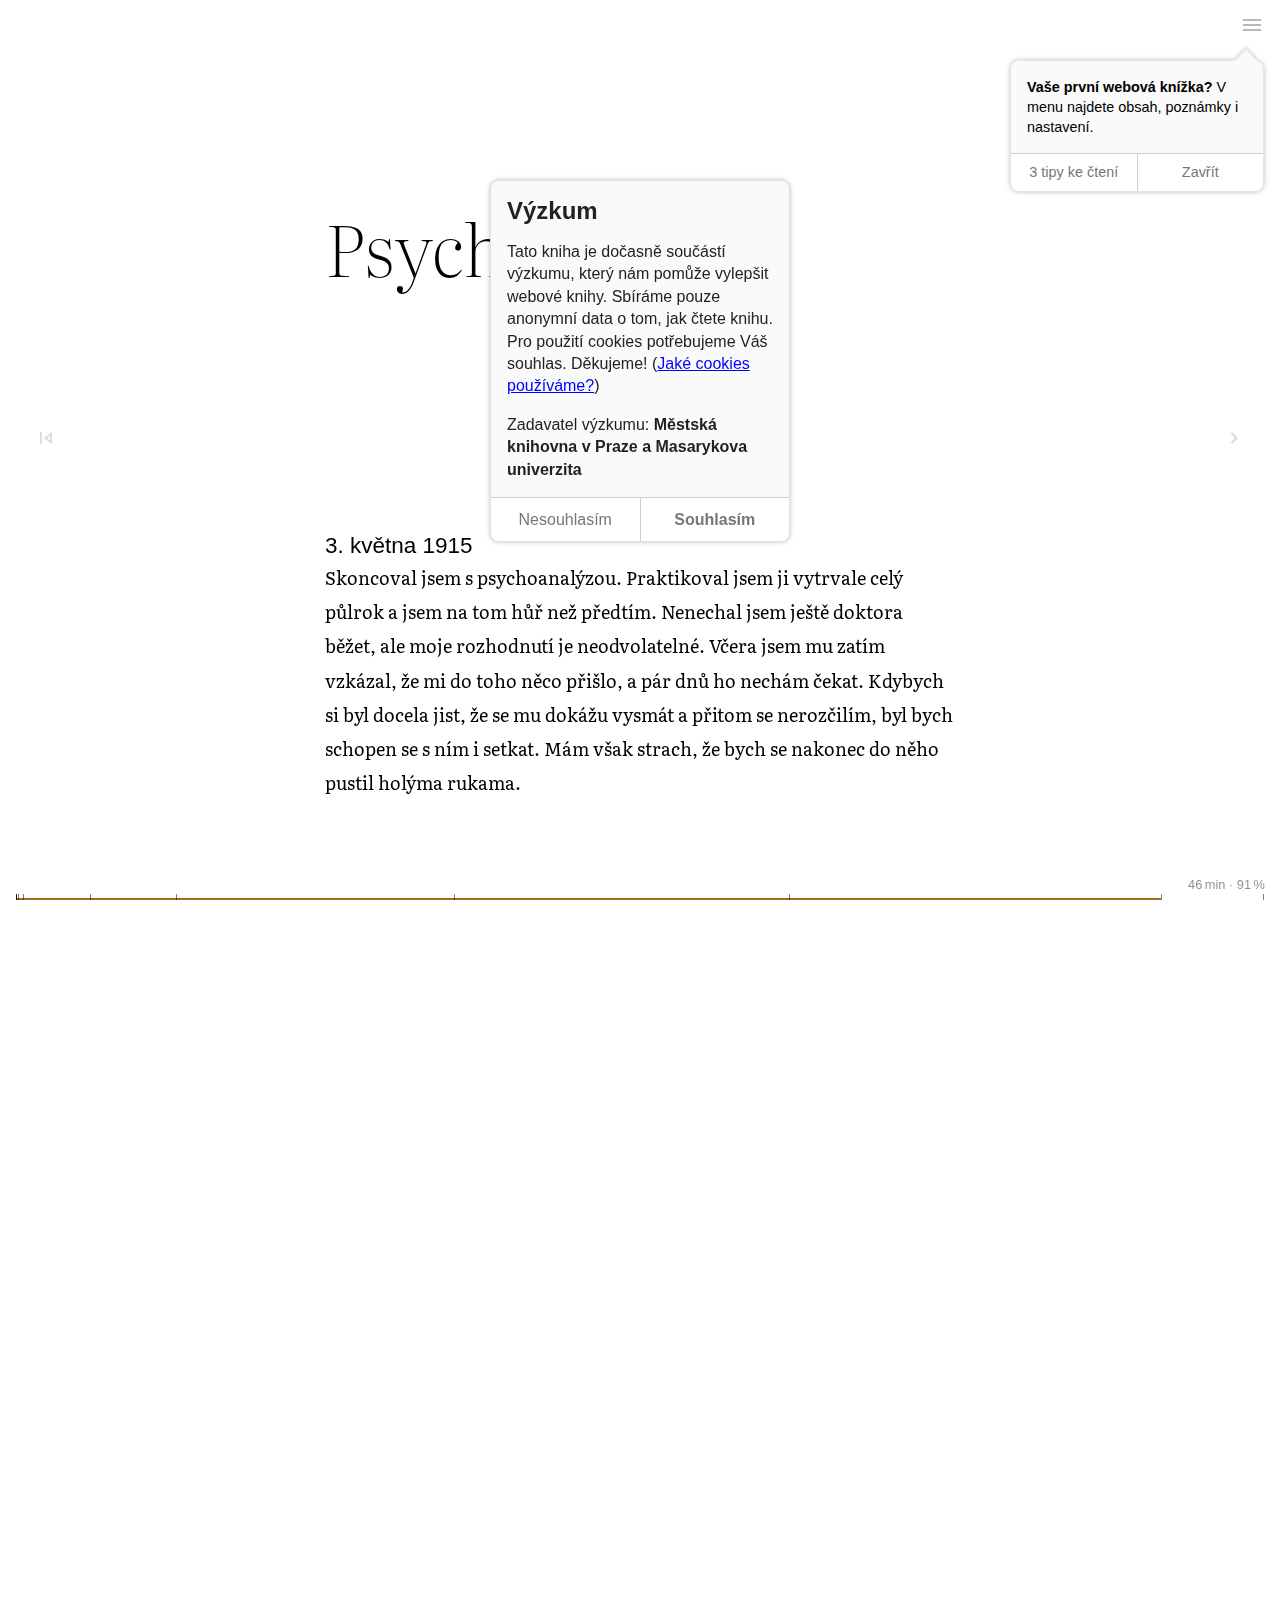
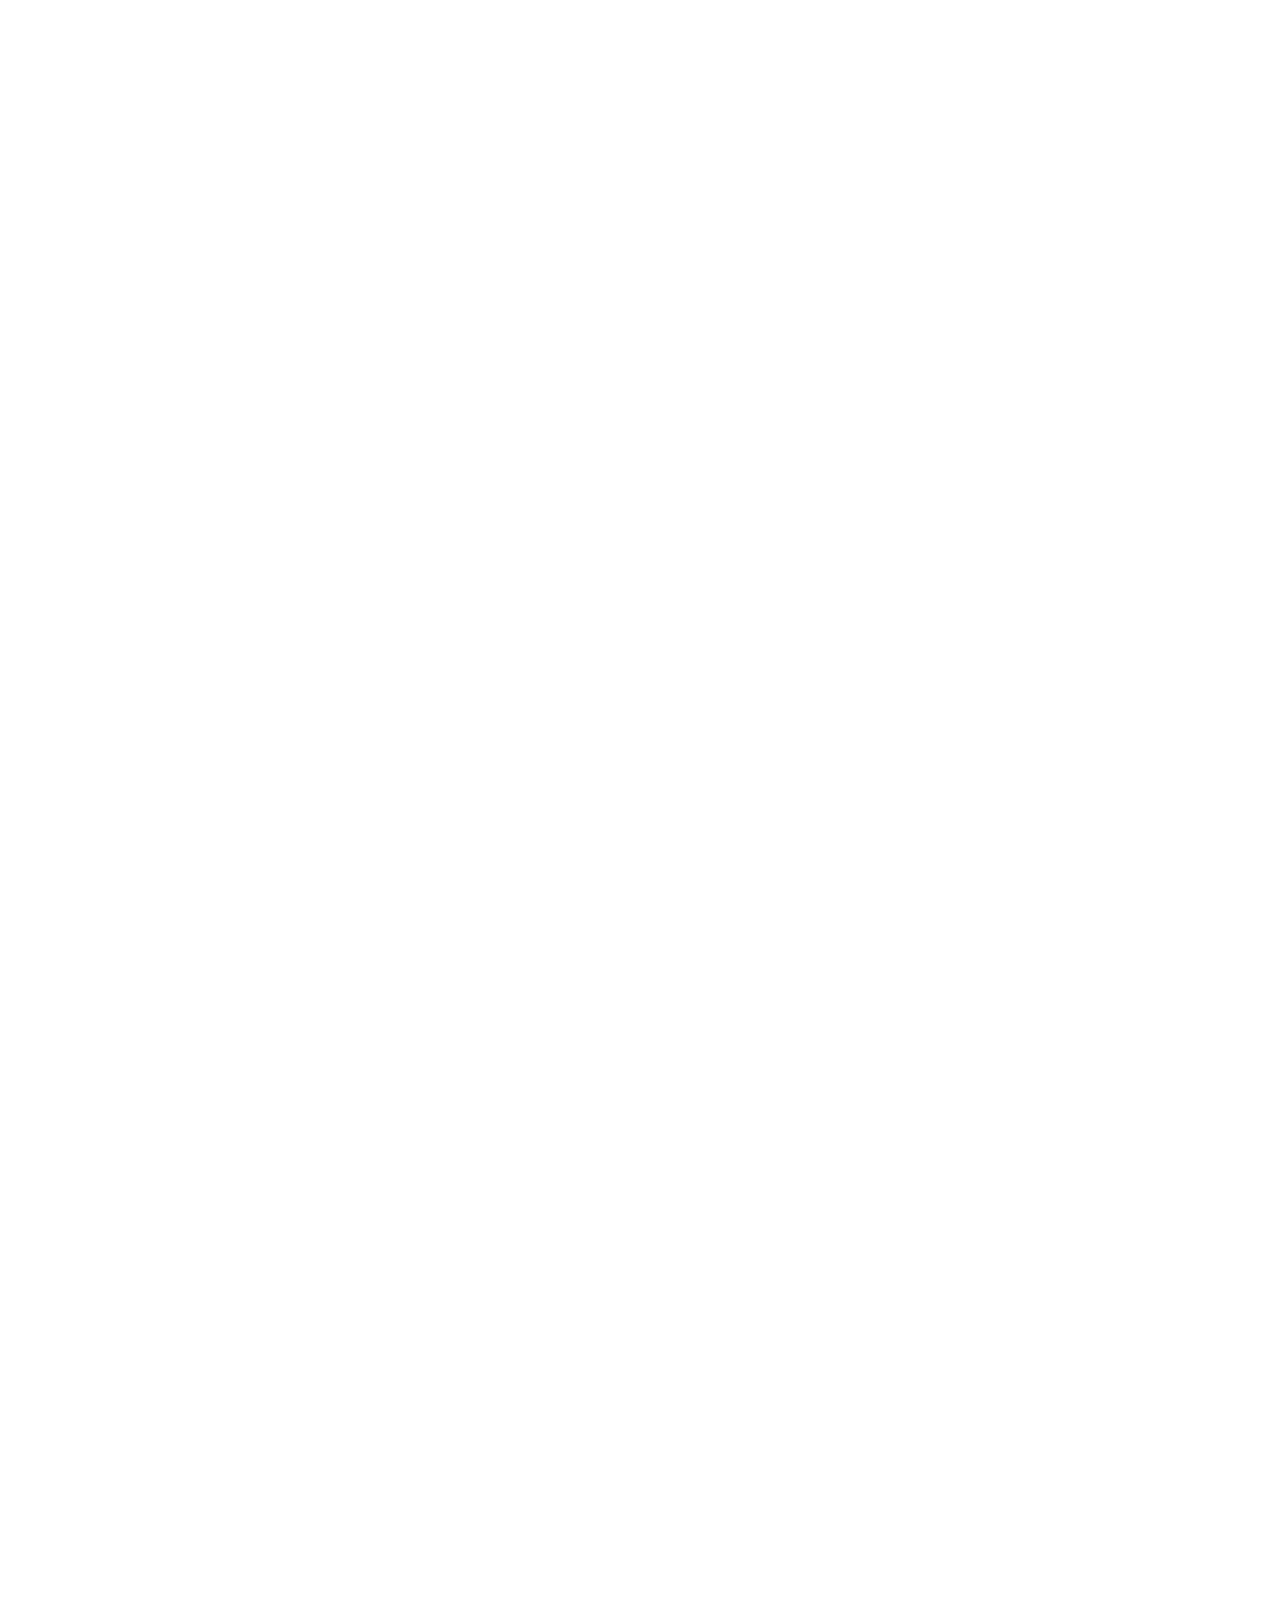
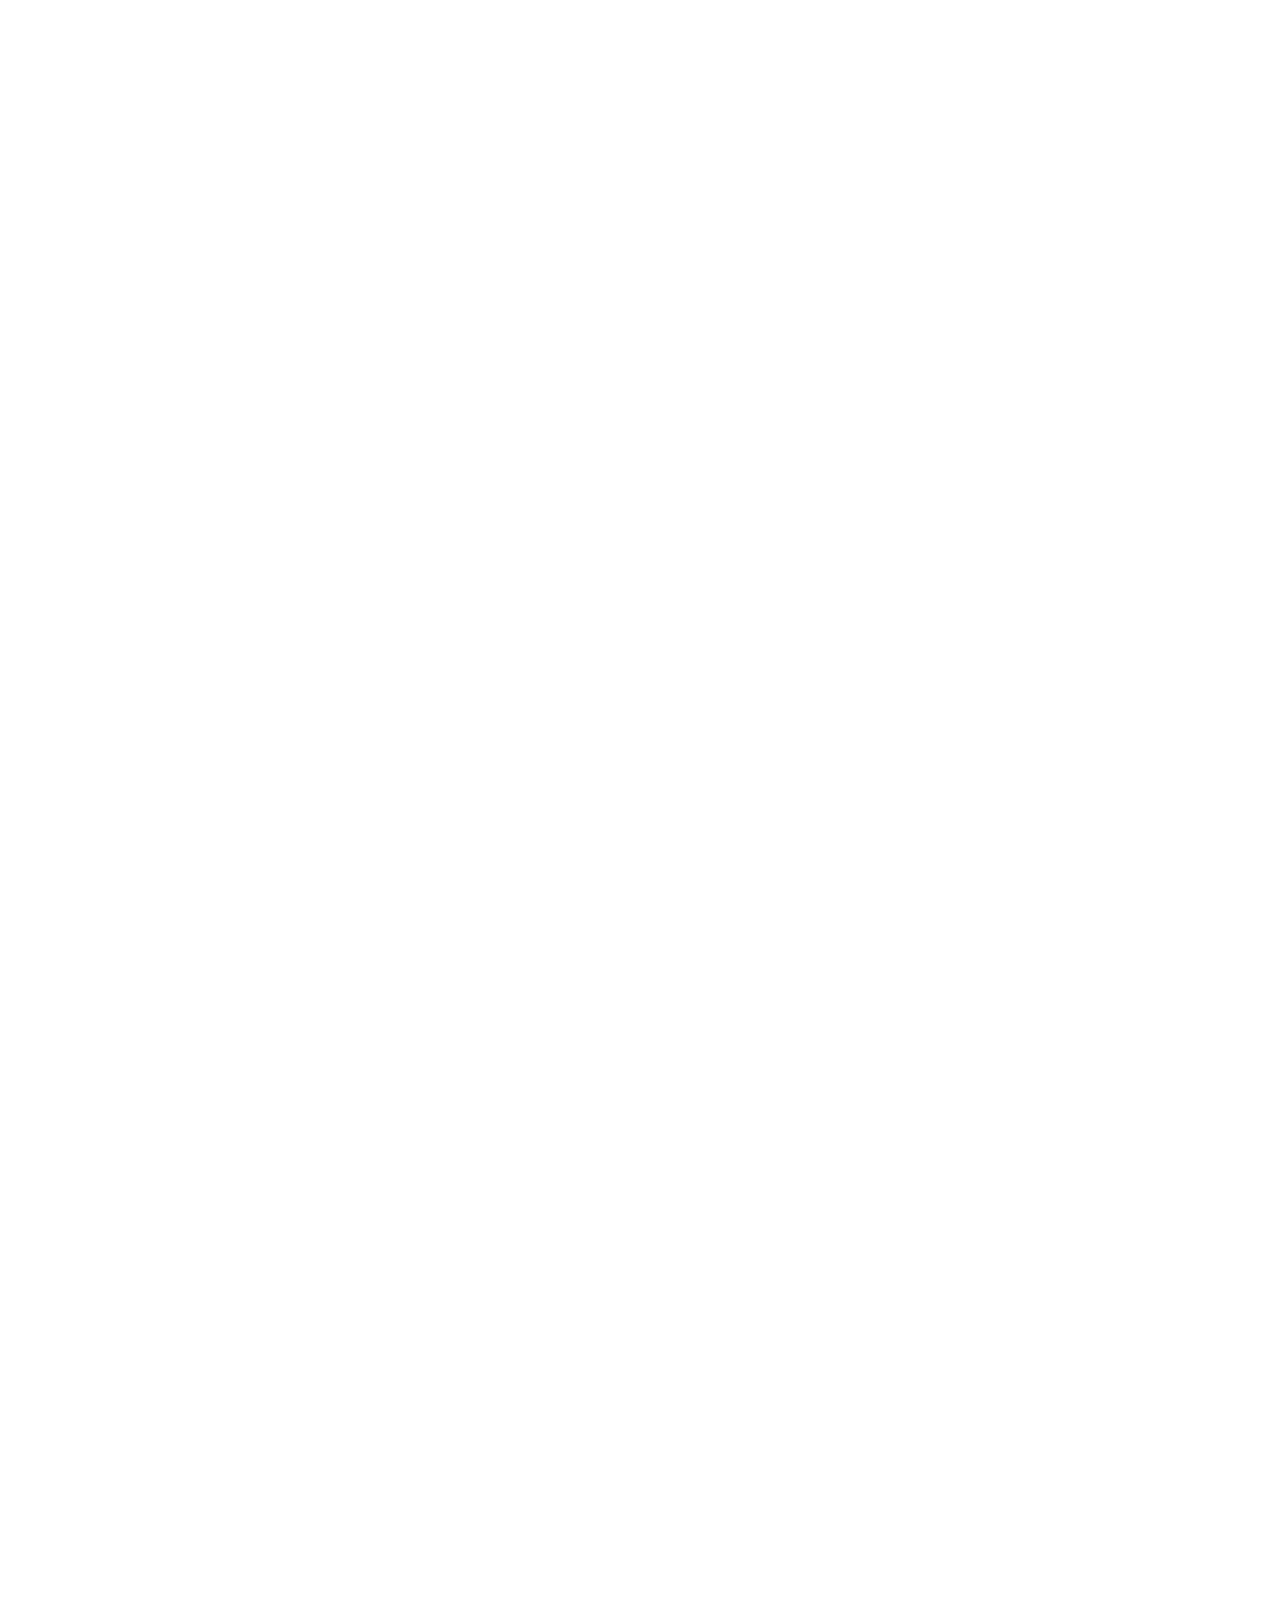
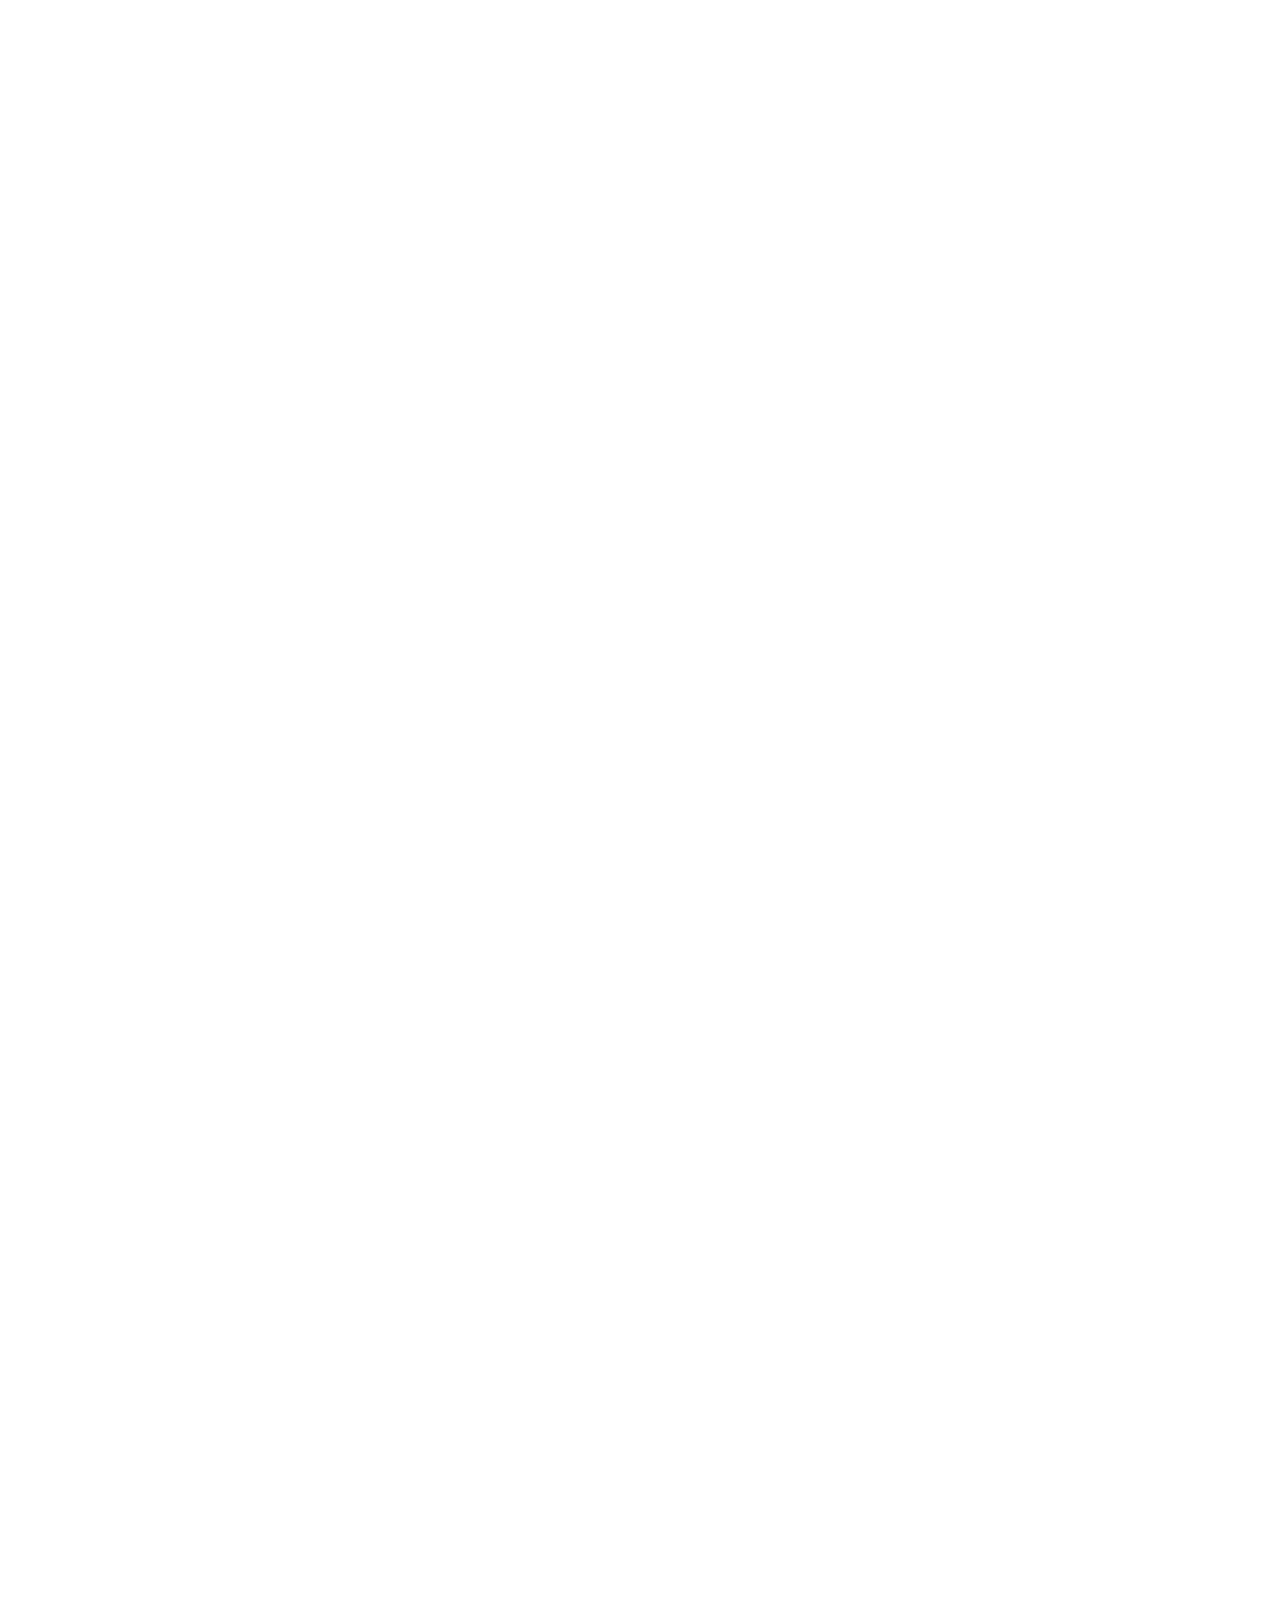
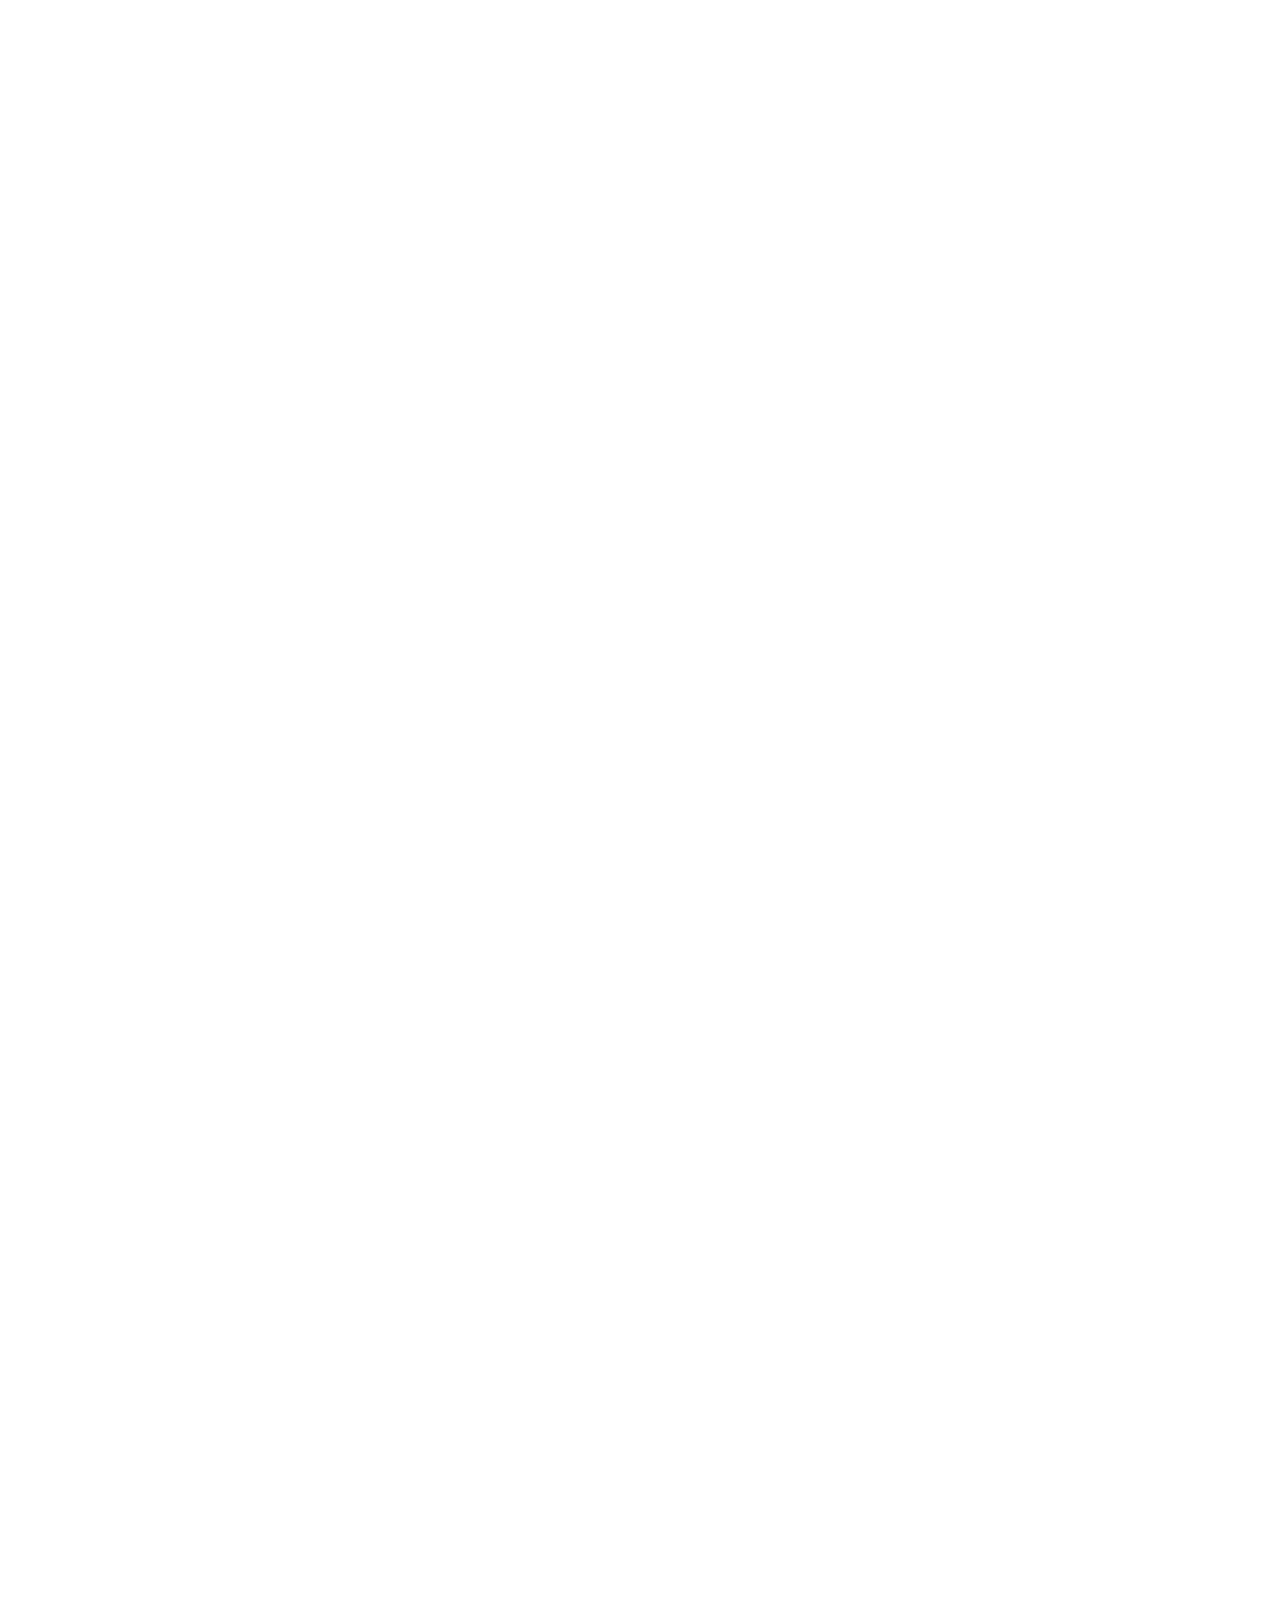
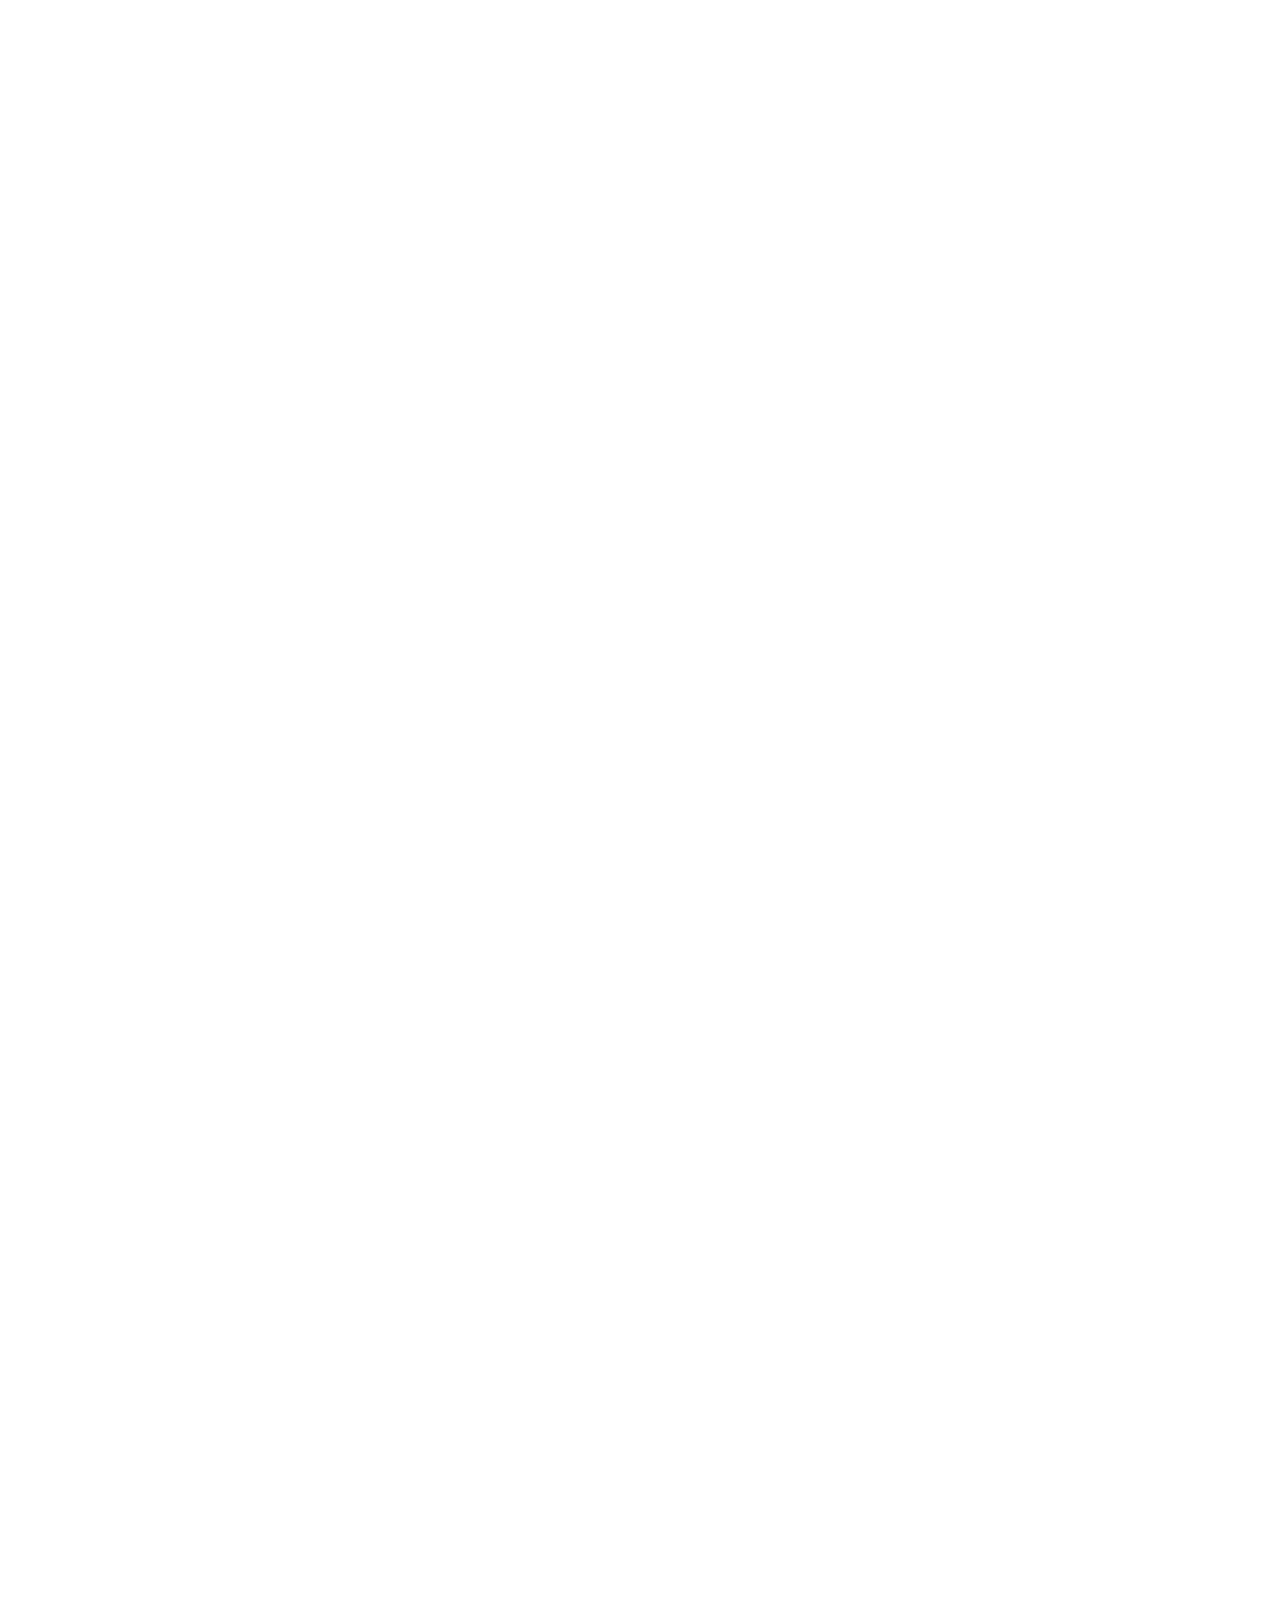
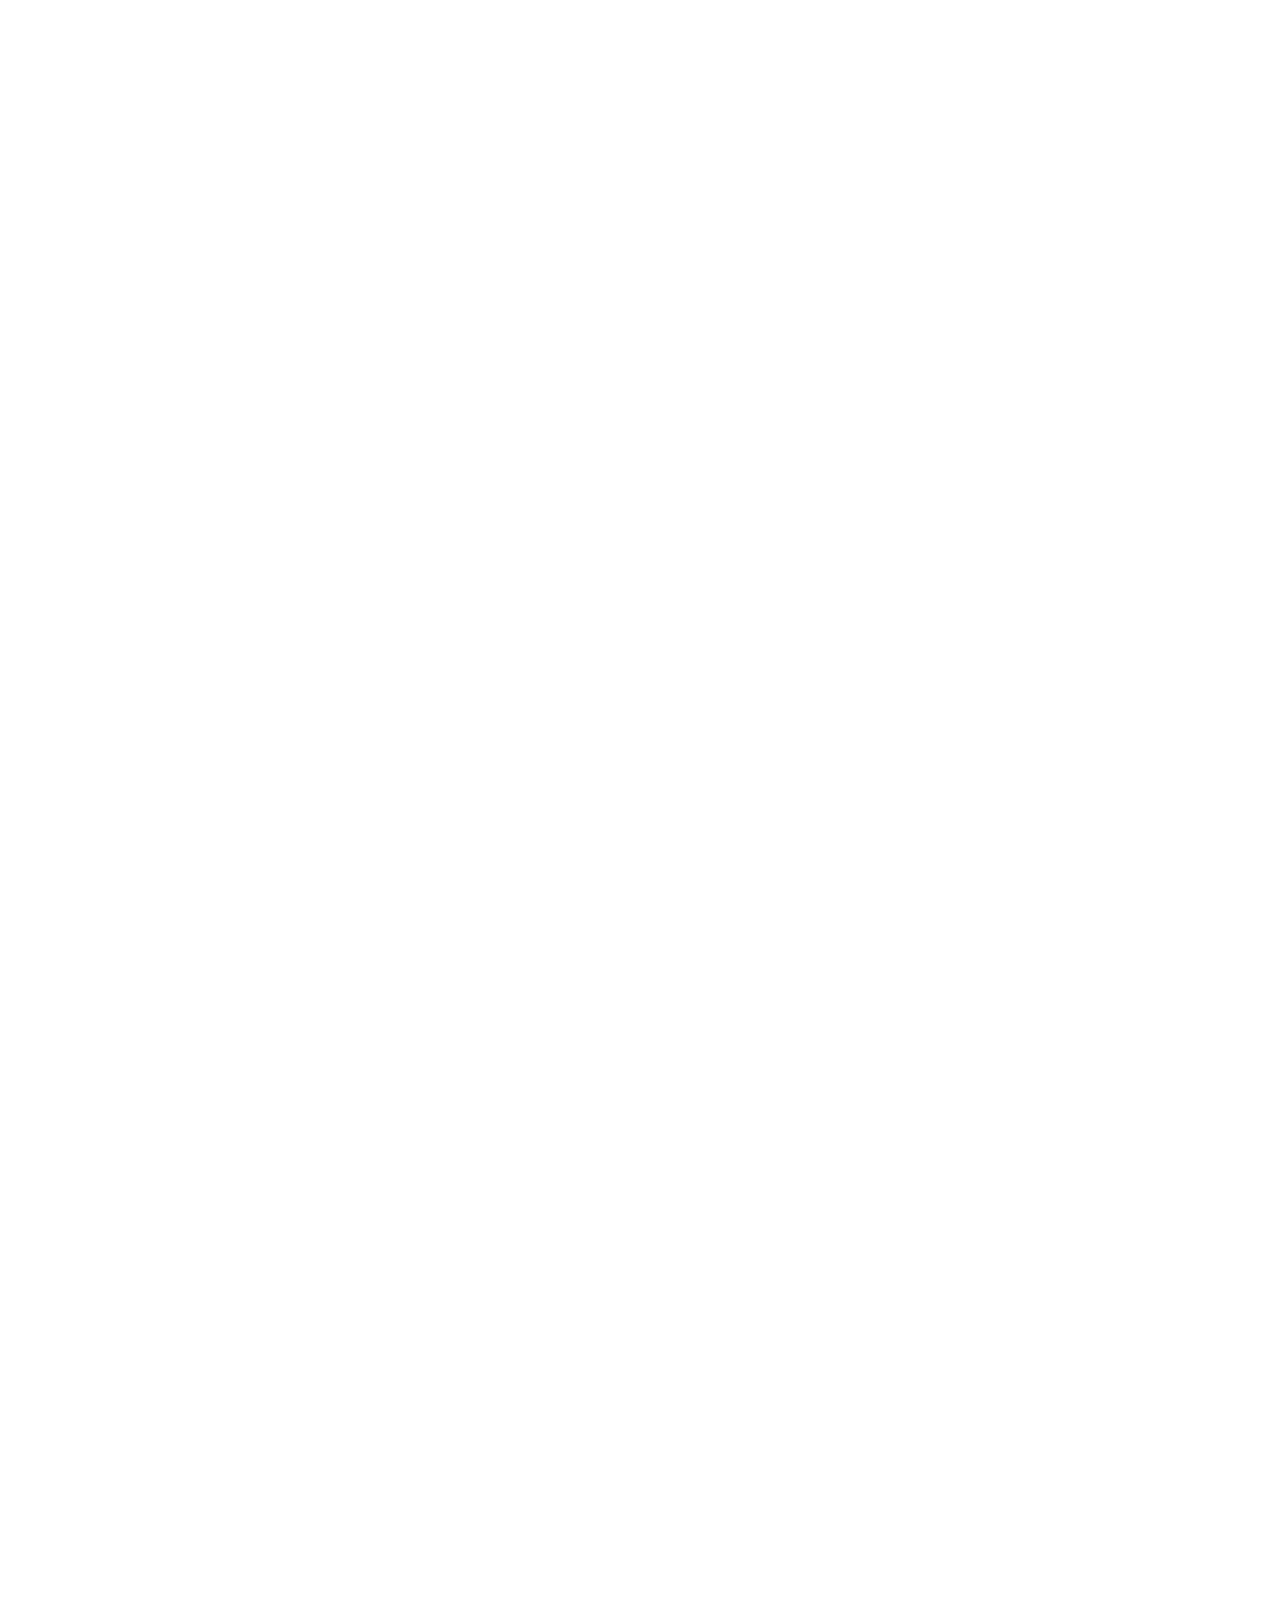
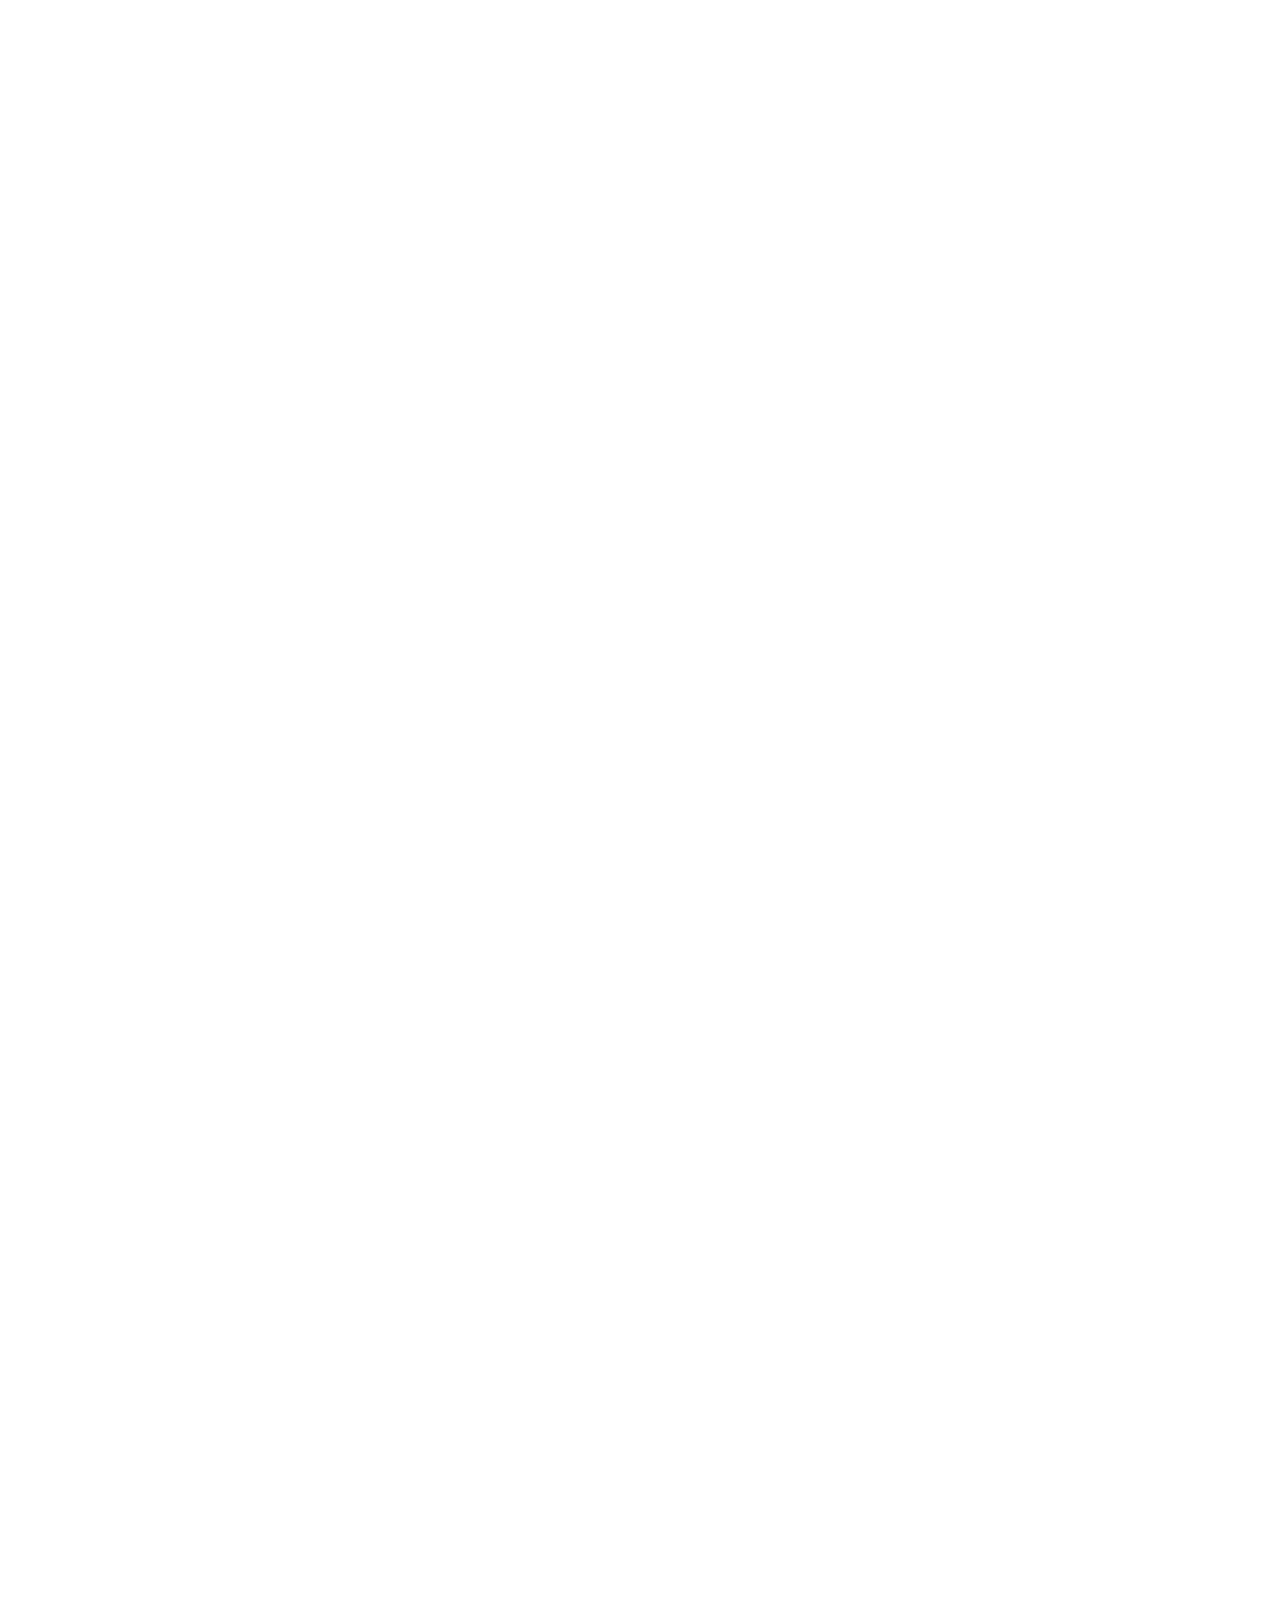
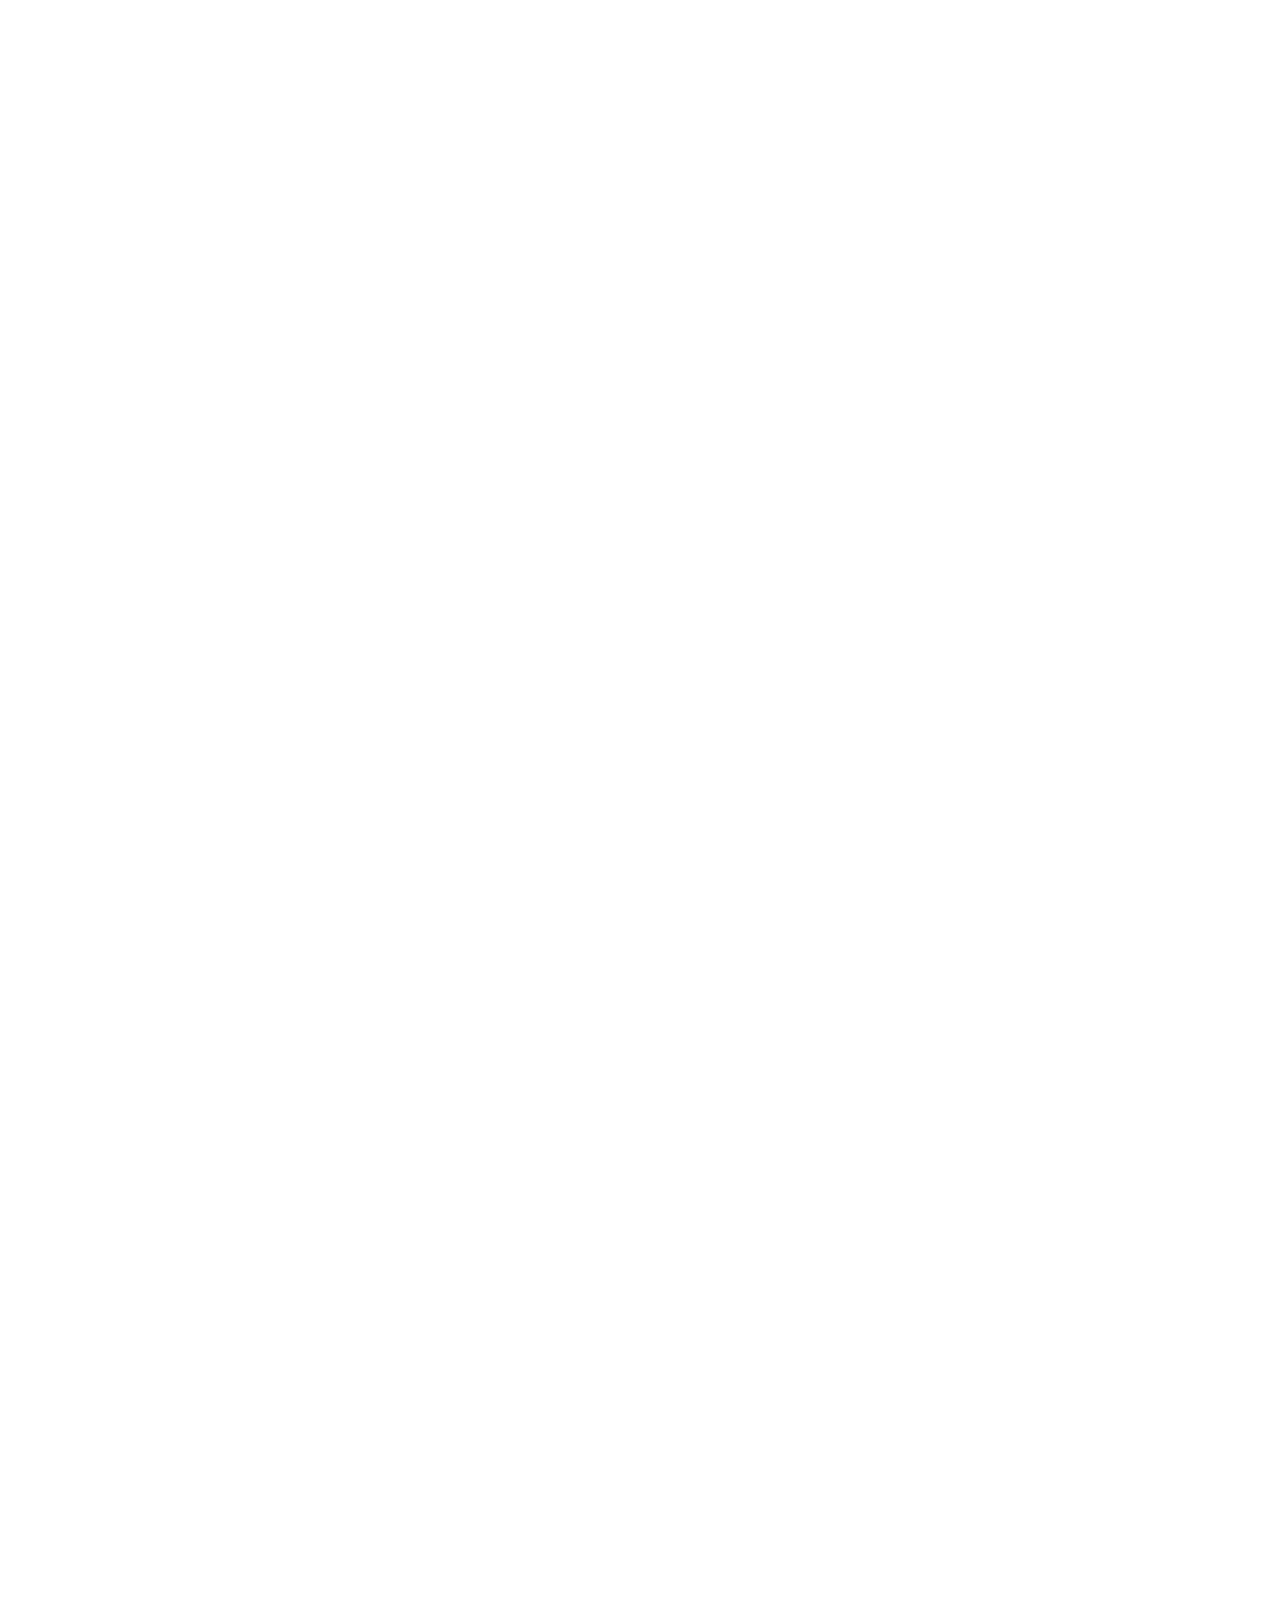
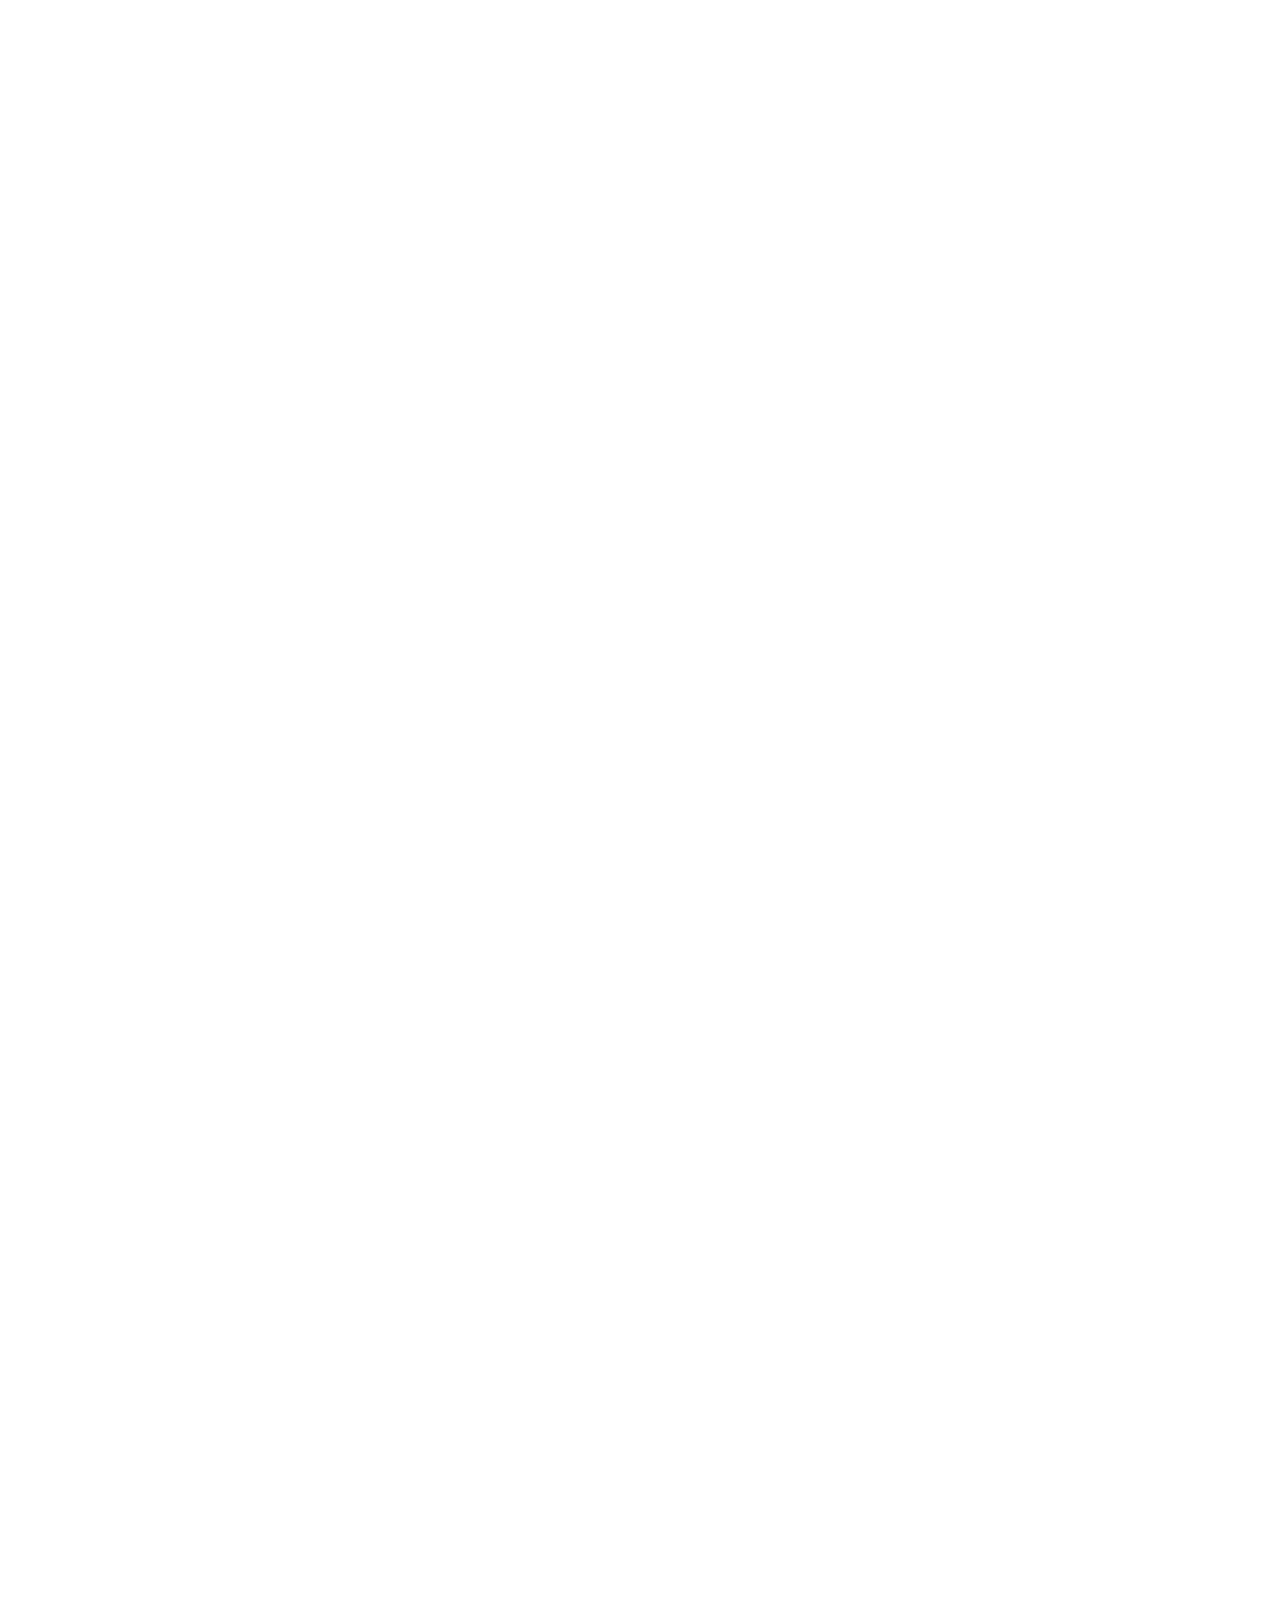
<file: vedomi_a_svedomi_zena_cosiniho_013.html>
<!DOCTYPE html>
<html lang="cs">
  <head>
    <meta charset="utf-8">
    <meta name="viewport" content="width=device-width, initial-scale=1.0, shrink-to-fit=no">
    <meta name="apple-mobile-web-app-title" content="Psychoanalýza">
    <meta name="apple-mobile-web-app-capable" content="yes">
    <title>Psychoanalýza</title>
    <link rel="stylesheet" href="./style/style.min.css" media="screen" integrity="sha256-suCzP2DeAjpjfeO4Ne4lRICbrGRKid9aAmWDin20Cww=">
    <meta name="nb-research" content="Tato kniha je dočasně součástí výzkumu, který nám pomůže vylepšit webové knihy. Sbíráme pouze anonymní data o tom, jak čtete knihu. Pro použití cookies potřebujeme Váš souhlas. Děkujeme! (<a href='https://www.mlp.cz/cz/o-knihovne/cisla-dokumenty-povinne-informace/povinne-dostupne-informace/cookies/'>Jaké cookies používáme?</a>)">
    <meta name="nb-research-orgs" content="Městská knihovna v Praze a Masarykova univerzita">
    <meta name="nb-research-ga" content="UA-187132260-1">
    <link rel="icon" type="image/x-icon" href="./assets/favicon.ico">
    <link rel="icon" type="image/png" sizes="16x16" href="./assets/favicon-16x16.png">
    <link rel="icon" type="image/png" sizes="32x32" href="./assets/favicon-32x32.png">
    <link rel="icon" type="image/png" sizes="48x48" href="./assets/favicon-48x48.png">
    <link rel="manifest" href="./assets/manifest.webmanifest">
    <meta name="mobile-web-app-capable" content="yes">
    <meta name="theme-color" content="#A86818">
    <meta name="application-name" content="Italo Svevo: Vědomí a svědomí Zena Cosiniho">
    <link rel="apple-touch-icon" sizes="57x57" href="./assets/apple-touch-icon-57x57.png">
    <link rel="apple-touch-icon" sizes="60x60" href="./assets/apple-touch-icon-60x60.png">
    <link rel="apple-touch-icon" sizes="72x72" href="./assets/apple-touch-icon-72x72.png">
    <link rel="apple-touch-icon" sizes="76x76" href="./assets/apple-touch-icon-76x76.png">
    <link rel="apple-touch-icon" sizes="114x114" href="./assets/apple-touch-icon-114x114.png">
    <link rel="apple-touch-icon" sizes="120x120" href="./assets/apple-touch-icon-120x120.png">
    <link rel="apple-touch-icon" sizes="144x144" href="./assets/apple-touch-icon-144x144.png">
    <link rel="apple-touch-icon" sizes="152x152" href="./assets/apple-touch-icon-152x152.png">
    <link rel="apple-touch-icon" sizes="167x167" href="./assets/apple-touch-icon-167x167.png">
    <link rel="apple-touch-icon" sizes="180x180" href="./assets/apple-touch-icon-180x180.png">
    <link rel="apple-touch-icon" sizes="1024x1024" href="./assets/apple-touch-icon-1024x1024.png">
    <meta name="apple-mobile-web-app-capable" content="yes">
    <meta name="apple-mobile-web-app-status-bar-style" content="black-translucent">
    <meta name="apple-mobile-web-app-title" content="Vědomí a svědomí Zena Cosiniho">
    <meta property="og:title" content="Vědomí a svědomí Zena Cosiniho">
    <meta property="og:type" content="book">
    <meta property="og:book:author" content="Italo Svevo">
    <meta property="twitter:title" content="Italo Svevo: Vědomí a svědomí Zena Cosiniho">
    <meta property="og:image" content="./assets/cover-1200x620.png">
    <meta property="twitter:image" content="./assets/cover-1200x1200.png">
    <link rel="index" href="./index.html">
    <link rel="license" href="./license.html">
    <link rel="publication" href="./manifest.json" id="manifest">
    <link rel="about" href="about.html">
    <link rel="prev" href="./vedomi_a_svedomi_zena_cosiniho_012.html">
    <link rel="next" href="./about.html">
    <meta name="nb-order" content="9">
    <link rel="self" href="vedomi_a_svedomi_zena_cosiniho_013.html">
    <meta name="nb-identifier" content="svevo-vedomi-a-svedomi-zena-cosiniho-ee68b5a">
    <meta name="nb-role" content="chapter">
  </head>
  <body class="content-prose nb-role-chapter nb-custom-style" data-nb-words="11042" data-nb-chars="64189">
    <nav role="doc-toc">
      <ul class="plain section">
        <li><a href="vedomi_a_svedomi_zena_cosiniho_005.html">Věnování</a></li>
        <li><a href="vedomi_a_svedomi_zena_cosiniho_006.html">Předmluva</a></li>
        <li><a href="vedomi_a_svedomi_zena_cosiniho_007.html">Úvod</a></li>
        <li><a href="vedomi_a_svedomi_zena_cosiniho_008.html">Kouření</a></li>
        <li><a href="vedomi_a_svedomi_zena_cosiniho_009.html">Otcova smrt</a></li>
        <li><a href="vedomi_a_svedomi_zena_cosiniho_010.html">Historie mého manželství</a></li>
        <li><a href="vedomi_a_svedomi_zena_cosiniho_011.html">Manželka a milenka</a></li>
        <li><a href="vedomi_a_svedomi_zena_cosiniho_012.html">Historie jedné obchodní společnosti</a></li>
        <li><a href="vedomi_a_svedomi_zena_cosiniho_013.html">Psychoanalýza</a></li>
      </ul>
    </nav>
    <div id="ui-content">
    </div>
    <div class="content">
      <main>
        <nav class="begin-nav">
          <ul>
            <li><a href="./index.html#" rel="index">Titulní strana</a></li>
            <li><a href="./vedomi_a_svedomi_zena_cosiniho_012.html#chapter-end" rel="prev">← Předchozí kapitola</a></li>
          </ul>
        </nav><a id="chapter-start"></a>
        <h1 class="chunk" data-nb-ref-number="1" data-nb-words="1" data-nb-chars="13"><span class="idea" data-nb-ref-number="1" id="idea1" data-nb-words="1" data-nb-chars="13">Psychoanalýza</span></h1>
        <section>
          <h3 id="3-května-1915" class="chunk" data-nb-ref-number="2" data-nb-words="3" data-nb-chars="14"><span class="idea" data-nb-ref-number="2" id="idea2" data-nb-words="3" data-nb-chars="14">3. května 1915</span></h3>
          <p class="chunk" data-nb-ref-number="3" data-nb-words="78" data-nb-chars="437"><span class="idea" data-nb-ref-number="3" id="idea3" data-nb-words="78" data-nb-chars="437">Skoncoval jsem s&nbsp;psychoanalýzou. Praktikoval jsem ji&nbsp;vytrvale celý půlrok a&nbsp;jsem na&nbsp;tom hůř než předtím. Nenechal jsem ještě doktora běžet, ale moje rozhodnutí je&nbsp;neodvolatelné. Včera jsem mu&nbsp;zatím vzkázal, že&nbsp;mi&nbsp;do&nbsp;toho něco přišlo, a&nbsp;pár dnů ho&nbsp;nechám čekat. Kdybych si&nbsp;byl docela jist, že&nbsp;se&nbsp;mu&nbsp;dokážu vysmát a&nbsp;přitom se&nbsp;nerozčilím, byl bych schopen se&nbsp;s&nbsp;ním i&nbsp;setkat. Mám však strach, že&nbsp;bych se&nbsp;nakonec do&nbsp;něho pustil holýma rukama.</span></p>
          <p class="chunk" data-nb-ref-number="4" data-nb-words="122" data-nb-chars="726"><span class="idea" data-nb-ref-number="4" id="idea4" data-nb-words="122" data-nb-chars="726">Od&nbsp;vypuknutí války je&nbsp;v&nbsp;našem městě ještě větší nuda než předtím, a&nbsp;abych tu&nbsp;psychoanalýzu něčím nahradil, vracím se&nbsp;ke&nbsp;svým drahým papírům. Už&nbsp;rok jsem nenapsal ani slovo, jelikož jsem se&nbsp;v&nbsp;tom tak jako ve&nbsp;všem ostatním poslušně řídil předpisy svého doktora, který tvrdil, že&nbsp;během kúry se&nbsp;musím soustřeďovat jen u&nbsp;něho, protože jakékoli soustřeďování bez jeho dohledu by&nbsp;posilovalo brzdy, jež mi&nbsp;brání v&nbsp;upřímnosti, v&nbsp;naprosté otevřenosti. Ale teď se&nbsp;cítím ještě nevyrovnanější a&nbsp;nemocnější než kdy jindy, a&nbsp;tím psaním, jak doufám, se&nbsp;zbavím snáz potíží, jež mi&nbsp;kúra způsobila. Jsem si&nbsp;aspoň jist, že&nbsp;to&nbsp;je&nbsp;ten pravý systém, jak dodat důležitost minulosti, která už&nbsp;nebolí, a&nbsp;zahnat co&nbsp;nejdřív přítomnost, která je&nbsp;protivná.</span></p>
          <p class="chunk" data-nb-ref-number="5" data-nb-words="55" data-nb-chars="319"><span class="idea" data-nb-ref-number="5" id="idea5" data-nb-words="55" data-nb-chars="319">Podřídil jsem se&nbsp;doktorovi s&nbsp;naprostou důvěrou, a&nbsp;když mi&nbsp;řekl, že&nbsp;jsem vyléčen, věřil jsem zcela a&nbsp;naprosto jemu, a&nbsp;ne svým bolestem, které mě&nbsp;pořád ještě sužovaly! Říkal jsem jim: „Vy vůbec neexistujete!“ Ale teď už&nbsp;není pochyb! Existují! Kosti mých nohou se&nbsp;změnily ve&nbsp;vibrující rybí kůstky, které ničí maso a&nbsp;svaly.</span></p>
          <p class="chunk" data-nb-ref-number="6" data-nb-words="202" data-nb-chars="1170"><span class="idea" data-nb-ref-number="6" id="idea6" data-nb-words="202" data-nb-chars="1170">Na&nbsp;tom by&nbsp;však příliš nezáleželo, a&nbsp;proto té&nbsp;kúry nenechávám. Kdyby hodiny soustřeďování u&nbsp;doktora byly i&nbsp;dál zajímavé a&nbsp;přinášely překvapení a&nbsp;vzruchy, nebyl bych jich nechal, nebo bych s&nbsp;tím počkal až&nbsp;do&nbsp;konce války, která mi&nbsp;brání dělat něco jiného. Ale jak jsem mohl snášet společnost toho směšného chlapíka s&nbsp;tím jeho pohledem, který chtěl být zpytavý, a&nbsp;s&nbsp;tou jeho domýšlivostí, jež mu&nbsp;dovoluje seskupovat všechny jevy tohoto světa kolem jeho velké teorie, když už&nbsp;vím všechno, to&nbsp;znamená, že&nbsp;nejde o&nbsp;nic jiného než o&nbsp;hloupou iluzi, o&nbsp;dobrý trik, jak dojmout nějakou hysterickou ženskou? Využiju všechen svůj volný čas k&nbsp;psaní. Vypíšu zatím upřímně historii svého léčení. Mezi mnou a&nbsp;doktorem je&nbsp;jakákoli upřímnost tatam a&nbsp;já si&nbsp;oddechl. Už&nbsp;mě&nbsp;nikdo do&nbsp;ničeho nehoní. Nemusím se&nbsp;nutit do&nbsp;žádné víry ani ji&nbsp;předstírat. Jen proto, abych líp skryl své pravé myšlenky, jsem se&nbsp;domníval, že&nbsp;mu&nbsp;musím projevovat otrockou úctu, a&nbsp;on toho využíval a&nbsp;vymýšlel si&nbsp;den co&nbsp;den něco nového. Má&nbsp;kúra měla skončit, protože má&nbsp;nemoc byla už&nbsp;odhalena. Nebylo to&nbsp;nic jiného než to, co&nbsp;kdysi nebožtík Sofokles diagnostikoval u&nbsp;Oidipa: miloval jsem svou matku a&nbsp;chtěl jsem zabít otce.</span></p>
          <p class="chunk" data-nb-ref-number="7" data-nb-words="101" data-nb-chars="593"><span class="idea" data-nb-ref-number="7" id="idea7" data-nb-words="101" data-nb-chars="593">Ani jsem nedostal vztek! Poslouchal jsem a&nbsp;byl jsem očarován. Byla to&nbsp;jedinečná nemoc, která mě&nbsp;řadila mezi nejvyšší šlechtu. Její předkové sahali až&nbsp;do&nbsp;mytologických dob! A&nbsp;nemám vztek ani teď, když tu&nbsp;sedím jen s&nbsp;perem v&nbsp;ruce. Srdečně se&nbsp;tomu směju. Nejlepší důkaz, že&nbsp;jsem tu&nbsp;nemoc neměl, vyplývá ze&nbsp;skutečnosti, že&nbsp;jsem se&nbsp;neuzdravil. Tenhle důkaz by&nbsp;přesvědčil i&nbsp;doktora. Žádné strachy&nbsp;– jeho řeči mi&nbsp;nedokážou pokazit mé&nbsp;vzpomínky z&nbsp;dětství. Stačí, abych zavřel oči, a&nbsp;vidím okamžitě znovu celou tu&nbsp;svou čistou, dětinskou, nevinnou lásku k&nbsp;matce a&nbsp;svou úctu, svou velkou oddanost k&nbsp;otci.</span></p>
          <p class="chunk" data-nb-ref-number="8" data-nb-words="103" data-nb-chars="639"><span class="idea" data-nb-ref-number="8" id="idea8" data-nb-words="103" data-nb-chars="639">Doktor taky přikládá příliš velkou víru té&nbsp;mé&nbsp;zatracené zpovědi, kterou mi&nbsp;nechce vrátit, abych si&nbsp;ji&nbsp;znovu pročetl. Můj ty&nbsp;bože! Nestudoval nic než medicínu, a&nbsp;proto neví, co&nbsp;to&nbsp;znamená psát v&nbsp;italštině pro nás, kteří mluvíme dialektem, ale neumíme v&nbsp;něm psát! Písemná zpověď je&nbsp;vždycky plná lží. Lžeme každým svým toskánským slovem. Kdyby věděl, s&nbsp;jakou oblibou vypravujeme všechno, pro co&nbsp;máme hotové obraty, a&nbsp;jak se&nbsp;vyhýbáme věcem, kvůli nimž bychom museli vzít do&nbsp;ruky slovník! Tak a&nbsp;nejinak vybíráme ze&nbsp;svého života epizody, jež zaznamenáváme. Kdybychom svůj život vypravovali ve&nbsp;svém dialektu, vypadal by&nbsp;pochopitelně docela jinak!</span></p>
          <p class="chunk" data-nb-ref-number="9" data-nb-words="46" data-nb-chars="260"><span class="idea" data-nb-ref-number="9" id="idea9" data-nb-words="46" data-nb-chars="260">Doktor se&nbsp;mi&nbsp;přiznal, že&nbsp;se&nbsp;mu&nbsp;za&nbsp;celé jeho dlouhé praxe ještě nestalo, aby byl svědkem tak silného vzrušení, jako když jsem se&nbsp;já&nbsp;ocitl tváří v&nbsp;tvář představám, jež podle svého názoru ve&nbsp;mně dokázal vyvolat. Proto mě&nbsp;taky tak ochotně prohlásil za&nbsp;uzdraveného.</span></p>
          <p class="chunk" data-nb-ref-number="10" data-nb-words="91" data-nb-chars="535"><span class="idea" data-nb-ref-number="10" id="idea10" data-nb-words="91" data-nb-chars="535">A&nbsp;já to&nbsp;vzrušení nepředstíral. Naopak, patřilo k&nbsp;těm nejhlubším, jež jsem kdy v&nbsp;životě zakusil. Smáčel mě&nbsp;pot, když jsem tu&nbsp;představu vyvolával, a&nbsp;slzy, když se&nbsp;posléze objevila. Zbožňoval jsem naději, že&nbsp;budu moct znovu prožít den nevinnosti a&nbsp;prostoty. Tato naděje mě&nbsp;podpírala a&nbsp;povzbuzovala měsíce a&nbsp;měsíce. Cožpak nešlo o&nbsp;to, dostat pomocí živé vzpomínky uprostřed zimy růže máje? Sám doktor tvrdil, že&nbsp;vzpomínka bude tak zářivá a&nbsp;úplná, že&nbsp;bude v&nbsp;mém životě znamenat den navíc. Růže budou mít všecku svoji vůni, a&nbsp;dokonce i&nbsp;trny.</span></p>
          <p class="chunk" data-nb-ref-number="11" data-nb-words="100" data-nb-chars="595"><span class="idea" data-nb-ref-number="11" id="idea11" data-nb-words="100" data-nb-chars="595">Tak jsem se&nbsp;tedy hnal za&nbsp;těmi představami tak dlouho, až&nbsp;jsem je&nbsp;dostihl. Teď už&nbsp;vím, že&nbsp;jsem si&nbsp;je&nbsp;vymyslel. Ale vymýšlení, to&nbsp;není lež, to&nbsp;je&nbsp;tvorba. Mé&nbsp;výmysly byly jako výmysly horečky, co&nbsp;chodí pokojem, abyste si&nbsp;je&nbsp;prohlédli ze&nbsp;všech stran, a&nbsp;pak se&nbsp;vás dokonce dotýkají. Měly hutnost, barvu, domýšlivost živoucích stvoření. Samou touhou jsem promítal tyto představy, jež existovaly jen v&nbsp;mém mozku, do&nbsp;prostoru, do&nbsp;něhož jsem se&nbsp;díval, do&nbsp;prostoru, jehož vzduch, jehož světlo jsem cítil zrovna tak jako jeho bolestně vyčnívající rohy, jež nechybějí v&nbsp;žádném prostoru, jímž jsem procházel.</span></p>
          <p class="chunk" data-nb-ref-number="12" data-nb-words="106" data-nb-chars="628"><span class="idea" data-nb-ref-number="12" id="idea12" data-nb-words="106" data-nb-chars="628">Když jsem dospěl ke&nbsp;strnulosti, jež měla iluzi usnadnit a&nbsp;jež mi&nbsp;nepřipadala ničím jiným než spojením velkého úsilí s&nbsp;velkou nečinností, věřil jsem, že&nbsp;ty&nbsp;představy jsou pravým obrazem dávno minulých dnů. Mohl jsem si&nbsp;domyslet okamžitě, že&nbsp;to&nbsp;není pravda, protože sotva zmizely, já&nbsp;na&nbsp;ně&nbsp;vzpomínal bez jakéhokoli vzrušení nebo dojetí. Vzpomínal jsem na&nbsp;ně&nbsp;jako na&nbsp;něco, co&nbsp;mi&nbsp;vyprávěl někdo, kdo u&nbsp;toho nebyl. Kdyby to&nbsp;byly opravdové obrazy minulosti, byl bych se&nbsp;dál smál a&nbsp;plakal, jako když se&nbsp;vynořily. A&nbsp;doktor jen registroval. Říkal: „Měli jsme to, měli jsme ono!“ Ve&nbsp;skutečnosti jsme neměli nic než grafy, kostry představ.</span></p>
          <p class="chunk" data-nb-ref-number="13" data-nb-words="348" data-nb-chars="1977"><span class="idea" data-nb-ref-number="13" id="idea13" data-nb-words="348" data-nb-chars="1977">Dal jsem si&nbsp;namluvit, že&nbsp;jde o&nbsp;evokaci mého dětství, protože první z&nbsp;těch představ mě&nbsp;přenesla do&nbsp;poměrně rané doby, na&nbsp;niž jsem si&nbsp;uchoval i&nbsp;předtím matnou vzpomínku, kterou představa jako by&nbsp;potvrdila. Jeden rok svého života jsem chodil do&nbsp;školy, zatímco můj bratr ještě ne. A&nbsp;právě do&nbsp;tohoto roku patřila zřejmě hodina, kterou jsem si&nbsp;připomněl. Viděl jsem se, jak vycházím za&nbsp;slunečného jarního rána z&nbsp;naší vily a&nbsp;jak jdu naší zahradou, abych se&nbsp;vydal dolů do&nbsp;města, ruku v&nbsp;ruce s&nbsp;naší služkou Catinou. Bratr ve&nbsp;scéně, kterou jsem si&nbsp;vysnil, nevystupoval, ale byl jejím hlavním hrdinou. Cítil jsem, že&nbsp;je&nbsp;doma svobodný a&nbsp;šťastný, zatímco já&nbsp;jdu do&nbsp;školy. Šel jsem tam vzpouzejícím se&nbsp;krokem, se&nbsp;vzlyky v&nbsp;hrdle a&nbsp;s&nbsp;intenzivním záštím v&nbsp;duši. Měl jsem před očima jen tu&nbsp;jednu cestu do&nbsp;školy, ale zášť v&nbsp;mé duši mi&nbsp;říkala, že&nbsp;chodím do&nbsp;školy denně a&nbsp;že můj bratr denně zůstává doma. Až&nbsp;donekonečna, třebaže si&nbsp;ve&nbsp;skutečnosti myslím, že&nbsp;bratr, mladší jen o&nbsp;rok, začal zanedlouho chodit do&nbsp;školy zrovna tak. Tenkrát se&nbsp;mi&nbsp;však pravda toho snu zdála neoddiskutovatelná: jsem odsouzen chodit pořád do&nbsp;školy, zatímco bratr má&nbsp;dovoleno zůstat doma. Šlapal jsem vedle Catiny a&nbsp;počítal jsem, jak dlouho bude to&nbsp;mučení trvat&nbsp;– až&nbsp;do&nbsp;poledne! Zatímco on&nbsp;si&nbsp;je&nbsp;doma! A&nbsp;taky jsem vzpomínal na&nbsp;to, jak mě&nbsp;v&nbsp;předchozích dnech ve&nbsp;škole rozrušovaly výhrůžky a&nbsp;důtky a&nbsp;jak jsem si&nbsp;tenkrát rovněž říkal: Na&nbsp;něho nemohou! Ta&nbsp;vize byla nesmírně konkrétní. Catina, kterou jsem znal jako malou, mi&nbsp;připadala veliká, nepochybně proto, že&nbsp;jsem sám byl malý. Zdála se&nbsp;mi&nbsp;tenkrát taky velice stará, ale jak je&nbsp;známo, malým dětem připadají dospělí vždycky staří. A&nbsp;na ulici, kterou jsem musel projít cestou do&nbsp;školy, jsem si&nbsp;všiml dokonce i&nbsp;podivných sloupků, které tehdy lemovaly v&nbsp;našem městě chodníky. Narodil jsem se&nbsp;ovšem dosti brzy, abych ty&nbsp;sloupky vídal na&nbsp;ulicích ve&nbsp;středu města ještě jako dospělý. Ale z&nbsp;ulice, kterou jsem šel onoho rána s&nbsp;Catinou, zmizely, sotva jsem vyrostl z&nbsp;dětských let.</span></p>
          <p class="chunk" data-nb-ref-number="14" data-nb-words="73" data-nb-chars="437"><span class="idea" data-nb-ref-number="14" id="idea14" data-nb-words="73" data-nb-chars="437">Má&nbsp;víra v&nbsp;autentičnost těch představ nepominula, ani když moje chladná paměť, podnícená tímto snem, pak objevila ještě další detaily z&nbsp;té doby. Především to, že&nbsp;bratr mi&nbsp;taky záviděl, a&nbsp;to proto, že&nbsp;jsem chodil do&nbsp;školy. Určitě jsem si&nbsp;to&nbsp;tehdy uvědomoval, to&nbsp;však v&nbsp;té chvíli nestačilo oslabit pravdivost mého snu. Teprve později ho&nbsp;ta&nbsp;jistota připravila o&nbsp;všecky známky pravdivosti: šlo skutečně o&nbsp;žárlivost, ale ve&nbsp;snu byla přesunuta.</span></p>
          <p class="chunk" data-nb-ref-number="15" data-nb-words="82" data-nb-chars="470"><span class="idea" data-nb-ref-number="15" id="idea15" data-nb-words="82" data-nb-chars="470">Druhá vize mě&nbsp;přenesla rovněž do&nbsp;mých raných let, i&nbsp;když mnohem vzdálenějších než ta&nbsp;první. Bylo to&nbsp;v&nbsp;jednom pokoji naší vily, ale nevím v&nbsp;kterém, protože byl větší než všechny, které tam ve&nbsp;skutečnosti jsou. Zvláštní je, že&nbsp;jsem se&nbsp;viděl zavřen v&nbsp;tom pokoji, a&nbsp;přitom jsem si&nbsp;okamžitě uvědomil detail, který nemohl z&nbsp;takové obyčejné vize vyplývat: ten pokoj byl daleko od&nbsp;místnosti, kde se&nbsp;zrovna zdržovala matka s&nbsp;Catinou. A&nbsp;další detail: ještě jsem nechodil do&nbsp;školy.</span></p>
          <p class="chunk" data-nb-ref-number="16" data-nb-words="145" data-nb-chars="840"><span class="idea" data-nb-ref-number="16" id="idea16" data-nb-words="145" data-nb-chars="840">Pokoj byl celý bílý, tak bílý a&nbsp;úplně zalitý sluncem, že&nbsp;jsem nikdy nic takového neviděl. Procházelo snad tehdejší slunce stěnami? Stálo už&nbsp;nepochybně vysoko, ale já&nbsp;byl přesto ještě v&nbsp;posteli, v&nbsp;jedné ruce hrnek, ze&nbsp;kterého jsem právě dopil bílou kávu, a&nbsp;v&nbsp;druhé lžíci, kterou jsem z&nbsp;něho nepřestával dolovat cukr. V&nbsp;jistém okamžiku se&nbsp;však už&nbsp;lžičkou nedalo nic nabrat, a&nbsp;tak jsem se&nbsp;pokusil dosáhnout na&nbsp;dno jazykem. Ale nepodařilo se&nbsp;mi&nbsp;to. Nakonec jsem tedy zůstal sedět, v&nbsp;jedné ruce šálek, v&nbsp;druhé lžíci, a&nbsp;pozoroval jsem bratra, který ležel vedle ve&nbsp;své posteli, jak s&nbsp;nosem v&nbsp;hrnku pořád ještě srká svou kávu. Když konečně zvedl hlavu, všiml jsem si, jak se&nbsp;mu&nbsp;tvář celá svraštila, protože ji&nbsp;naplno zalilo slunce, zatímco moje, bůhví proč, byla ve&nbsp;stínu. Měl bledý obličej, poněkud zhyzděný lehce vy­čnívajícími čelistmi. Řekl mi:</span></p>
          <p class="chunk" data-nb-ref-number="17" data-nb-words="4" data-nb-chars="24"><span class="idea" data-nb-ref-number="17" id="idea17" data-nb-words="4" data-nb-chars="24">„Půjčíš mi&nbsp;svou lžičku?“</span></p>
          <p class="chunk" data-nb-ref-number="18" data-nb-words="17" data-nb-chars="104"><span class="idea" data-nb-ref-number="18" id="idea18" data-nb-words="17" data-nb-chars="104">Teprve tehdy jsem si&nbsp;všiml, že&nbsp;mu&nbsp;Catina zapomněla přinést lžíci. Bez váhání jsem mu&nbsp;okamžitě odpověděl:</span></p>
          <p class="chunk" data-nb-ref-number="19" data-nb-words="9" data-nb-chars="47"><span class="idea" data-nb-ref-number="19" id="idea19" data-nb-words="9" data-nb-chars="47">„Půjčím. Když mi&nbsp;za&nbsp;to&nbsp;dáš trochu svého cukru.“</span></p>
          <p class="chunk" data-nb-ref-number="20" data-nb-words="13" data-nb-chars="88"><span class="idea" data-nb-ref-number="20" id="idea20" data-nb-words="13" data-nb-chars="88">Zvedl jsem lžičku, abych zdůraznil její cenu. Pokojem však okamžitě zazněl Catinin hlas:</span></p>
          <p class="chunk" data-nb-ref-number="21" data-nb-words="4" data-nb-chars="23"><span class="idea" data-nb-ref-number="21" id="idea21" data-nb-words="4" data-nb-chars="23">„Styď se, ty&nbsp;lichváři!“</span></p>
          <p class="chunk" data-nb-ref-number="22" data-nb-words="41" data-nb-chars="223"><span class="idea" data-nb-ref-number="22" id="idea22" data-nb-words="41" data-nb-chars="223">Leknutí a&nbsp;hanba způsobily, že&nbsp;jsem se&nbsp;propadl zpátky do&nbsp;přítomnosti. Chtěl jsem se&nbsp;s&nbsp;Catinou hádat, ale jak ona, tak můj bratr i&nbsp;já, tak jak jsem byl tenkrát, malý, nevinný a&nbsp;lichvář, jsme se&nbsp;propadli do&nbsp;propasti a&nbsp;zmizeli.</span></p>
          <p class="chunk" data-nb-ref-number="23" data-nb-words="116" data-nb-chars="664"><span class="idea" data-nb-ref-number="23" id="idea23" data-nb-words="116" data-nb-chars="664">Bylo mi&nbsp;líto, že&nbsp;jsem tu&nbsp;hanbu cítil tak silně, že&nbsp;zničila představu, k&nbsp;níž jsem dospěl s&nbsp;takovou námahou. Byl bych udělal daleko líp, kdybych byl tu&nbsp;lžičku nabídl laskavě zadarmo, místo abych se&nbsp;pak hádal kvůli takové špatnosti, pravděpodobně první, které jsem se&nbsp;dopustil. Třeba by&nbsp;byla Catina přivolala matku, aby mě&nbsp;potrestala, a&nbsp;já bych ji&nbsp;byl konečně zase spatřil. Spatřil jsem ji, nebo jsem se&nbsp;to&nbsp;aspoň domníval, až&nbsp;o&nbsp;několik dní později. Mohl jsem si&nbsp;ovšem hned domyslet, že&nbsp;to&nbsp;je&nbsp;iluze, protože matčin obraz, tak jak jsem si&nbsp;jej vyvolal, se&nbsp;příliš podobal jejímu portrétu, který mám nad postelí. Musím však přiznat, že&nbsp;se&nbsp;v&nbsp;tom zdání pohybovala jako živá.</span></p>
          <p class="chunk" data-nb-ref-number="24" data-nb-words="130" data-nb-chars="755"><span class="idea" data-nb-ref-number="24" id="idea24" data-nb-words="130" data-nb-chars="755">Slunce, tolik slunce, že&nbsp;to&nbsp;až&nbsp;oslepuje! Z&nbsp;toho, co&nbsp;jsem pokládal za&nbsp;své mládí, se&nbsp;mi&nbsp;linulo vstříc tolik slunečného jasu, že&nbsp;se&nbsp;dalo těžko pochybovat, odkud vychází. Naše jídelna v&nbsp;odpoledních hodinách. Otec se&nbsp;vrátil domů a&nbsp;sedí na&nbsp;pohovce vedle maminky, která tiskne nesmazatelným inkoustem iniciály na&nbsp;kupu prádla rozloženého po&nbsp;stole, u&nbsp;něhož sedí. Já&nbsp;sedím pod stolem a&nbsp;hraju si&nbsp;s&nbsp;kuličkami. Neustále se&nbsp;přibližuju k&nbsp;mamince. Pravděpodobně bych rád, aby si&nbsp;hrála se&nbsp;mnou. V&nbsp;jistém okamžiku se&nbsp;chci postavit, pověsím se&nbsp;na&nbsp;prádlo visící ze&nbsp;stolu, a&nbsp;pohroma je&nbsp;hotová. Lahvička s&nbsp;inkoustem se&nbsp;mi&nbsp;převrací na&nbsp;hlavu, vyleje se&nbsp;mi&nbsp;na&nbsp;tvář a&nbsp;šaty, polije matce sukni a&nbsp;udělá malou skvrnu i&nbsp;na otcových kalhotách. Otec zvedne nohu, aby mi&nbsp;uštědřil kopanec…</span></p>
          <p class="chunk" data-nb-ref-number="25" data-nb-words="115" data-nb-chars="637"><span class="idea" data-nb-ref-number="25" id="idea25" data-nb-words="115" data-nb-chars="637">Ale já&nbsp;se&nbsp;ze&nbsp;své daleké cesty včas vrátil a&nbsp;jsem už&nbsp;zde v&nbsp;bezpečí, dospělý, starý. Je&nbsp;to&nbsp;tak! Na&nbsp;okamžik se&nbsp;mne to&nbsp;hrozící potrestání dotklo, ale hned nato mi&nbsp;bylo líto, že&nbsp;jsem nemohl být svědkem toho, jak mě&nbsp;maminka bere do&nbsp;ochrany, což určitě udělala. Jenže kdo dokáže zastavit tyto představy, jakmile se&nbsp;dají na&nbsp;úprk časem, který se&nbsp;nikdy tolik nepodobal prostoru? Tak jsem si&nbsp;to&nbsp;aspoň myslel, dokud jsem věřil v&nbsp;pravdivost takových představ. Teď už&nbsp;bohužel (a hrozně mě&nbsp;to&nbsp;mrzí) v&nbsp;to nevěřím a&nbsp;vím, že&nbsp;to&nbsp;neutíkaly žádné představy, nýbrž moje oči, jež prohlédly a&nbsp;znovu se&nbsp;dívaly do&nbsp;skutečného prostoru, kde není místo pro přízraky.</span></p>
          <p class="chunk" data-nb-ref-number="26" data-nb-words="16" data-nb-chars="108"><span class="idea" data-nb-ref-number="26" id="idea26" data-nb-words="16" data-nb-chars="108">Vylíčím ještě představy z&nbsp;jiného dne, kterým doktor přičítal takový význam, že&nbsp;mne prohlásil za&nbsp;uzdraveného.</span></p>
          <p class="chunk" data-nb-ref-number="27" data-nb-words="224" data-nb-chars="1283"><span class="idea" data-nb-ref-number="27" id="idea27" data-nb-words="224" data-nb-chars="1283">V&nbsp;polospánku, kterému jsem se&nbsp;oddal, jsem měl sen vyznačující se&nbsp;nehybností noční můry. Zdálo se&nbsp;mi, že&nbsp;jsem se&nbsp;zase stal dítětem, ale jen abych viděl, jak to&nbsp;dítě taky sní. Leželo a&nbsp;němě se&nbsp;oddávalo radosti, jež prostupovala jeho drobný organismus. Zdálo se&nbsp;mu, že&nbsp;konečně dosáhlo svého dávného přání. Leželo tam sice samo a&nbsp;opuštěno, ale vidělo a&nbsp;slyšelo s&nbsp;touž samozřejmostí, s&nbsp;níž člověk dokáže ve&nbsp;snu vidět i&nbsp;věci, které jsou vzdálené. Dítě, ležící v&nbsp;jednom pokoji naší vily, vidělo (ví bůh, jakým způsobem), že&nbsp;na&nbsp;střeše stojí na&nbsp;velice důkladných zděných základech klec, která nemá okna ani dveře, ale je&nbsp;plná příjemného světla a&nbsp;čistého voňavého vzduchu. A&nbsp;dítě vědělo, že&nbsp;se&nbsp;k&nbsp;té kleci dokáže dostat jen ono, a&nbsp;dokonce aniž se&nbsp;hne, nejspíš proto, že&nbsp;klec k&nbsp;němu sestoupí sama. V&nbsp;kleci byl jen jediný kus nábytku, lenoška, a&nbsp;na této lenošce seděla kyprá žena kouzelných tvarů v&nbsp;černých šatech, plavovlasá, s&nbsp;velkýma modrýma očima, bělostnýma rukama a&nbsp;malýma nožkama v&nbsp;lakových střevíčcích, jež prozrazoval pod sukněmi jen lehký třpyt. Musím říct, že&nbsp;ta&nbsp;žena mi&nbsp;připadala jako jeden celek se&nbsp;svými černými šaty a&nbsp;lakovými střevíci. A&nbsp;dítě snilo o&nbsp;tom, že&nbsp;se&nbsp;té&nbsp;ženy zmocní, ale tím nejpodivnějším způsobem&nbsp;– bylo si&nbsp;totiž jisto, že&nbsp;z&nbsp;ní bude smět sníst kousíčky nahoře i&nbsp;dole.</span></p>
          <p class="chunk" data-nb-ref-number="28" data-nb-words="52" data-nb-chars="297"><span class="idea" data-nb-ref-number="28" id="idea28" data-nb-words="52" data-nb-chars="297">Pomyslím-li teď na&nbsp;to, žasnu, že&nbsp;si&nbsp;doktor, který můj rukopis četl s&nbsp;takovou pozorností, aspoň jak sám říká, nevzpomněl na&nbsp;sen, který jsem měl, než jsem tenkrát šel za&nbsp;Carlou. Když jsem na&nbsp;to&nbsp;později znovu myslel, zdálo se&nbsp;mi, že&nbsp;tenhle sen není nic jiného než jakási infantilnější obměna tamtoho.</span></p>
          <p class="chunk" data-nb-ref-number="29" data-nb-words="16" data-nb-chars="92"><span class="idea" data-nb-ref-number="29" id="idea29" data-nb-words="16" data-nb-chars="92">Jenže doktor si&nbsp;to&nbsp;všechno pečlivě zapsal a&nbsp;pak se&nbsp;mne s&nbsp;poněkud přihlouplým výrazem zeptal:</span></p>
          <p class="chunk" data-nb-ref-number="30" data-nb-words="6" data-nb-chars="37"><span class="idea" data-nb-ref-number="30" id="idea30" data-nb-words="6" data-nb-chars="37">„Byla vaše matka plavovlasá a&nbsp;kyprá?“</span></p>
          <p class="chunk" data-nb-ref-number="31" data-nb-words="49" data-nb-chars="296"><span class="idea" data-nb-ref-number="31" id="idea31" data-nb-words="49" data-nb-chars="296">Jeho otázka mě&nbsp;překvapila, a&nbsp;tak jsem řekl, že&nbsp;i&nbsp;babička byla taková. Ale pro něho jsem byl vyléčen, zcela vyléčen. Otevřel jsem ústa dokořán, abych se&nbsp;zaradoval s&nbsp;ním, a&nbsp;přizpůsobil jsem se&nbsp;tomu, co&nbsp;mělo následovat, totiž opravdové a&nbsp;vytrvalé převýchově bez dalšího pátrání, hledání a&nbsp;uvažování.</span></p>
          <p class="chunk" data-nb-ref-number="32" data-nb-words="173" data-nb-chars="1013"><span class="idea" data-nb-ref-number="32" id="idea32" data-nb-words="173" data-nb-chars="1013">Od&nbsp;té&nbsp;chvíle byly naše seance hotové utrpení a&nbsp;já v&nbsp;nich pokračoval jedině proto, že&nbsp;mi&nbsp;bylo vždycky velice zatěžko se&nbsp;zastavit, když už&nbsp;jsem v&nbsp;pohybu, nebo se&nbsp;dát do&nbsp;pohybu, když stojím. Občas, když mi&nbsp;řekl něco příliš nejapného, jsem se&nbsp;odvážil odporovat. Není vůbec pravda, jak se&nbsp;domnívá, že&nbsp;každé mé&nbsp;slovo, každá má&nbsp;myšlenka prozrazuje zločince. V&nbsp;takových okamžicích vyvaloval oči. Byl jsem vyléčen a&nbsp;nechtěl jsem to&nbsp;vzít na&nbsp;vědomí. Taková zaslepenost: dozvěděl jsem se, že&nbsp;jsem toužil unést otci ženu&nbsp;– svou matku&nbsp;– a&nbsp;přesto se&nbsp;necítím uzdraven? Moje zatvrzelost byla neslýchaná. Doktor však připouštěl, že&nbsp;budu uzdraven ještě líp, až&nbsp;bude u&nbsp;konce moje převýchova, po&nbsp;níž si&nbsp;navyknu pokládat tyto věci (přání zabít otce a&nbsp;líbat vlastní matku) za&nbsp;cosi naprosto nevinného, co&nbsp;si&nbsp;člověk nemusí vyčítat, protože se&nbsp;to&nbsp;stává často i&nbsp;v&nbsp;nejlepších rodinách. Koneckonců co&nbsp;jsem mohl ztratit? Jednoho dne mi&nbsp;řekl, že&nbsp;jsem jako rekonvalescent, který si&nbsp;ještě nezvykl žít bez horečky. Musím čekat, až&nbsp;si&nbsp;na&nbsp;to&nbsp;zvyknu.</span></p>
          <p class="chunk" data-nb-ref-number="33" data-nb-words="181" data-nb-chars="1067"><span class="idea" data-nb-ref-number="33" id="idea33" data-nb-words="181" data-nb-chars="1067">Doktor cítil, že&nbsp;mě&nbsp;ještě úplně nezískal, a&nbsp;kromě té&nbsp;převýchovy se&nbsp;čas od&nbsp;času vracel taky k&nbsp;léčbě. Zkoušel to&nbsp;znovu se&nbsp;sny, ale žádný opravdový se&nbsp;už&nbsp;nedostavil. Protože mě&nbsp;to&nbsp;věčné čekání otravovalo, nakonec jsem si&nbsp;jeden vymyslel. Kdybych byl tušil, jak to&nbsp;bude obtížné, určitě bych to&nbsp;nedělal. Není to&nbsp;nic snadného blábolit, jako by&nbsp;byl člověk ponořen do&nbsp;polospánku, potit se&nbsp;nebo blednout, případně rudnout úsilím, a&nbsp;přitom se&nbsp;neprozradit a&nbsp;nezačervenat. Vykládal jsem, jako bych se&nbsp;vrátil k&nbsp;té ženě v&nbsp;kleci a&nbsp;nutil ji, aby mi&nbsp;dírou, jež se&nbsp;znenadání objevila ve&nbsp;zdi pokoje, prostrčila nohu, abych ji&nbsp;mohl cucat a&nbsp;pojídat. „Levou, levou,“ zamumlal jsem, abych do&nbsp;svého vidění vnesl osobitý detail, kterým by&nbsp;se&nbsp;víc připodobnilo předešlým snům. Dokazoval jsem tím rovněž, že&nbsp;jsem dokonale pochopil nemoc, kterou doktor ode mne vyžadoval. Oidipus jako dítě byl zrovna takový&nbsp;– cucal matčinu levou nohu, zatímco pravou nechal otci. V&nbsp;úsilí předstírat to&nbsp;doopravdy (v tom není vůbec žádný rozpor) jsem ošálil i&nbsp;sám sebe a&nbsp;cítil chuť té&nbsp;nohy. Div jsem se&nbsp;nepozvracel.</span></p>
          <p class="chunk" data-nb-ref-number="34" data-nb-words="80" data-nb-chars="447"><span class="idea" data-nb-ref-number="34" id="idea34" data-nb-words="80" data-nb-chars="447">Nejen doktor, ale i&nbsp;já sám bych si&nbsp;byl přál, aby se&nbsp;mi&nbsp;znovu ukázaly ty&nbsp;drahé obrazy mého dětství, jež nebyly možná zcela autentické, ale nemusel jsem si&nbsp;je&nbsp;sám konstruovat. Protože se&nbsp;v&nbsp;doktorově přítomnosti už&nbsp;neobjevovaly, zkusil jsem si&nbsp;je&nbsp;vyvolat daleko od&nbsp;něho. Bylo sice nebezpečí, že&nbsp;na&nbsp;ně&nbsp;zase zapomenu, budu-li sám, ale já&nbsp;na&nbsp;léčení kašlal. Chtěl jsem znovu květnové růže v&nbsp;prosinci. Už&nbsp;jednou jsem je&nbsp;měl; proč bych je&nbsp;nemohl mít znovu?</span></p>
          <p class="chunk" data-nb-ref-number="35" data-nb-words="54" data-nb-chars="346"><span class="idea" data-nb-ref-number="35" id="idea35" data-nb-words="54" data-nb-chars="346">Sám jsem se&nbsp;taky hodně nudil, ale pak se&nbsp;místo těch představ dostavilo cosi, co&nbsp;je&nbsp;na&nbsp;čas nahradilo. Domníval jsem se&nbsp;prostě, že&nbsp;jsem učinil významný vědecký objev. Věřil jsem, že&nbsp;jsem byl povolán doplnit fyziologickou teorii barev. Moji předchůdci Goethe a&nbsp;Schopenhauer nikdy ani netušili, kam lze dojít obratným užíváním komplementárních barev.</span></p>
          <p class="chunk" data-nb-ref-number="36" data-nb-words="214" data-nb-chars="1332"><span class="idea" data-nb-ref-number="36" id="idea36" data-nb-words="214" data-nb-chars="1332">Musím připomenout, že&nbsp;jsem trávil hodně času ve&nbsp;své pracovně leže na&nbsp;pohovce naproti oknu, kterým bylo vidět kus moře a&nbsp;obzoru. Jednoho večera s&nbsp;krásně vybarveným západem slunce a&nbsp;nebem rozrytým mraky jsem se&nbsp;dlouze obdivoval jasnému pruhu nádherné, čisté a&nbsp;lahodné zeleně. Bylo tam taky hodně červeně, rozhozené po&nbsp;okrajích mraků na&nbsp;západní straně, ale ta&nbsp;červeň byla ještě bledá, protkaná šikmými bílými paprsky slunce. Po&nbsp;chvíli jsem oslepen zavřel oči, a&nbsp;tu se&nbsp;ukázalo, že&nbsp;moje pozornost, moje zaujetí platilo té&nbsp;zeleni, protože se&nbsp;mi&nbsp;na&nbsp;sítnici objevila komplementární barva, zářivá červeň, která neměla nic společného s&nbsp;jasnou, ale bledou červení nebe. Pozoroval, laskal jsem tu&nbsp;barvu, kterou jsem sám vytvořil. Ale když jsem potom otevřel oči, spatřil jsem ke&nbsp;svému velkému překvapení, že&nbsp;ta&nbsp;planoucí červeň zalila celou oblohu a&nbsp;přikryla i&nbsp;tu smaragdovou zeleň, kterou jsem dlouho nemohl najít. Objevil jsem tedy způsob, jak barvit přírodu! Samozřejmě, že&nbsp;jsem pokus několikrát opakoval. Nejlepší na&nbsp;tom bylo, že&nbsp;v&nbsp;tom zbarvování byl i&nbsp;pohyb. Když jsem otevřel oči, obloha nepřijímala barvu z&nbsp;mé sítnice ihned. Okamžik jako by&nbsp;dokonce váhala a&nbsp;během té&nbsp;chvilky jsem ještě stačil zahlédnout smaragdovou zeleň, jež zplodila tu&nbsp;červeň, která ji&nbsp;pak zničila. Tato červeň tryskala nečekaně z&nbsp;hloubi a&nbsp;šířila se&nbsp;jako děsivý požár.</span></p>
          <p class="chunk" data-nb-ref-number="37" data-nb-words="78" data-nb-chars="450"><span class="idea" data-nb-ref-number="37" id="idea37" data-nb-words="78" data-nb-chars="450">Jakmile jsem si&nbsp;byl jist přesností svého pozorování, šel jsem s&nbsp;tím na&nbsp;doktora s&nbsp;nadějí, že&nbsp;to&nbsp;oživí naše nudné sedánky. Doktor mě&nbsp;odbyl, řekl, že&nbsp;mám následkem nikotinu citlivější sítnici. Málem že&nbsp;mi&nbsp;neuklouzlo, že&nbsp;pak by&nbsp;mohly být tímto jedem vyvolány i&nbsp;představy, jež jsme pokládali za&nbsp;otisk událostí, které jsem zažil v&nbsp;dětství. Jenže tím bych prozradil, že&nbsp;nejsem vyléčen, a&nbsp;pak by&nbsp;mě&nbsp;docela určitě nutil začít s&nbsp;léčbou znovu od&nbsp;samého začátku.</span></p>
          <p class="chunk" data-nb-ref-number="38" data-nb-words="100" data-nb-chars="576"><span class="idea" data-nb-ref-number="38" id="idea38" data-nb-words="100" data-nb-chars="576">A&nbsp;přitom mě&nbsp;ten pitomec nepokládal vždycky za&nbsp;tak otráveného. Důkazem toho je&nbsp;i&nbsp;převýchova, které se&nbsp;ujal, aby mě&nbsp;vyléčil z&nbsp;té mé, jak říkal, kuřácké nemoci. Říkával: kouření mi&nbsp;neškodí, a&nbsp;jakmile přesvědčím sám sebe, že&nbsp;je&nbsp;neškodné, skutečně se&nbsp;taky neškodným stane. A&nbsp;potom pokračoval: teď, když už&nbsp;mé&nbsp;vztahy k&nbsp;otci vyšly na&nbsp;denní světlo a&nbsp;podrobily se&nbsp;mému soudu, soudu dospělého člověka, jistě chápu, že&nbsp;jsem si&nbsp;tu&nbsp;neřest osvojil jen z&nbsp;touhy soutěžit s&nbsp;otcem a&nbsp;přikládám tabáku zhoubné účinky jen z&nbsp;vnitřních mravních důvodů, abych se&nbsp;potrestal za&nbsp;tuto svoji soutěž s&nbsp;ním.</span></p>
          <p class="chunk" data-nb-ref-number="39" data-nb-words="55" data-nb-chars="316"><span class="idea" data-nb-ref-number="39" id="idea39" data-nb-words="55" data-nb-chars="316">Když jsem toho dne odcházel z&nbsp;doktorova domu, kouřil jsem jako Turek. Šlo o&nbsp;pokus a&nbsp;já se&nbsp;k&nbsp;němu ochotně propůjčil. Kouřil jsem bez přerušení, jak je&nbsp;den dlouhý. V&nbsp;noci jsem nezamhouřil oko. Moje chronická bronchitida propukla znovu a&nbsp;o&nbsp;té se&nbsp;nedalo pochybovat, protože její následky se&nbsp;daly snadno najít v&nbsp;plivátku.</span></p>
          <p class="chunk" data-nb-ref-number="40" data-nb-words="52" data-nb-chars="289"><span class="idea" data-nb-ref-number="40" id="idea40" data-nb-words="52" data-nb-chars="289">Druhého dne jsem doktorovi pověděl, že&nbsp;jsem silně kouřil a&nbsp;že mi&nbsp;to&nbsp;už&nbsp;nevadí. Doktor se&nbsp;na&nbsp;mne podíval s&nbsp;úsměvem a&nbsp;já si&nbsp;domyslel, že&nbsp;se&nbsp;mu&nbsp;prsa vzdouvají pýchou. S&nbsp;klidem se&nbsp;znovu ujal mé&nbsp;převýchovy. Postupoval s&nbsp;takovou jistotou, jako by&nbsp;viděl rozkvétat každou hroudu, na&nbsp;kterou šlápne.</span></p>
          <p class="chunk" data-nb-ref-number="41" data-nb-words="39" data-nb-chars="198"><span class="idea" data-nb-ref-number="41" id="idea41" data-nb-words="39" data-nb-chars="198">Z&nbsp;té jeho převýchovy si&nbsp;toho pamatuju pramálo. Podrobil jsem se&nbsp;jí, ale jen jsem vyšel z&nbsp;ordinace, otřepal jsem se&nbsp;jako pes, když vyleze z&nbsp;vody, a&nbsp;zůstal jsem jako on&nbsp;vlhký, ale ne&nbsp;mokrý až&nbsp;na&nbsp;kůži.</span></p>
          <p class="chunk" data-nb-ref-number="42" data-nb-words="204" data-nb-chars="1132"><span class="idea" data-nb-ref-number="42" id="idea42" data-nb-words="204" data-nb-chars="1132">Vzpomínám si&nbsp;však s&nbsp;pohoršením, že&nbsp;můj vychovatel tvrdil, že&nbsp;doktor Coprosich měl pravdu v&nbsp;tom, co&nbsp;mi&nbsp;tenkrát řekl a&nbsp;co ve&nbsp;mně vzbudilo takovou nevoli. Ale pak jsem opravdu zasluhoval facku, kterou mi&nbsp;otec dal, když umíral! Nevím, jestli řekl i&nbsp;tohle. Určitě však vím, že&nbsp;tvrdil, že&nbsp;jsem nenáviděl i&nbsp;starého Malfentiho, který zaujal otcovo místo. Mnoho lidí na&nbsp;světě si&nbsp;myslí, že&nbsp;nedokážou žít bez lásky, kdežto mě&nbsp;podle něho vyvádělo z&nbsp;rovnováhy, když jsem byl bez nenávisti. Vzal jsem si&nbsp;jednu z&nbsp;jeho dcer, nezáleželo na&nbsp;tom, kterou, protože šlo jen o&nbsp;to, abych mohl jejich otce postavit na&nbsp;místo, kde by&nbsp;ho&nbsp;dostihla moje nenávist. A&nbsp;pak jsem ten domov, který jsem přijal za&nbsp;svůj, zostouzel, jak jsem nejlíp uměl. Podváděl jsem svou ženu, a&nbsp;kdyby se&nbsp;mi&nbsp;to&nbsp;podařilo, byl bych rád svedl i&nbsp;Adu a&nbsp;Albertu. Přirozeně, že&nbsp;mi&nbsp;ani nenapadá to&nbsp;popírat, naopak, musel jsem se&nbsp;smát, když mi&nbsp;to&nbsp;doktor říkal, a&nbsp;přitom se&nbsp;tvářil jako Kryštof Kolumbus při objevení Ameriky. Je&nbsp;to&nbsp;však myslím jediný člověk na&nbsp;světě, který se&nbsp;ptá, když slyší, že&nbsp;se&nbsp;chci vyspat s&nbsp;dvěma krásnými ženami: „To bych rád věděl, proč se&nbsp;ten člověk chce s&nbsp;nimi vyspat.“</span></p>
          <p class="chunk" data-nb-ref-number="43" data-nb-words="72" data-nb-chars="437"><span class="idea" data-nb-ref-number="43" id="idea43" data-nb-words="72" data-nb-chars="437">Ještě hůř jsem snášel, co&nbsp;pokládal za&nbsp;vhodné říkat o&nbsp;mých vztazích ke&nbsp;Guidovi. O&nbsp;antipatii, která zpočátku provázela můj vztah k&nbsp;němu, se&nbsp;dozvěděl z&nbsp;mého vyprávění. Podle něho však tato antipatie nikdy nepřestala a&nbsp;Ada měla pravdu, když pokládala za&nbsp;její poslední projev mou nepřítomnost na&nbsp;Guidově pohřbu. Nevzpomněl, že&nbsp;jsem tenkrát celou svou lásku vynaložil na&nbsp;to, abych zachránil Adin majetek, a&nbsp;mně nestálo za&nbsp;to&nbsp;mu&nbsp;to&nbsp;připomenout.</span></p>
          <p class="chunk" data-nb-ref-number="44" data-nb-words="50" data-nb-chars="297"><span class="idea" data-nb-ref-number="44" id="idea44" data-nb-words="50" data-nb-chars="297">Doktor si&nbsp;zřejmě o&nbsp;Guidovi opatřil vlastní informace. Tvrdil, že&nbsp;nemohl být takový, jak jsem ho&nbsp;popsal, jestliže si&nbsp;ho&nbsp;Ada vzala. Zjistil, že&nbsp;firmě Guido Speier a&nbsp;spol. patřil kdysi obrovitý sklad dřeva v&nbsp;těsné blízkosti domu, kde jsme prováděli tu&nbsp;naši psychoanalýzu. Proč jsem se&nbsp;o&nbsp;tom nezmínil?</span></p>
          <p class="chunk" data-nb-ref-number="45" data-nb-words="140" data-nb-chars="848"><span class="idea" data-nb-ref-number="45" id="idea45" data-nb-words="140" data-nb-chars="848">Kdybych byl o&nbsp;tom začal, měl bych se&nbsp;svým už&nbsp;tak dost obtížným výkladem další potíže. Tahle vynechávka je&nbsp;jen důkazem, že&nbsp;jakákoli moje zpověď v&nbsp;italštině nemůže být ani úplná, ani upřímná. V&nbsp;takovém skladě dřeva je&nbsp;ohromné množství druhů, které v&nbsp;Terstu označujeme termíny převzatými z&nbsp;dialektu, z&nbsp;chorvatštiny, z&nbsp;němčiny a&nbsp;někdy dokonce i&nbsp;z&nbsp;francouzštiny (např. <em>zapin</em>, což vůbec neznamená <em>sapin</em>). Kdo by&nbsp;mi&nbsp;opatřil správný slovník? Měl jsem snad ve&nbsp;svém věku přijmout místo u&nbsp;nějakého toskánského obchodníka s&nbsp;dřevem? Ostatně ten sklad dřeva, patřící firmě Guido Speier a&nbsp;spol., vykazoval pouze ztráty. Kromě toho jsem neměl důvody se&nbsp;o&nbsp;něm zmiňovat, protože se&nbsp;s&nbsp;ním nikdy nic nedělo, leda když zasáhli zloději a&nbsp;přičinili se, že&nbsp;to&nbsp;dřevo s&nbsp;barbarskými jmény začalo létat vzduchem, jako by&nbsp;bylo určeno k&nbsp;výrobě stolečků pro spiritistické pokusy.</span></p>
          <p class="chunk" data-nb-ref-number="46" data-nb-words="91" data-nb-chars="487"><span class="idea" data-nb-ref-number="46" id="idea46" data-nb-words="91" data-nb-chars="487">Navrhl jsem doktorovi, aby se&nbsp;na&nbsp;Guida informoval u&nbsp;mé ženy, u&nbsp;Carmen nebo u&nbsp;Luciana, což je&nbsp;velký obchodník, kterého všichni znají. Pokud vím, neobrátil se&nbsp;na&nbsp;žádného z&nbsp;nich, a&nbsp;tak si&nbsp;tedy myslím, že&nbsp;před ním couvl ze&nbsp;strachu, že&nbsp;by&nbsp;se&nbsp;mu&nbsp;všecky ty&nbsp;jeho obžaloby a&nbsp;podezření v&nbsp;důsledku těch informací zhroutily. Kdo ví, proč ke&nbsp;mně pocítil takovou nenávist? Zřejmě je&nbsp;i&nbsp;on hysterik, který marně toužil po&nbsp;své matce, a&nbsp;proto se&nbsp;teď za&nbsp;to&nbsp;mstí někomu, kdo s&nbsp;tím nemá vůbec nic společného.</span></p>
          <p class="chunk" data-nb-ref-number="47" data-nb-words="44" data-nb-chars="248"><span class="idea" data-nb-ref-number="47" id="idea47" data-nb-words="44" data-nb-chars="248">Nakonec jsem se&nbsp;tím bojem, co&nbsp;jsem musel svádět s&nbsp;doktorem, kterého jsem si&nbsp;platil, cítil hrozně unaven. Myslím, že&nbsp;taky ty&nbsp;sny mi&nbsp;nedělaly dohře, a&nbsp;už úplně mě&nbsp;dorazilo dovolení kouřit, kolik chci. Měl jsem dobrý nápad, šel jsem k&nbsp;doktoru Paolimu.</span></p>
          <p class="chunk" data-nb-ref-number="48" data-nb-words="55" data-nb-chars="321"><span class="idea" data-nb-ref-number="48" id="idea48" data-nb-words="55" data-nb-chars="321">Neviděl jsem ho&nbsp;už&nbsp;řadu let, ale jeho granátnická postava se&nbsp;věkem ještě příliš nezaoblila ani neshrbila. Díval se&nbsp;pořád na&nbsp;všecko pohledem, který vypadal jako pohlazení. Tentokrát jsem pochopil, čím to&nbsp;je. Zřejmě mu&nbsp;dělá potěšení se&nbsp;dívat, a&nbsp;tak se&nbsp;dívá na&nbsp;všechno, krásné i&nbsp;ošklivé, s&nbsp;týmž zalíbením, s&nbsp;nímž jiný hladí.</span></p>
          <p class="chunk" data-nb-ref-number="49" data-nb-words="82" data-nb-chars="483"><span class="idea" data-nb-ref-number="49" id="idea49" data-nb-words="82" data-nb-chars="483">Zašel jsem k&nbsp;němu s&nbsp;úmyslem zeptat se&nbsp;ho, jestli si&nbsp;myslí, že&nbsp;mám v&nbsp;psychoanalýze pokračovat. Ale když jsem se&nbsp;ocitl před jeho chladně tázavýma očima, ztratil jsem odvahu. Možná že&nbsp;mi&nbsp;připadalo směšné vykládat, že&nbsp;jsem se&nbsp;ve&nbsp;svém věku dal nachytat na&nbsp;takové šarlatánství. Mrzelo mě, že&nbsp;o&nbsp;tom musím pomlčet, protože kdyby mi&nbsp;Paoli psychoanalýzu zakázal, moje situace by&nbsp;se&nbsp;velice zjednodušila, ale bylo by&nbsp;mi&nbsp;nadmíru nemilé, kdyby mě&nbsp;měl příliš dlouho hladit těma svýma velkýma očima.</span></p>
          <p class="chunk" data-nb-ref-number="50" data-nb-words="30" data-nb-chars="185"><span class="idea" data-nb-ref-number="50" id="idea50" data-nb-words="30" data-nb-chars="185">Pověděl jsem mu&nbsp;tedy o&nbsp;své nespavosti, o&nbsp;své chronické bronchitidě, o&nbsp;vyrážce ve&nbsp;tváři, která mě&nbsp;tenkrát soužila, o&nbsp;pronikavých bolestech v&nbsp;rukou a&nbsp;konečně o&nbsp;své podivné zapomětlivosti.</span></p>
          <p class="chunk" data-nb-ref-number="51" data-nb-words="188" data-nb-chars="1173"><span class="idea" data-nb-ref-number="51" id="idea51" data-nb-words="188" data-nb-chars="1173">Doktor Paoli provedl v&nbsp;mé přítomnosti analýzu mé&nbsp;moči. Směs se&nbsp;zbarvila do&nbsp;černa a&nbsp;Paoli se&nbsp;zamyslel. Konečně opravdová analýza, a&nbsp;ne psychoanalýza. Vzpomněl jsem si&nbsp;se&nbsp;sympatiemi a&nbsp;dojetím na&nbsp;svou dávnou chemickou minulost a&nbsp;na své opravdové analýzy: já, zkumavka a&nbsp;reagens! Ten druhý, analyzovaný, spí, dokud ho&nbsp;reagens velitelsky nevzbudí. Odpor ve&nbsp;zkumavce neexistuje, nebo povolí při minimálním zvýšení temperatury, a&nbsp;simulování je&nbsp;vyloučeno. V&nbsp;té zkumavce se&nbsp;nedělo nic, co&nbsp;by&nbsp;mohlo připomínat moje chování, když jsem si&nbsp;vymýšlel nové podrobnosti ze&nbsp;svého dětství, jež měly probudit a&nbsp;potvrdit Sofoklovu diagnózu, jen abych udělal radost doktoru S. Kdežto tady bylo všechno pravda. Věc, která se&nbsp;měla analyzovat, byla uvězněna v&nbsp;odměrce a&nbsp;stále táž čekala na&nbsp;reagens. Když přišel, odpovídala vždy týmiž slovy. V&nbsp;psychoanalýze se&nbsp;nikdy neopakují ani tytéž obrazy, ani táž slova. Měla by&nbsp;se&nbsp;jmenovat jinak. Třeba psychické dobrodružství. Ano, to&nbsp;je&nbsp;ono: když člověk s&nbsp;takovou analýzou začne, je&nbsp;to, jako když se&nbsp;vydá do&nbsp;lesa a&nbsp;neví, jestli trefí na&nbsp;loupežníka, nebo přítele. A&nbsp;neví to, ani když už&nbsp;je&nbsp;dobrodružství u&nbsp;konce. V&nbsp;tomhle připomíná psychoanalýza spiritismus.</span></p>
          <p class="chunk" data-nb-ref-number="52" data-nb-words="20" data-nb-chars="119"><span class="idea" data-nb-ref-number="52" id="idea52" data-nb-words="20" data-nb-chars="119">Ale Paoli nevěřil, že&nbsp;jde o&nbsp;cukr. Chtěl si&nbsp;mě&nbsp;prohlédnout ještě druhého dne, až&nbsp;provede analýzu té&nbsp;tekutiny polarizací.</span></p>
          <p class="chunk" data-nb-ref-number="53" data-nb-words="52" data-nb-chars="263"><span class="idea" data-nb-ref-number="53" id="idea53" data-nb-words="52" data-nb-chars="263">Já&nbsp;zatím odešel s&nbsp;vítězoslávou, že&nbsp;mám cukrovku. Měl jsem sto chutí jít k&nbsp;doktoru S. a&nbsp;zeptat se&nbsp;ho, jak by&nbsp;teď analyzoval v&nbsp;mém nitru příčiny takové nemoci, aby ji&nbsp;anuloval. Ale měl jsem už&nbsp;toho chlapíka až&nbsp;po&nbsp;krk a&nbsp;nechtěl jsem ho&nbsp;vidět, ani abych se&nbsp;mu&nbsp;vysmál.</span></p>
          <p class="chunk" data-nb-ref-number="54" data-nb-words="23" data-nb-chars="114"><span class="idea" data-nb-ref-number="54" id="idea54" data-nb-words="23" data-nb-chars="114">Musím se&nbsp;přiznat, že&nbsp;ta&nbsp;cukrovka byla pro mne velikým blahem. Řekl jsem o&nbsp;ní Augustě, a&nbsp;ta měla hned v&nbsp;očích slzy:</span></p>
          <p class="chunk" data-nb-ref-number="55" data-nb-words="22" data-nb-chars="118"><span class="idea" data-nb-ref-number="55" id="idea55" data-nb-words="22" data-nb-chars="118">„Celý život ses toho namluvil o&nbsp;nemocech tolik, až&nbsp;jsi nakonec jednu z&nbsp;nich dostal!“ řekla a&nbsp;pak se&nbsp;mě&nbsp;snažila utěšit.</span></p>
          <p class="chunk" data-nb-ref-number="56" data-nb-words="73" data-nb-chars="460"><span class="idea" data-nb-ref-number="56" id="idea56" data-nb-words="73" data-nb-chars="460">Miloval jsem svou nemoc. Vzpomněl jsem si&nbsp;se&nbsp;sympatiemi na&nbsp;chudáka Coplera, který dával přednost skutečné nemoci před smyšlenkou. Skutečná nemoc byla tak prostá&nbsp;– stačilo jí&nbsp;dát volné pole. Opravdu, když jsem si&nbsp;v&nbsp;lékařské příručce přečetl popis své slastné nemoci, objevil jsem v&nbsp;ní cosi jako program života (ne smrti) v&nbsp;jeho nejrůznějších stadiích. Sbohem, předsevzetí&nbsp;– konečně jsem se&nbsp;od&nbsp;nich oprostil. Všechno půjde svou cestou bez jakéhokoli mého zásahu.</span></p>
          <p class="chunk" data-nb-ref-number="57" data-nb-words="37" data-nb-chars="200"><span class="idea" data-nb-ref-number="57" id="idea57" data-nb-words="37" data-nb-chars="200">Zjistil jsem taky, že&nbsp;moje nemoc je&nbsp;vždy nebo skoro vždy velice mírná. Pacient hodně jí&nbsp;a&nbsp;pije a&nbsp;nemá žádné větší bolesti, pokud dbá o&nbsp;to, aby se&nbsp;vyhnul vředům. Potom v&nbsp;nesmírně slastném komatu umírá.</span></p>
          <p class="chunk" data-nb-ref-number="58" data-nb-words="43" data-nb-chars="247"><span class="idea" data-nb-ref-number="58" id="idea58" data-nb-words="43" data-nb-chars="247">Brzy nato mi&nbsp;Paoli zatelefonoval. Oznámil mi, že&nbsp;po&nbsp;cukru není ani stopy. Druhého dne jsem k&nbsp;němu šel a&nbsp;on mi&nbsp;předepsal dietu, kterou jsem dodržoval jen pár dní, a&nbsp;jakousi břečku, načmáranou na&nbsp;nečitelném receptu, kterou jsem musel pít celý měsíc.</span></p>
          <p class="chunk" data-nb-ref-number="59" data-nb-words="11" data-nb-chars="65"><span class="idea" data-nb-ref-number="59" id="idea59" data-nb-words="11" data-nb-chars="65">„Nahnala vám ta&nbsp;cukrovka hodně strachu?“ zeptal se&nbsp;mne s&nbsp;úsměvem.</span></p>
          <p class="chunk" data-nb-ref-number="60" data-nb-words="21" data-nb-chars="111"><span class="idea" data-nb-ref-number="60" id="idea60" data-nb-words="21" data-nb-chars="111">Odporoval jsem, ale neřekl jsem mu, že&nbsp;teď, co&nbsp;mě&nbsp;ta&nbsp;cukrovka opustila, se&nbsp;cítím velice sám. Nebyl by&nbsp;mi&nbsp;věřil.</span></p>
          <p class="chunk" data-nb-ref-number="61" data-nb-words="68" data-nb-chars="401"><span class="idea" data-nb-ref-number="61" id="idea61" data-nb-words="68" data-nb-chars="401">Zrovna v&nbsp;tu dobu mi&nbsp;padla do&nbsp;ruky proslulá kniha doktora Bearda o&nbsp;neurastenii. Řídil jsem se&nbsp;jeho radami a&nbsp;střídal jsem léky každý týden podle jeho receptů, jež jsem opisoval čitelným písmem. Několik měsíců mi&nbsp;léčba připadala dobrá. Ani Copler nezakusil za&nbsp;svého života tak hojnou útěchu z&nbsp;léků jako tenkrát já. Potom i&nbsp;tahle víra pominula, přesto však jsem návrat k&nbsp;psychoanalýze den ze&nbsp;dne odkládal.</span></p>
          <p class="chunk" data-nb-ref-number="62" data-nb-words="112" data-nb-chars="615"><span class="idea" data-nb-ref-number="62" id="idea62" data-nb-words="112" data-nb-chars="615">Nato jsem se&nbsp;znenadání srazil s&nbsp;doktorem S. Zeptal se&nbsp;mne, jestli jsem se&nbsp;rozhodl léčení zanechat. Byl však velice zdvořilý, daleko zdvořilejší, než když mě&nbsp;měl ve&nbsp;svých rukou. Zřejmě se&nbsp;mě&nbsp;chtěl zase zmocnit. Řekl jsem mu, že&nbsp;mám plno naléhavých věcí, problémů s&nbsp;rodinou, které mě&nbsp;zaměstnávají a&nbsp;dělají starosti, a&nbsp;jakmile budu mít zase trochu klidu, vrátím se&nbsp;k&nbsp;němu. Byl bych ho&nbsp;rád požádal, aby mi&nbsp;vrátil můj rukopis, ale neměl jsem odvahu; bylo by&nbsp;to&nbsp;znamenalo přiznání, že&nbsp;už&nbsp;o&nbsp;léčení nechci nic slyšet. Odsunul jsem podobný pokus na&nbsp;jinou dobu, až&nbsp;si&nbsp;uvědomí, že&nbsp;už&nbsp;nemám o&nbsp;jeho kúru zájem, a&nbsp;smíří se&nbsp;s&nbsp;tím.</span></p>
          <p class="chunk" data-nb-ref-number="63" data-nb-words="18" data-nb-chars="89"><span class="idea" data-nb-ref-number="63" id="idea63" data-nb-words="18" data-nb-chars="89">Než se&nbsp;se&nbsp;mnou rozloučil, řekl mi&nbsp;pár slov, jimiž se&nbsp;mě&nbsp;pokusil znovu dostat do&nbsp;své moci.</span></p>
          <p class="chunk" data-nb-ref-number="64" data-nb-words="32" data-nb-chars="174"><span class="idea" data-nb-ref-number="64" id="idea64" data-nb-words="32" data-nb-chars="174">„Jen si&nbsp;rozeberte svůj duševní stav, a&nbsp;zjistíte, jak se&nbsp;změnil. Uvidíte, že&nbsp;se&nbsp;ke&nbsp;mně vrátíte, jen co&nbsp;si&nbsp;uvědomíte, jak jsem vám v&nbsp;poměrně krátké době pomohl blíž ke&nbsp;zdraví.“</span></p>
          <p class="chunk" data-nb-ref-number="65" data-nb-words="21" data-nb-chars="129"><span class="idea" data-nb-ref-number="65" id="idea65" data-nb-words="21" data-nb-chars="129">Já&nbsp;si&nbsp;však ve&nbsp;skutečnosti myslím, že&nbsp;jsem si&nbsp;neustálým rozebíráním svého duševního stavu přivodil s&nbsp;jeho pomocí jen další nemoci.</span></p>
          <p class="chunk" data-nb-ref-number="66" data-nb-words="90" data-nb-chars="554"><span class="idea" data-nb-ref-number="66" id="idea66" data-nb-words="90" data-nb-chars="554">Mám v&nbsp;úmyslu se&nbsp;vyléčit z&nbsp;jeho léčby. Vystříhám se&nbsp;snů a&nbsp;vzpomínek. Jejich působením se&nbsp;má&nbsp;ubohá hlava změnila takovým způsobem, že&nbsp;se&nbsp;už&nbsp;necítí jistá na&nbsp;vlastním krku. Mívám děsivé záchvaty roztržitosti. Mluvím s&nbsp;lidmi, a&nbsp;zatímco říkám jedno, snažím se&nbsp;mimoděk vzpomenout si&nbsp;na&nbsp;něco jiného, co&nbsp;jsem řekl nebo udělal krátce předtím a&nbsp;nač se&nbsp;už&nbsp;nepamatuju, nebo se&nbsp;pokouším vybavit si&nbsp;nějakou svou myšlenku, které přikládám nesmírnou důležitost, stejnou důležitost, jakou kdysi otec přičítal myšlenkám, které měl před smrtí a&nbsp;taky si&nbsp;je&nbsp;nedokázal vybavit.</span></p>
          <p class="chunk" data-nb-ref-number="67" data-nb-words="8" data-nb-chars="53"><span class="idea" data-nb-ref-number="67" id="idea67" data-nb-words="8" data-nb-chars="53">Nechci-li skončit v&nbsp;blázinci, musí tyhle hračky pryč!</span></p>
          <h3 id="15-května-1915" class="chunk" data-nb-ref-number="68" data-nb-words="3" data-nb-chars="15"><span class="idea" data-nb-ref-number="68" id="idea68" data-nb-words="3" data-nb-chars="15">15. května 1915</span></h3>
          <p class="chunk" data-nb-ref-number="69" data-nb-words="34" data-nb-chars="191"><span class="idea" data-nb-ref-number="69" id="idea69" data-nb-words="34" data-nb-chars="191">Strávili jsme dva sváteční dny v&nbsp;naší vile v&nbsp;Luciniku. Můj syn Alfio se&nbsp;potřebuje zotavit z&nbsp;nachlazení a&nbsp;zůstane se&nbsp;sestrou několik týdnů ve&nbsp;vile. My&nbsp;se&nbsp;tam vrátíme zase na&nbsp;svatodušní svátky.</span></p>
          <p class="chunk" data-nb-ref-number="70" data-nb-words="98" data-nb-chars="597"><span class="idea" data-nb-ref-number="70" id="idea70" data-nb-words="98" data-nb-chars="597">Konečně se&nbsp;mi&nbsp;podařilo vrátit se&nbsp;ke&nbsp;svým blahým zvykům a&nbsp;posledním cigaretám. Od&nbsp;té&nbsp;doby, co&nbsp;jsem se&nbsp;dokázal zbavit svobody, kterou si&nbsp;mi&nbsp;ten hlupák doktor usmyslel dát, cítím se&nbsp;hned daleko líp. Dnes, v&nbsp;polovině měsíce, mě&nbsp;najednou zarazilo, jaké nesnáze působí náš kalendář jakémukoli řádnému a&nbsp;spořádanému předsevzetí. Ani dva měsíce nejsou stejné. Člověk by&nbsp;chtěl zdůraznit své rozhodnutí a&nbsp;skoncovat s&nbsp;kouřením zároveň s&nbsp;něčím jiným, například s&nbsp;měsícem. Jenomže kromě července a&nbsp;srpna, případně prosince a&nbsp;ledna žádné dva měsíce po&nbsp;sobě netvoří pár o&nbsp;stejném počtu dnů. Takový zmatek v&nbsp;čase!</span></p>
          <p class="chunk" data-nb-ref-number="71" data-nb-words="43" data-nb-chars="260"><span class="idea" data-nb-ref-number="71" id="idea71" data-nb-words="43" data-nb-chars="260">Aby se&nbsp;mi&nbsp;líp rozjímalo, strávil jsem celé odpoledne druhého dne na&nbsp;březích Soči. Při ničem se&nbsp;tak dobře nerozjímá líp než při pohledu na&nbsp;plynoucí vodu. Člověk stojí a&nbsp;plynoucí voda přináší potřebné rozptýlení, protože nemá ani okamžik stejnou barvu či&nbsp;kresbu.</span></p>
          <p class="chunk" data-nb-ref-number="72" data-nb-words="78" data-nb-chars="457"><span class="idea" data-nb-ref-number="72" id="idea72" data-nb-words="78" data-nb-chars="457">Byl to&nbsp;zvláštní den. Ve&nbsp;výšce určitě foukal silný vítr, poněvadž mraky neustále měnily svůj tvar, ale jinak se&nbsp;nehnul ani lístek. Čas od&nbsp;času si&nbsp;slunce, už&nbsp;teplé, našlo mezi těmi mračny v&nbsp;pohybu mezeru a&nbsp;zalilo hned ten, hned onen cíp pahorkatiny nebo vrcholek hory září, jež ještě víc zdůraznila májovou zeleň uprostřed stínu přikrývajícího celou krajinu. Bylo vlaho a&nbsp;i ten úprk mraků na&nbsp;nebi měl v&nbsp;sobě cosi jarního. Nebylo pochyb, počasí se&nbsp;uzdravovalo.</span></p>
          <p class="chunk" data-nb-ref-number="73" data-nb-words="164" data-nb-chars="994"><span class="idea" data-nb-ref-number="73" id="idea73" data-nb-words="164" data-nb-chars="994">Byly to&nbsp;chvíle opravdového rozjímání, chvíle, kterých nám skoupý život skýtá tak málo, chvíle velké, pravé objektivity, kdy se&nbsp;člověk konečně přestává vidět a&nbsp;cítit jako oběť. Uprostřed té&nbsp;zeleně, tak slastně zdůrazňované oněmi záblesky slunce, jsem se&nbsp;dokázal svému životu, ba&nbsp;i&nbsp;své nemoci usmívat. Nesmírnou úlohu v&nbsp;nich hrála žena. Třeba po&nbsp;kouscích, mé&nbsp;dny byly plné jejích nožek, jejího pasu, jejích úst. A&nbsp;jak jsem tak znovu přehlížel svůj život i&nbsp;svou nemoc, najednou jsem je&nbsp;miloval, najednou jsem je&nbsp;chápal! Oč&nbsp;byl můj život krásnější než život všech takzvaně zdravých, kteří kromě jistých chvil denně mlátí nebo touží mlátit své ženy. Mě&nbsp;naopak provázela neustále láska. I&nbsp;ve chvílích, kdy jsem nemyslel na&nbsp;svou ženu, myslel jsem pořád na&nbsp;to, jak dojít odpuštění, že&nbsp;myslím i&nbsp;na jiné. Jiní opouštěli ženu zklamaní a&nbsp;rozčarovaní životem. Já&nbsp;v&nbsp;životě nikdy nepostrádal touhu, a&nbsp;iluze se&nbsp;po&nbsp;každém ztroskotání rodila znovu se&nbsp;vším všudy v&nbsp;představě ještě dokonalejších údů, hlasů a&nbsp;gest.</span></p>
          <p class="chunk" data-nb-ref-number="74" data-nb-words="102" data-nb-chars="597"><span class="idea" data-nb-ref-number="74" id="idea74" data-nb-words="102" data-nb-chars="597">V&nbsp;tom okamžiku jsem si&nbsp;vzpomněl, že&nbsp;mezi všemi lžemi, jimiž jsem častoval toho hlubokého pozorovatele, jímž je&nbsp;doktor S., bylo také tvrzení, že&nbsp;po&nbsp;Adině odjezdu jsem už&nbsp;svou ženu nikdy nepodvedl. A&nbsp;taky na&nbsp;téhle lži pak konstruoval ty&nbsp;své teorie. Jenomže já&nbsp;si&nbsp;tam na&nbsp;březích té&nbsp;řeky znenadání s&nbsp;hrůzou uvědomil, že&nbsp;od&nbsp;jisté doby, nejspíš ode dne, kdy jsem nechal léčení, jsem opravdu přestal vyhledávat společnost jiných žen. Že&nbsp;bych se&nbsp;uzdravil, jak tvrdí doktor? Protože jsem starý, ženy si&nbsp;mne už&nbsp;dávno nevšímají. A&nbsp;jakmile si&nbsp;já&nbsp;přestanu všímat jich, jsou jakékoli vztahy mezi námi přerušeny.</span></p>
          <p class="chunk" data-nb-ref-number="75" data-nb-words="17" data-nb-chars="105"><span class="idea" data-nb-ref-number="75" id="idea75" data-nb-words="17" data-nb-chars="105">Kdyby mě&nbsp;podobné pochybnosti přepadly v&nbsp;Terstu, dovedl bych je&nbsp;okamžitě vyřešit. Tady je&nbsp;to&nbsp;trochu těžší.</span></p>
          <p class="chunk" data-nb-ref-number="76" data-nb-words="59" data-nb-chars="334"><span class="idea" data-nb-ref-number="76" id="idea76" data-nb-words="59" data-nb-chars="334">Před několika dny se&nbsp;mi&nbsp;dostaly do&nbsp;rukou paměti Casanovova dobrodružného současníka Del Ponta. I&nbsp;on navštívil Lucinico a&nbsp;já snil o&nbsp;tom, že&nbsp;najednou narazím na&nbsp;ty&nbsp;jeho napudrované ženy s&nbsp;údy ukrytými v&nbsp;krinolíně. Můj ty&nbsp;bože, jak jen to&nbsp;ty&nbsp;ženské dělaly, že&nbsp;se&nbsp;tak rychle a&nbsp;tak často vzdávaly, přestože je&nbsp;chránilo tolik takových hábů?</span></p>
          <p class="chunk" data-nb-ref-number="77" data-nb-words="20" data-nb-chars="132"><span class="idea" data-nb-ref-number="77" id="idea77" data-nb-words="20" data-nb-chars="132">Vzpomínka na&nbsp;krinolínu mi&nbsp;přes veškeré léčení připadala značně dráždivá. Ale moje touha byla poněkud umělá a&nbsp;nestačila mě&nbsp;uspokojit.</span></p>
          <p class="chunk" data-nb-ref-number="78" data-nb-words="27" data-nb-chars="172"><span class="idea" data-nb-ref-number="78" id="idea78" data-nb-words="27" data-nb-chars="172">Dostatečně mě&nbsp;uspokojila teprve zkušenost, kterou jsem získal krátce nato, i&nbsp;když mě&nbsp;přišla dosti draho. Abych ji&nbsp;získal, zkalil a&nbsp;zkazil jsem nejčistší vztah svého života.</span></p>
          <p class="chunk" data-nb-ref-number="79" data-nb-words="80" data-nb-chars="506"><span class="idea" data-nb-ref-number="79" id="idea79" data-nb-words="80" data-nb-chars="506">Potkal jsem znenadání Teresinu, nejstarší dceru sedláka z&nbsp;usedlosti sousedící s&nbsp;naší vilou. Otec přede dvěma roky ovdověl a&nbsp;houf jeho dětí našel novou matku v&nbsp;Teresině, statném děvčeti, které ráno vstávalo, jen aby pracovalo, a&nbsp;večer práce nechávalo, jen aby si&nbsp;lehlo a&nbsp;odpočalo před další robotou. Toho dne vedla oslíka, kterého obvykle nechávala na&nbsp;starost bratříčkovi, a&nbsp;kráčela vedle káry naložené čerstvě nasekanou trávou, protože nevelké zvíře by&nbsp;se&nbsp;už&nbsp;s&nbsp;ní do&nbsp;toho mírného svahu nedokázalo vyšplhat.</span></p>
          <p class="chunk" data-nb-ref-number="80" data-nb-words="114" data-nb-chars="666"><span class="idea" data-nb-ref-number="80" id="idea80" data-nb-words="114" data-nb-chars="666">Před rokem mi&nbsp;Teresina připadala ještě jako dítě a&nbsp;necítil jsem k&nbsp;ní nic než usměvavou otcovskou náklonnost. Ostatně ještě den předtím, když jsem se&nbsp;s&nbsp;ní znovu setkal poprvé, jsem v&nbsp;ní viděl pořád ještě nedospělé děvče, na&nbsp;němž jsem mohl mít rád jen mimořádnou činorodost a&nbsp;mateřskost, z&nbsp;níž těžili její malí sourozenci, jakkoli jsem si&nbsp;všiml, že&nbsp;vyrostla, že&nbsp;její snědá tvářička zvážněla a&nbsp;že se&nbsp;její útlá ramínka nad klenoucí se&nbsp;hrudí rozšířila shodně s&nbsp;tím, jak se&nbsp;skromně rozvíjelo její upracované tělíčko. Nebýt té&nbsp;zatracené kúry a&nbsp;nutnosti okamžitě si&nbsp;ověřit, jak to&nbsp;vypadá s&nbsp;mou nemocí, byl bych i&nbsp;tentokrát odjel z&nbsp;Lucinika, aniž bych narušil její nevinnost.</span></p>
          <p class="chunk" data-nb-ref-number="81" data-nb-words="74" data-nb-chars="441"><span class="idea" data-nb-ref-number="81" id="idea81" data-nb-words="74" data-nb-chars="441">Teresina neměla krinolínu. A&nbsp;její kulatá, usměvavá tvářinka neznala pudr. Byla bosá a&nbsp;měla do&nbsp;poloviny nahé nohy. Ani ta&nbsp;tvářička, ani ty&nbsp;nohy mě&nbsp;nedokázaly vzrušit. Tvář i&nbsp;údy, jež Teresina vystavovala na&nbsp;odiv, měly stejnou barvu; patřily vzduchu, a&nbsp;proto na&nbsp;tom nebylo nic špatného, že&nbsp;mu&nbsp;je&nbsp;vydávala všanc. Proto také mě&nbsp;možná nedokázaly vzrušit. Ale poděsilo mě, že&nbsp;mě&nbsp;to&nbsp;nechává tak chladným. Že&nbsp;bych po&nbsp;tom léčení potřeboval krinolínu?</span></p>
          <p class="chunk" data-nb-ref-number="82" data-nb-words="95" data-nb-chars="549"><span class="idea" data-nb-ref-number="82" id="idea82" data-nb-words="95" data-nb-chars="549">Začal jsem hladit oslíka, který si&nbsp;mou zásluhou trochu odpočinul. Potom jsem se&nbsp;pokusil vrátit k&nbsp;Teresině a&nbsp;strčil jsem jí&nbsp;do&nbsp;ruky celých deset korun. To&nbsp;byl první útok! Loni jsem jí&nbsp;a&nbsp;jejím bratříčkům strčil do&nbsp;ruček jen deset centů, abych jim dal najevo svoji otcovskou náklonnost. Jenže otcovská náklonnost je, to&nbsp;se&nbsp;ví, něco jiného. Teresinu ten štědrý dar udivil. Pečlivě si&nbsp;vyhrnula sukýnku a&nbsp;strčila ten drahocený kousek papíru do&nbsp;jakési kapsy, kterou měla pod ní&nbsp;schovanou. Tak jsem zahlédl i&nbsp;další kus její nohy, ale zase tak snědý a&nbsp;cudný.</span></p>
          <p class="chunk" data-nb-ref-number="83" data-nb-words="68" data-nb-chars="375"><span class="idea" data-nb-ref-number="83" id="idea83" data-nb-words="68" data-nb-chars="375">Vrátil jsem se&nbsp;k&nbsp;oslíkovi a&nbsp;políbil jsem ho&nbsp;na&nbsp;hlavu. Moje něha vyvolala podobné city i&nbsp;u&nbsp;něho. Zvedl hlavu a&nbsp;hlasitě zahýkal láskyplným hýkotem, jemuž jsem naslouchal vždy s&nbsp;úctou. Nese se&nbsp;tak daleko a&nbsp;zní tak nabádavě tím svým prvním hýknutím, jež prosí a&nbsp;jež se&nbsp;opakuje a&nbsp;postupně slábne, až&nbsp;skončí v&nbsp;zoufalém nářku. Ale z&nbsp;takové blízkosti mi&nbsp;z&nbsp;něho div nepraskly bubínky.</span></p>
          <p class="chunk" data-nb-ref-number="84" data-nb-words="48" data-nb-chars="253"><span class="idea" data-nb-ref-number="84" id="idea84" data-nb-words="48" data-nb-chars="253">Teresina se&nbsp;smála a&nbsp;její smích mi&nbsp;dodal odvahu. Vrátil jsem se&nbsp;k&nbsp;ní, popadl jsem ji&nbsp;za&nbsp;loket a&nbsp;pomalu jsem jel rukou po&nbsp;paži až&nbsp;k&nbsp;rameni, abych zkusil, jak to&nbsp;na&nbsp;mne bude působit. Chválabohu, nebyl jsem ještě úplně uzdraven! Přestal jsem s&nbsp;léčením včas.</span></p>
          <p class="chunk" data-nb-ref-number="85" data-nb-words="9" data-nb-chars="55"><span class="idea" data-nb-ref-number="85" id="idea85" data-nb-words="9" data-nb-chars="55">Ale Teresina popohnala osla klackem a&nbsp;vykročila za&nbsp;ním.</span></p>
          <p class="chunk" data-nb-ref-number="86" data-nb-words="21" data-nb-chars="110"><span class="idea" data-nb-ref-number="86" id="idea86" data-nb-words="21" data-nb-chars="110">Dal jsem se&nbsp;do&nbsp;srdečného smíchu, protože mi&nbsp;bylo veselo, i&nbsp;když o&nbsp;mne to&nbsp;venkovské děvče nestálo, a&nbsp;řekl jsem:</span></p>
          <p class="chunk" data-nb-ref-number="87" data-nb-words="14" data-nb-chars="66"><span class="idea" data-nb-ref-number="87" id="idea87" data-nb-words="14" data-nb-chars="66">„Máš už&nbsp;ženicha? Měla bys ho&nbsp;mít. Je&nbsp;to&nbsp;chyba, že&nbsp;ho&nbsp;ještě nemáš!“</span></p>
          <p class="chunk" data-nb-ref-number="88" data-nb-words="7" data-nb-chars="52"><span class="idea" data-nb-ref-number="88" id="idea88" data-nb-words="7" data-nb-chars="52">Teresina, která se&nbsp;stále víc vzdalovala, odpověděla:</span></p>
          <p class="chunk" data-nb-ref-number="89" data-nb-words="9" data-nb-chars="50"><span class="idea" data-nb-ref-number="89" id="idea89" data-nb-words="9" data-nb-chars="50">„Až si&nbsp;nějakého najdu, bude určitě mladší než vy!“</span></p>
          <p class="chunk" data-nb-ref-number="90" data-nb-words="82" data-nb-chars="500"><span class="idea" data-nb-ref-number="90" id="idea90" data-nb-words="82" data-nb-chars="500">Moje veselí to&nbsp;nezkalilo. Byl bych rád dal Teresině malou lekci a&nbsp;snažil jsem si&nbsp;vzpomenout, jak u&nbsp;Boccaccia „Mistr Alberto z&nbsp;Bologne ve&nbsp;vší počestnosti zahanbí jednu paní, která ho&nbsp;chtěla zostudit za&nbsp;to, že&nbsp;se&nbsp;do&nbsp;ní&nbsp;zamiloval“. Ale výklady mistra Alberta nezapůsobily, protože paní Malgherida de’&nbsp;Ghisolieri mu&nbsp;řekla: „Vaše láska je&nbsp;mi&nbsp;milá jakožto láska moudrého a&nbsp;výtečného muže, <em>a&nbsp;jestliže se&nbsp;nijak nedotknete mé&nbsp;počestnosti</em>, můžete směle mnou vládnout podle své libosti jako s&nbsp;každou svou věcí.“</span></p>
          <p class="chunk" data-nb-ref-number="91" data-nb-words="4" data-nb-chars="25"><span class="idea" data-nb-ref-number="91" id="idea91" data-nb-words="4" data-nb-chars="25">Zkusil jsem něco lepšího.</span></p>
          <p class="chunk" data-nb-ref-number="92" data-nb-words="16" data-nb-chars="89"><span class="idea" data-nb-ref-number="92" id="idea92" data-nb-words="16" data-nb-chars="89">„A&nbsp;kdy se&nbsp;dáš na&nbsp;staré, Teresino?“ vykřikl jsem, aby mě&nbsp;slyšela, poněvadž už&nbsp;byla daleko.</span></p>
          <p class="chunk" data-nb-ref-number="93" data-nb-words="11" data-nb-chars="72"><span class="idea" data-nb-ref-number="93" id="idea93" data-nb-words="11" data-nb-chars="72">„Až budu taky stará,“ zahulákala se&nbsp;srdečným smíchem, aniž se&nbsp;zastavila.</span></p>
          <p class="chunk" data-nb-ref-number="94" data-nb-words="14" data-nb-chars="63"><span class="idea" data-nb-ref-number="94" id="idea94" data-nb-words="14" data-nb-chars="63">„Ale pak už&nbsp;o&nbsp;tebe staří nebudou stát! Dej na&nbsp;mne! Já&nbsp;je&nbsp;znám!“</span></p>
          <p class="chunk" data-nb-ref-number="95" data-nb-words="15" data-nb-chars="87"><span class="idea" data-nb-ref-number="95" id="idea95" data-nb-words="15" data-nb-chars="87">Hulákal jsem a&nbsp;byl jsem pyšný na&nbsp;svou duchaplnost, která prýštila přímo z&nbsp;mého pohlaví.</span></p>
          <p class="chunk" data-nb-ref-number="96" data-nb-words="38" data-nb-chars="219"><span class="idea" data-nb-ref-number="96" id="idea96" data-nb-words="38" data-nb-chars="219">V&nbsp;té chvíli se&nbsp;kdesi na&nbsp;obloze otevřely mraky a&nbsp;propustily proud slunečních paprsků, jež dopadly na&nbsp;Teresinu, která stála ode mne asi tak čtyřicet metrů daleko a&nbsp;dobrých deset metrů výš. Byla snědá, malá, ale plná záře!</span></p>
          <p class="chunk" data-nb-ref-number="97" data-nb-words="14" data-nb-chars="82"><span class="idea" data-nb-ref-number="97" id="idea97" data-nb-words="14" data-nb-chars="82">Mne slunce neozářilo! Když je&nbsp;člověk starý, zůstává ve&nbsp;stínu, i&nbsp;když je&nbsp;duchaplný.</span></p>
          <h3 id="26-června-1915" class="chunk" data-nb-ref-number="98" data-nb-words="3" data-nb-chars="15"><span class="idea" data-nb-ref-number="98" id="idea98" data-nb-words="3" data-nb-chars="15">26. června 1915</span></h3>
          <p class="chunk" data-nb-ref-number="99" data-nb-words="86" data-nb-chars="472"><span class="idea" data-nb-ref-number="99" id="idea99" data-nb-words="86" data-nb-chars="472">Válka mě&nbsp;přece jen dohonila! Poslouchal jsem válečné historky, jako by&nbsp;šlo o&nbsp;válku z&nbsp;dávných dob, o&nbsp;níž je&nbsp;zábavné si&nbsp;vykládat, ale kvůli níž by&nbsp;bylo hloupé si&nbsp;dělat starosti, a&nbsp;najednou jsem se&nbsp;ocitl v&nbsp;jejím středu ohromen a&nbsp;zároveň překvapen, že&nbsp;jsem si&nbsp;neuvědomil už&nbsp;dřív, že&nbsp;do&nbsp;ní&nbsp;budu dříve či&nbsp;později nutně zapleten. Žil jsem si&nbsp;naprosto klidně v&nbsp;budově, v&nbsp;jejímž přízemí hořelo, a&nbsp;nepředvídal jsem, že&nbsp;se&nbsp;celá ta&nbsp;stavba dříve či&nbsp;později se&nbsp;mnou zhroutí v&nbsp;plamenech.</span></p>
          <p class="chunk" data-nb-ref-number="100" data-nb-words="77" data-nb-chars="434"><span class="idea" data-nb-ref-number="100" id="idea100" data-nb-words="77" data-nb-chars="434">Válka mě&nbsp;popadla, zamávala mnou jako s&nbsp;hadrem a&nbsp;odtrhla mě&nbsp;najednou jak od&nbsp;celé mé&nbsp;rodiny, tak od&nbsp;mého správce. Ze&nbsp;dne na&nbsp;den byl ze&nbsp;mne úplně jiný člověk, nebo abych byl přesnější, každá ze&nbsp;všech mých čtyřiadvaceti hodin byla úplně jiná. Od&nbsp;včerejška jsem trochu klidnější, protože po&nbsp;měsíčním čekání jsem konečně dostal zprávy od&nbsp;rodiny. Jsou živí a&nbsp;zdraví v&nbsp;Turíně, zatímco já&nbsp;už&nbsp;ztratil veškerou naději, že&nbsp;se&nbsp;s&nbsp;nimi někdy uvidím.</span></p>
          <p class="chunk" data-nb-ref-number="101" data-nb-words="97" data-nb-chars="592"><span class="idea" data-nb-ref-number="101" id="idea101" data-nb-words="97" data-nb-chars="592">Musím trávit celé dny ve&nbsp;své kanceláři. Nemám tam co&nbsp;dělat, ale Oliviové jako italští občané museli odjet a&nbsp;všichni moji nejlepší zaměstnanci museli narukovat buď tam, nebo onam, takže mi&nbsp;nezbylo než zůstat na&nbsp;svém místě a&nbsp;dohlížet. Večer se&nbsp;vracím domů obtížen velkými klíči od&nbsp;skladu. Dnes, protože se&nbsp;cítím trochu klidnější, jsem si&nbsp;s&nbsp;sebou vzal do&nbsp;kanceláře tenhle rukopis, aby mi&nbsp;trochu ukrátil dlouhou chvíli. A&nbsp;skutečně, strávil jsem nad ním podivuhodnou čtvrthodinu, která mi&nbsp;připomněla, že&nbsp;kdysi byla na&nbsp;světě doba takového klidu a&nbsp;míru, že&nbsp;se&nbsp;člověk mohl zabývat podobnými hračkami.</span></p>
          <p class="chunk" data-nb-ref-number="102" data-nb-words="119" data-nb-chars="676"><span class="idea" data-nb-ref-number="102" id="idea102" data-nb-words="119" data-nb-chars="676">A&nbsp;ještě lepší by&nbsp;bylo, kdyby mě&nbsp;byl někdo vážně vyzval, abych se&nbsp;po&nbsp;hlavě vrhl do&nbsp;onoho polovičního vědomí, ve&nbsp;kterém bych mohl znovu prožít třebas jen hodinu svého předchozího života. Vysmál bych se&nbsp;mu&nbsp;do&nbsp;očí. Jak by&nbsp;mohl člověk opustit takovou přítomnost, jen aby hledal podobné malichernosti? Připadá mi, že&nbsp;teprve teď jsem se&nbsp;s&nbsp;konečnou platností odpoutal od&nbsp;svého zdraví a&nbsp;od své nemoci. Chodím ulicemi našeho ubohého města a&nbsp;cítím se&nbsp;privilegovaný, protože nemusím do&nbsp;války a&nbsp;mám každý den co&nbsp;jíst. Ve&nbsp;srovnání se&nbsp;všemi ostatními se&nbsp;cítím tak šťastný&nbsp;– zvlášť co&nbsp;mám zprávy od&nbsp;rodiny&nbsp;– že&nbsp;by&nbsp;mi&nbsp;připadalo, že&nbsp;na&nbsp;sebe svolávám hněv bohů, kdybych byl ještě dokonale zdráv.</span></p>
          <p class="chunk" data-nb-ref-number="103" data-nb-words="15" data-nb-chars="78"><span class="idea" data-nb-ref-number="103" id="idea103" data-nb-words="15" data-nb-chars="78">Válka a&nbsp;já jsme se&nbsp;srazili velice prudce, ale dnes mi&nbsp;to&nbsp;připadá spíš komické.</span></p>
          <p class="chunk" data-nb-ref-number="104" data-nb-words="81" data-nb-chars="500"><span class="idea" data-nb-ref-number="104" id="idea104" data-nb-words="81" data-nb-chars="500">Augusta a&nbsp;já jsme se&nbsp;vrátili do&nbsp;Lucinika, abychom tam strávili svatodušní svátky společně s&nbsp;dětmi. Dvacátého třetího května jsem vstal brzy ráno, protože jsem si&nbsp;chtěl vzít karlovarskou sůl a&nbsp;trochu se&nbsp;před snídaní projít. Během této kúry v&nbsp;Luciniku jsem si&nbsp;totiž všiml, že&nbsp;nalačno srdce odstraňuje všechny potíže daleko účinněji, tím že&nbsp;šíří celým organismem silný pocit blaha. A&nbsp;právě toho dne měla moje teorie dosáhnout dokonalosti, protože jsem byl přinucen trpět hlad, který mi&nbsp;udělal tak dobře.</span></p>
          <p class="chunk" data-nb-ref-number="105" data-nb-words="91" data-nb-chars="525"><span class="idea" data-nb-ref-number="105" id="idea105" data-nb-words="91" data-nb-chars="525">Augusta zvedla z&nbsp;polštáře svou bílou hlavu, aby mi&nbsp;popřála dobré jitro, a&nbsp;připomněla mi, že&nbsp;jsem dcerce slíbil růže. Náš jediný růžový keř zvadl, a&nbsp;proto jsem je&nbsp;musel obstarat jinde. Z&nbsp;naší dcery vyrostlo hezké děvče, podobné Adě. V&nbsp;její přítomnosti jsem se&nbsp;co&nbsp;chvíli zapomínal tvářit jako mrzoutský vychovatel a&nbsp;přecházel jsem do&nbsp;role kavalíra, který ctí i&nbsp;ve vlastní dceři ženu. Okamžitě si&nbsp;této své moci všimla a&nbsp;k&nbsp;velkému pobavení jak mému, tak Augustininu&nbsp;– toho zneužívala. Chtěla růže, a&nbsp;tak jsem jí&nbsp;je&nbsp;musel opatřit.</span></p>
          <p class="chunk" data-nb-ref-number="106" data-nb-words="59" data-nb-chars="326"><span class="idea" data-nb-ref-number="106" id="idea106" data-nb-words="59" data-nb-chars="326">Řekl jsem si, že&nbsp;si&nbsp;udělám asi tak dvouhodinovou procházku. Svítilo sluníčko, a&nbsp;protože jsem měl v&nbsp;úmyslu celé ty&nbsp;dvě hodiny pořád jen chodit a&nbsp;nezastavit se, dokud se&nbsp;nevrátím domů, nevzal jsem si&nbsp;ani kabát a&nbsp;klobouk. Naštěstí jsem si&nbsp;vzpomněl, že&nbsp;budu muset růže platit, a&nbsp;tak jsem si&nbsp;z&nbsp;toho kabátu vzal aspoň náprsní tašku.</span></p>
          <p class="chunk" data-nb-ref-number="107" data-nb-words="86" data-nb-chars="499"><span class="idea" data-nb-ref-number="107" id="idea107" data-nb-words="86" data-nb-chars="499">Nejdřív jsem zamířil do&nbsp;sousední usedlosti k&nbsp;Teresininu otci; chtěl jsem ho&nbsp;poprosit, aby mi&nbsp;nařezal ty&nbsp;růže, že&nbsp;si&nbsp;pro ně&nbsp;přijdu, až&nbsp;se&nbsp;budu vracet. Vešel jsem do&nbsp;velkého dvora obehnaného dosti zchátralou zdí, ale nikoho jsem tam nenašel. Zahulákal jsem Teresinino jméno. Ze&nbsp;stavení vyšel nejmenší z&nbsp;bratříčků, mohlo mu&nbsp;tenkrát být šest let. Strčil jsem mu&nbsp;do&nbsp;ručky pár centesimů a&nbsp;on mi&nbsp;řekl, že&nbsp;se&nbsp;celá rodina brzy ráno vypravila na&nbsp;druhý břeh Soči, kde mají pole brambor, které potřebují okopat.</span></p>
          <p class="chunk" data-nb-ref-number="108" data-nb-words="125" data-nb-chars="704"><span class="idea" data-nb-ref-number="108" id="idea108" data-nb-words="125" data-nb-chars="704">To&nbsp;mi&nbsp;nebylo proti mysli. Znal jsem to&nbsp;pole a&nbsp;věděl jsem, že&nbsp;je&nbsp;vzdálené asi tak hodinu chůze. Vzhledem k&nbsp;tomu, že&nbsp;jsem se&nbsp;rozhodl pro dvouhodinovou procházku, byl jsem rád, že&nbsp;jí&nbsp;můžu dát určitý cíl. Takhle nebyly obavy, že&nbsp;ji&nbsp;v&nbsp;náhlém záchvatu lenosti přeruším. Pustil jsem se&nbsp;napříč plání ležící výš než cesta, a&nbsp;tak jsem viděl jen její kraje a&nbsp;pár korun rozkvetlých stromů. Vykračoval jsem si&nbsp;opravdu vesele: v&nbsp;pouhé košili a&nbsp;bez klobouku jsem se&nbsp;cítil velice lehce. Vdechoval jsem ten čistý vzduch a&nbsp;při chůzi jsem prováděl Niemayerovu plicní gymnastiku, tak jak jsem to&nbsp;od&nbsp;jisté doby často dělával; naučil mě&nbsp;ji&nbsp;jeden německý přítel a&nbsp;je to&nbsp;nesmírně užitečná věc pro každého, kdo vede sedavý život.</span></p>
          <p class="chunk" data-nb-ref-number="109" data-nb-words="73" data-nb-chars="418"><span class="idea" data-nb-ref-number="109" id="idea109" data-nb-words="73" data-nb-chars="418">Sotva jsem přišel na&nbsp;to&nbsp;pole, uviděl jsem Teresinu, která pracovala blíž k&nbsp;cestě. Popošel jsem k&nbsp;ní a&nbsp;tu jsem zpozoroval, že&nbsp;kousek dál pracují s&nbsp;otcem i&nbsp;dva její bratříci ve&nbsp;věku, který bych stěží dokázal určit, něco mezi desíti a&nbsp;čtrnácti roky. Starší lidé se&nbsp;sice při namáhavé práci cítí vyčerpaní, ale dík vzrušení, které ji&nbsp;provází, si&nbsp;připadají vždy mladší než při zahálce. Se&nbsp;smíchem jsem přistoupil k&nbsp;Teresině.</span></p>
          <p class="chunk" data-nb-ref-number="110" data-nb-words="5" data-nb-chars="36"><span class="idea" data-nb-ref-number="110" id="idea110" data-nb-words="5" data-nb-chars="36">„Máš ještě čas, Teresino. Neotálej!“</span></p>
          <p class="chunk" data-nb-ref-number="111" data-nb-words="43" data-nb-chars="259"><span class="idea" data-nb-ref-number="111" id="idea111" data-nb-words="43" data-nb-chars="259">Nerozuměla mi&nbsp;a&nbsp;já jí&nbsp;nic nevysvětloval. Nebylo třeba. Jestliže se&nbsp;už&nbsp;nepamatovala, mohli jsme se&nbsp;vrátit ke&nbsp;svým starým vztahům. Stejně jsem už&nbsp;zopakoval svůj pokus a&nbsp;i tentokrát byl výsledek příznivý. Během těch několika slov jsem ji&nbsp;pohladil, a&nbsp;nejen očima.</span></p>
          <p class="chunk" data-nb-ref-number="112" data-nb-words="60" data-nb-chars="313"><span class="idea" data-nb-ref-number="112" id="idea112" data-nb-words="60" data-nb-chars="313">S&nbsp;Teresiným otcem jsem se&nbsp;o&nbsp;těch růžích snadno dohodl. Řekl mi, že&nbsp;si&nbsp;jich můžu nařezat, kolik chci, a&nbsp;že se&nbsp;pak nebude handrkovat o&nbsp;cenu. Nejdřív se&nbsp;chtěl okamžitě vrátit k&nbsp;práci, zatímco já&nbsp;se&nbsp;už&nbsp;chystal na&nbsp;zpáteční cestu, ale pak si&nbsp;to&nbsp;rozmyslel a&nbsp;rozběhl se&nbsp;za&nbsp;mnou. Když mě&nbsp;dohonil, zeptal se&nbsp;mě&nbsp;velice tiše:</span></p>
          <p class="chunk" data-nb-ref-number="113" data-nb-words="8" data-nb-chars="45"><span class="idea" data-nb-ref-number="113" id="idea113" data-nb-words="8" data-nb-chars="45">„Neslyšel jste o&nbsp;tom nic? Prý vypukla válka.“</span></p>
          <p class="chunk" data-nb-ref-number="114" data-nb-words="11" data-nb-chars="64"><span class="idea" data-nb-ref-number="114" id="idea114" data-nb-words="11" data-nb-chars="64">„Bodejť! To&nbsp;přece ví&nbsp;každý. Asi tak před rokem,“ odpověděl jsem.</span></p>
          <p class="chunk" data-nb-ref-number="115" data-nb-words="27" data-nb-chars="154"><span class="idea" data-nb-ref-number="115" id="idea115" data-nb-words="27" data-nb-chars="154">„O&nbsp;té nemluvím,“ řekl netrpělivě. „Mluvím o&nbsp;té s…“ a&nbsp;ukázal směrem k&nbsp;blízké italské hranici. „Nevíte o&nbsp;tom nic?“ Podíval se&nbsp;na&nbsp;mne s&nbsp;úzkostným očekáváním.</span></p>
          <p class="chunk" data-nb-ref-number="116" data-nb-words="48" data-nb-chars="268"><span class="idea" data-nb-ref-number="116" id="idea116" data-nb-words="48" data-nb-chars="268">„Pochop přece,“ řekl jsem mu&nbsp;s&nbsp;naprostou jistotou, „jestli o&nbsp;tom nic nevím, znamená to, že&nbsp;se&nbsp;nic neděje. Přijel jsem zrovna z&nbsp;Terstu a&nbsp;podle toho, co&nbsp;jsem tam naposled slyšel, je&nbsp;válka nadobro zažehnaná. V&nbsp;Římě svrhli vládu, která chtěla válku, a&nbsp;u&nbsp;moci je&nbsp;Giolitti.“</span></p>
          <p class="chunk" data-nb-ref-number="117" data-nb-words="3" data-nb-chars="21"><span class="idea" data-nb-ref-number="117" id="idea117" data-nb-words="3" data-nb-chars="21">Okamžitě se&nbsp;upokojil:</span></p>
          <p class="chunk" data-nb-ref-number="118" data-nb-words="32" data-nb-chars="170"><span class="idea" data-nb-ref-number="118" id="idea118" data-nb-words="32" data-nb-chars="170">„Tak tedy tyhle brambory, co&nbsp;tu&nbsp;okopáváme a&nbsp;co se&nbsp;ukazují tak pěkné, budou přece jen naše! Lidi toho napovídají!“ A&nbsp;rukávem košile si&nbsp;otřel pot, který se&nbsp;mu&nbsp;řinul z&nbsp;čela.</span></p>
          <p class="chunk" data-nb-ref-number="119" data-nb-words="120" data-nb-chars="650"><span class="idea" data-nb-ref-number="119" id="idea119" data-nb-words="120" data-nb-chars="650">Když jsem ho&nbsp;viděl tak spokojeného, chtěl jsem jeho spokojenost ještě zvýšit. Mám hrozně rád, když jsou lidé šťastní. A&nbsp;tak jsem mu&nbsp;řekl věci, které si&nbsp;opravdu nerad připomínám. Tvrdil jsem, že&nbsp;i&nbsp;kdyby válka vypukla, neodehrávala by&nbsp;se&nbsp;tady. Bojovalo by&nbsp;se&nbsp;především na&nbsp;moři, a&nbsp;kromě toho je&nbsp;v&nbsp;Evropě dost jiných bojišť, pokud po&nbsp;nich někdo touží, zejména Flandry a&nbsp;různé oblasti Francie. Navíc jsem slyšel&nbsp;– už&nbsp;nevím od&nbsp;koho&nbsp;– že&nbsp;je&nbsp;teď ve&nbsp;světě taková nouze o&nbsp;brambory, že&nbsp;se&nbsp;sklízejí dokonce i&nbsp;na bojištích. Namluvil jsem toho hodně, a&nbsp;přitom jsem se&nbsp;pořád díval na&nbsp;Teresinu, jak se&nbsp;malá a&nbsp;drobná uklání k&nbsp;zemi a&nbsp;ohmatává ji, než do&nbsp;ní&nbsp;zaboří rýč.</span></p>
          <p class="chunk" data-nb-ref-number="120" data-nb-words="86" data-nb-chars="498"><span class="idea" data-nb-ref-number="120" id="idea120" data-nb-words="86" data-nb-chars="498">Sedlák se&nbsp;vrátil ke&nbsp;své práci dokonale uklidněn. Zato já&nbsp;už&nbsp;tak klidný nebyl, protože jsem část svého klidu přenechal jemu. Bylo nepochybné, že&nbsp;jsme v&nbsp;Luciniku byli příliš blízko hranicím. Musím si&nbsp;o&nbsp;tom promluvit s&nbsp;Augustou. Možná že&nbsp;bychom udělali dobře, kdybychom se&nbsp;vrátili do&nbsp;Terstu, případně odjeli někam ještě dál. Giolitti se&nbsp;sice vrátil k&nbsp;moci, ale nikdo nemohl vědět, jestli bude i&nbsp;teď, když se&nbsp;dostal nahoru, dál vidět věci v&nbsp;témže světle, ve&nbsp;kterém je&nbsp;viděl, když byl nahoře někdo jiný.</span></p>
          <p class="chunk" data-nb-ref-number="121" data-nb-words="47" data-nb-chars="304"><span class="idea" data-nb-ref-number="121" id="idea121" data-nb-words="47" data-nb-chars="304">Moji nervozitu ještě zvýšilo náhodné setkání s&nbsp;oddílem vojáků, kteří pochodovali po&nbsp;silnici směrem k&nbsp;Luciniku. Byli už&nbsp;postarší a&nbsp;velice špatně oblečení a&nbsp;vyzbrojení. Po&nbsp;boku jim visely durlindany, jak jsme v&nbsp;Terstu říkali dlouhým bajonetům, jež Rakušané v&nbsp;létě 1915 zřejmě vyhrabali ze&nbsp;starých skladišť.</span></p>
          <p class="chunk" data-nb-ref-number="122" data-nb-words="74" data-nb-chars="417"><span class="idea" data-nb-ref-number="122" id="idea122" data-nb-words="74" data-nb-chars="417">Chvíli jsem šlapal za&nbsp;nimi, protože jsem chtěl být co&nbsp;nejdřív doma. Potom mě&nbsp;začal obtěžovat mdlý pach divočiny, který se&nbsp;z&nbsp;nich linul, a&nbsp;tak jsem zpomalil krok. Můj neklid a&nbsp;spěch byl bláhový. Byla to&nbsp;bláhovost znepokojovat se&nbsp;jen proto, že&nbsp;jsem byl svědkem znepokojení nějakého venkovana. Už&nbsp;jsem v&nbsp;dálce viděl naši vilu a&nbsp;oddíl se&nbsp;ze&nbsp;silnice ztratil. Přidal jsem do&nbsp;kroku, abych se&nbsp;konečně dostal ke&nbsp;své bílé kávě.</span></p>
          <p class="chunk" data-nb-ref-number="123" data-nb-words="50" data-nb-chars="314"><span class="idea" data-nb-ref-number="123" id="idea123" data-nb-words="50" data-nb-chars="314">A&nbsp;právě tady začalo moje dobrodružství. Za&nbsp;jedním zákrutem cesty mě&nbsp;zničehonic zastavila hlídka. Voják zařval: „<em>Zurück!</em>“<sup id="fnref:1"><a href="#fn:1" class="footnote-ref" role="doc-noteref">1</a></sup> a&nbsp;dokonce se&nbsp;postavil, jako by&nbsp;chtěl střílet. Chtěl jsem na&nbsp;něho promluvit německy, protože na&nbsp;mne taky tak řval, ale voják uměl německy jen to&nbsp;jediné slovo, které opakoval čím dál výhružněji.</span></p>
          <p class="chunk" data-nb-ref-number="124" data-nb-words="45" data-nb-chars="236"><span class="idea" data-nb-ref-number="124" id="idea124" data-nb-words="45" data-nb-chars="236">Nezbývalo než jít <em>zurück</em>, a&nbsp;tak jsem se&nbsp;tedy dal na&nbsp;ústup a&nbsp;jen jsem se&nbsp;pořád ohlížel v&nbsp;obavách, aby mi&nbsp;to&nbsp;ten voják nechtěl vysvětlit názorně a&nbsp;nevypálil. Chvat, s&nbsp;nímž jsem ustupoval, mě&nbsp;neopustil, ani když jsem už&nbsp;byl z&nbsp;jeho dohledu.</span></p>
          <p class="chunk" data-nb-ref-number="125" data-nb-words="33" data-nb-chars="181"><span class="idea" data-nb-ref-number="125" id="idea125" data-nb-words="33" data-nb-chars="181">Ale ještě jsem se&nbsp;nevzdával naděje, že&nbsp;se&nbsp;dostanu za&nbsp;chvíli do&nbsp;naší vily. Napadlo mi, že&nbsp;bych se&nbsp;dostal hodně daleko za&nbsp;tu&nbsp;hrozivou hlídku, kdybych přešel přes kopec po&nbsp;své pravici.</span></p>
          <p class="chunk" data-nb-ref-number="126" data-nb-words="71" data-nb-chars="427"><span class="idea" data-nb-ref-number="126" id="idea126" data-nb-words="71" data-nb-chars="427">Výstup nebyl těžký, zvláště proto, že&nbsp;vysokou trávu ušlapalo množství lidí, kteří tudy museli jít přede mnou. Zřejmě je&nbsp;k&nbsp;tomu přinutil zákaz chůze po&nbsp;silnici. Cestou jsem znovu nabyl jistotu a&nbsp;řekl jsem si, že&nbsp;po&nbsp;příchodu do&nbsp;Lucinika půjdu okamžitě k&nbsp;starostovi a&nbsp;budu si&nbsp;stěžovat na&nbsp;jednání, které jsem musel snášet. Bude-li trpět, aby se&nbsp;s&nbsp;letními hosty zacházelo takovým způsobem, nebude za&nbsp;chvíli do&nbsp;Lucinika nikdo jezdit!</span></p>
          <p class="chunk" data-nb-ref-number="127" data-nb-words="73" data-nb-chars="441"><span class="idea" data-nb-ref-number="127" id="idea127" data-nb-words="73" data-nb-chars="441">Když jsem se&nbsp;však vyšplhal na&nbsp;vrcholek kopce, zjistil jsem ke&nbsp;svému nemilému překvapení, že&nbsp;jej obsadil onen oddíl vojáků páchnoucích divočinou. Řada jich odpočívala ve&nbsp;stínu domku, patřil venkovanům, jež jsem znal už&nbsp;dlouhá léta, ale teď byl úplně prázdný; tři z&nbsp;nich zřejmě hlídkovali, ale z&nbsp;druhé strany, než jsem přišel, a&nbsp;další stáli v&nbsp;polokruhu před důstojníkem, jenž jim dával instrukce a&nbsp;vysvětloval je&nbsp;podle mapy, kterou měl v&nbsp;ruce.</span></p>
          <p class="chunk" data-nb-ref-number="128" data-nb-words="59" data-nb-chars="361"><span class="idea" data-nb-ref-number="128" id="idea128" data-nb-words="59" data-nb-chars="361">Neměl jsem ani klobouk, abych měl čím pozdravit. Několikrát jsem se&nbsp;uklonil a&nbsp;se svým nejlepším úsměvem jsem zamířil k&nbsp;důstojníkovi. Ten, jakmile mě&nbsp;spatřil, přestal mluvit s&nbsp;vojáky a&nbsp;začal si&nbsp;mě&nbsp;prohlížet. Pět mameluků, kteří stáli kolem něho, mi&nbsp;rovněž věnovalo veškerou pozornost. Pod všemi těmi pohledy a&nbsp;na takovém nerovném terénu se&nbsp;mi&nbsp;šlo nesmírně těžce.</span></p>
          <p class="chunk" data-nb-ref-number="129" data-nb-words="2" data-nb-chars="17"><span class="idea" data-nb-ref-number="129" id="idea129" data-nb-words="2" data-nb-chars="17">Důstojník zařval:</span></p>
          <p class="chunk" data-nb-ref-number="130" data-nb-words="11" data-nb-chars="59"><span class="idea" data-nb-ref-number="130" id="idea130" data-nb-words="11" data-nb-chars="59">„<em>Was will der dumme Kerl hier?</em>“ (Co tady chce ten pitomec?)</span></p>
          <p class="chunk" data-nb-ref-number="131" data-nb-words="119" data-nb-chars="679"><span class="idea" data-nb-ref-number="131" id="idea131" data-nb-words="119" data-nb-chars="679">Byl jsem zaražen tou urážkou, protože jsem k&nbsp;ní nezavdal nejmenší příčinu, a&nbsp;abych mužně, ale přitom uvážlivě dal najevo, že&nbsp;jsem uražen, změnil jsem směr a&nbsp;snažil jsem se&nbsp;dostat na&nbsp;svah, po&nbsp;němž bych seběhl do&nbsp;Lucinika. Důstojník začal řvát, jestli prý udělám ještě krok, dá&nbsp;po&nbsp;mně střílet. Okamžitě jsem byl zase velice zdvořilý a&nbsp;od toho dne jsem až&nbsp;dodneška, kdy to&nbsp;píšu, tak velice zdvořilý zůstal. Bylo to&nbsp;zvěrstvo, že&nbsp;jsem musel jednat s&nbsp;takovým chrapounem, ale mělo to&nbsp;tu&nbsp;výhodu, že&nbsp;mluvil plynně německy. Byla to&nbsp;taková výhoda, že&nbsp;když jsem si&nbsp;to&nbsp;uvědomil, hned mi&nbsp;připadalo snazší mluvit s&nbsp;ním přívětivě. Běda, kdyby to&nbsp;zvíře navíc neumělo německy. To&nbsp;bych byl ztracen.</span></p>
          <p class="chunk" data-nb-ref-number="132" data-nb-words="39" data-nb-chars="208"><span class="idea" data-nb-ref-number="132" id="idea132" data-nb-words="39" data-nb-chars="208">Škoda, že&nbsp;já&nbsp;sám jsem ten jazyk neovládal dost plynně, jinak by&nbsp;pro mne bylo hračkou rozesmát toho posupného panáčka. Vyložil jsem mu, že&nbsp;v&nbsp;Luciniku na&nbsp;mne čeká moje bílá káva, od&nbsp;které mě&nbsp;dělí jen jeho četa.</span></p>
          <p class="chunk" data-nb-ref-number="133" data-nb-words="46" data-nb-chars="238"><span class="idea" data-nb-ref-number="133" id="idea133" data-nb-words="46" data-nb-chars="238">Dal se&nbsp;do&nbsp;smíchu, na&nbsp;mou duši, dal se&nbsp;do&nbsp;smíchu. Smál se, a&nbsp;přitom pořád klel, ale neměl trpělivost nechat mě&nbsp;domluvit. Prohlásil, že&nbsp;tu&nbsp;bílou kávu v&nbsp;Luciniku vypije někdo jiný, a&nbsp;když slyšel, že&nbsp;kromě kávy tam na&nbsp;mne čeká i&nbsp;žena, zařval:</span></p>
          <p class="chunk" data-nb-ref-number="134" data-nb-words="14" data-nb-chars="83"><span class="idea" data-nb-ref-number="134" id="idea134" data-nb-words="14" data-nb-chars="83">„<em>Auch Ihre Frau wird von anderen gegessen werden</em>.“ (Vaši ženu sní taky někdo jiný.)</span></p>
          <p class="chunk" data-nb-ref-number="135" data-nb-words="66" data-nb-chars="374"><span class="idea" data-nb-ref-number="135" id="idea135" data-nb-words="66" data-nb-chars="374">Teď už&nbsp;měl lepší náladu než já. Zřejmě ho&nbsp;však zamrzelo, že&nbsp;mi&nbsp;řekl něco, co&nbsp;mohlo vypadat urážlivě, zvlášť když to&nbsp;ti&nbsp;jeho mameluci podtrhli hlasitým smíchem, a&nbsp;tak zvážněl a&nbsp;vysvětlil mi, že&nbsp;si&nbsp;nesmím dělat naděje, že&nbsp;se&nbsp;v&nbsp;nejbližších dnech dostanu do&nbsp;Lucinika; navíc mi&nbsp;přátelsky radil, abych se&nbsp;už&nbsp;dál neptal, protože každá taková otázka by&nbsp;mohla být pro mne nebezpečná.</span></p>
          <p class="chunk" data-nb-ref-number="136" data-nb-words="4" data-nb-chars="35"><span class="idea" data-nb-ref-number="136" id="idea136" data-nb-words="4" data-nb-chars="35">„<em>Haben Sie verstanden?</em>“ (Rozumíte?)</span></p>
          <p class="chunk" data-nb-ref-number="137" data-nb-words="55" data-nb-chars="302"><span class="idea" data-nb-ref-number="137" id="idea137" data-nb-words="55" data-nb-chars="302">Rozuměl jsem, ale nebylo vůbec snadné se&nbsp;s&nbsp;tím smířit a&nbsp;vzdát se&nbsp;bílé kávy, od&nbsp;níž mě&nbsp;dělilo sotva půl kilometru. Jedině proto jsem otálel s&nbsp;odchodem, neboť bylo zřejmé, že&nbsp;jakmile bych jednou sešel z&nbsp;kopce, už&nbsp;bych se&nbsp;toho dne do&nbsp;naší vily nedostal. Abych získal čas, krotce jsem se&nbsp;důstojníka zeptal:</span></p>
          <p class="chunk" data-nb-ref-number="138" data-nb-words="23" data-nb-chars="114"><span class="idea" data-nb-ref-number="138" id="idea138" data-nb-words="23" data-nb-chars="114">„Ale na&nbsp;koho bych se&nbsp;tedy měl obrátit, abych se&nbsp;směl vrátit do&nbsp;Lucinika a&nbsp;vzít si&nbsp;tam aspoň svůj kabát a&nbsp;klobouk?“</span></p>
          <p class="chunk" data-nb-ref-number="139" data-nb-words="139" data-nb-chars="743"><span class="idea" data-nb-ref-number="139" id="idea139" data-nb-words="139" data-nb-chars="743">Měl jsem si&nbsp;všimnout, že&nbsp;důstojník se&nbsp;už&nbsp;nemůže dočkat, kdy bude zase sám se&nbsp;svou mapou a&nbsp;se svými muži, ale nenadál jsem se, že&nbsp;ho&nbsp;tak rozzuřím. Zařval, div jsem nepřišel o&nbsp;uši, že&nbsp;mi&nbsp;už&nbsp;řekl, že&nbsp;se&nbsp;nemám na&nbsp;nic ptát. Potom mi&nbsp;poručil, abych táhl k&nbsp;čertu, ať&nbsp;prý si&nbsp;mě&nbsp;odnese, kam chce (<em>wo der Teufel Sie tragen wird</em>). Představa, že&nbsp;by&nbsp;mě&nbsp;někdo někam odnesl, mi&nbsp;nebyla příliš proti mysli, poněvadž jsem byl velice unaven, ale pořád jsem ještě váhal. Jenomže důstojníka to&nbsp;řvaní mezitím tak rozohnilo, že&nbsp;k&nbsp;sobě hrozivým hlasem přivolal jednoho z&nbsp;těch pěti, co&nbsp;stáli kolem něho, oslovil ho&nbsp;pane kaprále a&nbsp;dal mu&nbsp;rozkaz, aby mě&nbsp;odvedl z&nbsp;kopce a&nbsp;dohlédl na&nbsp;mne, dokud nezmizím na&nbsp;cestě do&nbsp;Gorice, a&nbsp;kdybych váhal poslechnout, měl po&nbsp;mně vypálit.</span></p>
          <p class="chunk" data-nb-ref-number="140" data-nb-words="15" data-nb-chars="91"><span class="idea" data-nb-ref-number="140" id="idea140" data-nb-words="15" data-nb-chars="91">Raději jsem tedy sešel z&nbsp;kopce dobrovolně. A&nbsp;dokonce jsem bez jakékoli úmyslné ironie řekl:</span></p>
          <p class="chunk" data-nb-ref-number="141" data-nb-words="2" data-nb-chars="14"><span class="idea" data-nb-ref-number="141" id="idea141" data-nb-words="2" data-nb-chars="14">„<em>Danke schön!</em>“</span></p>
          <p class="chunk" data-nb-ref-number="142" data-nb-words="71" data-nb-chars="413"><span class="idea" data-nb-ref-number="142" id="idea142" data-nb-words="71" data-nb-chars="413">Kaprál byl Slovinec a&nbsp;mluvil docela slušně italsky. Před důstojníkem pokládal za&nbsp;svou povinnost chovat se&nbsp;drsně, a&nbsp;když chtěl, abych šel z&nbsp;kopce před ním, křikl na&nbsp;mne: „<em>Marsch!</em>“ Ale jakmile jsme byli kousek dál, choval se&nbsp;hned přívětivě a&nbsp;familiárně. Ptal se&nbsp;mne, jestli mám nějaké zprávy o&nbsp;válce a&nbsp;jestli je&nbsp;pravda, že&nbsp;hrozí bezprostřední intervence ze&nbsp;strany Italů. Díval se&nbsp;na&nbsp;mne úzkostně a&nbsp;čekal na&nbsp;odpověď.</span></p>
          <p class="chunk" data-nb-ref-number="143" data-nb-words="81" data-nb-chars="489"><span class="idea" data-nb-ref-number="143" id="idea143" data-nb-words="81" data-nb-chars="489">Tak tedy ani ti, co&nbsp;už&nbsp;v&nbsp;tom byli, nevěděli, jestli je, nebo není válka! Chtěl jsem ho&nbsp;udělat co&nbsp;nejšťastnějším a&nbsp;řekl jsem mu&nbsp;zprávy, kterými jsem obšťastnil i&nbsp;Teresinina otce. Později mě&nbsp;tížilo svědomí. V&nbsp;té hrůzné bouři, která vypukla, zahynuli pravděpodobně všichni, které jsem takhle utěšil. Kdo ví, jaké překvapení pak vykrystalizovalo smrtí na&nbsp;jejich tváři. Můj optimismus byl nenapravitelný. Copak jsem neslyšel válku v&nbsp;tom, co&nbsp;říkal ten důstojník, a&nbsp;ještě líp v&nbsp;tom, jak to&nbsp;říkal?</span></p>
          <p class="chunk" data-nb-ref-number="144" data-nb-words="53" data-nb-chars="314"><span class="idea" data-nb-ref-number="144" id="idea144" data-nb-words="53" data-nb-chars="314">Kaprál se&nbsp;náramně zaradoval a&nbsp;na oplátku mi&nbsp;dal zase radu, abych se&nbsp;už&nbsp;nepokoušel dostat do&nbsp;Lucinika. Vzhledem k&nbsp;mým zprávám se&nbsp;domníval, že&nbsp;nařízení, která mi&nbsp;bránila se&nbsp;vrátit domů, budou druhého dne zrušena. Zatím mi&nbsp;však radil, abych jel do&nbsp;Terstu na&nbsp;<em>Platzkommando</em>, kde bych snad mohl dostat zvláštní povolení.</span></p>
          <p class="chunk" data-nb-ref-number="145" data-nb-words="17" data-nb-chars="94"><span class="idea" data-nb-ref-number="145" id="idea145" data-nb-words="17" data-nb-chars="94">„Až do&nbsp;Terstu?“ zeptal jsem se&nbsp;zděšeně. „Do Terstu, bez kabátu, bez klobouku a&nbsp;bez bílé kávy?“</span></p>
          <p class="chunk" data-nb-ref-number="146" data-nb-words="39" data-nb-chars="260"><span class="idea" data-nb-ref-number="146" id="idea146" data-nb-words="39" data-nb-chars="260">Pokud byl kaprál informován, v&nbsp;době, kdy jsme spolu mluvili, uzavíral už&nbsp;hustý kordon pěchoty všechny přechody do&nbsp;Itálie a&nbsp;vytvářel tak novou, neproniknutelnou hranici. S&nbsp;úsměvem nadřazeného prohlásil, že&nbsp;podle něho vede nejkratší cesta do&nbsp;Lucinika přes Terst.</span></p>
          <p class="chunk" data-nb-ref-number="147" data-nb-words="153" data-nb-chars="856"><span class="idea" data-nb-ref-number="147" id="idea147" data-nb-words="153" data-nb-chars="856">Slyšel jsem to&nbsp;tolikrát, že&nbsp;jsem se&nbsp;s&nbsp;tím smířil a&nbsp;zamířil do&nbsp;Gorice s&nbsp;úmyslem nasednout na&nbsp;polední vlak a&nbsp;tím dojet do&nbsp;Terstu. Byl jsem rozrušen, ale musím říct, že&nbsp;jsem se&nbsp;cítil velice dobře. Kouřil jsem málo a&nbsp;nesnědl vůbec nic. Už&nbsp;dávno jsem nezakusil takovou lehkost. Vůbec mě&nbsp;nemrzelo, že&nbsp;musím jít pěšky. Bolely mě&nbsp;trochu nohy, ale dýchal jsem tak volně a&nbsp;zhluboka, že&nbsp;se&nbsp;mi&nbsp;zdálo, že&nbsp;to&nbsp;vydržím až&nbsp;do&nbsp;Gorice. Jakmile se&nbsp;mi&nbsp;řízným krokem rozehřály nohy, nedělala mi&nbsp;chůze nejmenší nesnáze. A&nbsp;zatímco jsem si&nbsp;ve&nbsp;své blaženosti vyťukával neobvykle rychlý, a&nbsp;proto veselý takt, vrátil se&nbsp;mi&nbsp;i&nbsp;můj optimismus. Hrozili na&nbsp;jedné straně, hrozili na&nbsp;druhé straně, ale do&nbsp;války nepůjdou. A&nbsp;tak jsem po&nbsp;příchodu do&nbsp;Gorice chvíli váhal, zda bych si&nbsp;neměl najmout v&nbsp;hotelu pokoj, přenocovat tam a&nbsp;druhého dne se&nbsp;vrátit do&nbsp;Lucinika, abych si&nbsp;stěžoval u&nbsp;starosty.</span></p>
          <p class="chunk" data-nb-ref-number="148" data-nb-words="14" data-nb-chars="88"><span class="idea" data-nb-ref-number="148" id="idea148" data-nb-words="14" data-nb-chars="88">Zatím jsem však běžel na&nbsp;poštu, abych zatelefonoval Augustě. Ale naše vila se&nbsp;nehlásila.</span></p>
          <p class="chunk" data-nb-ref-number="149" data-nb-words="43" data-nb-chars="229"><span class="idea" data-nb-ref-number="149" id="idea149" data-nb-words="43" data-nb-chars="229">Poštovní úředník byl mužíček s&nbsp;řídkou bradkou, tak malý a&nbsp;tak škrobený, že&nbsp;to&nbsp;vypadalo až&nbsp;směšně a&nbsp;umíněně&nbsp;– a&nbsp;to je&nbsp;taky jediné, co&nbsp;si&nbsp;z&nbsp;něho pamatuju. Jakmile uslyšel, jak zuřivě kleju do&nbsp;němého telefonu, popošel ke&nbsp;mně a&nbsp;řekl:</span></p>
          <p class="chunk" data-nb-ref-number="150" data-nb-words="8" data-nb-chars="44"><span class="idea" data-nb-ref-number="150" id="idea150" data-nb-words="8" data-nb-chars="44">„To už&nbsp;je&nbsp;počtvrté, co&nbsp;se&nbsp;Lucinico nehlásí.“</span></p>
          <p class="chunk" data-nb-ref-number="151" data-nb-words="118" data-nb-chars="663"><span class="idea" data-nb-ref-number="151" id="idea151" data-nb-words="118" data-nb-chars="663">Když jsem se&nbsp;k&nbsp;němu otočil, svítila mu&nbsp;v&nbsp;očích veliká zlomyslná radost (zmýlil jsem se, na&nbsp;tu&nbsp;se&nbsp;taky dosud pamatuju) a&nbsp;jeho pohled hledal můj, aby se&nbsp;přesvědčil, jestli jsem opravdu tak překvapen a&nbsp;rozzloben. Trvalo mi&nbsp;dobrých deset minut, než jsem pochopil. Pak už&nbsp;jsem neměl pochybnosti. Lucinico bylo&nbsp;– nebo za&nbsp;pár okamžiků bude&nbsp;– v&nbsp;palební čáře. Dokonale jsem ten výmluvný pohled pochopil teprve cestou do&nbsp;kavárny, kde jsem si&nbsp;chtěl dát před skutečnou snídaní ten šálek kávy, který na&nbsp;mne čekal už&nbsp;od&nbsp;rána. Okamžitě jsem však změnil směr a&nbsp;šel jsem na&nbsp;nádraží. Chtěl jsem být blíž své rodině, a&nbsp;tak jsem se&nbsp;podle návodu svého přítele kaprála vydal do&nbsp;Terstu.</span></p>
          <p class="chunk" data-nb-ref-number="152" data-nb-words="8" data-nb-chars="48"><span class="idea" data-nb-ref-number="152" id="idea152" data-nb-words="8" data-nb-chars="48">Válka vypukla během této mé&nbsp;krátké cesty vlakem.</span></p>
          <p class="chunk" data-nb-ref-number="153" data-nb-words="64" data-nb-chars="344"><span class="idea" data-nb-ref-number="153" id="idea153" data-nb-words="64" data-nb-chars="344">Protože jsem si&nbsp;myslel, že&nbsp;budu za&nbsp;chvíli v&nbsp;Terstu, nedal jsem si&nbsp;na&nbsp;nádraží v&nbsp;Gorici ani šálek kávy, po&nbsp;které jsem už&nbsp;tak dlouho prahnul, i&nbsp;když jsem měl dost času. Nastoupil jsem do&nbsp;vagonu, a&nbsp;jakmile jsem se&nbsp;ocitl sám, věnoval jsem se&nbsp;v&nbsp;duchu svým drahým, od&nbsp;nichž jsem byl odtržen takovým zvláštním způsobem. Až&nbsp;za&nbsp;Monfalcone jel vlak dobře.</span></p>
          <p class="chunk" data-nb-ref-number="154" data-nb-words="55" data-nb-chars="328"><span class="idea" data-nb-ref-number="154" id="idea154" data-nb-words="55" data-nb-chars="328">Sem se&nbsp;zřejmě ještě válka nedostala. Poněkud jsem se&nbsp;uklidnil, poněvadž jsem si&nbsp;říkal, že&nbsp;v&nbsp;Luciniku to&nbsp;podle všeho probíhá tak jako na&nbsp;téhle straně hranice. V&nbsp;tuhle dobu je&nbsp;už&nbsp;Augusta s&nbsp;dětmi jistě na&nbsp;cestě do&nbsp;italského vnitrozemí. Tento klid, spojený s&nbsp;nesmírným, překvapivým klidem mého hladu, mě&nbsp;ukolébal do&nbsp;dlouhého spánku.</span></p>
          <p class="chunk" data-nb-ref-number="155" data-nb-words="72" data-nb-chars="472"><span class="idea" data-nb-ref-number="155" id="idea155" data-nb-words="72" data-nb-chars="472">Týž hlad mě&nbsp;pravděpodobně pak zase probudil. Můj vlak zůstal stát uprostřed takzvaného Terstského Saska. Moře nebylo vidět, i&nbsp;když muselo být docela blízko, protože výhledu bránila lehká mlha. Kras je&nbsp;v&nbsp;květnu velice půvabný, ale jeho půvabu porozumí jedině ten, kdo není zkažen jary jiných končin, překypujícími barvami a&nbsp;životem. Kámen, který se&nbsp;všude dere na&nbsp;povrch, je&nbsp;zde obklopen něžnou, ale nepoddajnou zelení, která se&nbsp;zanedlouho stane převládajícím tónem krajiny.</span></p>
          <p class="chunk" data-nb-ref-number="156" data-nb-words="131" data-nb-chars="786"><span class="idea" data-nb-ref-number="156" id="idea156" data-nb-words="131" data-nb-chars="786">Za&nbsp;jiných okolností bych se&nbsp;strašně vztekal, že&nbsp;se&nbsp;nemůžu najíst, když mám takový hlad. Toho dne mě&nbsp;však velikost té&nbsp;historické události, jíž jsem byl svědkem, naplnila úctou a&nbsp;odevzdaností. Průvodčí, kterému jsem dal pár cigaret, mi&nbsp;nebyl s&nbsp;to opatřit ani skývu chleba. O&nbsp;svých ranních zážitcích jsem se&nbsp;nikomu ani nezmínil. Povím o&nbsp;nich leda několika přátelům v&nbsp;Terstu. Od&nbsp;hranic, k&nbsp;nimž jsem napínal uši, nebylo slyšet nic, co&nbsp;by&nbsp;svědčilo o&nbsp;bojích. Zůstali jsme stát, abychom pustili osm nebo devět vlaků, které uháněly dolů směrem k&nbsp;Itálii. Hnisající rána (jak v&nbsp;Rakousku okamžitě pojmenovali italskou frontu) se&nbsp;otevřela a&nbsp;potřebovala přísun, který by&nbsp;živil její hnisání. A&nbsp;ti ubožáci tam šli s&nbsp;chechtotem a&nbsp;popěvky. Ze&nbsp;všech těch vlaků bylo slyšet týž halas radosti nebo opilosti.</span></p>
          <p class="chunk" data-nb-ref-number="157" data-nb-words="33" data-nb-chars="165"><span class="idea" data-nb-ref-number="157" id="idea157" data-nb-words="33" data-nb-chars="165">Přijel jsem do&nbsp;Terstu, když už&nbsp;se&nbsp;na&nbsp;město snesla noc. Ozařoval je&nbsp;jas mnoha požárů a&nbsp;jeden z&nbsp;přátel, který mě&nbsp;viděl vracet se&nbsp;domů jen tak v&nbsp;košili, na&nbsp;mne vykřikl:</span></p>
          <p class="chunk" data-nb-ref-number="158" data-nb-words="4" data-nb-chars="23"><span class="idea" data-nb-ref-number="158" id="idea158" data-nb-words="4" data-nb-chars="23">„Byl jsi taky rabovat?“</span></p>
          <p class="chunk" data-nb-ref-number="159" data-nb-words="76" data-nb-chars="464"><span class="idea" data-nb-ref-number="159" id="idea159" data-nb-words="76" data-nb-chars="464">Konečně jsem měl možnost něco sníst a&nbsp;pak jsem si&nbsp;okamžitě lehl. Do&nbsp;postele mě&nbsp;zahnala velká, opravdová únava. Myslím, že&nbsp;byla výsledkem naděje a&nbsp;pochyb, které se&nbsp;ve&nbsp;mně potýkaly. Bylo mi&nbsp;pořád velice dobře a&nbsp;během té&nbsp;chvilky, než se&nbsp;mě&nbsp;zmocnil spánek, jehož obrazy jsem se&nbsp;pomocí psychoanalýzy učil zapamatovávat, jsem uzavřel svůj den, pokud se&nbsp;pamatuju, poslední dětinsky optimistickou myšlenkou: na&nbsp;frontě ještě nikdo nepadl, a&nbsp;proto se&nbsp;ještě může obnovit mír.</span></p>
          <p class="chunk" data-nb-ref-number="160" data-nb-words="68" data-nb-chars="377"><span class="idea" data-nb-ref-number="160" id="idea160" data-nb-words="68" data-nb-chars="377">Teď, když už&nbsp;vím, že&nbsp;je&nbsp;moje rodina živa a&nbsp;zdráva, se&nbsp;mi&nbsp;život, který vedu, docela zamlouvá. Nemám mnoho práce, ale nedá se&nbsp;říct, že&nbsp;bych měl ruce v&nbsp;klíně. Nelze ani kupovat, ani prodávat. Obchod ožije, teprve až&nbsp;bude zase mír. Olivi mi&nbsp;ze&nbsp;Švýcarska poslal plno rad. Kdyby věděl, jak ty&nbsp;jeho rady špatně zapadají do&nbsp;prostředí, které se&nbsp;nadobro změnilo! Já&nbsp;prozatím nedělám nic.</span></p>
          <h3 id="24-března-1916" class="chunk" data-nb-ref-number="161" data-nb-words="3" data-nb-chars="15"><span class="idea" data-nb-ref-number="161" id="idea161" data-nb-words="3" data-nb-chars="15">24. března 1916</span></h3>
          <p class="chunk" data-nb-ref-number="162" data-nb-words="119" data-nb-chars="616"><span class="idea" data-nb-ref-number="162" id="idea162" data-nb-words="119" data-nb-chars="616">Od&nbsp;května minulého roku jsem se&nbsp;tohoto zápisníku ani nedotkl. A&nbsp;teď mi&nbsp;najednou doktor S. píše ze&nbsp;Švýcarska a&nbsp;žádá mě, abych mu&nbsp;poslal všechno, co&nbsp;jsem si&nbsp;ještě zapsal. Je&nbsp;to&nbsp;zvláštní žádost, ale nemám nic proti tomu, a&nbsp;tak mu&nbsp;pošlu i&nbsp;tenhle zápisník, ze&nbsp;kterého bude jasně vidět, co&nbsp;si&nbsp;myslím o&nbsp;něm a&nbsp;o&nbsp;jeho léčbě. Když už&nbsp;má&nbsp;celou moji zpověď, ať&nbsp;si&nbsp;má&nbsp;i&nbsp;těchto pár stránek a&nbsp;několik dalších, které k&nbsp;nim ochotně připojím pro jeho poučení. Mám málo času, protože se&nbsp;musím celý den starat o&nbsp;svůj obchod. Ale panu doktoru S. chci přesto říct, co&nbsp;si&nbsp;zaslouží. Přemýšlel jsem o&nbsp;tom tolik, že&nbsp;už&nbsp;v&nbsp;tom mám docela jasno.</span></p>
          <p class="chunk" data-nb-ref-number="163" data-nb-words="145" data-nb-chars="851"><span class="idea" data-nb-ref-number="163" id="idea163" data-nb-words="145" data-nb-chars="851">Zatímco si&nbsp;myslí, že&nbsp;dostane další zpověď o&nbsp;nemoci a&nbsp;slabostech, dostane popis zdraví tak pevného a&nbsp;dokonalého, jak jen to&nbsp;můj dosti pokročilý věk dovoluje. Jsem uzdraven! Nejenže se&nbsp;nechci podrobovat psychoanalýze, ale ani to&nbsp;nepotřebuju. A&nbsp;moje zdraví nepramení pouze z&nbsp;toho, že&nbsp;se&nbsp;cítím privilegován mezi tolika mučedníky. Ne&nbsp;že&nbsp;bych se&nbsp;cítil zdráv pouze ve&nbsp;srovnání s&nbsp;jinými. Jsem zdráv, absolutně zdráv. Už&nbsp;dlouho jsem věděl, že&nbsp;moje zdraví je&nbsp;jen a&nbsp;jen otázkou mého přesvědčení a&nbsp;že to&nbsp;je&nbsp;hloupost hodná somnambula, chtít se&nbsp;místo přesvědčování léčit. Mívám sice občas bolesti, ale to&nbsp;v&nbsp;tom mém velkém zdraví nehraje úlohu. Můžu si&nbsp;dát tam či&nbsp;onam náplast, ale to&nbsp;ostatní se&nbsp;musí hýbat a&nbsp;bít, to&nbsp;ostatní nesmí nikdy upadnout do&nbsp;nehybnosti těch, jež zachvátila sněť. Bolest a&nbsp;láska, prostě život, se&nbsp;nemohou považovat za&nbsp;nemoc jen proto, že&nbsp;bolí.</span></p>
          <p class="chunk" data-nb-ref-number="164" data-nb-words="35" data-nb-chars="211"><span class="idea" data-nb-ref-number="164" id="idea164" data-nb-words="35" data-nb-chars="211">Abych dospěl k&nbsp;přesvědčení, že&nbsp;jsem zdráv, musel jsem ovšem, to&nbsp;připouštím, změnit svůj osud tak, aby roznítil můj organismus bojem, a&nbsp;především vítězstvím. Uzdravil mě&nbsp;můj obchod a&nbsp;chci, aby to&nbsp;doktor S. věděl.</span></p>
          <p class="chunk" data-nb-ref-number="165" data-nb-words="39" data-nb-chars="245"><span class="idea" data-nb-ref-number="165" id="idea165" data-nb-words="39" data-nb-chars="245">Až&nbsp;do&nbsp;začátku loňského srpna jsem ten zmatený svět jen užasle a&nbsp;nečinně pozoroval. Potom jsem začal <em>kupovat</em>. Podtrhávám to&nbsp;sloveso, protože má&nbsp;vyšší smysl než před válkou. Tenkrát v&nbsp;ústech obchodníka znamenalo, že&nbsp;je&nbsp;ochoten koupit jistý artikl.</span></p>
          <p class="chunk" data-nb-ref-number="166" data-nb-words="144" data-nb-chars="853"><span class="idea" data-nb-ref-number="166" id="idea166" data-nb-words="144" data-nb-chars="853">Když jsem je&nbsp;však vyslovil já, chtěl jsem naznačit, že&nbsp;kupuju jakékoli zboží, které mi&nbsp;bude nabídnuto. Jako všichni silní lidé měl jsem v&nbsp;hlavě jen jedinou představu a&nbsp;tou jsem žil a&nbsp;dosáhl štěstí. Olivi nebyl v&nbsp;Terstu, ale je&nbsp;jisté, že&nbsp;by&nbsp;nebyl podobné riziko dovolil a&nbsp;přenechal by&nbsp;je&nbsp;jiným. Pro mne to&nbsp;však nebylo riziko. Byl jsem si&nbsp;zdárným výsledkem naprosto jist. Především jsem začal podle starého zvyku válečných dob ukládat veškeré jmění do&nbsp;zlata, ale s&nbsp;kupováním a&nbsp;prodáváním zlata byly jisté nesnáze. Likvidním zlatem, kterým se&nbsp;snáz manipulovalo, bylo, abych tak řekl, zboží, a&nbsp;tak jsem je&nbsp;tedy skupoval. Čas od&nbsp;času jsem taky něco odprodal, ale tyto odprodeje byly vždy menší než nákupy. A&nbsp;protože jsem s&nbsp;nakupováním začal v&nbsp;pravý čas, byly odprodeje velice výhodné a&nbsp;zajišťovaly mi&nbsp;velké prostředky, které jsem potřeboval k&nbsp;dalším nákupům.</span></p>
          <p class="chunk" data-nb-ref-number="167" data-nb-words="120" data-nb-chars="725"><span class="idea" data-nb-ref-number="167" id="idea167" data-nb-words="120" data-nb-chars="725">S&nbsp;velkou hrdostí si&nbsp;vzpomínám, že&nbsp;můj první nákup byla na&nbsp;pohled hotová pitomost a&nbsp;jeho jediným smyslem bylo uskutečnit okamžitě můj nový nápad. Šlo o&nbsp;menší partii kadidla. Prodávající vyzdvihoval možnost použít kadidla jako náhražky pryskyřice, které se&nbsp;začalo nedostávat, ale já&nbsp;jako chemik věděl s&nbsp;naprostou jistotou, že&nbsp;kadidlo nikdy nemůže pryskyřici nahradit, protože se&nbsp;od&nbsp;ní&nbsp;liší <em>toto genere</em><sup id="fnref:2"><a href="#fn:2" class="footnote-ref" role="doc-noteref">2</a></sup>. Jenže podle mé&nbsp;představy se&nbsp;svět dostane do&nbsp;takové bídy, že&nbsp;nakonec to&nbsp;kadidlo jako náhražku pryskyřice přijme. A&nbsp;tak jsem je&nbsp;koupil! Před několika dny jsem ho&nbsp;malou část prodal a&nbsp;dostal jsem za&nbsp;ni&nbsp;tolik, kolik jsem zaplatil za&nbsp;celou partii. V&nbsp;okamžiku, kdy jsem ty&nbsp;peníze shrábl, se&nbsp;mi&nbsp;prsa vzedmula pocitem síly a&nbsp;zdraví.</span></p>
          <p class="chunk" data-nb-ref-number="168" data-nb-words="46" data-nb-chars="268"><span class="idea" data-nb-ref-number="168" id="idea168" data-nb-words="46" data-nb-chars="268">Jakmile doktor dostane tuto poslední část mého rukopisu, měl by&nbsp;mi&nbsp;ho&nbsp;celý vrátit, abych ho&nbsp;mohl opravdu jasně přepracovat. Jak jsem mohl rozumět svému životu, dokud jsem neznal toto jeho poslední období? Možná že&nbsp;jsem žil celá ta&nbsp;léta, jen abych se&nbsp;připravoval na&nbsp;ně!</span></p>
          <p class="chunk" data-nb-ref-number="169" data-nb-words="76" data-nb-chars="439"><span class="idea" data-nb-ref-number="169" id="idea169" data-nb-words="76" data-nb-chars="439">Přirozeně nejsem tak naivní, abych měl doktorovi za&nbsp;zlé, že&nbsp;vidí v&nbsp;celém mém životě jen projev nemoci. Život připomíná trochu nemoc tím, jak se&nbsp;v&nbsp;něm postupně střídají záchvaty a&nbsp;úlevy a&nbsp;jak se&nbsp;denně zlepšuje a&nbsp;zase zhoršuje. Na&nbsp;rozdíl od&nbsp;ostatních nemocí však život končí vždycky smrtí. Nesnáší léčení. To&nbsp;by&nbsp;bylo, jako bychom pokládali otvory, jež máme v&nbsp;těle, za&nbsp;rány a&nbsp;chtěli je&nbsp;ucpat. Sotva bychom se&nbsp;vyléčili, umřeli bychom udušením.</span></p>
          <p class="chunk" data-nb-ref-number="170" data-nb-words="82" data-nb-chars="468"><span class="idea" data-nb-ref-number="170" id="idea170" data-nb-words="82" data-nb-chars="468">Dnešní život je&nbsp;zamořen až&nbsp;k&nbsp;samým kořenům. Člověk zabral místo stromům a&nbsp;zvířatům, zamořil vzduch a&nbsp;zaplnil volný prostor. A&nbsp;může dojít ještě k&nbsp;horšímu. Ten smutný a&nbsp;činorodý tvor by&nbsp;mohl objevit a&nbsp;podrobit si&nbsp;ještě další síly. Hrozba něčeho takového je&nbsp;ve&nbsp;vzduchu. Důsledkem bude velký rozmach… co&nbsp;do&nbsp;počtu lidí. Na&nbsp;každém čtverečním kilometru bude člověk. Kdo nás vyléčí z&nbsp;nedostatku vzduchu a&nbsp;prostoru? Dusím se, jen na&nbsp;to&nbsp;pomyslím! Ale o&nbsp;to nejde, jen o&nbsp;to nejde.</span></p>
          <p class="chunk" data-nb-ref-number="171" data-nb-words="72" data-nb-chars="436"><span class="idea" data-nb-ref-number="171" id="idea171" data-nb-words="72" data-nb-chars="436">Každá snaha o&nbsp;zdraví je&nbsp;marná. Zdraví může mít jen zvíře, které zná jediný pokrok, pokrok svého vlastního organismu. Jakmile vlaštovka pochopila, že&nbsp;pro ni&nbsp;není jiná možnost než se&nbsp;stěhovat, chce-li žít, postarala se, aby jí&nbsp;zesílily svaly, které uvádějí do&nbsp;pohybu křídla, a&nbsp;staly se&nbsp;nejdůležitější částí jejího organismu. Krtek se&nbsp;zahrabal do&nbsp;země a&nbsp;celé jeho tělo se&nbsp;přizpůsobilo jeho potřebám. Kůň zmohutněl a&nbsp;dal své noze nový tvar.</span></p>
          <p class="chunk" data-nb-ref-number="172" data-nb-words="17" data-nb-chars="93"><span class="idea" data-nb-ref-number="172" id="idea172" data-nb-words="17" data-nb-chars="93">O&nbsp;pokroku jiných zvířat nevíme, ale určitě k&nbsp;němu došlo a&nbsp;nikdy nebyl na&nbsp;škodu jejich zdraví.</span></p>
          <p class="chunk" data-nb-ref-number="173" data-nb-words="122" data-nb-chars="769"><span class="idea" data-nb-ref-number="173" id="idea173" data-nb-words="122" data-nb-chars="769">Zato obrýlený člověk, ten si&nbsp;místo toho vymýšlí nástroje vně vlastního těla, a&nbsp;i když se&nbsp;ten, co&nbsp;je&nbsp;vymyslel, vyznačoval zdravím a&nbsp;ušlechtilostí, ten, co&nbsp;jich užívá, je&nbsp;skoro vždycky postrádá. Nástroje se&nbsp;kupují, prodávají, kradou, a&nbsp;člověk je&nbsp;čím dál prohnanější a&nbsp;slabší. Je&nbsp;to&nbsp;ostatně pochopitelné, jeho prohnanost roste úměrně s&nbsp;jeho slabostí. Jeho první nástroje vypadaly jako prodloužení paže a&nbsp;jejich účinnost závisela na&nbsp;její síle, teď však už&nbsp;nemá nástroj s&nbsp;končetinou žádnou spojitost. A&nbsp;právě nástroj způsobuje nemoc, protože pomíjí zákon, který je&nbsp;tvůrčí silou na&nbsp;celé zemi. Zmizel zákon silnějšího a&nbsp;chybí nám spásonosný výběr. Bylo by&nbsp;třeba něčeho jiného než psychoanalýzy&nbsp;– pod vládou majitele největšího počtu nástrojů bude nemocí a&nbsp;nemocných ještě víc.</span></p>
          <p class="chunk" data-nb-ref-number="174" data-nb-words="84" data-nb-chars="538"><span class="idea" data-nb-ref-number="174" id="idea174" data-nb-words="84" data-nb-chars="538">Možná že&nbsp;se&nbsp;ke&nbsp;zdraví vrátíme neslýchanou katastrofou, kterou jednou způsobí nástroje. Až&nbsp;už&nbsp;nebudou stačit jedovaté plyny, vymyslí někdo, člověk jako každý jiný, nevídanou výbušninu, vedle níž budou dosavadní výbušniny vypadat jako neškodné hračky. A&nbsp;někdo další, zase člověk jako každý jiný, tu&nbsp;výbušninu ukradne a&nbsp;sešplhá do&nbsp;středu země, aby ji&nbsp;tam uložil na&nbsp;místě, kde bude její účinek největší. Pak nastane nesmírný výbuch, který už&nbsp;nikdo ne­uslyší, a&nbsp;Země, opět v&nbsp;podobě mlhoviny, bude bloudit nebem zbavena všech parazitů a&nbsp;nemocí.</span></p>
          <hr>
        </section>
        <section class="footnotes" role="doc-endnotes">
          <hr>
          <ol>
            <li id="fn:1" role="doc-endnote" class="chunk" data-nb-ref-number="175" data-nb-words="4" data-nb-chars="21"><span class="idea" data-nb-ref-number="175" id="idea175" data-nb-words="4" data-nb-chars="21"><p>Zpátky. <em>Pozn. red.</em> <a href="#fnref:1" class="footnote-backref" role="doc-backlink">↩︎</a></p></span></li>
            <li id="fn:2" role="doc-endnote" class="chunk" data-nb-ref-number="176" data-nb-words="5" data-nb-chars="27"><span class="idea" data-nb-ref-number="176" id="idea176" data-nb-words="5" data-nb-chars="27"><p>Zcela, úplně. <em>Pozn. red.</em> <a href="#fnref:2" class="footnote-backref" role="doc-backlink">↩︎</a></p></span></li>
          </ol>
        </section>
        <a id="chapter-end"></a>
        <nav class="end-nav">
          <ul>
            <li><a href="./index.html#" rel="index">Titulní strana</a></li>
            <li><a href="./about.html#chunk1" rel="next">Následující kapitola →</a></li>
          </ul>
        </nav>
      </main>
    </div>
    <script type="text/javascript" src="./scripts/bundle.js" integrity="sha256-vfjOb68TYKwydbA6VoqNahs+Oae7h/iRCJb/5YZHc8w="></script>
  </body>
</html>
</file>
<file: style/style.min.css>
@charset "UTF-8";@keyframes slide-from-left{0%{transform:translateX(-100px)}100%{transform:translateX(0)}}@keyframes pagination-slide-in{0%{transform:translateX(80px);opacity:0}100%{transform:translateX(0);opacity:1}}@keyframes pagination-slide-in-rev{0%{transform:translateX(-80px);opacity:0}100%{transform:translateX(0);opacity:1}}@keyframes slide-from-top{0%{transform:translateY(-100px)}100%{transform:translateY(0)}}@keyframes pulse-opacity{0%{opacity:.2}50%{opacity:.8}100%{opacity:.2}}@keyframes highlight{0%{background-color:var(--highlight-color)}100%{background-color:initial}}@keyframes fade-in{0%{opacity:0}100%{opacity:1}}@keyframes slide-up{0%{transform:translateY(30vh);opacity:0}100%{transform:translateY(0);opacity:1}}@keyframes pagination-bar-fade{0%{display:block;opacity:0}20%{display:block;opacity:.5}100%{display:block;opacity:0;display:none}}:root{--content-max-width:35rem;--content-margin-left:auto;--content-margin-right:auto;--content-font:Archivo, sans-serif;--heading-font:RightGrotesk, sans-serif;--heading-font-weight:normal;--base-font-size:18px;--font-size-ratio:1;--base-padding:16px;--small-padding:6px;--border-radius:6px;--border-radius-xl:9px;--ui-font:-apple-system, BlinkMacSystemFont, Segoe UI, Roboto, Helvetica, Arial, sans-serif, Apple Color Emoji, Segoe UI Emoji, Segoe UI Symbol;--ui-font-size:calc(16px * var(--font-size-ratio));font-size:calc(var(--base-font-size) * var(--font-size-ratio))}html{scroll-padding-top:100px}body{margin:0;background:var(--background);min-height:100vh}@media(min-width:990.1px){body.nb-controls-open{--margins:calc(
      100vw - 24rem - var(--content-max-width) - 2 * var(--base-padding)
    );--content-margin-left:calc(var(--margins) / 2);--content-margin-right:auto}}body>[role=doc-toc]{display:none}main select{font-size:1rem;-webkit-appearance:none}.emoji{font-family:sans-serif}.scrollable-wrapper{height:100%;overflow:hidden}.scrollable{height:100%;padding-bottom:2rem;box-sizing:border-box;overflow-y:auto}.auto-cols{display:grid;grid-template-columns:auto auto;grid-gap:30px;align-items:end}.svg-icon{width:1.5em;height:auto;vertical-align:bottom;fill:var(--ui-c-text-shade)}body{--background:white;--transparent-background:rgba(255, 255, 255, 0);--text-color:black;--accent-color:#0033f8;--highlight-color:yellow;--link:blue;--visited:purple;--ui-c-bg:#fff;--ui-c-bg-shade:#fafafa;--ui-c-soft:#ccc;--ui-c-medium:#aaa;--ui-c-text-shade:#777;--ui-c-text:#222;--ui-box-shadow-color:rgba(0, 0, 0, 0.1);--ui-box-shadow:0 0 5px rgba(0, 0, 0, 0.25);--ui-inset-shadow:inset 0 0 4px rgba(0, 0, 0, 0.3);--ui-c-warning:red;--soft-border-color:rgba(0, 0, 0, 0.1);--ui-c-shadow:rgba(0, 0, 0, 0.5)}@media(prefers-color-scheme:dark){body{--background:#333;--transparent-background:#33333300;--text-color:#eee;--accent-color:#53c3ff;--highlight-color:#9b3200;--link:aqua;--visited:pink;--ui-c-bg:#444;--ui-c-bg-shade:#555;--ui-c-soft:#666;--ui-c-medium:#777;--ui-c-text-shade:#ddd;--ui-c-text:#eee;--ui-box-shadow-color:rgba(0, 0, 0, 0.2);--ui-box-shadow:0 0 5px rgba(0, 0, 0, 0.7);--ui-inset-shadow:inset 0 0 4px rgba(0, 0, 0, 0.7);--ui-c-warning:red;--soft-border-color:rgba(255, 255, 255, 0.1);--ui-c-shadow:rgba(255, 255, 255, 0.5)}}body.nb-color-scheme-light{--background:white;--transparent-background:rgba(255, 255, 255, 0);--text-color:black;--accent-color:#0033f8;--highlight-color:yellow;--link:blue;--visited:purple;--ui-c-bg:#fff;--ui-c-bg-shade:#fafafa;--ui-c-soft:#ccc;--ui-c-medium:#aaa;--ui-c-text-shade:#777;--ui-c-text:#222;--ui-box-shadow-color:rgba(0, 0, 0, 0.1);--ui-box-shadow:0 0 5px rgba(0, 0, 0, 0.25);--ui-inset-shadow:inset 0 0 4px rgba(0, 0, 0, 0.3);--ui-c-warning:red;--soft-border-color:rgba(0, 0, 0, 0.1);--ui-c-shadow:rgba(0, 0, 0, 0.5)}body.nb-color-scheme-dark{--background:#333;--transparent-background:#33333300;--text-color:#eee;--accent-color:#53c3ff;--highlight-color:#9b3200;--link:aqua;--visited:pink;--ui-c-bg:#444;--ui-c-bg-shade:#555;--ui-c-soft:#666;--ui-c-medium:#777;--ui-c-text-shade:#ddd;--ui-c-text:#eee;--ui-box-shadow-color:rgba(0, 0, 0, 0.2);--ui-box-shadow:0 0 5px rgba(0, 0, 0, 0.7);--ui-inset-shadow:inset 0 0 4px rgba(0, 0, 0, 0.7);--ui-c-warning:red;--soft-border-color:rgba(255, 255, 255, 0.1);--ui-c-shadow:rgba(255, 255, 255, 0.5)}body.nb-color-scheme-sepia{--background:#eccfb3;--transparent-background:rgba(236, 207, 179, 0);--text-color:#614429;--accent-color:#9a4c2d;--highlight-color:yellow;--link:#753115;--visited:#66525e;--ui-c-bg:#ffe5d0;--ui-c-bg-shade:#f5d8bc;--ui-c-soft:#dcbfa3;--ui-c-medium:#ba9d81;--ui-c-text-shade:#a18468;--ui-c-text:#4a2d12;--ui-box-shadow-color:rgba(62, 32, 7, 0.25);--ui-box-shadow:0 0 5px rgba(62, 32, 7, 0.25);--ui-inset-shadow:inset 0 0 4px rgba(62, 32, 7, 0.3);--ui-c-warning:red;--soft-border-color:rgba(62, 32, 7, 0.1);--ui-c-shadow:rgba(62, 32, 7, 0.5)}body{color:var(--text-color);background:var(--background)}body :link{color:var(--link)}body :visited{color:var(--visited)}.content{margin:0 var(--content-margin-right)0 var(--content-margin-left);max-width:var(--content-max-width);padding:calc(var(--base-padding) * 2)var(--base-padding)}body.nb-paginated main .begin-nav a[rel=prev],body.nb-paginated main .begin-nav a[rel=next],body.nb-paginated main .end-nav a[rel=prev],body.nb-paginated main .end-nav a[rel=next]{text-indent:-9999px}body.nb-paginated main .begin-nav a[rel=prev]:focus,body.nb-paginated main .begin-nav a[rel=next]:focus,body.nb-paginated main .end-nav a[rel=prev]:focus,body.nb-paginated main .end-nav a[rel=next]:focus{text-indent:0}body.nb-paginated-back .content,body.nb-paginated-forward .content{overflow:hidden}body.nb-paginated-back .content .visible,body.nb-paginated-forward .content .visible{animation:pagination-slide-in .3s}body.nb-paginated-back .content .visible{animation:pagination-slide-in-rev .3s}.nb-cropped .chunk{visibility:hidden}.nb-cropped .visible{visibility:visible;will-change:transform,opacity}.nb-paginated .step-forward{animation:pagination-slide-in .3s}.nb-paginated .step-back{animation:pagination-slide-in-rev .3s}main .idea:target{animation:highlight 3s ease-in-out}main .idea:target+dd{animation:highlight 3s ease-in-out}main .highlighted{animation:highlight .8s ease-in-out;will-change:background-color}main #chunk1:target,main #chunk1.highlighted,main #idea1:target,main #idea1.highlighted{animation:none}main #chapter-end{margin-bottom:100vh}main .begin-nav,main .end-nav{padding:var(--base-padding)0 10vh}main .begin-nav ul,main .begin-nav li,main .end-nav ul,main .end-nav li{display:block;margin:0;padding:0;list-style-type:none}main .begin-nav a[rel=index],main .end-nav a[rel=index]{display:none}main .begin-nav a[rel=prev],main .begin-nav a[rel=next],main .end-nav a[rel=prev],main .end-nav a[rel=next]{display:block}main .begin-nav a[rel=next],main .end-nav a[rel=next]{padding-top:5vh;padding-bottom:5vh}main p,main blockquote,main dl,main fieldset,main figure,main ul,main ol,main table,main li,main dd,main dt,main td,main th,main figcaption{font-family:var(--content-font);line-height:1.5;font-size:1rem}main button,main input,main select{font-family:var(--ui-font);font-size:.8rem}main h1,main h2,main h3,main h4,main h5,main h6{font-family:var(--heading-font);font-weight:var(--heading-font-weight);line-height:1.1;margin:1.5rem 0 .125rem}main h1{font-size:2rem}main h2{font-size:1.5rem}main h3{font-size:1.25rem}main h4{font-size:1.125rem}main h5{text-transform:uppercase;font-weight:700;font-size:1rem}main h6{text-transform:uppercase;font-size:1rem}main h1.hidden-title{display:none}main p,main blockquote,main dl,main ul,main ol{margin:0 0 .5rem}main table,main fieldset,main figure{margin:0 0 1rem}main ul,main ol{padding-left:1.125rem}main hr{margin:3rem 0;border:1px solid}main .button,main button{border:1px solid var(--ui-c-medium);background:var(--ui-c-soft);border-radius:var(--border-radius)}main img{max-width:100%}main .footnotes{display:none}main sup[id^=fnref]{vertical-align:baseline}main sup[id^=fnref]+sup[id^=fnref]::before{content:", ";vertical-align:baseline;font-family:var(--ui-font);font-size:.8rem;position:relative;top:-.3em;line-height:1}main sup[id^=fnref] a.footnote-ref{font-family:var(--ui-font);font-weight:700;text-indent:0;color:var(--ui-c-text-shade);vertical-align:baseline;padding:.5em .75em .4em;margin:0 -.75em;border-radius:.5em;line-height:1;text-decoration:none;font-size:.8em;position:relative;top:-.3em;color:var(--accent-color);overflow:hidden;white-space:nowrap}@media(hover){main sup[id^=fnref] a.footnote-ref:hover{background:var(--accent-color);color:var(--background)}}:root{--annotation-margin-top:-0.8em;--annotation-color:black;--annotation-highlight:#ffa}main .annotation,.footnote-content .annotation,.annotation-styles .annotation{display:inline;padding:.1rem .125rem;margin:0 -.125rem;color:var(--annotation-color);background:var(--annotation-highlight);border-radius:3px}main .annotation__head,.footnote-content .annotation__head,.annotation-styles .annotation__head{color:inherit;content:"‼️";background:0 0;font-size:.8em;position:absolute;opacity:.7;line-height:1;border-radius:4px 4px 0 0;cursor:pointer;margin:var(--annotation-margin-top)0 0 -.7rem;padding:.5rem;text-indent:0;font-style:normal;transition:transform .2s ease-out;will-change:transform}@media(hover){main .annotation__head:hover,.footnote-content .annotation__head:hover,.annotation-styles .annotation__head:hover{transform:scale(1.2)}}main .annotation__head::after,.footnote-content .annotation__head::after,.annotation-styles .annotation__head::after{content:attr(data-note);font-size:.8em;margin:-.1rem 0 0 .1rem;position:absolute;white-space:nowrap}.nb-ui-big-title{font-size:calc(1.5 * var(--ui-font-size));margin:calc(var(--base-padding)/2)0}.nb-ui-title{font-size:var(--ui-font-size);font-weight:600}.nb-ui-blank{font-style:italic;color:var(--ui-c-medium)}.nb-ui-note{font-size:calc(.8 * var(--ui-font-size));margin-bottom:0}.dot-select{opacity:.7;cursor:pointer}.dot-select.dot-selected{opacity:1}.button-zero-bar{height:0;margin:-1rem .5rem 1rem}.button-zero-bar--bottom{margin-bottom:3rem}.button-zero-bar--single-button{display:flex;flex-direction:row-reverse}.button-zero-bar--two-buttons{display:grid;grid-template-columns:2rem 1fr 2rem;align-items:start}.button-zero-bar--two-buttons .round-button:last-child{grid-column:3}.round-button{display:block;width:2rem;height:2rem;border-radius:1.5rem;border:none;cursor:pointer;color:var(--ui-c-bg);background-color:var(--accent-color);box-shadow:2px 2px 5px rgba(0,0,0,.2);transition:.3s ease-in;will-change:box-shadow,transform}.round-button .svg-icon{width:1.25rem;fill:var(--ui-c-bg)}@media(hover){.round-button:hover{transform:translateY(-3px);box-shadow:4px 4px 5px rgba(0,0,0,.4)}}.round-button--warning{background-color:var(--ui-c-warning)}.nb-annotations{font-family:var(--ui-font);font-size:var(--ui-font-size)}.nb-annotations .annotation-buttons{position:fixed;top:0;left:0;right:0;z-index:5001;will-change:transform;animation:slide-from-top .2s ease-out}.nb-annotations .annotation-buttons .button-wrapper{padding:calc(var(--base-padding)/2);text-align:center}.nb-annotations .annotation-buttons .action-button,.nb-annotations .annotation-buttons .style-button{display:inline-block;margin-right:calc(var(--base-padding)/2);margin-bottom:calc(var(--base-padding)/2);position:relative;cursor:pointer;transform-origin:50% 50%;transition:.2s ease-in;will-change:transform;text-align:center;width:2.5rem;height:2.5rem;line-height:2.5rem;font-size:1.5rem;box-sizing:border-box;border:1px solid var(--ui-c-soft);font-family:var(--content-font);vertical-align:top;font-weight:700;color:var(--ui-c-text);background:var(--ui-c-bg);box-shadow:var(--ui-box-shadow);border-radius:var(--border-radius)}@media(hover){.nb-annotations .annotation-buttons .action-button:hover,.nb-annotations .annotation-buttons .style-button:hover{transform:scale(1.1)}}.nb-annotations .annotation-buttons .action-button:last-child,.nb-annotations .annotation-buttons .style-button:last-child{margin-right:0}.nb-annotations .annotation-buttons .style-button{color:var(--annotation-color);background:var(--annotation-highlight)}.nb-annotations .annotation-buttons.annotation-buttons--new .quick-note::after{content:"…";position:absolute;right:0;bottom:0;left:0;font-size:80%;line-height:1.4rem;opacity:.3;text-align:center}.nb-annotations .annotation-detail{position:fixed;left:calc(var(--base-padding)/2);bottom:calc(var(--base-padding)/2);right:calc(var(--base-padding)/2);z-index:1501;box-sizing:border-box}@media screen and (min-width:432px){.nb-annotations .annotation-buttons .button-wrapper{text-align:left}.nb-annotations .annotation-detail{right:auto;min-width:24rem}}.nb-annotations .annotation-detail__note{min-height:4rem;padding:.5rem;background:var(--ui-c-bg);border-radius:var(--border-radius);box-shadow:var(--ui-inset-shadow);max-height:6rem;overflow-x:hidden;overflow-y:auto}.nb-annotations .annotation-detail__tools{display:flex;flex-direction:row-reverse;padding:.5rem;background:var(--ui-c-bg-shade)}.nb-annotations .annotation-detail__close,.nb-annotations .annotation-detail__destroy{font-size:1.5rem;width:2rem;text-indent:9999px;border:none;background-color:initial;background-position:100%;background-repeat:no-repeat;background-size:contain;white-space:nowrap;box-sizing:border-box;overflow:hidden;cursor:pointer;transition:.2s ease-in;will-change:transform;transform-origin:50% 50%}@media(hover){.nb-annotations .annotation-detail__close:hover,.nb-annotations .annotation-detail__destroy:hover{transform:scale(1.1)}}.nb-annotations .annotation-detail__close{margin-left:auto;background-image:url("data:image/svg+xml;utf8,<svg xmlns='http://www.w3.org/2000/svg' width='24' height='24' viewBox='0 0 24 24'><path fill='none' d='M0 0h24v24H0V0z'/><path d='M12 2C6.48 2 2 6.48 2 12s4.48 10 10 10 10-4.48 10-10S17.52 2 12 2zm0 18c-4.41 0-8-3.59-8-8s3.59-8 8-8 8 3.59 8 8-3.59 8-8 8zm4.59-12.42L10 14.17l-2.59-2.58L6 13l4 4 8-8z' fill='green' /></svg>")}.nb-annotations .annotation-detail__destroy{color:var(--ui-c-warning);background-position:0;background-image:url("data:image/svg+xml;utf8,%3Csvg viewBox=%224 0 16 24%22 width=%2224%22 height=%2224%22 xmlns=%22http://www.w3.org/2000/svg%22%3E%3Cpath d=%22M19 4H15.5l-1-1h-5l-1 1H5V6H19V4zM5.979 7.967 6 19c0 1.1.9 2 2 2h8C17.1 21 18 20.1 18 19L17.979 7.967h-12z%22 fill=%22red%22/%3E%3C/svg%3E")}.nb-desk{font-family:var(--ui-font);padding:var(--base-padding)calc(2 * var(--base-padding));overflow-y:auto}@media screen and (max-width:400px){.nb-desk{padding:var(--base-padding)}}.nb-desk .nb-desk__show-all-toggle{display:block;padding:calc(var(--base-padding)/2)0;text-align:right}.nb-desk h2{margin:0 0 calc(var(--ui-font-size)/2)}.nb-desk .nb-desk__chapter .desk__list{max-width:35rem;margin-bottom:1rem}.nb-desk .nb-desk__chapter .desk__list__detail{margin-bottom:1rem}.nb-desk .nb-desk__chapter .desk__notes{margin-bottom:1rem}.nb-desk .nb-desk__chapter .title-bar{grid-column:1/-1;padding:calc(var(--base-padding)/2)0;cursor:pointer;font-weight:700}.nb-desk .nb-desk__chapter .title-bar.title-bar--collapsed{border-bottom:1px solid var(--ui-c-soft)}.nb-desk .nb-desk__count{display:inline-block;font-size:70%;background:var(--ui-c-bg-shade);padding:3px 5px;margin-left:calc(var(--base-padding)/2);border-radius:var(--ui-font-size)}.nb-desk .desk__content-box{box-shadow:var(--ui-box-shadow);margin-bottom:var(--base-padding);border-radius:var(--border-radius-xl)}.nb-desk .desk__content-box--editing{box-shadow:var(--ui-inset-shadow)}.nb-desk .desk__content-box__buttons{height:1rem;margin-bottom:2rem}.nb-desk .desk__annotation{position:relative;margin-bottom:1rem}.nb-desk .desk__annotation--box{padding:calc(var(--base-padding)/2);box-shadow:var(--ui-box-shadow);border-radius:var(--border-radius)}.nb-desk .desk-annotation-wrapper{font-family:var(--content-font);color:var(--ui-c-text-shade)}.nb-desk .annotation__head{display:none}.nb-desk .annotation__symbol{display:block;margin-top:-.25em;font-family:var(--content-font);padding-bottom:.25em}.nb-desk .annotation__name{font-family:var(--ui-font);padding-left:.25em}.nb-desk .annotation{display:inline;padding:.1rem .125rem;margin:0 -.125rem;border-radius:3px;background-color:var(--ui-c-bg-shade)}.nb-desk .annotation[data-hl=this]{color:var(--annotation-color);background:var(--annotation-highlight)}.nb-desk .desk__note-wrapper{padding:calc(var(--base-padding)/2);box-shadow:var(--ui-box-shadow);border-radius:var(--border-radius)}.nb-desk .desk__note-editor{box-shadow:var(--ui-inset-shadow);border-radius:var(--border-radius)}.nb-desk .desk__note-editor__input{border:none;padding:calc(var(--base-padding)/2);border-radius:var(--border-radius);min-height:4rem;box-sizing:border-box}.desk__annotation__note{font-family:calc(var(--ui-font-size) * .8);border-top:1px solid var(--accent-color);padding-top:calc(var(--base-padding)/2);margin-top:calc(var(--base-padding)/2)}.nb-navigation nav{font-size:var(--ui-font-size)}.nb-navigation nav .nav-bar{--height:6px;display:block;position:fixed;left:var(--base-padding);bottom:0;width:calc(100vw - 2 * var(--base-padding));border-right:1px solid var(--ui-c-shadow);height:var(--height);margin:0;list-style-type:none;box-sizing:border-box}.nb-navigation nav .nav-bar .nav-bar__overlay{position:absolute;bottom:0;left:0;width:100%;height:30px;background:linear-gradient(to bottom,var(--transparent-background) 0%,var(--background) 100%)}.nb-navigation nav .nav-bar .chapter{display:block;border-left:1px solid var(--ui-c-shadow);list-style-type:none;position:absolute;top:0;z-index:1011;height:var(--height);margin:0;box-sizing:border-box;white-space:nowrap;overflow:hidden}.nb-navigation nav .nav-bar .info{visibility:hidden}.nb-navigation nav .nav-bar .pointer{display:block;list-style-type:none;position:absolute;bottom:0;left:0;height:2px;width:0;z-index:1010;background:var(--accent-color)}.nb-navigation nav .top-bar{display:none;font-family:var(--content-font);font-size:var(--ui-font-size);position:absolute;top:0;left:0;right:0;overflow:hidden}.nb-navigation nav .top-bar p.info{font-family:var(--heading-font);font-weight:var(--heading-font-weight);max-width:var(--content-max-width);padding:calc(var(--base-padding))var(--base-padding);margin:0 var(--content-margin-right)0 var(--content-margin-left)}.nb-navigation nav .top-bar p.info a{color:var(--text-color);text-decoration:none}.nb-navigation nav .top-bar p.info .chapter{display:none}.nb-navigation nav .top-bar .fixed p.info .chapter{display:inline-block}.nb-navigation nav .next,.nb-navigation nav .prev{display:none}.nb-navigation nav .button-navigation{pointer-events:none}.nb-navigation nav .button-navigation .back-button,.nb-navigation nav .button-navigation .forward-button{pointer-events:none;position:fixed;opacity:.25;z-index:900;left:2px;top:25vh;line-height:25vh;text-align:center;width:calc(5vw + 24px);height:50vh}.nb-navigation nav .button-navigation .forward-button{left:auto;right:2px}@media screen and (max-width:990px){.nb-navigation nav .button-navigation .back-button{text-align:left}.nb-navigation nav .button-navigation .forward-button{text-align:right}}@media screen and (max-width:432px){.nb-navigation nav .button-navigation .back-button svg{margin-left:-.5em}.nb-navigation nav .button-navigation .forward-button svg{margin-right:-.5em}}.nb-role-cover .nb-navigation nav .button-navigation .back-button,.nb-role-break .nb-navigation nav .button-navigation .back-button{display:none}.nb-role-cover .nb-navigation nav .button-navigation .forward-button,.nb-role-break .nb-navigation nav .button-navigation .forward-button{top:0;left:0;right:0;width:100vw;height:100vh}.nb-role-cover .nb-navigation nav .button-navigation .forward-button svg,.nb-role-break .nb-navigation nav .button-navigation .forward-button svg{display:none}.nb-role-break .nb-navigation nav .button-navigation .back-button svg,.nb-role-break .nb-navigation nav .button-navigation .forward-button svg{display:none}.nb-progress{font-family:var(--ui-font);font-size:var(--ui-font-size)}.nb-progress .current-position{z-index:1020;border:none;background:0 0;display:block;font-size:calc(var(--ui-font-size) * .8);font-family:var(--ui-font);text-align:right}.nb-progress .current-position--display{position:fixed;right:0;bottom:0;margin:0;padding:8px calc(var(--base-padding) - 1px);opacity:.5;pointer-events:none}.nb-progress .current-position--config{display:flex;text-align:left}.nb-progress .current-position--config label{display:block;margin-right:1rem;text-indent:-1rem;padding-left:1rem}.nb-progress .progress--collapsed{margin:0 0 var(--base-padding)var(--base-padding);float:right}.nb-progress.turn-to{margin:var(--ui-font-size)0;padding-bottom:var(--ui-font-size);border:1px solid var(--ui-c-soft);border-radius:var(--border-radius);padding:var(--base-padding)}.nb-progress.turn-to h3{margin-top:0}.nb-progress.turn-to .progress{display:flex}.nb-progress.turn-to select{max-width:100%;font-size:1rem;padding:0 .25rem}.nb-progress .progress__idea,.nb-progress .progress__chapter{display:block;font-family:var(--ui-font);flex-grow:0;flex-shrink:1;padding-right:.5rem}.nb-progress .progress__chapter{max-width:40%}.nb-seq-return{font-family:var(--ui-font);font-size:var(--ui-font-size);position:fixed;bottom:calc(1.75 * var(--base-padding));right:var(--base-padding);max-width:calc(100vw - 2 * var(--base-padding));animation:slide-up .2s ease-out;z-index:4000;min-height:1.5rem}.nb-seq-return .seq-text{padding:calc(var(--base-padding)/2)}.nb-seq-return .seq-return-toggle{font-family:var(--ui-font);display:block;min-width:1.5rem;height:1.5rem;line-height:1.5rem;text-align:center;float:right;padding:.25rem;cursor:pointer;opacity:.5}@media(hover){.nb-seq-return .seq-return-toggle:hover{opacity:1}}.nb-seq-return .seq-return{margin:0 auto;background:var(--ui-c-bg-shade);border:1px solid var(--ui-c-soft);border-radius:var(--border-radius-xl);overflow:hidden;box-shadow:var(--ui-box-shadow)}.nb-seq-return p,.nb-seq-return .seq-buttons a{font-size:calc(var(--ui-font-size) * .8);padding:calc(var(--base-padding)/2);margin:0;line-height:1.4;cursor:pointer}.nb-seq-return .close{float:right;padding:calc(var(--base-padding)/2);cursor:pointer}.nb-seq-return .seq-buttons{display:flex;border-top:1px solid var(--ui-c-soft)}.nb-seq-return .seq-buttons:first-child{border:none}.nb-seq-return .seq-buttons a{background:var(--ui-c-bg);white-space:nowrap;border:solid var(--ui-c-soft);border-width:0 1px 0 0;flex:1 1;text-align:center;text-decoration:none;color:var(--ui-c-text-shade)}.nb-seq-return .seq-buttons a:last-child{border-right:0}.nb-peeks{font-family:var(--ui-font);font-size:var(--ui-font-size);position:fixed;z-index:1205;bottom:0;left:0;right:0}.nb-peeks .peeks{max-height:60vh;margin:0 var(--content-margin-right)0 var(--content-margin-left);max-width:calc(var(--content-max-width) + 2 * var(--base-padding))}.nb-peeks .peeks .peek{position:relative;box-sizing:border-box;border:1px solid var(--ui-c-soft);border-radius:var(--border-radius)var(--border-radius)0 0;box-shadow:var(--ui-box-shadow);overflow:hidden;transition:bottom .2s ease-out;animation:slide-up .2s ease-out;display:none}.nb-peeks .peeks .peek .peek-content{padding:4rem 1rem 2rem;max-height:calc(60vh - 6rem);background:var(--ui-c-bg);overflow-y:scroll;-webkit-overflow-scrolling:touch}.nb-peeks .peeks .peek .peek-head{position:absolute;display:flex;top:0;left:0;right:0;height:2rem;line-height:2rem;text-align:left;border-bottom:1px solid var(--ui-c-soft);z-index:1210}.nb-peeks .peeks .peek .peek-head .peek-info{flex-grow:1;padding:0 var(--base-padding)}.nb-peeks .peeks .peek .peek-head .peek-info p{margin:0;line-height:2rem}.nb-peeks .peeks .peek .peek-head .peek-close{display:block;width:3rem;height:2rem;font-size:var(--ui-font-size);border:none;color:var(--ui-c-text);background:0 0;cursor:pointer;text-align:center}.nb-peeks .peeks .peek:nth-last-child(3),.nb-peeks .peeks .peek:nth-last-child(2){display:block;height:2vh;margin-bottom:-1vh;background:var(--ui-c-bg-shade)}.nb-peeks .peeks .peek:nth-last-child(3) .peek-head,.nb-peeks .peeks .peek:nth-last-child(3) .peek-content,.nb-peeks .peeks .peek:nth-last-child(2) .peek-head,.nb-peeks .peeks .peek:nth-last-child(2) .peek-content{display:none}.nb-peeks .peeks .peek:last-child{display:block;height:auto;margin-bottom:0}.nb-peeks .peeks .footnote-backref{display:none}.nb-toc{padding-bottom:calc(4 * var(--base-padding))}@media screen and (max-width:400px){.nb-toc{padding:var(--base-padding)}}.nb-toc h1{padding:var(--base-padding)calc(2 * var(--base-padding))}.nb-toc ul,.nb-toc ol{font-size:1rem;font-family:var(--content-font);padding:0;border:solid var(--ui-c-soft);border-width:1px 0}.nb-toc ul li,.nb-toc ol li{padding:.5rem var(--base-padding).5rem calc(2 * var(--base-padding));border-bottom:1px solid var(--ui-c-soft)}.nb-toc ul li:last-child,.nb-toc ol li:last-child{border-bottom:none}.nb-toc ul ul,.nb-toc ul ol,.nb-toc ol ul,.nb-toc ol ol{margin:.5rem calc(-1 * var(--base-padding))0 0;padding-left:2rem;border-width:1px 0 0}.nb-toc ul ul li,.nb-toc ul ol li,.nb-toc ol ul li,.nb-toc ol ol li{padding-left:0}.nb-toc ul ul li:last-child,.nb-toc ul ol li:last-child,.nb-toc ol ul li:last-child,.nb-toc ol ol li:last-child{padding-bottom:0}.nb-toc ul{padding-left:0}.nb-toc ul>li{list-style-type:none}.nb-toc .current-chapter{color:var(--accent-color)}.nb-toc .toggle{display:block;float:right;cursor:pointer;margin-top:-.1rem;padding:0;border:none;background:0 0;color:var(--ui-c-text);font-size:1rem;clear:both}.nb-toc li.folded ol,.nb-toc li.folded ul{display:none}.nb-toc-other{font-size:1rem;padding:0 calc(2 * var(--base-padding))var(--base-padding)}.nb-toc a,.nb-toc-other a{font-weight:700;color:var(--text-color);text-decoration:none}@media(hover){.nb-toc a:hover,.nb-toc-other a:hover{text-decoration:underline}}.nb-toc .headings-toc li,.nb-toc-other .headings-toc li{list-style-type:none}.nb-toc .headings-toc a,.nb-toc-other .headings-toc a{font-weight:400}.nb-toc-other{font-family:var(--content-font)}.nb-controls{font-family:var(--ui-font);font-size:var(--ui-font-size);color:var(--ui-c-text)}.nb-controls .button{color:var(--accent-color);padding:var(--small-padding);font-size:calc(var(--ui-font-size) * .9);box-shadow:var(--ui-box-shadow);border:none;border-radius:var(--border-radius);background:var(--ui-c-bg);line-height:1.6;cursor:pointer}.nb-controls .button.button-primary{color:var(--ui-c-bg);background-color:var(--accent-color)}.nb-controls .button.button-primary .svg-icon{fill:var(--ui-c-bg)}.nb-controls .icon-link{font-size:var(--ui-font-size);font-weight:400;cursor:pointer;color:var(--accent-color);margin:0 1rem;white-space:nowrap;line-height:1.5}.nb-controls .icon-link svg{fill:var(--accent-color)}@media(hover){.nb-controls .icon-link:hover{text-decoration:none}}.nb-controls .controls-launcher{display:flex;position:fixed;top:0;right:0;z-index:2000;cursor:pointer}.nb-controls .controls-launcher div{display:none}@media(hover){.nb-controls .controls-launcher div{display:block;opacity:0}.nb-controls .controls-launcher:hover div{opacity:.25}}.nb-controls .controls-launcher div{height:48px;line-height:48px;margin-left:var(--base-padding);padding-left:var(--base-padding);padding-right:var(--base-padding);text-align:right}.nb-controls .controls-launcher div:last-child{opacity:.5;display:block}@media(hover){.nb-controls .controls-launcher div:hover{opacity:1}}.nb-controls .controls-launcher div .svg-icon{vertical-align:middle}.nb-controls .control{display:grid;grid-template-rows:calc(3 * var(--ui-font-size))1fr;height:100%;position:fixed;z-index:5000;top:0;right:0;bottom:0;background:var(--ui-c-bg);width:24rem;max-width:100vw;box-sizing:border-box;box-shadow:var(--ui-box-shadow);transition:top .2s ease-out;animation:slide-from-top .2s ease-out;font-size:var(--ui-font-size)}@media(max-width:990px){.nb-controls .control{left:0;width:auto}}.nb-controls .control .control-bar{display:flex;grid-row:1;width:24rem;max-width:100vw;box-shadow:rgba(0,0,0,.3)-3px 0 4px inset;background:var(--ui-c-bg-shade);overflow:hidden}@media(max-width:990px){.nb-controls .control .control-bar{width:100vw}}.nb-controls .control .control-bar .tab{display:block;height:100%;flex-grow:1;min-width:0;padding:0 var(--base-padding);line-height:3.5;box-sizing:border-box;font-size:calc(var(--ui-font-size) * .9);cursor:pointer;text-overflow:ellipsis;text-align:center;white-space:nowrap;overflow:hidden}.nb-controls .control .control-bar .tab--selected{box-shadow:var(--ui-box-shadow);background:var(--ui-c-bg);color:var(--accent-color)}.nb-controls .control .control-bar .close{display:block;position:relative;box-sizing:border-box;width:calc(var(--ui-font-size) * 3);cursor:pointer}.nb-controls .control .control-bar .close span{display:block;position:absolute;top:calc(var(--base-padding)/2);right:calc(var(--base-padding)/2);bottom:calc(var(--base-padding)/2);left:calc(var(--base-padding)/2);padding:calc(var(--base-padding)/4);box-shadow:var(--ui-box-shadow);border-radius:var(--border-radius);background:var(--ui-c-bg);text-align:center;line-height:var(--ui-font-size)}.nb-controls .control .control-bar .close svg{display:block;width:100%;fill:var(--ui-c-text)}.nb-controls .control .control__opened{grid-row:2;display:flex;flex-direction:column;position:relative;box-sizing:border-box;overflow:hidden}.nb-controls .control .control__details{display:flex;align-self:end;z-index:1;width:100%;box-sizing:border-box;box-shadow:0 0 40px var(--ui-c-bg),0 0 40px var(--ui-c-bg),0 0 40px var(--ui-c-bg);background:var(--ui-c-bg);padding:calc(var(--base-padding) * 2);font-size:calc(var(--ui-font-size) * .8)}.nb-controls .control .control__details.show-tips{padding-bottom:0}.nb-controls .control .control__details>div{flex:1;margin-right:var(--ui-font-size)}.nb-controls .control .control__details>div:last-child{margin-right:0}.nb-controls .control .control__details p{margin:0}.nb-controls .control .control__details h3{font-size:calc(var(--ui-font-size) * .8);margin:0}.nb-options{font-size:var(--ui-font-size)}.nb-options .explanation{margin-top:-.5rem;font-size:calc(var(--ui-font-size) * .8);grid-column:1/-1}.nb-options .options-wrapper{display:grid;grid-gap:var(--base-padding);margin:var(--base-padding)calc(2 * var(--base-padding))}@media screen and (max-width:400px){.nb-options .options-wrapper{margin:var(--base-padding)}}.nb-options .cell__title{margin-bottom:calc(var(--ui-font-size)/2)}.nb-options .color-scheme-select{display:grid;grid-template-columns:repeat(4,auto);gap:var(--ui-font-size)}.nb-options .font-size-slider{font-size:24px;line-height:36px;box-sizing:border-box;position:fixed;left:50%;top:50%;width:320px;margin-left:-160px;margin-top:-33vh;background:var(--ui-c-bg);border:1px solid var(--ui-c-soft);padding:24px;border-radius:var(--border-radius);box-shadow:var(--ui-box-shadow);z-index:1;display:none}.nb-options .font-size-slider .enlarge-font-size,.nb-options .font-size-slider .shrink-font-size{color:var(--ui-c-text);vertical-align:top}.nb-options .font-size-slider .enlarge-font-size{font-size:32px;line-height:28px;width:38px;height:38px}.nb-options .font-size-slider .shrink-font-size{font-size:16px;line-height:22px;width:38px;height:38px}.nb-options .font-size-slider .set-font-size{margin:0 24px}.nb-options .font-size-slider.font-size-slider--show{display:block}.nb-options .font-size-slider .font-size-slider__close{display:block;position:relative;z-index:1;float:right;margin:-24px -24px -24px 12px;padding:var(--base-padding);cursor:pointer}.nb-options .font-size-slider p{font-size:24px;line-height:36px;margin:12px 0;text-align:center;clear:right}.nb-options .font-size-slider small,.nb-options .font-size-slider input,.nb-options .font-size-slider big{margin:0 12px 0 0;line-height:24px}.nb-options .font-size-slider big,.nb-options .font-size-slider small{display:inline-block;line-height:24px}.nb-options .font-size-slider .val{font-weight:400;color:var(--ui-c-medium)}.nb-options .annotation-styles .styles{line-height:2}.nb-options .annotation-styles .style{display:inline-block;padding:0 var(--small-padding);margin:0 var(--small-padding)var(--small-padding)0;border:1px solid transparent;border-radius:var(--border-radius);box-shadow:var(--ui-box-shadow);color:#000;cursor:pointer}.nb-options .annotation-styles .style.style-edited{border:1px solid var(--accent-color)}.nb-options .annotation-styles .style .quick{padding-left:.5em;opacity:.5}.nb-options .annotation-styles .style-editor{box-shadow:var(--ui-inset-shadow);padding:var(--base-padding);border-radius:var(--border-radius)}.nb-options .annotation-styles .style-editor input{font-size:var(--ui-font-size);line-height:var(--ui-font-size);height:var(--ui-font-size);padding:var(--small-padding);display:inline-block;vertical-align:top}.nb-options .annotation-styles .style-editor .color-select{display:flex;height:42px;line-height:42px;cursor:pointer;border:1px solid var(--ui-c-soft);border-radius:var(--border-radius);margin:var(--base-padding)0}.nb-options .annotation-styles .style-editor .color-select div{flex:1;text-align:center}.nb-onboarding .onboarding-opener{z-index:1;position:fixed;top:60px;right:var(--base-padding);box-sizing:border-box;margin-left:var(--base-padding);border:1px solid var(--soft-border-color);box-shadow:var(--ui-box-shadow);border-radius:var(--border-radius-xl);font-family:var(--ui-font);font-size:calc(var(--ui-font-size) * .9);line-height:1.4}.nb-onboarding .onboarding-opener .onboarding-opener-bubble{position:relative;margin:0 0 0 auto;max-width:14rem;background:var(--ui-c-bg-shade);color:var(--text-color);border-radius:var(--border-radius-xl)}.nb-onboarding .onboarding-opener .onboarding-opener-bubble:after{content:"";position:absolute;top:-8px;right:var(--border-radius-xl);background-color:var(--ui-c-bg-shade);box-shadow:3px -3px 2px 0 var(--ui-box-shadow-color);content:" ";display:block;height:16px;width:16px;transform:rotate(-45deg)}.nb-onboarding .onboarding-opener .onboarding-opener-bubble .onboarding-opener-intro{padding:var(--base-padding)}.nb-onboarding .onboarding-opener .onboarding-opener-bubble .onboarding-opener-close{cursor:pointer;float:right;padding:var(--base-padding);margin:calc(-1.5 * var(--base-padding))calc(-1.5 * var(--base-padding))0 0;text-align:right;color:var(--text-color)}.nb-onboarding .onboarding-opener .onboarding-opener-bubble .onboarding-opener-open{display:block;text-align:right;margin-top:var(--base-padding);text-decoration:underline}.nb-onboarding .onboarding-opener .buttons{display:flex;border-top:1px solid var(--ui-c-soft);overflow:hidden;border-radius:0 0 var(--border-radius-xl)var(--border-radius-xl)}.nb-onboarding .onboarding-opener .buttons a{padding:calc(var(--base-padding)/2);margin:0;line-height:1.4;cursor:pointer}.nb-onboarding .onboarding-opener .buttons:first-child{border:none}.nb-onboarding .onboarding-opener .buttons a{background:var(--ui-c-bg);white-space:nowrap;border:solid var(--ui-c-soft);border-width:0 1px 0 0;flex:1 1;text-align:center;text-decoration:none;color:var(--ui-c-text-shade)}.nb-onboarding .onboarding-opener .buttons a:last-child{border-right:0}.nb-onboarding .onboarding-overlay{position:fixed;top:0;bottom:0;left:0;right:0;background:var(--ui-c-bg-shade);opacity:.75;-webkit-backdrop-filter:blur(10px);backdrop-filter:blur(10px);z-index:6000}.nb-onboarding .onboarding{font-family:var(--ui-font);font-size:var(--ui-font-size);z-index:6000;position:fixed;top:var(--base-padding);bottom:var(--base-padding);left:var(--base-padding);right:var(--base-padding);border-radius:var(--border-radius-xl);background:var(--ui-c-bg);padding:var(--base-padding);overflow:auto;animation:fade-in .4s ease-in}@media only screen and (min-width:760px){.nb-onboarding .onboarding{bottom:25vh;left:50%;top:auto;right:auto;width:20rem;margin-left:-10rem}}.nb-onboarding h2{margin:0;align-self:end}.nb-onboarding .onboarding__card{display:grid;height:100%;grid-template-rows:1fr 2fr 1fr;align-items:center;grid-gap:var(--base-padding);max-width:calc(16 * var(--ui-font-size));margin:0 auto}.nb-onboarding .onboarding__card svg{display:block;width:100%}@media only screen and (min-width:760px){.nb-onboarding .onboarding__card{height:auto}}.nb-onboarding .onboarding__content{display:grid;grid-template-columns:1fr 2fr;align-items:start;grid-gap:var(--base-padding)}@media only screen and (min-aspect-ratio:3/2) and (max-width:700px){.nb-onboarding .onboarding__card{max-width:none}.nb-onboarding .onboarding__content{display:block;height:calc(4 * var(--ui-font-size))}.nb-onboarding svg{float:left;width:10vw;margin-right:var(--base-padding)}}.nb-onboarding .onboarding__controls{align-self:end}.nb-onboarding .tip p:first-child{margin-top:0}.nb-onboarding .close{display:block;float:right;font-size:var(--ui-font-size);padding:var(--base-padding);margin:calc(-1.5 * var(--base-padding))calc(-1.5 * var(--base-padding))0 -2rem;border:none;background:0 0;cursor:pointer;text-align:right}.nb-onboarding .close svg{width:calc(2 * var(--ui-font-size))}.nb-onboarding .onboarding__controls__button,.nb-onboarding .onboarding__controls__back-button{line-height:calc(3.5 * var(--ui-font-size));height:calc(3.5 * var(--ui-font-size));cursor:pointer;user-select:none}.nb-onboarding .onboarding__controls__back-button{float:left;color:#9a4663;font-size:calc(2 * var(--ui-font-size))}.nb-onboarding .onboarding__controls__button{width:calc(9.5 * var(--ui-font-size));margin:0 auto;border-radius:var(--border-radius);background:#9a4663;color:#fff6de;text-align:center}.nb-onboarding .dots{user-select:none;margin:var(--base-padding)auto 0;text-align:center}.nb-onboarding .dots span{color:#9a4663;line-height:10px;display:inline-block;height:10px;opacity:.5;transform:scale(.5);transition:transform .3s ease-out;will-change:transform;margin-right:12px;cursor:pointer}.nb-onboarding .dots span:last-child{margin-right:0}.nb-onboarding .dots span.current{line-height:10px;opacity:1;transform:scale(.8)}._nb-research{position:fixed;top:20vh;left:50vw;box-sizing:border-box;width:300px;margin-left:-150px;font-family:var(--ui-font);font-size:var(--ui-font-size);background:var(--ui-c-bg-shade);color:var(--ui-c-text);border:1px solid var(--soft-border-color);border-radius:var(--border-radius-xl);box-shadow:var(--ui-box-shadow);overflow:hidden;z-index:4000}._nb-research p{line-height:1.4}._nb-research .plea{max-height:30vh;overflow-y:auto}._nb-research h2,._nb-research p{margin:var(--ui-font-size)}._nb-research .agree{font-weight:700}._nb-research .buttons{display:flex;border-top:1px solid var(--ui-c-soft)}._nb-research .buttons a{padding:calc(var(--base-padding)/2);margin:0;line-height:1.7;cursor:pointer}._nb-research .buttons:first-child{border:none}._nb-research .buttons a{background:var(--ui-c-bg);white-space:nowrap;border:solid var(--ui-c-soft);border-width:0 1px 0 0;flex:1 1;text-align:center;text-decoration:none;color:var(--ui-c-text-shade)}._nb-research .buttons a:last-child{border-right:0}@font-face{font-family:SpaceGrotesk;src:url(../fonts/SpaceGroteskVF.woff2);font-weight:400}@font-face{font-family:LiterataVar;src:url(../fonts/Literata-var.woff2);font-style:normal}@font-face{font-family:LiterataVar;src:url(../fonts/Literata-Italic-var.woff2);font-style:italic}#title-wrapper{--title-size:10vh;--title-line-height:11vh;position:relative;z-index:3000;margin:0;padding:0;width:100vw;height:100vh;background-color:var(--title-color);font-family:SpaceGrotesk;display:flex;align-items:center;overflow:hidden}@media(max-aspect-ratio:1/1){#title-wrapper{--title-size:10vw;--title-line-height:11vw}}#title-wrapper .wrapper{margin:0;padding:0;width:100%;height:100%;display:flex;justify-content:center;align-items:center;position:absolute;top:0;left:0}#title-wrapper .top,#title-wrapper .bottom{box-sizing:border-box;width:100%;padding:5vh 5vh 7vh;position:absolute;align-items:baseline;display:flex;justify-content:space-between}#title-wrapper #title{font-weight:400;color:#fff;margin:0;text-align:center;display:block;max-width:100vw;width:120vh;margin:0 4vw}#title-wrapper #title h2.author{font-family:LiterataVar;font-variation-settings:"wght" 200,"opsz" 72;font-weight:200;font-size:calc(var(--title-size) * .9);line-height:var(--title-line-height);margin:0;padding-bottom:calc(var(--title-size) * .2);color:#fff;position:relative;z-index:2}#title-wrapper #title h1.title{font-size:var(--title-size);line-height:var(--title-line-height);font-weight:500;font-variation-settings:"wght" 515;font-family:SpaceGrotesk;margin:0;position:relative;z-index:2}#title-wrapper h3{font-size:3vh;line-height:3vh;font-variation-settings:"wght" 350;position:absolute;margin:0;padding:0;color:#000;font-weight:400}#title-wrapper h3.publisher{top:1vh;left:1vh}#title-wrapper h3.edition{top:1vh;left:50vw}#title-wrapper .animation{width:min(85vh,85vw);height:min(85vh,85vw);position:relative}#title-wrapper .circles{background:50% no-repeat url(./../template-images/circles.png);background-size:cover;height:min(85vh,85vw);width:min(85vh,85vw);margin:0;padding:0;position:absolute}#title-wrapper .anim-one{-webkit-animation:rotating-one 30s linear infinite;-moz-animation:rotating-one 30s linear infinite;-ms-animation:rotating-one 30s linear infinite;-o-animation:rotating-one 30s linear infinite;animation:rotating-one 30s linear infinite}#title-wrapper .anim-two{-webkit-animation:rotating-two 25s linear infinite;-moz-animation:rotating-two 25s linear infinite;-ms-animation:rotating-two 25s linear infinite;-o-animation:rotating-two 25s linear infinite;animation:rotating-two 25s linear infinite}@-webkit-keyframes rotating-one{from{-webkit-transform:rotate(0);-o-transform:rotate(0);transform:rotate(0)}to{-webkit-transform:rotate(360deg);-o-transform:rotate(360deg);transform:rotate(360deg)}}@-webkit-keyframes rotating-two{from{-webkit-transform:rotate(0);-o-transform:rotate(0);transform:rotate(0)}to{-webkit-transform:rotate(-360deg);-o-transform:rotate(-360deg);transform:rotate(-360deg)}}@keyframes rotating-one{from{-ms-transform:rotate(0);-moz-transform:rotate(0);-webkit-transform:rotate(0);-o-transform:rotate(0);transform:rotate(0)}to{-ms-transform:rotate(360deg);-moz-transform:rotate(360deg);-webkit-transform:rotate(360deg);-o-transform:rotate(360deg);transform:rotate(360deg)}}@keyframes rotating-two{from{-ms-transform:rotate(0);-moz-transform:rotate(0);-webkit-transform:rotate(0);-o-transform:rotate(0);transform:rotate(0)}to{-ms-transform:rotate(-360deg);-moz-transform:rotate(-360deg);-webkit-transform:rotate(-360deg);-o-transform:rotate(-360deg);transform:rotate(-360deg)}}body{--p-indent:3rem;--p-margin-bottom:0;--p-line-height:1.9rem;--section-vertical-margin:3rem;--h1-font-size:4rem;--h1-line-height:calc(var(--h1-font-size) * 1.5);--h1-margin-bottom:clamp(4rem, 30vh, 13rem);--h1-font-family:LiterataVar;--h1-font-weight:200;--h1-font-variation-settings:"wght" 200, "opsz" 72}.content-poetry{--p-indent:0;--p-margin-bottom:1.9rem;--p-line-height:1.9rem;--section-vertical-margin:1.5rem;--h1-font-size:1.2rem;--h1-line-height:1.9rem;--h1-margin-bottom:1.9rem;--h1-font-family:SpaceGrotesk;--h1-font-weight:700;--h1-font-variation-settings:normal}main h1{font-size:var(--h1-font-size);line-height:var(--h1-line-height);margin-bottom:var(--h1-margin-bottom);font-family:var(--h1-font-family);font-weight:var(--h1-font-weight);font-variation-settings:var(--h1-font-variation-settings)}main p{margin-bottom:var(--p-margin-bottom);text-indent:var(--p-indent);font-family:LiterataVar;font-weight:400;font-variation-settings:"wght" 400,"opsz" 12;font-size:1rem;line-height:var(--p-line-height)}main section{margin-bottom:var(--section-vertical-margin)}main blockquote,main q,main blockquote p{font-family:LiterataVar;font-style:italic}main blockquote{margin:var(--p-line-height)var(--p-indent)}main .centered{margin:0 var(--p-indent)}main .centered p{text-align:center}main hr{display:block;margin:0;border:none}main hr::before{content:"* * *";display:block;color:var(--accent-color);font-size:1.5rem;margin:1.9rem auto 1.4rem;text-align:center}main h1+p,main h2+p,main h3+p,main hr+p,main section p:first-child,main blockquote p:first-child{text-indent:0}#promo .promo-dark img,#promo .promo-light img{display:block;margin:20vh auto}.promo-dark{display:none}@media(prefers-color-scheme:dark){.promo-light{display:none}.promo-dark{display:block}}body.nb-color-scheme-light .promo-light{display:block}body.nb-color-scheme-light .promo-dark{display:none}body.nb-color-scheme-dark .promo-light{display:none}body.nb-color-scheme-dark .promo-dark{display:block}body.nb-color-scheme-sepia .promo-light{display:block}body.nb-color-scheme-sepia .promo-dark{display:none}body{--title-color:rgb(161, 110, 27);--accent-color:rgb(161, 110, 27)}@media(prefers-color-scheme:dark){body{--title-color:rgb(161, 110, 27);--accent-color:rgb(224, 166, 83)}}body.nb-color-scheme-light{--title-color:rgb(161, 110, 27);--accent-color:rgb(161, 110, 27)}body.nb-color-scheme-dark{--title-color:rgb(161, 110, 27);--accent-color:rgb(224, 166, 83)}.nb-role-about main img{display:none}
</file>
